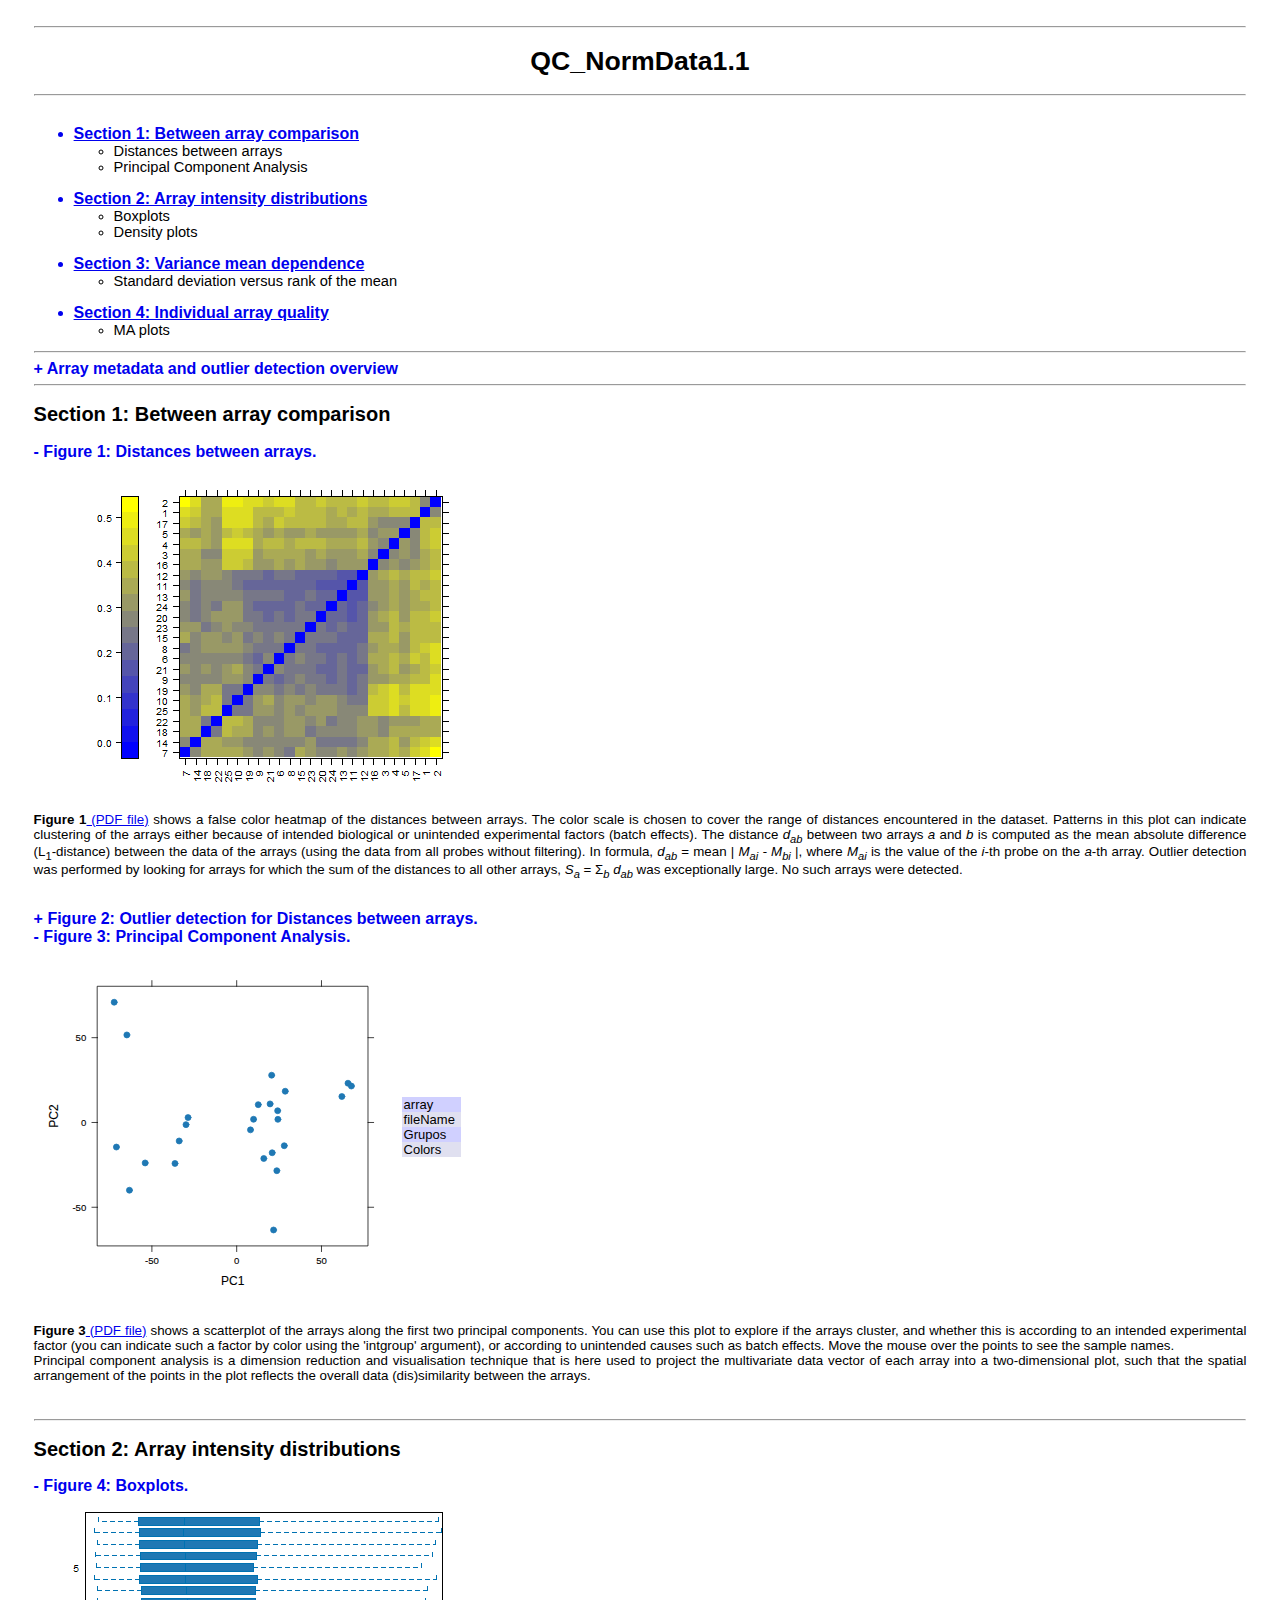
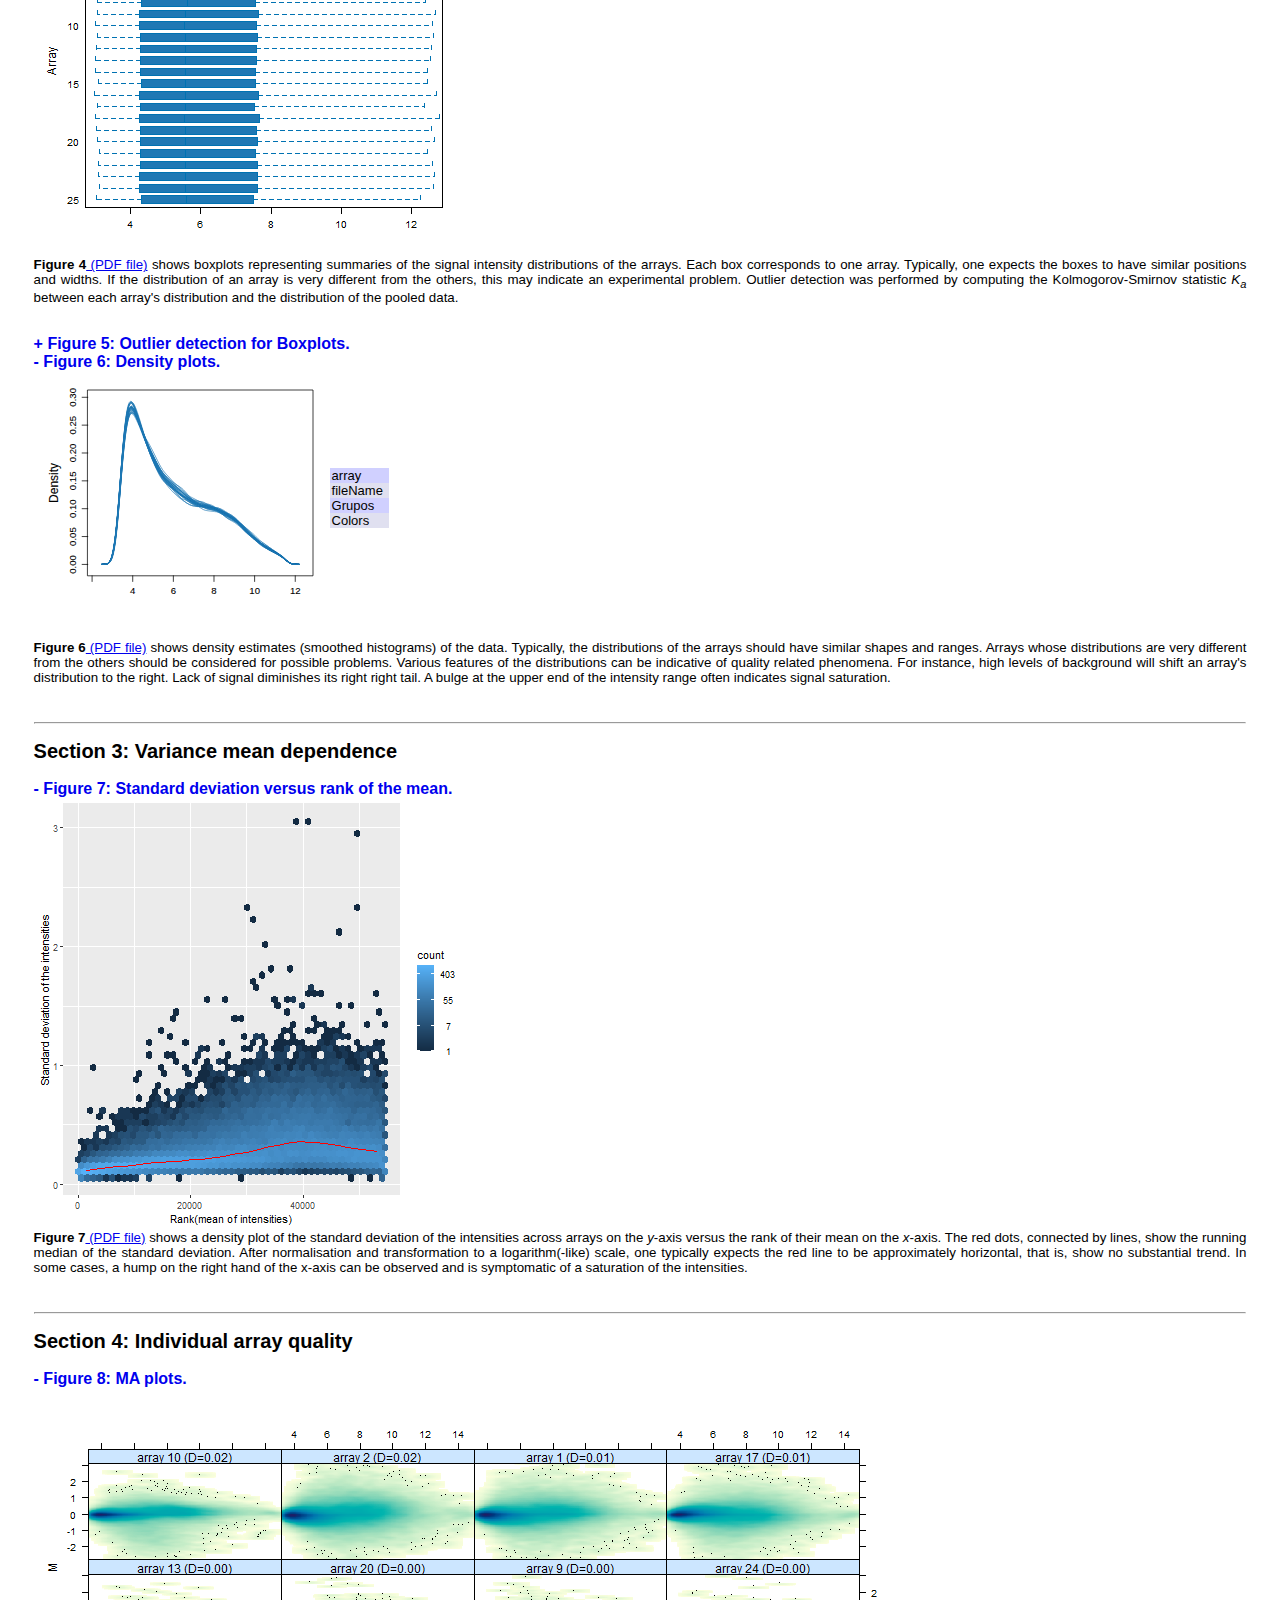
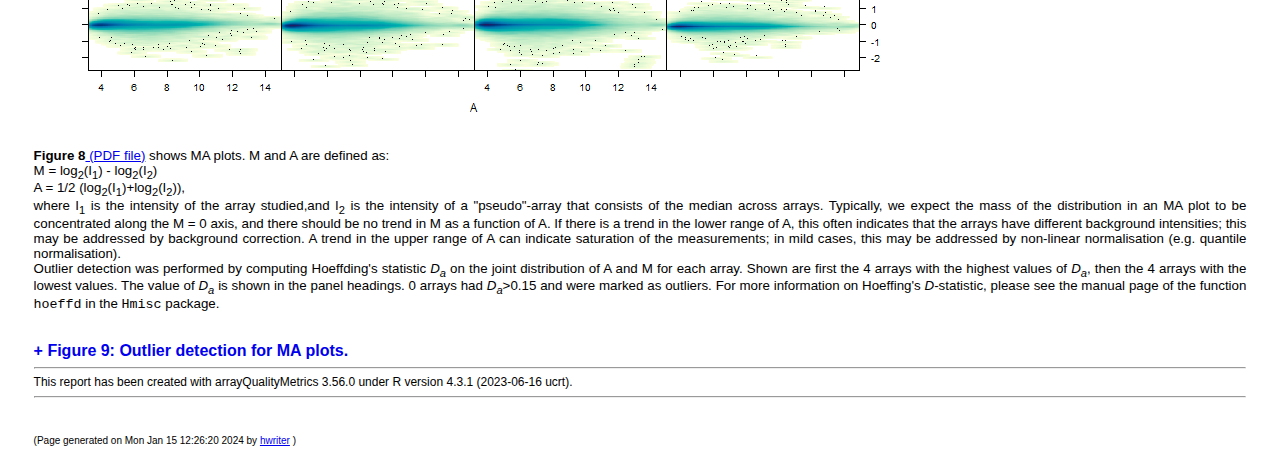
<file: QC_NormData1.1/index.html>
<!DOCTYPE html PUBLIC "-//W3C//DTD XHTML 1.0 Transitional//EN" "http://www.w3.org/TR/xhtml1/DTD/xhtml1-transitional.dtd">
<html xmlns='http://www.w3.org/1999/xhtml' xml:lang='en' lang='en'><head>
<meta http-equiv="Content-Type" content="text/html; charset=utf-8"></meta>
<title>QC_NormData1.1</title>

<script language="JavaScript" src="arrayQualityMetrics.js"></script>
<link rel="stylesheet" type="text/css" href="arrayQualityMetrics.css"></link>
</head>
<body onload="reportinit()"><hr><h1>QC_NormData1.1</h1><hr><UL><a href="#S1"><br><li class='tocsection'>Section 1: Between array comparison</li><UL></a><li class='tocmodule'>Distances between arrays</li><li class='tocmodule'>Principal Component Analysis</li></UL><a href="#S2"><br><li class='tocsection'>Section 2: Array intensity distributions</li><UL></a><li class='tocmodule'>Boxplots</li><li class='tocmodule'>Density plots</li></UL><a href="#S3"><br><li class='tocsection'>Section 3: Variance mean dependence</li><UL></a><li class='tocmodule'>Standard deviation versus rank of the mean</li></UL><a href="#S4"><br><li class='tocsection'>Section 4: Individual array quality</li><UL></a><li class='tocmodule'>MA plots</li></UL></UL><hr><a name="arraymetadata" id="arraymetadata-h" href="javascript: toggle('arraymetadata')" style="text-decoration:none;font-weight:bold;font-size:larger">+ Array metadata and outlier detection overview</a><br>

<div id="arraymetadata-b" style="display:none">
<table style="margin-left:auto;text-align:right;" border="1">
<tr>
<td bgcolor="#ffffff" style="font-weight:bold"> </td><td bgcolor="#ffffff" style="font-weight:bold">array</td><td bgcolor="#ffffff" style="font-weight:bold"><a href="#hm">*1</a></td><td bgcolor="#ffffff" style="font-weight:bold"><a href="#box">*2</a></td><td bgcolor="#ffffff" style="font-weight:bold"><a href="#ma">*3</a></td><td bgcolor="#ffffff" style="font-weight:bold">fileName</td><td bgcolor="#ffffff" style="font-weight:bold">Grupos</td><td bgcolor="#ffffff" style="font-weight:bold">Colors</td></tr>
<tr>
<td bgcolor="#d0d0ff"><input type='checkbox' name='ReportObjectCheckBoxes' value='' onchange='checkboxEvent(1)'></td><td bgcolor="#e0e0f0">1</td><td bgcolor="#d0d0ff"></td><td bgcolor="#e0e0f0"></td><td bgcolor="#d0d0ff"></td><td bgcolor="#e0e0f0">GSM1134026.CEL</td><td bgcolor="#d0d0ff">Xm</td><td bgcolor="#e0e0f0">red</td></tr>
<tr>
<td bgcolor="#ffffff"><input type='checkbox' name='ReportObjectCheckBoxes' value='' onchange='checkboxEvent(2)'></td><td bgcolor="#ffffff">2</td><td bgcolor="#ffffff"></td><td bgcolor="#ffffff"></td><td bgcolor="#ffffff"></td><td bgcolor="#ffffff">GSM1134027.CEL</td><td bgcolor="#ffffff">Xm</td><td bgcolor="#ffffff">red</td></tr>
<tr>
<td bgcolor="#d0d0ff"><input type='checkbox' name='ReportObjectCheckBoxes' value='' onchange='checkboxEvent(3)'></td><td bgcolor="#e0e0f0">3</td><td bgcolor="#d0d0ff"></td><td bgcolor="#e0e0f0"></td><td bgcolor="#d0d0ff"></td><td bgcolor="#e0e0f0">GSM1134028.CEL</td><td bgcolor="#d0d0ff">Xm</td><td bgcolor="#e0e0f0">red</td></tr>
<tr>
<td bgcolor="#ffffff"><input type='checkbox' name='ReportObjectCheckBoxes' value='' onchange='checkboxEvent(4)'></td><td bgcolor="#ffffff">4</td><td bgcolor="#ffffff"></td><td bgcolor="#ffffff"></td><td bgcolor="#ffffff"></td><td bgcolor="#ffffff">GSM1134029.CEL</td><td bgcolor="#ffffff">Xm</td><td bgcolor="#ffffff">red</td></tr>
<tr>
<td bgcolor="#d0d0ff"><input type='checkbox' name='ReportObjectCheckBoxes' value='' onchange='checkboxEvent(5)'></td><td bgcolor="#e0e0f0">5</td><td bgcolor="#d0d0ff"></td><td bgcolor="#e0e0f0"></td><td bgcolor="#d0d0ff"></td><td bgcolor="#e0e0f0">GSM1134030.CEL</td><td bgcolor="#d0d0ff">Xm</td><td bgcolor="#e0e0f0">red</td></tr>
<tr>
<td bgcolor="#ffffff"><input type='checkbox' name='ReportObjectCheckBoxes' value='' onchange='checkboxEvent(6)'></td><td bgcolor="#ffffff">6</td><td bgcolor="#ffffff"></td><td bgcolor="#ffffff"></td><td bgcolor="#ffffff"></td><td bgcolor="#ffffff">GSM1134031.CEL</td><td bgcolor="#ffffff">Xm</td><td bgcolor="#ffffff">red</td></tr>
<tr>
<td bgcolor="#d0d0ff"><input type='checkbox' name='ReportObjectCheckBoxes' value='' onchange='checkboxEvent(7)'></td><td bgcolor="#e0e0f0">7</td><td bgcolor="#d0d0ff"></td><td bgcolor="#e0e0f0"></td><td bgcolor="#d0d0ff"></td><td bgcolor="#e0e0f0">GSM1134033.CEL</td><td bgcolor="#d0d0ff">Xm</td><td bgcolor="#e0e0f0">red</td></tr>
<tr>
<td bgcolor="#ffffff"><input type='checkbox' name='ReportObjectCheckBoxes' value='' onchange='checkboxEvent(8)'></td><td bgcolor="#ffffff">8</td><td bgcolor="#ffffff"></td><td bgcolor="#ffffff"></td><td bgcolor="#ffffff"></td><td bgcolor="#ffffff">GSM1134034.CEL</td><td bgcolor="#ffffff">Xm</td><td bgcolor="#ffffff">red</td></tr>
<tr>
<td bgcolor="#d0d0ff"><input type='checkbox' name='ReportObjectCheckBoxes' value='' onchange='checkboxEvent(9)'></td><td bgcolor="#e0e0f0">9</td><td bgcolor="#d0d0ff"></td><td bgcolor="#e0e0f0"></td><td bgcolor="#d0d0ff"></td><td bgcolor="#e0e0f0">GSM1134035.CEL</td><td bgcolor="#d0d0ff">Xm</td><td bgcolor="#e0e0f0">red</td></tr>
<tr>
<td bgcolor="#ffffff"><input type='checkbox' name='ReportObjectCheckBoxes' value='' onchange='checkboxEvent(10)'></td><td bgcolor="#ffffff">10</td><td bgcolor="#ffffff"></td><td bgcolor="#ffffff"></td><td bgcolor="#ffffff"></td><td bgcolor="#ffffff">GSM1134036.CEL</td><td bgcolor="#ffffff">Xm</td><td bgcolor="#ffffff">red</td></tr>
<tr>
<td bgcolor="#d0d0ff"><input type='checkbox' name='ReportObjectCheckBoxes' value='' onchange='checkboxEvent(11)'></td><td bgcolor="#e0e0f0">11</td><td bgcolor="#d0d0ff"></td><td bgcolor="#e0e0f0"></td><td bgcolor="#d0d0ff"></td><td bgcolor="#e0e0f0">GSM1134037.CEL</td><td bgcolor="#d0d0ff">Xm</td><td bgcolor="#e0e0f0">red</td></tr>
<tr>
<td bgcolor="#ffffff"><input type='checkbox' name='ReportObjectCheckBoxes' value='' onchange='checkboxEvent(12)'></td><td bgcolor="#ffffff">12</td><td bgcolor="#ffffff"></td><td bgcolor="#ffffff"></td><td bgcolor="#ffffff"></td><td bgcolor="#ffffff">GSM1134038.CEL</td><td bgcolor="#ffffff">Xm</td><td bgcolor="#ffffff">red</td></tr>
<tr>
<td bgcolor="#d0d0ff"><input type='checkbox' name='ReportObjectCheckBoxes' value='' onchange='checkboxEvent(13)'></td><td bgcolor="#e0e0f0">13</td><td bgcolor="#d0d0ff"></td><td bgcolor="#e0e0f0"></td><td bgcolor="#d0d0ff"></td><td bgcolor="#e0e0f0">GSM1134039.CEL</td><td bgcolor="#d0d0ff">Xm</td><td bgcolor="#e0e0f0">red</td></tr>
<tr>
<td bgcolor="#ffffff"><input type='checkbox' name='ReportObjectCheckBoxes' value='' onchange='checkboxEvent(14)'></td><td bgcolor="#ffffff">14</td><td bgcolor="#ffffff"></td><td bgcolor="#ffffff"></td><td bgcolor="#ffffff"></td><td bgcolor="#ffffff">GSM1134040.CEL</td><td bgcolor="#ffffff">Xm</td><td bgcolor="#ffffff">red</td></tr>
<tr>
<td bgcolor="#d0d0ff"><input type='checkbox' name='ReportObjectCheckBoxes' value='' onchange='checkboxEvent(15)'></td><td bgcolor="#e0e0f0">15</td><td bgcolor="#d0d0ff"></td><td bgcolor="#e0e0f0"></td><td bgcolor="#d0d0ff"></td><td bgcolor="#e0e0f0">GSM1134041.CEL</td><td bgcolor="#d0d0ff">Xm</td><td bgcolor="#e0e0f0">red</td></tr>
<tr>
<td bgcolor="#ffffff"><input type='checkbox' name='ReportObjectCheckBoxes' value='' onchange='checkboxEvent(16)'></td><td bgcolor="#ffffff">16</td><td bgcolor="#ffffff"></td><td bgcolor="#ffffff"></td><td bgcolor="#ffffff"></td><td bgcolor="#ffffff">GSM1134042.CEL</td><td bgcolor="#ffffff">Xp</td><td bgcolor="#ffffff">blue</td></tr>
<tr>
<td bgcolor="#d0d0ff"><input type='checkbox' name='ReportObjectCheckBoxes' value='' onchange='checkboxEvent(17)'></td><td bgcolor="#e0e0f0">17</td><td bgcolor="#d0d0ff"></td><td bgcolor="#e0e0f0"></td><td bgcolor="#d0d0ff"></td><td bgcolor="#e0e0f0">GSM1134043.CEL</td><td bgcolor="#d0d0ff">Xp</td><td bgcolor="#e0e0f0">blue</td></tr>
<tr>
<td bgcolor="#ffffff"><input type='checkbox' name='ReportObjectCheckBoxes' value='' onchange='checkboxEvent(18)'></td><td bgcolor="#ffffff">18</td><td bgcolor="#ffffff"></td><td bgcolor="#ffffff"></td><td bgcolor="#ffffff"></td><td bgcolor="#ffffff">GSM1134044.CEL</td><td bgcolor="#ffffff">Xp</td><td bgcolor="#ffffff">blue</td></tr>
<tr>
<td bgcolor="#d0d0ff"><input type='checkbox' name='ReportObjectCheckBoxes' value='' onchange='checkboxEvent(19)'></td><td bgcolor="#e0e0f0">19</td><td bgcolor="#d0d0ff"></td><td bgcolor="#e0e0f0"></td><td bgcolor="#d0d0ff"></td><td bgcolor="#e0e0f0">GSM1134045.CEL</td><td bgcolor="#d0d0ff">Xp</td><td bgcolor="#e0e0f0">blue</td></tr>
<tr>
<td bgcolor="#ffffff"><input type='checkbox' name='ReportObjectCheckBoxes' value='' onchange='checkboxEvent(20)'></td><td bgcolor="#ffffff">20</td><td bgcolor="#ffffff"></td><td bgcolor="#ffffff"></td><td bgcolor="#ffffff"></td><td bgcolor="#ffffff">GSM1134046.CEL</td><td bgcolor="#ffffff">Xp</td><td bgcolor="#ffffff">blue</td></tr>
<tr>
<td bgcolor="#d0d0ff"><input type='checkbox' name='ReportObjectCheckBoxes' value='' onchange='checkboxEvent(21)'></td><td bgcolor="#e0e0f0">21</td><td bgcolor="#d0d0ff"></td><td bgcolor="#e0e0f0"></td><td bgcolor="#d0d0ff"></td><td bgcolor="#e0e0f0">GSM1134047.CEL</td><td bgcolor="#d0d0ff">Xp</td><td bgcolor="#e0e0f0">blue</td></tr>
<tr>
<td bgcolor="#ffffff"><input type='checkbox' name='ReportObjectCheckBoxes' value='' onchange='checkboxEvent(22)'></td><td bgcolor="#ffffff">22</td><td bgcolor="#ffffff"></td><td bgcolor="#ffffff"></td><td bgcolor="#ffffff"></td><td bgcolor="#ffffff">GSM1134048.CEL</td><td bgcolor="#ffffff">Xp</td><td bgcolor="#ffffff">blue</td></tr>
<tr>
<td bgcolor="#d0d0ff"><input type='checkbox' name='ReportObjectCheckBoxes' value='' onchange='checkboxEvent(23)'></td><td bgcolor="#e0e0f0">23</td><td bgcolor="#d0d0ff"></td><td bgcolor="#e0e0f0"></td><td bgcolor="#d0d0ff"></td><td bgcolor="#e0e0f0">GSM1134049.CEL</td><td bgcolor="#d0d0ff">Xp</td><td bgcolor="#e0e0f0">blue</td></tr>
<tr>
<td bgcolor="#ffffff"><input type='checkbox' name='ReportObjectCheckBoxes' value='' onchange='checkboxEvent(24)'></td><td bgcolor="#ffffff">24</td><td bgcolor="#ffffff"></td><td bgcolor="#ffffff"></td><td bgcolor="#ffffff"></td><td bgcolor="#ffffff">GSM1134050.CEL</td><td bgcolor="#ffffff">Xp</td><td bgcolor="#ffffff">blue</td></tr>
<tr>
<td bgcolor="#d0d0ff"><input type='checkbox' name='ReportObjectCheckBoxes' value='' onchange='checkboxEvent(25)'></td><td bgcolor="#e0e0f0">25</td><td bgcolor="#d0d0ff"></td><td bgcolor="#e0e0f0"></td><td bgcolor="#d0d0ff"></td><td bgcolor="#e0e0f0">GSM1134051.CEL</td><td bgcolor="#d0d0ff">Xp</td><td bgcolor="#e0e0f0">blue</td></tr>
</table>
<br>The columns named *1, *2, ... indicate the calls from the different outlier detection methods:<OL><LI> outlier detection by <a href="#hm">Distances between arrays</a></LI><LI> outlier detection by <a href="#box">Boxplots</a></LI><LI> outlier detection by <a href="#ma">MA plots</a></LI></OL>The outlier detection criteria are explained below in the respective sections. Arrays that were called outliers by at least one criterion are marked by checkbox selection in this table, and are indicated by highlighted lines or points in some of the plots below. By clicking the checkboxes in the table, or on the corresponding points/lines in the plots, you can modify the selection. To reset the selection, reload the HTML page in your browser.<br><br>At the scope covered by this software, outlier detection is a poorly defined question, and there is no 'right' or 'wrong' answer. These are hints which are intended to be followed up manually. If you want to automate outlier detection, you need to limit the scope to a particular platform and experimental design, and then choose and calibrate the metrics used.<br></div><hr><h2><a name= 'S1'>Section 1: Between array comparison</a></h2>

<a name="hm" id="hm-h" href="javascript: toggle('hm')" style="text-decoration:none;font-weight:bold;font-size:larger">- Figure 1: Distances between arrays.</a><br>

<div id="hm-b" style="display:block">
<img src="hm.png" border="0" alt="hm.png" id="Figls:hm"></img><br>
<b>Figure 1</b><a href="hm.pdf"> (PDF file)</a> shows a false color heatmap of the distances between arrays. The color scale is chosen to cover the range of distances encountered in the dataset. Patterns in this plot can indicate clustering of the arrays either because of intended biological or unintended experimental factors (batch effects). The distance <i>d<sub>ab</sub></i> between two arrays <i>a</i> and <i>b</i> is computed as the mean absolute difference (L<sub>1</sub>-distance) between the data of the arrays (using the data from all probes without filtering). In formula, <i>d<sub>ab</sub></i> = mean | <i>M<sub>ai</sub> - M<sub>bi</sub></i> |, where <i>M<sub>ai</sub></i> is the value of the <i>i</i>-th probe on the <i>a</i>-th array. Outlier detection was performed by looking for arrays for which the sum of the distances to all other arrays, <i>S<sub>a</sub></i> = &Sigma;<sub><i>b</i></sub> <i>d<sub>ab</sub></i> was exceptionally large. No such arrays were detected.<br><br><br>
</div>

<a name="out hm" id="out hm-h" href="javascript: toggle('out hm')" style="text-decoration:none;font-weight:bold;font-size:larger">+ Figure 2: Outlier detection for Distances between arrays.</a><br>

<div id="out hm-b" style="display:none">
<img src="out hm.png" border="0" alt="out hm.png" id="Figls:out hm"></img><br>
<b>Figure 2</b><a href="out hm.pdf"> (PDF file)</a> shows a bar chart of the sum of distances to other arrays <i>S<sub>a</sub></i>, the outlier detection criterion from the previous figure. The bars are shown in the original order of the arrays. Based on the distribution of the values across all arrays, a threshold of 9.94 was determined, which is indicated by the vertical line. None of the arrays exceeded the threshold and was considered an outlier.<br><br><br>
</div>

<a name="pca" id="pca-h" href="javascript: toggle('pca')" style="text-decoration:none;font-weight:bold;font-size:larger">- Figure 3: Principal Component Analysis.</a><br>

<div id="pca-b" style="display:block">
<table border="1">
<tr>
<td><?xml version="1.0" encoding="ISO8859-1"?>
<svg xmlns="http://www.w3.org/2000/svg" xmlns:xlink="http://www.w3.org/1999/xlink" width="360px" height="360px" viewBox="0 0 360 360" version="1.1" id="Fig:pca">
  <metadata xmlns:gridsvg="http://www.stat.auckland.ac.nz/~paul/R/gridSVG/">
    <gridsvg:generator name="gridSVG" version="1.7-5" time="2024-01-15 12:25:10.568448"/>
    <gridsvg:argument name="name" value="QC_NormData1.1/pca.svg"/>
    <gridsvg:argument name="exportCoords" value="none"/>
    <gridsvg:argument name="exportMappings" value="none"/>
    <gridsvg:argument name="exportJS" value="none"/>
    <gridsvg:argument name="res" value="72"/>
    <gridsvg:argument name="prefix" value="Fig:pca"/>
    <gridsvg:argument name="addClasses" value="FALSE"/>
    <gridsvg:argument name="indent" value="TRUE"/>
    <gridsvg:argument name="htmlWrapper" value="FALSE"/>
    <gridsvg:argument name="usePaths" value="none"/>
    <gridsvg:argument name="uniqueNames" value="TRUE"/>
    <gridsvg:separator name="id.sep" value="."/>
    <gridsvg:separator name="gPath.sep" value="::"/>
    <gridsvg:separator name="vpPath.sep" value="::"/>
  </metadata>
  <g transform="translate(0, 360) scale(1, -1)">
    <g id="Fig:pcagridSVG" fill="none" stroke="rgb(0,0,0)" stroke-dasharray="none" stroke-width="0.75" font-size="12" font-family="Helvetica, Arial, FreeSans, Liberation Sans, Nimbus Sans L, sans-serif" opacity="1" stroke-linecap="round" stroke-linejoin="round" stroke-miterlimit="10" stroke-opacity="1" fill-opacity="0" font-weight="normal" font-style="normal">
      <defs>
        <symbol id="Fig:pcagridSVG.pch19" viewBox="-5 -5 10 10" overflow="visible">
          <circle cx="0" cy="0" r="3.75"/>
        </symbol>
      </defs>
      <g id="Fig:pcaplot_01.background.1">
        <rect id="Fig:pcaplot_01.background.1.1" x="0" y="0" width="360" height="360" transform="" fill="none" stroke="none" stroke-opacity="0" fill-opacity="0"/>
      </g>
      <g id="Fig:pcaplot_01.toplevel.vp.1" font-size="12">
        <g id="Fig:pcaplot_01.xlab.vp.1">
          <g id="Fig:pcaplot_01.xlab.1">
            <g id="Fig:pcaplot_01.xlab.1.1" transform="translate(195.79, 26.58)" stroke-width="0.1">
              <g id="Fig:pcaplot_01.xlab.1.1.scale" transform="scale(1, -1)">
                <text x="0" y="0" id="Fig:pcaplot_01.xlab.1.1.text" text-anchor="middle" opacity="1" stroke="rgb(0,0,0)" fill="rgb(0,0,0)" stroke-opacity="1" fill-opacity="1" font-size="12" font-weight="normal" font-style="normal">
                  <tspan id="Fig:pcaplot_01.xlab.1.1.tspan.1" dy="4.31" x="0">PC1</tspan>
                </text>
              </g>
            </g>
          </g>
        </g>
        <g id="Fig:pcaplot_01.ylab.vp.1">
          <g id="Fig:pcaplot_01.ylab.1">
            <g id="Fig:pcaplot_01.ylab.1.1" transform="translate(16.31, 190.9)" stroke-width="0.1">
              <g id="Fig:pcaplot_01.ylab.1.1.scale" transform="scale(1, -1)">
                <text x="0" y="0" id="Fig:pcaplot_01.ylab.1.1.text" transform="rotate(-90)" text-anchor="middle" opacity="1" stroke="rgb(0,0,0)" fill="rgb(0,0,0)" stroke-opacity="1" fill-opacity="1" font-size="12" font-weight="normal" font-style="normal">
                  <tspan id="Fig:pcaplot_01.ylab.1.1.tspan.1" dy="4.31" x="0">PC2</tspan>
                </text>
              </g>
            </g>
          </g>
        </g>
        <g id="Fig:pcaplot_01.figure.vp.1"/>
        <defs>
          <clipPath id="Fig:pcaplot_01.panel.1.1.vp.1.clipPath">
            <rect x="60.58" y="61.08" width="270.41" height="259.64" fill="none" stroke="none"/>
          </clipPath>
        </defs>
        <g id="Fig:pcaplot_01.panel.1.1.vp.1" clip-path="url(#Fig:pcaplot_01.panel.1.1.vp.1.clipPath)"/>
        <g id="Fig:pcaplot_01.strip.1.1.off.vp.1">
          <g id="Fig:pcaplot_01.ticks.top.panel.1.1.1">
            <polyline id="Fig:pcaplot_01.ticks.top.panel.1.1.1.1" points="114.9,320.72 114.9,326.39" stroke="rgb(0,0,0)" opacity="1" stroke-dasharray="none" stroke-width="0.75" stroke-opacity="1" fill="none"/>
            <polyline id="Fig:pcaplot_01.ticks.top.panel.1.1.1.2" points="199.69,320.72 199.69,326.39" stroke="rgb(0,0,0)" opacity="1" stroke-dasharray="none" stroke-width="0.75" stroke-opacity="1" fill="none"/>
            <polyline id="Fig:pcaplot_01.ticks.top.panel.1.1.1.3" points="284.47,320.72 284.47,326.39" stroke="rgb(0,0,0)" opacity="1" stroke-dasharray="none" stroke-width="0.75" stroke-opacity="1" fill="none"/>
          </g>
        </g>
        <g id="Fig:pcaplot_01.strip.left.1.1.off.vp.1">
          <g id="Fig:pcaplot_01.ticks.left.panel.1.1.1">
            <polyline id="Fig:pcaplot_01.ticks.left.panel.1.1.1.1" points="60.58,99.74 54.91,99.74" stroke="rgb(0,0,0)" opacity="1" stroke-dasharray="none" stroke-width="0.75" stroke-opacity="1" fill="none"/>
            <polyline id="Fig:pcaplot_01.ticks.left.panel.1.1.1.2" points="60.58,184.53 54.91,184.53" stroke="rgb(0,0,0)" opacity="1" stroke-dasharray="none" stroke-width="0.75" stroke-opacity="1" fill="none"/>
            <polyline id="Fig:pcaplot_01.ticks.left.panel.1.1.1.3" points="60.58,269.32 54.91,269.32" stroke="rgb(0,0,0)" opacity="1" stroke-dasharray="none" stroke-width="0.75" stroke-opacity="1" fill="none"/>
          </g>
          <g id="Fig:pcaplot_01.ticklabels.left.panel.1.1.1">
            <g id="Fig:pcaplot_01.ticklabels.left.panel.1.1.1.1" transform="translate(49.25, 99.74)" stroke-width="0.1">
              <g id="Fig:pcaplot_01.ticklabels.left.panel.1.1.1.1.scale" transform="scale(1, -1)">
                <text x="0" y="0" id="Fig:pcaplot_01.ticklabels.left.panel.1.1.1.1.text" text-anchor="end" stroke="rgb(0,0,0)" opacity="1" fill="rgb(0,0,0)" stroke-opacity="1" fill-opacity="1" font-size="9.6" font-weight="normal" font-style="normal">
                  <tspan id="Fig:pcaplot_01.ticklabels.left.panel.1.1.1.1.tspan.1" dy="3.59" x="0">-50</tspan>
                </text>
              </g>
            </g>
            <g id="Fig:pcaplot_01.ticklabels.left.panel.1.1.1.2" transform="translate(49.25, 184.53)" stroke-width="0.1">
              <g id="Fig:pcaplot_01.ticklabels.left.panel.1.1.1.2.scale" transform="scale(1, -1)">
                <text x="0" y="0" id="Fig:pcaplot_01.ticklabels.left.panel.1.1.1.2.text" text-anchor="end" stroke="rgb(0,0,0)" opacity="1" fill="rgb(0,0,0)" stroke-opacity="1" fill-opacity="1" font-size="9.6" font-weight="normal" font-style="normal">
                  <tspan id="Fig:pcaplot_01.ticklabels.left.panel.1.1.1.2.tspan.1" dy="3.59" x="0">0</tspan>
                </text>
              </g>
            </g>
            <g id="Fig:pcaplot_01.ticklabels.left.panel.1.1.1.3" transform="translate(49.25, 269.32)" stroke-width="0.1">
              <g id="Fig:pcaplot_01.ticklabels.left.panel.1.1.1.3.scale" transform="scale(1, -1)">
                <text x="0" y="0" id="Fig:pcaplot_01.ticklabels.left.panel.1.1.1.3.text" text-anchor="end" stroke="rgb(0,0,0)" opacity="1" fill="rgb(0,0,0)" stroke-opacity="1" fill-opacity="1" font-size="9.6" font-weight="normal" font-style="normal">
                  <tspan id="Fig:pcaplot_01.ticklabels.left.panel.1.1.1.3.tspan.1" dy="3.59" x="0">50</tspan>
                </text>
              </g>
            </g>
          </g>
        </g>
        <g id="Fig:pcaplot_01.panel.1.1.off.vp.1">
          <g id="Fig:pcaplot_01.ticks.bottom.panel.1.1.1">
            <polyline id="Fig:pcaplot_01.ticks.bottom.panel.1.1.1.1" points="114.9,61.08 114.9,55.41" stroke="rgb(0,0,0)" opacity="1" stroke-dasharray="none" stroke-width="0.75" stroke-opacity="1" fill="none"/>
            <polyline id="Fig:pcaplot_01.ticks.bottom.panel.1.1.1.2" points="199.69,61.08 199.69,55.41" stroke="rgb(0,0,0)" opacity="1" stroke-dasharray="none" stroke-width="0.75" stroke-opacity="1" fill="none"/>
            <polyline id="Fig:pcaplot_01.ticks.bottom.panel.1.1.1.3" points="284.47,61.08 284.47,55.41" stroke="rgb(0,0,0)" opacity="1" stroke-dasharray="none" stroke-width="0.75" stroke-opacity="1" fill="none"/>
          </g>
          <g id="Fig:pcaplot_01.ticklabels.bottom.panel.1.1.1">
            <g id="Fig:pcaplot_01.ticklabels.bottom.panel.1.1.1.1" transform="translate(114.9, 49.74)" stroke-width="0.1">
              <g id="Fig:pcaplot_01.ticklabels.bottom.panel.1.1.1.1.scale" transform="scale(1, -1)">
                <text x="0" y="0" id="Fig:pcaplot_01.ticklabels.bottom.panel.1.1.1.1.text" text-anchor="middle" stroke="rgb(0,0,0)" opacity="1" fill="rgb(0,0,0)" stroke-opacity="1" fill-opacity="1" font-size="9.6" font-weight="normal" font-style="normal">
                  <tspan id="Fig:pcaplot_01.ticklabels.bottom.panel.1.1.1.1.tspan.1" dy="7.18" x="0">-50</tspan>
                </text>
              </g>
            </g>
            <g id="Fig:pcaplot_01.ticklabels.bottom.panel.1.1.1.2" transform="translate(199.69, 49.74)" stroke-width="0.1">
              <g id="Fig:pcaplot_01.ticklabels.bottom.panel.1.1.1.2.scale" transform="scale(1, -1)">
                <text x="0" y="0" id="Fig:pcaplot_01.ticklabels.bottom.panel.1.1.1.2.text" text-anchor="middle" stroke="rgb(0,0,0)" opacity="1" fill="rgb(0,0,0)" stroke-opacity="1" fill-opacity="1" font-size="9.6" font-weight="normal" font-style="normal">
                  <tspan id="Fig:pcaplot_01.ticklabels.bottom.panel.1.1.1.2.tspan.1" dy="7.18" x="0">0</tspan>
                </text>
              </g>
            </g>
            <g id="Fig:pcaplot_01.ticklabels.bottom.panel.1.1.1.3" transform="translate(284.47, 49.74)" stroke-width="0.1">
              <g id="Fig:pcaplot_01.ticklabels.bottom.panel.1.1.1.3.scale" transform="scale(1, -1)">
                <text x="0" y="0" id="Fig:pcaplot_01.ticklabels.bottom.panel.1.1.1.3.text" text-anchor="middle" stroke="rgb(0,0,0)" opacity="1" fill="rgb(0,0,0)" stroke-opacity="1" fill-opacity="1" font-size="9.6" font-weight="normal" font-style="normal">
                  <tspan id="Fig:pcaplot_01.ticklabels.bottom.panel.1.1.1.3.tspan.1" dy="7.18" x="0">50</tspan>
                </text>
              </g>
            </g>
          </g>
          <g id="Fig:pcaplot_01.ticks.right.panel.1.1.1">
            <polyline id="Fig:pcaplot_01.ticks.right.panel.1.1.1.1" points="330.99,99.74 336.66,99.74" stroke="rgb(0,0,0)" opacity="1" stroke-dasharray="none" stroke-width="0.75" stroke-opacity="1" fill="none"/>
            <polyline id="Fig:pcaplot_01.ticks.right.panel.1.1.1.2" points="330.99,184.53 336.66,184.53" stroke="rgb(0,0,0)" opacity="1" stroke-dasharray="none" stroke-width="0.75" stroke-opacity="1" fill="none"/>
            <polyline id="Fig:pcaplot_01.ticks.right.panel.1.1.1.3" points="330.99,269.32 336.66,269.32" stroke="rgb(0,0,0)" opacity="1" stroke-dasharray="none" stroke-width="0.75" stroke-opacity="1" fill="none"/>
          </g>
        </g>
        <defs>
          <clipPath id="Fig:pcaplot_01.panel.1.1.vp.2.clipPath">
            <rect x="60.58" y="61.08" width="270.41" height="259.64" fill="none" stroke="none"/>
          </clipPath>
        </defs>
        <g id="Fig:pcaplot_01.panel.1.1.vp.2" clip-path="url(#Fig:pcaplot_01.panel.1.1.vp.2.clipPath)">
          <g id="Fig:pcaplot_01.xyplot.points.panel.1.1.1">
            <use id="Fig:pcaplot_01.xyplot.points.panel.1.1.1.1" href="#Fig:pcagridSVG.pch19" x="89.88" y="272.06" width="8" height="8" transform=" translate(-4,-4)" stroke="rgb(31,120,180)" stroke-width="0.94" opacity="1" fill="rgb(31,120,180)" font-size="8" stroke-opacity="1" fill-opacity="1" font-weight="normal" font-style="normal"/>
            <use id="Fig:pcaplot_01.xyplot.points.panel.1.1.1.2" href="#Fig:pcagridSVG.pch19" x="77.19" y="304.77" width="8" height="8" transform=" translate(-4,-4)" stroke="rgb(31,120,180)" stroke-width="0.94" opacity="1" fill="rgb(31,120,180)" font-size="8" stroke-opacity="1" fill-opacity="1" font-weight="normal" font-style="normal"/>
            <use id="Fig:pcaplot_01.xyplot.points.panel.1.1.1.3" href="#Fig:pcagridSVG.pch19" x="108.16" y="144.05" width="8" height="8" transform=" translate(-4,-4)" stroke="rgb(31,120,180)" stroke-width="0.94" opacity="1" fill="rgb(31,120,180)" font-size="8" stroke-opacity="1" fill-opacity="1" font-weight="normal" font-style="normal"/>
            <use id="Fig:pcaplot_01.xyplot.points.panel.1.1.1.4" href="#Fig:pcagridSVG.pch19" x="92.45" y="116.78" width="8" height="8" transform=" translate(-4,-4)" stroke="rgb(31,120,180)" stroke-width="0.94" opacity="1" fill="rgb(31,120,180)" font-size="8" stroke-opacity="1" fill-opacity="1" font-weight="normal" font-style="normal"/>
            <use id="Fig:pcaplot_01.xyplot.points.panel.1.1.1.5" href="#Fig:pcagridSVG.pch19" x="137.99" y="143.54" width="8" height="8" transform=" translate(-4,-4)" stroke="rgb(31,120,180)" stroke-width="0.94" opacity="1" fill="rgb(31,120,180)" font-size="8" stroke-opacity="1" fill-opacity="1" font-weight="normal" font-style="normal"/>
            <use id="Fig:pcaplot_01.xyplot.points.panel.1.1.1.6" href="#Fig:pcagridSVG.pch19" x="247.27" y="161.28" width="8" height="8" transform=" translate(-4,-4)" stroke="rgb(31,120,180)" stroke-width="0.94" opacity="1" fill="rgb(31,120,180)" font-size="8" stroke-opacity="1" fill-opacity="1" font-weight="normal" font-style="normal"/>
            <use id="Fig:pcaplot_01.xyplot.points.panel.1.1.1.7" href="#Fig:pcagridSVG.pch19" x="236.58" y="77.02" width="8" height="8" transform=" translate(-4,-4)" stroke="rgb(31,120,180)" stroke-width="0.94" opacity="1" fill="rgb(31,120,180)" font-size="8" stroke-opacity="1" fill-opacity="1" font-weight="normal" font-style="normal"/>
            <use id="Fig:pcaplot_01.xyplot.points.panel.1.1.1.8" href="#Fig:pcagridSVG.pch19" x="235.19" y="154.24" width="8" height="8" transform=" translate(-4,-4)" stroke="rgb(31,120,180)" stroke-width="0.94" opacity="1" fill="rgb(31,120,180)" font-size="8" stroke-opacity="1" fill-opacity="1" font-weight="normal" font-style="normal"/>
            <use id="Fig:pcaplot_01.xyplot.points.panel.1.1.1.9" href="#Fig:pcagridSVG.pch19" x="226.81" y="148.51" width="8" height="8" transform=" translate(-4,-4)" stroke="rgb(31,120,180)" stroke-width="0.94" opacity="1" fill="rgb(31,120,180)" font-size="8" stroke-opacity="1" fill-opacity="1" font-weight="normal" font-style="normal"/>
            <use id="Fig:pcaplot_01.xyplot.points.panel.1.1.1.10" href="#Fig:pcagridSVG.pch19" x="314.39" y="220.96" width="8" height="8" transform=" translate(-4,-4)" stroke="rgb(31,120,180)" stroke-width="0.94" opacity="1" fill="rgb(31,120,180)" font-size="8" stroke-opacity="1" fill-opacity="1" font-weight="normal" font-style="normal"/>
            <use id="Fig:pcaplot_01.xyplot.points.panel.1.1.1.11" href="#Fig:pcagridSVG.pch19" x="240.67" y="196.28" width="8" height="8" transform=" translate(-4,-4)" stroke="rgb(31,120,180)" stroke-width="0.94" opacity="1" fill="rgb(31,120,180)" font-size="8" stroke-opacity="1" fill-opacity="1" font-weight="normal" font-style="normal"/>
            <use id="Fig:pcaplot_01.xyplot.points.panel.1.1.1.12" href="#Fig:pcagridSVG.pch19" x="248.22" y="215.76" width="8" height="8" transform=" translate(-4,-4)" stroke="rgb(31,120,180)" stroke-width="0.94" opacity="1" fill="rgb(31,120,180)" font-size="8" stroke-opacity="1" fill-opacity="1" font-weight="normal" font-style="normal"/>
            <use id="Fig:pcaplot_01.xyplot.points.panel.1.1.1.13" href="#Fig:pcagridSVG.pch19" x="233.09" y="203.1" width="8" height="8" transform=" translate(-4,-4)" stroke="rgb(31,120,180)" stroke-width="0.94" opacity="1" fill="rgb(31,120,180)" font-size="8" stroke-opacity="1" fill-opacity="1" font-weight="normal" font-style="normal"/>
            <use id="Fig:pcaplot_01.xyplot.points.panel.1.1.1.14" href="#Fig:pcagridSVG.pch19" x="239.84" y="136.3" width="8" height="8" transform=" translate(-4,-4)" stroke="rgb(31,120,180)" stroke-width="0.94" opacity="1" fill="rgb(31,120,180)" font-size="8" stroke-opacity="1" fill-opacity="1" font-weight="normal" font-style="normal"/>
            <use id="Fig:pcaplot_01.xyplot.points.panel.1.1.1.15" href="#Fig:pcagridSVG.pch19" x="234.66" y="231.79" width="8" height="8" transform=" translate(-4,-4)" stroke="rgb(31,120,180)" stroke-width="0.94" opacity="1" fill="rgb(31,120,180)" font-size="8" stroke-opacity="1" fill-opacity="1" font-weight="normal" font-style="normal"/>
            <use id="Fig:pcaplot_01.xyplot.points.panel.1.1.1.16" href="#Fig:pcagridSVG.pch19" x="142.18" y="166.04" width="8" height="8" transform=" translate(-4,-4)" stroke="rgb(31,120,180)" stroke-width="0.94" opacity="1" fill="rgb(31,120,180)" font-size="8" stroke-opacity="1" fill-opacity="1" font-weight="normal" font-style="normal"/>
            <use id="Fig:pcaplot_01.xyplot.points.panel.1.1.1.17" href="#Fig:pcagridSVG.pch19" x="79.41" y="159.95" width="8" height="8" transform=" translate(-4,-4)" stroke="rgb(31,120,180)" stroke-width="0.94" opacity="1" fill="rgb(31,120,180)" font-size="8" stroke-opacity="1" fill-opacity="1" font-weight="normal" font-style="normal"/>
            <use id="Fig:pcaplot_01.xyplot.points.panel.1.1.1.18" href="#Fig:pcagridSVG.pch19" x="151.05" y="189.43" width="8" height="8" transform=" translate(-4,-4)" stroke="rgb(31,120,180)" stroke-width="0.94" opacity="1" fill="rgb(31,120,180)" font-size="8" stroke-opacity="1" fill-opacity="1" font-weight="normal" font-style="normal"/>
            <use id="Fig:pcaplot_01.xyplot.points.panel.1.1.1.19" href="#Fig:pcagridSVG.pch19" x="304.89" y="210.48" width="8" height="8" transform=" translate(-4,-4)" stroke="rgb(31,120,180)" stroke-width="0.94" opacity="1" fill="rgb(31,120,180)" font-size="8" stroke-opacity="1" fill-opacity="1" font-weight="normal" font-style="normal"/>
            <use id="Fig:pcaplot_01.xyplot.points.panel.1.1.1.20" href="#Fig:pcagridSVG.pch19" x="240.9" y="187.64" width="8" height="8" transform=" translate(-4,-4)" stroke="rgb(31,120,180)" stroke-width="0.94" opacity="1" fill="rgb(31,120,180)" font-size="8" stroke-opacity="1" fill-opacity="1" font-weight="normal" font-style="normal"/>
            <use id="Fig:pcaplot_01.xyplot.points.panel.1.1.1.21" href="#Fig:pcagridSVG.pch19" x="216.56" y="187.7" width="8" height="8" transform=" translate(-4,-4)" stroke="rgb(31,120,180)" stroke-width="0.94" opacity="1" fill="rgb(31,120,180)" font-size="8" stroke-opacity="1" fill-opacity="1" font-weight="normal" font-style="normal"/>
            <use id="Fig:pcaplot_01.xyplot.points.panel.1.1.1.22" href="#Fig:pcagridSVG.pch19" x="149.03" y="182.36" width="8" height="8" transform=" translate(-4,-4)" stroke="rgb(31,120,180)" stroke-width="0.94" opacity="1" fill="rgb(31,120,180)" font-size="8" stroke-opacity="1" fill-opacity="1" font-weight="normal" font-style="normal"/>
            <use id="Fig:pcaplot_01.xyplot.points.panel.1.1.1.23" href="#Fig:pcagridSVG.pch19" x="221.25" y="202.36" width="8" height="8" transform=" translate(-4,-4)" stroke="rgb(31,120,180)" stroke-width="0.94" opacity="1" fill="rgb(31,120,180)" font-size="8" stroke-opacity="1" fill-opacity="1" font-weight="normal" font-style="normal"/>
            <use id="Fig:pcaplot_01.xyplot.points.panel.1.1.1.24" href="#Fig:pcagridSVG.pch19" x="213.49" y="177.14" width="8" height="8" transform=" translate(-4,-4)" stroke="rgb(31,120,180)" stroke-width="0.94" opacity="1" fill="rgb(31,120,180)" font-size="8" stroke-opacity="1" fill-opacity="1" font-weight="normal" font-style="normal"/>
            <use id="Fig:pcaplot_01.xyplot.points.panel.1.1.1.25" href="#Fig:pcagridSVG.pch19" x="311.03" y="223.77" width="8" height="8" transform=" translate(-4,-4)" stroke="rgb(31,120,180)" stroke-width="0.94" opacity="1" fill="rgb(31,120,180)" font-size="8" stroke-opacity="1" fill-opacity="1" font-weight="normal" font-style="normal"/>
          </g>
        </g>
        <g id="Fig:pcaplot_01.panel.1.1.off.vp.2">
          <g id="Fig:pcaplot_01.border.panel.1.1.1">
            <rect id="Fig:pcaplot_01.border.panel.1.1.1.1" x="60.58" y="61.08" width="270.41" height="259.64" transform="" stroke="rgb(0,0,0)" stroke-dasharray="none" stroke-width="0.75" opacity="1" fill="none" stroke-opacity="1" fill-opacity="0"/>
          </g>
        </g>
        <g id="Fig:pcaplot_01..1"/>
      </g>
    </g>
  </g>
</svg></td><td><table id='Tab:pca'><tr bgcolor='#d0d0ff'><td>array</td><td style='font-weight:bold'></td></tr>

<tr bgcolor='#e0e0f0'><td>fileName</td><td style='font-weight:bold'></td></tr>

<tr bgcolor='#d0d0ff'><td>Grupos</td><td style='font-weight:bold'></td></tr>

<tr bgcolor='#e0e0f0'><td>Colors</td><td style='font-weight:bold'></td></tr>
</table></td></tr>
</table>
<br>
<b>Figure 3</b><a href="pca.pdf"> (PDF file)</a> shows a scatterplot of the arrays along the first two principal components. You can use this plot to explore if the arrays cluster, and whether this is according to an intended experimental factor (you can indicate such a factor by color using the 'intgroup' argument), or according to unintended causes such as batch effects. Move the mouse over the points to see the sample names.<BR>Principal component analysis is a dimension reduction and visualisation technique that is here used to project the multivariate data vector of each array into a two-dimensional plot, such that the spatial arrangement of the points in the plot reflects the overall data (dis)similarity between the arrays.<br><br><br>
</div><hr><h2><a name= 'S2'>Section 2: Array intensity distributions</a></h2>

<a name="box" id="box-h" href="javascript: toggle('box')" style="text-decoration:none;font-weight:bold;font-size:larger">- Figure 4: Boxplots.</a><br>

<div id="box-b" style="display:block">
<img src="box.png" border="0" alt="box.png" id="Figls:box"></img><br>
<b>Figure 4</b><a href="box.pdf"> (PDF file)</a> shows boxplots representing summaries of the signal intensity distributions of the arrays. Each box corresponds to one array. Typically, one expects the boxes to have similar positions and widths. If the distribution of an array is very different from the others, this may indicate an experimental problem. Outlier detection was performed by computing the Kolmogorov-Smirnov statistic <i>K<sub>a</sub></i> between each array's distribution and the distribution of the pooled data.<br><br><br>
</div>

<a name="out box" id="out box-h" href="javascript: toggle('out box')" style="text-decoration:none;font-weight:bold;font-size:larger">+ Figure 5: Outlier detection for Boxplots.</a><br>

<div id="out box-b" style="display:none">
<img src="out box.png" border="0" alt="out box.png" id="Figls:out box"></img><br>
<b>Figure 5</b><a href="out box.pdf"> (PDF file)</a> shows a bar chart of the Kolmogorov-Smirnov statistic <i>K<sub>a</sub></i>, the outlier detection criterion from the previous figure. The bars are shown in the original order of the arrays. Based on the distribution of the values across all arrays, a threshold of 0.0167 was determined, which is indicated by the vertical line. None of the arrays exceeded the threshold and was considered an outlier.<br><br><br>
</div>

<a name="dens" id="dens-h" href="javascript: toggle('dens')" style="text-decoration:none;font-weight:bold;font-size:larger">- Figure 6: Density plots.</a><br>

<div id="dens-b" style="display:block">
<table border="1">
<tr>
<td><?xml version="1.0" encoding="ISO8859-1"?>
<svg xmlns="http://www.w3.org/2000/svg" xmlns:xlink="http://www.w3.org/1999/xlink" width="288px" height="252px" viewBox="0 0 288 252" version="1.1" id="Fig:dens">
  <metadata xmlns:gridsvg="http://www.stat.auckland.ac.nz/~paul/R/gridSVG/">
    <gridsvg:generator name="gridSVG" version="1.7-5" time="2024-01-15 12:25:42.134702"/>
    <gridsvg:argument name="name" value="QC_NormData1.1/dens.svg"/>
    <gridsvg:argument name="exportCoords" value="none"/>
    <gridsvg:argument name="exportMappings" value="none"/>
    <gridsvg:argument name="exportJS" value="none"/>
    <gridsvg:argument name="res" value="72"/>
    <gridsvg:argument name="prefix" value="Fig:dens"/>
    <gridsvg:argument name="addClasses" value="FALSE"/>
    <gridsvg:argument name="indent" value="TRUE"/>
    <gridsvg:argument name="htmlWrapper" value="FALSE"/>
    <gridsvg:argument name="usePaths" value="none"/>
    <gridsvg:argument name="uniqueNames" value="TRUE"/>
    <gridsvg:separator name="id.sep" value="."/>
    <gridsvg:separator name="gPath.sep" value="::"/>
    <gridsvg:separator name="vpPath.sep" value="::"/>
  </metadata>
  <g transform="translate(0, 252) scale(1, -1)">
    <g id="Fig:densgridSVG" fill="none" stroke="rgb(0,0,0)" stroke-dasharray="none" stroke-width="0.75" font-size="12" font-family="Helvetica, Arial, FreeSans, Liberation Sans, Nimbus Sans L, sans-serif" opacity="1" stroke-linecap="round" stroke-linejoin="round" stroke-miterlimit="10" stroke-opacity="1" fill-opacity="0" font-weight="normal" font-style="normal">
      <g id="Fig:densplot_01.background.1">
        <rect id="Fig:densplot_01.background.1.1" x="0" y="0" width="288" height="252" transform="" fill="none" stroke="none" stroke-opacity="0" fill-opacity="0"/>
      </g>
      <g id="Fig:densplot_01.toplevel.vp.1" font-size="12">
        <g id="Fig:densplot_01.ylab.vp.1">
          <g id="Fig:densplot_01.ylab.1">
            <g id="Fig:densplot_01.ylab.1.1" transform="translate(16.31, 141.09)" stroke-width="0.1">
              <g id="Fig:densplot_01.ylab.1.1.scale" transform="scale(1, -1)">
                <text x="0" y="0" id="Fig:densplot_01.ylab.1.1.text" transform="rotate(-90)" text-anchor="middle" opacity="1" stroke="rgb(0,0,0)" fill="rgb(0,0,0)" stroke-opacity="1" fill-opacity="1" font-size="12" font-weight="normal" font-style="normal">
                  <tspan id="Fig:densplot_01.ylab.1.1.tspan.1" dy="4.31" x="0">Density</tspan>
                </text>
              </g>
            </g>
          </g>
        </g>
        <g id="Fig:densplot_01.figure.vp.1"/>
        <defs>
          <clipPath id="Fig:densplot_01.panel.1.1.vp.1.clipPath">
            <rect x="50.8" y="48.19" width="225.2" height="185.81" fill="none" stroke="none"/>
          </clipPath>
        </defs>
        <g id="Fig:densplot_01.panel.1.1.vp.1" clip-path="url(#Fig:densplot_01.panel.1.1.vp.1.clipPath)"/>
        <g id="Fig:densplot_01.strip.1.1.off.vp.1"/>
        <g id="Fig:densplot_01.strip.left.1.1.off.vp.1">
          <g id="Fig:densplot_01.ticks.left.panel.1.1.1">
            <polyline id="Fig:densplot_01.ticks.left.panel.1.1.1.1" points="50.8,59.59 45.13,59.59" stroke="rgb(0,0,0)" opacity="1" stroke-dasharray="none" stroke-width="0.75" stroke-opacity="1" fill="none"/>
            <polyline id="Fig:densplot_01.ticks.left.panel.1.1.1.2" points="50.8,87.44 45.13,87.44" stroke="rgb(0,0,0)" opacity="1" stroke-dasharray="none" stroke-width="0.75" stroke-opacity="1" fill="none"/>
            <polyline id="Fig:densplot_01.ticks.left.panel.1.1.1.3" points="50.8,115.3 45.13,115.3" stroke="rgb(0,0,0)" opacity="1" stroke-dasharray="none" stroke-width="0.75" stroke-opacity="1" fill="none"/>
            <polyline id="Fig:densplot_01.ticks.left.panel.1.1.1.4" points="50.8,143.15 45.13,143.15" stroke="rgb(0,0,0)" opacity="1" stroke-dasharray="none" stroke-width="0.75" stroke-opacity="1" fill="none"/>
            <polyline id="Fig:densplot_01.ticks.left.panel.1.1.1.5" points="50.8,171.01 45.13,171.01" stroke="rgb(0,0,0)" opacity="1" stroke-dasharray="none" stroke-width="0.75" stroke-opacity="1" fill="none"/>
            <polyline id="Fig:densplot_01.ticks.left.panel.1.1.1.6" points="50.8,198.86 45.13,198.86" stroke="rgb(0,0,0)" opacity="1" stroke-dasharray="none" stroke-width="0.75" stroke-opacity="1" fill="none"/>
            <polyline id="Fig:densplot_01.ticks.left.panel.1.1.1.7" points="50.8,226.71 45.13,226.71" stroke="rgb(0,0,0)" opacity="1" stroke-dasharray="none" stroke-width="0.75" stroke-opacity="1" fill="none"/>
          </g>
          <g id="Fig:densplot_01.ticklabels.left.panel.1.1.1">
            <g id="Fig:densplot_01.ticklabels.left.panel.1.1.1.1" transform="translate(39.47, 59.59)" stroke-width="0.1">
              <g id="Fig:densplot_01.ticklabels.left.panel.1.1.1.1.scale" transform="scale(1, -1)">
                <text x="0" y="0" id="Fig:densplot_01.ticklabels.left.panel.1.1.1.1.text" transform="rotate(-90)" text-anchor="middle" stroke="rgb(0,0,0)" opacity="1" fill="rgb(0,0,0)" stroke-opacity="1" fill-opacity="1" font-size="9.6" font-weight="normal" font-style="normal">
                  <tspan id="Fig:densplot_01.ticklabels.left.panel.1.1.1.1.tspan.1" dy="0" x="0">0.00</tspan>
                </text>
              </g>
            </g>
            <g id="Fig:densplot_01.ticklabels.left.panel.1.1.1.2" transform="translate(39.47, 87.44)" stroke-width="0.1">
              <g id="Fig:densplot_01.ticklabels.left.panel.1.1.1.2.scale" transform="scale(1, -1)">
                <text x="0" y="0" id="Fig:densplot_01.ticklabels.left.panel.1.1.1.2.text" transform="rotate(-90)" text-anchor="middle" stroke="rgb(0,0,0)" opacity="1" fill="rgb(0,0,0)" stroke-opacity="1" fill-opacity="1" font-size="9.6" font-weight="normal" font-style="normal">
                  <tspan id="Fig:densplot_01.ticklabels.left.panel.1.1.1.2.tspan.1" dy="0" x="0">0.05</tspan>
                </text>
              </g>
            </g>
            <g id="Fig:densplot_01.ticklabels.left.panel.1.1.1.3" transform="translate(39.47, 115.3)" stroke-width="0.1">
              <g id="Fig:densplot_01.ticklabels.left.panel.1.1.1.3.scale" transform="scale(1, -1)">
                <text x="0" y="0" id="Fig:densplot_01.ticklabels.left.panel.1.1.1.3.text" transform="rotate(-90)" text-anchor="middle" stroke="rgb(0,0,0)" opacity="1" fill="rgb(0,0,0)" stroke-opacity="1" fill-opacity="1" font-size="9.6" font-weight="normal" font-style="normal">
                  <tspan id="Fig:densplot_01.ticklabels.left.panel.1.1.1.3.tspan.1" dy="0" x="0">0.10</tspan>
                </text>
              </g>
            </g>
            <g id="Fig:densplot_01.ticklabels.left.panel.1.1.1.4" transform="translate(39.47, 143.15)" stroke-width="0.1">
              <g id="Fig:densplot_01.ticklabels.left.panel.1.1.1.4.scale" transform="scale(1, -1)">
                <text x="0" y="0" id="Fig:densplot_01.ticklabels.left.panel.1.1.1.4.text" transform="rotate(-90)" text-anchor="middle" stroke="rgb(0,0,0)" opacity="1" fill="rgb(0,0,0)" stroke-opacity="1" fill-opacity="1" font-size="9.6" font-weight="normal" font-style="normal">
                  <tspan id="Fig:densplot_01.ticklabels.left.panel.1.1.1.4.tspan.1" dy="0" x="0">0.15</tspan>
                </text>
              </g>
            </g>
            <g id="Fig:densplot_01.ticklabels.left.panel.1.1.1.5" transform="translate(39.47, 171.01)" stroke-width="0.1">
              <g id="Fig:densplot_01.ticklabels.left.panel.1.1.1.5.scale" transform="scale(1, -1)">
                <text x="0" y="0" id="Fig:densplot_01.ticklabels.left.panel.1.1.1.5.text" transform="rotate(-90)" text-anchor="middle" stroke="rgb(0,0,0)" opacity="1" fill="rgb(0,0,0)" stroke-opacity="1" fill-opacity="1" font-size="9.6" font-weight="normal" font-style="normal">
                  <tspan id="Fig:densplot_01.ticklabels.left.panel.1.1.1.5.tspan.1" dy="0" x="0">0.20</tspan>
                </text>
              </g>
            </g>
            <g id="Fig:densplot_01.ticklabels.left.panel.1.1.1.6" transform="translate(39.47, 198.86)" stroke-width="0.1">
              <g id="Fig:densplot_01.ticklabels.left.panel.1.1.1.6.scale" transform="scale(1, -1)">
                <text x="0" y="0" id="Fig:densplot_01.ticklabels.left.panel.1.1.1.6.text" transform="rotate(-90)" text-anchor="middle" stroke="rgb(0,0,0)" opacity="1" fill="rgb(0,0,0)" stroke-opacity="1" fill-opacity="1" font-size="9.6" font-weight="normal" font-style="normal">
                  <tspan id="Fig:densplot_01.ticklabels.left.panel.1.1.1.6.tspan.1" dy="0" x="0">0.25</tspan>
                </text>
              </g>
            </g>
            <g id="Fig:densplot_01.ticklabels.left.panel.1.1.1.7" transform="translate(39.47, 226.71)" stroke-width="0.1">
              <g id="Fig:densplot_01.ticklabels.left.panel.1.1.1.7.scale" transform="scale(1, -1)">
                <text x="0" y="0" id="Fig:densplot_01.ticklabels.left.panel.1.1.1.7.text" transform="rotate(-90)" text-anchor="middle" stroke="rgb(0,0,0)" opacity="1" fill="rgb(0,0,0)" stroke-opacity="1" fill-opacity="1" font-size="9.6" font-weight="normal" font-style="normal">
                  <tspan id="Fig:densplot_01.ticklabels.left.panel.1.1.1.7.tspan.1" dy="0" x="0">0.30</tspan>
                </text>
              </g>
            </g>
          </g>
        </g>
        <g id="Fig:densplot_01.panel.1.1.off.vp.1">
          <g id="Fig:densplot_01.ticks.bottom.panel.1.1.1">
            <polyline id="Fig:densplot_01.ticks.bottom.panel.1.1.1.1" points="55.09,48.19 55.09,42.52" stroke="rgb(0,0,0)" opacity="1" stroke-dasharray="none" stroke-width="0.75" stroke-opacity="1" fill="none"/>
            <polyline id="Fig:densplot_01.ticks.bottom.panel.1.1.1.2" points="95.72,48.19 95.72,42.52" stroke="rgb(0,0,0)" opacity="1" stroke-dasharray="none" stroke-width="0.75" stroke-opacity="1" fill="none"/>
            <polyline id="Fig:densplot_01.ticks.bottom.panel.1.1.1.3" points="136.35,48.19 136.35,42.52" stroke="rgb(0,0,0)" opacity="1" stroke-dasharray="none" stroke-width="0.75" stroke-opacity="1" fill="none"/>
            <polyline id="Fig:densplot_01.ticks.bottom.panel.1.1.1.4" points="176.99,48.19 176.99,42.52" stroke="rgb(0,0,0)" opacity="1" stroke-dasharray="none" stroke-width="0.75" stroke-opacity="1" fill="none"/>
            <polyline id="Fig:densplot_01.ticks.bottom.panel.1.1.1.5" points="217.62,48.19 217.62,42.52" stroke="rgb(0,0,0)" opacity="1" stroke-dasharray="none" stroke-width="0.75" stroke-opacity="1" fill="none"/>
            <polyline id="Fig:densplot_01.ticks.bottom.panel.1.1.1.6" points="258.25,48.19 258.25,42.52" stroke="rgb(0,0,0)" opacity="1" stroke-dasharray="none" stroke-width="0.75" stroke-opacity="1" fill="none"/>
          </g>
          <g id="Fig:densplot_01.ticklabels.bottom.panel.1.1.1">
            <g id="Fig:densplot_01.ticklabels.bottom.panel.1.1.1.1" transform="translate(95.72, 36.85)" stroke-width="0.1">
              <g id="Fig:densplot_01.ticklabels.bottom.panel.1.1.1.1.scale" transform="scale(1, -1)">
                <text x="0" y="0" id="Fig:densplot_01.ticklabels.bottom.panel.1.1.1.1.text" text-anchor="middle" stroke="rgb(0,0,0)" opacity="1" fill="rgb(0,0,0)" stroke-opacity="1" fill-opacity="1" font-size="9.6" font-weight="normal" font-style="normal">
                  <tspan id="Fig:densplot_01.ticklabels.bottom.panel.1.1.1.1.tspan.1" dy="7.18" x="0">4</tspan>
                </text>
              </g>
            </g>
            <g id="Fig:densplot_01.ticklabels.bottom.panel.1.1.1.2" transform="translate(136.35, 36.85)" stroke-width="0.1">
              <g id="Fig:densplot_01.ticklabels.bottom.panel.1.1.1.2.scale" transform="scale(1, -1)">
                <text x="0" y="0" id="Fig:densplot_01.ticklabels.bottom.panel.1.1.1.2.text" text-anchor="middle" stroke="rgb(0,0,0)" opacity="1" fill="rgb(0,0,0)" stroke-opacity="1" fill-opacity="1" font-size="9.6" font-weight="normal" font-style="normal">
                  <tspan id="Fig:densplot_01.ticklabels.bottom.panel.1.1.1.2.tspan.1" dy="7.18" x="0">6</tspan>
                </text>
              </g>
            </g>
            <g id="Fig:densplot_01.ticklabels.bottom.panel.1.1.1.3" transform="translate(176.99, 36.85)" stroke-width="0.1">
              <g id="Fig:densplot_01.ticklabels.bottom.panel.1.1.1.3.scale" transform="scale(1, -1)">
                <text x="0" y="0" id="Fig:densplot_01.ticklabels.bottom.panel.1.1.1.3.text" text-anchor="middle" stroke="rgb(0,0,0)" opacity="1" fill="rgb(0,0,0)" stroke-opacity="1" fill-opacity="1" font-size="9.6" font-weight="normal" font-style="normal">
                  <tspan id="Fig:densplot_01.ticklabels.bottom.panel.1.1.1.3.tspan.1" dy="7.18" x="0">8</tspan>
                </text>
              </g>
            </g>
            <g id="Fig:densplot_01.ticklabels.bottom.panel.1.1.1.4" transform="translate(217.62, 36.85)" stroke-width="0.1">
              <g id="Fig:densplot_01.ticklabels.bottom.panel.1.1.1.4.scale" transform="scale(1, -1)">
                <text x="0" y="0" id="Fig:densplot_01.ticklabels.bottom.panel.1.1.1.4.text" text-anchor="middle" stroke="rgb(0,0,0)" opacity="1" fill="rgb(0,0,0)" stroke-opacity="1" fill-opacity="1" font-size="9.6" font-weight="normal" font-style="normal">
                  <tspan id="Fig:densplot_01.ticklabels.bottom.panel.1.1.1.4.tspan.1" dy="7.18" x="0">10</tspan>
                </text>
              </g>
            </g>
            <g id="Fig:densplot_01.ticklabels.bottom.panel.1.1.1.5" transform="translate(258.25, 36.85)" stroke-width="0.1">
              <g id="Fig:densplot_01.ticklabels.bottom.panel.1.1.1.5.scale" transform="scale(1, -1)">
                <text x="0" y="0" id="Fig:densplot_01.ticklabels.bottom.panel.1.1.1.5.text" text-anchor="middle" stroke="rgb(0,0,0)" opacity="1" fill="rgb(0,0,0)" stroke-opacity="1" fill-opacity="1" font-size="9.6" font-weight="normal" font-style="normal">
                  <tspan id="Fig:densplot_01.ticklabels.bottom.panel.1.1.1.5.tspan.1" dy="7.18" x="0">12</tspan>
                </text>
              </g>
            </g>
          </g>
        </g>
        <defs>
          <clipPath id="Fig:densplot_01.panel.1.1.vp.2.clipPath">
            <rect x="50.8" y="48.19" width="225.2" height="185.81" fill="none" stroke="none"/>
          </clipPath>
        </defs>
        <g id="Fig:densplot_01.panel.1.1.vp.2" clip-path="url(#Fig:densplot_01.panel.1.1.vp.2.clipPath)">
          <g id="Fig:densplot_01.xyplot.lines.group.1.panel.1.1.1">
            <polyline id="Fig:densplot_01.xyplot.lines.group.1.panel.1.1.1.1" points="64.65,59.6 65.04,59.61 65.42,59.62 65.81,59.63 66.2,59.64 66.58,59.66 66.97,59.68 67.36,59.71 67.74,59.75 68.13,59.79 68.51,59.86 68.9,59.93 69.29,60.02 69.67,60.15 70.06,60.29 70.45,60.48 70.83,60.7 71.22,60.97 71.61,61.29 71.99,61.67 72.38,62.13 72.77,62.68 73.15,63.32 73.54,64.07 73.93,64.93 74.31,65.92 74.7,67.05 75.08,68.36 75.47,69.84 75.86,71.5 76.24,73.35 76.63,75.4 77.02,77.66 77.4,80.16 77.79,82.91 78.18,85.88 78.56,89.08 78.95,92.51 79.34,96.16 79.72,100.03 80.11,104.14 80.5,108.45 80.88,112.94 81.27,117.58 81.65,122.37 82.04,127.27 82.43,132.27 82.81,137.34 83.2,142.45 83.59,147.56 83.97,152.65 84.36,157.7 84.75,162.67 85.13,167.53 85.52,172.25 85.91,176.81 86.29,181.2 86.68,185.4 87.07,189.39 87.45,193.17 87.84,196.69 88.22,199.95 88.61,202.97 89,205.74 89.38,208.28 89.77,210.57 90.16,212.62 90.54,214.4 90.93,215.95 91.32,217.29 91.7,218.42 92.09,219.36 92.48,220.11 92.86,220.68 93.25,221.05 93.64,221.26 94.02,221.34 94.41,221.27 94.79,221.08 95.18,220.77 95.57,220.34 95.95,219.8 96.34,219.16 96.73,218.44 97.11,217.65 97.5,216.78 97.89,215.85 98.27,214.85 98.66,213.8 99.05,212.71 99.43,211.58 99.82,210.42 100.21,209.23 100.59,208.03 100.98,206.8 101.36,205.56 101.75,204.31 102.14,203.05 102.52,201.8 102.91,200.54 103.3,199.28 103.68,198.03 104.07,196.79 104.46,195.55 104.84,194.32 105.23,193.1 105.62,191.89 106,190.69 106.39,189.5 106.78,188.32 107.16,187.14 107.55,185.98 107.93,184.82 108.32,183.67 108.71,182.53 109.09,181.39 109.48,180.26 109.87,179.14 110.25,178.03 110.64,176.92 111.03,175.83 111.41,174.74 111.8,173.66 112.19,172.6 112.57,171.54 112.96,170.5 113.35,169.48 113.73,168.47 114.12,167.49 114.5,166.52 114.89,165.58 115.28,164.65 115.66,163.75 116.05,162.86 116.44,162 116.82,161.16 117.21,160.34 117.6,159.53 117.98,158.75 118.37,157.98 118.76,157.23 119.14,156.5 119.53,155.79 119.92,155.09 120.3,154.4 120.69,153.73 121.07,153.07 121.46,152.42 121.85,151.79 122.23,151.18 122.62,150.57 123.01,149.98 123.39,149.39 123.78,148.82 124.17,148.26 124.55,147.71 124.94,147.17 125.33,146.63 125.71,146.1 126.1,145.58 126.49,145.06 126.87,144.54 127.26,144.03 127.64,143.53 128.03,143.02 128.42,142.53 128.8,142.03 129.19,141.55 129.58,141.06 129.96,140.59 130.35,140.12 130.74,139.67 131.12,139.22 131.51,138.78 131.9,138.35 132.28,137.94 132.67,137.53 133.06,137.14 133.44,136.76 133.83,136.38 134.21,136.01 134.6,135.65 134.99,135.29 135.37,134.93 135.76,134.58 136.15,134.22 136.53,133.86 136.92,133.49 137.31,133.12 137.69,132.74 138.08,132.35 138.47,131.95 138.85,131.55 139.24,131.13 139.63,130.71 140.01,130.28 140.4,129.84 140.78,129.4 141.17,128.95 141.56,128.51 141.94,128.06 142.33,127.61 142.72,127.17 143.1,126.73 143.49,126.3 143.88,125.87 144.26,125.46 144.65,125.06 145.04,124.66 145.42,124.28 145.81,123.92 146.2,123.57 146.58,123.23 146.97,122.91 147.35,122.6 147.74,122.3 148.13,122.02 148.51,121.76 148.9,121.5 149.29,121.26 149.67,121.03 150.06,120.8 150.45,120.59 150.83,120.39 151.22,120.19 151.61,120 151.99,119.81 152.38,119.63 152.77,119.45 153.15,119.28 153.54,119.11 153.92,118.95 154.31,118.79 154.7,118.64 155.08,118.49 155.47,118.36 155.86,118.23 156.24,118.11 156.63,117.99 157.02,117.89 157.4,117.8 157.79,117.72 158.18,117.65 158.56,117.59 158.95,117.54 159.34,117.5 159.72,117.47 160.11,117.45 160.49,117.43 160.88,117.41 161.27,117.41 161.65,117.4 162.04,117.39 162.43,117.38 162.81,117.37 163.2,117.36 163.59,117.34 163.97,117.31 164.36,117.29 164.75,117.25 165.13,117.21 165.52,117.17 165.9,117.12 166.29,117.07 166.68,117.01 167.06,116.96 167.45,116.9 167.84,116.84 168.22,116.78 168.61,116.72 169,116.67 169.38,116.61 169.77,116.55 170.16,116.5 170.54,116.44 170.93,116.38 171.32,116.32 171.7,116.25 172.09,116.18 172.47,116.1 172.86,116.01 173.25,115.92 173.63,115.81 174.02,115.7 174.41,115.58 174.79,115.45 175.18,115.32 175.57,115.17 175.95,115.02 176.34,114.87 176.73,114.72 177.11,114.56 177.5,114.41 177.89,114.26 178.27,114.11 178.66,113.97 179.04,113.84 179.43,113.71 179.82,113.6 180.2,113.49 180.59,113.4 180.98,113.31 181.36,113.23 181.75,113.16 182.14,113.1 182.52,113.04 182.91,112.98 183.3,112.92 183.68,112.86 184.07,112.79 184.46,112.72 184.84,112.64 185.23,112.55 185.61,112.45 186,112.34 186.39,112.21 186.77,112.07 187.16,111.91 187.55,111.74 187.93,111.55 188.32,111.35 188.71,111.13 189.09,110.91 189.48,110.66 189.87,110.41 190.25,110.15 190.64,109.88 191.03,109.61 191.41,109.32 191.8,109.04 192.18,108.75 192.57,108.46 192.96,108.17 193.34,107.88 193.73,107.6 194.12,107.31 194.5,107.03 194.89,106.74 195.28,106.47 195.66,106.19 196.05,105.92 196.44,105.65 196.82,105.38 197.21,105.11 197.6,104.84 197.98,104.58 198.37,104.32 198.75,104.05 199.14,103.79 199.53,103.53 199.91,103.26 200.3,103 200.69,102.73 201.07,102.46 201.46,102.19 201.85,101.92 202.23,101.64 202.62,101.36 203.01,101.08 203.39,100.79 203.78,100.5 204.17,100.21 204.55,99.91 204.94,99.61 205.32,99.3 205.71,98.99 206.1,98.67 206.48,98.35 206.87,98.02 207.26,97.68 207.64,97.34 208.03,97 208.42,96.64 208.8,96.28 209.19,95.92 209.58,95.55 209.96,95.17 210.35,94.79 210.74,94.4 211.12,94.01 211.51,93.61 211.89,93.21 212.28,92.8 212.67,92.4 213.05,91.99 213.44,91.58 213.83,91.16 214.21,90.75 214.6,90.34 214.99,89.94 215.37,89.54 215.76,89.14 216.15,88.75 216.53,88.36 216.92,87.99 217.31,87.62 217.69,87.26 218.08,86.9 218.46,86.56 218.85,86.23 219.24,85.9 219.62,85.59 220.01,85.29 220.4,84.99 220.78,84.7 221.17,84.42 221.56,84.15 221.94,83.88 222.33,83.62 222.72,83.36 223.1,83.11 223.49,82.86 223.88,82.62 224.26,82.37 224.65,82.12 225.03,81.88 225.42,81.63 225.81,81.38 226.19,81.12 226.58,80.87 226.97,80.61 227.35,80.34 227.74,80.07 228.13,79.8 228.51,79.52 228.9,79.24 229.29,78.95 229.67,78.66 230.06,78.37 230.45,78.07 230.83,77.78 231.22,77.48 231.6,77.18 231.99,76.88 232.38,76.59 232.76,76.29 233.15,76 233.54,75.71 233.92,75.43 234.31,75.15 234.7,74.87 235.08,74.6 235.47,74.33 235.86,74.06 236.24,73.8 236.63,73.54 237.02,73.29 237.4,73.04 237.79,72.79 238.17,72.54 238.56,72.3 238.95,72.05 239.33,71.81 239.72,71.56 240.11,71.32 240.49,71.07 240.88,70.81 241.27,70.56 241.65,70.3 242.04,70.03 242.43,69.75 242.81,69.47 243.2,69.18 243.59,68.88 243.97,68.58 244.36,68.26 244.74,67.94 245.13,67.6 245.52,67.26 245.9,66.91 246.29,66.56 246.68,66.2 247.06,65.84 247.45,65.47 247.84,65.1 248.22,64.74 248.61,64.38 249,64.02 249.38,63.67 249.77,63.33 250.16,63 250.54,62.69 250.93,62.38 251.31,62.1 251.7,61.83 252.09,61.58 252.47,61.34 252.86,61.13 253.25,60.93 253.63,60.75 254.02,60.59 254.41,60.45 254.79,60.32 255.18,60.2 255.57,60.11 255.95,60.02 256.34,59.95 256.73,59.88 257.11,59.83 257.5,59.78 257.88,59.75 258.27,59.71 258.66,59.69 259.04,59.67 259.43,59.65 259.82,59.64 260.2,59.63 260.59,59.62 260.98,59.61 261.36,59.61 261.75,59.6 262.14,59.6" stroke-dasharray="none" stroke="rgb(31,120,180)" stroke-width="0.75" opacity="1" stroke-opacity="1" fill="none"/>
          </g>
          <g id="Fig:densplot_01.xyplot.lines.group.2.panel.1.1.1">
            <polyline id="Fig:densplot_01.xyplot.lines.group.2.panel.1.1.1.1" points="64.63,59.6 65.02,59.61 65.4,59.62 65.79,59.63 66.18,59.64 66.56,59.65 66.95,59.68 67.34,59.7 67.72,59.74 68.11,59.79 68.5,59.85 68.88,59.92 69.27,60.01 69.66,60.13 70.04,60.28 70.43,60.46 70.82,60.67 71.2,60.94 71.59,61.25 71.98,61.63 72.36,62.08 72.75,62.62 73.14,63.26 73.52,64 73.91,64.85 74.3,65.83 74.68,66.95 75.07,68.24 75.46,69.71 75.84,71.36 76.23,73.2 76.62,75.23 77,77.48 77.39,79.94 77.78,82.67 78.16,85.62 78.55,88.8 78.94,92.21 79.32,95.84 79.71,99.69 80.09,103.77 80.48,108.06 80.87,112.53 81.25,117.16 81.64,121.94 82.03,126.84 82.41,131.83 82.8,136.92 83.19,142.05 83.57,147.19 83.96,152.32 84.35,157.42 84.73,162.46 85.12,167.41 85.51,172.23 85.89,176.9 86.28,181.41 86.67,185.74 87.05,189.88 87.44,193.8 87.83,197.49 88.21,200.9 88.6,204.06 88.99,206.97 89.37,209.63 89.76,212.03 90.15,214.18 90.53,216.06 90.92,217.66 91.31,219.01 91.69,220.14 92.08,221.05 92.47,221.74 92.85,222.23 93.24,222.5 93.62,222.59 94.01,222.51 94.4,222.29 94.78,221.93 95.17,221.44 95.56,220.83 95.94,220.11 96.33,219.3 96.72,218.41 97.1,217.46 97.49,216.44 97.88,215.38 98.26,214.27 98.65,213.12 99.04,211.94 99.42,210.74 99.81,209.53 100.2,208.3 100.58,207.05 100.97,205.81 101.36,204.55 101.74,203.3 102.13,202.05 102.52,200.79 102.9,199.54 103.29,198.3 103.68,197.06 104.06,195.83 104.45,194.61 104.84,193.4 105.22,192.2 105.61,191.01 106,189.83 106.38,188.67 106.77,187.52 107.16,186.39 107.54,185.27 107.93,184.17 108.31,183.09 108.7,182.02 109.09,180.96 109.47,179.93 109.86,178.91 110.25,177.9 110.63,176.91 111.02,175.92 111.41,174.95 111.79,174 112.18,173.05 112.57,172.11 112.95,171.17 113.34,170.25 113.73,169.32 114.11,168.41 114.5,167.5 114.89,166.59 115.27,165.69 115.66,164.79 116.05,163.9 116.43,163 116.82,162.12 117.21,161.24 117.59,160.36 117.98,159.49 118.37,158.63 118.75,157.78 119.14,156.93 119.53,156.1 119.91,155.28 120.3,154.47 120.69,153.68 121.07,152.9 121.46,152.13 121.84,151.38 122.23,150.65 122.62,149.94 123,149.24 123.39,148.56 123.78,147.9 124.16,147.25 124.55,146.62 124.94,146.01 125.32,145.41 125.71,144.82 126.1,144.25 126.48,143.68 126.87,143.13 127.26,142.58 127.64,142.05 128.03,141.52 128.42,140.99 128.8,140.47 129.19,139.96 129.58,139.45 129.96,138.95 130.35,138.45 130.74,137.95 131.12,137.46 131.51,136.98 131.9,136.5 132.28,136.03 132.67,135.57 133.06,135.12 133.44,134.67 133.83,134.23 134.22,133.8 134.6,133.38 134.99,132.97 135.38,132.57 135.76,132.18 136.15,131.79 136.53,131.41 136.92,131.03 137.31,130.67 137.69,130.31 138.08,129.95 138.47,129.6 138.85,129.25 139.24,128.9 139.63,128.56 140.01,128.22 140.4,127.88 140.79,127.55 141.17,127.23 141.56,126.9 141.95,126.58 142.33,126.27 142.72,125.96 143.11,125.66 143.49,125.36 143.88,125.07 144.27,124.79 144.65,124.51 145.04,124.23 145.43,123.96 145.81,123.69 146.2,123.43 146.59,123.17 146.97,122.9 147.36,122.64 147.75,122.38 148.13,122.12 148.52,121.85 148.91,121.59 149.29,121.32 149.68,121.06 150.07,120.8 150.45,120.54 150.84,120.29 151.22,120.04 151.61,119.8 152,119.58 152.38,119.36 152.77,119.16 153.16,118.98 153.54,118.82 153.93,118.67 154.32,118.54 154.7,118.43 155.09,118.34 155.48,118.27 155.86,118.22 156.25,118.18 156.64,118.16 157.02,118.14 157.41,118.14 157.8,118.14 158.18,118.14 158.57,118.15 158.96,118.15 159.34,118.14 159.73,118.13 160.12,118.11 160.5,118.08 160.89,118.03 161.28,117.98 161.66,117.91 162.05,117.83 162.44,117.74 162.82,117.64 163.21,117.53 163.6,117.42 163.98,117.3 164.37,117.19 164.75,117.07 165.14,116.95 165.53,116.84 165.91,116.73 166.3,116.63 166.69,116.53 167.07,116.44 167.46,116.37 167.85,116.29 168.23,116.23 168.62,116.17 169.01,116.13 169.39,116.09 169.78,116.06 170.17,116.03 170.55,116.01 170.94,116 171.33,115.99 171.71,115.99 172.1,116 172.49,116 172.87,116.01 173.26,116.03 173.65,116.05 174.03,116.07 174.42,116.1 174.81,116.13 175.19,116.15 175.58,116.18 175.97,116.21 176.35,116.24 176.74,116.27 177.13,116.29 177.51,116.3 177.9,116.31 178.29,116.31 178.67,116.3 179.06,116.27 179.44,116.24 179.83,116.19 180.22,116.12 180.6,116.03 180.99,115.94 181.38,115.82 181.76,115.68 182.15,115.53 182.54,115.35 182.92,115.17 183.31,114.96 183.7,114.74 184.08,114.51 184.47,114.27 184.86,114.01 185.24,113.75 185.63,113.48 186.02,113.2 186.4,112.92 186.79,112.64 187.18,112.36 187.56,112.08 187.95,111.8 188.34,111.52 188.72,111.25 189.11,110.98 189.5,110.71 189.88,110.45 190.27,110.18 190.66,109.92 191.04,109.66 191.43,109.4 191.82,109.14 192.2,108.88 192.59,108.62 192.98,108.35 193.36,108.08 193.75,107.81 194.13,107.53 194.52,107.24 194.91,106.96 195.29,106.67 195.68,106.37 196.07,106.08 196.45,105.78 196.84,105.48 197.23,105.18 197.61,104.88 198,104.58 198.39,104.28 198.77,103.98 199.16,103.69 199.55,103.4 199.93,103.11 200.32,102.82 200.71,102.53 201.09,102.25 201.48,101.96 201.87,101.68 202.25,101.39 202.64,101.1 203.03,100.82 203.41,100.53 203.8,100.23 204.19,99.93 204.57,99.63 204.96,99.33 205.35,99.02 205.73,98.71 206.12,98.39 206.51,98.08 206.89,97.76 207.28,97.43 207.66,97.11 208.05,96.79 208.44,96.47 208.82,96.14 209.21,95.82 209.6,95.5 209.98,95.19 210.37,94.87 210.76,94.56 211.14,94.25 211.53,93.94 211.92,93.63 212.3,93.32 212.69,93.02 213.08,92.71 213.46,92.4 213.85,92.09 214.24,91.78 214.62,91.46 215.01,91.13 215.4,90.8 215.78,90.47 216.17,90.12 216.56,89.77 216.94,89.41 217.33,89.05 217.72,88.68 218.1,88.3 218.49,87.91 218.88,87.52 219.26,87.13 219.65,86.73 220.04,86.34 220.42,85.94 220.81,85.54 221.2,85.15 221.58,84.76 221.97,84.38 222.35,84.01 222.74,83.64 223.13,83.28 223.51,82.93 223.9,82.59 224.29,82.27 224.67,81.95 225.06,81.64 225.45,81.33 225.83,81.04 226.22,80.75 226.61,80.47 226.99,80.2 227.38,79.93 227.77,79.66 228.15,79.4 228.54,79.14 228.93,78.88 229.31,78.62 229.7,78.36 230.09,78.1 230.47,77.84 230.86,77.58 231.25,77.32 231.63,77.06 232.02,76.81 232.41,76.55 232.79,76.29 233.18,76.03 233.57,75.77 233.95,75.51 234.34,75.26 234.73,75 235.11,74.74 235.5,74.48 235.88,74.22 236.27,73.96 236.66,73.7 237.04,73.44 237.43,73.18 237.82,72.91 238.2,72.65 238.59,72.38 238.98,72.11 239.36,71.84 239.75,71.57 240.14,71.29 240.52,71.02 240.91,70.74 241.3,70.46 241.68,70.17 242.07,69.89 242.46,69.6 242.84,69.31 243.23,69.01 243.62,68.71 244,68.41 244.39,68.1 244.78,67.79 245.16,67.47 245.55,67.14 245.94,66.82 246.32,66.49 246.71,66.15 247.1,65.81 247.48,65.47 247.87,65.13 248.26,64.78 248.64,64.44 249.03,64.1 249.42,63.77 249.8,63.44 250.19,63.13 250.57,62.82 250.96,62.52 251.35,62.24 251.73,61.97 252.12,61.71 252.51,61.48 252.89,61.26 253.28,61.05 253.67,60.87 254.05,60.7 254.44,60.54 254.83,60.4 255.21,60.28 255.6,60.18 255.99,60.08 256.37,60 256.76,59.93 257.15,59.87 257.53,59.82 257.92,59.77 258.31,59.74 258.69,59.71 259.08,59.68 259.47,59.66 259.85,59.65 260.24,59.63 260.63,59.62 261.01,59.62 261.4,59.61 261.79,59.6 262.17,59.6" stroke-dasharray="none" stroke="rgb(31,120,180)" stroke-width="0.75" opacity="1" stroke-opacity="1" fill="none"/>
          </g>
          <g id="Fig:densplot_01.xyplot.lines.group.3.panel.1.1.1">
            <polyline id="Fig:densplot_01.xyplot.lines.group.3.panel.1.1.1.1" points="64.7,59.61 65.09,59.61 65.48,59.62 65.86,59.63 66.25,59.65 66.64,59.67 67.02,59.7 67.41,59.73 67.79,59.77 68.18,59.83 68.57,59.9 68.95,59.99 69.34,60.1 69.72,60.24 70.11,60.41 70.5,60.62 70.88,60.88 71.27,61.18 71.66,61.55 72.04,62 72.43,62.53 72.81,63.15 73.2,63.87 73.59,64.7 73.97,65.65 74.36,66.77 74.74,68.04 75.13,69.48 75.52,71.09 75.9,72.89 76.29,74.88 76.67,77.08 77.06,79.52 77.45,82.19 77.83,85.07 78.22,88.17 78.61,91.48 78.99,95.01 79.38,98.74 79.76,102.7 80.15,106.84 80.54,111.14 80.92,115.59 81.31,120.16 81.69,124.83 82.08,129.59 82.47,134.41 82.85,139.25 83.24,144.09 83.63,148.91 84.01,153.67 84.4,158.37 84.78,162.96 85.17,167.41 85.56,171.73 85.94,175.89 86.33,179.87 86.71,183.67 87.1,187.28 87.49,190.66 87.87,193.81 88.26,196.74 88.65,199.47 89.03,201.97 89.42,204.26 89.8,206.34 90.19,208.18 90.58,209.81 90.96,211.24 91.35,212.49 91.73,213.56 92.12,214.46 92.51,215.19 92.89,215.73 93.28,216.12 93.66,216.38 94.05,216.51 94.44,216.52 94.82,216.41 95.21,216.19 95.6,215.85 95.98,215.43 96.37,214.92 96.75,214.34 97.14,213.68 97.53,212.96 97.91,212.18 98.3,211.35 98.68,210.47 99.07,209.55 99.46,208.6 99.84,207.62 100.23,206.62 100.62,205.59 101,204.54 101.39,203.48 101.77,202.41 102.16,201.34 102.55,200.25 102.93,199.16 103.32,198.07 103.7,196.98 104.09,195.89 104.48,194.8 104.86,193.72 105.25,192.63 105.63,191.56 106.02,190.48 106.41,189.41 106.79,188.35 107.18,187.29 107.57,186.23 107.95,185.19 108.34,184.15 108.72,183.11 109.11,182.08 109.5,181.06 109.88,180.04 110.27,179.04 110.65,178.03 111.04,177.04 111.43,176.05 111.81,175.07 112.2,174.09 112.59,173.13 112.97,172.17 113.36,171.22 113.74,170.28 114.13,169.35 114.52,168.42 114.9,167.51 115.29,166.61 115.67,165.72 116.06,164.85 116.45,163.99 116.83,163.14 117.22,162.31 117.61,161.5 117.99,160.7 118.38,159.93 118.76,159.16 119.15,158.42 119.54,157.7 119.92,156.99 120.31,156.29 120.69,155.62 121.08,154.95 121.47,154.3 121.85,153.66 122.24,153.03 122.62,152.42 123.01,151.8 123.4,151.2 123.78,150.6 124.17,150 124.56,149.42 124.94,148.83 125.33,148.25 125.71,147.68 126.1,147.11 126.49,146.54 126.87,145.99 127.26,145.44 127.64,144.91 128.03,144.39 128.42,143.87 128.8,143.37 129.19,142.89 129.58,142.42 129.96,141.96 130.35,141.51 130.73,141.07 131.12,140.65 131.51,140.23 131.89,139.82 132.28,139.42 132.66,139.02 133.05,138.62 133.44,138.22 133.82,137.82 134.21,137.42 134.59,137.02 134.98,136.62 135.37,136.21 135.75,135.8 136.14,135.39 136.53,134.98 136.91,134.56 137.3,134.15 137.68,133.74 138.07,133.34 138.46,132.94 138.84,132.54 139.23,132.16 139.61,131.77 140,131.4 140.39,131.04 140.77,130.68 141.16,130.33 141.55,129.99 141.93,129.66 142.32,129.33 142.7,129.01 143.09,128.69 143.48,128.37 143.86,128.06 144.25,127.75 144.63,127.44 145.02,127.13 145.41,126.82 145.79,126.52 146.18,126.21 146.57,125.9 146.95,125.6 147.34,125.3 147.72,125 148.11,124.7 148.5,124.41 148.88,124.13 149.27,123.85 149.65,123.58 150.04,123.32 150.43,123.06 150.81,122.81 151.2,122.57 151.58,122.34 151.97,122.11 152.36,121.89 152.74,121.67 153.13,121.46 153.52,121.25 153.9,121.04 154.29,120.84 154.67,120.63 155.06,120.42 155.45,120.21 155.83,120.01 156.22,119.8 156.6,119.59 156.99,119.39 157.38,119.19 157.76,118.99 158.15,118.8 158.54,118.62 158.92,118.44 159.31,118.28 159.69,118.12 160.08,117.98 160.47,117.85 160.85,117.74 161.24,117.64 161.62,117.55 162.01,117.48 162.4,117.42 162.78,117.37 163.17,117.33 163.55,117.3 163.94,117.28 164.33,117.26 164.71,117.25 165.1,117.24 165.49,117.23 165.87,117.21 166.26,117.2 166.64,117.18 167.03,117.16 167.42,117.13 167.8,117.09 168.19,117.05 168.57,116.99 168.96,116.93 169.35,116.86 169.73,116.78 170.12,116.7 170.51,116.61 170.89,116.51 171.28,116.41 171.66,116.31 172.05,116.2 172.44,116.09 172.82,115.98 173.21,115.87 173.59,115.77 173.98,115.66 174.37,115.56 174.75,115.47 175.14,115.37 175.52,115.28 175.91,115.19 176.3,115.1 176.68,115.02 177.07,114.93 177.46,114.85 177.84,114.76 178.23,114.67 178.61,114.58 179,114.49 179.39,114.39 179.77,114.28 180.16,114.17 180.54,114.05 180.93,113.93 181.32,113.8 181.7,113.67 182.09,113.52 182.48,113.38 182.86,113.22 183.25,113.06 183.63,112.9 184.02,112.73 184.41,112.56 184.79,112.38 185.18,112.2 185.56,112.02 185.95,111.84 186.34,111.65 186.72,111.46 187.11,111.27 187.5,111.07 187.88,110.87 188.27,110.67 188.65,110.47 189.04,110.25 189.43,110.04 189.81,109.81 190.2,109.58 190.58,109.34 190.97,109.1 191.36,108.84 191.74,108.58 192.13,108.31 192.51,108.04 192.9,107.76 193.29,107.47 193.67,107.19 194.06,106.9 194.45,106.61 194.83,106.31 195.22,106.03 195.6,105.74 195.99,105.46 196.38,105.18 196.76,104.91 197.15,104.63 197.53,104.37 197.92,104.1 198.31,103.84 198.69,103.58 199.08,103.31 199.47,103.05 199.85,102.78 200.24,102.5 200.62,102.22 201.01,101.93 201.4,101.63 201.78,101.32 202.17,101 202.55,100.67 202.94,100.33 203.33,99.98 203.71,99.63 204.1,99.26 204.48,98.89 204.87,98.51 205.26,98.13 205.64,97.74 206.03,97.36 206.42,96.97 206.8,96.59 207.19,96.21 207.57,95.84 207.96,95.47 208.35,95.1 208.73,94.75 209.12,94.39 209.5,94.05 209.89,93.71 210.28,93.38 210.66,93.05 211.05,92.72 211.44,92.4 211.82,92.08 212.21,91.77 212.59,91.45 212.98,91.12 213.37,90.8 213.75,90.47 214.14,90.13 214.52,89.78 214.91,89.43 215.3,89.07 215.68,88.7 216.07,88.32 216.46,87.93 216.84,87.53 217.23,87.12 217.61,86.71 218,86.29 218.39,85.88 218.77,85.46 219.16,85.04 219.54,84.62 219.93,84.21 220.32,83.8 220.7,83.41 221.09,83.02 221.47,82.65 221.86,82.29 222.25,81.95 222.63,81.62 223.02,81.3 223.41,81.01 223.79,80.73 224.18,80.46 224.56,80.22 224.95,79.98 225.34,79.76 225.72,79.55 226.11,79.35 226.49,79.17 226.88,78.98 227.27,78.81 227.65,78.63 228.04,78.46 228.43,78.29 228.81,78.11 229.2,77.94 229.58,77.75 229.97,77.56 230.36,77.36 230.74,77.16 231.13,76.94 231.51,76.72 231.9,76.49 232.29,76.25 232.67,76 233.06,75.75 233.44,75.49 233.83,75.23 234.22,74.96 234.6,74.69 234.99,74.41 235.38,74.14 235.76,73.87 236.15,73.59 236.53,73.32 236.92,73.05 237.31,72.78 237.69,72.52 238.08,72.26 238.46,72.01 238.85,71.75 239.24,71.5 239.62,71.26 240.01,71.02 240.4,70.78 240.78,70.54 241.17,70.3 241.55,70.06 241.94,69.82 242.33,69.58 242.71,69.34 243.1,69.09 243.48,68.83 243.87,68.58 244.26,68.31 244.64,68.03 245.03,67.75 245.42,67.46 245.8,67.15 246.19,66.84 246.57,66.52 246.96,66.2 247.35,65.86 247.73,65.52 248.12,65.18 248.5,64.83 248.89,64.49 249.28,64.14 249.66,63.8 250.05,63.47 250.43,63.14 250.82,62.82 251.21,62.52 251.59,62.23 251.98,61.95 252.37,61.69 252.75,61.45 253.14,61.23 253.52,61.02 253.91,60.83 254.3,60.66 254.68,60.51 255.07,60.37 255.45,60.25 255.84,60.14 256.23,60.05 256.61,59.97 257,59.91 257.39,59.85 257.77,59.8 258.16,59.76 258.54,59.72 258.93,59.7 259.32,59.67 259.7,59.66 260.09,59.64 260.47,59.63 260.86,59.62 261.25,59.61 261.63,59.61 262.02,59.6" stroke-dasharray="none" stroke="rgb(31,120,180)" stroke-width="0.75" opacity="1" stroke-opacity="1" fill="none"/>
          </g>
          <g id="Fig:densplot_01.xyplot.lines.group.4.panel.1.1.1">
            <polyline id="Fig:densplot_01.xyplot.lines.group.4.panel.1.1.1.1" points="65.02,59.61 65.41,59.61 65.79,59.62 66.18,59.63 66.56,59.64 66.95,59.66 67.33,59.69 67.72,59.72 68.1,59.76 68.49,59.81 68.87,59.87 69.26,59.95 69.64,60.06 70.03,60.19 70.41,60.34 70.8,60.54 71.18,60.77 71.57,61.06 71.96,61.41 72.34,61.82 72.73,62.31 73.11,62.89 73.5,63.55 73.88,64.34 74.27,65.26 74.65,66.32 75.04,67.52 75.42,68.88 75.81,70.41 76.19,72.12 76.58,74.04 76.96,76.19 77.35,78.55 77.73,81.12 78.12,83.92 78.5,86.94 78.89,90.18 79.28,93.66 79.66,97.38 80.05,101.3 80.43,105.42 80.82,109.71 81.2,114.17 81.59,118.77 81.97,123.51 82.36,128.35 82.74,133.26 83.13,138.22 83.51,143.19 83.9,148.16 84.28,153.09 84.67,157.94 85.05,162.7 85.44,167.34 85.82,171.83 86.21,176.17 86.6,180.33 86.98,184.29 87.37,188 87.75,191.48 88.14,194.73 88.52,197.75 88.91,200.52 89.29,203.06 89.68,205.35 90.06,207.37 90.45,209.17 90.83,210.75 91.22,212.12 91.6,213.29 91.99,214.28 92.37,215.08 92.76,215.69 93.14,216.15 93.53,216.47 93.92,216.67 94.3,216.74 94.69,216.7 95.07,216.55 95.46,216.29 95.84,215.95 96.23,215.53 96.61,215.03 97,214.46 97.38,213.82 97.77,213.12 98.15,212.35 98.54,211.54 98.92,210.67 99.31,209.76 99.69,208.81 100.08,207.82 100.46,206.8 100.85,205.75 101.24,204.67 101.62,203.58 102.01,202.47 102.39,201.35 102.78,200.23 103.16,199.1 103.55,197.97 103.93,196.84 104.32,195.72 104.7,194.61 105.09,193.5 105.47,192.4 105.86,191.32 106.24,190.24 106.63,189.18 107.01,188.14 107.4,187.1 107.78,186.08 108.17,185.08 108.56,184.09 108.94,183.11 109.33,182.15 109.71,181.2 110.1,180.27 110.48,179.34 110.87,178.43 111.25,177.53 111.64,176.64 112.02,175.75 112.41,174.88 112.79,174.01 113.18,173.14 113.56,172.27 113.95,171.41 114.33,170.55 114.72,169.69 115.1,168.83 115.49,167.97 115.88,167.11 116.26,166.25 116.65,165.39 117.03,164.53 117.42,163.68 117.8,162.83 118.19,161.98 118.57,161.15 118.96,160.32 119.34,159.5 119.73,158.7 120.11,157.91 120.5,157.14 120.88,156.38 121.27,155.64 121.65,154.93 122.04,154.23 122.42,153.55 122.81,152.9 123.2,152.26 123.58,151.65 123.97,151.06 124.35,150.5 124.74,149.95 125.12,149.43 125.51,148.92 125.89,148.44 126.28,147.97 126.66,147.53 127.05,147.1 127.43,146.68 127.82,146.28 128.2,145.88 128.59,145.5 128.97,145.12 129.36,144.75 129.74,144.38 130.13,144.01 130.52,143.64 130.9,143.27 131.29,142.89 131.67,142.52 132.06,142.13 132.44,141.74 132.83,141.35 133.21,140.95 133.6,140.54 133.98,140.12 134.37,139.7 134.75,139.28 135.14,138.85 135.52,138.42 135.91,137.98 136.29,137.54 136.68,137.1 137.06,136.66 137.45,136.22 137.84,135.78 138.22,135.34 138.61,134.9 138.99,134.46 139.38,134.03 139.76,133.6 140.15,133.17 140.53,132.75 140.92,132.34 141.3,131.93 141.69,131.53 142.07,131.13 142.46,130.75 142.84,130.37 143.23,130.01 143.61,129.66 144,129.33 144.38,129 144.77,128.69 145.16,128.4 145.54,128.12 145.93,127.86 146.31,127.6 146.7,127.36 147.08,127.13 147.47,126.91 147.85,126.7 148.24,126.49 148.62,126.28 149.01,126.08 149.39,125.87 149.78,125.66 150.16,125.45 150.55,125.23 150.93,125 151.32,124.76 151.7,124.52 152.09,124.26 152.48,124 152.86,123.73 153.25,123.44 153.63,123.16 154.02,122.87 154.4,122.57 154.79,122.28 155.17,121.98 155.56,121.69 155.94,121.4 156.33,121.12 156.71,120.84 157.1,120.57 157.48,120.31 157.87,120.05 158.25,119.81 158.64,119.58 159.03,119.36 159.41,119.14 159.8,118.94 160.18,118.75 160.57,118.57 160.95,118.41 161.34,118.25 161.72,118.11 162.11,117.97 162.49,117.85 162.88,117.74 163.26,117.63 163.65,117.54 164.03,117.45 164.42,117.37 164.8,117.29 165.19,117.22 165.57,117.15 165.96,117.08 166.35,117.01 166.73,116.94 167.12,116.86 167.5,116.78 167.89,116.68 168.27,116.58 168.66,116.48 169.04,116.36 169.43,116.23 169.81,116.09 170.2,115.94 170.58,115.79 170.97,115.63 171.35,115.47 171.74,115.31 172.12,115.15 172.51,114.99 172.89,114.83 173.28,114.69 173.67,114.54 174.05,114.41 174.44,114.29 174.82,114.18 175.21,114.08 175.59,114 175.98,113.92 176.36,113.85 176.75,113.8 177.13,113.75 177.52,113.7 177.9,113.66 178.29,113.62 178.67,113.57 179.06,113.53 179.44,113.48 179.83,113.42 180.21,113.35 180.6,113.27 180.99,113.18 181.37,113.07 181.76,112.95 182.14,112.82 182.53,112.67 182.91,112.51 183.3,112.34 183.68,112.15 184.07,111.96 184.45,111.76 184.84,111.55 185.22,111.33 185.61,111.12 185.99,110.9 186.38,110.69 186.76,110.47 187.15,110.27 187.53,110.07 187.92,109.88 188.31,109.7 188.69,109.53 189.08,109.37 189.46,109.21 189.85,109.07 190.23,108.94 190.62,108.81 191,108.68 191.39,108.56 191.77,108.44 192.16,108.32 192.54,108.19 192.93,108.06 193.31,107.92 193.7,107.77 194.08,107.6 194.47,107.43 194.85,107.23 195.24,107.02 195.63,106.79 196.01,106.55 196.4,106.28 196.78,106 197.17,105.71 197.55,105.39 197.94,105.06 198.32,104.71 198.71,104.35 199.09,103.98 199.48,103.6 199.86,103.21 200.25,102.82 200.63,102.42 201.02,102.01 201.4,101.61 201.79,101.2 202.17,100.8 202.56,100.39 202.95,99.99 203.33,99.6 203.72,99.21 204.1,98.82 204.49,98.44 204.87,98.06 205.26,97.7 205.64,97.33 206.03,96.98 206.41,96.62 206.8,96.28 207.18,95.93 207.57,95.59 207.95,95.26 208.34,94.92 208.72,94.59 209.11,94.25 209.49,93.92 209.88,93.58 210.27,93.24 210.65,92.9 211.04,92.55 211.42,92.2 211.81,91.84 212.19,91.48 212.58,91.11 212.96,90.74 213.35,90.36 213.73,89.97 214.12,89.58 214.5,89.19 214.89,88.79 215.27,88.39 215.66,87.98 216.04,87.58 216.43,87.17 216.81,86.77 217.2,86.37 217.59,85.97 217.97,85.57 218.36,85.18 218.74,84.79 219.13,84.41 219.51,84.04 219.9,83.67 220.28,83.31 220.67,82.96 221.05,82.61 221.44,82.27 221.82,81.94 222.21,81.61 222.59,81.29 222.98,80.97 223.36,80.66 223.75,80.35 224.13,80.05 224.52,79.75 224.91,79.45 225.29,79.16 225.68,78.87 226.06,78.59 226.45,78.31 226.83,78.03 227.22,77.76 227.6,77.49 227.99,77.23 228.37,76.97 228.76,76.72 229.14,76.48 229.53,76.24 229.91,76.01 230.3,75.79 230.68,75.58 231.07,75.37 231.45,75.18 231.84,74.98 232.23,74.8 232.61,74.62 233,74.45 233.38,74.28 233.77,74.11 234.15,73.94 234.54,73.78 234.92,73.61 235.31,73.44 235.69,73.27 236.08,73.09 236.46,72.91 236.85,72.72 237.23,72.52 237.62,72.32 238,72.11 238.39,71.89 238.78,71.67 239.16,71.44 239.55,71.2 239.93,70.95 240.32,70.7 240.7,70.44 241.09,70.18 241.47,69.91 241.86,69.64 242.24,69.36 242.63,69.08 243.01,68.79 243.4,68.5 243.78,68.21 244.17,67.91 244.55,67.6 244.94,67.3 245.32,66.98 245.71,66.67 246.1,66.34 246.48,66.02 246.87,65.69 247.25,65.36 247.64,65.03 248.02,64.7 248.41,64.36 248.79,64.04 249.18,63.71 249.56,63.39 249.95,63.08 250.33,62.78 250.72,62.49 251.1,62.21 251.49,61.95 251.87,61.7 252.26,61.46 252.64,61.24 253.03,61.04 253.42,60.85 253.8,60.69 254.19,60.53 254.57,60.4 254.96,60.28 255.34,60.17 255.73,60.07 256.11,59.99 256.5,59.92 256.88,59.86 257.27,59.81 257.65,59.77 258.04,59.73 258.42,59.7 258.81,59.68 259.19,59.66 259.58,59.65 259.96,59.63 260.35,59.62 260.74,59.61 261.12,59.61 261.51,59.6 261.89,59.6" stroke-dasharray="none" stroke="rgb(31,120,180)" stroke-width="0.75" opacity="1" stroke-opacity="1" fill="none"/>
          </g>
          <g id="Fig:densplot_01.xyplot.lines.group.5.panel.1.1.1">
            <polyline id="Fig:densplot_01.xyplot.lines.group.5.panel.1.1.1.1" points="65.3,59.61 65.69,59.62 66.07,59.63 66.46,59.64 66.84,59.66 67.23,59.68 67.61,59.71 67.99,59.75 68.38,59.8 68.76,59.86 69.15,59.94 69.53,60.04 69.92,60.16 70.3,60.32 70.68,60.51 71.07,60.75 71.45,61.03 71.84,61.38 72.22,61.79 72.61,62.27 72.99,62.85 73.37,63.53 73.76,64.33 74.14,65.25 74.53,66.3 74.91,67.5 75.29,68.86 75.68,70.39 76.06,72.13 76.45,74.06 76.83,76.19 77.22,78.52 77.6,81.06 77.98,83.81 78.37,86.79 78.75,90 79.14,93.41 79.52,97.03 79.91,100.82 80.29,104.8 80.67,108.93 81.06,113.22 81.44,117.63 81.83,122.15 82.21,126.74 82.6,131.39 82.98,136.06 83.36,140.74 83.75,145.4 84.13,150 84.52,154.54 84.9,158.97 85.29,163.3 85.67,167.49 86.05,171.53 86.44,175.39 86.82,179.05 87.21,182.52 87.59,185.79 87.97,188.85 88.36,191.7 88.74,194.34 89.13,196.73 89.51,198.9 89.9,200.87 90.28,202.63 90.66,204.2 91.05,205.58 91.43,206.77 91.82,207.77 92.2,208.59 92.59,209.26 92.97,209.79 93.35,210.17 93.74,210.44 94.12,210.57 94.51,210.59 94.89,210.49 95.28,210.3 95.66,210.03 96.04,209.68 96.43,209.25 96.81,208.76 97.2,208.21 97.58,207.6 97.97,206.94 98.35,206.25 98.73,205.53 99.12,204.77 99.5,203.99 99.89,203.19 100.27,202.37 100.66,201.54 101.04,200.7 101.42,199.85 101.81,198.99 102.19,198.12 102.58,197.25 102.96,196.37 103.34,195.48 103.73,194.59 104.11,193.69 104.5,192.79 104.88,191.88 105.27,190.96 105.65,190.04 106.03,189.12 106.42,188.19 106.8,187.27 107.19,186.35 107.57,185.44 107.96,184.53 108.34,183.63 108.72,182.74 109.11,181.87 109.49,181.01 109.88,180.17 110.26,179.34 110.65,178.53 111.03,177.74 111.41,176.96 111.8,176.19 112.18,175.44 112.57,174.69 112.95,173.95 113.34,173.22 113.72,172.48 114.1,171.75 114.49,171.01 114.87,170.26 115.26,169.51 115.64,168.75 116.02,167.98 116.41,167.2 116.79,166.42 117.18,165.63 117.56,164.84 117.95,164.05 118.33,163.26 118.71,162.48 119.1,161.71 119.48,160.95 119.87,160.21 120.25,159.48 120.64,158.78 121.02,158.1 121.4,157.45 121.79,156.82 122.17,156.22 122.56,155.64 122.94,155.09 123.33,154.56 123.71,154.05 124.09,153.56 124.48,153.09 124.86,152.62 125.25,152.18 125.63,151.74 126.02,151.3 126.4,150.87 126.78,150.45 127.17,150.02 127.55,149.6 127.94,149.18 128.32,148.75 128.71,148.33 129.09,147.91 129.47,147.49 129.86,147.07 130.24,146.66 130.63,146.25 131.01,145.85 131.39,145.46 131.78,145.08 132.16,144.71 132.55,144.36 132.93,144.01 133.32,143.68 133.7,143.36 134.08,143.05 134.47,142.76 134.85,142.48 135.24,142.21 135.62,141.94 136.01,141.69 136.39,141.43 136.77,141.18 137.16,140.93 137.54,140.68 137.93,140.43 138.31,140.18 138.7,139.92 139.08,139.65 139.46,139.37 139.85,139.09 140.23,138.79 140.62,138.49 141,138.17 141.39,137.84 141.77,137.51 142.15,137.16 142.54,136.81 142.92,136.44 143.31,136.07 143.69,135.69 144.07,135.31 144.46,134.92 144.84,134.53 145.23,134.13 145.61,133.73 146,133.34 146.38,132.94 146.76,132.55 147.15,132.17 147.53,131.78 147.92,131.41 148.3,131.05 148.69,130.7 149.07,130.35 149.45,130.02 149.84,129.7 150.22,129.39 150.61,129.09 150.99,128.81 151.38,128.53 151.76,128.27 152.14,128.02 152.53,127.77 152.91,127.54 153.3,127.31 153.68,127.09 154.07,126.88 154.45,126.67 154.83,126.46 155.22,126.26 155.6,126.06 155.99,125.86 156.37,125.66 156.76,125.47 157.14,125.27 157.52,125.07 157.91,124.87 158.29,124.67 158.68,124.47 159.06,124.27 159.44,124.07 159.83,123.87 160.21,123.67 160.6,123.47 160.98,123.28 161.37,123.08 161.75,122.89 162.13,122.69 162.52,122.5 162.9,122.3 163.29,122.11 163.67,121.91 164.06,121.7 164.44,121.49 164.82,121.27 165.21,121.04 165.59,120.81 165.98,120.56 166.36,120.3 166.75,120.04 167.13,119.76 167.51,119.47 167.9,119.18 168.28,118.88 168.67,118.58 169.05,118.28 169.44,117.98 169.82,117.69 170.2,117.41 170.59,117.14 170.97,116.88 171.36,116.64 171.74,116.42 172.13,116.22 172.51,116.04 172.89,115.88 173.28,115.73 173.66,115.61 174.05,115.5 174.43,115.4 174.81,115.31 175.2,115.23 175.58,115.15 175.97,115.08 176.35,114.99 176.74,114.91 177.12,114.81 177.5,114.7 177.89,114.58 178.27,114.44 178.66,114.29 179.04,114.13 179.43,113.95 179.81,113.75 180.19,113.54 180.58,113.32 180.96,113.08 181.35,112.83 181.73,112.58 182.12,112.31 182.5,112.03 182.88,111.75 183.27,111.46 183.65,111.17 184.04,110.88 184.42,110.58 184.81,110.27 185.19,109.97 185.57,109.66 185.96,109.35 186.34,109.04 186.73,108.72 187.11,108.41 187.49,108.1 187.88,107.78 188.26,107.47 188.65,107.17 189.03,106.86 189.42,106.56 189.8,106.27 190.18,105.98 190.57,105.7 190.95,105.43 191.34,105.16 191.72,104.91 192.11,104.66 192.49,104.42 192.87,104.19 193.26,103.96 193.64,103.74 194.03,103.52 194.41,103.31 194.8,103.09 195.18,102.88 195.56,102.66 195.95,102.45 196.33,102.22 196.72,101.99 197.1,101.76 197.49,101.52 197.87,101.27 198.25,101.01 198.64,100.74 199.02,100.46 199.41,100.17 199.79,99.88 200.18,99.58 200.56,99.27 200.94,98.95 201.33,98.63 201.71,98.3 202.1,97.96 202.48,97.62 202.86,97.28 203.25,96.93 203.63,96.58 204.02,96.23 204.4,95.87 204.79,95.52 205.17,95.16 205.55,94.81 205.94,94.45 206.32,94.1 206.71,93.75 207.09,93.4 207.48,93.05 207.86,92.71 208.24,92.37 208.63,92.04 209.01,91.72 209.4,91.4 209.78,91.08 210.17,90.78 210.55,90.47 210.93,90.18 211.32,89.88 211.7,89.59 212.09,89.31 212.47,89.02 212.86,88.74 213.24,88.45 213.62,88.17 214.01,87.88 214.39,87.59 214.78,87.29 215.16,86.99 215.54,86.68 215.93,86.36 216.31,86.04 216.7,85.71 217.08,85.38 217.47,85.04 217.85,84.69 218.23,84.34 218.62,83.99 219,83.63 219.39,83.28 219.77,82.92 220.16,82.56 220.54,82.2 220.92,81.85 221.31,81.5 221.69,81.15 222.08,80.81 222.46,80.47 222.85,80.14 223.23,79.82 223.61,79.5 224,79.2 224.38,78.89 224.77,78.6 225.15,78.31 225.54,78.03 225.92,77.76 226.3,77.49 226.69,77.22 227.07,76.97 227.46,76.71 227.84,76.47 228.23,76.23 228.61,75.99 228.99,75.76 229.38,75.53 229.76,75.3 230.15,75.08 230.53,74.87 230.91,74.66 231.3,74.46 231.68,74.25 232.07,74.06 232.45,73.86 232.84,73.67 233.22,73.49 233.6,73.3 233.99,73.12 234.37,72.94 234.76,72.76 235.14,72.58 235.53,72.41 235.91,72.22 236.29,72.04 236.68,71.86 237.06,71.67 237.45,71.48 237.83,71.28 238.22,71.09 238.6,70.89 238.98,70.68 239.37,70.47 239.75,70.26 240.14,70.04 240.52,69.83 240.91,69.6 241.29,69.38 241.67,69.15 242.06,68.92 242.44,68.68 242.83,68.44 243.21,68.19 243.59,67.94 243.98,67.68 244.36,67.42 244.75,67.15 245.13,66.88 245.52,66.6 245.9,66.31 246.28,66.01 246.67,65.71 247.05,65.4 247.44,65.09 247.82,64.78 248.21,64.46 248.59,64.15 248.97,63.83 249.36,63.52 249.74,63.21 250.13,62.91 250.51,62.62 250.9,62.34 251.28,62.07 251.66,61.82 252.05,61.57 252.43,61.35 252.82,61.14 253.2,60.94 253.59,60.77 253.97,60.6 254.35,60.46 254.74,60.33 255.12,60.22 255.51,60.12 255.89,60.03 256.28,59.95 256.66,59.89 257.04,59.83 257.43,59.79 257.81,59.75 258.2,59.72 258.58,59.69 258.96,59.67 259.35,59.65 259.73,59.64 260.12,59.63 260.5,59.62 260.89,59.61 261.27,59.61 261.65,59.6" stroke-dasharray="none" stroke="rgb(31,120,180)" stroke-width="0.75" opacity="1" stroke-opacity="1" fill="none"/>
          </g>
          <g id="Fig:densplot_01.xyplot.lines.group.6.panel.1.1.1">
            <polyline id="Fig:densplot_01.xyplot.lines.group.6.panel.1.1.1.1" points="64.75,59.6 65.14,59.61 65.52,59.62 65.91,59.63 66.3,59.64 66.68,59.66 67.07,59.68 67.45,59.71 67.84,59.74 68.22,59.79 68.61,59.85 69,59.92 69.38,60.02 69.77,60.14 70.15,60.28 70.54,60.46 70.93,60.68 71.31,60.94 71.7,61.26 72.08,61.65 72.47,62.1 72.86,62.64 73.24,63.27 73.63,64 74.01,64.85 74.4,65.85 74.79,66.99 75.17,68.29 75.56,69.74 75.94,71.38 76.33,73.21 76.72,75.25 77.1,77.52 77.49,80.02 77.87,82.74 78.26,85.68 78.64,88.85 79.03,92.25 79.42,95.9 79.8,99.78 80.19,103.87 80.57,108.16 80.96,112.62 81.35,117.25 81.73,122.02 82.12,126.93 82.5,131.93 82.89,137 83.28,142.11 83.66,147.23 84.05,152.34 84.43,157.4 84.82,162.38 85.21,167.26 85.59,172 85.98,176.6 86.36,181.03 86.75,185.27 87.14,189.29 87.52,193.06 87.91,196.59 88.29,199.88 88.68,202.92 89.06,205.71 89.45,208.26 89.84,210.53 90.22,212.53 90.61,214.29 90.99,215.82 91.38,217.13 91.77,218.23 92.15,219.12 92.54,219.8 92.92,220.29 93.31,220.61 93.7,220.78 94.08,220.8 94.47,220.69 94.85,220.45 95.24,220.09 95.63,219.62 96.01,219.05 96.4,218.4 96.78,217.66 97.17,216.86 97.56,215.99 97.94,215.05 98.33,214.05 98.71,213.01 99.1,211.93 99.48,210.8 99.87,209.65 100.26,208.46 100.64,207.24 101.03,206 101.41,204.75 101.8,203.48 102.19,202.21 102.57,200.93 102.96,199.65 103.34,198.37 103.73,197.09 104.12,195.82 104.5,194.57 104.89,193.32 105.27,192.09 105.66,190.88 106.05,189.69 106.43,188.52 106.82,187.36 107.2,186.23 107.59,185.11 107.97,184.01 108.36,182.93 108.75,181.87 109.13,180.82 109.52,179.79 109.9,178.77 110.29,177.76 110.68,176.76 111.06,175.78 111.45,174.8 111.83,173.83 112.22,172.87 112.61,171.92 112.99,170.97 113.38,170.03 113.76,169.09 114.15,168.17 114.54,167.25 114.92,166.33 115.31,165.42 115.69,164.52 116.08,163.63 116.47,162.74 116.85,161.86 117.24,160.99 117.62,160.13 118.01,159.27 118.39,158.42 118.78,157.57 119.17,156.74 119.55,155.91 119.94,155.09 120.32,154.28 120.71,153.48 121.1,152.69 121.48,151.91 121.87,151.15 122.25,150.4 122.64,149.67 123.03,148.95 123.41,148.26 123.8,147.58 124.18,146.93 124.57,146.3 124.96,145.7 125.34,145.12 125.73,144.56 126.11,144.03 126.5,143.52 126.89,143.04 127.27,142.59 127.66,142.16 128.04,141.75 128.43,141.36 128.81,140.99 129.2,140.64 129.59,140.31 129.97,139.99 130.36,139.68 130.74,139.38 131.13,139.09 131.52,138.8 131.9,138.51 132.29,138.23 132.67,137.94 133.06,137.66 133.45,137.36 133.83,137.06 134.22,136.75 134.6,136.44 134.99,136.11 135.38,135.78 135.76,135.44 136.15,135.1 136.53,134.75 136.92,134.4 137.31,134.04 137.69,133.69 138.08,133.34 138.46,132.99 138.85,132.64 139.23,132.31 139.62,131.97 140.01,131.65 140.39,131.34 140.78,131.04 141.16,130.75 141.55,130.47 141.94,130.19 142.32,129.93 142.71,129.67 143.09,129.42 143.48,129.17 143.87,128.93 144.25,128.69 144.64,128.45 145.02,128.2 145.41,127.96 145.8,127.71 146.18,127.46 146.57,127.2 146.95,126.94 147.34,126.67 147.73,126.39 148.11,126.11 148.5,125.83 148.88,125.54 149.27,125.24 149.65,124.94 150.04,124.65 150.43,124.35 150.81,124.05 151.2,123.76 151.58,123.47 151.97,123.18 152.36,122.91 152.74,122.64 153.13,122.38 153.51,122.14 153.9,121.9 154.29,121.68 154.67,121.47 155.06,121.27 155.44,121.09 155.83,120.91 156.22,120.75 156.6,120.6 156.99,120.46 157.37,120.32 157.76,120.2 158.15,120.08 158.53,119.96 158.92,119.85 159.3,119.75 159.69,119.64 160.07,119.54 160.46,119.45 160.85,119.35 161.23,119.26 161.62,119.17 162,119.08 162.39,118.99 162.78,118.91 163.16,118.83 163.55,118.74 163.93,118.66 164.32,118.59 164.71,118.51 165.09,118.44 165.48,118.36 165.86,118.29 166.25,118.22 166.64,118.15 167.02,118.09 167.41,118.02 167.79,117.96 168.18,117.89 168.57,117.83 168.95,117.77 169.34,117.7 169.72,117.63 170.11,117.56 170.49,117.49 170.88,117.41 171.27,117.33 171.65,117.24 172.04,117.15 172.42,117.04 172.81,116.94 173.2,116.82 173.58,116.7 173.97,116.57 174.35,116.43 174.74,116.29 175.13,116.14 175.51,115.99 175.9,115.83 176.28,115.67 176.67,115.51 177.06,115.34 177.44,115.18 177.83,115.02 178.21,114.86 178.6,114.7 178.99,114.54 179.37,114.39 179.76,114.24 180.14,114.1 180.53,113.96 180.91,113.82 181.3,113.69 181.69,113.56 182.07,113.43 182.46,113.3 182.84,113.18 183.23,113.06 183.62,112.94 184,112.81 184.39,112.69 184.77,112.56 185.16,112.43 185.55,112.3 185.93,112.16 186.32,112.02 186.7,111.87 187.09,111.71 187.48,111.55 187.86,111.38 188.25,111.2 188.63,111.01 189.02,110.81 189.41,110.6 189.79,110.38 190.18,110.15 190.56,109.91 190.95,109.66 191.33,109.4 191.72,109.13 192.11,108.85 192.49,108.56 192.88,108.26 193.26,107.95 193.65,107.64 194.04,107.33 194.42,107.01 194.81,106.69 195.19,106.37 195.58,106.05 195.97,105.74 196.35,105.43 196.74,105.12 197.12,104.82 197.51,104.52 197.9,104.24 198.28,103.96 198.67,103.68 199.05,103.42 199.44,103.16 199.83,102.9 200.21,102.65 200.6,102.4 200.98,102.15 201.37,101.9 201.75,101.64 202.14,101.38 202.53,101.11 202.91,100.83 203.3,100.54 203.68,100.24 204.07,99.92 204.46,99.59 204.84,99.25 205.23,98.89 205.61,98.51 206,98.11 206.39,97.7 206.77,97.28 207.16,96.84 207.54,96.39 207.93,95.94 208.32,95.47 208.7,95 209.09,94.53 209.47,94.06 209.86,93.58 210.25,93.11 210.63,92.64 211.02,92.18 211.4,91.73 211.79,91.28 212.17,90.85 212.56,90.42 212.95,90.01 213.33,89.6 213.72,89.21 214.1,88.83 214.49,88.47 214.88,88.11 215.26,87.76 215.65,87.43 216.03,87.1 216.42,86.78 216.81,86.47 217.19,86.16 217.58,85.86 217.96,85.56 218.35,85.26 218.74,84.97 219.12,84.68 219.51,84.38 219.89,84.09 220.28,83.8 220.67,83.51 221.05,83.21 221.44,82.92 221.82,82.62 222.21,82.33 222.59,82.03 222.98,81.74 223.37,81.45 223.75,81.16 224.14,80.88 224.52,80.6 224.91,80.32 225.3,80.05 225.68,79.78 226.07,79.52 226.45,79.26 226.84,79.01 227.23,78.76 227.61,78.51 228,78.26 228.38,78.01 228.77,77.77 229.16,77.53 229.54,77.28 229.93,77.03 230.31,76.79 230.7,76.54 231.08,76.29 231.47,76.04 231.86,75.78 232.24,75.53 232.63,75.27 233.01,75.01 233.4,74.75 233.79,74.49 234.17,74.23 234.56,73.97 234.94,73.71 235.33,73.45 235.72,73.19 236.1,72.94 236.49,72.68 236.87,72.43 237.26,72.19 237.65,71.94 238.03,71.7 238.42,71.46 238.8,71.22 239.19,70.99 239.58,70.76 239.96,70.53 240.35,70.3 240.73,70.07 241.12,69.84 241.5,69.61 241.89,69.37 242.28,69.13 242.66,68.89 243.05,68.64 243.43,68.39 243.82,68.13 244.21,67.86 244.59,67.58 244.98,67.3 245.36,67 245.75,66.7 246.14,66.39 246.52,66.07 246.91,65.75 247.29,65.42 247.68,65.09 248.07,64.76 248.45,64.42 248.84,64.09 249.22,63.76 249.61,63.44 250,63.12 250.38,62.81 250.77,62.52 251.15,62.24 251.54,61.97 251.92,61.71 252.31,61.48 252.7,61.25 253.08,61.05 253.47,60.86 253.85,60.69 254.24,60.54 254.63,60.4 255.01,60.28 255.4,60.17 255.78,60.08 256.17,60 256.56,59.93 256.94,59.87 257.33,59.81 257.71,59.77 258.1,59.74 258.49,59.71 258.87,59.68 259.26,59.66 259.64,59.65 260.03,59.63 260.42,59.62 260.8,59.62 261.19,59.61 261.57,59.6 261.96,59.6" stroke-dasharray="none" stroke="rgb(31,120,180)" stroke-width="0.75" opacity="1" stroke-opacity="1" fill="none"/>
          </g>
          <g id="Fig:densplot_01.xyplot.lines.group.7.panel.1.1.1">
            <polyline id="Fig:densplot_01.xyplot.lines.group.7.panel.1.1.1.1" points="65.15,59.61 65.53,59.61 65.92,59.62 66.3,59.63 66.69,59.65 67.07,59.66 67.45,59.69 67.84,59.72 68.22,59.76 68.61,59.82 68.99,59.88 69.38,59.97 69.76,60.07 70.15,60.21 70.53,60.37 70.92,60.57 71.3,60.81 71.69,61.11 72.07,61.47 72.46,61.89 72.84,62.39 73.23,62.97 73.61,63.67 74,64.48 74.38,65.41 74.77,66.47 75.15,67.68 75.54,69.04 75.92,70.57 76.3,72.31 76.69,74.24 77.07,76.36 77.46,78.68 77.84,81.21 78.23,83.94 78.61,86.89 79,90.07 79.38,93.46 79.77,97.03 80.15,100.78 80.54,104.7 80.92,108.78 81.31,113.01 81.69,117.36 82.08,121.81 82.46,126.34 82.85,130.92 83.23,135.53 83.62,140.14 84,144.74 84.39,149.3 84.77,153.79 85.16,158.2 85.54,162.5 85.92,166.69 86.31,170.74 86.69,174.63 87.08,178.34 87.46,181.88 87.85,185.24 88.23,188.41 88.62,191.39 89,194.17 89.39,196.73 89.77,199.07 90.16,201.22 90.54,203.17 90.93,204.93 91.31,206.5 91.7,207.88 92.08,209.06 92.47,210.06 92.85,210.88 93.24,211.55 93.62,212.07 94.01,212.44 94.39,212.68 94.77,212.76 95.16,212.72 95.54,212.57 95.93,212.32 96.31,211.98 96.7,211.55 97.08,211.04 97.47,210.45 97.85,209.8 98.24,209.1 98.62,208.34 99.01,207.55 99.39,206.72 99.78,205.86 100.16,204.97 100.55,204.06 100.93,203.14 101.32,202.2 101.7,201.25 102.09,200.3 102.47,199.34 102.86,198.38 103.24,197.42 103.63,196.47 104.01,195.52 104.39,194.57 104.78,193.64 105.16,192.71 105.55,191.8 105.93,190.89 106.32,190 106.7,189.11 107.09,188.24 107.47,187.37 107.86,186.52 108.24,185.67 108.63,184.83 109.01,184 109.4,183.18 109.78,182.36 110.17,181.55 110.55,180.73 110.94,179.92 111.32,179.11 111.71,178.3 112.09,177.49 112.48,176.68 112.86,175.87 113.24,175.06 113.63,174.25 114.01,173.43 114.4,172.62 114.78,171.8 115.17,170.99 115.55,170.18 115.94,169.36 116.32,168.55 116.71,167.74 117.09,166.94 117.48,166.13 117.86,165.33 118.25,164.54 118.63,163.75 119.02,162.96 119.4,162.18 119.79,161.4 120.17,160.63 120.56,159.87 120.94,159.12 121.33,158.38 121.71,157.66 122.1,156.95 122.48,156.25 122.86,155.57 123.25,154.9 123.63,154.25 124.02,153.63 124.4,153.02 124.79,152.44 125.17,151.87 125.56,151.32 125.94,150.79 126.33,150.28 126.71,149.78 127.1,149.3 127.48,148.83 127.87,148.37 128.25,147.92 128.64,147.47 129.02,147.03 129.41,146.6 129.79,146.16 130.18,145.73 130.56,145.29 130.95,144.86 131.33,144.43 131.71,144 132.1,143.57 132.48,143.15 132.87,142.73 133.25,142.32 133.64,141.91 134.02,141.51 134.41,141.13 134.79,140.75 135.18,140.39 135.56,140.03 135.95,139.69 136.33,139.35 136.72,139.03 137.1,138.72 137.49,138.42 137.87,138.12 138.26,137.82 138.64,137.53 139.03,137.24 139.41,136.95 139.8,136.66 140.18,136.36 140.57,136.06 140.95,135.75 141.33,135.43 141.72,135.11 142.1,134.77 142.49,134.43 142.87,134.08 143.26,133.73 143.64,133.37 144.03,133.01 144.41,132.64 144.8,132.27 145.18,131.9 145.57,131.54 145.95,131.17 146.34,130.81 146.72,130.45 147.11,130.1 147.49,129.75 147.88,129.4 148.26,129.07 148.65,128.73 149.03,128.4 149.42,128.08 149.8,127.76 150.18,127.45 150.57,127.14 150.95,126.84 151.34,126.55 151.72,126.25 152.11,125.97 152.49,125.69 152.88,125.42 153.26,125.15 153.65,124.89 154.03,124.64 154.42,124.4 154.8,124.17 155.19,123.95 155.57,123.74 155.96,123.54 156.34,123.35 156.73,123.17 157.11,123 157.5,122.84 157.88,122.68 158.27,122.54 158.65,122.4 159.04,122.27 159.42,122.14 159.8,122.01 160.19,121.88 160.57,121.75 160.96,121.61 161.34,121.47 161.73,121.33 162.11,121.17 162.5,121.01 162.88,120.85 163.27,120.67 163.65,120.49 164.04,120.3 164.42,120.11 164.81,119.91 165.19,119.71 165.58,119.51 165.96,119.3 166.35,119.1 166.73,118.91 167.12,118.72 167.5,118.53 167.89,118.35 168.27,118.18 168.65,118.01 169.04,117.86 169.42,117.71 169.81,117.57 170.19,117.43 170.58,117.3 170.96,117.18 171.35,117.06 171.73,116.94 172.12,116.82 172.5,116.71 172.89,116.6 173.27,116.48 173.66,116.37 174.04,116.25 174.43,116.13 174.81,116.01 175.2,115.88 175.58,115.75 175.97,115.61 176.35,115.46 176.74,115.32 177.12,115.16 177.51,115 177.89,114.83 178.27,114.65 178.66,114.46 179.04,114.27 179.43,114.08 179.81,113.87 180.2,113.66 180.58,113.44 180.97,113.21 181.35,112.98 181.74,112.74 182.12,112.5 182.51,112.25 182.89,112 183.28,111.75 183.66,111.5 184.05,111.25 184.43,110.99 184.82,110.74 185.2,110.5 185.59,110.26 185.97,110.02 186.36,109.79 186.74,109.57 187.12,109.35 187.51,109.14 187.89,108.93 188.28,108.74 188.66,108.55 189.05,108.36 189.43,108.18 189.82,108 190.2,107.83 190.59,107.66 190.97,107.48 191.36,107.3 191.74,107.12 192.13,106.94 192.51,106.74 192.9,106.54 193.28,106.33 193.67,106.12 194.05,105.89 194.44,105.65 194.82,105.4 195.21,105.14 195.59,104.86 195.98,104.58 196.36,104.28 196.74,103.98 197.13,103.66 197.51,103.34 197.9,103.01 198.28,102.67 198.67,102.33 199.05,101.98 199.44,101.63 199.82,101.27 200.21,100.92 200.59,100.56 200.98,100.21 201.36,99.86 201.75,99.5 202.13,99.15 202.52,98.81 202.9,98.46 203.29,98.12 203.67,97.78 204.06,97.43 204.44,97.09 204.83,96.75 205.21,96.4 205.59,96.05 205.98,95.7 206.36,95.34 206.75,94.97 207.13,94.6 207.52,94.21 207.9,93.82 208.29,93.43 208.67,93.02 209.06,92.61 209.44,92.19 209.83,91.77 210.21,91.34 210.6,90.91 210.98,90.48 211.37,90.06 211.75,89.63 212.14,89.22 212.52,88.81 212.91,88.41 213.29,88.02 213.68,87.64 214.06,87.28 214.45,86.93 214.83,86.59 215.21,86.26 215.6,85.95 215.98,85.66 216.37,85.37 216.75,85.1 217.14,84.84 217.52,84.59 217.91,84.34 218.29,84.11 218.68,83.88 219.06,83.65 219.45,83.43 219.83,83.22 220.22,83 220.6,82.78 220.99,82.56 221.37,82.34 221.76,82.11 222.14,81.88 222.53,81.65 222.91,81.4 223.3,81.15 223.68,80.9 224.06,80.64 224.45,80.37 224.83,80.09 225.22,79.8 225.6,79.51 225.99,79.21 226.37,78.9 226.76,78.59 227.14,78.27 227.53,77.95 227.91,77.62 228.3,77.3 228.68,76.97 229.07,76.65 229.45,76.33 229.84,76.01 230.22,75.7 230.61,75.4 230.99,75.11 231.38,74.82 231.76,74.55 232.15,74.28 232.53,74.03 232.92,73.79 233.3,73.56 233.68,73.34 234.07,73.13 234.45,72.93 234.84,72.74 235.22,72.56 235.61,72.38 235.99,72.21 236.38,72.05 236.76,71.89 237.15,71.74 237.53,71.59 237.92,71.44 238.3,71.29 238.69,71.14 239.07,70.99 239.46,70.84 239.84,70.69 240.23,70.54 240.61,70.38 241,70.21 241.38,70.04 241.77,69.86 242.15,69.67 242.53,69.48 242.92,69.27 243.3,69.05 243.69,68.82 244.07,68.58 244.46,68.33 244.84,68.06 245.23,67.78 245.61,67.48 246,67.17 246.38,66.84 246.77,66.51 247.15,66.16 247.54,65.81 247.92,65.45 248.31,65.08 248.69,64.71 249.08,64.35 249.46,63.99 249.85,63.63 250.23,63.28 250.62,62.94 251,62.61 251.38,62.31 251.77,62.01 252.15,61.74 252.54,61.48 252.92,61.25 253.31,61.03 253.69,60.83 254.08,60.66 254.46,60.5 254.85,60.36 255.23,60.24 255.62,60.13 256,60.04 256.39,59.96 256.77,59.89 257.16,59.83 257.54,59.79 257.93,59.75 258.31,59.71 258.7,59.69 259.08,59.66 259.47,59.65 259.85,59.63 260.24,59.62 260.62,59.62 261,59.61 261.39,59.6 261.77,59.6" stroke-dasharray="none" stroke="rgb(31,120,180)" stroke-width="0.75" opacity="1" stroke-opacity="1" fill="none"/>
          </g>
          <g id="Fig:densplot_01.xyplot.lines.group.8.panel.1.1.1">
            <polyline id="Fig:densplot_01.xyplot.lines.group.8.panel.1.1.1.1" points="65.07,59.6 65.45,59.61 65.84,59.61 66.22,59.62 66.6,59.64 66.99,59.65 67.37,59.67 67.76,59.7 68.14,59.74 68.53,59.78 68.91,59.84 69.3,59.91 69.68,60.01 70.07,60.12 70.45,60.27 70.84,60.45 71.22,60.66 71.61,60.93 71.99,61.24 72.38,61.62 72.76,62.07 73.15,62.62 73.53,63.26 73.92,64 74.3,64.85 74.69,65.84 75.07,66.96 75.46,68.24 75.84,69.71 76.23,71.35 76.61,73.18 76.99,75.2 77.38,77.41 77.76,79.84 78.15,82.5 78.53,85.39 78.92,88.49 79.3,91.79 79.69,95.29 80.07,98.99 80.46,102.86 80.84,106.92 81.23,111.14 81.61,115.48 82,119.93 82.38,124.46 82.77,129.05 83.15,133.68 83.54,138.32 83.92,142.94 84.31,147.52 84.69,152.04 85.08,156.47 85.46,160.79 85.85,164.99 86.23,169.03 86.62,172.91 87,176.61 87.38,180.13 87.77,183.47 88.15,186.61 88.54,189.56 88.92,192.28 89.31,194.79 89.69,197.1 90.08,199.22 90.46,201.16 90.85,202.9 91.23,204.47 91.62,205.83 92,207.03 92.39,208.06 92.77,208.94 93.16,209.67 93.54,210.26 93.93,210.72 94.31,211.02 94.7,211.2 95.08,211.27 95.47,211.23 95.85,211.09 96.24,210.85 96.62,210.52 97.01,210.09 97.39,209.59 97.77,209.03 98.16,208.4 98.54,207.71 98.93,206.98 99.31,206.21 99.7,205.39 100.08,204.56 100.47,203.7 100.85,202.82 101.24,201.93 101.62,201.04 102.01,200.15 102.39,199.25 102.78,198.36 103.16,197.47 103.55,196.59 103.93,195.72 104.32,194.85 104.7,193.99 105.09,193.13 105.47,192.28 105.86,191.43 106.24,190.58 106.63,189.73 107.01,188.87 107.4,188.02 107.78,187.15 108.16,186.28 108.55,185.4 108.93,184.52 109.32,183.63 109.7,182.73 110.09,181.83 110.47,180.93 110.86,180.02 111.24,179.12 111.63,178.21 112.01,177.32 112.4,176.42 112.78,175.54 113.17,174.66 113.55,173.79 113.94,172.94 114.32,172.09 114.71,171.26 115.09,170.44 115.48,169.63 115.86,168.83 116.25,168.04 116.63,167.25 117.02,166.47 117.4,165.7 117.79,164.93 118.17,164.17 118.55,163.4 118.94,162.64 119.32,161.88 119.71,161.11 120.09,160.35 120.48,159.59 120.86,158.83 121.25,158.07 121.63,157.31 122.02,156.56 122.4,155.81 122.79,155.08 123.17,154.35 123.56,153.63 123.94,152.93 124.33,152.25 124.71,151.58 125.1,150.93 125.48,150.29 125.87,149.68 126.25,149.08 126.64,148.51 127.02,147.96 127.41,147.44 127.79,146.93 128.18,146.44 128.56,145.97 128.94,145.53 129.33,145.11 129.71,144.7 130.1,144.32 130.48,143.95 130.87,143.6 131.25,143.27 131.64,142.95 132.02,142.65 132.41,142.36 132.79,142.08 133.18,141.8 133.56,141.54 133.95,141.28 134.33,141.03 134.72,140.78 135.1,140.52 135.49,140.27 135.87,140.02 136.26,139.76 136.64,139.49 137.03,139.22 137.41,138.95 137.8,138.66 138.18,138.38 138.57,138.09 138.95,137.79 139.33,137.49 139.72,137.19 140.1,136.89 140.49,136.58 140.87,136.28 141.26,135.98 141.64,135.69 142.03,135.39 142.41,135.1 142.8,134.81 143.18,134.53 143.57,134.24 143.95,133.96 144.34,133.68 144.72,133.4 145.11,133.12 145.49,132.83 145.88,132.54 146.26,132.25 146.65,131.95 147.03,131.65 147.42,131.34 147.8,131.02 148.19,130.7 148.57,130.36 148.96,130.03 149.34,129.68 149.72,129.34 150.11,128.98 150.49,128.63 150.88,128.27 151.26,127.92 151.65,127.56 152.03,127.21 152.42,126.87 152.8,126.53 153.19,126.2 153.57,125.87 153.96,125.56 154.34,125.27 154.73,124.98 155.11,124.71 155.5,124.46 155.88,124.23 156.27,124.01 156.65,123.81 157.04,123.63 157.42,123.47 157.81,123.33 158.19,123.2 158.58,123.1 158.96,123.01 159.35,122.93 159.73,122.87 160.11,122.82 160.5,122.78 160.88,122.74 161.27,122.72 161.65,122.69 162.04,122.67 162.42,122.64 162.81,122.61 163.19,122.58 163.58,122.53 163.96,122.48 164.35,122.4 164.73,122.32 165.12,122.22 165.5,122.11 165.89,121.97 166.27,121.83 166.66,121.66 167.04,121.49 167.43,121.3 167.81,121.1 168.2,120.89 168.58,120.68 168.97,120.46 169.35,120.23 169.74,120.01 170.12,119.78 170.5,119.56 170.89,119.34 171.27,119.12 171.66,118.91 172.04,118.7 172.43,118.5 172.81,118.3 173.2,118.1 173.58,117.91 173.97,117.72 174.35,117.53 174.74,117.34 175.12,117.15 175.51,116.96 175.89,116.77 176.28,116.58 176.66,116.39 177.05,116.2 177.43,116.01 177.82,115.82 178.2,115.62 178.59,115.43 178.97,115.23 179.36,115.03 179.74,114.83 180.13,114.63 180.51,114.43 180.89,114.23 181.28,114.02 181.66,113.82 182.05,113.61 182.43,113.4 182.82,113.18 183.2,112.97 183.59,112.75 183.97,112.53 184.36,112.3 184.74,112.07 185.13,111.84 185.51,111.61 185.9,111.37 186.28,111.13 186.67,110.89 187.05,110.65 187.44,110.4 187.82,110.16 188.21,109.91 188.59,109.66 188.98,109.42 189.36,109.17 189.75,108.93 190.13,108.69 190.52,108.45 190.9,108.21 191.28,107.97 191.67,107.73 192.05,107.5 192.44,107.27 192.82,107.04 193.21,106.81 193.59,106.58 193.98,106.34 194.36,106.11 194.75,105.88 195.13,105.64 195.52,105.4 195.9,105.16 196.29,104.91 196.67,104.65 197.06,104.38 197.44,104.11 197.83,103.83 198.21,103.53 198.6,103.23 198.98,102.91 199.37,102.58 199.75,102.23 200.14,101.87 200.52,101.5 200.91,101.11 201.29,100.7 201.67,100.28 202.06,99.85 202.44,99.4 202.83,98.94 203.21,98.47 203.6,98 203.98,97.51 204.37,97.02 204.75,96.52 205.14,96.03 205.52,95.53 205.91,95.04 206.29,94.56 206.68,94.09 207.06,93.63 207.45,93.18 207.83,92.74 208.22,92.32 208.6,91.91 208.99,91.52 209.37,91.15 209.76,90.79 210.14,90.44 210.53,90.11 210.91,89.79 211.3,89.49 211.68,89.19 212.06,88.9 212.45,88.62 212.83,88.34 213.22,88.06 213.6,87.79 213.99,87.51 214.37,87.24 214.76,86.97 215.14,86.69 215.53,86.41 215.91,86.14 216.3,85.86 216.68,85.57 217.07,85.29 217.45,85.01 217.84,84.72 218.22,84.43 218.61,84.14 218.99,83.85 219.38,83.56 219.76,83.27 220.15,82.98 220.53,82.68 220.92,82.38 221.3,82.08 221.69,81.78 222.07,81.47 222.45,81.17 222.84,80.86 223.22,80.54 223.61,80.23 223.99,79.92 224.38,79.6 224.76,79.29 225.15,78.97 225.53,78.66 225.92,78.35 226.3,78.04 226.69,77.73 227.07,77.43 227.46,77.13 227.84,76.84 228.23,76.55 228.61,76.27 229,75.99 229.38,75.71 229.77,75.45 230.15,75.18 230.54,74.93 230.92,74.68 231.31,74.43 231.69,74.19 232.08,73.95 232.46,73.72 232.84,73.49 233.23,73.27 233.61,73.05 234,72.84 234.38,72.62 234.77,72.42 235.15,72.21 235.54,72.01 235.92,71.8 236.31,71.6 236.69,71.4 237.08,71.2 237.46,71 237.85,70.8 238.23,70.6 238.62,70.4 239,70.2 239.39,70 239.77,69.79 240.16,69.59 240.54,69.38 240.93,69.17 241.31,68.96 241.7,68.75 242.08,68.54 242.46,68.32 242.85,68.09 243.23,67.86 243.62,67.63 244,67.39 244.39,67.14 244.77,66.88 245.16,66.61 245.54,66.34 245.93,66.06 246.31,65.77 246.7,65.47 247.08,65.16 247.47,64.86 247.85,64.54 248.24,64.23 248.62,63.91 249.01,63.6 249.39,63.29 249.78,62.98 250.16,62.69 250.55,62.4 250.93,62.12 251.32,61.86 251.7,61.61 252.09,61.38 252.47,61.17 252.85,60.97 253.24,60.79 253.62,60.62 254.01,60.48 254.39,60.34 254.78,60.23 255.16,60.13 255.55,60.04 255.93,59.96 256.32,59.89 256.7,59.84 257.09,59.79 257.47,59.75 257.86,59.72 258.24,59.69 258.63,59.67 259.01,59.65 259.4,59.64 259.78,59.63 260.17,59.62 260.55,59.61 260.94,59.61 261.32,59.6 261.71,59.6" stroke-dasharray="none" stroke="rgb(31,120,180)" stroke-width="0.75" opacity="1" stroke-opacity="1" fill="none"/>
          </g>
          <g id="Fig:densplot_01.xyplot.lines.group.9.panel.1.1.1">
            <polyline id="Fig:densplot_01.xyplot.lines.group.9.panel.1.1.1.1" points="64.95,59.6 65.33,59.6 65.72,59.61 66.1,59.61 66.49,59.62 66.87,59.63 67.26,59.65 67.64,59.66 68.03,59.69 68.41,59.72 68.8,59.76 69.19,59.82 69.57,59.88 69.96,59.97 70.34,60.07 70.73,60.2 71.11,60.37 71.5,60.57 71.88,60.82 72.27,61.11 72.65,61.47 73.04,61.89 73.42,62.39 73.81,63 74.2,63.71 74.58,64.53 74.97,65.48 75.35,66.57 75.74,67.81 76.12,69.22 76.51,70.83 76.89,72.64 77.28,74.66 77.66,76.89 78.05,79.34 78.44,82.01 78.82,84.92 79.21,88.11 79.59,91.53 79.98,95.18 80.36,99.06 80.75,103.16 81.13,107.45 81.52,111.94 81.9,116.63 82.29,121.47 82.67,126.43 83.06,131.5 83.45,136.63 83.83,141.82 84.22,147.03 84.6,152.22 84.99,157.37 85.37,162.45 85.76,167.42 86.14,172.27 86.53,176.98 86.91,181.5 87.3,185.8 87.69,189.89 88.07,193.75 88.46,197.37 88.84,200.75 89.23,203.87 89.61,206.71 90,209.26 90.38,211.56 90.77,213.61 91.15,215.41 91.54,216.97 91.92,218.31 92.31,219.4 92.7,220.26 93.08,220.94 93.47,221.44 93.85,221.77 94.24,221.95 94.62,221.98 95.01,221.86 95.39,221.62 95.78,221.27 96.16,220.82 96.55,220.29 96.94,219.67 97.32,218.97 97.71,218.2 98.09,217.37 98.48,216.48 98.86,215.54 99.25,214.55 99.63,213.53 100.02,212.46 100.4,211.35 100.79,210.21 101.17,209.04 101.56,207.85 101.95,206.63 102.33,205.4 102.72,204.15 103.1,202.88 103.49,201.61 103.87,200.32 104.26,199.04 104.64,197.75 105.03,196.46 105.41,195.18 105.8,193.91 106.19,192.64 106.57,191.38 106.96,190.14 107.34,188.91 107.73,187.69 108.11,186.48 108.5,185.3 108.88,184.12 109.27,182.96 109.65,181.82 110.04,180.69 110.42,179.58 110.81,178.48 111.2,177.39 111.58,176.32 111.97,175.26 112.35,174.22 112.74,173.18 113.12,172.16 113.51,171.15 113.89,170.15 114.28,169.16 114.66,168.18 115.05,167.21 115.43,166.25 115.82,165.31 116.21,164.37 116.59,163.45 116.98,162.53 117.36,161.63 117.75,160.74 118.13,159.86 118.52,159 118.9,158.15 119.29,157.31 119.67,156.5 120.06,155.69 120.45,154.91 120.83,154.14 121.22,153.39 121.6,152.65 121.99,151.94 122.37,151.24 122.76,150.56 123.14,149.9 123.53,149.25 123.91,148.62 124.3,148.01 124.68,147.42 125.07,146.84 125.46,146.27 125.84,145.72 126.23,145.18 126.61,144.66 127,144.15 127.38,143.66 127.77,143.18 128.15,142.71 128.54,142.26 128.92,141.82 129.31,141.39 129.7,140.98 130.08,140.57 130.47,140.18 130.85,139.8 131.24,139.43 131.62,139.07 132.01,138.72 132.39,138.37 132.78,138.03 133.16,137.7 133.55,137.37 133.93,137.05 134.32,136.73 134.71,136.42 135.09,136.1 135.48,135.8 135.86,135.49 136.25,135.19 136.63,134.9 137.02,134.6 137.4,134.31 137.79,134.02 138.17,133.74 138.56,133.45 138.95,133.17 139.33,132.9 139.72,132.62 140.1,132.35 140.49,132.08 140.87,131.81 141.26,131.54 141.64,131.28 142.03,131.01 142.41,130.75 142.8,130.49 143.18,130.23 143.57,129.98 143.96,129.72 144.34,129.47 144.73,129.21 145.11,128.96 145.5,128.7 145.88,128.45 146.27,128.19 146.65,127.93 147.04,127.67 147.42,127.41 147.81,127.14 148.19,126.86 148.58,126.58 148.97,126.3 149.35,126.01 149.74,125.71 150.12,125.41 150.51,125.11 150.89,124.8 151.28,124.49 151.66,124.18 152.05,123.86 152.43,123.55 152.82,123.24 153.21,122.94 153.59,122.64 153.98,122.35 154.36,122.07 154.75,121.79 155.13,121.53 155.52,121.27 155.9,121.03 156.29,120.81 156.67,120.59 157.06,120.39 157.44,120.19 157.83,120.01 158.22,119.85 158.6,119.69 158.99,119.54 159.37,119.41 159.76,119.28 160.14,119.17 160.53,119.06 160.91,118.96 161.3,118.87 161.68,118.78 162.07,118.71 162.46,118.64 162.84,118.57 163.23,118.52 163.61,118.47 164,118.42 164.38,118.39 164.77,118.35 165.15,118.33 165.54,118.31 165.92,118.29 166.31,118.28 166.69,118.27 167.08,118.27 167.47,118.27 167.85,118.27 168.24,118.27 168.62,118.28 169.01,118.28 169.39,118.28 169.78,118.28 170.16,118.27 170.55,118.26 170.93,118.24 171.32,118.22 171.71,118.18 172.09,118.13 172.48,118.07 172.86,118 173.25,117.91 173.63,117.82 174.02,117.71 174.4,117.59 174.79,117.46 175.17,117.33 175.56,117.18 175.94,117.02 176.33,116.86 176.72,116.69 177.1,116.52 177.49,116.34 177.87,116.16 178.26,115.99 178.64,115.81 179.03,115.63 179.41,115.45 179.8,115.28 180.18,115.11 180.57,114.94 180.96,114.77 181.34,114.61 181.73,114.45 182.11,114.29 182.5,114.14 182.88,113.98 183.27,113.83 183.65,113.68 184.04,113.53 184.42,113.37 184.81,113.22 185.19,113.07 185.58,112.91 185.97,112.75 186.35,112.59 186.74,112.42 187.12,112.25 187.51,112.08 187.89,111.91 188.28,111.73 188.66,111.54 189.05,111.35 189.43,111.16 189.82,110.96 190.2,110.76 190.59,110.55 190.98,110.33 191.36,110.11 191.75,109.89 192.13,109.65 192.52,109.41 192.9,109.17 193.29,108.92 193.67,108.66 194.06,108.39 194.44,108.12 194.83,107.84 195.22,107.55 195.6,107.26 195.99,106.96 196.37,106.65 196.76,106.34 197.14,106.02 197.53,105.69 197.91,105.36 198.3,105.02 198.68,104.67 199.07,104.32 199.45,103.96 199.84,103.6 200.23,103.23 200.61,102.85 201,102.47 201.38,102.08 201.77,101.68 202.15,101.28 202.54,100.87 202.92,100.46 203.31,100.04 203.69,99.61 204.08,99.18 204.47,98.74 204.85,98.3 205.24,97.85 205.62,97.41 206.01,96.95 206.39,96.5 206.78,96.05 207.16,95.6 207.55,95.15 207.93,94.7 208.32,94.26 208.7,93.82 209.09,93.39 209.48,92.97 209.86,92.55 210.25,92.14 210.63,91.74 211.02,91.35 211.4,90.98 211.79,90.61 212.17,90.25 212.56,89.9 212.94,89.56 213.33,89.23 213.72,88.91 214.1,88.59 214.49,88.28 214.87,87.98 215.26,87.69 215.64,87.4 216.03,87.11 216.41,86.82 216.8,86.54 217.18,86.26 217.57,85.97 217.95,85.68 218.34,85.39 218.73,85.1 219.11,84.8 219.5,84.5 219.88,84.19 220.27,83.87 220.65,83.55 221.04,83.22 221.42,82.89 221.81,82.55 222.19,82.21 222.58,81.87 222.96,81.52 223.35,81.17 223.74,80.82 224.12,80.48 224.51,80.14 224.89,79.8 225.28,79.46 225.66,79.13 226.05,78.81 226.43,78.49 226.82,78.18 227.2,77.87 227.59,77.58 227.98,77.28 228.36,77 228.75,76.72 229.13,76.45 229.52,76.19 229.9,75.93 230.29,75.68 230.67,75.44 231.06,75.19 231.44,74.96 231.83,74.72 232.21,74.5 232.6,74.27 232.99,74.05 233.37,73.83 233.76,73.61 234.14,73.4 234.53,73.18 234.91,72.97 235.3,72.76 235.68,72.55 236.07,72.34 236.45,72.12 236.84,71.91 237.23,71.7 237.61,71.49 238,71.28 238.38,71.06 238.77,70.85 239.15,70.63 239.54,70.42 239.92,70.2 240.31,69.99 240.69,69.77 241.08,69.55 241.46,69.33 241.85,69.1 242.24,68.87 242.62,68.64 243.01,68.41 243.39,68.17 243.78,67.92 244.16,67.66 244.55,67.4 244.93,67.13 245.32,66.86 245.7,66.57 246.09,66.28 246.48,65.98 246.86,65.67 247.25,65.36 247.63,65.04 248.02,64.72 248.4,64.4 248.79,64.08 249.17,63.76 249.56,63.44 249.94,63.13 250.33,62.83 250.71,62.54 251.1,62.26 251.49,61.99 251.87,61.74 252.26,61.5 252.64,61.28 253.03,61.07 253.41,60.88 253.8,60.71 254.18,60.55 254.57,60.42 254.95,60.29 255.34,60.18 255.73,60.08 256.11,60 256.5,59.93 256.88,59.87 257.27,59.82 257.65,59.77 258.04,59.74 258.42,59.71 258.81,59.68 259.19,59.66 259.58,59.65 259.96,59.63 260.35,59.62 260.74,59.62 261.12,59.61 261.51,59.6 261.89,59.6" stroke-dasharray="none" stroke="rgb(31,120,180)" stroke-width="0.75" opacity="1" stroke-opacity="1" fill="none"/>
          </g>
          <g id="Fig:densplot_01.xyplot.lines.group.10.panel.1.1.1">
            <polyline id="Fig:densplot_01.xyplot.lines.group.10.panel.1.1.1.1" points="64.95,59.6 65.34,59.61 65.72,59.61 66.11,59.62 66.5,59.63 66.88,59.65 67.27,59.67 67.65,59.7 68.04,59.73 68.42,59.77 68.81,59.83 69.19,59.9 69.58,59.99 69.96,60.1 70.35,60.24 70.74,60.41 71.12,60.61 71.51,60.86 71.89,61.17 72.28,61.54 72.66,61.97 73.05,62.49 73.43,63.09 73.82,63.79 74.21,64.63 74.59,65.59 74.98,66.7 75.36,67.95 75.75,69.37 76.13,70.97 76.52,72.75 76.9,74.78 77.29,77.01 77.67,79.46 78.06,82.14 78.45,85.04 78.83,88.18 79.22,91.56 79.6,95.19 79.99,99.04 80.37,103.1 80.76,107.36 81.14,111.79 81.53,116.39 81.92,121.14 82.3,126.02 82.69,130.99 83.07,136.02 83.46,141.09 83.84,146.17 84.23,151.23 84.61,156.24 85,161.17 85.38,165.99 85.77,170.69 86.16,175.24 86.54,179.62 86.93,183.82 87.31,187.79 87.7,191.54 88.08,195.06 88.47,198.35 88.85,201.42 89.24,204.24 89.63,206.83 90.01,209.14 90.4,211.21 90.78,213.05 91.17,214.68 91.55,216.09 91.94,217.29 92.32,218.28 92.71,219.05 93.09,219.65 93.48,220.07 93.87,220.33 94.25,220.44 94.64,220.4 95.02,220.22 95.41,219.9 95.79,219.46 96.18,218.92 96.56,218.29 96.95,217.56 97.33,216.76 97.72,215.87 98.11,214.92 98.49,213.91 98.88,212.86 99.26,211.77 99.65,210.64 100.03,209.49 100.42,208.31 100.8,207.13 101.19,205.93 101.58,204.74 101.96,203.55 102.35,202.37 102.73,201.2 103.12,200.05 103.5,198.91 103.89,197.8 104.27,196.7 104.66,195.62 105.04,194.56 105.43,193.52 105.82,192.5 106.2,191.49 106.59,190.49 106.97,189.5 107.36,188.51 107.74,187.53 108.13,186.55 108.51,185.56 108.9,184.57 109.29,183.57 109.67,182.56 110.06,181.54 110.44,180.52 110.83,179.49 111.21,178.45 111.6,177.41 111.98,176.37 112.37,175.32 112.75,174.29 113.14,173.26 113.53,172.24 113.91,171.24 114.3,170.25 114.68,169.28 115.07,168.34 115.45,167.42 115.84,166.52 116.22,165.65 116.61,164.8 117,163.98 117.38,163.18 117.77,162.41 118.15,161.65 118.54,160.92 118.92,160.2 119.31,159.5 119.69,158.81 120.08,158.13 120.46,157.47 120.85,156.8 121.24,156.15 121.62,155.5 122.01,154.86 122.39,154.22 122.78,153.58 123.16,152.95 123.55,152.32 123.93,151.69 124.32,151.08 124.71,150.46 125.09,149.86 125.48,149.26 125.86,148.67 126.25,148.09 126.63,147.52 127.02,146.96 127.4,146.42 127.79,145.89 128.17,145.38 128.56,144.88 128.95,144.4 129.33,143.94 129.72,143.5 130.1,143.07 130.49,142.67 130.87,142.29 131.26,141.92 131.64,141.57 132.03,141.24 132.42,140.92 132.8,140.61 133.19,140.32 133.57,140.03 133.96,139.76 134.34,139.48 134.73,139.21 135.11,138.94 135.5,138.66 135.88,138.38 136.27,138.09 136.66,137.8 137.04,137.49 137.43,137.18 137.81,136.85 138.2,136.5 138.58,136.15 138.97,135.78 139.35,135.4 139.74,135 140.13,134.59 140.51,134.17 140.9,133.74 141.28,133.31 141.67,132.86 142.05,132.41 142.44,131.95 142.82,131.49 143.21,131.02 143.59,130.56 143.98,130.09 144.37,129.63 144.75,129.16 145.14,128.71 145.52,128.25 145.91,127.8 146.29,127.36 146.68,126.93 147.06,126.51 147.45,126.09 147.83,125.69 148.22,125.29 148.61,124.91 148.99,124.54 149.38,124.18 149.76,123.84 150.15,123.51 150.53,123.19 150.92,122.89 151.3,122.61 151.69,122.34 152.08,122.09 152.46,121.85 152.85,121.62 153.23,121.42 153.62,121.23 154,121.05 154.39,120.88 154.77,120.73 155.16,120.58 155.54,120.44 155.93,120.3 156.32,120.17 156.7,120.03 157.09,119.89 157.47,119.75 157.86,119.6 158.24,119.44 158.63,119.27 159.01,119.09 159.4,118.9 159.79,118.69 160.17,118.47 160.56,118.24 160.94,117.99 161.33,117.73 161.71,117.47 162.1,117.2 162.48,116.92 162.87,116.64 163.25,116.36 163.64,116.09 164.03,115.82 164.41,115.57 164.8,115.32 165.18,115.08 165.57,114.86 165.95,114.65 166.34,114.46 166.72,114.29 167.11,114.13 167.5,113.99 167.88,113.86 168.27,113.75 168.65,113.65 169.04,113.56 169.42,113.49 169.81,113.42 170.19,113.36 170.58,113.3 170.96,113.25 171.35,113.2 171.74,113.15 172.12,113.1 172.51,113.05 172.89,113 173.28,112.95 173.66,112.9 174.05,112.84 174.43,112.79 174.82,112.74 175.21,112.69 175.59,112.63 175.98,112.59 176.36,112.54 176.75,112.49 177.13,112.45 177.52,112.41 177.9,112.37 178.29,112.33 178.67,112.3 179.06,112.26 179.45,112.23 179.83,112.19 180.22,112.15 180.6,112.11 180.99,112.06 181.37,112.01 181.76,111.95 182.14,111.89 182.53,111.82 182.92,111.75 183.3,111.67 183.69,111.58 184.07,111.49 184.46,111.39 184.84,111.29 185.23,111.18 185.61,111.07 186,110.95 186.38,110.84 186.77,110.72 187.16,110.59 187.54,110.47 187.93,110.34 188.31,110.21 188.7,110.08 189.08,109.94 189.47,109.8 189.85,109.66 190.24,109.52 190.63,109.37 191.01,109.22 191.4,109.06 191.78,108.9 192.17,108.74 192.55,108.57 192.94,108.39 193.32,108.21 193.71,108.02 194.09,107.83 194.48,107.63 194.87,107.42 195.25,107.21 195.64,106.99 196.02,106.75 196.41,106.51 196.79,106.26 197.18,106.01 197.56,105.74 197.95,105.46 198.33,105.17 198.72,104.88 199.11,104.57 199.49,104.25 199.88,103.93 200.26,103.6 200.65,103.25 201.03,102.9 201.42,102.54 201.8,102.18 202.19,101.81 202.58,101.43 202.96,101.04 203.35,100.65 203.73,100.26 204.12,99.86 204.5,99.46 204.89,99.06 205.27,98.65 205.66,98.24 206.04,97.83 206.43,97.41 206.82,97 207.2,96.59 207.59,96.17 207.97,95.76 208.36,95.35 208.74,94.94 209.13,94.53 209.51,94.13 209.9,93.73 210.29,93.33 210.67,92.94 211.06,92.55 211.44,92.17 211.83,91.78 212.21,91.41 212.6,91.03 212.98,90.66 213.37,90.3 213.75,89.93 214.14,89.57 214.53,89.21 214.91,88.86 215.3,88.5 215.68,88.14 216.07,87.79 216.45,87.43 216.84,87.08 217.22,86.72 217.61,86.37 218,86.02 218.38,85.67 218.77,85.32 219.15,84.97 219.54,84.63 219.92,84.29 220.31,83.95 220.69,83.61 221.08,83.28 221.46,82.95 221.85,82.62 222.24,82.3 222.62,81.98 223.01,81.67 223.39,81.36 223.78,81.05 224.16,80.75 224.55,80.45 224.93,80.15 225.32,79.86 225.71,79.57 226.09,79.29 226.48,79.01 226.86,78.73 227.25,78.46 227.63,78.19 228.02,77.92 228.4,77.66 228.79,77.4 229.17,77.15 229.56,76.9 229.95,76.66 230.33,76.41 230.72,76.18 231.1,75.94 231.49,75.71 231.87,75.48 232.26,75.25 232.64,75.02 233.03,74.8 233.42,74.57 233.8,74.35 234.19,74.13 234.57,73.91 234.96,73.69 235.34,73.47 235.73,73.24 236.11,73.02 236.5,72.8 236.88,72.58 237.27,72.35 237.66,72.12 238.04,71.89 238.43,71.66 238.81,71.43 239.2,71.19 239.58,70.95 239.97,70.7 240.35,70.45 240.74,70.2 241.13,69.94 241.51,69.68 241.9,69.41 242.28,69.14 242.67,68.86 243.05,68.58 243.44,68.29 243.82,67.99 244.21,67.69 244.59,67.38 244.98,67.07 245.37,66.76 245.75,66.44 246.14,66.11 246.52,65.78 246.91,65.46 247.29,65.13 247.68,64.8 248.06,64.47 248.45,64.14 248.83,63.82 249.22,63.5 249.61,63.19 249.99,62.89 250.38,62.6 250.76,62.32 251.15,62.06 251.53,61.81 251.92,61.57 252.3,61.35 252.69,61.14 253.08,60.95 253.46,60.77 253.85,60.62 254.23,60.47 254.62,60.35 255,60.23 255.39,60.13 255.77,60.04 256.16,59.97 256.54,59.9 256.93,59.85 257.32,59.8 257.7,59.76 258.09,59.72 258.47,59.7 258.86,59.67 259.24,59.66 259.63,59.64 260.01,59.63 260.4,59.62 260.79,59.61 261.17,59.61 261.56,59.6 261.94,59.6" stroke-dasharray="none" stroke="rgb(31,120,180)" stroke-width="0.75" opacity="1" stroke-opacity="1" fill="none"/>
          </g>
          <g id="Fig:densplot_01.xyplot.lines.group.11.panel.1.1.1">
            <polyline id="Fig:densplot_01.xyplot.lines.group.11.panel.1.1.1.1" points="65.09,59.61 65.47,59.61 65.86,59.62 66.24,59.63 66.63,59.65 67.01,59.67 67.4,59.7 67.78,59.73 68.17,59.77 68.55,59.83 68.94,59.9 69.32,59.99 69.71,60.11 70.1,60.25 70.48,60.42 70.87,60.64 71.25,60.89 71.64,61.21 72.02,61.59 72.41,62.05 72.79,62.59 73.18,63.22 73.56,63.96 73.95,64.81 74.33,65.81 74.72,66.96 75.1,68.27 75.49,69.75 75.87,71.4 76.26,73.25 76.64,75.3 77.03,77.6 77.41,80.11 77.8,82.85 78.18,85.82 78.57,89 78.96,92.41 79.34,96.05 79.73,99.92 80.11,103.99 80.5,108.23 80.88,112.64 81.27,117.19 81.65,121.87 82.04,126.65 82.42,131.51 82.81,136.4 83.19,141.31 83.58,146.21 83.96,151.07 84.35,155.86 84.73,160.55 85.12,165.12 85.5,169.54 85.89,173.8 86.27,177.89 86.66,181.78 87.04,185.48 87.43,188.93 87.82,192.16 88.2,195.16 88.59,197.93 88.97,200.49 89.36,202.82 89.74,204.94 90.13,206.81 90.51,208.47 90.9,209.94 91.28,211.23 91.67,212.33 92.05,213.27 92.44,214.04 92.82,214.64 93.21,215.1 93.59,215.42 93.98,215.62 94.36,215.71 94.75,215.69 95.13,215.56 95.52,215.33 95.91,215.02 96.29,214.62 96.68,214.16 97.06,213.63 97.45,213.03 97.83,212.38 98.22,211.67 98.6,210.92 98.99,210.12 99.37,209.29 99.76,208.43 100.14,207.53 100.53,206.61 100.91,205.66 101.3,204.69 101.68,203.7 102.07,202.7 102.45,201.68 102.84,200.65 103.22,199.6 103.61,198.55 103.99,197.48 104.38,196.41 104.77,195.33 105.15,194.24 105.54,193.15 105.92,192.06 106.31,190.96 106.69,189.85 107.08,188.75 107.46,187.64 107.85,186.53 108.23,185.42 108.62,184.31 109,183.2 109.39,182.09 109.77,180.98 110.16,179.87 110.54,178.77 110.93,177.66 111.31,176.56 111.7,175.47 112.08,174.37 112.47,173.28 112.86,172.2 113.24,171.13 113.63,170.06 114.01,169 114.4,167.96 114.78,166.92 115.17,165.9 115.55,164.9 115.94,163.91 116.32,162.95 116.71,162 117.09,161.09 117.48,160.19 117.86,159.33 118.25,158.49 118.63,157.69 119.02,156.92 119.4,156.18 119.79,155.48 120.17,154.81 120.56,154.16 120.94,153.55 121.33,152.96 121.72,152.41 122.1,151.88 122.49,151.36 122.87,150.87 123.26,150.39 123.64,149.92 124.03,149.45 124.41,149 124.8,148.54 125.18,148.09 125.57,147.63 125.95,147.17 126.34,146.71 126.72,146.25 127.11,145.78 127.49,145.31 127.88,144.84 128.26,144.37 128.65,143.9 129.03,143.44 129.42,142.98 129.81,142.53 130.19,142.09 130.58,141.65 130.96,141.23 131.35,140.82 131.73,140.41 132.12,140.02 132.5,139.64 132.89,139.26 133.27,138.9 133.66,138.53 134.04,138.18 134.43,137.82 134.81,137.47 135.2,137.12 135.58,136.77 135.97,136.41 136.35,136.05 136.74,135.7 137.12,135.33 137.51,134.97 137.89,134.6 138.28,134.22 138.67,133.85 139.05,133.47 139.44,133.1 139.82,132.72 140.21,132.35 140.59,131.98 140.98,131.61 141.36,131.25 141.75,130.89 142.13,130.54 142.52,130.2 142.9,129.86 143.29,129.54 143.67,129.22 144.06,128.92 144.44,128.62 144.83,128.34 145.21,128.06 145.6,127.8 145.98,127.55 146.37,127.31 146.75,127.08 147.14,126.85 147.53,126.64 147.91,126.43 148.3,126.23 148.68,126.04 149.07,125.85 149.45,125.67 149.84,125.49 150.22,125.32 150.61,125.14 150.99,124.97 151.38,124.8 151.76,124.62 152.15,124.45 152.53,124.28 152.92,124.1 153.3,123.92 153.69,123.74 154.07,123.55 154.46,123.36 154.84,123.17 155.23,122.98 155.62,122.78 156,122.58 156.39,122.37 156.77,122.17 157.16,121.96 157.54,121.75 157.93,121.54 158.31,121.34 158.7,121.13 159.08,120.92 159.47,120.72 159.85,120.52 160.24,120.32 160.62,120.13 161.01,119.94 161.39,119.76 161.78,119.58 162.16,119.42 162.55,119.26 162.93,119.11 163.32,118.97 163.7,118.83 164.09,118.71 164.48,118.59 164.86,118.49 165.25,118.39 165.63,118.29 166.02,118.21 166.4,118.13 166.79,118.06 167.17,117.99 167.56,117.92 167.94,117.86 168.33,117.79 168.71,117.73 169.1,117.66 169.48,117.6 169.87,117.53 170.25,117.46 170.64,117.39 171.02,117.31 171.41,117.23 171.79,117.14 172.18,117.05 172.57,116.96 172.95,116.86 173.34,116.77 173.72,116.67 174.11,116.57 174.49,116.47 174.88,116.37 175.26,116.27 175.65,116.17 176.03,116.08 176.42,115.98 176.8,115.89 177.19,115.8 177.57,115.7 177.96,115.61 178.34,115.52 178.73,115.42 179.11,115.32 179.5,115.22 179.88,115.12 180.27,115.01 180.65,114.89 181.04,114.76 181.43,114.63 181.81,114.49 182.2,114.35 182.58,114.19 182.97,114.02 183.35,113.85 183.74,113.66 184.12,113.47 184.51,113.27 184.89,113.06 185.28,112.85 185.66,112.63 186.05,112.4 186.43,112.17 186.82,111.93 187.2,111.69 187.59,111.44 187.97,111.19 188.36,110.94 188.74,110.68 189.13,110.42 189.52,110.16 189.9,109.89 190.29,109.63 190.67,109.36 191.06,109.09 191.44,108.81 191.83,108.54 192.21,108.26 192.6,107.99 192.98,107.71 193.37,107.44 193.75,107.16 194.14,106.89 194.52,106.61 194.91,106.33 195.29,106.05 195.68,105.78 196.06,105.5 196.45,105.22 196.83,104.93 197.22,104.65 197.6,104.36 197.99,104.07 198.38,103.78 198.76,103.49 199.15,103.19 199.53,102.89 199.92,102.59 200.3,102.28 200.69,101.98 201.07,101.66 201.46,101.35 201.84,101.03 202.23,100.71 202.61,100.38 203,100.05 203.38,99.71 203.77,99.36 204.15,99.01 204.54,98.66 204.92,98.29 205.31,97.92 205.69,97.54 206.08,97.14 206.46,96.75 206.85,96.34 207.24,95.92 207.62,95.5 208.01,95.07 208.39,94.63 208.78,94.18 209.16,93.73 209.55,93.27 209.93,92.82 210.32,92.36 210.7,91.9 211.09,91.44 211.47,90.98 211.86,90.53 212.24,90.08 212.63,89.64 213.01,89.21 213.4,88.79 213.78,88.38 214.17,87.98 214.55,87.59 214.94,87.21 215.33,86.85 215.71,86.5 216.1,86.16 216.48,85.84 216.87,85.52 217.25,85.22 217.64,84.93 218.02,84.65 218.41,84.38 218.79,84.12 219.18,83.86 219.56,83.61 219.95,83.36 220.33,83.12 220.72,82.88 221.1,82.64 221.49,82.4 221.87,82.16 222.26,81.92 222.64,81.68 223.03,81.43 223.41,81.18 223.8,80.93 224.19,80.68 224.57,80.41 224.96,80.15 225.34,79.88 225.73,79.6 226.11,79.33 226.5,79.05 226.88,78.76 227.27,78.48 227.65,78.19 228.04,77.9 228.42,77.62 228.81,77.33 229.19,77.05 229.58,76.77 229.96,76.5 230.35,76.23 230.73,75.96 231.12,75.7 231.5,75.45 231.89,75.2 232.28,74.96 232.66,74.73 233.05,74.51 233.43,74.29 233.82,74.08 234.2,73.87 234.59,73.67 234.97,73.47 235.36,73.27 235.74,73.08 236.13,72.89 236.51,72.69 236.9,72.49 237.28,72.3 237.67,72.09 238.05,71.89 238.44,71.68 238.82,71.46 239.21,71.24 239.59,71.01 239.98,70.78 240.36,70.54 240.75,70.29 241.14,70.04 241.52,69.78 241.91,69.51 242.29,69.24 242.68,68.97 243.06,68.69 243.45,68.4 243.83,68.11 244.22,67.81 244.6,67.51 244.99,67.2 245.37,66.89 245.76,66.58 246.14,66.26 246.53,65.94 246.91,65.62 247.3,65.29 247.68,64.97 248.07,64.64 248.45,64.32 248.84,63.99 249.23,63.68 249.61,63.37 250,63.06 250.38,62.76 250.77,62.48 251.15,62.21 251.54,61.95 251.92,61.7 252.31,61.47 252.69,61.25 253.08,61.05 253.46,60.87 253.85,60.7 254.23,60.55 254.62,60.41 255,60.29 255.39,60.18 255.77,60.08 256.16,60 256.54,59.93 256.93,59.87 257.31,59.82 257.7,59.78 258.09,59.74 258.47,59.71 258.86,59.68 259.24,59.66 259.63,59.65 260.01,59.63 260.4,59.62 260.78,59.62 261.17,59.61 261.55,59.6 261.94,59.6" stroke-dasharray="none" stroke="rgb(31,120,180)" stroke-width="0.75" opacity="1" stroke-opacity="1" fill="none"/>
          </g>
          <g id="Fig:densplot_01.xyplot.lines.group.12.panel.1.1.1">
            <polyline id="Fig:densplot_01.xyplot.lines.group.12.panel.1.1.1.1" points="64.96,59.6 65.35,59.61 65.73,59.62 66.12,59.63 66.5,59.64 66.89,59.66 67.27,59.68 67.66,59.71 68.04,59.75 68.43,59.8 68.81,59.87 69.2,59.95 69.58,60.06 69.97,60.19 70.35,60.34 70.74,60.54 71.13,60.78 71.51,61.07 71.9,61.42 72.28,61.85 72.67,62.34 73.05,62.93 73.44,63.61 73.82,64.42 74.21,65.36 74.59,66.44 74.98,67.67 75.36,69.06 75.75,70.63 76.14,72.37 76.52,74.35 76.91,76.53 77.29,78.93 77.68,81.54 78.06,84.37 78.45,87.42 78.83,90.68 79.22,94.21 79.6,97.94 79.99,101.86 80.37,105.96 80.76,110.23 81.14,114.65 81.53,119.21 81.92,123.89 82.3,128.65 82.69,133.46 83.07,138.31 83.46,143.17 83.84,148.02 84.23,152.82 84.61,157.54 85,162.17 85.38,166.69 85.77,171.07 86.15,175.31 86.54,179.39 86.92,183.27 87.31,186.94 87.7,190.41 88.08,193.67 88.47,196.71 88.85,199.54 89.24,202.16 89.62,204.53 90.01,206.66 90.39,208.58 90.78,210.3 91.16,211.8 91.55,213.11 91.93,214.23 92.32,215.14 92.7,215.86 93.09,216.41 93.48,216.82 93.86,217.07 94.25,217.18 94.63,217.17 95.02,217.02 95.4,216.76 95.79,216.4 96.17,215.95 96.56,215.43 96.94,214.83 97.33,214.17 97.71,213.44 98.1,212.66 98.49,211.84 98.87,210.98 99.26,210.09 99.64,209.16 100.03,208.21 100.41,207.23 100.8,206.23 101.18,205.21 101.57,204.17 101.95,203.12 102.34,202.05 102.72,200.97 103.11,199.87 103.49,198.76 103.88,197.64 104.27,196.52 104.65,195.39 105.04,194.25 105.42,193.12 105.81,191.99 106.19,190.85 106.58,189.73 106.96,188.61 107.35,187.49 107.73,186.39 108.12,185.29 108.5,184.21 108.89,183.14 109.27,182.08 109.66,181.03 110.05,179.99 110.43,178.96 110.82,177.94 111.2,176.93 111.59,175.92 111.97,174.92 112.36,173.93 112.74,172.95 113.13,171.97 113.51,170.99 113.9,170.02 114.28,169.06 114.67,168.11 115.05,167.16 115.44,166.23 115.83,165.3 116.21,164.39 116.6,163.49 116.98,162.61 117.37,161.74 117.75,160.89 118.14,160.05 118.52,159.24 118.91,158.45 119.29,157.68 119.68,156.93 120.06,156.21 120.45,155.51 120.84,154.83 121.22,154.18 121.61,153.56 121.99,152.96 122.38,152.39 122.76,151.84 123.15,151.31 123.53,150.8 123.92,150.32 124.3,149.86 124.69,149.42 125.07,148.99 125.46,148.58 125.84,148.18 126.23,147.78 126.62,147.4 127,147.02 127.39,146.65 127.77,146.28 128.16,145.9 128.54,145.52 128.93,145.14 129.31,144.75 129.7,144.36 130.08,143.96 130.47,143.55 130.85,143.14 131.24,142.72 131.62,142.3 132.01,141.87 132.4,141.44 132.78,141.01 133.17,140.59 133.55,140.16 133.94,139.73 134.32,139.31 134.71,138.9 135.09,138.49 135.48,138.09 135.86,137.69 136.25,137.3 136.63,136.92 137.02,136.55 137.4,136.18 137.79,135.82 138.18,135.47 138.56,135.12 138.95,134.77 139.33,134.44 139.72,134.1 140.1,133.77 140.49,133.45 140.87,133.13 141.26,132.82 141.64,132.5 142.03,132.2 142.41,131.89 142.8,131.59 143.18,131.29 143.57,130.99 143.96,130.69 144.34,130.39 144.73,130.1 145.11,129.8 145.5,129.49 145.88,129.19 146.27,128.88 146.65,128.57 147.04,128.25 147.42,127.94 147.81,127.61 148.19,127.29 148.58,126.96 148.97,126.63 149.35,126.3 149.74,125.97 150.12,125.64 150.51,125.32 150.89,125 151.28,124.69 151.66,124.38 152.05,124.09 152.43,123.8 152.82,123.52 153.2,123.26 153.59,123.01 153.97,122.78 154.36,122.55 154.75,122.34 155.13,122.13 155.52,121.94 155.9,121.76 156.29,121.59 156.67,121.43 157.06,121.27 157.44,121.12 157.83,120.98 158.21,120.84 158.6,120.7 158.98,120.56 159.37,120.42 159.75,120.29 160.14,120.15 160.53,120.01 160.91,119.87 161.3,119.73 161.68,119.59 162.07,119.44 162.45,119.3 162.84,119.16 163.22,119.02 163.61,118.88 163.99,118.75 164.38,118.61 164.76,118.49 165.15,118.37 165.53,118.25 165.92,118.14 166.31,118.04 166.69,117.95 167.08,117.86 167.46,117.78 167.85,117.7 168.23,117.63 168.62,117.57 169,117.51 169.39,117.46 169.77,117.4 170.16,117.35 170.54,117.31 170.93,117.26 171.32,117.21 171.7,117.17 172.09,117.12 172.47,117.06 172.86,117.01 173.24,116.95 173.63,116.89 174.01,116.82 174.4,116.75 174.78,116.67 175.17,116.58 175.55,116.49 175.94,116.39 176.32,116.27 176.71,116.15 177.1,116.02 177.48,115.87 177.87,115.71 178.25,115.55 178.64,115.37 179.02,115.17 179.41,114.97 179.79,114.75 180.18,114.53 180.56,114.29 180.95,114.04 181.33,113.79 181.72,113.52 182.1,113.25 182.49,112.98 182.88,112.7 183.26,112.42 183.65,112.13 184.03,111.85 184.42,111.57 184.8,111.29 185.19,111.01 185.57,110.74 185.96,110.47 186.34,110.21 186.73,109.95 187.11,109.7 187.5,109.46 187.88,109.22 188.27,108.99 188.66,108.76 189.04,108.53 189.43,108.31 189.81,108.1 190.2,107.88 190.58,107.67 190.97,107.46 191.35,107.25 191.74,107.04 192.12,106.83 192.51,106.62 192.89,106.41 193.28,106.2 193.67,105.98 194.05,105.76 194.44,105.54 194.82,105.31 195.21,105.08 195.59,104.85 195.98,104.61 196.36,104.37 196.75,104.13 197.13,103.88 197.52,103.63 197.9,103.37 198.29,103.11 198.67,102.85 199.06,102.58 199.45,102.3 199.83,102.03 200.22,101.74 200.6,101.46 200.99,101.16 201.37,100.86 201.76,100.56 202.14,100.25 202.53,99.94 202.91,99.62 203.3,99.29 203.68,98.95 204.07,98.61 204.45,98.26 204.84,97.9 205.23,97.53 205.61,97.16 206,96.77 206.38,96.38 206.77,95.97 207.15,95.56 207.54,95.14 207.92,94.71 208.31,94.28 208.69,93.84 209.08,93.4 209.46,92.95 209.85,92.5 210.23,92.06 210.62,91.61 211.01,91.17 211.39,90.74 211.78,90.32 212.16,89.9 212.55,89.49 212.93,89.1 213.32,88.71 213.7,88.34 214.09,87.98 214.47,87.63 214.86,87.29 215.24,86.95 215.63,86.63 216.02,86.31 216.4,86 216.79,85.69 217.17,85.38 217.56,85.08 217.94,84.78 218.33,84.48 218.71,84.18 219.1,83.88 219.48,83.58 219.87,83.28 220.25,82.98 220.64,82.68 221.02,82.39 221.41,82.09 221.8,81.81 222.18,81.52 222.57,81.24 222.95,80.96 223.34,80.69 223.72,80.42 224.11,80.16 224.49,79.9 224.88,79.64 225.26,79.39 225.65,79.13 226.03,78.88 226.42,78.63 226.8,78.39 227.19,78.14 227.58,77.89 227.96,77.64 228.35,77.39 228.73,77.15 229.12,76.9 229.5,76.65 229.89,76.41 230.27,76.16 230.66,75.92 231.04,75.68 231.43,75.45 231.81,75.22 232.2,74.99 232.58,74.77 232.97,74.55 233.36,74.34 233.74,74.13 234.13,73.93 234.51,73.73 234.9,73.54 235.28,73.35 235.67,73.16 236.05,72.97 236.44,72.78 236.82,72.59 237.21,72.4 237.59,72.21 237.98,72.01 238.37,71.81 238.75,71.6 239.14,71.39 239.52,71.16 239.91,70.94 240.29,70.7 240.68,70.45 241.06,70.2 241.45,69.94 241.83,69.67 242.22,69.39 242.6,69.1 242.99,68.81 243.37,68.51 243.76,68.21 244.15,67.9 244.53,67.58 244.92,67.26 245.3,66.94 245.69,66.61 246.07,66.28 246.46,65.95 246.84,65.62 247.23,65.29 247.61,64.96 248,64.63 248.38,64.31 248.77,63.99 249.15,63.67 249.54,63.36 249.93,63.06 250.31,62.77 250.7,62.49 251.08,62.22 251.47,61.96 251.85,61.72 252.24,61.49 252.62,61.27 253.01,61.07 253.39,60.89 253.78,60.72 254.16,60.57 254.55,60.43 254.93,60.31 255.32,60.2 255.71,60.1 256.09,60.02 256.48,59.95 256.86,59.88 257.25,59.83 257.63,59.79 258.02,59.75 258.4,59.72 258.79,59.69 259.17,59.67 259.56,59.65 259.94,59.64 260.33,59.63 260.71,59.62 261.1,59.61 261.49,59.61 261.87,59.6" stroke-dasharray="none" stroke="rgb(31,120,180)" stroke-width="0.75" opacity="1" stroke-opacity="1" fill="none"/>
          </g>
          <g id="Fig:densplot_01.xyplot.lines.group.13.panel.1.1.1">
            <polyline id="Fig:densplot_01.xyplot.lines.group.13.panel.1.1.1.1" points="64.89,59.6 65.28,59.61 65.66,59.62 66.05,59.63 66.43,59.64 66.82,59.66 67.21,59.69 67.59,59.72 67.98,59.76 68.36,59.81 68.75,59.88 69.13,59.96 69.52,60.07 69.9,60.2 70.29,60.36 70.67,60.55 71.06,60.8 71.45,61.1 71.83,61.45 72.22,61.87 72.6,62.37 72.99,62.96 73.37,63.64 73.76,64.45 74.14,65.38 74.53,66.44 74.91,67.65 75.3,69.02 75.68,70.55 76.07,72.26 76.46,74.2 76.84,76.33 77.23,78.66 77.61,81.19 78,83.94 78.38,86.89 78.77,90.07 79.15,93.48 79.54,97.08 79.92,100.87 80.31,104.84 80.7,108.97 81.08,113.25 81.47,117.67 81.85,122.22 82.24,126.84 82.62,131.53 83.01,136.26 83.39,141.01 83.78,145.75 84.16,150.46 84.55,155.11 84.93,159.68 85.32,164.15 85.71,168.5 86.09,172.71 86.48,176.77 86.86,180.63 87.25,184.29 87.63,187.76 88.02,191.01 88.4,194.06 88.79,196.89 89.17,199.5 89.56,201.85 89.94,203.97 90.33,205.88 90.72,207.58 91.1,209.07 91.49,210.37 91.87,211.47 92.26,212.36 92.64,213.07 93.03,213.64 93.41,214.05 93.8,214.33 94.18,214.47 94.57,214.5 94.96,214.41 95.34,214.21 95.73,213.93 96.11,213.57 96.5,213.14 96.88,212.64 97.27,212.07 97.65,211.44 98.04,210.76 98.42,210.04 98.81,209.27 99.19,208.46 99.58,207.62 99.97,206.74 100.35,205.82 100.74,204.88 101.12,203.91 101.51,202.92 101.89,201.91 102.28,200.88 102.66,199.83 103.05,198.78 103.43,197.71 103.82,196.63 104.21,195.55 104.59,194.47 104.98,193.38 105.36,192.29 105.75,191.21 106.13,190.13 106.52,189.05 106.9,187.98 107.29,186.91 107.67,185.86 108.06,184.81 108.44,183.78 108.83,182.75 109.22,181.74 109.6,180.74 109.99,179.75 110.37,178.77 110.76,177.81 111.14,176.86 111.53,175.93 111.91,175.01 112.3,174.1 112.68,173.2 113.07,172.32 113.46,171.45 113.84,170.59 114.23,169.74 114.61,168.9 115,168.07 115.38,167.25 115.77,166.44 116.15,165.64 116.54,164.85 116.92,164.07 117.31,163.3 117.69,162.54 118.08,161.79 118.47,161.06 118.85,160.33 119.24,159.62 119.62,158.92 120.01,158.23 120.39,157.56 120.78,156.89 121.16,156.23 121.55,155.59 121.93,154.96 122.32,154.33 122.7,153.71 123.09,153.1 123.48,152.49 123.86,151.9 124.25,151.3 124.63,150.72 125.02,150.13 125.4,149.56 125.79,148.99 126.17,148.42 126.56,147.87 126.94,147.32 127.33,146.78 127.72,146.26 128.1,145.74 128.49,145.24 128.87,144.75 129.26,144.28 129.64,143.82 130.03,143.38 130.41,142.96 130.8,142.56 131.18,142.18 131.57,141.81 131.95,141.47 132.34,141.14 132.73,140.83 133.11,140.53 133.5,140.24 133.88,139.97 134.27,139.7 134.65,139.45 135.04,139.19 135.42,138.93 135.81,138.68 136.19,138.42 136.58,138.15 136.97,137.87 137.35,137.59 137.74,137.29 138.12,136.98 138.51,136.66 138.89,136.32 139.28,135.98 139.66,135.62 140.05,135.26 140.43,134.89 140.82,134.51 141.2,134.13 141.59,133.75 141.98,133.37 142.36,132.99 142.75,132.62 143.13,132.26 143.52,131.9 143.9,131.56 144.29,131.22 144.67,130.9 145.06,130.59 145.44,130.29 145.83,130 146.22,129.72 146.6,129.45 146.99,129.18 147.37,128.92 147.76,128.67 148.14,128.41 148.53,128.16 148.91,127.91 149.3,127.66 149.68,127.41 150.07,127.16 150.45,126.9 150.84,126.64 151.23,126.38 151.61,126.12 152,125.86 152.38,125.59 152.77,125.32 153.15,125.05 153.54,124.78 153.92,124.52 154.31,124.25 154.69,123.98 155.08,123.71 155.46,123.45 155.85,123.19 156.24,122.93 156.62,122.67 157.01,122.41 157.39,122.16 157.78,121.91 158.16,121.66 158.55,121.42 158.93,121.18 159.32,120.94 159.7,120.71 160.09,120.48 160.48,120.26 160.86,120.04 161.25,119.83 161.63,119.62 162.02,119.41 162.4,119.22 162.79,119.03 163.17,118.85 163.56,118.67 163.94,118.51 164.33,118.35 164.71,118.2 165.1,118.06 165.49,117.94 165.87,117.82 166.26,117.71 166.64,117.62 167.03,117.53 167.41,117.46 167.8,117.39 168.18,117.33 168.57,117.28 168.95,117.24 169.34,117.2 169.73,117.17 170.11,117.13 170.5,117.1 170.88,117.07 171.27,117.03 171.65,116.98 172.04,116.94 172.42,116.88 172.81,116.81 173.19,116.74 173.58,116.66 173.96,116.57 174.35,116.47 174.74,116.36 175.12,116.25 175.51,116.12 175.89,115.99 176.28,115.86 176.66,115.72 177.05,115.58 177.43,115.43 177.82,115.28 178.2,115.13 178.59,114.97 178.98,114.81 179.36,114.66 179.75,114.49 180.13,114.33 180.52,114.16 180.9,113.99 181.29,113.81 181.67,113.62 182.06,113.43 182.44,113.24 182.83,113.03 183.21,112.82 183.6,112.61 183.99,112.39 184.37,112.16 184.76,111.92 185.14,111.68 185.53,111.44 185.91,111.19 186.3,110.94 186.68,110.68 187.07,110.43 187.45,110.18 187.84,109.92 188.22,109.67 188.61,109.41 189,109.16 189.38,108.91 189.77,108.66 190.15,108.41 190.54,108.16 190.92,107.92 191.31,107.67 191.69,107.43 192.08,107.18 192.46,106.94 192.85,106.69 193.24,106.45 193.62,106.21 194.01,105.96 194.39,105.72 194.78,105.48 195.16,105.24 195.55,104.99 195.93,104.75 196.32,104.51 196.7,104.27 197.09,104.02 197.47,103.78 197.86,103.53 198.25,103.28 198.63,103.03 199.02,102.77 199.4,102.51 199.79,102.24 200.17,101.97 200.56,101.69 200.94,101.4 201.33,101.1 201.71,100.79 202.1,100.48 202.49,100.16 202.87,99.83 203.26,99.48 203.64,99.13 204.03,98.78 204.41,98.41 204.8,98.04 205.18,97.66 205.57,97.28 205.95,96.89 206.34,96.49 206.72,96.09 207.11,95.68 207.5,95.27 207.88,94.86 208.27,94.44 208.65,94.02 209.04,93.6 209.42,93.18 209.81,92.75 210.19,92.32 210.58,91.89 210.96,91.46 211.35,91.03 211.74,90.6 212.12,90.18 212.51,89.76 212.89,89.34 213.28,88.92 213.66,88.51 214.05,88.11 214.43,87.72 214.82,87.33 215.2,86.95 215.59,86.57 215.97,86.21 216.36,85.85 216.75,85.5 217.13,85.16 217.52,84.83 217.9,84.51 218.29,84.2 218.67,83.89 219.06,83.59 219.44,83.3 219.83,83.02 220.21,82.74 220.6,82.47 220.98,82.21 221.37,81.95 221.76,81.69 222.14,81.44 222.53,81.2 222.91,80.96 223.3,80.72 223.68,80.48 224.07,80.25 224.45,80.01 224.84,79.78 225.22,79.55 225.61,79.31 226,79.08 226.38,78.84 226.77,78.61 227.15,78.37 227.54,78.13 227.92,77.89 228.31,77.65 228.69,77.41 229.08,77.17 229.46,76.94 229.85,76.7 230.23,76.46 230.62,76.23 231.01,76 231.39,75.77 231.78,75.55 232.16,75.32 232.55,75.11 232.93,74.89 233.32,74.68 233.7,74.46 234.09,74.25 234.47,74.04 234.86,73.83 235.25,73.62 235.63,73.41 236.02,73.2 236.4,72.98 236.79,72.75 237.17,72.53 237.56,72.3 237.94,72.06 238.33,71.81 238.71,71.57 239.1,71.31 239.48,71.05 239.87,70.79 240.26,70.52 240.64,70.25 241.03,69.97 241.41,69.69 241.8,69.41 242.18,69.13 242.57,68.84 242.95,68.55 243.34,68.26 243.72,67.97 244.11,67.67 244.5,67.38 244.88,67.08 245.27,66.78 245.65,66.47 246.04,66.17 246.42,65.86 246.81,65.55 247.19,65.23 247.58,64.92 247.96,64.61 248.35,64.29 248.73,63.98 249.12,63.67 249.51,63.37 249.89,63.07 250.28,62.78 250.66,62.5 251.05,62.23 251.43,61.97 251.82,61.73 252.2,61.5 252.59,61.28 252.97,61.08 253.36,60.89 253.74,60.72 254.13,60.57 254.52,60.43 254.9,60.31 255.29,60.2 255.67,60.1 256.06,60.01 256.44,59.94 256.83,59.88 257.21,59.83 257.6,59.78 257.98,59.74 258.37,59.71 258.76,59.69 259.14,59.67 259.53,59.65 259.91,59.64 260.3,59.63 260.68,59.62 261.07,59.61 261.45,59.6 261.84,59.6" stroke-dasharray="none" stroke="rgb(31,120,180)" stroke-width="0.75" opacity="1" stroke-opacity="1" fill="none"/>
          </g>
          <g id="Fig:densplot_01.xyplot.lines.group.14.panel.1.1.1">
            <polyline id="Fig:densplot_01.xyplot.lines.group.14.panel.1.1.1.1" points="64.94,59.61 65.33,59.61 65.71,59.62 66.1,59.63 66.48,59.65 66.87,59.66 67.25,59.69 67.64,59.72 68.02,59.76 68.41,59.82 68.79,59.89 69.18,59.97 69.56,60.08 69.95,60.22 70.33,60.38 70.72,60.58 71.11,60.84 71.49,61.14 71.88,61.51 72.26,61.94 72.65,62.45 73.03,63.05 73.42,63.75 73.8,64.58 74.19,65.53 74.57,66.62 74.96,67.86 75.34,69.25 75.73,70.81 76.11,72.57 76.5,74.54 76.88,76.7 77.27,79.07 77.65,81.64 78.04,84.43 78.42,87.42 78.81,90.64 79.19,94.08 79.58,97.72 79.96,101.53 80.35,105.52 80.73,109.67 81.12,113.96 81.51,118.39 81.89,122.92 82.28,127.53 82.66,132.19 83.05,136.88 83.43,141.59 83.82,146.28 84.2,150.92 84.59,155.5 84.97,159.99 85.36,164.37 85.74,168.63 86.13,172.75 86.51,176.72 86.9,180.48 87.28,184.06 87.67,187.45 88.05,190.64 88.44,193.63 88.82,196.42 89.21,199 89.59,201.33 89.98,203.46 90.36,205.4 90.75,207.13 91.13,208.68 91.52,210.04 91.91,211.21 92.29,212.18 92.68,212.99 93.06,213.64 93.45,214.13 93.83,214.49 94.22,214.71 94.6,214.79 94.99,214.73 95.37,214.56 95.76,214.29 96.14,213.92 96.53,213.45 96.91,212.91 97.3,212.28 97.68,211.57 98.07,210.81 98.45,210 98.84,209.15 99.22,208.25 99.61,207.33 99.99,206.37 100.38,205.4 100.76,204.41 101.15,203.42 101.53,202.42 101.92,201.41 102.31,200.4 102.69,199.4 103.08,198.39 103.46,197.39 103.85,196.39 104.23,195.39 104.62,194.39 105,193.39 105.39,192.4 105.77,191.4 106.16,190.4 106.54,189.4 106.93,188.39 107.31,187.39 107.7,186.39 108.08,185.39 108.47,184.4 108.85,183.41 109.24,182.42 109.62,181.45 110.01,180.49 110.39,179.54 110.78,178.61 111.16,177.69 111.55,176.8 111.93,175.92 112.32,175.06 112.71,174.23 113.09,173.41 113.48,172.62 113.86,171.84 114.25,171.08 114.63,170.34 115.02,169.61 115.4,168.89 115.79,168.19 116.17,167.5 116.56,166.82 116.94,166.14 117.33,165.46 117.71,164.79 118.1,164.13 118.48,163.46 118.87,162.8 119.25,162.14 119.64,161.48 120.02,160.81 120.41,160.15 120.79,159.48 121.18,158.82 121.56,158.15 121.95,157.48 122.34,156.81 122.72,156.14 123.11,155.47 123.49,154.8 123.88,154.14 124.26,153.48 124.65,152.82 125.03,152.17 125.42,151.53 125.8,150.9 126.19,150.28 126.57,149.68 126.96,149.09 127.34,148.52 127.73,147.97 128.11,147.44 128.5,146.93 128.88,146.44 129.27,145.98 129.65,145.54 130.04,145.11 130.42,144.71 130.81,144.33 131.19,143.96 131.58,143.61 131.96,143.28 132.35,142.95 132.74,142.64 133.12,142.33 133.51,142.03 133.89,141.73 134.28,141.43 134.66,141.13 135.05,140.82 135.43,140.52 135.82,140.2 136.2,139.88 136.59,139.55 136.97,139.21 137.36,138.86 137.74,138.5 138.13,138.14 138.51,137.77 138.9,137.4 139.28,137.01 139.67,136.63 140.05,136.24 140.44,135.85 140.82,135.47 141.21,135.08 141.59,134.69 141.98,134.31 142.36,133.94 142.75,133.57 143.14,133.2 143.52,132.84 143.91,132.49 144.29,132.14 144.68,131.79 145.06,131.45 145.45,131.11 145.83,130.78 146.22,130.44 146.6,130.11 146.99,129.77 147.37,129.44 147.76,129.09 148.14,128.75 148.53,128.4 148.91,128.05 149.3,127.69 149.68,127.33 150.07,126.97 150.45,126.6 150.84,126.24 151.22,125.87 151.61,125.51 151.99,125.14 152.38,124.79 152.76,124.44 153.15,124.1 153.54,123.77 153.92,123.45 154.31,123.14 154.69,122.85 155.08,122.57 155.46,122.3 155.85,122.06 156.23,121.82 156.62,121.6 157,121.4 157.39,121.21 157.77,121.03 158.16,120.86 158.54,120.71 158.93,120.56 159.31,120.42 159.7,120.29 160.08,120.16 160.47,120.03 160.85,119.91 161.24,119.78 161.62,119.66 162.01,119.53 162.39,119.39 162.78,119.26 163.16,119.12 163.55,118.97 163.94,118.82 164.32,118.66 164.71,118.5 165.09,118.34 165.48,118.17 165.86,118 166.25,117.82 166.63,117.65 167.02,117.48 167.4,117.31 167.79,117.14 168.17,116.97 168.56,116.8 168.94,116.65 169.33,116.49 169.71,116.34 170.1,116.2 170.48,116.06 170.87,115.92 171.25,115.79 171.64,115.66 172.02,115.53 172.41,115.41 172.79,115.28 173.18,115.16 173.56,115.03 173.95,114.91 174.34,114.77 174.72,114.64 175.11,114.5 175.49,114.35 175.88,114.2 176.26,114.04 176.65,113.88 177.03,113.71 177.42,113.54 177.8,113.36 178.19,113.18 178.57,112.99 178.96,112.81 179.34,112.62 179.73,112.43 180.11,112.25 180.5,112.06 180.88,111.87 181.27,111.69 181.65,111.51 182.04,111.32 182.42,111.14 182.81,110.96 183.19,110.78 183.58,110.6 183.96,110.42 184.35,110.23 184.74,110.04 185.12,109.84 185.51,109.64 185.89,109.44 186.28,109.23 186.66,109.02 187.05,108.8 187.43,108.57 187.82,108.34 188.2,108.11 188.59,107.88 188.97,107.64 189.36,107.4 189.74,107.17 190.13,106.93 190.51,106.69 190.9,106.46 191.28,106.22 191.67,105.99 192.05,105.76 192.44,105.53 192.82,105.31 193.21,105.09 193.59,104.87 193.98,104.65 194.36,104.43 194.75,104.21 195.14,104 195.52,103.78 195.91,103.57 196.29,103.35 196.68,103.13 197.06,102.91 197.45,102.68 197.83,102.45 198.22,102.22 198.6,101.97 198.99,101.72 199.37,101.46 199.76,101.19 200.14,100.9 200.53,100.61 200.91,100.3 201.3,99.97 201.68,99.63 202.07,99.28 202.45,98.91 202.84,98.53 203.22,98.14 203.61,97.74 203.99,97.33 204.38,96.91 204.76,96.49 205.15,96.07 205.54,95.65 205.92,95.23 206.31,94.82 206.69,94.42 207.08,94.02 207.46,93.64 207.85,93.27 208.23,92.91 208.62,92.56 209,92.23 209.39,91.92 209.77,91.62 210.16,91.33 210.54,91.05 210.93,90.79 211.31,90.53 211.7,90.29 212.08,90.05 212.47,89.81 212.85,89.58 213.24,89.35 213.62,89.12 214.01,88.88 214.39,88.64 214.78,88.4 215.17,88.14 215.55,87.88 215.94,87.61 216.32,87.33 216.71,87.04 217.09,86.74 217.48,86.43 217.86,86.11 218.25,85.78 218.63,85.45 219.02,85.11 219.4,84.76 219.79,84.41 220.17,84.06 220.56,83.71 220.94,83.36 221.33,83.01 221.71,82.67 222.1,82.33 222.48,81.99 222.87,81.65 223.25,81.33 223.64,81 224.02,80.69 224.41,80.38 224.79,80.07 225.18,79.77 225.57,79.48 225.95,79.19 226.34,78.91 226.72,78.64 227.11,78.37 227.49,78.11 227.88,77.85 228.26,77.6 228.65,77.36 229.03,77.12 229.42,76.88 229.8,76.66 230.19,76.43 230.57,76.21 230.96,76 231.34,75.78 231.73,75.57 232.11,75.36 232.5,75.16 232.88,74.95 233.27,74.74 233.65,74.53 234.04,74.31 234.42,74.1 234.81,73.88 235.19,73.65 235.58,73.43 235.97,73.2 236.35,72.96 236.74,72.73 237.12,72.49 237.51,72.25 237.89,72 238.28,71.75 238.66,71.51 239.05,71.26 239.43,71 239.82,70.75 240.2,70.5 240.59,70.24 240.97,69.99 241.36,69.73 241.74,69.47 242.13,69.21 242.51,68.95 242.9,68.68 243.28,68.41 243.67,68.13 244.05,67.85 244.44,67.56 244.82,67.27 245.21,66.97 245.59,66.66 245.98,66.35 246.37,66.03 246.75,65.71 247.14,65.38 247.52,65.05 247.91,64.72 248.29,64.39 248.68,64.06 249.06,63.74 249.45,63.42 249.83,63.11 250.22,62.8 250.6,62.51 250.99,62.23 251.37,61.96 251.76,61.71 252.14,61.47 252.53,61.25 252.91,61.04 253.3,60.86 253.68,60.69 254.07,60.53 254.45,60.4 254.84,60.28 255.22,60.17 255.61,60.07 255.99,59.99 256.38,59.92 256.77,59.86 257.15,59.81 257.54,59.77 257.92,59.73 258.31,59.7 258.69,59.68 259.08,59.66 259.46,59.64 259.85,59.63 260.23,59.62 260.62,59.61 261,59.61 261.39,59.6 261.77,59.6" stroke-dasharray="none" stroke="rgb(31,120,180)" stroke-width="0.75" opacity="1" stroke-opacity="1" fill="none"/>
          </g>
          <g id="Fig:densplot_01.xyplot.lines.group.15.panel.1.1.1">
            <polyline id="Fig:densplot_01.xyplot.lines.group.15.panel.1.1.1.1" points="65.1,59.61 65.49,59.61 65.87,59.62 66.26,59.63 66.64,59.65 67.03,59.67 67.41,59.69 67.8,59.72 68.18,59.77 68.57,59.82 68.95,59.89 69.34,59.98 69.72,60.09 70.11,60.22 70.49,60.39 70.87,60.6 71.26,60.85 71.64,61.15 72.03,61.52 72.41,61.94 72.8,62.45 73.18,63.05 73.57,63.76 73.95,64.58 74.34,65.52 74.72,66.6 75.11,67.83 75.49,69.21 75.88,70.77 76.26,72.54 76.65,74.5 77.03,76.65 77.41,79.02 77.8,81.59 78.18,84.37 78.57,87.39 78.95,90.64 79.34,94.1 79.72,97.76 80.11,101.61 80.49,105.63 80.88,109.82 81.26,114.17 81.65,118.65 82.03,123.23 82.42,127.89 82.8,132.59 83.19,137.33 83.57,142.07 83.95,146.78 84.34,151.44 84.72,156.02 85.11,160.49 85.49,164.84 85.88,169.06 86.26,173.11 86.65,176.97 87.03,180.62 87.42,184.08 87.8,187.33 88.19,190.36 88.57,193.18 88.96,195.79 89.34,198.15 89.73,200.28 90.11,202.21 90.49,203.95 90.88,205.48 91.26,206.84 91.65,208.01 92.03,208.99 92.42,209.8 92.8,210.47 93.19,211 93.57,211.41 93.96,211.68 94.34,211.85 94.73,211.89 95.11,211.83 95.5,211.68 95.88,211.45 96.27,211.14 96.65,210.76 97.03,210.31 97.42,209.79 97.8,209.22 98.19,208.59 98.57,207.93 98.96,207.22 99.34,206.47 99.73,205.7 100.11,204.89 100.5,204.05 100.88,203.2 101.27,202.32 101.65,201.44 102.04,200.54 102.42,199.63 102.81,198.71 103.19,197.78 103.58,196.85 103.96,195.91 104.34,194.97 104.73,194.02 105.11,193.07 105.5,192.12 105.88,191.16 106.27,190.21 106.65,189.25 107.04,188.29 107.42,187.33 107.81,186.37 108.19,185.42 108.58,184.47 108.96,183.52 109.35,182.59 109.73,181.65 110.12,180.73 110.5,179.82 110.88,178.92 111.27,178.04 111.65,177.16 112.04,176.3 112.42,175.45 112.81,174.62 113.19,173.79 113.58,172.97 113.96,172.17 114.35,171.37 114.73,170.57 115.12,169.78 115.5,168.99 115.89,168.2 116.27,167.41 116.66,166.63 117.04,165.84 117.42,165.05 117.81,164.26 118.19,163.47 118.58,162.69 118.96,161.91 119.35,161.13 119.73,160.37 120.12,159.61 120.5,158.87 120.89,158.15 121.27,157.44 121.66,156.75 122.04,156.08 122.43,155.43 122.81,154.81 123.2,154.2 123.58,153.61 123.96,153.05 124.35,152.5 124.73,151.97 125.12,151.46 125.5,150.96 125.89,150.47 126.27,150 126.66,149.53 127.04,149.08 127.43,148.63 127.81,148.18 128.2,147.74 128.58,147.3 128.97,146.87 129.35,146.45 129.74,146.02 130.12,145.6 130.5,145.18 130.89,144.77 131.27,144.36 131.66,143.95 132.04,143.55 132.43,143.15 132.81,142.76 133.2,142.37 133.58,141.98 133.97,141.6 134.35,141.22 134.74,140.85 135.12,140.48 135.51,140.11 135.89,139.75 136.28,139.39 136.66,139.03 137.04,138.67 137.43,138.32 137.81,137.97 138.2,137.63 138.58,137.28 138.97,136.94 139.35,136.61 139.74,136.28 140.12,135.95 140.51,135.63 140.89,135.31 141.28,135 141.66,134.69 142.05,134.39 142.43,134.09 142.82,133.79 143.2,133.5 143.59,133.21 143.97,132.92 144.35,132.63 144.74,132.34 145.12,132.05 145.51,131.76 145.89,131.46 146.28,131.16 146.66,130.86 147.05,130.55 147.43,130.23 147.82,129.91 148.2,129.59 148.59,129.26 148.97,128.92 149.36,128.59 149.74,128.25 150.13,127.92 150.51,127.59 150.89,127.26 151.28,126.94 151.66,126.62 152.05,126.31 152.43,126.02 152.82,125.73 153.2,125.45 153.59,125.19 153.97,124.94 154.36,124.7 154.74,124.46 155.13,124.24 155.51,124.03 155.9,123.83 156.28,123.63 156.67,123.44 157.05,123.25 157.43,123.06 157.82,122.88 158.2,122.69 158.59,122.51 158.97,122.32 159.36,122.14 159.74,121.96 160.13,121.77 160.51,121.59 160.9,121.4 161.28,121.22 161.67,121.04 162.05,120.86 162.44,120.69 162.82,120.52 163.21,120.35 163.59,120.2 163.97,120.05 164.36,119.91 164.74,119.77 165.13,119.64 165.51,119.52 165.9,119.41 166.28,119.3 166.67,119.2 167.05,119.11 167.44,119.01 167.82,118.92 168.21,118.84 168.59,118.75 168.98,118.66 169.36,118.57 169.75,118.47 170.13,118.37 170.51,118.27 170.9,118.16 171.28,118.04 171.67,117.91 172.05,117.77 172.44,117.63 172.82,117.47 173.21,117.31 173.59,117.13 173.98,116.95 174.36,116.75 174.75,116.55 175.13,116.34 175.52,116.12 175.9,115.89 176.29,115.65 176.67,115.41 177.05,115.16 177.44,114.91 177.82,114.65 178.21,114.39 178.59,114.12 178.98,113.86 179.36,113.59 179.75,113.32 180.13,113.05 180.52,112.77 180.9,112.51 181.29,112.24 181.67,111.97 182.06,111.71 182.44,111.45 182.83,111.2 183.21,110.95 183.6,110.7 183.98,110.46 184.36,110.23 184.75,110.01 185.13,109.8 185.52,109.59 185.9,109.39 186.29,109.2 186.67,109.01 187.06,108.83 187.44,108.66 187.83,108.49 188.21,108.33 188.6,108.18 188.98,108.02 189.37,107.87 189.75,107.72 190.14,107.57 190.52,107.42 190.9,107.27 191.29,107.11 191.67,106.95 192.06,106.78 192.44,106.61 192.83,106.43 193.21,106.24 193.6,106.04 193.98,105.83 194.37,105.62 194.75,105.39 195.14,105.16 195.52,104.91 195.91,104.65 196.29,104.39 196.68,104.12 197.06,103.84 197.44,103.55 197.83,103.25 198.21,102.95 198.6,102.65 198.98,102.34 199.37,102.03 199.75,101.71 200.14,101.4 200.52,101.08 200.91,100.76 201.29,100.45 201.68,100.13 202.06,99.81 202.45,99.49 202.83,99.17 203.22,98.85 203.6,98.53 203.98,98.2 204.37,97.87 204.75,97.54 205.14,97.2 205.52,96.85 205.91,96.5 206.29,96.14 206.68,95.78 207.06,95.4 207.45,95.02 207.83,94.63 208.22,94.23 208.6,93.83 208.99,93.42 209.37,93 209.76,92.58 210.14,92.15 210.52,91.72 210.91,91.29 211.29,90.85 211.68,90.41 212.06,89.98 212.45,89.54 212.83,89.11 213.22,88.69 213.6,88.26 213.99,87.85 214.37,87.44 214.76,87.03 215.14,86.64 215.53,86.25 215.91,85.87 216.3,85.5 216.68,85.15 217.07,84.8 217.45,84.46 217.83,84.13 218.22,83.81 218.6,83.5 218.99,83.19 219.37,82.9 219.76,82.61 220.14,82.32 220.53,82.04 220.91,81.77 221.3,81.5 221.68,81.24 222.07,80.98 222.45,80.72 222.84,80.46 223.22,80.21 223.61,79.96 223.99,79.71 224.37,79.46 224.76,79.22 225.14,78.97 225.53,78.73 225.91,78.49 226.3,78.25 226.68,78.02 227.07,77.78 227.45,77.55 227.84,77.33 228.22,77.1 228.61,76.88 228.99,76.65 229.38,76.44 229.76,76.22 230.15,76.01 230.53,75.8 230.91,75.59 231.3,75.38 231.68,75.18 232.07,74.98 232.45,74.77 232.84,74.57 233.22,74.37 233.61,74.17 233.99,73.97 234.38,73.77 234.76,73.57 235.15,73.37 235.53,73.16 235.92,72.96 236.3,72.75 236.69,72.53 237.07,72.32 237.45,72.1 237.84,71.88 238.22,71.65 238.61,71.42 238.99,71.19 239.38,70.96 239.76,70.72 240.15,70.48 240.53,70.23 240.92,69.98 241.3,69.72 241.69,69.46 242.07,69.19 242.46,68.92 242.84,68.64 243.23,68.35 243.61,68.06 243.99,67.76 244.38,67.45 244.76,67.13 245.15,66.81 245.53,66.48 245.92,66.15 246.3,65.81 246.69,65.47 247.07,65.13 247.46,64.78 247.84,64.44 248.23,64.1 248.61,63.77 249,63.44 249.38,63.12 249.77,62.81 250.15,62.51 250.53,62.23 250.92,61.96 251.3,61.7 251.69,61.47 252.07,61.25 252.46,61.04 252.84,60.86 253.23,60.69 253.61,60.53 254,60.4 254.38,60.27 254.77,60.17 255.15,60.07 255.54,59.99 255.92,59.92 256.31,59.86 256.69,59.81 257.08,59.77 257.46,59.73 257.84,59.7 258.23,59.68 258.61,59.66 259,59.64 259.38,59.63 259.77,59.62 260.15,59.61 260.54,59.61 260.92,59.6 261.31,59.6 261.69,59.6" stroke-dasharray="none" stroke="rgb(31,120,180)" stroke-width="0.75" opacity="1" stroke-opacity="1" fill="none"/>
          </g>
          <g id="Fig:densplot_01.xyplot.lines.group.16.panel.1.1.1">
            <polyline id="Fig:densplot_01.xyplot.lines.group.16.panel.1.1.1.1" points="64.8,59.6 65.19,59.61 65.57,59.62 65.96,59.63 66.34,59.64 66.73,59.66 67.12,59.68 67.5,59.71 67.89,59.74 68.27,59.79 68.66,59.85 69.04,59.93 69.43,60.03 69.82,60.15 70.2,60.3 70.59,60.48 70.97,60.7 71.36,60.98 71.74,61.31 72.13,61.71 72.52,62.18 72.9,62.74 73.29,63.39 73.67,64.15 74.06,65.04 74.45,66.08 74.83,67.26 75.22,68.61 75.6,70.12 75.99,71.82 76.37,73.72 76.76,75.85 77.15,78.21 77.53,80.79 77.92,83.61 78.3,86.65 78.69,89.92 79.08,93.42 79.46,97.18 79.85,101.16 80.23,105.34 80.62,109.7 81,114.23 81.39,118.92 81.78,123.73 82.16,128.66 82.55,133.66 82.93,138.7 83.32,143.76 83.71,148.81 84.09,153.81 84.48,158.75 84.86,163.57 85.25,168.26 85.63,172.8 86.02,177.17 86.41,181.35 86.79,185.32 87.18,189.05 87.56,192.52 87.95,195.75 88.34,198.73 88.72,201.46 89.11,203.93 89.49,206.16 89.88,208.12 90.26,209.81 90.65,211.28 91.04,212.53 91.42,213.58 91.81,214.42 92.19,215.08 92.58,215.54 92.97,215.84 93.35,215.99 93.74,216.01 94.12,215.91 94.51,215.7 94.89,215.39 95.28,214.97 95.67,214.47 96.05,213.9 96.44,213.27 96.82,212.58 97.21,211.83 97.6,211.04 97.98,210.2 98.37,209.31 98.75,208.39 99.14,207.44 99.52,206.46 99.91,205.45 100.3,204.42 100.68,203.36 101.07,202.28 101.45,201.19 101.84,200.08 102.23,198.96 102.61,197.84 103,196.71 103.38,195.58 103.77,194.46 104.15,193.35 104.54,192.24 104.93,191.15 105.31,190.08 105.7,189.03 106.08,188 106.47,186.99 106.86,186 107.24,185.04 107.63,184.1 108.01,183.18 108.4,182.29 108.78,181.42 109.17,180.56 109.56,179.72 109.94,178.9 110.33,178.08 110.71,177.27 111.1,176.46 111.49,175.65 111.87,174.85 112.26,174.03 112.64,173.21 113.03,172.39 113.41,171.55 113.8,170.71 114.19,169.85 114.57,168.99 114.96,168.11 115.34,167.23 115.73,166.35 116.12,165.45 116.5,164.56 116.89,163.67 117.27,162.78 117.66,161.89 118.04,161.01 118.43,160.14 118.82,159.27 119.2,158.42 119.59,157.59 119.97,156.77 120.36,155.96 120.75,155.17 121.13,154.4 121.52,153.64 121.9,152.91 122.29,152.19 122.67,151.49 123.06,150.8 123.45,150.13 123.83,149.48 124.22,148.85 124.6,148.23 124.99,147.62 125.38,147.03 125.76,146.46 126.15,145.9 126.53,145.35 126.92,144.81 127.3,144.29 127.69,143.78 128.08,143.28 128.46,142.78 128.85,142.3 129.23,141.83 129.62,141.38 130.01,140.93 130.39,140.49 130.78,140.07 131.16,139.65 131.55,139.25 131.93,138.85 132.32,138.47 132.71,138.1 133.09,137.74 133.48,137.39 133.86,137.04 134.25,136.71 134.64,136.38 135.02,136.07 135.41,135.75 135.79,135.45 136.18,135.15 136.56,134.85 136.95,134.55 137.34,134.26 137.72,133.97 138.11,133.69 138.49,133.4 138.88,133.12 139.27,132.84 139.65,132.56 140.04,132.28 140.42,132 140.81,131.72 141.19,131.44 141.58,131.16 141.97,130.88 142.35,130.6 142.74,130.32 143.12,130.04 143.51,129.76 143.9,129.48 144.28,129.2 144.67,128.92 145.05,128.63 145.44,128.35 145.82,128.07 146.21,127.79 146.6,127.51 146.98,127.24 147.37,126.97 147.75,126.7 148.14,126.44 148.53,126.18 148.91,125.94 149.3,125.69 149.68,125.46 150.07,125.23 150.45,125.01 150.84,124.8 151.23,124.6 151.61,124.41 152,124.22 152.38,124.03 152.77,123.86 153.16,123.68 153.54,123.52 153.93,123.35 154.31,123.19 154.7,123.02 155.08,122.86 155.47,122.69 155.86,122.53 156.24,122.36 156.63,122.19 157.01,122.02 157.4,121.85 157.79,121.67 158.17,121.49 158.56,121.31 158.94,121.13 159.33,120.95 159.71,120.77 160.1,120.59 160.49,120.41 160.87,120.24 161.26,120.07 161.64,119.91 162.03,119.75 162.42,119.6 162.8,119.45 163.19,119.32 163.57,119.18 163.96,119.06 164.34,118.95 164.73,118.84 165.12,118.73 165.5,118.63 165.89,118.54 166.27,118.45 166.66,118.37 167.04,118.29 167.43,118.22 167.82,118.14 168.2,118.07 168.59,118 168.97,117.93 169.36,117.87 169.75,117.8 170.13,117.73 170.52,117.67 170.9,117.6 171.29,117.53 171.67,117.46 172.06,117.39 172.45,117.31 172.83,117.24 173.22,117.16 173.6,117.07 173.99,116.99 174.38,116.9 174.76,116.8 175.15,116.71 175.53,116.6 175.92,116.5 176.3,116.4 176.69,116.29 177.08,116.18 177.46,116.07 177.85,115.95 178.23,115.84 178.62,115.73 179.01,115.61 179.39,115.5 179.78,115.39 180.16,115.27 180.55,115.16 180.93,115.04 181.32,114.92 181.71,114.8 182.09,114.68 182.48,114.55 182.86,114.41 183.25,114.27 183.64,114.12 184.02,113.97 184.41,113.8 184.79,113.63 185.18,113.44 185.56,113.24 185.95,113.03 186.34,112.82 186.72,112.59 187.11,112.35 187.49,112.09 187.88,111.83 188.27,111.56 188.65,111.28 189.04,111 189.42,110.71 189.81,110.41 190.19,110.1 190.58,109.8 190.97,109.49 191.35,109.18 191.74,108.87 192.12,108.55 192.51,108.24 192.9,107.93 193.28,107.62 193.67,107.31 194.05,107 194.44,106.69 194.82,106.38 195.21,106.07 195.6,105.76 195.98,105.46 196.37,105.15 196.75,104.84 197.14,104.53 197.53,104.22 197.91,103.9 198.3,103.59 198.68,103.27 199.07,102.95 199.45,102.62 199.84,102.29 200.23,101.96 200.61,101.62 201,101.28 201.38,100.93 201.77,100.58 202.16,100.22 202.54,99.86 202.93,99.49 203.31,99.12 203.7,98.74 204.08,98.35 204.47,97.96 204.86,97.56 205.24,97.16 205.63,96.76 206.01,96.35 206.4,95.94 206.79,95.54 207.17,95.13 207.56,94.72 207.94,94.32 208.33,93.93 208.71,93.54 209.1,93.16 209.49,92.78 209.87,92.42 210.26,92.07 210.64,91.73 211.03,91.4 211.42,91.08 211.8,90.78 212.19,90.48 212.57,90.19 212.96,89.91 213.34,89.64 213.73,89.38 214.12,89.11 214.5,88.85 214.89,88.6 215.27,88.34 215.66,88.07 216.05,87.81 216.43,87.54 216.82,87.26 217.2,86.98 217.59,86.69 217.97,86.4 218.36,86.1 218.75,85.79 219.13,85.47 219.52,85.14 219.9,84.81 220.29,84.47 220.68,84.12 221.06,83.77 221.45,83.42 221.83,83.06 222.22,82.7 222.6,82.34 222.99,81.98 223.38,81.62 223.76,81.26 224.15,80.91 224.53,80.56 224.92,80.22 225.31,79.89 225.69,79.56 226.08,79.25 226.46,78.94 226.85,78.64 227.23,78.36 227.62,78.08 228.01,77.82 228.39,77.56 228.78,77.31 229.16,77.07 229.55,76.84 229.94,76.61 230.32,76.39 230.71,76.17 231.09,75.96 231.48,75.74 231.86,75.53 232.25,75.32 232.64,75.1 233.02,74.88 233.41,74.66 233.79,74.44 234.18,74.22 234.57,73.99 234.95,73.76 235.34,73.52 235.72,73.29 236.11,73.05 236.49,72.82 236.88,72.58 237.27,72.35 237.65,72.12 238.04,71.88 238.42,71.65 238.81,71.42 239.2,71.2 239.58,70.97 239.97,70.75 240.35,70.52 240.74,70.3 241.12,70.08 241.51,69.85 241.9,69.62 242.28,69.39 242.67,69.15 243.05,68.9 243.44,68.65 243.83,68.39 244.21,68.12 244.6,67.85 244.98,67.56 245.37,67.26 245.75,66.96 246.14,66.65 246.53,66.32 246.91,66 247.3,65.66 247.68,65.32 248.07,64.98 248.46,64.64 248.84,64.3 249.23,63.96 249.61,63.62 250,63.3 250.38,62.98 250.77,62.67 251.16,62.38 251.54,62.1 251.93,61.83 252.31,61.58 252.7,61.35 253.09,61.14 253.47,60.94 253.86,60.76 254.24,60.6 254.63,60.45 255.01,60.32 255.4,60.21 255.79,60.11 256.17,60.02 256.56,59.95 256.94,59.88 257.33,59.83 257.72,59.78 258.1,59.75 258.49,59.71 258.87,59.69 259.26,59.67 259.64,59.65 260.03,59.64 260.42,59.63 260.8,59.62 261.19,59.61 261.57,59.61 261.96,59.6" stroke-dasharray="none" stroke="rgb(31,120,180)" stroke-width="0.75" opacity="1" stroke-opacity="1" fill="none"/>
          </g>
          <g id="Fig:densplot_01.xyplot.lines.group.17.panel.1.1.1">
            <polyline id="Fig:densplot_01.xyplot.lines.group.17.panel.1.1.1.1" points="65.27,59.61 65.65,59.61 66.04,59.62 66.42,59.64 66.8,59.65 67.19,59.67 67.57,59.7 67.96,59.74 68.34,59.78 68.73,59.84 69.11,59.92 69.5,60.01 69.88,60.13 70.27,60.27 70.65,60.45 71.03,60.68 71.42,60.95 71.8,61.27 72.19,61.66 72.57,62.12 72.96,62.66 73.34,63.3 73.73,64.06 74.11,64.93 74.49,65.94 74.88,67.08 75.26,68.38 75.65,69.83 76.03,71.47 76.42,73.32 76.8,75.37 77.19,77.61 77.57,80.05 77.96,82.71 78.34,85.57 78.72,88.65 79.11,91.97 79.49,95.47 79.88,99.17 80.26,103.04 80.65,107.07 81.03,111.25 81.42,115.57 81.8,120 82.19,124.52 82.57,129.09 82.95,133.7 83.34,138.33 83.72,142.95 84.11,147.54 84.49,152.07 84.88,156.51 85.26,160.85 85.65,165.08 86.03,169.18 86.41,173.14 86.8,176.91 87.18,180.5 87.57,183.9 87.95,187.13 88.34,190.16 88.72,192.99 89.11,195.64 89.49,198.05 89.88,200.27 90.26,202.29 90.64,204.13 91.03,205.79 91.41,207.27 91.8,208.58 92.18,209.69 92.57,210.65 92.95,211.46 93.34,212.12 93.72,212.65 94.1,213.04 94.49,213.31 94.87,213.44 95.26,213.46 95.64,213.38 96.03,213.2 96.41,212.92 96.8,212.56 97.18,212.11 97.57,211.57 97.95,210.96 98.33,210.28 98.72,209.55 99.1,208.76 99.49,207.92 99.87,207.04 100.26,206.11 100.64,205.15 101.03,204.16 101.41,203.15 101.8,202.12 102.18,201.07 102.56,200.02 102.95,198.96 103.33,197.89 103.72,196.83 104.1,195.76 104.49,194.7 104.87,193.65 105.26,192.61 105.64,191.58 106.02,190.56 106.41,189.56 106.79,188.57 107.18,187.59 107.56,186.63 107.95,185.69 108.33,184.76 108.72,183.86 109.1,182.96 109.49,182.08 109.87,181.22 110.25,180.37 110.64,179.54 111.02,178.72 111.41,177.91 111.79,177.11 112.18,176.32 112.56,175.53 112.95,174.76 113.33,173.98 113.71,173.21 114.1,172.44 114.48,171.67 114.87,170.9 115.25,170.13 115.64,169.36 116.02,168.59 116.41,167.81 116.79,167.03 117.18,166.26 117.56,165.48 117.94,164.7 118.33,163.92 118.71,163.14 119.1,162.37 119.48,161.61 119.87,160.85 120.25,160.1 120.64,159.36 121.02,158.63 121.41,157.92 121.79,157.22 122.17,156.54 122.56,155.87 122.94,155.23 123.33,154.61 123.71,154 124.1,153.43 124.48,152.87 124.87,152.34 125.25,151.83 125.63,151.35 126.02,150.88 126.4,150.44 126.79,150.02 127.17,149.62 127.56,149.24 127.94,148.87 128.33,148.51 128.71,148.17 129.1,147.83 129.48,147.49 129.86,147.16 130.25,146.83 130.63,146.5 131.02,146.16 131.4,145.81 131.79,145.46 132.17,145.09 132.56,144.72 132.94,144.34 133.33,143.95 133.71,143.56 134.09,143.16 134.48,142.75 134.86,142.34 135.25,141.93 135.63,141.53 136.02,141.12 136.4,140.72 136.79,140.32 137.17,139.93 137.55,139.55 137.94,139.17 138.32,138.79 138.71,138.42 139.09,138.05 139.48,137.68 139.86,137.31 140.25,136.94 140.63,136.57 141.02,136.19 141.4,135.8 141.78,135.41 142.17,135.02 142.55,134.61 142.94,134.2 143.32,133.78 143.71,133.36 144.09,132.93 144.48,132.5 144.86,132.08 145.24,131.65 145.63,131.22 146.01,130.8 146.4,130.39 146.78,129.99 147.17,129.6 147.55,129.22 147.94,128.86 148.32,128.51 148.71,128.18 149.09,127.87 149.47,127.57 149.86,127.29 150.24,127.02 150.63,126.77 151.01,126.54 151.4,126.31 151.78,126.1 152.17,125.89 152.55,125.69 152.94,125.5 153.32,125.3 153.7,125.11 154.09,124.92 154.47,124.72 154.86,124.52 155.24,124.31 155.63,124.1 156.01,123.88 156.4,123.66 156.78,123.43 157.16,123.2 157.55,122.96 157.93,122.72 158.32,122.48 158.7,122.23 159.09,121.98 159.47,121.73 159.86,121.47 160.24,121.22 160.63,120.96 161.01,120.7 161.39,120.44 161.78,120.18 162.16,119.92 162.55,119.65 162.93,119.39 163.32,119.12 163.7,118.86 164.09,118.59 164.47,118.32 164.85,118.06 165.24,117.79 165.62,117.53 166.01,117.27 166.39,117.02 166.78,116.77 167.16,116.54 167.55,116.31 167.93,116.09 168.32,115.88 168.7,115.68 169.08,115.5 169.47,115.33 169.85,115.17 170.24,115.03 170.62,114.9 171.01,114.78 171.39,114.68 171.78,114.59 172.16,114.51 172.55,114.44 172.93,114.38 173.31,114.32 173.7,114.26 174.08,114.21 174.47,114.16 174.85,114.11 175.24,114.06 175.62,114 176.01,113.94 176.39,113.87 176.77,113.8 177.16,113.72 177.54,113.63 177.93,113.54 178.31,113.44 178.7,113.33 179.08,113.22 179.47,113.1 179.85,112.97 180.24,112.84 180.62,112.7 181,112.56 181.39,112.41 181.77,112.26 182.16,112.11 182.54,111.95 182.93,111.78 183.31,111.62 183.7,111.45 184.08,111.29 184.46,111.12 184.85,110.95 185.23,110.78 185.62,110.6 186,110.43 186.39,110.26 186.77,110.08 187.16,109.9 187.54,109.72 187.93,109.54 188.31,109.35 188.69,109.16 189.08,108.96 189.46,108.76 189.85,108.56 190.23,108.35 190.62,108.14 191,107.92 191.39,107.7 191.77,107.47 192.16,107.24 192.54,107.01 192.92,106.77 193.31,106.53 193.69,106.29 194.08,106.05 194.46,105.8 194.85,105.56 195.23,105.31 195.62,105.06 196,104.81 196.38,104.56 196.77,104.31 197.15,104.05 197.54,103.79 197.92,103.53 198.31,103.26 198.69,102.99 199.08,102.71 199.46,102.42 199.85,102.12 200.23,101.81 200.61,101.5 201,101.17 201.38,100.83 201.77,100.47 202.15,100.11 202.54,99.74 202.92,99.35 203.31,98.95 203.69,98.55 204.07,98.13 204.46,97.7 204.84,97.27 205.23,96.84 205.61,96.4 206,95.95 206.38,95.51 206.77,95.06 207.15,94.62 207.54,94.18 207.92,93.75 208.3,93.32 208.69,92.9 209.07,92.48 209.46,92.07 209.84,91.67 210.23,91.27 210.61,90.88 211,90.5 211.38,90.12 211.77,89.75 212.15,89.39 212.53,89.03 212.92,88.67 213.3,88.32 213.69,87.97 214.07,87.62 214.46,87.28 214.84,86.94 215.23,86.6 215.61,86.27 215.99,85.94 216.38,85.62 216.76,85.29 217.15,84.98 217.53,84.67 217.92,84.36 218.3,84.06 218.69,83.77 219.07,83.48 219.46,83.2 219.84,82.93 220.22,82.67 220.61,82.41 220.99,82.17 221.38,81.92 221.76,81.69 222.15,81.46 222.53,81.24 222.92,81.02 223.3,80.8 223.69,80.58 224.07,80.36 224.45,80.14 224.84,79.92 225.22,79.69 225.61,79.46 225.99,79.23 226.38,78.98 226.76,78.74 227.15,78.48 227.53,78.21 227.91,77.94 228.3,77.67 228.68,77.38 229.07,77.09 229.45,76.8 229.84,76.51 230.22,76.21 230.61,75.92 230.99,75.62 231.38,75.33 231.76,75.03 232.14,74.75 232.53,74.46 232.91,74.18 233.3,73.91 233.68,73.65 234.07,73.38 234.45,73.13 234.84,72.88 235.22,72.64 235.6,72.4 235.99,72.16 236.37,71.94 236.76,71.71 237.14,71.49 237.53,71.27 237.91,71.06 238.3,70.84 238.68,70.63 239.07,70.42 239.45,70.21 239.83,70 240.22,69.79 240.6,69.58 240.99,69.37 241.37,69.15 241.76,68.93 242.14,68.71 242.53,68.49 242.91,68.25 243.3,68.02 243.68,67.78 244.06,67.53 244.45,67.27 244.83,67.01 245.22,66.73 245.6,66.46 245.99,66.17 246.37,65.88 246.76,65.58 247.14,65.27 247.52,64.96 247.91,64.65 248.29,64.33 248.68,64.02 249.06,63.71 249.45,63.4 249.83,63.1 250.22,62.8 250.6,62.51 250.99,62.24 251.37,61.97 251.75,61.72 252.14,61.49 252.52,61.27 252.91,61.07 253.29,60.88 253.68,60.71 254.06,60.55 254.45,60.42 254.83,60.29 255.21,60.18 255.6,60.09 255.98,60 256.37,59.93 256.75,59.87 257.14,59.82 257.52,59.78 257.91,59.74 258.29,59.71 258.68,59.68 259.06,59.66 259.44,59.65 259.83,59.63 260.21,59.62 260.6,59.62 260.98,59.61 261.37,59.6 261.75,59.6" stroke-dasharray="none" stroke="rgb(31,120,180)" stroke-width="0.75" opacity="1" stroke-opacity="1" fill="none"/>
          </g>
          <g id="Fig:densplot_01.xyplot.lines.group.18.panel.1.1.1">
            <polyline id="Fig:densplot_01.xyplot.lines.group.18.panel.1.1.1.1" points="64.77,59.6 65.16,59.61 65.55,59.62 65.93,59.63 66.32,59.64 66.7,59.66 67.09,59.68 67.48,59.71 67.86,59.75 68.25,59.8 68.63,59.86 69.02,59.94 69.4,60.04 69.79,60.16 70.18,60.31 70.56,60.49 70.95,60.71 71.33,60.98 71.72,61.29 72.11,61.68 72.49,62.15 72.88,62.69 73.26,63.32 73.65,64.05 74.04,64.9 74.42,65.88 74.81,67.02 75.19,68.3 75.58,69.75 75.97,71.37 76.35,73.18 76.74,75.18 77.12,77.42 77.51,79.88 77.9,82.57 78.28,85.47 78.67,88.6 79.05,91.95 79.44,95.53 79.83,99.35 80.21,103.39 80.6,107.62 80.98,112.03 81.37,116.6 81.76,121.32 82.14,126.16 82.53,131.12 82.91,136.14 83.3,141.21 83.68,146.3 84.07,151.38 84.46,156.42 84.84,161.4 85.23,166.27 85.61,171.02 86,175.63 86.39,180.08 86.77,184.35 87.16,188.42 87.54,192.26 87.93,195.85 88.32,199.21 88.7,202.34 89.09,205.22 89.47,207.86 89.86,210.26 90.25,212.39 90.63,214.27 91.02,215.92 91.4,217.36 91.79,218.58 92.18,219.6 92.56,220.43 92.95,221.04 93.33,221.48 93.72,221.75 94.11,221.87 94.49,221.85 94.88,221.7 95.26,221.42 95.65,221 96.04,220.47 96.42,219.85 96.81,219.15 97.19,218.36 97.58,217.49 97.96,216.56 98.35,215.56 98.74,214.51 99.12,213.41 99.51,212.28 99.89,211.12 100.28,209.92 100.67,208.7 101.05,207.46 101.44,206.21 101.82,204.94 102.21,203.67 102.6,202.39 102.98,201.11 103.37,199.82 103.75,198.54 104.14,197.26 104.53,195.97 104.91,194.7 105.3,193.42 105.68,192.15 106.07,190.89 106.46,189.64 106.84,188.39 107.23,187.15 107.61,185.92 108,184.71 108.39,183.5 108.77,182.31 109.16,181.14 109.54,179.98 109.93,178.83 110.32,177.7 110.7,176.59 111.09,175.49 111.47,174.41 111.86,173.34 112.25,172.29 112.63,171.25 113.02,170.23 113.4,169.22 113.79,168.22 114.17,167.24 114.56,166.27 114.95,165.3 115.33,164.35 115.72,163.4 116.1,162.47 116.49,161.54 116.88,160.63 117.26,159.72 117.65,158.83 118.03,157.95 118.42,157.07 118.81,156.21 119.19,155.37 119.58,154.54 119.96,153.72 120.35,152.93 120.74,152.14 121.12,151.38 121.51,150.63 121.89,149.91 122.28,149.21 122.67,148.53 123.05,147.87 123.44,147.23 123.82,146.61 124.21,146.02 124.6,145.46 124.98,144.92 125.37,144.39 125.75,143.9 126.14,143.42 126.53,142.96 126.91,142.53 127.3,142.11 127.68,141.72 128.07,141.33 128.45,140.97 128.84,140.61 129.23,140.26 129.61,139.93 130,139.6 130.38,139.27 130.77,138.95 131.16,138.63 131.54,138.3 131.93,137.97 132.31,137.64 132.7,137.29 133.09,136.94 133.47,136.58 133.86,136.21 134.24,135.83 134.63,135.44 135.02,135.04 135.4,134.62 135.79,134.2 136.17,133.77 136.56,133.33 136.95,132.88 137.33,132.43 137.72,131.97 138.1,131.51 138.49,131.05 138.88,130.6 139.26,130.14 139.65,129.7 140.03,129.26 140.42,128.84 140.81,128.44 141.19,128.04 141.58,127.67 141.96,127.32 142.35,126.98 142.73,126.67 143.12,126.38 143.51,126.12 143.89,125.87 144.28,125.65 144.66,125.44 145.05,125.26 145.44,125.09 145.82,124.94 146.21,124.8 146.59,124.66 146.98,124.53 147.37,124.41 147.75,124.29 148.14,124.16 148.52,124.03 148.91,123.89 149.3,123.74 149.68,123.58 150.07,123.41 150.45,123.22 150.84,123.02 151.23,122.8 151.61,122.57 152,122.33 152.38,122.07 152.77,121.81 153.16,121.53 153.54,121.25 153.93,120.97 154.31,120.69 154.7,120.4 155.09,120.12 155.47,119.85 155.86,119.58 156.24,119.33 156.63,119.08 157.01,118.86 157.4,118.64 157.79,118.44 158.17,118.26 158.56,118.1 158.94,117.96 159.33,117.84 159.72,117.73 160.1,117.65 160.49,117.58 160.87,117.52 161.26,117.49 161.65,117.46 162.03,117.45 162.42,117.45 162.8,117.46 163.19,117.48 163.58,117.5 163.96,117.53 164.35,117.55 164.73,117.58 165.12,117.61 165.51,117.64 165.89,117.66 166.28,117.68 166.66,117.7 167.05,117.71 167.44,117.72 167.82,117.72 168.21,117.72 168.59,117.71 168.98,117.7 169.37,117.69 169.75,117.67 170.14,117.65 170.52,117.63 170.91,117.6 171.29,117.58 171.68,117.55 172.07,117.52 172.45,117.49 172.84,117.45 173.22,117.42 173.61,117.38 174,117.33 174.38,117.29 174.77,117.24 175.15,117.19 175.54,117.13 175.93,117.07 176.31,117.01 176.7,116.94 177.08,116.87 177.47,116.8 177.86,116.72 178.24,116.64 178.63,116.56 179.01,116.47 179.4,116.38 179.79,116.29 180.17,116.19 180.56,116.09 180.94,115.99 181.33,115.88 181.72,115.77 182.1,115.65 182.49,115.53 182.87,115.39 183.26,115.25 183.65,115.11 184.03,114.95 184.42,114.78 184.8,114.61 185.19,114.42 185.57,114.22 185.96,114.02 186.35,113.8 186.73,113.58 187.12,113.35 187.5,113.12 187.89,112.87 188.28,112.63 188.66,112.38 189.05,112.13 189.43,111.87 189.82,111.62 190.21,111.37 190.59,111.12 190.98,110.87 191.36,110.62 191.75,110.37 192.14,110.13 192.52,109.89 192.91,109.65 193.29,109.41 193.68,109.18 194.07,108.94 194.45,108.71 194.84,108.47 195.22,108.23 195.61,107.98 196,107.74 196.38,107.48 196.77,107.22 197.15,106.95 197.54,106.68 197.93,106.39 198.31,106.1 198.7,105.79 199.08,105.48 199.47,105.15 199.85,104.82 200.24,104.47 200.63,104.11 201.01,103.74 201.4,103.37 201.78,102.98 202.17,102.59 202.56,102.19 202.94,101.79 203.33,101.38 203.71,100.97 204.1,100.56 204.49,100.15 204.87,99.74 205.26,99.33 205.64,98.92 206.03,98.51 206.42,98.11 206.8,97.71 207.19,97.31 207.57,96.91 207.96,96.52 208.35,96.14 208.73,95.75 209.12,95.37 209.5,94.98 209.89,94.6 210.28,94.22 210.66,93.84 211.05,93.46 211.43,93.08 211.82,92.7 212.21,92.32 212.59,91.93 212.98,91.55 213.36,91.16 213.75,90.77 214.13,90.38 214.52,89.99 214.91,89.6 215.29,89.21 215.68,88.82 216.06,88.43 216.45,88.04 216.84,87.65 217.22,87.26 217.61,86.87 217.99,86.48 218.38,86.09 218.77,85.71 219.15,85.32 219.54,84.94 219.92,84.55 220.31,84.17 220.7,83.8 221.08,83.43 221.47,83.06 221.85,82.7 222.24,82.35 222.63,82 223.01,81.67 223.4,81.34 223.78,81.02 224.17,80.71 224.56,80.42 224.94,80.13 225.33,79.85 225.71,79.59 226.1,79.33 226.49,79.08 226.87,78.84 227.26,78.6 227.64,78.37 228.03,78.14 228.42,77.91 228.8,77.69 229.19,77.46 229.57,77.23 229.96,77 230.34,76.77 230.73,76.53 231.12,76.29 231.5,76.05 231.89,75.8 232.27,75.55 232.66,75.29 233.05,75.04 233.43,74.77 233.82,74.51 234.2,74.24 234.59,73.97 234.98,73.7 235.36,73.43 235.75,73.16 236.13,72.89 236.52,72.62 236.91,72.36 237.29,72.09 237.68,71.82 238.06,71.56 238.45,71.29 238.84,71.03 239.22,70.77 239.61,70.52 239.99,70.26 240.38,70 240.77,69.75 241.15,69.5 241.54,69.24 241.92,68.99 242.31,68.73 242.7,68.48 243.08,68.22 243.47,67.96 243.85,67.7 244.24,67.43 244.62,67.16 245.01,66.88 245.4,66.6 245.78,66.31 246.17,66.02 246.55,65.72 246.94,65.42 247.33,65.11 247.71,64.81 248.1,64.5 248.48,64.19 248.87,63.88 249.26,63.57 249.64,63.27 250.03,62.98 250.41,62.69 250.8,62.41 251.19,62.15 251.57,61.89 251.96,61.65 252.34,61.42 252.73,61.21 253.12,61.02 253.5,60.84 253.89,60.67 254.27,60.52 254.66,60.39 255.05,60.27 255.43,60.17 255.82,60.07 256.2,59.99 256.59,59.93 256.98,59.87 257.36,59.81 257.75,59.77 258.13,59.74 258.52,59.71 258.9,59.68 259.29,59.66 259.68,59.65 260.06,59.63 260.45,59.62 260.83,59.62 261.22,59.61 261.61,59.6 261.99,59.6" stroke-dasharray="none" stroke="rgb(31,120,180)" stroke-width="0.75" opacity="1" stroke-opacity="1" fill="none"/>
          </g>
          <g id="Fig:densplot_01.xyplot.lines.group.19.panel.1.1.1">
            <polyline id="Fig:densplot_01.xyplot.lines.group.19.panel.1.1.1.1" points="64.86,59.61 65.25,59.61 65.63,59.62 66.02,59.63 66.41,59.65 66.79,59.66 67.18,59.69 67.56,59.72 67.95,59.76 68.33,59.81 68.72,59.88 69.1,59.97 69.49,60.07 69.88,60.21 70.26,60.37 70.65,60.56 71.03,60.8 71.42,61.1 71.8,61.45 72.19,61.88 72.57,62.37 72.96,62.95 73.35,63.63 73.73,64.43 74.12,65.36 74.5,66.43 74.89,67.64 75.27,69.01 75.66,70.54 76.04,72.26 76.43,74.2 76.82,76.34 77.2,78.7 77.59,81.26 77.97,84.05 78.36,87.05 78.74,90.26 79.13,93.74 79.51,97.41 79.9,101.29 80.29,105.34 80.67,109.57 81.06,113.95 81.44,118.47 81.83,123.11 82.21,127.84 82.6,132.63 82.98,137.46 83.37,142.29 83.75,147.11 84.14,151.89 84.53,156.59 84.91,161.2 85.3,165.69 85.68,170.05 86.07,174.25 86.45,178.29 86.84,182.13 87.22,185.76 87.61,189.18 88,192.39 88.38,195.39 88.77,198.17 89.15,200.74 89.54,203.07 89.92,205.16 90.31,207.05 90.69,208.73 91.08,210.22 91.47,211.51 91.85,212.62 92.24,213.52 92.62,214.25 93.01,214.82 93.39,215.24 93.78,215.51 94.16,215.66 94.55,215.67 94.94,215.55 95.32,215.32 95.71,214.98 96.09,214.56 96.48,214.06 96.86,213.48 97.25,212.83 97.63,212.12 98.02,211.34 98.41,210.53 98.79,209.67 99.18,208.78 99.56,207.85 99.95,206.9 100.33,205.93 100.72,204.93 101.1,203.93 101.49,202.91 101.88,201.89 102.26,200.85 102.65,199.82 103.03,198.78 103.42,197.74 103.8,196.7 104.19,195.66 104.57,194.63 104.96,193.59 105.35,192.57 105.73,191.55 106.12,190.53 106.5,189.52 106.89,188.52 107.27,187.53 107.66,186.54 108.04,185.56 108.43,184.59 108.82,183.63 109.2,182.67 109.59,181.72 109.97,180.77 110.36,179.83 110.74,178.89 111.13,177.95 111.51,177.02 111.9,176.08 112.29,175.14 112.67,174.2 113.06,173.25 113.44,172.3 113.83,171.35 114.21,170.39 114.6,169.43 114.98,168.47 115.37,167.5 115.75,166.53 116.14,165.57 116.53,164.61 116.91,163.66 117.3,162.71 117.68,161.78 118.07,160.86 118.45,159.95 118.84,159.07 119.22,158.2 119.61,157.36 120,156.55 120.38,155.76 120.77,155 121.15,154.26 121.54,153.56 121.92,152.89 122.31,152.24 122.69,151.63 123.08,151.04 123.47,150.48 123.85,149.95 124.24,149.45 124.62,148.98 125.01,148.52 125.39,148.09 125.78,147.68 126.16,147.29 126.55,146.92 126.94,146.56 127.32,146.22 127.71,145.89 128.09,145.56 128.48,145.25 128.86,144.93 129.25,144.62 129.63,144.31 130.02,144 130.41,143.68 130.79,143.35 131.18,143.02 131.56,142.68 131.95,142.32 132.33,141.95 132.72,141.57 133.1,141.18 133.49,140.77 133.88,140.35 134.26,139.92 134.65,139.48 135.03,139.02 135.42,138.56 135.8,138.09 136.19,137.62 136.57,137.14 136.96,136.67 137.35,136.2 137.73,135.73 138.12,135.27 138.5,134.82 138.89,134.38 139.27,133.95 139.66,133.54 140.04,133.14 140.43,132.76 140.82,132.4 141.2,132.05 141.59,131.71 141.97,131.39 142.36,131.09 142.74,130.79 143.13,130.51 143.51,130.24 143.9,129.97 144.29,129.71 144.67,129.45 145.06,129.19 145.44,128.94 145.83,128.68 146.21,128.42 146.6,128.16 146.98,127.89 147.37,127.62 147.75,127.35 148.14,127.08 148.53,126.8 148.91,126.52 149.3,126.25 149.68,125.97 150.07,125.7 150.45,125.44 150.84,125.19 151.22,124.94 151.61,124.71 152,124.48 152.38,124.27 152.77,124.07 153.15,123.89 153.54,123.72 153.92,123.55 154.31,123.4 154.69,123.26 155.08,123.12 155.47,122.99 155.85,122.86 156.24,122.72 156.62,122.59 157.01,122.45 157.39,122.3 157.78,122.15 158.16,121.99 158.55,121.81 158.94,121.62 159.32,121.43 159.71,121.22 160.09,121 160.48,120.78 160.86,120.55 161.25,120.31 161.63,120.07 162.02,119.82 162.41,119.58 162.79,119.34 163.18,119.1 163.56,118.86 163.95,118.63 164.33,118.41 164.72,118.19 165.1,117.98 165.49,117.78 165.88,117.58 166.26,117.39 166.65,117.21 167.03,117.04 167.42,116.87 167.8,116.71 168.19,116.55 168.57,116.4 168.96,116.26 169.35,116.13 169.73,116 170.12,115.88 170.5,115.77 170.89,115.67 171.27,115.57 171.66,115.49 172.04,115.41 172.43,115.34 172.82,115.28 173.2,115.23 173.59,115.18 173.97,115.14 174.36,115.11 174.74,115.08 175.13,115.05 175.51,115.03 175.9,115 176.29,114.98 176.67,114.95 177.06,114.92 177.44,114.88 177.83,114.84 178.21,114.8 178.6,114.74 178.98,114.68 179.37,114.61 179.76,114.52 180.14,114.43 180.53,114.33 180.91,114.22 181.3,114.1 181.68,113.97 182.07,113.83 182.45,113.68 182.84,113.52 183.22,113.35 183.61,113.17 184,112.99 184.38,112.79 184.77,112.59 185.15,112.39 185.54,112.18 185.92,111.96 186.31,111.74 186.69,111.51 187.08,111.29 187.47,111.05 187.85,110.82 188.24,110.58 188.62,110.34 189.01,110.1 189.39,109.86 189.78,109.61 190.16,109.37 190.55,109.12 190.94,108.87 191.32,108.62 191.71,108.37 192.09,108.12 192.48,107.86 192.86,107.61 193.25,107.35 193.63,107.09 194.02,106.83 194.41,106.57 194.79,106.31 195.18,106.04 195.56,105.78 195.95,105.51 196.33,105.25 196.72,104.98 197.1,104.71 197.49,104.45 197.88,104.18 198.26,103.91 198.65,103.64 199.03,103.36 199.42,103.09 199.8,102.81 200.19,102.52 200.57,102.23 200.96,101.93 201.35,101.63 201.73,101.31 202.12,100.99 202.5,100.66 202.89,100.31 203.27,99.96 203.66,99.59 204.04,99.21 204.43,98.82 204.82,98.42 205.2,98.01 205.59,97.59 205.97,97.16 206.36,96.72 206.74,96.28 207.13,95.83 207.51,95.38 207.9,94.93 208.29,94.48 208.67,94.03 209.06,93.58 209.44,93.13 209.83,92.69 210.21,92.26 210.6,91.83 210.98,91.4 211.37,90.99 211.76,90.58 212.14,90.19 212.53,89.8 212.91,89.42 213.3,89.04 213.68,88.68 214.07,88.33 214.45,87.98 214.84,87.65 215.22,87.32 215.61,87 216,86.69 216.38,86.39 216.77,86.09 217.15,85.8 217.54,85.52 217.92,85.24 218.31,84.96 218.69,84.69 219.08,84.42 219.47,84.14 219.85,83.87 220.24,83.6 220.62,83.33 221.01,83.05 221.39,82.78 221.78,82.5 222.16,82.21 222.55,81.93 222.94,81.64 223.32,81.34 223.71,81.05 224.09,80.75 224.48,80.45 224.86,80.15 225.25,79.85 225.63,79.55 226.02,79.25 226.41,78.95 226.79,78.65 227.18,78.36 227.56,78.07 227.95,77.79 228.33,77.51 228.72,77.24 229.1,76.97 229.49,76.7 229.88,76.44 230.26,76.19 230.65,75.94 231.03,75.7 231.42,75.46 231.8,75.22 232.19,74.99 232.57,74.76 232.96,74.54 233.35,74.31 233.73,74.09 234.12,73.87 234.5,73.65 234.89,73.44 235.27,73.22 235.66,73 236.04,72.78 236.43,72.55 236.82,72.33 237.2,72.11 237.59,71.88 237.97,71.65 238.36,71.41 238.74,71.18 239.13,70.94 239.51,70.7 239.9,70.45 240.29,70.2 240.67,69.95 241.06,69.7 241.44,69.44 241.83,69.18 242.21,68.91 242.6,68.64 242.98,68.37 243.37,68.09 243.76,67.81 244.14,67.53 244.53,67.24 244.91,66.95 245.3,66.65 245.68,66.34 246.07,66.04 246.45,65.72 246.84,65.41 247.22,65.09 247.61,64.77 248,64.46 248.38,64.14 248.77,63.82 249.15,63.51 249.54,63.21 249.92,62.91 250.31,62.62 250.69,62.34 251.08,62.08 251.47,61.82 251.85,61.59 252.24,61.36 252.62,61.15 253.01,60.96 253.39,60.78 253.78,60.62 254.16,60.48 254.55,60.35 254.94,60.24 255.32,60.13 255.71,60.04 256.09,59.97 256.48,59.9 256.86,59.85 257.25,59.8 257.63,59.76 258.02,59.72 258.41,59.7 258.79,59.67 259.18,59.66 259.56,59.64 259.95,59.63 260.33,59.62 260.72,59.61 261.1,59.61 261.49,59.6 261.88,59.6" stroke-dasharray="none" stroke="rgb(31,120,180)" stroke-width="0.75" opacity="1" stroke-opacity="1" fill="none"/>
          </g>
          <g id="Fig:densplot_01.xyplot.lines.group.20.panel.1.1.1">
            <polyline id="Fig:densplot_01.xyplot.lines.group.20.panel.1.1.1.1" points="64.89,59.61 65.28,59.61 65.66,59.62 66.05,59.63 66.44,59.65 66.82,59.67 67.21,59.69 67.59,59.73 67.98,59.77 68.36,59.82 68.75,59.89 69.13,59.98 69.52,60.09 69.91,60.23 70.29,60.4 70.68,60.6 71.06,60.85 71.45,61.16 71.83,61.53 72.22,61.97 72.6,62.49 72.99,63.1 73.38,63.81 73.76,64.64 74.15,65.61 74.53,66.72 74.92,67.99 75.3,69.42 75.69,71.02 76.07,72.81 76.46,74.81 76.85,77.04 77.23,79.48 77.62,82.14 78,85.01 78.39,88.11 78.77,91.42 79.16,94.97 79.54,98.74 79.93,102.71 80.32,106.85 80.7,111.15 81.09,115.6 81.47,120.17 81.86,124.86 82.24,129.63 82.63,134.44 83.02,139.27 83.4,144.1 83.79,148.9 84.17,153.65 84.56,158.3 84.94,162.84 85.33,167.25 85.71,171.51 86.1,175.61 86.49,179.53 86.87,183.25 87.26,186.72 87.64,189.98 88.03,193.03 88.41,195.85 88.8,198.45 89.18,200.84 89.57,202.99 89.96,204.9 90.34,206.61 90.73,208.12 91.11,209.44 91.5,210.58 91.88,211.54 92.27,212.33 92.65,212.94 93.04,213.41 93.43,213.74 93.81,213.95 94.2,214.03 94.58,214 94.97,213.85 95.35,213.6 95.74,213.26 96.12,212.83 96.51,212.33 96.9,211.76 97.28,211.12 97.67,210.42 98.05,209.67 98.44,208.87 98.82,208.03 99.21,207.16 99.59,206.26 99.98,205.34 100.37,204.39 100.75,203.43 101.14,202.47 101.52,201.5 101.91,200.52 102.29,199.54 102.68,198.57 103.06,197.6 103.45,196.63 103.84,195.66 104.22,194.7 104.61,193.75 104.99,192.79 105.38,191.84 105.76,190.89 106.15,189.94 106.53,188.98 106.92,188.02 107.31,187.06 107.69,186.1 108.08,185.12 108.46,184.15 108.85,183.16 109.23,182.18 109.62,181.19 110,180.2 110.39,179.21 110.78,178.21 111.16,177.23 111.55,176.24 111.93,175.26 112.32,174.28 112.7,173.32 113.09,172.36 113.47,171.41 113.86,170.47 114.25,169.54 114.63,168.62 115.02,167.71 115.4,166.8 115.79,165.91 116.17,165.02 116.56,164.15 116.95,163.28 117.33,162.41 117.72,161.56 118.1,160.71 118.49,159.87 118.87,159.05 119.26,158.23 119.64,157.43 120.03,156.64 120.42,155.86 120.8,155.1 121.19,154.35 121.57,153.63 121.96,152.93 122.34,152.25 122.73,151.59 123.11,150.95 123.5,150.34 123.89,149.75 124.27,149.19 124.66,148.65 125.04,148.13 125.43,147.63 125.81,147.15 126.2,146.69 126.58,146.24 126.97,145.81 127.36,145.39 127.74,144.97 128.13,144.57 128.51,144.17 128.9,143.77 129.28,143.37 129.67,142.98 130.05,142.58 130.44,142.19 130.83,141.79 131.21,141.39 131.6,140.99 131.98,140.59 132.37,140.19 132.75,139.78 133.14,139.38 133.52,138.97 133.91,138.56 134.3,138.16 134.68,137.75 135.07,137.34 135.45,136.94 135.84,136.54 136.22,136.14 136.61,135.74 136.99,135.35 137.38,134.96 137.77,134.58 138.15,134.2 138.54,133.83 138.92,133.47 139.31,133.11 139.69,132.76 140.08,132.43 140.46,132.1 140.85,131.78 141.24,131.47 141.62,131.17 142.01,130.88 142.39,130.59 142.78,130.31 143.16,130.04 143.55,129.77 143.93,129.51 144.32,129.25 144.71,128.98 145.09,128.72 145.48,128.46 145.86,128.2 146.25,127.93 146.63,127.66 147.02,127.39 147.4,127.11 147.79,126.83 148.18,126.54 148.56,126.25 148.95,125.96 149.33,125.66 149.72,125.36 150.1,125.06 150.49,124.76 150.87,124.46 151.26,124.16 151.65,123.87 152.03,123.58 152.42,123.29 152.8,123.02 153.19,122.75 153.57,122.49 153.96,122.24 154.35,122 154.73,121.77 155.12,121.56 155.5,121.36 155.89,121.18 156.27,121.01 156.66,120.86 157.04,120.72 157.43,120.6 157.82,120.49 158.2,120.39 158.59,120.31 158.97,120.25 159.36,120.19 159.74,120.15 160.13,120.12 160.51,120.09 160.9,120.07 161.29,120.06 161.67,120.06 162.06,120.05 162.44,120.05 162.83,120.06 163.21,120.06 163.6,120.05 163.98,120.05 164.37,120.04 164.76,120.03 165.14,120.01 165.53,119.99 165.91,119.96 166.3,119.92 166.68,119.87 167.07,119.81 167.45,119.75 167.84,119.67 168.23,119.59 168.61,119.5 169,119.4 169.38,119.29 169.77,119.18 170.15,119.06 170.54,118.93 170.92,118.79 171.31,118.66 171.7,118.51 172.08,118.37 172.47,118.22 172.85,118.07 173.24,117.92 173.62,117.77 174.01,117.62 174.39,117.47 174.78,117.32 175.17,117.17 175.55,117.02 175.94,116.88 176.32,116.73 176.71,116.59 177.09,116.44 177.48,116.3 177.86,116.16 178.25,116.02 178.64,115.87 179.02,115.73 179.41,115.59 179.79,115.44 180.18,115.29 180.56,115.13 180.95,114.98 181.33,114.81 181.72,114.64 182.11,114.46 182.49,114.28 182.88,114.08 183.26,113.88 183.65,113.67 184.03,113.44 184.42,113.21 184.8,112.97 185.19,112.71 185.58,112.45 185.96,112.18 186.35,111.9 186.73,111.62 187.12,111.33 187.5,111.05 187.89,110.75 188.28,110.47 188.66,110.18 189.05,109.9 189.43,109.62 189.82,109.35 190.2,109.09 190.59,108.84 190.97,108.6 191.36,108.37 191.75,108.15 192.13,107.94 192.52,107.74 192.9,107.55 193.29,107.36 193.67,107.17 194.06,106.99 194.44,106.82 194.83,106.64 195.22,106.46 195.6,106.27 195.99,106.08 196.37,105.89 196.76,105.69 197.14,105.48 197.53,105.26 197.91,105.03 198.3,104.79 198.69,104.54 199.07,104.28 199.46,104.01 199.84,103.73 200.23,103.44 200.61,103.14 201,102.83 201.38,102.5 201.77,102.17 202.16,101.83 202.54,101.48 202.93,101.11 203.31,100.74 203.7,100.36 204.08,99.96 204.47,99.55 204.85,99.14 205.24,98.71 205.63,98.27 206.01,97.82 206.4,97.37 206.78,96.9 207.17,96.42 207.55,95.94 207.94,95.45 208.32,94.96 208.71,94.46 209.1,93.97 209.48,93.47 209.87,92.98 210.25,92.49 210.64,92 211.02,91.53 211.41,91.07 211.79,90.61 212.18,90.17 212.57,89.74 212.95,89.32 213.34,88.92 213.72,88.53 214.11,88.16 214.49,87.8 214.88,87.45 215.26,87.12 215.65,86.8 216.04,86.49 216.42,86.18 216.81,85.89 217.19,85.61 217.58,85.33 217.96,85.05 218.35,84.78 218.73,84.51 219.12,84.24 219.51,83.97 219.89,83.71 220.28,83.44 220.66,83.17 221.05,82.9 221.43,82.62 221.82,82.35 222.21,82.07 222.59,81.79 222.98,81.51 223.36,81.23 223.75,80.94 224.13,80.66 224.52,80.37 224.9,80.08 225.29,79.8 225.68,79.51 226.06,79.22 226.45,78.94 226.83,78.65 227.22,78.36 227.6,78.08 227.99,77.8 228.37,77.52 228.76,77.24 229.15,76.96 229.53,76.68 229.92,76.41 230.3,76.14 230.69,75.88 231.07,75.61 231.46,75.35 231.84,75.09 232.23,74.84 232.62,74.59 233,74.35 233.39,74.1 233.77,73.86 234.16,73.63 234.54,73.4 234.93,73.17 235.31,72.94 235.7,72.71 236.09,72.49 236.47,72.27 236.86,72.04 237.24,71.82 237.63,71.6 238.01,71.38 238.4,71.16 238.78,70.93 239.17,70.71 239.56,70.48 239.94,70.26 240.33,70.03 240.71,69.8 241.1,69.56 241.48,69.33 241.87,69.09 242.25,68.84 242.64,68.6 243.03,68.35 243.41,68.09 243.8,67.83 244.18,67.56 244.57,67.29 244.95,67 245.34,66.72 245.72,66.42 246.11,66.12 246.5,65.82 246.88,65.51 247.27,65.19 247.65,64.88 248.04,64.56 248.42,64.24 248.81,63.92 249.19,63.61 249.58,63.3 249.97,62.99 250.35,62.7 250.74,62.42 251.12,62.15 251.51,61.89 251.89,61.64 252.28,61.41 252.66,61.2 253.05,61 253.44,60.82 253.82,60.66 254.21,60.51 254.59,60.38 254.98,60.26 255.36,60.15 255.75,60.06 256.13,59.98 256.52,59.92 256.91,59.86 257.29,59.81 257.68,59.77 258.06,59.73 258.45,59.7 258.83,59.68 259.22,59.66 259.61,59.64 259.99,59.63 260.38,59.62 260.76,59.61 261.15,59.61 261.53,59.6 261.92,59.6" stroke-dasharray="none" stroke="rgb(31,120,180)" stroke-width="0.75" opacity="1" stroke-opacity="1" fill="none"/>
          </g>
          <g id="Fig:densplot_01.xyplot.lines.group.21.panel.1.1.1">
            <polyline id="Fig:densplot_01.xyplot.lines.group.21.panel.1.1.1.1" points="65.04,59.6 65.43,59.61 65.81,59.61 66.2,59.62 66.58,59.63 66.97,59.64 67.35,59.66 67.74,59.69 68.12,59.72 68.5,59.76 68.89,59.81 69.27,59.88 69.66,59.96 70.04,60.06 70.43,60.19 70.81,60.36 71.2,60.55 71.58,60.8 71.97,61.09 72.35,61.44 72.74,61.85 73.12,62.36 73.51,62.96 73.89,63.65 74.28,64.46 74.66,65.39 75.05,66.46 75.43,67.68 75.82,69.08 76.2,70.67 76.59,72.43 76.97,74.4 77.36,76.56 77.74,78.94 78.13,81.55 78.51,84.4 78.9,87.48 79.28,90.77 79.67,94.28 80.05,98 80.43,101.91 80.82,106.03 81.2,110.33 81.59,114.77 81.97,119.35 82.36,124.03 82.74,128.79 83.13,133.62 83.51,138.48 83.9,143.35 84.28,148.19 84.67,152.98 85.05,157.7 85.44,162.32 85.82,166.83 86.21,171.18 86.59,175.36 86.98,179.36 87.36,183.18 87.75,186.79 88.13,190.2 88.52,193.4 88.9,196.35 89.29,199.07 89.67,201.57 90.06,203.86 90.44,205.93 90.83,207.8 91.21,209.46 91.6,210.91 91.98,212.15 92.37,213.23 92.75,214.13 93.13,214.87 93.52,215.45 93.9,215.89 94.29,216.17 94.67,216.32 95.06,216.34 95.44,216.25 95.83,216.06 96.21,215.76 96.6,215.37 96.98,214.88 97.37,214.31 97.75,213.66 98.14,212.95 98.52,212.18 98.91,211.36 99.29,210.48 99.68,209.55 100.06,208.59 100.45,207.59 100.83,206.56 101.22,205.51 101.6,204.44 101.99,203.35 102.37,202.25 102.76,201.15 103.14,200.03 103.53,198.92 103.91,197.81 104.3,196.7 104.68,195.6 105.06,194.51 105.45,193.43 105.83,192.36 106.22,191.3 106.6,190.26 106.99,189.23 107.37,188.21 107.76,187.22 108.14,186.23 108.53,185.25 108.91,184.29 109.3,183.33 109.68,182.38 110.07,181.43 110.45,180.49 110.84,179.55 111.22,178.6 111.61,177.66 111.99,176.7 112.38,175.75 112.76,174.79 113.15,173.82 113.53,172.85 113.92,171.88 114.3,170.91 114.69,169.93 115.07,168.96 115.46,167.99 115.84,167.03 116.23,166.09 116.61,165.15 116.99,164.23 117.38,163.33 117.76,162.45 118.15,161.59 118.53,160.76 118.92,159.96 119.3,159.18 119.69,158.42 120.07,157.69 120.46,156.99 120.84,156.31 121.23,155.65 121.61,155.02 122,154.4 122.38,153.81 122.77,153.23 123.15,152.66 123.54,152.11 123.92,151.57 124.31,151.04 124.69,150.51 125.08,149.99 125.46,149.48 125.85,148.97 126.23,148.46 126.62,147.95 127,147.44 127.39,146.94 127.77,146.43 128.16,145.93 128.54,145.43 128.93,144.93 129.31,144.44 129.69,143.95 130.08,143.46 130.46,142.98 130.85,142.52 131.23,142.06 131.62,141.61 132,141.18 132.39,140.76 132.77,140.35 133.16,139.96 133.54,139.58 133.93,139.22 134.31,138.87 134.7,138.53 135.08,138.21 135.47,137.9 135.85,137.6 136.24,137.32 136.62,137.03 137.01,136.76 137.39,136.5 137.78,136.24 138.16,135.99 138.55,135.74 138.93,135.5 139.32,135.26 139.7,135.02 140.09,134.79 140.47,134.56 140.86,134.33 141.24,134.11 141.62,133.89 142.01,133.67 142.39,133.45 142.78,133.24 143.16,133.02 143.55,132.8 143.93,132.58 144.32,132.36 144.7,132.14 145.09,131.9 145.47,131.66 145.86,131.42 146.24,131.17 146.63,130.91 147.01,130.64 147.4,130.36 147.78,130.07 148.17,129.78 148.55,129.48 148.94,129.17 149.32,128.86 149.71,128.55 150.09,128.23 150.48,127.91 150.86,127.6 151.25,127.29 151.63,126.99 152.02,126.69 152.4,126.41 152.79,126.13 153.17,125.87 153.55,125.62 153.94,125.39 154.32,125.17 154.71,124.97 155.09,124.78 155.48,124.6 155.86,124.44 156.25,124.29 156.63,124.15 157.02,124.02 157.4,123.9 157.79,123.79 158.17,123.68 158.56,123.57 158.94,123.47 159.33,123.37 159.71,123.26 160.1,123.16 160.48,123.05 160.87,122.94 161.25,122.83 161.64,122.71 162.02,122.59 162.41,122.46 162.79,122.33 163.18,122.2 163.56,122.07 163.95,121.93 164.33,121.79 164.72,121.66 165.1,121.52 165.49,121.39 165.87,121.26 166.25,121.14 166.64,121.02 167.02,120.9 167.41,120.79 167.79,120.69 168.18,120.58 168.56,120.49 168.95,120.39 169.33,120.3 169.72,120.21 170.1,120.12 170.49,120.03 170.87,119.94 171.26,119.85 171.64,119.75 172.03,119.65 172.41,119.54 172.8,119.42 173.18,119.3 173.57,119.17 173.95,119.03 174.34,118.88 174.72,118.71 175.11,118.54 175.49,118.35 175.88,118.16 176.26,117.95 176.65,117.72 177.03,117.49 177.42,117.24 177.8,116.98 178.18,116.71 178.57,116.44 178.95,116.15 179.34,115.85 179.72,115.55 180.11,115.25 180.49,114.94 180.88,114.63 181.26,114.32 181.65,114 182.03,113.69 182.42,113.39 182.8,113.08 183.19,112.78 183.57,112.48 183.96,112.19 184.34,111.9 184.73,111.61 185.11,111.33 185.5,111.05 185.88,110.77 186.27,110.5 186.65,110.22 187.04,109.95 187.42,109.69 187.81,109.42 188.19,109.15 188.58,108.89 188.96,108.63 189.35,108.37 189.73,108.11 190.11,107.85 190.5,107.59 190.88,107.34 191.27,107.09 191.65,106.84 192.04,106.59 192.42,106.34 192.81,106.09 193.19,105.84 193.58,105.59 193.96,105.34 194.35,105.09 194.73,104.83 195.12,104.57 195.5,104.31 195.89,104.04 196.27,103.76 196.66,103.48 197.04,103.19 197.43,102.89 197.81,102.59 198.2,102.28 198.58,101.96 198.97,101.63 199.35,101.3 199.74,100.95 200.12,100.61 200.51,100.25 200.89,99.89 201.28,99.53 201.66,99.16 202.05,98.79 202.43,98.42 202.81,98.05 203.2,97.67 203.58,97.3 203.97,96.93 204.35,96.56 204.74,96.19 205.12,95.82 205.51,95.46 205.89,95.1 206.28,94.75 206.66,94.39 207.05,94.04 207.43,93.7 207.82,93.35 208.2,93 208.59,92.66 208.97,92.32 209.36,91.97 209.74,91.63 210.13,91.28 210.51,90.93 210.9,90.58 211.28,90.23 211.67,89.87 212.05,89.51 212.44,89.15 212.82,88.78 213.21,88.41 213.59,88.04 213.98,87.67 214.36,87.3 214.74,86.93 215.13,86.55 215.51,86.18 215.9,85.81 216.28,85.44 216.67,85.08 217.05,84.72 217.44,84.36 217.82,84 218.21,83.65 218.59,83.31 218.98,82.97 219.36,82.64 219.75,82.31 220.13,81.99 220.52,81.67 220.9,81.36 221.29,81.06 221.67,80.76 222.06,80.46 222.44,80.18 222.83,79.9 223.21,79.62 223.6,79.35 223.98,79.09 224.37,78.82 224.75,78.57 225.14,78.32 225.52,78.07 225.91,77.83 226.29,77.59 226.67,77.35 227.06,77.12 227.44,76.89 227.83,76.66 228.21,76.44 228.6,76.22 228.98,76 229.37,75.78 229.75,75.56 230.14,75.34 230.52,75.13 230.91,74.92 231.29,74.7 231.68,74.49 232.06,74.28 232.45,74.08 232.83,73.87 233.22,73.66 233.6,73.46 233.99,73.25 234.37,73.04 234.76,72.84 235.14,72.63 235.53,72.42 235.91,72.21 236.3,72 236.68,71.79 237.07,71.58 237.45,71.36 237.84,71.14 238.22,70.92 238.61,70.7 238.99,70.47 239.37,70.24 239.76,70.01 240.14,69.78 240.53,69.54 240.91,69.3 241.3,69.06 241.68,68.81 242.07,68.57 242.45,68.32 242.84,68.07 243.22,67.81 243.61,67.55 243.99,67.29 244.38,67.02 244.76,66.75 245.15,66.47 245.53,66.19 245.92,65.9 246.3,65.6 246.69,65.31 247.07,65 247.46,64.7 247.84,64.39 248.23,64.09 248.61,63.78 249,63.48 249.38,63.18 249.77,62.89 250.15,62.6 250.54,62.33 250.92,62.06 251.3,61.81 251.69,61.57 252.07,61.35 252.46,61.14 252.84,60.95 253.23,60.77 253.61,60.61 254,60.47 254.38,60.34 254.77,60.22 255.15,60.12 255.54,60.04 255.92,59.96 256.31,59.89 256.69,59.84 257.08,59.79 257.46,59.75 257.85,59.72 258.23,59.69 258.62,59.67 259,59.65 259.39,59.64 259.77,59.63 260.16,59.62 260.54,59.61 260.93,59.61 261.31,59.6 261.7,59.6" stroke-dasharray="none" stroke="rgb(31,120,180)" stroke-width="0.75" opacity="1" stroke-opacity="1" fill="none"/>
          </g>
          <g id="Fig:densplot_01.xyplot.lines.group.22.panel.1.1.1">
            <polyline id="Fig:densplot_01.xyplot.lines.group.22.panel.1.1.1.1" points="64.97,59.6 65.35,59.61 65.74,59.61 66.12,59.62 66.51,59.63 66.89,59.65 67.28,59.67 67.66,59.69 68.05,59.73 68.43,59.77 68.82,59.82 69.2,59.89 69.59,59.98 69.98,60.09 70.36,60.23 70.75,60.39 71.13,60.59 71.52,60.85 71.9,61.15 72.29,61.52 72.67,61.95 73.06,62.46 73.44,63.06 73.83,63.77 74.21,64.6 74.6,65.56 74.99,66.66 75.37,67.91 75.76,69.31 76.14,70.89 76.53,72.68 76.91,74.67 77.3,76.87 77.68,79.29 78.07,81.91 78.45,84.76 78.84,87.82 79.22,91.14 79.61,94.68 80,98.42 80.38,102.36 80.77,106.49 81.15,110.79 81.54,115.24 81.92,119.85 82.31,124.56 82.69,129.36 83.08,134.23 83.46,139.12 83.85,144.03 84.23,148.93 84.62,153.78 85.01,158.56 85.39,163.24 85.78,167.81 86.16,172.24 86.55,176.52 86.93,180.62 87.32,184.5 87.7,188.18 88.09,191.66 88.47,194.91 88.86,197.95 89.24,200.76 89.63,203.33 90.02,205.65 90.4,207.75 90.79,209.64 91.17,211.31 91.56,212.79 91.94,214.06 92.33,215.13 92.71,216.01 93.1,216.72 93.48,217.27 93.87,217.66 94.25,217.92 94.64,218.05 95.03,218.04 95.41,217.9 95.8,217.67 96.18,217.33 96.57,216.91 96.95,216.41 97.34,215.84 97.72,215.19 98.11,214.47 98.49,213.7 98.88,212.89 99.26,212.03 99.65,211.13 100.04,210.19 100.42,209.21 100.81,208.2 101.19,207.17 101.58,206.11 101.96,205.03 102.35,203.92 102.73,202.79 103.12,201.64 103.5,200.48 103.89,199.29 104.27,198.09 104.66,196.88 105.05,195.66 105.43,194.43 105.82,193.19 106.2,191.95 106.59,190.7 106.97,189.46 107.36,188.23 107.74,187 108.13,185.78 108.51,184.58 108.9,183.39 109.28,182.22 109.67,181.06 110.06,179.93 110.44,178.82 110.83,177.72 111.21,176.65 111.6,175.6 111.98,174.57 112.37,173.55 112.75,172.55 113.14,171.57 113.52,170.6 113.91,169.64 114.29,168.7 114.68,167.77 115.07,166.85 115.45,165.94 115.84,165.04 116.22,164.15 116.61,163.27 116.99,162.4 117.38,161.54 117.76,160.7 118.15,159.86 118.53,159.04 118.92,158.24 119.3,157.45 119.69,156.68 120.08,155.92 120.46,155.18 120.85,154.46 121.23,153.75 121.62,153.07 122,152.41 122.39,151.77 122.77,151.14 123.16,150.53 123.54,149.93 123.93,149.35 124.31,148.79 124.7,148.24 125.09,147.71 125.47,147.18 125.86,146.67 126.24,146.16 126.63,145.67 127.01,145.18 127.4,144.7 127.78,144.24 128.17,143.78 128.55,143.32 128.94,142.88 129.32,142.45 129.71,142.03 130.1,141.62 130.48,141.22 130.87,140.83 131.25,140.45 131.64,140.08 132.02,139.72 132.41,139.37 132.79,139.03 133.18,138.69 133.56,138.36 133.95,138.03 134.33,137.7 134.72,137.36 135.11,137.03 135.49,136.68 135.88,136.33 136.26,135.98 136.65,135.61 137.03,135.24 137.42,134.85 137.8,134.46 138.19,134.05 138.57,133.64 138.96,133.23 139.34,132.81 139.73,132.39 140.12,131.98 140.5,131.56 140.89,131.15 141.27,130.75 141.66,130.36 142.04,129.98 142.43,129.61 142.81,129.25 143.2,128.91 143.58,128.58 143.97,128.27 144.35,127.96 144.74,127.68 145.13,127.4 145.51,127.14 145.9,126.88 146.28,126.64 146.67,126.4 147.05,126.17 147.44,125.95 147.82,125.73 148.21,125.52 148.59,125.31 148.98,125.1 149.36,124.9 149.75,124.7 150.14,124.5 150.52,124.31 150.91,124.12 151.29,123.93 151.68,123.74 152.06,123.56 152.45,123.38 152.83,123.2 153.22,123.03 153.6,122.87 153.99,122.72 154.37,122.57 154.76,122.42 155.15,122.29 155.53,122.16 155.92,122.05 156.3,121.94 156.69,121.84 157.07,121.75 157.46,121.66 157.84,121.59 158.23,121.51 158.61,121.45 159,121.39 159.38,121.33 159.77,121.28 160.16,121.22 160.54,121.17 160.93,121.12 161.31,121.07 161.7,121.01 162.08,120.96 162.47,120.9 162.85,120.84 163.24,120.78 163.62,120.72 164.01,120.65 164.39,120.57 164.78,120.49 165.17,120.41 165.55,120.33 165.94,120.24 166.32,120.14 166.71,120.04 167.09,119.93 167.48,119.82 167.86,119.7 168.25,119.58 168.63,119.46 169.02,119.33 169.4,119.2 169.79,119.07 170.18,118.93 170.56,118.8 170.95,118.66 171.33,118.52 171.72,118.39 172.1,118.26 172.49,118.12 172.87,117.99 173.26,117.87 173.64,117.74 174.03,117.61 174.41,117.49 174.8,117.36 175.19,117.24 175.57,117.11 175.96,116.97 176.34,116.83 176.73,116.68 177.11,116.53 177.5,116.36 177.88,116.19 178.27,116 178.65,115.8 179.04,115.6 179.42,115.38 179.81,115.15 180.2,114.91 180.58,114.67 180.97,114.42 181.35,114.17 181.74,113.92 182.12,113.67 182.51,113.43 182.89,113.19 183.28,112.96 183.66,112.74 184.05,112.53 184.43,112.33 184.82,112.15 185.21,111.98 185.59,111.82 185.98,111.68 186.36,111.55 186.75,111.44 187.13,111.33 187.52,111.23 187.9,111.15 188.29,111.06 188.67,110.98 189.06,110.9 189.44,110.82 189.83,110.74 190.22,110.65 190.6,110.55 190.99,110.44 191.37,110.32 191.76,110.19 192.14,110.05 192.53,109.89 192.91,109.71 193.3,109.52 193.68,109.31 194.07,109.08 194.45,108.84 194.84,108.58 195.23,108.31 195.61,108.01 196,107.7 196.38,107.38 196.77,107.04 197.15,106.69 197.54,106.33 197.92,105.96 198.31,105.58 198.69,105.19 199.08,104.79 199.46,104.38 199.85,103.98 200.24,103.56 200.62,103.15 201.01,102.73 201.39,102.31 201.78,101.89 202.16,101.48 202.55,101.06 202.93,100.65 203.32,100.23 203.7,99.82 204.09,99.42 204.47,99.01 204.86,98.61 205.25,98.21 205.63,97.8 206.02,97.4 206.4,97.01 206.79,96.61 207.17,96.21 207.56,95.8 207.94,95.4 208.33,95 208.71,94.59 209.1,94.18 209.48,93.77 209.87,93.35 210.26,92.94 210.64,92.52 211.03,92.1 211.41,91.68 211.8,91.26 212.18,90.84 212.57,90.43 212.95,90.01 213.34,89.6 213.72,89.19 214.11,88.78 214.49,88.38 214.88,87.98 215.27,87.59 215.65,87.2 216.04,86.82 216.42,86.44 216.81,86.07 217.19,85.71 217.58,85.35 217.96,84.99 218.35,84.64 218.73,84.3 219.12,83.97 219.5,83.63 219.89,83.31 220.28,82.99 220.66,82.68 221.05,82.37 221.43,82.06 221.82,81.76 222.2,81.47 222.59,81.18 222.97,80.89 223.36,80.61 223.74,80.33 224.13,80.06 224.51,79.78 224.9,79.51 225.29,79.24 225.67,78.97 226.06,78.7 226.44,78.44 226.83,78.17 227.21,77.9 227.6,77.64 227.98,77.37 228.37,77.1 228.75,76.83 229.14,76.57 229.52,76.3 229.91,76.04 230.3,75.77 230.68,75.51 231.07,75.25 231.45,75 231.84,74.74 232.22,74.5 232.61,74.25 232.99,74.02 233.38,73.79 233.76,73.56 234.15,73.34 234.53,73.13 234.92,72.93 235.31,72.73 235.69,72.54 236.08,72.36 236.46,72.18 236.85,72 237.23,71.82 237.62,71.65 238,71.48 238.39,71.31 238.77,71.13 239.16,70.95 239.54,70.77 239.93,70.59 240.32,70.39 240.7,70.19 241.09,69.98 241.47,69.77 241.86,69.54 242.24,69.31 242.63,69.07 243.01,68.81 243.4,68.55 243.78,68.27 244.17,67.99 244.55,67.7 244.94,67.4 245.33,67.09 245.71,66.77 246.1,66.45 246.48,66.12 246.87,65.78 247.25,65.45 247.64,65.11 248.02,64.77 248.41,64.44 248.79,64.1 249.18,63.77 249.56,63.45 249.95,63.14 250.34,62.83 250.72,62.54 251.11,62.26 251.49,61.99 251.88,61.74 252.26,61.5 252.65,61.28 253.03,61.08 253.42,60.89 253.8,60.72 254.19,60.57 254.57,60.43 254.96,60.3 255.35,60.19 255.73,60.1 256.12,60.01 256.5,59.94 256.89,59.88 257.27,59.83 257.66,59.78 258.04,59.74 258.43,59.71 258.81,59.69 259.2,59.67 259.58,59.65 259.97,59.64 260.36,59.63 260.74,59.62 261.13,59.61 261.51,59.61 261.9,59.6" stroke-dasharray="none" stroke="rgb(31,120,180)" stroke-width="0.75" opacity="1" stroke-opacity="1" fill="none"/>
          </g>
          <g id="Fig:densplot_01.xyplot.lines.group.23.panel.1.1.1">
            <polyline id="Fig:densplot_01.xyplot.lines.group.23.panel.1.1.1.1" points="64.84,59.6 65.22,59.61 65.61,59.62 65.99,59.63 66.38,59.64 66.76,59.66 67.15,59.68 67.54,59.71 67.92,59.75 68.31,59.8 68.69,59.86 69.08,59.95 69.46,60.05 69.85,60.18 70.24,60.33 70.62,60.52 71.01,60.76 71.39,61.05 71.78,61.4 72.16,61.81 72.55,62.31 72.94,62.89 73.32,63.57 73.71,64.35 74.09,65.29 74.48,66.36 74.87,67.59 75.25,68.97 75.64,70.54 76.02,72.28 76.41,74.23 76.79,76.42 77.18,78.83 77.57,81.45 77.95,84.3 78.34,87.38 78.72,90.68 79.11,94.21 79.49,97.99 79.88,101.96 80.27,106.12 80.65,110.46 81.04,114.95 81.42,119.58 81.81,124.33 82.19,129.18 82.58,134.08 82.97,139.01 83.35,143.95 83.74,148.87 84.12,153.74 84.51,158.54 84.89,163.22 85.28,167.78 85.67,172.19 86.05,176.45 86.44,180.52 86.82,184.41 87.21,188.05 87.59,191.47 87.98,194.67 88.37,197.64 88.75,200.39 89.14,202.9 89.52,205.19 89.91,207.22 90.29,209.02 90.68,210.62 91.07,212.01 91.45,213.21 91.84,214.22 92.22,215.06 92.61,215.7 93,216.2 93.38,216.55 93.77,216.77 94.15,216.87 94.54,216.86 94.92,216.74 95.31,216.51 95.7,216.2 96.08,215.81 96.47,215.35 96.85,214.83 97.24,214.24 97.62,213.59 98.01,212.88 98.4,212.13 98.78,211.33 99.17,210.48 99.55,209.59 99.94,208.67 100.32,207.7 100.71,206.69 101.1,205.65 101.48,204.57 101.87,203.47 102.25,202.34 102.64,201.19 103.02,200.01 103.41,198.81 103.8,197.6 104.18,196.38 104.57,195.15 104.95,193.92 105.34,192.68 105.72,191.45 106.11,190.22 106.5,189 106.88,187.79 107.27,186.59 107.65,185.41 108.04,184.25 108.42,183.11 108.81,181.98 109.2,180.88 109.58,179.79 109.97,178.73 110.35,177.69 110.74,176.67 111.13,175.68 111.51,174.7 111.9,173.75 112.28,172.82 112.67,171.9 113.05,171 113.44,170.13 113.83,169.26 114.21,168.41 114.6,167.58 114.98,166.75 115.37,165.94 115.75,165.13 116.14,164.33 116.53,163.54 116.91,162.75 117.3,161.97 117.68,161.18 118.07,160.41 118.45,159.63 118.84,158.86 119.23,158.09 119.61,157.33 120,156.57 120.38,155.82 120.77,155.08 121.15,154.34 121.54,153.63 121.93,152.92 122.31,152.24 122.7,151.57 123.08,150.91 123.47,150.28 123.85,149.66 124.24,149.07 124.63,148.5 125.01,147.95 125.4,147.41 125.78,146.9 126.17,146.4 126.55,145.91 126.94,145.44 127.33,144.98 127.71,144.53 128.1,144.09 128.48,143.65 128.87,143.21 129.26,142.78 129.64,142.35 130.03,141.92 130.41,141.49 130.8,141.05 131.18,140.62 131.57,140.19 131.96,139.76 132.34,139.33 132.73,138.9 133.11,138.48 133.5,138.06 133.88,137.65 134.27,137.25 134.66,136.85 135.04,136.46 135.43,136.07 135.81,135.7 136.2,135.33 136.58,134.97 136.97,134.62 137.36,134.27 137.74,133.93 138.13,133.59 138.51,133.26 138.9,132.93 139.28,132.6 139.67,132.28 140.06,131.96 140.44,131.64 140.83,131.33 141.21,131.01 141.6,130.7 141.98,130.4 142.37,130.1 142.76,129.8 143.14,129.51 143.53,129.23 143.91,128.95 144.3,128.68 144.69,128.42 145.07,128.17 145.46,127.92 145.84,127.67 146.23,127.44 146.61,127.2 147,126.97 147.39,126.74 147.77,126.51 148.16,126.28 148.54,126.05 148.93,125.82 149.31,125.58 149.7,125.34 150.09,125.09 150.47,124.83 150.86,124.58 151.24,124.31 151.63,124.04 152.01,123.77 152.4,123.49 152.79,123.21 153.17,122.93 153.56,122.64 153.94,122.36 154.33,122.09 154.71,121.81 155.1,121.54 155.49,121.28 155.87,121.03 156.26,120.78 156.64,120.55 157.03,120.33 157.41,120.12 157.8,119.91 158.19,119.73 158.57,119.55 158.96,119.39 159.34,119.24 159.73,119.09 160.11,118.96 160.5,118.84 160.89,118.73 161.27,118.62 161.66,118.53 162.04,118.43 162.43,118.35 162.82,118.27 163.2,118.19 163.59,118.12 163.97,118.06 164.36,118 164.74,117.94 165.13,117.89 165.52,117.84 165.9,117.8 166.29,117.77 166.67,117.74 167.06,117.71 167.44,117.69 167.83,117.67 168.22,117.66 168.6,117.65 168.99,117.65 169.37,117.64 169.76,117.64 170.14,117.63 170.53,117.62 170.92,117.61 171.3,117.6 171.69,117.57 172.07,117.54 172.46,117.5 172.84,117.44 173.23,117.38 173.62,117.31 174,117.22 174.39,117.12 174.77,117.01 175.16,116.88 175.54,116.75 175.93,116.61 176.32,116.46 176.7,116.3 177.09,116.13 177.47,115.97 177.86,115.79 178.24,115.62 178.63,115.45 179.02,115.27 179.4,115.1 179.79,114.93 180.17,114.76 180.56,114.6 180.95,114.43 181.33,114.27 181.72,114.11 182.1,113.94 182.49,113.78 182.87,113.62 183.26,113.45 183.65,113.28 184.03,113.1 184.42,112.92 184.8,112.74 185.19,112.54 185.57,112.35 185.96,112.15 186.35,111.94 186.73,111.73 187.12,111.52 187.5,111.3 187.89,111.09 188.27,110.87 188.66,110.65 189.05,110.44 189.43,110.23 189.82,110.02 190.2,109.81 190.59,109.61 190.97,109.42 191.36,109.22 191.75,109.03 192.13,108.84 192.52,108.66 192.9,108.47 193.29,108.28 193.67,108.09 194.06,107.9 194.45,107.7 194.83,107.49 195.22,107.27 195.6,107.04 195.99,106.8 196.37,106.55 196.76,106.28 197.15,106.01 197.53,105.71 197.92,105.4 198.3,105.08 198.69,104.74 199.08,104.39 199.46,104.02 199.85,103.65 200.23,103.26 200.62,102.86 201,102.45 201.39,102.04 201.78,101.62 202.16,101.19 202.55,100.76 202.93,100.33 203.32,99.9 203.7,99.46 204.09,99.03 204.48,98.59 204.86,98.16 205.25,97.73 205.63,97.3 206.02,96.88 206.4,96.45 206.79,96.03 207.18,95.62 207.56,95.2 207.95,94.79 208.33,94.38 208.72,93.97 209.1,93.56 209.49,93.16 209.88,92.76 210.26,92.36 210.65,91.96 211.03,91.56 211.42,91.17 211.8,90.78 212.19,90.39 212.58,90 212.96,89.62 213.35,89.25 213.73,88.87 214.12,88.51 214.5,88.15 214.89,87.79 215.28,87.45 215.66,87.11 216.05,86.77 216.43,86.45 216.82,86.13 217.21,85.81 217.59,85.51 217.98,85.21 218.36,84.91 218.75,84.62 219.13,84.34 219.52,84.06 219.91,83.78 220.29,83.5 220.68,83.23 221.06,82.95 221.45,82.68 221.83,82.41 222.22,82.13 222.61,81.85 222.99,81.58 223.38,81.29 223.76,81.01 224.15,80.72 224.53,80.43 224.92,80.14 225.31,79.84 225.69,79.54 226.08,79.24 226.46,78.94 226.85,78.64 227.23,78.33 227.62,78.03 228.01,77.73 228.39,77.43 228.78,77.13 229.16,76.83 229.55,76.54 229.93,76.26 230.32,75.98 230.71,75.7 231.09,75.43 231.48,75.17 231.86,74.92 232.25,74.67 232.64,74.43 233.02,74.2 233.41,73.97 233.79,73.75 234.18,73.54 234.56,73.32 234.95,73.12 235.34,72.91 235.72,72.71 236.11,72.51 236.49,72.31 236.88,72.11 237.26,71.91 237.65,71.71 238.04,71.5 238.42,71.3 238.81,71.09 239.19,70.88 239.58,70.67 239.96,70.46 240.35,70.24 240.74,70.02 241.12,69.79 241.51,69.56 241.89,69.32 242.28,69.09 242.66,68.84 243.05,68.59 243.44,68.33 243.82,68.06 244.21,67.79 244.59,67.52 244.98,67.23 245.36,66.94 245.75,66.64 246.14,66.33 246.52,66.02 246.91,65.7 247.29,65.37 247.68,65.05 248.06,64.72 248.45,64.39 248.84,64.07 249.22,63.74 249.61,63.43 249.99,63.11 250.38,62.81 250.77,62.52 251.15,62.24 251.54,61.98 251.92,61.72 252.31,61.49 252.69,61.27 253.08,61.06 253.47,60.87 253.85,60.7 254.24,60.55 254.62,60.41 255.01,60.29 255.39,60.18 255.78,60.08 256.17,60 256.55,59.93 256.94,59.87 257.32,59.82 257.71,59.77 258.09,59.74 258.48,59.71 258.87,59.68 259.25,59.66 259.64,59.65 260.02,59.63 260.41,59.62 260.79,59.62 261.18,59.61 261.57,59.6 261.95,59.6" stroke-dasharray="none" stroke="rgb(31,120,180)" stroke-width="0.75" opacity="1" stroke-opacity="1" fill="none"/>
          </g>
          <g id="Fig:densplot_01.xyplot.lines.group.24.panel.1.1.1">
            <polyline id="Fig:densplot_01.xyplot.lines.group.24.panel.1.1.1.1" points="64.85,59.6 65.24,59.61 65.62,59.62 66.01,59.63 66.39,59.64 66.78,59.66 67.17,59.68 67.55,59.71 67.94,59.75 68.32,59.8 68.71,59.87 69.09,59.95 69.48,60.06 69.87,60.19 70.25,60.34 70.64,60.54 71.02,60.78 71.41,61.07 71.79,61.42 72.18,61.84 72.56,62.34 72.95,62.92 73.34,63.6 73.72,64.4 74.11,65.33 74.49,66.4 74.88,67.62 75.26,68.99 75.65,70.54 76.04,72.27 76.42,74.22 76.81,76.38 77.19,78.76 77.58,81.35 77.96,84.15 78.35,87.18 78.73,90.43 79.12,93.93 79.51,97.64 79.89,101.56 80.28,105.66 80.66,109.93 81.05,114.36 81.43,118.93 81.82,123.63 82.2,128.43 82.59,133.29 82.98,138.19 83.36,143.1 83.75,148.01 84.13,152.88 84.52,157.68 84.9,162.39 85.29,166.99 85.68,171.45 86.06,175.76 86.45,179.91 86.83,183.86 87.22,187.58 87.6,191.1 87.99,194.39 88.37,197.47 88.76,200.32 89.15,202.94 89.53,205.31 89.92,207.42 90.3,209.32 90.69,211 91.07,212.47 91.46,213.74 91.85,214.81 92.23,215.67 92.62,216.34 93,216.84 93.39,217.19 93.77,217.4 94.16,217.47 94.54,217.41 94.93,217.22 95.32,216.92 95.7,216.52 96.09,216.04 96.47,215.48 96.86,214.85 97.24,214.15 97.63,213.39 98.02,212.58 98.4,211.72 98.79,210.83 99.17,209.9 99.56,208.95 99.94,207.97 100.33,206.96 100.71,205.93 101.1,204.88 101.49,203.82 101.87,202.75 102.26,201.67 102.64,200.57 103.03,199.46 103.41,198.34 103.8,197.22 104.18,196.08 104.57,194.94 104.96,193.79 105.34,192.63 105.73,191.46 106.11,190.29 106.5,189.11 106.88,187.93 107.27,186.75 107.66,185.56 108.04,184.38 108.43,183.21 108.81,182.04 109.2,180.88 109.58,179.74 109.97,178.6 110.35,177.49 110.74,176.39 111.13,175.31 111.51,174.25 111.9,173.21 112.28,172.19 112.67,171.2 113.05,170.22 113.44,169.27 113.83,168.35 114.21,167.44 114.6,166.55 114.98,165.69 115.37,164.84 115.75,164.01 116.14,163.19 116.52,162.39 116.91,161.61 117.3,160.84 117.68,160.07 118.07,159.32 118.45,158.57 118.84,157.84 119.22,157.11 119.61,156.39 119.99,155.68 120.38,154.97 120.77,154.27 121.15,153.58 121.54,152.91 121.92,152.24 122.31,151.58 122.69,150.94 123.08,150.31 123.47,149.7 123.85,149.11 124.24,148.54 124.62,147.99 125.01,147.46 125.39,146.95 125.78,146.47 126.16,146 126.55,145.55 126.94,145.13 127.32,144.71 127.71,144.32 128.09,143.94 128.48,143.56 128.86,143.2 129.25,142.84 129.64,142.49 130.02,142.14 130.41,141.8 130.79,141.45 131.18,141.1 131.56,140.75 131.95,140.39 132.33,140.03 132.72,139.66 133.11,139.29 133.49,138.91 133.88,138.53 134.26,138.13 134.65,137.74 135.03,137.33 135.42,136.92 135.81,136.5 136.19,136.08 136.58,135.65 136.96,135.22 137.35,134.79 137.73,134.35 138.12,133.91 138.5,133.47 138.89,133.04 139.28,132.61 139.66,132.19 140.05,131.77 140.43,131.37 140.82,130.98 141.2,130.61 141.59,130.25 141.97,129.92 142.36,129.6 142.75,129.31 143.13,129.03 143.52,128.78 143.9,128.55 144.29,128.34 144.67,128.16 145.06,127.99 145.45,127.83 145.83,127.7 146.22,127.57 146.6,127.45 146.99,127.34 147.37,127.23 147.76,127.12 148.14,127 148.53,126.88 148.92,126.76 149.3,126.62 149.69,126.48 150.07,126.33 150.46,126.16 150.84,125.97 151.23,125.78 151.62,125.57 152,125.36 152.39,125.13 152.77,124.89 153.16,124.65 153.54,124.39 153.93,124.13 154.31,123.87 154.7,123.6 155.09,123.34 155.47,123.07 155.86,122.8 156.24,122.54 156.63,122.28 157.01,122.02 157.4,121.76 157.78,121.51 158.17,121.27 158.56,121.04 158.94,120.81 159.33,120.59 159.71,120.39 160.1,120.19 160.48,120 160.87,119.83 161.26,119.67 161.64,119.52 162.03,119.39 162.41,119.27 162.8,119.17 163.18,119.08 163.57,119.01 163.95,118.95 164.34,118.91 164.73,118.89 165.11,118.88 165.5,118.88 165.88,118.9 166.27,118.92 166.65,118.96 167.04,119 167.43,119.04 167.81,119.08 168.2,119.13 168.58,119.17 168.97,119.2 169.35,119.22 169.74,119.24 170.12,119.24 170.51,119.22 170.9,119.19 171.28,119.14 171.67,119.07 172.05,118.99 172.44,118.88 172.82,118.77 173.21,118.63 173.6,118.48 173.98,118.31 174.37,118.14 174.75,117.95 175.14,117.75 175.52,117.55 175.91,117.34 176.29,117.13 176.68,116.92 177.07,116.7 177.45,116.49 177.84,116.27 178.22,116.06 178.61,115.86 178.99,115.65 179.38,115.45 179.76,115.25 180.15,115.06 180.54,114.87 180.92,114.68 181.31,114.5 181.69,114.32 182.08,114.14 182.46,113.97 182.85,113.81 183.24,113.64 183.62,113.48 184.01,113.33 184.39,113.17 184.78,113.01 185.16,112.86 185.55,112.7 185.93,112.53 186.32,112.37 186.71,112.19 187.09,112.02 187.48,111.83 187.86,111.63 188.25,111.41 188.63,111.19 189.02,110.96 189.41,110.71 189.79,110.45 190.18,110.18 190.56,109.89 190.95,109.6 191.33,109.29 191.72,108.98 192.1,108.65 192.49,108.33 192.88,107.99 193.26,107.66 193.65,107.32 194.03,106.99 194.42,106.65 194.8,106.32 195.19,105.99 195.57,105.67 195.96,105.35 196.35,105.04 196.73,104.73 197.12,104.42 197.5,104.12 197.89,103.83 198.27,103.53 198.66,103.24 199.05,102.94 199.43,102.65 199.82,102.35 200.2,102.05 200.59,101.74 200.97,101.43 201.36,101.12 201.74,100.79 202.13,100.46 202.52,100.13 202.9,99.79 203.29,99.44 203.67,99.08 204.06,98.72 204.44,98.36 204.83,97.98 205.22,97.6 205.6,97.22 205.99,96.83 206.37,96.44 206.76,96.04 207.14,95.63 207.53,95.22 207.91,94.81 208.3,94.39 208.69,93.97 209.07,93.55 209.46,93.12 209.84,92.7 210.23,92.27 210.61,91.85 211,91.43 211.39,91.01 211.77,90.59 212.16,90.18 212.54,89.78 212.93,89.38 213.31,88.98 213.7,88.6 214.08,88.22 214.47,87.85 214.86,87.49 215.24,87.13 215.63,86.78 216.01,86.44 216.4,86.1 216.78,85.77 217.17,85.44 217.55,85.12 217.94,84.8 218.33,84.49 218.71,84.17 219.1,83.86 219.48,83.55 219.87,83.25 220.25,82.94 220.64,82.64 221.03,82.34 221.41,82.04 221.8,81.74 222.18,81.44 222.57,81.15 222.95,80.85 223.34,80.56 223.72,80.27 224.11,79.98 224.5,79.69 224.88,79.41 225.27,79.12 225.65,78.83 226.04,78.55 226.42,78.27 226.81,77.98 227.2,77.7 227.58,77.42 227.97,77.15 228.35,76.87 228.74,76.6 229.12,76.33 229.51,76.07 229.89,75.81 230.28,75.56 230.67,75.31 231.05,75.07 231.44,74.84 231.82,74.61 232.21,74.39 232.59,74.17 232.98,73.96 233.36,73.76 233.75,73.57 234.14,73.37 234.52,73.19 234.91,73 235.29,72.82 235.68,72.65 236.06,72.47 236.45,72.29 236.84,72.11 237.22,71.93 237.61,71.75 237.99,71.57 238.38,71.38 238.76,71.19 239.15,70.99 239.53,70.79 239.92,70.58 240.31,70.37 240.69,70.15 241.08,69.93 241.46,69.7 241.85,69.46 242.23,69.22 242.62,68.97 243.01,68.71 243.39,68.44 243.78,68.17 244.16,67.88 244.55,67.59 244.93,67.29 245.32,66.99 245.7,66.67 246.09,66.35 246.48,66.02 246.86,65.69 247.25,65.35 247.63,65.02 248.02,64.68 248.4,64.34 248.79,64 249.18,63.67 249.56,63.35 249.95,63.03 250.33,62.73 250.72,62.43 251.1,62.15 251.49,61.89 251.87,61.64 252.26,61.41 252.65,61.19 253.03,60.99 253.42,60.81 253.8,60.64 254.19,60.49 254.57,60.36 254.96,60.24 255.34,60.14 255.73,60.05 256.12,59.97 256.5,59.9 256.89,59.85 257.27,59.8 257.66,59.76 258.04,59.72 258.43,59.7 258.82,59.67 259.2,59.66 259.59,59.64 259.97,59.63 260.36,59.62 260.74,59.61 261.13,59.61 261.51,59.6 261.9,59.6" stroke-dasharray="none" stroke="rgb(31,120,180)" stroke-width="0.75" opacity="1" stroke-opacity="1" fill="none"/>
          </g>
          <g id="Fig:densplot_01.xyplot.lines.group.25.panel.1.1.1">
            <polyline id="Fig:densplot_01.xyplot.lines.group.25.panel.1.1.1.1" points="65.14,59.6 65.53,59.61 65.91,59.62 66.29,59.63 66.68,59.64 67.06,59.66 67.45,59.68 67.83,59.71 68.22,59.75 68.6,59.79 68.99,59.85 69.37,59.93 69.76,60.03 70.14,60.15 70.52,60.3 70.91,60.48 71.29,60.7 71.68,60.97 72.06,61.29 72.45,61.68 72.83,62.14 73.22,62.69 73.6,63.32 73.99,64.06 74.37,64.91 74.75,65.89 75.14,67 75.52,68.28 75.91,69.73 76.29,71.34 76.68,73.13 77.06,75.12 77.45,77.29 77.83,79.68 78.22,82.3 78.6,85.13 78.98,88.16 79.37,91.4 79.75,94.84 80.14,98.47 80.52,102.3 80.91,106.31 81.29,110.48 81.68,114.77 82.06,119.18 82.45,123.69 82.83,128.27 83.21,132.89 83.6,137.55 83.98,142.19 84.37,146.8 84.75,151.37 85.14,155.85 85.52,160.24 85.91,164.5 86.29,168.61 86.68,172.56 87.06,176.34 87.44,179.94 87.83,183.35 88.21,186.56 88.6,189.55 88.98,192.31 89.37,194.86 89.75,197.21 90.14,199.35 90.52,201.29 90.91,203.04 91.29,204.58 91.67,205.92 92.06,207.09 92.44,208.09 92.83,208.94 93.21,209.63 93.6,210.18 93.98,210.58 94.37,210.84 94.75,210.98 95.14,211.02 95.52,210.95 95.9,210.78 96.29,210.52 96.67,210.16 97.06,209.73 97.44,209.22 97.83,208.65 98.21,208.02 98.6,207.35 98.98,206.62 99.37,205.85 99.75,205.05 100.13,204.22 100.52,203.37 100.9,202.5 101.29,201.62 101.67,200.73 102.06,199.83 102.44,198.93 102.83,198.04 103.21,197.15 103.6,196.26 103.98,195.39 104.36,194.53 104.75,193.68 105.13,192.85 105.52,192.03 105.9,191.22 106.29,190.44 106.67,189.66 107.06,188.91 107.44,188.17 107.83,187.44 108.21,186.73 108.59,186.03 108.98,185.34 109.36,184.66 109.75,183.98 110.13,183.31 110.52,182.65 110.9,181.98 111.29,181.31 111.67,180.64 112.06,179.96 112.44,179.27 112.82,178.58 113.21,177.88 113.59,177.16 113.98,176.44 114.36,175.71 114.75,174.98 115.13,174.23 115.52,173.47 115.9,172.71 116.29,171.95 116.67,171.17 117.05,170.4 117.44,169.62 117.82,168.84 118.21,168.06 118.59,167.28 118.98,166.5 119.36,165.71 119.75,164.94 120.13,164.16 120.52,163.39 120.9,162.62 121.28,161.86 121.67,161.11 122.05,160.37 122.44,159.64 122.82,158.92 123.21,158.22 123.59,157.54 123.98,156.87 124.36,156.23 124.75,155.61 125.13,155.01 125.51,154.43 125.9,153.87 126.28,153.34 126.67,152.82 127.05,152.33 127.44,151.85 127.82,151.39 128.21,150.94 128.59,150.5 128.98,150.08 129.36,149.66 129.74,149.24 130.13,148.83 130.51,148.42 130.9,148.01 131.28,147.59 131.67,147.18 132.05,146.76 132.44,146.34 132.82,145.91 133.21,145.49 133.59,145.06 133.97,144.62 134.36,144.19 134.74,143.77 135.13,143.34 135.51,142.92 135.9,142.51 136.28,142.11 136.67,141.71 137.05,141.33 137.43,140.96 137.82,140.61 138.2,140.27 138.59,139.95 138.97,139.64 139.36,139.34 139.74,139.06 140.13,138.79 140.51,138.53 140.9,138.28 141.28,138.03 141.66,137.79 142.05,137.55 142.43,137.31 142.82,137.07 143.2,136.82 143.59,136.56 143.97,136.29 144.36,136 144.74,135.7 145.13,135.39 145.51,135.06 145.89,134.71 146.28,134.35 146.66,133.97 147.05,133.58 147.43,133.17 147.82,132.75 148.2,132.32 148.59,131.88 148.97,131.44 149.36,130.99 149.74,130.54 150.12,130.09 150.51,129.64 150.89,129.2 151.28,128.75 151.66,128.32 152.05,127.88 152.43,127.46 152.82,127.04 153.2,126.62 153.59,126.22 153.97,125.81 154.35,125.42 154.74,125.02 155.12,124.64 155.51,124.25 155.89,123.88 156.28,123.51 156.66,123.15 157.05,122.79 157.43,122.45 157.82,122.11 158.2,121.78 158.58,121.46 158.97,121.16 159.35,120.86 159.74,120.58 160.12,120.3 160.51,120.04 160.89,119.79 161.28,119.55 161.66,119.32 162.05,119.1 162.43,118.88 162.81,118.67 163.2,118.46 163.58,118.25 163.97,118.05 164.35,117.85 164.74,117.64 165.12,117.44 165.51,117.23 165.89,117.03 166.28,116.83 166.66,116.63 167.04,116.43 167.43,116.23 167.81,116.05 168.2,115.86 168.58,115.69 168.97,115.52 169.35,115.37 169.74,115.23 170.12,115.1 170.51,114.99 170.89,114.88 171.27,114.79 171.66,114.72 172.04,114.65 172.43,114.6 172.81,114.56 173.2,114.53 173.58,114.5 173.97,114.48 174.35,114.46 174.74,114.44 175.12,114.42 175.5,114.4 175.89,114.37 176.27,114.34 176.66,114.3 177.04,114.24 177.43,114.18 177.81,114.1 178.2,114 178.58,113.9 178.97,113.77 179.35,113.64 179.73,113.48 180.12,113.31 180.5,113.12 180.89,112.92 181.27,112.7 181.66,112.47 182.04,112.23 182.43,111.97 182.81,111.7 183.2,111.41 183.58,111.12 183.96,110.82 184.35,110.51 184.73,110.2 185.12,109.88 185.5,109.55 185.89,109.23 186.27,108.9 186.66,108.57 187.04,108.25 187.43,107.93 187.81,107.62 188.19,107.32 188.58,107.02 188.96,106.73 189.35,106.46 189.73,106.2 190.12,105.95 190.5,105.71 190.89,105.49 191.27,105.29 191.66,105.09 192.04,104.91 192.42,104.74 192.81,104.58 193.19,104.43 193.58,104.28 193.96,104.14 194.35,104 194.73,103.86 195.12,103.72 195.5,103.57 195.89,103.41 196.27,103.25 196.65,103.07 197.04,102.88 197.42,102.68 197.81,102.46 198.19,102.23 198.58,101.98 198.96,101.71 199.35,101.44 199.73,101.14 200.12,100.84 200.5,100.53 200.88,100.2 201.27,99.87 201.65,99.52 202.04,99.17 202.42,98.82 202.81,98.46 203.19,98.1 203.58,97.74 203.96,97.38 204.35,97.01 204.73,96.65 205.11,96.29 205.5,95.93 205.88,95.57 206.27,95.21 206.65,94.85 207.04,94.5 207.42,94.14 207.81,93.79 208.19,93.44 208.58,93.09 208.96,92.74 209.34,92.38 209.73,92.03 210.11,91.68 210.5,91.32 210.88,90.97 211.27,90.61 211.65,90.25 212.04,89.88 212.42,89.52 212.81,89.15 213.19,88.78 213.57,88.4 213.96,88.03 214.34,87.65 214.73,87.28 215.11,86.9 215.5,86.52 215.88,86.14 216.27,85.76 216.65,85.38 217.04,85 217.42,84.62 217.8,84.24 218.19,83.87 218.57,83.49 218.96,83.12 219.34,82.76 219.73,82.39 220.11,82.04 220.5,81.68 220.88,81.33 221.27,80.99 221.65,80.65 222.03,80.32 222.42,79.99 222.8,79.68 223.19,79.37 223.57,79.07 223.96,78.78 224.34,78.5 224.73,78.23 225.11,77.96 225.5,77.71 225.88,77.47 226.26,77.23 226.65,77.01 227.03,76.79 227.42,76.58 227.8,76.37 228.19,76.17 228.57,75.98 228.96,75.79 229.34,75.6 229.73,75.42 230.11,75.24 230.49,75.06 230.88,74.88 231.26,74.7 231.65,74.53 232.03,74.35 232.42,74.17 232.8,74 233.19,73.82 233.57,73.64 233.96,73.46 234.34,73.28 234.72,73.1 235.11,72.92 235.49,72.73 235.88,72.54 236.26,72.35 236.65,72.16 237.03,71.96 237.42,71.76 237.8,71.55 238.19,71.34 238.57,71.12 238.95,70.9 239.34,70.67 239.72,70.44 240.11,70.21 240.49,69.97 240.88,69.72 241.26,69.47 241.65,69.22 242.03,68.96 242.42,68.7 242.8,68.44 243.18,68.17 243.57,67.9 243.95,67.62 244.34,67.34 244.72,67.06 245.11,66.77 245.49,66.47 245.88,66.17 246.26,65.87 246.65,65.56 247.03,65.24 247.41,64.93 247.8,64.61 248.18,64.3 248.57,63.98 248.95,63.66 249.34,63.36 249.72,63.05 250.11,62.76 250.49,62.47 250.88,62.2 251.26,61.93 251.64,61.68 252.03,61.45 252.41,61.23 252.8,61.03 253.18,60.85 253.57,60.68 253.95,60.52 254.34,60.39 254.72,60.27 255.11,60.16 255.49,60.07 255.87,59.99 256.26,59.92 256.64,59.86 257.03,59.8 257.41,59.76 257.8,59.73 258.18,59.7 258.57,59.68 258.95,59.66 259.34,59.64 259.72,59.63 260.1,59.62 260.49,59.61 260.87,59.61 261.26,59.6 261.64,59.6" stroke-dasharray="none" stroke="rgb(31,120,180)" stroke-width="0.75" opacity="1" stroke-opacity="1" fill="none"/>
          </g>
        </g>
        <g id="Fig:densplot_01.panel.1.1.off.vp.2">
          <g id="Fig:densplot_01.border.panel.1.1.1">
            <rect id="Fig:densplot_01.border.panel.1.1.1.1" x="50.8" y="48.19" width="225.2" height="185.81" transform="" stroke="rgb(0,0,0)" stroke-dasharray="none" stroke-width="0.75" opacity="1" fill="none" stroke-opacity="1" fill-opacity="0"/>
          </g>
        </g>
        <g id="Fig:densplot_01..1"/>
      </g>
    </g>
  </g>
</svg></td><td><table id='Tab:dens'><tr bgcolor='#d0d0ff'><td>array</td><td style='font-weight:bold'></td></tr>

<tr bgcolor='#e0e0f0'><td>fileName</td><td style='font-weight:bold'></td></tr>

<tr bgcolor='#d0d0ff'><td>Grupos</td><td style='font-weight:bold'></td></tr>

<tr bgcolor='#e0e0f0'><td>Colors</td><td style='font-weight:bold'></td></tr>
</table></td></tr>
</table>
<br>
<b>Figure 6</b><a href="dens.pdf"> (PDF file)</a> shows density estimates (smoothed histograms) of the data. Typically, the distributions of the arrays should have similar shapes and ranges. Arrays whose distributions are very different from the others should be considered for possible problems. Various features of the distributions can be indicative of quality related phenomena. For instance, high levels of background will shift an array's distribution to the right. Lack of signal diminishes its right right tail. A bulge at the upper end of the intensity range often indicates signal saturation.<br><br><br>
</div><hr><h2><a name= 'S3'>Section 3: Variance mean dependence</a></h2>

<a name="msd" id="msd-h" href="javascript: toggle('msd')" style="text-decoration:none;font-weight:bold;font-size:larger">- Figure 7: Standard deviation versus rank of the mean.</a><br>

<div id="msd-b" style="display:block">
<img src="msd.png" border="0" alt="msd.png" id="Figls:msd"></img><br>
<b>Figure 7</b><a href="msd.pdf"> (PDF file)</a> shows a density plot of the standard deviation of the intensities across arrays on the <i>y</i>-axis versus the rank of their mean on the <i>x</i>-axis. The red dots, connected by lines, show the running median of the standard deviation. After normalisation and transformation to a logarithm(-like) scale, one typically expects the red line to be approximately horizontal, that is, show no substantial trend. In some cases, a hump on the right hand of the x-axis can be observed and is symptomatic of a saturation of the intensities.<br><br><br>
</div><hr><h2><a name= 'S4'>Section 4: Individual array quality</a></h2>

<a name="ma" id="ma-h" href="javascript: toggle('ma')" style="text-decoration:none;font-weight:bold;font-size:larger">- Figure 8: MA plots.</a><br>

<div id="ma-b" style="display:block">
<img src="ma.png" border="0" alt="ma.png" id="Figls:ma"></img><br>
<b>Figure 8</b><a href="ma.pdf"> (PDF file)</a> shows MA plots. M and A are defined as:<br> M = log<sub>2</sub>(I<sub>1</sub>) - log<sub>2</sub>(I<sub>2</sub>)<br> A = 1/2 (log<sub>2</sub>(I<sub>1</sub>)+log<sub>2</sub>(I<sub>2</sub>)),<br> where I<sub>1</sub> is the intensity of the array studied,and I<sub>2</sub> is the intensity of a "pseudo"-array that consists of the median across arrays.  Typically, we expect the mass of the distribution in an MA plot to be concentrated along the M = 0 axis,  and there should be no trend in M as a function of A. If there is a trend in the lower range of A, this often  indicates that the arrays have different background intensities; this may be addressed by background correction.  A trend in the upper range of A can indicate saturation of the measurements; in mild cases, this may be addressed  by non-linear normalisation (e.g. quantile normalisation).<br> Outlier detection was performed by computing Hoeffding's statistic <i>D<sub>a</sub></i> on the joint distribution of A and M for each array.  Shown are first the 4 arrays with the highest values of <i>D<sub>a</sub></i>, then the 4 arrays with the lowest values.  The value of <i>D<sub>a</sub></i> is shown in the panel headings.  0 arrays had <i>D<sub>a</sub></i>&gt;0.15 and were marked as outliers.  For more information on Hoeffing's <i>D</i>-statistic, please see the manual page of the function  <tt>hoeffd</tt> in the <tt>Hmisc</tt> package.<br><br><br>
</div>

<a name="out ma" id="out ma-h" href="javascript: toggle('out ma')" style="text-decoration:none;font-weight:bold;font-size:larger">+ Figure 9: Outlier detection for MA plots.</a><br>

<div id="out ma-b" style="display:none">
<img src="out ma.png" border="0" alt="out ma.png" id="Figls:out ma"></img><br>
<b>Figure 9</b><a href="out ma.pdf"> (PDF file)</a> shows a bar chart of the <i>D<sub>a</sub></i>, the outlier detection criterion from the previous figure. The bars are shown in the original order of the arrays. A threshold of 0.15 was used, which is indicated by the vertical line. None of the arrays exceeded the threshold and was considered an outlier.<br><br><br>
</div><hr><span style="font-size:9pt">This report has been created with arrayQualityMetrics 3.56.0 under R version 4.3.1 (2023-06-16 ucrt).</span><hr>
<br/><br/><font size="-2">(Page generated on Mon Jan 15 12:26:20 2024 by <a href="http://www.embl.de/~gpau/hwriter/index.html">hwriter</a> )</font><br/>
</body></html>
</file>
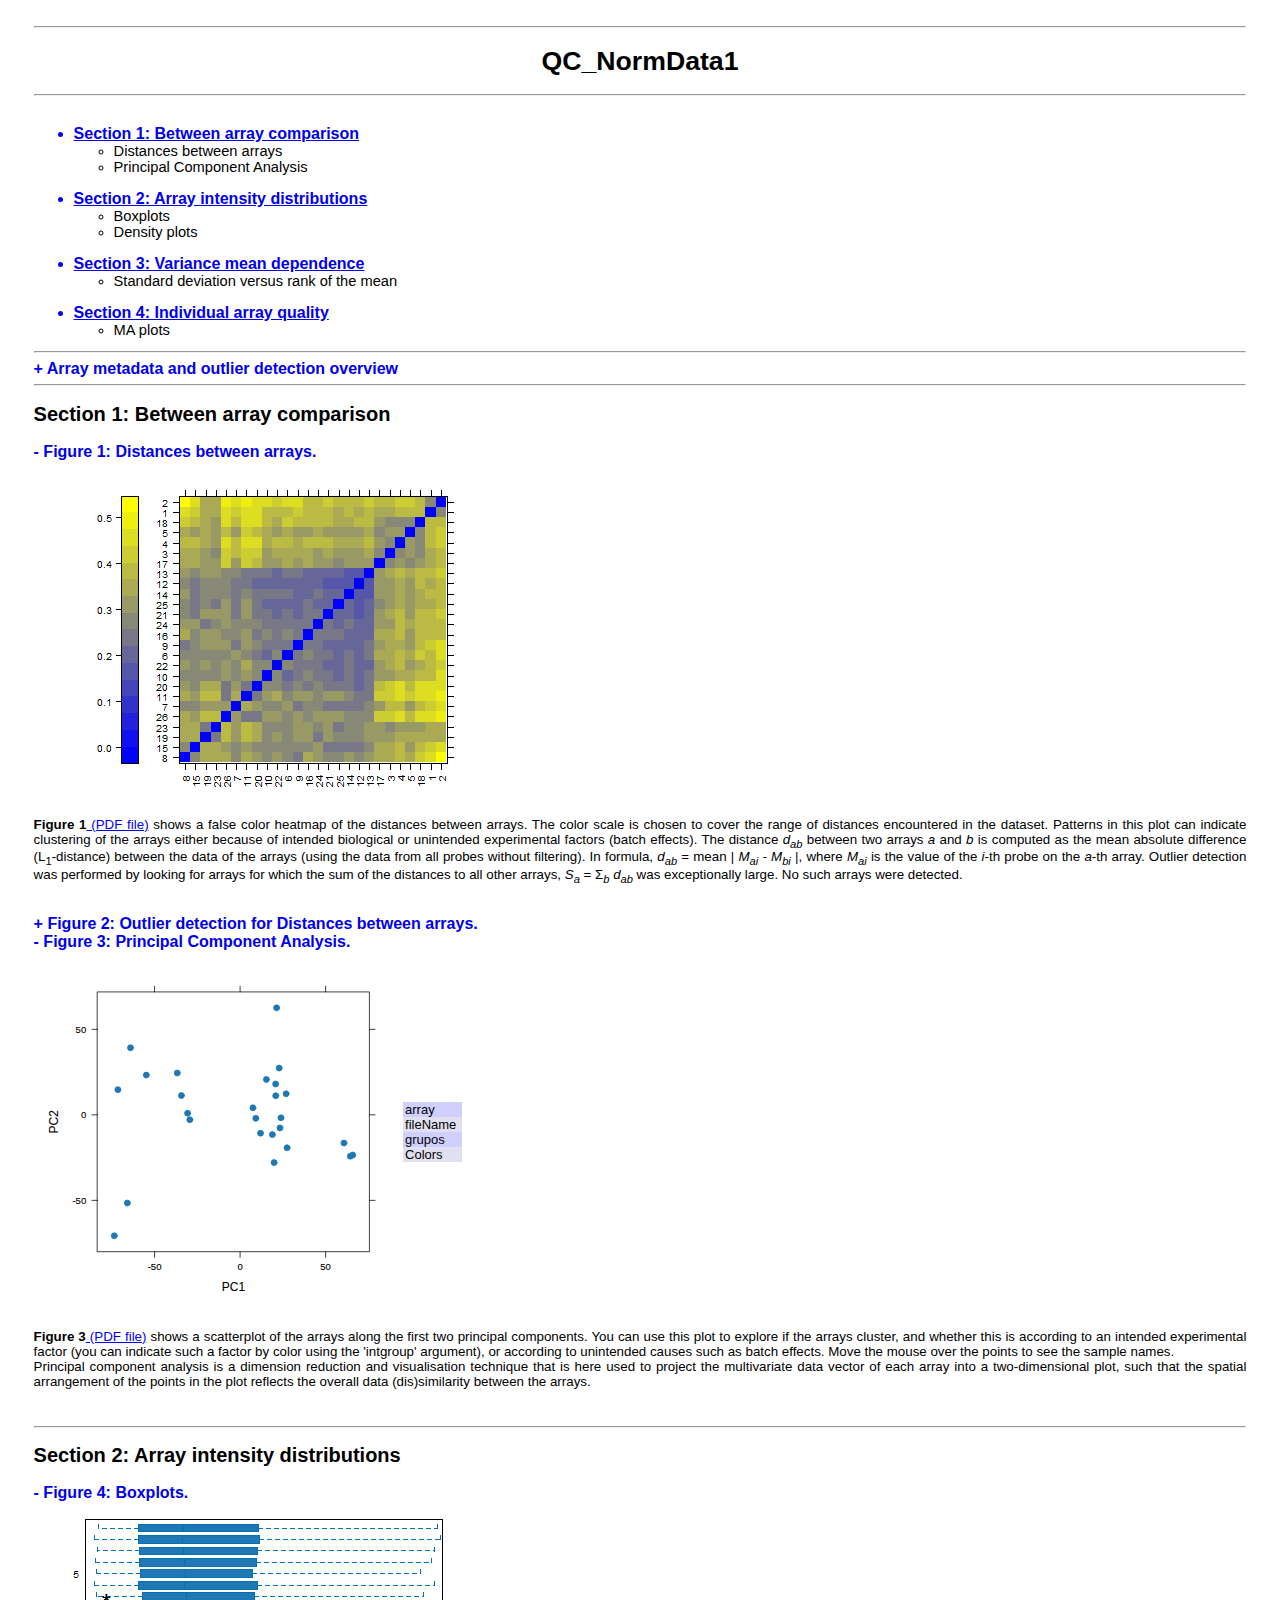
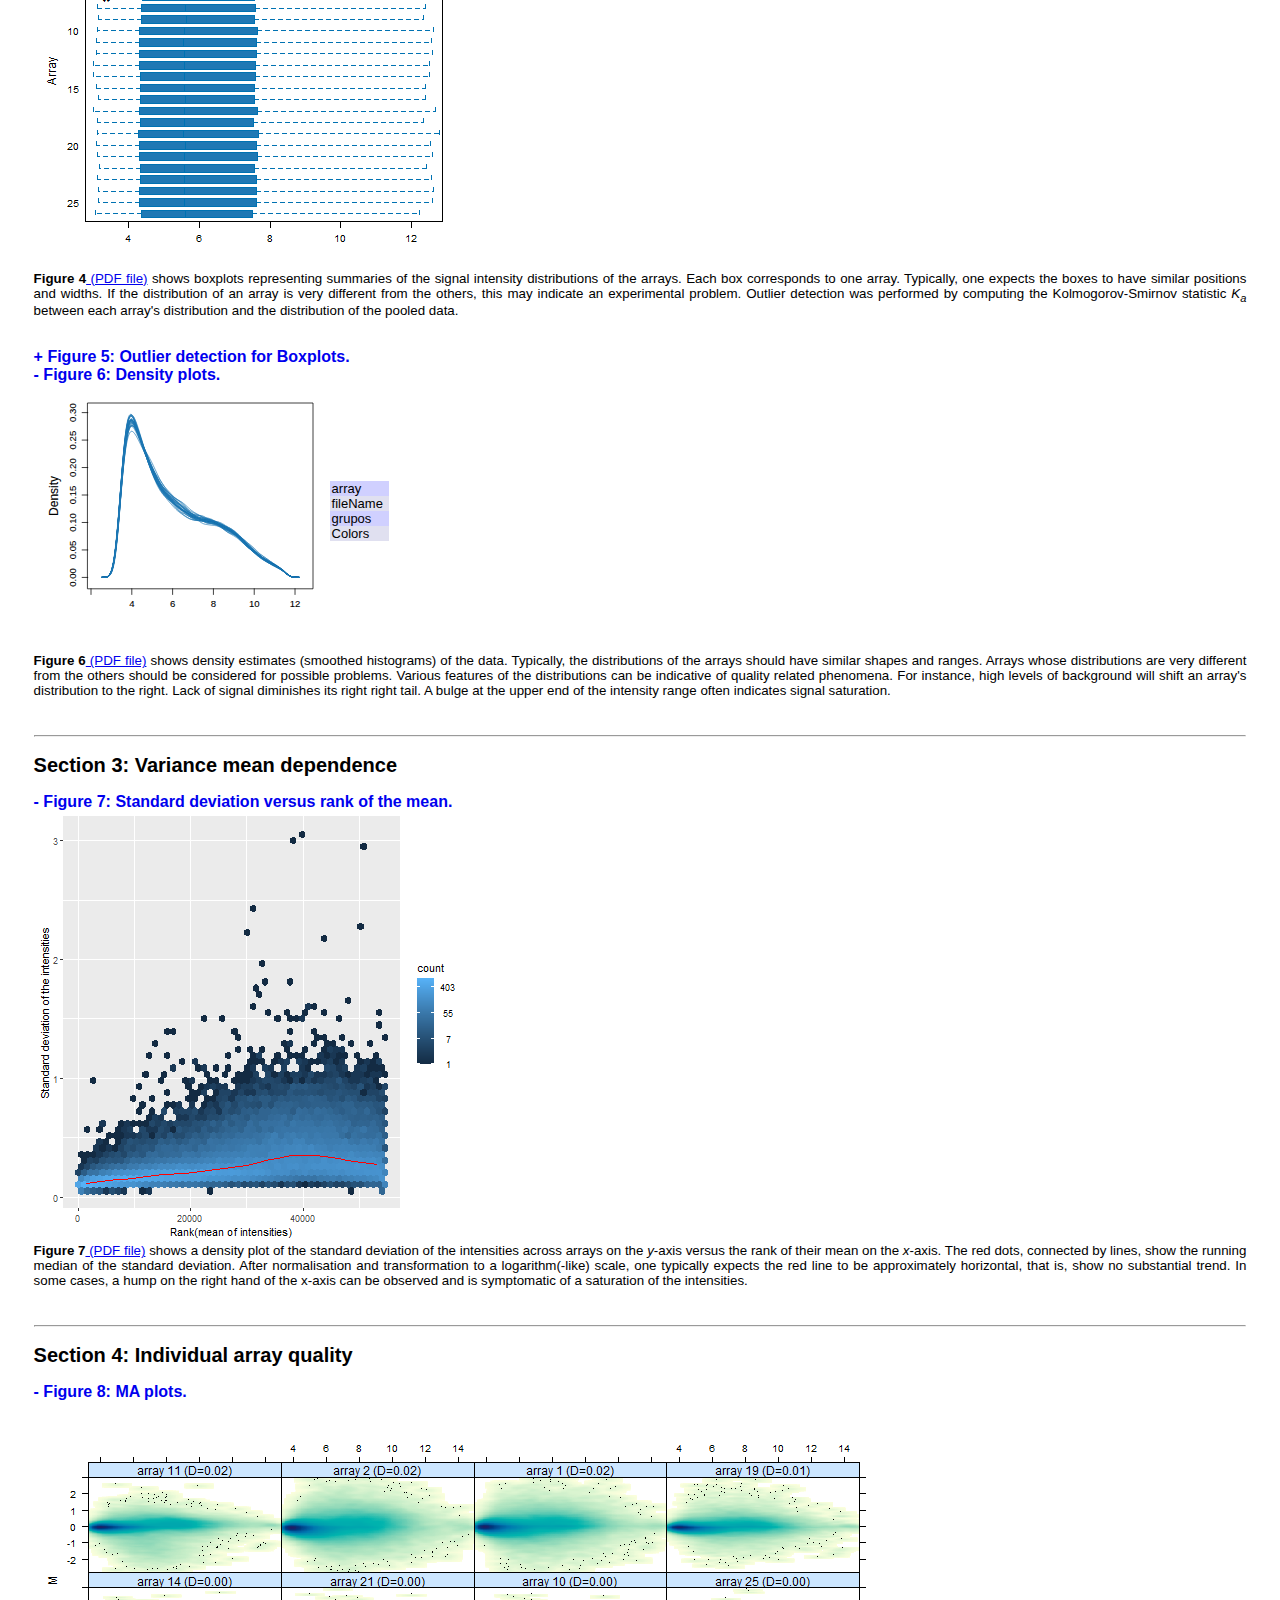
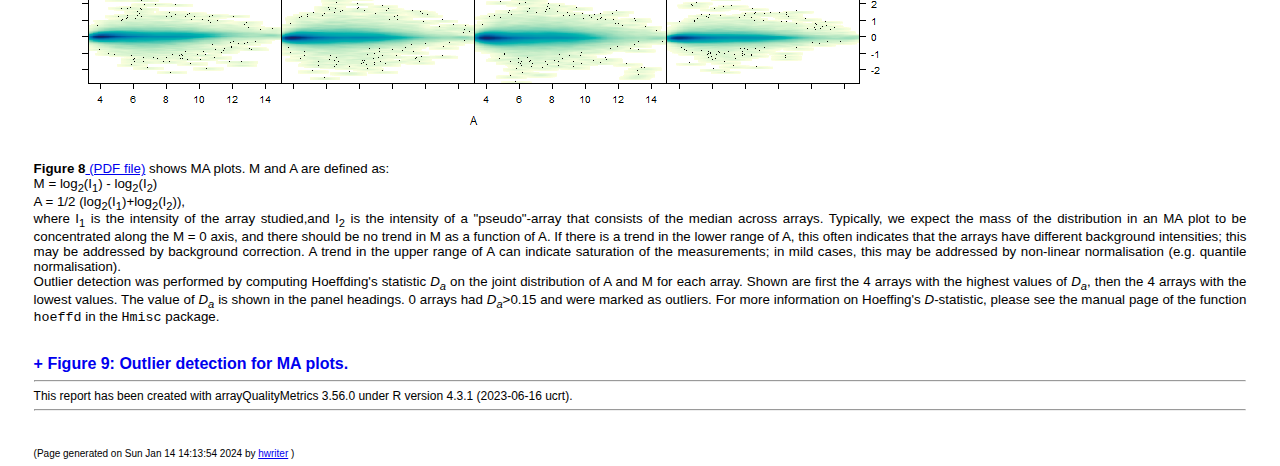
<file: QC_NormData1/index.html>
<!DOCTYPE html PUBLIC "-//W3C//DTD XHTML 1.0 Transitional//EN" "http://www.w3.org/TR/xhtml1/DTD/xhtml1-transitional.dtd">
<html xmlns='http://www.w3.org/1999/xhtml' xml:lang='en' lang='en'><head>
<meta http-equiv="Content-Type" content="text/html; charset=utf-8"></meta>
<title>QC_NormData1</title>

<script language="JavaScript" src="arrayQualityMetrics.js"></script>
<link rel="stylesheet" type="text/css" href="arrayQualityMetrics.css"></link>
</head>
<body onload="reportinit()"><hr><h1>QC_NormData1</h1><hr><UL><a href="#S1"><br><li class='tocsection'>Section 1: Between array comparison</li><UL></a><li class='tocmodule'>Distances between arrays</li><li class='tocmodule'>Principal Component Analysis</li></UL><a href="#S2"><br><li class='tocsection'>Section 2: Array intensity distributions</li><UL></a><li class='tocmodule'>Boxplots</li><li class='tocmodule'>Density plots</li></UL><a href="#S3"><br><li class='tocsection'>Section 3: Variance mean dependence</li><UL></a><li class='tocmodule'>Standard deviation versus rank of the mean</li></UL><a href="#S4"><br><li class='tocsection'>Section 4: Individual array quality</li><UL></a><li class='tocmodule'>MA plots</li></UL></UL><hr><a name="arraymetadata" id="arraymetadata-h" href="javascript: toggle('arraymetadata')" style="text-decoration:none;font-weight:bold;font-size:larger">+ Array metadata and outlier detection overview</a><br>

<div id="arraymetadata-b" style="display:none">
<table style="margin-left:auto;text-align:right;" border="1">
<tr>
<td style="font-weight:bold"> </td><td style="font-weight:bold">array</td><td style="font-weight:bold"><a href="#hm">*1</a></td><td style="font-weight:bold"><a href="#box">*2</a></td><td style="font-weight:bold"><a href="#ma">*3</a></td><td style="font-weight:bold">fileName</td><td style="font-weight:bold">grupos</td><td style="font-weight:bold">Colors</td></tr>
<tr>
<td bgcolor="#ffffff"><input type='checkbox' name='ReportObjectCheckBoxes' value='' onchange='checkboxEvent(1)'></td><td bgcolor="#ffffff">1</td><td bgcolor="#ffffff"></td><td bgcolor="#ffffff"></td><td bgcolor="#ffffff"></td><td bgcolor="#ffffff">GSM1134026.CEL</td><td bgcolor="#ffffff">Xm</td><td bgcolor="#ffffff">red</td></tr>
<tr>
<td bgcolor="#d0d0ff"><input type='checkbox' name='ReportObjectCheckBoxes' value='' onchange='checkboxEvent(2)'></td><td bgcolor="#e0e0f0">2</td><td bgcolor="#d0d0ff"></td><td bgcolor="#e0e0f0"></td><td bgcolor="#d0d0ff"></td><td bgcolor="#e0e0f0">GSM1134027.CEL</td><td bgcolor="#d0d0ff">Xm</td><td bgcolor="#e0e0f0">red</td></tr>
<tr>
<td bgcolor="#ffffff"><input type='checkbox' name='ReportObjectCheckBoxes' value='' onchange='checkboxEvent(3)'></td><td bgcolor="#ffffff">3</td><td bgcolor="#ffffff"></td><td bgcolor="#ffffff"></td><td bgcolor="#ffffff"></td><td bgcolor="#ffffff">GSM1134028.CEL</td><td bgcolor="#ffffff">Xm</td><td bgcolor="#ffffff">red</td></tr>
<tr>
<td bgcolor="#d0d0ff"><input type='checkbox' name='ReportObjectCheckBoxes' value='' onchange='checkboxEvent(4)'></td><td bgcolor="#e0e0f0">4</td><td bgcolor="#d0d0ff"></td><td bgcolor="#e0e0f0"></td><td bgcolor="#d0d0ff"></td><td bgcolor="#e0e0f0">GSM1134029.CEL</td><td bgcolor="#d0d0ff">Xm</td><td bgcolor="#e0e0f0">red</td></tr>
<tr>
<td bgcolor="#ffffff"><input type='checkbox' name='ReportObjectCheckBoxes' value='' onchange='checkboxEvent(5)'></td><td bgcolor="#ffffff">5</td><td bgcolor="#ffffff"></td><td bgcolor="#ffffff"></td><td bgcolor="#ffffff"></td><td bgcolor="#ffffff">GSM1134030.CEL</td><td bgcolor="#ffffff">Xm</td><td bgcolor="#ffffff">red</td></tr>
<tr>
<td bgcolor="#d0d0ff"><input type='checkbox' name='ReportObjectCheckBoxes' value='' onchange='checkboxEvent(6)'></td><td bgcolor="#e0e0f0">6</td><td bgcolor="#d0d0ff"></td><td bgcolor="#e0e0f0"></td><td bgcolor="#d0d0ff"></td><td bgcolor="#e0e0f0">GSM1134031.CEL</td><td bgcolor="#d0d0ff">Xm</td><td bgcolor="#e0e0f0">red</td></tr>
<tr>
<td bgcolor="#ffffff"><input type='checkbox' name='ReportObjectCheckBoxes' value='' onchange='checkboxEvent(7)'></td><td bgcolor="#ffffff">7</td><td bgcolor="#ffffff"></td><td bgcolor="#ffffff">x</td><td bgcolor="#ffffff"></td><td bgcolor="#ffffff">GSM1134032.CEL</td><td bgcolor="#ffffff">Xm</td><td bgcolor="#ffffff">red</td></tr>
<tr>
<td bgcolor="#d0d0ff"><input type='checkbox' name='ReportObjectCheckBoxes' value='' onchange='checkboxEvent(8)'></td><td bgcolor="#e0e0f0">8</td><td bgcolor="#d0d0ff"></td><td bgcolor="#e0e0f0"></td><td bgcolor="#d0d0ff"></td><td bgcolor="#e0e0f0">GSM1134033.CEL</td><td bgcolor="#d0d0ff">Xm</td><td bgcolor="#e0e0f0">red</td></tr>
<tr>
<td bgcolor="#ffffff"><input type='checkbox' name='ReportObjectCheckBoxes' value='' onchange='checkboxEvent(9)'></td><td bgcolor="#ffffff">9</td><td bgcolor="#ffffff"></td><td bgcolor="#ffffff"></td><td bgcolor="#ffffff"></td><td bgcolor="#ffffff">GSM1134034.CEL</td><td bgcolor="#ffffff">Xm</td><td bgcolor="#ffffff">red</td></tr>
<tr>
<td bgcolor="#d0d0ff"><input type='checkbox' name='ReportObjectCheckBoxes' value='' onchange='checkboxEvent(10)'></td><td bgcolor="#e0e0f0">10</td><td bgcolor="#d0d0ff"></td><td bgcolor="#e0e0f0"></td><td bgcolor="#d0d0ff"></td><td bgcolor="#e0e0f0">GSM1134035.CEL</td><td bgcolor="#d0d0ff">Xm</td><td bgcolor="#e0e0f0">red</td></tr>
<tr>
<td bgcolor="#ffffff"><input type='checkbox' name='ReportObjectCheckBoxes' value='' onchange='checkboxEvent(11)'></td><td bgcolor="#ffffff">11</td><td bgcolor="#ffffff"></td><td bgcolor="#ffffff"></td><td bgcolor="#ffffff"></td><td bgcolor="#ffffff">GSM1134036.CEL</td><td bgcolor="#ffffff">Xm</td><td bgcolor="#ffffff">red</td></tr>
<tr>
<td bgcolor="#d0d0ff"><input type='checkbox' name='ReportObjectCheckBoxes' value='' onchange='checkboxEvent(12)'></td><td bgcolor="#e0e0f0">12</td><td bgcolor="#d0d0ff"></td><td bgcolor="#e0e0f0"></td><td bgcolor="#d0d0ff"></td><td bgcolor="#e0e0f0">GSM1134037.CEL</td><td bgcolor="#d0d0ff">Xm</td><td bgcolor="#e0e0f0">red</td></tr>
<tr>
<td bgcolor="#ffffff"><input type='checkbox' name='ReportObjectCheckBoxes' value='' onchange='checkboxEvent(13)'></td><td bgcolor="#ffffff">13</td><td bgcolor="#ffffff"></td><td bgcolor="#ffffff"></td><td bgcolor="#ffffff"></td><td bgcolor="#ffffff">GSM1134038.CEL</td><td bgcolor="#ffffff">Xm</td><td bgcolor="#ffffff">red</td></tr>
<tr>
<td bgcolor="#d0d0ff"><input type='checkbox' name='ReportObjectCheckBoxes' value='' onchange='checkboxEvent(14)'></td><td bgcolor="#e0e0f0">14</td><td bgcolor="#d0d0ff"></td><td bgcolor="#e0e0f0"></td><td bgcolor="#d0d0ff"></td><td bgcolor="#e0e0f0">GSM1134039.CEL</td><td bgcolor="#d0d0ff">Xm</td><td bgcolor="#e0e0f0">red</td></tr>
<tr>
<td bgcolor="#ffffff"><input type='checkbox' name='ReportObjectCheckBoxes' value='' onchange='checkboxEvent(15)'></td><td bgcolor="#ffffff">15</td><td bgcolor="#ffffff"></td><td bgcolor="#ffffff"></td><td bgcolor="#ffffff"></td><td bgcolor="#ffffff">GSM1134040.CEL</td><td bgcolor="#ffffff">Xm</td><td bgcolor="#ffffff">red</td></tr>
<tr>
<td bgcolor="#d0d0ff"><input type='checkbox' name='ReportObjectCheckBoxes' value='' onchange='checkboxEvent(16)'></td><td bgcolor="#e0e0f0">16</td><td bgcolor="#d0d0ff"></td><td bgcolor="#e0e0f0"></td><td bgcolor="#d0d0ff"></td><td bgcolor="#e0e0f0">GSM1134041.CEL</td><td bgcolor="#d0d0ff">Xm</td><td bgcolor="#e0e0f0">red</td></tr>
<tr>
<td bgcolor="#ffffff"><input type='checkbox' name='ReportObjectCheckBoxes' value='' onchange='checkboxEvent(17)'></td><td bgcolor="#ffffff">17</td><td bgcolor="#ffffff"></td><td bgcolor="#ffffff"></td><td bgcolor="#ffffff"></td><td bgcolor="#ffffff">GSM1134042.CEL</td><td bgcolor="#ffffff">Xp</td><td bgcolor="#ffffff">blue</td></tr>
<tr>
<td bgcolor="#d0d0ff"><input type='checkbox' name='ReportObjectCheckBoxes' value='' onchange='checkboxEvent(18)'></td><td bgcolor="#e0e0f0">18</td><td bgcolor="#d0d0ff"></td><td bgcolor="#e0e0f0"></td><td bgcolor="#d0d0ff"></td><td bgcolor="#e0e0f0">GSM1134043.CEL</td><td bgcolor="#d0d0ff">Xp</td><td bgcolor="#e0e0f0">blue</td></tr>
<tr>
<td bgcolor="#ffffff"><input type='checkbox' name='ReportObjectCheckBoxes' value='' onchange='checkboxEvent(19)'></td><td bgcolor="#ffffff">19</td><td bgcolor="#ffffff"></td><td bgcolor="#ffffff"></td><td bgcolor="#ffffff"></td><td bgcolor="#ffffff">GSM1134044.CEL</td><td bgcolor="#ffffff">Xp</td><td bgcolor="#ffffff">blue</td></tr>
<tr>
<td bgcolor="#d0d0ff"><input type='checkbox' name='ReportObjectCheckBoxes' value='' onchange='checkboxEvent(20)'></td><td bgcolor="#e0e0f0">20</td><td bgcolor="#d0d0ff"></td><td bgcolor="#e0e0f0"></td><td bgcolor="#d0d0ff"></td><td bgcolor="#e0e0f0">GSM1134045.CEL</td><td bgcolor="#d0d0ff">Xp</td><td bgcolor="#e0e0f0">blue</td></tr>
<tr>
<td bgcolor="#ffffff"><input type='checkbox' name='ReportObjectCheckBoxes' value='' onchange='checkboxEvent(21)'></td><td bgcolor="#ffffff">21</td><td bgcolor="#ffffff"></td><td bgcolor="#ffffff"></td><td bgcolor="#ffffff"></td><td bgcolor="#ffffff">GSM1134046.CEL</td><td bgcolor="#ffffff">Xp</td><td bgcolor="#ffffff">blue</td></tr>
<tr>
<td bgcolor="#d0d0ff"><input type='checkbox' name='ReportObjectCheckBoxes' value='' onchange='checkboxEvent(22)'></td><td bgcolor="#e0e0f0">22</td><td bgcolor="#d0d0ff"></td><td bgcolor="#e0e0f0"></td><td bgcolor="#d0d0ff"></td><td bgcolor="#e0e0f0">GSM1134047.CEL</td><td bgcolor="#d0d0ff">Xp</td><td bgcolor="#e0e0f0">blue</td></tr>
<tr>
<td bgcolor="#ffffff"><input type='checkbox' name='ReportObjectCheckBoxes' value='' onchange='checkboxEvent(23)'></td><td bgcolor="#ffffff">23</td><td bgcolor="#ffffff"></td><td bgcolor="#ffffff"></td><td bgcolor="#ffffff"></td><td bgcolor="#ffffff">GSM1134048.CEL</td><td bgcolor="#ffffff">Xp</td><td bgcolor="#ffffff">blue</td></tr>
<tr>
<td bgcolor="#d0d0ff"><input type='checkbox' name='ReportObjectCheckBoxes' value='' onchange='checkboxEvent(24)'></td><td bgcolor="#e0e0f0">24</td><td bgcolor="#d0d0ff"></td><td bgcolor="#e0e0f0"></td><td bgcolor="#d0d0ff"></td><td bgcolor="#e0e0f0">GSM1134049.CEL</td><td bgcolor="#d0d0ff">Xp</td><td bgcolor="#e0e0f0">blue</td></tr>
<tr>
<td bgcolor="#ffffff"><input type='checkbox' name='ReportObjectCheckBoxes' value='' onchange='checkboxEvent(25)'></td><td bgcolor="#ffffff">25</td><td bgcolor="#ffffff"></td><td bgcolor="#ffffff"></td><td bgcolor="#ffffff"></td><td bgcolor="#ffffff">GSM1134050.CEL</td><td bgcolor="#ffffff">Xp</td><td bgcolor="#ffffff">blue</td></tr>
<tr>
<td bgcolor="#d0d0ff"><input type='checkbox' name='ReportObjectCheckBoxes' value='' onchange='checkboxEvent(26)'></td><td bgcolor="#e0e0f0">26</td><td bgcolor="#d0d0ff"></td><td bgcolor="#e0e0f0"></td><td bgcolor="#d0d0ff"></td><td bgcolor="#e0e0f0">GSM1134051.CEL</td><td bgcolor="#d0d0ff">Xp</td><td bgcolor="#e0e0f0">blue</td></tr>
</table>
<br>The columns named *1, *2, ... indicate the calls from the different outlier detection methods:<OL><LI> outlier detection by <a href="#hm">Distances between arrays</a></LI><LI> outlier detection by <a href="#box">Boxplots</a></LI><LI> outlier detection by <a href="#ma">MA plots</a></LI></OL>The outlier detection criteria are explained below in the respective sections. Arrays that were called outliers by at least one criterion are marked by checkbox selection in this table, and are indicated by highlighted lines or points in some of the plots below. By clicking the checkboxes in the table, or on the corresponding points/lines in the plots, you can modify the selection. To reset the selection, reload the HTML page in your browser.<br><br>At the scope covered by this software, outlier detection is a poorly defined question, and there is no 'right' or 'wrong' answer. These are hints which are intended to be followed up manually. If you want to automate outlier detection, you need to limit the scope to a particular platform and experimental design, and then choose and calibrate the metrics used.<br></div><hr><h2><a name= 'S1'>Section 1: Between array comparison</a></h2>

<a name="hm" id="hm-h" href="javascript: toggle('hm')" style="text-decoration:none;font-weight:bold;font-size:larger">- Figure 1: Distances between arrays.</a><br>

<div id="hm-b" style="display:block">
<img src="hm.png" border="0" alt="hm.png" id="Figls:hm"></img><br>
<b>Figure 1</b><a href="hm.pdf"> (PDF file)</a> shows a false color heatmap of the distances between arrays. The color scale is chosen to cover the range of distances encountered in the dataset. Patterns in this plot can indicate clustering of the arrays either because of intended biological or unintended experimental factors (batch effects). The distance <i>d<sub>ab</sub></i> between two arrays <i>a</i> and <i>b</i> is computed as the mean absolute difference (L<sub>1</sub>-distance) between the data of the arrays (using the data from all probes without filtering). In formula, <i>d<sub>ab</sub></i> = mean | <i>M<sub>ai</sub> - M<sub>bi</sub></i> |, where <i>M<sub>ai</sub></i> is the value of the <i>i</i>-th probe on the <i>a</i>-th array. Outlier detection was performed by looking for arrays for which the sum of the distances to all other arrays, <i>S<sub>a</sub></i> = &Sigma;<sub><i>b</i></sub> <i>d<sub>ab</sub></i> was exceptionally large. No such arrays were detected.<br><br><br>
</div>

<a name="out hm" id="out hm-h" href="javascript: toggle('out hm')" style="text-decoration:none;font-weight:bold;font-size:larger">+ Figure 2: Outlier detection for Distances between arrays.</a><br>

<div id="out hm-b" style="display:none">
<img src="out hm.png" border="0" alt="out hm.png" id="Figls:out hm"></img><br>
<b>Figure 2</b><a href="out hm.pdf"> (PDF file)</a> shows a bar chart of the sum of distances to other arrays <i>S<sub>a</sub></i>, the outlier detection criterion from the previous figure. The bars are shown in the original order of the arrays. Based on the distribution of the values across all arrays, a threshold of 10.5 was determined, which is indicated by the vertical line. None of the arrays exceeded the threshold and was considered an outlier.<br><br><br>
</div>

<a name="pca" id="pca-h" href="javascript: toggle('pca')" style="text-decoration:none;font-weight:bold;font-size:larger">- Figure 3: Principal Component Analysis.</a><br>

<div id="pca-b" style="display:block">
<table border="1">
<tr>
<td><?xml version="1.0" encoding="ISO8859-1"?>
<svg xmlns="http://www.w3.org/2000/svg" xmlns:xlink="http://www.w3.org/1999/xlink" width="361.43px" height="361.43px" viewBox="0 0 361.43 361.43" version="1.1" id="Fig:pca">
  <metadata xmlns:gridsvg="http://www.stat.auckland.ac.nz/~paul/R/gridSVG/">
    <gridsvg:generator name="gridSVG" version="1.7-5" time="2024-01-14 14:13:37.27858"/>
    <gridsvg:argument name="name" value="QC_NormData1/pca.svg"/>
    <gridsvg:argument name="exportCoords" value="none"/>
    <gridsvg:argument name="exportMappings" value="none"/>
    <gridsvg:argument name="exportJS" value="none"/>
    <gridsvg:argument name="res" value="72"/>
    <gridsvg:argument name="prefix" value="Fig:pca"/>
    <gridsvg:argument name="addClasses" value="FALSE"/>
    <gridsvg:argument name="indent" value="TRUE"/>
    <gridsvg:argument name="htmlWrapper" value="FALSE"/>
    <gridsvg:argument name="usePaths" value="none"/>
    <gridsvg:argument name="uniqueNames" value="TRUE"/>
    <gridsvg:separator name="id.sep" value="."/>
    <gridsvg:separator name="gPath.sep" value="::"/>
    <gridsvg:separator name="vpPath.sep" value="::"/>
  </metadata>
  <g transform="translate(0, 361.43) scale(1, -1)">
    <g id="Fig:pcagridSVG" fill="none" stroke="rgb(0,0,0)" stroke-dasharray="none" stroke-width="0.75" font-size="12" font-family="Helvetica, Arial, FreeSans, Liberation Sans, Nimbus Sans L, sans-serif" opacity="1" stroke-linecap="round" stroke-linejoin="round" stroke-miterlimit="10" stroke-opacity="1" fill-opacity="0" font-weight="normal" font-style="normal">
      <defs>
        <symbol id="Fig:pcagridSVG.pch19" viewBox="-5 -5 10 10" overflow="visible">
          <circle cx="0" cy="0" r="3.75"/>
        </symbol>
      </defs>
      <g id="Fig:pcaplot_01.background.1">
        <rect id="Fig:pcaplot_01.background.1.1" x="0" y="0" width="361.43" height="361.43" transform="" fill="none" stroke="none" stroke-opacity="0" fill-opacity="0"/>
      </g>
      <g id="Fig:pcaplot_01.toplevel.vp.1" font-size="12">
        <g id="Fig:pcaplot_01.xlab.vp.1">
          <g id="Fig:pcaplot_01.xlab.1">
            <g id="Fig:pcaplot_01.xlab.1.1" transform="translate(196.5, 27.22)" stroke-width="0.1">
              <g id="Fig:pcaplot_01.xlab.1.1.scale" transform="scale(1, -1)">
                <text x="0" y="0" id="Fig:pcaplot_01.xlab.1.1.text" text-anchor="middle" opacity="1" stroke="rgb(0,0,0)" fill="rgb(0,0,0)" stroke-opacity="1" fill-opacity="1" font-size="12" font-weight="normal" font-style="normal">
                  <tspan id="Fig:pcaplot_01.xlab.1.1.tspan.1" dy="4.31" x="0">PC1</tspan>
                </text>
              </g>
            </g>
          </g>
        </g>
        <g id="Fig:pcaplot_01.ylab.vp.1">
          <g id="Fig:pcaplot_01.ylab.1">
            <g id="Fig:pcaplot_01.ylab.1.1" transform="translate(16.31, 191.61)" stroke-width="0.1">
              <g id="Fig:pcaplot_01.ylab.1.1.scale" transform="scale(1, -1)">
                <text x="0" y="0" id="Fig:pcaplot_01.ylab.1.1.text" transform="rotate(-90)" text-anchor="middle" opacity="1" stroke="rgb(0,0,0)" fill="rgb(0,0,0)" stroke-opacity="1" fill-opacity="1" font-size="12" font-weight="normal" font-style="normal">
                  <tspan id="Fig:pcaplot_01.ylab.1.1.tspan.1" dy="4.31" x="0">PC2</tspan>
                </text>
              </g>
            </g>
          </g>
        </g>
        <g id="Fig:pcaplot_01.figure.vp.1"/>
        <defs>
          <clipPath id="Fig:pcaplot_01.panel.1.1.vp.1.clipPath">
            <rect x="60.58" y="61.71" width="271.83" height="259.8" fill="none" stroke="none"/>
          </clipPath>
        </defs>
        <g id="Fig:pcaplot_01.panel.1.1.vp.1" clip-path="url(#Fig:pcaplot_01.panel.1.1.vp.1.clipPath)"/>
        <g id="Fig:pcaplot_01.strip.1.1.off.vp.1">
          <g id="Fig:pcaplot_01.ticks.top.panel.1.1.1">
            <polyline id="Fig:pcaplot_01.ticks.top.panel.1.1.1.1" points="117.6,321.51 117.6,327.18" stroke="rgb(0,0,0)" opacity="1" stroke-dasharray="none" stroke-width="0.75" stroke-opacity="1" fill="none"/>
            <polyline id="Fig:pcaplot_01.ticks.top.panel.1.1.1.2" points="203.11,321.51 203.11,327.18" stroke="rgb(0,0,0)" opacity="1" stroke-dasharray="none" stroke-width="0.75" stroke-opacity="1" fill="none"/>
            <polyline id="Fig:pcaplot_01.ticks.top.panel.1.1.1.3" points="288.62,321.51 288.62,327.18" stroke="rgb(0,0,0)" opacity="1" stroke-dasharray="none" stroke-width="0.75" stroke-opacity="1" fill="none"/>
          </g>
        </g>
        <g id="Fig:pcaplot_01.strip.left.1.1.off.vp.1">
          <g id="Fig:pcaplot_01.ticks.left.panel.1.1.1">
            <polyline id="Fig:pcaplot_01.ticks.left.panel.1.1.1.1" points="60.58,113.08 54.91,113.08" stroke="rgb(0,0,0)" opacity="1" stroke-dasharray="none" stroke-width="0.75" stroke-opacity="1" fill="none"/>
            <polyline id="Fig:pcaplot_01.ticks.left.panel.1.1.1.2" points="60.58,198.59 54.91,198.59" stroke="rgb(0,0,0)" opacity="1" stroke-dasharray="none" stroke-width="0.75" stroke-opacity="1" fill="none"/>
            <polyline id="Fig:pcaplot_01.ticks.left.panel.1.1.1.3" points="60.58,284.1 54.91,284.1" stroke="rgb(0,0,0)" opacity="1" stroke-dasharray="none" stroke-width="0.75" stroke-opacity="1" fill="none"/>
          </g>
          <g id="Fig:pcaplot_01.ticklabels.left.panel.1.1.1">
            <g id="Fig:pcaplot_01.ticklabels.left.panel.1.1.1.1" transform="translate(49.25, 113.08)" stroke-width="0.1">
              <g id="Fig:pcaplot_01.ticklabels.left.panel.1.1.1.1.scale" transform="scale(1, -1)">
                <text x="0" y="0" id="Fig:pcaplot_01.ticklabels.left.panel.1.1.1.1.text" text-anchor="end" stroke="rgb(0,0,0)" opacity="1" fill="rgb(0,0,0)" stroke-opacity="1" fill-opacity="1" font-size="9.6" font-weight="normal" font-style="normal">
                  <tspan id="Fig:pcaplot_01.ticklabels.left.panel.1.1.1.1.tspan.1" dy="3.59" x="0">-50</tspan>
                </text>
              </g>
            </g>
            <g id="Fig:pcaplot_01.ticklabels.left.panel.1.1.1.2" transform="translate(49.25, 198.59)" stroke-width="0.1">
              <g id="Fig:pcaplot_01.ticklabels.left.panel.1.1.1.2.scale" transform="scale(1, -1)">
                <text x="0" y="0" id="Fig:pcaplot_01.ticklabels.left.panel.1.1.1.2.text" text-anchor="end" stroke="rgb(0,0,0)" opacity="1" fill="rgb(0,0,0)" stroke-opacity="1" fill-opacity="1" font-size="9.6" font-weight="normal" font-style="normal">
                  <tspan id="Fig:pcaplot_01.ticklabels.left.panel.1.1.1.2.tspan.1" dy="3.59" x="0">0</tspan>
                </text>
              </g>
            </g>
            <g id="Fig:pcaplot_01.ticklabels.left.panel.1.1.1.3" transform="translate(49.25, 284.1)" stroke-width="0.1">
              <g id="Fig:pcaplot_01.ticklabels.left.panel.1.1.1.3.scale" transform="scale(1, -1)">
                <text x="0" y="0" id="Fig:pcaplot_01.ticklabels.left.panel.1.1.1.3.text" text-anchor="end" stroke="rgb(0,0,0)" opacity="1" fill="rgb(0,0,0)" stroke-opacity="1" fill-opacity="1" font-size="9.6" font-weight="normal" font-style="normal">
                  <tspan id="Fig:pcaplot_01.ticklabels.left.panel.1.1.1.3.tspan.1" dy="3.59" x="0">50</tspan>
                </text>
              </g>
            </g>
          </g>
        </g>
        <g id="Fig:pcaplot_01.panel.1.1.off.vp.1">
          <g id="Fig:pcaplot_01.ticks.bottom.panel.1.1.1">
            <polyline id="Fig:pcaplot_01.ticks.bottom.panel.1.1.1.1" points="117.6,61.71 117.6,56.04" stroke="rgb(0,0,0)" opacity="1" stroke-dasharray="none" stroke-width="0.75" stroke-opacity="1" fill="none"/>
            <polyline id="Fig:pcaplot_01.ticks.bottom.panel.1.1.1.2" points="203.11,61.71 203.11,56.04" stroke="rgb(0,0,0)" opacity="1" stroke-dasharray="none" stroke-width="0.75" stroke-opacity="1" fill="none"/>
            <polyline id="Fig:pcaplot_01.ticks.bottom.panel.1.1.1.3" points="288.62,61.71 288.62,56.04" stroke="rgb(0,0,0)" opacity="1" stroke-dasharray="none" stroke-width="0.75" stroke-opacity="1" fill="none"/>
          </g>
          <g id="Fig:pcaplot_01.ticklabels.bottom.panel.1.1.1">
            <g id="Fig:pcaplot_01.ticklabels.bottom.panel.1.1.1.1" transform="translate(117.6, 50.37)" stroke-width="0.1">
              <g id="Fig:pcaplot_01.ticklabels.bottom.panel.1.1.1.1.scale" transform="scale(1, -1)">
                <text x="0" y="0" id="Fig:pcaplot_01.ticklabels.bottom.panel.1.1.1.1.text" text-anchor="middle" stroke="rgb(0,0,0)" opacity="1" fill="rgb(0,0,0)" stroke-opacity="1" fill-opacity="1" font-size="9.6" font-weight="normal" font-style="normal">
                  <tspan id="Fig:pcaplot_01.ticklabels.bottom.panel.1.1.1.1.tspan.1" dy="7.18" x="0">-50</tspan>
                </text>
              </g>
            </g>
            <g id="Fig:pcaplot_01.ticklabels.bottom.panel.1.1.1.2" transform="translate(203.11, 50.37)" stroke-width="0.1">
              <g id="Fig:pcaplot_01.ticklabels.bottom.panel.1.1.1.2.scale" transform="scale(1, -1)">
                <text x="0" y="0" id="Fig:pcaplot_01.ticklabels.bottom.panel.1.1.1.2.text" text-anchor="middle" stroke="rgb(0,0,0)" opacity="1" fill="rgb(0,0,0)" stroke-opacity="1" fill-opacity="1" font-size="9.6" font-weight="normal" font-style="normal">
                  <tspan id="Fig:pcaplot_01.ticklabels.bottom.panel.1.1.1.2.tspan.1" dy="7.18" x="0">0</tspan>
                </text>
              </g>
            </g>
            <g id="Fig:pcaplot_01.ticklabels.bottom.panel.1.1.1.3" transform="translate(288.62, 50.37)" stroke-width="0.1">
              <g id="Fig:pcaplot_01.ticklabels.bottom.panel.1.1.1.3.scale" transform="scale(1, -1)">
                <text x="0" y="0" id="Fig:pcaplot_01.ticklabels.bottom.panel.1.1.1.3.text" text-anchor="middle" stroke="rgb(0,0,0)" opacity="1" fill="rgb(0,0,0)" stroke-opacity="1" fill-opacity="1" font-size="9.6" font-weight="normal" font-style="normal">
                  <tspan id="Fig:pcaplot_01.ticklabels.bottom.panel.1.1.1.3.tspan.1" dy="7.18" x="0">50</tspan>
                </text>
              </g>
            </g>
          </g>
          <g id="Fig:pcaplot_01.ticks.right.panel.1.1.1">
            <polyline id="Fig:pcaplot_01.ticks.right.panel.1.1.1.1" points="332.42,113.08 338.09,113.08" stroke="rgb(0,0,0)" opacity="1" stroke-dasharray="none" stroke-width="0.75" stroke-opacity="1" fill="none"/>
            <polyline id="Fig:pcaplot_01.ticks.right.panel.1.1.1.2" points="332.42,198.59 338.09,198.59" stroke="rgb(0,0,0)" opacity="1" stroke-dasharray="none" stroke-width="0.75" stroke-opacity="1" fill="none"/>
            <polyline id="Fig:pcaplot_01.ticks.right.panel.1.1.1.3" points="332.42,284.1 338.09,284.1" stroke="rgb(0,0,0)" opacity="1" stroke-dasharray="none" stroke-width="0.75" stroke-opacity="1" fill="none"/>
          </g>
        </g>
        <defs>
          <clipPath id="Fig:pcaplot_01.panel.1.1.vp.2.clipPath">
            <rect x="60.58" y="61.71" width="271.83" height="259.8" fill="none" stroke="none"/>
          </clipPath>
        </defs>
        <g id="Fig:pcaplot_01.panel.1.1.vp.2" clip-path="url(#Fig:pcaplot_01.panel.1.1.vp.2.clipPath)">
          <g id="Fig:pcaplot_01.xyplot.points.panel.1.1.1">
            <use id="Fig:pcaplot_01.xyplot.points.panel.1.1.1.1" href="#Fig:pcagridSVG.pch19" x="90.36" y="110.36" width="8" height="8" transform=" translate(-4,-4)" stroke="rgb(31,120,180)" stroke-width="0.94" opacity="1" fill="rgb(31,120,180)" font-size="8" stroke-opacity="1" fill-opacity="1" font-weight="normal" font-style="normal"/>
            <use id="Fig:pcaplot_01.xyplot.points.panel.1.1.1.2" href="#Fig:pcagridSVG.pch19" x="77.28" y="77.67" width="8" height="8" transform=" translate(-4,-4)" stroke="rgb(31,120,180)" stroke-width="0.94" opacity="1" fill="rgb(31,120,180)" font-size="8" stroke-opacity="1" fill-opacity="1" font-weight="normal" font-style="normal"/>
            <use id="Fig:pcaplot_01.xyplot.points.panel.1.1.1.3" href="#Fig:pcagridSVG.pch19" x="109.27" y="238.33" width="8" height="8" transform=" translate(-4,-4)" stroke="rgb(31,120,180)" stroke-width="0.94" opacity="1" fill="rgb(31,120,180)" font-size="8" stroke-opacity="1" fill-opacity="1" font-weight="normal" font-style="normal"/>
            <use id="Fig:pcaplot_01.xyplot.points.panel.1.1.1.4" href="#Fig:pcagridSVG.pch19" x="93.49" y="265.65" width="8" height="8" transform=" translate(-4,-4)" stroke="rgb(31,120,180)" stroke-width="0.94" opacity="1" fill="rgb(31,120,180)" font-size="8" stroke-opacity="1" fill-opacity="1" font-weight="normal" font-style="normal"/>
            <use id="Fig:pcaplot_01.xyplot.points.panel.1.1.1.5" href="#Fig:pcagridSVG.pch19" x="140.28" y="240.42" width="8" height="8" transform=" translate(-4,-4)" stroke="rgb(31,120,180)" stroke-width="0.94" opacity="1" fill="rgb(31,120,180)" font-size="8" stroke-opacity="1" fill-opacity="1" font-weight="normal" font-style="normal"/>
            <use id="Fig:pcaplot_01.xyplot.points.panel.1.1.1.6" href="#Fig:pcagridSVG.pch19" x="249.11" y="219.65" width="8" height="8" transform=" translate(-4,-4)" stroke="rgb(31,120,180)" stroke-width="0.94" opacity="1" fill="rgb(31,120,180)" font-size="8" stroke-opacity="1" fill-opacity="1" font-weight="normal" font-style="normal"/>
            <use id="Fig:pcaplot_01.xyplot.points.panel.1.1.1.7" href="#Fig:pcagridSVG.pch19" x="238.73" y="217.7" width="8" height="8" transform=" translate(-4,-4)" stroke="rgb(31,120,180)" stroke-width="0.94" opacity="1" fill="rgb(31,120,180)" font-size="8" stroke-opacity="1" fill-opacity="1" font-weight="normal" font-style="normal"/>
            <use id="Fig:pcaplot_01.xyplot.points.panel.1.1.1.8" href="#Fig:pcagridSVG.pch19" x="239.62" y="305.56" width="8" height="8" transform=" translate(-4,-4)" stroke="rgb(31,120,180)" stroke-width="0.94" opacity="1" fill="rgb(31,120,180)" font-size="8" stroke-opacity="1" fill-opacity="1" font-weight="normal" font-style="normal"/>
            <use id="Fig:pcaplot_01.xyplot.points.panel.1.1.1.9" href="#Fig:pcagridSVG.pch19" x="238.62" y="229.42" width="8" height="8" transform=" translate(-4,-4)" stroke="rgb(31,120,180)" stroke-width="0.94" opacity="1" fill="rgb(31,120,180)" font-size="8" stroke-opacity="1" fill-opacity="1" font-weight="normal" font-style="normal"/>
            <use id="Fig:pcaplot_01.xyplot.points.panel.1.1.1.10" href="#Fig:pcagridSVG.pch19" x="229.38" y="233.98" width="8" height="8" transform=" translate(-4,-4)" stroke="rgb(31,120,180)" stroke-width="0.94" opacity="1" fill="rgb(31,120,180)" font-size="8" stroke-opacity="1" fill-opacity="1" font-weight="normal" font-style="normal"/>
            <use id="Fig:pcaplot_01.xyplot.points.panel.1.1.1.11" href="#Fig:pcagridSVG.pch19" x="315.73" y="158.41" width="8" height="8" transform=" translate(-4,-4)" stroke="rgb(31,120,180)" stroke-width="0.94" opacity="1" fill="rgb(31,120,180)" font-size="8" stroke-opacity="1" fill-opacity="1" font-weight="normal" font-style="normal"/>
            <use id="Fig:pcaplot_01.xyplot.points.panel.1.1.1.12" href="#Fig:pcagridSVG.pch19" x="242.96" y="185.55" width="8" height="8" transform=" translate(-4,-4)" stroke="rgb(31,120,180)" stroke-width="0.94" opacity="1" fill="rgb(31,120,180)" font-size="8" stroke-opacity="1" fill-opacity="1" font-weight="normal" font-style="normal"/>
            <use id="Fig:pcaplot_01.xyplot.points.panel.1.1.1.13" href="#Fig:pcagridSVG.pch19" x="250.09" y="165.64" width="8" height="8" transform=" translate(-4,-4)" stroke="rgb(31,120,180)" stroke-width="0.94" opacity="1" fill="rgb(31,120,180)" font-size="8" stroke-opacity="1" fill-opacity="1" font-weight="normal" font-style="normal"/>
            <use id="Fig:pcaplot_01.xyplot.points.panel.1.1.1.14" href="#Fig:pcagridSVG.pch19" x="235.39" y="178.83" width="8" height="8" transform=" translate(-4,-4)" stroke="rgb(31,120,180)" stroke-width="0.94" opacity="1" fill="rgb(31,120,180)" font-size="8" stroke-opacity="1" fill-opacity="1" font-weight="normal" font-style="normal"/>
            <use id="Fig:pcaplot_01.xyplot.points.panel.1.1.1.15" href="#Fig:pcagridSVG.pch19" x="242.17" y="245.32" width="8" height="8" transform=" translate(-4,-4)" stroke="rgb(31,120,180)" stroke-width="0.94" opacity="1" fill="rgb(31,120,180)" font-size="8" stroke-opacity="1" fill-opacity="1" font-weight="normal" font-style="normal"/>
            <use id="Fig:pcaplot_01.xyplot.points.panel.1.1.1.16" href="#Fig:pcagridSVG.pch19" x="237.12" y="150.85" width="8" height="8" transform=" translate(-4,-4)" stroke="rgb(31,120,180)" stroke-width="0.94" opacity="1" fill="rgb(31,120,180)" font-size="8" stroke-opacity="1" fill-opacity="1" font-weight="normal" font-style="normal"/>
            <use id="Fig:pcaplot_01.xyplot.points.panel.1.1.1.17" href="#Fig:pcagridSVG.pch19" x="144.43" y="217.87" width="8" height="8" transform=" translate(-4,-4)" stroke="rgb(31,120,180)" stroke-width="0.94" opacity="1" fill="rgb(31,120,180)" font-size="8" stroke-opacity="1" fill-opacity="1" font-weight="normal" font-style="normal"/>
            <use id="Fig:pcaplot_01.xyplot.points.panel.1.1.1.18" href="#Fig:pcagridSVG.pch19" x="80.91" y="223.8" width="8" height="8" transform=" translate(-4,-4)" stroke="rgb(31,120,180)" stroke-width="0.94" opacity="1" fill="rgb(31,120,180)" font-size="8" stroke-opacity="1" fill-opacity="1" font-weight="normal" font-style="normal"/>
            <use id="Fig:pcaplot_01.xyplot.points.panel.1.1.1.19" href="#Fig:pcagridSVG.pch19" x="152.83" y="193.75" width="8" height="8" transform=" translate(-4,-4)" stroke="rgb(31,120,180)" stroke-width="0.94" opacity="1" fill="rgb(31,120,180)" font-size="8" stroke-opacity="1" fill-opacity="1" font-weight="normal" font-style="normal"/>
            <use id="Fig:pcaplot_01.xyplot.points.panel.1.1.1.20" href="#Fig:pcagridSVG.pch19" x="306.98" y="170.4" width="8" height="8" transform=" translate(-4,-4)" stroke="rgb(31,120,180)" stroke-width="0.94" opacity="1" fill="rgb(31,120,180)" font-size="8" stroke-opacity="1" fill-opacity="1" font-weight="normal" font-style="normal"/>
            <use id="Fig:pcaplot_01.xyplot.points.panel.1.1.1.21" href="#Fig:pcagridSVG.pch19" x="243.98" y="195.63" width="8" height="8" transform=" translate(-4,-4)" stroke="rgb(31,120,180)" stroke-width="0.94" opacity="1" fill="rgb(31,120,180)" font-size="8" stroke-opacity="1" fill-opacity="1" font-weight="normal" font-style="normal"/>
            <use id="Fig:pcaplot_01.xyplot.points.panel.1.1.1.22" href="#Fig:pcagridSVG.pch19" x="218.83" y="195.07" width="8" height="8" transform=" translate(-4,-4)" stroke="rgb(31,120,180)" stroke-width="0.94" opacity="1" fill="rgb(31,120,180)" font-size="8" stroke-opacity="1" fill-opacity="1" font-weight="normal" font-style="normal"/>
            <use id="Fig:pcaplot_01.xyplot.points.panel.1.1.1.23" href="#Fig:pcagridSVG.pch19" x="150.58" y="200.28" width="8" height="8" transform=" translate(-4,-4)" stroke="rgb(31,120,180)" stroke-width="0.94" opacity="1" fill="rgb(31,120,180)" font-size="8" stroke-opacity="1" fill-opacity="1" font-weight="normal" font-style="normal"/>
            <use id="Fig:pcaplot_01.xyplot.points.panel.1.1.1.24" href="#Fig:pcagridSVG.pch19" x="223.51" y="180.25" width="8" height="8" transform=" translate(-4,-4)" stroke="rgb(31,120,180)" stroke-width="0.94" opacity="1" fill="rgb(31,120,180)" font-size="8" stroke-opacity="1" fill-opacity="1" font-weight="normal" font-style="normal"/>
            <use id="Fig:pcaplot_01.xyplot.points.panel.1.1.1.25" href="#Fig:pcagridSVG.pch19" x="215.96" y="205.66" width="8" height="8" transform=" translate(-4,-4)" stroke="rgb(31,120,180)" stroke-width="0.94" opacity="1" fill="rgb(31,120,180)" font-size="8" stroke-opacity="1" fill-opacity="1" font-weight="normal" font-style="normal"/>
            <use id="Fig:pcaplot_01.xyplot.points.panel.1.1.1.26" href="#Fig:pcagridSVG.pch19" x="313.31" y="157.21" width="8" height="8" transform=" translate(-4,-4)" stroke="rgb(31,120,180)" stroke-width="0.94" opacity="1" fill="rgb(31,120,180)" font-size="8" stroke-opacity="1" fill-opacity="1" font-weight="normal" font-style="normal"/>
          </g>
        </g>
        <g id="Fig:pcaplot_01.panel.1.1.off.vp.2">
          <g id="Fig:pcaplot_01.border.panel.1.1.1">
            <rect id="Fig:pcaplot_01.border.panel.1.1.1.1" x="60.58" y="61.71" width="271.83" height="259.8" transform="" stroke="rgb(0,0,0)" stroke-dasharray="none" stroke-width="0.75" opacity="1" fill="none" stroke-opacity="1" fill-opacity="0"/>
          </g>
        </g>
        <g id="Fig:pcaplot_01..1"/>
      </g>
    </g>
  </g>
</svg></td><td><table id='Tab:pca'><tr bgcolor='#d0d0ff'><td>array</td><td style='font-weight:bold'></td></tr>

<tr bgcolor='#e0e0f0'><td>fileName</td><td style='font-weight:bold'></td></tr>

<tr bgcolor='#d0d0ff'><td>grupos</td><td style='font-weight:bold'></td></tr>

<tr bgcolor='#e0e0f0'><td>Colors</td><td style='font-weight:bold'></td></tr>
</table></td></tr>
</table>
<br>
<b>Figure 3</b><a href="pca.pdf"> (PDF file)</a> shows a scatterplot of the arrays along the first two principal components. You can use this plot to explore if the arrays cluster, and whether this is according to an intended experimental factor (you can indicate such a factor by color using the 'intgroup' argument), or according to unintended causes such as batch effects. Move the mouse over the points to see the sample names.<BR>Principal component analysis is a dimension reduction and visualisation technique that is here used to project the multivariate data vector of each array into a two-dimensional plot, such that the spatial arrangement of the points in the plot reflects the overall data (dis)similarity between the arrays.<br><br><br>
</div><hr><h2><a name= 'S2'>Section 2: Array intensity distributions</a></h2>

<a name="box" id="box-h" href="javascript: toggle('box')" style="text-decoration:none;font-weight:bold;font-size:larger">- Figure 4: Boxplots.</a><br>

<div id="box-b" style="display:block">
<img src="box.png" border="0" alt="box.png" id="Figls:box"></img><br>
<b>Figure 4</b><a href="box.pdf"> (PDF file)</a> shows boxplots representing summaries of the signal intensity distributions of the arrays. Each box corresponds to one array. Typically, one expects the boxes to have similar positions and widths. If the distribution of an array is very different from the others, this may indicate an experimental problem. Outlier detection was performed by computing the Kolmogorov-Smirnov statistic <i>K<sub>a</sub></i> between each array's distribution and the distribution of the pooled data.<br><br><br>
</div>

<a name="out box" id="out box-h" href="javascript: toggle('out box')" style="text-decoration:none;font-weight:bold;font-size:larger">+ Figure 5: Outlier detection for Boxplots.</a><br>

<div id="out box-b" style="display:none">
<img src="out box.png" border="0" alt="out box.png" id="Figls:out box"></img><br>
<b>Figure 5</b><a href="out box.pdf"> (PDF file)</a> shows a bar chart of the Kolmogorov-Smirnov statistic <i>K<sub>a</sub></i>, the outlier detection criterion from the previous figure. The bars are shown in the original order of the arrays. Based on the distribution of the values across all arrays, a threshold of 0.0176 was determined, which is indicated by the vertical line. One array exceeded the threshold and was considered an outlier.<br><br><br>
</div>

<a name="dens" id="dens-h" href="javascript: toggle('dens')" style="text-decoration:none;font-weight:bold;font-size:larger">- Figure 6: Density plots.</a><br>

<div id="dens-b" style="display:block">
<table border="1">
<tr>
<td><?xml version="1.0" encoding="ISO8859-1"?>
<svg xmlns="http://www.w3.org/2000/svg" xmlns:xlink="http://www.w3.org/1999/xlink" width="288px" height="252px" viewBox="0 0 288 252" version="1.1" id="Fig:dens">
  <metadata xmlns:gridsvg="http://www.stat.auckland.ac.nz/~paul/R/gridSVG/">
    <gridsvg:generator name="gridSVG" version="1.7-5" time="2024-01-14 14:13:42.458879"/>
    <gridsvg:argument name="name" value="QC_NormData1/dens.svg"/>
    <gridsvg:argument name="exportCoords" value="none"/>
    <gridsvg:argument name="exportMappings" value="none"/>
    <gridsvg:argument name="exportJS" value="none"/>
    <gridsvg:argument name="res" value="72"/>
    <gridsvg:argument name="prefix" value="Fig:dens"/>
    <gridsvg:argument name="addClasses" value="FALSE"/>
    <gridsvg:argument name="indent" value="TRUE"/>
    <gridsvg:argument name="htmlWrapper" value="FALSE"/>
    <gridsvg:argument name="usePaths" value="none"/>
    <gridsvg:argument name="uniqueNames" value="TRUE"/>
    <gridsvg:separator name="id.sep" value="."/>
    <gridsvg:separator name="gPath.sep" value="::"/>
    <gridsvg:separator name="vpPath.sep" value="::"/>
  </metadata>
  <g transform="translate(0, 252) scale(1, -1)">
    <g id="Fig:densgridSVG" fill="none" stroke="rgb(0,0,0)" stroke-dasharray="none" stroke-width="0.75" font-size="12" font-family="Helvetica, Arial, FreeSans, Liberation Sans, Nimbus Sans L, sans-serif" opacity="1" stroke-linecap="round" stroke-linejoin="round" stroke-miterlimit="10" stroke-opacity="1" fill-opacity="0" font-weight="normal" font-style="normal">
      <g id="Fig:densplot_01.background.1">
        <rect id="Fig:densplot_01.background.1.1" x="0" y="0" width="288" height="252" transform="" fill="none" stroke="none" stroke-opacity="0" fill-opacity="0"/>
      </g>
      <g id="Fig:densplot_01.toplevel.vp.1" font-size="12">
        <g id="Fig:densplot_01.ylab.vp.1">
          <g id="Fig:densplot_01.ylab.1">
            <g id="Fig:densplot_01.ylab.1.1" transform="translate(16.31, 141.09)" stroke-width="0.1">
              <g id="Fig:densplot_01.ylab.1.1.scale" transform="scale(1, -1)">
                <text x="0" y="0" id="Fig:densplot_01.ylab.1.1.text" transform="rotate(-90)" text-anchor="middle" opacity="1" stroke="rgb(0,0,0)" fill="rgb(0,0,0)" stroke-opacity="1" fill-opacity="1" font-size="12" font-weight="normal" font-style="normal">
                  <tspan id="Fig:densplot_01.ylab.1.1.tspan.1" dy="4.31" x="0">Density</tspan>
                </text>
              </g>
            </g>
          </g>
        </g>
        <g id="Fig:densplot_01.figure.vp.1"/>
        <defs>
          <clipPath id="Fig:densplot_01.panel.1.1.vp.1.clipPath">
            <rect x="50.8" y="48.19" width="225.2" height="185.81" fill="none" stroke="none"/>
          </clipPath>
        </defs>
        <g id="Fig:densplot_01.panel.1.1.vp.1" clip-path="url(#Fig:densplot_01.panel.1.1.vp.1.clipPath)"/>
        <g id="Fig:densplot_01.strip.1.1.off.vp.1"/>
        <g id="Fig:densplot_01.strip.left.1.1.off.vp.1">
          <g id="Fig:densplot_01.ticks.left.panel.1.1.1">
            <polyline id="Fig:densplot_01.ticks.left.panel.1.1.1.1" points="50.8,59.59 45.13,59.59" stroke="rgb(0,0,0)" opacity="1" stroke-dasharray="none" stroke-width="0.75" stroke-opacity="1" fill="none"/>
            <polyline id="Fig:densplot_01.ticks.left.panel.1.1.1.2" points="50.8,87.06 45.13,87.06" stroke="rgb(0,0,0)" opacity="1" stroke-dasharray="none" stroke-width="0.75" stroke-opacity="1" fill="none"/>
            <polyline id="Fig:densplot_01.ticks.left.panel.1.1.1.3" points="50.8,114.52 45.13,114.52" stroke="rgb(0,0,0)" opacity="1" stroke-dasharray="none" stroke-width="0.75" stroke-opacity="1" fill="none"/>
            <polyline id="Fig:densplot_01.ticks.left.panel.1.1.1.4" points="50.8,141.99 45.13,141.99" stroke="rgb(0,0,0)" opacity="1" stroke-dasharray="none" stroke-width="0.75" stroke-opacity="1" fill="none"/>
            <polyline id="Fig:densplot_01.ticks.left.panel.1.1.1.5" points="50.8,169.46 45.13,169.46" stroke="rgb(0,0,0)" opacity="1" stroke-dasharray="none" stroke-width="0.75" stroke-opacity="1" fill="none"/>
            <polyline id="Fig:densplot_01.ticks.left.panel.1.1.1.6" points="50.8,196.92 45.13,196.92" stroke="rgb(0,0,0)" opacity="1" stroke-dasharray="none" stroke-width="0.75" stroke-opacity="1" fill="none"/>
            <polyline id="Fig:densplot_01.ticks.left.panel.1.1.1.7" points="50.8,224.39 45.13,224.39" stroke="rgb(0,0,0)" opacity="1" stroke-dasharray="none" stroke-width="0.75" stroke-opacity="1" fill="none"/>
          </g>
          <g id="Fig:densplot_01.ticklabels.left.panel.1.1.1">
            <g id="Fig:densplot_01.ticklabels.left.panel.1.1.1.1" transform="translate(39.47, 59.59)" stroke-width="0.1">
              <g id="Fig:densplot_01.ticklabels.left.panel.1.1.1.1.scale" transform="scale(1, -1)">
                <text x="0" y="0" id="Fig:densplot_01.ticklabels.left.panel.1.1.1.1.text" transform="rotate(-90)" text-anchor="middle" stroke="rgb(0,0,0)" opacity="1" fill="rgb(0,0,0)" stroke-opacity="1" fill-opacity="1" font-size="9.6" font-weight="normal" font-style="normal">
                  <tspan id="Fig:densplot_01.ticklabels.left.panel.1.1.1.1.tspan.1" dy="0" x="0">0.00</tspan>
                </text>
              </g>
            </g>
            <g id="Fig:densplot_01.ticklabels.left.panel.1.1.1.2" transform="translate(39.47, 87.06)" stroke-width="0.1">
              <g id="Fig:densplot_01.ticklabels.left.panel.1.1.1.2.scale" transform="scale(1, -1)">
                <text x="0" y="0" id="Fig:densplot_01.ticklabels.left.panel.1.1.1.2.text" transform="rotate(-90)" text-anchor="middle" stroke="rgb(0,0,0)" opacity="1" fill="rgb(0,0,0)" stroke-opacity="1" fill-opacity="1" font-size="9.6" font-weight="normal" font-style="normal">
                  <tspan id="Fig:densplot_01.ticklabels.left.panel.1.1.1.2.tspan.1" dy="0" x="0">0.05</tspan>
                </text>
              </g>
            </g>
            <g id="Fig:densplot_01.ticklabels.left.panel.1.1.1.3" transform="translate(39.47, 114.52)" stroke-width="0.1">
              <g id="Fig:densplot_01.ticklabels.left.panel.1.1.1.3.scale" transform="scale(1, -1)">
                <text x="0" y="0" id="Fig:densplot_01.ticklabels.left.panel.1.1.1.3.text" transform="rotate(-90)" text-anchor="middle" stroke="rgb(0,0,0)" opacity="1" fill="rgb(0,0,0)" stroke-opacity="1" fill-opacity="1" font-size="9.6" font-weight="normal" font-style="normal">
                  <tspan id="Fig:densplot_01.ticklabels.left.panel.1.1.1.3.tspan.1" dy="0" x="0">0.10</tspan>
                </text>
              </g>
            </g>
            <g id="Fig:densplot_01.ticklabels.left.panel.1.1.1.4" transform="translate(39.47, 141.99)" stroke-width="0.1">
              <g id="Fig:densplot_01.ticklabels.left.panel.1.1.1.4.scale" transform="scale(1, -1)">
                <text x="0" y="0" id="Fig:densplot_01.ticklabels.left.panel.1.1.1.4.text" transform="rotate(-90)" text-anchor="middle" stroke="rgb(0,0,0)" opacity="1" fill="rgb(0,0,0)" stroke-opacity="1" fill-opacity="1" font-size="9.6" font-weight="normal" font-style="normal">
                  <tspan id="Fig:densplot_01.ticklabels.left.panel.1.1.1.4.tspan.1" dy="0" x="0">0.15</tspan>
                </text>
              </g>
            </g>
            <g id="Fig:densplot_01.ticklabels.left.panel.1.1.1.5" transform="translate(39.47, 169.46)" stroke-width="0.1">
              <g id="Fig:densplot_01.ticklabels.left.panel.1.1.1.5.scale" transform="scale(1, -1)">
                <text x="0" y="0" id="Fig:densplot_01.ticklabels.left.panel.1.1.1.5.text" transform="rotate(-90)" text-anchor="middle" stroke="rgb(0,0,0)" opacity="1" fill="rgb(0,0,0)" stroke-opacity="1" fill-opacity="1" font-size="9.6" font-weight="normal" font-style="normal">
                  <tspan id="Fig:densplot_01.ticklabels.left.panel.1.1.1.5.tspan.1" dy="0" x="0">0.20</tspan>
                </text>
              </g>
            </g>
            <g id="Fig:densplot_01.ticklabels.left.panel.1.1.1.6" transform="translate(39.47, 196.92)" stroke-width="0.1">
              <g id="Fig:densplot_01.ticklabels.left.panel.1.1.1.6.scale" transform="scale(1, -1)">
                <text x="0" y="0" id="Fig:densplot_01.ticklabels.left.panel.1.1.1.6.text" transform="rotate(-90)" text-anchor="middle" stroke="rgb(0,0,0)" opacity="1" fill="rgb(0,0,0)" stroke-opacity="1" fill-opacity="1" font-size="9.6" font-weight="normal" font-style="normal">
                  <tspan id="Fig:densplot_01.ticklabels.left.panel.1.1.1.6.tspan.1" dy="0" x="0">0.25</tspan>
                </text>
              </g>
            </g>
            <g id="Fig:densplot_01.ticklabels.left.panel.1.1.1.7" transform="translate(39.47, 224.39)" stroke-width="0.1">
              <g id="Fig:densplot_01.ticklabels.left.panel.1.1.1.7.scale" transform="scale(1, -1)">
                <text x="0" y="0" id="Fig:densplot_01.ticklabels.left.panel.1.1.1.7.text" transform="rotate(-90)" text-anchor="middle" stroke="rgb(0,0,0)" opacity="1" fill="rgb(0,0,0)" stroke-opacity="1" fill-opacity="1" font-size="9.6" font-weight="normal" font-style="normal">
                  <tspan id="Fig:densplot_01.ticklabels.left.panel.1.1.1.7.tspan.1" dy="0" x="0">0.30</tspan>
                </text>
              </g>
            </g>
          </g>
        </g>
        <g id="Fig:densplot_01.panel.1.1.off.vp.1">
          <g id="Fig:densplot_01.ticks.bottom.panel.1.1.1">
            <polyline id="Fig:densplot_01.ticks.bottom.panel.1.1.1.1" points="54.01,48.19 54.01,42.52" stroke="rgb(0,0,0)" opacity="1" stroke-dasharray="none" stroke-width="0.75" stroke-opacity="1" fill="none"/>
            <polyline id="Fig:densplot_01.ticks.bottom.panel.1.1.1.2" points="94.81,48.19 94.81,42.52" stroke="rgb(0,0,0)" opacity="1" stroke-dasharray="none" stroke-width="0.75" stroke-opacity="1" fill="none"/>
            <polyline id="Fig:densplot_01.ticks.bottom.panel.1.1.1.3" points="135.62,48.19 135.62,42.52" stroke="rgb(0,0,0)" opacity="1" stroke-dasharray="none" stroke-width="0.75" stroke-opacity="1" fill="none"/>
            <polyline id="Fig:densplot_01.ticks.bottom.panel.1.1.1.4" points="176.42,48.19 176.42,42.52" stroke="rgb(0,0,0)" opacity="1" stroke-dasharray="none" stroke-width="0.75" stroke-opacity="1" fill="none"/>
            <polyline id="Fig:densplot_01.ticks.bottom.panel.1.1.1.5" points="217.23,48.19 217.23,42.52" stroke="rgb(0,0,0)" opacity="1" stroke-dasharray="none" stroke-width="0.75" stroke-opacity="1" fill="none"/>
            <polyline id="Fig:densplot_01.ticks.bottom.panel.1.1.1.6" points="258.03,48.19 258.03,42.52" stroke="rgb(0,0,0)" opacity="1" stroke-dasharray="none" stroke-width="0.75" stroke-opacity="1" fill="none"/>
          </g>
          <g id="Fig:densplot_01.ticklabels.bottom.panel.1.1.1">
            <g id="Fig:densplot_01.ticklabels.bottom.panel.1.1.1.1" transform="translate(94.81, 36.85)" stroke-width="0.1">
              <g id="Fig:densplot_01.ticklabels.bottom.panel.1.1.1.1.scale" transform="scale(1, -1)">
                <text x="0" y="0" id="Fig:densplot_01.ticklabels.bottom.panel.1.1.1.1.text" text-anchor="middle" stroke="rgb(0,0,0)" opacity="1" fill="rgb(0,0,0)" stroke-opacity="1" fill-opacity="1" font-size="9.6" font-weight="normal" font-style="normal">
                  <tspan id="Fig:densplot_01.ticklabels.bottom.panel.1.1.1.1.tspan.1" dy="7.18" x="0">4</tspan>
                </text>
              </g>
            </g>
            <g id="Fig:densplot_01.ticklabels.bottom.panel.1.1.1.2" transform="translate(135.62, 36.85)" stroke-width="0.1">
              <g id="Fig:densplot_01.ticklabels.bottom.panel.1.1.1.2.scale" transform="scale(1, -1)">
                <text x="0" y="0" id="Fig:densplot_01.ticklabels.bottom.panel.1.1.1.2.text" text-anchor="middle" stroke="rgb(0,0,0)" opacity="1" fill="rgb(0,0,0)" stroke-opacity="1" fill-opacity="1" font-size="9.6" font-weight="normal" font-style="normal">
                  <tspan id="Fig:densplot_01.ticklabels.bottom.panel.1.1.1.2.tspan.1" dy="7.18" x="0">6</tspan>
                </text>
              </g>
            </g>
            <g id="Fig:densplot_01.ticklabels.bottom.panel.1.1.1.3" transform="translate(176.42, 36.85)" stroke-width="0.1">
              <g id="Fig:densplot_01.ticklabels.bottom.panel.1.1.1.3.scale" transform="scale(1, -1)">
                <text x="0" y="0" id="Fig:densplot_01.ticklabels.bottom.panel.1.1.1.3.text" text-anchor="middle" stroke="rgb(0,0,0)" opacity="1" fill="rgb(0,0,0)" stroke-opacity="1" fill-opacity="1" font-size="9.6" font-weight="normal" font-style="normal">
                  <tspan id="Fig:densplot_01.ticklabels.bottom.panel.1.1.1.3.tspan.1" dy="7.18" x="0">8</tspan>
                </text>
              </g>
            </g>
            <g id="Fig:densplot_01.ticklabels.bottom.panel.1.1.1.4" transform="translate(217.23, 36.85)" stroke-width="0.1">
              <g id="Fig:densplot_01.ticklabels.bottom.panel.1.1.1.4.scale" transform="scale(1, -1)">
                <text x="0" y="0" id="Fig:densplot_01.ticklabels.bottom.panel.1.1.1.4.text" text-anchor="middle" stroke="rgb(0,0,0)" opacity="1" fill="rgb(0,0,0)" stroke-opacity="1" fill-opacity="1" font-size="9.6" font-weight="normal" font-style="normal">
                  <tspan id="Fig:densplot_01.ticklabels.bottom.panel.1.1.1.4.tspan.1" dy="7.18" x="0">10</tspan>
                </text>
              </g>
            </g>
            <g id="Fig:densplot_01.ticklabels.bottom.panel.1.1.1.5" transform="translate(258.03, 36.85)" stroke-width="0.1">
              <g id="Fig:densplot_01.ticklabels.bottom.panel.1.1.1.5.scale" transform="scale(1, -1)">
                <text x="0" y="0" id="Fig:densplot_01.ticklabels.bottom.panel.1.1.1.5.text" text-anchor="middle" stroke="rgb(0,0,0)" opacity="1" fill="rgb(0,0,0)" stroke-opacity="1" fill-opacity="1" font-size="9.6" font-weight="normal" font-style="normal">
                  <tspan id="Fig:densplot_01.ticklabels.bottom.panel.1.1.1.5.tspan.1" dy="7.18" x="0">12</tspan>
                </text>
              </g>
            </g>
          </g>
        </g>
        <defs>
          <clipPath id="Fig:densplot_01.panel.1.1.vp.2.clipPath">
            <rect x="50.8" y="48.19" width="225.2" height="185.81" fill="none" stroke="none"/>
          </clipPath>
        </defs>
        <g id="Fig:densplot_01.panel.1.1.vp.2" clip-path="url(#Fig:densplot_01.panel.1.1.vp.2.clipPath)">
          <g id="Fig:densplot_01.xyplot.lines.group.1.panel.1.1.1">
            <polyline id="Fig:densplot_01.xyplot.lines.group.1.panel.1.1.1.1" points="64.63,59.6 65.02,59.61 65.4,59.62 65.79,59.63 66.18,59.64 66.56,59.66 66.95,59.68 67.34,59.71 67.72,59.75 68.11,59.8 68.5,59.86 68.88,59.94 69.27,60.03 69.66,60.16 70.04,60.31 70.43,60.49 70.82,60.72 71.2,60.98 71.59,61.3 71.98,61.69 72.36,62.15 72.75,62.7 73.13,63.34 73.52,64.09 73.91,64.95 74.29,65.93 74.68,67.06 75.07,68.37 75.45,69.84 75.84,71.49 76.23,73.33 76.61,75.37 77,77.62 77.39,80.1 77.77,82.83 78.16,85.79 78.55,88.97 78.93,92.38 79.32,96.01 79.71,99.86 80.09,103.94 80.48,108.23 80.86,112.7 81.25,117.32 81.64,122.08 82.02,126.97 82.41,131.95 82.8,137.01 83.18,142.11 83.57,147.21 83.96,152.3 84.34,157.34 84.73,162.32 85.12,167.19 85.5,171.92 85.89,176.5 86.28,180.9 86.66,185.12 87.05,189.14 87.44,192.94 87.82,196.49 88.21,199.78 88.59,202.83 88.98,205.63 89.37,208.19 89.75,210.5 90.14,212.57 90.53,214.37 90.91,215.93 91.3,217.27 91.69,218.4 92.07,219.33 92.46,220.07 92.85,220.63 93.23,220.98 93.62,221.18 94.01,221.23 94.39,221.14 94.78,220.93 95.17,220.6 95.55,220.15 95.94,219.59 96.32,218.94 96.71,218.21 97.1,217.41 97.48,216.54 97.87,215.61 98.26,214.62 98.64,213.58 99.03,212.5 99.42,211.39 99.8,210.25 100.19,209.09 100.58,207.9 100.96,206.7 101.35,205.49 101.74,204.26 102.12,203.04 102.51,201.8 102.9,200.57 103.28,199.33 103.67,198.1 104.05,196.87 104.44,195.65 104.83,194.43 105.21,193.21 105.6,192 105.99,190.79 106.37,189.59 106.76,188.39 107.15,187.19 107.53,186 107.92,184.81 108.31,183.63 108.69,182.45 109.08,181.27 109.47,180.09 109.85,178.92 110.24,177.75 110.63,176.59 111.01,175.44 111.4,174.29 111.78,173.16 112.17,172.04 112.56,170.93 112.94,169.83 113.33,168.75 113.72,167.7 114.1,166.66 114.49,165.64 114.88,164.65 115.26,163.68 115.65,162.74 116.04,161.81 116.42,160.92 116.81,160.05 117.2,159.2 117.58,158.37 117.97,157.57 118.35,156.79 118.74,156.03 119.13,155.29 119.51,154.57 119.9,153.87 120.29,153.19 120.67,152.52 121.06,151.87 121.45,151.24 121.83,150.62 122.22,150.02 122.61,149.43 122.99,148.86 123.38,148.3 123.77,147.75 124.15,147.2 124.54,146.67 124.93,146.15 125.31,145.63 125.7,145.12 126.08,144.61 126.47,144.1 126.86,143.6 127.24,143.1 127.63,142.61 128.02,142.11 128.4,141.62 128.79,141.14 129.18,140.66 129.56,140.18 129.95,139.71 130.34,139.25 130.72,138.8 131.11,138.35 131.5,137.92 131.88,137.49 132.27,137.08 132.66,136.67 133.04,136.27 133.43,135.88 133.81,135.49 134.2,135.11 134.59,134.73 134.97,134.35 135.36,133.97 135.75,133.59 136.13,133.2 136.52,132.81 136.91,132.41 137.29,132.01 137.68,131.59 138.07,131.17 138.45,130.74 138.84,130.3 139.23,129.86 139.61,129.41 140,128.95 140.39,128.49 140.77,128.03 141.16,127.57 141.54,127.12 141.93,126.66 142.32,126.21 142.7,125.76 143.09,125.33 143.48,124.9 143.86,124.48 144.25,124.07 144.64,123.67 145.02,123.28 145.41,122.91 145.8,122.55 146.18,122.21 146.57,121.88 146.96,121.56 147.34,121.25 147.73,120.96 148.12,120.69 148.5,120.42 148.89,120.17 149.27,119.93 149.66,119.71 150.05,119.49 150.43,119.28 150.82,119.09 151.21,118.9 151.59,118.72 151.98,118.54 152.37,118.38 152.75,118.22 153.14,118.07 153.53,117.92 153.91,117.79 154.3,117.65 154.69,117.53 155.07,117.41 155.46,117.3 155.85,117.19 156.23,117.09 156.62,117 157,116.92 157.39,116.85 157.78,116.78 158.16,116.72 158.55,116.67 158.94,116.63 159.32,116.59 159.71,116.56 160.1,116.53 160.48,116.5 160.87,116.48 161.26,116.46 161.64,116.44 162.03,116.42 162.42,116.39 162.8,116.36 163.19,116.33 163.58,116.29 163.96,116.25 164.35,116.2 164.73,116.15 165.12,116.1 165.51,116.04 165.89,115.97 166.28,115.91 166.67,115.84 167.05,115.77 167.44,115.7 167.83,115.64 168.21,115.57 168.6,115.5 168.99,115.44 169.37,115.37 169.76,115.31 170.15,115.25 170.53,115.19 170.92,115.12 171.31,115.06 171.69,114.99 172.08,114.92 172.46,114.84 172.85,114.76 173.24,114.67 173.62,114.58 174.01,114.48 174.4,114.38 174.78,114.27 175.17,114.16 175.56,114.05 175.94,113.93 176.33,113.81 176.72,113.69 177.1,113.57 177.49,113.46 177.88,113.34 178.26,113.23 178.65,113.13 179.04,113.03 179.42,112.93 179.81,112.84 180.19,112.75 180.58,112.67 180.97,112.6 181.35,112.52 181.74,112.45 182.13,112.39 182.51,112.32 182.9,112.25 183.29,112.18 183.67,112.1 184.06,112.02 184.45,111.94 184.83,111.84 185.22,111.74 185.61,111.62 185.99,111.5 186.38,111.36 186.77,111.21 187.15,111.05 187.54,110.87 187.92,110.68 188.31,110.48 188.7,110.26 189.08,110.04 189.47,109.8 189.86,109.55 190.24,109.29 190.63,109.03 191.02,108.76 191.4,108.49 191.79,108.21 192.18,107.93 192.56,107.65 192.95,107.37 193.34,107.08 193.72,106.8 194.11,106.52 194.5,106.25 194.88,105.97 195.27,105.7 195.65,105.43 196.04,105.16 196.43,104.89 196.81,104.63 197.2,104.37 197.59,104.11 197.97,103.85 198.36,103.59 198.75,103.33 199.13,103.07 199.52,102.81 199.91,102.55 200.29,102.29 200.68,102.03 201.07,101.77 201.45,101.51 201.84,101.24 202.23,100.97 202.61,100.7 203,100.43 203.38,100.15 203.77,99.87 204.16,99.59 204.54,99.3 204.93,99.01 205.32,98.71 205.7,98.41 206.09,98.1 206.48,97.79 206.86,97.47 207.25,97.14 207.64,96.81 208.02,96.47 208.41,96.12 208.8,95.77 209.18,95.41 209.57,95.05 209.96,94.67 210.34,94.3 210.73,93.91 211.11,93.52 211.5,93.13 211.89,92.73 212.27,92.33 212.66,91.92 213.05,91.52 213.43,91.11 213.82,90.71 214.21,90.3 214.59,89.9 214.98,89.5 215.37,89.11 215.75,88.72 216.14,88.34 216.53,87.96 216.91,87.6 217.3,87.24 217.69,86.89 218.07,86.54 218.46,86.21 218.84,85.88 219.23,85.57 219.62,85.26 220,84.96 220.39,84.67 220.78,84.38 221.16,84.11 221.55,83.83 221.94,83.57 222.32,83.31 222.71,83.05 223.1,82.8 223.48,82.54 223.87,82.3 224.26,82.05 224.64,81.8 225.03,81.55 225.42,81.3 225.8,81.05 226.19,80.79 226.57,80.54 226.96,80.27 227.35,80.01 227.73,79.74 228.12,79.47 228.51,79.2 228.89,78.92 229.28,78.64 229.67,78.36 230.05,78.07 230.44,77.79 230.83,77.5 231.21,77.21 231.6,76.92 231.99,76.64 232.37,76.36 232.76,76.07 233.14,75.79 233.53,75.52 233.92,75.24 234.3,74.98 234.69,74.71 235.08,74.45 235.46,74.19 235.85,73.93 236.24,73.68 236.62,73.43 237.01,73.19 237.4,72.94 237.78,72.7 238.17,72.46 238.56,72.21 238.94,71.97 239.33,71.73 239.72,71.49 240.1,71.24 240.49,70.99 240.87,70.74 241.26,70.48 241.65,70.22 242.03,69.95 242.42,69.67 242.81,69.39 243.19,69.1 243.58,68.81 243.97,68.5 244.35,68.19 244.74,67.87 245.13,67.54 245.51,67.2 245.9,66.85 246.29,66.5 246.67,66.15 247.06,65.79 247.45,65.43 247.83,65.07 248.22,64.71 248.6,64.35 248.99,64 249.38,63.66 249.76,63.32 250.15,63 250.54,62.68 250.92,62.39 251.31,62.1 251.7,61.83 252.08,61.58 252.47,61.35 252.86,61.14 253.24,60.94 253.63,60.76 254.02,60.6 254.4,60.46 254.79,60.33 255.18,60.21 255.56,60.11 255.95,60.03 256.33,59.95 256.72,59.89 257.11,59.83 257.49,59.79 257.88,59.75 258.27,59.72 258.65,59.69 259.04,59.67 259.43,59.65 259.81,59.64 260.2,59.63 260.59,59.62 260.97,59.61 261.36,59.61 261.75,59.6 262.13,59.6" stroke-dasharray="none" stroke="rgb(31,120,180)" stroke-width="0.75" opacity="1" stroke-opacity="1" fill="none"/>
          </g>
          <g id="Fig:densplot_01.xyplot.lines.group.2.panel.1.1.1">
            <polyline id="Fig:densplot_01.xyplot.lines.group.2.panel.1.1.1.1" points="64.84,59.61 65.23,59.61 65.61,59.62 66,59.63 66.38,59.65 66.77,59.66 67.16,59.69 67.54,59.72 67.93,59.76 68.31,59.81 68.7,59.88 69.09,59.96 69.47,60.07 69.86,60.19 70.25,60.35 70.63,60.55 71.02,60.79 71.4,61.08 71.79,61.42 72.18,61.83 72.56,62.32 72.95,62.9 73.34,63.58 73.72,64.37 74.11,65.29 74.49,66.33 74.88,67.52 75.27,68.88 75.65,70.44 76.04,72.18 76.42,74.11 76.81,76.24 77.2,78.59 77.58,81.16 77.97,84 78.36,87.06 78.74,90.36 79.13,93.88 79.51,97.63 79.9,101.58 80.29,105.75 80.67,110.14 81.06,114.7 81.44,119.42 81.83,124.26 82.22,129.22 82.6,134.27 82.99,139.39 83.38,144.54 83.76,149.7 84.15,154.83 84.53,159.91 84.92,164.92 85.31,169.83 85.69,174.6 86.08,179.2 86.46,183.64 86.85,187.88 87.24,191.92 87.62,195.73 88.01,199.32 88.4,202.61 88.78,205.65 89.17,208.43 89.55,210.96 89.94,213.23 90.33,215.24 90.71,217 91.1,218.46 91.49,219.69 91.87,220.69 92.26,221.47 92.64,222.04 93.03,222.42 93.42,222.59 93.8,222.58 94.19,222.41 94.57,222.09 94.96,221.65 95.35,221.09 95.73,220.42 96.12,219.65 96.51,218.79 96.89,217.86 97.28,216.87 97.66,215.82 98.05,214.73 98.44,213.61 98.82,212.44 99.21,211.26 99.59,210.05 99.98,208.83 100.37,207.6 100.75,206.35 101.14,205.11 101.53,203.85 101.91,202.6 102.3,201.35 102.68,200.09 103.07,198.85 103.46,197.6 103.84,196.36 104.23,195.13 104.61,193.91 105,192.7 105.39,191.49 105.77,190.3 106.16,189.12 106.55,187.95 106.93,186.8 107.32,185.67 107.7,184.54 108.09,183.43 108.48,182.34 108.86,181.26 109.25,180.2 109.64,179.15 110.02,178.11 110.41,177.09 110.79,176.07 111.18,175.07 111.57,174.07 111.95,173.09 112.34,172.1 112.72,171.13 113.11,170.16 113.5,169.19 113.88,168.23 114.27,167.28 114.66,166.33 115.04,165.38 115.43,164.44 115.81,163.5 116.2,162.57 116.59,161.65 116.97,160.74 117.36,159.83 117.74,158.94 118.13,158.05 118.52,157.18 118.9,156.32 119.29,155.48 119.68,154.65 120.06,153.83 120.45,153.03 120.83,152.25 121.22,151.48 121.61,150.73 121.99,149.99 122.38,149.27 122.76,148.57 123.15,147.88 123.54,147.21 123.92,146.56 124.31,145.91 124.7,145.29 125.08,144.67 125.47,144.07 125.85,143.49 126.24,142.91 126.63,142.35 127.01,141.79 127.4,141.25 127.79,140.72 128.17,140.2 128.56,139.68 128.94,139.17 129.33,138.68 129.72,138.18 130.1,137.7 130.49,137.22 130.87,136.74 131.26,136.27 131.65,135.81 132.03,135.34 132.42,134.89 132.81,134.43 133.19,133.98 133.58,133.54 133.96,133.09 134.35,132.65 134.74,132.21 135.12,131.78 135.51,131.35 135.89,130.93 136.28,130.51 136.67,130.09 137.05,129.68 137.44,129.27 137.83,128.87 138.21,128.48 138.6,128.09 138.98,127.71 139.37,127.34 139.76,126.98 140.14,126.62 140.53,126.28 140.91,125.94 141.3,125.61 141.69,125.3 142.07,124.99 142.46,124.69 142.85,124.41 143.23,124.13 143.62,123.87 144,123.61 144.39,123.36 144.78,123.11 145.16,122.87 145.55,122.64 145.94,122.41 146.32,122.17 146.71,121.94 147.09,121.71 147.48,121.48 147.87,121.24 148.25,121 148.64,120.76 149.02,120.51 149.41,120.27 149.8,120.02 150.18,119.77 150.57,119.52 150.96,119.28 151.34,119.04 151.73,118.81 152.11,118.59 152.5,118.38 152.89,118.18 153.27,118 153.66,117.84 154.04,117.69 154.43,117.55 154.82,117.44 155.2,117.34 155.59,117.25 155.98,117.18 156.36,117.13 156.75,117.08 157.13,117.05 157.52,117.02 157.91,116.99 158.29,116.97 158.68,116.95 159.06,116.92 159.45,116.89 159.84,116.85 160.22,116.81 160.61,116.76 161,116.7 161.38,116.63 161.77,116.55 162.15,116.47 162.54,116.39 162.93,116.3 163.31,116.2 163.7,116.11 164.09,116.02 164.47,115.92 164.86,115.84 165.24,115.75 165.63,115.67 166.02,115.6 166.4,115.53 166.79,115.47 167.17,115.42 167.56,115.37 167.95,115.33 168.33,115.29 168.72,115.26 169.11,115.24 169.49,115.22 169.88,115.2 170.26,115.19 170.65,115.18 171.04,115.17 171.42,115.17 171.81,115.17 172.19,115.18 172.58,115.19 172.97,115.2 173.35,115.22 173.74,115.23 174.13,115.25 174.51,115.28 174.9,115.3 175.28,115.32 175.67,115.34 176.06,115.36 176.44,115.38 176.83,115.39 177.21,115.4 177.6,115.39 177.99,115.38 178.37,115.36 178.76,115.33 179.15,115.28 179.53,115.22 179.92,115.15 180.3,115.06 180.69,114.95 181.08,114.83 181.46,114.7 181.85,114.55 182.23,114.38 182.62,114.2 183.01,114.01 183.39,113.81 183.78,113.59 184.17,113.37 184.55,113.13 184.94,112.89 185.32,112.64 185.71,112.39 186.1,112.14 186.48,111.88 186.87,111.62 187.26,111.36 187.64,111.1 188.03,110.85 188.41,110.59 188.8,110.34 189.19,110.09 189.57,109.84 189.96,109.59 190.34,109.34 190.73,109.1 191.12,108.85 191.5,108.61 191.89,108.36 192.28,108.11 192.66,107.86 193.05,107.6 193.43,107.34 193.82,107.08 194.21,106.8 194.59,106.53 194.98,106.25 195.36,105.96 195.75,105.67 196.14,105.38 196.52,105.08 196.91,104.77 197.3,104.47 197.68,104.16 198.07,103.86 198.45,103.55 198.84,103.25 199.23,102.95 199.61,102.64 200,102.34 200.38,102.05 200.77,101.75 201.16,101.46 201.54,101.17 201.93,100.89 202.32,100.6 202.7,100.31 203.09,100.03 203.47,99.74 203.86,99.45 204.25,99.16 204.63,98.87 205.02,98.57 205.41,98.28 205.79,97.98 206.18,97.68 206.56,97.38 206.95,97.07 207.34,96.76 207.72,96.46 208.11,96.15 208.49,95.84 208.88,95.54 209.27,95.23 209.65,94.93 210.04,94.62 210.43,94.32 210.81,94.02 211.2,93.72 211.58,93.43 211.97,93.13 212.36,92.83 212.74,92.53 213.13,92.24 213.51,91.93 213.9,91.63 214.29,91.32 214.67,91.01 215.06,90.69 215.45,90.37 215.83,90.04 216.22,89.7 216.6,89.36 216.99,89.01 217.38,88.65 217.76,88.28 218.15,87.91 218.53,87.53 218.92,87.15 219.31,86.76 219.69,86.37 220.08,85.98 220.47,85.58 220.85,85.19 221.24,84.81 221.62,84.42 222.01,84.05 222.4,83.68 222.78,83.31 223.17,82.96 223.56,82.61 223.94,82.28 224.33,81.96 224.71,81.64 225.1,81.34 225.49,81.04 225.87,80.75 226.26,80.47 226.64,80.2 227.03,79.93 227.42,79.66 227.8,79.4 228.19,79.14 228.58,78.88 228.96,78.63 229.35,78.37 229.73,78.11 230.12,77.85 230.51,77.6 230.89,77.34 231.28,77.08 231.66,76.82 232.05,76.56 232.44,76.3 232.82,76.04 233.21,75.78 233.6,75.52 233.98,75.27 234.37,75.01 234.75,74.75 235.14,74.5 235.53,74.24 235.91,73.99 236.3,73.73 236.68,73.48 237.07,73.23 237.46,72.97 237.84,72.71 238.23,72.46 238.62,72.2 239,71.94 239.39,71.68 239.77,71.41 240.16,71.15 240.55,70.88 240.93,70.6 241.32,70.33 241.71,70.05 242.09,69.77 242.48,69.48 242.86,69.19 243.25,68.9 243.64,68.6 244.02,68.29 244.41,67.98 244.79,67.67 245.18,67.35 245.57,67.02 245.95,66.69 246.34,66.36 246.73,66.02 247.11,65.68 247.5,65.34 247.88,65 248.27,64.66 248.66,64.32 249.04,63.99 249.43,63.66 249.81,63.34 250.2,63.02 250.59,62.72 250.97,62.43 251.36,62.15 251.75,61.89 252.13,61.64 252.52,61.41 252.9,61.2 253.29,61 253.68,60.82 254.06,60.65 254.45,60.5 254.83,60.37 255.22,60.26 255.61,60.15 255.99,60.06 256.38,59.98 256.77,59.91 257.15,59.86 257.54,59.81 257.92,59.77 258.31,59.73 258.7,59.7 259.08,59.68 259.47,59.66 259.86,59.64 260.24,59.63 260.63,59.62 261.01,59.61 261.4,59.61 261.79,59.6 262.17,59.6" stroke-dasharray="none" stroke="rgb(31,120,180)" stroke-width="0.75" opacity="1" stroke-opacity="1" fill="none"/>
          </g>
          <g id="Fig:densplot_01.xyplot.lines.group.3.panel.1.1.1">
            <polyline id="Fig:densplot_01.xyplot.lines.group.3.panel.1.1.1.1" points="64.74,59.61 65.12,59.61 65.51,59.62 65.9,59.63 66.28,59.65 66.67,59.67 67.06,59.69 67.44,59.73 67.83,59.77 68.21,59.83 68.6,59.9 68.99,59.98 69.37,60.1 69.76,60.24 70.14,60.41 70.53,60.62 70.92,60.87 71.3,61.17 71.69,61.54 72.07,61.99 72.46,62.52 72.85,63.14 73.23,63.86 73.62,64.69 74,65.65 74.39,66.77 74.78,68.05 75.16,69.49 75.55,71.11 75.94,72.92 76.32,74.92 76.71,77.13 77.09,79.59 77.48,82.27 77.87,85.17 78.25,88.29 78.64,91.62 79.02,95.17 79.41,98.93 79.8,102.92 80.18,107.08 80.57,111.41 80.95,115.87 81.34,120.47 81.73,125.16 82.11,129.94 82.5,134.78 82.88,139.64 83.27,144.5 83.66,149.33 84.04,154.1 84.43,158.81 84.82,163.4 85.2,167.86 85.59,172.17 85.97,176.32 86.36,180.3 86.75,184.09 87.13,187.68 87.52,191.04 87.9,194.17 88.29,197.08 88.68,199.78 89.06,202.26 89.45,204.52 89.83,206.57 90.22,208.38 90.61,209.98 90.99,211.39 91.38,212.61 91.76,213.65 92.15,214.52 92.54,215.22 92.92,215.74 93.31,216.11 93.7,216.35 94.08,216.46 94.47,216.45 94.85,216.33 95.24,216.1 95.63,215.76 96.01,215.33 96.4,214.82 96.78,214.23 97.17,213.58 97.56,212.87 97.94,212.1 98.33,211.27 98.71,210.4 99.1,209.49 99.49,208.55 99.87,207.58 100.26,206.58 100.64,205.56 101.03,204.51 101.42,203.46 101.8,202.39 102.19,201.3 102.58,200.21 102.96,199.12 103.35,198.02 103.73,196.91 104.12,195.81 104.51,194.7 104.89,193.6 105.28,192.5 105.66,191.4 106.05,190.31 106.44,189.22 106.82,188.14 107.21,187.06 107.59,185.99 107.98,184.93 108.37,183.87 108.75,182.82 109.14,181.78 109.52,180.74 109.91,179.71 110.3,178.69 110.68,177.67 111.07,176.65 111.46,175.65 111.84,174.64 112.23,173.64 112.61,172.65 113,171.65 113.39,170.67 113.77,169.69 114.16,168.71 114.54,167.74 114.93,166.79 115.32,165.84 115.7,164.9 116.09,163.97 116.47,163.06 116.86,162.16 117.25,161.28 117.63,160.42 118.02,159.57 118.4,158.75 118.79,157.94 119.18,157.16 119.56,156.4 119.95,155.66 120.34,154.94 120.72,154.24 121.11,153.56 121.49,152.89 121.88,152.24 122.27,151.61 122.65,150.99 123.04,150.37 123.42,149.77 123.81,149.18 124.2,148.6 124.58,148.03 124.97,147.47 125.35,146.92 125.74,146.37 126.13,145.84 126.51,145.32 126.9,144.81 127.28,144.31 127.67,143.82 128.06,143.34 128.44,142.88 128.83,142.42 129.22,141.97 129.6,141.54 129.99,141.11 130.37,140.69 130.76,140.27 131.15,139.86 131.53,139.45 131.92,139.04 132.3,138.62 132.69,138.21 133.08,137.79 133.46,137.37 133.85,136.95 134.23,136.53 134.62,136.1 135.01,135.67 135.39,135.24 135.78,134.81 136.16,134.37 136.55,133.94 136.94,133.52 137.32,133.1 137.71,132.68 138.1,132.26 138.48,131.85 138.87,131.45 139.25,131.05 139.64,130.66 140.03,130.27 140.41,129.89 140.8,129.51 141.18,129.13 141.57,128.76 141.96,128.38 142.34,128.01 142.73,127.64 143.11,127.28 143.5,126.91 143.89,126.55 144.27,126.19 144.66,125.83 145.04,125.48 145.43,125.13 145.82,124.8 146.2,124.46 146.59,124.14 146.98,123.83 147.36,123.52 147.75,123.23 148.13,122.95 148.52,122.68 148.91,122.43 149.29,122.18 149.68,121.95 150.06,121.72 150.45,121.5 150.84,121.29 151.22,121.09 151.61,120.89 151.99,120.7 152.38,120.51 152.77,120.32 153.15,120.13 153.54,119.94 153.93,119.75 154.31,119.55 154.7,119.36 155.08,119.17 155.47,118.97 155.86,118.78 156.24,118.58 156.63,118.39 157.01,118.21 157.4,118.02 157.79,117.84 158.17,117.67 158.56,117.51 158.94,117.36 159.33,117.22 159.72,117.09 160.1,116.98 160.49,116.87 160.87,116.77 161.26,116.69 161.65,116.62 162.03,116.56 162.42,116.51 162.81,116.47 163.19,116.43 163.58,116.4 163.96,116.37 164.35,116.35 164.74,116.32 165.12,116.3 165.51,116.27 165.89,116.24 166.28,116.21 166.67,116.18 167.05,116.13 167.44,116.09 167.82,116.04 168.21,115.98 168.6,115.92 168.98,115.85 169.37,115.77 169.75,115.69 170.14,115.61 170.53,115.52 170.91,115.44 171.3,115.35 171.69,115.25 172.07,115.16 172.46,115.07 172.84,114.98 173.23,114.89 173.62,114.81 174,114.73 174.39,114.64 174.77,114.56 175.16,114.49 175.55,114.41 175.93,114.33 176.32,114.26 176.7,114.18 177.09,114.1 177.48,114.02 177.86,113.93 178.25,113.84 178.63,113.75 179.02,113.65 179.41,113.54 179.79,113.43 180.18,113.31 180.57,113.18 180.95,113.05 181.34,112.91 181.72,112.76 182.11,112.61 182.5,112.45 182.88,112.28 183.27,112.12 183.65,111.95 184.04,111.77 184.43,111.6 184.81,111.42 185.2,111.24 185.58,111.06 185.97,110.87 186.36,110.69 186.74,110.51 187.13,110.32 187.51,110.13 187.9,109.94 188.29,109.74 188.67,109.54 189.06,109.34 189.45,109.13 189.83,108.91 190.22,108.69 190.6,108.45 190.99,108.22 191.38,107.97 191.76,107.71 192.15,107.45 192.53,107.18 192.92,106.91 193.31,106.63 193.69,106.35 194.08,106.07 194.46,105.79 194.85,105.51 195.24,105.23 195.62,104.95 196.01,104.68 196.39,104.41 196.78,104.14 197.17,103.88 197.55,103.62 197.94,103.37 198.33,103.11 198.71,102.86 199.1,102.6 199.48,102.34 199.87,102.08 200.26,101.81 200.64,101.54 201.03,101.25 201.41,100.96 201.8,100.65 202.19,100.34 202.57,100.02 202.96,99.69 203.34,99.35 203.73,99 204.12,98.64 204.5,98.28 204.89,97.91 205.27,97.54 205.66,97.16 206.05,96.79 206.43,96.42 206.82,96.05 207.21,95.68 207.59,95.31 207.98,94.95 208.36,94.6 208.75,94.25 209.14,93.9 209.52,93.57 209.91,93.23 210.29,92.91 210.68,92.58 211.07,92.27 211.45,91.95 211.84,91.64 212.22,91.32 212.61,91 213,90.69 213.38,90.36 213.77,90.03 214.15,89.7 214.54,89.36 214.93,89.01 215.31,88.65 215.7,88.28 216.09,87.91 216.47,87.52 216.86,87.13 217.24,86.73 217.63,86.32 218.02,85.91 218.4,85.5 218.79,85.08 219.17,84.67 219.56,84.26 219.95,83.85 220.33,83.46 220.72,83.06 221.1,82.68 221.49,82.32 221.88,81.96 222.26,81.62 222.65,81.3 223.03,80.99 223.42,80.69 223.81,80.42 224.19,80.16 224.58,79.91 224.97,79.68 225.35,79.46 225.74,79.25 226.12,79.05 226.51,78.87 226.9,78.69 227.28,78.51 227.67,78.34 228.05,78.17 228.44,78 228.83,77.83 229.21,77.66 229.6,77.48 229.98,77.29 230.37,77.1 230.76,76.91 231.14,76.7 231.53,76.49 231.91,76.26 232.3,76.03 232.69,75.79 233.07,75.55 233.46,75.3 233.85,75.04 234.23,74.78 234.62,74.52 235,74.25 235.39,73.99 235.78,73.72 236.16,73.45 236.55,73.18 236.93,72.91 237.32,72.65 237.71,72.39 238.09,72.13 238.48,71.87 238.86,71.62 239.25,71.37 239.64,71.12 240.02,70.87 240.41,70.63 240.79,70.38 241.18,70.14 241.57,69.9 241.95,69.66 242.34,69.41 242.73,69.16 243.11,68.91 243.5,68.65 243.88,68.39 244.27,68.12 244.66,67.84 245.04,67.56 245.43,67.26 245.81,66.96 246.2,66.65 246.59,66.33 246.97,66.01 247.36,65.68 247.74,65.34 248.13,65 248.52,64.66 248.9,64.32 249.29,63.98 249.67,63.65 250.06,63.32 250.45,63 250.83,62.69 251.22,62.4 251.61,62.12 251.99,61.85 252.38,61.6 252.76,61.36 253.15,61.15 253.54,60.95 253.92,60.77 254.31,60.61 254.69,60.46 255.08,60.33 255.47,60.21 255.85,60.11 256.24,60.03 256.62,59.95 257.01,59.89 257.4,59.83 257.78,59.78 258.17,59.75 258.56,59.71 258.94,59.69 259.33,59.67 259.71,59.65 260.1,59.64 260.49,59.63 260.87,59.62 261.26,59.61 261.64,59.61 262.03,59.6" stroke-dasharray="none" stroke="rgb(31,120,180)" stroke-width="0.75" opacity="1" stroke-opacity="1" fill="none"/>
          </g>
          <g id="Fig:densplot_01.xyplot.lines.group.4.panel.1.1.1">
            <polyline id="Fig:densplot_01.xyplot.lines.group.4.panel.1.1.1.1" points="64.87,59.6 65.26,59.61 65.65,59.61 66.03,59.62 66.42,59.64 66.8,59.65 67.19,59.68 67.57,59.7 67.96,59.74 68.34,59.78 68.73,59.84 69.12,59.92 69.5,60.01 69.89,60.13 70.27,60.28 70.66,60.45 71.04,60.67 71.43,60.94 71.81,61.26 72.2,61.64 72.58,62.1 72.97,62.64 73.36,63.27 73.74,64.01 74.13,64.88 74.51,65.88 74.9,67.03 75.28,68.32 75.67,69.79 76.05,71.43 76.44,73.27 76.83,75.34 77.21,77.62 77.6,80.11 77.98,82.83 78.37,85.76 78.75,88.92 79.14,92.33 79.52,95.98 79.91,99.83 80.3,103.88 80.68,108.11 81.07,112.51 81.45,117.06 81.84,121.77 82.22,126.58 82.61,131.46 82.99,136.4 83.38,141.37 83.76,146.34 84.15,151.28 84.54,156.15 84.92,160.94 85.31,165.62 85.69,170.16 86.08,174.56 86.46,178.78 86.85,182.81 87.23,186.6 87.62,190.17 88.01,193.51 88.39,196.63 88.78,199.51 89.16,202.15 89.55,204.55 89.93,206.68 90.32,208.59 90.7,210.28 91.09,211.76 91.48,213.04 91.86,214.13 92.25,215.02 92.63,215.72 93.02,216.27 93.4,216.67 93.79,216.93 94.17,217.06 94.56,217.08 94.94,216.97 95.33,216.74 95.72,216.43 96.1,216.02 96.49,215.54 96.87,214.97 97.26,214.34 97.64,213.62 98.03,212.85 98.41,212.02 98.8,211.14 99.19,210.21 99.57,209.25 99.96,208.24 100.34,207.2 100.73,206.14 101.11,205.05 101.5,203.95 101.88,202.83 102.27,201.71 102.65,200.58 103.04,199.44 103.43,198.31 103.81,197.18 104.2,196.06 104.58,194.94 104.97,193.83 105.35,192.73 105.74,191.64 106.12,190.55 106.51,189.48 106.9,188.41 107.28,187.36 107.67,186.31 108.05,185.28 108.44,184.25 108.82,183.24 109.21,182.23 109.59,181.24 109.98,180.25 110.37,179.28 110.75,178.32 111.14,177.36 111.52,176.42 111.91,175.49 112.29,174.56 112.68,173.65 113.06,172.74 113.45,171.83 113.83,170.93 114.22,170.04 114.61,169.14 114.99,168.25 115.38,167.36 115.76,166.48 116.15,165.59 116.53,164.7 116.92,163.82 117.3,162.94 117.69,162.06 118.08,161.19 118.46,160.32 118.85,159.47 119.23,158.62 119.62,157.79 120,156.97 120.39,156.17 120.77,155.38 121.16,154.62 121.55,153.89 121.93,153.17 122.32,152.48 122.7,151.82 123.09,151.19 123.47,150.58 123.86,149.99 124.24,149.44 124.63,148.9 125.01,148.4 125.4,147.91 125.79,147.44 126.17,146.99 126.56,146.55 126.94,146.13 127.33,145.71 127.71,145.31 128.1,144.91 128.48,144.51 128.87,144.12 129.26,143.72 129.64,143.33 130.03,142.93 130.41,142.53 130.8,142.13 131.18,141.72 131.57,141.31 131.95,140.89 132.34,140.47 132.73,140.05 133.11,139.62 133.5,139.19 133.88,138.76 134.27,138.33 134.65,137.9 135.04,137.47 135.42,137.04 135.81,136.61 136.19,136.18 136.58,135.76 136.97,135.34 137.35,134.92 137.74,134.5 138.12,134.08 138.51,133.66 138.89,133.25 139.28,132.84 139.66,132.43 140.05,132.02 140.44,131.62 140.82,131.22 141.21,130.82 141.59,130.43 141.98,130.04 142.36,129.67 142.75,129.3 143.13,128.94 143.52,128.59 143.9,128.25 144.29,127.92 144.68,127.61 145.06,127.31 145.45,127.03 145.83,126.76 146.22,126.5 146.6,126.26 146.99,126.02 147.37,125.79 147.76,125.57 148.15,125.36 148.53,125.15 148.92,124.94 149.3,124.73 149.69,124.52 150.07,124.3 150.46,124.08 150.84,123.85 151.23,123.61 151.62,123.36 152,123.1 152.39,122.84 152.77,122.56 153.16,122.28 153.54,121.99 153.93,121.7 154.31,121.4 154.7,121.1 155.08,120.8 155.47,120.5 155.86,120.2 156.24,119.91 156.63,119.62 157.01,119.34 157.4,119.07 157.78,118.8 158.17,118.54 158.55,118.3 158.94,118.07 159.33,117.84 159.71,117.63 160.1,117.43 160.48,117.25 160.87,117.07 161.25,116.92 161.64,116.77 162.02,116.64 162.41,116.52 162.8,116.41 163.18,116.31 163.57,116.23 163.95,116.16 164.34,116.09 164.72,116.03 165.11,115.98 165.49,115.92 165.88,115.87 166.26,115.82 166.65,115.77 167.04,115.71 167.42,115.64 167.81,115.57 168.19,115.49 168.58,115.4 168.96,115.3 169.35,115.19 169.73,115.06 170.12,114.93 170.51,114.8 170.89,114.66 171.28,114.51 171.66,114.36 172.05,114.22 172.43,114.07 172.82,113.93 173.2,113.8 173.59,113.67 173.97,113.55 174.36,113.45 174.75,113.35 175.13,113.27 175.52,113.19 175.9,113.13 176.29,113.07 176.67,113.02 177.06,112.98 177.44,112.93 177.83,112.89 178.22,112.85 178.6,112.81 178.99,112.76 179.37,112.7 179.76,112.63 180.14,112.55 180.53,112.45 180.91,112.35 181.3,112.23 181.69,112.09 182.07,111.94 182.46,111.77 182.84,111.59 183.23,111.39 183.61,111.19 184,110.98 184.38,110.76 184.77,110.54 185.15,110.32 185.54,110.09 185.93,109.87 186.31,109.65 186.7,109.44 187.08,109.24 187.47,109.05 187.85,108.87 188.24,108.7 188.62,108.54 189.01,108.39 189.4,108.26 189.78,108.13 190.17,108.02 190.55,107.91 190.94,107.8 191.32,107.7 191.71,107.6 192.09,107.5 192.48,107.4 192.87,107.29 193.25,107.17 193.64,107.04 194.02,106.89 194.41,106.73 194.79,106.56 195.18,106.36 195.56,106.15 195.95,105.92 196.33,105.67 196.72,105.4 197.11,105.11 197.49,104.8 197.88,104.48 198.26,104.14 198.65,103.79 199.03,103.42 199.42,103.05 199.8,102.66 200.19,102.27 200.58,101.87 200.96,101.47 201.35,101.07 201.73,100.67 202.12,100.27 202.5,99.87 202.89,99.48 203.27,99.09 203.66,98.71 204.04,98.33 204.43,97.96 204.82,97.6 205.2,97.24 205.59,96.88 205.97,96.53 206.36,96.19 206.74,95.85 207.13,95.51 207.51,95.17 207.9,94.84 208.29,94.5 208.67,94.17 209.06,93.83 209.44,93.49 209.83,93.15 210.21,92.81 210.6,92.46 210.98,92.11 211.37,91.75 211.76,91.39 212.14,91.03 212.53,90.66 212.91,90.28 213.3,89.91 213.68,89.52 214.07,89.14 214.45,88.75 214.84,88.36 215.22,87.96 215.61,87.57 216,87.18 216.38,86.79 216.77,86.4 217.15,86.01 217.54,85.63 217.92,85.25 218.31,84.87 218.69,84.5 219.08,84.14 219.47,83.78 219.85,83.43 220.24,83.08 220.62,82.74 221.01,82.41 221.39,82.08 221.78,81.75 222.16,81.43 222.55,81.11 222.94,80.8 223.32,80.49 223.71,80.18 224.09,79.88 224.48,79.58 224.86,79.28 225.25,78.99 225.63,78.69 226.02,78.4 226.4,78.12 226.79,77.84 227.18,77.56 227.56,77.28 227.95,77.02 228.33,76.75 228.72,76.5 229.1,76.25 229.49,76.01 229.87,75.78 230.26,75.55 230.65,75.33 231.03,75.13 231.42,74.93 231.8,74.73 232.19,74.55 232.57,74.37 232.96,74.2 233.34,74.03 233.73,73.87 234.11,73.71 234.5,73.55 234.89,73.39 235.27,73.23 235.66,73.07 236.04,72.91 236.43,72.74 236.81,72.56 237.2,72.38 237.58,72.19 237.97,72 238.36,71.79 238.74,71.58 239.13,71.36 239.51,71.14 239.9,70.9 240.28,70.66 240.67,70.41 241.05,70.16 241.44,69.9 241.83,69.63 242.21,69.36 242.6,69.08 242.98,68.8 243.37,68.51 243.75,68.21 244.14,67.91 244.52,67.61 244.91,67.3 245.29,66.98 245.68,66.66 246.07,66.34 246.45,66.01 246.84,65.68 247.22,65.34 247.61,65.01 247.99,64.67 248.38,64.34 248.76,64.01 249.15,63.69 249.54,63.37 249.92,63.06 250.31,62.76 250.69,62.47 251.08,62.19 251.46,61.93 251.85,61.68 252.23,61.45 252.62,61.23 253.01,61.03 253.39,60.84 253.78,60.68 254.16,60.53 254.55,60.39 254.93,60.27 255.32,60.16 255.7,60.07 256.09,59.99 256.47,59.92 256.86,59.86 257.25,59.81 257.63,59.77 258.02,59.73 258.4,59.7 258.79,59.68 259.17,59.66 259.56,59.65 259.94,59.63 260.33,59.62 260.72,59.61 261.1,59.61 261.49,59.6 261.87,59.6" stroke-dasharray="none" stroke="rgb(31,120,180)" stroke-width="0.75" opacity="1" stroke-opacity="1" fill="none"/>
          </g>
          <g id="Fig:densplot_01.xyplot.lines.group.5.panel.1.1.1">
            <polyline id="Fig:densplot_01.xyplot.lines.group.5.panel.1.1.1.1" points="65.26,59.61 65.64,59.61 66.03,59.62 66.41,59.63 66.79,59.65 67.18,59.67 67.56,59.7 67.95,59.73 68.33,59.78 68.72,59.84 69.1,59.92 69.48,60.01 69.87,60.13 70.25,60.27 70.64,60.46 71.02,60.69 71.41,60.96 71.79,61.29 72.18,61.68 72.56,62.15 72.94,62.71 73.33,63.37 73.71,64.15 74.1,65.04 74.48,66.07 74.87,67.24 75.25,68.57 75.63,70.08 76.02,71.79 76.4,73.69 76.79,75.79 77.17,78.09 77.56,80.61 77.94,83.34 78.33,86.3 78.71,89.5 79.09,92.9 79.48,96.5 79.86,100.3 80.25,104.27 80.63,108.4 81.02,112.7 81.4,117.13 81.78,121.66 82.17,126.26 82.55,130.93 82.94,135.62 83.32,140.32 83.71,145 84.09,149.63 84.48,154.19 84.86,158.65 85.24,163 85.63,167.22 86.01,171.29 86.4,175.16 86.78,178.85 87.17,182.34 87.55,185.63 87.93,188.72 88.32,191.59 88.7,194.25 89.09,196.67 89.47,198.87 89.86,200.86 90.24,202.65 90.63,204.24 91.01,205.64 91.39,206.86 91.78,207.87 92.16,208.71 92.55,209.4 92.93,209.94 93.32,210.34 93.7,210.6 94.09,210.75 94.47,210.75 94.85,210.65 95.24,210.46 95.62,210.17 96.01,209.8 96.39,209.36 96.78,208.86 97.16,208.28 97.54,207.65 97.93,206.98 98.31,206.27 98.7,205.52 99.08,204.75 99.47,203.96 99.85,203.14 100.24,202.31 100.62,201.46 101,200.61 101.39,199.74 101.77,198.87 102.16,197.99 102.54,197.1 102.93,196.2 103.31,195.3 103.69,194.39 104.08,193.47 104.46,192.55 104.85,191.62 105.23,190.69 105.62,189.75 106,188.82 106.39,187.89 106.77,186.96 107.15,186.04 107.54,185.12 107.92,184.22 108.31,183.33 108.69,182.46 109.08,181.6 109.46,180.76 109.84,179.93 110.23,179.12 110.61,178.33 111,177.56 111.38,176.79 111.77,176.04 112.15,175.29 112.54,174.55 112.92,173.81 113.3,173.07 113.69,172.33 114.07,171.58 114.46,170.82 114.84,170.05 115.23,169.27 115.61,168.48 115.99,167.67 116.38,166.86 116.76,166.04 117.15,165.22 117.53,164.39 117.92,163.56 118.3,162.74 118.69,161.92 119.07,161.12 119.45,160.33 119.84,159.55 120.22,158.79 120.61,158.05 120.99,157.34 121.38,156.66 121.76,155.99 122.14,155.36 122.53,154.75 122.91,154.16 123.3,153.59 123.68,153.05 124.07,152.54 124.45,152.04 124.84,151.55 125.22,151.08 125.6,150.63 125.99,150.18 126.37,149.75 126.76,149.32 127.14,148.9 127.53,148.48 127.91,148.07 128.29,147.67 128.68,147.26 129.06,146.87 129.45,146.47 129.83,146.08 130.22,145.69 130.6,145.31 130.99,144.93 131.37,144.56 131.75,144.2 132.14,143.84 132.52,143.49 132.91,143.15 133.29,142.81 133.68,142.48 134.06,142.16 134.44,141.84 134.83,141.53 135.21,141.22 135.6,140.92 135.98,140.63 136.37,140.33 136.75,140.04 137.14,139.75 137.52,139.46 137.9,139.16 138.29,138.87 138.67,138.57 139.06,138.27 139.44,137.97 139.83,137.65 140.21,137.33 140.6,137.01 140.98,136.67 141.36,136.33 141.75,135.98 142.13,135.63 142.52,135.26 142.9,134.89 143.29,134.51 143.67,134.13 144.05,133.74 144.44,133.35 144.82,132.96 145.21,132.56 145.59,132.17 145.98,131.78 146.36,131.4 146.75,131.02 147.13,130.65 147.51,130.29 147.9,129.93 148.28,129.59 148.67,129.25 149.05,128.93 149.44,128.61 149.82,128.31 150.2,128.01 150.59,127.73 150.97,127.46 151.36,127.2 151.74,126.94 152.13,126.69 152.51,126.45 152.9,126.22 153.28,125.99 153.66,125.77 154.05,125.56 154.43,125.34 154.82,125.13 155.2,124.93 155.59,124.73 155.97,124.53 156.35,124.33 156.74,124.13 157.12,123.94 157.51,123.74 157.89,123.55 158.28,123.36 158.66,123.17 159.05,122.98 159.43,122.79 159.81,122.6 160.2,122.42 160.58,122.23 160.97,122.04 161.35,121.85 161.74,121.67 162.12,121.48 162.5,121.28 162.89,121.09 163.27,120.89 163.66,120.68 164.04,120.47 164.43,120.24 164.81,120.01 165.2,119.77 165.58,119.52 165.96,119.27 166.35,118.99 166.73,118.71 167.12,118.43 167.5,118.13 167.89,117.84 168.27,117.54 168.65,117.24 169.04,116.94 169.42,116.66 169.81,116.38 170.19,116.11 170.58,115.86 170.96,115.63 171.35,115.41 171.73,115.22 172.11,115.04 172.5,114.89 172.88,114.75 173.27,114.63 173.65,114.53 174.04,114.45 174.42,114.37 174.8,114.3 175.19,114.24 175.57,114.18 175.96,114.12 176.34,114.05 176.73,113.98 177.11,113.89 177.5,113.8 177.88,113.69 178.26,113.56 178.65,113.42 179.03,113.27 179.42,113.09 179.8,112.9 180.19,112.7 180.57,112.48 180.95,112.25 181.34,112 181.72,111.75 182.11,111.48 182.49,111.21 182.88,110.93 183.26,110.64 183.65,110.35 184.03,110.05 184.41,109.75 184.8,109.44 185.18,109.14 185.57,108.83 185.95,108.52 186.34,108.21 186.72,107.89 187.1,107.58 187.49,107.27 187.87,106.96 188.26,106.65 188.64,106.35 189.03,106.04 189.41,105.75 189.8,105.46 190.18,105.17 190.56,104.9 190.95,104.63 191.33,104.37 191.72,104.12 192.1,103.87 192.49,103.63 192.87,103.4 193.26,103.18 193.64,102.96 194.02,102.74 194.41,102.53 194.79,102.32 195.18,102.11 195.56,101.89 195.95,101.68 196.33,101.46 196.71,101.24 197.1,101.01 197.48,100.77 197.87,100.53 198.25,100.29 198.64,100.03 199.02,99.77 199.41,99.5 199.79,99.22 200.17,98.93 200.56,98.64 200.94,98.34 201.33,98.04 201.71,97.72 202.1,97.41 202.48,97.08 202.86,96.75 203.25,96.42 203.63,96.08 204.02,95.73 204.4,95.39 204.79,95.04 205.17,94.69 205.56,94.33 205.94,93.98 206.32,93.63 206.71,93.28 207.09,92.93 207.48,92.58 207.86,92.24 208.25,91.9 208.63,91.57 209.01,91.25 209.4,90.93 209.78,90.61 210.17,90.31 210.55,90.01 210.94,89.71 211.32,89.42 211.71,89.14 212.09,88.86 212.47,88.58 212.86,88.3 213.24,88.02 213.63,87.74 214.01,87.47 214.4,87.18 214.78,86.89 215.16,86.6 215.55,86.3 215.93,86 216.32,85.69 216.7,85.37 217.09,85.04 217.47,84.71 217.86,84.37 218.24,84.03 218.62,83.68 219.01,83.33 219.39,82.97 219.78,82.62 220.16,82.26 220.55,81.9 220.93,81.55 221.31,81.2 221.7,80.85 222.08,80.51 222.47,80.18 222.85,79.85 223.24,79.53 223.62,79.21 224.01,78.9 224.39,78.61 224.77,78.31 225.16,78.03 225.54,77.75 225.93,77.49 226.31,77.22 226.7,76.97 227.08,76.72 227.46,76.48 227.85,76.24 228.23,76 228.62,75.78 229,75.55 229.39,75.33 229.77,75.11 230.16,74.9 230.54,74.69 230.92,74.49 231.31,74.28 231.69,74.08 232.08,73.88 232.46,73.69 232.85,73.5 233.23,73.31 233.61,73.12 234,72.93 234.38,72.75 234.77,72.57 235.15,72.38 235.54,72.2 235.92,72.02 236.31,71.83 236.69,71.65 237.07,71.46 237.46,71.27 237.84,71.08 238.23,70.89 238.61,70.69 239,70.5 239.38,70.29 239.77,70.09 240.15,69.88 240.53,69.67 240.92,69.45 241.3,69.23 241.69,69.01 242.07,68.78 242.46,68.54 242.84,68.3 243.22,68.06 243.61,67.8 243.99,67.54 244.38,67.28 244.76,67 245.15,66.72 245.53,66.43 245.92,66.13 246.3,65.83 246.68,65.52 247.07,65.2 247.45,64.89 247.84,64.57 248.22,64.25 248.61,63.93 248.99,63.61 249.37,63.3 249.76,63 250.14,62.7 250.53,62.42 250.91,62.14 251.3,61.88 251.68,61.64 252.07,61.41 252.45,61.19 252.83,61 253.22,60.81 253.6,60.65 253.99,60.5 254.37,60.36 254.76,60.25 255.14,60.14 255.52,60.05 255.91,59.97 256.29,59.91 256.68,59.85 257.06,59.8 257.45,59.76 257.83,59.73 258.22,59.7 258.6,59.67 258.98,59.66 259.37,59.64 259.75,59.63 260.14,59.62 260.52,59.61 260.91,59.61 261.29,59.6 261.67,59.6" stroke-dasharray="none" stroke="rgb(31,120,180)" stroke-width="0.75" opacity="1" stroke-opacity="1" fill="none"/>
          </g>
          <g id="Fig:densplot_01.xyplot.lines.group.6.panel.1.1.1">
            <polyline id="Fig:densplot_01.xyplot.lines.group.6.panel.1.1.1.1" points="64.76,59.6 65.14,59.61 65.53,59.62 65.92,59.62 66.3,59.64 66.69,59.65 67.07,59.68 67.46,59.7 67.85,59.74 68.23,59.79 68.62,59.84 69,59.92 69.39,60.01 69.78,60.13 70.16,60.28 70.55,60.45 70.93,60.67 71.32,60.93 71.71,61.25 72.09,61.63 72.48,62.09 72.86,62.62 73.25,63.25 73.64,63.98 74.02,64.83 74.41,65.82 74.79,66.96 75.18,68.25 75.57,69.71 75.95,71.35 76.34,73.17 76.72,75.21 77.11,77.48 77.5,79.98 77.88,82.7 78.27,85.64 78.65,88.81 79.04,92.22 79.43,95.87 79.81,99.76 80.2,103.86 80.58,108.15 80.97,112.62 81.35,117.26 81.74,122.04 82.13,126.96 82.51,131.98 82.9,137.07 83.28,142.19 83.67,147.33 84.06,152.46 84.44,157.55 84.83,162.55 85.21,167.44 85.6,172.21 85.99,176.83 86.37,181.28 86.76,185.54 87.14,189.58 87.53,193.37 87.92,196.91 88.3,200.22 88.69,203.27 89.07,206.07 89.46,208.62 89.85,210.89 90.23,212.89 90.62,214.64 91,216.16 91.39,217.46 91.78,218.54 92.16,219.41 92.55,220.06 92.93,220.52 93.32,220.81 93.71,220.95 94.09,220.94 94.48,220.8 94.86,220.53 95.25,220.13 95.64,219.63 96.02,219.03 96.41,218.35 96.79,217.6 97.18,216.77 97.57,215.89 97.95,214.93 98.34,213.93 98.72,212.88 99.11,211.79 99.5,210.67 99.88,209.51 100.27,208.33 100.65,207.12 101.04,205.89 101.43,204.65 101.81,203.39 102.2,202.13 102.58,200.85 102.97,199.58 103.36,198.3 103.74,197.03 104.13,195.77 104.51,194.51 104.9,193.26 105.29,192.02 105.67,190.8 106.06,189.59 106.44,188.4 106.83,187.22 107.22,186.06 107.6,184.91 107.99,183.78 108.37,182.66 108.76,181.56 109.15,180.48 109.53,179.41 109.92,178.35 110.3,177.3 110.69,176.26 111.08,175.23 111.46,174.21 111.85,173.21 112.23,172.21 112.62,171.22 113.01,170.23 113.39,169.26 113.78,168.3 114.16,167.34 114.55,166.39 114.94,165.45 115.32,164.52 115.71,163.6 116.09,162.69 116.48,161.79 116.87,160.89 117.25,160.01 117.64,159.13 118.02,158.27 118.41,157.41 118.8,156.56 119.18,155.73 119.57,154.91 119.95,154.09 120.34,153.29 120.72,152.5 121.11,151.72 121.5,150.95 121.88,150.21 122.27,149.47 122.65,148.75 123.04,148.05 123.43,147.37 123.81,146.7 124.2,146.06 124.58,145.43 124.97,144.83 125.36,144.24 125.74,143.68 126.13,143.14 126.51,142.62 126.9,142.13 127.29,141.65 127.67,141.2 128.06,140.77 128.44,140.35 128.83,139.95 129.22,139.57 129.6,139.21 129.99,138.86 130.37,138.52 130.76,138.18 131.15,137.86 131.53,137.54 131.92,137.22 132.3,136.91 132.69,136.59 133.08,136.28 133.46,135.96 133.85,135.64 134.23,135.31 134.62,134.98 135.01,134.64 135.39,134.3 135.78,133.96 136.16,133.62 136.55,133.27 136.94,132.93 137.32,132.58 137.71,132.24 138.09,131.9 138.48,131.57 138.87,131.25 139.25,130.93 139.64,130.62 140.02,130.31 140.41,130.02 140.8,129.73 141.18,129.45 141.57,129.17 141.95,128.9 142.34,128.63 142.73,128.37 143.11,128.1 143.5,127.84 143.88,127.58 144.27,127.32 144.66,127.06 145.04,126.8 145.43,126.53 145.81,126.26 146.2,125.99 146.59,125.72 146.97,125.45 147.36,125.17 147.74,124.89 148.13,124.61 148.52,124.33 148.9,124.04 149.29,123.76 149.67,123.48 150.06,123.2 150.45,122.93 150.83,122.66 151.22,122.39 151.6,122.13 151.99,121.87 152.38,121.63 152.76,121.39 153.15,121.16 153.53,120.94 153.92,120.73 154.31,120.53 154.69,120.34 155.08,120.16 155.46,119.99 155.85,119.83 156.24,119.68 156.62,119.53 157.01,119.4 157.39,119.27 157.78,119.15 158.17,119.03 158.55,118.92 158.94,118.81 159.32,118.7 159.71,118.6 160.1,118.5 160.48,118.39 160.87,118.3 161.25,118.2 161.64,118.1 162.02,118.01 162.41,117.92 162.8,117.83 163.18,117.74 163.57,117.65 163.95,117.56 164.34,117.48 164.73,117.4 165.11,117.32 165.5,117.24 165.88,117.17 166.27,117.1 166.66,117.03 167.04,116.96 167.43,116.89 167.81,116.83 168.2,116.76 168.59,116.7 168.97,116.63 169.36,116.57 169.74,116.5 170.13,116.43 170.52,116.36 170.9,116.28 171.29,116.2 171.67,116.11 172.06,116.01 172.45,115.91 172.83,115.81 173.22,115.69 173.6,115.57 173.99,115.45 174.38,115.32 174.76,115.18 175.15,115.04 175.53,114.89 175.92,114.74 176.31,114.59 176.69,114.44 177.08,114.29 177.46,114.14 177.85,113.99 178.24,113.84 178.62,113.7 179.01,113.56 179.39,113.42 179.78,113.29 180.17,113.16 180.55,113.04 180.94,112.92 181.32,112.8 181.71,112.69 182.1,112.58 182.48,112.47 182.87,112.36 183.25,112.25 183.64,112.14 184.03,112.03 184.41,111.91 184.8,111.8 185.18,111.67 185.57,111.54 185.96,111.4 186.34,111.26 186.73,111.11 187.11,110.95 187.5,110.78 187.89,110.6 188.27,110.41 188.66,110.21 189.04,110 189.43,109.79 189.82,109.56 190.2,109.32 190.59,109.07 190.97,108.81 191.36,108.54 191.75,108.27 192.13,107.98 192.52,107.69 192.9,107.39 193.29,107.08 193.68,106.77 194.06,106.46 194.45,106.15 194.83,105.84 195.22,105.52 195.61,105.22 195.99,104.91 196.38,104.61 196.76,104.32 197.15,104.03 197.54,103.75 197.92,103.48 198.31,103.22 198.69,102.96 199.08,102.71 199.47,102.47 199.85,102.22 200.24,101.99 200.62,101.75 201.01,101.51 201.39,101.26 201.78,101.01 202.17,100.76 202.55,100.49 202.94,100.21 203.32,99.92 203.71,99.61 204.1,99.28 204.48,98.94 204.87,98.58 205.25,98.21 205.64,97.82 206.03,97.41 206.41,96.99 206.8,96.56 207.18,96.12 207.57,95.67 207.96,95.21 208.34,94.75 208.73,94.28 209.11,93.82 209.5,93.35 209.89,92.89 210.27,92.44 210.66,91.99 211.04,91.55 211.43,91.13 211.82,90.71 212.2,90.3 212.59,89.9 212.97,89.51 213.36,89.14 213.75,88.77 214.13,88.42 214.52,88.07 214.9,87.74 215.29,87.41 215.68,87.09 216.06,86.77 216.45,86.46 216.83,86.16 217.22,85.86 217.61,85.56 217.99,85.26 218.38,84.96 218.76,84.67 219.15,84.37 219.54,84.07 219.92,83.78 220.31,83.48 220.69,83.18 221.08,82.88 221.47,82.58 221.85,82.28 222.24,81.98 222.62,81.69 223.01,81.39 223.4,81.1 223.78,80.82 224.17,80.54 224.55,80.26 224.94,79.99 225.33,79.72 225.71,79.46 226.1,79.2 226.48,78.95 226.87,78.71 227.26,78.46 227.64,78.22 228.03,77.98 228.41,77.74 228.8,77.5 229.19,77.27 229.57,77.03 229.96,76.79 230.34,76.55 230.73,76.31 231.12,76.06 231.5,75.82 231.89,75.57 232.27,75.32 232.66,75.07 233.05,74.81 233.43,74.56 233.82,74.3 234.2,74.04 234.59,73.79 234.98,73.53 235.36,73.28 235.75,73.02 236.13,72.77 236.52,72.52 236.91,72.28 237.29,72.03 237.68,71.79 238.06,71.55 238.45,71.31 238.84,71.08 239.22,70.84 239.61,70.61 239.99,70.38 240.38,70.15 240.77,69.93 241.15,69.7 241.54,69.46 241.92,69.23 242.31,68.99 242.69,68.75 243.08,68.51 243.47,68.25 243.85,67.99 244.24,67.72 244.62,67.45 245.01,67.17 245.4,66.87 245.78,66.57 246.17,66.27 246.55,65.95 246.94,65.63 247.33,65.31 247.71,64.98 248.1,64.65 248.48,64.32 248.87,63.99 249.26,63.66 249.64,63.34 250.03,63.03 250.41,62.73 250.8,62.44 251.19,62.16 251.57,61.9 251.96,61.65 252.34,61.42 252.73,61.2 253.12,61 253.5,60.82 253.89,60.65 254.27,60.5 254.66,60.37 255.05,60.25 255.43,60.15 255.82,60.06 256.2,59.98 256.59,59.91 256.98,59.85 257.36,59.8 257.75,59.76 258.13,59.73 258.52,59.7 258.91,59.68 259.29,59.66 259.68,59.64 260.06,59.63 260.45,59.62 260.84,59.61 261.22,59.61 261.61,59.6 261.99,59.6" stroke-dasharray="none" stroke="rgb(31,120,180)" stroke-width="0.75" opacity="1" stroke-opacity="1" fill="none"/>
          </g>
          <g id="Fig:densplot_01.xyplot.lines.group.7.panel.1.1.1">
            <polyline id="Fig:densplot_01.xyplot.lines.group.7.panel.1.1.1.1" points="65.18,59.6 65.57,59.61 65.95,59.62 66.34,59.63 66.72,59.64 67.11,59.66 67.49,59.68 67.87,59.71 68.26,59.75 68.64,59.8 69.03,59.87 69.41,59.95 69.8,60.05 70.18,60.18 70.57,60.34 70.95,60.53 71.33,60.77 71.72,61.06 72.1,61.4 72.49,61.81 72.87,62.31 73.26,62.9 73.64,63.59 74.03,64.39 74.41,65.31 74.79,66.36 75.18,67.56 75.56,68.94 75.95,70.49 76.33,72.22 76.72,74.14 77.1,76.25 77.49,78.56 77.87,81.08 78.25,83.84 78.64,86.81 79.02,89.98 79.41,93.33 79.79,96.88 80.18,100.6 80.56,104.5 80.94,108.56 81.33,112.74 81.71,117.03 82.1,121.4 82.48,125.84 82.87,130.32 83.25,134.81 83.64,139.3 84.02,143.74 84.4,148.13 84.79,152.45 85.17,156.66 85.56,160.77 85.94,164.73 86.33,168.52 86.71,172.15 87.1,175.61 87.48,178.89 87.86,181.98 88.25,184.87 88.63,187.56 89.02,190.03 89.4,192.3 89.79,194.37 90.17,196.26 90.56,197.95 90.94,199.47 91.32,200.79 91.71,201.91 92.09,202.88 92.48,203.69 92.86,204.36 93.25,204.88 93.63,205.27 94.02,205.53 94.4,205.66 94.78,205.69 95.17,205.62 95.55,205.47 95.94,205.23 96.32,204.93 96.71,204.55 97.09,204.12 97.47,203.64 97.86,203.11 98.24,202.55 98.63,201.95 99.01,201.33 99.4,200.68 99.78,200.01 100.17,199.32 100.55,198.62 100.93,197.9 101.32,197.17 101.7,196.43 102.09,195.67 102.47,194.91 102.86,194.13 103.24,193.35 103.63,192.56 104.01,191.76 104.39,190.96 104.78,190.15 105.16,189.34 105.55,188.53 105.93,187.71 106.32,186.9 106.7,186.08 107.09,185.26 107.47,184.45 107.85,183.63 108.24,182.82 108.62,182.01 109.01,181.2 109.39,180.39 109.78,179.58 110.16,178.78 110.55,177.98 110.93,177.18 111.31,176.39 111.7,175.6 112.08,174.82 112.47,174.05 112.85,173.28 113.24,172.53 113.62,171.79 114,171.06 114.39,170.34 114.77,169.64 115.16,168.95 115.54,168.28 115.93,167.62 116.31,166.98 116.7,166.36 117.08,165.74 117.46,165.14 117.85,164.55 118.23,163.96 118.62,163.38 119,162.81 119.39,162.24 119.77,161.68 120.16,161.11 120.54,160.54 120.92,159.98 121.31,159.41 121.69,158.83 122.08,158.26 122.46,157.68 122.85,157.1 123.23,156.52 123.62,155.94 124,155.35 124.38,154.77 124.77,154.19 125.15,153.61 125.54,153.03 125.92,152.45 126.31,151.88 126.69,151.32 127.08,150.75 127.46,150.2 127.84,149.65 128.23,149.1 128.61,148.56 129,148.03 129.38,147.51 129.77,146.99 130.15,146.48 130.53,145.98 130.92,145.49 131.3,145 131.69,144.53 132.07,144.07 132.46,143.62 132.84,143.19 133.23,142.76 133.61,142.35 133.99,141.95 134.38,141.57 134.76,141.2 135.15,140.85 135.53,140.51 135.92,140.19 136.3,139.87 136.69,139.58 137.07,139.29 137.45,139.02 137.84,138.76 138.22,138.51 138.61,138.27 138.99,138.04 139.38,137.82 139.76,137.6 140.15,137.39 140.53,137.19 140.91,136.99 141.3,136.79 141.68,136.59 142.07,136.39 142.45,136.19 142.84,135.98 143.22,135.76 143.61,135.55 143.99,135.32 144.37,135.08 144.76,134.83 145.14,134.57 145.53,134.3 145.91,134.02 146.3,133.73 146.68,133.43 147.06,133.12 147.45,132.8 147.83,132.47 148.22,132.13 148.6,131.79 148.99,131.44 149.37,131.09 149.76,130.73 150.14,130.38 150.52,130.02 150.91,129.67 151.29,129.32 151.68,128.97 152.06,128.62 152.45,128.28 152.83,127.95 153.22,127.62 153.6,127.3 153.98,126.99 154.37,126.68 154.75,126.39 155.14,126.1 155.52,125.82 155.91,125.55 156.29,125.29 156.68,125.04 157.06,124.79 157.44,124.55 157.83,124.32 158.21,124.09 158.6,123.87 158.98,123.64 159.37,123.42 159.75,123.21 160.14,122.99 160.52,122.77 160.9,122.55 161.29,122.33 161.67,122.1 162.06,121.88 162.44,121.65 162.83,121.43 163.21,121.2 163.6,120.97 163.98,120.75 164.36,120.52 164.75,120.3 165.13,120.09 165.52,119.88 165.9,119.68 166.29,119.49 166.67,119.31 167.05,119.13 167.44,118.97 167.82,118.82 168.21,118.67 168.59,118.54 168.98,118.41 169.36,118.29 169.75,118.18 170.13,118.08 170.51,117.98 170.9,117.88 171.28,117.79 171.67,117.7 172.05,117.62 172.44,117.53 172.82,117.45 173.21,117.36 173.59,117.27 173.97,117.18 174.36,117.09 174.74,117 175.13,116.9 175.51,116.79 175.9,116.68 176.28,116.57 176.67,116.44 177.05,116.31 177.43,116.16 177.82,116 178.2,115.83 178.59,115.65 178.97,115.45 179.36,115.23 179.74,115 180.13,114.75 180.51,114.48 180.89,114.2 181.28,113.9 181.66,113.59 182.05,113.27 182.43,112.94 182.82,112.6 183.2,112.26 183.58,111.92 183.97,111.57 184.35,111.24 184.74,110.9 185.12,110.58 185.51,110.27 185.89,109.97 186.28,109.69 186.66,109.42 187.04,109.16 187.43,108.92 187.81,108.7 188.2,108.49 188.58,108.3 188.97,108.11 189.35,107.94 189.74,107.77 190.12,107.61 190.5,107.45 190.89,107.3 191.27,107.14 191.66,106.98 192.04,106.82 192.43,106.65 192.81,106.47 193.2,106.28 193.58,106.08 193.96,105.88 194.35,105.65 194.73,105.42 195.12,105.18 195.5,104.92 195.89,104.65 196.27,104.36 196.66,104.06 197.04,103.75 197.42,103.43 197.81,103.1 198.19,102.76 198.58,102.4 198.96,102.04 199.35,101.67 199.73,101.29 200.11,100.91 200.5,100.51 200.88,100.11 201.27,99.71 201.65,99.3 202.04,98.89 202.42,98.47 202.81,98.05 203.19,97.63 203.57,97.2 203.96,96.78 204.34,96.35 204.73,95.92 205.11,95.5 205.5,95.08 205.88,94.66 206.27,94.25 206.65,93.84 207.03,93.43 207.42,93.03 207.8,92.64 208.19,92.25 208.57,91.88 208.96,91.5 209.34,91.14 209.73,90.79 210.11,90.44 210.49,90.1 210.88,89.77 211.26,89.44 211.65,89.12 212.03,88.8 212.42,88.49 212.8,88.19 213.19,87.88 213.57,87.58 213.95,87.27 214.34,86.97 214.72,86.67 215.11,86.37 215.49,86.06 215.88,85.75 216.26,85.44 216.64,85.13 217.03,84.81 217.41,84.49 217.8,84.17 218.18,83.85 218.57,83.53 218.95,83.21 219.34,82.88 219.72,82.56 220.1,82.24 220.49,81.92 220.87,81.61 221.26,81.29 221.64,80.98 222.03,80.67 222.41,80.37 222.8,80.07 223.18,79.78 223.56,79.49 223.95,79.2 224.33,78.92 224.72,78.64 225.1,78.37 225.49,78.1 225.87,77.83 226.26,77.57 226.64,77.31 227.02,77.05 227.41,76.79 227.79,76.53 228.18,76.28 228.56,76.02 228.95,75.77 229.33,75.52 229.72,75.27 230.1,75.02 230.48,74.78 230.87,74.53 231.25,74.29 231.64,74.04 232.02,73.8 232.41,73.56 232.79,73.32 233.17,73.08 233.56,72.84 233.94,72.61 234.33,72.37 234.71,72.14 235.1,71.91 235.48,71.68 235.87,71.46 236.25,71.23 236.63,71.01 237.02,70.79 237.4,70.58 237.79,70.36 238.17,70.15 238.56,69.95 238.94,69.75 239.33,69.55 239.71,69.35 240.09,69.15 240.48,68.96 240.86,68.77 241.25,68.58 241.63,68.38 242.02,68.19 242.4,67.99 242.79,67.79 243.17,67.59 243.55,67.38 243.94,67.16 244.32,66.94 244.71,66.71 245.09,66.46 245.48,66.21 245.86,65.95 246.25,65.68 246.63,65.41 247.01,65.12 247.4,64.83 247.78,64.53 248.17,64.23 248.55,63.93 248.94,63.62 249.32,63.32 249.71,63.03 250.09,62.74 250.47,62.45 250.86,62.18 251.24,61.92 251.63,61.68 252.01,61.44 252.4,61.23 252.78,61.03 253.16,60.84 253.55,60.68 253.93,60.52 254.32,60.39 254.7,60.27 255.09,60.16 255.47,60.07 255.86,59.99 256.24,59.92 256.62,59.86 257.01,59.81 257.39,59.76 257.78,59.73 258.16,59.7 258.55,59.68 258.93,59.66 259.32,59.64 259.7,59.63 260.08,59.62 260.47,59.61 260.85,59.61 261.24,59.6 261.62,59.6" stroke-dasharray="none" stroke="rgb(31,120,180)" stroke-width="0.75" opacity="1" stroke-opacity="1" fill="none"/>
          </g>
          <g id="Fig:densplot_01.xyplot.lines.group.8.panel.1.1.1">
            <polyline id="Fig:densplot_01.xyplot.lines.group.8.panel.1.1.1.1" points="65.14,59.6 65.52,59.61 65.91,59.62 66.29,59.63 66.68,59.64 67.06,59.66 67.45,59.68 67.83,59.71 68.22,59.75 68.6,59.8 68.99,59.87 69.37,59.95 69.76,60.05 70.14,60.18 70.53,60.34 70.91,60.53 71.29,60.77 71.68,61.06 72.06,61.41 72.45,61.82 72.83,62.31 73.22,62.88 73.6,63.57 73.99,64.37 74.37,65.29 74.76,66.34 75.14,67.54 75.53,68.89 75.91,70.41 76.3,72.13 76.68,74.05 77.07,76.16 77.45,78.46 77.84,80.98 78.22,83.7 78.61,86.64 78.99,89.81 79.38,93.18 79.76,96.74 80.15,100.49 80.53,104.4 80.92,108.47 81.3,112.69 81.69,117.05 82.07,121.5 82.45,126.03 82.84,130.61 83.22,135.23 83.61,139.85 83.99,144.47 84.38,149.04 84.76,153.55 85.15,157.99 85.53,162.32 85.92,166.54 86.3,170.63 86.69,174.55 87.07,178.3 87.46,181.87 87.84,185.27 88.23,188.47 88.61,191.48 89,194.29 89.38,196.87 89.77,199.24 90.15,201.4 90.54,203.36 90.92,205.13 91.31,206.7 91.69,208.07 92.08,209.24 92.46,210.21 92.84,211.02 93.23,211.67 93.61,212.16 94,212.5 94.38,212.71 94.77,212.76 95.15,212.7 95.54,212.53 95.92,212.26 96.31,211.9 96.69,211.46 97.08,210.94 97.46,210.34 97.85,209.69 98.23,208.99 98.62,208.24 99,207.46 99.39,206.64 99.77,205.8 100.16,204.92 100.54,204.03 100.93,203.13 101.31,202.21 101.7,201.29 102.08,200.36 102.47,199.43 102.85,198.5 103.24,197.57 103.62,196.64 104,195.72 104.39,194.8 104.77,193.89 105.16,192.98 105.54,192.09 105.93,191.2 106.31,190.32 106.7,189.45 107.08,188.58 107.47,187.71 107.85,186.85 108.24,185.99 108.62,185.14 109.01,184.28 109.39,183.42 109.78,182.56 110.16,181.7 110.55,180.84 110.93,179.97 111.32,179.1 111.7,178.22 112.09,177.34 112.47,176.46 112.86,175.58 113.24,174.69 113.63,173.8 114.01,172.91 114.4,172.03 114.78,171.14 115.16,170.26 115.55,169.38 115.93,168.5 116.32,167.63 116.7,166.77 117.09,165.91 117.47,165.05 117.86,164.21 118.24,163.37 118.63,162.55 119.01,161.73 119.4,160.93 119.78,160.13 120.17,159.35 120.55,158.59 120.94,157.84 121.32,157.11 121.71,156.4 122.09,155.7 122.48,155.03 122.86,154.37 123.25,153.73 123.63,153.11 124.02,152.52 124.4,151.94 124.79,151.38 125.17,150.84 125.55,150.31 125.94,149.8 126.32,149.3 126.71,148.8 127.09,148.32 127.48,147.84 127.86,147.37 128.25,146.9 128.63,146.43 129.02,145.96 129.4,145.49 129.79,145.02 130.17,144.55 130.56,144.09 130.94,143.62 131.33,143.16 131.71,142.7 132.1,142.25 132.48,141.8 132.87,141.37 133.25,140.94 133.64,140.52 134.02,140.11 134.41,139.72 134.79,139.34 135.18,138.97 135.56,138.62 135.95,138.27 136.33,137.94 136.71,137.62 137.1,137.3 137.48,137 137.87,136.7 138.25,136.4 138.64,136.11 139.02,135.81 139.41,135.52 139.79,135.22 140.18,134.92 140.56,134.61 140.95,134.3 141.33,133.98 141.72,133.66 142.1,133.33 142.49,133 142.87,132.66 143.26,132.32 143.64,131.98 144.03,131.63 144.41,131.29 144.8,130.94 145.18,130.59 145.57,130.24 145.95,129.9 146.34,129.56 146.72,129.22 147.11,128.88 147.49,128.54 147.87,128.21 148.26,127.88 148.64,127.56 149.03,127.23 149.41,126.91 149.8,126.6 150.18,126.28 150.57,125.97 150.95,125.66 151.34,125.36 151.72,125.06 152.11,124.77 152.49,124.48 152.88,124.21 153.26,123.93 153.65,123.67 154.03,123.42 154.42,123.17 154.8,122.94 155.19,122.71 155.57,122.5 155.96,122.29 156.34,122.1 156.73,121.92 157.11,121.75 157.5,121.58 157.88,121.43 158.26,121.28 158.65,121.13 159.03,120.99 159.42,120.86 159.8,120.72 160.19,120.58 160.57,120.45 160.96,120.31 161.34,120.16 161.73,120.01 162.11,119.85 162.5,119.69 162.88,119.53 163.27,119.35 163.65,119.18 164.04,118.99 164.42,118.81 164.81,118.62 165.19,118.43 165.58,118.25 165.96,118.06 166.35,117.88 166.73,117.7 167.12,117.53 167.5,117.37 167.89,117.21 168.27,117.06 168.66,116.91 169.04,116.77 169.42,116.64 169.81,116.52 170.19,116.4 170.58,116.29 170.96,116.18 171.35,116.08 171.73,115.97 172.12,115.87 172.5,115.77 172.89,115.66 173.27,115.56 173.66,115.45 174.04,115.34 174.43,115.23 174.81,115.11 175.2,114.98 175.58,114.85 175.97,114.71 176.35,114.57 176.74,114.42 177.12,114.26 177.51,114.1 177.89,113.92 178.28,113.74 178.66,113.56 179.05,113.36 179.43,113.16 179.82,112.95 180.2,112.74 180.58,112.52 180.97,112.29 181.35,112.06 181.74,111.82 182.12,111.58 182.51,111.33 182.89,111.09 183.28,110.84 183.66,110.59 184.05,110.34 184.43,110.09 184.82,109.84 185.2,109.6 185.59,109.36 185.97,109.12 186.36,108.89 186.74,108.67 187.13,108.45 187.51,108.25 187.9,108.04 188.28,107.85 188.67,107.66 189.05,107.47 189.44,107.29 189.82,107.12 190.21,106.94 190.59,106.77 190.97,106.6 191.36,106.42 191.74,106.24 192.13,106.06 192.51,105.87 192.9,105.67 193.28,105.46 193.67,105.25 194.05,105.03 194.44,104.79 194.82,104.55 195.21,104.3 195.59,104.03 195.98,103.76 196.36,103.48 196.75,103.18 197.13,102.88 197.52,102.58 197.9,102.26 198.29,101.94 198.67,101.62 199.06,101.29 199.44,100.96 199.83,100.62 200.21,100.29 200.6,99.95 200.98,99.62 201.37,99.28 201.75,98.95 202.13,98.61 202.52,98.28 202.9,97.95 203.29,97.62 203.67,97.29 204.06,96.96 204.44,96.62 204.83,96.29 205.21,95.95 205.6,95.6 205.98,95.25 206.37,94.89 206.75,94.53 207.14,94.15 207.52,93.77 207.91,93.38 208.29,92.98 208.68,92.58 209.06,92.16 209.45,91.75 209.83,91.32 210.22,90.9 210.6,90.47 210.99,90.04 211.37,89.62 211.76,89.2 212.14,88.78 212.53,88.37 212.91,87.98 213.29,87.59 213.68,87.21 214.06,86.85 214.45,86.5 214.83,86.17 215.22,85.84 215.6,85.54 215.99,85.24 216.37,84.96 216.76,84.69 217.14,84.43 217.53,84.18 217.91,83.94 218.3,83.71 218.68,83.48 219.07,83.25 219.45,83.04 219.84,82.82 220.22,82.6 220.61,82.39 220.99,82.17 221.38,81.95 221.76,81.73 222.15,81.51 222.53,81.28 222.92,81.04 223.3,80.8 223.68,80.55 224.07,80.3 224.45,80.04 224.84,79.77 225.22,79.5 225.61,79.22 225.99,78.93 226.38,78.63 226.76,78.33 227.15,78.03 227.53,77.72 227.92,77.41 228.3,77.09 228.69,76.78 229.07,76.46 229.46,76.15 229.84,75.84 230.23,75.54 230.61,75.24 231,74.95 231.38,74.67 231.77,74.4 232.15,74.13 232.54,73.88 232.92,73.64 233.31,73.41 233.69,73.19 234.08,72.98 234.46,72.78 234.84,72.59 235.23,72.41 235.61,72.23 236,72.06 236.38,71.9 236.77,71.74 237.15,71.59 237.54,71.44 237.92,71.29 238.31,71.15 238.69,71 239.08,70.85 239.46,70.7 239.85,70.55 240.23,70.4 240.62,70.24 241,70.08 241.39,69.91 241.77,69.73 242.16,69.55 242.54,69.35 242.93,69.15 243.31,68.94 243.7,68.71 244.08,68.47 244.47,68.21 244.85,67.95 245.24,67.67 245.62,67.37 246,67.06 246.39,66.74 246.77,66.41 247.16,66.07 247.54,65.72 247.93,65.36 248.31,65 248.7,64.63 249.08,64.27 249.47,63.91 249.85,63.56 250.24,63.21 250.62,62.88 251.01,62.56 251.39,62.25 251.78,61.97 252.16,61.7 252.55,61.44 252.93,61.21 253.32,61 253.7,60.8 254.09,60.63 254.47,60.48 254.86,60.34 255.24,60.22 255.63,60.11 256.01,60.02 256.39,59.95 256.78,59.88 257.16,59.83 257.55,59.78 257.93,59.74 258.32,59.71 258.7,59.68 259.09,59.66 259.47,59.65 259.86,59.63 260.24,59.62 260.63,59.61 261.01,59.61 261.4,59.6 261.78,59.6" stroke-dasharray="none" stroke="rgb(31,120,180)" stroke-width="0.75" opacity="1" stroke-opacity="1" fill="none"/>
          </g>
          <g id="Fig:densplot_01.xyplot.lines.group.9.panel.1.1.1">
            <polyline id="Fig:densplot_01.xyplot.lines.group.9.panel.1.1.1.1" points="65.1,59.6 65.48,59.61 65.86,59.61 66.25,59.62 66.63,59.63 67.02,59.65 67.4,59.67 67.79,59.7 68.17,59.73 68.56,59.78 68.94,59.83 69.33,59.91 69.71,60 70.1,60.11 70.48,60.26 70.87,60.43 71.25,60.65 71.63,60.91 72.02,61.23 72.4,61.61 72.79,62.06 73.17,62.6 73.56,63.24 73.94,63.99 74.33,64.85 74.71,65.83 75.1,66.96 75.48,68.25 75.87,69.72 76.25,71.37 76.64,73.21 77.02,75.24 77.4,77.48 77.79,79.91 78.17,82.58 78.56,85.48 78.94,88.6 79.33,91.92 79.71,95.43 80.1,99.14 80.48,103.02 80.87,107.09 81.25,111.31 81.64,115.66 82.02,120.1 82.41,124.63 82.79,129.22 83.17,133.84 83.56,138.48 83.94,143.09 84.33,147.66 84.71,152.17 85.1,156.59 85.48,160.9 85.87,165.09 86.25,169.13 86.64,172.99 87.02,176.68 87.41,180.2 87.79,183.53 88.18,186.67 88.56,189.62 88.94,192.34 89.33,194.85 89.71,197.17 90.1,199.29 90.48,201.23 90.87,202.98 91.25,204.55 91.64,205.92 92.02,207.11 92.41,208.14 92.79,209.02 93.18,209.75 93.56,210.34 93.95,210.78 94.33,211.08 94.71,211.25 95.1,211.3 95.48,211.25 95.87,211.09 96.25,210.83 96.64,210.48 97.02,210.04 97.41,209.52 97.79,208.93 98.18,208.29 98.56,207.59 98.95,206.85 99.33,206.07 99.72,205.26 100.1,204.42 100.49,203.56 100.87,202.7 101.25,201.83 101.64,200.95 102.02,200.08 102.41,199.21 102.79,198.35 103.18,197.49 103.56,196.64 103.95,195.8 104.33,194.96 104.72,194.12 105.1,193.29 105.49,192.46 105.87,191.62 106.26,190.78 106.64,189.94 107.02,189.08 107.41,188.22 107.79,187.35 108.18,186.46 108.56,185.56 108.95,184.65 109.33,183.73 109.72,182.8 110.1,181.86 110.49,180.91 110.87,179.96 111.26,179 111.64,178.05 112.03,177.09 112.41,176.14 112.79,175.19 113.18,174.25 113.56,173.32 113.95,172.39 114.33,171.48 114.72,170.58 115.1,169.68 115.49,168.81 115.87,167.94 116.26,167.09 116.64,166.24 117.03,165.41 117.41,164.59 117.8,163.78 118.18,162.98 118.56,162.19 118.95,161.41 119.33,160.63 119.72,159.86 120.1,159.1 120.49,158.35 120.87,157.6 121.26,156.87 121.64,156.13 122.03,155.41 122.41,154.7 122.8,153.99 123.18,153.29 123.57,152.61 123.95,151.94 124.33,151.28 124.72,150.63 125.1,150 125.49,149.39 125.87,148.79 126.26,148.21 126.64,147.66 127.03,147.12 127.41,146.6 127.8,146.09 128.18,145.61 128.57,145.15 128.95,144.71 129.34,144.29 129.72,143.88 130.1,143.5 130.49,143.12 130.87,142.77 131.26,142.42 131.64,142.09 132.03,141.77 132.41,141.46 132.8,141.16 133.18,140.86 133.57,140.56 133.95,140.27 134.34,139.97 134.72,139.67 135.11,139.38 135.49,139.07 135.87,138.77 136.26,138.46 136.64,138.15 137.03,137.83 137.41,137.51 137.8,137.19 138.18,136.86 138.57,136.54 138.95,136.22 139.34,135.9 139.72,135.58 140.11,135.27 140.49,134.96 140.88,134.66 141.26,134.37 141.64,134.09 142.03,133.81 142.41,133.54 142.8,133.27 143.18,133.01 143.57,132.75 143.95,132.49 144.34,132.23 144.72,131.97 145.11,131.7 145.49,131.43 145.88,131.16 146.26,130.87 146.65,130.58 147.03,130.28 147.41,129.97 147.8,129.65 148.18,129.31 148.57,128.97 148.95,128.62 149.34,128.26 149.72,127.9 150.11,127.53 150.49,127.16 150.88,126.78 151.26,126.41 151.65,126.04 152.03,125.68 152.42,125.32 152.8,124.97 153.18,124.63 153.57,124.31 153.95,124 154.34,123.71 154.72,123.43 155.11,123.17 155.49,122.93 155.88,122.72 156.26,122.52 156.65,122.35 157.03,122.19 157.42,122.06 157.8,121.94 158.19,121.85 158.57,121.78 158.95,121.72 159.34,121.68 159.72,121.65 160.11,121.63 160.49,121.62 160.88,121.61 161.26,121.61 161.65,121.61 162.03,121.6 162.42,121.59 162.8,121.58 163.19,121.55 163.57,121.51 163.96,121.45 164.34,121.38 164.72,121.3 165.11,121.19 165.49,121.07 165.88,120.93 166.26,120.77 166.65,120.59 167.03,120.4 167.42,120.2 167.8,119.98 168.19,119.76 168.57,119.53 168.96,119.3 169.34,119.07 169.73,118.83 170.11,118.6 170.49,118.37 170.88,118.15 171.26,117.94 171.65,117.73 172.03,117.53 172.42,117.34 172.8,117.15 173.19,116.97 173.57,116.8 173.96,116.62 174.34,116.46 174.73,116.29 175.11,116.12 175.5,115.95 175.88,115.79 176.26,115.61 176.65,115.44 177.03,115.26 177.42,115.08 177.8,114.89 178.19,114.7 178.57,114.51 178.96,114.31 179.34,114.11 179.73,113.91 180.11,113.71 180.5,113.51 180.88,113.3 181.27,113.09 181.65,112.88 182.03,112.67 182.42,112.46 182.8,112.25 183.19,112.03 183.57,111.82 183.96,111.6 184.34,111.38 184.73,111.15 185.11,110.92 185.5,110.69 185.88,110.46 186.27,110.22 186.65,109.99 187.04,109.74 187.42,109.5 187.8,109.26 188.19,109.02 188.57,108.78 188.96,108.54 189.34,108.3 189.73,108.06 190.11,107.83 190.5,107.6 190.88,107.38 191.27,107.16 191.65,106.94 192.04,106.72 192.42,106.51 192.81,106.3 193.19,106.09 193.57,105.87 193.96,105.66 194.34,105.44 194.73,105.22 195.11,105 195.5,104.76 195.88,104.52 196.27,104.27 196.65,104.02 197.04,103.75 197.42,103.47 197.81,103.18 198.19,102.88 198.58,102.56 198.96,102.23 199.34,101.89 199.73,101.54 200.11,101.17 200.5,100.8 200.88,100.4 201.27,100 201.65,99.58 202.04,99.15 202.42,98.72 202.81,98.27 203.19,97.81 203.58,97.35 203.96,96.88 204.35,96.41 204.73,95.93 205.11,95.46 205.5,94.99 205.88,94.52 206.27,94.06 206.65,93.6 207.04,93.16 207.42,92.72 207.81,92.3 208.19,91.89 208.58,91.49 208.96,91.11 209.35,90.74 209.73,90.38 210.12,90.04 210.5,89.72 210.88,89.4 211.27,89.09 211.65,88.8 212.04,88.51 212.42,88.23 212.81,87.96 213.19,87.69 213.58,87.42 213.96,87.16 214.35,86.89 214.73,86.63 215.12,86.36 215.5,86.1 215.89,85.83 216.27,85.56 216.65,85.29 217.04,85.02 217.42,84.74 217.81,84.46 218.19,84.18 218.58,83.89 218.96,83.6 219.35,83.31 219.73,83.02 220.12,82.72 220.5,82.42 220.89,82.12 221.27,81.82 221.66,81.51 222.04,81.2 222.42,80.88 222.81,80.57 223.19,80.25 223.58,79.93 223.96,79.62 224.35,79.3 224.73,78.98 225.12,78.66 225.5,78.35 225.89,78.04 226.27,77.73 226.66,77.43 227.04,77.13 227.43,76.84 227.81,76.56 228.19,76.28 228.58,76 228.96,75.73 229.35,75.47 229.73,75.21 230.12,74.96 230.5,74.71 230.89,74.47 231.27,74.23 231.66,74 232.04,73.77 232.43,73.55 232.81,73.33 233.2,73.12 233.58,72.91 233.96,72.7 234.35,72.49 234.73,72.29 235.12,72.09 235.5,71.89 235.89,71.7 236.27,71.5 236.66,71.31 237.04,71.11 237.43,70.92 237.81,70.72 238.2,70.53 238.58,70.33 238.97,70.13 239.35,69.93 239.74,69.74 240.12,69.54 240.5,69.33 240.89,69.13 241.27,68.92 241.66,68.72 242.04,68.5 242.43,68.29 242.81,68.07 243.2,67.84 243.58,67.61 243.97,67.37 244.35,67.13 244.74,66.87 245.12,66.61 245.51,66.34 245.89,66.06 246.27,65.77 246.66,65.47 247.04,65.17 247.43,64.87 247.81,64.55 248.2,64.24 248.58,63.93 248.97,63.61 249.35,63.31 249.74,63 250.12,62.71 250.51,62.42 250.89,62.15 251.28,61.88 251.66,61.64 252.04,61.41 252.43,61.19 252.81,60.99 253.2,60.81 253.58,60.64 253.97,60.49 254.35,60.36 254.74,60.24 255.12,60.14 255.51,60.05 255.89,59.97 256.28,59.9 256.66,59.84 257.05,59.79 257.43,59.76 257.81,59.72 258.2,59.69 258.58,59.67 258.97,59.65 259.35,59.64 259.74,59.63 260.12,59.62 260.51,59.61 260.89,59.61 261.28,59.6 261.66,59.6" stroke-dasharray="none" stroke="rgb(31,120,180)" stroke-width="0.75" opacity="1" stroke-opacity="1" fill="none"/>
          </g>
          <g id="Fig:densplot_01.xyplot.lines.group.10.panel.1.1.1">
            <polyline id="Fig:densplot_01.xyplot.lines.group.10.panel.1.1.1.1" points="65.18,59.6 65.56,59.6 65.95,59.61 66.33,59.62 66.72,59.63 67.1,59.64 67.49,59.65 67.87,59.68 68.26,59.7 68.64,59.74 69.03,59.79 69.41,59.85 69.8,59.93 70.18,60.02 70.57,60.14 70.95,60.28 71.34,60.46 71.72,60.69 72.11,60.96 72.49,61.29 72.88,61.68 73.26,62.14 73.65,62.69 74.03,63.33 74.42,64.1 74.8,64.99 75.19,66.01 75.57,67.18 75.96,68.51 76.34,70 76.73,71.7 77.11,73.62 77.49,75.75 77.88,78.09 78.26,80.66 78.65,83.46 79.03,86.49 79.42,89.79 79.8,93.34 80.19,97.12 80.57,101.11 80.96,105.32 81.34,109.73 81.73,114.32 82.11,119.1 82.5,124.03 82.88,129.06 83.27,134.19 83.65,139.38 84.04,144.6 84.42,149.83 84.81,155.03 85.19,160.17 85.58,165.22 85.96,170.16 86.35,174.96 86.73,179.6 87.12,184.05 87.5,188.26 87.89,192.24 88.27,195.99 88.66,199.5 89.04,202.74 89.43,205.73 89.81,208.44 90.2,210.85 90.58,213.01 90.97,214.91 91.35,216.57 91.74,217.99 92.12,219.18 92.51,220.15 92.89,220.88 93.28,221.44 93.66,221.82 94.05,222.04 94.43,222.11 94.82,222.05 95.2,221.85 95.59,221.53 95.97,221.11 96.36,220.59 96.74,220 97.13,219.32 97.51,218.58 97.9,217.76 98.28,216.89 98.67,215.96 99.05,214.99 99.44,213.97 99.82,212.91 100.2,211.82 100.59,210.68 100.97,209.52 101.36,208.33 101.74,207.12 102.13,205.89 102.51,204.65 102.9,203.39 103.28,202.12 103.67,200.84 104.05,199.56 104.44,198.28 104.82,196.99 105.21,195.71 105.59,194.44 105.98,193.17 106.36,191.9 106.75,190.65 107.13,189.4 107.52,188.16 107.9,186.94 108.29,185.72 108.67,184.52 109.06,183.33 109.44,182.15 109.83,180.99 110.21,179.83 110.6,178.69 110.98,177.57 111.37,176.45 111.75,175.36 112.14,174.27 112.52,173.2 112.91,172.14 113.29,171.09 113.68,170.06 114.06,169.03 114.45,168.03 114.83,167.03 115.22,166.04 115.6,165.07 115.99,164.1 116.37,163.15 116.76,162.21 117.14,161.28 117.53,160.36 117.91,159.46 118.3,158.57 118.68,157.69 119.07,156.83 119.45,155.98 119.84,155.15 120.22,154.33 120.61,153.53 120.99,152.75 121.38,151.99 121.76,151.24 122.15,150.52 122.53,149.81 122.91,149.12 123.3,148.45 123.68,147.8 124.07,147.17 124.45,146.56 124.84,145.96 125.22,145.39 125.61,144.83 125.99,144.29 126.38,143.77 126.76,143.26 127.15,142.78 127.53,142.3 127.92,141.85 128.3,141.41 128.69,140.98 129.07,140.56 129.46,140.16 129.84,139.77 130.23,139.39 130.61,139.02 131,138.65 131.38,138.3 131.77,137.94 132.15,137.6 132.54,137.25 132.92,136.91 133.31,136.57 133.69,136.24 134.08,135.9 134.46,135.57 134.85,135.23 135.23,134.9 135.62,134.57 136,134.25 136.39,133.92 136.77,133.6 137.16,133.28 137.54,132.96 137.93,132.65 138.31,132.34 138.7,132.03 139.08,131.73 139.47,131.44 139.85,131.15 140.24,130.87 140.62,130.6 141.01,130.33 141.39,130.06 141.78,129.8 142.16,129.55 142.55,129.3 142.93,129.06 143.32,128.82 143.7,128.58 144.09,128.35 144.47,128.11 144.86,127.88 145.24,127.65 145.62,127.41 146.01,127.17 146.39,126.92 146.78,126.67 147.16,126.42 147.55,126.15 147.93,125.88 148.32,125.59 148.7,125.29 149.09,124.99 149.47,124.67 149.86,124.35 150.24,124.02 150.63,123.68 151.01,123.33 151.4,122.98 151.78,122.63 152.17,122.28 152.55,121.93 152.94,121.59 153.32,121.25 153.71,120.93 154.09,120.62 154.48,120.33 154.86,120.05 155.25,119.78 155.63,119.54 156.02,119.31 156.4,119.1 156.79,118.91 157.17,118.74 157.56,118.58 157.94,118.44 158.33,118.32 158.71,118.2 159.1,118.1 159.48,118.01 159.87,117.92 160.25,117.85 160.64,117.78 161.02,117.71 161.41,117.65 161.79,117.6 162.18,117.55 162.56,117.5 162.95,117.46 163.33,117.43 163.72,117.39 164.1,117.37 164.49,117.35 164.87,117.33 165.26,117.32 165.64,117.31 166.03,117.31 166.41,117.32 166.8,117.33 167.18,117.34 167.56,117.35 167.95,117.37 168.33,117.39 168.72,117.41 169.1,117.42 169.49,117.43 169.87,117.44 170.26,117.44 170.64,117.42 171.03,117.4 171.41,117.37 171.8,117.32 172.18,117.26 172.57,117.19 172.95,117.1 173.34,117 173.72,116.89 174.11,116.76 174.49,116.62 174.88,116.48 175.26,116.32 175.65,116.16 176.03,115.99 176.42,115.81 176.8,115.63 177.19,115.46 177.57,115.28 177.96,115.1 178.34,114.92 178.73,114.75 179.11,114.58 179.5,114.41 179.88,114.25 180.27,114.09 180.65,113.93 181.04,113.78 181.42,113.63 181.81,113.48 182.19,113.34 182.58,113.19 182.96,113.05 183.35,112.91 183.73,112.77 184.12,112.62 184.5,112.48 184.89,112.33 185.27,112.18 185.66,112.03 186.04,111.88 186.43,111.72 186.81,111.56 187.2,111.4 187.58,111.23 187.97,111.06 188.35,110.88 188.74,110.7 189.12,110.52 189.51,110.32 189.89,110.13 190.27,109.92 190.66,109.71 191.04,109.5 191.43,109.28 191.81,109.05 192.2,108.81 192.58,108.57 192.97,108.32 193.35,108.07 193.74,107.81 194.12,107.54 194.51,107.26 194.89,106.98 195.28,106.69 195.66,106.4 196.05,106.1 196.43,105.79 196.82,105.48 197.2,105.16 197.59,104.84 197.97,104.51 198.36,104.18 198.74,103.84 199.13,103.5 199.51,103.15 199.9,102.8 200.28,102.44 200.67,102.08 201.05,101.71 201.44,101.34 201.82,100.96 202.21,100.57 202.59,100.18 202.98,99.78 203.36,99.38 203.75,98.97 204.13,98.55 204.52,98.13 204.9,97.7 205.29,97.27 205.67,96.83 206.06,96.39 206.44,95.95 206.83,95.5 207.21,95.06 207.6,94.62 207.98,94.18 208.37,93.74 208.75,93.31 209.14,92.88 209.52,92.46 209.91,92.05 210.29,91.65 210.68,91.25 211.06,90.87 211.45,90.5 211.83,90.13 212.22,89.78 212.6,89.43 212.98,89.1 213.37,88.77 213.75,88.46 214.14,88.15 214.52,87.85 214.91,87.55 215.29,87.26 215.68,86.97 216.06,86.68 216.45,86.4 216.83,86.12 217.22,85.83 217.6,85.54 217.99,85.26 218.37,84.96 218.76,84.67 219.14,84.36 219.53,84.06 219.91,83.74 220.3,83.42 220.68,83.1 221.07,82.77 221.45,82.44 221.84,82.1 222.22,81.76 222.61,81.42 222.99,81.08 223.38,80.74 223.76,80.4 224.15,80.06 224.53,79.73 224.92,79.41 225.3,79.08 225.69,78.77 226.07,78.46 226.46,78.16 226.84,77.86 227.23,77.57 227.61,77.29 228,77.02 228.38,76.75 228.77,76.49 229.15,76.23 229.54,75.98 229.92,75.73 230.31,75.49 230.69,75.25 231.08,75.02 231.46,74.79 231.85,74.56 232.23,74.34 232.62,74.12 233,73.89 233.39,73.68 233.77,73.46 234.16,73.24 234.54,73.03 234.92,72.81 235.31,72.6 235.69,72.38 236.08,72.17 236.46,71.95 236.85,71.74 237.23,71.52 237.62,71.31 238,71.1 238.39,70.88 238.77,70.67 239.16,70.46 239.54,70.25 239.93,70.03 240.31,69.82 240.7,69.61 241.08,69.4 241.47,69.18 241.85,68.96 242.24,68.74 242.62,68.52 243.01,68.29 243.39,68.06 243.78,67.82 244.16,67.57 244.55,67.32 244.93,67.06 245.32,66.79 245.7,66.51 246.09,66.23 246.47,65.93 246.86,65.63 247.24,65.33 247.63,65.02 248.01,64.7 248.4,64.38 248.78,64.06 249.17,63.75 249.55,63.44 249.94,63.13 250.32,62.83 250.71,62.54 251.09,62.26 251.48,61.99 251.86,61.74 252.25,61.5 252.63,61.28 253.02,61.08 253.4,60.89 253.79,60.72 254.17,60.56 254.56,60.42 254.94,60.3 255.33,60.19 255.71,60.09 256.1,60.01 256.48,59.93 256.87,59.87 257.25,59.82 257.63,59.78 258.02,59.74 258.4,59.71 258.79,59.68 259.17,59.66 259.56,59.65 259.94,59.63 260.33,59.62 260.71,59.62 261.1,59.61 261.48,59.6 261.87,59.6" stroke-dasharray="none" stroke="rgb(31,120,180)" stroke-width="0.75" opacity="1" stroke-opacity="1" fill="none"/>
          </g>
          <g id="Fig:densplot_01.xyplot.lines.group.11.panel.1.1.1">
            <polyline id="Fig:densplot_01.xyplot.lines.group.11.panel.1.1.1.1" points="64.83,59.6 65.22,59.6 65.61,59.61 65.99,59.62 66.38,59.63 66.76,59.64 67.15,59.66 67.53,59.69 67.92,59.72 68.3,59.76 68.69,59.81 69.08,59.87 69.46,59.96 69.85,60.06 70.23,60.19 70.62,60.34 71,60.53 71.39,60.77 71.78,61.06 72.16,61.41 72.55,61.82 72.93,62.31 73.32,62.89 73.7,63.56 74.09,64.36 74.48,65.29 74.86,66.35 75.25,67.56 75.63,68.93 76.02,70.47 76.4,72.21 76.79,74.17 77.18,76.35 77.56,78.74 77.95,81.35 78.33,84.19 78.72,87.25 79.1,90.57 79.49,94.13 79.87,97.92 80.26,101.92 80.65,106.11 81.03,110.49 81.42,115.03 81.8,119.74 82.19,124.58 82.57,129.52 82.96,134.53 83.35,139.58 83.73,144.65 84.12,149.71 84.5,154.73 84.89,159.68 85.27,164.53 85.66,169.27 86.05,173.87 86.43,178.31 86.82,182.57 87.2,186.62 87.59,190.44 87.97,194.05 88.36,197.44 88.74,200.59 89.13,203.51 89.52,206.2 89.9,208.6 90.29,210.76 90.67,212.7 91.06,214.41 91.44,215.91 91.83,217.19 92.22,218.26 92.6,219.09 92.99,219.75 93.37,220.22 93.76,220.53 94.14,220.67 94.53,220.67 94.92,220.52 95.3,220.21 95.69,219.79 96.07,219.26 96.46,218.63 96.84,217.91 97.23,217.1 97.62,216.21 98,215.25 98.39,214.23 98.77,213.17 99.16,212.06 99.54,210.93 99.93,209.76 100.31,208.57 100.7,207.38 101.09,206.17 101.47,204.97 101.86,203.77 102.24,202.58 102.63,201.4 103.01,200.23 103.4,199.09 103.79,197.97 104.17,196.86 104.56,195.78 104.94,194.71 105.33,193.66 105.71,192.63 106.1,191.61 106.49,190.6 106.87,189.6 107.26,188.6 107.64,187.6 108.03,186.6 108.41,185.59 108.8,184.57 109.19,183.55 109.57,182.52 109.96,181.47 110.34,180.42 110.73,179.35 111.11,178.28 111.5,177.21 111.88,176.13 112.27,175.05 112.66,173.97 113.04,172.9 113.43,171.84 113.81,170.8 114.2,169.78 114.58,168.77 114.97,167.79 115.36,166.83 115.74,165.9 116.13,164.99 116.51,164.11 116.9,163.26 117.28,162.43 117.67,161.63 118.06,160.84 118.44,160.08 118.83,159.33 119.21,158.6 119.6,157.89 119.98,157.18 120.37,156.49 120.75,155.81 121.14,155.13 121.53,154.46 121.91,153.8 122.3,153.14 122.68,152.49 123.07,151.85 123.45,151.21 123.84,150.58 124.23,149.96 124.61,149.35 125,148.74 125.38,148.15 125.77,147.58 126.15,147.01 126.54,146.45 126.93,145.92 127.31,145.39 127.7,144.89 128.08,144.39 128.47,143.92 128.85,143.45 129.24,143.01 129.63,142.58 130.01,142.17 130.4,141.77 130.78,141.39 131.17,141.02 131.55,140.67 131.94,140.32 132.32,139.99 132.71,139.67 133.1,139.36 133.48,139.05 133.87,138.74 134.25,138.44 134.64,138.15 135.02,137.85 135.41,137.54 135.8,137.24 136.18,136.93 136.57,136.61 136.95,136.28 137.34,135.95 137.72,135.6 138.11,135.24 138.5,134.87 138.88,134.5 139.27,134.11 139.65,133.7 140.04,133.29 140.42,132.87 140.81,132.43 141.2,131.99 141.58,131.54 141.97,131.09 142.35,130.63 142.74,130.17 143.12,129.7 143.51,129.24 143.89,128.77 144.28,128.31 144.67,127.85 145.05,127.4 145.44,126.95 145.82,126.51 146.21,126.07 146.59,125.65 146.98,125.23 147.37,124.82 147.75,124.43 148.14,124.04 148.52,123.67 148.91,123.3 149.29,122.96 149.68,122.62 150.07,122.29 150.45,121.99 150.84,121.69 151.22,121.41 151.61,121.15 151.99,120.9 152.38,120.67 152.76,120.45 153.15,120.24 153.54,120.05 153.92,119.87 154.31,119.7 154.69,119.54 155.08,119.39 155.46,119.25 155.85,119.1 156.24,118.96 156.62,118.82 157.01,118.67 157.39,118.52 157.78,118.36 158.16,118.19 158.55,118.01 158.94,117.82 159.32,117.62 159.71,117.4 160.09,117.17 160.48,116.94 160.86,116.69 161.25,116.43 161.64,116.17 162.02,115.9 162.41,115.64 162.79,115.37 163.18,115.11 163.56,114.85 163.95,114.61 164.33,114.37 164.72,114.14 165.11,113.93 165.49,113.73 165.88,113.55 166.26,113.38 166.65,113.23 167.03,113.1 167.42,112.98 167.81,112.87 168.19,112.78 168.58,112.69 168.96,112.62 169.35,112.55 169.73,112.49 170.12,112.43 170.51,112.38 170.89,112.33 171.28,112.28 171.66,112.24 172.05,112.19 172.43,112.14 172.82,112.09 173.2,112.03 173.59,111.98 173.98,111.93 174.36,111.87 174.75,111.82 175.13,111.76 175.52,111.71 175.9,111.66 176.29,111.61 176.68,111.56 177.06,111.52 177.45,111.48 177.83,111.43 178.22,111.39 178.6,111.35 178.99,111.31 179.38,111.27 179.76,111.23 180.15,111.19 180.53,111.14 180.92,111.09 181.3,111.03 181.69,110.97 182.08,110.91 182.46,110.84 182.85,110.77 183.23,110.69 183.62,110.61 184,110.52 184.39,110.44 184.77,110.35 185.16,110.25 185.55,110.16 185.93,110.06 186.32,109.96 186.7,109.86 187.09,109.76 187.47,109.65 187.86,109.55 188.25,109.44 188.63,109.33 189.02,109.21 189.4,109.09 189.79,108.97 190.17,108.84 190.56,108.7 190.95,108.56 191.33,108.41 191.72,108.26 192.1,108.1 192.49,107.93 192.87,107.76 193.26,107.58 193.65,107.39 194.03,107.19 194.42,106.99 194.8,106.77 195.19,106.55 195.57,106.32 195.96,106.09 196.34,105.84 196.73,105.59 197.12,105.33 197.5,105.06 197.89,104.78 198.27,104.49 198.66,104.19 199.04,103.89 199.43,103.58 199.82,103.26 200.2,102.93 200.59,102.6 200.97,102.26 201.36,101.91 201.74,101.55 202.13,101.19 202.52,100.82 202.9,100.45 203.29,100.07 203.67,99.69 204.06,99.3 204.44,98.91 204.83,98.51 205.21,98.12 205.6,97.71 205.99,97.31 206.37,96.91 206.76,96.5 207.14,96.09 207.53,95.69 207.91,95.28 208.3,94.87 208.69,94.47 209.07,94.06 209.46,93.66 209.84,93.26 210.23,92.87 210.61,92.48 211,92.09 211.39,91.71 211.77,91.33 212.16,90.96 212.54,90.59 212.93,90.23 213.31,89.86 213.7,89.51 214.09,89.15 214.47,88.8 214.86,88.45 215.24,88.1 215.63,87.76 216.01,87.41 216.4,87.07 216.78,86.73 217.17,86.39 217.56,86.05 217.94,85.71 218.33,85.37 218.71,85.04 219.1,84.71 219.48,84.37 219.87,84.04 220.26,83.72 220.64,83.39 221.03,83.07 221.41,82.75 221.8,82.43 222.18,82.11 222.57,81.8 222.96,81.49 223.34,81.18 223.73,80.88 224.11,80.57 224.5,80.27 224.88,79.97 225.27,79.68 225.66,79.38 226.04,79.09 226.43,78.81 226.81,78.53 227.2,78.25 227.58,77.98 227.97,77.71 228.35,77.44 228.74,77.18 229.13,76.93 229.51,76.68 229.9,76.43 230.28,76.19 230.67,75.96 231.05,75.72 231.44,75.49 231.83,75.27 232.21,75.05 232.6,74.83 232.98,74.61 233.37,74.39 233.75,74.17 234.14,73.96 234.53,73.74 234.91,73.53 235.3,73.31 235.68,73.1 236.07,72.88 236.45,72.66 236.84,72.44 237.22,72.22 237.61,72 238,71.78 238.38,71.55 238.77,71.32 239.15,71.09 239.54,70.85 239.92,70.61 240.31,70.37 240.7,70.12 241.08,69.87 241.47,69.61 241.85,69.35 242.24,69.08 242.62,68.81 243.01,68.53 243.4,68.24 243.78,67.95 244.17,67.65 244.55,67.35 244.94,67.04 245.32,66.73 245.71,66.41 246.1,66.09 246.48,65.77 246.87,65.44 247.25,65.11 247.64,64.78 248.02,64.46 248.41,64.13 248.79,63.81 249.18,63.5 249.57,63.19 249.95,62.89 250.34,62.6 250.72,62.32 251.11,62.06 251.49,61.8 251.88,61.57 252.27,61.34 252.65,61.14 253.04,60.95 253.42,60.77 253.81,60.62 254.19,60.47 254.58,60.34 254.97,60.23 255.35,60.13 255.74,60.04 256.12,59.97 256.51,59.9 256.89,59.84 257.28,59.8 257.67,59.76 258.05,59.72 258.44,59.7 258.82,59.67 259.21,59.66 259.59,59.64 259.98,59.63 260.36,59.62 260.75,59.61 261.14,59.61 261.52,59.6 261.91,59.6" stroke-dasharray="none" stroke="rgb(31,120,180)" stroke-width="0.75" opacity="1" stroke-opacity="1" fill="none"/>
          </g>
          <g id="Fig:densplot_01.xyplot.lines.group.12.panel.1.1.1">
            <polyline id="Fig:densplot_01.xyplot.lines.group.12.panel.1.1.1.1" points="65.08,59.61 65.46,59.61 65.85,59.62 66.23,59.63 66.62,59.65 67,59.67 67.39,59.7 67.77,59.73 68.16,59.77 68.54,59.83 68.93,59.9 69.31,59.99 69.7,60.11 70.08,60.25 70.47,60.42 70.85,60.63 71.24,60.89 71.62,61.2 72.01,61.59 72.39,62.04 72.78,62.58 73.17,63.21 73.55,63.94 73.94,64.79 74.32,65.79 74.71,66.93 75.09,68.23 75.48,69.7 75.86,71.35 76.25,73.19 76.63,75.23 77.02,77.52 77.4,80.02 77.79,82.75 78.17,85.7 78.56,88.87 78.94,92.27 79.33,95.89 79.71,99.75 80.1,103.8 80.48,108.03 80.87,112.43 81.25,116.97 81.64,121.64 82.02,126.42 82.41,131.28 82.79,136.18 83.18,141.1 83.57,146.01 83.95,150.89 84.34,155.7 84.72,160.43 85.11,165.02 85.49,169.48 85.88,173.79 86.26,177.92 86.65,181.86 87.03,185.6 87.42,189.1 87.8,192.37 88.19,195.41 88.57,198.23 88.96,200.81 89.34,203.18 89.73,205.32 90.11,207.2 90.5,208.88 90.88,210.35 91.27,211.63 91.65,212.72 92.04,213.64 92.42,214.39 92.81,214.96 93.19,215.38 93.58,215.67 93.97,215.83 94.35,215.88 94.74,215.82 95.12,215.65 95.51,215.38 95.89,215.02 96.28,214.59 96.66,214.09 97.05,213.52 97.43,212.9 97.82,212.23 98.2,211.5 98.59,210.73 98.97,209.92 99.36,209.09 99.74,208.22 100.13,207.33 100.51,206.41 100.9,205.46 101.28,204.5 101.67,203.52 102.05,202.53 102.44,201.52 102.82,200.5 103.21,199.47 103.59,198.43 103.98,197.37 104.37,196.31 104.75,195.24 105.14,194.16 105.52,193.08 105.91,191.99 106.29,190.89 106.68,189.79 107.06,188.69 107.45,187.58 107.83,186.47 108.22,185.35 108.6,184.23 108.99,183.11 109.37,181.99 109.76,180.86 110.14,179.74 110.53,178.61 110.91,177.47 111.3,176.34 111.68,175.2 112.07,174.07 112.45,172.93 112.84,171.8 113.22,170.66 113.61,169.54 113.99,168.42 114.38,167.31 114.77,166.22 115.15,165.14 115.54,164.08 115.92,163.03 116.31,162.02 116.69,161.04 117.08,160.08 117.46,159.16 117.85,158.28 118.23,157.43 118.62,156.61 119,155.85 119.39,155.12 119.77,154.42 120.16,153.77 120.54,153.15 120.93,152.56 121.31,152 121.7,151.47 122.08,150.96 122.47,150.47 122.85,150 123.24,149.54 123.62,149.09 124.01,148.64 124.39,148.2 124.78,147.75 125.17,147.31 125.55,146.86 125.94,146.4 126.32,145.95 126.71,145.48 127.09,145.01 127.48,144.54 127.86,144.06 128.25,143.58 128.63,143.1 129.02,142.61 129.4,142.13 129.79,141.66 130.17,141.18 130.56,140.72 130.94,140.26 131.33,139.8 131.71,139.36 132.1,138.92 132.48,138.49 132.87,138.06 133.25,137.65 133.64,137.24 134.02,136.84 134.41,136.44 134.79,136.06 135.18,135.67 135.57,135.29 135.95,134.92 136.34,134.55 136.72,134.18 137.11,133.82 137.49,133.45 137.88,133.09 138.26,132.73 138.65,132.38 139.03,132.02 139.42,131.66 139.8,131.31 140.19,130.96 140.57,130.61 140.96,130.26 141.34,129.92 141.73,129.58 142.11,129.24 142.5,128.9 142.88,128.58 143.27,128.26 143.65,127.95 144.04,127.64 144.42,127.34 144.81,127.05 145.19,126.77 145.58,126.51 145.97,126.25 146.35,126 146.74,125.75 147.12,125.52 147.51,125.29 147.89,125.07 148.28,124.86 148.66,124.66 149.05,124.45 149.43,124.26 149.82,124.06 150.2,123.87 150.59,123.69 150.97,123.5 151.36,123.32 151.74,123.13 152.13,122.95 152.51,122.77 152.9,122.58 153.28,122.4 153.67,122.22 154.05,122.04 154.44,121.86 154.82,121.68 155.21,121.49 155.59,121.31 155.98,121.12 156.37,120.94 156.75,120.75 157.14,120.56 157.52,120.38 157.91,120.19 158.29,120 158.68,119.82 159.06,119.63 159.45,119.45 159.83,119.26 160.22,119.09 160.6,118.91 160.99,118.74 161.37,118.58 161.76,118.42 162.14,118.27 162.53,118.13 162.91,118 163.3,117.87 163.68,117.75 164.07,117.64 164.45,117.54 164.84,117.45 165.22,117.37 165.61,117.29 165.99,117.22 166.38,117.15 166.77,117.09 167.15,117.04 167.54,116.98 167.92,116.93 168.31,116.88 168.69,116.83 169.08,116.77 169.46,116.71 169.85,116.65 170.23,116.59 170.62,116.52 171,116.44 171.39,116.36 171.77,116.28 172.16,116.18 172.54,116.09 172.93,115.99 173.31,115.88 173.7,115.78 174.08,115.67 174.47,115.56 174.85,115.44 175.24,115.33 175.62,115.22 176.01,115.11 176.39,115 176.78,114.9 177.17,114.79 177.55,114.69 177.94,114.59 178.32,114.49 178.71,114.39 179.09,114.29 179.48,114.18 179.86,114.08 180.25,113.97 180.63,113.85 181.02,113.73 181.4,113.61 181.79,113.47 182.17,113.33 182.56,113.18 182.94,113.02 183.33,112.86 183.71,112.68 184.1,112.5 184.48,112.31 184.87,112.11 185.25,111.9 185.64,111.69 186.02,111.47 186.41,111.24 186.79,111.01 187.18,110.78 187.56,110.54 187.95,110.29 188.34,110.04 188.72,109.79 189.11,109.54 189.49,109.29 189.88,109.03 190.26,108.77 190.65,108.51 191.03,108.25 191.42,107.99 191.8,107.73 192.19,107.46 192.57,107.2 192.96,106.94 193.34,106.67 193.73,106.41 194.11,106.14 194.5,105.87 194.88,105.6 195.27,105.33 195.65,105.06 196.04,104.79 196.42,104.51 196.81,104.23 197.19,103.95 197.58,103.67 197.96,103.38 198.35,103.09 198.74,102.8 199.12,102.51 199.51,102.22 199.89,101.92 200.28,101.63 200.66,101.33 201.05,101.03 201.43,100.72 201.82,100.42 202.2,100.11 202.59,99.8 202.97,99.48 203.36,99.15 203.74,98.82 204.13,98.48 204.51,98.14 204.9,97.78 205.28,97.42 205.67,97.05 206.05,96.66 206.44,96.27 206.82,95.86 207.21,95.45 207.59,95.02 207.98,94.59 208.36,94.15 208.75,93.7 209.14,93.25 209.52,92.79 209.91,92.34 210.29,91.88 210.68,91.42 211.06,90.96 211.45,90.51 211.83,90.07 212.22,89.63 212.6,89.2 212.99,88.78 213.37,88.37 213.76,87.97 214.14,87.58 214.53,87.21 214.91,86.85 215.3,86.5 215.68,86.16 216.07,85.84 216.45,85.52 216.84,85.22 217.22,84.93 217.61,84.65 217.99,84.38 218.38,84.11 218.76,83.85 219.15,83.59 219.54,83.34 219.92,83.09 220.31,82.85 220.69,82.6 221.08,82.36 221.46,82.12 221.85,81.87 222.23,81.62 222.62,81.37 223,81.12 223.39,80.87 223.77,80.61 224.16,80.35 224.54,80.08 224.93,79.81 225.31,79.54 225.7,79.27 226.08,78.99 226.47,78.72 226.85,78.44 227.24,78.16 227.62,77.88 228.01,77.6 228.39,77.32 228.78,77.04 229.16,76.77 229.55,76.5 229.94,76.23 230.32,75.97 230.71,75.72 231.09,75.47 231.48,75.23 231.86,74.99 232.25,74.76 232.63,74.54 233.02,74.33 233.4,74.12 233.79,73.91 234.17,73.71 234.56,73.52 234.94,73.32 235.33,73.13 235.71,72.95 236.1,72.76 236.48,72.57 236.87,72.38 237.25,72.18 237.64,71.98 238.02,71.78 238.41,71.57 238.79,71.36 239.18,71.14 239.56,70.91 239.95,70.68 240.34,70.43 240.72,70.19 241.11,69.93 241.49,69.67 241.88,69.4 242.26,69.13 242.65,68.85 243.03,68.57 243.42,68.28 243.8,67.98 244.19,67.68 244.57,67.38 244.96,67.07 245.34,66.76 245.73,66.45 246.11,66.13 246.5,65.81 246.88,65.48 247.27,65.16 247.65,64.83 248.04,64.51 248.42,64.19 248.81,63.87 249.19,63.55 249.58,63.25 249.96,62.95 250.35,62.66 250.74,62.38 251.12,62.11 251.51,61.86 251.89,61.62 252.28,61.39 252.66,61.18 253.05,60.98 253.43,60.81 253.82,60.65 254.2,60.5 254.59,60.37 254.97,60.25 255.36,60.15 255.74,60.06 256.13,59.98 256.51,59.91 256.9,59.85 257.28,59.8 257.67,59.76 258.05,59.73 258.44,59.7 258.82,59.68 259.21,59.66 259.59,59.64 259.98,59.63 260.36,59.62 260.75,59.61 261.14,59.61 261.52,59.6 261.91,59.6" stroke-dasharray="none" stroke="rgb(31,120,180)" stroke-width="0.75" opacity="1" stroke-opacity="1" fill="none"/>
          </g>
          <g id="Fig:densplot_01.xyplot.lines.group.13.panel.1.1.1">
            <polyline id="Fig:densplot_01.xyplot.lines.group.13.panel.1.1.1.1" points="64.99,59.6 65.37,59.61 65.76,59.62 66.14,59.63 66.53,59.64 66.91,59.66 67.3,59.68 67.68,59.71 68.07,59.75 68.45,59.8 68.84,59.87 69.22,59.95 69.61,60.05 69.99,60.18 70.38,60.34 70.76,60.53 71.15,60.77 71.53,61.06 71.92,61.41 72.3,61.83 72.69,62.33 73.07,62.92 73.46,63.6 73.84,64.41 74.23,65.35 74.61,66.43 75,67.66 75.38,69.05 75.77,70.62 76.15,72.37 76.54,74.34 76.92,76.53 77.31,78.93 77.69,81.55 78.08,84.39 78.47,87.45 78.85,90.72 79.24,94.25 79.62,97.99 80.01,101.92 80.39,106.04 80.78,110.32 81.16,114.75 81.55,119.32 81.93,124.01 82.32,128.79 82.7,133.61 83.09,138.47 83.47,143.34 83.86,148.2 84.24,153.01 84.63,157.74 85.01,162.38 85.4,166.9 85.78,171.29 86.17,175.53 86.55,179.6 86.94,183.49 87.32,187.15 87.71,190.61 88.09,193.86 88.48,196.9 88.86,199.73 89.25,202.33 89.63,204.69 90.02,206.81 90.4,208.72 90.79,210.42 91.17,211.92 91.56,213.22 91.94,214.33 92.33,215.24 92.71,215.95 93.1,216.51 93.48,216.91 93.87,217.16 94.25,217.28 94.64,217.27 95.02,217.13 95.41,216.87 95.79,216.52 96.18,216.08 96.56,215.56 96.95,214.97 97.33,214.31 97.72,213.59 98.1,212.81 98.49,211.99 98.87,211.13 99.26,210.23 99.64,209.3 100.03,208.34 100.42,207.35 100.8,206.33 101.19,205.29 101.57,204.24 101.96,203.16 102.34,202.07 102.73,200.97 103.11,199.85 103.5,198.73 103.88,197.6 104.27,196.46 104.65,195.32 105.04,194.17 105.42,193.03 105.81,191.9 106.19,190.76 106.58,189.64 106.96,188.52 107.35,187.41 107.73,186.3 108.12,185.21 108.5,184.13 108.89,183.05 109.27,181.98 109.66,180.92 110.04,179.86 110.43,178.81 110.81,177.76 111.2,176.71 111.58,175.66 111.97,174.62 112.35,173.57 112.74,172.53 113.12,171.49 113.51,170.45 113.89,169.42 114.28,168.4 114.66,167.38 115.05,166.38 115.43,165.39 115.82,164.41 116.2,163.46 116.59,162.52 116.97,161.61 117.36,160.71 117.74,159.84 118.13,159 118.51,158.18 118.9,157.39 119.28,156.63 119.67,155.9 120.05,155.19 120.44,154.51 120.82,153.85 121.21,153.22 121.59,152.62 121.98,152.05 122.37,151.49 122.75,150.96 123.14,150.45 123.52,149.95 123.91,149.48 124.29,149.02 124.68,148.57 125.06,148.14 125.45,147.71 125.83,147.3 126.22,146.88 126.6,146.47 126.99,146.07 127.37,145.66 127.76,145.24 128.14,144.83 128.53,144.41 128.91,143.99 129.3,143.56 129.68,143.13 130.07,142.7 130.45,142.26 130.84,141.82 131.22,141.38 131.61,140.94 131.99,140.51 132.38,140.08 132.76,139.65 133.15,139.23 133.53,138.82 133.92,138.42 134.3,138.02 134.69,137.64 135.07,137.26 135.46,136.89 135.84,136.53 136.23,136.18 136.61,135.83 137,135.48 137.38,135.14 137.77,134.79 138.15,134.45 138.54,134.11 138.92,133.77 139.31,133.43 139.69,133.08 140.08,132.73 140.46,132.39 140.85,132.04 141.23,131.69 141.62,131.34 142,130.99 142.39,130.64 142.77,130.3 143.16,129.95 143.54,129.61 143.93,129.27 144.31,128.93 144.7,128.59 145.09,128.26 145.47,127.92 145.86,127.59 146.24,127.26 146.63,126.93 147.01,126.61 147.4,126.28 147.78,125.95 148.17,125.63 148.55,125.31 148.94,124.99 149.32,124.67 149.71,124.36 150.09,124.05 150.48,123.75 150.86,123.46 151.25,123.17 151.63,122.9 152.02,122.63 152.4,122.37 152.79,122.13 153.17,121.89 153.56,121.67 153.94,121.46 154.33,121.26 154.71,121.07 155.1,120.88 155.48,120.71 155.87,120.55 156.25,120.39 156.64,120.24 157.02,120.09 157.41,119.95 157.79,119.82 158.18,119.68 158.56,119.55 158.95,119.41 159.33,119.28 159.72,119.15 160.1,119.01 160.49,118.88 160.87,118.74 161.26,118.6 161.64,118.47 162.03,118.33 162.41,118.19 162.8,118.05 163.18,117.91 163.57,117.78 163.95,117.65 164.34,117.52 164.72,117.4 165.11,117.29 165.49,117.18 165.88,117.07 166.26,116.98 166.65,116.89 167.04,116.81 167.42,116.74 167.81,116.67 168.19,116.61 168.58,116.56 168.96,116.51 169.35,116.47 169.73,116.43 170.12,116.39 170.5,116.35 170.89,116.32 171.27,116.28 171.66,116.24 172.04,116.2 172.43,116.15 172.81,116.1 173.2,116.05 173.58,115.99 173.97,115.93 174.35,115.85 174.74,115.77 175.12,115.69 175.51,115.59 175.89,115.48 176.28,115.37 176.66,115.24 177.05,115.11 177.43,114.96 177.82,114.8 178.2,114.63 178.59,114.45 178.97,114.25 179.36,114.05 179.74,113.83 180.13,113.6 180.51,113.36 180.9,113.11 181.28,112.85 181.67,112.58 182.05,112.31 182.44,112.03 182.82,111.75 183.21,111.46 183.59,111.18 183.98,110.89 184.36,110.6 184.75,110.32 185.13,110.04 185.52,109.76 185.9,109.49 186.29,109.23 186.67,108.97 187.06,108.71 187.44,108.47 187.83,108.23 188.21,108 188.6,107.77 188.98,107.55 189.37,107.33 189.76,107.12 190.14,106.92 190.53,106.71 190.91,106.51 191.3,106.32 191.68,106.12 192.07,105.93 192.45,105.73 192.84,105.54 193.22,105.35 193.61,105.15 193.99,104.95 194.38,104.76 194.76,104.55 195.15,104.35 195.53,104.14 195.92,103.93 196.3,103.71 196.69,103.49 197.07,103.27 197.46,103.04 197.84,102.8 198.23,102.56 198.61,102.31 199,102.05 199.38,101.79 199.77,101.53 200.15,101.25 200.54,100.97 200.92,100.68 201.31,100.39 201.69,100.09 202.08,99.78 202.46,99.47 202.85,99.15 203.23,98.82 203.62,98.49 204,98.15 204.39,97.8 204.77,97.44 205.16,97.08 205.54,96.7 205.93,96.32 206.31,95.93 206.7,95.53 207.08,95.13 207.47,94.71 207.85,94.29 208.24,93.86 208.62,93.43 209.01,92.99 209.39,92.55 209.78,92.12 210.16,91.68 210.55,91.24 210.93,90.81 211.32,90.39 211.71,89.97 212.09,89.57 212.48,89.17 212.86,88.78 213.25,88.41 213.63,88.04 214.02,87.69 214.4,87.35 214.79,87.01 215.17,86.69 215.56,86.37 215.94,86.06 216.33,85.75 216.71,85.44 217.1,85.14 217.48,84.84 217.87,84.54 218.25,84.24 218.64,83.94 219.02,83.63 219.41,83.33 219.79,83.03 220.18,82.73 220.56,82.42 220.95,82.13 221.33,81.83 221.72,81.53 222.1,81.24 222.49,80.96 222.87,80.67 223.26,80.4 223.64,80.12 224.03,79.85 224.41,79.59 224.8,79.33 225.18,79.07 225.57,78.82 225.95,78.57 226.34,78.32 226.72,78.08 227.11,77.83 227.49,77.59 227.88,77.35 228.26,77.11 228.65,76.87 229.03,76.64 229.42,76.4 229.8,76.17 230.19,75.94 230.57,75.72 230.96,75.49 231.34,75.27 231.73,75.06 232.11,74.85 232.5,74.64 232.88,74.44 233.27,74.24 233.66,74.04 234.04,73.85 234.43,73.66 234.81,73.47 235.2,73.29 235.58,73.1 235.97,72.92 236.35,72.73 236.74,72.55 237.12,72.36 237.51,72.16 237.89,71.97 238.28,71.76 238.66,71.55 239.05,71.34 239.43,71.11 239.82,70.88 240.2,70.64 240.59,70.39 240.97,70.14 241.36,69.87 241.74,69.6 242.13,69.32 242.51,69.04 242.9,68.74 243.28,68.44 243.67,68.13 244.05,67.82 244.44,67.5 244.82,67.18 245.21,66.85 245.59,66.52 245.98,66.19 246.36,65.86 246.75,65.53 247.13,65.19 247.52,64.86 247.9,64.53 248.29,64.21 248.67,63.88 249.06,63.57 249.44,63.26 249.83,62.96 250.21,62.67 250.6,62.39 250.98,62.13 251.37,61.88 251.75,61.64 252.14,61.41 252.52,61.2 252.91,61.01 253.29,60.83 253.68,60.67 254.06,60.52 254.45,60.39 254.83,60.27 255.22,60.17 255.6,60.07 255.99,59.99 256.38,59.93 256.76,59.87 257.15,59.82 257.53,59.77 257.92,59.74 258.3,59.71 258.69,59.68 259.07,59.66 259.46,59.65 259.84,59.63 260.23,59.62 260.61,59.62 261,59.61 261.38,59.6 261.77,59.6" stroke-dasharray="none" stroke="rgb(31,120,180)" stroke-width="0.75" opacity="1" stroke-opacity="1" fill="none"/>
          </g>
          <g id="Fig:densplot_01.xyplot.lines.group.14.panel.1.1.1">
            <polyline id="Fig:densplot_01.xyplot.lines.group.14.panel.1.1.1.1" points="64.92,59.6 65.3,59.61 65.69,59.62 66.08,59.63 66.46,59.64 66.85,59.66 67.23,59.68 67.62,59.71 68,59.75 68.39,59.81 68.77,59.87 69.16,59.96 69.54,60.06 69.93,60.19 70.31,60.35 70.7,60.54 71.09,60.79 71.47,61.08 71.86,61.44 72.24,61.86 72.63,62.36 73.01,62.94 73.4,63.62 73.78,64.44 74.17,65.37 74.55,66.44 74.94,67.66 75.32,69.04 75.71,70.58 76.1,72.31 76.48,74.26 76.87,76.4 77.25,78.75 77.64,81.31 78.02,84.08 78.41,87.06 78.79,90.26 79.18,93.69 79.56,97.32 79.95,101.14 80.34,105.13 80.72,109.28 81.11,113.58 81.49,118.01 81.88,122.57 82.26,127.2 82.65,131.9 83.03,136.64 83.42,141.39 83.8,146.13 84.19,150.85 84.57,155.49 84.96,160.06 85.35,164.52 85.73,168.86 86.12,173.06 86.5,177.11 86.89,180.96 87.27,184.61 87.66,188.06 88.04,191.31 88.43,194.34 88.81,197.15 89.2,199.74 89.58,202.07 89.97,204.17 90.36,206.06 90.74,207.73 91.13,209.2 91.51,210.47 91.9,211.54 92.28,212.4 92.67,213.1 93.05,213.64 93.44,214.03 93.82,214.28 94.21,214.41 94.59,214.42 94.98,214.31 95.37,214.1 95.75,213.8 96.14,213.43 96.52,212.99 96.91,212.48 97.29,211.9 97.68,211.26 98.06,210.58 98.45,209.84 98.83,209.07 99.22,208.26 99.6,207.41 99.99,206.52 100.38,205.6 100.76,204.66 101.15,203.69 101.53,202.71 101.92,201.7 102.3,200.68 102.69,199.65 103.07,198.6 103.46,197.55 103.84,196.48 104.23,195.42 104.61,194.35 105,193.27 105.39,192.2 105.77,191.12 106.16,190.05 106.54,188.97 106.93,187.9 107.31,186.83 107.7,185.76 108.08,184.69 108.47,183.63 108.85,182.57 109.24,181.51 109.62,180.46 110.01,179.42 110.4,178.38 110.78,177.35 111.17,176.34 111.55,175.33 111.94,174.34 112.32,173.36 112.71,172.4 113.09,171.45 113.48,170.53 113.86,169.62 114.25,168.73 114.63,167.86 115.02,167.01 115.41,166.18 115.79,165.37 116.18,164.59 116.56,163.82 116.95,163.07 117.33,162.33 117.72,161.61 118.1,160.91 118.49,160.22 118.87,159.54 119.26,158.87 119.64,158.21 120.03,157.55 120.42,156.91 120.8,156.26 121.19,155.62 121.57,154.98 121.96,154.34 122.34,153.7 122.73,153.06 123.11,152.42 123.5,151.79 123.88,151.15 124.27,150.52 124.65,149.9 125.04,149.27 125.43,148.66 125.81,148.05 126.2,147.44 126.58,146.85 126.97,146.27 127.35,145.71 127.74,145.16 128.12,144.62 128.51,144.1 128.89,143.6 129.28,143.11 129.66,142.65 130.05,142.21 130.44,141.78 130.82,141.37 131.21,140.98 131.59,140.61 131.98,140.25 132.36,139.92 132.75,139.59 133.13,139.28 133.52,138.98 133.9,138.69 134.29,138.4 134.67,138.12 135.06,137.84 135.45,137.56 135.83,137.29 136.22,137 136.6,136.72 136.99,136.43 137.37,136.13 137.76,135.82 138.14,135.5 138.53,135.18 138.91,134.85 139.3,134.51 139.68,134.17 140.07,133.82 140.46,133.46 140.84,133.11 141.23,132.75 141.61,132.39 142,132.04 142.38,131.69 142.77,131.34 143.15,130.99 143.54,130.66 143.92,130.33 144.31,130 144.69,129.69 145.08,129.38 145.47,129.08 145.85,128.78 146.24,128.49 146.62,128.21 147.01,127.93 147.39,127.65 147.78,127.38 148.16,127.1 148.55,126.84 148.93,126.57 149.32,126.3 149.7,126.03 150.09,125.76 150.48,125.5 150.86,125.23 151.25,124.96 151.63,124.69 152.02,124.42 152.4,124.15 152.79,123.89 153.17,123.62 153.56,123.35 153.94,123.08 154.33,122.82 154.71,122.55 155.1,122.29 155.49,122.03 155.87,121.77 156.26,121.51 156.64,121.25 157.03,121 157.41,120.75 157.8,120.5 158.18,120.26 158.57,120.02 158.95,119.79 159.34,119.56 159.72,119.33 160.11,119.11 160.5,118.9 160.88,118.69 161.27,118.49 161.65,118.3 162.04,118.11 162.42,117.93 162.81,117.75 163.19,117.59 163.58,117.43 163.96,117.28 164.35,117.14 164.73,117.01 165.12,116.89 165.51,116.78 165.89,116.67 166.28,116.58 166.66,116.5 167.05,116.42 167.43,116.36 167.82,116.3 168.2,116.25 168.59,116.2 168.97,116.16 169.36,116.13 169.74,116.1 170.13,116.07 170.52,116.04 170.9,116 171.29,115.97 171.67,115.94 172.06,115.9 172.44,115.85 172.83,115.8 173.21,115.74 173.6,115.68 173.98,115.61 174.37,115.52 174.75,115.43 175.14,115.34 175.53,115.23 175.91,115.11 176.3,114.99 176.68,114.86 177.07,114.72 177.45,114.57 177.84,114.42 178.22,114.26 178.61,114.1 178.99,113.93 179.38,113.76 179.76,113.57 180.15,113.39 180.54,113.2 180.92,113 181.31,112.8 181.69,112.6 182.08,112.39 182.46,112.18 182.85,111.96 183.23,111.74 183.62,111.52 184,111.29 184.39,111.06 184.77,110.83 185.16,110.6 185.55,110.37 185.93,110.13 186.32,109.9 186.7,109.66 187.09,109.43 187.47,109.19 187.86,108.96 188.24,108.73 188.63,108.49 189.01,108.26 189.4,108.03 189.78,107.8 190.17,107.57 190.56,107.33 190.94,107.1 191.33,106.87 191.71,106.64 192.1,106.41 192.48,106.17 192.87,105.94 193.25,105.71 193.64,105.47 194.02,105.24 194.41,105.01 194.79,104.78 195.18,104.54 195.57,104.31 195.95,104.08 196.34,103.84 196.72,103.61 197.11,103.37 197.49,103.13 197.88,102.89 198.26,102.65 198.65,102.4 199.03,102.14 199.42,101.88 199.8,101.61 200.19,101.34 200.58,101.06 200.96,100.77 201.35,100.47 201.73,100.17 202.12,99.85 202.5,99.53 202.89,99.2 203.27,98.86 203.66,98.52 204.04,98.16 204.43,97.8 204.82,97.44 205.2,97.06 205.59,96.69 205.97,96.3 206.36,95.91 206.74,95.52 207.13,95.12 207.51,94.71 207.9,94.3 208.28,93.89 208.67,93.48 209.05,93.06 209.44,92.64 209.83,92.22 210.21,91.8 210.6,91.37 210.98,90.95 211.37,90.53 211.75,90.11 212.14,89.69 212.52,89.28 212.91,88.87 213.29,88.46 213.68,88.06 214.06,87.67 214.45,87.29 214.84,86.91 215.22,86.54 215.61,86.18 215.99,85.83 216.38,85.48 216.76,85.14 217.15,84.81 217.53,84.49 217.92,84.18 218.3,83.87 218.69,83.57 219.07,83.28 219.46,82.99 219.85,82.71 220.23,82.44 220.62,82.17 221,81.9 221.39,81.64 221.77,81.39 222.16,81.14 222.54,80.89 222.93,80.65 223.31,80.41 223.7,80.17 224.08,79.93 224.47,79.7 224.86,79.46 225.24,79.23 225.63,79 226.01,78.77 226.4,78.54 226.78,78.3 227.17,78.07 227.55,77.84 227.94,77.61 228.32,77.38 228.71,77.15 229.09,76.92 229.48,76.69 229.87,76.47 230.25,76.24 230.64,76.02 231.02,75.8 231.41,75.58 231.79,75.37 232.18,75.16 232.56,74.94 232.95,74.74 233.33,74.53 233.72,74.32 234.1,74.11 234.49,73.9 234.88,73.69 235.26,73.48 235.65,73.27 236.03,73.05 236.42,72.83 236.8,72.61 237.19,72.38 237.57,72.14 237.96,71.9 238.34,71.65 238.73,71.4 239.11,71.15 239.5,70.89 239.89,70.63 240.27,70.36 240.66,70.09 241.04,69.82 241.43,69.54 241.81,69.26 242.2,68.98 242.58,68.7 242.97,68.42 243.35,68.14 243.74,67.86 244.12,67.57 244.51,67.28 244.9,67 245.28,66.71 245.67,66.41 246.05,66.12 246.44,65.82 246.82,65.52 247.21,65.22 247.59,64.91 247.98,64.61 248.36,64.31 248.75,64 249.13,63.7 249.52,63.41 249.91,63.11 250.29,62.83 250.68,62.55 251.06,62.28 251.45,62.02 251.83,61.78 252.22,61.55 252.6,61.33 252.99,61.12 253.37,60.93 253.76,60.76 254.14,60.61 254.53,60.46 254.92,60.34 255.3,60.22 255.69,60.12 256.07,60.03 256.46,59.96 256.84,59.89 257.23,59.84 257.61,59.79 258,59.75 258.38,59.72 258.77,59.69 259.15,59.67 259.54,59.65 259.93,59.64 260.31,59.63 260.7,59.62 261.08,59.61 261.47,59.61 261.85,59.6" stroke-dasharray="none" stroke="rgb(31,120,180)" stroke-width="0.75" opacity="1" stroke-opacity="1" fill="none"/>
          </g>
          <g id="Fig:densplot_01.xyplot.lines.group.15.panel.1.1.1">
            <polyline id="Fig:densplot_01.xyplot.lines.group.15.panel.1.1.1.1" points="65.36,59.61 65.74,59.62 66.12,59.63 66.51,59.64 66.89,59.66 67.28,59.69 67.66,59.72 68.05,59.76 68.43,59.81 68.82,59.88 69.2,59.96 69.59,60.07 69.97,60.21 70.35,60.37 70.74,60.57 71.12,60.81 71.51,61.11 71.89,61.48 72.28,61.91 72.66,62.42 73.05,63.02 73.43,63.71 73.81,64.52 74.2,65.47 74.58,66.56 74.97,67.79 75.35,69.19 75.74,70.75 76.12,72.49 76.51,74.42 76.89,76.58 77.27,78.95 77.66,81.53 78.04,84.31 78.43,87.3 78.81,90.5 79.2,93.91 79.58,97.55 79.97,101.37 80.35,105.36 80.74,109.5 81.12,113.79 81.5,118.21 81.89,122.73 82.27,127.35 82.66,132.01 83.04,136.71 83.43,141.42 83.81,146.12 84.2,150.78 84.58,155.38 84.96,159.88 85.35,164.28 85.73,168.55 86.12,172.69 86.5,176.67 86.89,180.48 87.27,184.09 87.66,187.5 88.04,190.71 88.43,193.72 88.81,196.52 89.19,199.11 89.58,201.49 89.96,203.63 90.35,205.56 90.73,207.29 91.12,208.83 91.5,210.18 91.89,211.34 92.27,212.32 92.65,213.11 93.04,213.73 93.42,214.2 93.81,214.53 94.19,214.72 94.58,214.79 94.96,214.74 95.35,214.55 95.73,214.27 96.11,213.89 96.5,213.43 96.88,212.89 97.27,212.28 97.65,211.6 98.04,210.86 98.42,210.08 98.81,209.25 99.19,208.39 99.58,207.49 99.96,206.57 100.34,205.63 100.73,204.67 101.11,203.7 101.5,202.71 101.88,201.72 102.27,200.72 102.65,199.72 103.04,198.71 103.42,197.7 103.8,196.68 104.19,195.66 104.57,194.64 104.96,193.62 105.34,192.6 105.73,191.57 106.11,190.54 106.5,189.5 106.88,188.47 107.27,187.44 107.65,186.4 108.03,185.37 108.42,184.34 108.8,183.32 109.19,182.3 109.57,181.3 109.96,180.3 110.34,179.32 110.73,178.35 111.11,177.4 111.49,176.46 111.88,175.55 112.26,174.65 112.65,173.77 113.03,172.91 113.42,172.07 113.8,171.25 114.19,170.45 114.57,169.67 114.96,168.89 115.34,168.14 115.72,167.39 116.11,166.66 116.49,165.95 116.88,165.24 117.26,164.54 117.65,163.84 118.03,163.16 118.42,162.48 118.8,161.8 119.18,161.13 119.57,160.46 119.95,159.8 120.34,159.14 120.72,158.47 121.11,157.81 121.49,157.15 121.88,156.49 122.26,155.83 122.64,155.17 123.03,154.51 123.41,153.85 123.8,153.19 124.18,152.54 124.57,151.89 124.95,151.25 125.34,150.62 125.72,149.99 126.11,149.38 126.49,148.78 126.87,148.2 127.26,147.64 127.64,147.1 128.03,146.57 128.41,146.07 128.8,145.59 129.18,145.13 129.57,144.69 129.95,144.27 130.33,143.87 130.72,143.49 131.1,143.12 131.49,142.77 131.87,142.43 132.26,142.1 132.64,141.77 133.03,141.45 133.41,141.13 133.8,140.8 134.18,140.48 134.56,140.15 134.95,139.81 135.33,139.47 135.72,139.12 136.1,138.76 136.49,138.39 136.87,138.01 137.26,137.63 137.64,137.24 138.02,136.84 138.41,136.44 138.79,136.04 139.18,135.64 139.56,135.24 139.95,134.83 140.33,134.44 140.72,134.04 141.1,133.65 141.48,133.27 141.87,132.89 142.25,132.51 142.64,132.15 143.02,131.79 143.41,131.43 143.79,131.08 144.18,130.73 144.56,130.39 144.95,130.05 145.33,129.71 145.71,129.37 146.1,129.03 146.48,128.69 146.87,128.34 147.25,127.99 147.64,127.64 148.02,127.29 148.41,126.93 148.79,126.57 149.17,126.21 149.56,125.84 149.94,125.47 150.33,125.11 150.71,124.74 151.1,124.38 151.48,124.02 151.87,123.67 152.25,123.32 152.64,122.99 153.02,122.66 153.4,122.35 153.79,122.05 154.17,121.77 154.56,121.5 154.94,121.24 155.33,121 155.71,120.78 156.1,120.58 156.48,120.39 156.86,120.21 157.25,120.05 157.63,119.9 158.02,119.76 158.4,119.64 158.79,119.52 159.17,119.4 159.56,119.29 159.94,119.18 160.32,119.07 160.71,118.96 161.09,118.84 161.48,118.72 161.86,118.59 162.25,118.46 162.63,118.32 163.02,118.17 163.4,118.01 163.79,117.85 164.17,117.67 164.55,117.5 164.94,117.31 165.32,117.13 165.71,116.94 166.09,116.75 166.48,116.57 166.86,116.39 167.25,116.21 167.63,116.03 168.01,115.87 168.4,115.7 168.78,115.55 169.17,115.41 169.55,115.27 169.94,115.14 170.32,115.01 170.71,114.89 171.09,114.77 171.48,114.66 171.86,114.55 172.24,114.44 172.63,114.33 173.01,114.22 173.4,114.1 173.78,113.98 174.17,113.86 174.55,113.73 174.94,113.59 175.32,113.45 175.7,113.3 176.09,113.15 176.47,112.99 176.86,112.82 177.24,112.65 177.63,112.47 178.01,112.29 178.4,112.11 178.78,111.92 179.16,111.74 179.55,111.55 179.93,111.37 180.32,111.18 180.7,111 181.09,110.82 181.47,110.64 181.86,110.47 182.24,110.3 182.63,110.12 183.01,109.95 183.39,109.78 183.78,109.61 184.16,109.43 184.55,109.25 184.93,109.07 185.32,108.89 185.7,108.7 186.09,108.5 186.47,108.3 186.85,108.09 187.24,107.88 187.62,107.66 188.01,107.44 188.39,107.21 188.78,106.98 189.16,106.75 189.55,106.52 189.93,106.28 190.32,106.04 190.7,105.81 191.08,105.57 191.47,105.34 191.85,105.11 192.24,104.88 192.62,104.65 193.01,104.43 193.39,104.21 193.78,104 194.16,103.78 194.54,103.57 194.93,103.36 195.31,103.15 195.7,102.95 196.08,102.74 196.47,102.54 196.85,102.33 197.24,102.12 197.62,101.91 198,101.69 198.39,101.46 198.77,101.23 199.16,100.99 199.54,100.73 199.93,100.47 200.31,100.19 200.7,99.9 201.08,99.59 201.47,99.27 201.85,98.93 202.23,98.58 202.62,98.21 203,97.84 203.39,97.45 203.77,97.05 204.16,96.64 204.54,96.23 204.93,95.82 205.31,95.4 205.69,94.99 206.08,94.58 206.46,94.17 206.85,93.78 207.23,93.4 207.62,93.02 208,92.66 208.39,92.32 208.77,91.98 209.16,91.67 209.54,91.37 209.92,91.08 210.31,90.8 210.69,90.54 211.08,90.28 211.46,90.04 211.85,89.8 212.23,89.57 212.62,89.34 213,89.11 213.38,88.88 213.77,88.64 214.15,88.4 214.54,88.16 214.92,87.91 215.31,87.64 215.69,87.38 216.08,87.1 216.46,86.81 216.84,86.51 217.23,86.2 217.61,85.88 218,85.56 218.38,85.22 218.77,84.89 219.15,84.55 219.54,84.2 219.92,83.86 220.31,83.51 220.69,83.17 221.07,82.83 221.46,82.49 221.84,82.15 222.23,81.82 222.61,81.5 223,81.17 223.38,80.86 223.77,80.55 224.15,80.24 224.53,79.94 224.92,79.65 225.3,79.37 225.69,79.08 226.07,78.81 226.46,78.54 226.84,78.27 227.23,78.01 227.61,77.76 228,77.51 228.38,77.27 228.76,77.03 229.15,76.8 229.53,76.57 229.92,76.35 230.3,76.13 230.69,75.92 231.07,75.71 231.46,75.5 231.84,75.29 232.22,75.08 232.61,74.88 232.99,74.67 233.38,74.47 233.76,74.26 234.15,74.05 234.53,73.84 234.92,73.63 235.3,73.41 235.68,73.19 236.07,72.97 236.45,72.74 236.84,72.52 237.22,72.29 237.61,72.05 237.99,71.82 238.38,71.58 238.76,71.34 239.15,71.1 239.53,70.86 239.91,70.61 240.3,70.37 240.68,70.12 241.07,69.87 241.45,69.61 241.84,69.36 242.22,69.1 242.61,68.84 242.99,68.57 243.37,68.3 243.76,68.02 244.14,67.74 244.53,67.45 244.91,67.16 245.3,66.86 245.68,66.56 246.07,66.25 246.45,65.93 246.84,65.61 247.22,65.29 247.6,64.96 247.99,64.63 248.37,64.31 248.76,63.98 249.14,63.66 249.53,63.35 249.91,63.04 250.3,62.74 250.68,62.45 251.06,62.17 251.45,61.91 251.83,61.66 252.22,61.43 252.6,61.21 252.99,61.01 253.37,60.83 253.76,60.66 254.14,60.51 254.52,60.38 254.91,60.26 255.29,60.15 255.68,60.06 256.06,59.98 256.45,59.91 256.83,59.86 257.22,59.81 257.6,59.76 257.99,59.73 258.37,59.7 258.75,59.68 259.14,59.66 259.52,59.64 259.91,59.63 260.29,59.62 260.68,59.61 261.06,59.61 261.45,59.6 261.83,59.6" stroke-dasharray="none" stroke="rgb(31,120,180)" stroke-width="0.75" opacity="1" stroke-opacity="1" fill="none"/>
          </g>
          <g id="Fig:densplot_01.xyplot.lines.group.16.panel.1.1.1">
            <polyline id="Fig:densplot_01.xyplot.lines.group.16.panel.1.1.1.1" points="65.07,59.61 65.45,59.61 65.84,59.62 66.22,59.63 66.61,59.65 66.99,59.66 67.38,59.69 67.76,59.72 68.14,59.76 68.53,59.82 68.91,59.88 69.3,59.97 69.68,60.08 70.07,60.21 70.45,60.37 70.84,60.57 71.22,60.82 71.61,61.12 71.99,61.47 72.38,61.89 72.76,62.39 73.15,62.98 73.53,63.68 73.92,64.49 74.3,65.42 74.69,66.49 75.07,67.7 75.46,69.07 75.84,70.62 76.23,72.38 76.61,74.32 77,76.47 77.38,78.82 77.77,81.38 78.15,84.16 78.54,87.16 78.92,90.41 79.31,93.86 79.69,97.52 80.08,101.36 80.46,105.39 80.85,109.58 81.23,113.93 81.62,118.42 82,123 82.39,127.67 82.77,132.38 83.16,137.13 83.54,141.89 83.93,146.62 84.31,151.29 84.7,155.88 85.08,160.37 85.47,164.74 85.85,168.98 86.24,173.05 86.62,176.93 87.01,180.6 87.39,184.07 87.78,187.33 88.16,190.38 88.54,193.22 88.93,195.83 89.31,198.19 89.7,200.33 90.08,202.26 90.47,203.99 90.85,205.52 91.24,206.86 91.62,208.03 92.01,208.99 92.39,209.79 92.78,210.44 93.16,210.95 93.55,211.33 93.93,211.59 94.32,211.73 94.7,211.75 95.09,211.67 95.47,211.51 95.86,211.26 96.24,210.94 96.63,210.55 97.01,210.09 97.4,209.57 97.78,209 98.17,208.38 98.55,207.72 98.94,207.03 99.32,206.3 99.71,205.54 100.09,204.75 100.48,203.94 100.86,203.11 101.25,202.26 101.63,201.4 102.02,200.52 102.4,199.63 102.79,198.73 103.17,197.82 103.56,196.9 103.94,195.97 104.33,195.03 104.71,194.09 105.1,193.14 105.48,192.18 105.87,191.22 106.25,190.25 106.64,189.28 107.02,188.31 107.41,187.34 107.79,186.37 108.18,185.4 108.56,184.44 108.95,183.48 109.33,182.53 109.71,181.59 110.1,180.65 110.48,179.72 110.87,178.8 111.25,177.89 111.64,176.98 112.02,176.08 112.41,175.19 112.79,174.3 113.18,173.42 113.56,172.54 113.95,171.66 114.33,170.79 114.72,169.91 115.1,169.04 115.49,168.17 115.87,167.3 116.26,166.43 116.64,165.56 117.03,164.7 117.41,163.85 117.8,163 118.18,162.17 118.57,161.34 118.95,160.54 119.34,159.75 119.72,158.98 120.11,158.23 120.49,157.5 120.88,156.8 121.26,156.12 121.65,155.47 122.03,154.84 122.42,154.23 122.8,153.65 123.19,153.09 123.57,152.54 123.96,152.02 124.34,151.51 124.73,151.01 125.11,150.53 125.5,150.05 125.88,149.58 126.27,149.12 126.65,148.66 127.04,148.2 127.42,147.75 127.81,147.3 128.19,146.85 128.58,146.41 128.96,145.97 129.35,145.53 129.73,145.09 130.11,144.66 130.5,144.23 130.88,143.8 131.27,143.38 131.65,142.96 132.04,142.55 132.42,142.14 132.81,141.73 133.19,141.32 133.58,140.92 133.96,140.53 134.35,140.13 134.73,139.74 135.12,139.34 135.5,138.95 135.89,138.56 136.27,138.18 136.66,137.79 137.04,137.41 137.43,137.03 137.81,136.65 138.2,136.28 138.58,135.91 138.97,135.55 139.35,135.19 139.74,134.84 140.12,134.5 140.51,134.16 140.89,133.83 141.28,133.5 141.66,133.18 142.05,132.87 142.43,132.56 142.82,132.26 143.2,131.96 143.59,131.66 143.97,131.36 144.36,131.07 144.74,130.78 145.13,130.49 145.51,130.19 145.9,129.9 146.28,129.6 146.67,129.3 147.05,129 147.44,128.69 147.82,128.38 148.21,128.07 148.59,127.75 148.98,127.44 149.36,127.12 149.75,126.8 150.13,126.48 150.51,126.17 150.9,125.86 151.28,125.55 151.67,125.25 152.05,124.96 152.44,124.67 152.82,124.39 153.21,124.13 153.59,123.87 153.98,123.62 154.36,123.38 154.75,123.15 155.13,122.93 155.52,122.72 155.9,122.51 156.29,122.31 156.67,122.12 157.06,121.93 157.44,121.74 157.83,121.55 158.21,121.37 158.6,121.19 158.98,121.01 159.37,120.83 159.75,120.65 160.14,120.47 160.52,120.3 160.91,120.12 161.29,119.95 161.68,119.78 162.06,119.62 162.45,119.46 162.83,119.3 163.22,119.16 163.6,119.01 163.99,118.88 164.37,118.75 164.76,118.63 165.14,118.52 165.53,118.41 165.91,118.31 166.3,118.22 166.68,118.13 167.07,118.05 167.45,117.96 167.84,117.88 168.22,117.8 168.61,117.72 168.99,117.64 169.38,117.55 169.76,117.46 170.15,117.36 170.53,117.26 170.91,117.15 171.3,117.03 171.68,116.9 172.07,116.76 172.45,116.61 172.84,116.45 173.22,116.28 173.61,116.1 173.99,115.91 174.38,115.71 174.76,115.5 175.15,115.28 175.53,115.06 175.92,114.83 176.3,114.59 176.69,114.35 177.07,114.1 177.46,113.85 177.84,113.6 178.23,113.34 178.61,113.08 179,112.81 179.38,112.55 179.77,112.29 180.15,112.02 180.54,111.76 180.92,111.5 181.31,111.24 181.69,110.98 182.08,110.72 182.46,110.47 182.85,110.23 183.23,109.99 183.62,109.75 184,109.52 184.39,109.3 184.77,109.08 185.16,108.87 185.54,108.67 185.93,108.47 186.31,108.28 186.7,108.1 187.08,107.92 187.47,107.74 187.85,107.58 188.24,107.42 188.62,107.26 189.01,107.1 189.39,106.95 189.78,106.8 190.16,106.65 190.55,106.5 190.93,106.34 191.32,106.19 191.7,106.04 192.08,105.88 192.47,105.71 192.85,105.54 193.24,105.37 193.62,105.18 194.01,104.99 194.39,104.79 194.78,104.59 195.16,104.37 195.55,104.14 195.93,103.9 196.32,103.65 196.7,103.39 197.09,103.13 197.47,102.85 197.86,102.57 198.24,102.28 198.63,101.98 199.01,101.68 199.4,101.37 199.78,101.06 200.17,100.75 200.55,100.44 200.94,100.12 201.32,99.81 201.71,99.49 202.09,99.17 202.48,98.86 202.86,98.54 203.25,98.22 203.63,97.9 204.02,97.58 204.4,97.25 204.79,96.92 205.17,96.59 205.56,96.25 205.94,95.91 206.33,95.55 206.71,95.2 207.1,94.83 207.48,94.46 207.87,94.09 208.25,93.7 208.64,93.31 209.02,92.91 209.41,92.51 209.79,92.1 210.18,91.68 210.56,91.26 210.95,90.84 211.33,90.42 211.72,89.99 212.1,89.57 212.48,89.14 212.87,88.72 213.25,88.29 213.64,87.88 214.02,87.46 214.41,87.05 214.79,86.65 215.18,86.26 215.56,85.88 215.95,85.5 216.33,85.13 216.72,84.77 217.1,84.42 217.49,84.09 217.87,83.76 218.26,83.44 218.64,83.12 219.03,82.82 219.41,82.53 219.8,82.24 220.18,81.96 220.57,81.68 220.95,81.41 221.34,81.15 221.72,80.89 222.11,80.63 222.49,80.38 222.88,80.13 223.26,79.88 223.65,79.64 224.03,79.39 224.42,79.15 224.8,78.91 225.19,78.67 225.57,78.43 225.96,78.19 226.34,77.96 226.73,77.73 227.11,77.49 227.5,77.26 227.88,77.04 228.27,76.81 228.65,76.59 229.04,76.37 229.42,76.15 229.81,75.94 230.19,75.73 230.58,75.52 230.96,75.32 231.35,75.12 231.73,74.92 232.12,74.73 232.5,74.54 232.88,74.34 233.27,74.16 233.65,73.97 234.04,73.78 234.42,73.59 234.81,73.4 235.19,73.21 235.58,73.01 235.96,72.81 236.35,72.61 236.73,72.41 237.12,72.2 237.5,71.99 237.89,71.77 238.27,71.55 238.66,71.32 239.04,71.09 239.43,70.85 239.81,70.61 240.2,70.37 240.58,70.12 240.97,69.87 241.35,69.62 241.74,69.35 242.12,69.09 242.51,68.82 242.89,68.54 243.28,68.25 243.66,67.96 244.05,67.67 244.43,67.36 244.82,67.05 245.2,66.74 245.59,66.41 245.97,66.09 246.36,65.76 246.74,65.42 247.13,65.08 247.51,64.75 247.9,64.41 248.28,64.08 248.67,63.75 249.05,63.42 249.44,63.11 249.82,62.8 250.21,62.51 250.59,62.23 250.98,61.96 251.36,61.71 251.75,61.47 252.13,61.25 252.52,61.05 252.9,60.86 253.28,60.69 253.67,60.54 254.05,60.4 254.44,60.28 254.82,60.17 255.21,60.08 255.59,60 255.98,59.93 256.36,59.87 256.75,59.81 257.13,59.77 257.52,59.74 257.9,59.71 258.29,59.68 258.67,59.66 259.06,59.65 259.44,59.63 259.83,59.62 260.21,59.62 260.6,59.61 260.98,59.6 261.37,59.6 261.75,59.6" stroke-dasharray="none" stroke="rgb(31,120,180)" stroke-width="0.75" opacity="1" stroke-opacity="1" fill="none"/>
          </g>
          <g id="Fig:densplot_01.xyplot.lines.group.17.panel.1.1.1">
            <polyline id="Fig:densplot_01.xyplot.lines.group.17.panel.1.1.1.1" points="64.82,59.6 65.21,59.61 65.59,59.62 65.98,59.63 66.36,59.64 66.75,59.66 67.13,59.68 67.52,59.71 67.91,59.75 68.29,59.79 68.68,59.85 69.06,59.93 69.45,60.03 69.83,60.16 70.22,60.31 70.61,60.49 70.99,60.71 71.38,60.99 71.76,61.32 72.15,61.73 72.54,62.2 72.92,62.76 73.31,63.42 73.69,64.18 74.08,65.07 74.46,66.12 74.85,67.3 75.24,68.65 75.62,70.17 76.01,71.88 76.39,73.78 76.78,75.91 77.16,78.27 77.55,80.86 77.94,83.67 78.32,86.71 78.71,89.98 79.09,93.48 79.48,97.24 79.87,101.22 80.25,105.39 80.64,109.75 81.02,114.28 81.41,118.96 81.79,123.76 82.18,128.69 82.57,133.69 82.95,138.73 83.34,143.78 83.72,148.82 84.11,153.83 84.49,158.77 84.88,163.59 85.27,168.28 85.65,172.83 86.04,177.2 86.42,181.39 86.81,185.37 87.2,189.11 87.58,192.59 87.97,195.83 88.35,198.82 88.74,201.57 89.12,204.06 89.51,206.3 89.9,208.27 90.28,209.99 90.67,211.47 91.05,212.73 91.44,213.79 91.82,214.64 92.21,215.31 92.6,215.78 92.98,216.07 93.37,216.22 93.75,216.24 94.14,216.12 94.53,215.9 94.91,215.57 95.3,215.13 95.68,214.61 96.07,214.01 96.45,213.35 96.84,212.63 97.23,211.85 97.61,211.03 98,210.16 98.38,209.24 98.77,208.3 99.15,207.32 99.54,206.32 99.93,205.29 100.31,204.24 100.7,203.17 101.08,202.08 101.47,200.99 101.86,199.88 102.24,198.76 102.63,197.64 103.01,196.53 103.4,195.41 103.78,194.3 104.17,193.2 104.56,192.11 104.94,191.03 105.33,189.97 105.71,188.93 106.1,187.91 106.48,186.91 106.87,185.94 107.26,184.98 107.64,184.05 108.03,183.14 108.41,182.25 108.8,181.38 109.19,180.52 109.57,179.67 109.96,178.83 110.34,177.99 110.73,177.16 111.11,176.33 111.5,175.49 111.89,174.64 112.27,173.79 112.66,172.92 113.04,172.04 113.43,171.15 113.81,170.24 114.2,169.32 114.59,168.38 114.97,167.44 115.36,166.48 115.74,165.52 116.13,164.56 116.52,163.6 116.9,162.63 117.29,161.68 117.67,160.73 118.06,159.79 118.44,158.87 118.83,157.96 119.22,157.07 119.6,156.2 119.99,155.36 120.37,154.53 120.76,153.73 121.14,152.95 121.53,152.2 121.92,151.47 122.3,150.77 122.69,150.08 123.07,149.42 123.46,148.78 123.85,148.16 124.23,147.56 124.62,146.98 125,146.41 125.39,145.87 125.77,145.33 126.16,144.81 126.55,144.3 126.93,143.8 127.32,143.32 127.7,142.84 128.09,142.37 128.47,141.91 128.86,141.46 129.25,141.01 129.63,140.58 130.02,140.14 130.4,139.72 130.79,139.29 131.18,138.88 131.56,138.46 131.95,138.05 132.33,137.65 132.72,137.25 133.1,136.86 133.49,136.47 133.88,136.08 134.26,135.7 134.65,135.32 135.03,134.94 135.42,134.58 135.8,134.21 136.19,133.86 136.58,133.5 136.96,133.16 137.35,132.82 137.73,132.49 138.12,132.17 138.51,131.85 138.89,131.54 139.28,131.24 139.66,130.95 140.05,130.67 140.43,130.39 140.82,130.12 141.21,129.85 141.59,129.59 141.98,129.34 142.36,129.08 142.75,128.83 143.13,128.58 143.52,128.33 143.91,128.07 144.29,127.82 144.68,127.57 145.06,127.32 145.45,127.06 145.84,126.8 146.22,126.54 146.61,126.28 146.99,126.03 147.38,125.77 147.76,125.51 148.15,125.26 148.54,125.01 148.92,124.76 149.31,124.52 149.69,124.28 150.08,124.05 150.47,123.82 150.85,123.61 151.24,123.4 151.62,123.2 152.01,123 152.39,122.81 152.78,122.63 153.17,122.45 153.55,122.28 153.94,122.11 154.32,121.95 154.71,121.78 155.09,121.62 155.48,121.45 155.87,121.29 156.25,121.12 156.64,120.96 157.02,120.79 157.41,120.61 157.8,120.44 158.18,120.26 158.57,120.09 158.95,119.91 159.34,119.73 159.72,119.56 160.11,119.38 160.5,119.22 160.88,119.05 161.27,118.89 161.65,118.74 162.04,118.59 162.42,118.45 162.81,118.32 163.2,118.2 163.58,118.08 163.97,117.97 164.35,117.86 164.74,117.76 165.13,117.66 165.51,117.57 165.9,117.48 166.28,117.4 166.67,117.32 167.05,117.24 167.44,117.16 167.83,117.08 168.21,117.01 168.6,116.94 168.98,116.86 169.37,116.79 169.75,116.72 170.14,116.66 170.53,116.59 170.91,116.52 171.3,116.46 171.68,116.39 172.07,116.32 172.46,116.25 172.84,116.18 173.23,116.1 173.61,116.02 174,115.94 174.38,115.85 174.77,115.76 175.16,115.67 175.54,115.57 175.93,115.47 176.31,115.37 176.7,115.26 177.08,115.15 177.47,115.04 177.86,114.93 178.24,114.82 178.63,114.7 179.01,114.59 179.4,114.48 179.79,114.37 180.17,114.26 180.56,114.14 180.94,114.03 181.33,113.92 181.71,113.8 182.1,113.68 182.49,113.56 182.87,113.42 183.26,113.29 183.64,113.14 184.03,112.99 184.41,112.83 184.8,112.66 185.19,112.47 185.57,112.28 185.96,112.07 186.34,111.86 186.73,111.63 187.12,111.39 187.5,111.15 187.89,110.89 188.27,110.62 188.66,110.35 189.04,110.06 189.43,109.78 189.82,109.48 190.2,109.19 190.59,108.88 190.97,108.58 191.36,108.28 191.74,107.97 192.13,107.67 192.52,107.36 192.9,107.06 193.29,106.75 193.67,106.45 194.06,106.15 194.45,105.85 194.83,105.55 195.22,105.25 195.6,104.95 195.99,104.65 196.37,104.35 196.76,104.05 197.15,103.75 197.53,103.45 197.92,103.14 198.3,102.84 198.69,102.53 199.07,102.22 199.46,101.91 199.85,101.59 200.23,101.27 200.62,100.95 201,100.62 201.39,100.29 201.78,99.96 202.16,99.62 202.55,99.28 202.93,98.93 203.32,98.57 203.7,98.21 204.09,97.84 204.48,97.47 204.86,97.09 205.25,96.71 205.63,96.32 206.02,95.93 206.4,95.53 206.79,95.14 207.18,94.74 207.56,94.34 207.95,93.95 208.33,93.56 208.72,93.17 209.11,92.79 209.49,92.42 209.88,92.06 210.26,91.7 210.65,91.36 211.03,91.02 211.42,90.7 211.81,90.39 212.19,90.09 212.58,89.79 212.96,89.51 213.35,89.23 213.73,88.96 214.12,88.7 214.51,88.44 214.89,88.18 215.28,87.92 215.66,87.66 216.05,87.39 216.44,87.13 216.82,86.85 217.21,86.58 217.59,86.29 217.98,86 218.36,85.7 218.75,85.39 219.14,85.07 219.52,84.75 219.91,84.42 220.29,84.08 220.68,83.74 221.06,83.39 221.45,83.04 221.84,82.69 222.22,82.33 222.61,81.98 222.99,81.62 223.38,81.27 223.77,80.92 224.15,80.57 224.54,80.23 224.92,79.9 225.31,79.58 225.69,79.26 226.08,78.95 226.47,78.65 226.85,78.36 227.24,78.08 227.62,77.81 228.01,77.55 228.39,77.3 228.78,77.06 229.17,76.82 229.55,76.6 229.94,76.37 230.32,76.16 230.71,75.94 231.1,75.73 231.48,75.52 231.87,75.31 232.25,75.1 232.64,74.89 233.02,74.68 233.41,74.46 233.8,74.25 234.18,74.03 234.57,73.81 234.95,73.58 235.34,73.36 235.72,73.13 236.11,72.9 236.5,72.67 236.88,72.44 237.27,72.21 237.65,71.99 238.04,71.76 238.43,71.53 238.81,71.31 239.2,71.09 239.58,70.86 239.97,70.64 240.35,70.42 240.74,70.2 241.13,69.97 241.51,69.75 241.9,69.52 242.28,69.29 242.67,69.05 243.05,68.81 243.44,68.56 243.83,68.31 244.21,68.04 244.6,67.77 244.98,67.49 245.37,67.2 245.76,66.9 246.14,66.59 246.53,66.27 246.91,65.95 247.3,65.62 247.68,65.29 248.07,64.95 248.46,64.61 248.84,64.28 249.23,63.94 249.61,63.61 250,63.29 250.38,62.97 250.77,62.67 251.16,62.38 251.54,62.1 251.93,61.83 252.31,61.59 252.7,61.35 253.09,61.14 253.47,60.94 253.86,60.77 254.24,60.6 254.63,60.46 255.01,60.33 255.4,60.21 255.79,60.11 256.17,60.03 256.56,59.95 256.94,59.89 257.33,59.83 257.71,59.78 258.1,59.75 258.49,59.71 258.87,59.69 259.26,59.67 259.64,59.65 260.03,59.64 260.42,59.63 260.8,59.62 261.19,59.61 261.57,59.61 261.96,59.6" stroke-dasharray="none" stroke="rgb(31,120,180)" stroke-width="0.75" opacity="1" stroke-opacity="1" fill="none"/>
          </g>
          <g id="Fig:densplot_01.xyplot.lines.group.18.panel.1.1.1">
            <polyline id="Fig:densplot_01.xyplot.lines.group.18.panel.1.1.1.1" points="64.99,59.6 65.38,59.61 65.76,59.62 66.15,59.63 66.53,59.64 66.92,59.66 67.3,59.68 67.69,59.71 68.07,59.75 68.46,59.8 68.84,59.87 69.23,59.95 69.61,60.05 70,60.18 70.38,60.34 70.77,60.53 71.15,60.77 71.54,61.06 71.92,61.41 72.31,61.82 72.69,62.3 73.08,62.88 73.46,63.56 73.85,64.36 74.23,65.27 74.62,66.32 75,67.5 75.39,68.85 75.77,70.37 76.16,72.09 76.54,74 76.93,76.1 77.31,78.4 77.7,80.91 78.08,83.62 78.47,86.57 78.85,89.75 79.24,93.12 79.62,96.68 80.01,100.43 80.39,104.35 80.78,108.43 81.17,112.68 81.55,117.04 81.94,121.51 82.32,126.05 82.71,130.64 83.09,135.27 83.48,139.91 83.86,144.53 84.25,149.11 84.63,153.62 85.02,158.05 85.4,162.37 85.79,166.58 86.17,170.65 86.56,174.54 86.94,178.26 87.33,181.81 87.71,185.18 88.1,188.36 88.48,191.35 88.87,194.14 89.25,196.7 89.64,199.06 90.02,201.23 90.41,203.21 90.79,205 91.18,206.61 91.56,208.03 91.95,209.26 92.33,210.32 92.72,211.22 93.1,211.97 93.49,212.57 93.87,213.03 94.26,213.36 94.64,213.54 95.03,213.6 95.41,213.55 95.8,213.39 96.18,213.14 96.57,212.79 96.95,212.35 97.34,211.83 97.72,211.22 98.11,210.56 98.49,209.83 98.88,209.04 99.26,208.21 99.65,207.32 100.03,206.4 100.42,205.44 100.8,204.46 101.19,203.45 101.57,202.43 101.96,201.39 102.34,200.34 102.73,199.28 103.11,198.22 103.5,197.16 103.88,196.1 104.27,195.05 104.65,194 105.04,192.97 105.42,191.94 105.81,190.94 106.19,189.94 106.58,188.96 106.96,187.99 107.35,187.04 107.73,186.1 108.12,185.19 108.5,184.28 108.89,183.39 109.27,182.51 109.66,181.64 110.04,180.78 110.43,179.93 110.81,179.09 111.2,178.25 111.58,177.41 111.97,176.58 112.35,175.75 112.74,174.92 113.12,174.09 113.51,173.26 113.89,172.43 114.28,171.59 114.66,170.76 115.05,169.93 115.43,169.09 115.82,168.26 116.2,167.43 116.59,166.6 116.97,165.77 117.36,164.95 117.74,164.13 118.13,163.32 118.51,162.52 118.9,161.73 119.28,160.95 119.67,160.17 120.05,159.42 120.44,158.67 120.82,157.94 121.21,157.23 121.59,156.53 121.98,155.85 122.36,155.19 122.75,154.55 123.13,153.93 123.52,153.32 123.9,152.74 124.29,152.19 124.67,151.65 125.06,151.13 125.44,150.64 125.83,150.16 126.21,149.71 126.6,149.27 126.98,148.86 127.37,148.46 127.75,148.07 128.14,147.7 128.52,147.34 128.91,146.99 129.29,146.64 129.68,146.3 130.06,145.96 130.45,145.62 130.83,145.27 131.22,144.92 131.6,144.56 131.99,144.2 132.37,143.82 132.76,143.44 133.14,143.05 133.53,142.65 133.91,142.25 134.3,141.84 134.68,141.42 135.07,141.01 135.45,140.59 135.84,140.17 136.22,139.76 136.61,139.34 136.99,138.93 137.38,138.53 137.76,138.13 138.15,137.72 138.53,137.33 138.92,136.93 139.3,136.53 139.69,136.13 140.07,135.73 140.46,135.32 140.84,134.91 141.23,134.49 141.61,134.07 142,133.64 142.38,133.21 142.77,132.77 143.15,132.32 143.54,131.87 143.92,131.42 144.31,130.98 144.69,130.53 145.08,130.09 145.46,129.66 145.85,129.23 146.23,128.82 146.62,128.43 147,128.05 147.39,127.68 147.77,127.34 148.16,127.02 148.54,126.72 148.93,126.44 149.31,126.18 149.7,125.94 150.08,125.72 150.47,125.51 150.85,125.31 151.24,125.13 151.62,124.95 152.01,124.78 152.39,124.61 152.78,124.44 153.16,124.27 153.55,124.09 153.93,123.91 154.32,123.72 154.7,123.53 155.09,123.32 155.47,123.11 155.86,122.88 156.24,122.65 156.63,122.41 157.01,122.17 157.4,121.92 157.79,121.66 158.17,121.4 158.56,121.13 158.94,120.87 159.33,120.6 159.71,120.33 160.1,120.06 160.48,119.79 160.87,119.51 161.25,119.24 161.64,118.97 162.02,118.7 162.41,118.43 162.79,118.16 163.18,117.89 163.56,117.62 163.95,117.35 164.33,117.09 164.72,116.83 165.1,116.57 165.49,116.31 165.87,116.06 166.26,115.82 166.64,115.59 167.03,115.36 167.41,115.14 167.8,114.93 168.18,114.74 168.57,114.55 168.95,114.38 169.34,114.23 169.72,114.09 170.11,113.96 170.49,113.85 170.88,113.75 171.26,113.66 171.65,113.59 172.03,113.53 172.42,113.47 172.8,113.43 173.19,113.39 173.57,113.35 173.96,113.31 174.34,113.28 174.73,113.24 175.11,113.2 175.5,113.15 175.88,113.1 176.27,113.04 176.65,112.98 177.04,112.9 177.42,112.82 177.81,112.73 178.19,112.63 178.58,112.52 178.96,112.41 179.35,112.29 179.73,112.16 180.12,112.02 180.5,111.88 180.89,111.73 181.27,111.58 181.66,111.42 182.04,111.27 182.43,111.11 182.81,110.94 183.2,110.78 183.58,110.61 183.97,110.45 184.35,110.28 184.74,110.11 185.12,109.94 185.51,109.78 185.89,109.61 186.28,109.44 186.66,109.27 187.05,109.09 187.43,108.92 187.82,108.74 188.2,108.56 188.59,108.38 188.97,108.19 189.36,107.99 189.74,107.79 190.13,107.59 190.51,107.38 190.9,107.17 191.28,106.95 191.67,106.72 192.05,106.49 192.44,106.26 192.82,106.03 193.21,105.79 193.59,105.55 193.98,105.3 194.36,105.06 194.75,104.81 195.13,104.56 195.52,104.31 195.9,104.06 196.29,103.81 196.67,103.56 197.06,103.3 197.44,103.05 197.83,102.79 198.21,102.52 198.6,102.25 198.98,101.97 199.37,101.69 199.75,101.4 200.14,101.11 200.52,100.8 200.91,100.49 201.29,100.16 201.68,99.83 202.06,99.48 202.45,99.13 202.83,98.77 203.22,98.39 203.6,98.01 203.99,97.62 204.37,97.21 204.76,96.81 205.14,96.39 205.53,95.97 205.91,95.55 206.3,95.12 206.68,94.7 207.07,94.27 207.45,93.84 207.84,93.41 208.22,92.98 208.61,92.56 208.99,92.14 209.38,91.73 209.76,91.32 210.15,90.92 210.53,90.52 210.92,90.13 211.3,89.75 211.69,89.37 212.07,89 212.46,88.64 212.84,88.28 213.23,87.93 213.61,87.58 214,87.24 214.38,86.9 214.77,86.57 215.15,86.25 215.54,85.92 215.92,85.61 216.31,85.29 216.69,84.99 217.08,84.68 217.46,84.39 217.85,84.09 218.23,83.81 218.62,83.52 219,83.25 219.39,82.98 219.77,82.71 220.16,82.45 220.54,82.2 220.93,81.96 221.31,81.71 221.7,81.48 222.08,81.25 222.47,81.02 222.85,80.79 223.24,80.57 223.62,80.35 224.01,80.13 224.39,79.9 224.78,79.68 225.16,79.45 225.55,79.22 225.93,78.98 226.32,78.74 226.7,78.49 227.09,78.24 227.47,77.98 227.86,77.71 228.24,77.44 228.63,77.16 229.01,76.88 229.4,76.6 229.78,76.32 230.17,76.03 230.55,75.74 230.94,75.45 231.32,75.16 231.71,74.88 232.09,74.6 232.48,74.32 232.86,74.04 233.25,73.78 233.63,73.51 234.02,73.25 234.41,73 234.79,72.76 235.18,72.51 235.56,72.28 235.95,72.05 236.33,71.82 236.72,71.6 237.1,71.39 237.49,71.17 237.87,70.96 238.26,70.75 238.64,70.54 239.03,70.34 239.41,70.13 239.8,69.92 240.18,69.72 240.57,69.51 240.95,69.29 241.34,69.08 241.72,68.86 242.11,68.64 242.49,68.41 242.88,68.18 243.26,67.94 243.65,67.7 244.03,67.44 244.42,67.19 244.8,66.92 245.19,66.65 245.57,66.37 245.96,66.08 246.34,65.78 246.73,65.48 247.11,65.18 247.5,64.87 247.88,64.56 248.27,64.25 248.65,63.93 249.04,63.62 249.42,63.32 249.81,63.02 250.19,62.73 250.58,62.44 250.96,62.17 251.35,61.91 251.73,61.67 252.12,61.44 252.5,61.22 252.89,61.02 253.27,60.84 253.66,60.67 254.04,60.52 254.43,60.39 254.81,60.27 255.2,60.16 255.58,60.07 255.97,59.99 256.35,59.92 256.74,59.86 257.12,59.81 257.51,59.77 257.89,59.73 258.28,59.7 258.66,59.68 259.05,59.66 259.43,59.64 259.82,59.63 260.2,59.62 260.59,59.61 260.97,59.61 261.36,59.6 261.74,59.6" stroke-dasharray="none" stroke="rgb(31,120,180)" stroke-width="0.75" opacity="1" stroke-opacity="1" fill="none"/>
          </g>
          <g id="Fig:densplot_01.xyplot.lines.group.19.panel.1.1.1">
            <polyline id="Fig:densplot_01.xyplot.lines.group.19.panel.1.1.1.1" points="64.77,59.6 65.16,59.61 65.55,59.62 65.93,59.63 66.32,59.64 66.7,59.66 67.09,59.68 67.48,59.71 67.86,59.74 68.25,59.79 68.63,59.85 69.02,59.92 69.41,60.02 69.79,60.14 70.18,60.28 70.56,60.46 70.95,60.68 71.34,60.94 71.72,61.25 72.11,61.64 72.49,62.09 72.88,62.63 73.27,63.26 73.65,63.98 74.04,64.82 74.42,65.8 74.81,66.93 75.2,68.21 75.58,69.65 75.97,71.27 76.36,73.08 76.74,75.08 77.13,77.32 77.51,79.78 77.9,82.47 78.29,85.38 78.67,88.52 79.06,91.88 79.44,95.46 79.83,99.3 80.22,103.35 80.6,107.59 80.99,112.02 81.37,116.6 81.76,121.33 82.15,126.19 82.53,131.16 82.92,136.2 83.3,141.28 83.69,146.38 84.08,151.47 84.46,156.53 84.85,161.51 85.23,166.39 85.62,171.15 86.01,175.77 86.39,180.22 86.78,184.5 87.17,188.58 87.55,192.43 87.94,196.03 88.32,199.4 88.71,202.53 89.1,205.42 89.48,208.07 89.87,210.48 90.25,212.62 90.64,214.51 91.03,216.18 91.41,217.62 91.8,218.86 92.18,219.88 92.57,220.71 92.96,221.33 93.34,221.76 93.73,222.03 94.11,222.15 94.5,222.12 94.89,221.96 95.27,221.66 95.66,221.23 96.04,220.68 96.43,220.05 96.82,219.32 97.2,218.51 97.59,217.62 97.98,216.66 98.36,215.64 98.75,214.57 99.13,213.45 99.52,212.3 99.91,211.11 100.29,209.89 100.68,208.65 101.06,207.4 101.45,206.13 101.84,204.85 102.22,203.56 102.61,202.27 102.99,200.98 103.38,199.68 103.77,198.39 104.15,197.1 104.54,195.82 104.92,194.53 105.31,193.25 105.7,191.98 106.08,190.71 106.47,189.45 106.85,188.2 107.24,186.95 107.63,185.71 108.01,184.48 108.4,183.26 108.79,182.05 109.17,180.85 109.56,179.66 109.94,178.48 110.33,177.31 110.72,176.15 111.1,175 111.49,173.86 111.87,172.74 112.26,171.62 112.65,170.52 113.03,169.43 113.42,168.35 113.8,167.29 114.19,166.23 114.58,165.19 114.96,164.16 115.35,163.15 115.73,162.15 116.12,161.16 116.51,160.19 116.89,159.24 117.28,158.3 117.66,157.38 118.05,156.48 118.44,155.6 118.82,154.73 119.21,153.89 119.59,153.06 119.98,152.26 120.37,151.48 120.75,150.72 121.14,149.98 121.53,149.26 121.91,148.57 122.3,147.9 122.68,147.25 123.07,146.63 123.46,146.03 123.84,145.45 124.23,144.9 124.61,144.37 125,143.87 125.39,143.38 125.77,142.92 126.16,142.47 126.54,142.04 126.93,141.63 127.32,141.24 127.7,140.86 128.09,140.49 128.47,140.13 128.86,139.77 129.25,139.43 129.63,139.08 130.02,138.74 130.4,138.4 130.79,138.05 131.18,137.7 131.56,137.34 131.95,136.98 132.34,136.6 132.72,136.22 133.11,135.82 133.49,135.42 133.88,135 134.27,134.58 134.65,134.14 135.04,133.7 135.42,133.25 135.81,132.79 136.2,132.32 136.58,131.86 136.97,131.39 137.35,130.92 137.74,130.45 138.13,129.99 138.51,129.54 138.9,129.1 139.28,128.66 139.67,128.24 140.06,127.84 140.44,127.45 140.83,127.08 141.21,126.73 141.6,126.39 141.99,126.08 142.37,125.78 142.76,125.51 143.15,125.26 143.53,125.02 143.92,124.8 144.3,124.6 144.69,124.41 145.08,124.23 145.46,124.07 145.85,123.91 146.23,123.76 146.62,123.61 147.01,123.47 147.39,123.32 147.78,123.16 148.16,123 148.55,122.84 148.94,122.66 149.32,122.47 149.71,122.28 150.09,122.06 150.48,121.84 150.87,121.6 151.25,121.35 151.64,121.09 152.02,120.82 152.41,120.54 152.8,120.26 153.18,119.97 153.57,119.67 153.96,119.38 154.34,119.09 154.73,118.81 155.11,118.54 155.5,118.27 155.89,118.02 156.27,117.78 156.66,117.56 157.04,117.36 157.43,117.17 157.82,117.01 158.2,116.86 158.59,116.74 158.97,116.64 159.36,116.55 159.75,116.49 160.13,116.44 160.52,116.41 160.9,116.4 161.29,116.4 161.68,116.41 162.06,116.43 162.45,116.46 162.83,116.49 163.22,116.53 163.61,116.57 163.99,116.61 164.38,116.65 164.77,116.69 165.15,116.73 165.54,116.76 165.92,116.78 166.31,116.8 166.7,116.82 167.08,116.82 167.47,116.82 167.85,116.82 168.24,116.81 168.63,116.79 169.01,116.77 169.4,116.75 169.78,116.72 170.17,116.69 170.56,116.66 170.94,116.63 171.33,116.6 171.71,116.56 172.1,116.53 172.49,116.5 172.87,116.46 173.26,116.43 173.64,116.39 174.03,116.36 174.42,116.32 174.8,116.28 175.19,116.23 175.58,116.19 175.96,116.14 176.35,116.08 176.73,116.02 177.12,115.96 177.51,115.89 177.89,115.82 178.28,115.75 178.66,115.67 179.05,115.59 179.44,115.5 179.82,115.41 180.21,115.31 180.59,115.21 180.98,115.1 181.37,114.99 181.75,114.87 182.14,114.75 182.52,114.61 182.91,114.47 183.3,114.32 183.68,114.17 184.07,114 184.45,113.83 184.84,113.64 185.23,113.45 185.61,113.25 186,113.04 186.38,112.82 186.77,112.6 187.16,112.36 187.54,112.13 187.93,111.88 188.32,111.64 188.7,111.39 189.09,111.15 189.47,110.9 189.86,110.65 190.25,110.41 190.63,110.16 191.02,109.93 191.4,109.69 191.79,109.45 192.18,109.22 192.56,109 192.95,108.77 193.33,108.55 193.72,108.32 194.11,108.1 194.49,107.88 194.88,107.65 195.26,107.42 195.65,107.19 196.04,106.95 196.42,106.7 196.81,106.45 197.19,106.19 197.58,105.92 197.97,105.64 198.35,105.35 198.74,105.05 199.13,104.73 199.51,104.41 199.9,104.08 200.28,103.74 200.67,103.38 201.06,103.02 201.44,102.65 201.83,102.27 202.21,101.89 202.6,101.5 202.99,101.1 203.37,100.7 203.76,100.3 204.14,99.9 204.53,99.5 204.92,99.09 205.3,98.69 205.69,98.29 206.07,97.89 206.46,97.5 206.85,97.1 207.23,96.71 207.62,96.32 208,95.94 208.39,95.56 208.78,95.18 209.16,94.8 209.55,94.42 209.94,94.05 210.32,93.67 210.71,93.3 211.09,92.92 211.48,92.55 211.87,92.18 212.25,91.8 212.64,91.43 213.02,91.05 213.41,90.68 213.8,90.3 214.18,89.92 214.57,89.54 214.95,89.17 215.34,88.79 215.73,88.41 216.11,88.02 216.5,87.64 216.88,87.26 217.27,86.87 217.66,86.49 218.04,86.1 218.43,85.72 218.81,85.33 219.2,84.94 219.59,84.56 219.97,84.17 220.36,83.79 220.75,83.41 221.13,83.04 221.52,82.67 221.9,82.3 222.29,81.95 222.68,81.6 223.06,81.26 223.45,80.93 223.83,80.61 224.22,80.31 224.61,80.01 224.99,79.73 225.38,79.46 225.76,79.2 226.15,78.94 226.54,78.7 226.92,78.47 227.31,78.24 227.69,78.02 228.08,77.8 228.47,77.59 228.85,77.37 229.24,77.16 229.62,76.94 230.01,76.72 230.4,76.5 230.78,76.27 231.17,76.04 231.56,75.8 231.94,75.56 232.33,75.32 232.71,75.07 233.1,74.81 233.49,74.56 233.87,74.3 234.26,74.03 234.64,73.77 235.03,73.5 235.42,73.24 235.8,72.97 236.19,72.71 236.57,72.44 236.96,72.18 237.35,71.92 237.73,71.66 238.12,71.4 238.5,71.14 238.89,70.88 239.28,70.63 239.66,70.37 240.05,70.12 240.43,69.87 240.82,69.62 241.21,69.37 241.59,69.13 241.98,68.88 242.37,68.63 242.75,68.38 243.14,68.12 243.52,67.87 243.91,67.61 244.3,67.35 244.68,67.08 245.07,66.81 245.45,66.54 245.84,66.26 246.23,65.97 246.61,65.68 247,65.39 247.38,65.09 247.77,64.79 248.16,64.48 248.54,64.18 248.93,63.87 249.31,63.57 249.7,63.28 250.09,62.98 250.47,62.7 250.86,62.43 251.24,62.16 251.63,61.91 252.02,61.67 252.4,61.44 252.79,61.23 253.18,61.04 253.56,60.86 253.95,60.69 254.33,60.54 254.72,60.41 255.11,60.28 255.49,60.18 255.88,60.09 256.26,60 256.65,59.93 257.04,59.87 257.42,59.82 257.81,59.78 258.19,59.74 258.58,59.71 258.97,59.69 259.35,59.67 259.74,59.65 260.12,59.64 260.51,59.62 260.9,59.62 261.28,59.61 261.67,59.61 262.05,59.6" stroke-dasharray="none" stroke="rgb(31,120,180)" stroke-width="0.75" opacity="1" stroke-opacity="1" fill="none"/>
          </g>
          <g id="Fig:densplot_01.xyplot.lines.group.20.panel.1.1.1">
            <polyline id="Fig:densplot_01.xyplot.lines.group.20.panel.1.1.1.1" points="64.92,59.61 65.31,59.61 65.69,59.62 66.08,59.63 66.46,59.65 66.85,59.67 67.24,59.69 67.62,59.72 68.01,59.76 68.39,59.82 68.78,59.89 69.16,59.97 69.55,60.08 69.93,60.21 70.32,60.38 70.7,60.58 71.09,60.82 71.48,61.12 71.86,61.48 72.25,61.91 72.63,62.42 73.02,63.01 73.4,63.7 73.79,64.51 74.17,65.46 74.56,66.54 74.94,67.77 75.33,69.17 75.72,70.73 76.1,72.47 76.49,74.43 76.87,76.61 77.26,78.99 77.64,81.59 78.03,84.41 78.41,87.45 78.8,90.7 79.18,94.2 79.57,97.92 79.96,101.82 80.34,105.91 80.73,110.17 81.11,114.57 81.5,119.11 81.88,123.78 82.27,128.52 82.65,133.33 83.04,138.16 83.42,142.99 83.81,147.81 84.2,152.59 84.58,157.28 84.97,161.87 85.35,166.34 85.74,170.67 86.12,174.85 86.51,178.85 86.89,182.67 87.28,186.26 87.66,189.65 88.05,192.82 88.43,195.79 88.82,198.54 89.21,201.07 89.59,203.38 89.98,205.45 90.36,207.31 90.75,208.98 91.13,210.45 91.52,211.73 91.9,212.83 92.29,213.73 92.67,214.45 93.06,215.02 93.45,215.43 93.83,215.7 94.22,215.83 94.6,215.84 94.99,215.71 95.37,215.47 95.76,215.12 96.14,214.69 96.53,214.16 96.91,213.56 97.3,212.89 97.69,212.15 98.07,211.35 98.46,210.51 98.84,209.63 99.23,208.72 99.61,207.78 100,206.81 100.38,205.82 100.77,204.82 101.15,203.81 101.54,202.79 101.93,201.76 102.31,200.73 102.7,199.69 103.08,198.65 103.47,197.61 103.85,196.58 104.24,195.54 104.62,194.5 105.01,193.46 105.39,192.43 105.78,191.39 106.17,190.36 106.55,189.33 106.94,188.3 107.32,187.28 107.71,186.26 108.09,185.24 108.48,184.23 108.86,183.23 109.25,182.23 109.63,181.23 110.02,180.24 110.41,179.25 110.79,178.26 111.18,177.28 111.56,176.3 111.95,175.32 112.33,174.34 112.72,173.36 113.1,172.37 113.49,171.39 113.87,170.4 114.26,169.41 114.65,168.42 115.03,167.42 115.42,166.43 115.8,165.44 116.19,164.45 116.57,163.47 116.96,162.49 117.34,161.53 117.73,160.58 118.11,159.65 118.5,158.73 118.88,157.85 119.27,156.98 119.66,156.15 120.04,155.34 120.43,154.57 120.81,153.82 121.2,153.11 121.58,152.44 121.97,151.79 122.35,151.18 122.74,150.6 123.12,150.05 123.51,149.53 123.9,149.04 124.28,148.57 124.67,148.13 125.05,147.71 125.44,147.31 125.82,146.92 126.21,146.55 126.59,146.19 126.98,145.84 127.36,145.5 127.75,145.16 128.14,144.83 128.52,144.5 128.91,144.16 129.29,143.83 129.68,143.48 130.06,143.13 130.45,142.77 130.83,142.4 131.22,142.02 131.6,141.63 131.99,141.22 132.38,140.8 132.76,140.36 133.15,139.91 133.53,139.46 133.92,138.99 134.3,138.51 134.69,138.02 135.07,137.53 135.46,137.03 135.84,136.54 136.23,136.04 136.62,135.55 137,135.06 137.39,134.59 137.77,134.12 138.16,133.67 138.54,133.23 138.93,132.8 139.31,132.39 139.7,131.99 140.08,131.62 140.47,131.26 140.86,130.92 141.24,130.59 141.63,130.27 142.01,129.97 142.4,129.68 142.78,129.39 143.17,129.12 143.55,128.85 143.94,128.58 144.32,128.32 144.71,128.06 145.1,127.79 145.48,127.52 145.87,127.25 146.25,126.98 146.64,126.7 147.02,126.42 147.41,126.14 147.79,125.86 148.18,125.58 148.56,125.3 148.95,125.02 149.33,124.75 149.72,124.48 150.11,124.22 150.49,123.98 150.88,123.74 151.26,123.51 151.65,123.3 152.03,123.1 152.42,122.91 152.8,122.73 153.19,122.56 153.57,122.41 153.96,122.26 154.35,122.11 154.73,121.97 155.12,121.84 155.5,121.7 155.89,121.56 156.27,121.42 156.66,121.27 157.04,121.12 157.43,120.95 157.81,120.78 158.2,120.6 158.59,120.4 158.97,120.2 159.36,119.99 159.74,119.78 160.13,119.56 160.51,119.33 160.9,119.1 161.28,118.87 161.67,118.64 162.05,118.42 162.44,118.19 162.83,117.97 163.21,117.76 163.6,117.55 163.98,117.35 164.37,117.15 164.75,116.96 165.14,116.78 165.52,116.6 165.91,116.43 166.29,116.26 166.68,116.1 167.07,115.95 167.45,115.8 167.84,115.65 168.22,115.51 168.61,115.38 168.99,115.25 169.38,115.13 169.76,115.02 170.15,114.91 170.53,114.81 170.92,114.72 171.31,114.64 171.69,114.57 172.08,114.51 172.46,114.45 172.85,114.4 173.23,114.36 173.62,114.33 174,114.3 174.39,114.27 174.77,114.25 175.16,114.22 175.55,114.2 175.93,114.18 176.32,114.15 176.7,114.12 177.09,114.08 177.47,114.04 177.86,113.99 178.24,113.93 178.63,113.86 179.01,113.78 179.4,113.7 179.78,113.6 180.17,113.49 180.56,113.37 180.94,113.24 181.33,113.11 181.71,112.96 182.1,112.81 182.48,112.64 182.87,112.47 183.25,112.3 183.64,112.12 184.02,111.93 184.41,111.74 184.8,111.54 185.18,111.35 185.57,111.14 185.95,110.94 186.34,110.73 186.72,110.53 187.11,110.32 187.49,110.1 187.88,109.89 188.26,109.67 188.65,109.45 189.04,109.22 189.42,109 189.81,108.77 190.19,108.54 190.58,108.3 190.96,108.06 191.35,107.82 191.73,107.57 192.12,107.33 192.5,107.08 192.89,106.82 193.28,106.57 193.66,106.32 194.05,106.06 194.43,105.81 194.82,105.55 195.2,105.3 195.59,105.04 195.97,104.79 196.36,104.53 196.74,104.28 197.13,104.03 197.52,103.77 197.9,103.52 198.29,103.26 198.67,103 199.06,102.74 199.44,102.47 199.83,102.19 200.21,101.92 200.6,101.63 200.98,101.33 201.37,101.03 201.76,100.71 202.14,100.39 202.53,100.05 202.91,99.71 203.3,99.35 203.68,98.98 204.07,98.6 204.45,98.21 204.84,97.81 205.22,97.4 205.61,96.98 206,96.56 206.38,96.12 206.77,95.69 207.15,95.25 207.54,94.81 207.92,94.37 208.31,93.93 208.69,93.49 209.08,93.05 209.46,92.62 209.85,92.19 210.23,91.76 210.62,91.34 211.01,90.93 211.39,90.53 211.78,90.13 212.16,89.74 212.55,89.35 212.93,88.98 213.32,88.61 213.7,88.25 214.09,87.9 214.47,87.55 214.86,87.21 215.25,86.88 215.63,86.56 216.02,86.25 216.4,85.94 216.79,85.64 217.17,85.35 217.56,85.06 217.94,84.78 218.33,84.5 218.71,84.22 219.1,83.95 219.49,83.68 219.87,83.41 220.26,83.15 220.64,82.88 221.03,82.61 221.41,82.34 221.8,82.07 222.18,81.79 222.57,81.52 222.95,81.24 223.34,80.96 223.73,80.68 224.11,80.39 224.5,80.1 224.88,79.82 225.27,79.53 225.65,79.24 226.04,78.95 226.42,78.67 226.81,78.38 227.19,78.1 227.58,77.83 227.97,77.55 228.35,77.28 228.74,77.02 229.12,76.76 229.51,76.5 229.89,76.25 230.28,76 230.66,75.76 231.05,75.52 231.43,75.29 231.82,75.06 232.21,74.84 232.59,74.61 232.98,74.39 233.36,74.18 233.75,73.96 234.13,73.74 234.52,73.53 234.9,73.31 235.29,73.1 235.67,72.88 236.06,72.66 236.45,72.44 236.83,72.22 237.22,72 237.6,71.77 237.99,71.54 238.37,71.3 238.76,71.07 239.14,70.83 239.53,70.58 239.91,70.34 240.3,70.09 240.68,69.83 241.07,69.58 241.46,69.32 241.84,69.06 242.23,68.8 242.61,68.53 243,68.26 243.38,67.99 243.77,67.72 244.15,67.44 244.54,67.16 244.92,66.87 245.31,66.58 245.7,66.29 246.08,65.99 246.47,65.69 246.85,65.38 247.24,65.08 247.62,64.77 248.01,64.46 248.39,64.15 248.78,63.84 249.16,63.54 249.55,63.24 249.94,62.94 250.32,62.66 250.71,62.38 251.09,62.12 251.48,61.86 251.86,61.63 252.25,61.4 252.63,61.19 253.02,60.99 253.4,60.82 253.79,60.65 254.18,60.51 254.56,60.37 254.95,60.26 255.33,60.15 255.72,60.06 256.1,59.98 256.49,59.91 256.87,59.86 257.26,59.81 257.64,59.77 258.03,59.73 258.42,59.7 258.8,59.68 259.19,59.66 259.57,59.64 259.96,59.63 260.34,59.62 260.73,59.61 261.11,59.61 261.5,59.6 261.88,59.6" stroke-dasharray="none" stroke="rgb(31,120,180)" stroke-width="0.75" opacity="1" stroke-opacity="1" fill="none"/>
          </g>
          <g id="Fig:densplot_01.xyplot.lines.group.21.panel.1.1.1">
            <polyline id="Fig:densplot_01.xyplot.lines.group.21.panel.1.1.1.1" points="64.94,59.61 65.32,59.61 65.71,59.62 66.1,59.63 66.48,59.65 66.87,59.67 67.25,59.7 67.64,59.73 68.02,59.77 68.41,59.83 68.79,59.9 69.18,59.99 69.56,60.1 69.95,60.24 70.33,60.41 70.72,60.62 71.11,60.87 71.49,61.19 71.88,61.56 72.26,62.01 72.65,62.54 73.03,63.15 73.42,63.87 73.8,64.7 74.19,65.69 74.57,66.81 74.96,68.08 75.34,69.52 75.73,71.14 76.11,72.94 76.5,74.94 76.89,77.18 77.27,79.64 77.66,82.31 78.04,85.19 78.43,88.3 78.81,91.62 79.2,95.18 79.58,98.96 79.97,102.93 80.35,107.08 80.74,111.39 81.12,115.84 81.51,120.43 81.9,125.12 82.28,129.89 82.67,134.71 83.05,139.55 83.44,144.39 83.82,149.2 84.21,153.96 84.59,158.63 84.98,163.18 85.36,167.6 85.75,171.88 86.13,175.99 86.52,179.92 86.91,183.66 87.29,187.16 87.68,190.44 88.06,193.49 88.45,196.33 88.83,198.95 89.22,201.34 89.6,203.5 89.99,205.41 90.37,207.12 90.76,208.62 91.14,209.92 91.53,211.04 91.92,211.98 92.3,212.75 92.69,213.33 93.07,213.76 93.46,214.05 93.84,214.22 94.23,214.26 94.61,214.18 95,213.99 95.38,213.7 95.77,213.31 96.15,212.85 96.54,212.31 96.92,211.71 97.31,211.04 97.7,210.31 98.08,209.54 98.47,208.72 98.85,207.87 99.24,206.98 99.62,206.07 100.01,205.14 100.39,204.19 100.78,203.23 101.16,202.26 101.55,201.28 101.93,200.3 102.32,199.32 102.71,198.34 103.09,197.36 103.48,196.38 103.86,195.41 104.25,194.44 104.63,193.47 105.02,192.5 105.4,191.54 105.79,190.57 106.17,189.61 106.56,188.65 106.94,187.68 107.33,186.71 107.72,185.74 108.1,184.77 108.49,183.79 108.87,182.8 109.26,181.81 109.64,180.82 110.03,179.82 110.41,178.82 110.8,177.82 111.18,176.82 111.57,175.81 111.95,174.81 112.34,173.81 112.72,172.82 113.11,171.82 113.5,170.83 113.88,169.85 114.27,168.88 114.65,167.91 115.04,166.94 115.42,165.99 115.81,165.04 116.19,164.1 116.58,163.18 116.96,162.26 117.35,161.35 117.73,160.46 118.12,159.57 118.51,158.71 118.89,157.85 119.28,157.02 119.66,156.21 120.05,155.41 120.43,154.64 120.82,153.89 121.2,153.16 121.59,152.47 121.97,151.8 122.36,151.15 122.74,150.53 123.13,149.94 123.52,149.37 123.9,148.82 124.29,148.31 124.67,147.81 125.06,147.33 125.44,146.87 125.83,146.43 126.21,146 126.6,145.58 126.98,145.17 127.37,144.76 127.75,144.35 128.14,143.95 128.53,143.55 128.91,143.14 129.3,142.73 129.68,142.31 130.07,141.89 130.45,141.47 130.84,141.03 131.22,140.6 131.61,140.16 131.99,139.71 132.38,139.27 132.76,138.82 133.15,138.36 133.53,137.91 133.92,137.46 134.31,137.01 134.69,136.56 135.08,136.11 135.46,135.66 135.85,135.22 136.23,134.78 136.62,134.35 137,133.92 137.39,133.5 137.77,133.08 138.16,132.67 138.54,132.27 138.93,131.88 139.32,131.5 139.7,131.12 140.09,130.77 140.47,130.42 140.86,130.08 141.24,129.76 141.63,129.44 142.01,129.14 142.4,128.85 142.78,128.57 143.17,128.3 143.55,128.04 143.94,127.78 144.33,127.53 144.71,127.29 145.1,127.05 145.48,126.8 145.87,126.56 146.25,126.32 146.64,126.08 147.02,125.83 147.41,125.58 147.79,125.32 148.18,125.06 148.56,124.8 148.95,124.53 149.34,124.25 149.72,123.98 150.11,123.7 150.49,123.41 150.88,123.13 151.26,122.85 151.65,122.57 152.03,122.29 152.42,122.02 152.8,121.75 153.19,121.49 153.57,121.24 153.96,121.01 154.34,120.78 154.73,120.57 155.12,120.37 155.5,120.18 155.89,120.02 156.27,119.86 156.66,119.73 157.04,119.61 157.43,119.5 157.81,119.41 158.2,119.34 158.58,119.28 158.97,119.23 159.35,119.19 159.74,119.16 160.13,119.14 160.51,119.13 160.9,119.12 161.28,119.12 161.67,119.12 162.05,119.12 162.44,119.11 162.82,119.11 163.21,119.11 163.59,119.1 163.98,119.08 164.36,119.07 164.75,119.04 165.14,119.01 165.52,118.98 165.91,118.93 166.29,118.88 166.68,118.82 167.06,118.75 167.45,118.68 167.83,118.6 168.22,118.51 168.6,118.41 168.99,118.3 169.37,118.19 169.76,118.07 170.15,117.95 170.53,117.82 170.92,117.68 171.3,117.54 171.69,117.4 172.07,117.26 172.46,117.12 172.84,116.97 173.23,116.83 173.61,116.69 174,116.54 174.38,116.41 174.77,116.27 175.15,116.13 175.54,116 175.93,115.87 176.31,115.74 176.7,115.61 177.08,115.48 177.47,115.35 177.85,115.22 178.24,115.09 178.62,114.96 179.01,114.83 179.39,114.69 179.78,114.54 180.16,114.4 180.55,114.24 180.94,114.08 181.32,113.92 181.71,113.74 182.09,113.56 182.48,113.37 182.86,113.17 183.25,112.96 183.63,112.74 184.02,112.51 184.4,112.28 184.79,112.04 185.17,111.79 185.56,111.53 185.95,111.27 186.33,111 186.72,110.73 187.1,110.46 187.49,110.19 187.87,109.92 188.26,109.64 188.64,109.38 189.03,109.11 189.41,108.85 189.8,108.6 190.18,108.35 190.57,108.11 190.95,107.88 191.34,107.65 191.73,107.43 192.11,107.22 192.5,107.02 192.88,106.82 193.27,106.63 193.65,106.44 194.04,106.25 194.42,106.07 194.81,105.88 195.19,105.7 195.58,105.51 195.96,105.32 196.35,105.12 196.74,104.92 197.12,104.72 197.51,104.51 197.89,104.28 198.28,104.05 198.66,103.81 199.05,103.57 199.43,103.31 199.82,103.04 200.2,102.76 200.59,102.47 200.97,102.17 201.36,101.86 201.75,101.53 202.13,101.2 202.52,100.86 202.9,100.5 203.29,100.13 203.67,99.75 204.06,99.36 204.44,98.95 204.83,98.54 205.21,98.12 205.6,97.68 205.98,97.24 206.37,96.78 206.76,96.32 207.14,95.85 207.53,95.38 207.91,94.9 208.3,94.41 208.68,93.93 209.07,93.44 209.45,92.96 209.84,92.48 210.22,92.01 210.61,91.54 210.99,91.08 211.38,90.63 211.76,90.19 212.15,89.76 212.54,89.34 212.92,88.93 213.31,88.54 213.69,88.16 214.08,87.8 214.46,87.44 214.85,87.1 215.23,86.77 215.62,86.45 216,86.14 216.39,85.84 216.77,85.55 217.16,85.27 217.55,84.99 217.93,84.71 218.32,84.44 218.7,84.17 219.09,83.9 219.47,83.63 219.86,83.37 220.24,83.1 220.63,82.83 221.01,82.57 221.4,82.3 221.78,82.02 222.17,81.75 222.56,81.47 222.94,81.2 223.33,80.92 223.71,80.64 224.1,80.35 224.48,80.07 224.87,79.79 225.25,79.51 225.64,79.22 226.02,78.94 226.41,78.66 226.79,78.38 227.18,78.1 227.57,77.82 227.95,77.54 228.34,77.27 228.72,76.99 229.11,76.72 229.49,76.46 229.88,76.19 230.26,75.93 230.65,75.68 231.03,75.42 231.42,75.17 231.8,74.93 232.19,74.68 232.57,74.45 232.96,74.21 233.35,73.98 233.73,73.75 234.12,73.52 234.5,73.3 234.89,73.08 235.27,72.86 235.66,72.64 236.04,72.42 236.43,72.2 236.81,71.99 237.2,71.77 237.58,71.55 237.97,71.33 238.36,71.1 238.74,70.88 239.13,70.65 239.51,70.42 239.9,70.19 240.28,69.96 240.67,69.72 241.05,69.49 241.44,69.25 241.82,69 242.21,68.76 242.59,68.51 242.98,68.25 243.37,67.99 243.75,67.73 244.14,67.46 244.52,67.18 244.91,66.9 245.29,66.61 245.68,66.32 246.06,66.02 246.45,65.72 246.83,65.41 247.22,65.1 247.6,64.78 247.99,64.47 248.37,64.15 248.76,63.84 249.15,63.53 249.53,63.22 249.92,62.92 250.3,62.63 250.69,62.35 251.07,62.09 251.46,61.83 251.84,61.59 252.23,61.37 252.61,61.16 253,60.97 253.38,60.79 253.77,60.63 254.16,60.48 254.54,60.35 254.93,60.24 255.31,60.14 255.7,60.05 256.08,59.97 256.47,59.9 256.85,59.85 257.24,59.8 257.62,59.76 258.01,59.73 258.39,59.7 258.78,59.68 259.17,59.66 259.55,59.64 259.94,59.63 260.32,59.62 260.71,59.61 261.09,59.61 261.48,59.6 261.86,59.6" stroke-dasharray="none" stroke="rgb(31,120,180)" stroke-width="0.75" opacity="1" stroke-opacity="1" fill="none"/>
          </g>
          <g id="Fig:densplot_01.xyplot.lines.group.22.panel.1.1.1">
            <polyline id="Fig:densplot_01.xyplot.lines.group.22.panel.1.1.1.1" points="65.35,59.6 65.73,59.61 66.12,59.62 66.5,59.62 66.89,59.64 67.27,59.65 67.66,59.68 68.04,59.7 68.42,59.74 68.81,59.79 69.19,59.85 69.58,59.93 69.96,60.02 70.35,60.14 70.73,60.29 71.11,60.48 71.5,60.71 71.88,60.98 72.27,61.31 72.65,61.71 73.04,62.17 73.42,62.74 73.8,63.41 74.19,64.18 74.57,65.07 74.96,66.1 75.34,67.27 75.73,68.59 76.11,70.12 76.49,71.84 76.88,73.74 77.26,75.85 77.65,78.16 78.03,80.69 78.42,83.45 78.8,86.47 79.18,89.7 79.57,93.15 79.95,96.81 80.34,100.68 80.72,104.73 81.11,108.96 81.49,113.38 81.87,117.92 82.26,122.59 82.64,127.34 83.03,132.15 83.41,137.01 83.79,141.89 84.18,146.75 84.56,151.56 84.95,156.31 85.33,160.97 85.72,165.52 86.1,169.93 86.48,174.19 86.87,178.25 87.25,182.13 87.64,185.81 88.02,189.28 88.41,192.55 88.79,195.6 89.17,198.42 89.56,200.99 89.94,203.34 90.33,205.49 90.71,207.42 91.1,209.15 91.48,210.67 91.86,211.99 92.25,213.11 92.63,214.05 93.02,214.82 93.4,215.44 93.79,215.9 94.17,216.21 94.55,216.37 94.94,216.4 95.32,216.3 95.71,216.09 96.09,215.78 96.48,215.37 96.86,214.87 97.24,214.27 97.63,213.59 98.01,212.85 98.4,212.04 98.78,211.18 99.17,210.27 99.55,209.32 99.93,208.33 100.32,207.32 100.7,206.28 101.09,205.22 101.47,204.16 101.85,203.08 102.24,202.01 102.62,200.93 103.01,199.86 103.39,198.8 103.78,197.75 104.16,196.71 104.54,195.68 104.93,194.66 105.31,193.66 105.7,192.67 106.08,191.7 106.47,190.73 106.85,189.77 107.23,188.82 107.62,187.87 108,186.93 108.39,185.99 108.77,185.04 109.16,184.09 109.54,183.14 109.92,182.17 110.31,181.2 110.69,180.21 111.08,179.21 111.46,178.2 111.85,177.17 112.23,176.13 112.61,175.08 113,174.02 113.38,172.95 113.77,171.87 114.15,170.8 114.54,169.72 114.92,168.65 115.3,167.59 115.69,166.55 116.07,165.52 116.46,164.51 116.84,163.53 117.23,162.58 117.61,161.65 117.99,160.76 118.38,159.9 118.76,159.09 119.15,158.3 119.53,157.55 119.91,156.84 120.3,156.15 120.68,155.5 121.07,154.88 121.45,154.28 121.84,153.71 122.22,153.16 122.6,152.62 122.99,152.09 123.37,151.57 123.76,151.06 124.14,150.56 124.53,150.05 124.91,149.55 125.29,149.04 125.68,148.52 126.06,148 126.45,147.48 126.83,146.94 127.22,146.41 127.6,145.86 127.98,145.32 128.37,144.77 128.75,144.22 129.14,143.67 129.52,143.13 129.91,142.59 130.29,142.06 130.67,141.54 131.06,141.04 131.44,140.55 131.83,140.07 132.21,139.62 132.6,139.18 132.98,138.77 133.36,138.37 133.75,137.99 134.13,137.63 134.52,137.29 134.9,136.97 135.29,136.67 135.67,136.38 136.05,136.1 136.44,135.83 136.82,135.57 137.21,135.33 137.59,135.09 137.98,134.85 138.36,134.63 138.74,134.4 139.13,134.19 139.51,133.97 139.9,133.76 140.28,133.55 140.66,133.35 141.05,133.14 141.43,132.93 141.82,132.73 142.2,132.52 142.59,132.32 142.97,132.11 143.35,131.89 143.74,131.67 144.12,131.44 144.51,131.21 144.89,130.96 145.28,130.71 145.66,130.45 146.04,130.17 146.43,129.89 146.81,129.59 147.2,129.29 147.58,128.97 147.97,128.65 148.35,128.32 148.73,127.99 149.12,127.65 149.5,127.31 149.89,126.97 150.27,126.63 150.66,126.3 151.04,125.98 151.42,125.66 151.81,125.35 152.19,125.06 152.58,124.78 152.96,124.51 153.35,124.26 153.73,124.03 154.11,123.81 154.5,123.61 154.88,123.42 155.27,123.25 155.65,123.1 156.04,122.96 156.42,122.83 156.8,122.71 157.19,122.61 157.57,122.51 157.96,122.42 158.34,122.33 158.72,122.25 159.11,122.17 159.49,122.08 159.88,122 160.26,121.91 160.65,121.82 161.03,121.72 161.41,121.62 161.8,121.51 162.18,121.39 162.57,121.27 162.95,121.15 163.34,121.02 163.72,120.88 164.1,120.75 164.49,120.61 164.87,120.48 165.26,120.34 165.64,120.21 166.03,120.08 166.41,119.96 166.79,119.84 167.18,119.73 167.56,119.63 167.95,119.53 168.33,119.44 168.72,119.35 169.1,119.26 169.48,119.18 169.87,119.1 170.25,119.02 170.64,118.94 171.02,118.85 171.41,118.76 171.79,118.67 172.17,118.56 172.56,118.45 172.94,118.33 173.33,118.2 173.71,118.06 174.1,117.91 174.48,117.74 174.86,117.56 175.25,117.37 175.63,117.17 176.02,116.96 176.4,116.73 176.78,116.5 177.17,116.25 177.55,115.99 177.94,115.73 178.32,115.46 178.71,115.18 179.09,114.9 179.47,114.61 179.86,114.32 180.24,114.03 180.63,113.74 181.01,113.45 181.4,113.17 181.78,112.88 182.16,112.6 182.55,112.32 182.93,112.04 183.32,111.77 183.7,111.5 184.09,111.23 184.47,110.97 184.85,110.71 185.24,110.44 185.62,110.18 186.01,109.92 186.39,109.65 186.78,109.39 187.16,109.12 187.54,108.86 187.93,108.59 188.31,108.32 188.7,108.05 189.08,107.78 189.47,107.51 189.85,107.24 190.23,106.98 190.62,106.71 191,106.45 191.39,106.18 191.77,105.92 192.16,105.66 192.54,105.41 192.92,105.15 193.31,104.9 193.69,104.65 194.08,104.4 194.46,104.14 194.85,103.89 195.23,103.64 195.61,103.38 196,103.12 196.38,102.85 196.77,102.58 197.15,102.31 197.53,102.02 197.92,101.74 198.3,101.44 198.69,101.14 199.07,100.83 199.46,100.51 199.84,100.19 200.22,99.86 200.61,99.52 200.99,99.18 201.38,98.84 201.76,98.49 202.15,98.13 202.53,97.78 202.91,97.42 203.3,97.06 203.68,96.7 204.07,96.34 204.45,95.98 204.84,95.62 205.22,95.27 205.6,94.91 205.99,94.56 206.37,94.21 206.76,93.86 207.14,93.51 207.53,93.16 207.91,92.82 208.29,92.47 208.68,92.13 209.06,91.79 209.45,91.44 209.83,91.1 210.22,90.75 210.6,90.4 210.98,90.05 211.37,89.7 211.75,89.34 212.14,88.98 212.52,88.62 212.91,88.26 213.29,87.9 213.67,87.53 214.06,87.16 214.44,86.8 214.83,86.43 215.21,86.06 215.59,85.7 215.98,85.33 216.36,84.97 216.75,84.61 217.13,84.26 217.52,83.91 217.9,83.56 218.28,83.22 218.67,82.89 219.05,82.55 219.44,82.23 219.82,81.91 220.21,81.59 220.59,81.29 220.97,80.98 221.36,80.69 221.74,80.39 222.13,80.11 222.51,79.83 222.9,79.55 223.28,79.29 223.66,79.02 224.05,78.76 224.43,78.51 224.82,78.26 225.2,78.02 225.59,77.78 225.97,77.54 226.35,77.31 226.74,77.08 227.12,76.86 227.51,76.63 227.89,76.41 228.28,76.19 228.66,75.97 229.04,75.76 229.43,75.54 229.81,75.33 230.2,75.12 230.58,74.91 230.97,74.7 231.35,74.49 231.73,74.28 232.12,74.07 232.5,73.87 232.89,73.66 233.27,73.46 233.65,73.26 234.04,73.05 234.42,72.85 234.81,72.65 235.19,72.45 235.58,72.25 235.96,72.04 236.34,71.84 236.73,71.63 237.11,71.42 237.5,71.21 237.88,71 238.27,70.78 238.65,70.56 239.03,70.34 239.42,70.11 239.8,69.88 240.19,69.65 240.57,69.42 240.96,69.18 241.34,68.94 241.72,68.7 242.11,68.45 242.49,68.2 242.88,67.95 243.26,67.7 243.65,67.44 244.03,67.17 244.41,66.91 244.8,66.63 245.18,66.36 245.57,66.07 245.95,65.79 246.34,65.49 246.72,65.2 247.1,64.9 247.49,64.6 247.87,64.3 248.26,63.99 248.64,63.69 249.03,63.39 249.41,63.1 249.79,62.81 250.18,62.53 250.56,62.26 250.95,62 251.33,61.76 251.72,61.53 252.1,61.31 252.48,61.11 252.87,60.92 253.25,60.75 253.64,60.59 254.02,60.45 254.4,60.32 254.79,60.21 255.17,60.11 255.56,60.03 255.94,59.95 256.33,59.89 256.71,59.83 257.09,59.79 257.48,59.75 257.86,59.72 258.25,59.69 258.63,59.67 259.02,59.65 259.4,59.64 259.78,59.63 260.17,59.62 260.55,59.61 260.94,59.61 261.32,59.6 261.71,59.6" stroke-dasharray="none" stroke="rgb(31,120,180)" stroke-width="0.75" opacity="1" stroke-opacity="1" fill="none"/>
          </g>
          <g id="Fig:densplot_01.xyplot.lines.group.23.panel.1.1.1">
            <polyline id="Fig:densplot_01.xyplot.lines.group.23.panel.1.1.1.1" points="64.96,59.6 65.35,59.61 65.73,59.61 66.12,59.62 66.5,59.63 66.89,59.65 67.27,59.67 67.66,59.69 68.04,59.73 68.43,59.77 68.82,59.83 69.2,59.9 69.59,59.98 69.97,60.09 70.36,60.23 70.74,60.39 71.13,60.6 71.51,60.85 71.9,61.16 72.28,61.52 72.67,61.95 73.05,62.46 73.44,63.06 73.82,63.76 74.21,64.59 74.6,65.55 74.98,66.63 75.37,67.87 75.75,69.27 76.14,70.83 76.52,72.61 76.91,74.59 77.29,76.77 77.68,79.17 78.06,81.78 78.45,84.6 78.83,87.65 79.22,90.95 79.61,94.47 79.99,98.2 80.38,102.13 80.76,106.24 81.15,110.53 81.53,114.98 81.92,119.58 82.3,124.3 82.69,129.11 83.07,133.99 83.46,138.9 83.84,143.84 84.23,148.77 84.62,153.65 85,158.46 85.39,163.19 85.77,167.8 86.16,172.28 86.54,176.61 86.93,180.77 87.31,184.71 87.7,188.44 88.08,191.96 88.47,195.26 88.85,198.34 89.24,201.19 89.63,203.79 90.01,206.13 90.4,208.24 90.78,210.13 91.17,211.8 91.55,213.26 91.94,214.51 92.32,215.55 92.71,216.39 93.09,217.06 93.48,217.56 93.86,217.91 94.25,218.12 94.64,218.19 95.02,218.12 95.41,217.94 95.79,217.66 96.18,217.28 96.56,216.82 96.95,216.28 97.33,215.68 97.72,215.01 98.1,214.28 98.49,213.5 98.87,212.68 99.26,211.82 99.64,210.93 100.03,210.01 100.42,209.05 100.8,208.07 101.19,207.06 101.57,206.02 101.96,204.97 102.34,203.89 102.73,202.79 103.11,201.66 103.5,200.51 103.88,199.34 104.27,198.15 104.65,196.94 105.04,195.72 105.43,194.48 105.81,193.23 106.2,191.97 106.58,190.71 106.97,189.44 107.35,188.18 107.74,186.92 108.12,185.67 108.51,184.43 108.89,183.2 109.28,181.99 109.66,180.8 110.05,179.63 110.44,178.47 110.82,177.34 111.21,176.24 111.59,175.15 111.98,174.08 112.36,173.02 112.75,171.99 113.13,170.97 113.52,169.97 113.9,168.98 114.29,168.01 114.67,167.04 115.06,166.09 115.45,165.14 115.83,164.21 116.22,163.29 116.6,162.38 116.99,161.48 117.37,160.6 117.76,159.73 118.14,158.87 118.53,158.02 118.91,157.2 119.3,156.39 119.68,155.61 120.07,154.84 120.45,154.08 120.84,153.35 121.23,152.64 121.61,151.95 122,151.28 122.38,150.63 122.77,149.99 123.15,149.37 123.54,148.77 123.92,148.18 124.31,147.61 124.69,147.05 125.08,146.51 125.46,145.97 125.85,145.45 126.24,144.94 126.62,144.44 127.01,143.95 127.39,143.47 127.78,143 128.16,142.54 128.55,142.1 128.93,141.66 129.32,141.25 129.7,140.84 130.09,140.45 130.47,140.07 130.86,139.7 131.25,139.34 131.63,138.99 132.02,138.65 132.4,138.32 132.79,138 133.17,137.68 133.56,137.36 133.94,137.03 134.33,136.71 134.71,136.38 135.1,136.03 135.48,135.68 135.87,135.32 136.26,134.95 136.64,134.57 137.03,134.17 137.41,133.76 137.8,133.34 138.18,132.92 138.57,132.48 138.95,132.04 139.34,131.6 139.72,131.16 140.11,130.73 140.49,130.3 140.88,129.88 141.27,129.47 141.65,129.07 142.04,128.68 142.42,128.31 142.81,127.96 143.19,127.62 143.58,127.31 143.96,127 144.35,126.71 144.73,126.44 145.12,126.18 145.5,125.94 145.89,125.7 146.27,125.47 146.66,125.25 147.05,125.04 147.43,124.83 147.82,124.62 148.2,124.42 148.59,124.22 148.97,124.01 149.36,123.81 149.74,123.61 150.13,123.4 150.51,123.2 150.9,122.99 151.28,122.78 151.67,122.58 152.06,122.37 152.44,122.17 152.83,121.97 153.21,121.78 153.6,121.6 153.98,121.42 154.37,121.25 154.75,121.09 155.14,120.94 155.52,120.8 155.91,120.67 156.29,120.55 156.68,120.44 157.07,120.34 157.45,120.25 157.84,120.17 158.22,120.1 158.61,120.03 158.99,119.97 159.38,119.92 159.76,119.86 160.15,119.81 160.53,119.77 160.92,119.72 161.3,119.68 161.69,119.64 162.08,119.59 162.46,119.55 162.85,119.51 163.23,119.46 163.62,119.41 164,119.37 164.39,119.31 164.77,119.26 165.16,119.2 165.54,119.14 165.93,119.08 166.31,119.01 166.7,118.93 167.08,118.85 167.47,118.76 167.86,118.67 168.24,118.58 168.63,118.48 169.01,118.37 169.4,118.26 169.78,118.14 170.17,118.02 170.55,117.9 170.94,117.78 171.32,117.65 171.71,117.53 172.09,117.4 172.48,117.28 172.87,117.15 173.25,117.03 173.64,116.9 174.02,116.77 174.41,116.64 174.79,116.51 175.18,116.37 175.56,116.23 175.95,116.08 176.33,115.93 176.72,115.76 177.1,115.59 177.49,115.4 177.88,115.21 178.26,115 178.65,114.79 179.03,114.56 179.42,114.33 179.8,114.08 180.19,113.84 180.57,113.58 180.96,113.33 181.34,113.08 181.73,112.83 182.11,112.58 182.5,112.35 182.89,112.12 183.27,111.9 183.66,111.7 184.04,111.51 184.43,111.33 184.81,111.17 185.2,111.02 185.58,110.89 185.97,110.77 186.35,110.66 186.74,110.56 187.12,110.48 187.51,110.4 187.89,110.32 188.28,110.25 188.67,110.18 189.05,110.11 189.44,110.04 189.82,109.96 190.21,109.87 190.59,109.77 190.98,109.66 191.36,109.53 191.75,109.4 192.13,109.24 192.52,109.08 192.9,108.89 193.29,108.69 193.68,108.47 194.06,108.24 194.45,107.99 194.83,107.73 195.22,107.45 195.6,107.16 195.99,106.86 196.37,106.54 196.76,106.21 197.14,105.88 197.53,105.53 197.91,105.17 198.3,104.81 198.69,104.44 199.07,104.06 199.46,103.67 199.84,103.29 200.23,102.89 200.61,102.5 201,102.1 201.38,101.69 201.77,101.29 202.15,100.89 202.54,100.48 202.92,100.08 203.31,99.67 203.7,99.27 204.08,98.86 204.47,98.46 204.85,98.06 205.24,97.66 205.62,97.26 206.01,96.87 206.39,96.47 206.78,96.07 207.16,95.67 207.55,95.27 207.93,94.87 208.32,94.47 208.71,94.07 209.09,93.66 209.48,93.26 209.86,92.85 210.25,92.44 210.63,92.03 211.02,91.62 211.4,91.21 211.79,90.8 212.17,90.39 212.56,89.98 212.94,89.57 213.33,89.16 213.71,88.76 214.1,88.36 214.49,87.97 214.87,87.57 215.26,87.19 215.64,86.81 216.03,86.43 216.41,86.06 216.8,85.69 217.18,85.33 217.57,84.97 217.95,84.63 218.34,84.28 218.72,83.94 219.11,83.61 219.5,83.29 219.88,82.97 220.27,82.66 220.65,82.35 221.04,82.05 221.42,81.75 221.81,81.46 222.19,81.17 222.58,80.89 222.96,80.61 223.35,80.33 223.73,80.06 224.12,79.79 224.51,79.52 224.89,79.26 225.28,78.99 225.66,78.72 226.05,78.46 226.43,78.19 226.82,77.93 227.2,77.66 227.59,77.4 227.97,77.13 228.36,76.86 228.74,76.6 229.13,76.33 229.52,76.07 229.9,75.8 230.29,75.54 230.67,75.28 231.06,75.02 231.44,74.77 231.83,74.52 232.21,74.28 232.6,74.04 232.98,73.81 233.37,73.59 233.75,73.37 234.14,73.16 234.52,72.95 234.91,72.75 235.3,72.56 235.68,72.38 236.07,72.2 236.45,72.02 236.84,71.85 237.22,71.68 237.61,71.51 237.99,71.35 238.38,71.18 238.76,71.01 239.15,70.83 239.53,70.65 239.92,70.47 240.31,70.28 240.69,70.08 241.08,69.87 241.46,69.65 241.85,69.43 242.23,69.19 242.62,68.95 243,68.69 243.39,68.42 243.77,68.15 244.16,67.86 244.54,67.56 244.93,67.26 245.32,66.94 245.7,66.62 246.09,66.3 246.47,65.96 246.86,65.63 247.24,65.29 247.63,64.95 248.01,64.61 248.4,64.27 248.78,63.94 249.17,63.61 249.55,63.29 249.94,62.98 250.33,62.68 250.71,62.4 251.1,62.12 251.48,61.86 251.87,61.62 252.25,61.39 252.64,61.18 253.02,60.98 253.41,60.8 253.79,60.64 254.18,60.49 254.56,60.36 254.95,60.25 255.33,60.14 255.72,60.05 256.11,59.98 256.49,59.91 256.88,59.85 257.26,59.8 257.65,59.76 258.03,59.73 258.42,59.7 258.8,59.68 259.19,59.66 259.57,59.64 259.96,59.63 260.34,59.62 260.73,59.61 261.12,59.61 261.5,59.6 261.89,59.6" stroke-dasharray="none" stroke="rgb(31,120,180)" stroke-width="0.75" opacity="1" stroke-opacity="1" fill="none"/>
          </g>
          <g id="Fig:densplot_01.xyplot.lines.group.24.panel.1.1.1">
            <polyline id="Fig:densplot_01.xyplot.lines.group.24.panel.1.1.1.1" points="64.93,59.6 65.32,59.61 65.7,59.62 66.09,59.63 66.47,59.64 66.86,59.66 67.24,59.69 67.63,59.72 68.01,59.76 68.4,59.81 68.79,59.87 69.17,59.96 69.56,60.07 69.94,60.2 70.33,60.36 70.71,60.56 71.1,60.8 71.48,61.1 71.87,61.46 72.26,61.89 72.64,62.4 73.03,63 73.41,63.69 73.8,64.5 74.18,65.46 74.57,66.56 74.95,67.82 75.34,69.24 75.73,70.84 76.11,72.62 76.5,74.6 76.88,76.84 77.27,79.29 77.65,81.96 78.04,84.86 78.42,87.99 78.81,91.33 79.19,94.91 79.58,98.73 79.97,102.75 80.35,106.96 80.74,111.33 81.12,115.86 81.51,120.52 81.89,125.29 82.28,130.16 82.66,135.08 83.05,140.02 83.44,144.96 83.82,149.88 84.21,154.75 84.59,159.54 84.98,164.21 85.36,168.75 85.75,173.13 86.13,177.36 86.52,181.4 86.91,185.25 87.29,188.85 87.68,192.23 88.06,195.38 88.45,198.31 88.83,201 89.22,203.47 89.6,205.71 89.99,207.68 90.38,209.44 90.76,210.99 91.15,212.34 91.53,213.49 91.92,214.47 92.3,215.27 92.69,215.88 93.07,216.35 93.46,216.67 93.85,216.87 94.23,216.95 94.62,216.92 95,216.79 95.39,216.55 95.77,216.23 96.16,215.83 96.54,215.36 96.93,214.83 97.31,214.24 97.7,213.59 98.09,212.87 98.47,212.11 98.86,211.31 99.24,210.46 99.63,209.56 100.01,208.63 100.4,207.66 100.78,206.65 101.17,205.6 101.56,204.52 101.94,203.42 102.33,202.29 102.71,201.13 103.1,199.95 103.48,198.75 103.87,197.53 104.25,196.3 104.64,195.07 105.03,193.82 105.41,192.57 105.8,191.32 106.18,190.07 106.57,188.83 106.95,187.59 107.34,186.36 107.72,185.15 108.11,183.94 108.5,182.76 108.88,181.59 109.27,180.44 109.65,179.31 110.04,178.2 110.42,177.11 110.81,176.05 111.19,175 111.58,173.98 111.97,172.98 112.35,172 112.74,171.04 113.12,170.09 113.51,169.17 113.89,168.26 114.28,167.37 114.66,166.49 115.05,165.62 115.43,164.77 115.82,163.92 116.21,163.09 116.59,162.27 116.98,161.45 117.36,160.65 117.75,159.85 118.13,159.06 118.52,158.28 118.9,157.5 119.29,156.74 119.68,155.99 120.06,155.25 120.45,154.52 120.83,153.8 121.22,153.1 121.6,152.41 121.99,151.73 122.37,151.07 122.76,150.43 123.15,149.8 123.53,149.19 123.92,148.59 124.3,148 124.69,147.44 125.07,146.88 125.46,146.34 125.84,145.81 126.23,145.29 126.62,144.78 127,144.28 127.39,143.79 127.77,143.31 128.16,142.83 128.54,142.36 128.93,141.89 129.31,141.43 129.7,140.97 130.08,140.52 130.47,140.08 130.86,139.64 131.24,139.21 131.63,138.79 132.01,138.37 132.4,137.97 132.78,137.57 133.17,137.18 133.55,136.8 133.94,136.43 134.33,136.06 134.71,135.71 135.1,135.36 135.48,135.01 135.87,134.68 136.25,134.34 136.64,134.01 137.02,133.68 137.41,133.34 137.8,133.01 138.18,132.67 138.57,132.33 138.95,131.99 139.34,131.65 139.72,131.3 140.11,130.95 140.49,130.6 140.88,130.25 141.27,129.89 141.65,129.55 142.04,129.2 142.42,128.86 142.81,128.53 143.19,128.2 143.58,127.88 143.96,127.57 144.35,127.27 144.74,126.98 145.12,126.7 145.51,126.43 145.89,126.17 146.28,125.92 146.66,125.67 147.05,125.42 147.43,125.18 147.82,124.95 148.2,124.71 148.59,124.48 148.98,124.24 149.36,124 149.75,123.76 150.13,123.52 150.52,123.27 150.9,123.02 151.29,122.77 151.67,122.51 152.06,122.25 152.45,121.98 152.83,121.72 153.22,121.46 153.6,121.2 153.99,120.94 154.37,120.68 154.76,120.43 155.14,120.19 155.53,119.95 155.92,119.72 156.3,119.5 156.69,119.3 157.07,119.1 157.46,118.91 157.84,118.73 158.23,118.57 158.61,118.41 159,118.27 159.39,118.13 159.77,118.01 160.16,117.89 160.54,117.78 160.93,117.67 161.31,117.58 161.7,117.49 162.08,117.4 162.47,117.32 162.86,117.24 163.24,117.17 163.63,117.09 164.01,117.03 164.4,116.96 164.78,116.9 165.17,116.85 165.55,116.79 165.94,116.74 166.32,116.7 166.71,116.66 167.1,116.63 167.48,116.6 167.87,116.57 168.25,116.55 168.64,116.54 169.02,116.52 169.41,116.51 169.79,116.51 170.18,116.5 170.57,116.49 170.95,116.48 171.34,116.47 171.72,116.45 172.11,116.43 172.49,116.4 172.88,116.36 173.26,116.31 173.65,116.26 174.04,116.19 174.42,116.11 174.81,116.02 175.19,115.92 175.58,115.81 175.96,115.69 176.35,115.55 176.73,115.41 177.12,115.26 177.51,115.11 177.89,114.95 178.28,114.78 178.66,114.61 179.05,114.44 179.43,114.27 179.82,114.1 180.2,113.92 180.59,113.75 180.97,113.57 181.36,113.4 181.75,113.22 182.13,113.05 182.52,112.87 182.9,112.69 183.29,112.51 183.67,112.33 184.06,112.15 184.44,111.96 184.83,111.77 185.22,111.57 185.6,111.37 185.99,111.17 186.37,110.97 186.76,110.76 187.14,110.55 187.53,110.34 187.91,110.13 188.3,109.92 188.69,109.71 189.07,109.5 189.46,109.29 189.84,109.09 190.23,108.89 190.61,108.69 191,108.5 191.38,108.31 191.77,108.13 192.16,107.94 192.54,107.76 192.93,107.58 193.31,107.4 193.7,107.21 194.08,107.02 194.47,106.83 194.85,106.63 195.24,106.42 195.63,106.21 196.01,105.98 196.4,105.74 196.78,105.49 197.17,105.22 197.55,104.94 197.94,104.64 198.32,104.33 198.71,104.01 199.09,103.67 199.48,103.32 199.87,102.96 200.25,102.59 200.64,102.2 201.02,101.81 201.41,101.41 201.79,101.01 202.18,100.59 202.56,100.18 202.95,99.76 203.34,99.34 203.72,98.92 204.11,98.5 204.49,98.08 204.88,97.66 205.26,97.24 205.65,96.82 206.03,96.41 206.42,95.99 206.81,95.58 207.19,95.16 207.58,94.75 207.96,94.34 208.35,93.93 208.73,93.52 209.12,93.11 209.5,92.71 209.89,92.3 210.28,91.9 210.66,91.5 211.05,91.11 211.43,90.71 211.82,90.32 212.2,89.94 212.59,89.56 212.97,89.18 213.36,88.81 213.75,88.45 214.13,88.09 214.52,87.74 214.9,87.4 215.29,87.06 215.67,86.73 216.06,86.4 216.44,86.08 216.83,85.77 217.21,85.47 217.6,85.16 217.99,84.87 218.37,84.57 218.76,84.28 219.14,83.99 219.53,83.71 219.91,83.42 220.3,83.14 220.68,82.85 221.07,82.57 221.46,82.29 221.84,82 222.23,81.72 222.61,81.43 223,81.15 223.38,80.86 223.77,80.57 224.15,80.28 224.54,79.99 224.93,79.7 225.31,79.41 225.7,79.12 226.08,78.83 226.47,78.54 226.85,78.25 227.24,77.96 227.62,77.67 228.01,77.38 228.4,77.1 228.78,76.82 229.17,76.54 229.55,76.27 229.94,76 230.32,75.74 230.71,75.49 231.09,75.23 231.48,74.99 231.87,74.75 232.25,74.51 232.64,74.28 233.02,74.06 233.41,73.84 233.79,73.63 234.18,73.42 234.56,73.21 234.95,73.01 235.33,72.8 235.72,72.6 236.11,72.4 236.49,72.21 236.88,72.01 237.26,71.81 237.65,71.61 238.03,71.41 238.42,71.2 238.8,71 239.19,70.79 239.58,70.58 239.96,70.37 240.35,70.15 240.73,69.93 241.12,69.7 241.5,69.48 241.89,69.24 242.27,69 242.66,68.76 243.05,68.51 243.43,68.25 243.82,67.99 244.2,67.71 244.59,67.43 244.97,67.15 245.36,66.85 245.74,66.55 246.13,66.24 246.52,65.92 246.9,65.6 247.29,65.28 247.67,64.95 248.06,64.62 248.44,64.29 248.83,63.97 249.21,63.65 249.6,63.33 249.98,63.02 250.37,62.72 250.76,62.43 251.14,62.16 251.53,61.9 251.91,61.65 252.3,61.42 252.68,61.2 253.07,61 253.45,60.82 253.84,60.66 254.23,60.51 254.61,60.38 255,60.26 255.38,60.15 255.77,60.06 256.15,59.98 256.54,59.91 256.92,59.86 257.31,59.81 257.7,59.77 258.08,59.73 258.47,59.7 258.85,59.68 259.24,59.66 259.62,59.64 260.01,59.63 260.39,59.62 260.78,59.61 261.17,59.61 261.55,59.6 261.94,59.6" stroke-dasharray="none" stroke="rgb(31,120,180)" stroke-width="0.75" opacity="1" stroke-opacity="1" fill="none"/>
          </g>
          <g id="Fig:densplot_01.xyplot.lines.group.25.panel.1.1.1">
            <polyline id="Fig:densplot_01.xyplot.lines.group.25.panel.1.1.1.1" points="64.93,59.6 65.31,59.61 65.7,59.62 66.08,59.63 66.47,59.64 66.85,59.66 67.24,59.69 67.63,59.72 68.01,59.76 68.4,59.81 68.78,59.88 69.17,59.96 69.55,60.07 69.94,60.2 70.32,60.36 70.71,60.56 71.09,60.8 71.48,61.1 71.87,61.46 72.25,61.89 72.64,62.4 73.02,62.99 73.41,63.68 73.79,64.49 74.18,65.45 74.56,66.54 74.95,67.77 75.33,69.17 75.72,70.75 76.1,72.5 76.49,74.47 76.88,76.67 77.26,79.07 77.65,81.69 78.03,84.53 78.42,87.59 78.8,90.87 79.19,94.39 79.57,98.14 79.96,102.08 80.34,106.21 80.73,110.5 81.12,114.96 81.5,119.55 81.89,124.27 82.27,129.08 82.66,133.95 83.04,138.86 83.43,143.79 83.81,148.7 84.2,153.58 84.58,158.38 84.97,163.09 85.35,167.68 85.74,172.14 86.13,176.44 86.51,180.58 86.9,184.52 87.28,188.23 87.67,191.73 88.05,195 88.44,198.06 88.82,200.89 89.21,203.49 89.59,205.84 89.98,207.94 90.37,209.81 90.75,211.47 91.14,212.92 91.52,214.17 91.91,215.22 92.29,216.07 92.68,216.72 93.06,217.21 93.45,217.55 93.83,217.74 94.22,217.79 94.6,217.71 94.99,217.51 95.38,217.18 95.76,216.77 96.15,216.26 96.53,215.67 96.92,215 97.3,214.27 97.69,213.47 98.07,212.61 98.46,211.71 98.84,210.77 99.23,209.79 99.62,208.79 100,207.75 100.39,206.69 100.77,205.62 101.16,204.53 101.54,203.43 101.93,202.32 102.31,201.21 102.7,200.09 103.08,198.96 103.47,197.83 103.86,196.7 104.24,195.56 104.63,194.41 105.01,193.27 105.4,192.11 105.78,190.95 106.17,189.79 106.55,188.62 106.94,187.45 107.32,186.27 107.71,185.1 108.09,183.92 108.48,182.74 108.87,181.57 109.25,180.4 109.64,179.24 110.02,178.09 110.41,176.95 110.79,175.83 111.18,174.73 111.56,173.64 111.95,172.57 112.33,171.53 112.72,170.5 113.11,169.5 113.49,168.52 113.88,167.57 114.26,166.64 114.65,165.74 115.03,164.85 115.42,163.99 115.8,163.15 116.19,162.33 116.57,161.53 116.96,160.74 117.34,159.96 117.73,159.2 118.12,158.45 118.5,157.71 118.89,156.98 119.27,156.25 119.66,155.53 120.04,154.81 120.43,154.1 120.81,153.4 121.2,152.7 121.58,152.01 121.97,151.33 122.36,150.65 122.74,149.99 123.13,149.35 123.51,148.72 123.9,148.1 124.28,147.51 124.67,146.94 125.05,146.38 125.44,145.85 125.82,145.34 126.21,144.85 126.59,144.39 126.98,143.94 127.37,143.51 127.75,143.1 128.14,142.71 128.52,142.32 128.91,141.95 129.29,141.59 129.68,141.24 130.06,140.89 130.45,140.54 130.83,140.2 131.22,139.85 131.61,139.5 131.99,139.15 132.38,138.8 132.76,138.44 133.15,138.07 133.53,137.7 133.92,137.31 134.3,136.92 134.69,136.52 135.07,136.11 135.46,135.7 135.85,135.27 136.23,134.84 136.62,134.4 137,133.96 137.39,133.51 137.77,133.06 138.16,132.61 138.54,132.17 138.93,131.73 139.31,131.29 139.7,130.87 140.08,130.46 140.47,130.06 140.86,129.69 141.24,129.33 141.63,128.99 142.01,128.67 142.4,128.37 142.78,128.1 143.17,127.85 143.55,127.62 143.94,127.41 144.32,127.21 144.71,127.04 145.1,126.88 145.48,126.73 145.87,126.59 146.25,126.46 146.64,126.33 147.02,126.2 147.41,126.07 147.79,125.93 148.18,125.79 148.56,125.64 148.95,125.48 149.33,125.31 149.72,125.13 150.11,124.93 150.49,124.73 150.88,124.51 151.26,124.28 151.65,124.05 152.03,123.8 152.42,123.55 152.8,123.3 153.19,123.04 153.57,122.78 153.96,122.52 154.35,122.26 154.73,122 155.12,121.74 155.5,121.48 155.89,121.23 156.27,120.98 156.66,120.74 157.04,120.51 157.43,120.27 157.81,120.05 158.2,119.83 158.58,119.62 158.97,119.42 159.36,119.22 159.74,119.04 160.13,118.86 160.51,118.69 160.9,118.54 161.28,118.4 161.67,118.27 162.05,118.16 162.44,118.06 162.82,117.97 163.21,117.9 163.6,117.84 163.98,117.81 164.37,117.78 164.75,117.77 165.14,117.78 165.52,117.79 165.91,117.82 166.29,117.86 166.68,117.91 167.06,117.95 167.45,118.01 167.84,118.06 168.22,118.11 168.61,118.15 168.99,118.19 169.38,118.21 169.76,118.22 170.15,118.22 170.53,118.2 170.92,118.17 171.3,118.12 171.69,118.04 172.07,117.95 172.46,117.85 172.85,117.72 173.23,117.58 173.62,117.43 174,117.26 174.39,117.09 174.77,116.9 175.16,116.71 175.54,116.51 175.93,116.3 176.31,116.1 176.7,115.89 177.09,115.69 177.47,115.48 177.86,115.28 178.24,115.08 178.63,114.88 179.01,114.68 179.4,114.49 179.78,114.29 180.17,114.11 180.55,113.92 180.94,113.74 181.32,113.57 181.71,113.4 182.1,113.23 182.48,113.06 182.87,112.9 183.25,112.75 183.64,112.59 184.02,112.44 184.41,112.29 184.79,112.15 185.18,112 185.56,111.84 185.95,111.69 186.34,111.53 186.72,111.36 187.11,111.19 187.49,111 187.88,110.8 188.26,110.59 188.65,110.37 189.03,110.13 189.42,109.88 189.8,109.62 190.19,109.34 190.57,109.04 190.96,108.74 191.35,108.43 191.73,108.1 192.12,107.77 192.5,107.44 192.89,107.1 193.27,106.76 193.66,106.43 194.04,106.09 194.43,105.76 194.81,105.44 195.2,105.12 195.59,104.8 195.97,104.5 196.36,104.2 196.74,103.91 197.13,103.63 197.51,103.35 197.9,103.07 198.28,102.8 198.67,102.53 199.05,102.25 199.44,101.98 199.83,101.7 200.21,101.42 200.6,101.13 200.98,100.83 201.37,100.52 201.75,100.21 202.14,99.89 202.52,99.56 202.91,99.22 203.29,98.88 203.68,98.52 204.06,98.16 204.45,97.8 204.84,97.43 205.22,97.05 205.61,96.66 205.99,96.27 206.38,95.88 206.76,95.48 207.15,95.08 207.53,94.67 207.92,94.27 208.3,93.85 208.69,93.44 209.08,93.02 209.46,92.6 209.85,92.19 210.23,91.77 210.62,91.35 211,90.94 211.39,90.53 211.77,90.12 212.16,89.72 212.54,89.32 212.93,88.93 213.31,88.55 213.7,88.18 214.09,87.81 214.47,87.45 214.86,87.1 215.24,86.76 215.63,86.42 216.01,86.09 216.4,85.76 216.78,85.44 217.17,85.12 217.55,84.81 217.94,84.5 218.33,84.19 218.71,83.88 219.1,83.58 219.48,83.27 219.87,82.97 220.25,82.67 220.64,82.36 221.02,82.06 221.41,81.76 221.79,81.46 222.18,81.16 222.56,80.86 222.95,80.56 223.34,80.27 223.72,79.97 224.11,79.68 224.49,79.39 224.88,79.1 225.26,78.81 225.65,78.53 226.03,78.24 226.42,77.96 226.8,77.68 227.19,77.41 227.58,77.13 227.96,76.86 228.35,76.6 228.73,76.34 229.12,76.08 229.5,75.82 229.89,75.58 230.27,75.33 230.66,75.1 231.04,74.87 231.43,74.64 231.82,74.42 232.2,74.21 232.59,74.01 232.97,73.81 233.36,73.61 233.74,73.42 234.13,73.24 234.51,73.05 234.9,72.88 235.28,72.7 235.67,72.52 236.05,72.35 236.44,72.17 236.83,72 237.21,71.82 237.6,71.64 237.98,71.46 238.37,71.27 238.75,71.08 239.14,70.88 239.52,70.68 239.91,70.48 240.29,70.26 240.68,70.05 241.07,69.82 241.45,69.59 241.84,69.36 242.22,69.12 242.61,68.87 242.99,68.61 243.38,68.35 243.76,68.08 244.15,67.8 244.53,67.51 244.92,67.22 245.3,66.92 245.69,66.61 246.08,66.29 246.46,65.97 246.85,65.65 247.23,65.32 247.62,64.98 248,64.65 248.39,64.32 248.77,63.99 249.16,63.67 249.54,63.35 249.93,63.04 250.32,62.73 250.7,62.44 251.09,62.16 251.47,61.9 251.86,61.65 252.24,61.42 252.63,61.2 253.01,61 253.4,60.82 253.78,60.65 254.17,60.51 254.55,60.37 254.94,60.25 255.33,60.15 255.71,60.06 256.1,59.98 256.48,59.91 256.87,59.85 257.25,59.8 257.64,59.76 258.02,59.73 258.41,59.7 258.79,59.68 259.18,59.66 259.57,59.64 259.95,59.63 260.34,59.62 260.72,59.61 261.11,59.61 261.49,59.6 261.88,59.6" stroke-dasharray="none" stroke="rgb(31,120,180)" stroke-width="0.75" opacity="1" stroke-opacity="1" fill="none"/>
          </g>
          <g id="Fig:densplot_01.xyplot.lines.group.26.panel.1.1.1">
            <polyline id="Fig:densplot_01.xyplot.lines.group.26.panel.1.1.1.1" points="65.11,59.6 65.49,59.61 65.88,59.62 66.26,59.63 66.65,59.64 67.03,59.65 67.42,59.68 67.8,59.7 68.18,59.74 68.57,59.79 68.95,59.85 69.34,59.92 69.72,60.01 70.11,60.13 70.49,60.28 70.88,60.46 71.26,60.67 71.64,60.93 72.03,61.25 72.41,61.62 72.8,62.07 73.18,62.61 73.57,63.23 73.95,63.95 74.34,64.78 74.72,65.74 75.1,66.83 75.49,68.09 75.87,69.51 76.26,71.09 76.64,72.86 77.03,74.81 77.41,76.95 77.8,79.3 78.18,81.89 78.56,84.69 78.95,87.69 79.33,90.9 79.72,94.31 80.1,97.91 80.49,101.7 80.87,105.69 81.26,109.82 81.64,114.09 82.02,118.48 82.41,122.97 82.79,127.53 83.18,132.14 83.56,136.78 83.95,141.42 84.33,146.04 84.72,150.6 85.1,155.09 85.48,159.49 85.87,163.77 86.25,167.9 86.64,171.88 87.02,175.69 87.41,179.32 87.79,182.77 88.18,186.02 88.56,189.06 88.95,191.87 89.33,194.47 89.71,196.87 90.1,199.06 90.48,201.06 90.87,202.86 91.25,204.45 91.64,205.84 92.02,207.06 92.41,208.11 92.79,208.99 93.17,209.73 93.56,210.32 93.94,210.76 94.33,211.05 94.71,211.23 95.1,211.29 95.48,211.24 95.87,211.09 96.25,210.85 96.63,210.51 97.02,210.08 97.4,209.58 97.79,209.01 98.17,208.38 98.56,207.7 98.94,206.97 99.33,206.18 99.71,205.36 100.09,204.51 100.48,203.63 100.86,202.74 101.25,201.83 101.63,200.91 102.02,199.98 102.4,199.05 102.79,198.13 103.17,197.21 103.55,196.3 103.94,195.4 104.32,194.52 104.71,193.65 105.09,192.81 105.48,191.98 105.86,191.16 106.25,190.37 106.63,189.59 107.01,188.84 107.4,188.1 107.78,187.37 108.17,186.66 108.55,185.97 108.94,185.28 109.32,184.6 109.71,183.92 110.09,183.25 110.47,182.57 110.86,181.9 111.24,181.22 111.63,180.53 112.01,179.83 112.4,179.13 112.78,178.41 113.17,177.68 113.55,176.94 113.93,176.19 114.32,175.43 114.7,174.66 115.09,173.88 115.47,173.09 115.86,172.3 116.24,171.49 116.63,170.69 117.01,169.88 117.39,169.07 117.78,168.26 118.16,167.45 118.55,166.64 118.93,165.82 119.32,165.02 119.7,164.21 120.09,163.4 120.47,162.6 120.85,161.81 121.24,161.03 121.62,160.25 122.01,159.48 122.39,158.73 122.78,157.99 123.16,157.26 123.55,156.56 123.93,155.87 124.31,155.2 124.7,154.56 125.08,153.93 125.47,153.32 125.85,152.74 126.24,152.18 126.62,151.63 127.01,151.11 127.39,150.61 127.78,150.12 128.16,149.64 128.54,149.18 128.93,148.73 129.31,148.29 129.7,147.86 130.08,147.43 130.47,147.01 130.85,146.59 131.24,146.17 131.62,145.76 132,145.34 132.39,144.92 132.77,144.51 133.16,144.09 133.54,143.67 133.93,143.26 134.31,142.84 134.7,142.43 135.08,142.03 135.46,141.62 135.85,141.23 136.23,140.84 136.62,140.46 137,140.1 137.39,139.74 137.77,139.4 138.16,139.07 138.54,138.76 138.92,138.46 139.31,138.17 139.69,137.89 140.08,137.62 140.46,137.36 140.85,137.11 141.23,136.86 141.62,136.61 142,136.37 142.38,136.12 142.77,135.86 143.15,135.6 143.54,135.33 143.92,135.04 144.31,134.74 144.69,134.43 145.08,134.1 145.46,133.75 145.84,133.39 146.23,133.01 146.61,132.62 147,132.21 147.38,131.79 147.77,131.36 148.15,130.92 148.54,130.48 148.92,130.03 149.3,129.57 149.69,129.12 150.07,128.66 150.46,128.21 150.84,127.77 151.23,127.32 151.61,126.88 152,126.45 152.38,126.02 152.76,125.6 153.15,125.19 153.53,124.79 153.92,124.38 154.3,123.99 154.69,123.6 155.07,123.22 155.46,122.85 155.84,122.48 156.22,122.12 156.61,121.77 156.99,121.43 157.38,121.1 157.76,120.78 158.15,120.47 158.53,120.17 158.92,119.89 159.3,119.61 159.68,119.35 160.07,119.1 160.45,118.86 160.84,118.63 161.22,118.41 161.61,118.19 161.99,117.99 162.38,117.78 162.76,117.58 163.15,117.38 163.53,117.18 163.91,116.98 164.3,116.78 164.68,116.57 165.07,116.37 165.45,116.17 165.84,115.96 166.22,115.76 166.61,115.55 166.99,115.36 167.37,115.16 167.76,114.97 168.14,114.79 168.53,114.62 168.91,114.46 169.3,114.31 169.68,114.18 170.07,114.06 170.45,113.95 170.83,113.85 171.22,113.77 171.6,113.7 171.99,113.65 172.37,113.6 172.76,113.57 173.14,113.54 173.53,113.52 173.91,113.51 174.29,113.5 174.68,113.48 175.06,113.47 175.45,113.45 175.83,113.43 176.22,113.4 176.6,113.36 176.99,113.31 177.37,113.25 177.75,113.17 178.14,113.08 178.52,112.98 178.91,112.86 179.29,112.73 179.68,112.57 180.06,112.41 180.45,112.22 180.83,112.02 181.21,111.81 181.6,111.58 181.98,111.34 182.37,111.08 182.75,110.81 183.14,110.53 183.52,110.24 183.91,109.94 184.29,109.64 184.67,109.32 185.06,109.01 185.44,108.69 185.83,108.37 186.21,108.05 186.6,107.73 186.98,107.41 187.37,107.1 187.75,106.8 188.13,106.51 188.52,106.23 188.9,105.95 189.29,105.69 189.67,105.44 190.06,105.21 190.44,104.98 190.83,104.78 191.21,104.58 191.59,104.4 191.98,104.22 192.36,104.06 192.75,103.91 193.13,103.76 193.52,103.62 193.9,103.49 194.29,103.35 194.67,103.21 195.05,103.07 195.44,102.93 195.82,102.78 196.21,102.62 196.59,102.45 196.98,102.26 197.36,102.07 197.75,101.86 198.13,101.63 198.51,101.39 198.9,101.13 199.28,100.86 199.67,100.58 200.05,100.29 200.44,99.98 200.82,99.66 201.21,99.33 201.59,98.99 201.98,98.65 202.36,98.3 202.74,97.95 203.13,97.59 203.51,97.23 203.9,96.87 204.28,96.51 204.67,96.15 205.05,95.79 205.44,95.44 205.82,95.08 206.2,94.73 206.59,94.38 206.97,94.03 207.36,93.69 207.74,93.34 208.13,93 208.51,92.65 208.9,92.31 209.28,91.97 209.66,91.62 210.05,91.28 210.43,90.93 210.82,90.58 211.2,90.23 211.59,89.88 211.97,89.52 212.36,89.16 212.74,88.79 213.12,88.43 213.51,88.06 213.89,87.69 214.28,87.31 214.66,86.93 215.05,86.56 215.43,86.18 215.82,85.8 216.2,85.42 216.58,85.04 216.97,84.66 217.35,84.28 217.74,83.91 218.12,83.54 218.51,83.17 218.89,82.81 219.28,82.45 219.66,82.09 220.04,81.74 220.43,81.39 220.81,81.05 221.2,80.72 221.58,80.39 221.97,80.07 222.35,79.76 222.74,79.45 223.12,79.16 223.5,78.87 223.89,78.58 224.27,78.31 224.66,78.04 225.04,77.78 225.43,77.53 225.81,77.29 226.2,77.06 226.58,76.83 226.96,76.61 227.35,76.4 227.73,76.19 228.12,75.99 228.5,75.8 228.89,75.61 229.27,75.42 229.66,75.24 230.04,75.06 230.42,74.88 230.81,74.7 231.19,74.53 231.58,74.36 231.96,74.18 232.35,74.01 232.73,73.84 233.12,73.67 233.5,73.5 233.88,73.33 234.27,73.15 234.65,72.98 235.04,72.8 235.42,72.62 235.81,72.44 236.19,72.26 236.58,72.07 236.96,71.87 237.35,71.68 237.73,71.47 238.11,71.26 238.5,71.05 238.88,70.83 239.27,70.61 239.65,70.38 240.04,70.15 240.42,69.91 240.81,69.67 241.19,69.42 241.57,69.17 241.96,68.92 242.34,68.66 242.73,68.4 243.11,68.14 243.5,67.87 243.88,67.6 244.27,67.32 244.65,67.04 245.03,66.75 245.42,66.46 245.8,66.17 246.19,65.87 246.57,65.56 246.96,65.26 247.34,64.94 247.73,64.63 248.11,64.32 248.49,64 248.88,63.69 249.26,63.38 249.65,63.08 250.03,62.79 250.42,62.5 250.8,62.23 251.19,61.96 251.57,61.71 251.95,61.48 252.34,61.26 252.72,61.05 253.11,60.87 253.49,60.7 253.88,60.54 254.26,60.4 254.65,60.28 255.03,60.17 255.41,60.08 255.8,59.99 256.18,59.92 256.57,59.86 256.95,59.81 257.34,59.77 257.72,59.73 258.11,59.7 258.49,59.68 258.87,59.66 259.26,59.64 259.64,59.63 260.03,59.62 260.41,59.61 260.8,59.61 261.18,59.6 261.57,59.6" stroke-dasharray="none" stroke="rgb(31,120,180)" stroke-width="0.75" opacity="1" stroke-opacity="1" fill="none"/>
          </g>
        </g>
        <g id="Fig:densplot_01.panel.1.1.off.vp.2">
          <g id="Fig:densplot_01.border.panel.1.1.1">
            <rect id="Fig:densplot_01.border.panel.1.1.1.1" x="50.8" y="48.19" width="225.2" height="185.81" transform="" stroke="rgb(0,0,0)" stroke-dasharray="none" stroke-width="0.75" opacity="1" fill="none" stroke-opacity="1" fill-opacity="0"/>
          </g>
        </g>
        <g id="Fig:densplot_01..1"/>
      </g>
    </g>
  </g>
</svg></td><td><table id='Tab:dens'><tr bgcolor='#d0d0ff'><td>array</td><td style='font-weight:bold'></td></tr>

<tr bgcolor='#e0e0f0'><td>fileName</td><td style='font-weight:bold'></td></tr>

<tr bgcolor='#d0d0ff'><td>grupos</td><td style='font-weight:bold'></td></tr>

<tr bgcolor='#e0e0f0'><td>Colors</td><td style='font-weight:bold'></td></tr>
</table></td></tr>
</table>
<br>
<b>Figure 6</b><a href="dens.pdf"> (PDF file)</a> shows density estimates (smoothed histograms) of the data. Typically, the distributions of the arrays should have similar shapes and ranges. Arrays whose distributions are very different from the others should be considered for possible problems. Various features of the distributions can be indicative of quality related phenomena. For instance, high levels of background will shift an array's distribution to the right. Lack of signal diminishes its right right tail. A bulge at the upper end of the intensity range often indicates signal saturation.<br><br><br>
</div><hr><h2><a name= 'S3'>Section 3: Variance mean dependence</a></h2>

<a name="msd" id="msd-h" href="javascript: toggle('msd')" style="text-decoration:none;font-weight:bold;font-size:larger">- Figure 7: Standard deviation versus rank of the mean.</a><br>

<div id="msd-b" style="display:block">
<img src="msd.png" border="0" alt="msd.png" id="Figls:msd"></img><br>
<b>Figure 7</b><a href="msd.pdf"> (PDF file)</a> shows a density plot of the standard deviation of the intensities across arrays on the <i>y</i>-axis versus the rank of their mean on the <i>x</i>-axis. The red dots, connected by lines, show the running median of the standard deviation. After normalisation and transformation to a logarithm(-like) scale, one typically expects the red line to be approximately horizontal, that is, show no substantial trend. In some cases, a hump on the right hand of the x-axis can be observed and is symptomatic of a saturation of the intensities.<br><br><br>
</div><hr><h2><a name= 'S4'>Section 4: Individual array quality</a></h2>

<a name="ma" id="ma-h" href="javascript: toggle('ma')" style="text-decoration:none;font-weight:bold;font-size:larger">- Figure 8: MA plots.</a><br>

<div id="ma-b" style="display:block">
<img src="ma.png" border="0" alt="ma.png" id="Figls:ma"></img><br>
<b>Figure 8</b><a href="ma.pdf"> (PDF file)</a> shows MA plots. M and A are defined as:<br> M = log<sub>2</sub>(I<sub>1</sub>) - log<sub>2</sub>(I<sub>2</sub>)<br> A = 1/2 (log<sub>2</sub>(I<sub>1</sub>)+log<sub>2</sub>(I<sub>2</sub>)),<br> where I<sub>1</sub> is the intensity of the array studied,and I<sub>2</sub> is the intensity of a "pseudo"-array that consists of the median across arrays.  Typically, we expect the mass of the distribution in an MA plot to be concentrated along the M = 0 axis,  and there should be no trend in M as a function of A. If there is a trend in the lower range of A, this often  indicates that the arrays have different background intensities; this may be addressed by background correction.  A trend in the upper range of A can indicate saturation of the measurements; in mild cases, this may be addressed  by non-linear normalisation (e.g. quantile normalisation).<br> Outlier detection was performed by computing Hoeffding's statistic <i>D<sub>a</sub></i> on the joint distribution of A and M for each array.  Shown are first the 4 arrays with the highest values of <i>D<sub>a</sub></i>, then the 4 arrays with the lowest values.  The value of <i>D<sub>a</sub></i> is shown in the panel headings.  0 arrays had <i>D<sub>a</sub></i>&gt;0.15 and were marked as outliers.  For more information on Hoeffing's <i>D</i>-statistic, please see the manual page of the function  <tt>hoeffd</tt> in the <tt>Hmisc</tt> package.<br><br><br>
</div>

<a name="out ma" id="out ma-h" href="javascript: toggle('out ma')" style="text-decoration:none;font-weight:bold;font-size:larger">+ Figure 9: Outlier detection for MA plots.</a><br>

<div id="out ma-b" style="display:none">
<img src="out ma.png" border="0" alt="out ma.png" id="Figls:out ma"></img><br>
<b>Figure 9</b><a href="out ma.pdf"> (PDF file)</a> shows a bar chart of the <i>D<sub>a</sub></i>, the outlier detection criterion from the previous figure. The bars are shown in the original order of the arrays. A threshold of 0.15 was used, which is indicated by the vertical line. None of the arrays exceeded the threshold and was considered an outlier.<br><br><br>
</div><hr><span style="font-size:9pt">This report has been created with arrayQualityMetrics 3.56.0 under R version 4.3.1 (2023-06-16 ucrt).</span><hr>
<br/><br/><font size="-2">(Page generated on Sun Jan 14 14:13:54 2024 by <a href="http://www.embl.de/~gpau/hwriter/index.html">hwriter</a> )</font><br/>
</body></html>
</file>
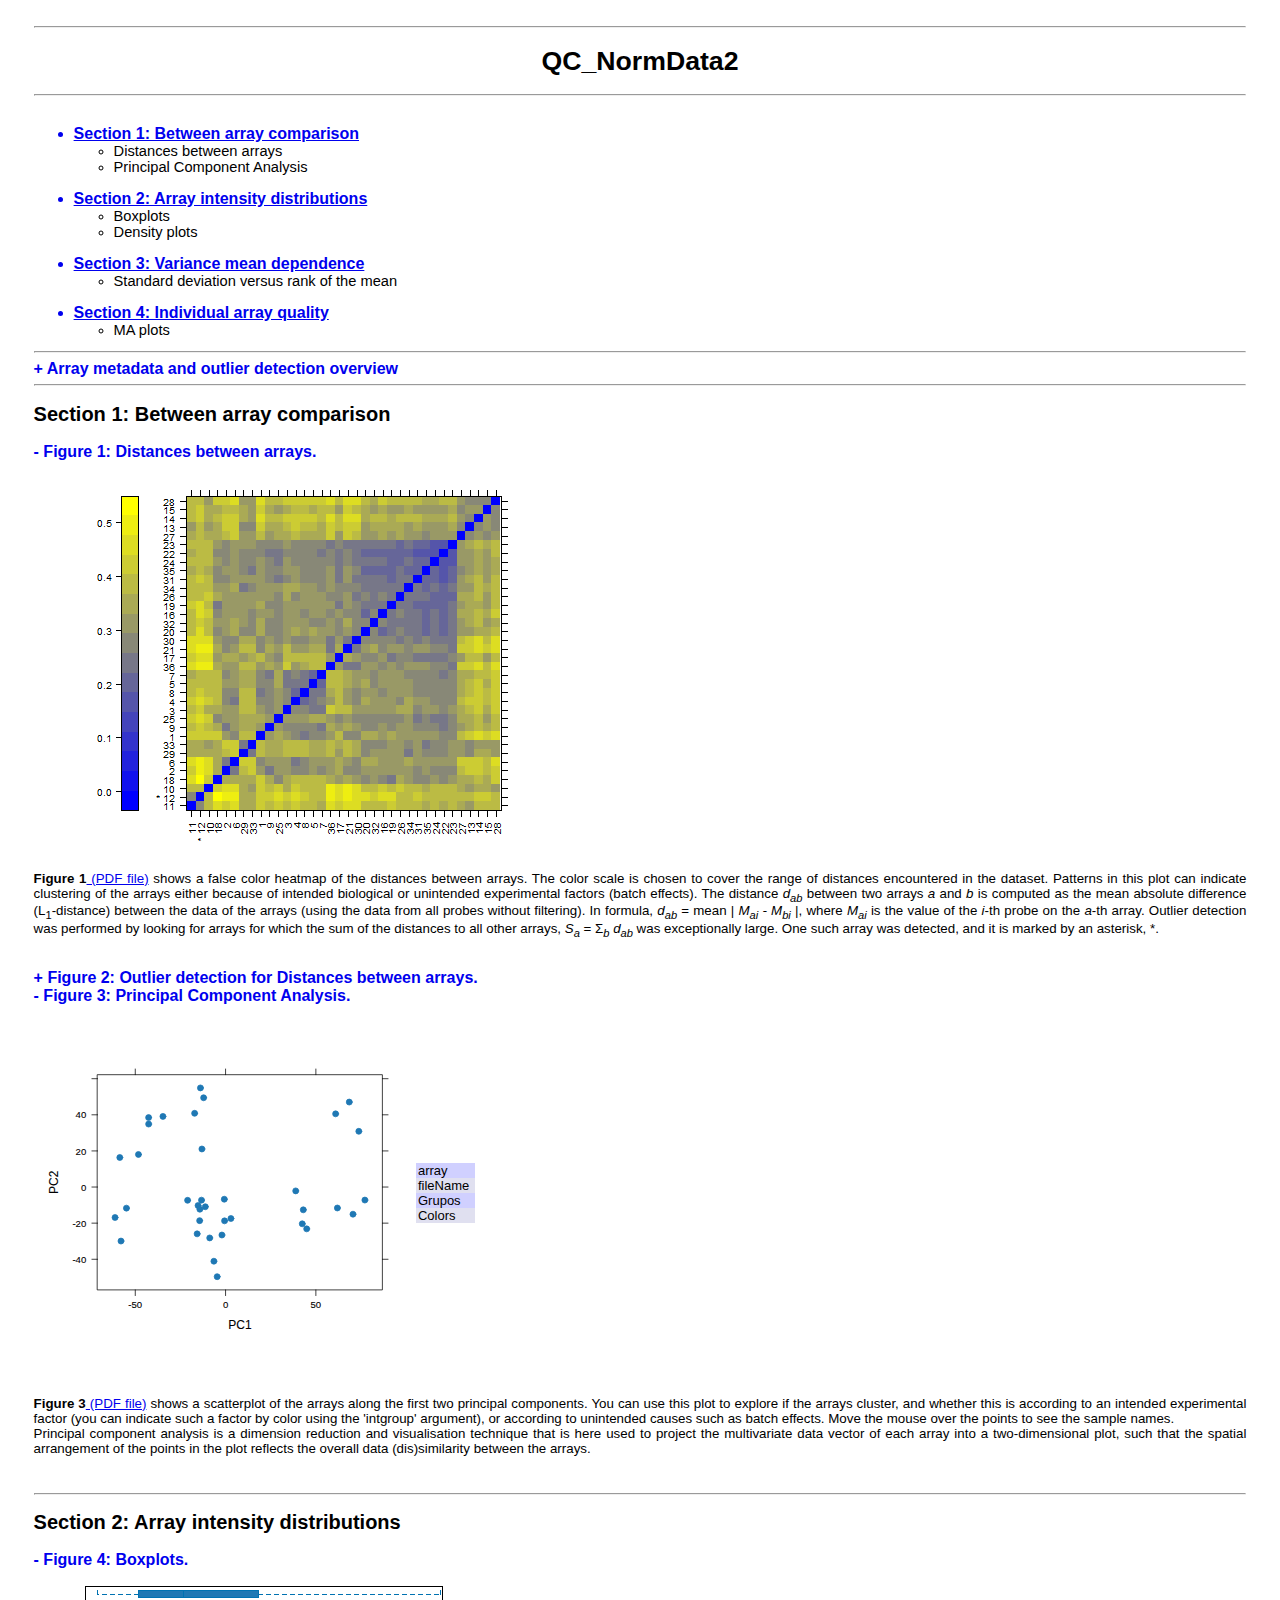
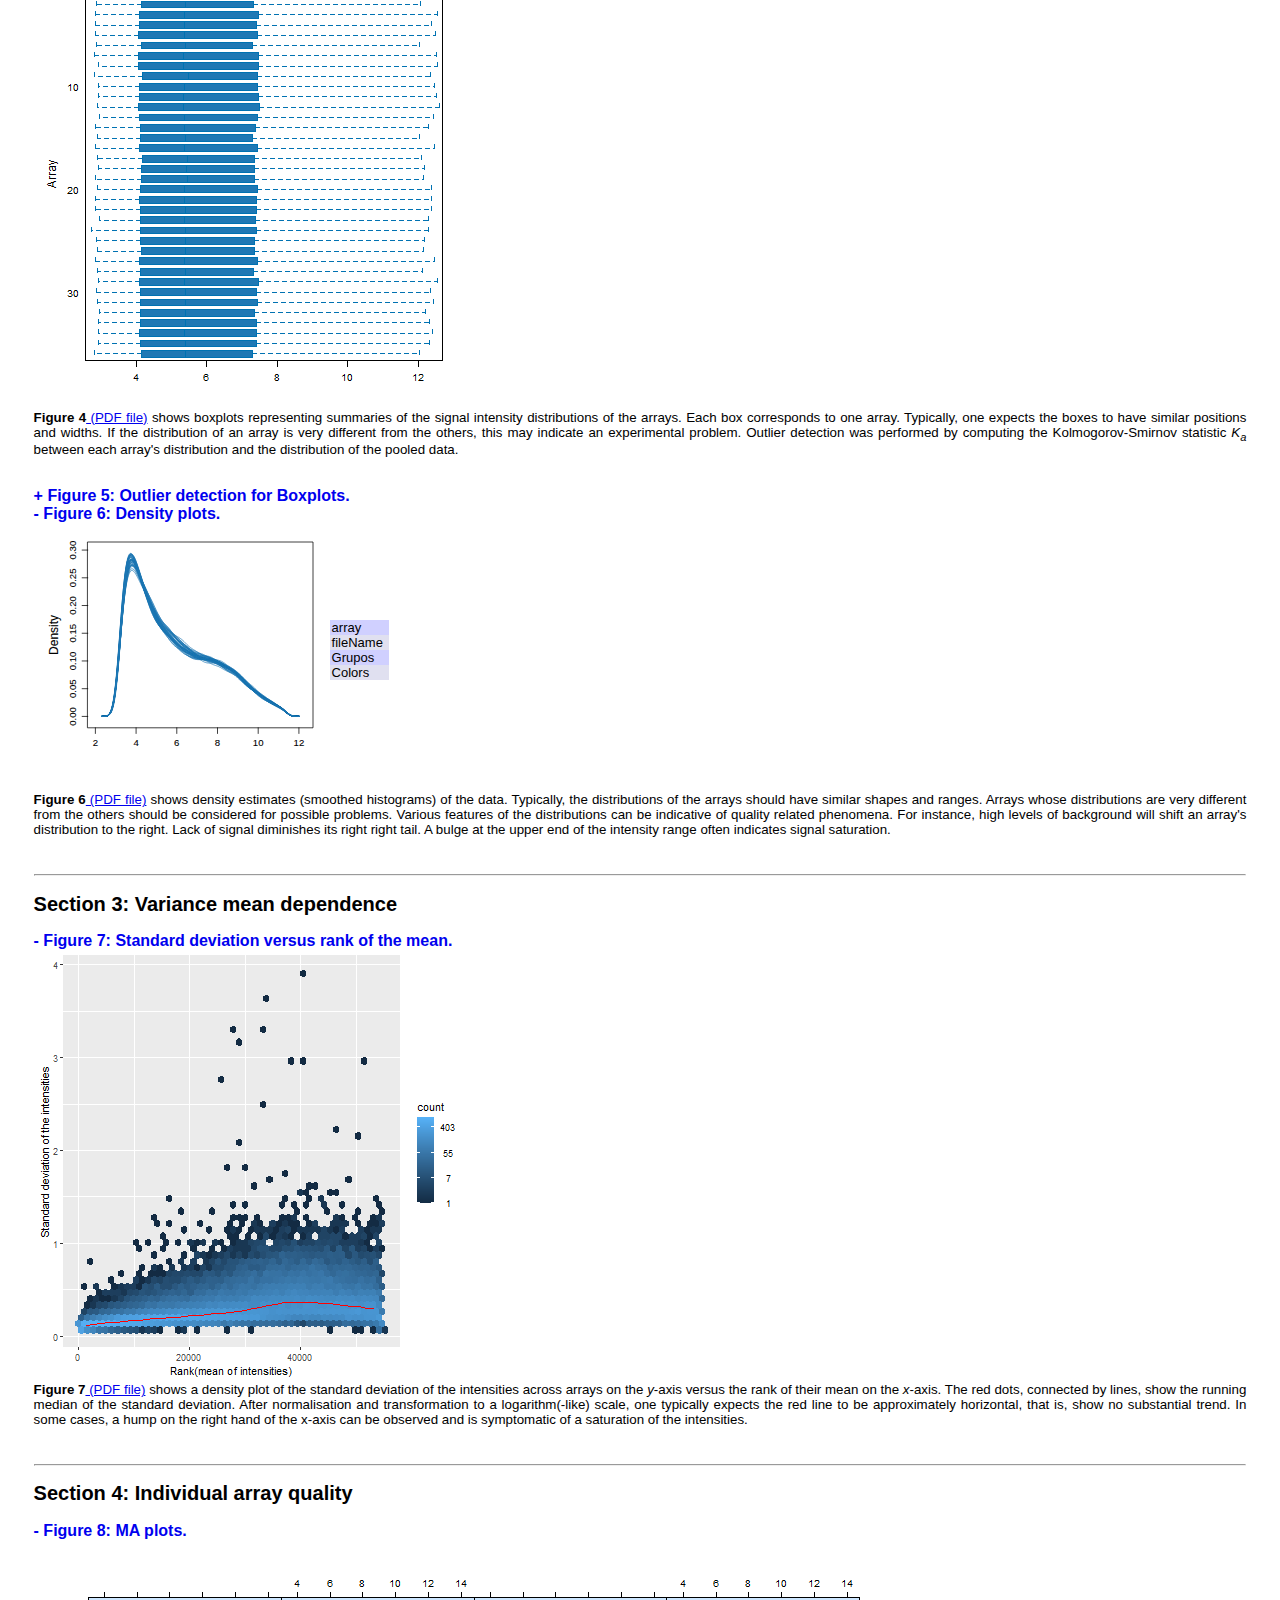
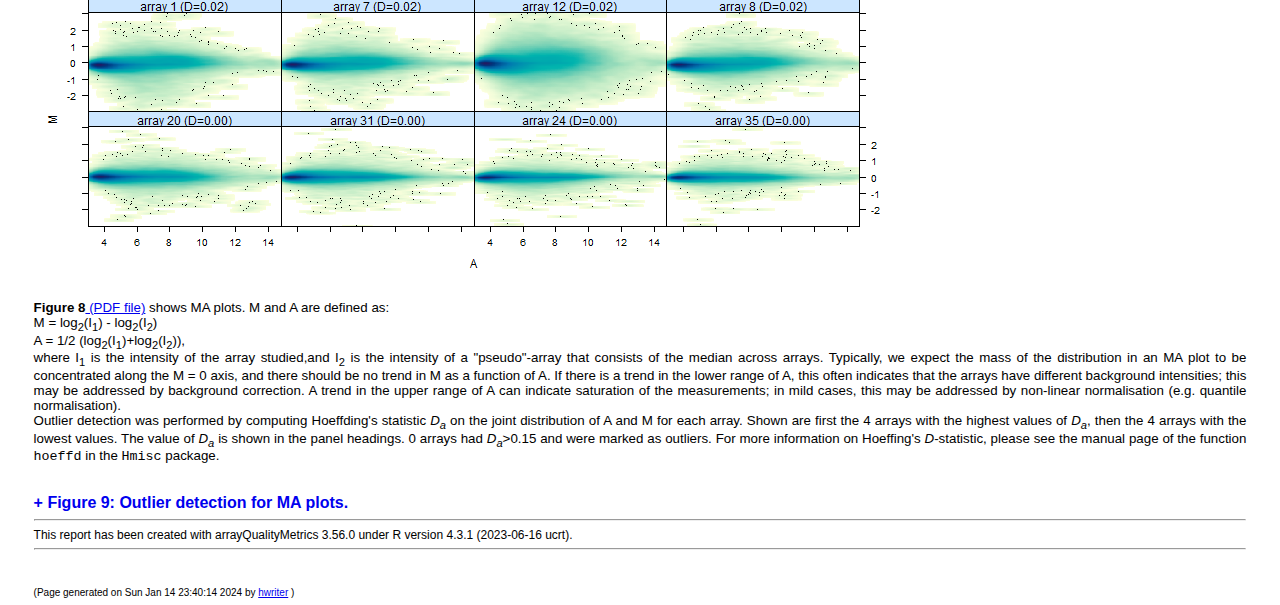
<file: QC_NormData2/index.html>
<!DOCTYPE html PUBLIC "-//W3C//DTD XHTML 1.0 Transitional//EN" "http://www.w3.org/TR/xhtml1/DTD/xhtml1-transitional.dtd">
<html xmlns='http://www.w3.org/1999/xhtml' xml:lang='en' lang='en'><head>
<meta http-equiv="Content-Type" content="text/html; charset=utf-8"></meta>
<title>QC_NormData2</title>

<script language="JavaScript" src="arrayQualityMetrics.js"></script>
<link rel="stylesheet" type="text/css" href="arrayQualityMetrics.css"></link>
</head>
<body onload="reportinit()"><hr><h1>QC_NormData2</h1><hr><UL><a href="#S1"><br><li class='tocsection'>Section 1: Between array comparison</li><UL></a><li class='tocmodule'>Distances between arrays</li><li class='tocmodule'>Principal Component Analysis</li></UL><a href="#S2"><br><li class='tocsection'>Section 2: Array intensity distributions</li><UL></a><li class='tocmodule'>Boxplots</li><li class='tocmodule'>Density plots</li></UL><a href="#S3"><br><li class='tocsection'>Section 3: Variance mean dependence</li><UL></a><li class='tocmodule'>Standard deviation versus rank of the mean</li></UL><a href="#S4"><br><li class='tocsection'>Section 4: Individual array quality</li><UL></a><li class='tocmodule'>MA plots</li></UL></UL><hr><a name="arraymetadata" id="arraymetadata-h" href="javascript: toggle('arraymetadata')" style="text-decoration:none;font-weight:bold;font-size:larger">+ Array metadata and outlier detection overview</a><br>

<div id="arraymetadata-b" style="display:none">
<table style="margin-left:auto;text-align:right;" border="1">
<tr>
<td style="font-weight:bold"> </td><td style="font-weight:bold">array</td><td style="font-weight:bold"><a href="#hm">*1</a></td><td style="font-weight:bold"><a href="#box">*2</a></td><td style="font-weight:bold"><a href="#ma">*3</a></td><td style="font-weight:bold">fileName</td><td style="font-weight:bold">Grupos</td><td style="font-weight:bold">Colors</td></tr>
<tr>
<td bgcolor="#ffffff"><input type='checkbox' name='ReportObjectCheckBoxes' value='' onchange='checkboxEvent(1)'></td><td bgcolor="#ffffff">1</td><td bgcolor="#ffffff"></td><td bgcolor="#ffffff"></td><td bgcolor="#ffffff"></td><td bgcolor="#ffffff">GSM1134016.CEL</td><td bgcolor="#ffffff">XX</td><td bgcolor="#ffffff">blue</td></tr>
<tr>
<td bgcolor="#d0d0ff"><input type='checkbox' name='ReportObjectCheckBoxes' value='' onchange='checkboxEvent(2)'></td><td bgcolor="#e0e0f0">2</td><td bgcolor="#d0d0ff"></td><td bgcolor="#e0e0f0"></td><td bgcolor="#d0d0ff"></td><td bgcolor="#e0e0f0">GSM1134017.CEL</td><td bgcolor="#d0d0ff">XX</td><td bgcolor="#e0e0f0">blue</td></tr>
<tr>
<td bgcolor="#ffffff"><input type='checkbox' name='ReportObjectCheckBoxes' value='' onchange='checkboxEvent(3)'></td><td bgcolor="#ffffff">3</td><td bgcolor="#ffffff"></td><td bgcolor="#ffffff"></td><td bgcolor="#ffffff"></td><td bgcolor="#ffffff">GSM1134018.CEL</td><td bgcolor="#ffffff">XX</td><td bgcolor="#ffffff">blue</td></tr>
<tr>
<td bgcolor="#d0d0ff"><input type='checkbox' name='ReportObjectCheckBoxes' value='' onchange='checkboxEvent(4)'></td><td bgcolor="#e0e0f0">4</td><td bgcolor="#d0d0ff"></td><td bgcolor="#e0e0f0"></td><td bgcolor="#d0d0ff"></td><td bgcolor="#e0e0f0">GSM1134019.CEL</td><td bgcolor="#d0d0ff">XX</td><td bgcolor="#e0e0f0">blue</td></tr>
<tr>
<td bgcolor="#ffffff"><input type='checkbox' name='ReportObjectCheckBoxes' value='' onchange='checkboxEvent(5)'></td><td bgcolor="#ffffff">5</td><td bgcolor="#ffffff"></td><td bgcolor="#ffffff"></td><td bgcolor="#ffffff"></td><td bgcolor="#ffffff">GSM1134020.CEL</td><td bgcolor="#ffffff">XX</td><td bgcolor="#ffffff">blue</td></tr>
<tr>
<td bgcolor="#d0d0ff"><input type='checkbox' name='ReportObjectCheckBoxes' value='' onchange='checkboxEvent(6)'></td><td bgcolor="#e0e0f0">6</td><td bgcolor="#d0d0ff"></td><td bgcolor="#e0e0f0"></td><td bgcolor="#d0d0ff"></td><td bgcolor="#e0e0f0">GSM1134021.CEL</td><td bgcolor="#d0d0ff">XX</td><td bgcolor="#e0e0f0">blue</td></tr>
<tr>
<td bgcolor="#ffffff"><input type='checkbox' name='ReportObjectCheckBoxes' value='' onchange='checkboxEvent(7)'></td><td bgcolor="#ffffff">7</td><td bgcolor="#ffffff"></td><td bgcolor="#ffffff"></td><td bgcolor="#ffffff"></td><td bgcolor="#ffffff">GSM1134022.CEL</td><td bgcolor="#ffffff">XX</td><td bgcolor="#ffffff">blue</td></tr>
<tr>
<td bgcolor="#d0d0ff"><input type='checkbox' name='ReportObjectCheckBoxes' value='' onchange='checkboxEvent(8)'></td><td bgcolor="#e0e0f0">8</td><td bgcolor="#d0d0ff"></td><td bgcolor="#e0e0f0"></td><td bgcolor="#d0d0ff"></td><td bgcolor="#e0e0f0">GSM1134023.CEL</td><td bgcolor="#d0d0ff">XX</td><td bgcolor="#e0e0f0">blue</td></tr>
<tr>
<td bgcolor="#ffffff"><input type='checkbox' name='ReportObjectCheckBoxes' value='' onchange='checkboxEvent(9)'></td><td bgcolor="#ffffff">9</td><td bgcolor="#ffffff"></td><td bgcolor="#ffffff"></td><td bgcolor="#ffffff"></td><td bgcolor="#ffffff">GSM1134024.CEL</td><td bgcolor="#ffffff">XX</td><td bgcolor="#ffffff">blue</td></tr>
<tr>
<td bgcolor="#d0d0ff"><input type='checkbox' name='ReportObjectCheckBoxes' value='' onchange='checkboxEvent(10)'></td><td bgcolor="#e0e0f0">10</td><td bgcolor="#d0d0ff"></td><td bgcolor="#e0e0f0"></td><td bgcolor="#d0d0ff"></td><td bgcolor="#e0e0f0">GSM1134025.CEL</td><td bgcolor="#d0d0ff">XX</td><td bgcolor="#e0e0f0">blue</td></tr>
<tr>
<td bgcolor="#ffffff"><input type='checkbox' name='ReportObjectCheckBoxes' value='' onchange='checkboxEvent(11)'></td><td bgcolor="#ffffff">11</td><td bgcolor="#ffffff"></td><td bgcolor="#ffffff"></td><td bgcolor="#ffffff"></td><td bgcolor="#ffffff">GSM1134026.CEL</td><td bgcolor="#ffffff">XO</td><td bgcolor="#ffffff">red</td></tr>
<tr>
<td bgcolor="#d0d0ff"><input type='checkbox' name='ReportObjectCheckBoxes' value='' onchange='checkboxEvent(12)'></td><td bgcolor="#e0e0f0">12</td><td bgcolor="#d0d0ff">x</td><td bgcolor="#e0e0f0"></td><td bgcolor="#d0d0ff"></td><td bgcolor="#e0e0f0">GSM1134027.CEL</td><td bgcolor="#d0d0ff">XO</td><td bgcolor="#e0e0f0">red</td></tr>
<tr>
<td bgcolor="#ffffff"><input type='checkbox' name='ReportObjectCheckBoxes' value='' onchange='checkboxEvent(13)'></td><td bgcolor="#ffffff">13</td><td bgcolor="#ffffff"></td><td bgcolor="#ffffff"></td><td bgcolor="#ffffff"></td><td bgcolor="#ffffff">GSM1134028.CEL</td><td bgcolor="#ffffff">XO</td><td bgcolor="#ffffff">red</td></tr>
<tr>
<td bgcolor="#d0d0ff"><input type='checkbox' name='ReportObjectCheckBoxes' value='' onchange='checkboxEvent(14)'></td><td bgcolor="#e0e0f0">14</td><td bgcolor="#d0d0ff"></td><td bgcolor="#e0e0f0"></td><td bgcolor="#d0d0ff"></td><td bgcolor="#e0e0f0">GSM1134029.CEL</td><td bgcolor="#d0d0ff">XO</td><td bgcolor="#e0e0f0">red</td></tr>
<tr>
<td bgcolor="#ffffff"><input type='checkbox' name='ReportObjectCheckBoxes' value='' onchange='checkboxEvent(15)'></td><td bgcolor="#ffffff">15</td><td bgcolor="#ffffff"></td><td bgcolor="#ffffff"></td><td bgcolor="#ffffff"></td><td bgcolor="#ffffff">GSM1134030.CEL</td><td bgcolor="#ffffff">XO</td><td bgcolor="#ffffff">red</td></tr>
<tr>
<td bgcolor="#d0d0ff"><input type='checkbox' name='ReportObjectCheckBoxes' value='' onchange='checkboxEvent(16)'></td><td bgcolor="#e0e0f0">16</td><td bgcolor="#d0d0ff"></td><td bgcolor="#e0e0f0"></td><td bgcolor="#d0d0ff"></td><td bgcolor="#e0e0f0">GSM1134031.CEL</td><td bgcolor="#d0d0ff">XO</td><td bgcolor="#e0e0f0">red</td></tr>
<tr>
<td bgcolor="#ffffff"><input type='checkbox' name='ReportObjectCheckBoxes' value='' onchange='checkboxEvent(17)'></td><td bgcolor="#ffffff">17</td><td bgcolor="#ffffff"></td><td bgcolor="#ffffff"></td><td bgcolor="#ffffff"></td><td bgcolor="#ffffff">GSM1134032.CEL</td><td bgcolor="#ffffff">XO</td><td bgcolor="#ffffff">red</td></tr>
<tr>
<td bgcolor="#d0d0ff"><input type='checkbox' name='ReportObjectCheckBoxes' value='' onchange='checkboxEvent(18)'></td><td bgcolor="#e0e0f0">18</td><td bgcolor="#d0d0ff"></td><td bgcolor="#e0e0f0"></td><td bgcolor="#d0d0ff"></td><td bgcolor="#e0e0f0">GSM1134033.CEL</td><td bgcolor="#d0d0ff">XO</td><td bgcolor="#e0e0f0">red</td></tr>
<tr>
<td bgcolor="#ffffff"><input type='checkbox' name='ReportObjectCheckBoxes' value='' onchange='checkboxEvent(19)'></td><td bgcolor="#ffffff">19</td><td bgcolor="#ffffff"></td><td bgcolor="#ffffff"></td><td bgcolor="#ffffff"></td><td bgcolor="#ffffff">GSM1134034.CEL</td><td bgcolor="#ffffff">XO</td><td bgcolor="#ffffff">red</td></tr>
<tr>
<td bgcolor="#d0d0ff"><input type='checkbox' name='ReportObjectCheckBoxes' value='' onchange='checkboxEvent(20)'></td><td bgcolor="#e0e0f0">20</td><td bgcolor="#d0d0ff"></td><td bgcolor="#e0e0f0"></td><td bgcolor="#d0d0ff"></td><td bgcolor="#e0e0f0">GSM1134035.CEL</td><td bgcolor="#d0d0ff">XO</td><td bgcolor="#e0e0f0">red</td></tr>
<tr>
<td bgcolor="#ffffff"><input type='checkbox' name='ReportObjectCheckBoxes' value='' onchange='checkboxEvent(21)'></td><td bgcolor="#ffffff">21</td><td bgcolor="#ffffff"></td><td bgcolor="#ffffff"></td><td bgcolor="#ffffff"></td><td bgcolor="#ffffff">GSM1134036.CEL</td><td bgcolor="#ffffff">XO</td><td bgcolor="#ffffff">red</td></tr>
<tr>
<td bgcolor="#d0d0ff"><input type='checkbox' name='ReportObjectCheckBoxes' value='' onchange='checkboxEvent(22)'></td><td bgcolor="#e0e0f0">22</td><td bgcolor="#d0d0ff"></td><td bgcolor="#e0e0f0"></td><td bgcolor="#d0d0ff"></td><td bgcolor="#e0e0f0">GSM1134037.CEL</td><td bgcolor="#d0d0ff">XO</td><td bgcolor="#e0e0f0">red</td></tr>
<tr>
<td bgcolor="#ffffff"><input type='checkbox' name='ReportObjectCheckBoxes' value='' onchange='checkboxEvent(23)'></td><td bgcolor="#ffffff">23</td><td bgcolor="#ffffff"></td><td bgcolor="#ffffff"></td><td bgcolor="#ffffff"></td><td bgcolor="#ffffff">GSM1134038.CEL</td><td bgcolor="#ffffff">XO</td><td bgcolor="#ffffff">red</td></tr>
<tr>
<td bgcolor="#d0d0ff"><input type='checkbox' name='ReportObjectCheckBoxes' value='' onchange='checkboxEvent(24)'></td><td bgcolor="#e0e0f0">24</td><td bgcolor="#d0d0ff"></td><td bgcolor="#e0e0f0"></td><td bgcolor="#d0d0ff"></td><td bgcolor="#e0e0f0">GSM1134039.CEL</td><td bgcolor="#d0d0ff">XO</td><td bgcolor="#e0e0f0">red</td></tr>
<tr>
<td bgcolor="#ffffff"><input type='checkbox' name='ReportObjectCheckBoxes' value='' onchange='checkboxEvent(25)'></td><td bgcolor="#ffffff">25</td><td bgcolor="#ffffff"></td><td bgcolor="#ffffff"></td><td bgcolor="#ffffff"></td><td bgcolor="#ffffff">GSM1134040.CEL</td><td bgcolor="#ffffff">XO</td><td bgcolor="#ffffff">red</td></tr>
<tr>
<td bgcolor="#d0d0ff"><input type='checkbox' name='ReportObjectCheckBoxes' value='' onchange='checkboxEvent(26)'></td><td bgcolor="#e0e0f0">26</td><td bgcolor="#d0d0ff"></td><td bgcolor="#e0e0f0"></td><td bgcolor="#d0d0ff"></td><td bgcolor="#e0e0f0">GSM1134041.CEL</td><td bgcolor="#d0d0ff">XO</td><td bgcolor="#e0e0f0">red</td></tr>
<tr>
<td bgcolor="#ffffff"><input type='checkbox' name='ReportObjectCheckBoxes' value='' onchange='checkboxEvent(27)'></td><td bgcolor="#ffffff">27</td><td bgcolor="#ffffff"></td><td bgcolor="#ffffff"></td><td bgcolor="#ffffff"></td><td bgcolor="#ffffff">GSM1134042.CEL</td><td bgcolor="#ffffff">XO</td><td bgcolor="#ffffff">red</td></tr>
<tr>
<td bgcolor="#d0d0ff"><input type='checkbox' name='ReportObjectCheckBoxes' value='' onchange='checkboxEvent(28)'></td><td bgcolor="#e0e0f0">28</td><td bgcolor="#d0d0ff"></td><td bgcolor="#e0e0f0"></td><td bgcolor="#d0d0ff"></td><td bgcolor="#e0e0f0">GSM1134043.CEL</td><td bgcolor="#d0d0ff">XO</td><td bgcolor="#e0e0f0">red</td></tr>
<tr>
<td bgcolor="#ffffff"><input type='checkbox' name='ReportObjectCheckBoxes' value='' onchange='checkboxEvent(29)'></td><td bgcolor="#ffffff">29</td><td bgcolor="#ffffff"></td><td bgcolor="#ffffff"></td><td bgcolor="#ffffff"></td><td bgcolor="#ffffff">GSM1134044.CEL</td><td bgcolor="#ffffff">XO</td><td bgcolor="#ffffff">red</td></tr>
<tr>
<td bgcolor="#d0d0ff"><input type='checkbox' name='ReportObjectCheckBoxes' value='' onchange='checkboxEvent(30)'></td><td bgcolor="#e0e0f0">30</td><td bgcolor="#d0d0ff"></td><td bgcolor="#e0e0f0"></td><td bgcolor="#d0d0ff"></td><td bgcolor="#e0e0f0">GSM1134045.CEL</td><td bgcolor="#d0d0ff">XO</td><td bgcolor="#e0e0f0">red</td></tr>
<tr>
<td bgcolor="#ffffff"><input type='checkbox' name='ReportObjectCheckBoxes' value='' onchange='checkboxEvent(31)'></td><td bgcolor="#ffffff">31</td><td bgcolor="#ffffff"></td><td bgcolor="#ffffff"></td><td bgcolor="#ffffff"></td><td bgcolor="#ffffff">GSM1134046.CEL</td><td bgcolor="#ffffff">XO</td><td bgcolor="#ffffff">red</td></tr>
<tr>
<td bgcolor="#d0d0ff"><input type='checkbox' name='ReportObjectCheckBoxes' value='' onchange='checkboxEvent(32)'></td><td bgcolor="#e0e0f0">32</td><td bgcolor="#d0d0ff"></td><td bgcolor="#e0e0f0"></td><td bgcolor="#d0d0ff"></td><td bgcolor="#e0e0f0">GSM1134047.CEL</td><td bgcolor="#d0d0ff">XO</td><td bgcolor="#e0e0f0">red</td></tr>
<tr>
<td bgcolor="#ffffff"><input type='checkbox' name='ReportObjectCheckBoxes' value='' onchange='checkboxEvent(33)'></td><td bgcolor="#ffffff">33</td><td bgcolor="#ffffff"></td><td bgcolor="#ffffff"></td><td bgcolor="#ffffff"></td><td bgcolor="#ffffff">GSM1134048.CEL</td><td bgcolor="#ffffff">XO</td><td bgcolor="#ffffff">red</td></tr>
<tr>
<td bgcolor="#d0d0ff"><input type='checkbox' name='ReportObjectCheckBoxes' value='' onchange='checkboxEvent(34)'></td><td bgcolor="#e0e0f0">34</td><td bgcolor="#d0d0ff"></td><td bgcolor="#e0e0f0"></td><td bgcolor="#d0d0ff"></td><td bgcolor="#e0e0f0">GSM1134049.CEL</td><td bgcolor="#d0d0ff">XO</td><td bgcolor="#e0e0f0">red</td></tr>
<tr>
<td bgcolor="#ffffff"><input type='checkbox' name='ReportObjectCheckBoxes' value='' onchange='checkboxEvent(35)'></td><td bgcolor="#ffffff">35</td><td bgcolor="#ffffff"></td><td bgcolor="#ffffff"></td><td bgcolor="#ffffff"></td><td bgcolor="#ffffff">GSM1134050.CEL</td><td bgcolor="#ffffff">XO</td><td bgcolor="#ffffff">red</td></tr>
<tr>
<td bgcolor="#d0d0ff"><input type='checkbox' name='ReportObjectCheckBoxes' value='' onchange='checkboxEvent(36)'></td><td bgcolor="#e0e0f0">36</td><td bgcolor="#d0d0ff"></td><td bgcolor="#e0e0f0"></td><td bgcolor="#d0d0ff"></td><td bgcolor="#e0e0f0">GSM1134051.CEL</td><td bgcolor="#d0d0ff">XO</td><td bgcolor="#e0e0f0">red</td></tr>
</table>
<br>The columns named *1, *2, ... indicate the calls from the different outlier detection methods:<OL><LI> outlier detection by <a href="#hm">Distances between arrays</a></LI><LI> outlier detection by <a href="#box">Boxplots</a></LI><LI> outlier detection by <a href="#ma">MA plots</a></LI></OL>The outlier detection criteria are explained below in the respective sections. Arrays that were called outliers by at least one criterion are marked by checkbox selection in this table, and are indicated by highlighted lines or points in some of the plots below. By clicking the checkboxes in the table, or on the corresponding points/lines in the plots, you can modify the selection. To reset the selection, reload the HTML page in your browser.<br><br>At the scope covered by this software, outlier detection is a poorly defined question, and there is no 'right' or 'wrong' answer. These are hints which are intended to be followed up manually. If you want to automate outlier detection, you need to limit the scope to a particular platform and experimental design, and then choose and calibrate the metrics used.<br></div><hr><h2><a name= 'S1'>Section 1: Between array comparison</a></h2>

<a name="hm" id="hm-h" href="javascript: toggle('hm')" style="text-decoration:none;font-weight:bold;font-size:larger">- Figure 1: Distances between arrays.</a><br>

<div id="hm-b" style="display:block">
<img src="hm.png" border="0" alt="hm.png" id="Figls:hm"></img><br>
<b>Figure 1</b><a href="hm.pdf"> (PDF file)</a> shows a false color heatmap of the distances between arrays. The color scale is chosen to cover the range of distances encountered in the dataset. Patterns in this plot can indicate clustering of the arrays either because of intended biological or unintended experimental factors (batch effects). The distance <i>d<sub>ab</sub></i> between two arrays <i>a</i> and <i>b</i> is computed as the mean absolute difference (L<sub>1</sub>-distance) between the data of the arrays (using the data from all probes without filtering). In formula, <i>d<sub>ab</sub></i> = mean | <i>M<sub>ai</sub> - M<sub>bi</sub></i> |, where <i>M<sub>ai</sub></i> is the value of the <i>i</i>-th probe on the <i>a</i>-th array. Outlier detection was performed by looking for arrays for which the sum of the distances to all other arrays, <i>S<sub>a</sub></i> = &Sigma;<sub><i>b</i></sub> <i>d<sub>ab</sub></i> was exceptionally large. One such array was detected, and it is marked by an asterisk, *.<br><br><br>
</div>

<a name="out hm" id="out hm-h" href="javascript: toggle('out hm')" style="text-decoration:none;font-weight:bold;font-size:larger">+ Figure 2: Outlier detection for Distances between arrays.</a><br>

<div id="out hm-b" style="display:none">
<img src="out hm.png" border="0" alt="out hm.png" id="Figls:out hm"></img><br>
<b>Figure 2</b><a href="out hm.pdf"> (PDF file)</a> shows a bar chart of the sum of distances to other arrays <i>S<sub>a</sub></i>, the outlier detection criterion from the previous figure. The bars are shown in the original order of the arrays. Based on the distribution of the values across all arrays, a threshold of 14.6 was determined, which is indicated by the vertical line. One array exceeded the threshold and was considered an outlier.<br><br><br>
</div>

<a name="pca" id="pca-h" href="javascript: toggle('pca')" style="text-decoration:none;font-weight:bold;font-size:larger">- Figure 3: Principal Component Analysis.</a><br>

<div id="pca-b" style="display:block">
<table border="1">
<tr>
<td><?xml version="1.0" encoding="ISO8859-1"?>
<svg xmlns="http://www.w3.org/2000/svg" xmlns:xlink="http://www.w3.org/1999/xlink" width="374.4px" height="374.4px" viewBox="0 0 374.4 374.4" version="1.1" id="Fig:pca">
  <metadata xmlns:gridsvg="http://www.stat.auckland.ac.nz/~paul/R/gridSVG/">
    <gridsvg:generator name="gridSVG" version="1.7-5" time="2024-01-14 23:39:35.26055"/>
    <gridsvg:argument name="name" value="QC_NormData2/pca.svg"/>
    <gridsvg:argument name="exportCoords" value="none"/>
    <gridsvg:argument name="exportMappings" value="none"/>
    <gridsvg:argument name="exportJS" value="none"/>
    <gridsvg:argument name="res" value="72"/>
    <gridsvg:argument name="prefix" value="Fig:pca"/>
    <gridsvg:argument name="addClasses" value="FALSE"/>
    <gridsvg:argument name="indent" value="TRUE"/>
    <gridsvg:argument name="htmlWrapper" value="FALSE"/>
    <gridsvg:argument name="usePaths" value="none"/>
    <gridsvg:argument name="uniqueNames" value="TRUE"/>
    <gridsvg:separator name="id.sep" value="."/>
    <gridsvg:separator name="gPath.sep" value="::"/>
    <gridsvg:separator name="vpPath.sep" value="::"/>
  </metadata>
  <g transform="translate(0, 374.4) scale(1, -1)">
    <g id="Fig:pcagridSVG" fill="none" stroke="rgb(0,0,0)" stroke-dasharray="none" stroke-width="0.75" font-size="12" font-family="Helvetica, Arial, FreeSans, Liberation Sans, Nimbus Sans L, sans-serif" opacity="1" stroke-linecap="round" stroke-linejoin="round" stroke-miterlimit="10" stroke-opacity="1" fill-opacity="0" font-weight="normal" font-style="normal">
      <defs>
        <symbol id="Fig:pcagridSVG.pch19" viewBox="-5 -5 10 10" overflow="visible">
          <circle cx="0" cy="0" r="3.75"/>
        </symbol>
      </defs>
      <g id="Fig:pcaplot_01.background.1">
        <rect id="Fig:pcaplot_01.background.1.1" x="0" y="0" width="374.4" height="374.4" transform="" fill="none" stroke="none" stroke-opacity="0" fill-opacity="0"/>
      </g>
      <g id="Fig:pcaplot_01.toplevel.vp.1" font-size="12">
        <g id="Fig:pcaplot_01.xlab.vp.1">
          <g id="Fig:pcaplot_01.xlab.1">
            <g id="Fig:pcaplot_01.xlab.1.1" transform="translate(202.99, 56)" stroke-width="0.1">
              <g id="Fig:pcaplot_01.xlab.1.1.scale" transform="scale(1, -1)">
                <text x="0" y="0" id="Fig:pcaplot_01.xlab.1.1.text" text-anchor="middle" opacity="1" stroke="rgb(0,0,0)" fill="rgb(0,0,0)" stroke-opacity="1" fill-opacity="1" font-size="12" font-weight="normal" font-style="normal">
                  <tspan id="Fig:pcaplot_01.xlab.1.1.tspan.1" dy="4.31" x="0">PC1</tspan>
                </text>
              </g>
            </g>
          </g>
        </g>
        <g id="Fig:pcaplot_01.ylab.vp.1">
          <g id="Fig:pcaplot_01.ylab.1">
            <g id="Fig:pcaplot_01.ylab.1.1" transform="translate(16.31, 198.1)" stroke-width="0.1">
              <g id="Fig:pcaplot_01.ylab.1.1.scale" transform="scale(1, -1)">
                <text x="0" y="0" id="Fig:pcaplot_01.ylab.1.1.text" transform="rotate(-90)" text-anchor="middle" opacity="1" stroke="rgb(0,0,0)" fill="rgb(0,0,0)" stroke-opacity="1" fill-opacity="1" font-size="12" font-weight="normal" font-style="normal">
                  <tspan id="Fig:pcaplot_01.ylab.1.1.tspan.1" dy="4.31" x="0">PC2</tspan>
                </text>
              </g>
            </g>
          </g>
        </g>
        <g id="Fig:pcaplot_01.figure.vp.1"/>
        <defs>
          <clipPath id="Fig:pcaplot_01.panel.1.1.vp.1.clipPath">
            <rect x="60.58" y="90.49" width="284.81" height="215.21" fill="none" stroke="none"/>
          </clipPath>
        </defs>
        <g id="Fig:pcaplot_01.panel.1.1.vp.1" clip-path="url(#Fig:pcaplot_01.panel.1.1.vp.1.clipPath)"/>
        <g id="Fig:pcaplot_01.strip.1.1.off.vp.1">
          <g id="Fig:pcaplot_01.ticks.top.panel.1.1.1">
            <polyline id="Fig:pcaplot_01.ticks.top.panel.1.1.1.1" points="98.28,305.7 98.28,311.37" stroke="rgb(0,0,0)" opacity="1" stroke-dasharray="none" stroke-width="0.75" stroke-opacity="1" fill="none"/>
            <polyline id="Fig:pcaplot_01.ticks.top.panel.1.1.1.2" points="188.57,305.7 188.57,311.37" stroke="rgb(0,0,0)" opacity="1" stroke-dasharray="none" stroke-width="0.75" stroke-opacity="1" fill="none"/>
            <polyline id="Fig:pcaplot_01.ticks.top.panel.1.1.1.3" points="278.87,305.7 278.87,311.37" stroke="rgb(0,0,0)" opacity="1" stroke-dasharray="none" stroke-width="0.75" stroke-opacity="1" fill="none"/>
          </g>
        </g>
        <g id="Fig:pcaplot_01.strip.left.1.1.off.vp.1">
          <g id="Fig:pcaplot_01.ticks.left.panel.1.1.1">
            <polyline id="Fig:pcaplot_01.ticks.left.panel.1.1.1.1" points="60.58,121.12 54.91,121.12" stroke="rgb(0,0,0)" opacity="1" stroke-dasharray="none" stroke-width="0.75" stroke-opacity="1" fill="none"/>
            <polyline id="Fig:pcaplot_01.ticks.left.panel.1.1.1.2" points="60.58,157.24 54.91,157.24" stroke="rgb(0,0,0)" opacity="1" stroke-dasharray="none" stroke-width="0.75" stroke-opacity="1" fill="none"/>
            <polyline id="Fig:pcaplot_01.ticks.left.panel.1.1.1.3" points="60.58,193.36 54.91,193.36" stroke="rgb(0,0,0)" opacity="1" stroke-dasharray="none" stroke-width="0.75" stroke-opacity="1" fill="none"/>
            <polyline id="Fig:pcaplot_01.ticks.left.panel.1.1.1.4" points="60.58,229.47 54.91,229.47" stroke="rgb(0,0,0)" opacity="1" stroke-dasharray="none" stroke-width="0.75" stroke-opacity="1" fill="none"/>
            <polyline id="Fig:pcaplot_01.ticks.left.panel.1.1.1.5" points="60.58,265.59 54.91,265.59" stroke="rgb(0,0,0)" opacity="1" stroke-dasharray="none" stroke-width="0.75" stroke-opacity="1" fill="none"/>
            <polyline id="Fig:pcaplot_01.ticks.left.panel.1.1.1.6" points="60.58,301.71 54.91,301.71" stroke="rgb(0,0,0)" opacity="1" stroke-dasharray="none" stroke-width="0.75" stroke-opacity="1" fill="none"/>
          </g>
          <g id="Fig:pcaplot_01.ticklabels.left.panel.1.1.1">
            <g id="Fig:pcaplot_01.ticklabels.left.panel.1.1.1.1" transform="translate(49.25, 121.12)" stroke-width="0.1">
              <g id="Fig:pcaplot_01.ticklabels.left.panel.1.1.1.1.scale" transform="scale(1, -1)">
                <text x="0" y="0" id="Fig:pcaplot_01.ticklabels.left.panel.1.1.1.1.text" text-anchor="end" stroke="rgb(0,0,0)" opacity="1" fill="rgb(0,0,0)" stroke-opacity="1" fill-opacity="1" font-size="9.6" font-weight="normal" font-style="normal">
                  <tspan id="Fig:pcaplot_01.ticklabels.left.panel.1.1.1.1.tspan.1" dy="3.59" x="0">-40</tspan>
                </text>
              </g>
            </g>
            <g id="Fig:pcaplot_01.ticklabels.left.panel.1.1.1.2" transform="translate(49.25, 157.24)" stroke-width="0.1">
              <g id="Fig:pcaplot_01.ticklabels.left.panel.1.1.1.2.scale" transform="scale(1, -1)">
                <text x="0" y="0" id="Fig:pcaplot_01.ticklabels.left.panel.1.1.1.2.text" text-anchor="end" stroke="rgb(0,0,0)" opacity="1" fill="rgb(0,0,0)" stroke-opacity="1" fill-opacity="1" font-size="9.6" font-weight="normal" font-style="normal">
                  <tspan id="Fig:pcaplot_01.ticklabels.left.panel.1.1.1.2.tspan.1" dy="3.59" x="0">-20</tspan>
                </text>
              </g>
            </g>
            <g id="Fig:pcaplot_01.ticklabels.left.panel.1.1.1.3" transform="translate(49.25, 193.36)" stroke-width="0.1">
              <g id="Fig:pcaplot_01.ticklabels.left.panel.1.1.1.3.scale" transform="scale(1, -1)">
                <text x="0" y="0" id="Fig:pcaplot_01.ticklabels.left.panel.1.1.1.3.text" text-anchor="end" stroke="rgb(0,0,0)" opacity="1" fill="rgb(0,0,0)" stroke-opacity="1" fill-opacity="1" font-size="9.6" font-weight="normal" font-style="normal">
                  <tspan id="Fig:pcaplot_01.ticklabels.left.panel.1.1.1.3.tspan.1" dy="3.59" x="0">0</tspan>
                </text>
              </g>
            </g>
            <g id="Fig:pcaplot_01.ticklabels.left.panel.1.1.1.4" transform="translate(49.25, 229.47)" stroke-width="0.1">
              <g id="Fig:pcaplot_01.ticklabels.left.panel.1.1.1.4.scale" transform="scale(1, -1)">
                <text x="0" y="0" id="Fig:pcaplot_01.ticklabels.left.panel.1.1.1.4.text" text-anchor="end" stroke="rgb(0,0,0)" opacity="1" fill="rgb(0,0,0)" stroke-opacity="1" fill-opacity="1" font-size="9.6" font-weight="normal" font-style="normal">
                  <tspan id="Fig:pcaplot_01.ticklabels.left.panel.1.1.1.4.tspan.1" dy="3.59" x="0">20</tspan>
                </text>
              </g>
            </g>
            <g id="Fig:pcaplot_01.ticklabels.left.panel.1.1.1.5" transform="translate(49.25, 265.59)" stroke-width="0.1">
              <g id="Fig:pcaplot_01.ticklabels.left.panel.1.1.1.5.scale" transform="scale(1, -1)">
                <text x="0" y="0" id="Fig:pcaplot_01.ticklabels.left.panel.1.1.1.5.text" text-anchor="end" stroke="rgb(0,0,0)" opacity="1" fill="rgb(0,0,0)" stroke-opacity="1" fill-opacity="1" font-size="9.6" font-weight="normal" font-style="normal">
                  <tspan id="Fig:pcaplot_01.ticklabels.left.panel.1.1.1.5.tspan.1" dy="3.59" x="0">40</tspan>
                </text>
              </g>
            </g>
          </g>
        </g>
        <g id="Fig:pcaplot_01.panel.1.1.off.vp.1">
          <g id="Fig:pcaplot_01.ticks.bottom.panel.1.1.1">
            <polyline id="Fig:pcaplot_01.ticks.bottom.panel.1.1.1.1" points="98.28,90.49 98.28,84.82" stroke="rgb(0,0,0)" opacity="1" stroke-dasharray="none" stroke-width="0.75" stroke-opacity="1" fill="none"/>
            <polyline id="Fig:pcaplot_01.ticks.bottom.panel.1.1.1.2" points="188.57,90.49 188.57,84.82" stroke="rgb(0,0,0)" opacity="1" stroke-dasharray="none" stroke-width="0.75" stroke-opacity="1" fill="none"/>
            <polyline id="Fig:pcaplot_01.ticks.bottom.panel.1.1.1.3" points="278.87,90.49 278.87,84.82" stroke="rgb(0,0,0)" opacity="1" stroke-dasharray="none" stroke-width="0.75" stroke-opacity="1" fill="none"/>
          </g>
          <g id="Fig:pcaplot_01.ticklabels.bottom.panel.1.1.1">
            <g id="Fig:pcaplot_01.ticklabels.bottom.panel.1.1.1.1" transform="translate(98.28, 79.15)" stroke-width="0.1">
              <g id="Fig:pcaplot_01.ticklabels.bottom.panel.1.1.1.1.scale" transform="scale(1, -1)">
                <text x="0" y="0" id="Fig:pcaplot_01.ticklabels.bottom.panel.1.1.1.1.text" text-anchor="middle" stroke="rgb(0,0,0)" opacity="1" fill="rgb(0,0,0)" stroke-opacity="1" fill-opacity="1" font-size="9.6" font-weight="normal" font-style="normal">
                  <tspan id="Fig:pcaplot_01.ticklabels.bottom.panel.1.1.1.1.tspan.1" dy="7.18" x="0">-50</tspan>
                </text>
              </g>
            </g>
            <g id="Fig:pcaplot_01.ticklabels.bottom.panel.1.1.1.2" transform="translate(188.57, 79.15)" stroke-width="0.1">
              <g id="Fig:pcaplot_01.ticklabels.bottom.panel.1.1.1.2.scale" transform="scale(1, -1)">
                <text x="0" y="0" id="Fig:pcaplot_01.ticklabels.bottom.panel.1.1.1.2.text" text-anchor="middle" stroke="rgb(0,0,0)" opacity="1" fill="rgb(0,0,0)" stroke-opacity="1" fill-opacity="1" font-size="9.6" font-weight="normal" font-style="normal">
                  <tspan id="Fig:pcaplot_01.ticklabels.bottom.panel.1.1.1.2.tspan.1" dy="7.18" x="0">0</tspan>
                </text>
              </g>
            </g>
            <g id="Fig:pcaplot_01.ticklabels.bottom.panel.1.1.1.3" transform="translate(278.87, 79.15)" stroke-width="0.1">
              <g id="Fig:pcaplot_01.ticklabels.bottom.panel.1.1.1.3.scale" transform="scale(1, -1)">
                <text x="0" y="0" id="Fig:pcaplot_01.ticklabels.bottom.panel.1.1.1.3.text" text-anchor="middle" stroke="rgb(0,0,0)" opacity="1" fill="rgb(0,0,0)" stroke-opacity="1" fill-opacity="1" font-size="9.6" font-weight="normal" font-style="normal">
                  <tspan id="Fig:pcaplot_01.ticklabels.bottom.panel.1.1.1.3.tspan.1" dy="7.18" x="0">50</tspan>
                </text>
              </g>
            </g>
          </g>
          <g id="Fig:pcaplot_01.ticks.right.panel.1.1.1">
            <polyline id="Fig:pcaplot_01.ticks.right.panel.1.1.1.1" points="345.39,121.12 351.06,121.12" stroke="rgb(0,0,0)" opacity="1" stroke-dasharray="none" stroke-width="0.75" stroke-opacity="1" fill="none"/>
            <polyline id="Fig:pcaplot_01.ticks.right.panel.1.1.1.2" points="345.39,157.24 351.06,157.24" stroke="rgb(0,0,0)" opacity="1" stroke-dasharray="none" stroke-width="0.75" stroke-opacity="1" fill="none"/>
            <polyline id="Fig:pcaplot_01.ticks.right.panel.1.1.1.3" points="345.39,193.36 351.06,193.36" stroke="rgb(0,0,0)" opacity="1" stroke-dasharray="none" stroke-width="0.75" stroke-opacity="1" fill="none"/>
            <polyline id="Fig:pcaplot_01.ticks.right.panel.1.1.1.4" points="345.39,229.47 351.06,229.47" stroke="rgb(0,0,0)" opacity="1" stroke-dasharray="none" stroke-width="0.75" stroke-opacity="1" fill="none"/>
            <polyline id="Fig:pcaplot_01.ticks.right.panel.1.1.1.5" points="345.39,265.59 351.06,265.59" stroke="rgb(0,0,0)" opacity="1" stroke-dasharray="none" stroke-width="0.75" stroke-opacity="1" fill="none"/>
            <polyline id="Fig:pcaplot_01.ticks.right.panel.1.1.1.6" points="345.39,301.71 351.06,301.71" stroke="rgb(0,0,0)" opacity="1" stroke-dasharray="none" stroke-width="0.75" stroke-opacity="1" fill="none"/>
          </g>
        </g>
        <defs>
          <clipPath id="Fig:pcaplot_01.panel.1.1.vp.2.clipPath">
            <rect x="60.58" y="90.49" width="284.81" height="215.21" fill="none" stroke="none"/>
          </clipPath>
        </defs>
        <g id="Fig:pcaplot_01.panel.1.1.vp.2" clip-path="url(#Fig:pcaplot_01.panel.1.1.vp.2.clipPath)">
          <g id="Fig:pcaplot_01.xyplot.points.panel.1.1.1">
            <use id="Fig:pcaplot_01.xyplot.points.panel.1.1.1.1" href="#Fig:pcagridSVG.pch19" x="111.66" y="256.33" width="8" height="8" transform=" translate(-4,-4)" stroke="rgb(31,120,180)" stroke-width="0.94" opacity="1" fill="rgb(31,120,180)" font-size="8" stroke-opacity="1" fill-opacity="1" font-weight="normal" font-style="normal"/>
            <use id="Fig:pcaplot_01.xyplot.points.panel.1.1.1.2" href="#Fig:pcagridSVG.pch19" x="101.46" y="225.92" width="8" height="8" transform=" translate(-4,-4)" stroke="rgb(31,120,180)" stroke-width="0.94" opacity="1" fill="rgb(31,120,180)" font-size="8" stroke-opacity="1" fill-opacity="1" font-weight="normal" font-style="normal"/>
            <use id="Fig:pcaplot_01.xyplot.points.panel.1.1.1.3" href="#Fig:pcagridSVG.pch19" x="157.65" y="267.08" width="8" height="8" transform=" translate(-4,-4)" stroke="rgb(31,120,180)" stroke-width="0.94" opacity="1" fill="rgb(31,120,180)" font-size="8" stroke-opacity="1" fill-opacity="1" font-weight="normal" font-style="normal"/>
            <use id="Fig:pcaplot_01.xyplot.points.panel.1.1.1.4" href="#Fig:pcagridSVG.pch19" x="111.63" y="262.81" width="8" height="8" transform=" translate(-4,-4)" stroke="rgb(31,120,180)" stroke-width="0.94" opacity="1" fill="rgb(31,120,180)" font-size="8" stroke-opacity="1" fill-opacity="1" font-weight="normal" font-style="normal"/>
            <use id="Fig:pcaplot_01.xyplot.points.panel.1.1.1.5" href="#Fig:pcagridSVG.pch19" x="163.46" y="292.49" width="8" height="8" transform=" translate(-4,-4)" stroke="rgb(31,120,180)" stroke-width="0.94" opacity="1" fill="rgb(31,120,180)" font-size="8" stroke-opacity="1" fill-opacity="1" font-weight="normal" font-style="normal"/>
            <use id="Fig:pcaplot_01.xyplot.points.panel.1.1.1.6" href="#Fig:pcagridSVG.pch19" x="82.82" y="222.9" width="8" height="8" transform=" translate(-4,-4)" stroke="rgb(31,120,180)" stroke-width="0.94" opacity="1" fill="rgb(31,120,180)" font-size="8" stroke-opacity="1" fill-opacity="1" font-weight="normal" font-style="normal"/>
            <use id="Fig:pcaplot_01.xyplot.points.panel.1.1.1.7" href="#Fig:pcagridSVG.pch19" x="166.65" y="282.66" width="8" height="8" transform=" translate(-4,-4)" stroke="rgb(31,120,180)" stroke-width="0.94" opacity="1" fill="rgb(31,120,180)" font-size="8" stroke-opacity="1" fill-opacity="1" font-weight="normal" font-style="normal"/>
            <use id="Fig:pcaplot_01.xyplot.points.panel.1.1.1.8" href="#Fig:pcagridSVG.pch19" x="125.96" y="264.01" width="8" height="8" transform=" translate(-4,-4)" stroke="rgb(31,120,180)" stroke-width="0.94" opacity="1" fill="rgb(31,120,180)" font-size="8" stroke-opacity="1" fill-opacity="1" font-weight="normal" font-style="normal"/>
            <use id="Fig:pcaplot_01.xyplot.points.panel.1.1.1.9" href="#Fig:pcagridSVG.pch19" x="164.92" y="231.41" width="8" height="8" transform=" translate(-4,-4)" stroke="rgb(31,120,180)" stroke-width="0.94" opacity="1" fill="rgb(31,120,180)" font-size="8" stroke-opacity="1" fill-opacity="1" font-weight="normal" font-style="normal"/>
            <use id="Fig:pcaplot_01.xyplot.points.panel.1.1.1.10" href="#Fig:pcagridSVG.pch19" x="321.85" y="249.09" width="8" height="8" transform=" translate(-4,-4)" stroke="rgb(31,120,180)" stroke-width="0.94" opacity="1" fill="rgb(31,120,180)" font-size="8" stroke-opacity="1" fill-opacity="1" font-weight="normal" font-style="normal"/>
            <use id="Fig:pcaplot_01.xyplot.points.panel.1.1.1.11" href="#Fig:pcagridSVG.pch19" x="298.65" y="266.55" width="8" height="8" transform=" translate(-4,-4)" stroke="rgb(31,120,180)" stroke-width="0.94" opacity="1" fill="rgb(31,120,180)" font-size="8" stroke-opacity="1" fill-opacity="1" font-weight="normal" font-style="normal"/>
            <use id="Fig:pcaplot_01.xyplot.points.panel.1.1.1.12" href="#Fig:pcagridSVG.pch19" x="312.28" y="278.32" width="8" height="8" transform=" translate(-4,-4)" stroke="rgb(31,120,180)" stroke-width="0.94" opacity="1" fill="rgb(31,120,180)" font-size="8" stroke-opacity="1" fill-opacity="1" font-weight="normal" font-style="normal"/>
            <use id="Fig:pcaplot_01.xyplot.points.panel.1.1.1.13" href="#Fig:pcagridSVG.pch19" x="300.4" y="172.41" width="8" height="8" transform=" translate(-4,-4)" stroke="rgb(31,120,180)" stroke-width="0.94" opacity="1" fill="rgb(31,120,180)" font-size="8" stroke-opacity="1" fill-opacity="1" font-weight="normal" font-style="normal"/>
            <use id="Fig:pcaplot_01.xyplot.points.panel.1.1.1.14" href="#Fig:pcagridSVG.pch19" x="316" y="166.2" width="8" height="8" transform=" translate(-4,-4)" stroke="rgb(31,120,180)" stroke-width="0.94" opacity="1" fill="rgb(31,120,180)" font-size="8" stroke-opacity="1" fill-opacity="1" font-weight="normal" font-style="normal"/>
            <use id="Fig:pcaplot_01.xyplot.points.panel.1.1.1.15" href="#Fig:pcagridSVG.pch19" x="266.3" y="170.57" width="8" height="8" transform=" translate(-4,-4)" stroke="rgb(31,120,180)" stroke-width="0.94" opacity="1" fill="rgb(31,120,180)" font-size="8" stroke-opacity="1" fill-opacity="1" font-weight="normal" font-style="normal"/>
            <use id="Fig:pcaplot_01.xyplot.points.panel.1.1.1.16" href="#Fig:pcagridSVG.pch19" x="160.15" y="146.55" width="8" height="8" transform=" translate(-4,-4)" stroke="rgb(31,120,180)" stroke-width="0.94" opacity="1" fill="rgb(31,120,180)" font-size="8" stroke-opacity="1" fill-opacity="1" font-weight="normal" font-style="normal"/>
            <use id="Fig:pcaplot_01.xyplot.points.panel.1.1.1.17" href="#Fig:pcagridSVG.pch19" x="176.92" y="119.18" width="8" height="8" transform=" translate(-4,-4)" stroke="rgb(31,120,180)" stroke-width="0.94" opacity="1" fill="rgb(31,120,180)" font-size="8" stroke-opacity="1" fill-opacity="1" font-weight="normal" font-style="normal"/>
            <use id="Fig:pcaplot_01.xyplot.points.panel.1.1.1.18" href="#Fig:pcagridSVG.pch19" x="180.19" y="103.71" width="8" height="8" transform=" translate(-4,-4)" stroke="rgb(31,120,180)" stroke-width="0.94" opacity="1" fill="rgb(31,120,180)" font-size="8" stroke-opacity="1" fill-opacity="1" font-weight="normal" font-style="normal"/>
            <use id="Fig:pcaplot_01.xyplot.points.panel.1.1.1.19" href="#Fig:pcagridSVG.pch19" x="172.73" y="142.47" width="8" height="8" transform=" translate(-4,-4)" stroke="rgb(31,120,180)" stroke-width="0.94" opacity="1" fill="rgb(31,120,180)" font-size="8" stroke-opacity="1" fill-opacity="1" font-weight="normal" font-style="normal"/>
            <use id="Fig:pcaplot_01.xyplot.points.panel.1.1.1.20" href="#Fig:pcagridSVG.pch19" x="184.93" y="145.37" width="8" height="8" transform=" translate(-4,-4)" stroke="rgb(31,120,180)" stroke-width="0.94" opacity="1" fill="rgb(31,120,180)" font-size="8" stroke-opacity="1" fill-opacity="1" font-weight="normal" font-style="normal"/>
            <use id="Fig:pcaplot_01.xyplot.points.panel.1.1.1.21" href="#Fig:pcagridSVG.pch19" x="78.07" y="162.88" width="8" height="8" transform=" translate(-4,-4)" stroke="rgb(31,120,180)" stroke-width="0.94" opacity="1" fill="rgb(31,120,180)" font-size="8" stroke-opacity="1" fill-opacity="1" font-weight="normal" font-style="normal"/>
            <use id="Fig:pcaplot_01.xyplot.points.panel.1.1.1.22" href="#Fig:pcagridSVG.pch19" x="161.07" y="174.84" width="8" height="8" transform=" translate(-4,-4)" stroke="rgb(31,120,180)" stroke-width="0.94" opacity="1" fill="rgb(31,120,180)" font-size="8" stroke-opacity="1" fill-opacity="1" font-weight="normal" font-style="normal"/>
            <use id="Fig:pcaplot_01.xyplot.points.panel.1.1.1.23" href="#Fig:pcagridSVG.pch19" x="150.62" y="180.08" width="8" height="8" transform=" translate(-4,-4)" stroke="rgb(31,120,180)" stroke-width="0.94" opacity="1" fill="rgb(31,120,180)" font-size="8" stroke-opacity="1" fill-opacity="1" font-weight="normal" font-style="normal"/>
            <use id="Fig:pcaplot_01.xyplot.points.panel.1.1.1.24" href="#Fig:pcagridSVG.pch19" x="168.32" y="173.66" width="8" height="8" transform=" translate(-4,-4)" stroke="rgb(31,120,180)" stroke-width="0.94" opacity="1" fill="rgb(31,120,180)" font-size="8" stroke-opacity="1" fill-opacity="1" font-weight="normal" font-style="normal"/>
            <use id="Fig:pcaplot_01.xyplot.points.panel.1.1.1.25" href="#Fig:pcagridSVG.pch19" x="162.67" y="159.76" width="8" height="8" transform=" translate(-4,-4)" stroke="rgb(31,120,180)" stroke-width="0.94" opacity="1" fill="rgb(31,120,180)" font-size="8" stroke-opacity="1" fill-opacity="1" font-weight="normal" font-style="normal"/>
            <use id="Fig:pcaplot_01.xyplot.points.panel.1.1.1.26" href="#Fig:pcagridSVG.pch19" x="164.53" y="180.27" width="8" height="8" transform=" translate(-4,-4)" stroke="rgb(31,120,180)" stroke-width="0.94" opacity="1" fill="rgb(31,120,180)" font-size="8" stroke-opacity="1" fill-opacity="1" font-weight="normal" font-style="normal"/>
            <use id="Fig:pcaplot_01.xyplot.points.panel.1.1.1.27" href="#Fig:pcagridSVG.pch19" x="258.73" y="189.51" width="8" height="8" transform=" translate(-4,-4)" stroke="rgb(31,120,180)" stroke-width="0.94" opacity="1" fill="rgb(31,120,180)" font-size="8" stroke-opacity="1" fill-opacity="1" font-weight="normal" font-style="normal"/>
            <use id="Fig:pcaplot_01.xyplot.points.panel.1.1.1.28" href="#Fig:pcagridSVG.pch19" x="327.9" y="180.33" width="8" height="8" transform=" translate(-4,-4)" stroke="rgb(31,120,180)" stroke-width="0.94" opacity="1" fill="rgb(31,120,180)" font-size="8" stroke-opacity="1" fill-opacity="1" font-weight="normal" font-style="normal"/>
            <use id="Fig:pcaplot_01.xyplot.points.panel.1.1.1.29" href="#Fig:pcagridSVG.pch19" x="265.27" y="156.59" width="8" height="8" transform=" translate(-4,-4)" stroke="rgb(31,120,180)" stroke-width="0.94" opacity="1" fill="rgb(31,120,180)" font-size="8" stroke-opacity="1" fill-opacity="1" font-weight="normal" font-style="normal"/>
            <use id="Fig:pcaplot_01.xyplot.points.panel.1.1.1.30" href="#Fig:pcagridSVG.pch19" x="89.45" y="172.26" width="8" height="8" transform=" translate(-4,-4)" stroke="rgb(31,120,180)" stroke-width="0.94" opacity="1" fill="rgb(31,120,180)" font-size="8" stroke-opacity="1" fill-opacity="1" font-weight="normal" font-style="normal"/>
            <use id="Fig:pcaplot_01.xyplot.points.panel.1.1.1.31" href="#Fig:pcagridSVG.pch19" x="162.88" y="171.17" width="8" height="8" transform=" translate(-4,-4)" stroke="rgb(31,120,180)" stroke-width="0.94" opacity="1" fill="rgb(31,120,180)" font-size="8" stroke-opacity="1" fill-opacity="1" font-weight="normal" font-style="normal"/>
            <use id="Fig:pcaplot_01.xyplot.points.panel.1.1.1.32" href="#Fig:pcagridSVG.pch19" x="187.31" y="181.19" width="8" height="8" transform=" translate(-4,-4)" stroke="rgb(31,120,180)" stroke-width="0.94" opacity="1" fill="rgb(31,120,180)" font-size="8" stroke-opacity="1" fill-opacity="1" font-weight="normal" font-style="normal"/>
            <use id="Fig:pcaplot_01.xyplot.points.panel.1.1.1.33" href="#Fig:pcagridSVG.pch19" x="269.71" y="151.52" width="8" height="8" transform=" translate(-4,-4)" stroke="rgb(31,120,180)" stroke-width="0.94" opacity="1" fill="rgb(31,120,180)" font-size="8" stroke-opacity="1" fill-opacity="1" font-weight="normal" font-style="normal"/>
            <use id="Fig:pcaplot_01.xyplot.points.panel.1.1.1.34" href="#Fig:pcagridSVG.pch19" x="187.59" y="159.54" width="8" height="8" transform=" translate(-4,-4)" stroke="rgb(31,120,180)" stroke-width="0.94" opacity="1" fill="rgb(31,120,180)" font-size="8" stroke-opacity="1" fill-opacity="1" font-weight="normal" font-style="normal"/>
            <use id="Fig:pcaplot_01.xyplot.points.panel.1.1.1.35" href="#Fig:pcagridSVG.pch19" x="193.95" y="161.88" width="8" height="8" transform=" translate(-4,-4)" stroke="rgb(31,120,180)" stroke-width="0.94" opacity="1" fill="rgb(31,120,180)" font-size="8" stroke-opacity="1" fill-opacity="1" font-weight="normal" font-style="normal"/>
            <use id="Fig:pcaplot_01.xyplot.points.panel.1.1.1.36" href="#Fig:pcagridSVG.pch19" x="84" y="139.34" width="8" height="8" transform=" translate(-4,-4)" stroke="rgb(31,120,180)" stroke-width="0.94" opacity="1" fill="rgb(31,120,180)" font-size="8" stroke-opacity="1" fill-opacity="1" font-weight="normal" font-style="normal"/>
          </g>
        </g>
        <g id="Fig:pcaplot_01.panel.1.1.off.vp.2">
          <g id="Fig:pcaplot_01.border.panel.1.1.1">
            <rect id="Fig:pcaplot_01.border.panel.1.1.1.1" x="60.58" y="90.49" width="284.81" height="215.21" transform="" stroke="rgb(0,0,0)" stroke-dasharray="none" stroke-width="0.75" opacity="1" fill="none" stroke-opacity="1" fill-opacity="0"/>
          </g>
        </g>
        <g id="Fig:pcaplot_01..1"/>
      </g>
    </g>
  </g>
</svg></td><td><table id='Tab:pca'><tr bgcolor='#d0d0ff'><td>array</td><td style='font-weight:bold'></td></tr>

<tr bgcolor='#e0e0f0'><td>fileName</td><td style='font-weight:bold'></td></tr>

<tr bgcolor='#d0d0ff'><td>Grupos</td><td style='font-weight:bold'></td></tr>

<tr bgcolor='#e0e0f0'><td>Colors</td><td style='font-weight:bold'></td></tr>
</table></td></tr>
</table>
<br>
<b>Figure 3</b><a href="pca.pdf"> (PDF file)</a> shows a scatterplot of the arrays along the first two principal components. You can use this plot to explore if the arrays cluster, and whether this is according to an intended experimental factor (you can indicate such a factor by color using the 'intgroup' argument), or according to unintended causes such as batch effects. Move the mouse over the points to see the sample names.<BR>Principal component analysis is a dimension reduction and visualisation technique that is here used to project the multivariate data vector of each array into a two-dimensional plot, such that the spatial arrangement of the points in the plot reflects the overall data (dis)similarity between the arrays.<br><br><br>
</div><hr><h2><a name= 'S2'>Section 2: Array intensity distributions</a></h2>

<a name="box" id="box-h" href="javascript: toggle('box')" style="text-decoration:none;font-weight:bold;font-size:larger">- Figure 4: Boxplots.</a><br>

<div id="box-b" style="display:block">
<img src="box.png" border="0" alt="box.png" id="Figls:box"></img><br>
<b>Figure 4</b><a href="box.pdf"> (PDF file)</a> shows boxplots representing summaries of the signal intensity distributions of the arrays. Each box corresponds to one array. Typically, one expects the boxes to have similar positions and widths. If the distribution of an array is very different from the others, this may indicate an experimental problem. Outlier detection was performed by computing the Kolmogorov-Smirnov statistic <i>K<sub>a</sub></i> between each array's distribution and the distribution of the pooled data.<br><br><br>
</div>

<a name="out box" id="out box-h" href="javascript: toggle('out box')" style="text-decoration:none;font-weight:bold;font-size:larger">+ Figure 5: Outlier detection for Boxplots.</a><br>

<div id="out box-b" style="display:none">
<img src="out box.png" border="0" alt="out box.png" id="Figls:out box"></img><br>
<b>Figure 5</b><a href="out box.pdf"> (PDF file)</a> shows a bar chart of the Kolmogorov-Smirnov statistic <i>K<sub>a</sub></i>, the outlier detection criterion from the previous figure. The bars are shown in the original order of the arrays. Based on the distribution of the values across all arrays, a threshold of 0.0216 was determined, which is indicated by the vertical line. None of the arrays exceeded the threshold and was considered an outlier.<br><br><br>
</div>

<a name="dens" id="dens-h" href="javascript: toggle('dens')" style="text-decoration:none;font-weight:bold;font-size:larger">- Figure 6: Density plots.</a><br>

<div id="dens-b" style="display:block">
<table border="1">
<tr>
<td><?xml version="1.0" encoding="ISO8859-1"?>
<svg xmlns="http://www.w3.org/2000/svg" xmlns:xlink="http://www.w3.org/1999/xlink" width="288px" height="252px" viewBox="0 0 288 252" version="1.1" id="Fig:dens">
  <metadata xmlns:gridsvg="http://www.stat.auckland.ac.nz/~paul/R/gridSVG/">
    <gridsvg:generator name="gridSVG" version="1.7-5" time="2024-01-14 23:39:48.008799"/>
    <gridsvg:argument name="name" value="QC_NormData2/dens.svg"/>
    <gridsvg:argument name="exportCoords" value="none"/>
    <gridsvg:argument name="exportMappings" value="none"/>
    <gridsvg:argument name="exportJS" value="none"/>
    <gridsvg:argument name="res" value="72"/>
    <gridsvg:argument name="prefix" value="Fig:dens"/>
    <gridsvg:argument name="addClasses" value="FALSE"/>
    <gridsvg:argument name="indent" value="TRUE"/>
    <gridsvg:argument name="htmlWrapper" value="FALSE"/>
    <gridsvg:argument name="usePaths" value="none"/>
    <gridsvg:argument name="uniqueNames" value="TRUE"/>
    <gridsvg:separator name="id.sep" value="."/>
    <gridsvg:separator name="gPath.sep" value="::"/>
    <gridsvg:separator name="vpPath.sep" value="::"/>
  </metadata>
  <g transform="translate(0, 252) scale(1, -1)">
    <g id="Fig:densgridSVG" fill="none" stroke="rgb(0,0,0)" stroke-dasharray="none" stroke-width="0.75" font-size="12" font-family="Helvetica, Arial, FreeSans, Liberation Sans, Nimbus Sans L, sans-serif" opacity="1" stroke-linecap="round" stroke-linejoin="round" stroke-miterlimit="10" stroke-opacity="1" fill-opacity="0" font-weight="normal" font-style="normal">
      <g id="Fig:densplot_01.background.1">
        <rect id="Fig:densplot_01.background.1.1" x="0" y="0" width="288" height="252" transform="" fill="none" stroke="none" stroke-opacity="0" fill-opacity="0"/>
      </g>
      <g id="Fig:densplot_01.toplevel.vp.1" font-size="12">
        <g id="Fig:densplot_01.ylab.vp.1">
          <g id="Fig:densplot_01.ylab.1">
            <g id="Fig:densplot_01.ylab.1.1" transform="translate(16.31, 141.09)" stroke-width="0.1">
              <g id="Fig:densplot_01.ylab.1.1.scale" transform="scale(1, -1)">
                <text x="0" y="0" id="Fig:densplot_01.ylab.1.1.text" transform="rotate(-90)" text-anchor="middle" opacity="1" stroke="rgb(0,0,0)" fill="rgb(0,0,0)" stroke-opacity="1" fill-opacity="1" font-size="12" font-weight="normal" font-style="normal">
                  <tspan id="Fig:densplot_01.ylab.1.1.tspan.1" dy="4.31" x="0">Density</tspan>
                </text>
              </g>
            </g>
          </g>
        </g>
        <g id="Fig:densplot_01.figure.vp.1"/>
        <defs>
          <clipPath id="Fig:densplot_01.panel.1.1.vp.1.clipPath">
            <rect x="50.8" y="48.19" width="225.2" height="185.81" fill="none" stroke="none"/>
          </clipPath>
        </defs>
        <g id="Fig:densplot_01.panel.1.1.vp.1" clip-path="url(#Fig:densplot_01.panel.1.1.vp.1.clipPath)"/>
        <g id="Fig:densplot_01.strip.1.1.off.vp.1"/>
        <g id="Fig:densplot_01.strip.left.1.1.off.vp.1">
          <g id="Fig:densplot_01.ticks.left.panel.1.1.1">
            <polyline id="Fig:densplot_01.ticks.left.panel.1.1.1.1" points="50.8,59.59 45.13,59.59" stroke="rgb(0,0,0)" opacity="1" stroke-dasharray="none" stroke-width="0.75" stroke-opacity="1" fill="none"/>
            <polyline id="Fig:densplot_01.ticks.left.panel.1.1.1.2" points="50.8,87.31 45.13,87.31" stroke="rgb(0,0,0)" opacity="1" stroke-dasharray="none" stroke-width="0.75" stroke-opacity="1" fill="none"/>
            <polyline id="Fig:densplot_01.ticks.left.panel.1.1.1.3" points="50.8,115.04 45.13,115.04" stroke="rgb(0,0,0)" opacity="1" stroke-dasharray="none" stroke-width="0.75" stroke-opacity="1" fill="none"/>
            <polyline id="Fig:densplot_01.ticks.left.panel.1.1.1.4" points="50.8,142.76 45.13,142.76" stroke="rgb(0,0,0)" opacity="1" stroke-dasharray="none" stroke-width="0.75" stroke-opacity="1" fill="none"/>
            <polyline id="Fig:densplot_01.ticks.left.panel.1.1.1.5" points="50.8,170.48 45.13,170.48" stroke="rgb(0,0,0)" opacity="1" stroke-dasharray="none" stroke-width="0.75" stroke-opacity="1" fill="none"/>
            <polyline id="Fig:densplot_01.ticks.left.panel.1.1.1.6" points="50.8,198.2 45.13,198.2" stroke="rgb(0,0,0)" opacity="1" stroke-dasharray="none" stroke-width="0.75" stroke-opacity="1" fill="none"/>
            <polyline id="Fig:densplot_01.ticks.left.panel.1.1.1.7" points="50.8,225.93 45.13,225.93" stroke="rgb(0,0,0)" opacity="1" stroke-dasharray="none" stroke-width="0.75" stroke-opacity="1" fill="none"/>
          </g>
          <g id="Fig:densplot_01.ticklabels.left.panel.1.1.1">
            <g id="Fig:densplot_01.ticklabels.left.panel.1.1.1.1" transform="translate(39.47, 59.59)" stroke-width="0.1">
              <g id="Fig:densplot_01.ticklabels.left.panel.1.1.1.1.scale" transform="scale(1, -1)">
                <text x="0" y="0" id="Fig:densplot_01.ticklabels.left.panel.1.1.1.1.text" transform="rotate(-90)" text-anchor="middle" stroke="rgb(0,0,0)" opacity="1" fill="rgb(0,0,0)" stroke-opacity="1" fill-opacity="1" font-size="9.6" font-weight="normal" font-style="normal">
                  <tspan id="Fig:densplot_01.ticklabels.left.panel.1.1.1.1.tspan.1" dy="0" x="0">0.00</tspan>
                </text>
              </g>
            </g>
            <g id="Fig:densplot_01.ticklabels.left.panel.1.1.1.2" transform="translate(39.47, 87.31)" stroke-width="0.1">
              <g id="Fig:densplot_01.ticklabels.left.panel.1.1.1.2.scale" transform="scale(1, -1)">
                <text x="0" y="0" id="Fig:densplot_01.ticklabels.left.panel.1.1.1.2.text" transform="rotate(-90)" text-anchor="middle" stroke="rgb(0,0,0)" opacity="1" fill="rgb(0,0,0)" stroke-opacity="1" fill-opacity="1" font-size="9.6" font-weight="normal" font-style="normal">
                  <tspan id="Fig:densplot_01.ticklabels.left.panel.1.1.1.2.tspan.1" dy="0" x="0">0.05</tspan>
                </text>
              </g>
            </g>
            <g id="Fig:densplot_01.ticklabels.left.panel.1.1.1.3" transform="translate(39.47, 115.04)" stroke-width="0.1">
              <g id="Fig:densplot_01.ticklabels.left.panel.1.1.1.3.scale" transform="scale(1, -1)">
                <text x="0" y="0" id="Fig:densplot_01.ticklabels.left.panel.1.1.1.3.text" transform="rotate(-90)" text-anchor="middle" stroke="rgb(0,0,0)" opacity="1" fill="rgb(0,0,0)" stroke-opacity="1" fill-opacity="1" font-size="9.6" font-weight="normal" font-style="normal">
                  <tspan id="Fig:densplot_01.ticklabels.left.panel.1.1.1.3.tspan.1" dy="0" x="0">0.10</tspan>
                </text>
              </g>
            </g>
            <g id="Fig:densplot_01.ticklabels.left.panel.1.1.1.4" transform="translate(39.47, 142.76)" stroke-width="0.1">
              <g id="Fig:densplot_01.ticklabels.left.panel.1.1.1.4.scale" transform="scale(1, -1)">
                <text x="0" y="0" id="Fig:densplot_01.ticklabels.left.panel.1.1.1.4.text" transform="rotate(-90)" text-anchor="middle" stroke="rgb(0,0,0)" opacity="1" fill="rgb(0,0,0)" stroke-opacity="1" fill-opacity="1" font-size="9.6" font-weight="normal" font-style="normal">
                  <tspan id="Fig:densplot_01.ticklabels.left.panel.1.1.1.4.tspan.1" dy="0" x="0">0.15</tspan>
                </text>
              </g>
            </g>
            <g id="Fig:densplot_01.ticklabels.left.panel.1.1.1.5" transform="translate(39.47, 170.48)" stroke-width="0.1">
              <g id="Fig:densplot_01.ticklabels.left.panel.1.1.1.5.scale" transform="scale(1, -1)">
                <text x="0" y="0" id="Fig:densplot_01.ticklabels.left.panel.1.1.1.5.text" transform="rotate(-90)" text-anchor="middle" stroke="rgb(0,0,0)" opacity="1" fill="rgb(0,0,0)" stroke-opacity="1" fill-opacity="1" font-size="9.6" font-weight="normal" font-style="normal">
                  <tspan id="Fig:densplot_01.ticklabels.left.panel.1.1.1.5.tspan.1" dy="0" x="0">0.20</tspan>
                </text>
              </g>
            </g>
            <g id="Fig:densplot_01.ticklabels.left.panel.1.1.1.6" transform="translate(39.47, 198.2)" stroke-width="0.1">
              <g id="Fig:densplot_01.ticklabels.left.panel.1.1.1.6.scale" transform="scale(1, -1)">
                <text x="0" y="0" id="Fig:densplot_01.ticklabels.left.panel.1.1.1.6.text" transform="rotate(-90)" text-anchor="middle" stroke="rgb(0,0,0)" opacity="1" fill="rgb(0,0,0)" stroke-opacity="1" fill-opacity="1" font-size="9.6" font-weight="normal" font-style="normal">
                  <tspan id="Fig:densplot_01.ticklabels.left.panel.1.1.1.6.tspan.1" dy="0" x="0">0.25</tspan>
                </text>
              </g>
            </g>
            <g id="Fig:densplot_01.ticklabels.left.panel.1.1.1.7" transform="translate(39.47, 225.93)" stroke-width="0.1">
              <g id="Fig:densplot_01.ticklabels.left.panel.1.1.1.7.scale" transform="scale(1, -1)">
                <text x="0" y="0" id="Fig:densplot_01.ticklabels.left.panel.1.1.1.7.text" transform="rotate(-90)" text-anchor="middle" stroke="rgb(0,0,0)" opacity="1" fill="rgb(0,0,0)" stroke-opacity="1" fill-opacity="1" font-size="9.6" font-weight="normal" font-style="normal">
                  <tspan id="Fig:densplot_01.ticklabels.left.panel.1.1.1.7.tspan.1" dy="0" x="0">0.30</tspan>
                </text>
              </g>
            </g>
          </g>
        </g>
        <g id="Fig:densplot_01.panel.1.1.off.vp.1">
          <g id="Fig:densplot_01.ticks.bottom.panel.1.1.1">
            <polyline id="Fig:densplot_01.ticks.bottom.panel.1.1.1.1" points="58.38,48.19 58.38,42.52" stroke="rgb(0,0,0)" opacity="1" stroke-dasharray="none" stroke-width="0.75" stroke-opacity="1" fill="none"/>
            <polyline id="Fig:densplot_01.ticks.bottom.panel.1.1.1.2" points="99.09,48.19 99.09,42.52" stroke="rgb(0,0,0)" opacity="1" stroke-dasharray="none" stroke-width="0.75" stroke-opacity="1" fill="none"/>
            <polyline id="Fig:densplot_01.ticks.bottom.panel.1.1.1.3" points="139.79,48.19 139.79,42.52" stroke="rgb(0,0,0)" opacity="1" stroke-dasharray="none" stroke-width="0.75" stroke-opacity="1" fill="none"/>
            <polyline id="Fig:densplot_01.ticks.bottom.panel.1.1.1.4" points="180.5,48.19 180.5,42.52" stroke="rgb(0,0,0)" opacity="1" stroke-dasharray="none" stroke-width="0.75" stroke-opacity="1" fill="none"/>
            <polyline id="Fig:densplot_01.ticks.bottom.panel.1.1.1.5" points="221.2,48.19 221.2,42.52" stroke="rgb(0,0,0)" opacity="1" stroke-dasharray="none" stroke-width="0.75" stroke-opacity="1" fill="none"/>
            <polyline id="Fig:densplot_01.ticks.bottom.panel.1.1.1.6" points="261.91,48.19 261.91,42.52" stroke="rgb(0,0,0)" opacity="1" stroke-dasharray="none" stroke-width="0.75" stroke-opacity="1" fill="none"/>
          </g>
          <g id="Fig:densplot_01.ticklabels.bottom.panel.1.1.1">
            <g id="Fig:densplot_01.ticklabels.bottom.panel.1.1.1.1" transform="translate(58.38, 36.85)" stroke-width="0.1">
              <g id="Fig:densplot_01.ticklabels.bottom.panel.1.1.1.1.scale" transform="scale(1, -1)">
                <text x="0" y="0" id="Fig:densplot_01.ticklabels.bottom.panel.1.1.1.1.text" text-anchor="middle" stroke="rgb(0,0,0)" opacity="1" fill="rgb(0,0,0)" stroke-opacity="1" fill-opacity="1" font-size="9.6" font-weight="normal" font-style="normal">
                  <tspan id="Fig:densplot_01.ticklabels.bottom.panel.1.1.1.1.tspan.1" dy="7.18" x="0">2</tspan>
                </text>
              </g>
            </g>
            <g id="Fig:densplot_01.ticklabels.bottom.panel.1.1.1.2" transform="translate(99.09, 36.85)" stroke-width="0.1">
              <g id="Fig:densplot_01.ticklabels.bottom.panel.1.1.1.2.scale" transform="scale(1, -1)">
                <text x="0" y="0" id="Fig:densplot_01.ticklabels.bottom.panel.1.1.1.2.text" text-anchor="middle" stroke="rgb(0,0,0)" opacity="1" fill="rgb(0,0,0)" stroke-opacity="1" fill-opacity="1" font-size="9.6" font-weight="normal" font-style="normal">
                  <tspan id="Fig:densplot_01.ticklabels.bottom.panel.1.1.1.2.tspan.1" dy="7.18" x="0">4</tspan>
                </text>
              </g>
            </g>
            <g id="Fig:densplot_01.ticklabels.bottom.panel.1.1.1.3" transform="translate(139.79, 36.85)" stroke-width="0.1">
              <g id="Fig:densplot_01.ticklabels.bottom.panel.1.1.1.3.scale" transform="scale(1, -1)">
                <text x="0" y="0" id="Fig:densplot_01.ticklabels.bottom.panel.1.1.1.3.text" text-anchor="middle" stroke="rgb(0,0,0)" opacity="1" fill="rgb(0,0,0)" stroke-opacity="1" fill-opacity="1" font-size="9.6" font-weight="normal" font-style="normal">
                  <tspan id="Fig:densplot_01.ticklabels.bottom.panel.1.1.1.3.tspan.1" dy="7.18" x="0">6</tspan>
                </text>
              </g>
            </g>
            <g id="Fig:densplot_01.ticklabels.bottom.panel.1.1.1.4" transform="translate(180.5, 36.85)" stroke-width="0.1">
              <g id="Fig:densplot_01.ticklabels.bottom.panel.1.1.1.4.scale" transform="scale(1, -1)">
                <text x="0" y="0" id="Fig:densplot_01.ticklabels.bottom.panel.1.1.1.4.text" text-anchor="middle" stroke="rgb(0,0,0)" opacity="1" fill="rgb(0,0,0)" stroke-opacity="1" fill-opacity="1" font-size="9.6" font-weight="normal" font-style="normal">
                  <tspan id="Fig:densplot_01.ticklabels.bottom.panel.1.1.1.4.tspan.1" dy="7.18" x="0">8</tspan>
                </text>
              </g>
            </g>
            <g id="Fig:densplot_01.ticklabels.bottom.panel.1.1.1.5" transform="translate(221.2, 36.85)" stroke-width="0.1">
              <g id="Fig:densplot_01.ticklabels.bottom.panel.1.1.1.5.scale" transform="scale(1, -1)">
                <text x="0" y="0" id="Fig:densplot_01.ticklabels.bottom.panel.1.1.1.5.text" text-anchor="middle" stroke="rgb(0,0,0)" opacity="1" fill="rgb(0,0,0)" stroke-opacity="1" fill-opacity="1" font-size="9.6" font-weight="normal" font-style="normal">
                  <tspan id="Fig:densplot_01.ticklabels.bottom.panel.1.1.1.5.tspan.1" dy="7.18" x="0">10</tspan>
                </text>
              </g>
            </g>
            <g id="Fig:densplot_01.ticklabels.bottom.panel.1.1.1.6" transform="translate(261.91, 36.85)" stroke-width="0.1">
              <g id="Fig:densplot_01.ticklabels.bottom.panel.1.1.1.6.scale" transform="scale(1, -1)">
                <text x="0" y="0" id="Fig:densplot_01.ticklabels.bottom.panel.1.1.1.6.text" text-anchor="middle" stroke="rgb(0,0,0)" opacity="1" fill="rgb(0,0,0)" stroke-opacity="1" fill-opacity="1" font-size="9.6" font-weight="normal" font-style="normal">
                  <tspan id="Fig:densplot_01.ticklabels.bottom.panel.1.1.1.6.tspan.1" dy="7.18" x="0">12</tspan>
                </text>
              </g>
            </g>
          </g>
        </g>
        <defs>
          <clipPath id="Fig:densplot_01.panel.1.1.vp.2.clipPath">
            <rect x="50.8" y="48.19" width="225.2" height="185.81" fill="none" stroke="none"/>
          </clipPath>
        </defs>
        <g id="Fig:densplot_01.panel.1.1.vp.2" clip-path="url(#Fig:densplot_01.panel.1.1.vp.2.clipPath)">
          <g id="Fig:densplot_01.xyplot.lines.group.1.panel.1.1.1">
            <polyline id="Fig:densplot_01.xyplot.lines.group.1.panel.1.1.1.1" points="64.65,59.6 65.04,59.61 65.42,59.62 65.81,59.63 66.2,59.64 66.58,59.66 66.97,59.68 67.36,59.71 67.74,59.75 68.13,59.8 68.52,59.86 68.9,59.94 69.29,60.04 69.68,60.16 70.06,60.32 70.45,60.51 70.83,60.74 71.22,61.02 71.61,61.35 71.99,61.76 72.38,62.25 72.77,62.83 73.15,63.51 73.54,64.3 73.93,65.22 74.31,66.27 74.7,67.49 75.09,68.89 75.47,70.47 75.86,72.24 76.24,74.22 76.63,76.41 77.02,78.83 77.4,81.51 77.79,84.45 78.18,87.62 78.56,91.04 78.95,94.69 79.34,98.57 79.72,102.68 80.11,107.04 80.5,111.59 80.88,116.31 81.27,121.19 81.66,126.2 82.04,131.31 82.43,136.51 82.81,141.76 83.2,147.02 83.59,152.26 83.97,157.45 84.36,162.57 84.75,167.59 85.13,172.46 85.52,177.16 85.91,181.68 86.29,185.99 86.68,190.09 87.07,193.96 87.45,197.6 87.84,200.94 88.22,204.02 88.61,206.84 89,209.41 89.38,211.72 89.77,213.78 90.16,215.6 90.54,217.14 90.93,218.46 91.32,219.56 91.7,220.46 92.09,221.16 92.48,221.68 92.86,222.02 93.25,222.18 93.63,222.19 94.02,222.06 94.41,221.8 94.79,221.43 95.18,220.94 95.57,220.35 95.95,219.65 96.34,218.87 96.73,218.01 97.11,217.09 97.5,216.1 97.89,215.06 98.27,213.97 98.66,212.83 99.05,211.66 99.43,210.46 99.82,209.23 100.2,207.99 100.59,206.73 100.98,205.46 101.36,204.18 101.75,202.9 102.14,201.62 102.52,200.34 102.91,199.07 103.3,197.81 103.68,196.55 104.07,195.3 104.46,194.06 104.84,192.83 105.23,191.6 105.61,190.39 106,189.19 106.39,187.99 106.77,186.8 107.16,185.62 107.55,184.45 107.93,183.28 108.32,182.11 108.71,180.95 109.09,179.8 109.48,178.65 109.87,177.5 110.25,176.36 110.64,175.23 111.03,174.1 111.41,172.98 111.8,171.86 112.18,170.75 112.57,169.66 112.96,168.57 113.34,167.5 113.73,166.45 114.12,165.41 114.5,164.4 114.89,163.41 115.28,162.44 115.66,161.5 116.05,160.59 116.44,159.7 116.82,158.86 117.21,158.04 117.59,157.26 117.98,156.51 118.37,155.79 118.75,155.11 119.14,154.45 119.53,153.83 119.91,153.24 120.3,152.67 120.69,152.12 121.07,151.6 121.46,151.09 121.85,150.6 122.23,150.13 122.62,149.67 123,149.22 123.39,148.77 123.78,148.34 124.16,147.91 124.55,147.48 124.94,147.06 125.32,146.64 125.71,146.21 126.1,145.79 126.48,145.37 126.87,144.95 127.26,144.52 127.64,144.1 128.03,143.66 128.42,143.23 128.8,142.79 129.19,142.34 129.57,141.89 129.96,141.44 130.35,140.98 130.73,140.51 131.12,140.04 131.51,139.57 131.89,139.09 132.28,138.61 132.67,138.12 133.05,137.63 133.44,137.14 133.83,136.65 134.21,136.17 134.6,135.68 134.98,135.19 135.37,134.72 135.76,134.24 136.14,133.77 136.53,133.31 136.92,132.86 137.3,132.41 137.69,131.98 138.08,131.55 138.46,131.14 138.85,130.74 139.24,130.35 139.62,129.97 140.01,129.6 140.4,129.25 140.78,128.91 141.17,128.57 141.55,128.24 141.94,127.92 142.33,127.61 142.71,127.3 143.1,126.99 143.49,126.69 143.87,126.38 144.26,126.07 144.65,125.76 145.03,125.44 145.42,125.12 145.81,124.8 146.19,124.46 146.58,124.13 146.96,123.79 147.35,123.44 147.74,123.09 148.12,122.74 148.51,122.39 148.9,122.05 149.28,121.7 149.67,121.36 150.06,121.03 150.44,120.7 150.83,120.38 151.22,120.07 151.6,119.78 151.99,119.49 152.37,119.22 152.76,118.96 153.15,118.71 153.53,118.48 153.92,118.26 154.31,118.06 154.69,117.86 155.08,117.68 155.47,117.52 155.85,117.36 156.24,117.22 156.63,117.1 157.01,116.98 157.4,116.88 157.79,116.78 158.17,116.7 158.56,116.63 158.94,116.57 159.33,116.52 159.72,116.48 160.1,116.45 160.49,116.42 160.88,116.4 161.26,116.39 161.65,116.38 162.04,116.37 162.42,116.37 162.81,116.36 163.2,116.36 163.58,116.35 163.97,116.34 164.35,116.33 164.74,116.32 165.13,116.3 165.51,116.28 165.9,116.26 166.29,116.23 166.67,116.2 167.06,116.17 167.45,116.13 167.83,116.09 168.22,116.05 168.61,116.01 168.99,115.96 169.38,115.92 169.77,115.88 170.15,115.83 170.54,115.78 170.92,115.74 171.31,115.69 171.7,115.64 172.08,115.58 172.47,115.53 172.86,115.47 173.24,115.4 173.63,115.34 174.02,115.26 174.4,115.18 174.79,115.09 175.18,114.99 175.56,114.89 175.95,114.77 176.33,114.65 176.72,114.52 177.11,114.38 177.49,114.23 177.88,114.08 178.27,113.91 178.65,113.75 179.04,113.57 179.43,113.4 179.81,113.22 180.2,113.03 180.59,112.85 180.97,112.67 181.36,112.49 181.74,112.31 182.13,112.14 182.52,111.97 182.9,111.8 183.29,111.65 183.68,111.49 184.06,111.34 184.45,111.2 184.84,111.07 185.22,110.93 185.61,110.8 186,110.67 186.38,110.55 186.77,110.42 187.16,110.29 187.54,110.16 187.93,110.02 188.31,109.88 188.7,109.73 189.09,109.57 189.47,109.41 189.86,109.24 190.25,109.06 190.63,108.88 191.02,108.69 191.41,108.49 191.79,108.29 192.18,108.09 192.57,107.88 192.95,107.67 193.34,107.47 193.72,107.26 194.11,107.06 194.5,106.86 194.88,106.66 195.27,106.46 195.66,106.27 196.04,106.07 196.43,105.88 196.82,105.69 197.2,105.49 197.59,105.29 197.98,105.09 198.36,104.88 198.75,104.66 199.14,104.43 199.52,104.19 199.91,103.94 200.29,103.68 200.68,103.41 201.07,103.12 201.45,102.82 201.84,102.51 202.23,102.19 202.61,101.86 203,101.52 203.39,101.16 203.77,100.8 204.16,100.43 204.55,100.05 204.93,99.67 205.32,99.28 205.7,98.88 206.09,98.48 206.48,98.08 206.86,97.67 207.25,97.26 207.64,96.85 208.02,96.44 208.41,96.03 208.8,95.62 209.18,95.21 209.57,94.8 209.96,94.39 210.34,93.99 210.73,93.59 211.11,93.19 211.5,92.8 211.89,92.41 212.27,92.03 212.66,91.65 213.05,91.27 213.43,90.91 213.82,90.54 214.21,90.18 214.59,89.82 214.98,89.46 215.37,89.11 215.75,88.75 216.14,88.4 216.53,88.05 216.91,87.69 217.3,87.34 217.68,86.98 218.07,86.63 218.46,86.27 218.84,85.9 219.23,85.54 219.62,85.18 220,84.81 220.39,84.44 220.78,84.08 221.16,83.71 221.55,83.34 221.94,82.98 222.32,82.62 222.71,82.27 223.09,81.92 223.48,81.58 223.87,81.25 224.25,80.92 224.64,80.61 225.03,80.3 225.41,80.01 225.8,79.73 226.19,79.45 226.57,79.2 226.96,78.95 227.35,78.71 227.73,78.48 228.12,78.27 228.51,78.06 228.89,77.85 229.28,77.66 229.66,77.47 230.05,77.28 230.44,77.1 230.82,76.92 231.21,76.74 231.6,76.55 231.98,76.36 232.37,76.17 232.76,75.98 233.14,75.77 233.53,75.57 233.92,75.35 234.3,75.13 234.69,74.9 235.07,74.67 235.46,74.42 235.85,74.18 236.23,73.92 236.62,73.66 237.01,73.4 237.39,73.13 237.78,72.85 238.17,72.58 238.55,72.3 238.94,72.02 239.33,71.74 239.71,71.45 240.1,71.17 240.48,70.89 240.87,70.6 241.26,70.32 241.64,70.03 242.03,69.75 242.42,69.46 242.8,69.17 243.19,68.88 243.58,68.58 243.96,68.29 244.35,67.98 244.74,67.68 245.12,67.36 245.51,67.05 245.9,66.73 246.28,66.4 246.67,66.07 247.05,65.74 247.44,65.4 247.83,65.06 248.21,64.73 248.6,64.39 248.99,64.06 249.37,63.73 249.76,63.4 250.15,63.09 250.53,62.79 250.92,62.49 251.31,62.21 251.69,61.95 252.08,61.69 252.46,61.46 252.85,61.24 253.24,61.04 253.62,60.85 254.01,60.69 254.4,60.53 254.78,60.4 255.17,60.28 255.56,60.17 255.94,60.08 256.33,60 256.72,59.93 257.1,59.87 257.49,59.81 257.88,59.77 258.26,59.74 258.65,59.71 259.03,59.68 259.42,59.66 259.81,59.65 260.19,59.63 260.58,59.62 260.97,59.62 261.35,59.61 261.74,59.6 262.13,59.6" stroke-dasharray="none" stroke="rgb(31,120,180)" stroke-width="0.75" opacity="1" stroke-opacity="1" fill="none"/>
          </g>
          <g id="Fig:densplot_01.xyplot.lines.group.2.panel.1.1.1">
            <polyline id="Fig:densplot_01.xyplot.lines.group.2.panel.1.1.1.1" points="65.13,59.6 65.51,59.61 65.9,59.62 66.28,59.63 66.67,59.64 67.05,59.66 67.44,59.69 67.82,59.72 68.21,59.76 68.59,59.81 68.98,59.88 69.36,59.96 69.75,60.06 70.13,60.19 70.51,60.36 70.9,60.56 71.28,60.8 71.67,61.09 72.05,61.43 72.44,61.85 72.82,62.35 73.21,62.94 73.59,63.62 73.98,64.41 74.36,65.33 74.75,66.37 75.13,67.56 75.51,68.92 75.9,70.45 76.28,72.16 76.67,74.04 77.05,76.12 77.44,78.39 77.82,80.88 78.21,83.6 78.59,86.52 78.98,89.64 79.36,92.95 79.75,96.46 80.13,100.14 80.52,104 80.9,108.02 81.28,112.18 81.67,116.45 82.05,120.81 82.44,125.24 82.82,129.73 83.21,134.24 83.59,138.75 83.98,143.24 84.36,147.67 84.75,152.04 85.13,156.33 85.52,160.51 85.9,164.55 86.28,168.43 86.67,172.16 87.05,175.72 87.44,179.11 87.82,182.32 88.21,185.34 88.59,188.16 88.98,190.76 89.36,193.18 89.75,195.41 90.13,197.46 90.52,199.33 90.9,201.02 91.28,202.53 91.67,203.86 92.05,205.03 92.44,206.07 92.82,206.96 93.21,207.72 93.59,208.35 93.98,208.85 94.36,209.23 94.75,209.51 95.13,209.69 95.52,209.78 95.9,209.79 96.28,209.72 96.67,209.57 97.05,209.34 97.44,209.06 97.82,208.71 98.21,208.32 98.59,207.87 98.98,207.38 99.36,206.84 99.75,206.25 100.13,205.63 100.52,204.97 100.9,204.28 101.29,203.56 101.67,202.82 102.05,202.04 102.44,201.24 102.82,200.41 103.21,199.57 103.59,198.72 103.98,197.85 104.36,196.97 104.75,196.08 105.13,195.19 105.52,194.3 105.9,193.41 106.29,192.52 106.67,191.64 107.05,190.76 107.44,189.9 107.82,189.04 108.21,188.19 108.59,187.35 108.98,186.51 109.36,185.69 109.75,184.87 110.13,184.06 110.52,183.26 110.9,182.46 111.29,181.67 111.67,180.87 112.05,180.08 112.44,179.29 112.82,178.49 113.21,177.69 113.59,176.89 113.98,176.08 114.36,175.27 114.75,174.45 115.13,173.62 115.52,172.79 115.9,171.95 116.29,171.1 116.67,170.24 117.05,169.39 117.44,168.52 117.82,167.66 118.21,166.8 118.59,165.94 118.98,165.09 119.36,164.25 119.75,163.42 120.13,162.61 120.52,161.81 120.9,161.04 121.29,160.3 121.67,159.59 122.06,158.9 122.44,158.25 122.82,157.63 123.21,157.04 123.59,156.48 123.98,155.96 124.36,155.47 124.75,155 125.13,154.56 125.52,154.14 125.9,153.75 126.29,153.36 126.67,152.99 127.06,152.63 127.44,152.28 127.82,151.92 128.21,151.57 128.59,151.21 128.98,150.84 129.36,150.47 129.75,150.08 130.13,149.69 130.52,149.28 130.9,148.86 131.29,148.43 131.67,147.98 132.06,147.52 132.44,147.05 132.82,146.57 133.21,146.08 133.59,145.58 133.98,145.06 134.36,144.54 134.75,144.01 135.13,143.48 135.52,142.94 135.9,142.4 136.29,141.86 136.67,141.31 137.06,140.77 137.44,140.24 137.83,139.71 138.21,139.19 138.59,138.67 138.98,138.17 139.36,137.69 139.75,137.22 140.13,136.77 140.52,136.33 140.9,135.92 141.29,135.53 141.67,135.16 142.06,134.82 142.44,134.5 142.83,134.2 143.21,133.92 143.59,133.66 143.98,133.41 144.36,133.18 144.75,132.97 145.13,132.77 145.52,132.57 145.9,132.38 146.29,132.19 146.67,131.99 147.06,131.8 147.44,131.6 147.83,131.38 148.21,131.16 148.59,130.92 148.98,130.67 149.36,130.41 149.75,130.13 150.13,129.84 150.52,129.53 150.9,129.2 151.29,128.86 151.67,128.51 152.06,128.15 152.44,127.78 152.83,127.4 153.21,127.02 153.59,126.62 153.98,126.23 154.36,125.83 154.75,125.43 155.13,125.03 155.52,124.64 155.9,124.24 156.29,123.85 156.67,123.47 157.06,123.09 157.44,122.72 157.83,122.36 158.21,122 158.6,121.66 158.98,121.33 159.36,121.02 159.75,120.71 160.13,120.42 160.52,120.14 160.9,119.88 161.29,119.63 161.67,119.39 162.06,119.18 162.44,118.97 162.83,118.78 163.21,118.61 163.6,118.45 163.98,118.3 164.36,118.17 164.75,118.04 165.13,117.93 165.52,117.83 165.9,117.73 166.29,117.64 166.67,117.56 167.06,117.48 167.44,117.4 167.83,117.32 168.21,117.23 168.6,117.15 168.98,117.05 169.36,116.95 169.75,116.84 170.13,116.73 170.52,116.6 170.9,116.47 171.29,116.33 171.67,116.17 172.06,116.01 172.44,115.84 172.83,115.67 173.21,115.49 173.6,115.31 173.98,115.13 174.36,114.94 174.75,114.75 175.13,114.57 175.52,114.38 175.9,114.2 176.29,114.02 176.67,113.84 177.06,113.66 177.44,113.47 177.83,113.29 178.21,113.11 178.6,112.93 178.98,112.74 179.37,112.54 179.75,112.35 180.13,112.14 180.52,111.93 180.9,111.71 181.29,111.48 181.67,111.24 182.06,111 182.44,110.75 182.83,110.49 183.21,110.23 183.6,109.97 183.98,109.7 184.37,109.43 184.75,109.16 185.13,108.9 185.52,108.64 185.9,108.38 186.29,108.13 186.67,107.89 187.06,107.65 187.44,107.43 187.83,107.21 188.21,107.01 188.6,106.81 188.98,106.62 189.37,106.43 189.75,106.25 190.13,106.08 190.52,105.9 190.9,105.73 191.29,105.55 191.67,105.37 192.06,105.18 192.44,104.99 192.83,104.78 193.21,104.57 193.6,104.34 193.98,104.09 194.37,103.84 194.75,103.56 195.13,103.28 195.52,102.97 195.9,102.66 196.29,102.33 196.67,101.98 197.06,101.63 197.44,101.27 197.83,100.9 198.21,100.52 198.6,100.14 198.98,99.76 199.37,99.37 199.75,98.99 200.14,98.61 200.52,98.23 200.9,97.85 201.29,97.48 201.67,97.12 202.06,96.76 202.44,96.41 202.83,96.07 203.21,95.73 203.6,95.39 203.98,95.06 204.37,94.74 204.75,94.42 205.14,94.1 205.52,93.79 205.9,93.48 206.29,93.17 206.67,92.86 207.06,92.55 207.44,92.25 207.83,91.94 208.21,91.63 208.6,91.32 208.98,91.01 209.37,90.7 209.75,90.39 210.14,90.08 210.52,89.77 210.9,89.46 211.29,89.14 211.67,88.83 212.06,88.51 212.44,88.2 212.83,87.88 213.21,87.57 213.6,87.25 213.98,86.94 214.37,86.63 214.75,86.32 215.14,86.01 215.52,85.7 215.91,85.4 216.29,85.1 216.67,84.8 217.06,84.51 217.44,84.21 217.83,83.93 218.21,83.65 218.6,83.37 218.98,83.09 219.37,82.82 219.75,82.56 220.14,82.3 220.52,82.04 220.91,81.79 221.29,81.54 221.67,81.3 222.06,81.06 222.44,80.83 222.83,80.59 223.21,80.36 223.6,80.14 223.98,79.91 224.37,79.68 224.75,79.46 225.14,79.24 225.52,79.01 225.91,78.79 226.29,78.56 226.67,78.33 227.06,78.1 227.44,77.87 227.83,77.63 228.21,77.39 228.6,77.15 228.98,76.9 229.37,76.66 229.75,76.4 230.14,76.15 230.52,75.89 230.91,75.63 231.29,75.37 231.67,75.11 232.06,74.84 232.44,74.58 232.83,74.32 233.21,74.05 233.6,73.79 233.98,73.53 234.37,73.26 234.75,73.01 235.14,72.75 235.52,72.5 235.91,72.25 236.29,72 236.68,71.76 237.06,71.52 237.44,71.28 237.83,71.05 238.21,70.83 238.6,70.61 238.98,70.39 239.37,70.17 239.75,69.96 240.14,69.75 240.52,69.54 240.91,69.33 241.29,69.12 241.68,68.91 242.06,68.7 242.44,68.48 242.83,68.26 243.21,68.04 243.6,67.8 243.98,67.56 244.37,67.31 244.75,67.05 245.14,66.79 245.52,66.51 245.91,66.22 246.29,65.93 246.68,65.63 247.06,65.32 247.44,65 247.83,64.69 248.21,64.36 248.6,64.04 248.98,63.72 249.37,63.41 249.75,63.1 250.14,62.8 250.52,62.5 250.91,62.22 251.29,61.95 251.68,61.7 252.06,61.46 252.44,61.24 252.83,61.04 253.21,60.85 253.6,60.68 253.98,60.52 254.37,60.39 254.75,60.26 255.14,60.16 255.52,60.07 255.91,59.98 256.29,59.91 256.68,59.85 257.06,59.8 257.45,59.76 257.83,59.73 258.21,59.7 258.6,59.68 258.98,59.66 259.37,59.64 259.75,59.63 260.14,59.62 260.52,59.61 260.91,59.61 261.29,59.6 261.68,59.6" stroke-dasharray="none" stroke="rgb(31,120,180)" stroke-width="0.75" opacity="1" stroke-opacity="1" fill="none"/>
          </g>
          <g id="Fig:densplot_01.xyplot.lines.group.3.panel.1.1.1">
            <polyline id="Fig:densplot_01.xyplot.lines.group.3.panel.1.1.1.1" points="64.84,59.6 65.22,59.61 65.61,59.62 65.99,59.63 66.38,59.64 66.77,59.66 67.15,59.68 67.54,59.71 67.92,59.75 68.31,59.8 68.7,59.86 69.08,59.94 69.47,60.03 69.85,60.16 70.24,60.31 70.63,60.5 71.01,60.72 71.4,61 71.78,61.34 72.17,61.74 72.56,62.22 72.94,62.79 73.33,63.45 73.71,64.22 74.1,65.11 74.49,66.16 74.87,67.36 75.26,68.72 75.64,70.26 76.03,71.97 76.41,73.89 76.8,76.01 77.19,78.39 77.57,80.99 77.96,83.82 78.34,86.88 78.73,90.17 79.12,93.69 79.5,97.45 79.89,101.44 80.27,105.64 80.66,110.03 81.05,114.58 81.43,119.29 81.82,124.13 82.2,129.09 82.59,134.14 82.98,139.24 83.36,144.36 83.75,149.48 84.13,154.57 84.52,159.62 84.91,164.56 85.29,169.39 85.68,174.08 86.06,178.62 86.45,182.98 86.84,187.15 87.22,191.11 87.61,194.8 87.99,198.26 88.38,201.48 88.77,204.45 89.15,207.17 89.54,209.65 89.92,211.86 90.31,213.79 90.7,215.49 91.08,216.95 91.47,218.19 91.85,219.21 92.24,220.03 92.63,220.65 93.01,221.06 93.4,221.3 93.78,221.39 94.17,221.34 94.56,221.15 94.94,220.84 95.33,220.4 95.71,219.85 96.1,219.22 96.49,218.49 96.87,217.69 97.26,216.82 97.64,215.89 98.03,214.89 98.41,213.84 98.8,212.74 99.19,211.6 99.57,210.42 99.96,209.22 100.34,207.98 100.73,206.72 101.12,205.44 101.5,204.15 101.89,202.85 102.27,201.55 102.66,200.24 103.05,198.94 103.43,197.64 103.82,196.36 104.2,195.09 104.59,193.84 104.98,192.6 105.36,191.38 105.75,190.18 106.13,189 106.52,187.84 106.91,186.69 107.29,185.57 107.68,184.45 108.06,183.36 108.45,182.28 108.84,181.21 109.22,180.15 109.61,179.1 109.99,178.06 110.38,177.02 110.77,175.99 111.15,174.97 111.54,173.96 111.92,172.96 112.31,171.96 112.7,170.97 113.08,169.99 113.47,169.02 113.85,168.07 114.24,167.13 114.63,166.2 115.01,165.29 115.4,164.39 115.78,163.5 116.17,162.63 116.56,161.78 116.94,160.94 117.33,160.12 117.71,159.32 118.1,158.52 118.49,157.74 118.87,156.98 119.26,156.23 119.64,155.49 120.03,154.76 120.41,154.05 120.8,153.35 121.19,152.67 121.57,152 121.96,151.36 122.34,150.72 122.73,150.11 123.12,149.52 123.5,148.94 123.89,148.39 124.27,147.86 124.66,147.35 125.05,146.86 125.43,146.39 125.82,145.94 126.2,145.51 126.59,145.09 126.98,144.68 127.36,144.29 127.75,143.9 128.13,143.51 128.52,143.13 128.91,142.75 129.29,142.37 129.68,141.98 130.06,141.6 130.45,141.2 130.84,140.81 131.22,140.4 131.61,139.99 131.99,139.57 132.38,139.15 132.77,138.72 133.15,138.29 133.54,137.85 133.92,137.41 134.31,136.96 134.7,136.51 135.08,136.06 135.47,135.61 135.85,135.15 136.24,134.69 136.63,134.23 137.01,133.78 137.4,133.32 137.78,132.86 138.17,132.41 138.56,131.96 138.94,131.52 139.33,131.09 139.71,130.67 140.1,130.25 140.49,129.85 140.87,129.47 141.26,129.1 141.64,128.74 142.03,128.41 142.41,128.08 142.8,127.78 143.19,127.5 143.57,127.23 143.96,126.98 144.34,126.74 144.73,126.52 145.12,126.31 145.5,126.11 145.89,125.91 146.27,125.73 146.66,125.55 147.05,125.37 147.43,125.19 147.82,125.02 148.2,124.84 148.59,124.66 148.98,124.47 149.36,124.29 149.75,124.09 150.13,123.9 150.52,123.69 150.91,123.48 151.29,123.27 151.68,123.05 152.06,122.83 152.45,122.6 152.84,122.37 153.22,122.13 153.61,121.89 153.99,121.65 154.38,121.41 154.77,121.17 155.15,120.93 155.54,120.69 155.92,120.45 156.31,120.22 156.7,119.98 157.08,119.76 157.47,119.53 157.85,119.31 158.24,119.1 158.63,118.9 159.01,118.7 159.4,118.5 159.78,118.32 160.17,118.14 160.56,117.97 160.94,117.81 161.33,117.66 161.71,117.52 162.1,117.4 162.49,117.28 162.87,117.17 163.26,117.08 163.64,117 164.03,116.93 164.41,116.88 164.8,116.84 165.19,116.81 165.57,116.8 165.96,116.8 166.34,116.81 166.73,116.83 167.12,116.85 167.5,116.89 167.89,116.93 168.27,116.97 168.66,117.01 169.05,117.05 169.43,117.09 169.82,117.12 170.2,117.14 170.59,117.16 170.98,117.16 171.36,117.16 171.75,117.14 172.13,117.11 172.52,117.06 172.91,117.01 173.29,116.95 173.68,116.87 174.06,116.79 174.45,116.69 174.84,116.6 175.22,116.49 175.61,116.38 175.99,116.28 176.38,116.16 176.77,116.05 177.15,115.94 177.54,115.83 177.92,115.71 178.31,115.6 178.7,115.48 179.08,115.36 179.47,115.24 179.85,115.11 180.24,114.97 180.63,114.83 181.01,114.67 181.4,114.51 181.78,114.33 182.17,114.14 182.56,113.94 182.94,113.72 183.33,113.49 183.71,113.25 184.1,113 184.49,112.73 184.87,112.46 185.26,112.17 185.64,111.89 186.03,111.59 186.42,111.29 186.8,110.99 187.19,110.69 187.57,110.39 187.96,110.09 188.34,109.79 188.73,109.49 189.12,109.2 189.5,108.91 189.89,108.63 190.27,108.35 190.66,108.08 191.05,107.81 191.43,107.55 191.82,107.3 192.2,107.04 192.59,106.8 192.98,106.56 193.36,106.32 193.75,106.09 194.13,105.86 194.52,105.64 194.91,105.42 195.29,105.19 195.68,104.97 196.06,104.75 196.45,104.53 196.84,104.3 197.22,104.07 197.61,103.84 197.99,103.59 198.38,103.34 198.77,103.08 199.15,102.81 199.54,102.52 199.92,102.23 200.31,101.92 200.7,101.59 201.08,101.26 201.47,100.9 201.85,100.54 202.24,100.16 202.63,99.77 203.01,99.37 203.4,98.96 203.78,98.55 204.17,98.12 204.56,97.7 204.94,97.27 205.33,96.84 205.71,96.41 206.1,95.99 206.49,95.57 206.87,95.16 207.26,94.76 207.64,94.37 208.03,93.99 208.42,93.63 208.8,93.27 209.19,92.93 209.57,92.6 209.96,92.28 210.34,91.97 210.73,91.66 211.12,91.37 211.5,91.08 211.89,90.79 212.27,90.51 212.66,90.22 213.05,89.94 213.43,89.65 213.82,89.35 214.2,89.06 214.59,88.75 214.98,88.45 215.36,88.13 215.75,87.81 216.13,87.49 216.52,87.16 216.91,86.83 217.29,86.49 217.68,86.16 218.06,85.82 218.45,85.49 218.84,85.16 219.22,84.83 219.61,84.5 219.99,84.17 220.38,83.86 220.77,83.54 221.15,83.23 221.54,82.92 221.92,82.62 222.31,82.33 222.7,82.03 223.08,81.74 223.47,81.45 223.85,81.17 224.24,80.89 224.63,80.61 225.01,80.33 225.4,80.05 225.78,79.78 226.17,79.5 226.56,79.23 226.94,78.97 227.33,78.7 227.71,78.44 228.1,78.18 228.49,77.93 228.87,77.68 229.26,77.43 229.64,77.18 230.03,76.94 230.42,76.71 230.8,76.47 231.19,76.24 231.57,76.01 231.96,75.78 232.34,75.55 232.73,75.33 233.12,75.1 233.5,74.88 233.89,74.66 234.27,74.43 234.66,74.21 235.05,73.98 235.43,73.76 235.82,73.53 236.2,73.31 236.59,73.08 236.98,72.86 237.36,72.63 237.75,72.4 238.13,72.17 238.52,71.95 238.91,71.72 239.29,71.49 239.68,71.25 240.06,71.02 240.45,70.78 240.84,70.54 241.22,70.3 241.61,70.05 241.99,69.8 242.38,69.55 242.77,69.28 243.15,69.01 243.54,68.74 243.92,68.45 244.31,68.16 244.7,67.87 245.08,67.56 245.47,67.25 245.85,66.92 246.24,66.6 246.63,66.26 247.01,65.92 247.4,65.58 247.78,65.23 248.17,64.88 248.56,64.54 248.94,64.19 249.33,63.85 249.71,63.52 250.1,63.19 250.49,62.88 250.87,62.57 251.26,62.28 251.64,62.01 252.03,61.75 252.42,61.5 252.8,61.27 253.19,61.07 253.57,60.88 253.96,60.7 254.34,60.55 254.73,60.41 255.12,60.28 255.5,60.17 255.89,60.08 256.27,60 256.66,59.93 257.05,59.86 257.43,59.81 257.82,59.77 258.2,59.73 258.59,59.71 258.98,59.68 259.36,59.66 259.75,59.65 260.13,59.63 260.52,59.62 260.91,59.61 261.29,59.61 261.68,59.6 262.06,59.6" stroke-dasharray="none" stroke="rgb(31,120,180)" stroke-width="0.75" opacity="1" stroke-opacity="1" fill="none"/>
          </g>
          <g id="Fig:densplot_01.xyplot.lines.group.4.panel.1.1.1">
            <polyline id="Fig:densplot_01.xyplot.lines.group.4.panel.1.1.1.1" points="64.9,59.6 65.28,59.61 65.67,59.61 66.05,59.62 66.44,59.64 66.82,59.65 67.21,59.67 67.6,59.7 67.98,59.74 68.37,59.78 68.75,59.84 69.14,59.91 69.52,60.01 69.91,60.12 70.3,60.27 70.68,60.45 71.07,60.66 71.45,60.93 71.84,61.25 72.22,61.64 72.61,62.1 73,62.65 73.38,63.29 73.77,64.03 74.15,64.91 74.54,65.93 74.92,67.1 75.31,68.42 75.7,69.92 76.08,71.59 76.47,73.47 76.85,75.59 77.24,77.92 77.62,80.48 78.01,83.26 78.4,86.27 78.78,89.51 79.17,92.99 79.55,96.72 79.94,100.66 80.32,104.81 80.71,109.14 81.1,113.64 81.48,118.29 81.87,123.08 82.25,127.99 82.64,132.97 83.02,138 83.41,143.05 83.79,148.1 84.18,153.12 84.57,158.08 84.95,162.94 85.34,167.68 85.72,172.29 86.11,176.74 86.49,181.02 86.88,185.11 87.27,188.95 87.65,192.56 88.04,195.95 88.42,199.09 88.81,202 89.19,204.67 89.58,207.09 89.97,209.22 90.35,211.12 90.74,212.78 91.12,214.23 91.51,215.46 91.89,216.48 92.28,217.3 92.67,217.9 93.05,218.34 93.44,218.61 93.82,218.74 94.21,218.73 94.59,218.6 94.98,218.34 95.37,217.96 95.75,217.5 96.14,216.95 96.52,216.33 96.91,215.64 97.29,214.9 97.68,214.09 98.07,213.24 98.45,212.35 98.84,211.42 99.22,210.46 99.61,209.47 99.99,208.46 100.38,207.43 100.77,206.37 101.15,205.3 101.54,204.21 101.92,203.11 102.31,202 102.69,200.89 103.08,199.76 103.46,198.64 103.85,197.51 104.24,196.38 104.62,195.26 105.01,194.14 105.39,193.02 105.78,191.92 106.16,190.82 106.55,189.73 106.94,188.66 107.32,187.59 107.71,186.54 108.09,185.5 108.48,184.47 108.86,183.45 109.25,182.45 109.64,181.46 110.02,180.48 110.41,179.5 110.79,178.54 111.18,177.58 111.56,176.64 111.95,175.69 112.34,174.75 112.72,173.82 113.11,172.89 113.49,171.96 113.88,171.04 114.26,170.12 114.65,169.2 115.04,168.29 115.42,167.38 115.81,166.47 116.19,165.58 116.58,164.69 116.96,163.81 117.35,162.94 117.74,162.08 118.12,161.24 118.51,160.41 118.89,159.6 119.28,158.81 119.66,158.04 120.05,157.29 120.43,156.55 120.82,155.84 121.21,155.14 121.59,154.46 121.98,153.81 122.36,153.17 122.75,152.55 123.13,151.94 123.52,151.35 123.91,150.77 124.29,150.21 124.68,149.65 125.06,149.11 125.45,148.58 125.83,148.06 126.22,147.54 126.61,147.03 126.99,146.54 127.38,146.05 127.76,145.56 128.15,145.09 128.53,144.62 128.92,144.15 129.31,143.7 129.69,143.25 130.08,142.82 130.46,142.38 130.85,141.96 131.23,141.54 131.62,141.13 132.01,140.73 132.39,140.33 132.78,139.94 133.16,139.55 133.55,139.17 133.93,138.79 134.32,138.42 134.71,138.06 135.09,137.71 135.48,137.36 135.86,137.02 136.25,136.68 136.63,136.36 137.02,136.04 137.41,135.73 137.79,135.44 138.18,135.15 138.56,134.87 138.95,134.6 139.33,134.34 139.72,134.08 140.1,133.82 140.49,133.57 140.88,133.32 141.26,133.06 141.65,132.8 142.03,132.54 142.42,132.27 142.8,131.98 143.19,131.69 143.58,131.38 143.96,131.06 144.35,130.72 144.73,130.37 145.12,130.01 145.5,129.63 145.89,129.24 146.28,128.84 146.66,128.43 147.05,128.01 147.43,127.59 147.82,127.16 148.2,126.74 148.59,126.31 148.98,125.89 149.36,125.48 149.75,125.07 150.13,124.67 150.52,124.28 150.9,123.9 151.29,123.53 151.68,123.18 152.06,122.84 152.45,122.51 152.83,122.2 153.22,121.9 153.6,121.61 153.99,121.34 154.38,121.07 154.76,120.82 155.15,120.58 155.53,120.35 155.92,120.13 156.3,119.92 156.69,119.73 157.07,119.53 157.46,119.35 157.85,119.18 158.23,119.01 158.62,118.86 159,118.71 159.39,118.57 159.77,118.43 160.16,118.3 160.55,118.18 160.93,118.06 161.32,117.95 161.7,117.84 162.09,117.73 162.47,117.64 162.86,117.54 163.25,117.45 163.63,117.36 164.02,117.27 164.4,117.19 164.79,117.11 165.17,117.04 165.56,116.96 165.95,116.89 166.33,116.82 166.72,116.76 167.1,116.69 167.49,116.62 167.87,116.55 168.26,116.48 168.65,116.41 169.03,116.34 169.42,116.26 169.8,116.17 170.19,116.08 170.57,115.98 170.96,115.88 171.35,115.77 171.73,115.64 172.12,115.51 172.5,115.37 172.89,115.22 173.27,115.06 173.66,114.9 174.05,114.72 174.43,114.54 174.82,114.35 175.2,114.15 175.59,113.96 175.97,113.75 176.36,113.55 176.74,113.34 177.13,113.13 177.52,112.92 177.9,112.72 178.29,112.51 178.67,112.31 179.06,112.11 179.44,111.91 179.83,111.72 180.22,111.53 180.6,111.35 180.99,111.17 181.37,111 181.76,110.83 182.14,110.67 182.53,110.51 182.92,110.36 183.3,110.21 183.69,110.06 184.07,109.92 184.46,109.78 184.84,109.65 185.23,109.51 185.62,109.38 186,109.25 186.39,109.11 186.77,108.98 187.16,108.84 187.54,108.71 187.93,108.56 188.32,108.42 188.7,108.27 189.09,108.12 189.47,107.96 189.86,107.79 190.24,107.62 190.63,107.44 191.02,107.25 191.4,107.06 191.79,106.86 192.17,106.66 192.56,106.45 192.94,106.23 193.33,106 193.71,105.77 194.1,105.54 194.49,105.3 194.87,105.05 195.26,104.8 195.64,104.55 196.03,104.29 196.41,104.03 196.8,103.76 197.19,103.5 197.57,103.22 197.96,102.94 198.34,102.66 198.73,102.37 199.11,102.08 199.5,101.78 199.89,101.48 200.27,101.17 200.66,100.86 201.04,100.54 201.43,100.22 201.81,99.89 202.2,99.55 202.59,99.22 202.97,98.87 203.36,98.53 203.74,98.18 204.13,97.82 204.51,97.47 204.9,97.11 205.29,96.75 205.67,96.39 206.06,96.02 206.44,95.66 206.83,95.29 207.21,94.92 207.6,94.55 207.99,94.18 208.37,93.8 208.76,93.42 209.14,93.04 209.53,92.66 209.91,92.28 210.3,91.9 210.69,91.52 211.07,91.14 211.46,90.76 211.84,90.38 212.23,90.01 212.61,89.64 213,89.28 213.38,88.91 213.77,88.56 214.16,88.21 214.54,87.87 214.93,87.54 215.31,87.21 215.7,86.88 216.08,86.56 216.47,86.25 216.86,85.94 217.24,85.64 217.63,85.34 218.01,85.04 218.4,84.75 218.78,84.46 219.17,84.17 219.56,83.88 219.94,83.6 220.33,83.31 220.71,83.03 221.1,82.75 221.48,82.47 221.87,82.19 222.26,81.91 222.64,81.64 223.03,81.36 223.41,81.09 223.8,80.82 224.18,80.55 224.57,80.29 224.96,80.03 225.34,79.76 225.73,79.5 226.11,79.25 226.5,78.99 226.88,78.74 227.27,78.49 227.66,78.24 228.04,77.99 228.43,77.75 228.81,77.51 229.2,77.27 229.58,77.04 229.97,76.8 230.35,76.58 230.74,76.35 231.13,76.12 231.51,75.9 231.9,75.68 232.28,75.46 232.67,75.25 233.05,75.03 233.44,74.81 233.83,74.59 234.21,74.37 234.6,74.15 234.98,73.93 235.37,73.71 235.75,73.48 236.14,73.26 236.53,73.03 236.91,72.8 237.3,72.57 237.68,72.34 238.07,72.11 238.45,71.88 238.84,71.65 239.23,71.43 239.61,71.2 240,70.98 240.38,70.76 240.77,70.54 241.15,70.32 241.54,70.11 241.93,69.89 242.31,69.67 242.7,69.45 243.08,69.22 243.47,68.99 243.85,68.75 244.24,68.5 244.63,68.25 245.01,67.98 245.4,67.71 245.78,67.42 246.17,67.12 246.55,66.81 246.94,66.48 247.33,66.15 247.71,65.81 248.1,65.46 248.48,65.11 248.87,64.75 249.25,64.39 249.64,64.04 250.02,63.69 250.41,63.35 250.8,63.01 251.18,62.69 251.57,62.38 251.95,62.09 252.34,61.82 252.72,61.56 253.11,61.32 253.5,61.1 253.88,60.9 254.27,60.72 254.65,60.56 255.04,60.41 255.42,60.28 255.81,60.17 256.2,60.07 256.58,59.99 256.97,59.92 257.35,59.86 257.74,59.81 258.12,59.76 258.51,59.73 258.9,59.7 259.28,59.68 259.67,59.66 260.05,59.64 260.44,59.63 260.82,59.62 261.21,59.61 261.6,59.61 261.98,59.6" stroke-dasharray="none" stroke="rgb(31,120,180)" stroke-width="0.75" opacity="1" stroke-opacity="1" fill="none"/>
          </g>
          <g id="Fig:densplot_01.xyplot.lines.group.5.panel.1.1.1">
            <polyline id="Fig:densplot_01.xyplot.lines.group.5.panel.1.1.1.1" points="64.87,59.6 65.26,59.61 65.65,59.62 66.03,59.63 66.42,59.64 66.8,59.66 67.19,59.68 67.58,59.71 67.96,59.75 68.35,59.8 68.73,59.86 69.12,59.95 69.51,60.05 69.89,60.18 70.28,60.34 70.66,60.54 71.05,60.78 71.43,61.07 71.82,61.43 72.21,61.86 72.59,62.37 72.98,62.97 73.36,63.67 73.75,64.49 74.14,65.44 74.52,66.55 74.91,67.83 75.29,69.27 75.68,70.9 76.06,72.72 76.45,74.75 76.84,77.01 77.22,79.52 77.61,82.27 77.99,85.25 78.38,88.47 78.77,91.92 79.15,95.6 79.54,99.54 79.92,103.7 80.31,108.05 80.69,112.59 81.08,117.28 81.47,122.12 81.85,127.08 82.24,132.13 82.62,137.25 83.01,142.39 83.4,147.54 83.78,152.65 84.17,157.72 84.55,162.7 84.94,167.54 85.32,172.25 85.71,176.79 86.1,181.15 86.48,185.31 86.87,189.26 87.25,192.97 87.64,196.4 88.03,199.58 88.41,202.52 88.8,205.2 89.18,207.62 89.57,209.8 89.95,211.72 90.34,213.36 90.73,214.78 91.11,215.97 91.5,216.96 91.88,217.75 92.27,218.35 92.66,218.76 93.04,218.99 93.43,219.08 93.81,219.03 94.2,218.85 94.59,218.57 94.97,218.17 95.36,217.67 95.74,217.08 96.13,216.42 96.51,215.69 96.9,214.89 97.29,214.04 97.67,213.14 98.06,212.18 98.44,211.18 98.83,210.15 99.22,209.09 99.6,207.99 99.99,206.88 100.37,205.74 100.76,204.59 101.14,203.42 101.53,202.25 101.92,201.07 102.3,199.88 102.69,198.7 103.07,197.52 103.46,196.35 103.85,195.19 104.23,194.04 104.62,192.9 105,191.76 105.39,190.65 105.77,189.54 106.16,188.45 106.55,187.36 106.93,186.29 107.32,185.23 107.7,184.17 108.09,183.12 108.48,182.08 108.86,181.04 109.25,180.01 109.63,178.98 110.02,177.95 110.4,176.93 110.79,175.9 111.18,174.89 111.56,173.87 111.95,172.86 112.33,171.85 112.72,170.85 113.11,169.85 113.49,168.86 113.88,167.88 114.26,166.91 114.65,165.94 115.04,164.99 115.42,164.04 115.81,163.11 116.19,162.19 116.58,161.29 116.96,160.41 117.35,159.54 117.74,158.68 118.12,157.85 118.51,157.03 118.89,156.24 119.28,155.47 119.67,154.72 120.05,154 120.44,153.3 120.82,152.62 121.21,151.96 121.59,151.33 121.98,150.73 122.37,150.14 122.75,149.58 123.14,149.04 123.52,148.52 123.91,148.01 124.3,147.52 124.68,147.05 125.07,146.59 125.45,146.14 125.84,145.69 126.22,145.26 126.61,144.83 127,144.4 127.38,143.97 127.77,143.54 128.15,143.12 128.54,142.69 128.93,142.26 129.31,141.83 129.7,141.4 130.08,140.97 130.47,140.55 130.85,140.12 131.24,139.7 131.63,139.29 132.01,138.88 132.4,138.48 132.78,138.09 133.17,137.71 133.56,137.35 133.94,136.99 134.33,136.65 134.71,136.32 135.1,136 135.48,135.69 135.87,135.4 136.26,135.11 136.64,134.82 137.03,134.54 137.41,134.26 137.8,133.98 138.19,133.69 138.57,133.4 138.96,133.1 139.34,132.79 139.73,132.47 140.12,132.13 140.5,131.79 140.89,131.43 141.27,131.06 141.66,130.67 142.04,130.28 142.43,129.88 142.82,129.48 143.2,129.07 143.59,128.66 143.97,128.25 144.36,127.84 144.75,127.44 145.13,127.05 145.52,126.68 145.9,126.31 146.29,125.97 146.67,125.63 147.06,125.32 147.45,125.02 147.83,124.75 148.22,124.49 148.6,124.25 148.99,124.03 149.38,123.83 149.76,123.64 150.15,123.47 150.53,123.31 150.92,123.16 151.3,123.03 151.69,122.9 152.08,122.78 152.46,122.67 152.85,122.56 153.23,122.46 153.62,122.36 154.01,122.26 154.39,122.16 154.78,122.06 155.16,121.96 155.55,121.86 155.93,121.75 156.32,121.64 156.71,121.53 157.09,121.42 157.48,121.3 157.86,121.17 158.25,121.04 158.64,120.91 159.02,120.77 159.41,120.63 159.79,120.49 160.18,120.34 160.56,120.19 160.95,120.04 161.34,119.88 161.72,119.73 162.11,119.57 162.49,119.42 162.88,119.27 163.27,119.12 163.65,118.98 164.04,118.84 164.42,118.7 164.81,118.57 165.2,118.45 165.58,118.34 165.97,118.23 166.35,118.13 166.74,118.04 167.12,117.95 167.51,117.88 167.9,117.8 168.28,117.74 168.67,117.67 169.05,117.61 169.44,117.56 169.83,117.5 170.21,117.44 170.6,117.37 170.98,117.31 171.37,117.24 171.75,117.16 172.14,117.07 172.53,116.98 172.91,116.88 173.3,116.76 173.68,116.64 174.07,116.51 174.46,116.37 174.84,116.22 175.23,116.06 175.61,115.9 176,115.73 176.38,115.55 176.77,115.36 177.16,115.17 177.54,114.98 177.93,114.78 178.31,114.59 178.7,114.39 179.09,114.19 179.47,113.99 179.86,113.79 180.24,113.6 180.63,113.4 181.01,113.21 181.4,113.02 181.79,112.83 182.17,112.65 182.56,112.47 182.94,112.29 183.33,112.11 183.72,111.93 184.1,111.76 184.49,111.58 184.87,111.41 185.26,111.23 185.64,111.06 186.03,110.88 186.42,110.71 186.8,110.52 187.19,110.34 187.57,110.15 187.96,109.96 188.35,109.77 188.73,109.57 189.12,109.36 189.5,109.16 189.89,108.94 190.28,108.72 190.66,108.49 191.05,108.27 191.43,108.03 191.82,107.79 192.2,107.55 192.59,107.31 192.98,107.06 193.36,106.82 193.75,106.57 194.13,106.32 194.52,106.07 194.91,105.82 195.29,105.57 195.68,105.32 196.06,105.07 196.45,104.82 196.83,104.57 197.22,104.31 197.61,104.05 197.99,103.79 198.38,103.52 198.76,103.24 199.15,102.95 199.54,102.65 199.92,102.35 200.31,102.03 200.69,101.7 201.08,101.36 201.46,101.01 201.85,100.65 202.24,100.28 202.62,99.9 203.01,99.51 203.39,99.11 203.78,98.71 204.17,98.3 204.55,97.89 204.94,97.47 205.32,97.05 205.71,96.62 206.09,96.2 206.48,95.78 206.87,95.35 207.25,94.93 207.64,94.51 208.02,94.1 208.41,93.68 208.8,93.27 209.18,92.86 209.57,92.46 209.95,92.06 210.34,91.67 210.73,91.28 211.11,90.9 211.5,90.52 211.88,90.16 212.27,89.79 212.65,89.44 213.04,89.09 213.43,88.76 213.81,88.43 214.2,88.1 214.58,87.79 214.97,87.48 215.36,87.18 215.74,86.89 216.13,86.6 216.51,86.32 216.9,86.05 217.28,85.77 217.67,85.5 218.06,85.24 218.44,84.97 218.83,84.7 219.21,84.44 219.6,84.17 219.99,83.9 220.37,83.63 220.76,83.36 221.14,83.08 221.53,82.8 221.91,82.52 222.3,82.24 222.69,81.95 223.07,81.67 223.46,81.38 223.84,81.09 224.23,80.8 224.62,80.51 225,80.22 225.39,79.93 225.77,79.64 226.16,79.35 226.54,79.06 226.93,78.77 227.32,78.49 227.7,78.21 228.09,77.93 228.47,77.65 228.86,77.37 229.25,77.09 229.63,76.82 230.02,76.55 230.4,76.28 230.79,76.01 231.17,75.75 231.56,75.48 231.95,75.22 232.33,74.97 232.72,74.71 233.1,74.46 233.49,74.22 233.88,73.98 234.26,73.74 234.65,73.51 235.03,73.28 235.42,73.06 235.81,72.85 236.19,72.64 236.58,72.44 236.96,72.24 237.35,72.05 237.73,71.87 238.12,71.69 238.51,71.51 238.89,71.33 239.28,71.16 239.66,70.99 240.05,70.81 240.44,70.64 240.82,70.46 241.21,70.27 241.59,70.08 241.98,69.88 242.36,69.67 242.75,69.45 243.14,69.21 243.52,68.97 243.91,68.71 244.29,68.43 244.68,68.15 245.07,67.84 245.45,67.52 245.84,67.19 246.22,66.85 246.61,66.5 246.99,66.14 247.38,65.78 247.77,65.41 248.15,65.03 248.54,64.66 248.92,64.29 249.31,63.93 249.7,63.57 250.08,63.23 250.47,62.89 250.85,62.58 251.24,62.27 251.62,61.99 252.01,61.72 252.4,61.47 252.78,61.24 253.17,61.03 253.55,60.84 253.94,60.66 254.33,60.51 254.71,60.37 255.1,60.25 255.48,60.14 255.87,60.05 256.25,59.97 256.64,59.9 257.03,59.85 257.41,59.8 257.8,59.76 258.18,59.72 258.57,59.7 258.96,59.67 259.34,59.66 259.73,59.64 260.11,59.63 260.5,59.62 260.89,59.61 261.27,59.61 261.66,59.6 262.04,59.6" stroke-dasharray="none" stroke="rgb(31,120,180)" stroke-width="0.75" opacity="1" stroke-opacity="1" fill="none"/>
          </g>
          <g id="Fig:densplot_01.xyplot.lines.group.6.panel.1.1.1">
            <polyline id="Fig:densplot_01.xyplot.lines.group.6.panel.1.1.1.1" points="65.13,59.6 65.51,59.61 65.9,59.62 66.28,59.62 66.67,59.64 67.05,59.65 67.44,59.67 67.82,59.7 68.21,59.74 68.59,59.79 68.98,59.85 69.36,59.93 69.74,60.02 70.13,60.14 70.51,60.29 70.9,60.48 71.28,60.71 71.67,60.99 72.05,61.33 72.44,61.73 72.82,62.2 73.21,62.77 73.59,63.44 73.98,64.23 74.36,65.13 74.74,66.17 75.13,67.35 75.51,68.69 75.9,70.23 76.28,71.96 76.67,73.88 77.05,76 77.44,78.32 77.82,80.86 78.21,83.62 78.59,86.64 78.98,89.87 79.36,93.31 79.74,96.95 80.13,100.78 80.51,104.8 80.9,108.99 81.28,113.35 81.67,117.84 82.05,122.42 82.44,127.09 82.82,131.81 83.21,136.57 83.59,141.33 83.98,146.07 84.36,150.76 84.74,155.37 85.13,159.88 85.51,164.28 85.9,168.54 86.28,172.64 86.67,176.54 87.05,180.25 87.44,183.76 87.82,187.07 88.21,190.17 88.59,193.05 88.97,195.7 89.36,198.11 89.74,200.3 90.13,202.29 90.51,204.07 90.9,205.66 91.28,207.05 91.67,208.24 92.05,209.24 92.44,210.08 92.82,210.77 93.21,211.3 93.59,211.7 93.97,211.98 94.36,212.11 94.74,212.13 95.13,212.04 95.51,211.86 95.9,211.6 96.28,211.25 96.67,210.83 97.05,210.34 97.44,209.78 97.82,209.18 98.21,208.54 98.59,207.86 98.97,207.15 99.36,206.41 99.74,205.66 100.13,204.89 100.51,204.12 100.9,203.34 101.28,202.56 101.67,201.79 102.05,201.01 102.44,200.25 102.82,199.49 103.21,198.74 103.59,198 103.97,197.26 104.36,196.53 104.74,195.8 105.13,195.07 105.51,194.34 105.9,193.6 106.28,192.86 106.67,192.12 107.05,191.36 107.44,190.59 107.82,189.81 108.21,189.01 108.59,188.19 108.97,187.36 109.36,186.51 109.74,185.64 110.13,184.75 110.51,183.84 110.9,182.9 111.28,181.95 111.67,180.99 112.05,180 112.44,179.01 112.82,178 113.21,176.98 113.59,175.95 113.97,174.92 114.36,173.89 114.74,172.86 115.13,171.84 115.51,170.83 115.9,169.83 116.28,168.86 116.67,167.9 117.05,166.97 117.44,166.06 117.82,165.18 118.21,164.33 118.59,163.52 118.97,162.74 119.36,161.99 119.74,161.27 120.13,160.58 120.51,159.93 120.9,159.3 121.28,158.71 121.67,158.14 122.05,157.59 122.44,157.07 122.82,156.56 123.21,156.08 123.59,155.61 123.97,155.16 124.36,154.72 124.74,154.29 125.13,153.87 125.51,153.46 125.9,153.06 126.28,152.67 126.67,152.29 127.05,151.91 127.44,151.53 127.82,151.15 128.21,150.78 128.59,150.4 128.97,150.02 129.36,149.64 129.74,149.25 130.13,148.85 130.51,148.45 130.9,148.04 131.28,147.62 131.67,147.19 132.05,146.75 132.44,146.3 132.82,145.84 133.21,145.38 133.59,144.91 133.97,144.44 134.36,143.97 134.74,143.49 135.13,143.02 135.51,142.55 135.9,142.09 136.28,141.64 136.67,141.19 137.05,140.75 137.44,140.33 137.82,139.91 138.2,139.51 138.59,139.11 138.97,138.72 139.36,138.34 139.74,137.97 140.13,137.61 140.51,137.25 140.9,136.89 141.28,136.53 141.67,136.18 142.05,135.82 142.44,135.47 142.82,135.11 143.2,134.75 143.59,134.39 143.97,134.04 144.36,133.68 144.74,133.33 145.13,132.97 145.51,132.63 145.9,132.28 146.28,131.95 146.67,131.61 147.05,131.29 147.44,130.97 147.82,130.66 148.2,130.36 148.59,130.07 148.97,129.78 149.36,129.5 149.74,129.23 150.13,128.96 150.51,128.69 150.9,128.42 151.28,128.15 151.67,127.88 152.05,127.6 152.44,127.32 152.82,127.03 153.2,126.73 153.59,126.42 153.97,126.1 154.36,125.78 154.74,125.44 155.13,125.1 155.51,124.74 155.9,124.38 156.28,124.01 156.67,123.63 157.05,123.25 157.44,122.87 157.82,122.49 158.2,122.11 158.59,121.72 158.97,121.35 159.36,120.98 159.74,120.61 160.13,120.25 160.51,119.9 160.9,119.56 161.28,119.24 161.67,118.92 162.05,118.62 162.44,118.33 162.82,118.05 163.2,117.78 163.59,117.53 163.97,117.3 164.36,117.07 164.74,116.86 165.13,116.66 165.51,116.48 165.9,116.3 166.28,116.12 166.67,115.96 167.05,115.8 167.44,115.64 167.82,115.49 168.2,115.33 168.59,115.18 168.97,115.02 169.36,114.85 169.74,114.68 170.13,114.5 170.51,114.31 170.9,114.12 171.28,113.92 171.67,113.72 172.05,113.51 172.44,113.3 172.82,113.08 173.2,112.87 173.59,112.66 173.97,112.45 174.36,112.24 174.74,112.05 175.13,111.86 175.51,111.68 175.9,111.5 176.28,111.34 176.67,111.19 177.05,111.04 177.44,110.9 177.82,110.77 178.2,110.64 178.59,110.51 178.97,110.39 179.36,110.26 179.74,110.13 180.13,109.99 180.51,109.85 180.9,109.7 181.28,109.54 181.67,109.37 182.05,109.2 182.44,109.01 182.82,108.82 183.2,108.62 183.59,108.41 183.97,108.2 184.36,107.98 184.74,107.76 185.13,107.53 185.51,107.31 185.9,107.08 186.28,106.86 186.67,106.64 187.05,106.42 187.43,106.2 187.82,105.99 188.2,105.78 188.59,105.58 188.97,105.38 189.36,105.18 189.74,104.99 190.13,104.8 190.51,104.62 190.9,104.44 191.28,104.26 191.67,104.08 192.05,103.91 192.43,103.74 192.82,103.57 193.2,103.39 193.59,103.22 193.97,103.04 194.36,102.87 194.74,102.68 195.13,102.5 195.51,102.31 195.9,102.11 196.28,101.91 196.67,101.71 197.05,101.49 197.43,101.27 197.82,101.05 198.2,100.82 198.59,100.58 198.97,100.34 199.36,100.09 199.74,99.84 200.13,99.58 200.51,99.32 200.9,99.05 201.28,98.77 201.67,98.49 202.05,98.21 202.43,97.92 202.82,97.63 203.2,97.33 203.59,97.02 203.97,96.7 204.36,96.38 204.74,96.06 205.13,95.72 205.51,95.38 205.9,95.03 206.28,94.68 206.67,94.32 207.05,93.95 207.43,93.58 207.82,93.2 208.2,92.82 208.59,92.43 208.97,92.04 209.36,91.65 209.74,91.26 210.13,90.87 210.51,90.48 210.9,90.08 211.28,89.7 211.67,89.31 212.05,88.93 212.43,88.55 212.82,88.17 213.2,87.81 213.59,87.44 213.97,87.08 214.36,86.73 214.74,86.39 215.13,86.05 215.51,85.73 215.9,85.41 216.28,85.09 216.67,84.79 217.05,84.5 217.43,84.21 217.82,83.93 218.2,83.67 218.59,83.4 218.97,83.15 219.36,82.9 219.74,82.66 220.13,82.43 220.51,82.2 220.9,81.98 221.28,81.75 221.67,81.54 222.05,81.32 222.43,81.1 222.82,80.89 223.2,80.67 223.59,80.45 223.97,80.23 224.36,80.01 224.74,79.79 225.13,79.55 225.51,79.32 225.9,79.08 226.28,78.84 226.67,78.59 227.05,78.35 227.43,78.09 227.82,77.84 228.2,77.59 228.59,77.33 228.97,77.08 229.36,76.83 229.74,76.58 230.13,76.33 230.51,76.08 230.9,75.84 231.28,75.6 231.66,75.37 232.05,75.14 232.43,74.91 232.82,74.69 233.2,74.47 233.59,74.25 233.97,74.04 234.36,73.83 234.74,73.62 235.13,73.41 235.51,73.21 235.9,73 236.28,72.8 236.66,72.59 237.05,72.38 237.43,72.18 237.82,71.97 238.2,71.76 238.59,71.56 238.97,71.35 239.36,71.14 239.74,70.92 240.13,70.71 240.51,70.5 240.9,70.28 241.28,70.05 241.66,69.83 242.05,69.6 242.43,69.36 242.82,69.12 243.2,68.87 243.59,68.61 243.97,68.34 244.36,68.06 244.74,67.77 245.13,67.47 245.51,67.17 245.9,66.85 246.28,66.52 246.66,66.19 247.05,65.84 247.43,65.5 247.82,65.15 248.2,64.79 248.59,64.44 248.97,64.09 249.36,63.74 249.74,63.4 250.13,63.07 250.51,62.75 250.9,62.44 251.28,62.15 251.66,61.88 252.05,61.62 252.43,61.38 252.82,61.16 253.2,60.95 253.59,60.77 253.97,60.6 254.36,60.45 254.74,60.32 255.13,60.21 255.51,60.11 255.9,60.02 256.28,59.94 256.66,59.88 257.05,59.82 257.43,59.78 257.82,59.74 258.2,59.71 258.59,59.68 258.97,59.66 259.36,59.65 259.74,59.63 260.13,59.62 260.51,59.62 260.9,59.61 261.28,59.6 261.66,59.6" stroke-dasharray="none" stroke="rgb(31,120,180)" stroke-width="0.75" opacity="1" stroke-opacity="1" fill="none"/>
          </g>
          <g id="Fig:densplot_01.xyplot.lines.group.7.panel.1.1.1">
            <polyline id="Fig:densplot_01.xyplot.lines.group.7.panel.1.1.1.1" points="64.66,59.61 65.05,59.61 65.44,59.62 65.82,59.63 66.21,59.65 66.6,59.67 66.98,59.7 67.37,59.73 67.75,59.78 68.14,59.83 68.53,59.9 68.91,59.99 69.3,60.1 69.69,60.25 70.07,60.42 70.46,60.64 70.85,60.9 71.23,61.21 71.62,61.59 72.01,62.04 72.39,62.58 72.78,63.22 73.16,63.97 73.55,64.83 73.94,65.83 74.32,66.97 74.71,68.28 75.1,69.79 75.48,71.48 75.87,73.37 76.26,75.46 76.64,77.77 77.03,80.31 77.42,83.12 77.8,86.17 78.19,89.46 78.58,92.98 78.96,96.72 79.35,100.69 79.73,104.87 80.12,109.29 80.51,113.87 80.89,118.61 81.28,123.48 81.67,128.46 82.05,133.53 82.44,138.65 82.83,143.8 83.21,148.94 83.6,154.04 83.99,159.08 84.37,164.03 84.76,168.86 85.14,173.53 85.53,178.02 85.92,182.32 86.3,186.42 86.69,190.3 87.08,193.96 87.46,197.38 87.85,200.52 88.24,203.4 88.62,206.04 89.01,208.43 89.4,210.57 89.78,212.48 90.17,214.16 90.55,215.56 90.94,216.76 91.33,217.74 91.71,218.54 92.1,219.15 92.49,219.58 92.87,219.83 93.26,219.92 93.65,219.86 94.03,219.67 94.42,219.37 94.81,218.95 95.19,218.44 95.58,217.82 95.97,217.11 96.35,216.34 96.74,215.5 97.12,214.6 97.51,213.66 97.9,212.67 98.28,211.64 98.67,210.58 99.06,209.5 99.44,208.39 99.83,207.26 100.22,206.12 100.6,204.97 100.99,203.81 101.38,202.64 101.76,201.47 102.15,200.29 102.53,199.11 102.92,197.93 103.31,196.76 103.69,195.58 104.08,194.41 104.47,193.23 104.85,192.06 105.24,190.89 105.63,189.72 106.01,188.56 106.4,187.39 106.79,186.23 107.17,185.06 107.56,183.89 107.94,182.73 108.33,181.56 108.72,180.39 109.1,179.23 109.49,178.06 109.88,176.9 110.26,175.74 110.65,174.59 111.04,173.45 111.42,172.31 111.81,171.19 112.2,170.09 112.58,169 112.97,167.93 113.36,166.89 113.74,165.87 114.13,164.88 114.51,163.92 114.9,162.99 115.29,162.09 115.67,161.22 116.06,160.39 116.45,159.59 116.83,158.82 117.22,158.09 117.61,157.38 117.99,156.7 118.38,156.04 118.77,155.41 119.15,154.8 119.54,154.21 119.92,153.64 120.31,153.08 120.7,152.54 121.08,152.01 121.47,151.48 121.86,150.97 122.24,150.46 122.63,149.96 123.02,149.46 123.4,148.96 123.79,148.46 124.18,147.96 124.56,147.46 124.95,146.96 125.33,146.45 125.72,145.94 126.11,145.42 126.49,144.89 126.88,144.36 127.27,143.82 127.65,143.27 128.04,142.71 128.43,142.14 128.81,141.57 129.2,140.99 129.59,140.41 129.97,139.82 130.36,139.23 130.74,138.65 131.13,138.06 131.52,137.49 131.9,136.91 132.29,136.35 132.68,135.8 133.06,135.27 133.45,134.75 133.84,134.24 134.22,133.75 134.61,133.28 135,132.82 135.38,132.39 135.77,131.97 136.16,131.57 136.54,131.19 136.93,130.82 137.31,130.47 137.7,130.14 138.09,129.82 138.47,129.52 138.86,129.23 139.25,128.95 139.63,128.68 140.02,128.43 140.41,128.19 140.79,127.95 141.18,127.73 141.57,127.51 141.95,127.31 142.34,127.1 142.72,126.91 143.11,126.72 143.5,126.53 143.88,126.35 144.27,126.16 144.66,125.98 145.04,125.79 145.43,125.6 145.82,125.4 146.2,125.2 146.59,124.99 146.98,124.77 147.36,124.55 147.75,124.32 148.13,124.07 148.52,123.82 148.91,123.57 149.29,123.3 149.68,123.03 150.07,122.75 150.45,122.47 150.84,122.19 151.23,121.91 151.61,121.62 152,121.34 152.39,121.06 152.77,120.79 153.16,120.53 153.55,120.28 153.93,120.03 154.32,119.8 154.7,119.59 155.09,119.38 155.48,119.19 155.86,119.02 156.25,118.87 156.64,118.73 157.02,118.61 157.41,118.5 157.8,118.41 158.18,118.34 158.57,118.28 158.96,118.24 159.34,118.21 159.73,118.19 160.11,118.18 160.5,118.18 160.89,118.19 161.27,118.2 161.66,118.22 162.05,118.24 162.43,118.26 162.82,118.28 163.21,118.29 163.59,118.31 163.98,118.32 164.37,118.32 164.75,118.32 165.14,118.31 165.52,118.29 165.91,118.26 166.3,118.23 166.68,118.18 167.07,118.13 167.46,118.06 167.84,117.99 168.23,117.91 168.62,117.82 169,117.72 169.39,117.62 169.78,117.51 170.16,117.39 170.55,117.27 170.93,117.15 171.32,117.03 171.71,116.91 172.09,116.79 172.48,116.67 172.87,116.55 173.25,116.44 173.64,116.33 174.03,116.22 174.41,116.12 174.8,116.02 175.19,115.93 175.57,115.84 175.96,115.75 176.35,115.67 176.73,115.58 177.12,115.5 177.5,115.41 177.89,115.33 178.28,115.24 178.66,115.15 179.05,115.06 179.44,114.96 179.82,114.85 180.21,114.74 180.6,114.62 180.98,114.49 181.37,114.36 181.76,114.21 182.14,114.06 182.53,113.9 182.91,113.72 183.3,113.54 183.69,113.35 184.07,113.15 184.46,112.94 184.85,112.72 185.23,112.49 185.62,112.25 186.01,112.01 186.39,111.75 186.78,111.49 187.17,111.22 187.55,110.95 187.94,110.66 188.32,110.38 188.71,110.09 189.1,109.8 189.48,109.51 189.87,109.21 190.26,108.92 190.64,108.64 191.03,108.36 191.42,108.08 191.8,107.81 192.19,107.55 192.58,107.31 192.96,107.07 193.35,106.84 193.74,106.62 194.12,106.41 194.51,106.21 194.89,106.01 195.28,105.82 195.67,105.64 196.05,105.45 196.44,105.26 196.83,105.08 197.21,104.88 197.6,104.68 197.99,104.47 198.37,104.24 198.76,104 199.15,103.75 199.53,103.49 199.92,103.2 200.3,102.9 200.69,102.58 201.08,102.25 201.46,101.9 201.85,101.54 202.24,101.16 202.62,100.78 203.01,100.38 203.4,99.97 203.78,99.56 204.17,99.15 204.56,98.73 204.94,98.31 205.33,97.89 205.71,97.47 206.1,97.05 206.49,96.64 206.87,96.24 207.26,95.84 207.65,95.44 208.03,95.05 208.42,94.68 208.81,94.3 209.19,93.93 209.58,93.57 209.97,93.22 210.35,92.87 210.74,92.52 211.12,92.18 211.51,91.84 211.9,91.5 212.28,91.16 212.67,90.83 213.06,90.49 213.44,90.15 213.83,89.82 214.22,89.48 214.6,89.14 214.99,88.8 215.38,88.46 215.76,88.12 216.15,87.78 216.54,87.43 216.92,87.09 217.31,86.75 217.69,86.4 218.08,86.06 218.47,85.72 218.85,85.38 219.24,85.04 219.63,84.71 220.01,84.38 220.4,84.06 220.79,83.74 221.17,83.42 221.56,83.11 221.95,82.81 222.33,82.51 222.72,82.21 223.1,81.92 223.49,81.64 223.88,81.36 224.26,81.09 224.65,80.82 225.04,80.55 225.42,80.29 225.81,80.03 226.2,79.77 226.58,79.51 226.97,79.26 227.36,79.01 227.74,78.75 228.13,78.5 228.51,78.24 228.9,77.99 229.29,77.73 229.67,77.48 230.06,77.22 230.45,76.96 230.83,76.69 231.22,76.43 231.61,76.17 231.99,75.9 232.38,75.63 232.77,75.37 233.15,75.1 233.54,74.83 233.93,74.57 234.31,74.3 234.7,74.04 235.08,73.78 235.47,73.53 235.86,73.28 236.24,73.03 236.63,72.78 237.02,72.54 237.4,72.31 237.79,72.08 238.18,71.85 238.56,71.63 238.95,71.41 239.34,71.19 239.72,70.98 240.11,70.77 240.49,70.56 240.88,70.35 241.27,70.14 241.65,69.93 242.04,69.71 242.43,69.49 242.81,69.27 243.2,69.04 243.59,68.8 243.97,68.56 244.36,68.31 244.75,68.05 245.13,67.77 245.52,67.49 245.9,67.2 246.29,66.9 246.68,66.58 247.06,66.26 247.45,65.94 247.84,65.6 248.22,65.26 248.61,64.92 249,64.57 249.38,64.23 249.77,63.89 250.16,63.55 250.54,63.22 250.93,62.9 251.32,62.6 251.7,62.3 252.09,62.02 252.47,61.76 252.86,61.51 253.25,61.28 253.63,61.07 254.02,60.88 254.41,60.7 254.79,60.55 255.18,60.4 255.57,60.28 255.95,60.17 256.34,60.08 256.73,59.99 257.11,59.92 257.5,59.86 257.88,59.81 258.27,59.77 258.66,59.73 259.04,59.7 259.43,59.68 259.82,59.66 260.2,59.64 260.59,59.63 260.98,59.62 261.36,59.61 261.75,59.61 262.14,59.6" stroke-dasharray="none" stroke="rgb(31,120,180)" stroke-width="0.75" opacity="1" stroke-opacity="1" fill="none"/>
          </g>
          <g id="Fig:densplot_01.xyplot.lines.group.8.panel.1.1.1">
            <polyline id="Fig:densplot_01.xyplot.lines.group.8.panel.1.1.1.1" points="64.7,59.61 65.08,59.61 65.47,59.62 65.86,59.63 66.24,59.64 66.63,59.66 67.02,59.68 67.4,59.72 67.79,59.75 68.18,59.81 68.56,59.87 68.95,59.95 69.33,60.05 69.72,60.18 70.11,60.34 70.49,60.53 70.88,60.76 71.27,61.05 71.65,61.39 72.04,61.8 72.43,62.3 72.81,62.88 73.2,63.57 73.58,64.36 73.97,65.28 74.36,66.34 74.74,67.58 75.13,68.98 75.52,70.57 75.9,72.35 76.29,74.33 76.68,76.52 77.06,78.95 77.45,81.65 77.83,84.58 78.22,87.75 78.61,91.16 78.99,94.8 79.38,98.68 79.77,102.81 80.15,107.16 80.54,111.7 80.93,116.41 81.31,121.28 81.7,126.27 82.08,131.37 82.47,136.56 82.86,141.79 83.24,147.03 83.63,152.24 84.02,157.41 84.4,162.5 84.79,167.48 85.18,172.3 85.56,176.95 85.95,181.42 86.33,185.68 86.72,189.72 87.11,193.52 87.49,197.06 87.88,200.31 88.27,203.3 88.65,206.02 89.04,208.49 89.43,210.7 89.81,212.66 90.2,214.36 90.58,215.81 90.97,217.03 91.36,218.05 91.74,218.88 92.13,219.53 92.52,220.01 92.9,220.31 93.29,220.47 93.68,220.5 94.06,220.42 94.45,220.23 94.83,219.94 95.22,219.57 95.61,219.1 95.99,218.56 96.38,217.96 96.77,217.28 97.15,216.55 97.54,215.77 97.93,214.93 98.31,214.03 98.7,213.08 99.08,212.08 99.47,211.04 99.86,209.96 100.24,208.83 100.63,207.66 101.02,206.46 101.4,205.22 101.79,203.95 102.18,202.65 102.56,201.33 102.95,199.99 103.34,198.64 103.72,197.28 104.11,195.91 104.49,194.54 104.88,193.17 105.27,191.81 105.65,190.47 106.04,189.13 106.43,187.82 106.81,186.53 107.2,185.26 107.59,184.02 107.97,182.8 108.36,181.6 108.74,180.44 109.13,179.3 109.52,178.19 109.9,177.1 110.29,176.03 110.68,174.98 111.06,173.96 111.45,172.95 111.84,171.96 112.22,170.98 112.61,170.01 112.99,169.05 113.38,168.1 113.77,167.16 114.15,166.23 114.54,165.31 114.93,164.39 115.31,163.48 115.7,162.58 116.09,161.69 116.47,160.81 116.86,159.94 117.24,159.08 117.63,158.24 118.02,157.42 118.4,156.61 118.79,155.83 119.18,155.07 119.56,154.33 119.95,153.62 120.34,152.94 120.72,152.28 121.11,151.65 121.49,151.05 121.88,150.48 122.27,149.94 122.65,149.43 123.04,148.94 123.43,148.47 123.81,148.02 124.2,147.6 124.59,147.19 124.97,146.79 125.36,146.41 125.74,146.03 126.13,145.65 126.52,145.27 126.9,144.89 127.29,144.51 127.68,144.12 128.06,143.72 128.45,143.31 128.84,142.9 129.22,142.47 129.61,142.03 129.99,141.59 130.38,141.13 130.77,140.67 131.15,140.2 131.54,139.73 131.93,139.26 132.31,138.79 132.7,138.32 133.09,137.86 133.47,137.4 133.86,136.96 134.24,136.52 134.63,136.09 135.02,135.67 135.4,135.27 135.79,134.88 136.18,134.5 136.56,134.13 136.95,133.77 137.34,133.43 137.72,133.09 138.11,132.76 138.49,132.43 138.88,132.11 139.27,131.8 139.65,131.48 140.04,131.17 140.43,130.86 140.81,130.54 141.2,130.22 141.59,129.9 141.97,129.58 142.36,129.24 142.74,128.9 143.13,128.56 143.52,128.21 143.9,127.85 144.29,127.49 144.68,127.12 145.06,126.74 145.45,126.36 145.84,125.97 146.22,125.59 146.61,125.19 146.99,124.8 147.38,124.41 147.77,124.02 148.15,123.64 148.54,123.26 148.93,122.88 149.31,122.52 149.7,122.17 150.09,121.83 150.47,121.5 150.86,121.19 151.24,120.9 151.63,120.62 152.02,120.36 152.4,120.12 152.79,119.89 153.18,119.69 153.56,119.5 153.95,119.33 154.34,119.18 154.72,119.04 155.11,118.91 155.49,118.79 155.88,118.69 156.27,118.59 156.65,118.5 157.04,118.41 157.43,118.33 157.81,118.25 158.2,118.18 158.59,118.1 158.97,118.02 159.36,117.94 159.74,117.86 160.13,117.79 160.52,117.7 160.9,117.62 161.29,117.54 161.68,117.46 162.06,117.37 162.45,117.29 162.84,117.2 163.22,117.12 163.61,117.04 163.99,116.96 164.38,116.88 164.77,116.8 165.15,116.73 165.54,116.65 165.93,116.59 166.31,116.52 166.7,116.46 167.09,116.4 167.47,116.35 167.86,116.3 168.24,116.25 168.63,116.21 169.02,116.16 169.4,116.12 169.79,116.08 170.18,116.04 170.56,116 170.95,115.96 171.34,115.91 171.72,115.86 172.11,115.81 172.49,115.75 172.88,115.69 173.27,115.62 173.65,115.54 174.04,115.46 174.43,115.37 174.81,115.27 175.2,115.17 175.59,115.05 175.97,114.94 176.36,114.82 176.74,114.69 177.13,114.56 177.52,114.43 177.9,114.29 178.29,114.16 178.68,114.02 179.06,113.88 179.45,113.74 179.84,113.6 180.22,113.46 180.61,113.31 180.99,113.17 181.38,113.02 181.77,112.87 182.15,112.72 182.54,112.56 182.93,112.39 183.31,112.22 183.7,112.04 184.09,111.86 184.47,111.67 184.86,111.47 185.24,111.26 185.63,111.04 186.02,110.82 186.4,110.58 186.79,110.34 187.18,110.1 187.56,109.85 187.95,109.59 188.34,109.33 188.72,109.06 189.11,108.8 189.49,108.53 189.88,108.26 190.27,108 190.65,107.73 191.04,107.47 191.43,107.21 191.81,106.96 192.2,106.7 192.59,106.46 192.97,106.22 193.36,105.98 193.74,105.75 194.13,105.53 194.52,105.31 194.9,105.09 195.29,104.88 195.68,104.67 196.06,104.47 196.45,104.26 196.84,104.06 197.22,103.85 197.61,103.65 197.99,103.44 198.38,103.22 198.77,103 199.15,102.78 199.54,102.54 199.93,102.3 200.31,102.05 200.7,101.8 201.09,101.53 201.47,101.25 201.86,100.97 202.24,100.68 202.63,100.38 203.02,100.07 203.4,99.75 203.79,99.42 204.18,99.08 204.56,98.74 204.95,98.39 205.34,98.03 205.72,97.67 206.11,97.29 206.49,96.91 206.88,96.53 207.27,96.14 207.65,95.74 208.04,95.34 208.43,94.93 208.81,94.52 209.2,94.11 209.59,93.69 209.97,93.28 210.36,92.86 210.74,92.45 211.13,92.04 211.52,91.64 211.9,91.24 212.29,90.85 212.68,90.47 213.06,90.09 213.45,89.72 213.84,89.36 214.22,89.01 214.61,88.67 214.99,88.34 215.38,88.01 215.77,87.7 216.15,87.4 216.54,87.1 216.93,86.81 217.31,86.52 217.7,86.25 218.09,85.97 218.47,85.7 218.86,85.43 219.24,85.16 219.63,84.9 220.02,84.63 220.4,84.36 220.79,84.09 221.18,83.82 221.56,83.54 221.95,83.26 222.34,82.97 222.72,82.68 223.11,82.39 223.49,82.09 223.88,81.79 224.27,81.49 224.65,81.18 225.04,80.88 225.43,80.57 225.81,80.27 226.2,79.96 226.59,79.66 226.97,79.37 227.36,79.07 227.74,78.79 228.13,78.51 228.52,78.23 228.9,77.96 229.29,77.7 229.68,77.45 230.06,77.19 230.45,76.95 230.84,76.71 231.22,76.47 231.61,76.23 231.99,76 232.38,75.76 232.77,75.53 233.15,75.3 233.54,75.06 233.93,74.82 234.31,74.59 234.7,74.34 235.09,74.1 235.47,73.85 235.86,73.61 236.24,73.36 236.63,73.1 237.02,72.85 237.4,72.6 237.79,72.35 238.18,72.1 238.56,71.86 238.95,71.61 239.34,71.37 239.72,71.13 240.11,70.9 240.49,70.67 240.88,70.44 241.27,70.21 241.65,69.98 242.04,69.75 242.43,69.52 242.81,69.29 243.2,69.06 243.59,68.82 243.97,68.58 244.36,68.32 244.75,68.06 245.13,67.79 245.52,67.51 245.9,67.22 246.29,66.92 246.68,66.61 247.06,66.29 247.45,65.96 247.84,65.63 248.22,65.28 248.61,64.94 249,64.59 249.38,64.24 249.77,63.9 250.15,63.56 250.54,63.22 250.93,62.9 251.31,62.59 251.7,62.29 252.09,62.01 252.47,61.74 252.86,61.49 253.25,61.26 253.63,61.05 254.02,60.86 254.4,60.68 254.79,60.52 255.18,60.38 255.56,60.26 255.95,60.15 256.34,60.06 256.72,59.98 257.11,59.91 257.5,59.85 257.88,59.8 258.27,59.76 258.65,59.72 259.04,59.7 259.43,59.67 259.81,59.66 260.2,59.64 260.59,59.63 260.97,59.62 261.36,59.61 261.75,59.61 262.13,59.6" stroke-dasharray="none" stroke="rgb(31,120,180)" stroke-width="0.75" opacity="1" stroke-opacity="1" fill="none"/>
          </g>
          <g id="Fig:densplot_01.xyplot.lines.group.9.panel.1.1.1">
            <polyline id="Fig:densplot_01.xyplot.lines.group.9.panel.1.1.1.1" points="64.97,59.6 65.35,59.61 65.74,59.61 66.12,59.62 66.51,59.63 66.89,59.65 67.28,59.67 67.66,59.7 68.05,59.73 68.43,59.78 68.82,59.83 69.2,59.91 69.59,60 69.97,60.11 70.36,60.25 70.75,60.42 71.13,60.64 71.52,60.9 71.9,61.22 72.29,61.6 72.67,62.05 73.06,62.58 73.44,63.21 73.83,63.95 74.21,64.81 74.6,65.8 74.98,66.92 75.37,68.19 75.75,69.63 76.14,71.26 76.52,73.09 76.91,75.11 77.3,77.32 77.68,79.74 78.07,82.36 78.45,85.19 78.84,88.26 79.22,91.53 79.61,94.99 79.99,98.63 80.38,102.44 80.76,106.41 81.15,110.52 81.53,114.76 81.92,119.11 82.3,123.52 82.69,127.99 83.08,132.48 83.46,136.98 83.85,141.47 84.23,145.91 84.62,150.28 85,154.57 85.39,158.75 85.77,162.82 86.16,166.75 86.54,170.52 86.93,174.11 87.31,177.52 87.7,180.76 88.08,183.81 88.47,186.66 88.85,189.33 89.24,191.78 89.63,194.01 90.01,196.05 90.4,197.9 90.78,199.57 91.17,201.05 91.55,202.35 91.94,203.47 92.32,204.41 92.71,205.2 93.09,205.85 93.48,206.36 93.86,206.74 94.25,207.01 94.63,207.16 95.02,207.2 95.41,207.15 95.79,207.02 96.18,206.82 96.56,206.56 96.95,206.23 97.33,205.84 97.72,205.4 98.1,204.91 98.49,204.38 98.87,203.82 99.26,203.21 99.64,202.58 100.03,201.9 100.41,201.19 100.8,200.46 101.18,199.69 101.57,198.9 101.96,198.09 102.34,197.25 102.73,196.39 103.11,195.51 103.5,194.62 103.88,193.71 104.27,192.79 104.65,191.87 105.04,190.95 105.42,190.02 105.81,189.1 106.19,188.18 106.58,187.26 106.96,186.36 107.35,185.47 107.74,184.58 108.12,183.72 108.51,182.86 108.89,182.02 109.28,181.19 109.66,180.37 110.05,179.57 110.43,178.77 110.82,177.98 111.2,177.2 111.59,176.43 111.97,175.66 112.36,174.89 112.74,174.12 113.13,173.35 113.51,172.57 113.9,171.8 114.29,171.02 114.67,170.23 115.06,169.44 115.44,168.64 115.83,167.84 116.21,167.03 116.6,166.22 116.98,165.41 117.37,164.6 117.75,163.78 118.14,162.97 118.52,162.16 118.91,161.35 119.29,160.55 119.68,159.77 120.07,158.99 120.45,158.23 120.84,157.49 121.22,156.77 121.61,156.07 121.99,155.4 122.38,154.75 122.76,154.12 123.15,153.53 123.53,152.96 123.92,152.42 124.3,151.92 124.69,151.44 125.07,150.99 125.46,150.56 125.84,150.16 126.23,149.77 126.62,149.41 127,149.07 127.39,148.74 127.77,148.41 128.16,148.1 128.54,147.79 128.93,147.49 129.31,147.19 129.7,146.88 130.08,146.57 130.47,146.25 130.85,145.93 131.24,145.6 131.62,145.25 132.01,144.9 132.4,144.54 132.78,144.17 133.17,143.78 133.55,143.39 133.94,143 134.32,142.59 134.71,142.18 135.09,141.77 135.48,141.35 135.86,140.94 136.25,140.52 136.63,140.11 137.02,139.71 137.4,139.31 137.79,138.91 138.17,138.52 138.56,138.14 138.95,137.76 139.33,137.4 139.72,137.03 140.1,136.68 140.49,136.32 140.87,135.98 141.26,135.63 141.64,135.28 142.03,134.94 142.41,134.59 142.8,134.25 143.18,133.9 143.57,133.56 143.95,133.21 144.34,132.86 144.72,132.51 145.11,132.17 145.5,131.82 145.88,131.48 146.27,131.15 146.65,130.82 147.04,130.5 147.42,130.18 147.81,129.88 148.19,129.59 148.58,129.31 148.96,129.04 149.35,128.78 149.73,128.53 150.12,128.28 150.5,128.05 150.89,127.83 151.28,127.61 151.66,127.39 152.05,127.18 152.43,126.96 152.82,126.75 153.2,126.53 153.59,126.31 153.97,126.09 154.36,125.86 154.74,125.63 155.13,125.4 155.51,125.16 155.9,124.91 156.28,124.66 156.67,124.42 157.05,124.17 157.44,123.92 157.83,123.67 158.21,123.43 158.6,123.19 158.98,122.96 159.37,122.74 159.75,122.52 160.14,122.31 160.52,122.11 160.91,121.93 161.29,121.75 161.68,121.59 162.06,121.44 162.45,121.29 162.83,121.16 163.22,121.04 163.61,120.93 163.99,120.83 164.38,120.73 164.76,120.65 165.15,120.57 165.53,120.49 165.92,120.42 166.3,120.35 166.69,120.29 167.07,120.22 167.46,120.15 167.84,120.09 168.23,120.02 168.61,119.94 169,119.86 169.38,119.78 169.77,119.69 170.16,119.59 170.54,119.48 170.93,119.37 171.31,119.25 171.7,119.12 172.08,118.98 172.47,118.83 172.85,118.68 173.24,118.52 173.62,118.36 174.01,118.18 174.39,118.01 174.78,117.82 175.16,117.63 175.55,117.44 175.94,117.24 176.32,117.04 176.71,116.84 177.09,116.63 177.48,116.42 177.86,116.2 178.25,115.98 178.63,115.75 179.02,115.52 179.4,115.29 179.79,115.05 180.17,114.81 180.56,114.56 180.94,114.31 181.33,114.06 181.71,113.8 182.1,113.54 182.49,113.28 182.87,113.01 183.26,112.75 183.64,112.48 184.03,112.22 184.41,111.95 184.8,111.69 185.18,111.42 185.57,111.17 185.95,110.91 186.34,110.66 186.72,110.42 187.11,110.18 187.49,109.94 187.88,109.72 188.27,109.5 188.65,109.29 189.04,109.08 189.42,108.88 189.81,108.68 190.19,108.49 190.58,108.31 190.96,108.13 191.35,107.94 191.73,107.76 192.12,107.58 192.5,107.4 192.89,107.21 193.27,107.01 193.66,106.81 194.04,106.61 194.43,106.39 194.82,106.16 195.2,105.93 195.59,105.69 195.97,105.43 196.36,105.17 196.74,104.9 197.13,104.62 197.51,104.33 197.9,104.04 198.28,103.73 198.67,103.42 199.05,103.11 199.44,102.79 199.82,102.46 200.21,102.12 200.6,101.78 200.98,101.43 201.37,101.08 201.75,100.72 202.14,100.35 202.52,99.98 202.91,99.6 203.29,99.21 203.68,98.81 204.06,98.41 204.45,98.01 204.83,97.6 205.22,97.19 205.6,96.78 205.99,96.36 206.37,95.95 206.76,95.53 207.15,95.11 207.53,94.7 207.92,94.29 208.3,93.88 208.69,93.47 209.07,93.06 209.46,92.66 209.84,92.25 210.23,91.85 210.61,91.46 211,91.06 211.38,90.67 211.77,90.28 212.15,89.89 212.54,89.5 212.93,89.12 213.31,88.74 213.7,88.36 214.08,87.98 214.47,87.62 214.85,87.25 215.24,86.9 215.62,86.54 216.01,86.2 216.39,85.86 216.78,85.53 217.16,85.2 217.55,84.89 217.93,84.58 218.32,84.28 218.7,83.99 219.09,83.7 219.48,83.43 219.86,83.16 220.25,82.91 220.63,82.66 221.02,82.41 221.4,82.17 221.79,81.94 222.17,81.72 222.56,81.49 222.94,81.27 223.33,81.06 223.71,80.84 224.1,80.62 224.48,80.41 224.87,80.19 225.26,79.97 225.64,79.75 226.03,79.52 226.41,79.3 226.8,79.07 227.18,78.84 227.57,78.6 227.95,78.36 228.34,78.12 228.72,77.87 229.11,77.62 229.49,77.37 229.88,77.12 230.26,76.86 230.65,76.6 231.03,76.33 231.42,76.07 231.81,75.8 232.19,75.53 232.58,75.25 232.96,74.98 233.35,74.7 233.73,74.43 234.12,74.15 234.5,73.88 234.89,73.61 235.27,73.34 235.66,73.08 236.04,72.82 236.43,72.56 236.81,72.32 237.2,72.08 237.59,71.84 237.97,71.62 238.36,71.4 238.74,71.2 239.13,70.99 239.51,70.8 239.9,70.61 240.28,70.42 240.67,70.24 241.05,70.06 241.44,69.87 241.82,69.69 242.21,69.5 242.59,69.3 242.98,69.1 243.36,68.88 243.75,68.66 244.14,68.42 244.52,68.16 244.91,67.9 245.29,67.62 245.68,67.32 246.06,67.01 246.45,66.68 246.83,66.35 247.22,66 247.6,65.64 247.99,65.28 248.37,64.92 248.76,64.55 249.14,64.18 249.53,63.82 249.91,63.47 250.3,63.13 250.69,62.79 251.07,62.47 251.46,62.17 251.84,61.89 252.23,61.62 252.61,61.38 253,61.15 253.38,60.94 253.77,60.75 254.15,60.59 254.54,60.44 254.92,60.31 255.31,60.19 255.69,60.09 256.08,60 256.47,59.93 256.85,59.87 257.24,59.81 257.62,59.77 258.01,59.73 258.39,59.7 258.78,59.68 259.16,59.66 259.55,59.64 259.93,59.63 260.32,59.62 260.7,59.61 261.09,59.61 261.47,59.6 261.86,59.6" stroke-dasharray="none" stroke="rgb(31,120,180)" stroke-width="0.75" opacity="1" stroke-opacity="1" fill="none"/>
          </g>
          <g id="Fig:densplot_01.xyplot.lines.group.10.panel.1.1.1">
            <polyline id="Fig:densplot_01.xyplot.lines.group.10.panel.1.1.1.1" points="64.81,59.6 65.19,59.6 65.58,59.61 65.96,59.62 66.35,59.63 66.74,59.64 67.12,59.66 67.51,59.68 67.89,59.71 68.28,59.75 68.67,59.8 69.05,59.86 69.44,59.95 69.82,60.05 70.21,60.17 70.59,60.33 70.98,60.52 71.37,60.75 71.75,61.04 72.14,61.38 72.52,61.79 72.91,62.28 73.3,62.86 73.68,63.53 74.07,64.31 74.45,65.24 74.84,66.31 75.23,67.52 75.61,68.9 76,70.45 76.38,72.18 76.77,74.14 77.16,76.33 77.54,78.74 77.93,81.37 78.31,84.23 78.7,87.32 79.09,90.64 79.47,94.24 79.86,98.06 80.24,102.1 80.63,106.35 81.02,110.78 81.4,115.39 81.79,120.15 82.17,125.07 82.56,130.1 82.95,135.2 83.33,140.35 83.72,145.53 84.1,150.7 84.49,155.85 84.88,160.92 85.26,165.9 85.65,170.76 86.03,175.47 86.42,180.03 86.81,184.4 87.19,188.56 87.58,192.46 87.96,196.14 88.35,199.57 88.74,202.76 89.12,205.7 89.51,208.38 89.89,210.78 90.28,212.91 90.67,214.8 91.05,216.46 91.44,217.88 91.82,219.09 92.21,220.09 92.6,220.87 92.98,221.45 93.37,221.86 93.75,222.12 94.14,222.22 94.52,222.19 94.91,222.04 95.3,221.75 95.68,221.35 96.07,220.85 96.45,220.27 96.84,219.61 97.23,218.88 97.61,218.07 98,217.19 98.38,216.26 98.77,215.27 99.16,214.23 99.54,213.14 99.93,212.02 100.31,210.85 100.7,209.64 101.09,208.39 101.47,207.12 101.86,205.82 102.24,204.5 102.63,203.15 103.02,201.79 103.4,200.42 103.79,199.04 104.17,197.65 104.56,196.27 104.95,194.89 105.33,193.52 105.72,192.16 106.1,190.82 106.49,189.5 106.88,188.2 107.26,186.92 107.65,185.66 108.03,184.43 108.42,183.23 108.81,182.05 109.19,180.9 109.58,179.76 109.96,178.65 110.35,177.56 110.74,176.49 111.12,175.43 111.51,174.39 111.89,173.36 112.28,172.35 112.67,171.34 113.05,170.34 113.44,169.35 113.82,168.37 114.21,167.4 114.6,166.43 114.98,165.48 115.37,164.53 115.75,163.6 116.14,162.68 116.53,161.77 116.91,160.88 117.3,160 117.68,159.14 118.07,158.3 118.45,157.47 118.84,156.67 119.23,155.89 119.61,155.13 120,154.39 120.38,153.68 120.77,152.98 121.16,152.31 121.54,151.66 121.93,151.03 122.31,150.43 122.7,149.84 123.09,149.27 123.47,148.72 123.86,148.18 124.24,147.67 124.63,147.17 125.02,146.68 125.4,146.2 125.79,145.74 126.17,145.28 126.56,144.84 126.95,144.4 127.33,143.97 127.72,143.55 128.1,143.12 128.49,142.71 128.88,142.29 129.26,141.88 129.65,141.46 130.03,141.05 130.42,140.64 130.81,140.23 131.19,139.83 131.58,139.42 131.96,139.01 132.35,138.61 132.74,138.21 133.12,137.81 133.51,137.41 133.89,137.02 134.28,136.63 134.67,136.24 135.05,135.85 135.44,135.47 135.82,135.09 136.21,134.71 136.6,134.33 136.98,133.95 137.37,133.58 137.75,133.2 138.14,132.82 138.53,132.44 138.91,132.06 139.3,131.68 139.68,131.3 140.07,130.91 140.45,130.53 140.84,130.15 141.23,129.76 141.61,129.39 142,129.01 142.38,128.64 142.77,128.27 143.16,127.91 143.54,127.56 143.93,127.22 144.31,126.88 144.7,126.56 145.09,126.24 145.47,125.94 145.86,125.64 146.24,125.36 146.63,125.08 147.02,124.82 147.4,124.56 147.79,124.32 148.17,124.09 148.56,123.86 148.95,123.65 149.33,123.44 149.72,123.24 150.1,123.05 150.49,122.87 150.88,122.7 151.26,122.54 151.65,122.38 152.03,122.22 152.42,122.08 152.81,121.93 153.19,121.79 153.58,121.66 153.96,121.52 154.35,121.38 154.74,121.24 155.12,121.1 155.51,120.96 155.89,120.81 156.28,120.65 156.67,120.49 157.05,120.32 157.44,120.15 157.82,119.97 158.21,119.78 158.6,119.59 158.98,119.39 159.37,119.19 159.75,118.99 160.14,118.78 160.53,118.58 160.91,118.38 161.3,118.18 161.68,117.99 162.07,117.81 162.46,117.64 162.84,117.48 163.23,117.34 163.61,117.21 164,117.1 164.38,117.01 164.77,116.95 165.16,116.9 165.54,116.87 165.93,116.86 166.31,116.87 166.7,116.89 167.09,116.93 167.47,116.98 167.86,117.04 168.24,117.11 168.63,117.18 169.02,117.25 169.4,117.31 169.79,117.36 170.17,117.4 170.56,117.43 170.95,117.44 171.33,117.44 171.72,117.41 172.1,117.36 172.49,117.28 172.88,117.19 173.26,117.07 173.65,116.94 174.03,116.78 174.42,116.61 174.81,116.41 175.19,116.21 175.58,116 175.96,115.78 176.35,115.55 176.74,115.32 177.12,115.09 177.51,114.86 177.89,114.63 178.28,114.41 178.67,114.19 179.05,113.99 179.44,113.79 179.82,113.61 180.21,113.44 180.6,113.27 180.98,113.12 181.37,112.98 181.75,112.84 182.14,112.72 182.53,112.6 182.91,112.49 183.3,112.38 183.68,112.27 184.07,112.16 184.46,112.05 184.84,111.94 185.23,111.81 185.61,111.68 186,111.54 186.38,111.4 186.77,111.24 187.16,111.07 187.54,110.89 187.93,110.7 188.31,110.51 188.7,110.3 189.09,110.09 189.47,109.88 189.86,109.66 190.24,109.44 190.63,109.22 191.02,109 191.4,108.79 191.79,108.57 192.17,108.36 192.56,108.15 192.95,107.94 193.33,107.74 193.72,107.53 194.1,107.33 194.49,107.12 194.88,106.91 195.26,106.7 195.65,106.48 196.03,106.25 196.42,106.02 196.81,105.77 197.19,105.52 197.58,105.26 197.96,104.99 198.35,104.7 198.74,104.41 199.12,104.1 199.51,103.79 199.89,103.46 200.28,103.13 200.67,102.79 201.05,102.45 201.44,102.1 201.82,101.74 202.21,101.38 202.6,101.02 202.98,100.66 203.37,100.29 203.75,99.92 204.14,99.55 204.53,99.18 204.91,98.8 205.3,98.42 205.68,98.04 206.07,97.66 206.46,97.27 206.84,96.88 207.23,96.48 207.61,96.08 208,95.68 208.39,95.27 208.77,94.86 209.16,94.45 209.54,94.03 209.93,93.62 210.31,93.2 210.7,92.79 211.09,92.38 211.47,91.97 211.86,91.57 212.24,91.18 212.63,90.79 213.02,90.4 213.4,90.02 213.79,89.66 214.17,89.29 214.56,88.94 214.95,88.59 215.33,88.25 215.72,87.92 216.1,87.59 216.49,87.26 216.88,86.94 217.26,86.62 217.65,86.3 218.03,85.99 218.42,85.68 218.81,85.36 219.19,85.05 219.58,84.74 219.96,84.42 220.35,84.11 220.74,83.8 221.12,83.48 221.51,83.17 221.89,82.85 222.28,82.53 222.67,82.21 223.05,81.89 223.44,81.57 223.82,81.25 224.21,80.93 224.6,80.61 224.98,80.28 225.37,79.96 225.75,79.64 226.14,79.32 226.53,79 226.91,78.68 227.3,78.36 227.68,78.05 228.07,77.75 228.46,77.44 228.84,77.14 229.23,76.85 229.61,76.57 230,76.28 230.39,76.01 230.77,75.74 231.16,75.48 231.54,75.22 231.93,74.97 232.31,74.72 232.7,74.48 233.09,74.24 233.47,74.01 233.86,73.78 234.24,73.55 234.63,73.33 235.02,73.11 235.4,72.89 235.79,72.68 236.17,72.47 236.56,72.26 236.95,72.05 237.33,71.85 237.72,71.65 238.1,71.45 238.49,71.25 238.88,71.05 239.26,70.86 239.65,70.66 240.03,70.47 240.42,70.27 240.81,70.07 241.19,69.87 241.58,69.67 241.96,69.46 242.35,69.24 242.74,69.02 243.12,68.78 243.51,68.54 243.89,68.29 244.28,68.03 244.67,67.76 245.05,67.47 245.44,67.18 245.82,66.87 246.21,66.56 246.6,66.24 246.98,65.91 247.37,65.57 247.75,65.23 248.14,64.88 248.53,64.54 248.91,64.19 249.3,63.85 249.68,63.52 250.07,63.19 250.46,62.87 250.84,62.57 251.23,62.28 251.61,62 252,61.74 252.39,61.49 252.77,61.27 253.16,61.06 253.54,60.87 253.93,60.7 254.32,60.54 254.7,60.4 255.09,60.28 255.47,60.17 255.86,60.07 256.24,59.99 256.63,59.92 257.02,59.86 257.4,59.81 257.79,59.77 258.17,59.73 258.56,59.7 258.95,59.68 259.33,59.66 259.72,59.65 260.1,59.63 260.49,59.62 260.88,59.61 261.26,59.61 261.65,59.6 262.03,59.6" stroke-dasharray="none" stroke="rgb(31,120,180)" stroke-width="0.75" opacity="1" stroke-opacity="1" fill="none"/>
          </g>
          <g id="Fig:densplot_01.xyplot.lines.group.11.panel.1.1.1">
            <polyline id="Fig:densplot_01.xyplot.lines.group.11.panel.1.1.1.1" points="64.72,59.6 65.1,59.61 65.49,59.62 65.88,59.63 66.26,59.64 66.65,59.66 67.04,59.68 67.42,59.71 67.81,59.75 68.2,59.8 68.58,59.86 68.97,59.93 69.35,60.03 69.74,60.15 70.13,60.3 70.51,60.48 70.9,60.7 71.29,60.97 71.67,61.29 72.06,61.69 72.45,62.15 72.83,62.71 73.22,63.35 73.6,64.1 73.99,64.97 74.38,65.96 74.76,67.13 75.15,68.45 75.54,69.94 75.92,71.61 76.31,73.48 76.69,75.54 77.08,77.83 77.47,80.37 77.85,83.14 78.24,86.13 78.63,89.36 79.01,92.81 79.4,96.48 79.79,100.4 80.17,104.54 80.56,108.87 80.94,113.37 81.33,118.04 81.72,122.84 82.1,127.76 82.49,132.77 82.88,137.85 83.26,142.96 83.65,148.08 84.04,153.17 84.42,158.21 84.81,163.17 85.19,168.01 85.58,172.72 85.97,177.27 86.35,181.65 86.74,185.84 87.13,189.83 87.51,193.6 87.9,197.09 88.28,200.35 88.67,203.37 89.06,206.15 89.44,208.68 89.83,210.98 90.22,213.02 90.6,214.79 90.99,216.34 91.38,217.67 91.76,218.79 92.15,219.71 92.53,220.43 92.92,220.96 93.31,221.29 93.69,221.47 94.08,221.5 94.47,221.39 94.85,221.15 95.24,220.79 95.63,220.31 96.01,219.72 96.4,219.05 96.78,218.3 97.17,217.49 97.56,216.61 97.94,215.68 98.33,214.69 98.72,213.68 99.1,212.63 99.49,211.55 99.88,210.46 100.26,209.34 100.65,208.22 101.03,207.08 101.42,205.93 101.81,204.78 102.19,203.62 102.58,202.45 102.97,201.28 103.35,200.09 103.74,198.9 104.12,197.7 104.51,196.5 104.9,195.28 105.28,194.05 105.67,192.81 106.06,191.56 106.44,190.3 106.83,189.03 107.22,187.75 107.6,186.47 107.99,185.18 108.37,183.9 108.76,182.61 109.15,181.34 109.53,180.07 109.92,178.81 110.31,177.57 110.69,176.35 111.08,175.15 111.47,173.99 111.85,172.85 112.24,171.73 112.62,170.65 113.01,169.6 113.4,168.59 113.78,167.6 114.17,166.65 114.56,165.74 114.94,164.85 115.33,163.98 115.71,163.15 116.1,162.33 116.49,161.54 116.87,160.78 117.26,160.03 117.65,159.3 118.03,158.58 118.42,157.88 118.81,157.19 119.19,156.52 119.58,155.86 119.96,155.21 120.35,154.57 120.74,153.95 121.12,153.33 121.51,152.73 121.9,152.14 122.28,151.56 122.67,150.99 123.06,150.43 123.44,149.89 123.83,149.34 124.21,148.81 124.6,148.29 124.99,147.77 125.37,147.26 125.76,146.75 126.15,146.24 126.53,145.74 126.92,145.24 127.3,144.75 127.69,144.25 128.08,143.76 128.46,143.27 128.85,142.78 129.24,142.29 129.62,141.8 130.01,141.32 130.4,140.85 130.78,140.37 131.17,139.9 131.55,139.44 131.94,138.98 132.33,138.53 132.71,138.09 133.1,137.65 133.49,137.21 133.87,136.78 134.26,136.36 134.65,135.94 135.03,135.52 135.42,135.1 135.8,134.68 136.19,134.27 136.58,133.85 136.96,133.43 137.35,133.01 137.74,132.58 138.12,132.15 138.51,131.72 138.89,131.28 139.28,130.84 139.67,130.4 140.05,129.95 140.44,129.5 140.83,129.05 141.21,128.6 141.6,128.15 141.99,127.7 142.37,127.25 142.76,126.81 143.14,126.37 143.53,125.94 143.92,125.53 144.3,125.12 144.69,124.72 145.08,124.33 145.46,123.96 145.85,123.6 146.24,123.26 146.62,122.93 147.01,122.61 147.39,122.31 147.78,122.03 148.17,121.76 148.55,121.5 148.94,121.26 149.33,121.02 149.71,120.8 150.1,120.59 150.49,120.38 150.87,120.19 151.26,120 151.64,119.81 152.03,119.63 152.42,119.46 152.8,119.29 153.19,119.12 153.58,118.95 153.96,118.78 154.35,118.62 154.73,118.46 155.12,118.3 155.51,118.14 155.89,117.99 156.28,117.85 156.67,117.71 157.05,117.58 157.44,117.46 157.83,117.34 158.21,117.24 158.6,117.16 158.98,117.08 159.37,117.02 159.76,116.98 160.14,116.95 160.53,116.93 160.92,116.92 161.3,116.93 161.69,116.94 162.08,116.97 162.46,117 162.85,117.03 163.23,117.07 163.62,117.1 164.01,117.13 164.39,117.16 164.78,117.18 165.17,117.2 165.55,117.2 165.94,117.19 166.32,117.18 166.71,117.15 167.1,117.11 167.48,117.06 167.87,117.01 168.26,116.95 168.64,116.88 169.03,116.81 169.42,116.73 169.8,116.65 170.19,116.57 170.57,116.48 170.96,116.4 171.35,116.32 171.73,116.23 172.12,116.15 172.51,116.06 172.89,115.97 173.28,115.88 173.67,115.78 174.05,115.68 174.44,115.58 174.82,115.47 175.21,115.36 175.6,115.24 175.98,115.12 176.37,114.99 176.76,114.86 177.14,114.72 177.53,114.57 177.91,114.42 178.3,114.27 178.69,114.12 179.07,113.97 179.46,113.81 179.85,113.66 180.23,113.5 180.62,113.35 181.01,113.2 181.39,113.05 181.78,112.9 182.16,112.75 182.55,112.6 182.94,112.45 183.32,112.3 183.71,112.15 184.1,112.01 184.48,111.86 184.87,111.7 185.26,111.55 185.64,111.39 186.03,111.23 186.41,111.07 186.8,110.91 187.19,110.74 187.57,110.56 187.96,110.38 188.35,110.2 188.73,110.01 189.12,109.82 189.51,109.62 189.89,109.42 190.28,109.21 190.66,109 191.05,108.78 191.44,108.56 191.82,108.33 192.21,108.1 192.6,107.85 192.98,107.61 193.37,107.36 193.75,107.1 194.14,106.84 194.53,106.57 194.91,106.29 195.3,106.02 195.69,105.74 196.07,105.46 196.46,105.17 196.85,104.89 197.23,104.6 197.62,104.32 198,104.04 198.39,103.76 198.78,103.48 199.16,103.21 199.55,102.94 199.94,102.67 200.32,102.41 200.71,102.15 201.1,101.89 201.48,101.63 201.87,101.37 202.25,101.11 202.64,100.85 203.03,100.58 203.41,100.31 203.8,100.03 204.19,99.75 204.57,99.45 204.96,99.15 205.34,98.83 205.73,98.5 206.12,98.16 206.5,97.81 206.89,97.45 207.28,97.08 207.66,96.69 208.05,96.3 208.44,95.89 208.82,95.48 209.21,95.05 209.59,94.63 209.98,94.19 210.37,93.76 210.75,93.32 211.14,92.88 211.53,92.44 211.91,92.01 212.3,91.58 212.69,91.16 213.07,90.74 213.46,90.33 213.84,89.94 214.23,89.55 214.62,89.17 215,88.81 215.39,88.45 215.78,88.11 216.16,87.78 216.55,87.46 216.93,87.15 217.32,86.85 217.71,86.56 218.09,86.27 218.48,86 218.87,85.72 219.25,85.46 219.64,85.2 220.03,84.93 220.41,84.68 220.8,84.42 221.18,84.16 221.57,83.9 221.96,83.64 222.34,83.38 222.73,83.12 223.12,82.86 223.5,82.59 223.89,82.33 224.28,82.06 224.66,81.79 225.05,81.52 225.43,81.24 225.82,80.97 226.21,80.69 226.59,80.41 226.98,80.13 227.37,79.85 227.75,79.56 228.14,79.28 228.52,78.99 228.91,78.7 229.3,78.41 229.68,78.12 230.07,77.83 230.46,77.53 230.84,77.24 231.23,76.95 231.62,76.67 232,76.38 232.39,76.1 232.77,75.82 233.16,75.55 233.55,75.28 233.93,75.01 234.32,74.75 234.71,74.49 235.09,74.24 235.48,74 235.87,73.75 236.25,73.51 236.64,73.28 237.02,73.05 237.41,72.82 237.8,72.59 238.18,72.36 238.57,72.13 238.96,71.91 239.34,71.68 239.73,71.44 240.12,71.21 240.5,70.97 240.89,70.72 241.27,70.47 241.66,70.21 242.05,69.94 242.43,69.67 242.82,69.39 243.21,69.09 243.59,68.79 243.98,68.48 244.36,68.16 244.75,67.83 245.14,67.5 245.52,67.15 245.91,66.8 246.3,66.45 246.68,66.08 247.07,65.72 247.46,65.36 247.84,64.99 248.23,64.63 248.61,64.28 249,63.92 249.39,63.58 249.77,63.25 250.16,62.93 250.55,62.62 250.93,62.33 251.32,62.05 251.71,61.79 252.09,61.54 252.48,61.31 252.86,61.1 253.25,60.91 253.64,60.74 254.02,60.58 254.41,60.44 254.8,60.31 255.18,60.2 255.57,60.11 255.95,60.02 256.34,59.95 256.73,59.89 257.11,59.83 257.5,59.79 257.89,59.75 258.27,59.72 258.66,59.69 259.05,59.67 259.43,59.65 259.82,59.64 260.2,59.63 260.59,59.62 260.98,59.61 261.36,59.61 261.75,59.6 262.14,59.6" stroke-dasharray="none" stroke="rgb(31,120,180)" stroke-width="0.75" opacity="1" stroke-opacity="1" fill="none"/>
          </g>
          <g id="Fig:densplot_01.xyplot.lines.group.12.panel.1.1.1">
            <polyline id="Fig:densplot_01.xyplot.lines.group.12.panel.1.1.1.1" points="64.63,59.6 65.02,59.61 65.4,59.61 65.79,59.62 66.18,59.64 66.56,59.65 66.95,59.67 67.34,59.7 67.72,59.73 68.11,59.78 68.5,59.83 68.88,59.9 69.27,59.99 69.66,60.1 70.04,60.24 70.43,60.41 70.82,60.62 71.2,60.87 71.59,61.17 71.98,61.53 72.36,61.98 72.75,62.5 73.14,63.11 73.52,63.83 73.91,64.65 74.3,65.6 74.68,66.71 75.07,67.98 75.46,69.41 75.84,71.03 76.23,72.83 76.62,74.83 77,77.04 77.39,79.5 77.78,82.2 78.16,85.12 78.55,88.28 78.94,91.66 79.32,95.26 79.71,99.09 80.09,103.17 80.48,107.45 80.87,111.91 81.25,116.53 81.64,121.31 82.03,126.21 82.41,131.22 82.8,136.31 83.19,141.45 83.57,146.62 83.96,151.77 84.35,156.9 84.73,161.96 85.12,166.94 85.51,171.79 85.89,176.49 86.28,181.04 86.67,185.41 87.05,189.58 87.44,193.55 87.83,197.25 88.21,200.7 88.6,203.9 88.99,206.85 89.37,209.54 89.76,211.97 90.15,214.14 90.53,216.01 90.92,217.63 91.31,219 91.69,220.14 92.08,221.05 92.47,221.75 92.85,222.24 93.24,222.5 93.62,222.59 94.01,222.52 94.4,222.29 94.78,221.93 95.17,221.45 95.56,220.85 95.94,220.14 96.33,219.35 96.72,218.48 97.1,217.55 97.49,216.57 97.88,215.55 98.26,214.48 98.65,213.37 99.04,212.25 99.42,211.1 99.81,209.94 100.2,208.77 100.58,207.59 100.97,206.4 101.36,205.2 101.74,204 102.13,202.8 102.52,201.59 102.9,200.39 103.29,199.19 103.68,197.99 104.06,196.79 104.45,195.59 104.84,194.4 105.22,193.21 105.61,192.02 106,190.84 106.38,189.67 106.77,188.5 107.16,187.34 107.54,186.18 107.93,185.03 108.31,183.88 108.7,182.74 109.09,181.61 109.47,180.49 109.86,179.38 110.25,178.27 110.63,177.18 111.02,176.09 111.41,175.02 111.79,173.97 112.18,172.92 112.57,171.9 112.95,170.88 113.34,169.89 113.73,168.91 114.11,167.95 114.5,167.01 114.89,166.09 115.27,165.19 115.66,164.31 116.05,163.44 116.43,162.59 116.82,161.76 117.21,160.94 117.59,160.14 117.98,159.35 118.37,158.57 118.75,157.8 119.14,157.04 119.53,156.29 119.91,155.55 120.3,154.82 120.69,154.09 121.07,153.37 121.46,152.65 121.84,151.94 122.23,151.24 122.62,150.55 123,149.86 123.39,149.18 123.78,148.51 124.16,147.85 124.55,147.2 124.94,146.56 125.32,145.93 125.71,145.31 126.1,144.7 126.48,144.11 126.87,143.53 127.26,142.97 127.64,142.41 128.03,141.87 128.42,141.34 128.8,140.83 129.19,140.32 129.58,139.83 129.96,139.35 130.35,138.87 130.74,138.4 131.12,137.94 131.51,137.49 131.9,137.04 132.28,136.6 132.67,136.15 133.06,135.72 133.44,135.28 133.83,134.85 134.22,134.41 134.6,133.98 134.99,133.55 135.38,133.13 135.76,132.7 136.15,132.28 136.53,131.86 136.92,131.44 137.31,131.03 137.69,130.62 138.08,130.22 138.47,129.81 138.85,129.42 139.24,129.02 139.63,128.63 140.01,128.25 140.4,127.87 140.79,127.5 141.17,127.13 141.56,126.77 141.95,126.41 142.33,126.06 142.72,125.72 143.11,125.38 143.49,125.05 143.88,124.73 144.27,124.41 144.65,124.11 145.04,123.81 145.43,123.52 145.81,123.24 146.2,122.97 146.59,122.71 146.97,122.46 147.36,122.22 147.75,121.98 148.13,121.75 148.52,121.53 148.91,121.31 149.29,121.1 149.68,120.89 150.07,120.69 150.45,120.49 150.84,120.29 151.22,120.1 151.61,119.91 152,119.72 152.38,119.54 152.77,119.36 153.16,119.19 153.54,119.02 153.93,118.85 154.32,118.7 154.7,118.54 155.09,118.4 155.48,118.26 155.86,118.13 156.25,118 156.64,117.89 157.02,117.78 157.41,117.67 157.8,117.58 158.18,117.49 158.57,117.4 158.96,117.33 159.34,117.25 159.73,117.18 160.12,117.11 160.5,117.05 160.89,116.99 161.28,116.93 161.66,116.88 162.05,116.82 162.44,116.77 162.82,116.72 163.21,116.67 163.6,116.63 163.98,116.59 164.37,116.55 164.75,116.51 165.14,116.47 165.53,116.44 165.91,116.41 166.3,116.38 166.69,116.36 167.07,116.34 167.46,116.32 167.85,116.31 168.23,116.29 168.62,116.28 169.01,116.27 169.39,116.27 169.78,116.26 170.17,116.26 170.55,116.26 170.94,116.26 171.33,116.26 171.71,116.26 172.1,116.27 172.49,116.27 172.87,116.28 173.26,116.28 173.65,116.29 174.03,116.3 174.42,116.31 174.81,116.31 175.19,116.32 175.58,116.32 175.97,116.32 176.35,116.31 176.74,116.29 177.13,116.27 177.51,116.24 177.9,116.2 178.29,116.14 178.67,116.08 179.06,116 179.44,115.9 179.83,115.79 180.22,115.67 180.6,115.53 180.99,115.38 181.38,115.22 181.76,115.04 182.15,114.84 182.54,114.64 182.92,114.43 183.31,114.21 183.7,113.98 184.08,113.74 184.47,113.5 184.86,113.25 185.24,112.99 185.63,112.74 186.02,112.48 186.4,112.21 186.79,111.95 187.18,111.68 187.56,111.42 187.95,111.15 188.34,110.88 188.72,110.62 189.11,110.35 189.5,110.09 189.88,109.83 190.27,109.57 190.66,109.31 191.04,109.06 191.43,108.81 191.82,108.57 192.2,108.32 192.59,108.08 192.98,107.84 193.36,107.6 193.75,107.36 194.13,107.12 194.52,106.87 194.91,106.63 195.29,106.38 195.68,106.13 196.07,105.87 196.45,105.61 196.84,105.34 197.23,105.06 197.61,104.78 198,104.49 198.39,104.2 198.77,103.9 199.16,103.6 199.55,103.29 199.93,102.98 200.32,102.66 200.71,102.34 201.09,102.01 201.48,101.68 201.87,101.35 202.25,101.02 202.64,100.68 203.03,100.35 203.41,100.01 203.8,99.66 204.19,99.32 204.57,98.97 204.96,98.62 205.35,98.27 205.73,97.92 206.12,97.57 206.51,97.22 206.89,96.87 207.28,96.52 207.66,96.17 208.05,95.83 208.44,95.49 208.82,95.16 209.21,94.83 209.6,94.5 209.98,94.18 210.37,93.87 210.76,93.56 211.14,93.26 211.53,92.96 211.92,92.66 212.3,92.37 212.69,92.07 213.08,91.78 213.46,91.48 213.85,91.18 214.24,90.87 214.62,90.56 215.01,90.24 215.4,89.91 215.78,89.58 216.17,89.24 216.56,88.89 216.94,88.53 217.33,88.17 217.72,87.8 218.1,87.42 218.49,87.04 218.88,86.66 219.26,86.28 219.65,85.89 220.04,85.51 220.42,85.13 220.81,84.76 221.2,84.39 221.58,84.02 221.97,83.67 222.35,83.32 222.74,82.97 223.13,82.64 223.51,82.31 223.9,82 224.29,81.69 224.67,81.39 225.06,81.1 225.45,80.81 225.83,80.53 226.22,80.26 226.61,79.99 226.99,79.73 227.38,79.47 227.77,79.21 228.15,78.96 228.54,78.71 228.93,78.45 229.31,78.2 229.7,77.96 230.09,77.71 230.47,77.46 230.86,77.21 231.25,76.96 231.63,76.71 232.02,76.47 232.41,76.22 232.79,75.97 233.18,75.72 233.57,75.47 233.95,75.22 234.34,74.96 234.73,74.71 235.11,74.45 235.5,74.2 235.88,73.94 236.27,73.68 236.66,73.42 237.04,73.16 237.43,72.89 237.82,72.63 238.2,72.36 238.59,72.1 238.98,71.83 239.36,71.57 239.75,71.3 240.14,71.04 240.52,70.77 240.91,70.51 241.3,70.25 241.68,69.98 242.07,69.72 242.46,69.45 242.84,69.19 243.23,68.92 243.62,68.65 244,68.37 244.39,68.09 244.78,67.8 245.16,67.51 245.55,67.21 245.94,66.91 246.32,66.6 246.71,66.28 247.1,65.95 247.48,65.62 247.87,65.29 248.26,64.95 248.64,64.62 249.03,64.28 249.42,63.95 249.8,63.62 250.19,63.3 250.57,62.98 250.96,62.68 251.35,62.39 251.73,62.11 252.12,61.84 252.51,61.59 252.89,61.36 253.28,61.15 253.67,60.95 254.05,60.77 254.44,60.61 254.83,60.46 255.21,60.33 255.6,60.22 255.99,60.12 256.37,60.03 256.76,59.95 257.15,59.89 257.53,59.83 257.92,59.79 258.31,59.75 258.69,59.72 259.08,59.69 259.47,59.67 259.85,59.65 260.24,59.64 260.63,59.63 261.01,59.62 261.4,59.61 261.79,59.61 262.17,59.6" stroke-dasharray="none" stroke="rgb(31,120,180)" stroke-width="0.75" opacity="1" stroke-opacity="1" fill="none"/>
          </g>
          <g id="Fig:densplot_01.xyplot.lines.group.13.panel.1.1.1">
            <polyline id="Fig:densplot_01.xyplot.lines.group.13.panel.1.1.1.1" points="64.89,59.61 65.28,59.61 65.67,59.62 66.05,59.64 66.44,59.65 66.82,59.67 67.21,59.7 67.59,59.74 67.98,59.78 68.37,59.84 68.75,59.91 69.14,60.01 69.52,60.13 69.91,60.27 70.3,60.45 70.68,60.67 71.07,60.93 71.45,61.25 71.84,61.64 72.22,62.11 72.61,62.65 73,63.3 73.38,64.04 73.77,64.9 74.15,65.9 74.54,67.07 74.92,68.38 75.31,69.87 75.7,71.54 76.08,73.39 76.47,75.44 76.85,77.73 77.24,80.25 77.63,82.98 78.01,85.94 78.4,89.12 78.78,92.52 79.17,96.13 79.55,99.97 79.94,104.02 80.33,108.24 80.71,112.62 81.1,117.14 81.48,121.78 81.87,126.53 82.25,131.35 82.64,136.22 83.03,141.1 83.41,145.97 83.8,150.8 84.18,155.58 84.57,160.26 84.95,164.82 85.34,169.23 85.73,173.49 86.11,177.58 86.5,181.49 86.88,185.2 87.27,188.69 87.66,191.93 88.04,194.96 88.43,197.77 88.81,200.36 89.2,202.73 89.58,204.89 89.97,206.83 90.36,208.54 90.74,210.05 91.13,211.39 91.51,212.55 91.9,213.54 92.28,214.36 92.67,215.02 93.06,215.52 93.44,215.89 93.83,216.13 94.21,216.25 94.6,216.25 94.99,216.14 95.37,215.91 95.76,215.58 96.14,215.17 96.53,214.67 96.91,214.09 97.3,213.44 97.69,212.72 98.07,211.94 98.46,211.1 98.84,210.21 99.23,209.29 99.61,208.33 100,207.35 100.39,206.33 100.77,205.3 101.16,204.26 101.54,203.21 101.93,202.15 102.32,201.09 102.7,200.03 103.09,198.97 103.47,197.92 103.86,196.88 104.24,195.84 104.63,194.8 105.02,193.78 105.4,192.76 105.79,191.74 106.17,190.73 106.56,189.72 106.94,188.72 107.33,187.72 107.72,186.72 108.1,185.72 108.49,184.72 108.87,183.72 109.26,182.72 109.65,181.73 110.03,180.73 110.42,179.73 110.8,178.73 111.19,177.73 111.57,176.73 111.96,175.74 112.35,174.75 112.73,173.77 113.12,172.79 113.5,171.82 113.89,170.85 114.27,169.9 114.66,168.96 115.05,168.03 115.43,167.11 115.82,166.21 116.2,165.32 116.59,164.44 116.98,163.58 117.36,162.73 117.75,161.9 118.13,161.08 118.52,160.27 118.9,159.48 119.29,158.7 119.68,157.93 120.06,157.17 120.45,156.43 120.83,155.69 121.22,154.97 121.6,154.25 121.99,153.55 122.38,152.87 122.76,152.19 123.15,151.52 123.53,150.87 123.92,150.23 124.3,149.6 124.69,148.99 125.08,148.39 125.46,147.8 125.85,147.23 126.23,146.67 126.62,146.13 127.01,145.6 127.39,145.09 127.78,144.59 128.16,144.1 128.55,143.62 128.93,143.16 129.32,142.71 129.71,142.26 130.09,141.83 130.48,141.4 130.86,140.98 131.25,140.57 131.63,140.16 132.02,139.76 132.41,139.36 132.79,138.97 133.18,138.58 133.56,138.2 133.95,137.82 134.34,137.44 134.72,137.06 135.11,136.69 135.49,136.33 135.88,135.96 136.26,135.6 136.65,135.24 137.04,134.89 137.42,134.54 137.81,134.19 138.19,133.84 138.58,133.49 138.96,133.14 139.35,132.79 139.74,132.44 140.12,132.09 140.51,131.74 140.89,131.38 141.28,131.02 141.67,130.65 142.05,130.28 142.44,129.91 142.82,129.53 143.21,129.15 143.59,128.77 143.98,128.39 144.37,128.01 144.75,127.63 145.14,127.25 145.52,126.88 145.91,126.51 146.29,126.15 146.68,125.79 147.07,125.44 147.45,125.1 147.84,124.77 148.22,124.45 148.61,124.14 149,123.84 149.38,123.55 149.77,123.27 150.15,123 150.54,122.73 150.92,122.47 151.31,122.22 151.7,121.98 152.08,121.73 152.47,121.49 152.85,121.26 153.24,121.02 153.62,120.79 154.01,120.56 154.4,120.33 154.78,120.11 155.17,119.88 155.55,119.66 155.94,119.44 156.33,119.23 156.71,119.03 157.1,118.83 157.48,118.64 157.87,118.46 158.25,118.29 158.64,118.13 159.03,117.99 159.41,117.85 159.8,117.73 160.18,117.63 160.57,117.53 160.95,117.45 161.34,117.38 161.73,117.32 162.11,117.28 162.5,117.24 162.88,117.2 163.27,117.18 163.65,117.16 164.04,117.14 164.43,117.13 164.81,117.12 165.2,117.11 165.58,117.09 165.97,117.08 166.36,117.06 166.74,117.04 167.13,117.01 167.51,116.98 167.9,116.95 168.28,116.9 168.67,116.85 169.06,116.8 169.44,116.73 169.83,116.66 170.21,116.58 170.6,116.5 170.98,116.41 171.37,116.31 171.76,116.2 172.14,116.1 172.53,115.98 172.91,115.87 173.3,115.75 173.69,115.64 174.07,115.52 174.46,115.4 174.84,115.28 175.23,115.17 175.61,115.06 176,114.95 176.39,114.84 176.77,114.73 177.16,114.63 177.54,114.52 177.93,114.42 178.31,114.32 178.7,114.21 179.09,114.11 179.47,114 179.86,113.88 180.24,113.77 180.63,113.64 181.02,113.51 181.4,113.38 181.79,113.24 182.17,113.09 182.56,112.93 182.94,112.77 183.33,112.6 183.72,112.42 184.1,112.24 184.49,112.05 184.87,111.86 185.26,111.66 185.64,111.46 186.03,111.25 186.42,111.04 186.8,110.82 187.19,110.6 187.57,110.38 187.96,110.16 188.35,109.93 188.73,109.69 189.12,109.46 189.5,109.22 189.89,108.97 190.27,108.72 190.66,108.47 191.05,108.22 191.43,107.97 191.82,107.71 192.2,107.46 192.59,107.2 192.97,106.94 193.36,106.69 193.75,106.44 194.13,106.19 194.52,105.95 194.9,105.71 195.29,105.47 195.68,105.23 196.06,105 196.45,104.77 196.83,104.53 197.22,104.29 197.6,104.05 197.99,103.8 198.38,103.55 198.76,103.28 199.15,103.01 199.53,102.73 199.92,102.43 200.3,102.12 200.69,101.8 201.08,101.46 201.46,101.11 201.85,100.75 202.23,100.38 202.62,100 203,99.61 203.39,99.21 203.78,98.8 204.16,98.39 204.55,97.98 204.93,97.57 205.32,97.16 205.71,96.75 206.09,96.35 206.48,95.95 206.86,95.56 207.25,95.18 207.63,94.8 208.02,94.44 208.41,94.08 208.79,93.73 209.18,93.4 209.56,93.06 209.95,92.74 210.33,92.41 210.72,92.09 211.11,91.78 211.49,91.46 211.88,91.14 212.26,90.82 212.65,90.49 213.04,90.16 213.42,89.82 213.81,89.48 214.19,89.12 214.58,88.76 214.96,88.4 215.35,88.02 215.74,87.64 216.12,87.25 216.51,86.86 216.89,86.46 217.28,86.07 217.66,85.67 218.05,85.27 218.44,84.87 218.82,84.48 219.21,84.1 219.59,83.72 219.98,83.35 220.37,82.98 220.75,82.63 221.14,82.29 221.52,81.96 221.91,81.65 222.29,81.35 222.68,81.06 223.07,80.79 223.45,80.53 223.84,80.28 224.22,80.05 224.61,79.82 224.99,79.61 225.38,79.41 225.77,79.21 226.15,79.03 226.54,78.84 226.92,78.66 227.31,78.49 227.7,78.31 228.08,78.13 228.47,77.95 228.85,77.76 229.24,77.57 229.62,77.38 230.01,77.17 230.4,76.96 230.78,76.75 231.17,76.53 231.55,76.3 231.94,76.06 232.32,75.82 232.71,75.57 233.1,75.33 233.48,75.07 233.87,74.82 234.25,74.56 234.64,74.3 235.03,74.05 235.41,73.79 235.8,73.54 236.18,73.28 236.57,73.03 236.95,72.78 237.34,72.53 237.73,72.29 238.11,72.04 238.5,71.8 238.88,71.56 239.27,71.33 239.65,71.09 240.04,70.85 240.43,70.62 240.81,70.38 241.2,70.15 241.58,69.91 241.97,69.67 242.36,69.43 242.74,69.19 243.13,68.93 243.51,68.68 243.9,68.41 244.28,68.14 244.67,67.87 245.06,67.58 245.44,67.28 245.83,66.98 246.21,66.67 246.6,66.35 246.98,66.02 247.37,65.68 247.76,65.35 248.14,65 248.53,64.66 248.91,64.32 249.3,63.97 249.68,63.64 250.07,63.31 250.46,62.99 250.84,62.68 251.23,62.38 251.61,62.1 252,61.83 252.39,61.58 252.77,61.34 253.16,61.13 253.54,60.93 253.93,60.75 254.31,60.59 254.7,60.44 255.09,60.31 255.47,60.2 255.86,60.1 256.24,60.01 256.63,59.94 257.01,59.88 257.4,59.82 257.79,59.78 258.17,59.74 258.56,59.71 258.94,59.68 259.33,59.66 259.72,59.65 260.1,59.63 260.49,59.62 260.87,59.62 261.26,59.61 261.64,59.6 262.03,59.6" stroke-dasharray="none" stroke="rgb(31,120,180)" stroke-width="0.75" opacity="1" stroke-opacity="1" fill="none"/>
          </g>
          <g id="Fig:densplot_01.xyplot.lines.group.14.panel.1.1.1">
            <polyline id="Fig:densplot_01.xyplot.lines.group.14.panel.1.1.1.1" points="65.06,59.6 65.45,59.61 65.83,59.62 66.22,59.63 66.6,59.64 66.99,59.66 67.38,59.68 67.76,59.71 68.15,59.74 68.53,59.79 68.92,59.85 69.3,59.93 69.69,60.03 70.07,60.15 70.46,60.3 70.84,60.48 71.23,60.71 71.61,60.98 72,61.32 72.38,61.71 72.77,62.18 73.15,62.74 73.54,63.38 73.92,64.15 74.31,65.05 74.69,66.08 75.08,67.25 75.46,68.57 75.85,70.07 76.24,71.75 76.62,73.66 77.01,75.77 77.39,78.09 77.78,80.63 78.16,83.4 78.55,86.38 78.93,89.61 79.32,93.09 79.7,96.79 80.09,100.7 80.47,104.8 80.86,109.09 81.24,113.54 81.63,118.16 82.01,122.92 82.4,127.78 82.78,132.71 83.17,137.69 83.55,142.69 83.94,147.7 84.32,152.66 84.71,157.56 85.1,162.36 85.48,167.05 85.87,171.59 86.25,175.98 86.64,180.2 87.02,184.19 87.41,187.95 87.79,191.49 88.18,194.8 88.56,197.88 88.95,200.71 89.33,203.31 89.72,205.62 90.1,207.69 90.49,209.54 90.87,211.16 91.26,212.57 91.64,213.78 92.03,214.79 92.41,215.57 92.8,216.19 93.19,216.65 93.57,216.95 93.96,217.12 94.34,217.15 94.73,217.05 95.11,216.83 95.5,216.5 95.88,216.07 96.27,215.56 96.65,214.97 97.04,214.31 97.42,213.58 97.81,212.78 98.19,211.93 98.58,211.04 98.96,210.11 99.35,209.16 99.73,208.17 100.12,207.17 100.5,206.15 100.89,205.12 101.27,204.1 101.66,203.07 102.05,202.04 102.43,201.02 102.82,200.01 103.2,199.01 103.59,198.01 103.97,197.03 104.36,196.06 104.74,195.1 105.13,194.14 105.51,193.19 105.9,192.24 106.28,191.3 106.67,190.35 107.05,189.4 107.44,188.45 107.82,187.49 108.21,186.53 108.59,185.56 108.98,184.58 109.36,183.59 109.75,182.6 110.13,181.6 110.52,180.59 110.91,179.57 111.29,178.55 111.68,177.53 112.06,176.5 112.45,175.48 112.83,174.45 113.22,173.44 113.6,172.43 113.99,171.43 114.37,170.45 114.76,169.49 115.14,168.54 115.53,167.61 115.91,166.7 116.3,165.83 116.68,164.98 117.07,164.15 117.45,163.36 117.84,162.59 118.22,161.85 118.61,161.13 118.99,160.45 119.38,159.79 119.77,159.15 120.15,158.52 120.54,157.92 120.92,157.33 121.31,156.75 121.69,156.19 122.08,155.63 122.46,155.08 122.85,154.53 123.23,153.98 123.62,153.43 124,152.88 124.39,152.33 124.77,151.78 125.16,151.23 125.54,150.68 125.93,150.13 126.31,149.57 126.7,149.02 127.08,148.47 127.47,147.92 127.85,147.37 128.24,146.83 128.63,146.28 129.01,145.74 129.4,145.21 129.78,144.68 130.17,144.15 130.55,143.63 130.94,143.11 131.32,142.6 131.71,142.1 132.09,141.6 132.48,141.1 132.86,140.62 133.25,140.14 133.63,139.66 134.02,139.2 134.4,138.74 134.79,138.29 135.17,137.85 135.56,137.42 135.94,136.99 136.33,136.58 136.71,136.17 137.1,135.77 137.49,135.38 137.87,134.99 138.26,134.61 138.64,134.24 139.03,133.87 139.41,133.5 139.8,133.14 140.18,132.79 140.57,132.44 140.95,132.09 141.34,131.74 141.72,131.4 142.11,131.07 142.49,130.74 142.88,130.42 143.26,130.1 143.65,129.79 144.03,129.49 144.42,129.2 144.8,128.91 145.19,128.64 145.58,128.37 145.96,128.11 146.35,127.86 146.73,127.61 147.12,127.37 147.5,127.13 147.89,126.9 148.27,126.67 148.66,126.44 149.04,126.21 149.43,125.98 149.81,125.75 150.2,125.51 150.58,125.27 150.97,125.02 151.35,124.77 151.74,124.51 152.12,124.24 152.51,123.97 152.89,123.69 153.28,123.41 153.66,123.12 154.05,122.84 154.44,122.55 154.82,122.26 155.21,121.97 155.59,121.68 155.98,121.4 156.36,121.12 156.75,120.85 157.13,120.58 157.52,120.32 157.9,120.06 158.29,119.81 158.67,119.57 159.06,119.34 159.44,119.12 159.83,118.9 160.21,118.69 160.6,118.48 160.98,118.28 161.37,118.1 161.75,117.91 162.14,117.74 162.52,117.58 162.91,117.42 163.3,117.27 163.68,117.13 164.07,117 164.45,116.87 164.84,116.76 165.22,116.65 165.61,116.54 165.99,116.44 166.38,116.35 166.76,116.25 167.15,116.16 167.53,116.06 167.92,115.96 168.3,115.85 168.69,115.74 169.07,115.62 169.46,115.49 169.84,115.35 170.23,115.21 170.61,115.06 171,114.9 171.38,114.74 171.77,114.58 172.16,114.42 172.54,114.26 172.93,114.1 173.31,113.96 173.7,113.82 174.08,113.7 174.47,113.59 174.85,113.5 175.24,113.42 175.62,113.36 176.01,113.32 176.39,113.29 176.78,113.27 177.16,113.27 177.55,113.28 177.93,113.3 178.32,113.32 178.7,113.33 179.09,113.35 179.47,113.36 179.86,113.35 180.24,113.34 180.63,113.3 181.02,113.25 181.4,113.18 181.79,113.09 182.17,112.98 182.56,112.84 182.94,112.68 183.33,112.51 183.71,112.31 184.1,112.1 184.48,111.88 184.87,111.65 185.25,111.41 185.64,111.17 186.02,110.93 186.41,110.69 186.79,110.46 187.18,110.23 187.56,110.01 187.95,109.8 188.33,109.6 188.72,109.41 189.1,109.23 189.49,109.06 189.88,108.9 190.26,108.74 190.65,108.59 191.03,108.44 191.42,108.29 191.8,108.14 192.19,107.99 192.57,107.82 192.96,107.65 193.34,107.47 193.73,107.28 194.11,107.07 194.5,106.86 194.88,106.62 195.27,106.38 195.65,106.11 196.04,105.83 196.42,105.54 196.81,105.23 197.19,104.92 197.58,104.59 197.96,104.24 198.35,103.89 198.74,103.53 199.12,103.16 199.51,102.78 199.89,102.39 200.28,102 200.66,101.61 201.05,101.21 201.43,100.81 201.82,100.41 202.2,100.01 202.59,99.61 202.97,99.21 203.36,98.81 203.74,98.42 204.13,98.03 204.51,97.65 204.9,97.27 205.28,96.89 205.67,96.52 206.05,96.15 206.44,95.79 206.83,95.44 207.21,95.08 207.6,94.73 207.98,94.39 208.37,94.04 208.75,93.7 209.14,93.35 209.52,93.01 209.91,92.67 210.29,92.32 210.68,91.97 211.06,91.62 211.45,91.27 211.83,90.92 212.22,90.56 212.6,90.2 212.99,89.84 213.37,89.47 213.76,89.11 214.14,88.74 214.53,88.36 214.91,87.99 215.3,87.61 215.69,87.24 216.07,86.86 216.46,86.48 216.84,86.09 217.23,85.71 217.61,85.33 218,84.95 218.38,84.58 218.77,84.2 219.15,83.83 219.54,83.46 219.92,83.1 220.31,82.74 220.69,82.39 221.08,82.04 221.46,81.7 221.85,81.36 222.23,81.03 222.62,80.71 223,80.39 223.39,80.08 223.77,79.78 224.16,79.48 224.55,79.18 224.93,78.89 225.32,78.6 225.7,78.32 226.09,78.05 226.47,77.78 226.86,77.51 227.24,77.25 227.63,77 228.01,76.75 228.4,76.51 228.78,76.28 229.17,76.05 229.55,75.83 229.94,75.61 230.32,75.41 230.71,75.21 231.09,75.01 231.48,74.83 231.86,74.64 232.25,74.47 232.63,74.3 233.02,74.13 233.41,73.96 233.79,73.8 234.18,73.63 234.56,73.47 234.95,73.3 235.33,73.14 235.72,72.96 236.1,72.79 236.49,72.61 236.87,72.42 237.26,72.23 237.64,72.04 238.03,71.83 238.41,71.62 238.8,71.41 239.18,71.18 239.57,70.95 239.95,70.72 240.34,70.48 240.72,70.23 241.11,69.98 241.49,69.73 241.88,69.47 242.27,69.2 242.65,68.94 243.04,68.66 243.42,68.38 243.81,68.1 244.19,67.81 244.58,67.52 244.96,67.22 245.35,66.92 245.73,66.61 246.12,66.3 246.5,65.98 246.89,65.66 247.27,65.34 247.66,65.01 248.04,64.68 248.43,64.35 248.81,64.03 249.2,63.7 249.58,63.39 249.97,63.08 250.35,62.78 250.74,62.49 251.13,62.21 251.51,61.94 251.9,61.69 252.28,61.46 252.67,61.24 253.05,61.04 253.44,60.85 253.82,60.68 254.21,60.53 254.59,60.4 254.98,60.27 255.36,60.17 255.75,60.07 256.13,59.99 256.52,59.92 256.9,59.86 257.29,59.81 257.67,59.77 258.06,59.73 258.44,59.7 258.83,59.68 259.22,59.66 259.6,59.65 259.99,59.63 260.37,59.62 260.76,59.61 261.14,59.61 261.53,59.6 261.91,59.6" stroke-dasharray="none" stroke="rgb(31,120,180)" stroke-width="0.75" opacity="1" stroke-opacity="1" fill="none"/>
          </g>
          <g id="Fig:densplot_01.xyplot.lines.group.15.panel.1.1.1">
            <polyline id="Fig:densplot_01.xyplot.lines.group.15.panel.1.1.1.1" points="65.15,59.6 65.53,59.61 65.92,59.62 66.3,59.63 66.69,59.64 67.07,59.66 67.46,59.69 67.84,59.72 68.22,59.76 68.61,59.81 68.99,59.88 69.38,59.97 69.76,60.07 70.15,60.21 70.53,60.38 70.91,60.59 71.3,60.84 71.68,61.14 72.07,61.5 72.45,61.94 72.84,62.47 73.22,63.09 73.6,63.81 73.99,64.65 74.37,65.61 74.76,66.71 75.14,67.97 75.53,69.42 75.91,71.04 76.29,72.84 76.68,74.84 77.06,77.04 77.45,79.44 77.83,82.07 78.22,84.94 78.6,88.01 78.98,91.29 79.37,94.76 79.75,98.43 80.14,102.28 80.52,106.31 80.91,110.49 81.29,114.81 81.67,119.24 82.06,123.75 82.44,128.33 82.83,132.95 83.21,137.6 83.6,142.23 83.98,146.84 84.36,151.38 84.75,155.86 85.13,160.24 85.52,164.5 85.9,168.61 86.29,172.56 86.67,176.34 87.05,179.94 87.44,183.36 87.82,186.57 88.21,189.59 88.59,192.37 88.98,194.92 89.36,197.27 89.74,199.4 90.13,201.34 90.51,203.07 90.9,204.6 91.28,205.92 91.67,207.04 92.05,207.99 92.43,208.78 92.82,209.42 93.2,209.9 93.59,210.25 93.97,210.45 94.36,210.53 94.74,210.5 95.12,210.37 95.51,210.14 95.89,209.83 96.28,209.44 96.66,208.97 97.05,208.43 97.43,207.84 97.81,207.2 98.2,206.51 98.58,205.78 98.97,205.02 99.35,204.22 99.74,203.39 100.12,202.55 100.5,201.68 100.89,200.81 101.27,199.92 101.66,199.02 102.04,198.11 102.43,197.2 102.81,196.29 103.19,195.38 103.58,194.47 103.96,193.56 104.35,192.66 104.73,191.77 105.12,190.89 105.5,190.01 105.88,189.15 106.27,188.3 106.65,187.45 107.04,186.62 107.42,185.8 107.81,184.99 108.19,184.19 108.57,183.4 108.96,182.62 109.34,181.85 109.73,181.08 110.11,180.32 110.5,179.57 110.88,178.81 111.26,178.06 111.65,177.31 112.03,176.57 112.42,175.82 112.8,175.08 113.18,174.33 113.57,173.58 113.95,172.84 114.34,172.09 114.72,171.35 115.11,170.6 115.49,169.85 115.87,169.11 116.26,168.36 116.64,167.62 117.03,166.87 117.41,166.13 117.8,165.39 118.18,164.66 118.56,163.92 118.95,163.2 119.33,162.47 119.72,161.76 120.1,161.05 120.49,160.35 120.87,159.66 121.25,158.99 121.64,158.33 122.02,157.69 122.41,157.06 122.79,156.45 123.18,155.86 123.56,155.3 123.94,154.75 124.33,154.22 124.71,153.71 125.1,153.22 125.48,152.74 125.87,152.29 126.25,151.84 126.63,151.41 127.02,150.98 127.4,150.57 127.79,150.16 128.17,149.75 128.56,149.35 128.94,148.95 129.32,148.55 129.71,148.15 130.09,147.75 130.48,147.35 130.86,146.96 131.25,146.56 131.63,146.17 132.01,145.79 132.4,145.41 132.78,145.04 133.17,144.68 133.55,144.32 133.94,143.97 134.32,143.63 134.7,143.3 135.09,142.97 135.47,142.65 135.86,142.33 136.24,142.02 136.63,141.71 137.01,141.4 137.39,141.09 137.78,140.78 138.16,140.47 138.55,140.15 138.93,139.83 139.32,139.5 139.7,139.17 140.08,138.83 140.47,138.48 140.85,138.13 141.24,137.77 141.62,137.41 142.01,137.04 142.39,136.66 142.77,136.28 143.16,135.9 143.54,135.52 143.93,135.13 144.31,134.74 144.7,134.35 145.08,133.96 145.46,133.57 145.85,133.18 146.23,132.79 146.62,132.4 147,132.02 147.39,131.64 147.77,131.26 148.15,130.9 148.54,130.54 148.92,130.18 149.31,129.84 149.69,129.5 150.08,129.18 150.46,128.87 150.84,128.57 151.23,128.28 151.61,128.01 152,127.75 152.38,127.5 152.77,127.26 153.15,127.05 153.53,126.84 153.92,126.64 154.3,126.45 154.69,126.27 155.07,126.1 155.46,125.94 155.84,125.78 156.22,125.62 156.61,125.46 156.99,125.31 157.38,125.15 157.76,124.99 158.15,124.82 158.53,124.65 158.91,124.48 159.3,124.3 159.68,124.12 160.07,123.93 160.45,123.73 160.84,123.53 161.22,123.33 161.6,123.11 161.99,122.9 162.37,122.68 162.76,122.45 163.14,122.22 163.53,121.98 163.91,121.73 164.29,121.49 164.68,121.23 165.06,120.97 165.45,120.71 165.83,120.44 166.22,120.16 166.6,119.89 166.98,119.61 167.37,119.33 167.75,119.06 168.14,118.78 168.52,118.52 168.91,118.25 169.29,118 169.67,117.76 170.06,117.53 170.44,117.31 170.83,117.11 171.21,116.91 171.6,116.73 171.98,116.57 172.36,116.41 172.75,116.26 173.13,116.12 173.52,115.99 173.9,115.85 174.29,115.72 174.67,115.58 175.05,115.45 175.44,115.3 175.82,115.15 176.21,114.99 176.59,114.82 176.98,114.65 177.36,114.46 177.74,114.27 178.13,114.07 178.51,113.86 178.9,113.64 179.28,113.42 179.67,113.2 180.05,112.97 180.43,112.73 180.82,112.5 181.2,112.26 181.59,112.02 181.97,111.78 182.35,111.53 182.74,111.28 183.12,111.03 183.51,110.78 183.89,110.52 184.28,110.25 184.66,109.98 185.04,109.7 185.43,109.42 185.81,109.14 186.2,108.84 186.58,108.55 186.97,108.25 187.35,107.94 187.73,107.64 188.12,107.33 188.5,107.02 188.89,106.71 189.27,106.41 189.66,106.1 190.04,105.8 190.42,105.51 190.81,105.22 191.19,104.94 191.58,104.66 191.96,104.39 192.35,104.13 192.73,103.87 193.11,103.63 193.5,103.39 193.88,103.15 194.27,102.92 194.65,102.7 195.04,102.48 195.42,102.26 195.8,102.04 196.19,101.82 196.57,101.6 196.96,101.38 197.34,101.15 197.73,100.91 198.11,100.67 198.49,100.42 198.88,100.16 199.26,99.88 199.65,99.6 200.03,99.3 200.42,98.99 200.8,98.67 201.18,98.33 201.57,97.98 201.95,97.62 202.34,97.25 202.72,96.87 203.11,96.49 203.49,96.09 203.87,95.69 204.26,95.29 204.64,94.89 205.03,94.49 205.41,94.08 205.8,93.69 206.18,93.29 206.56,92.91 206.95,92.53 207.33,92.16 207.72,91.8 208.1,91.44 208.49,91.1 208.87,90.77 209.25,90.44 209.64,90.13 210.02,89.82 210.41,89.53 210.79,89.24 211.18,88.95 211.56,88.68 211.94,88.4 212.33,88.14 212.71,87.87 213.1,87.6 213.48,87.34 213.87,87.07 214.25,86.8 214.63,86.53 215.02,86.26 215.4,85.98 215.79,85.7 216.17,85.41 216.56,85.12 216.94,84.82 217.32,84.51 217.71,84.2 218.09,83.89 218.48,83.58 218.86,83.26 219.25,82.94 219.63,82.61 220.01,82.29 220.4,81.96 220.78,81.64 221.17,81.31 221.55,80.99 221.94,80.67 222.32,80.35 222.7,80.03 223.09,79.72 223.47,79.41 223.86,79.1 224.24,78.8 224.63,78.5 225.01,78.2 225.39,77.91 225.78,77.62 226.16,77.33 226.55,77.05 226.93,76.77 227.32,76.5 227.7,76.23 228.08,75.97 228.47,75.71 228.85,75.46 229.24,75.22 229.62,74.98 230.01,74.75 230.39,74.52 230.77,74.31 231.16,74.1 231.54,73.89 231.93,73.69 232.31,73.5 232.7,73.31 233.08,73.13 233.46,72.95 233.85,72.78 234.23,72.61 234.62,72.44 235,72.27 235.39,72.1 235.77,71.94 236.15,71.77 236.54,71.6 236.92,71.42 237.31,71.24 237.69,71.06 238.08,70.88 238.46,70.69 238.84,70.5 239.23,70.3 239.61,70.1 240,69.89 240.38,69.68 240.77,69.47 241.15,69.25 241.53,69.02 241.92,68.79 242.3,68.55 242.69,68.31 243.07,68.06 243.46,67.81 243.84,67.55 244.22,67.28 244.61,67 244.99,66.72 245.38,66.43 245.76,66.13 246.15,65.82 246.53,65.51 246.91,65.2 247.3,64.88 247.68,64.56 248.07,64.24 248.45,63.92 248.84,63.6 249.22,63.29 249.6,62.99 249.99,62.69 250.37,62.41 250.76,62.13 251.14,61.87 251.53,61.62 251.91,61.39 252.29,61.18 252.68,60.98 253.06,60.8 253.45,60.64 253.83,60.49 254.21,60.35 254.6,60.24 254.98,60.13 255.37,60.04 255.75,59.97 256.14,59.9 256.52,59.84 256.9,59.79 257.29,59.75 257.67,59.72 258.06,59.69 258.44,59.67 258.83,59.65 259.21,59.64 259.59,59.63 259.98,59.62 260.36,59.61 260.75,59.61 261.13,59.6 261.52,59.6" stroke-dasharray="none" stroke="rgb(31,120,180)" stroke-width="0.75" opacity="1" stroke-opacity="1" fill="none"/>
          </g>
          <g id="Fig:densplot_01.xyplot.lines.group.16.panel.1.1.1">
            <polyline id="Fig:densplot_01.xyplot.lines.group.16.panel.1.1.1.1" points="64.9,59.6 65.29,59.61 65.67,59.62 66.06,59.62 66.44,59.64 66.83,59.65 67.21,59.68 67.6,59.7 67.99,59.74 68.37,59.78 68.76,59.84 69.14,59.92 69.53,60.01 69.91,60.13 70.3,60.28 70.69,60.46 71.07,60.67 71.46,60.94 71.84,61.27 72.23,61.65 72.61,62.11 73,62.66 73.39,63.29 73.77,64.02 74.16,64.9 74.54,65.91 74.93,67.06 75.31,68.36 75.7,69.83 76.09,71.48 76.47,73.33 76.86,75.41 77.24,77.7 77.63,80.21 78.01,82.94 78.4,85.9 78.79,89.09 79.17,92.52 79.56,96.2 79.94,100.1 80.33,104.2 80.71,108.49 81.1,112.96 81.49,117.59 81.87,122.38 82.26,127.3 82.64,132.3 83.03,137.37 83.41,142.47 83.8,147.59 84.18,152.69 84.57,157.75 84.96,162.71 85.34,167.58 85.73,172.31 86.11,176.89 86.5,181.31 86.88,185.53 87.27,189.51 87.66,193.26 88.04,196.77 88.43,200.04 88.81,203.06 89.2,205.83 89.58,208.35 89.97,210.57 90.36,212.54 90.74,214.27 91.13,215.77 91.51,217.04 91.9,218.1 92.28,218.95 92.67,219.57 93.06,220.01 93.44,220.29 93.83,220.42 94.21,220.39 94.6,220.24 94.98,219.95 95.37,219.54 95.76,219.04 96.14,218.44 96.53,217.76 96.91,217.01 97.3,216.19 97.68,215.31 98.07,214.37 98.46,213.38 98.84,212.36 99.23,211.3 99.61,210.21 100,209.09 100.38,207.95 100.77,206.79 101.16,205.6 101.54,204.41 101.93,203.2 102.31,201.98 102.7,200.75 103.08,199.52 103.47,198.29 103.86,197.06 104.24,195.83 104.63,194.61 105.01,193.4 105.4,192.2 105.78,191.01 106.17,189.85 106.56,188.7 106.94,187.58 107.33,186.47 107.71,185.39 108.1,184.33 108.48,183.3 108.87,182.28 109.26,181.29 109.64,180.32 110.03,179.36 110.41,178.41 110.8,177.47 111.18,176.55 111.57,175.62 111.96,174.7 112.34,173.77 112.73,172.85 113.11,171.91 113.5,170.97 113.88,170.03 114.27,169.07 114.66,168.11 115.04,167.14 115.43,166.17 115.81,165.2 116.2,164.22 116.58,163.25 116.97,162.29 117.35,161.33 117.74,160.39 118.13,159.45 118.51,158.54 118.9,157.64 119.28,156.76 119.67,155.91 120.05,155.07 120.44,154.26 120.83,153.46 121.21,152.69 121.6,151.95 121.98,151.22 122.37,150.52 122.75,149.84 123.14,149.17 123.53,148.53 123.91,147.91 124.3,147.31 124.68,146.73 125.07,146.18 125.45,145.64 125.84,145.12 126.23,144.63 126.61,144.15 127,143.7 127.38,143.27 127.77,142.86 128.15,142.46 128.54,142.09 128.93,141.73 129.31,141.39 129.7,141.06 130.08,140.74 130.47,140.43 130.85,140.13 131.24,139.84 131.63,139.54 132.01,139.25 132.4,138.95 132.78,138.65 133.17,138.35 133.55,138.03 133.94,137.71 134.33,137.38 134.71,137.03 135.1,136.68 135.48,136.31 135.87,135.93 136.25,135.54 136.64,135.15 137.03,134.75 137.41,134.33 137.8,133.92 138.18,133.5 138.57,133.09 138.95,132.67 139.34,132.26 139.73,131.85 140.11,131.45 140.5,131.06 140.88,130.68 141.27,130.31 141.65,129.95 142.04,129.61 142.43,129.28 142.81,128.97 143.2,128.67 143.58,128.39 143.97,128.12 144.35,127.87 144.74,127.63 145.13,127.4 145.51,127.18 145.9,126.97 146.28,126.76 146.67,126.56 147.05,126.36 147.44,126.16 147.83,125.96 148.21,125.76 148.6,125.56 148.98,125.34 149.37,125.13 149.75,124.91 150.14,124.68 150.53,124.45 150.91,124.21 151.3,123.97 151.68,123.73 152.07,123.49 152.45,123.24 152.84,123 153.22,122.76 153.61,122.52 154,122.28 154.38,122.05 154.77,121.83 155.15,121.61 155.54,121.4 155.92,121.2 156.31,121 156.7,120.81 157.08,120.63 157.47,120.45 157.85,120.28 158.24,120.11 158.62,119.95 159.01,119.8 159.4,119.65 159.78,119.5 160.17,119.36 160.55,119.23 160.94,119.1 161.32,118.98 161.71,118.86 162.1,118.75 162.48,118.64 162.87,118.54 163.25,118.45 163.64,118.36 164.02,118.28 164.41,118.2 164.8,118.12 165.18,118.05 165.57,117.99 165.95,117.92 166.34,117.86 166.72,117.8 167.11,117.74 167.5,117.68 167.88,117.61 168.27,117.55 168.65,117.48 169.04,117.41 169.42,117.34 169.81,117.27 170.2,117.19 170.58,117.11 170.97,117.03 171.35,116.94 171.74,116.85 172.12,116.76 172.51,116.66 172.9,116.56 173.28,116.46 173.67,116.36 174.05,116.25 174.44,116.14 174.82,116.03 175.21,115.92 175.6,115.81 175.98,115.69 176.37,115.57 176.75,115.45 177.14,115.33 177.52,115.21 177.91,115.08 178.3,114.95 178.68,114.82 179.07,114.69 179.45,114.55 179.84,114.42 180.22,114.27 180.61,114.13 181,113.98 181.38,113.84 181.77,113.68 182.15,113.53 182.54,113.37 182.92,113.21 183.31,113.05 183.7,112.89 184.08,112.72 184.47,112.55 184.85,112.38 185.24,112.2 185.62,112.02 186.01,111.84 186.39,111.66 186.78,111.47 187.17,111.28 187.55,111.08 187.94,110.88 188.32,110.67 188.71,110.46 189.09,110.23 189.48,110.01 189.87,109.77 190.25,109.53 190.64,109.27 191.02,109.01 191.41,108.74 191.79,108.46 192.18,108.18 192.57,107.89 192.95,107.59 193.34,107.28 193.72,106.97 194.11,106.66 194.49,106.34 194.88,106.03 195.27,105.72 195.65,105.4 196.04,105.09 196.42,104.79 196.81,104.49 197.19,104.19 197.58,103.9 197.97,103.61 198.35,103.33 198.74,103.06 199.12,102.79 199.51,102.52 199.89,102.25 200.28,101.98 200.67,101.71 201.05,101.44 201.44,101.17 201.82,100.89 202.21,100.6 202.59,100.3 202.98,100 203.37,99.68 203.75,99.35 204.14,99.01 204.52,98.65 204.91,98.28 205.29,97.9 205.68,97.51 206.07,97.11 206.45,96.69 206.84,96.27 207.22,95.83 207.61,95.39 207.99,94.95 208.38,94.5 208.77,94.06 209.15,93.61 209.54,93.16 209.92,92.72 210.31,92.28 210.69,91.85 211.08,91.42 211.47,91 211.85,90.59 212.24,90.19 212.62,89.8 213.01,89.41 213.39,89.04 213.78,88.68 214.17,88.32 214.55,87.97 214.94,87.63 215.32,87.3 215.71,86.97 216.09,86.65 216.48,86.33 216.87,86.02 217.25,85.71 217.64,85.4 218.02,85.09 218.41,84.78 218.79,84.48 219.18,84.17 219.56,83.86 219.95,83.56 220.34,83.25 220.72,82.94 221.11,82.63 221.49,82.33 221.88,82.02 222.26,81.72 222.65,81.42 223.04,81.13 223.42,80.84 223.81,80.56 224.19,80.28 224.58,80.01 224.96,79.74 225.35,79.49 225.74,79.23 226.12,78.99 226.51,78.74 226.89,78.51 227.28,78.27 227.66,78.04 228.05,77.81 228.44,77.58 228.82,77.35 229.21,77.12 229.59,76.88 229.98,76.64 230.36,76.4 230.75,76.15 231.14,75.89 231.52,75.63 231.91,75.37 232.29,75.1 232.68,74.83 233.06,74.56 233.45,74.28 233.84,74 234.22,73.72 234.61,73.45 234.99,73.18 235.38,72.91 235.76,72.64 236.15,72.38 236.54,72.13 236.92,71.89 237.31,71.65 237.69,71.42 238.08,71.2 238.46,70.98 238.85,70.77 239.24,70.57 239.62,70.38 240.01,70.18 240.39,69.99 240.78,69.81 241.16,69.62 241.55,69.43 241.94,69.23 242.32,69.04 242.71,68.83 243.09,68.62 243.48,68.39 243.86,68.16 244.25,67.91 244.64,67.66 245.02,67.39 245.41,67.11 245.79,66.81 246.18,66.51 246.56,66.19 246.95,65.87 247.34,65.54 247.72,65.2 248.11,64.86 248.49,64.52 248.88,64.18 249.26,63.84 249.65,63.51 250.04,63.18 250.42,62.87 250.81,62.56 251.19,62.27 251.58,62 251.96,61.74 252.35,61.49 252.74,61.26 253.12,61.05 253.51,60.86 253.89,60.69 254.28,60.54 254.66,60.4 255.05,60.27 255.43,60.16 255.82,60.07 256.21,59.99 256.59,59.92 256.98,59.86 257.36,59.81 257.75,59.77 258.13,59.73 258.52,59.7 258.91,59.68 259.29,59.66 259.68,59.64 260.06,59.63 260.45,59.62 260.83,59.61 261.22,59.61 261.61,59.6 261.99,59.6" stroke-dasharray="none" stroke="rgb(31,120,180)" stroke-width="0.75" opacity="1" stroke-opacity="1" fill="none"/>
          </g>
          <g id="Fig:densplot_01.xyplot.lines.group.17.panel.1.1.1">
            <polyline id="Fig:densplot_01.xyplot.lines.group.17.panel.1.1.1.1" points="65.25,59.6 65.64,59.61 66.02,59.62 66.41,59.63 66.79,59.64 67.17,59.66 67.56,59.68 67.94,59.71 68.33,59.75 68.71,59.8 69.1,59.87 69.48,59.95 69.86,60.05 70.25,60.18 70.63,60.35 71.02,60.54 71.4,60.79 71.79,61.08 72.17,61.43 72.55,61.86 72.94,62.37 73.32,62.97 73.71,63.66 74.09,64.47 74.48,65.41 74.86,66.48 75.24,67.72 75.63,69.12 76.01,70.7 76.4,72.45 76.78,74.4 77.17,76.54 77.55,78.88 77.93,81.47 78.32,84.26 78.7,87.25 79.09,90.45 79.47,93.84 79.85,97.41 80.24,101.16 80.62,105.1 81.01,109.17 81.39,113.37 81.78,117.66 82.16,122.03 82.54,126.46 82.93,130.92 83.31,135.39 83.7,139.84 84.08,144.25 84.47,148.59 84.85,152.85 85.23,157.01 85.62,161.05 86,164.93 86.39,168.65 86.77,172.21 87.16,175.6 87.54,178.81 87.92,181.83 88.31,184.66 88.69,187.27 89.08,189.69 89.46,191.92 89.85,193.96 90.23,195.82 90.61,197.5 91,199 91.38,200.3 91.77,201.44 92.15,202.43 92.54,203.27 92.92,203.97 93.3,204.53 93.69,204.97 94.07,205.26 94.46,205.44 94.84,205.52 95.23,205.51 95.61,205.4 95.99,205.21 96.38,204.94 96.76,204.59 97.15,204.19 97.53,203.72 97.92,203.21 98.3,202.65 98.68,202.06 99.07,201.43 99.45,200.77 99.84,200.08 100.22,199.37 100.61,198.64 100.99,197.9 101.37,197.15 101.76,196.38 102.14,195.6 102.53,194.82 102.91,194.02 103.3,193.22 103.68,192.42 104.06,191.61 104.45,190.79 104.83,189.98 105.22,189.16 105.6,188.34 105.98,187.52 106.37,186.7 106.75,185.88 107.14,185.06 107.52,184.25 107.91,183.44 108.29,182.64 108.67,181.84 109.06,181.05 109.44,180.27 109.83,179.5 110.21,178.74 110.6,178 110.98,177.27 111.36,176.55 111.75,175.84 112.13,175.15 112.52,174.48 112.9,173.82 113.29,173.18 113.67,172.56 114.05,171.95 114.44,171.35 114.82,170.77 115.21,170.2 115.59,169.64 115.98,169.09 116.36,168.54 116.74,168 117.13,167.46 117.51,166.93 117.9,166.39 118.28,165.84 118.67,165.29 119.05,164.73 119.43,164.16 119.82,163.58 120.2,162.99 120.59,162.39 120.97,161.78 121.36,161.16 121.74,160.53 122.12,159.89 122.51,159.24 122.89,158.59 123.28,157.94 123.66,157.28 124.05,156.63 124.43,155.98 124.81,155.33 125.2,154.69 125.58,154.06 125.97,153.44 126.35,152.83 126.74,152.24 127.12,151.66 127.5,151.09 127.89,150.54 128.27,150 128.66,149.49 129.04,148.99 129.43,148.51 129.81,148.04 130.19,147.59 130.58,147.16 130.96,146.74 131.35,146.33 131.73,145.94 132.12,145.57 132.5,145.2 132.88,144.85 133.27,144.5 133.65,144.17 134.04,143.84 134.42,143.52 134.8,143.21 135.19,142.91 135.57,142.61 135.96,142.32 136.34,142.04 136.73,141.76 137.11,141.49 137.49,141.23 137.88,140.97 138.26,140.72 138.65,140.48 139.03,140.24 139.42,140.01 139.8,139.78 140.18,139.55 140.57,139.32 140.95,139.1 141.34,138.87 141.72,138.64 142.11,138.4 142.49,138.15 142.87,137.9 143.26,137.64 143.64,137.37 144.03,137.08 144.41,136.78 144.8,136.47 145.18,136.15 145.56,135.81 145.95,135.46 146.33,135.1 146.72,134.73 147.1,134.36 147.49,133.97 147.87,133.58 148.25,133.19 148.64,132.8 149.02,132.41 149.41,132.03 149.79,131.65 150.18,131.27 150.56,130.91 150.94,130.55 151.33,130.2 151.71,129.87 152.1,129.54 152.48,129.22 152.87,128.91 153.25,128.62 153.63,128.33 154.02,128.05 154.4,127.78 154.79,127.52 155.17,127.26 155.56,127 155.94,126.75 156.32,126.51 156.71,126.26 157.09,126.02 157.48,125.78 157.86,125.54 158.25,125.3 158.63,125.06 159.01,124.82 159.4,124.58 159.78,124.34 160.17,124.1 160.55,123.87 160.93,123.63 161.32,123.4 161.7,123.16 162.09,122.93 162.47,122.7 162.86,122.47 163.24,122.25 163.62,122.02 164.01,121.81 164.39,121.59 164.78,121.38 165.16,121.17 165.55,120.97 165.93,120.78 166.31,120.59 166.7,120.41 167.08,120.24 167.47,120.07 167.85,119.91 168.24,119.75 168.62,119.61 169,119.46 169.39,119.33 169.77,119.2 170.16,119.07 170.54,118.95 170.93,118.83 171.31,118.72 171.69,118.61 172.08,118.5 172.46,118.39 172.85,118.28 173.23,118.18 173.62,118.07 174,117.97 174.38,117.87 174.77,117.76 175.15,117.66 175.54,117.55 175.92,117.43 176.31,117.31 176.69,117.19 177.07,117.05 177.46,116.9 177.84,116.74 178.23,116.56 178.61,116.37 179,116.16 179.38,115.94 179.76,115.69 180.15,115.43 180.53,115.15 180.92,114.85 181.3,114.54 181.69,114.21 182.07,113.88 182.45,113.53 182.84,113.19 183.22,112.84 183.61,112.49 183.99,112.14 184.38,111.8 184.76,111.47 185.14,111.15 185.53,110.84 185.91,110.54 186.3,110.26 186.68,109.98 187.06,109.72 187.45,109.47 187.83,109.24 188.22,109.01 188.6,108.78 188.99,108.56 189.37,108.35 189.75,108.13 190.14,107.92 190.52,107.7 190.91,107.48 191.29,107.25 191.68,107.03 192.06,106.79 192.44,106.55 192.83,106.31 193.21,106.05 193.6,105.8 193.98,105.53 194.37,105.26 194.75,104.99 195.13,104.71 195.52,104.42 195.9,104.13 196.29,103.84 196.67,103.54 197.06,103.23 197.44,102.92 197.82,102.6 198.21,102.28 198.59,101.95 198.98,101.61 199.36,101.27 199.75,100.92 200.13,100.57 200.51,100.2 200.9,99.84 201.28,99.46 201.67,99.07 202.05,98.68 202.44,98.29 202.82,97.89 203.2,97.48 203.59,97.07 203.97,96.66 204.36,96.24 204.74,95.82 205.13,95.4 205.51,94.98 205.89,94.56 206.28,94.14 206.66,93.72 207.05,93.31 207.43,92.9 207.82,92.49 208.2,92.09 208.58,91.7 208.97,91.31 209.35,90.92 209.74,90.55 210.12,90.18 210.51,89.81 210.89,89.46 211.27,89.11 211.66,88.76 212.04,88.42 212.43,88.09 212.81,87.76 213.2,87.44 213.58,87.12 213.96,86.81 214.35,86.49 214.73,86.18 215.12,85.87 215.5,85.57 215.88,85.26 216.27,84.96 216.65,84.65 217.04,84.35 217.42,84.04 217.81,83.74 218.19,83.43 218.57,83.13 218.96,82.82 219.34,82.52 219.73,82.22 220.11,81.92 220.5,81.63 220.88,81.33 221.26,81.04 221.65,80.76 222.03,80.47 222.42,80.19 222.8,79.91 223.19,79.63 223.57,79.36 223.95,79.09 224.34,78.83 224.72,78.56 225.11,78.3 225.49,78.04 225.88,77.78 226.26,77.52 226.64,77.26 227.03,77.01 227.41,76.75 227.8,76.5 228.18,76.24 228.57,75.99 228.95,75.74 229.33,75.49 229.72,75.23 230.1,74.98 230.49,74.73 230.87,74.48 231.26,74.23 231.64,73.98 232.02,73.73 232.41,73.48 232.79,73.24 233.18,73 233.56,72.75 233.95,72.52 234.33,72.28 234.71,72.04 235.1,71.81 235.48,71.58 235.87,71.36 236.25,71.13 236.64,70.91 237.02,70.69 237.4,70.48 237.79,70.27 238.17,70.06 238.56,69.85 238.94,69.64 239.33,69.44 239.71,69.24 240.09,69.03 240.48,68.83 240.86,68.63 241.25,68.43 241.63,68.23 242.01,68.02 242.4,67.82 242.78,67.6 243.17,67.39 243.55,67.17 243.94,66.94 244.32,66.71 244.7,66.47 245.09,66.22 245.47,65.97 245.86,65.7 246.24,65.44 246.63,65.16 247.01,64.88 247.39,64.6 247.78,64.31 248.16,64.02 248.55,63.73 248.93,63.44 249.32,63.16 249.7,62.88 250.08,62.6 250.47,62.33 250.85,62.08 251.24,61.83 251.62,61.6 252.01,61.38 252.39,61.17 252.77,60.98 253.16,60.81 253.54,60.65 253.93,60.5 254.31,60.37 254.7,60.25 255.08,60.15 255.46,60.06 255.85,59.98 256.23,59.91 256.62,59.85 257,59.81 257.39,59.76 257.77,59.73 258.15,59.7 258.54,59.68 258.92,59.66 259.31,59.64 259.69,59.63 260.08,59.62 260.46,59.61 260.84,59.61 261.23,59.6 261.61,59.6" stroke-dasharray="none" stroke="rgb(31,120,180)" stroke-width="0.75" opacity="1" stroke-opacity="1" fill="none"/>
          </g>
          <g id="Fig:densplot_01.xyplot.lines.group.18.panel.1.1.1">
            <polyline id="Fig:densplot_01.xyplot.lines.group.18.panel.1.1.1.1" points="65.1,59.6 65.49,59.61 65.87,59.62 66.26,59.63 66.64,59.64 67.03,59.66 67.41,59.68 67.8,59.71 68.18,59.75 68.57,59.8 68.95,59.87 69.34,59.95 69.72,60.05 70.1,60.17 70.49,60.33 70.87,60.53 71.26,60.76 71.64,61.05 72.03,61.39 72.41,61.79 72.8,62.27 73.18,62.85 73.57,63.53 73.95,64.31 74.34,65.22 74.72,66.26 75.11,67.43 75.49,68.76 75.88,70.29 76.26,72 76.65,73.9 77.03,75.98 77.42,78.27 77.8,80.77 78.19,83.47 78.57,86.42 78.95,89.57 79.34,92.92 79.72,96.47 80.11,100.2 80.49,104.1 80.88,108.16 81.26,112.38 81.65,116.72 82.03,121.15 82.42,125.66 82.8,130.22 83.19,134.81 83.57,139.4 83.96,143.98 84.34,148.51 84.73,152.97 85.11,157.35 85.5,161.63 85.88,165.78 86.27,169.79 86.65,173.63 87.04,177.3 87.42,180.8 87.8,184.12 88.19,187.25 88.57,190.19 88.96,192.92 89.34,195.43 89.73,197.75 90.11,199.88 90.5,201.81 90.88,203.56 91.27,205.13 91.65,206.51 92.04,207.7 92.42,208.72 92.81,209.59 93.19,210.3 93.58,210.88 93.96,211.31 94.35,211.61 94.73,211.77 95.12,211.82 95.5,211.77 95.89,211.62 96.27,211.38 96.65,211.07 97.04,210.67 97.42,210.2 97.81,209.67 98.19,209.09 98.58,208.46 98.96,207.8 99.35,207.1 99.73,206.36 100.12,205.59 100.5,204.81 100.89,204 101.27,203.17 101.66,202.33 102.04,201.48 102.43,200.61 102.81,199.72 103.2,198.83 103.58,197.93 103.97,197.02 104.35,196.1 104.74,195.18 105.12,194.25 105.51,193.31 105.89,192.37 106.27,191.43 106.66,190.48 107.04,189.53 107.43,188.59 107.81,187.64 108.2,186.7 108.58,185.77 108.97,184.83 109.35,183.91 109.74,182.99 110.12,182.08 110.51,181.17 110.89,180.28 111.28,179.39 111.66,178.52 112.05,177.65 112.43,176.79 112.82,175.94 113.2,175.1 113.59,174.27 113.97,173.45 114.36,172.63 114.74,171.81 115.12,171.01 115.51,170.2 115.89,169.4 116.28,168.6 116.66,167.8 117.05,167.01 117.43,166.21 117.82,165.42 118.2,164.62 118.59,163.83 118.97,163.04 119.36,162.26 119.74,161.48 120.13,160.71 120.51,159.94 120.9,159.19 121.28,158.46 121.67,157.74 122.05,157.04 122.44,156.36 122.82,155.7 123.21,155.06 123.59,154.45 123.97,153.87 124.36,153.32 124.74,152.78 125.13,152.28 125.51,151.79 125.9,151.33 126.28,150.89 126.67,150.47 127.05,150.05 127.44,149.65 127.82,149.26 128.21,148.87 128.59,148.49 128.98,148.1 129.36,147.72 129.75,147.33 130.13,146.93 130.52,146.53 130.9,146.12 131.29,145.71 131.67,145.29 132.06,144.87 132.44,144.45 132.82,144.02 133.21,143.59 133.59,143.16 133.98,142.73 134.36,142.31 134.75,141.89 135.13,141.48 135.52,141.07 135.9,140.67 136.29,140.27 136.67,139.88 137.06,139.49 137.44,139.11 137.83,138.73 138.21,138.35 138.6,137.97 138.98,137.59 139.37,137.21 139.75,136.83 140.14,136.45 140.52,136.07 140.91,135.68 141.29,135.29 141.67,134.9 142.06,134.5 142.44,134.11 142.83,133.71 143.21,133.32 143.6,132.93 143.98,132.54 144.37,132.16 144.75,131.78 145.14,131.4 145.52,131.04 145.91,130.69 146.29,130.34 146.68,130 147.06,129.68 147.45,129.36 147.83,129.05 148.22,128.76 148.6,128.47 148.99,128.2 149.37,127.93 149.76,127.67 150.14,127.42 150.52,127.17 150.91,126.93 151.29,126.69 151.68,126.45 152.06,126.22 152.45,125.99 152.83,125.75 153.22,125.52 153.6,125.28 153.99,125.04 154.37,124.8 154.76,124.56 155.14,124.31 155.53,124.07 155.91,123.82 156.3,123.57 156.68,123.32 157.07,123.08 157.45,122.84 157.84,122.6 158.22,122.37 158.61,122.14 158.99,121.93 159.37,121.71 159.76,121.51 160.14,121.31 160.53,121.11 160.91,120.92 161.3,120.74 161.68,120.56 162.07,120.38 162.45,120.21 162.84,120.03 163.22,119.86 163.61,119.68 163.99,119.51 164.38,119.33 164.76,119.15 165.15,118.97 165.53,118.8 165.92,118.62 166.3,118.44 166.69,118.26 167.07,118.08 167.46,117.91 167.84,117.74 168.22,117.58 168.61,117.42 168.99,117.27 169.38,117.13 169.76,116.99 170.15,116.87 170.53,116.74 170.92,116.63 171.3,116.52 171.69,116.41 172.07,116.31 172.46,116.21 172.84,116.11 173.23,116.01 173.61,115.91 174,115.81 174.38,115.7 174.77,115.59 175.15,115.47 175.54,115.34 175.92,115.21 176.31,115.07 176.69,114.92 177.07,114.77 177.46,114.6 177.84,114.43 178.23,114.26 178.61,114.08 179,113.89 179.38,113.7 179.77,113.51 180.15,113.31 180.54,113.11 180.92,112.91 181.31,112.7 181.69,112.5 182.08,112.29 182.46,112.08 182.85,111.87 183.23,111.65 183.62,111.43 184,111.22 184.39,111 184.77,110.77 185.16,110.55 185.54,110.32 185.93,110.1 186.31,109.87 186.69,109.65 187.08,109.42 187.46,109.2 187.85,108.98 188.23,108.76 188.62,108.54 189,108.32 189.39,108.11 189.77,107.89 190.16,107.68 190.54,107.47 190.93,107.25 191.31,107.03 191.7,106.81 192.08,106.58 192.47,106.35 192.85,106.11 193.24,105.86 193.62,105.6 194.01,105.34 194.39,105.07 194.78,104.78 195.16,104.49 195.54,104.19 195.93,103.88 196.31,103.56 196.7,103.23 197.08,102.89 197.47,102.55 197.85,102.21 198.24,101.86 198.62,101.5 199.01,101.14 199.39,100.79 199.78,100.43 200.16,100.07 200.55,99.72 200.93,99.37 201.32,99.01 201.7,98.67 202.09,98.32 202.47,97.97 202.86,97.63 203.24,97.29 203.63,96.95 204.01,96.6 204.39,96.26 204.78,95.91 205.16,95.56 205.55,95.2 205.93,94.84 206.32,94.47 206.7,94.1 207.09,93.73 207.47,93.34 207.86,92.96 208.24,92.57 208.63,92.18 209.01,91.78 209.4,91.39 209.78,90.99 210.17,90.6 210.55,90.21 210.94,89.82 211.32,89.43 211.71,89.05 212.09,88.68 212.48,88.31 212.86,87.96 213.24,87.6 213.63,87.26 214.01,86.93 214.4,86.6 214.78,86.29 215.17,85.98 215.55,85.68 215.94,85.39 216.32,85.11 216.71,84.84 217.09,84.58 217.48,84.32 217.86,84.07 218.25,83.83 218.63,83.59 219.02,83.35 219.4,83.11 219.79,82.88 220.17,82.65 220.56,82.41 220.94,82.17 221.33,81.93 221.71,81.69 222.09,81.43 222.48,81.17 222.86,80.91 223.25,80.64 223.63,80.36 224.02,80.07 224.4,79.78 224.79,79.48 225.17,79.18 225.56,78.87 225.94,78.56 226.33,78.25 226.71,77.93 227.1,77.62 227.48,77.31 227.87,77 228.25,76.69 228.64,76.39 229.02,76.1 229.41,75.81 229.79,75.52 230.18,75.25 230.56,74.99 230.94,74.73 231.33,74.48 231.71,74.24 232.1,74 232.48,73.78 232.87,73.56 233.25,73.35 233.64,73.15 234.02,72.95 234.41,72.76 234.79,72.58 235.18,72.4 235.56,72.23 235.95,72.06 236.33,71.89 236.72,71.73 237.1,71.57 237.49,71.41 237.87,71.26 238.26,71.1 238.64,70.94 239.03,70.78 239.41,70.62 239.79,70.46 240.18,70.29 240.56,70.13 240.95,69.95 241.33,69.77 241.72,69.59 242.1,69.39 242.49,69.2 242.87,68.99 243.26,68.77 243.64,68.55 244.03,68.31 244.41,68.06 244.8,67.8 245.18,67.53 245.57,67.25 245.95,66.96 246.34,66.65 246.72,66.34 247.11,66.02 247.49,65.68 247.88,65.34 248.26,65 248.64,64.66 249.03,64.31 249.41,63.96 249.8,63.62 250.18,63.29 250.57,62.96 250.95,62.65 251.34,62.34 251.72,62.06 252.11,61.79 252.49,61.53 252.88,61.3 253.26,61.08 253.65,60.88 254.03,60.7 254.42,60.54 254.8,60.4 255.19,60.27 255.57,60.16 255.96,60.06 256.34,59.98 256.73,59.91 257.11,59.85 257.5,59.8 257.88,59.76 258.26,59.72 258.65,59.7 259.03,59.67 259.42,59.65 259.8,59.64 260.19,59.63 260.57,59.62 260.96,59.61 261.34,59.61 261.73,59.6" stroke-dasharray="none" stroke="rgb(31,120,180)" stroke-width="0.75" opacity="1" stroke-opacity="1" fill="none"/>
          </g>
          <g id="Fig:densplot_01.xyplot.lines.group.19.panel.1.1.1">
            <polyline id="Fig:densplot_01.xyplot.lines.group.19.panel.1.1.1.1" points="65.11,59.6 65.5,59.61 65.88,59.61 66.26,59.62 66.65,59.63 67.03,59.65 67.42,59.67 67.8,59.7 68.19,59.73 68.57,59.78 68.96,59.84 69.34,59.91 69.73,60 70.11,60.12 70.5,60.26 70.88,60.44 71.27,60.65 71.65,60.92 72.03,61.23 72.42,61.61 72.8,62.07 73.19,62.62 73.57,63.25 73.96,63.99 74.34,64.85 74.73,65.84 75.11,66.97 75.5,68.27 75.88,69.75 76.27,71.4 76.65,73.23 77.04,75.26 77.42,77.5 77.81,79.95 78.19,82.64 78.57,85.55 78.96,88.66 79.34,91.98 79.73,95.5 80.11,99.21 80.5,103.12 80.88,107.2 81.27,111.43 81.65,115.77 82.04,120.22 82.42,124.75 82.81,129.34 83.19,133.96 83.58,138.58 83.96,143.18 84.34,147.74 84.73,152.22 85.11,156.62 85.5,160.91 85.88,165.05 86.27,169.04 86.65,172.86 87.04,176.51 87.42,179.99 87.81,183.27 88.19,186.36 88.58,189.24 88.96,191.9 89.35,194.37 89.73,196.64 90.11,198.72 90.5,200.62 90.88,202.33 91.27,203.85 91.65,205.19 92.04,206.37 92.42,207.4 92.81,208.28 93.19,209.01 93.58,209.62 93.96,210.08 94.35,210.41 94.73,210.63 95.12,210.74 95.5,210.75 95.88,210.66 96.27,210.48 96.65,210.21 97.04,209.85 97.42,209.41 97.81,208.91 98.19,208.34 98.58,207.72 98.96,207.04 99.35,206.3 99.73,205.52 100.12,204.7 100.5,203.85 100.89,202.97 101.27,202.07 101.65,201.15 102.04,200.21 102.42,199.27 102.81,198.32 103.19,197.37 103.58,196.42 103.96,195.48 104.35,194.55 104.73,193.63 105.12,192.73 105.5,191.83 105.89,190.96 106.27,190.09 106.66,189.24 107.04,188.41 107.42,187.59 107.81,186.78 108.19,185.98 108.58,185.19 108.96,184.41 109.35,183.63 109.73,182.85 110.12,182.07 110.5,181.3 110.89,180.52 111.27,179.73 111.66,178.94 112.04,178.15 112.43,177.35 112.81,176.54 113.19,175.72 113.58,174.9 113.96,174.07 114.35,173.23 114.73,172.39 115.12,171.54 115.5,170.68 115.89,169.82 116.27,168.96 116.66,168.09 117.04,167.23 117.43,166.36 117.81,165.49 118.2,164.63 118.58,163.77 118.97,162.91 119.35,162.06 119.73,161.22 120.12,160.39 120.5,159.57 120.89,158.76 121.27,157.97 121.66,157.2 122.04,156.44 122.43,155.7 122.81,154.98 123.2,154.29 123.58,153.62 123.97,152.98 124.35,152.36 124.74,151.77 125.12,151.2 125.5,150.66 125.89,150.15 126.27,149.67 126.66,149.21 127.04,148.77 127.43,148.36 127.81,147.96 128.2,147.58 128.58,147.22 128.97,146.86 129.35,146.52 129.74,146.18 130.12,145.84 130.51,145.51 130.89,145.17 131.27,144.84 131.66,144.5 132.04,144.15 132.43,143.81 132.81,143.46 133.2,143.1 133.58,142.74 133.97,142.38 134.35,142.02 134.74,141.65 135.12,141.29 135.51,140.93 135.89,140.57 136.28,140.21 136.66,139.86 137.04,139.52 137.43,139.18 137.81,138.85 138.2,138.52 138.58,138.21 138.97,137.9 139.35,137.6 139.74,137.3 140.12,137.01 140.51,136.73 140.89,136.45 141.28,136.17 141.66,135.9 142.05,135.63 142.43,135.35 142.81,135.08 143.2,134.8 143.58,134.52 143.97,134.23 144.35,133.93 144.74,133.62 145.12,133.31 145.51,132.98 145.89,132.65 146.28,132.3 146.66,131.94 147.05,131.58 147.43,131.2 147.82,130.81 148.2,130.42 148.58,130.02 148.97,129.61 149.35,129.2 149.74,128.78 150.12,128.37 150.51,127.95 150.89,127.54 151.28,127.13 151.66,126.73 152.05,126.34 152.43,125.96 152.82,125.59 153.2,125.25 153.59,124.91 153.97,124.6 154.35,124.31 154.74,124.04 155.12,123.8 155.51,123.58 155.89,123.39 156.28,123.22 156.66,123.08 157.05,122.97 157.43,122.87 157.82,122.8 158.2,122.75 158.59,122.72 158.97,122.71 159.36,122.7 159.74,122.7 160.13,122.71 160.51,122.72 160.89,122.73 161.28,122.73 161.66,122.73 162.05,122.72 162.43,122.69 162.82,122.65 163.2,122.59 163.59,122.52 163.97,122.42 164.36,122.31 164.74,122.19 165.13,122.05 165.51,121.89 165.9,121.72 166.28,121.54 166.66,121.35 167.05,121.16 167.43,120.96 167.82,120.75 168.2,120.54 168.59,120.34 168.97,120.13 169.36,119.93 169.74,119.72 170.13,119.52 170.51,119.33 170.9,119.13 171.28,118.94 171.67,118.74 172.05,118.55 172.43,118.36 172.82,118.17 173.2,117.97 173.59,117.78 173.97,117.58 174.36,117.38 174.74,117.18 175.13,116.97 175.51,116.76 175.9,116.55 176.28,116.34 176.67,116.12 177.05,115.91 177.44,115.69 177.82,115.47 178.2,115.26 178.59,115.04 178.97,114.83 179.36,114.62 179.74,114.41 180.13,114.2 180.51,113.99 180.9,113.78 181.28,113.58 181.67,113.37 182.05,113.16 182.44,112.96 182.82,112.75 183.21,112.53 183.59,112.32 183.97,112.1 184.36,111.88 184.74,111.65 185.13,111.42 185.51,111.18 185.9,110.95 186.28,110.7 186.67,110.46 187.05,110.21 187.44,109.96 187.82,109.71 188.21,109.46 188.59,109.2 188.98,108.95 189.36,108.7 189.74,108.45 190.13,108.2 190.51,107.95 190.9,107.71 191.28,107.46 191.67,107.22 192.05,106.98 192.44,106.75 192.82,106.51 193.21,106.27 193.59,106.04 193.98,105.8 194.36,105.56 194.75,105.32 195.13,105.08 195.51,104.83 195.9,104.58 196.28,104.32 196.67,104.05 197.05,103.78 197.44,103.5 197.82,103.2 198.21,102.9 198.59,102.58 198.98,102.25 199.36,101.91 199.75,101.55 200.13,101.18 200.52,100.79 200.9,100.39 201.29,99.97 201.67,99.53 202.05,99.08 202.44,98.62 202.82,98.14 203.21,97.66 203.59,97.17 203.98,96.67 204.36,96.17 204.75,95.67 205.13,95.17 205.52,94.67 205.9,94.18 206.29,93.69 206.67,93.22 207.06,92.76 207.44,92.32 207.82,91.89 208.21,91.47 208.59,91.07 208.98,90.69 209.36,90.32 209.75,89.97 210.13,89.64 210.52,89.32 210.9,89.01 211.29,88.71 211.67,88.42 212.06,88.14 212.44,87.87 212.83,87.6 213.21,87.33 213.59,87.07 213.98,86.81 214.36,86.55 214.75,86.28 215.13,86.02 215.52,85.75 215.9,85.48 216.29,85.21 216.67,84.93 217.06,84.66 217.44,84.38 217.83,84.1 218.21,83.81 218.6,83.53 218.98,83.24 219.36,82.95 219.75,82.66 220.13,82.37 220.52,82.08 220.9,81.79 221.29,81.5 221.67,81.2 222.06,80.91 222.44,80.62 222.83,80.32 223.21,80.03 223.6,79.74 223.98,79.44 224.37,79.15 224.75,78.86 225.13,78.56 225.52,78.27 225.9,77.98 226.29,77.69 226.67,77.4 227.06,77.11 227.44,76.82 227.83,76.54 228.21,76.25 228.6,75.97 228.98,75.7 229.37,75.42 229.75,75.15 230.14,74.89 230.52,74.62 230.9,74.37 231.29,74.12 231.67,73.87 232.06,73.63 232.44,73.4 232.83,73.17 233.21,72.95 233.6,72.73 233.98,72.52 234.37,72.31 234.75,72.11 235.14,71.91 235.52,71.72 235.91,71.52 236.29,71.33 236.67,71.14 237.06,70.95 237.44,70.77 237.83,70.58 238.21,70.39 238.6,70.21 238.98,70.02 239.37,69.83 239.75,69.64 240.14,69.45 240.52,69.26 240.91,69.06 241.29,68.86 241.68,68.66 242.06,68.45 242.44,68.24 242.83,68.02 243.21,67.79 243.6,67.55 243.98,67.31 244.37,67.06 244.75,66.79 245.14,66.52 245.52,66.24 245.91,65.95 246.29,65.66 246.68,65.35 247.06,65.04 247.45,64.73 247.83,64.41 248.22,64.09 248.6,63.77 248.98,63.46 249.37,63.15 249.75,62.85 250.14,62.56 250.52,62.28 250.91,62.01 251.29,61.75 251.68,61.51 252.06,61.29 252.45,61.08 252.83,60.89 253.22,60.72 253.6,60.56 253.99,60.42 254.37,60.29 254.75,60.18 255.14,60.09 255.52,60.01 255.91,59.93 256.29,59.87 256.68,59.82 257.06,59.77 257.45,59.74 257.83,59.71 258.22,59.68 258.6,59.66 258.99,59.65 259.37,59.63 259.76,59.62 260.14,59.62 260.52,59.61 260.91,59.6 261.29,59.6 261.68,59.6" stroke-dasharray="none" stroke="rgb(31,120,180)" stroke-width="0.75" opacity="1" stroke-opacity="1" fill="none"/>
          </g>
          <g id="Fig:densplot_01.xyplot.lines.group.20.panel.1.1.1">
            <polyline id="Fig:densplot_01.xyplot.lines.group.20.panel.1.1.1.1" points="65.11,59.6 65.5,59.6 65.88,59.61 66.27,59.61 66.65,59.62 67.04,59.64 67.42,59.65 67.81,59.67 68.19,59.7 68.58,59.73 68.96,59.78 69.35,59.84 69.73,59.91 70.12,60 70.5,60.11 70.89,60.25 71.27,60.43 71.66,60.64 72.04,60.9 72.43,61.21 72.81,61.59 73.2,62.03 73.58,62.55 73.97,63.18 74.35,63.92 74.74,64.77 75.12,65.75 75.51,66.87 75.89,68.15 76.28,69.6 76.66,71.26 77.05,73.11 77.43,75.17 77.82,77.44 78.2,79.93 78.59,82.64 78.97,85.62 79.36,88.85 79.74,92.31 80.13,96 80.51,99.91 80.9,104.04 81.28,108.36 81.67,112.9 82.05,117.61 82.44,122.46 82.82,127.43 83.21,132.49 83.59,137.62 83.98,142.8 84.36,147.98 84.75,153.14 85.13,158.24 85.52,163.26 85.9,168.17 86.29,172.95 86.67,177.58 87.06,182 87.44,186.2 87.83,190.2 88.21,193.96 88.6,197.48 88.98,200.76 89.37,203.79 89.75,206.51 90.14,208.98 90.52,211.2 90.91,213.18 91.29,214.92 91.68,216.44 92.06,217.72 92.45,218.76 92.83,219.61 93.22,220.27 93.6,220.76 93.99,221.09 94.37,221.27 94.76,221.3 95.14,221.18 95.53,220.94 95.91,220.6 96.3,220.16 96.68,219.62 97.07,219.01 97.45,218.31 97.84,217.53 98.22,216.7 98.61,215.81 98.99,214.87 99.38,213.89 99.76,212.87 100.15,211.81 100.53,210.72 100.92,209.6 101.3,208.46 101.69,207.3 102.07,206.13 102.46,204.94 102.84,203.73 103.23,202.52 103.61,201.3 104,200.07 104.38,198.84 104.77,197.61 105.15,196.37 105.54,195.14 105.92,193.92 106.31,192.7 106.69,191.49 107.08,190.28 107.46,189.09 107.85,187.9 108.23,186.73 108.62,185.57 109,184.42 109.39,183.28 109.77,182.16 110.16,181.05 110.54,179.95 110.93,178.86 111.31,177.78 111.7,176.72 112.08,175.66 112.47,174.61 112.85,173.57 113.24,172.54 113.62,171.52 114.01,170.51 114.39,169.51 114.78,168.52 115.16,167.54 115.55,166.57 115.93,165.62 116.32,164.68 116.7,163.75 117.09,162.84 117.47,161.95 117.86,161.07 118.24,160.21 118.63,159.37 119.01,158.56 119.4,157.76 119.78,156.98 120.17,156.22 120.55,155.47 120.94,154.75 121.32,154.05 121.71,153.37 122.09,152.7 122.48,152.05 122.86,151.42 123.25,150.81 123.63,150.21 124.02,149.63 124.4,149.06 124.79,148.51 125.17,147.97 125.56,147.44 125.94,146.92 126.33,146.42 126.71,145.93 127.1,145.45 127.48,144.98 127.87,144.52 128.25,144.07 128.64,143.62 129.02,143.19 129.41,142.76 129.79,142.34 130.18,141.93 130.56,141.53 130.95,141.12 131.33,140.73 131.72,140.34 132.1,139.95 132.49,139.56 132.87,139.18 133.26,138.8 133.64,138.42 134.03,138.04 134.41,137.65 134.8,137.27 135.18,136.88 135.57,136.5 135.95,136.11 136.34,135.71 136.72,135.32 137.11,134.92 137.49,134.53 137.88,134.13 138.26,133.73 138.65,133.34 139.03,132.95 139.42,132.56 139.8,132.18 140.19,131.81 140.57,131.45 140.96,131.1 141.34,130.75 141.73,130.42 142.11,130.11 142.5,129.8 142.88,129.51 143.27,129.22 143.65,128.95 144.04,128.69 144.42,128.44 144.81,128.19 145.19,127.95 145.58,127.72 145.96,127.49 146.35,127.26 146.73,127.03 147.12,126.8 147.5,126.58 147.89,126.35 148.27,126.12 148.66,125.89 149.04,125.65 149.43,125.42 149.81,125.19 150.2,124.95 150.58,124.71 150.97,124.48 151.35,124.24 151.74,124.01 152.12,123.77 152.51,123.54 152.89,123.31 153.28,123.08 153.66,122.85 154.05,122.62 154.43,122.39 154.82,122.16 155.2,121.94 155.59,121.71 155.97,121.49 156.36,121.26 156.74,121.04 157.13,120.81 157.51,120.59 157.9,120.37 158.28,120.15 158.67,119.94 159.05,119.73 159.44,119.52 159.82,119.32 160.21,119.13 160.59,118.95 160.98,118.78 161.36,118.63 161.75,118.48 162.13,118.35 162.52,118.24 162.9,118.14 163.29,118.06 163.67,117.99 164.06,117.94 164.44,117.91 164.83,117.89 165.21,117.89 165.6,117.9 165.98,117.92 166.37,117.94 166.75,117.98 167.14,118.02 167.52,118.06 167.91,118.1 168.3,118.14 168.68,118.18 169.07,118.2 169.45,118.22 169.84,118.23 170.22,118.23 170.61,118.21 170.99,118.18 171.38,118.13 171.76,118.07 172.15,117.99 172.53,117.9 172.92,117.8 173.3,117.68 173.69,117.55 174.07,117.41 174.46,117.27 174.84,117.11 175.23,116.95 175.61,116.79 176,116.62 176.38,116.45 176.77,116.28 177.15,116.11 177.54,115.95 177.92,115.79 178.31,115.63 178.69,115.47 179.08,115.32 179.46,115.17 179.85,115.02 180.23,114.87 180.62,114.73 181,114.59 181.39,114.44 181.77,114.3 182.16,114.16 182.54,114.01 182.93,113.86 183.31,113.71 183.7,113.56 184.08,113.41 184.47,113.25 184.85,113.09 185.24,112.92 185.62,112.75 186.01,112.57 186.39,112.39 186.78,112.2 187.16,112.01 187.55,111.82 187.93,111.61 188.32,111.41 188.7,111.19 189.09,110.98 189.47,110.75 189.86,110.53 190.24,110.29 190.63,110.06 191.01,109.82 191.4,109.58 191.78,109.33 192.17,109.08 192.55,108.83 192.94,108.57 193.32,108.32 193.71,108.06 194.09,107.79 194.48,107.52 194.86,107.25 195.25,106.97 195.63,106.68 196.02,106.39 196.4,106.09 196.79,105.77 197.17,105.46 197.56,105.13 197.94,104.79 198.33,104.44 198.71,104.08 199.1,103.71 199.48,103.33 199.87,102.94 200.25,102.54 200.64,102.14 201.02,101.72 201.41,101.3 201.79,100.88 202.18,100.45 202.56,100.02 202.95,99.59 203.33,99.15 203.72,98.71 204.1,98.27 204.49,97.82 204.87,97.38 205.26,96.93 205.64,96.48 206.03,96.03 206.41,95.58 206.8,95.12 207.18,94.67 207.57,94.23 207.95,93.78 208.34,93.34 208.72,92.9 209.11,92.47 209.49,92.05 209.88,91.64 210.26,91.23 210.65,90.84 211.03,90.46 211.42,90.09 211.8,89.73 212.19,89.39 212.57,89.05 212.96,88.73 213.34,88.42 213.73,88.12 214.11,87.83 214.5,87.55 214.88,87.27 215.27,87 215.65,86.73 216.04,86.47 216.42,86.2 216.81,85.93 217.19,85.66 217.58,85.39 217.96,85.11 218.35,84.83 218.73,84.54 219.12,84.24 219.5,83.94 219.89,83.63 220.27,83.31 220.66,82.98 221.04,82.65 221.43,82.31 221.81,81.97 222.2,81.62 222.58,81.27 222.97,80.92 223.35,80.57 223.74,80.23 224.12,79.88 224.51,79.54 224.89,79.21 225.28,78.88 225.66,78.56 226.05,78.25 226.43,77.94 226.82,77.64 227.2,77.36 227.59,77.08 227.97,76.81 228.36,76.54 228.74,76.29 229.13,76.04 229.51,75.8 229.9,75.56 230.28,75.33 230.67,75.1 231.05,74.88 231.44,74.66 231.82,74.45 232.21,74.23 232.59,74.02 232.98,73.81 233.36,73.6 233.75,73.39 234.13,73.18 234.52,72.97 234.9,72.76 235.29,72.55 235.67,72.34 236.06,72.13 236.44,71.91 236.83,71.7 237.21,71.48 237.6,71.26 237.98,71.04 238.37,70.82 238.75,70.6 239.14,70.39 239.52,70.17 239.91,69.95 240.29,69.73 240.68,69.52 241.06,69.3 241.45,69.08 241.83,68.86 242.22,68.65 242.6,68.43 242.99,68.2 243.37,67.98 243.76,67.75 244.14,67.51 244.53,67.27 244.91,67.02 245.3,66.76 245.68,66.49 246.07,66.22 246.45,65.94 246.84,65.65 247.22,65.35 247.61,65.05 247.99,64.75 248.38,64.44 248.76,64.12 249.15,63.81 249.53,63.5 249.92,63.2 250.3,62.9 250.69,62.61 251.07,62.33 251.46,62.06 251.84,61.8 252.23,61.56 252.61,61.34 253,61.12 253.38,60.93 253.77,60.75 254.15,60.6 254.54,60.45 254.92,60.32 255.31,60.21 255.69,60.11 256.08,60.02 256.46,59.95 256.85,59.88 257.23,59.83 257.62,59.78 258,59.75 258.39,59.71 258.77,59.69 259.16,59.67 259.54,59.65 259.93,59.64 260.31,59.63 260.7,59.62 261.08,59.61 261.47,59.61 261.85,59.6" stroke-dasharray="none" stroke="rgb(31,120,180)" stroke-width="0.75" opacity="1" stroke-opacity="1" fill="none"/>
          </g>
          <g id="Fig:densplot_01.xyplot.lines.group.21.panel.1.1.1">
            <polyline id="Fig:densplot_01.xyplot.lines.group.21.panel.1.1.1.1" points="64.91,59.6 65.29,59.61 65.68,59.61 66.06,59.62 66.45,59.63 66.84,59.65 67.22,59.67 67.61,59.69 67.99,59.72 68.38,59.76 68.76,59.81 69.15,59.88 69.53,59.97 69.92,60.07 70.31,60.2 70.69,60.36 71.08,60.55 71.46,60.79 71.85,61.09 72.23,61.43 72.62,61.85 73,62.34 73.39,62.91 73.77,63.6 74.16,64.41 74.55,65.33 74.93,66.4 75.32,67.61 75.7,68.98 76.09,70.53 76.47,72.3 76.86,74.27 77.24,76.45 77.63,78.85 78.02,81.48 78.4,84.33 78.79,87.41 79.17,90.78 79.56,94.37 79.94,98.17 80.33,102.19 80.71,106.41 81.1,110.82 81.49,115.4 81.87,120.14 82.26,125 82.64,129.96 83.03,134.97 83.41,140.03 83.8,145.1 84.18,150.16 84.57,155.15 84.95,160.06 85.34,164.87 85.73,169.55 86.11,174.08 86.5,178.44 86.88,182.6 87.27,186.53 87.65,190.24 88.04,193.73 88.42,196.98 88.81,200 89.2,202.79 89.58,205.31 89.97,207.58 90.35,209.63 90.74,211.46 91.12,213.07 91.51,214.48 91.89,215.69 92.28,216.69 92.66,217.5 93.05,218.15 93.44,218.65 93.82,218.99 94.21,219.2 94.59,219.27 94.98,219.2 95.36,219.02 95.75,218.74 96.13,218.36 96.52,217.89 96.91,217.34 97.29,216.71 97.68,215.99 98.06,215.22 98.45,214.39 98.83,213.51 99.22,212.58 99.6,211.61 99.99,210.6 100.38,209.56 100.76,208.49 101.15,207.4 101.53,206.29 101.92,205.16 102.3,204.03 102.69,202.88 103.07,201.73 103.46,200.58 103.84,199.43 104.23,198.28 104.62,197.14 105,196 105.39,194.87 105.77,193.74 106.16,192.63 106.54,191.52 106.93,190.42 107.31,189.33 107.7,188.25 108.09,187.18 108.47,186.12 108.86,185.06 109.24,184 109.63,182.95 110.01,181.91 110.4,180.86 110.78,179.82 111.17,178.79 111.55,177.76 111.94,176.73 112.33,175.71 112.71,174.69 113.1,173.68 113.48,172.68 113.87,171.69 114.25,170.71 114.64,169.75 115.02,168.8 115.41,167.87 115.8,166.96 116.18,166.07 116.57,165.2 116.95,164.36 117.34,163.54 117.72,162.74 118.11,161.97 118.49,161.22 118.88,160.49 119.27,159.79 119.65,159.1 120.04,158.44 120.42,157.79 120.81,157.16 121.19,156.55 121.58,155.96 121.96,155.37 122.35,154.81 122.73,154.25 123.12,153.7 123.51,153.16 123.89,152.63 124.28,152.11 124.66,151.6 125.05,151.09 125.43,150.58 125.82,150.08 126.2,149.57 126.59,149.07 126.98,148.57 127.36,148.07 127.75,147.57 128.13,147.06 128.52,146.56 128.9,146.06 129.29,145.55 129.67,145.04 130.06,144.54 130.45,144.03 130.83,143.53 131.22,143.04 131.6,142.54 131.99,142.06 132.37,141.58 132.76,141.11 133.14,140.65 133.53,140.21 133.91,139.77 134.3,139.34 134.69,138.92 135.07,138.51 135.46,138.11 135.84,137.72 136.23,137.34 136.61,136.96 137,136.58 137.38,136.21 137.77,135.83 138.16,135.46 138.54,135.09 138.93,134.71 139.31,134.32 139.7,133.93 140.08,133.54 140.47,133.14 140.85,132.73 141.24,132.32 141.62,131.9 142.01,131.48 142.4,131.05 142.78,130.62 143.17,130.18 143.55,129.74 143.94,129.31 144.32,128.87 144.71,128.44 145.09,128.01 145.48,127.59 145.87,127.17 146.25,126.76 146.64,126.37 147.02,125.98 147.41,125.61 147.79,125.24 148.18,124.9 148.56,124.56 148.95,124.24 149.34,123.94 149.72,123.64 150.11,123.36 150.49,123.09 150.88,122.83 151.26,122.58 151.65,122.34 152.03,122.11 152.42,121.88 152.8,121.66 153.19,121.44 153.58,121.23 153.96,121.02 154.35,120.82 154.73,120.62 155.12,120.42 155.5,120.22 155.89,120.03 156.27,119.84 156.66,119.66 157.05,119.47 157.43,119.29 157.82,119.11 158.2,118.93 158.59,118.75 158.97,118.57 159.36,118.39 159.74,118.21 160.13,118.02 160.51,117.83 160.9,117.63 161.29,117.42 161.67,117.21 162.06,116.99 162.44,116.77 162.83,116.54 163.21,116.31 163.6,116.07 163.98,115.83 164.37,115.59 164.76,115.36 165.14,115.12 165.53,114.89 165.91,114.67 166.3,114.46 166.68,114.26 167.07,114.07 167.45,113.9 167.84,113.74 168.23,113.6 168.61,113.48 169,113.37 169.38,113.27 169.77,113.2 170.15,113.13 170.54,113.08 170.92,113.04 171.31,113.02 171.69,113 172.08,112.99 172.47,112.98 172.85,112.98 173.24,112.99 173.62,112.99 174.01,113 174.39,113 174.78,113.01 175.16,113.01 175.55,113.01 175.94,113 176.32,112.99 176.71,112.97 177.09,112.95 177.48,112.91 177.86,112.87 178.25,112.83 178.63,112.77 179.02,112.71 179.4,112.63 179.79,112.55 180.18,112.47 180.56,112.37 180.95,112.27 181.33,112.16 181.72,112.05 182.1,111.94 182.49,111.82 182.87,111.7 183.26,111.57 183.65,111.45 184.03,111.32 184.42,111.19 184.8,111.07 185.19,110.94 185.57,110.82 185.96,110.69 186.34,110.57 186.73,110.44 187.12,110.31 187.5,110.18 187.89,110.05 188.27,109.92 188.66,109.79 189.04,109.65 189.43,109.51 189.81,109.37 190.2,109.22 190.58,109.06 190.97,108.9 191.36,108.74 191.74,108.57 192.13,108.4 192.51,108.21 192.9,108.03 193.28,107.83 193.67,107.63 194.05,107.43 194.44,107.21 194.83,106.99 195.21,106.76 195.6,106.52 195.98,106.27 196.37,106.02 196.75,105.75 197.14,105.48 197.52,105.19 197.91,104.9 198.3,104.59 198.68,104.27 199.07,103.95 199.45,103.61 199.84,103.27 200.22,102.91 200.61,102.55 200.99,102.18 201.38,101.8 201.76,101.41 202.15,101.02 202.54,100.63 202.92,100.23 203.31,99.83 203.69,99.42 204.08,99.02 204.46,98.61 204.85,98.2 205.23,97.8 205.62,97.39 206.01,96.99 206.39,96.59 206.78,96.19 207.16,95.79 207.55,95.39 207.93,95 208.32,94.61 208.7,94.22 209.09,93.84 209.47,93.46 209.86,93.08 210.25,92.7 210.63,92.32 211.02,91.95 211.4,91.57 211.79,91.2 212.17,90.83 212.56,90.46 212.94,90.09 213.33,89.72 213.72,89.35 214.1,88.99 214.49,88.62 214.87,88.25 215.26,87.89 215.64,87.52 216.03,87.15 216.41,86.79 216.8,86.43 217.19,86.07 217.57,85.71 217.96,85.36 218.34,85.01 218.73,84.66 219.11,84.31 219.5,83.97 219.88,83.63 220.27,83.3 220.65,82.97 221.04,82.64 221.43,82.32 221.81,82 222.2,81.68 222.58,81.37 222.97,81.07 223.35,80.77 223.74,80.47 224.12,80.17 224.51,79.89 224.9,79.6 225.28,79.32 225.67,79.05 226.05,78.78 226.44,78.52 226.82,78.26 227.21,78 227.59,77.75 227.98,77.51 228.36,77.27 228.75,77.03 229.14,76.79 229.52,76.56 229.91,76.32 230.29,76.09 230.68,75.86 231.06,75.63 231.45,75.4 231.83,75.18 232.22,74.95 232.61,74.72 232.99,74.49 233.38,74.27 233.76,74.04 234.15,73.81 234.53,73.59 234.92,73.36 235.3,73.14 235.69,72.92 236.08,72.7 236.46,72.48 236.85,72.26 237.23,72.04 237.62,71.82 238,71.6 238.39,71.38 238.77,71.15 239.16,70.93 239.54,70.7 239.93,70.47 240.32,70.24 240.7,70 241.09,69.76 241.47,69.52 241.86,69.27 242.24,69.01 242.63,68.75 243.01,68.48 243.4,68.21 243.79,67.93 244.17,67.64 244.56,67.35 244.94,67.05 245.33,66.74 245.71,66.43 246.1,66.12 246.48,65.8 246.87,65.48 247.26,65.15 247.64,64.83 248.03,64.5 248.41,64.18 248.8,63.86 249.18,63.54 249.57,63.23 249.95,62.93 250.34,62.64 250.72,62.35 251.11,62.09 251.5,61.83 251.88,61.59 252.27,61.37 252.65,61.16 253.04,60.96 253.42,60.78 253.81,60.62 254.19,60.48 254.58,60.35 254.97,60.24 255.35,60.13 255.74,60.04 256.12,59.97 256.51,59.9 256.89,59.85 257.28,59.8 257.66,59.76 258.05,59.72 258.43,59.7 258.82,59.67 259.21,59.66 259.59,59.64 259.98,59.63 260.36,59.62 260.75,59.61 261.13,59.61 261.52,59.6 261.9,59.6" stroke-dasharray="none" stroke="rgb(31,120,180)" stroke-width="0.75" opacity="1" stroke-opacity="1" fill="none"/>
          </g>
          <g id="Fig:densplot_01.xyplot.lines.group.22.panel.1.1.1">
            <polyline id="Fig:densplot_01.xyplot.lines.group.22.panel.1.1.1.1" points="64.89,59.6 65.28,59.61 65.66,59.62 66.05,59.62 66.43,59.64 66.82,59.65 67.2,59.68 67.59,59.7 67.98,59.74 68.36,59.79 68.75,59.85 69.13,59.93 69.52,60.02 69.9,60.15 70.29,60.29 70.67,60.48 71.06,60.71 71.45,60.99 71.83,61.32 72.22,61.73 72.6,62.2 72.99,62.77 73.37,63.42 73.76,64.21 74.14,65.12 74.53,66.17 74.92,67.37 75.3,68.72 75.69,70.25 76.07,71.97 76.46,73.91 76.84,76.06 77.23,78.43 77.61,81.01 78,83.82 78.39,86.85 78.77,90.11 79.16,93.62 79.54,97.34 79.93,101.26 80.31,105.37 80.7,109.65 81.09,114.08 81.47,118.65 81.86,123.35 82.24,128.12 82.63,132.94 83.01,137.8 83.4,142.66 83.78,147.5 84.17,152.28 84.56,156.97 84.94,161.57 85.33,166.04 85.71,170.36 86.1,174.53 86.48,178.52 86.87,182.3 87.25,185.86 87.64,189.22 88.03,192.36 88.41,195.29 88.8,198.01 89.18,200.51 89.57,202.76 89.95,204.79 90.34,206.62 90.72,208.25 91.11,209.7 91.5,210.96 91.88,212.04 92.27,212.93 92.65,213.66 93.04,214.24 93.42,214.68 93.81,214.99 94.19,215.18 94.58,215.24 94.97,215.18 95.35,215.03 95.74,214.78 96.12,214.44 96.51,214.03 96.89,213.55 97.28,212.99 97.66,212.37 98.05,211.7 98.44,210.97 98.82,210.21 99.21,209.4 99.59,208.55 99.98,207.68 100.36,206.77 100.75,205.84 101.13,204.88 101.52,203.91 101.91,202.93 102.29,201.93 102.68,200.91 103.06,199.89 103.45,198.86 103.83,197.83 104.22,196.79 104.6,195.75 104.99,194.7 105.38,193.66 105.76,192.61 106.15,191.56 106.53,190.51 106.92,189.46 107.3,188.41 107.69,187.35 108.07,186.29 108.46,185.23 108.85,184.16 109.23,183.09 109.62,182.01 110,180.92 110.39,179.83 110.77,178.73 111.16,177.63 111.54,176.53 111.93,175.42 112.32,174.31 112.7,173.21 113.09,172.11 113.47,171.02 113.86,169.94 114.24,168.87 114.63,167.82 115.01,166.79 115.4,165.79 115.79,164.81 116.17,163.86 116.56,162.94 116.94,162.05 117.33,161.19 117.71,160.37 118.1,159.58 118.48,158.82 118.87,158.09 119.26,157.39 119.64,156.72 120.03,156.08 120.41,155.46 120.8,154.86 121.18,154.29 121.57,153.73 121.95,153.19 122.34,152.66 122.73,152.15 123.11,151.65 123.5,151.15 123.88,150.67 124.27,150.2 124.65,149.74 125.04,149.28 125.43,148.83 125.81,148.38 126.2,147.95 126.58,147.51 126.97,147.08 127.35,146.66 127.74,146.23 128.12,145.81 128.51,145.39 128.9,144.96 129.28,144.53 129.67,144.1 130.05,143.67 130.44,143.22 130.82,142.78 131.21,142.32 131.59,141.86 131.98,141.39 132.37,140.91 132.75,140.43 133.14,139.94 133.52,139.45 133.91,138.96 134.29,138.47 134.68,137.98 135.06,137.49 135.45,137.01 135.84,136.53 136.22,136.06 136.61,135.6 136.99,135.15 137.38,134.72 137.76,134.3 138.15,133.89 138.53,133.49 138.92,133.11 139.31,132.74 139.69,132.39 140.08,132.05 140.46,131.72 140.85,131.41 141.23,131.1 141.62,130.8 142,130.52 142.39,130.24 142.78,129.97 143.16,129.7 143.55,129.44 143.93,129.18 144.32,128.93 144.7,128.68 145.09,128.43 145.47,128.18 145.86,127.94 146.25,127.69 146.63,127.45 147.02,127.21 147.4,126.96 147.79,126.72 148.17,126.48 148.56,126.24 148.94,126 149.33,125.76 149.72,125.53 150.1,125.3 150.49,125.07 150.87,124.85 151.26,124.63 151.64,124.43 152.03,124.22 152.41,124.03 152.8,123.84 153.19,123.66 153.57,123.48 153.96,123.31 154.34,123.15 154.73,122.99 155.11,122.83 155.5,122.68 155.88,122.52 156.27,122.37 156.66,122.21 157.04,122.05 157.43,121.89 157.81,121.72 158.2,121.55 158.58,121.37 158.97,121.18 159.35,120.99 159.74,120.8 160.13,120.6 160.51,120.4 160.9,120.2 161.28,120 161.67,119.81 162.05,119.61 162.44,119.42 162.82,119.24 163.21,119.07 163.6,118.9 163.98,118.74 164.37,118.59 164.75,118.45 165.14,118.32 165.52,118.2 165.91,118.09 166.29,117.98 166.68,117.88 167.07,117.79 167.45,117.7 167.84,117.61 168.22,117.53 168.61,117.45 168.99,117.37 169.38,117.29 169.77,117.21 170.15,117.14 170.54,117.06 170.92,116.98 171.31,116.9 171.69,116.83 172.08,116.75 172.46,116.68 172.85,116.61 173.24,116.53 173.62,116.46 174.01,116.39 174.39,116.33 174.78,116.26 175.16,116.19 175.55,116.13 175.93,116.06 176.32,115.99 176.71,115.92 177.09,115.85 177.48,115.77 177.86,115.69 178.25,115.6 178.63,115.51 179.02,115.41 179.4,115.31 179.79,115.19 180.18,115.07 180.56,114.94 180.95,114.79 181.33,114.64 181.72,114.48 182.1,114.31 182.49,114.13 182.87,113.94 183.26,113.74 183.65,113.53 184.03,113.31 184.42,113.09 184.8,112.85 185.19,112.6 185.57,112.35 185.96,112.09 186.34,111.82 186.73,111.54 187.12,111.26 187.5,110.98 187.89,110.7 188.27,110.41 188.66,110.12 189.04,109.83 189.43,109.54 189.81,109.26 190.2,108.98 190.59,108.7 190.97,108.42 191.36,108.15 191.74,107.89 192.13,107.62 192.51,107.36 192.9,107.11 193.28,106.86 193.67,106.61 194.06,106.36 194.44,106.12 194.83,105.87 195.21,105.63 195.6,105.38 195.98,105.12 196.37,104.87 196.75,104.61 197.14,104.34 197.53,104.07 197.91,103.78 198.3,103.5 198.68,103.2 199.07,102.89 199.45,102.58 199.84,102.26 200.22,101.93 200.61,101.6 201,101.25 201.38,100.9 201.77,100.54 202.15,100.17 202.54,99.8 202.92,99.42 203.31,99.03 203.69,98.64 204.08,98.24 204.47,97.83 204.85,97.42 205.24,97.01 205.62,96.59 206.01,96.17 206.39,95.74 206.78,95.32 207.16,94.89 207.55,94.46 207.94,94.03 208.32,93.6 208.71,93.17 209.09,92.74 209.48,92.32 209.86,91.9 210.25,91.47 210.63,91.06 211.02,90.64 211.41,90.23 211.79,89.82 212.18,89.42 212.56,89.02 212.95,88.63 213.33,88.24 213.72,87.85 214.11,87.48 214.49,87.11 214.88,86.75 215.26,86.4 215.65,86.06 216.03,85.72 216.42,85.4 216.8,85.09 217.19,84.79 217.58,84.5 217.96,84.22 218.35,83.95 218.73,83.69 219.12,83.44 219.5,83.19 219.89,82.96 220.27,82.72 220.66,82.49 221.05,82.26 221.43,82.03 221.82,81.8 222.2,81.57 222.59,81.33 222.97,81.09 223.36,80.85 223.74,80.6 224.13,80.34 224.52,80.08 224.9,79.81 225.29,79.54 225.67,79.26 226.06,78.98 226.44,78.7 226.83,78.41 227.21,78.13 227.6,77.84 227.99,77.55 228.37,77.27 228.76,76.99 229.14,76.71 229.53,76.43 229.91,76.16 230.3,75.89 230.68,75.63 231.07,75.38 231.46,75.12 231.84,74.88 232.23,74.63 232.61,74.4 233,74.17 233.38,73.94 233.77,73.71 234.15,73.49 234.54,73.27 234.93,73.06 235.31,72.85 235.7,72.64 236.08,72.43 236.47,72.22 236.85,72.02 237.24,71.82 237.62,71.62 238.01,71.42 238.4,71.22 238.78,71.02 239.17,70.82 239.55,70.61 239.94,70.41 240.32,70.2 240.71,69.99 241.09,69.77 241.48,69.55 241.87,69.32 242.25,69.09 242.64,68.85 243.02,68.6 243.41,68.35 243.79,68.08 244.18,67.81 244.56,67.53 244.95,67.24 245.34,66.94 245.72,66.64 246.11,66.33 246.49,66.01 246.88,65.68 247.26,65.35 247.65,65.02 248.03,64.69 248.42,64.36 248.81,64.03 249.19,63.7 249.58,63.38 249.96,63.07 250.35,62.77 250.73,62.47 251.12,62.2 251.5,61.93 251.89,61.68 252.28,61.45 252.66,61.23 253.05,61.03 253.43,60.84 253.82,60.67 254.2,60.52 254.59,60.39 254.97,60.27 255.36,60.16 255.75,60.07 256.13,59.99 256.52,59.92 256.9,59.86 257.29,59.81 257.67,59.77 258.06,59.73 258.45,59.7 258.83,59.68 259.22,59.66 259.6,59.64 259.99,59.63 260.37,59.62 260.76,59.61 261.14,59.61 261.53,59.6 261.92,59.6" stroke-dasharray="none" stroke="rgb(31,120,180)" stroke-width="0.75" opacity="1" stroke-opacity="1" fill="none"/>
          </g>
          <g id="Fig:densplot_01.xyplot.lines.group.23.panel.1.1.1">
            <polyline id="Fig:densplot_01.xyplot.lines.group.23.panel.1.1.1.1" points="65.23,59.61 65.61,59.61 66,59.62 66.38,59.63 66.77,59.65 67.15,59.67 67.54,59.7 67.92,59.73 68.31,59.77 68.69,59.83 69.08,59.9 69.46,60 69.85,60.11 70.23,60.25 70.62,60.43 71,60.64 71.39,60.91 71.77,61.23 72.16,61.61 72.54,62.07 72.93,62.61 73.31,63.24 73.7,63.98 74.08,64.86 74.47,65.87 74.85,67.02 75.24,68.33 75.62,69.8 76,71.45 76.39,73.31 76.77,75.39 77.16,77.68 77.54,80.18 77.93,82.9 78.31,85.84 78.7,88.99 79.08,92.39 79.47,96.01 79.85,99.83 80.24,103.83 80.62,108.01 81.01,112.34 81.39,116.81 81.78,121.41 82.16,126.11 82.55,130.87 82.93,135.67 83.32,140.49 83.7,145.3 84.09,150.07 84.47,154.78 84.86,159.4 85.24,163.9 85.62,168.29 86.01,172.53 86.39,176.61 86.78,180.52 87.16,184.2 87.55,187.69 87.93,190.98 88.32,194.07 88.7,196.94 89.09,199.61 89.47,202.06 89.86,204.27 90.24,206.28 90.63,208.09 91.01,209.7 91.4,211.13 91.78,212.37 92.17,213.43 92.55,214.29 92.94,214.99 93.32,215.54 93.71,215.94 94.09,216.19 94.48,216.32 94.86,216.3 95.24,216.16 95.63,215.9 96.01,215.55 96.4,215.1 96.78,214.57 97.17,213.96 97.55,213.27 97.94,212.52 98.32,211.71 98.71,210.86 99.09,209.98 99.48,209.06 99.86,208.12 100.25,207.15 100.63,206.17 101.02,205.18 101.4,204.18 101.79,203.18 102.17,202.17 102.56,201.16 102.94,200.15 103.33,199.14 103.71,198.13 104.1,197.12 104.48,196.11 104.87,195.1 105.25,194.08 105.63,193.06 106.02,192.04 106.4,191.02 106.79,189.99 107.17,188.96 107.56,187.92 107.94,186.89 108.33,185.85 108.71,184.82 109.1,183.78 109.48,182.75 109.87,181.72 110.25,180.69 110.64,179.67 111.02,178.65 111.41,177.64 111.79,176.64 112.18,175.64 112.56,174.65 112.95,173.66 113.33,172.68 113.72,171.71 114.1,170.75 114.49,169.8 114.87,168.85 115.25,167.91 115.64,166.98 116.02,166.06 116.41,165.15 116.79,164.25 117.18,163.36 117.56,162.48 117.95,161.62 118.33,160.77 118.72,159.94 119.1,159.14 119.49,158.35 119.87,157.58 120.26,156.84 120.64,156.12 121.03,155.42 121.41,154.76 121.8,154.12 122.18,153.51 122.57,152.93 122.95,152.38 123.34,151.85 123.72,151.35 124.11,150.88 124.49,150.43 124.87,150.01 125.26,149.6 125.64,149.2 126.03,148.82 126.41,148.46 126.8,148.09 127.18,147.74 127.57,147.38 127.95,147.02 128.34,146.66 128.72,146.29 129.11,145.92 129.49,145.53 129.88,145.14 130.26,144.73 130.65,144.31 131.03,143.89 131.42,143.45 131.8,143.01 132.19,142.55 132.57,142.1 132.96,141.64 133.34,141.18 133.73,140.72 134.11,140.26 134.5,139.81 134.88,139.36 135.26,138.91 135.65,138.47 136.03,138.03 136.42,137.6 136.8,137.17 137.19,136.75 137.57,136.34 137.96,135.92 138.34,135.52 138.73,135.11 139.11,134.71 139.5,134.3 139.88,133.9 140.27,133.51 140.65,133.11 141.04,132.72 141.42,132.33 141.81,131.95 142.19,131.57 142.58,131.2 142.96,130.83 143.35,130.47 143.73,130.11 144.12,129.77 144.5,129.43 144.88,129.09 145.27,128.77 145.65,128.45 146.04,128.14 146.42,127.84 146.81,127.54 147.19,127.24 147.58,126.95 147.96,126.67 148.35,126.39 148.73,126.11 149.12,125.84 149.5,125.56 149.89,125.29 150.27,125.03 150.66,124.76 151.04,124.5 151.43,124.24 151.81,123.98 152.2,123.73 152.58,123.48 152.97,123.23 153.35,122.99 153.74,122.76 154.12,122.53 154.5,122.31 154.89,122.1 155.27,121.9 155.66,121.7 156.04,121.52 156.43,121.34 156.81,121.17 157.2,121.02 157.58,120.87 157.97,120.72 158.35,120.59 158.74,120.46 159.12,120.35 159.51,120.23 159.89,120.12 160.28,120.02 160.66,119.92 161.05,119.82 161.43,119.72 161.82,119.62 162.2,119.53 162.59,119.43 162.97,119.33 163.36,119.23 163.74,119.12 164.13,119.01 164.51,118.91 164.89,118.8 165.28,118.68 165.66,118.57 166.05,118.45 166.43,118.34 166.82,118.23 167.2,118.11 167.59,118 167.97,117.9 168.36,117.79 168.74,117.69 169.13,117.59 169.51,117.5 169.9,117.41 170.28,117.33 170.67,117.25 171.05,117.18 171.44,117.11 171.82,117.04 172.21,116.98 172.59,116.92 172.98,116.86 173.36,116.8 173.75,116.73 174.13,116.67 174.51,116.6 174.9,116.52 175.28,116.44 175.67,116.35 176.05,116.25 176.44,116.14 176.82,116.02 177.21,115.88 177.59,115.73 177.98,115.56 178.36,115.39 178.75,115.19 179.13,114.99 179.52,114.76 179.9,114.53 180.29,114.27 180.67,114.01 181.06,113.74 181.44,113.46 181.83,113.16 182.21,112.87 182.6,112.56 182.98,112.25 183.37,111.95 183.75,111.64 184.13,111.33 184.52,111.03 184.9,110.73 185.29,110.43 185.67,110.14 186.06,109.86 186.44,109.59 186.83,109.32 187.21,109.06 187.6,108.81 187.98,108.57 188.37,108.33 188.75,108.11 189.14,107.88 189.52,107.67 189.91,107.45 190.29,107.24 190.68,107.04 191.06,106.83 191.45,106.63 191.83,106.43 192.22,106.23 192.6,106.03 192.99,105.82 193.37,105.62 193.76,105.41 194.14,105.2 194.52,104.98 194.91,104.76 195.29,104.54 195.68,104.31 196.06,104.08 196.45,103.84 196.83,103.6 197.22,103.35 197.6,103.1 197.99,102.84 198.37,102.58 198.76,102.31 199.14,102.03 199.53,101.75 199.91,101.46 200.3,101.17 200.68,100.87 201.07,100.56 201.45,100.25 201.84,99.92 202.22,99.59 202.61,99.25 202.99,98.91 203.38,98.55 203.76,98.19 204.14,97.81 204.53,97.43 204.91,97.04 205.3,96.64 205.68,96.23 206.07,95.82 206.45,95.4 206.84,94.97 207.22,94.54 207.61,94.1 207.99,93.66 208.38,93.22 208.76,92.78 209.15,92.34 209.53,91.9 209.92,91.47 210.3,91.04 210.69,90.62 211.07,90.2 211.46,89.8 211.84,89.4 212.23,89.01 212.61,88.64 213,88.27 213.38,87.91 213.76,87.57 214.15,87.24 214.53,86.91 214.92,86.59 215.3,86.28 215.69,85.98 216.07,85.68 216.46,85.38 216.84,85.09 217.23,84.8 217.61,84.51 218,84.22 218.38,83.92 218.77,83.63 219.15,83.34 219.54,83.05 219.92,82.75 220.31,82.46 220.69,82.17 221.08,81.88 221.46,81.59 221.85,81.3 222.23,81.02 222.62,80.74 223,80.47 223.38,80.2 223.77,79.94 224.15,79.68 224.54,79.42 224.92,79.17 225.31,78.92 225.69,78.68 226.08,78.44 226.46,78.2 226.85,77.96 227.23,77.72 227.62,77.49 228,77.26 228.39,77.02 228.77,76.79 229.16,76.56 229.54,76.33 229.93,76.1 230.31,75.87 230.7,75.64 231.08,75.41 231.47,75.19 231.85,74.97 232.24,74.75 232.62,74.53 233.01,74.32 233.39,74.11 233.77,73.9 234.16,73.7 234.54,73.5 234.93,73.3 235.31,73.1 235.7,72.9 236.08,72.71 236.47,72.51 236.85,72.31 237.24,72.12 237.62,71.91 238.01,71.71 238.39,71.5 238.78,71.29 239.16,71.07 239.55,70.85 239.93,70.62 240.32,70.38 240.7,70.14 241.09,69.89 241.47,69.64 241.86,69.38 242.24,69.12 242.63,68.85 243.01,68.57 243.39,68.29 243.78,68 244.16,67.71 244.55,67.41 244.93,67.11 245.32,66.8 245.7,66.49 246.09,66.18 246.47,65.86 246.86,65.54 247.24,65.22 247.63,64.9 248.01,64.58 248.4,64.26 248.78,63.94 249.17,63.63 249.55,63.32 249.94,63.02 250.32,62.73 250.71,62.45 251.09,62.18 251.48,61.92 251.86,61.68 252.25,61.45 252.63,61.23 253.01,61.03 253.4,60.85 253.78,60.68 254.17,60.53 254.55,60.4 254.94,60.28 255.32,60.17 255.71,60.08 256.09,60 256.48,59.93 256.86,59.87 257.25,59.82 257.63,59.77 258.02,59.74 258.4,59.71 258.79,59.68 259.17,59.66 259.56,59.65 259.94,59.63 260.33,59.62 260.71,59.62 261.1,59.61 261.48,59.6 261.87,59.6" stroke-dasharray="none" stroke="rgb(31,120,180)" stroke-width="0.75" opacity="1" stroke-opacity="1" fill="none"/>
          </g>
          <g id="Fig:densplot_01.xyplot.lines.group.24.panel.1.1.1">
            <polyline id="Fig:densplot_01.xyplot.lines.group.24.panel.1.1.1.1" points="65.04,59.61 65.42,59.61 65.81,59.62 66.19,59.63 66.58,59.65 66.96,59.67 67.35,59.69 67.73,59.72 68.12,59.76 68.51,59.82 68.89,59.89 69.28,59.97 69.66,60.08 70.05,60.22 70.43,60.38 70.82,60.58 71.2,60.83 71.59,61.14 71.97,61.5 72.36,61.93 72.74,62.43 73.13,63.02 73.51,63.73 73.9,64.55 74.28,65.5 74.67,66.58 75.05,67.81 75.44,69.19 75.82,70.74 76.21,72.51 76.59,74.47 76.98,76.62 77.36,78.98 77.75,81.55 78.13,84.33 78.52,87.33 78.9,90.57 79.29,94.02 79.67,97.67 80.06,101.5 80.44,105.51 80.83,109.69 81.21,114.01 81.6,118.48 81.98,123.06 82.37,127.71 82.75,132.42 83.14,137.16 83.52,141.92 83.91,146.66 84.3,151.36 84.68,155.98 85.07,160.51 85.45,164.93 85.84,169.22 86.22,173.36 86.61,177.32 86.99,181.07 87.38,184.63 87.76,187.98 88.15,191.13 88.53,194.05 88.92,196.76 89.3,199.23 89.69,201.45 90.07,203.47 90.46,205.27 90.84,206.88 91.23,208.29 91.61,209.51 92,210.54 92.38,211.39 92.77,212.09 93.15,212.64 93.54,213.06 93.92,213.35 94.31,213.52 94.69,213.57 95.08,213.51 95.46,213.36 95.85,213.12 96.23,212.8 96.62,212.41 97,211.94 97.39,211.4 97.77,210.79 98.16,210.13 98.54,209.41 98.93,208.64 99.31,207.83 99.7,206.97 100.08,206.07 100.47,205.14 100.86,204.18 101.24,203.19 101.63,202.18 102.01,201.16 102.4,200.12 102.78,199.06 103.17,198 103.55,196.94 103.94,195.88 104.32,194.82 104.71,193.77 105.09,192.72 105.48,191.68 105.86,190.65 106.25,189.64 106.63,188.63 107.02,187.63 107.4,186.64 107.79,185.67 108.17,184.7 108.56,183.74 108.94,182.79 109.33,181.85 109.71,180.92 110.1,179.99 110.48,179.06 110.87,178.14 111.25,177.22 111.64,176.31 112.02,175.41 112.41,174.5 112.79,173.61 113.18,172.72 113.56,171.83 113.95,170.96 114.33,170.1 114.72,169.24 115.1,168.4 115.49,167.57 115.87,166.76 116.26,165.96 116.65,165.18 117.03,164.42 117.42,163.68 117.8,162.95 118.19,162.23 118.57,161.54 118.96,160.86 119.34,160.2 119.73,159.55 120.11,158.9 120.5,158.27 120.88,157.65 121.27,157.03 121.65,156.41 122.04,155.8 122.42,155.19 122.81,154.57 123.19,153.96 123.58,153.35 123.96,152.73 124.35,152.12 124.73,151.5 125.12,150.89 125.5,150.29 125.89,149.69 126.27,149.1 126.66,148.52 127.04,147.95 127.43,147.4 127.81,146.87 128.2,146.35 128.58,145.86 128.97,145.38 129.35,144.93 129.74,144.5 130.12,144.09 130.51,143.7 130.89,143.32 131.28,142.96 131.66,142.62 132.05,142.29 132.43,141.97 132.82,141.66 133.21,141.36 133.59,141.07 133.98,140.77 134.36,140.48 134.75,140.19 135.13,139.9 135.52,139.61 135.9,139.32 136.29,139.03 136.67,138.73 137.06,138.43 137.44,138.12 137.83,137.81 138.21,137.5 138.6,137.18 138.98,136.86 139.37,136.53 139.75,136.19 140.14,135.85 140.52,135.5 140.91,135.14 141.29,134.78 141.68,134.41 142.06,134.03 142.45,133.65 142.83,133.27 143.22,132.88 143.6,132.49 143.99,132.09 144.37,131.69 144.76,131.3 145.14,130.9 145.53,130.5 145.91,130.11 146.3,129.71 146.68,129.32 147.07,128.94 147.45,128.56 147.84,128.19 148.22,127.82 148.61,127.46 149,127.1 149.38,126.76 149.77,126.42 150.15,126.09 150.54,125.78 150.92,125.47 151.31,125.17 151.69,124.89 152.08,124.61 152.46,124.35 152.85,124.1 153.23,123.86 153.62,123.63 154,123.41 154.39,123.21 154.77,123.01 155.16,122.82 155.54,122.64 155.93,122.46 156.31,122.29 156.7,122.13 157.08,121.97 157.47,121.8 157.85,121.64 158.24,121.48 158.62,121.31 159.01,121.15 159.39,120.98 159.78,120.8 160.16,120.62 160.55,120.44 160.93,120.25 161.32,120.06 161.7,119.87 162.09,119.68 162.47,119.48 162.86,119.29 163.24,119.1 163.63,118.91 164.01,118.72 164.4,118.55 164.78,118.38 165.17,118.21 165.56,118.06 165.94,117.92 166.33,117.78 166.71,117.66 167.1,117.55 167.48,117.46 167.87,117.37 168.25,117.29 168.64,117.22 169.02,117.15 169.41,117.1 169.79,117.05 170.18,117 170.56,116.96 170.95,116.91 171.33,116.87 171.72,116.82 172.1,116.77 172.49,116.72 172.87,116.67 173.26,116.6 173.64,116.54 174.03,116.47 174.41,116.39 174.8,116.3 175.18,116.21 175.57,116.11 175.95,116 176.34,115.89 176.72,115.77 177.11,115.64 177.49,115.5 177.88,115.35 178.26,115.2 178.65,115.03 179.03,114.86 179.42,114.68 179.8,114.49 180.19,114.28 180.57,114.07 180.96,113.85 181.35,113.62 181.73,113.38 182.12,113.14 182.5,112.88 182.89,112.63 183.27,112.36 183.66,112.1 184.04,111.83 184.43,111.56 184.81,111.29 185.2,111.02 185.58,110.76 185.97,110.49 186.35,110.23 186.74,109.98 187.12,109.73 187.51,109.49 187.89,109.25 188.28,109.02 188.66,108.79 189.05,108.56 189.43,108.34 189.82,108.13 190.2,107.91 190.59,107.7 190.97,107.49 191.36,107.28 191.74,107.07 192.13,106.85 192.51,106.64 192.9,106.42 193.28,106.2 193.67,105.97 194.05,105.74 194.44,105.5 194.82,105.27 195.21,105.02 195.59,104.77 195.98,104.52 196.36,104.26 196.75,104 197.13,103.74 197.52,103.47 197.91,103.19 198.29,102.92 198.68,102.64 199.06,102.35 199.45,102.06 199.83,101.76 200.22,101.46 200.6,101.15 200.99,100.83 201.37,100.51 201.76,100.17 202.14,99.83 202.53,99.48 202.91,99.12 203.3,98.75 203.68,98.37 204.07,97.98 204.45,97.58 204.84,97.17 205.22,96.76 205.61,96.34 205.99,95.92 206.38,95.49 206.76,95.06 207.15,94.63 207.53,94.2 207.92,93.76 208.3,93.33 208.69,92.9 209.07,92.47 209.46,92.05 209.84,91.63 210.23,91.21 210.61,90.8 211,90.4 211.38,90 211.77,89.6 212.15,89.22 212.54,88.83 212.92,88.46 213.31,88.09 213.7,87.73 214.08,87.38 214.47,87.03 214.85,86.69 215.24,86.36 215.62,86.04 216.01,85.72 216.39,85.41 216.78,85.11 217.16,84.81 217.55,84.52 217.93,84.23 218.32,83.95 218.7,83.66 219.09,83.39 219.47,83.11 219.86,82.84 220.24,82.56 220.63,82.29 221.01,82.02 221.4,81.75 221.78,81.47 222.17,81.2 222.55,80.93 222.94,80.66 223.32,80.39 223.71,80.12 224.09,79.86 224.48,79.59 224.86,79.33 225.25,79.07 225.63,78.82 226.02,78.57 226.4,78.33 226.79,78.09 227.17,77.85 227.56,77.62 227.94,77.39 228.33,77.17 228.71,76.95 229.1,76.73 229.49,76.51 229.87,76.3 230.26,76.09 230.64,75.88 231.03,75.67 231.41,75.46 231.8,75.25 232.18,75.03 232.57,74.82 232.95,74.61 233.34,74.4 233.72,74.18 234.11,73.96 234.49,73.74 234.88,73.52 235.26,73.3 235.65,73.07 236.03,72.85 236.42,72.62 236.8,72.39 237.19,72.15 237.57,71.92 237.96,71.68 238.34,71.44 238.73,71.2 239.11,70.96 239.5,70.71 239.88,70.47 240.27,70.22 240.65,69.97 241.04,69.72 241.42,69.46 241.81,69.2 242.19,68.95 242.58,68.68 242.96,68.42 243.35,68.15 243.73,67.87 244.12,67.59 244.5,67.31 244.89,67.02 245.27,66.73 245.66,66.43 246.05,66.13 246.43,65.82 246.82,65.51 247.2,65.19 247.59,64.87 247.97,64.56 248.36,64.24 248.74,63.92 249.13,63.61 249.51,63.3 249.9,63 250.28,62.7 250.67,62.42 251.05,62.15 251.44,61.89 251.82,61.64 252.21,61.41 252.59,61.2 252.98,61 253.36,60.82 253.75,60.65 254.13,60.51 254.52,60.37 254.9,60.25 255.29,60.15 255.67,60.06 256.06,59.98 256.44,59.91 256.83,59.85 257.21,59.8 257.6,59.76 257.98,59.73 258.37,59.7 258.75,59.68 259.14,59.66 259.52,59.64 259.91,59.63 260.29,59.62 260.68,59.61 261.06,59.61 261.45,59.6 261.84,59.6" stroke-dasharray="none" stroke="rgb(31,120,180)" stroke-width="0.75" opacity="1" stroke-opacity="1" fill="none"/>
          </g>
          <g id="Fig:densplot_01.xyplot.lines.group.25.panel.1.1.1">
            <polyline id="Fig:densplot_01.xyplot.lines.group.25.panel.1.1.1.1" points="65.03,59.61 65.42,59.61 65.8,59.62 66.19,59.63 66.57,59.65 66.96,59.67 67.34,59.69 67.73,59.72 68.11,59.77 68.5,59.82 68.88,59.89 69.27,59.98 69.65,60.09 70.04,60.23 70.42,60.4 70.81,60.61 71.19,60.86 71.58,61.17 71.96,61.54 72.35,61.98 72.73,62.49 73.12,63.1 73.5,63.82 73.89,64.65 74.27,65.61 74.66,66.71 75.04,67.94 75.43,69.34 75.81,70.92 76.2,72.7 76.58,74.66 76.97,76.83 77.35,79.19 77.74,81.76 78.12,84.53 78.51,87.53 78.89,90.76 79.28,94.18 79.66,97.8 80.05,101.59 80.43,105.55 80.82,109.67 81.2,113.93 81.59,118.33 81.98,122.81 82.36,127.37 82.75,131.99 83.13,136.63 83.52,141.28 83.9,145.92 84.29,150.51 84.67,155.03 85.06,159.47 85.44,163.8 85.83,168.02 86.21,172.11 86.6,176.01 86.98,179.75 87.37,183.31 87.75,186.68 88.14,189.87 88.52,192.86 88.91,195.65 89.29,198.2 89.68,200.55 90.06,202.7 90.45,204.66 90.83,206.42 91.22,208 91.6,209.39 91.99,210.57 92.37,211.59 92.76,212.44 93.14,213.14 93.53,213.7 93.91,214.12 94.3,214.4 94.68,214.53 95.07,214.55 95.45,214.46 95.84,214.26 96.22,213.97 96.61,213.58 96.99,213.11 97.38,212.54 97.76,211.9 98.15,211.19 98.53,210.41 98.92,209.58 99.31,208.69 99.69,207.76 100.08,206.78 100.46,205.77 100.85,204.73 101.23,203.67 101.62,202.59 102,201.5 102.39,200.4 102.77,199.3 103.16,198.21 103.54,197.13 103.93,196.05 104.31,194.99 104.7,193.95 105.08,192.92 105.47,191.92 105.85,190.93 106.24,189.96 106.62,189.01 107.01,188.08 107.39,187.17 107.78,186.27 108.16,185.39 108.55,184.53 108.93,183.67 109.32,182.83 109.7,181.99 110.09,181.16 110.47,180.34 110.86,179.53 111.24,178.72 111.63,177.91 112.01,177.1 112.4,176.29 112.78,175.48 113.17,174.68 113.55,173.87 113.94,173.06 114.32,172.24 114.71,171.43 115.09,170.61 115.48,169.79 115.87,168.98 116.25,168.16 116.64,167.35 117.02,166.54 117.41,165.74 117.79,164.95 118.18,164.16 118.56,163.39 118.95,162.64 119.33,161.9 119.72,161.17 120.1,160.46 120.49,159.77 120.87,159.1 121.26,158.45 121.64,157.81 122.03,157.2 122.41,156.59 122.8,156 123.18,155.43 123.57,154.87 123.95,154.32 124.34,153.77 124.72,153.24 125.11,152.71 125.49,152.18 125.88,151.66 126.26,151.15 126.65,150.64 127.03,150.13 127.42,149.63 127.8,149.13 128.19,148.64 128.57,148.15 128.96,147.68 129.34,147.21 129.73,146.76 130.11,146.31 130.5,145.88 130.88,145.46 131.27,145.06 131.65,144.66 132.04,144.28 132.42,143.91 132.81,143.55 133.2,143.2 133.58,142.85 133.97,142.51 134.35,142.18 134.74,141.84 135.12,141.5 135.51,141.16 135.89,140.81 136.28,140.46 136.66,140.1 137.05,139.74 137.43,139.36 137.82,138.97 138.2,138.58 138.59,138.18 138.97,137.76 139.36,137.35 139.74,136.92 140.13,136.49 140.51,136.06 140.9,135.62 141.28,135.19 141.67,134.75 142.05,134.31 142.44,133.87 142.82,133.44 143.21,133 143.59,132.57 143.98,132.14 144.36,131.72 144.75,131.3 145.13,130.88 145.52,130.46 145.9,130.05 146.29,129.64 146.67,129.24 147.06,128.84 147.44,128.44 147.83,128.05 148.21,127.66 148.6,127.28 148.98,126.91 149.37,126.54 149.75,126.18 150.14,125.83 150.53,125.49 150.91,125.16 151.3,124.84 151.68,124.53 152.07,124.23 152.45,123.95 152.84,123.68 153.22,123.42 153.61,123.18 153.99,122.95 154.38,122.74 154.76,122.54 155.15,122.35 155.53,122.17 155.92,122.01 156.3,121.86 156.69,121.71 157.07,121.58 157.46,121.45 157.84,121.32 158.23,121.2 158.61,121.08 159,120.96 159.38,120.84 159.77,120.72 160.15,120.59 160.54,120.46 160.92,120.32 161.31,120.17 161.69,120.01 162.08,119.85 162.46,119.67 162.85,119.49 163.23,119.3 163.62,119.1 164,118.89 164.39,118.68 164.77,118.46 165.16,118.24 165.54,118.02 165.93,117.8 166.31,117.58 166.7,117.37 167.08,117.16 167.47,116.96 167.86,116.77 168.24,116.59 168.63,116.42 169.01,116.26 169.4,116.11 169.78,115.97 170.17,115.84 170.55,115.72 170.94,115.6 171.32,115.49 171.71,115.38 172.09,115.28 172.48,115.17 172.86,115.07 173.25,114.96 173.63,114.84 174.02,114.72 174.4,114.6 174.79,114.46 175.17,114.32 175.56,114.18 175.94,114.02 176.33,113.86 176.71,113.69 177.1,113.52 177.48,113.34 177.87,113.16 178.25,112.97 178.64,112.78 179.02,112.59 179.41,112.4 179.79,112.21 180.18,112.01 180.56,111.82 180.95,111.62 181.33,111.42 181.72,111.22 182.1,111.02 182.49,110.82 182.87,110.61 183.26,110.4 183.64,110.19 184.03,109.98 184.41,109.76 184.8,109.54 185.19,109.32 185.57,109.09 185.96,108.86 186.34,108.63 186.73,108.4 187.11,108.17 187.5,107.93 187.88,107.69 188.27,107.46 188.65,107.23 189.04,106.99 189.42,106.76 189.81,106.53 190.19,106.31 190.58,106.08 190.96,105.87 191.35,105.65 191.73,105.44 192.12,105.23 192.5,105.02 192.89,104.82 193.27,104.62 193.66,104.43 194.04,104.23 194.43,104.04 194.81,103.85 195.2,103.66 195.58,103.46 195.97,103.27 196.35,103.06 196.74,102.86 197.12,102.64 197.51,102.42 197.89,102.18 198.28,101.94 198.66,101.67 199.05,101.39 199.43,101.1 199.82,100.79 200.2,100.46 200.59,100.11 200.97,99.75 201.36,99.37 201.74,98.97 202.13,98.57 202.52,98.15 202.9,97.72 203.29,97.29 203.67,96.86 204.06,96.43 204.44,95.99 204.83,95.57 205.21,95.15 205.6,94.74 205.98,94.33 206.37,93.95 206.75,93.57 207.14,93.21 207.52,92.87 207.91,92.53 208.29,92.21 208.68,91.91 209.06,91.61 209.45,91.33 209.83,91.06 210.22,90.8 210.6,90.54 210.99,90.29 211.37,90.04 211.76,89.79 212.14,89.55 212.53,89.3 212.91,89.06 213.3,88.81 213.68,88.56 214.07,88.3 214.45,88.04 214.84,87.76 215.22,87.49 215.61,87.2 215.99,86.91 216.38,86.61 216.76,86.31 217.15,85.99 217.53,85.68 217.92,85.35 218.3,85.02 218.69,84.69 219.07,84.35 219.46,84.01 219.85,83.67 220.23,83.33 220.62,83 221,82.66 221.39,82.33 221.77,81.99 222.16,81.67 222.54,81.34 222.93,81.02 223.31,80.71 223.7,80.4 224.08,80.09 224.47,79.79 224.85,79.5 225.24,79.21 225.62,78.92 226.01,78.64 226.39,78.36 226.78,78.09 227.16,77.83 227.55,77.57 227.93,77.31 228.32,77.06 228.7,76.82 229.09,76.58 229.47,76.35 229.86,76.12 230.24,75.9 230.63,75.68 231.01,75.47 231.4,75.27 231.78,75.06 232.17,74.86 232.55,74.67 232.94,74.47 233.32,74.28 233.71,74.08 234.09,73.89 234.48,73.69 234.86,73.49 235.25,73.29 235.63,73.09 236.02,72.88 236.41,72.67 236.79,72.46 237.18,72.24 237.56,72.02 237.95,71.79 238.33,71.56 238.72,71.33 239.1,71.1 239.49,70.86 239.87,70.62 240.26,70.38 240.64,70.13 241.03,69.88 241.41,69.63 241.8,69.38 242.18,69.12 242.57,68.86 242.95,68.6 243.34,68.33 243.72,68.05 244.11,67.77 244.49,67.48 244.88,67.19 245.26,66.89 245.65,66.59 246.03,66.28 246.42,65.96 246.8,65.64 247.19,65.31 247.57,64.99 247.96,64.66 248.34,64.33 248.73,64 249.11,63.68 249.5,63.36 249.88,63.05 250.27,62.75 250.65,62.46 251.04,62.18 251.42,61.91 251.81,61.67 252.19,61.43 252.58,61.21 252.96,61.01 253.35,60.83 253.74,60.66 254.12,60.51 254.51,60.37 254.89,60.26 255.28,60.15 255.66,60.06 256.05,59.98 256.43,59.91 256.82,59.85 257.2,59.8 257.59,59.76 257.97,59.73 258.36,59.7 258.74,59.68 259.13,59.66 259.51,59.64 259.9,59.63 260.28,59.62 260.67,59.61 261.05,59.61 261.44,59.6 261.82,59.6" stroke-dasharray="none" stroke="rgb(31,120,180)" stroke-width="0.75" opacity="1" stroke-opacity="1" fill="none"/>
          </g>
          <g id="Fig:densplot_01.xyplot.lines.group.26.panel.1.1.1">
            <polyline id="Fig:densplot_01.xyplot.lines.group.26.panel.1.1.1.1" points="65.03,59.61 65.42,59.61 65.8,59.62 66.19,59.63 66.57,59.64 66.96,59.66 67.34,59.69 67.73,59.72 68.11,59.76 68.5,59.81 68.88,59.88 69.27,59.96 69.65,60.06 70.04,60.18 70.42,60.35 70.81,60.54 71.19,60.78 71.58,61.07 71.96,61.41 72.35,61.82 72.73,62.3 73.12,62.88 73.5,63.56 73.89,64.35 74.27,65.25 74.66,66.29 75.04,67.46 75.43,68.8 75.81,70.33 76.2,72.03 76.58,73.93 76.97,76.02 77.35,78.32 77.74,80.82 78.12,83.54 78.51,86.5 78.89,89.68 79.28,93.07 79.66,96.65 80.05,100.43 80.43,104.38 80.81,108.51 81.2,112.81 81.58,117.23 81.97,121.75 82.35,126.35 82.74,131.02 83.12,135.71 83.51,140.42 83.89,145.11 84.28,149.74 84.66,154.31 85.05,158.78 85.43,163.13 85.82,167.36 86.2,171.41 86.59,175.28 86.97,178.96 87.36,182.45 87.74,185.73 88.13,188.81 88.51,191.67 88.9,194.3 89.28,196.69 89.67,198.87 90.05,200.84 90.44,202.61 90.82,204.19 91.21,205.57 91.59,206.76 91.98,207.77 92.36,208.61 92.75,209.31 93.13,209.87 93.52,210.3 93.9,210.6 94.29,210.78 94.67,210.85 95.06,210.82 95.44,210.71 95.83,210.52 96.21,210.26 96.6,209.93 96.98,209.53 97.37,209.08 97.75,208.57 98.14,208.03 98.52,207.44 98.91,206.81 99.29,206.16 99.68,205.46 100.06,204.74 100.45,203.99 100.83,203.21 101.22,202.41 101.6,201.59 101.99,200.74 102.37,199.88 102.76,199 103.14,198.1 103.53,197.18 103.91,196.25 104.3,195.32 104.68,194.37 105.07,193.42 105.45,192.46 105.84,191.51 106.22,190.56 106.61,189.61 106.99,188.67 107.38,187.74 107.76,186.82 108.15,185.92 108.53,185.02 108.92,184.14 109.3,183.28 109.69,182.42 110.07,181.57 110.46,180.74 110.84,179.91 111.23,179.09 111.61,178.27 112,177.45 112.38,176.64 112.77,175.82 113.15,175 113.54,174.17 113.92,173.35 114.31,172.51 114.69,171.68 115.08,170.84 115.46,169.99 115.85,169.15 116.23,168.3 116.62,167.45 117,166.61 117.39,165.76 117.77,164.92 118.16,164.09 118.54,163.26 118.93,162.43 119.31,161.62 119.7,160.82 120.08,160.03 120.47,159.25 120.85,158.49 121.24,157.75 121.62,157.03 122.01,156.34 122.39,155.66 122.78,155 123.16,154.38 123.55,153.77 123.93,153.2 124.32,152.65 124.7,152.12 125.09,151.62 125.47,151.14 125.86,150.68 126.24,150.24 126.63,149.82 127.01,149.41 127.4,149.01 127.78,148.62 128.17,148.25 128.55,147.87 128.94,147.51 129.32,147.14 129.71,146.78 130.09,146.42 130.48,146.06 130.86,145.7 131.25,145.34 131.63,144.97 132.02,144.61 132.4,144.24 132.79,143.87 133.17,143.5 133.56,143.12 133.94,142.74 134.33,142.35 134.71,141.97 135.1,141.57 135.48,141.18 135.87,140.78 136.25,140.37 136.64,139.97 137.02,139.56 137.41,139.14 137.79,138.73 138.18,138.31 138.56,137.9 138.95,137.49 139.33,137.08 139.72,136.67 140.1,136.27 140.49,135.87 140.87,135.48 141.26,135.1 141.64,134.73 142.03,134.36 142.41,134.01 142.8,133.67 143.18,133.34 143.57,133.01 143.95,132.7 144.34,132.39 144.72,132.1 145.11,131.81 145.49,131.52 145.88,131.24 146.26,130.97 146.65,130.69 147.03,130.41 147.42,130.13 147.8,129.85 148.19,129.56 148.57,129.27 148.96,128.97 149.34,128.67 149.73,128.36 150.11,128.05 150.5,127.74 150.88,127.42 151.27,127.1 151.65,126.79 152.04,126.47 152.42,126.16 152.81,125.86 153.19,125.56 153.58,125.27 153.96,124.99 154.35,124.72 154.73,124.46 155.12,124.2 155.5,123.96 155.89,123.73 156.27,123.51 156.66,123.3 157.04,123.1 157.43,122.91 157.81,122.72 158.2,122.54 158.58,122.37 158.97,122.2 159.35,122.03 159.74,121.87 160.12,121.71 160.51,121.55 160.89,121.39 161.28,121.23 161.66,121.07 162.05,120.9 162.43,120.74 162.82,120.57 163.2,120.4 163.59,120.23 163.97,120.06 164.36,119.89 164.74,119.71 165.13,119.54 165.51,119.37 165.9,119.2 166.28,119.03 166.67,118.87 167.05,118.71 167.44,118.55 167.82,118.4 168.21,118.26 168.59,118.12 168.98,117.98 169.36,117.85 169.75,117.73 170.13,117.6 170.52,117.48 170.9,117.36 171.29,117.24 171.67,117.12 172.06,117 172.44,116.87 172.83,116.74 173.21,116.6 173.6,116.46 173.98,116.31 174.37,116.15 174.75,115.98 175.14,115.8 175.52,115.61 175.91,115.41 176.29,115.21 176.68,114.99 177.06,114.77 177.45,114.54 177.83,114.3 178.21,114.05 178.6,113.8 178.98,113.54 179.37,113.28 179.75,113.02 180.14,112.75 180.52,112.49 180.91,112.22 181.29,111.96 181.68,111.7 182.06,111.44 182.45,111.18 182.83,110.93 183.22,110.69 183.6,110.46 183.99,110.22 184.37,110 184.76,109.79 185.14,109.58 185.53,109.38 185.91,109.19 186.3,109 186.68,108.82 187.07,108.65 187.45,108.49 187.84,108.33 188.22,108.18 188.61,108.03 188.99,107.88 189.38,107.74 189.76,107.6 190.15,107.45 190.53,107.31 190.92,107.16 191.3,107.01 191.69,106.85 192.07,106.68 192.46,106.51 192.84,106.32 193.23,106.12 193.61,105.91 194,105.68 194.38,105.44 194.77,105.18 195.15,104.91 195.54,104.63 195.92,104.33 196.31,104.02 196.69,103.7 197.08,103.37 197.46,103.03 197.85,102.69 198.23,102.34 198.62,101.98 199,101.63 199.39,101.27 199.77,100.92 200.16,100.56 200.54,100.21 200.93,99.85 201.31,99.5 201.7,99.16 202.08,98.81 202.47,98.46 202.85,98.12 203.24,97.77 203.62,97.43 204.01,97.08 204.39,96.73 204.78,96.38 205.16,96.03 205.55,95.67 205.93,95.31 206.32,94.94 206.7,94.57 207.09,94.2 207.47,93.82 207.86,93.45 208.24,93.06 208.63,92.68 209.01,92.29 209.4,91.9 209.78,91.51 210.17,91.12 210.55,90.73 210.94,90.33 211.32,89.94 211.71,89.54 212.09,89.15 212.48,88.76 212.86,88.36 213.25,87.97 213.63,87.59 214.02,87.2 214.4,86.82 214.79,86.45 215.17,86.08 215.56,85.72 215.94,85.37 216.33,85.02 216.71,84.68 217.1,84.36 217.48,84.04 217.87,83.72 218.25,83.42 218.64,83.12 219.02,82.83 219.41,82.55 219.79,82.27 220.18,82 220.56,81.73 220.95,81.46 221.33,81.2 221.72,80.94 222.1,80.68 222.49,80.42 222.87,80.16 223.26,79.91 223.64,79.65 224.03,79.4 224.41,79.14 224.8,78.89 225.18,78.63 225.57,78.38 225.95,78.13 226.34,77.88 226.72,77.63 227.11,77.38 227.49,77.14 227.88,76.89 228.26,76.66 228.65,76.42 229.03,76.19 229.42,75.96 229.8,75.73 230.19,75.51 230.57,75.3 230.96,75.08 231.34,74.87 231.73,74.67 232.11,74.46 232.5,74.26 232.88,74.07 233.27,73.87 233.65,73.68 234.04,73.48 234.42,73.29 234.81,73.1 235.19,72.91 235.58,72.71 235.96,72.52 236.35,72.32 236.73,72.12 237.12,71.92 237.5,71.72 237.89,71.51 238.27,71.3 238.66,71.09 239.04,70.87 239.43,70.65 239.81,70.43 240.2,70.21 240.58,69.98 240.97,69.75 241.35,69.51 241.74,69.27 242.12,69.03 242.51,68.78 242.89,68.53 243.28,68.27 243.66,68.01 244.05,67.74 244.43,67.46 244.82,67.18 245.2,66.89 245.59,66.59 245.97,66.29 246.36,65.98 246.74,65.67 247.13,65.35 247.51,65.03 247.9,64.7 248.28,64.38 248.67,64.06 249.05,63.74 249.44,63.42 249.82,63.11 250.21,62.81 250.59,62.52 250.98,62.24 251.36,61.97 251.75,61.72 252.13,61.49 252.52,61.27 252.9,61.06 253.29,60.87 253.67,60.7 254.06,60.55 254.44,60.41 254.83,60.29 255.21,60.18 255.6,60.08 255.98,60 256.37,59.93 256.75,59.86 257.14,59.81 257.52,59.77 257.91,59.74 258.29,59.71 258.68,59.68 259.06,59.66 259.45,59.64 259.83,59.63 260.22,59.62 260.6,59.61 260.99,59.61 261.37,59.6 261.76,59.6" stroke-dasharray="none" stroke="rgb(31,120,180)" stroke-width="0.75" opacity="1" stroke-opacity="1" fill="none"/>
          </g>
          <g id="Fig:densplot_01.xyplot.lines.group.27.panel.1.1.1">
            <polyline id="Fig:densplot_01.xyplot.lines.group.27.panel.1.1.1.1" points="64.92,59.6 65.31,59.61 65.69,59.62 66.08,59.63 66.47,59.64 66.85,59.66 67.24,59.68 67.62,59.71 68.01,59.74 68.39,59.79 68.78,59.85 69.16,59.93 69.55,60.03 69.94,60.15 70.32,60.3 70.71,60.49 71.09,60.71 71.48,60.99 71.86,61.33 72.25,61.73 72.64,62.2 73.02,62.76 73.41,63.42 73.79,64.19 74.18,65.1 74.56,66.14 74.95,67.33 75.33,68.68 75.72,70.21 76.11,71.91 76.49,73.84 76.88,75.99 77.26,78.36 77.65,80.95 78.03,83.77 78.42,86.82 78.8,90.1 79.19,93.64 79.58,97.41 79.96,101.39 80.35,105.57 80.73,109.93 81.12,114.47 81.5,119.15 81.89,123.98 82.27,128.91 82.66,133.91 83.05,138.95 83.43,144.01 83.82,149.06 84.2,154.07 84.59,159 84.97,163.82 85.36,168.52 85.75,173.07 86.13,177.45 86.52,181.64 86.9,185.61 87.29,189.33 87.67,192.8 88.06,196.04 88.44,199.03 88.83,201.76 89.22,204.25 89.6,206.46 89.99,208.4 90.37,210.11 90.76,211.59 91.14,212.85 91.53,213.9 91.91,214.76 92.3,215.41 92.69,215.88 93.07,216.19 93.46,216.36 93.84,216.4 94.23,216.31 94.61,216.12 95,215.81 95.38,215.41 95.77,214.92 96.16,214.36 96.54,213.73 96.93,213.04 97.31,212.3 97.7,211.49 98.08,210.64 98.47,209.74 98.85,208.81 99.24,207.84 99.63,206.85 100.01,205.82 100.4,204.77 100.78,203.7 101.17,202.61 101.55,201.51 101.94,200.4 102.33,199.28 102.71,198.16 103.1,197.03 103.48,195.91 103.87,194.79 104.25,193.68 104.64,192.57 105.02,191.48 105.41,190.4 105.8,189.33 106.18,188.28 106.57,187.24 106.95,186.21 107.34,185.2 107.72,184.21 108.11,183.23 108.49,182.27 108.88,181.32 109.27,180.38 109.65,179.45 110.04,178.53 110.42,177.63 110.81,176.73 111.19,175.84 111.58,174.95 111.96,174.08 112.35,173.2 112.74,172.34 113.12,171.48 113.51,170.62 113.89,169.77 114.28,168.93 114.66,168.1 115.05,167.28 115.44,166.47 115.82,165.67 116.21,164.88 116.59,164.1 116.98,163.34 117.36,162.58 117.75,161.84 118.13,161.12 118.52,160.4 118.91,159.7 119.29,159 119.68,158.32 120.06,157.64 120.45,156.96 120.83,156.3 121.22,155.63 121.6,154.97 121.99,154.3 122.38,153.64 122.76,152.97 123.15,152.3 123.53,151.63 123.92,150.96 124.3,150.29 124.69,149.62 125.07,148.94 125.46,148.27 125.85,147.6 126.23,146.93 126.62,146.27 127,145.62 127.39,144.97 127.77,144.34 128.16,143.72 128.54,143.12 128.93,142.53 129.32,141.96 129.7,141.41 130.09,140.88 130.47,140.37 130.86,139.88 131.24,139.41 131.63,138.96 132.02,138.54 132.4,138.14 132.79,137.75 133.17,137.39 133.56,137.04 133.94,136.71 134.33,136.39 134.71,136.08 135.1,135.79 135.49,135.51 135.87,135.23 136.26,134.96 136.64,134.7 137.03,134.44 137.41,134.18 137.8,133.92 138.18,133.67 138.57,133.41 138.96,133.15 139.34,132.89 139.73,132.63 140.11,132.37 140.5,132.11 140.88,131.84 141.27,131.57 141.65,131.31 142.04,131.04 142.43,130.77 142.81,130.5 143.2,130.23 143.58,129.96 143.97,129.69 144.35,129.43 144.74,129.17 145.13,128.91 145.51,128.66 145.9,128.41 146.28,128.17 146.67,127.93 147.05,127.7 147.44,127.47 147.82,127.24 148.21,127.01 148.6,126.79 148.98,126.57 149.37,126.34 149.75,126.12 150.14,125.89 150.52,125.66 150.91,125.43 151.29,125.19 151.68,124.94 152.07,124.7 152.45,124.45 152.84,124.19 153.22,123.93 153.61,123.67 153.99,123.41 154.38,123.15 154.76,122.89 155.15,122.63 155.54,122.38 155.92,122.13 156.31,121.9 156.69,121.67 157.08,121.45 157.46,121.25 157.85,121.05 158.24,120.87 158.62,120.7 159.01,120.54 159.39,120.4 159.78,120.26 160.16,120.13 160.55,120.02 160.93,119.91 161.32,119.81 161.71,119.71 162.09,119.62 162.48,119.53 162.86,119.44 163.25,119.36 163.63,119.28 164.02,119.19 164.4,119.11 164.79,119.02 165.18,118.93 165.56,118.84 165.95,118.75 166.33,118.66 166.72,118.57 167.1,118.48 167.49,118.39 167.87,118.3 168.26,118.21 168.65,118.12 169.03,118.04 169.42,117.95 169.8,117.86 170.19,117.77 170.57,117.69 170.96,117.6 171.34,117.51 171.73,117.41 172.12,117.31 172.5,117.21 172.89,117.1 173.27,116.99 173.66,116.87 174.04,116.75 174.43,116.62 174.82,116.48 175.2,116.35 175.59,116.21 175.97,116.06 176.36,115.92 176.74,115.78 177.13,115.63 177.51,115.49 177.9,115.36 178.29,115.23 178.67,115.1 179.06,114.98 179.44,114.87 179.83,114.76 180.21,114.65 180.6,114.55 180.98,114.46 181.37,114.36 181.76,114.27 182.14,114.17 182.53,114.07 182.91,113.96 183.3,113.85 183.68,113.72 184.07,113.59 184.45,113.44 184.84,113.28 185.23,113.1 185.61,112.91 186,112.69 186.38,112.46 186.77,112.22 187.15,111.96 187.54,111.67 187.93,111.38 188.31,111.07 188.7,110.74 189.08,110.41 189.47,110.07 189.85,109.73 190.24,109.38 190.62,109.03 191.01,108.68 191.4,108.34 191.78,108 192.17,107.67 192.55,107.35 192.94,107.04 193.32,106.74 193.71,106.44 194.09,106.16 194.48,105.89 194.87,105.62 195.25,105.36 195.64,105.11 196.02,104.86 196.41,104.6 196.79,104.35 197.18,104.09 197.56,103.82 197.95,103.55 198.34,103.26 198.72,102.97 199.11,102.66 199.49,102.34 199.88,102.01 200.26,101.67 200.65,101.31 201.03,100.94 201.42,100.56 201.81,100.17 202.19,99.77 202.58,99.35 202.96,98.93 203.35,98.51 203.73,98.07 204.12,97.63 204.51,97.18 204.89,96.74 205.28,96.29 205.66,95.84 206.05,95.39 206.43,94.94 206.82,94.5 207.2,94.07 207.59,93.64 207.98,93.22 208.36,92.82 208.75,92.42 209.13,92.04 209.52,91.68 209.9,91.32 210.29,90.99 210.67,90.67 211.06,90.36 211.45,90.07 211.83,89.8 212.22,89.53 212.6,89.28 212.99,89.03 213.37,88.8 213.76,88.56 214.14,88.33 214.53,88.1 214.92,87.87 215.3,87.64 215.69,87.4 216.07,87.16 216.46,86.91 216.84,86.65 217.23,86.38 217.62,86.1 218,85.81 218.39,85.51 218.77,85.19 219.16,84.87 219.54,84.54 219.93,84.2 220.31,83.86 220.7,83.5 221.09,83.14 221.47,82.78 221.86,82.41 222.24,82.04 222.63,81.67 223.01,81.31 223.4,80.94 223.78,80.58 224.17,80.23 224.56,79.88 224.94,79.54 225.33,79.21 225.71,78.9 226.1,78.59 226.48,78.29 226.87,78.01 227.25,77.74 227.64,77.48 228.03,77.23 228.41,76.99 228.8,76.76 229.18,76.54 229.57,76.33 229.95,76.12 230.34,75.92 230.73,75.73 231.11,75.53 231.5,75.34 231.88,75.15 232.27,74.95 232.65,74.76 233.04,74.56 233.42,74.36 233.81,74.16 234.2,73.96 234.58,73.75 234.97,73.53 235.35,73.32 235.74,73.1 236.12,72.88 236.51,72.66 236.89,72.43 237.28,72.21 237.67,71.98 238.05,71.75 238.44,71.52 238.82,71.29 239.21,71.06 239.59,70.82 239.98,70.59 240.36,70.35 240.75,70.11 241.14,69.87 241.52,69.63 241.91,69.38 242.29,69.13 242.68,68.87 243.06,68.61 243.45,68.34 243.83,68.06 244.22,67.78 244.61,67.5 244.99,67.2 245.38,66.9 245.76,66.6 246.15,66.28 246.53,65.97 246.92,65.65 247.31,65.32 247.69,64.99 248.08,64.66 248.46,64.34 248.85,64.01 249.23,63.69 249.62,63.37 250,63.07 250.39,62.76 250.78,62.48 251.16,62.2 251.55,61.94 251.93,61.69 252.32,61.45 252.7,61.24 253.09,61.03 253.47,60.85 253.86,60.68 254.25,60.53 254.63,60.4 255.02,60.27 255.4,60.17 255.79,60.07 256.17,59.99 256.56,59.92 256.94,59.86 257.33,59.81 257.72,59.77 258.1,59.73 258.49,59.7 258.87,59.68 259.26,59.66 259.64,59.65 260.03,59.63 260.42,59.62 260.8,59.62 261.19,59.61 261.57,59.6 261.96,59.6" stroke-dasharray="none" stroke="rgb(31,120,180)" stroke-width="0.75" opacity="1" stroke-opacity="1" fill="none"/>
          </g>
          <g id="Fig:densplot_01.xyplot.lines.group.28.panel.1.1.1">
            <polyline id="Fig:densplot_01.xyplot.lines.group.28.panel.1.1.1.1" points="65.47,59.61 65.85,59.62 66.24,59.63 66.62,59.64 67,59.65 67.39,59.68 67.77,59.71 68.16,59.74 68.54,59.79 68.92,59.85 69.31,59.93 69.69,60.03 70.08,60.15 70.46,60.3 70.84,60.49 71.23,60.72 71.61,61 72,61.34 72.38,61.74 72.76,62.21 73.15,62.76 73.53,63.43 73.92,64.21 74.3,65.1 74.68,66.13 75.07,67.3 75.45,68.62 75.84,70.11 76.22,71.8 76.6,73.68 76.99,75.76 77.37,78.03 77.76,80.52 78.14,83.2 78.52,86.11 78.91,89.25 79.29,92.6 79.68,96.13 80.06,99.86 80.44,103.75 80.83,107.81 81.21,112.01 81.6,116.35 81.98,120.79 82.36,125.31 82.75,129.88 83.13,134.48 83.52,139.1 83.9,143.7 84.28,148.26 84.67,152.75 85.05,157.16 85.44,161.47 85.82,165.66 86.2,169.72 86.59,173.62 86.97,177.34 87.36,180.89 87.74,184.27 88.12,187.46 88.51,190.46 88.89,193.28 89.28,195.89 89.66,198.29 90.04,200.5 90.43,202.53 90.81,204.38 91.2,206.06 91.58,207.56 91.96,208.87 92.35,210.01 92.73,211 93.12,211.83 93.5,212.52 93.88,213.08 94.27,213.49 94.65,213.77 95.03,213.91 95.42,213.94 95.8,213.86 96.19,213.67 96.57,213.39 96.95,213 97.34,212.52 97.72,211.95 98.11,211.3 98.49,210.58 98.87,209.8 99.26,208.96 99.64,208.06 100.03,207.11 100.41,206.12 100.79,205.1 101.18,204.05 101.56,202.98 101.95,201.89 102.33,200.79 102.71,199.69 103.1,198.58 103.48,197.49 103.87,196.4 104.25,195.32 104.63,194.26 105.02,193.21 105.4,192.19 105.79,191.18 106.17,190.19 106.55,189.22 106.94,188.27 107.32,187.34 107.71,186.42 108.09,185.52 108.47,184.64 108.86,183.77 109.24,182.9 109.63,182.05 110.01,181.21 110.39,180.38 110.78,179.56 111.16,178.74 111.55,177.93 111.93,177.13 112.31,176.34 112.7,175.55 113.08,174.76 113.47,173.99 113.85,173.22 114.23,172.45 114.62,171.69 115,170.94 115.39,170.18 115.77,169.44 116.15,168.69 116.54,167.95 116.92,167.22 117.31,166.48 117.69,165.75 118.07,165.02 118.46,164.29 118.84,163.57 119.23,162.85 119.61,162.14 119.99,161.43 120.38,160.73 120.76,160.04 121.15,159.35 121.53,158.68 121.91,158.01 122.3,157.36 122.68,156.73 123.07,156.11 123.45,155.5 123.83,154.91 124.22,154.35 124.6,153.8 124.99,153.27 125.37,152.76 125.75,152.26 126.14,151.79 126.52,151.34 126.91,150.9 127.29,150.48 127.67,150.07 128.06,149.68 128.44,149.3 128.83,148.92 129.21,148.56 129.59,148.2 129.98,147.85 130.36,147.5 130.75,147.14 131.13,146.79 131.51,146.44 131.9,146.08 132.28,145.71 132.66,145.34 133.05,144.96 133.43,144.57 133.82,144.17 134.2,143.77 134.58,143.35 134.97,142.93 135.35,142.5 135.74,142.06 136.12,141.62 136.5,141.18 136.89,140.73 137.27,140.28 137.66,139.83 138.04,139.39 138.42,138.94 138.81,138.5 139.19,138.06 139.58,137.62 139.96,137.19 140.34,136.76 140.73,136.33 141.11,135.91 141.5,135.49 141.88,135.07 142.26,134.66 142.65,134.25 143.03,133.84 143.42,133.43 143.8,133.03 144.18,132.62 144.57,132.22 144.95,131.83 145.34,131.44 145.72,131.05 146.1,130.67 146.49,130.3 146.87,129.94 147.26,129.58 147.64,129.24 148.02,128.9 148.41,128.58 148.79,128.26 149.18,127.96 149.56,127.67 149.94,127.39 150.33,127.12 150.71,126.86 151.1,126.6 151.48,126.36 151.86,126.12 152.25,125.89 152.63,125.66 153.02,125.44 153.4,125.21 153.78,124.99 154.17,124.77 154.55,124.54 154.94,124.31 155.32,124.08 155.7,123.84 156.09,123.59 156.47,123.34 156.86,123.08 157.24,122.82 157.62,122.55 158.01,122.27 158.39,121.99 158.78,121.71 159.16,121.42 159.54,121.14 159.93,120.85 160.31,120.57 160.7,120.29 161.08,120.02 161.46,119.75 161.85,119.49 162.23,119.24 162.62,119 163,118.77 163.38,118.54 163.77,118.33 164.15,118.12 164.54,117.92 164.92,117.73 165.3,117.54 165.69,117.36 166.07,117.18 166.46,117.01 166.84,116.84 167.22,116.67 167.61,116.5 167.99,116.33 168.37,116.16 168.76,116 169.14,115.83 169.53,115.67 169.91,115.52 170.29,115.36 170.68,115.21 171.06,115.07 171.45,114.93 171.83,114.8 172.21,114.67 172.6,114.55 172.98,114.43 173.37,114.32 173.75,114.22 174.13,114.11 174.52,114.02 174.9,113.92 175.29,113.82 175.67,113.73 176.05,113.63 176.44,113.54 176.82,113.43 177.21,113.33 177.59,113.22 177.97,113.11 178.36,112.99 178.74,112.87 179.13,112.74 179.51,112.61 179.89,112.47 180.28,112.33 180.66,112.17 181.05,112.02 181.43,111.86 181.81,111.69 182.2,111.52 182.58,111.35 182.97,111.17 183.35,110.99 183.73,110.81 184.12,110.63 184.5,110.45 184.89,110.28 185.27,110.1 185.65,109.93 186.04,109.76 186.42,109.59 186.81,109.43 187.19,109.26 187.57,109.1 187.96,108.95 188.34,108.79 188.73,108.64 189.11,108.48 189.49,108.33 189.88,108.17 190.26,108.01 190.65,107.84 191.03,107.67 191.41,107.5 191.8,107.32 192.18,107.13 192.57,106.94 192.95,106.73 193.33,106.52 193.72,106.3 194.1,106.07 194.49,105.83 194.87,105.58 195.25,105.33 195.64,105.06 196.02,104.78 196.41,104.5 196.79,104.21 197.17,103.9 197.56,103.59 197.94,103.27 198.33,102.95 198.71,102.61 199.09,102.26 199.48,101.91 199.86,101.55 200.25,101.17 200.63,100.79 201.01,100.4 201.4,100.01 201.78,99.6 202.17,99.18 202.55,98.76 202.93,98.33 203.32,97.89 203.7,97.45 204.08,97 204.47,96.55 204.85,96.09 205.24,95.63 205.62,95.18 206,94.72 206.39,94.27 206.77,93.82 207.16,93.38 207.54,92.94 207.92,92.51 208.31,92.09 208.69,91.68 209.08,91.28 209.46,90.88 209.84,90.5 210.23,90.12 210.61,89.75 211,89.39 211.38,89.04 211.76,88.7 212.15,88.36 212.53,88.03 212.92,87.71 213.3,87.39 213.68,87.08 214.07,86.77 214.45,86.47 214.84,86.17 215.22,85.87 215.6,85.58 215.99,85.3 216.37,85.01 216.76,84.73 217.14,84.46 217.52,84.19 217.91,83.93 218.29,83.67 218.68,83.41 219.06,83.16 219.44,82.92 219.83,82.68 220.21,82.45 220.6,82.22 220.98,81.99 221.36,81.77 221.75,81.55 222.13,81.33 222.52,81.12 222.9,80.9 223.28,80.68 223.67,80.46 224.05,80.24 224.44,80.01 224.82,79.78 225.2,79.55 225.59,79.3 225.97,79.06 226.36,78.8 226.74,78.54 227.12,78.28 227.51,78 227.89,77.72 228.28,77.44 228.66,77.15 229.04,76.86 229.43,76.56 229.81,76.26 230.2,75.96 230.58,75.65 230.96,75.35 231.35,75.05 231.73,74.75 232.12,74.45 232.5,74.16 232.88,73.87 233.27,73.59 233.65,73.31 234.04,73.04 234.42,72.77 234.8,72.51 235.19,72.26 235.57,72.02 235.96,71.78 236.34,71.55 236.72,71.33 237.11,71.11 237.49,70.9 237.88,70.69 238.26,70.48 238.64,70.28 239.03,70.08 239.41,69.88 239.79,69.68 240.18,69.48 240.56,69.28 240.95,69.07 241.33,68.87 241.71,68.65 242.1,68.44 242.48,68.22 242.87,67.99 243.25,67.76 243.63,67.52 244.02,67.27 244.4,67.02 244.79,66.75 245.17,66.49 245.55,66.21 245.94,65.93 246.32,65.64 246.71,65.35 247.09,65.05 247.47,64.75 247.86,64.45 248.24,64.14 248.63,63.84 249.01,63.53 249.39,63.24 249.78,62.95 250.16,62.66 250.55,62.38 250.93,62.12 251.31,61.86 251.7,61.63 252.08,61.4 252.47,61.19 252.85,61 253.23,60.82 253.62,60.65 254,60.5 254.39,60.37 254.77,60.25 255.15,60.15 255.54,60.06 255.92,59.98 256.31,59.91 256.69,59.85 257.07,59.8 257.46,59.76 257.84,59.73 258.23,59.7 258.61,59.68 258.99,59.66 259.38,59.64 259.76,59.63 260.15,59.62 260.53,59.61 260.91,59.61 261.3,59.6 261.68,59.6" stroke-dasharray="none" stroke="rgb(31,120,180)" stroke-width="0.75" opacity="1" stroke-opacity="1" fill="none"/>
          </g>
          <g id="Fig:densplot_01.xyplot.lines.group.29.panel.1.1.1">
            <polyline id="Fig:densplot_01.xyplot.lines.group.29.panel.1.1.1.1" points="64.84,59.6 65.23,59.61 65.61,59.62 66,59.63 66.38,59.64 66.77,59.66 67.16,59.68 67.54,59.71 67.93,59.74 68.31,59.79 68.7,59.85 69.08,59.93 69.47,60.02 69.86,60.14 70.24,60.29 70.63,60.47 71.01,60.68 71.4,60.94 71.79,61.26 72.17,61.65 72.56,62.1 72.94,62.64 73.33,63.26 73.71,63.99 74.1,64.83 74.49,65.82 74.87,66.94 75.26,68.22 75.64,69.66 76.03,71.28 76.42,73.07 76.8,75.09 77.19,77.33 77.57,79.78 77.96,82.45 78.35,85.35 78.73,88.47 79.12,91.81 79.5,95.4 79.89,99.22 80.27,103.24 80.66,107.45 81.05,111.84 81.43,116.39 81.82,121.09 82.2,125.92 82.59,130.85 82.98,135.85 83.36,140.88 83.75,145.93 84.13,150.98 84.52,155.98 84.91,160.91 85.29,165.74 85.68,170.45 86.06,175.02 86.45,179.43 86.83,183.66 87.22,187.69 87.61,191.48 87.99,195.04 88.38,198.38 88.76,201.48 89.15,204.35 89.54,206.98 89.92,209.35 90.31,211.46 90.69,213.34 91.08,215 91.46,216.44 91.85,217.68 92.24,218.71 92.62,219.54 93.01,220.17 93.39,220.63 93.78,220.93 94.17,221.09 94.55,221.1 94.94,220.99 95.32,220.73 95.71,220.36 96.1,219.89 96.48,219.32 96.87,218.67 97.25,217.94 97.64,217.14 98.02,216.27 98.41,215.34 98.8,214.35 99.18,213.33 99.57,212.26 99.95,211.16 100.34,210.03 100.73,208.87 101.11,207.69 101.5,206.49 101.88,205.27 102.27,204.05 102.65,202.81 103.04,201.57 103.43,200.33 103.81,199.08 104.2,197.83 104.58,196.58 104.97,195.33 105.36,194.09 105.74,192.85 106.13,191.62 106.51,190.39 106.9,189.17 107.29,187.96 107.67,186.75 108.06,185.55 108.44,184.36 108.83,183.18 109.21,182.01 109.6,180.84 109.99,179.68 110.37,178.53 110.76,177.38 111.14,176.24 111.53,175.11 111.92,173.99 112.3,172.88 112.69,171.77 113.07,170.68 113.46,169.59 113.85,168.52 114.23,167.46 114.62,166.42 115,165.39 115.39,164.38 115.77,163.39 116.16,162.41 116.55,161.46 116.93,160.53 117.32,159.63 117.7,158.74 118.09,157.88 118.48,157.04 118.86,156.22 119.25,155.42 119.63,154.65 120.02,153.9 120.4,153.16 120.79,152.45 121.18,151.75 121.56,151.08 121.95,150.43 122.33,149.79 122.72,149.18 123.11,148.59 123.49,148.01 123.88,147.46 124.26,146.93 124.65,146.42 125.04,145.93 125.42,145.46 125.81,145.01 126.19,144.58 126.58,144.16 126.96,143.76 127.35,143.38 127.74,143 128.12,142.64 128.51,142.28 128.89,141.93 129.28,141.58 129.67,141.23 130.05,140.87 130.44,140.51 130.82,140.15 131.21,139.77 131.59,139.39 131.98,139 132.37,138.59 132.75,138.18 133.14,137.75 133.52,137.32 133.91,136.88 134.3,136.42 134.68,135.96 135.07,135.49 135.45,135.01 135.84,134.53 136.23,134.04 136.61,133.56 137,133.06 137.38,132.57 137.77,132.08 138.15,131.59 138.54,131.11 138.93,130.63 139.31,130.16 139.7,129.69 140.08,129.24 140.47,128.81 140.86,128.38 141.24,127.97 141.63,127.58 142.01,127.21 142.4,126.86 142.78,126.52 143.17,126.21 143.56,125.92 143.94,125.65 144.33,125.39 144.71,125.15 145.1,124.93 145.49,124.73 145.87,124.54 146.26,124.35 146.64,124.18 147.03,124.01 147.42,123.85 147.8,123.69 148.19,123.53 148.57,123.37 148.96,123.2 149.34,123.04 149.73,122.87 150.12,122.69 150.5,122.51 150.89,122.33 151.27,122.14 151.66,121.95 152.05,121.75 152.43,121.56 152.82,121.36 153.2,121.16 153.59,120.96 153.98,120.77 154.36,120.57 154.75,120.38 155.13,120.2 155.52,120.01 155.9,119.84 156.29,119.67 156.68,119.5 157.06,119.35 157.45,119.19 157.83,119.05 158.22,118.91 158.61,118.77 158.99,118.65 159.38,118.53 159.76,118.42 160.15,118.32 160.53,118.22 160.92,118.13 161.31,118.05 161.69,117.98 162.08,117.91 162.46,117.85 162.85,117.8 163.24,117.75 163.62,117.71 164.01,117.67 164.39,117.64 164.78,117.61 165.17,117.58 165.55,117.55 165.94,117.53 166.32,117.5 166.71,117.47 167.09,117.44 167.48,117.41 167.87,117.38 168.25,117.34 168.64,117.3 169.02,117.26 169.41,117.22 169.8,117.17 170.18,117.13 170.57,117.08 170.95,117.03 171.34,116.98 171.72,116.94 172.11,116.89 172.5,116.84 172.88,116.79 173.27,116.75 173.65,116.7 174.04,116.66 174.43,116.62 174.81,116.57 175.2,116.53 175.58,116.49 175.97,116.45 176.36,116.41 176.74,116.37 177.13,116.33 177.51,116.29 177.9,116.25 178.28,116.21 178.67,116.17 179.06,116.12 179.44,116.07 179.83,116.02 180.21,115.96 180.6,115.9 180.99,115.83 181.37,115.75 181.76,115.67 182.14,115.57 182.53,115.46 182.92,115.34 183.3,115.21 183.69,115.06 184.07,114.9 184.46,114.73 184.84,114.54 185.23,114.33 185.62,114.11 186,113.88 186.39,113.64 186.77,113.38 187.16,113.11 187.55,112.83 187.93,112.55 188.32,112.26 188.7,111.96 189.09,111.67 189.47,111.37 189.86,111.07 190.25,110.78 190.63,110.48 191.02,110.2 191.4,109.92 191.79,109.64 192.18,109.38 192.56,109.12 192.95,108.87 193.33,108.62 193.72,108.39 194.11,108.16 194.49,107.93 194.88,107.7 195.26,107.48 195.65,107.25 196.03,107.03 196.42,106.79 196.81,106.56 197.19,106.31 197.58,106.05 197.96,105.79 198.35,105.51 198.74,105.21 199.12,104.91 199.51,104.59 199.89,104.26 200.28,103.91 200.66,103.55 201.05,103.18 201.44,102.8 201.82,102.41 202.21,102.01 202.59,101.6 202.98,101.18 203.37,100.76 203.75,100.33 204.14,99.9 204.52,99.46 204.91,99.03 205.3,98.6 205.68,98.16 206.07,97.73 206.45,97.3 206.84,96.87 207.22,96.45 207.61,96.03 208,95.61 208.38,95.2 208.77,94.79 209.15,94.38 209.54,93.98 209.93,93.58 210.31,93.18 210.7,92.79 211.08,92.4 211.47,92.01 211.86,91.63 212.24,91.25 212.63,90.86 213.01,90.49 213.4,90.11 213.78,89.74 214.17,89.37 214.56,89 214.94,88.63 215.33,88.26 215.71,87.9 216.1,87.53 216.49,87.17 216.87,86.81 217.26,86.45 217.64,86.09 218.03,85.73 218.41,85.36 218.8,85 219.19,84.64 219.57,84.28 219.96,83.93 220.34,83.57 220.73,83.22 221.12,82.87 221.5,82.52 221.89,82.18 222.27,81.85 222.66,81.53 223.05,81.21 223.43,80.9 223.82,80.6 224.2,80.31 224.59,80.02 224.97,79.75 225.36,79.49 225.75,79.24 226.13,78.99 226.52,78.75 226.9,78.52 227.29,78.29 227.68,78.07 228.06,77.85 228.45,77.63 228.83,77.41 229.22,77.19 229.6,76.97 229.99,76.75 230.38,76.53 230.76,76.3 231.15,76.07 231.53,75.83 231.92,75.59 232.31,75.34 232.69,75.09 233.08,74.83 233.46,74.57 233.85,74.3 234.24,74.03 234.62,73.76 235.01,73.48 235.39,73.19 235.78,72.91 236.16,72.62 236.55,72.34 236.94,72.05 237.32,71.77 237.71,71.49 238.09,71.21 238.48,70.93 238.87,70.66 239.25,70.39 239.64,70.13 240.02,69.88 240.41,69.63 240.79,69.38 241.18,69.14 241.57,68.9 241.95,68.67 242.34,68.44 242.72,68.21 243.11,67.98 243.5,67.75 243.88,67.52 244.27,67.28 244.65,67.04 245.04,66.79 245.43,66.53 245.81,66.27 246.2,66 246.58,65.72 246.97,65.43 247.35,65.13 247.74,64.83 248.13,64.53 248.51,64.22 248.9,63.91 249.28,63.61 249.67,63.3 250.06,63 250.44,62.71 250.83,62.43 251.21,62.15 251.6,61.9 251.99,61.65 252.37,61.42 252.76,61.2 253.14,61 253.53,60.82 253.91,60.66 254.3,60.51 254.69,60.37 255.07,60.25 255.46,60.15 255.84,60.06 256.23,59.98 256.62,59.91 257,59.85 257.39,59.8 257.77,59.76 258.16,59.73 258.54,59.7 258.93,59.68 259.32,59.66 259.7,59.64 260.09,59.63 260.47,59.62 260.86,59.61 261.25,59.61 261.63,59.6 262.02,59.6" stroke-dasharray="none" stroke="rgb(31,120,180)" stroke-width="0.75" opacity="1" stroke-opacity="1" fill="none"/>
          </g>
          <g id="Fig:densplot_01.xyplot.lines.group.30.panel.1.1.1">
            <polyline id="Fig:densplot_01.xyplot.lines.group.30.panel.1.1.1.1" points="65.02,59.61 65.4,59.61 65.79,59.62 66.17,59.63 66.56,59.65 66.94,59.67 67.33,59.69 67.71,59.72 68.1,59.76 68.48,59.82 68.87,59.89 69.25,59.98 69.64,60.09 70.02,60.22 70.41,60.39 70.8,60.59 71.18,60.84 71.57,61.15 71.95,61.51 72.34,61.94 72.72,62.45 73.11,63.05 73.49,63.76 73.88,64.59 74.26,65.54 74.65,66.64 75.03,67.88 75.42,69.28 75.8,70.85 76.19,72.62 76.57,74.6 76.96,76.79 77.35,79.19 77.73,81.79 78.12,84.62 78.5,87.66 78.89,90.94 79.27,94.45 79.66,98.17 80.04,102.07 80.43,106.16 80.81,110.41 81.2,114.81 81.58,119.36 81.97,124.01 82.35,128.74 82.74,133.53 83.12,138.34 83.51,143.16 83.9,147.96 84.28,152.7 84.67,157.36 85.05,161.92 85.44,166.36 85.82,170.65 86.21,174.79 86.59,178.76 86.98,182.51 87.36,186.05 87.75,189.39 88.13,192.52 88.52,195.44 88.9,198.14 89.29,200.63 89.67,202.87 90.06,204.9 90.44,206.74 90.83,208.37 91.22,209.82 91.6,211.09 91.99,212.17 92.37,213.06 92.76,213.79 93.14,214.37 93.53,214.81 93.91,215.11 94.3,215.29 94.68,215.33 95.07,215.25 95.45,215.06 95.84,214.77 96.22,214.4 96.61,213.94 96.99,213.41 97.38,212.8 97.77,212.12 98.15,211.39 98.54,210.62 98.92,209.8 99.31,208.95 99.69,208.07 100.08,207.16 100.46,206.23 100.85,205.28 101.23,204.32 101.62,203.35 102,202.36 102.39,201.37 102.77,200.38 103.16,199.37 103.54,198.36 103.93,197.35 104.32,196.33 104.7,195.3 105.09,194.27 105.47,193.24 105.86,192.2 106.24,191.16 106.63,190.12 107.01,189.07 107.4,188.03 107.78,186.98 108.17,185.94 108.55,184.9 108.94,183.87 109.32,182.85 109.71,181.83 110.09,180.81 110.48,179.81 110.87,178.82 111.25,177.83 111.64,176.85 112.02,175.88 112.41,174.91 112.79,173.95 113.18,173 113.56,172.05 113.95,171.1 114.33,170.16 114.72,169.22 115.1,168.28 115.49,167.34 115.87,166.4 116.26,165.47 116.64,164.54 117.03,163.62 117.41,162.71 117.8,161.81 118.19,160.92 118.57,160.04 118.96,159.19 119.34,158.35 119.73,157.53 120.11,156.74 120.5,155.98 120.88,155.24 121.27,154.53 121.65,153.86 122.04,153.22 122.42,152.61 122.81,152.04 123.19,151.5 123.58,150.98 123.96,150.51 124.35,150.06 124.74,149.64 125.12,149.25 125.51,148.88 125.89,148.53 126.28,148.19 126.66,147.87 127.05,147.56 127.43,147.26 127.82,146.96 128.2,146.66 128.59,146.36 128.97,146.05 129.36,145.74 129.74,145.41 130.13,145.07 130.51,144.72 130.9,144.35 131.29,143.96 131.67,143.56 132.06,143.14 132.44,142.71 132.83,142.26 133.21,141.8 133.6,141.32 133.98,140.83 134.37,140.33 134.75,139.82 135.14,139.3 135.52,138.78 135.91,138.25 136.29,137.72 136.68,137.2 137.06,136.67 137.45,136.15 137.83,135.63 138.22,135.12 138.61,134.61 138.99,134.12 139.38,133.64 139.76,133.16 140.15,132.7 140.53,132.26 140.92,131.82 141.3,131.4 141.69,131 142.07,130.61 142.46,130.23 142.84,129.87 143.23,129.53 143.61,129.2 144,128.88 144.38,128.57 144.77,128.28 145.16,128 145.54,127.73 145.93,127.47 146.31,127.23 146.7,126.99 147.08,126.76 147.47,126.54 147.85,126.32 148.24,126.11 148.62,125.91 149.01,125.72 149.39,125.53 149.78,125.35 150.16,125.17 150.55,125 150.93,124.83 151.32,124.67 151.71,124.51 152.09,124.35 152.48,124.2 152.86,124.04 153.25,123.89 153.63,123.74 154.02,123.59 154.4,123.44 154.79,123.29 155.17,123.13 155.56,122.97 155.94,122.81 156.33,122.64 156.71,122.47 157.1,122.29 157.48,122.11 157.87,121.92 158.26,121.73 158.64,121.52 159.03,121.32 159.41,121.1 159.8,120.88 160.18,120.66 160.57,120.44 160.95,120.21 161.34,119.97 161.72,119.74 162.11,119.51 162.49,119.27 162.88,119.04 163.26,118.82 163.65,118.59 164.03,118.37 164.42,118.16 164.8,117.96 165.19,117.76 165.58,117.57 165.96,117.39 166.35,117.22 166.73,117.06 167.12,116.91 167.5,116.76 167.89,116.63 168.27,116.5 168.66,116.38 169.04,116.27 169.43,116.16 169.81,116.06 170.2,115.97 170.58,115.87 170.97,115.79 171.35,115.7 171.74,115.62 172.13,115.53 172.51,115.46 172.9,115.38 173.28,115.3 173.67,115.23 174.05,115.16 174.44,115.09 174.82,115.03 175.21,114.97 175.59,114.91 175.98,114.86 176.36,114.81 176.75,114.76 177.13,114.71 177.52,114.66 177.9,114.62 178.29,114.57 178.68,114.52 179.06,114.47 179.45,114.41 179.83,114.35 180.22,114.28 180.6,114.2 180.99,114.11 181.37,114.01 181.76,113.9 182.14,113.77 182.53,113.63 182.91,113.48 183.3,113.31 183.68,113.13 184.07,112.94 184.45,112.73 184.84,112.51 185.22,112.27 185.61,112.03 186,111.78 186.38,111.52 186.77,111.25 187.15,110.97 187.54,110.69 187.92,110.41 188.31,110.13 188.69,109.84 189.08,109.56 189.46,109.27 189.85,108.99 190.23,108.71 190.62,108.44 191,108.17 191.39,107.91 191.77,107.65 192.16,107.4 192.55,107.15 192.93,106.91 193.32,106.67 193.7,106.43 194.09,106.2 194.47,105.97 194.86,105.74 195.24,105.5 195.63,105.27 196.01,105.03 196.4,104.79 196.78,104.54 197.17,104.29 197.55,104.03 197.94,103.76 198.32,103.47 198.71,103.18 199.1,102.88 199.48,102.57 199.87,102.25 200.25,101.92 200.64,101.57 201.02,101.22 201.41,100.85 201.79,100.48 202.18,100.09 202.56,99.7 202.95,99.3 203.33,98.9 203.72,98.49 204.1,98.07 204.49,97.66 204.87,97.24 205.26,96.82 205.65,96.4 206.03,95.97 206.42,95.55 206.8,95.14 207.19,94.72 207.57,94.31 207.96,93.89 208.34,93.48 208.73,93.08 209.11,92.67 209.5,92.27 209.88,91.87 210.27,91.47 210.65,91.08 211.04,90.69 211.42,90.3 211.81,89.91 212.19,89.53 212.58,89.15 212.97,88.77 213.35,88.41 213.74,88.04 214.12,87.69 214.51,87.34 214.89,87 215.28,86.67 215.66,86.35 216.05,86.03 216.43,85.72 216.82,85.42 217.2,85.13 217.59,84.84 217.97,84.56 218.36,84.28 218.74,84.01 219.13,83.74 219.52,83.47 219.9,83.2 220.29,82.92 220.67,82.65 221.06,82.37 221.44,82.1 221.83,81.81 222.21,81.53 222.6,81.24 222.98,80.96 223.37,80.67 223.75,80.38 224.14,80.08 224.52,79.79 224.91,79.51 225.29,79.22 225.68,78.94 226.07,78.66 226.45,78.38 226.84,78.11 227.22,77.85 227.61,77.59 227.99,77.33 228.38,77.08 228.76,76.84 229.15,76.59 229.53,76.36 229.92,76.12 230.3,75.89 230.69,75.66 231.07,75.43 231.46,75.2 231.84,74.97 232.23,74.74 232.61,74.51 233,74.28 233.39,74.05 233.77,73.82 234.16,73.59 234.54,73.35 234.93,73.12 235.31,72.89 235.7,72.65 236.08,72.42 236.47,72.19 236.85,71.96 237.24,71.73 237.62,71.5 238.01,71.27 238.39,71.05 238.78,70.83 239.16,70.6 239.55,70.38 239.94,70.16 240.32,69.94 240.71,69.72 241.09,69.5 241.48,69.27 241.86,69.05 242.25,68.82 242.63,68.58 243.02,68.34 243.4,68.09 243.79,67.84 244.17,67.58 244.56,67.31 244.94,67.04 245.33,66.75 245.71,66.46 246.1,66.16 246.49,65.85 246.87,65.54 247.26,65.22 247.64,64.9 248.03,64.58 248.41,64.26 248.8,63.93 249.18,63.62 249.57,63.3 249.95,63 250.34,62.7 250.72,62.41 251.11,62.14 251.49,61.88 251.88,61.63 252.26,61.4 252.65,61.19 253.03,60.99 253.42,60.81 253.81,60.64 254.19,60.5 254.58,60.36 254.96,60.25 255.35,60.14 255.73,60.05 256.12,59.97 256.5,59.91 256.89,59.85 257.27,59.8 257.66,59.76 258.04,59.73 258.43,59.7 258.81,59.68 259.2,59.66 259.58,59.64 259.97,59.63 260.36,59.62 260.74,59.61 261.13,59.61 261.51,59.6 261.9,59.6" stroke-dasharray="none" stroke="rgb(31,120,180)" stroke-width="0.75" opacity="1" stroke-opacity="1" fill="none"/>
          </g>
          <g id="Fig:densplot_01.xyplot.lines.group.31.panel.1.1.1">
            <polyline id="Fig:densplot_01.xyplot.lines.group.31.panel.1.1.1.1" points="64.9,59.6 65.28,59.61 65.67,59.62 66.05,59.63 66.44,59.64 66.82,59.66 67.21,59.68 67.6,59.71 67.98,59.75 68.37,59.81 68.75,59.87 69.14,59.96 69.52,60.06 69.91,60.19 70.29,60.35 70.68,60.54 71.06,60.79 71.45,61.08 71.83,61.44 72.22,61.86 72.6,62.37 72.99,62.95 73.37,63.64 73.76,64.46 74.15,65.41 74.53,66.49 74.92,67.72 75.3,69.12 75.69,70.68 76.07,72.43 76.46,74.42 76.84,76.6 77.23,79 77.61,81.61 78,84.44 78.38,87.49 78.77,90.76 79.15,94.28 79.54,98 79.92,101.92 80.31,106.01 80.69,110.27 81.08,114.67 81.47,119.21 81.85,123.87 82.24,128.6 82.62,133.39 83.01,138.19 83.39,143 83.78,147.79 84.16,152.52 84.55,157.16 84.93,161.69 85.32,166.1 85.7,170.36 86.09,174.46 86.47,178.38 86.86,182.09 87.24,185.57 87.63,188.85 88.02,191.9 88.4,194.74 88.79,197.36 89.17,199.77 89.56,201.92 89.94,203.86 90.33,205.59 90.71,207.13 91.1,208.48 91.48,209.65 91.87,210.65 92.25,211.46 92.64,212.11 93.02,212.62 93.41,212.99 93.79,213.23 94.18,213.36 94.56,213.37 94.95,213.26 95.34,213.05 95.72,212.76 96.11,212.38 96.49,211.92 96.88,211.39 97.26,210.8 97.65,210.14 98.03,209.43 98.42,208.67 98.8,207.88 99.19,207.05 99.57,206.19 99.96,205.31 100.34,204.4 100.73,203.49 101.11,202.56 101.5,201.63 101.89,200.7 102.27,199.76 102.66,198.83 103.04,197.9 103.43,196.98 103.81,196.06 104.2,195.15 104.58,194.24 104.97,193.34 105.35,192.44 105.74,191.55 106.12,190.66 106.51,189.77 106.89,188.87 107.28,187.98 107.66,187.08 108.05,186.17 108.43,185.26 108.82,184.33 109.21,183.4 109.59,182.46 109.98,181.51 110.36,180.55 110.75,179.58 111.13,178.61 111.52,177.62 111.9,176.62 112.29,175.62 112.67,174.62 113.06,173.6 113.44,172.59 113.83,171.57 114.21,170.56 114.6,169.55 114.98,168.54 115.37,167.53 115.76,166.53 116.14,165.55 116.53,164.57 116.91,163.6 117.3,162.65 117.68,161.71 118.07,160.79 118.45,159.89 118.84,159.01 119.22,158.14 119.61,157.3 119.99,156.49 120.38,155.69 120.76,154.92 121.15,154.18 121.53,153.47 121.92,152.79 122.3,152.14 122.69,151.52 123.08,150.93 123.46,150.36 123.85,149.83 124.23,149.34 124.62,148.87 125,148.43 125.39,148.02 125.77,147.62 126.16,147.25 126.54,146.9 126.93,146.56 127.31,146.23 127.7,145.91 128.08,145.58 128.47,145.26 128.85,144.93 129.24,144.6 129.63,144.25 130.01,143.89 130.4,143.51 130.78,143.12 131.17,142.71 131.55,142.29 131.94,141.85 132.32,141.39 132.71,140.92 133.09,140.43 133.48,139.94 133.86,139.44 134.25,138.94 134.63,138.44 135.02,137.93 135.4,137.43 135.79,136.94 136.17,136.46 136.56,135.98 136.95,135.52 137.33,135.07 137.72,134.64 138.1,134.23 138.49,133.83 138.87,133.45 139.26,133.08 139.64,132.74 140.03,132.41 140.41,132.1 140.8,131.8 141.18,131.52 141.57,131.24 141.95,130.98 142.34,130.73 142.72,130.48 143.11,130.23 143.49,129.98 143.88,129.73 144.27,129.48 144.65,129.22 145.04,128.96 145.42,128.68 145.81,128.4 146.19,128.1 146.58,127.8 146.96,127.48 147.35,127.16 147.73,126.82 148.12,126.48 148.5,126.13 148.89,125.77 149.27,125.42 149.66,125.06 150.04,124.71 150.43,124.36 150.82,124.01 151.2,123.68 151.59,123.35 151.97,123.04 152.36,122.74 152.74,122.45 153.13,122.18 153.51,121.92 153.9,121.69 154.28,121.47 154.67,121.26 155.05,121.07 155.44,120.9 155.82,120.75 156.21,120.6 156.59,120.48 156.98,120.36 157.36,120.26 157.75,120.18 158.14,120.1 158.52,120.04 158.91,119.98 159.29,119.94 159.68,119.9 160.06,119.88 160.45,119.86 160.83,119.85 161.22,119.85 161.6,119.86 161.99,119.87 162.37,119.88 162.76,119.9 163.14,119.92 163.53,119.95 163.91,119.97 164.3,119.99 164.69,120.01 165.07,120.02 165.46,120.03 165.84,120.04 166.23,120.03 166.61,120.01 167,119.99 167.38,119.95 167.77,119.9 168.15,119.83 168.54,119.76 168.92,119.66 169.31,119.56 169.69,119.44 170.08,119.3 170.46,119.15 170.85,118.99 171.23,118.82 171.62,118.64 172.01,118.45 172.39,118.25 172.78,118.04 173.16,117.83 173.55,117.62 173.93,117.41 174.32,117.2 174.7,116.99 175.09,116.79 175.47,116.6 175.86,116.41 176.24,116.23 176.63,116.07 177.01,115.91 177.4,115.76 177.78,115.63 178.17,115.5 178.56,115.37 178.94,115.26 179.33,115.14 179.71,115.03 180.1,114.92 180.48,114.81 180.87,114.69 181.25,114.56 181.64,114.42 182.02,114.27 182.41,114.11 182.79,113.93 183.18,113.73 183.56,113.52 183.95,113.29 184.33,113.04 184.72,112.78 185.1,112.5 185.49,112.22 185.88,111.92 186.26,111.61 186.65,111.3 187.03,110.99 187.42,110.68 187.8,110.37 188.19,110.06 188.57,109.77 188.96,109.49 189.34,109.21 189.73,108.96 190.11,108.71 190.5,108.49 190.88,108.28 191.27,108.08 191.65,107.89 192.04,107.72 192.43,107.55 192.81,107.39 193.2,107.24 193.58,107.09 193.97,106.93 194.35,106.77 194.74,106.6 195.12,106.43 195.51,106.23 195.89,106.03 196.28,105.81 196.66,105.57 197.05,105.32 197.43,105.05 197.82,104.76 198.2,104.46 198.59,104.14 198.97,103.81 199.36,103.46 199.75,103.11 200.13,102.74 200.52,102.37 200.9,102 201.29,101.62 201.67,101.23 202.06,100.85 202.44,100.46 202.83,100.07 203.21,99.68 203.6,99.28 203.98,98.89 204.37,98.49 204.75,98.09 205.14,97.69 205.52,97.28 205.91,96.86 206.3,96.44 206.68,96.01 207.07,95.58 207.45,95.14 207.84,94.69 208.22,94.24 208.61,93.78 208.99,93.32 209.38,92.85 209.76,92.38 210.15,91.92 210.53,91.45 210.92,90.99 211.3,90.53 211.69,90.08 212.07,89.64 212.46,89.21 212.84,88.79 213.23,88.38 213.62,87.98 214,87.61 214.39,87.24 214.77,86.89 215.16,86.56 215.54,86.24 215.93,85.93 216.31,85.63 216.7,85.35 217.08,85.08 217.47,84.81 217.85,84.55 218.24,84.29 218.62,84.04 219.01,83.78 219.39,83.53 219.78,83.28 220.17,83.02 220.55,82.76 220.94,82.5 221.32,82.24 221.71,81.97 222.09,81.7 222.48,81.42 222.86,81.14 223.25,80.86 223.63,80.58 224.02,80.3 224.4,80.01 224.79,79.73 225.17,79.44 225.56,79.16 225.94,78.88 226.33,78.6 226.71,78.32 227.1,78.04 227.49,77.76 227.87,77.49 228.26,77.22 228.64,76.95 229.03,76.68 229.41,76.41 229.8,76.15 230.18,75.88 230.57,75.62 230.95,75.36 231.34,75.1 231.72,74.85 232.11,74.59 232.49,74.34 232.88,74.09 233.26,73.85 233.65,73.6 234.04,73.36 234.42,73.12 234.81,72.88 235.19,72.65 235.58,72.42 235.96,72.2 236.35,71.98 236.73,71.76 237.12,71.55 237.5,71.34 237.89,71.13 238.27,70.93 238.66,70.72 239.04,70.53 239.43,70.33 239.81,70.13 240.2,69.94 240.58,69.74 240.97,69.54 241.36,69.34 241.74,69.14 242.13,68.93 242.51,68.72 242.9,68.5 243.28,68.27 243.67,68.03 244.05,67.78 244.44,67.52 244.82,67.26 245.21,66.98 245.59,66.69 245.98,66.39 246.36,66.09 246.75,65.77 247.13,65.45 247.52,65.12 247.91,64.79 248.29,64.46 248.68,64.13 249.06,63.8 249.45,63.48 249.83,63.16 250.22,62.85 250.6,62.55 250.99,62.27 251.37,61.99 251.76,61.74 252.14,61.5 252.53,61.27 252.91,61.06 253.3,60.87 253.68,60.7 254.07,60.55 254.45,60.41 254.84,60.28 255.23,60.17 255.61,60.08 256,60 256.38,59.93 256.77,59.87 257.15,59.81 257.54,59.77 257.92,59.74 258.31,59.71 258.69,59.68 259.08,59.66 259.46,59.65 259.85,59.63 260.23,59.62 260.62,59.62 261,59.61 261.39,59.6 261.78,59.6" stroke-dasharray="none" stroke="rgb(31,120,180)" stroke-width="0.75" opacity="1" stroke-opacity="1" fill="none"/>
          </g>
          <g id="Fig:densplot_01.xyplot.lines.group.32.panel.1.1.1">
            <polyline id="Fig:densplot_01.xyplot.lines.group.32.panel.1.1.1.1" points="65.5,59.6 65.89,59.61 66.27,59.62 66.66,59.63 67.04,59.64 67.42,59.66 67.81,59.68 68.19,59.71 68.58,59.75 68.96,59.8 69.34,59.86 69.73,59.94 70.11,60.04 70.5,60.16 70.88,60.32 71.26,60.52 71.65,60.76 72.03,61.04 72.41,61.39 72.8,61.8 73.18,62.29 73.57,62.89 73.95,63.58 74.33,64.39 74.72,65.32 75.1,66.39 75.49,67.61 75.87,69 76.25,70.59 76.64,72.37 77.02,74.34 77.41,76.52 77.79,78.91 78.17,81.52 78.56,84.37 78.94,87.47 79.33,90.79 79.71,94.32 80.09,98.05 80.48,101.99 80.86,106.11 81.25,110.41 81.63,114.88 82.01,119.47 82.4,124.17 82.78,128.94 83.16,133.77 83.55,138.64 83.93,143.51 84.32,148.35 84.7,153.13 85.08,157.84 85.47,162.45 85.85,166.95 86.24,171.3 86.62,175.48 87,179.46 87.39,183.26 87.77,186.87 88.16,190.26 88.54,193.44 88.92,196.41 89.31,199.12 89.69,201.6 90.08,203.87 90.46,205.92 90.84,207.76 91.23,209.39 91.61,210.82 92,212.03 92.38,213.05 92.76,213.89 93.15,214.57 93.53,215.09 93.91,215.46 94.3,215.69 94.68,215.76 95.07,215.72 95.45,215.56 95.83,215.3 96.22,214.94 96.6,214.5 96.99,213.98 97.37,213.38 97.75,212.72 98.14,212 98.52,211.23 98.91,210.42 99.29,209.58 99.67,208.7 100.06,207.8 100.44,206.88 100.83,205.95 101.21,205 101.59,204.05 101.98,203.09 102.36,202.14 102.75,201.19 103.13,200.24 103.51,199.29 103.9,198.35 104.28,197.42 104.66,196.49 105.05,195.57 105.43,194.65 105.82,193.73 106.2,192.8 106.58,191.88 106.97,190.94 107.35,190 107.74,189.05 108.12,188.09 108.5,187.11 108.89,186.11 109.27,185.1 109.66,184.08 110.04,183.03 110.42,181.98 110.81,180.9 111.19,179.82 111.58,178.72 111.96,177.62 112.34,176.52 112.73,175.41 113.11,174.31 113.5,173.21 113.88,172.13 114.26,171.05 114.65,170 115.03,168.96 115.41,167.94 115.8,166.95 116.18,165.98 116.57,165.05 116.95,164.14 117.33,163.26 117.72,162.42 118.1,161.6 118.49,160.82 118.87,160.07 119.25,159.35 119.64,158.65 120.02,157.99 120.41,157.35 120.79,156.74 121.17,156.15 121.56,155.59 121.94,155.04 122.33,154.51 122.71,153.99 123.09,153.48 123.48,152.98 123.86,152.49 124.25,152 124.63,151.51 125.01,151.02 125.4,150.53 125.78,150.03 126.16,149.53 126.55,149.02 126.93,148.51 127.32,147.98 127.7,147.46 128.08,146.93 128.47,146.4 128.85,145.86 129.24,145.33 129.62,144.8 130,144.27 130.39,143.75 130.77,143.24 131.16,142.74 131.54,142.25 131.92,141.78 132.31,141.32 132.69,140.88 133.08,140.46 133.46,140.05 133.84,139.66 134.23,139.29 134.61,138.94 135,138.6 135.38,138.28 135.76,137.97 136.15,137.67 136.53,137.37 136.91,137.09 137.3,136.81 137.68,136.54 138.07,136.27 138.45,136 138.83,135.73 139.22,135.46 139.6,135.19 139.99,134.91 140.37,134.64 140.75,134.36 141.14,134.07 141.52,133.79 141.91,133.5 142.29,133.22 142.67,132.93 143.06,132.64 143.44,132.35 143.83,132.06 144.21,131.77 144.59,131.49 144.98,131.2 145.36,130.92 145.75,130.63 146.13,130.35 146.51,130.06 146.9,129.78 147.28,129.5 147.66,129.22 148.05,128.94 148.43,128.67 148.82,128.39 149.2,128.12 149.58,127.85 149.97,127.58 150.35,127.32 150.74,127.07 151.12,126.82 151.5,126.58 151.89,126.34 152.27,126.12 152.66,125.9 153.04,125.69 153.42,125.49 153.81,125.3 154.19,125.12 154.58,124.94 154.96,124.78 155.34,124.62 155.73,124.47 156.11,124.33 156.5,124.19 156.88,124.06 157.26,123.93 157.65,123.8 158.03,123.67 158.41,123.54 158.8,123.41 159.18,123.28 159.57,123.15 159.95,123.01 160.33,122.88 160.72,122.74 161.1,122.6 161.49,122.46 161.87,122.32 162.25,122.18 162.64,122.04 163.02,121.91 163.41,121.77 163.79,121.64 164.17,121.51 164.56,121.39 164.94,121.27 165.33,121.16 165.71,121.05 166.09,120.95 166.48,120.85 166.86,120.76 167.25,120.67 167.63,120.58 168.01,120.5 168.4,120.42 168.78,120.33 169.16,120.25 169.55,120.17 169.93,120.08 170.32,119.99 170.7,119.9 171.08,119.8 171.47,119.7 171.85,119.59 172.24,119.48 172.62,119.35 173,119.22 173.39,119.08 173.77,118.93 174.16,118.76 174.54,118.59 174.92,118.4 175.31,118.2 175.69,117.98 176.08,117.76 176.46,117.52 176.84,117.27 177.23,117 177.61,116.73 178,116.45 178.38,116.15 178.76,115.86 179.15,115.55 179.53,115.24 179.91,114.92 180.3,114.61 180.68,114.29 181.07,113.97 181.45,113.65 181.83,113.33 182.22,113.01 182.6,112.69 182.99,112.38 183.37,112.07 183.75,111.77 184.14,111.46 184.52,111.16 184.91,110.87 185.29,110.58 185.67,110.29 186.06,110.01 186.44,109.73 186.83,109.46 187.21,109.2 187.59,108.94 187.98,108.69 188.36,108.44 188.74,108.2 189.13,107.96 189.51,107.73 189.9,107.5 190.28,107.28 190.66,107.06 191.05,106.84 191.43,106.62 191.82,106.4 192.2,106.18 192.58,105.96 192.97,105.73 193.35,105.49 193.74,105.25 194.12,105 194.5,104.75 194.89,104.48 195.27,104.21 195.66,103.93 196.04,103.63 196.42,103.33 196.81,103.02 197.19,102.69 197.58,102.36 197.96,102.03 198.34,101.68 198.73,101.33 199.11,100.97 199.49,100.6 199.88,100.23 200.26,99.85 200.65,99.47 201.03,99.09 201.41,98.7 201.8,98.31 202.18,97.92 202.57,97.53 202.95,97.14 203.33,96.76 203.72,96.37 204.1,95.98 204.49,95.6 204.87,95.22 205.25,94.85 205.64,94.48 206.02,94.11 206.41,93.75 206.79,93.39 207.17,93.04 207.56,92.68 207.94,92.34 208.33,91.99 208.71,91.65 209.09,91.31 209.48,90.98 209.86,90.64 210.24,90.3 210.63,89.97 211.01,89.63 211.4,89.3 211.78,88.96 212.16,88.62 212.55,88.28 212.93,87.93 213.32,87.59 213.7,87.24 214.08,86.89 214.47,86.53 214.85,86.18 215.24,85.82 215.62,85.47 216,85.11 216.39,84.75 216.77,84.39 217.16,84.04 217.54,83.68 217.92,83.33 218.31,82.98 218.69,82.64 219.08,82.29 219.46,81.96 219.84,81.63 220.23,81.3 220.61,80.98 220.99,80.67 221.38,80.36 221.76,80.06 222.15,79.76 222.53,79.48 222.91,79.2 223.3,78.93 223.68,78.66 224.07,78.4 224.45,78.15 224.83,77.91 225.22,77.67 225.6,77.43 225.99,77.2 226.37,76.97 226.75,76.75 227.14,76.53 227.52,76.31 227.91,76.1 228.29,75.89 228.67,75.68 229.06,75.47 229.44,75.26 229.83,75.06 230.21,74.85 230.59,74.65 230.98,74.45 231.36,74.25 231.74,74.05 232.13,73.85 232.51,73.66 232.9,73.46 233.28,73.27 233.66,73.08 234.05,72.89 234.43,72.69 234.82,72.5 235.2,72.3 235.58,72.11 235.97,71.91 236.35,71.71 236.74,71.5 237.12,71.3 237.5,71.09 237.89,70.88 238.27,70.67 238.66,70.45 239.04,70.24 239.42,70.02 239.81,69.8 240.19,69.58 240.58,69.36 240.96,69.14 241.34,68.92 241.73,68.69 242.11,68.47 242.49,68.24 242.88,68.01 243.26,67.78 243.65,67.55 244.03,67.31 244.41,67.06 244.8,66.81 245.18,66.56 245.57,66.29 245.95,66.02 246.33,65.75 246.72,65.47 247.1,65.18 247.49,64.88 247.87,64.58 248.25,64.28 248.64,63.98 249.02,63.68 249.41,63.38 249.79,63.09 250.17,62.8 250.56,62.52 250.94,62.24 251.33,61.98 251.71,61.73 252.09,61.5 252.48,61.28 252.86,61.08 253.24,60.89 253.63,60.72 254.01,60.56 254.4,60.42 254.78,60.3 255.16,60.19 255.55,60.09 255.93,60.01 256.32,59.94 256.7,59.87 257.08,59.82 257.47,59.78 257.85,59.74 258.24,59.71 258.62,59.68 259,59.66 259.39,59.65 259.77,59.63 260.16,59.62 260.54,59.62 260.92,59.61 261.31,59.6 261.69,59.6" stroke-dasharray="none" stroke="rgb(31,120,180)" stroke-width="0.75" opacity="1" stroke-opacity="1" fill="none"/>
          </g>
          <g id="Fig:densplot_01.xyplot.lines.group.33.panel.1.1.1">
            <polyline id="Fig:densplot_01.xyplot.lines.group.33.panel.1.1.1.1" points="65.03,59.6 65.41,59.61 65.8,59.61 66.19,59.62 66.57,59.63 66.96,59.65 67.34,59.66 67.73,59.69 68.11,59.72 68.5,59.76 68.88,59.82 69.27,59.89 69.65,59.97 70.04,60.08 70.42,60.21 70.81,60.37 71.19,60.58 71.58,60.83 71.96,61.13 72.35,61.49 72.73,61.92 73.12,62.43 73.5,63.03 73.89,63.74 74.27,64.57 74.66,65.53 75.04,66.62 75.43,67.86 75.81,69.27 76.2,70.86 76.58,72.66 76.97,74.66 77.35,76.87 77.74,79.29 78.12,81.92 78.51,84.78 78.89,87.87 79.28,91.21 79.66,94.76 80.05,98.52 80.43,102.48 80.82,106.62 81.2,110.93 81.59,115.4 81.97,120.02 82.36,124.74 82.74,129.53 83.13,134.39 83.51,139.28 83.9,144.18 84.29,149.05 84.67,153.87 85.06,158.62 85.44,163.26 85.83,167.79 86.21,172.18 86.6,176.42 86.98,180.44 87.37,184.28 87.75,187.91 88.14,191.33 88.52,194.54 88.91,197.52 89.29,200.29 89.68,202.79 90.06,205.06 90.45,207.12 90.83,208.97 91.22,210.62 91.6,212.06 91.99,213.31 92.37,214.35 92.76,215.22 93.14,215.92 93.53,216.47 93.91,216.88 94.3,217.16 94.68,217.3 95.07,217.31 95.45,217.21 95.84,217.02 96.22,216.73 96.61,216.36 96.99,215.91 97.38,215.39 97.76,214.79 98.15,214.14 98.53,213.43 98.92,212.68 99.3,211.88 99.69,211.04 100.07,210.16 100.46,209.24 100.84,208.29 101.23,207.32 101.61,206.31 102,205.28 102.38,204.23 102.77,203.15 103.16,202.05 103.54,200.93 103.93,199.79 104.31,198.63 104.7,197.45 105.08,196.25 105.47,195.04 105.85,193.81 106.24,192.58 106.62,191.33 107.01,190.07 107.39,188.82 107.78,187.56 108.16,186.3 108.55,185.05 108.93,183.81 109.32,182.58 109.7,181.37 110.09,180.18 110.47,179.01 110.86,177.87 111.24,176.75 111.63,175.66 112.01,174.6 112.4,173.57 112.78,172.56 113.17,171.58 113.55,170.63 113.94,169.71 114.32,168.8 114.71,167.91 115.09,167.04 115.48,166.19 115.86,165.34 116.25,164.51 116.63,163.69 117.02,162.88 117.4,162.08 117.79,161.29 118.17,160.5 118.56,159.73 118.94,158.97 119.33,158.22 119.71,157.48 120.1,156.76 120.48,156.05 120.87,155.36 121.26,154.69 121.64,154.03 122.03,153.4 122.41,152.78 122.8,152.17 123.18,151.58 123.57,151.01 123.95,150.45 124.34,149.91 124.72,149.37 125.11,148.85 125.49,148.33 125.88,147.82 126.26,147.32 126.65,146.82 127.03,146.33 127.42,145.85 127.8,145.37 128.19,144.9 128.57,144.44 128.96,143.98 129.34,143.53 129.73,143.08 130.11,142.65 130.5,142.22 130.88,141.8 131.27,141.39 131.65,140.98 132.04,140.59 132.42,140.19 132.81,139.81 133.19,139.42 133.58,139.04 133.96,138.66 134.35,138.28 134.73,137.9 135.12,137.51 135.5,137.12 135.89,136.73 136.27,136.33 136.66,135.93 137.04,135.53 137.43,135.11 137.81,134.7 138.2,134.28 138.58,133.86 138.97,133.43 139.36,133.01 139.74,132.58 140.13,132.16 140.51,131.74 140.9,131.32 141.28,130.91 141.67,130.5 142.05,130.1 142.44,129.7 142.82,129.3 143.21,128.92 143.59,128.53 143.98,128.16 144.36,127.78 144.75,127.42 145.13,127.06 145.52,126.71 145.9,126.37 146.29,126.04 146.67,125.71 147.06,125.4 147.44,125.1 147.83,124.81 148.21,124.54 148.6,124.28 148.98,124.04 149.37,123.82 149.75,123.61 150.14,123.42 150.52,123.24 150.91,123.09 151.29,122.94 151.68,122.82 152.06,122.7 152.45,122.6 152.83,122.51 153.22,122.43 153.6,122.36 153.99,122.29 154.37,122.23 154.76,122.18 155.14,122.13 155.53,122.08 155.91,122.03 156.3,121.98 156.68,121.93 157.07,121.88 157.46,121.83 157.84,121.77 158.23,121.71 158.61,121.65 159,121.58 159.38,121.5 159.77,121.42 160.15,121.34 160.54,121.26 160.92,121.17 161.31,121.07 161.69,120.98 162.08,120.88 162.46,120.78 162.85,120.68 163.23,120.58 163.62,120.48 164,120.38 164.39,120.29 164.77,120.19 165.16,120.1 165.54,120.01 165.93,119.92 166.31,119.83 166.7,119.74 167.08,119.65 167.47,119.56 167.85,119.47 168.24,119.37 168.62,119.27 169.01,119.16 169.39,119.05 169.78,118.94 170.16,118.82 170.55,118.7 170.93,118.57 171.32,118.44 171.7,118.3 172.09,118.16 172.47,118.02 172.86,117.88 173.24,117.74 173.63,117.59 174.01,117.45 174.4,117.3 174.78,117.16 175.17,117.01 175.56,116.87 175.94,116.72 176.33,116.57 176.71,116.41 177.1,116.25 177.48,116.09 177.87,115.92 178.25,115.74 178.64,115.56 179.02,115.37 179.41,115.17 179.79,114.97 180.18,114.75 180.56,114.54 180.95,114.31 181.33,114.09 181.72,113.86 182.1,113.63 182.49,113.4 182.87,113.17 183.26,112.95 183.64,112.74 184.03,112.52 184.41,112.32 184.8,112.13 185.18,111.95 185.57,111.78 185.95,111.61 186.34,111.46 186.72,111.32 187.11,111.18 187.49,111.05 187.88,110.93 188.26,110.81 188.65,110.69 189.03,110.57 189.42,110.46 189.8,110.33 190.19,110.21 190.57,110.07 190.96,109.93 191.34,109.78 191.73,109.62 192.11,109.46 192.5,109.27 192.88,109.08 193.27,108.87 193.65,108.66 194.04,108.43 194.43,108.18 194.81,107.93 195.2,107.66 195.58,107.38 195.97,107.09 196.35,106.78 196.74,106.47 197.12,106.14 197.51,105.8 197.89,105.45 198.28,105.09 198.66,104.71 199.05,104.33 199.43,103.94 199.82,103.53 200.2,103.12 200.59,102.7 200.97,102.27 201.36,101.84 201.74,101.4 202.13,100.95 202.51,100.5 202.9,100.05 203.28,99.59 203.67,99.14 204.05,98.68 204.44,98.22 204.82,97.76 205.21,97.3 205.59,96.85 205.98,96.39 206.36,95.94 206.75,95.49 207.13,95.04 207.52,94.59 207.9,94.15 208.29,93.71 208.67,93.27 209.06,92.84 209.44,92.41 209.83,91.99 210.21,91.57 210.6,91.15 210.98,90.74 211.37,90.34 211.75,89.95 212.14,89.56 212.53,89.18 212.91,88.81 213.3,88.44 213.68,88.08 214.07,87.73 214.45,87.38 214.84,87.05 215.22,86.71 215.61,86.38 215.99,86.06 216.38,85.74 216.76,85.43 217.15,85.11 217.53,84.8 217.92,84.5 218.3,84.19 218.69,83.88 219.07,83.58 219.46,83.27 219.84,82.97 220.23,82.66 220.61,82.36 221,82.06 221.38,81.76 221.77,81.46 222.15,81.16 222.54,80.86 222.92,80.57 223.31,80.27 223.69,79.98 224.08,79.69 224.46,79.41 224.85,79.13 225.23,78.85 225.62,78.57 226,78.3 226.39,78.03 226.77,77.76 227.16,77.49 227.54,77.23 227.93,76.96 228.31,76.7 228.7,76.45 229.08,76.19 229.47,75.94 229.85,75.69 230.24,75.44 230.63,75.2 231.01,74.96 231.4,74.72 231.78,74.49 232.17,74.26 232.55,74.03 232.94,73.82 233.32,73.6 233.71,73.39 234.09,73.19 234.48,72.99 234.86,72.79 235.25,72.6 235.63,72.41 236.02,72.23 236.4,72.05 236.79,71.86 237.17,71.68 237.56,71.5 237.94,71.32 238.33,71.13 238.71,70.95 239.1,70.76 239.48,70.56 239.87,70.36 240.25,70.16 240.64,69.95 241.02,69.74 241.41,69.52 241.79,69.3 242.18,69.06 242.56,68.83 242.95,68.58 243.33,68.33 243.72,68.06 244.1,67.8 244.49,67.52 244.87,67.24 245.26,66.95 245.64,66.65 246.03,66.34 246.41,66.03 246.8,65.71 247.18,65.39 247.57,65.07 247.95,64.75 248.34,64.42 248.73,64.1 249.11,63.78 249.5,63.46 249.88,63.15 250.27,62.85 250.65,62.56 251.04,62.28 251.42,62.01 251.81,61.76 252.19,61.52 252.58,61.3 252.96,61.09 253.35,60.9 253.73,60.73 254.12,60.57 254.5,60.43 254.89,60.31 255.27,60.2 255.66,60.1 256.04,60.01 256.43,59.94 256.81,59.88 257.2,59.83 257.58,59.78 257.97,59.74 258.35,59.71 258.74,59.69 259.12,59.67 259.51,59.65 259.89,59.64 260.28,59.63 260.66,59.62 261.05,59.61 261.43,59.6 261.82,59.6" stroke-dasharray="none" stroke="rgb(31,120,180)" stroke-width="0.75" opacity="1" stroke-opacity="1" fill="none"/>
          </g>
          <g id="Fig:densplot_01.xyplot.lines.group.34.panel.1.1.1">
            <polyline id="Fig:densplot_01.xyplot.lines.group.34.panel.1.1.1.1" points="65.04,59.61 65.43,59.61 65.81,59.62 66.2,59.63 66.58,59.64 66.97,59.66 67.35,59.69 67.74,59.72 68.12,59.76 68.51,59.81 68.89,59.88 69.28,59.97 69.67,60.08 70.05,60.21 70.44,60.38 70.82,60.58 71.21,60.83 71.59,61.14 71.98,61.51 72.36,61.96 72.75,62.48 73.13,63.1 73.52,63.82 73.9,64.67 74.29,65.66 74.67,66.8 75.06,68.09 75.44,69.56 75.83,71.2 76.22,73.04 76.6,75.11 76.99,77.4 77.37,79.92 77.76,82.66 78.14,85.62 78.53,88.81 78.91,92.22 79.3,95.88 79.68,99.76 80.07,103.83 80.45,108.08 80.84,112.48 81.22,117.04 81.61,121.71 81.99,126.5 82.38,131.35 82.77,136.24 83.15,141.15 83.54,146.05 83.92,150.91 84.31,155.71 84.69,160.41 85.08,164.99 85.46,169.43 85.85,173.71 86.23,177.83 86.62,181.76 87,185.49 87.39,188.97 87.77,192.24 88.16,195.29 88.54,198.11 88.93,200.71 89.32,203.09 89.7,205.23 90.09,207.13 90.47,208.82 90.86,210.31 91.24,211.62 91.63,212.74 92.01,213.69 92.4,214.47 92.78,215.08 93.17,215.55 93.55,215.89 93.94,216.11 94.32,216.22 94.71,216.23 95.09,216.13 95.48,215.94 95.87,215.67 96.25,215.33 96.64,214.92 97.02,214.44 97.41,213.91 97.79,213.31 98.18,212.65 98.56,211.95 98.95,211.2 99.33,210.41 99.72,209.58 100.1,208.7 100.49,207.77 100.87,206.81 101.26,205.82 101.64,204.79 102.03,203.73 102.42,202.64 102.8,201.52 103.19,200.37 103.57,199.21 103.96,198.02 104.34,196.82 104.73,195.61 105.11,194.4 105.5,193.17 105.88,191.95 106.27,190.72 106.65,189.5 107.04,188.29 107.42,187.09 107.81,185.89 108.19,184.72 108.58,183.55 108.97,182.4 109.35,181.27 109.74,180.16 110.12,179.06 110.51,177.97 110.89,176.91 111.28,175.86 111.66,174.83 112.05,173.82 112.43,172.82 112.82,171.84 113.2,170.88 113.59,169.93 113.97,169 114.36,168.09 114.74,167.19 115.13,166.31 115.52,165.45 115.9,164.6 116.29,163.78 116.67,162.97 117.06,162.18 117.44,161.4 117.83,160.64 118.21,159.9 118.6,159.17 118.98,158.46 119.37,157.77 119.75,157.09 120.14,156.43 120.52,155.78 120.91,155.15 121.29,154.53 121.68,153.94 122.07,153.36 122.45,152.79 122.84,152.24 123.22,151.71 123.61,151.19 123.99,150.69 124.38,150.2 124.76,149.72 125.15,149.24 125.53,148.78 125.92,148.32 126.3,147.86 126.69,147.41 127.07,146.95 127.46,146.49 127.84,146.03 128.23,145.56 128.62,145.08 129,144.59 129.39,144.09 129.77,143.58 130.16,143.07 130.54,142.54 130.93,142.01 131.31,141.47 131.7,140.93 132.08,140.38 132.47,139.84 132.85,139.3 133.24,138.77 133.62,138.24 134.01,137.72 134.4,137.21 134.78,136.72 135.17,136.24 135.55,135.78 135.94,135.33 136.32,134.9 136.71,134.48 137.09,134.07 137.48,133.68 137.86,133.3 138.25,132.94 138.63,132.58 139.02,132.23 139.4,131.9 139.79,131.57 140.17,131.25 140.56,130.94 140.95,130.63 141.33,130.34 141.72,130.05 142.1,129.76 142.49,129.49 142.87,129.22 143.26,128.96 143.64,128.71 144.03,128.47 144.41,128.23 144.8,128 145.18,127.77 145.57,127.55 145.95,127.34 146.34,127.12 146.72,126.91 147.11,126.69 147.5,126.48 147.88,126.26 148.27,126.03 148.65,125.8 149.04,125.55 149.42,125.3 149.81,125.04 150.19,124.77 150.58,124.49 150.96,124.2 151.35,123.9 151.73,123.59 152.12,123.28 152.5,122.96 152.89,122.64 153.27,122.31 153.66,121.99 154.05,121.66 154.43,121.35 154.82,121.04 155.2,120.74 155.59,120.45 155.97,120.18 156.36,119.93 156.74,119.68 157.13,119.46 157.51,119.25 157.9,119.06 158.28,118.89 158.67,118.74 159.05,118.61 159.44,118.49 159.82,118.38 160.21,118.29 160.6,118.21 160.98,118.14 161.37,118.09 161.75,118.04 162.14,118 162.52,117.97 162.91,117.94 163.29,117.92 163.68,117.9 164.06,117.88 164.45,117.87 164.83,117.85 165.22,117.84 165.6,117.83 165.99,117.82 166.37,117.81 166.76,117.79 167.15,117.78 167.53,117.76 167.92,117.74 168.3,117.72 168.69,117.69 169.07,117.66 169.46,117.62 169.84,117.58 170.23,117.53 170.61,117.47 171,117.41 171.38,117.35 171.77,117.27 172.15,117.19 172.54,117.1 172.92,117.01 173.31,116.91 173.7,116.81 174.08,116.7 174.47,116.59 174.85,116.48 175.24,116.36 175.62,116.24 176.01,116.12 176.39,116 176.78,115.87 177.16,115.75 177.55,115.62 177.93,115.5 178.32,115.37 178.7,115.25 179.09,115.12 179.47,114.99 179.86,114.86 180.25,114.73 180.63,114.59 181.02,114.45 181.4,114.31 181.79,114.16 182.17,114.01 182.56,113.85 182.94,113.68 183.33,113.51 183.71,113.33 184.1,113.14 184.48,112.95 184.87,112.74 185.25,112.53 185.64,112.32 186.02,112.1 186.41,111.87 186.8,111.64 187.18,111.41 187.57,111.17 187.95,110.93 188.34,110.69 188.72,110.45 189.11,110.21 189.49,109.97 189.88,109.73 190.26,109.5 190.65,109.26 191.03,109.03 191.42,108.8 191.8,108.57 192.19,108.34 192.57,108.11 192.96,107.88 193.35,107.65 193.73,107.41 194.12,107.17 194.5,106.93 194.89,106.68 195.27,106.43 195.66,106.16 196.04,105.89 196.43,105.61 196.81,105.32 197.2,105.02 197.58,104.71 197.97,104.39 198.35,104.06 198.74,103.71 199.13,103.36 199.51,103 199.9,102.62 200.28,102.24 200.67,101.85 201.05,101.45 201.44,101.04 201.82,100.63 202.21,100.21 202.59,99.79 202.98,99.37 203.36,98.94 203.75,98.51 204.13,98.08 204.52,97.65 204.9,97.22 205.29,96.8 205.68,96.37 206.06,95.95 206.45,95.52 206.83,95.1 207.22,94.69 207.6,94.28 207.99,93.86 208.37,93.46 208.76,93.05 209.14,92.65 209.53,92.26 209.91,91.86 210.3,91.47 210.68,91.09 211.07,90.71 211.45,90.34 211.84,89.97 212.23,89.61 212.61,89.25 213,88.9 213.38,88.56 213.77,88.22 214.15,87.9 214.54,87.58 214.92,87.26 215.31,86.96 215.69,86.65 216.08,86.36 216.46,86.07 216.85,85.78 217.23,85.5 217.62,85.22 218,84.94 218.39,84.66 218.78,84.39 219.16,84.11 219.55,83.83 219.93,83.55 220.32,83.26 220.7,82.97 221.09,82.68 221.47,82.39 221.86,82.09 222.24,81.8 222.63,81.49 223.01,81.19 223.4,80.88 223.78,80.58 224.17,80.27 224.55,79.96 224.94,79.65 225.33,79.34 225.71,79.03 226.1,78.71 226.48,78.41 226.87,78.1 227.25,77.79 227.64,77.49 228.02,77.18 228.41,76.89 228.79,76.59 229.18,76.3 229.56,76.02 229.95,75.74 230.33,75.47 230.72,75.2 231.1,74.94 231.49,74.69 231.88,74.44 232.26,74.21 232.65,73.98 233.03,73.75 233.42,73.54 233.8,73.33 234.19,73.12 234.57,72.92 234.96,72.72 235.34,72.53 235.73,72.34 236.11,72.15 236.5,71.96 236.88,71.78 237.27,71.59 237.65,71.4 238.04,71.21 238.43,71.02 238.81,70.83 239.2,70.64 239.58,70.45 239.97,70.25 240.35,70.05 240.74,69.84 241.12,69.63 241.51,69.42 241.89,69.2 242.28,68.98 242.66,68.75 243.05,68.51 243.43,68.27 243.82,68.02 244.2,67.76 244.59,67.49 244.98,67.21 245.36,66.92 245.75,66.62 246.13,66.32 246.52,66.01 246.9,65.69 247.29,65.37 247.67,65.04 248.06,64.71 248.44,64.38 248.83,64.05 249.21,63.72 249.6,63.4 249.98,63.09 250.37,62.78 250.75,62.49 251.14,62.21 251.53,61.94 251.91,61.69 252.3,61.45 252.68,61.23 253.07,61.03 253.45,60.84 253.84,60.68 254.22,60.52 254.61,60.39 254.99,60.27 255.38,60.16 255.76,60.07 256.15,59.99 256.53,59.92 256.92,59.86 257.3,59.81 257.69,59.77 258.08,59.73 258.46,59.7 258.85,59.68 259.23,59.66 259.62,59.64 260,59.63 260.39,59.62 260.77,59.61 261.16,59.61 261.54,59.6 261.93,59.6" stroke-dasharray="none" stroke="rgb(31,120,180)" stroke-width="0.75" opacity="1" stroke-opacity="1" fill="none"/>
          </g>
          <g id="Fig:densplot_01.xyplot.lines.group.35.panel.1.1.1">
            <polyline id="Fig:densplot_01.xyplot.lines.group.35.panel.1.1.1.1" points="64.94,59.6 65.32,59.61 65.71,59.62 66.09,59.63 66.48,59.64 66.87,59.66 67.25,59.68 67.64,59.71 68.02,59.74 68.41,59.79 68.79,59.86 69.18,59.94 69.56,60.04 69.95,60.16 70.33,60.31 70.72,60.5 71.1,60.74 71.49,61.03 71.88,61.38 72.26,61.79 72.65,62.28 73.03,62.86 73.42,63.55 73.8,64.36 74.19,65.3 74.57,66.37 74.96,67.6 75.34,68.99 75.73,70.55 76.11,72.32 76.5,74.31 76.89,76.51 77.27,78.93 77.66,81.56 78.04,84.41 78.43,87.5 78.81,90.83 79.2,94.39 79.58,98.17 79.97,102.14 80.35,106.3 80.74,110.63 81.12,115.11 81.51,119.74 81.9,124.48 82.28,129.3 82.67,134.18 83.05,139.08 83.44,143.99 83.82,148.88 84.21,153.71 84.59,158.46 84.98,163.1 85.36,167.63 85.75,172 86.14,176.22 86.52,180.27 86.91,184.08 87.29,187.69 87.68,191.09 88.06,194.27 88.45,197.23 88.83,199.96 89.22,202.47 89.6,204.72 89.99,206.76 90.37,208.58 90.76,210.19 91.15,211.61 91.53,212.83 91.92,213.86 92.3,214.7 92.69,215.36 93.07,215.88 93.46,216.24 93.84,216.47 94.23,216.57 94.61,216.55 95,216.4 95.38,216.15 95.77,215.82 96.16,215.4 96.54,214.9 96.93,214.34 97.31,213.71 97.7,213.02 98.08,212.29 98.47,211.51 98.85,210.7 99.24,209.86 99.62,208.98 100.01,208.08 100.4,207.15 100.78,206.21 101.17,205.24 101.55,204.26 101.94,203.27 102.32,202.25 102.71,201.22 103.09,200.18 103.48,199.12 103.86,198.04 104.25,196.95 104.63,195.84 105.02,194.72 105.41,193.58 105.79,192.43 106.18,191.26 106.56,190.08 106.95,188.89 107.33,187.69 107.72,186.48 108.1,185.26 108.49,184.04 108.87,182.83 109.26,181.61 109.64,180.4 110.03,179.19 110.42,178 110.8,176.82 111.19,175.66 111.57,174.52 111.96,173.4 112.34,172.31 112.73,171.24 113.11,170.2 113.5,169.19 113.88,168.22 114.27,167.27 114.65,166.36 115.04,165.48 115.43,164.62 115.81,163.79 116.2,163 116.58,162.23 116.97,161.47 117.35,160.74 117.74,160.03 118.12,159.33 118.51,158.65 118.89,157.98 119.28,157.31 119.67,156.66 120.05,156.01 120.44,155.37 120.82,154.74 121.21,154.11 121.59,153.5 121.98,152.89 122.36,152.28 122.75,151.69 123.13,151.11 123.52,150.54 123.9,149.99 124.29,149.45 124.68,148.92 125.06,148.41 125.45,147.92 125.83,147.44 126.22,146.97 126.6,146.52 126.99,146.08 127.37,145.65 127.76,145.23 128.14,144.83 128.53,144.43 128.91,144.03 129.3,143.64 129.69,143.25 130.07,142.87 130.46,142.48 130.84,142.09 131.23,141.7 131.61,141.3 132,140.9 132.38,140.49 132.77,140.08 133.15,139.66 133.54,139.23 133.93,138.79 134.31,138.35 134.7,137.9 135.08,137.45 135.47,136.99 135.85,136.53 136.24,136.06 136.62,135.6 137.01,135.13 137.39,134.66 137.78,134.2 138.16,133.74 138.55,133.29 138.94,132.84 139.32,132.41 139.71,131.99 140.09,131.58 140.48,131.18 140.86,130.81 141.25,130.45 141.63,130.1 142.02,129.78 142.4,129.48 142.79,129.2 143.17,128.94 143.56,128.7 143.95,128.48 144.33,128.28 144.72,128.1 145.1,127.93 145.49,127.79 145.87,127.65 146.26,127.52 146.64,127.41 147.03,127.29 147.41,127.18 147.8,127.07 148.18,126.96 148.57,126.84 148.96,126.71 149.34,126.57 149.73,126.42 150.11,126.26 150.5,126.08 150.88,125.88 151.27,125.66 151.65,125.43 152.04,125.19 152.42,124.93 152.81,124.65 153.2,124.36 153.58,124.07 153.97,123.77 154.35,123.46 154.74,123.16 155.12,122.85 155.51,122.55 155.89,122.26 156.28,121.98 156.66,121.7 157.05,121.44 157.43,121.19 157.82,120.96 158.21,120.74 158.59,120.53 158.98,120.35 159.36,120.17 159.75,120.02 160.13,119.87 160.52,119.74 160.9,119.63 161.29,119.53 161.67,119.44 162.06,119.36 162.44,119.3 162.83,119.24 163.22,119.19 163.6,119.16 163.99,119.13 164.37,119.12 164.76,119.1 165.14,119.1 165.53,119.09 165.91,119.09 166.3,119.1 166.68,119.1 167.07,119.1 167.46,119.09 167.84,119.09 168.23,119.07 168.61,119.05 169,119.02 169.38,118.98 169.77,118.92 170.15,118.86 170.54,118.79 170.92,118.7 171.31,118.61 171.69,118.5 172.08,118.38 172.47,118.25 172.85,118.12 173.24,117.98 173.62,117.83 174.01,117.68 174.39,117.52 174.78,117.36 175.16,117.2 175.55,117.03 175.93,116.86 176.32,116.7 176.7,116.53 177.09,116.36 177.48,116.19 177.86,116.02 178.25,115.84 178.63,115.67 179.02,115.5 179.4,115.32 179.79,115.14 180.17,114.96 180.56,114.78 180.94,114.6 181.33,114.42 181.71,114.24 182.1,114.05 182.49,113.87 182.87,113.68 183.26,113.5 183.64,113.32 184.03,113.13 184.41,112.95 184.8,112.77 185.18,112.58 185.57,112.39 185.95,112.2 186.34,112.01 186.73,111.81 187.11,111.61 187.5,111.39 187.88,111.17 188.27,110.94 188.65,110.69 189.04,110.44 189.42,110.18 189.81,109.9 190.19,109.62 190.58,109.32 190.96,109.01 191.35,108.7 191.74,108.37 192.12,108.05 192.51,107.71 192.89,107.38 193.28,107.04 193.66,106.71 194.05,106.37 194.43,106.04 194.82,105.71 195.2,105.39 195.59,105.07 195.97,104.75 196.36,104.44 196.75,104.14 197.13,103.84 197.52,103.54 197.9,103.24 198.29,102.94 198.67,102.64 199.06,102.35 199.44,102.04 199.83,101.74 200.21,101.43 200.6,101.12 200.99,100.8 201.37,100.47 201.76,100.13 202.14,99.79 202.53,99.44 202.91,99.08 203.3,98.72 203.68,98.35 204.07,97.97 204.45,97.58 204.84,97.19 205.22,96.79 205.61,96.39 206,95.99 206.38,95.57 206.77,95.16 207.15,94.74 207.54,94.32 207.92,93.9 208.31,93.48 208.69,93.06 209.08,92.64 209.46,92.21 209.85,91.79 210.23,91.38 210.62,90.96 211.01,90.55 211.39,90.15 211.78,89.75 212.16,89.35 212.55,88.96 212.93,88.58 213.32,88.21 213.7,87.84 214.09,87.48 214.47,87.13 214.86,86.79 215.24,86.45 215.63,86.11 216.02,85.79 216.4,85.47 216.79,85.15 217.17,84.84 217.56,84.53 217.94,84.22 218.33,83.92 218.71,83.62 219.1,83.32 219.48,83.02 219.87,82.73 220.26,82.43 220.64,82.14 221.03,81.84 221.41,81.55 221.8,81.26 222.18,80.97 222.57,80.68 222.95,80.39 223.34,80.1 223.72,79.81 224.11,79.52 224.49,79.23 224.88,78.95 225.27,78.66 225.65,78.37 226.04,78.08 226.42,77.79 226.81,77.5 227.19,77.22 227.58,76.93 227.96,76.65 228.35,76.37 228.73,76.09 229.12,75.82 229.5,75.55 229.89,75.29 230.28,75.04 230.66,74.8 231.05,74.56 231.43,74.33 231.82,74.11 232.2,73.9 232.59,73.7 232.97,73.51 233.36,73.32 233.74,73.14 234.13,72.97 234.52,72.8 234.9,72.63 235.29,72.47 235.67,72.31 236.06,72.15 236.44,71.99 236.83,71.82 237.21,71.66 237.6,71.49 237.98,71.32 238.37,71.14 238.75,70.96 239.14,70.78 239.53,70.59 239.91,70.39 240.3,70.19 240.68,69.98 241.07,69.76 241.45,69.54 241.84,69.31 242.22,69.07 242.61,68.83 242.99,68.57 243.38,68.31 243.76,68.04 244.15,67.76 244.54,67.46 244.92,67.17 245.31,66.86 245.69,66.54 246.08,66.21 246.46,65.88 246.85,65.55 247.23,65.21 247.62,64.86 248,64.52 248.39,64.18 248.77,63.84 249.16,63.51 249.55,63.19 249.93,62.87 250.32,62.57 250.7,62.27 251.09,62 251.47,61.74 251.86,61.5 252.24,61.27 252.63,61.06 253.01,60.87 253.4,60.69 253.79,60.54 254.17,60.4 254.56,60.28 254.94,60.17 255.33,60.07 255.71,59.99 256.1,59.92 256.48,59.86 256.87,59.81 257.25,59.77 257.64,59.73 258.02,59.7 258.41,59.68 258.8,59.66 259.18,59.64 259.57,59.63 259.95,59.62 260.34,59.61 260.72,59.61 261.11,59.6 261.49,59.6 261.88,59.6" stroke-dasharray="none" stroke="rgb(31,120,180)" stroke-width="0.75" opacity="1" stroke-opacity="1" fill="none"/>
          </g>
          <g id="Fig:densplot_01.xyplot.lines.group.36.panel.1.1.1">
            <polyline id="Fig:densplot_01.xyplot.lines.group.36.panel.1.1.1.1" points="65.16,59.6 65.54,59.61 65.93,59.61 66.31,59.62 66.7,59.63 67.08,59.65 67.47,59.67 67.85,59.69 68.23,59.73 68.62,59.77 69,59.83 69.39,59.9 69.77,59.99 70.16,60.1 70.54,60.25 70.93,60.42 71.31,60.63 71.7,60.89 72.08,61.2 72.46,61.57 72.85,62.03 73.23,62.56 73.62,63.18 74,63.91 74.39,64.75 74.77,65.71 75.16,66.83 75.54,68.11 75.92,69.55 76.31,71.17 76.69,72.97 77.08,74.96 77.46,77.15 77.85,79.58 78.23,82.23 78.62,85.09 79,88.16 79.39,91.44 79.77,94.93 80.15,98.61 80.54,102.51 80.92,106.58 81.31,110.8 81.69,115.16 82.08,119.62 82.46,124.18 82.85,128.81 83.23,133.49 83.62,138.18 84,142.86 84.38,147.5 84.77,152.08 85.15,156.57 85.54,160.97 85.92,165.2 86.31,169.29 86.69,173.22 87.08,176.96 87.46,180.52 87.84,183.89 88.23,187.05 88.61,189.97 89,192.67 89.38,195.18 89.77,197.47 90.15,199.56 90.54,201.46 90.92,203.17 91.31,204.66 91.69,205.97 92.07,207.11 92.46,208.09 92.84,208.93 93.23,209.61 93.61,210.17 94,210.56 94.38,210.84 94.77,211.01 95.15,211.07 95.54,211.04 95.92,210.91 96.3,210.69 96.69,210.38 97.07,210 97.46,209.55 97.84,209.04 98.23,208.47 98.61,207.85 99,207.18 99.38,206.47 99.77,205.71 100.15,204.93 100.53,204.13 100.92,203.3 101.3,202.46 101.69,201.61 102.07,200.75 102.46,199.88 102.84,199.02 103.23,198.15 103.61,197.3 103.99,196.45 104.38,195.61 104.76,194.78 105.15,193.97 105.53,193.16 105.92,192.37 106.3,191.58 106.69,190.81 107.07,190.04 107.46,189.29 107.84,188.54 108.22,187.79 108.61,187.05 108.99,186.32 109.38,185.59 109.76,184.86 110.15,184.13 110.53,183.41 110.92,182.68 111.3,181.95 111.69,181.22 112.07,180.49 112.45,179.76 112.84,179.03 113.22,178.29 113.61,177.54 113.99,176.79 114.38,176.03 114.76,175.27 115.15,174.49 115.53,173.71 115.91,172.92 116.3,172.12 116.68,171.31 117.07,170.5 117.45,169.67 117.84,168.85 118.22,168.02 118.61,167.19 118.99,166.36 119.38,165.54 119.76,164.72 120.14,163.91 120.53,163.12 120.91,162.34 121.3,161.57 121.68,160.83 122.07,160.11 122.45,159.4 122.84,158.73 123.22,158.07 123.61,157.44 123.99,156.84 124.37,156.26 124.76,155.7 125.14,155.16 125.53,154.64 125.91,154.14 126.3,153.66 126.68,153.19 127.07,152.73 127.45,152.29 127.84,151.85 128.22,151.42 128.6,150.99 128.99,150.56 129.37,150.14 129.76,149.71 130.14,149.29 130.53,148.86 130.91,148.43 131.3,148 131.68,147.56 132.06,147.13 132.45,146.69 132.83,146.25 133.22,145.81 133.6,145.37 133.99,144.93 134.37,144.49 134.76,144.06 135.14,143.64 135.53,143.22 135.91,142.81 136.29,142.41 136.68,142.02 137.06,141.63 137.45,141.25 137.83,140.88 138.22,140.52 138.6,140.16 138.99,139.81 139.37,139.46 139.76,139.11 140.14,138.76 140.52,138.41 140.91,138.07 141.29,137.71 141.68,137.36 142.06,137 142.45,136.64 142.83,136.27 143.22,135.9 143.6,135.52 143.98,135.14 144.37,134.76 144.75,134.37 145.14,133.97 145.52,133.57 145.91,133.17 146.29,132.76 146.68,132.35 147.06,131.93 147.45,131.52 147.83,131.1 148.21,130.67 148.6,130.25 148.98,129.82 149.37,129.39 149.75,128.96 150.14,128.54 150.52,128.12 150.91,127.7 151.29,127.28 151.68,126.87 152.06,126.47 152.44,126.07 152.83,125.69 153.21,125.31 153.6,124.95 153.98,124.6 154.37,124.25 154.75,123.92 155.14,123.6 155.52,123.29 155.91,122.99 156.29,122.7 156.67,122.42 157.06,122.14 157.44,121.88 157.83,121.62 158.21,121.36 158.6,121.12 158.98,120.87 159.37,120.63 159.75,120.39 160.13,120.16 160.52,119.93 160.9,119.71 161.29,119.48 161.67,119.26 162.06,119.05 162.44,118.83 162.83,118.62 163.21,118.42 163.6,118.22 163.98,118.02 164.36,117.82 164.75,117.63 165.13,117.44 165.52,117.26 165.9,117.07 166.29,116.89 166.67,116.72 167.06,116.54 167.44,116.37 167.83,116.21 168.21,116.05 168.59,115.89 168.98,115.74 169.36,115.6 169.75,115.47 170.13,115.34 170.52,115.22 170.9,115.11 171.29,115.02 171.67,114.93 172.05,114.85 172.44,114.78 172.82,114.71 173.21,114.65 173.59,114.6 173.98,114.54 174.36,114.49 174.75,114.44 175.13,114.38 175.52,114.31 175.9,114.24 176.28,114.16 176.67,114.07 177.05,113.96 177.44,113.85 177.82,113.72 178.21,113.57 178.59,113.42 178.98,113.25 179.36,113.07 179.75,112.88 180.13,112.67 180.51,112.45 180.9,112.23 181.28,112 181.67,111.75 182.05,111.5 182.44,111.24 182.82,110.97 183.21,110.7 183.59,110.42 183.98,110.13 184.36,109.83 184.74,109.53 185.13,109.23 185.51,108.91 185.9,108.6 186.28,108.28 186.67,107.97 187.05,107.65 187.44,107.33 187.82,107.02 188.2,106.72 188.59,106.42 188.97,106.14 189.36,105.86 189.74,105.6 190.13,105.35 190.51,105.12 190.9,104.9 191.28,104.7 191.67,104.52 192.05,104.35 192.43,104.19 192.82,104.04 193.2,103.9 193.59,103.77 193.97,103.65 194.36,103.52 194.74,103.39 195.13,103.26 195.51,103.12 195.9,102.97 196.28,102.8 196.66,102.63 197.05,102.43 197.43,102.22 197.82,101.99 198.2,101.75 198.59,101.48 198.97,101.2 199.36,100.9 199.74,100.58 200.12,100.26 200.51,99.92 200.89,99.57 201.28,99.21 201.66,98.84 202.05,98.47 202.43,98.09 202.82,97.71 203.2,97.34 203.59,96.96 203.97,96.58 204.35,96.2 204.74,95.83 205.12,95.46 205.51,95.09 205.89,94.73 206.28,94.37 206.66,94.01 207.05,93.66 207.43,93.31 207.82,92.97 208.2,92.63 208.58,92.29 208.97,91.95 209.35,91.61 209.74,91.27 210.12,90.94 210.51,90.6 210.89,90.26 211.28,89.92 211.66,89.58 212.04,89.23 212.43,88.88 212.81,88.53 213.2,88.17 213.58,87.81 213.97,87.44 214.35,87.08 214.74,86.7 215.12,86.33 215.51,85.95 215.89,85.57 216.27,85.19 216.66,84.81 217.04,84.43 217.43,84.05 217.81,83.67 218.2,83.29 218.58,82.91 218.97,82.54 219.35,82.17 219.74,81.81 220.12,81.45 220.5,81.09 220.89,80.75 221.27,80.4 221.66,80.07 222.04,79.73 222.43,79.41 222.81,79.1 223.2,78.79 223.58,78.49 223.97,78.2 224.35,77.92 224.73,77.65 225.12,77.39 225.5,77.14 225.89,76.89 226.27,76.66 226.66,76.44 227.04,76.22 227.43,76.02 227.81,75.82 228.19,75.63 228.58,75.45 228.96,75.28 229.35,75.1 229.73,74.94 230.12,74.77 230.5,74.61 230.89,74.45 231.27,74.29 231.66,74.13 232.04,73.98 232.42,73.82 232.81,73.66 233.19,73.49 233.58,73.33 233.96,73.16 234.35,72.99 234.73,72.81 235.12,72.64 235.5,72.46 235.89,72.27 236.27,72.08 236.65,71.89 237.04,71.7 237.42,71.5 237.81,71.3 238.19,71.09 238.58,70.88 238.96,70.66 239.35,70.45 239.73,70.23 240.11,70 240.5,69.77 240.88,69.54 241.27,69.31 241.65,69.07 242.04,68.83 242.42,68.59 242.81,68.34 243.19,68.09 243.58,67.83 243.96,67.57 244.34,67.3 244.73,67.03 245.11,66.75 245.5,66.47 245.88,66.18 246.27,65.89 246.65,65.59 247.04,65.29 247.42,64.98 247.81,64.67 248.19,64.36 248.57,64.05 248.96,63.75 249.34,63.44 249.73,63.14 250.11,62.85 250.5,62.57 250.88,62.29 251.27,62.03 251.65,61.78 252.04,61.54 252.42,61.32 252.8,61.11 253.19,60.92 253.57,60.75 253.96,60.59 254.34,60.45 254.73,60.32 255.11,60.21 255.5,60.11 255.88,60.02 256.26,59.95 256.65,59.88 257.03,59.83 257.42,59.78 257.8,59.74 258.19,59.71 258.57,59.69 258.96,59.67 259.34,59.65 259.73,59.64 260.11,59.62 260.49,59.62 260.88,59.61 261.26,59.6 261.65,59.6" stroke-dasharray="none" stroke="rgb(31,120,180)" stroke-width="0.75" opacity="1" stroke-opacity="1" fill="none"/>
          </g>
        </g>
        <g id="Fig:densplot_01.panel.1.1.off.vp.2">
          <g id="Fig:densplot_01.border.panel.1.1.1">
            <rect id="Fig:densplot_01.border.panel.1.1.1.1" x="50.8" y="48.19" width="225.2" height="185.81" transform="" stroke="rgb(0,0,0)" stroke-dasharray="none" stroke-width="0.75" opacity="1" fill="none" stroke-opacity="1" fill-opacity="0"/>
          </g>
        </g>
        <g id="Fig:densplot_01..1"/>
      </g>
    </g>
  </g>
</svg></td><td><table id='Tab:dens'><tr bgcolor='#d0d0ff'><td>array</td><td style='font-weight:bold'></td></tr>

<tr bgcolor='#e0e0f0'><td>fileName</td><td style='font-weight:bold'></td></tr>

<tr bgcolor='#d0d0ff'><td>Grupos</td><td style='font-weight:bold'></td></tr>

<tr bgcolor='#e0e0f0'><td>Colors</td><td style='font-weight:bold'></td></tr>
</table></td></tr>
</table>
<br>
<b>Figure 6</b><a href="dens.pdf"> (PDF file)</a> shows density estimates (smoothed histograms) of the data. Typically, the distributions of the arrays should have similar shapes and ranges. Arrays whose distributions are very different from the others should be considered for possible problems. Various features of the distributions can be indicative of quality related phenomena. For instance, high levels of background will shift an array's distribution to the right. Lack of signal diminishes its right right tail. A bulge at the upper end of the intensity range often indicates signal saturation.<br><br><br>
</div><hr><h2><a name= 'S3'>Section 3: Variance mean dependence</a></h2>

<a name="msd" id="msd-h" href="javascript: toggle('msd')" style="text-decoration:none;font-weight:bold;font-size:larger">- Figure 7: Standard deviation versus rank of the mean.</a><br>

<div id="msd-b" style="display:block">
<img src="msd.png" border="0" alt="msd.png" id="Figls:msd"></img><br>
<b>Figure 7</b><a href="msd.pdf"> (PDF file)</a> shows a density plot of the standard deviation of the intensities across arrays on the <i>y</i>-axis versus the rank of their mean on the <i>x</i>-axis. The red dots, connected by lines, show the running median of the standard deviation. After normalisation and transformation to a logarithm(-like) scale, one typically expects the red line to be approximately horizontal, that is, show no substantial trend. In some cases, a hump on the right hand of the x-axis can be observed and is symptomatic of a saturation of the intensities.<br><br><br>
</div><hr><h2><a name= 'S4'>Section 4: Individual array quality</a></h2>

<a name="ma" id="ma-h" href="javascript: toggle('ma')" style="text-decoration:none;font-weight:bold;font-size:larger">- Figure 8: MA plots.</a><br>

<div id="ma-b" style="display:block">
<img src="ma.png" border="0" alt="ma.png" id="Figls:ma"></img><br>
<b>Figure 8</b><a href="ma.pdf"> (PDF file)</a> shows MA plots. M and A are defined as:<br> M = log<sub>2</sub>(I<sub>1</sub>) - log<sub>2</sub>(I<sub>2</sub>)<br> A = 1/2 (log<sub>2</sub>(I<sub>1</sub>)+log<sub>2</sub>(I<sub>2</sub>)),<br> where I<sub>1</sub> is the intensity of the array studied,and I<sub>2</sub> is the intensity of a "pseudo"-array that consists of the median across arrays.  Typically, we expect the mass of the distribution in an MA plot to be concentrated along the M = 0 axis,  and there should be no trend in M as a function of A. If there is a trend in the lower range of A, this often  indicates that the arrays have different background intensities; this may be addressed by background correction.  A trend in the upper range of A can indicate saturation of the measurements; in mild cases, this may be addressed  by non-linear normalisation (e.g. quantile normalisation).<br> Outlier detection was performed by computing Hoeffding's statistic <i>D<sub>a</sub></i> on the joint distribution of A and M for each array.  Shown are first the 4 arrays with the highest values of <i>D<sub>a</sub></i>, then the 4 arrays with the lowest values.  The value of <i>D<sub>a</sub></i> is shown in the panel headings.  0 arrays had <i>D<sub>a</sub></i>&gt;0.15 and were marked as outliers.  For more information on Hoeffing's <i>D</i>-statistic, please see the manual page of the function  <tt>hoeffd</tt> in the <tt>Hmisc</tt> package.<br><br><br>
</div>

<a name="out ma" id="out ma-h" href="javascript: toggle('out ma')" style="text-decoration:none;font-weight:bold;font-size:larger">+ Figure 9: Outlier detection for MA plots.</a><br>

<div id="out ma-b" style="display:none">
<img src="out ma.png" border="0" alt="out ma.png" id="Figls:out ma"></img><br>
<b>Figure 9</b><a href="out ma.pdf"> (PDF file)</a> shows a bar chart of the <i>D<sub>a</sub></i>, the outlier detection criterion from the previous figure. The bars are shown in the original order of the arrays. A threshold of 0.15 was used, which is indicated by the vertical line. None of the arrays exceeded the threshold and was considered an outlier.<br><br><br>
</div><hr><span style="font-size:9pt">This report has been created with arrayQualityMetrics 3.56.0 under R version 4.3.1 (2023-06-16 ucrt).</span><hr>
<br/><br/><font size="-2">(Page generated on Sun Jan 14 23:40:14 2024 by <a href="http://www.embl.de/~gpau/hwriter/index.html">hwriter</a> )</font><br/>
</body></html>
</file>
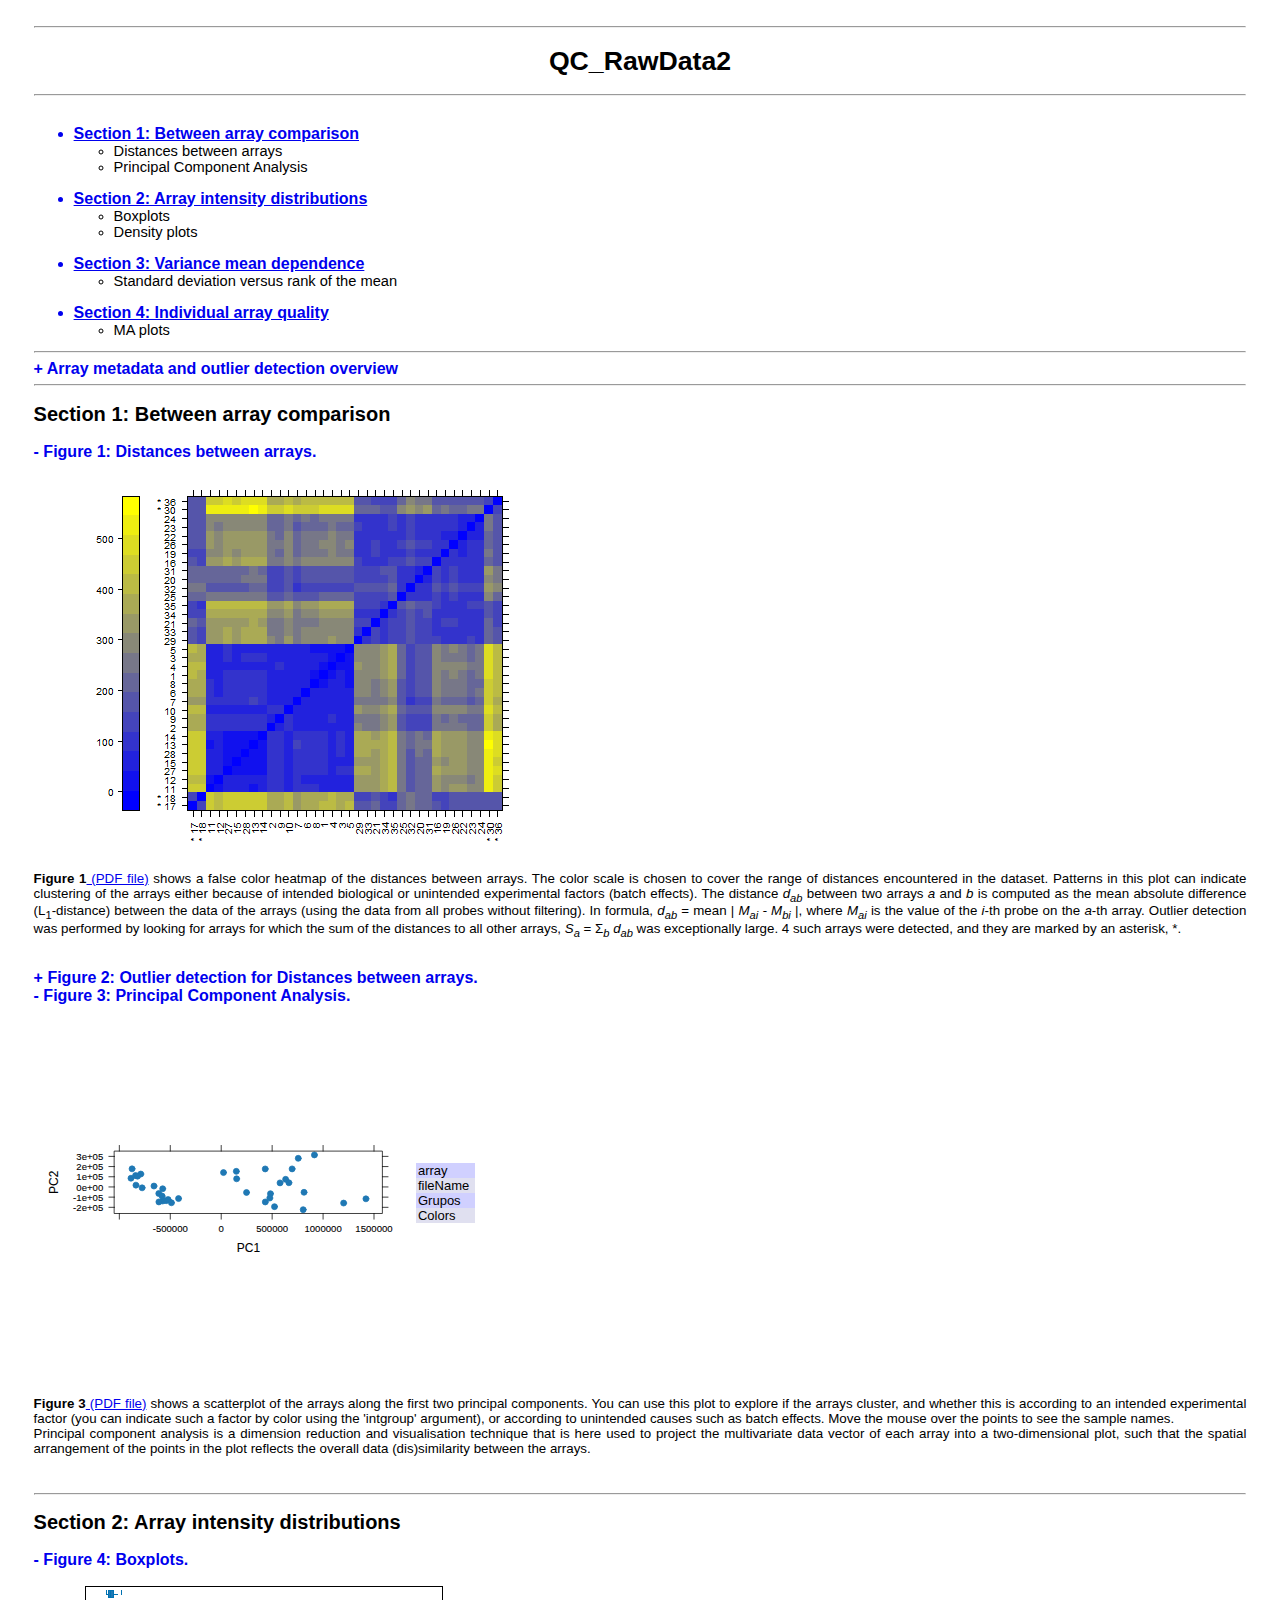
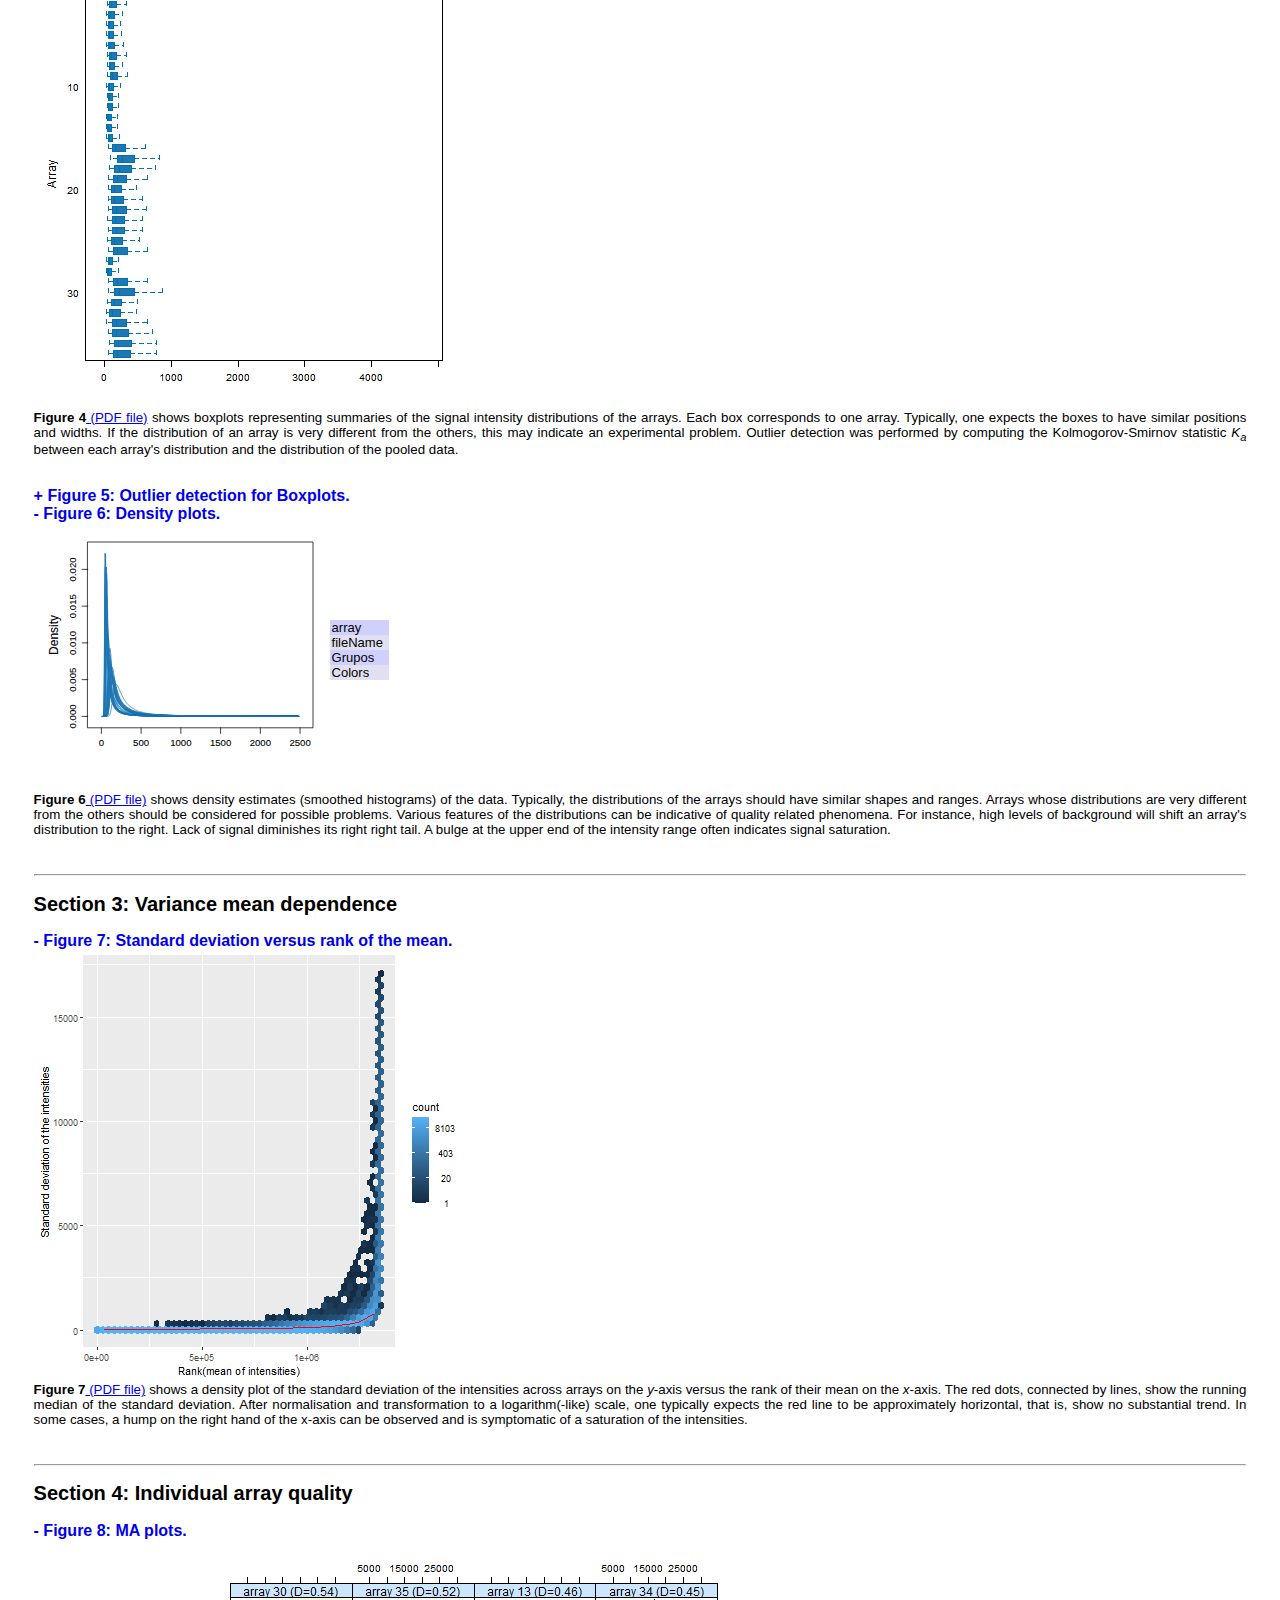
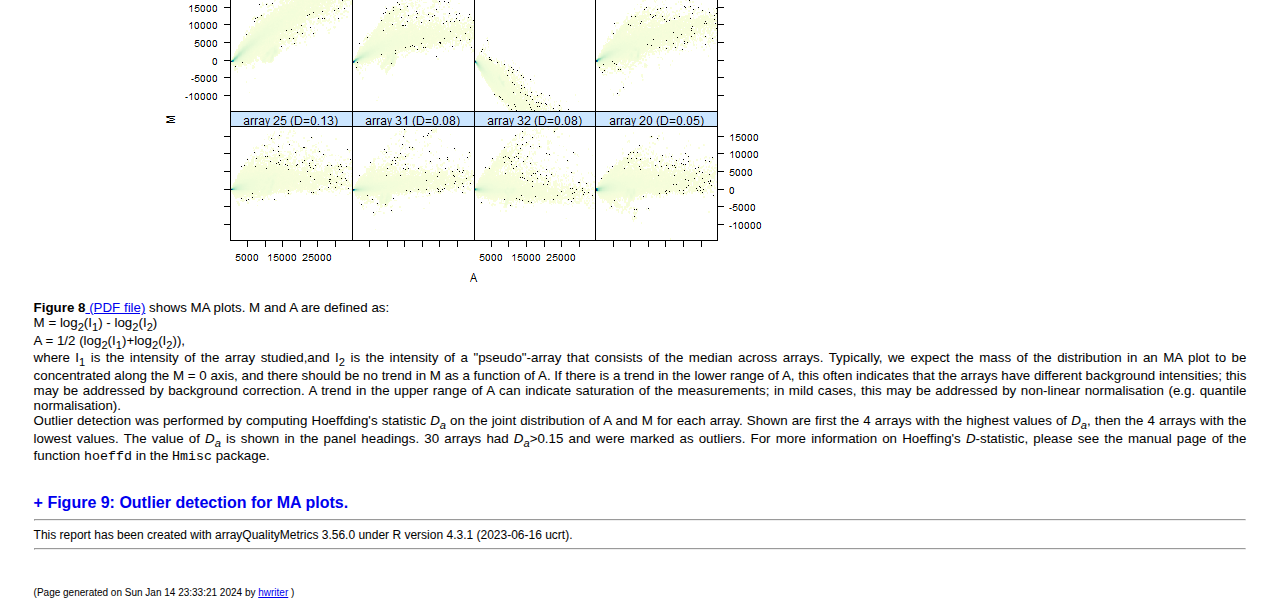
<file: QC_RawData2/index.html>
<!DOCTYPE html PUBLIC "-//W3C//DTD XHTML 1.0 Transitional//EN" "http://www.w3.org/TR/xhtml1/DTD/xhtml1-transitional.dtd">
<html xmlns='http://www.w3.org/1999/xhtml' xml:lang='en' lang='en'><head>
<meta http-equiv="Content-Type" content="text/html; charset=utf-8"></meta>
<title>QC_RawData2</title>

<script language="JavaScript" src="arrayQualityMetrics.js"></script>
<link rel="stylesheet" type="text/css" href="arrayQualityMetrics.css"></link>
</head>
<body onload="reportinit()"><hr><h1>QC_RawData2</h1><hr><UL><a href="#S1"><br><li class='tocsection'>Section 1: Between array comparison</li><UL></a><li class='tocmodule'>Distances between arrays</li><li class='tocmodule'>Principal Component Analysis</li></UL><a href="#S2"><br><li class='tocsection'>Section 2: Array intensity distributions</li><UL></a><li class='tocmodule'>Boxplots</li><li class='tocmodule'>Density plots</li></UL><a href="#S3"><br><li class='tocsection'>Section 3: Variance mean dependence</li><UL></a><li class='tocmodule'>Standard deviation versus rank of the mean</li></UL><a href="#S4"><br><li class='tocsection'>Section 4: Individual array quality</li><UL></a><li class='tocmodule'>MA plots</li></UL></UL><hr><a name="arraymetadata" id="arraymetadata-h" href="javascript: toggle('arraymetadata')" style="text-decoration:none;font-weight:bold;font-size:larger">+ Array metadata and outlier detection overview</a><br>

<div id="arraymetadata-b" style="display:none">
<table style="margin-left:auto;text-align:right;" border="1">
<tr>
<td style="font-weight:bold"> </td><td style="font-weight:bold">array</td><td style="font-weight:bold"><a href="#hm">*1</a></td><td style="font-weight:bold"><a href="#box">*2</a></td><td style="font-weight:bold"><a href="#ma">*3</a></td><td style="font-weight:bold">fileName</td><td style="font-weight:bold">Grupos</td><td style="font-weight:bold">Colors</td></tr>
<tr>
<td bgcolor="#ffffff"><input type='checkbox' name='ReportObjectCheckBoxes' value='' onchange='checkboxEvent(1)'></td><td bgcolor="#ffffff">1</td><td bgcolor="#ffffff"></td><td bgcolor="#ffffff"></td><td bgcolor="#ffffff">x</td><td bgcolor="#ffffff">GSM1134016.CEL</td><td bgcolor="#ffffff">XX</td><td bgcolor="#ffffff">blue</td></tr>
<tr>
<td bgcolor="#d0d0ff"><input type='checkbox' name='ReportObjectCheckBoxes' value='' onchange='checkboxEvent(2)'></td><td bgcolor="#e0e0f0">2</td><td bgcolor="#d0d0ff"></td><td bgcolor="#e0e0f0"></td><td bgcolor="#d0d0ff">x</td><td bgcolor="#e0e0f0">GSM1134017.CEL</td><td bgcolor="#d0d0ff">XX</td><td bgcolor="#e0e0f0">blue</td></tr>
<tr>
<td bgcolor="#ffffff"><input type='checkbox' name='ReportObjectCheckBoxes' value='' onchange='checkboxEvent(3)'></td><td bgcolor="#ffffff">3</td><td bgcolor="#ffffff"></td><td bgcolor="#ffffff"></td><td bgcolor="#ffffff">x</td><td bgcolor="#ffffff">GSM1134018.CEL</td><td bgcolor="#ffffff">XX</td><td bgcolor="#ffffff">blue</td></tr>
<tr>
<td bgcolor="#d0d0ff"><input type='checkbox' name='ReportObjectCheckBoxes' value='' onchange='checkboxEvent(4)'></td><td bgcolor="#e0e0f0">4</td><td bgcolor="#d0d0ff"></td><td bgcolor="#e0e0f0"></td><td bgcolor="#d0d0ff">x</td><td bgcolor="#e0e0f0">GSM1134019.CEL</td><td bgcolor="#d0d0ff">XX</td><td bgcolor="#e0e0f0">blue</td></tr>
<tr>
<td bgcolor="#ffffff"><input type='checkbox' name='ReportObjectCheckBoxes' value='' onchange='checkboxEvent(5)'></td><td bgcolor="#ffffff">5</td><td bgcolor="#ffffff"></td><td bgcolor="#ffffff"></td><td bgcolor="#ffffff">x</td><td bgcolor="#ffffff">GSM1134020.CEL</td><td bgcolor="#ffffff">XX</td><td bgcolor="#ffffff">blue</td></tr>
<tr>
<td bgcolor="#d0d0ff"><input type='checkbox' name='ReportObjectCheckBoxes' value='' onchange='checkboxEvent(6)'></td><td bgcolor="#e0e0f0">6</td><td bgcolor="#d0d0ff"></td><td bgcolor="#e0e0f0"></td><td bgcolor="#d0d0ff">x</td><td bgcolor="#e0e0f0">GSM1134021.CEL</td><td bgcolor="#d0d0ff">XX</td><td bgcolor="#e0e0f0">blue</td></tr>
<tr>
<td bgcolor="#ffffff"><input type='checkbox' name='ReportObjectCheckBoxes' value='' onchange='checkboxEvent(7)'></td><td bgcolor="#ffffff">7</td><td bgcolor="#ffffff"></td><td bgcolor="#ffffff"></td><td bgcolor="#ffffff"></td><td bgcolor="#ffffff">GSM1134022.CEL</td><td bgcolor="#ffffff">XX</td><td bgcolor="#ffffff">blue</td></tr>
<tr>
<td bgcolor="#d0d0ff"><input type='checkbox' name='ReportObjectCheckBoxes' value='' onchange='checkboxEvent(8)'></td><td bgcolor="#e0e0f0">8</td><td bgcolor="#d0d0ff"></td><td bgcolor="#e0e0f0"></td><td bgcolor="#d0d0ff">x</td><td bgcolor="#e0e0f0">GSM1134023.CEL</td><td bgcolor="#d0d0ff">XX</td><td bgcolor="#e0e0f0">blue</td></tr>
<tr>
<td bgcolor="#ffffff"><input type='checkbox' name='ReportObjectCheckBoxes' value='' onchange='checkboxEvent(9)'></td><td bgcolor="#ffffff">9</td><td bgcolor="#ffffff"></td><td bgcolor="#ffffff"></td><td bgcolor="#ffffff"></td><td bgcolor="#ffffff">GSM1134024.CEL</td><td bgcolor="#ffffff">XX</td><td bgcolor="#ffffff">blue</td></tr>
<tr>
<td bgcolor="#d0d0ff"><input type='checkbox' name='ReportObjectCheckBoxes' value='' onchange='checkboxEvent(10)'></td><td bgcolor="#e0e0f0">10</td><td bgcolor="#d0d0ff"></td><td bgcolor="#e0e0f0"></td><td bgcolor="#d0d0ff">x</td><td bgcolor="#e0e0f0">GSM1134025.CEL</td><td bgcolor="#d0d0ff">XX</td><td bgcolor="#e0e0f0">blue</td></tr>
<tr>
<td bgcolor="#ffffff"><input type='checkbox' name='ReportObjectCheckBoxes' value='' onchange='checkboxEvent(11)'></td><td bgcolor="#ffffff">11</td><td bgcolor="#ffffff"></td><td bgcolor="#ffffff"></td><td bgcolor="#ffffff">x</td><td bgcolor="#ffffff">GSM1134026.CEL</td><td bgcolor="#ffffff">XO</td><td bgcolor="#ffffff">red</td></tr>
<tr>
<td bgcolor="#d0d0ff"><input type='checkbox' name='ReportObjectCheckBoxes' value='' onchange='checkboxEvent(12)'></td><td bgcolor="#e0e0f0">12</td><td bgcolor="#d0d0ff"></td><td bgcolor="#e0e0f0"></td><td bgcolor="#d0d0ff">x</td><td bgcolor="#e0e0f0">GSM1134027.CEL</td><td bgcolor="#d0d0ff">XO</td><td bgcolor="#e0e0f0">red</td></tr>
<tr>
<td bgcolor="#ffffff"><input type='checkbox' name='ReportObjectCheckBoxes' value='' onchange='checkboxEvent(13)'></td><td bgcolor="#ffffff">13</td><td bgcolor="#ffffff"></td><td bgcolor="#ffffff"></td><td bgcolor="#ffffff">x</td><td bgcolor="#ffffff">GSM1134028.CEL</td><td bgcolor="#ffffff">XO</td><td bgcolor="#ffffff">red</td></tr>
<tr>
<td bgcolor="#d0d0ff"><input type='checkbox' name='ReportObjectCheckBoxes' value='' onchange='checkboxEvent(14)'></td><td bgcolor="#e0e0f0">14</td><td bgcolor="#d0d0ff"></td><td bgcolor="#e0e0f0"></td><td bgcolor="#d0d0ff">x</td><td bgcolor="#e0e0f0">GSM1134029.CEL</td><td bgcolor="#d0d0ff">XO</td><td bgcolor="#e0e0f0">red</td></tr>
<tr>
<td bgcolor="#ffffff"><input type='checkbox' name='ReportObjectCheckBoxes' value='' onchange='checkboxEvent(15)'></td><td bgcolor="#ffffff">15</td><td bgcolor="#ffffff"></td><td bgcolor="#ffffff"></td><td bgcolor="#ffffff">x</td><td bgcolor="#ffffff">GSM1134030.CEL</td><td bgcolor="#ffffff">XO</td><td bgcolor="#ffffff">red</td></tr>
<tr>
<td bgcolor="#d0d0ff"><input type='checkbox' name='ReportObjectCheckBoxes' value='' onchange='checkboxEvent(16)'></td><td bgcolor="#e0e0f0">16</td><td bgcolor="#d0d0ff"></td><td bgcolor="#e0e0f0"></td><td bgcolor="#d0d0ff">x</td><td bgcolor="#e0e0f0">GSM1134031.CEL</td><td bgcolor="#d0d0ff">XO</td><td bgcolor="#e0e0f0">red</td></tr>
<tr>
<td bgcolor="#ffffff"><input type='checkbox' name='ReportObjectCheckBoxes' value='' onchange='checkboxEvent(17)'></td><td bgcolor="#ffffff">17</td><td bgcolor="#ffffff">x</td><td bgcolor="#ffffff"></td><td bgcolor="#ffffff">x</td><td bgcolor="#ffffff">GSM1134032.CEL</td><td bgcolor="#ffffff">XO</td><td bgcolor="#ffffff">red</td></tr>
<tr>
<td bgcolor="#d0d0ff"><input type='checkbox' name='ReportObjectCheckBoxes' value='' onchange='checkboxEvent(18)'></td><td bgcolor="#e0e0f0">18</td><td bgcolor="#d0d0ff">x</td><td bgcolor="#e0e0f0"></td><td bgcolor="#d0d0ff">x</td><td bgcolor="#e0e0f0">GSM1134033.CEL</td><td bgcolor="#d0d0ff">XO</td><td bgcolor="#e0e0f0">red</td></tr>
<tr>
<td bgcolor="#ffffff"><input type='checkbox' name='ReportObjectCheckBoxes' value='' onchange='checkboxEvent(19)'></td><td bgcolor="#ffffff">19</td><td bgcolor="#ffffff"></td><td bgcolor="#ffffff"></td><td bgcolor="#ffffff">x</td><td bgcolor="#ffffff">GSM1134034.CEL</td><td bgcolor="#ffffff">XO</td><td bgcolor="#ffffff">red</td></tr>
<tr>
<td bgcolor="#d0d0ff"><input type='checkbox' name='ReportObjectCheckBoxes' value='' onchange='checkboxEvent(20)'></td><td bgcolor="#e0e0f0">20</td><td bgcolor="#d0d0ff"></td><td bgcolor="#e0e0f0"></td><td bgcolor="#d0d0ff"></td><td bgcolor="#e0e0f0">GSM1134035.CEL</td><td bgcolor="#d0d0ff">XO</td><td bgcolor="#e0e0f0">red</td></tr>
<tr>
<td bgcolor="#ffffff"><input type='checkbox' name='ReportObjectCheckBoxes' value='' onchange='checkboxEvent(21)'></td><td bgcolor="#ffffff">21</td><td bgcolor="#ffffff"></td><td bgcolor="#ffffff"></td><td bgcolor="#ffffff">x</td><td bgcolor="#ffffff">GSM1134036.CEL</td><td bgcolor="#ffffff">XO</td><td bgcolor="#ffffff">red</td></tr>
<tr>
<td bgcolor="#d0d0ff"><input type='checkbox' name='ReportObjectCheckBoxes' value='' onchange='checkboxEvent(22)'></td><td bgcolor="#e0e0f0">22</td><td bgcolor="#d0d0ff"></td><td bgcolor="#e0e0f0"></td><td bgcolor="#d0d0ff">x</td><td bgcolor="#e0e0f0">GSM1134037.CEL</td><td bgcolor="#d0d0ff">XO</td><td bgcolor="#e0e0f0">red</td></tr>
<tr>
<td bgcolor="#ffffff"><input type='checkbox' name='ReportObjectCheckBoxes' value='' onchange='checkboxEvent(23)'></td><td bgcolor="#ffffff">23</td><td bgcolor="#ffffff"></td><td bgcolor="#ffffff"></td><td bgcolor="#ffffff">x</td><td bgcolor="#ffffff">GSM1134038.CEL</td><td bgcolor="#ffffff">XO</td><td bgcolor="#ffffff">red</td></tr>
<tr>
<td bgcolor="#d0d0ff"><input type='checkbox' name='ReportObjectCheckBoxes' value='' onchange='checkboxEvent(24)'></td><td bgcolor="#e0e0f0">24</td><td bgcolor="#d0d0ff"></td><td bgcolor="#e0e0f0"></td><td bgcolor="#d0d0ff">x</td><td bgcolor="#e0e0f0">GSM1134039.CEL</td><td bgcolor="#d0d0ff">XO</td><td bgcolor="#e0e0f0">red</td></tr>
<tr>
<td bgcolor="#ffffff"><input type='checkbox' name='ReportObjectCheckBoxes' value='' onchange='checkboxEvent(25)'></td><td bgcolor="#ffffff">25</td><td bgcolor="#ffffff"></td><td bgcolor="#ffffff"></td><td bgcolor="#ffffff"></td><td bgcolor="#ffffff">GSM1134040.CEL</td><td bgcolor="#ffffff">XO</td><td bgcolor="#ffffff">red</td></tr>
<tr>
<td bgcolor="#d0d0ff"><input type='checkbox' name='ReportObjectCheckBoxes' value='' onchange='checkboxEvent(26)'></td><td bgcolor="#e0e0f0">26</td><td bgcolor="#d0d0ff"></td><td bgcolor="#e0e0f0"></td><td bgcolor="#d0d0ff">x</td><td bgcolor="#e0e0f0">GSM1134041.CEL</td><td bgcolor="#d0d0ff">XO</td><td bgcolor="#e0e0f0">red</td></tr>
<tr>
<td bgcolor="#ffffff"><input type='checkbox' name='ReportObjectCheckBoxes' value='' onchange='checkboxEvent(27)'></td><td bgcolor="#ffffff">27</td><td bgcolor="#ffffff"></td><td bgcolor="#ffffff"></td><td bgcolor="#ffffff">x</td><td bgcolor="#ffffff">GSM1134042.CEL</td><td bgcolor="#ffffff">XO</td><td bgcolor="#ffffff">red</td></tr>
<tr>
<td bgcolor="#d0d0ff"><input type='checkbox' name='ReportObjectCheckBoxes' value='' onchange='checkboxEvent(28)'></td><td bgcolor="#e0e0f0">28</td><td bgcolor="#d0d0ff"></td><td bgcolor="#e0e0f0"></td><td bgcolor="#d0d0ff">x</td><td bgcolor="#e0e0f0">GSM1134043.CEL</td><td bgcolor="#d0d0ff">XO</td><td bgcolor="#e0e0f0">red</td></tr>
<tr>
<td bgcolor="#ffffff"><input type='checkbox' name='ReportObjectCheckBoxes' value='' onchange='checkboxEvent(29)'></td><td bgcolor="#ffffff">29</td><td bgcolor="#ffffff"></td><td bgcolor="#ffffff"></td><td bgcolor="#ffffff">x</td><td bgcolor="#ffffff">GSM1134044.CEL</td><td bgcolor="#ffffff">XO</td><td bgcolor="#ffffff">red</td></tr>
<tr>
<td bgcolor="#d0d0ff"><input type='checkbox' name='ReportObjectCheckBoxes' value='' onchange='checkboxEvent(30)'></td><td bgcolor="#e0e0f0">30</td><td bgcolor="#d0d0ff">x</td><td bgcolor="#e0e0f0"></td><td bgcolor="#d0d0ff">x</td><td bgcolor="#e0e0f0">GSM1134045.CEL</td><td bgcolor="#d0d0ff">XO</td><td bgcolor="#e0e0f0">red</td></tr>
<tr>
<td bgcolor="#ffffff"><input type='checkbox' name='ReportObjectCheckBoxes' value='' onchange='checkboxEvent(31)'></td><td bgcolor="#ffffff">31</td><td bgcolor="#ffffff"></td><td bgcolor="#ffffff"></td><td bgcolor="#ffffff"></td><td bgcolor="#ffffff">GSM1134046.CEL</td><td bgcolor="#ffffff">XO</td><td bgcolor="#ffffff">red</td></tr>
<tr>
<td bgcolor="#d0d0ff"><input type='checkbox' name='ReportObjectCheckBoxes' value='' onchange='checkboxEvent(32)'></td><td bgcolor="#e0e0f0">32</td><td bgcolor="#d0d0ff"></td><td bgcolor="#e0e0f0"></td><td bgcolor="#d0d0ff"></td><td bgcolor="#e0e0f0">GSM1134047.CEL</td><td bgcolor="#d0d0ff">XO</td><td bgcolor="#e0e0f0">red</td></tr>
<tr>
<td bgcolor="#ffffff"><input type='checkbox' name='ReportObjectCheckBoxes' value='' onchange='checkboxEvent(33)'></td><td bgcolor="#ffffff">33</td><td bgcolor="#ffffff"></td><td bgcolor="#ffffff"></td><td bgcolor="#ffffff">x</td><td bgcolor="#ffffff">GSM1134048.CEL</td><td bgcolor="#ffffff">XO</td><td bgcolor="#ffffff">red</td></tr>
<tr>
<td bgcolor="#d0d0ff"><input type='checkbox' name='ReportObjectCheckBoxes' value='' onchange='checkboxEvent(34)'></td><td bgcolor="#e0e0f0">34</td><td bgcolor="#d0d0ff"></td><td bgcolor="#e0e0f0"></td><td bgcolor="#d0d0ff">x</td><td bgcolor="#e0e0f0">GSM1134049.CEL</td><td bgcolor="#d0d0ff">XO</td><td bgcolor="#e0e0f0">red</td></tr>
<tr>
<td bgcolor="#ffffff"><input type='checkbox' name='ReportObjectCheckBoxes' value='' onchange='checkboxEvent(35)'></td><td bgcolor="#ffffff">35</td><td bgcolor="#ffffff"></td><td bgcolor="#ffffff"></td><td bgcolor="#ffffff">x</td><td bgcolor="#ffffff">GSM1134050.CEL</td><td bgcolor="#ffffff">XO</td><td bgcolor="#ffffff">red</td></tr>
<tr>
<td bgcolor="#d0d0ff"><input type='checkbox' name='ReportObjectCheckBoxes' value='' onchange='checkboxEvent(36)'></td><td bgcolor="#e0e0f0">36</td><td bgcolor="#d0d0ff">x</td><td bgcolor="#e0e0f0"></td><td bgcolor="#d0d0ff">x</td><td bgcolor="#e0e0f0">GSM1134051.CEL</td><td bgcolor="#d0d0ff">XO</td><td bgcolor="#e0e0f0">red</td></tr>
</table>
<br>The columns named *1, *2, ... indicate the calls from the different outlier detection methods:<OL><LI> outlier detection by <a href="#hm">Distances between arrays</a></LI><LI> outlier detection by <a href="#box">Boxplots</a></LI><LI> outlier detection by <a href="#ma">MA plots</a></LI></OL>The outlier detection criteria are explained below in the respective sections. Arrays that were called outliers by at least one criterion are marked by checkbox selection in this table, and are indicated by highlighted lines or points in some of the plots below. By clicking the checkboxes in the table, or on the corresponding points/lines in the plots, you can modify the selection. To reset the selection, reload the HTML page in your browser.<br><br>At the scope covered by this software, outlier detection is a poorly defined question, and there is no 'right' or 'wrong' answer. These are hints which are intended to be followed up manually. If you want to automate outlier detection, you need to limit the scope to a particular platform and experimental design, and then choose and calibrate the metrics used.<br></div><hr><h2><a name= 'S1'>Section 1: Between array comparison</a></h2>

<a name="hm" id="hm-h" href="javascript: toggle('hm')" style="text-decoration:none;font-weight:bold;font-size:larger">- Figure 1: Distances between arrays.</a><br>

<div id="hm-b" style="display:block">
<img src="hm.png" border="0" alt="hm.png" id="Figls:hm"></img><br>
<b>Figure 1</b><a href="hm.pdf"> (PDF file)</a> shows a false color heatmap of the distances between arrays. The color scale is chosen to cover the range of distances encountered in the dataset. Patterns in this plot can indicate clustering of the arrays either because of intended biological or unintended experimental factors (batch effects). The distance <i>d<sub>ab</sub></i> between two arrays <i>a</i> and <i>b</i> is computed as the mean absolute difference (L<sub>1</sub>-distance) between the data of the arrays (using the data from all probes without filtering). In formula, <i>d<sub>ab</sub></i> = mean | <i>M<sub>ai</sub> - M<sub>bi</sub></i> |, where <i>M<sub>ai</sub></i> is the value of the <i>i</i>-th probe on the <i>a</i>-th array. Outlier detection was performed by looking for arrays for which the sum of the distances to all other arrays, <i>S<sub>a</sub></i> = &Sigma;<sub><i>b</i></sub> <i>d<sub>ab</sub></i> was exceptionally large. 4 such arrays were detected, and they are marked by an asterisk, *.<br><br><br>
</div>

<a name="out hm" id="out hm-h" href="javascript: toggle('out hm')" style="text-decoration:none;font-weight:bold;font-size:larger">+ Figure 2: Outlier detection for Distances between arrays.</a><br>

<div id="out hm-b" style="display:none">
<img src="out hm.png" border="0" alt="out hm.png" id="Figls:out hm"></img><br>
<b>Figure 2</b><a href="out hm.pdf"> (PDF file)</a> shows a bar chart of the sum of distances to other arrays <i>S<sub>a</sub></i>, the outlier detection criterion from the previous figure. The bars are shown in the original order of the arrays. Based on the distribution of the values across all arrays, a threshold of 9760 was determined, which is indicated by the vertical line. 4 arrays exceeded the threshold and were considered outliers.<br><br><br>
</div>

<a name="pca" id="pca-h" href="javascript: toggle('pca')" style="text-decoration:none;font-weight:bold;font-size:larger">- Figure 3: Principal Component Analysis.</a><br>

<div id="pca-b" style="display:block">
<table border="1">
<tr>
<td><?xml version="1.0" encoding="ISO8859-1"?>
<svg xmlns="http://www.w3.org/2000/svg" xmlns:xlink="http://www.w3.org/1999/xlink" width="374.4px" height="374.4px" viewBox="0 0 374.4 374.4" version="1.1" id="Fig:pca">
  <metadata xmlns:gridsvg="http://www.stat.auckland.ac.nz/~paul/R/gridSVG/">
    <gridsvg:generator name="gridSVG" version="1.7-5" time="2024-01-14 23:23:57.040893"/>
    <gridsvg:argument name="name" value="QC_RawData2/pca.svg"/>
    <gridsvg:argument name="exportCoords" value="none"/>
    <gridsvg:argument name="exportMappings" value="none"/>
    <gridsvg:argument name="exportJS" value="none"/>
    <gridsvg:argument name="res" value="72"/>
    <gridsvg:argument name="prefix" value="Fig:pca"/>
    <gridsvg:argument name="addClasses" value="FALSE"/>
    <gridsvg:argument name="indent" value="TRUE"/>
    <gridsvg:argument name="htmlWrapper" value="FALSE"/>
    <gridsvg:argument name="usePaths" value="none"/>
    <gridsvg:argument name="uniqueNames" value="TRUE"/>
    <gridsvg:separator name="id.sep" value="."/>
    <gridsvg:separator name="gPath.sep" value="::"/>
    <gridsvg:separator name="vpPath.sep" value="::"/>
  </metadata>
  <g transform="translate(0, 374.4) scale(1, -1)">
    <g id="Fig:pcagridSVG" fill="none" stroke="rgb(0,0,0)" stroke-dasharray="none" stroke-width="0.75" font-size="12" font-family="Helvetica, Arial, FreeSans, Liberation Sans, Nimbus Sans L, sans-serif" opacity="1" stroke-linecap="round" stroke-linejoin="round" stroke-miterlimit="10" stroke-opacity="1" fill-opacity="0" font-weight="normal" font-style="normal">
      <defs>
        <symbol id="Fig:pcagridSVG.pch19" viewBox="-5 -5 10 10" overflow="visible">
          <circle cx="0" cy="0" r="3.75"/>
        </symbol>
      </defs>
      <g id="Fig:pcaplot_01.background.1">
        <rect id="Fig:pcaplot_01.background.1.1" x="0" y="0" width="374.4" height="374.4" transform="" fill="none" stroke="none" stroke-opacity="0" fill-opacity="0"/>
      </g>
      <g id="Fig:pcaplot_01.toplevel.vp.1" font-size="12">
        <g id="Fig:pcaplot_01.xlab.vp.1">
          <g id="Fig:pcaplot_01.xlab.1">
            <g id="Fig:pcaplot_01.xlab.1.1" transform="translate(211.47, 132.41)" stroke-width="0.1">
              <g id="Fig:pcaplot_01.xlab.1.1.scale" transform="scale(1, -1)">
                <text x="0" y="0" id="Fig:pcaplot_01.xlab.1.1.text" text-anchor="middle" opacity="1" stroke="rgb(0,0,0)" fill="rgb(0,0,0)" stroke-opacity="1" fill-opacity="1" font-size="12" font-weight="normal" font-style="normal">
                  <tspan id="Fig:pcaplot_01.xlab.1.1.tspan.1" dy="4.31" x="0">PC1</tspan>
                </text>
              </g>
            </g>
          </g>
        </g>
        <g id="Fig:pcaplot_01.ylab.vp.1">
          <g id="Fig:pcaplot_01.ylab.1">
            <g id="Fig:pcaplot_01.ylab.1.1" transform="translate(16.31, 198.1)" stroke-width="0.1">
              <g id="Fig:pcaplot_01.ylab.1.1.scale" transform="scale(1, -1)">
                <text x="0" y="0" id="Fig:pcaplot_01.ylab.1.1.text" transform="rotate(-90)" text-anchor="middle" opacity="1" stroke="rgb(0,0,0)" fill="rgb(0,0,0)" stroke-opacity="1" fill-opacity="1" font-size="12" font-weight="normal" font-style="normal">
                  <tspan id="Fig:pcaplot_01.ylab.1.1.tspan.1" dy="4.31" x="0">PC2</tspan>
                </text>
              </g>
            </g>
          </g>
        </g>
        <g id="Fig:pcaplot_01.figure.vp.1"/>
        <defs>
          <clipPath id="Fig:pcaplot_01.panel.1.1.vp.1.clipPath">
            <rect x="77.54" y="166.9" width="267.85" height="62.39" fill="none" stroke="none"/>
          </clipPath>
        </defs>
        <g id="Fig:pcaplot_01.panel.1.1.vp.1" clip-path="url(#Fig:pcaplot_01.panel.1.1.vp.1.clipPath)"/>
        <g id="Fig:pcaplot_01.strip.1.1.off.vp.1">
          <g id="Fig:pcaplot_01.ticks.top.panel.1.1.1">
            <polyline id="Fig:pcaplot_01.ticks.top.panel.1.1.1.1" points="82.34,229.29 82.34,234.96" stroke="rgb(0,0,0)" opacity="1" stroke-dasharray="none" stroke-width="0.75" stroke-opacity="1" fill="none"/>
            <polyline id="Fig:pcaplot_01.ticks.top.panel.1.1.1.2" points="133.27,229.29 133.27,234.96" stroke="rgb(0,0,0)" opacity="1" stroke-dasharray="none" stroke-width="0.75" stroke-opacity="1" fill="none"/>
            <polyline id="Fig:pcaplot_01.ticks.top.panel.1.1.1.3" points="184.21,229.29 184.21,234.96" stroke="rgb(0,0,0)" opacity="1" stroke-dasharray="none" stroke-width="0.75" stroke-opacity="1" fill="none"/>
            <polyline id="Fig:pcaplot_01.ticks.top.panel.1.1.1.4" points="235.15,229.29 235.15,234.96" stroke="rgb(0,0,0)" opacity="1" stroke-dasharray="none" stroke-width="0.75" stroke-opacity="1" fill="none"/>
            <polyline id="Fig:pcaplot_01.ticks.top.panel.1.1.1.5" points="286.09,229.29 286.09,234.96" stroke="rgb(0,0,0)" opacity="1" stroke-dasharray="none" stroke-width="0.75" stroke-opacity="1" fill="none"/>
            <polyline id="Fig:pcaplot_01.ticks.top.panel.1.1.1.6" points="337.02,229.29 337.02,234.96" stroke="rgb(0,0,0)" opacity="1" stroke-dasharray="none" stroke-width="0.75" stroke-opacity="1" fill="none"/>
          </g>
        </g>
        <g id="Fig:pcaplot_01.strip.left.1.1.off.vp.1">
          <g id="Fig:pcaplot_01.ticks.left.panel.1.1.1">
            <polyline id="Fig:pcaplot_01.ticks.left.panel.1.1.1.1" points="77.54,173.08 71.87,173.08" stroke="rgb(0,0,0)" opacity="1" stroke-dasharray="none" stroke-width="0.75" stroke-opacity="1" fill="none"/>
            <polyline id="Fig:pcaplot_01.ticks.left.panel.1.1.1.2" points="77.54,183.26 71.87,183.26" stroke="rgb(0,0,0)" opacity="1" stroke-dasharray="none" stroke-width="0.75" stroke-opacity="1" fill="none"/>
            <polyline id="Fig:pcaplot_01.ticks.left.panel.1.1.1.3" points="77.54,193.45 71.87,193.45" stroke="rgb(0,0,0)" opacity="1" stroke-dasharray="none" stroke-width="0.75" stroke-opacity="1" fill="none"/>
            <polyline id="Fig:pcaplot_01.ticks.left.panel.1.1.1.4" points="77.54,203.64 71.87,203.64" stroke="rgb(0,0,0)" opacity="1" stroke-dasharray="none" stroke-width="0.75" stroke-opacity="1" fill="none"/>
            <polyline id="Fig:pcaplot_01.ticks.left.panel.1.1.1.5" points="77.54,213.83 71.87,213.83" stroke="rgb(0,0,0)" opacity="1" stroke-dasharray="none" stroke-width="0.75" stroke-opacity="1" fill="none"/>
            <polyline id="Fig:pcaplot_01.ticks.left.panel.1.1.1.6" points="77.54,224.01 71.87,224.01" stroke="rgb(0,0,0)" opacity="1" stroke-dasharray="none" stroke-width="0.75" stroke-opacity="1" fill="none"/>
          </g>
          <g id="Fig:pcaplot_01.ticklabels.left.panel.1.1.1">
            <g id="Fig:pcaplot_01.ticklabels.left.panel.1.1.1.1" transform="translate(66.21, 173.08)" stroke-width="0.1">
              <g id="Fig:pcaplot_01.ticklabels.left.panel.1.1.1.1.scale" transform="scale(1, -1)">
                <text x="0" y="0" id="Fig:pcaplot_01.ticklabels.left.panel.1.1.1.1.text" text-anchor="end" stroke="rgb(0,0,0)" opacity="1" fill="rgb(0,0,0)" stroke-opacity="1" fill-opacity="1" font-size="9.6" font-weight="normal" font-style="normal">
                  <tspan id="Fig:pcaplot_01.ticklabels.left.panel.1.1.1.1.tspan.1" dy="3.59" x="0">-2e+05</tspan>
                </text>
              </g>
            </g>
            <g id="Fig:pcaplot_01.ticklabels.left.panel.1.1.1.2" transform="translate(66.21, 183.26)" stroke-width="0.1">
              <g id="Fig:pcaplot_01.ticklabels.left.panel.1.1.1.2.scale" transform="scale(1, -1)">
                <text x="0" y="0" id="Fig:pcaplot_01.ticklabels.left.panel.1.1.1.2.text" text-anchor="end" stroke="rgb(0,0,0)" opacity="1" fill="rgb(0,0,0)" stroke-opacity="1" fill-opacity="1" font-size="9.6" font-weight="normal" font-style="normal">
                  <tspan id="Fig:pcaplot_01.ticklabels.left.panel.1.1.1.2.tspan.1" dy="3.59" x="0">-1e+05</tspan>
                </text>
              </g>
            </g>
            <g id="Fig:pcaplot_01.ticklabels.left.panel.1.1.1.3" transform="translate(66.21, 193.45)" stroke-width="0.1">
              <g id="Fig:pcaplot_01.ticklabels.left.panel.1.1.1.3.scale" transform="scale(1, -1)">
                <text x="0" y="0" id="Fig:pcaplot_01.ticklabels.left.panel.1.1.1.3.text" text-anchor="end" stroke="rgb(0,0,0)" opacity="1" fill="rgb(0,0,0)" stroke-opacity="1" fill-opacity="1" font-size="9.6" font-weight="normal" font-style="normal">
                  <tspan id="Fig:pcaplot_01.ticklabels.left.panel.1.1.1.3.tspan.1" dy="3.59" x="0">0e+00</tspan>
                </text>
              </g>
            </g>
            <g id="Fig:pcaplot_01.ticklabels.left.panel.1.1.1.4" transform="translate(66.21, 203.64)" stroke-width="0.1">
              <g id="Fig:pcaplot_01.ticklabels.left.panel.1.1.1.4.scale" transform="scale(1, -1)">
                <text x="0" y="0" id="Fig:pcaplot_01.ticklabels.left.panel.1.1.1.4.text" text-anchor="end" stroke="rgb(0,0,0)" opacity="1" fill="rgb(0,0,0)" stroke-opacity="1" fill-opacity="1" font-size="9.6" font-weight="normal" font-style="normal">
                  <tspan id="Fig:pcaplot_01.ticklabels.left.panel.1.1.1.4.tspan.1" dy="3.59" x="0">1e+05</tspan>
                </text>
              </g>
            </g>
            <g id="Fig:pcaplot_01.ticklabels.left.panel.1.1.1.5" transform="translate(66.21, 213.83)" stroke-width="0.1">
              <g id="Fig:pcaplot_01.ticklabels.left.panel.1.1.1.5.scale" transform="scale(1, -1)">
                <text x="0" y="0" id="Fig:pcaplot_01.ticklabels.left.panel.1.1.1.5.text" text-anchor="end" stroke="rgb(0,0,0)" opacity="1" fill="rgb(0,0,0)" stroke-opacity="1" fill-opacity="1" font-size="9.6" font-weight="normal" font-style="normal">
                  <tspan id="Fig:pcaplot_01.ticklabels.left.panel.1.1.1.5.tspan.1" dy="3.59" x="0">2e+05</tspan>
                </text>
              </g>
            </g>
            <g id="Fig:pcaplot_01.ticklabels.left.panel.1.1.1.6" transform="translate(66.21, 224.01)" stroke-width="0.1">
              <g id="Fig:pcaplot_01.ticklabels.left.panel.1.1.1.6.scale" transform="scale(1, -1)">
                <text x="0" y="0" id="Fig:pcaplot_01.ticklabels.left.panel.1.1.1.6.text" text-anchor="end" stroke="rgb(0,0,0)" opacity="1" fill="rgb(0,0,0)" stroke-opacity="1" fill-opacity="1" font-size="9.6" font-weight="normal" font-style="normal">
                  <tspan id="Fig:pcaplot_01.ticklabels.left.panel.1.1.1.6.tspan.1" dy="3.59" x="0">3e+05</tspan>
                </text>
              </g>
            </g>
          </g>
        </g>
        <g id="Fig:pcaplot_01.panel.1.1.off.vp.1">
          <g id="Fig:pcaplot_01.ticks.bottom.panel.1.1.1">
            <polyline id="Fig:pcaplot_01.ticks.bottom.panel.1.1.1.1" points="82.34,166.9 82.34,161.23" stroke="rgb(0,0,0)" opacity="1" stroke-dasharray="none" stroke-width="0.75" stroke-opacity="1" fill="none"/>
            <polyline id="Fig:pcaplot_01.ticks.bottom.panel.1.1.1.2" points="133.27,166.9 133.27,161.23" stroke="rgb(0,0,0)" opacity="1" stroke-dasharray="none" stroke-width="0.75" stroke-opacity="1" fill="none"/>
            <polyline id="Fig:pcaplot_01.ticks.bottom.panel.1.1.1.3" points="184.21,166.9 184.21,161.23" stroke="rgb(0,0,0)" opacity="1" stroke-dasharray="none" stroke-width="0.75" stroke-opacity="1" fill="none"/>
            <polyline id="Fig:pcaplot_01.ticks.bottom.panel.1.1.1.4" points="235.15,166.9 235.15,161.23" stroke="rgb(0,0,0)" opacity="1" stroke-dasharray="none" stroke-width="0.75" stroke-opacity="1" fill="none"/>
            <polyline id="Fig:pcaplot_01.ticks.bottom.panel.1.1.1.5" points="286.09,166.9 286.09,161.23" stroke="rgb(0,0,0)" opacity="1" stroke-dasharray="none" stroke-width="0.75" stroke-opacity="1" fill="none"/>
            <polyline id="Fig:pcaplot_01.ticks.bottom.panel.1.1.1.6" points="337.02,166.9 337.02,161.23" stroke="rgb(0,0,0)" opacity="1" stroke-dasharray="none" stroke-width="0.75" stroke-opacity="1" fill="none"/>
          </g>
          <g id="Fig:pcaplot_01.ticklabels.bottom.panel.1.1.1">
            <g id="Fig:pcaplot_01.ticklabels.bottom.panel.1.1.1.1" transform="translate(133.27, 155.56)" stroke-width="0.1">
              <g id="Fig:pcaplot_01.ticklabels.bottom.panel.1.1.1.1.scale" transform="scale(1, -1)">
                <text x="0" y="0" id="Fig:pcaplot_01.ticklabels.bottom.panel.1.1.1.1.text" text-anchor="middle" stroke="rgb(0,0,0)" opacity="1" fill="rgb(0,0,0)" stroke-opacity="1" fill-opacity="1" font-size="9.6" font-weight="normal" font-style="normal">
                  <tspan id="Fig:pcaplot_01.ticklabels.bottom.panel.1.1.1.1.tspan.1" dy="7.18" x="0">-500000</tspan>
                </text>
              </g>
            </g>
            <g id="Fig:pcaplot_01.ticklabels.bottom.panel.1.1.1.2" transform="translate(184.21, 155.56)" stroke-width="0.1">
              <g id="Fig:pcaplot_01.ticklabels.bottom.panel.1.1.1.2.scale" transform="scale(1, -1)">
                <text x="0" y="0" id="Fig:pcaplot_01.ticklabels.bottom.panel.1.1.1.2.text" text-anchor="middle" stroke="rgb(0,0,0)" opacity="1" fill="rgb(0,0,0)" stroke-opacity="1" fill-opacity="1" font-size="9.6" font-weight="normal" font-style="normal">
                  <tspan id="Fig:pcaplot_01.ticklabels.bottom.panel.1.1.1.2.tspan.1" dy="7.18" x="0">0</tspan>
                </text>
              </g>
            </g>
            <g id="Fig:pcaplot_01.ticklabels.bottom.panel.1.1.1.3" transform="translate(235.15, 155.56)" stroke-width="0.1">
              <g id="Fig:pcaplot_01.ticklabels.bottom.panel.1.1.1.3.scale" transform="scale(1, -1)">
                <text x="0" y="0" id="Fig:pcaplot_01.ticklabels.bottom.panel.1.1.1.3.text" text-anchor="middle" stroke="rgb(0,0,0)" opacity="1" fill="rgb(0,0,0)" stroke-opacity="1" fill-opacity="1" font-size="9.6" font-weight="normal" font-style="normal">
                  <tspan id="Fig:pcaplot_01.ticklabels.bottom.panel.1.1.1.3.tspan.1" dy="7.18" x="0">500000</tspan>
                </text>
              </g>
            </g>
            <g id="Fig:pcaplot_01.ticklabels.bottom.panel.1.1.1.4" transform="translate(286.09, 155.56)" stroke-width="0.1">
              <g id="Fig:pcaplot_01.ticklabels.bottom.panel.1.1.1.4.scale" transform="scale(1, -1)">
                <text x="0" y="0" id="Fig:pcaplot_01.ticklabels.bottom.panel.1.1.1.4.text" text-anchor="middle" stroke="rgb(0,0,0)" opacity="1" fill="rgb(0,0,0)" stroke-opacity="1" fill-opacity="1" font-size="9.6" font-weight="normal" font-style="normal">
                  <tspan id="Fig:pcaplot_01.ticklabels.bottom.panel.1.1.1.4.tspan.1" dy="7.18" x="0">1000000</tspan>
                </text>
              </g>
            </g>
            <g id="Fig:pcaplot_01.ticklabels.bottom.panel.1.1.1.5" transform="translate(337.02, 155.56)" stroke-width="0.1">
              <g id="Fig:pcaplot_01.ticklabels.bottom.panel.1.1.1.5.scale" transform="scale(1, -1)">
                <text x="0" y="0" id="Fig:pcaplot_01.ticklabels.bottom.panel.1.1.1.5.text" text-anchor="middle" stroke="rgb(0,0,0)" opacity="1" fill="rgb(0,0,0)" stroke-opacity="1" fill-opacity="1" font-size="9.6" font-weight="normal" font-style="normal">
                  <tspan id="Fig:pcaplot_01.ticklabels.bottom.panel.1.1.1.5.tspan.1" dy="7.18" x="0">1500000</tspan>
                </text>
              </g>
            </g>
          </g>
          <g id="Fig:pcaplot_01.ticks.right.panel.1.1.1">
            <polyline id="Fig:pcaplot_01.ticks.right.panel.1.1.1.1" points="345.39,173.08 351.06,173.08" stroke="rgb(0,0,0)" opacity="1" stroke-dasharray="none" stroke-width="0.75" stroke-opacity="1" fill="none"/>
            <polyline id="Fig:pcaplot_01.ticks.right.panel.1.1.1.2" points="345.39,183.26 351.06,183.26" stroke="rgb(0,0,0)" opacity="1" stroke-dasharray="none" stroke-width="0.75" stroke-opacity="1" fill="none"/>
            <polyline id="Fig:pcaplot_01.ticks.right.panel.1.1.1.3" points="345.39,193.45 351.06,193.45" stroke="rgb(0,0,0)" opacity="1" stroke-dasharray="none" stroke-width="0.75" stroke-opacity="1" fill="none"/>
            <polyline id="Fig:pcaplot_01.ticks.right.panel.1.1.1.4" points="345.39,203.64 351.06,203.64" stroke="rgb(0,0,0)" opacity="1" stroke-dasharray="none" stroke-width="0.75" stroke-opacity="1" fill="none"/>
            <polyline id="Fig:pcaplot_01.ticks.right.panel.1.1.1.5" points="345.39,213.83 351.06,213.83" stroke="rgb(0,0,0)" opacity="1" stroke-dasharray="none" stroke-width="0.75" stroke-opacity="1" fill="none"/>
            <polyline id="Fig:pcaplot_01.ticks.right.panel.1.1.1.6" points="345.39,224.01 351.06,224.01" stroke="rgb(0,0,0)" opacity="1" stroke-dasharray="none" stroke-width="0.75" stroke-opacity="1" fill="none"/>
          </g>
        </g>
        <defs>
          <clipPath id="Fig:pcaplot_01.panel.1.1.vp.2.clipPath">
            <rect x="77.54" y="166.9" width="267.85" height="62.39" fill="none" stroke="none"/>
          </clipPath>
        </defs>
        <g id="Fig:pcaplot_01.panel.1.1.vp.2" clip-path="url(#Fig:pcaplot_01.panel.1.1.vp.2.clipPath)">
          <g id="Fig:pcaplot_01.xyplot.points.panel.1.1.1">
            <use id="Fig:pcaplot_01.xyplot.points.panel.1.1.1.1" href="#Fig:pcagridSVG.pch19" x="125.75" y="179.38" width="8" height="8" transform=" translate(-4,-4)" stroke="rgb(31,120,180)" stroke-width="0.94" opacity="1" fill="rgb(31,120,180)" font-size="8" stroke-opacity="1" fill-opacity="1" font-weight="normal" font-style="normal"/>
            <use id="Fig:pcaplot_01.xyplot.points.panel.1.1.1.2" href="#Fig:pcagridSVG.pch19" x="121.81" y="186.89" width="8" height="8" transform=" translate(-4,-4)" stroke="rgb(31,120,180)" stroke-width="0.94" opacity="1" fill="rgb(31,120,180)" font-size="8" stroke-opacity="1" fill-opacity="1" font-weight="normal" font-style="normal"/>
            <use id="Fig:pcaplot_01.xyplot.points.panel.1.1.1.3" href="#Fig:pcagridSVG.pch19" x="125.1" y="184.31" width="8" height="8" transform=" translate(-4,-4)" stroke="rgb(31,120,180)" stroke-width="0.94" opacity="1" fill="rgb(31,120,180)" font-size="8" stroke-opacity="1" fill-opacity="1" font-weight="normal" font-style="normal"/>
            <use id="Fig:pcaplot_01.xyplot.points.panel.1.1.1.4" href="#Fig:pcagridSVG.pch19" x="121.91" y="178.47" width="8" height="8" transform=" translate(-4,-4)" stroke="rgb(31,120,180)" stroke-width="0.94" opacity="1" fill="rgb(31,120,180)" font-size="8" stroke-opacity="1" fill-opacity="1" font-weight="normal" font-style="normal"/>
            <use id="Fig:pcaplot_01.xyplot.points.panel.1.1.1.5" href="#Fig:pcagridSVG.pch19" x="129.27" y="179.75" width="8" height="8" transform=" translate(-4,-4)" stroke="rgb(31,120,180)" stroke-width="0.94" opacity="1" fill="rgb(31,120,180)" font-size="8" stroke-opacity="1" fill-opacity="1" font-weight="normal" font-style="normal"/>
            <use id="Fig:pcaplot_01.xyplot.points.panel.1.1.1.6" href="#Fig:pcagridSVG.pch19" x="131.14" y="180.86" width="8" height="8" transform=" translate(-4,-4)" stroke="rgb(31,120,180)" stroke-width="0.94" opacity="1" fill="rgb(31,120,180)" font-size="8" stroke-opacity="1" fill-opacity="1" font-weight="normal" font-style="normal"/>
            <use id="Fig:pcaplot_01.xyplot.points.panel.1.1.1.7" href="#Fig:pcagridSVG.pch19" x="141.57" y="181.84" width="8" height="8" transform=" translate(-4,-4)" stroke="rgb(31,120,180)" stroke-width="0.94" opacity="1" fill="rgb(31,120,180)" font-size="8" stroke-opacity="1" fill-opacity="1" font-weight="normal" font-style="normal"/>
            <use id="Fig:pcaplot_01.xyplot.points.panel.1.1.1.8" href="#Fig:pcagridSVG.pch19" x="134.46" y="177.63" width="8" height="8" transform=" translate(-4,-4)" stroke="rgb(31,120,180)" stroke-width="0.94" opacity="1" fill="rgb(31,120,180)" font-size="8" stroke-opacity="1" fill-opacity="1" font-weight="normal" font-style="normal"/>
            <use id="Fig:pcaplot_01.xyplot.points.panel.1.1.1.9" href="#Fig:pcagridSVG.pch19" x="125.71" y="191.64" width="8" height="8" transform=" translate(-4,-4)" stroke="rgb(31,120,180)" stroke-width="0.94" opacity="1" fill="rgb(31,120,180)" font-size="8" stroke-opacity="1" fill-opacity="1" font-weight="normal" font-style="normal"/>
            <use id="Fig:pcaplot_01.xyplot.points.panel.1.1.1.10" href="#Fig:pcagridSVG.pch19" x="116.99" y="194.35" width="8" height="8" transform=" translate(-4,-4)" stroke="rgb(31,120,180)" stroke-width="0.94" opacity="1" fill="rgb(31,120,180)" font-size="8" stroke-opacity="1" fill-opacity="1" font-weight="normal" font-style="normal"/>
            <use id="Fig:pcaplot_01.xyplot.points.panel.1.1.1.11" href="#Fig:pcagridSVG.pch19" x="98.96" y="195.24" width="8" height="8" transform=" translate(-4,-4)" stroke="rgb(31,120,180)" stroke-width="0.94" opacity="1" fill="rgb(31,120,180)" font-size="8" stroke-opacity="1" fill-opacity="1" font-weight="normal" font-style="normal"/>
            <use id="Fig:pcaplot_01.xyplot.points.panel.1.1.1.12" href="#Fig:pcagridSVG.pch19" x="105.13" y="192.57" width="8" height="8" transform=" translate(-4,-4)" stroke="rgb(31,120,180)" stroke-width="0.94" opacity="1" fill="rgb(31,120,180)" font-size="8" stroke-opacity="1" fill-opacity="1" font-weight="normal" font-style="normal"/>
            <use id="Fig:pcaplot_01.xyplot.points.panel.1.1.1.13" href="#Fig:pcagridSVG.pch19" x="93.99" y="202.17" width="8" height="8" transform=" translate(-4,-4)" stroke="rgb(31,120,180)" stroke-width="0.94" opacity="1" fill="rgb(31,120,180)" font-size="8" stroke-opacity="1" fill-opacity="1" font-weight="normal" font-style="normal"/>
            <use id="Fig:pcaplot_01.xyplot.points.panel.1.1.1.14" href="#Fig:pcagridSVG.pch19" x="98.59" y="204.88" width="8" height="8" transform=" translate(-4,-4)" stroke="rgb(31,120,180)" stroke-width="0.94" opacity="1" fill="rgb(31,120,180)" font-size="8" stroke-opacity="1" fill-opacity="1" font-weight="normal" font-style="normal"/>
            <use id="Fig:pcaplot_01.xyplot.points.panel.1.1.1.15" href="#Fig:pcagridSVG.pch19" x="103.82" y="206.36" width="8" height="8" transform=" translate(-4,-4)" stroke="rgb(31,120,180)" stroke-width="0.94" opacity="1" fill="rgb(31,120,180)" font-size="8" stroke-opacity="1" fill-opacity="1" font-weight="normal" font-style="normal"/>
            <use id="Fig:pcaplot_01.xyplot.points.panel.1.1.1.16" href="#Fig:pcagridSVG.pch19" x="267.05" y="188.1" width="8" height="8" transform=" translate(-4,-4)" stroke="rgb(31,120,180)" stroke-width="0.94" opacity="1" fill="rgb(31,120,180)" font-size="8" stroke-opacity="1" fill-opacity="1" font-weight="normal" font-style="normal"/>
            <use id="Fig:pcaplot_01.xyplot.points.panel.1.1.1.17" href="#Fig:pcagridSVG.pch19" x="261.26" y="222.06" width="8" height="8" transform=" translate(-4,-4)" stroke="rgb(31,120,180)" stroke-width="0.94" opacity="1" fill="rgb(31,120,180)" font-size="8" stroke-opacity="1" fill-opacity="1" font-weight="normal" font-style="normal"/>
            <use id="Fig:pcaplot_01.xyplot.points.panel.1.1.1.18" href="#Fig:pcagridSVG.pch19" x="277.44" y="225.46" width="8" height="8" transform=" translate(-4,-4)" stroke="rgb(31,120,180)" stroke-width="0.94" opacity="1" fill="rgb(31,120,180)" font-size="8" stroke-opacity="1" fill-opacity="1" font-weight="normal" font-style="normal"/>
            <use id="Fig:pcaplot_01.xyplot.points.panel.1.1.1.19" href="#Fig:pcagridSVG.pch19" x="228.23" y="211.47" width="8" height="8" transform=" translate(-4,-4)" stroke="rgb(31,120,180)" stroke-width="0.94" opacity="1" fill="rgb(31,120,180)" font-size="8" stroke-opacity="1" fill-opacity="1" font-weight="normal" font-style="normal"/>
            <use id="Fig:pcaplot_01.xyplot.points.panel.1.1.1.20" href="#Fig:pcagridSVG.pch19" x="199.32" y="209.05" width="8" height="8" transform=" translate(-4,-4)" stroke="rgb(31,120,180)" stroke-width="0.94" opacity="1" fill="rgb(31,120,180)" font-size="8" stroke-opacity="1" fill-opacity="1" font-weight="normal" font-style="normal"/>
            <use id="Fig:pcaplot_01.xyplot.points.panel.1.1.1.21" href="#Fig:pcagridSVG.pch19" x="266.22" y="170.73" width="8" height="8" transform=" translate(-4,-4)" stroke="rgb(31,120,180)" stroke-width="0.94" opacity="1" fill="rgb(31,120,180)" font-size="8" stroke-opacity="1" fill-opacity="1" font-weight="normal" font-style="normal"/>
            <use id="Fig:pcaplot_01.xyplot.points.panel.1.1.1.22" href="#Fig:pcagridSVG.pch19" x="233.48" y="186.72" width="8" height="8" transform=" translate(-4,-4)" stroke="rgb(31,120,180)" stroke-width="0.94" opacity="1" fill="rgb(31,120,180)" font-size="8" stroke-opacity="1" fill-opacity="1" font-weight="normal" font-style="normal"/>
            <use id="Fig:pcaplot_01.xyplot.points.panel.1.1.1.23" href="#Fig:pcagridSVG.pch19" x="232.82" y="182.36" width="8" height="8" transform=" translate(-4,-4)" stroke="rgb(31,120,180)" stroke-width="0.94" opacity="1" fill="rgb(31,120,180)" font-size="8" stroke-opacity="1" fill-opacity="1" font-weight="normal" font-style="normal"/>
            <use id="Fig:pcaplot_01.xyplot.points.panel.1.1.1.24" href="#Fig:pcagridSVG.pch19" x="237.53" y="173.75" width="8" height="8" transform=" translate(-4,-4)" stroke="rgb(31,120,180)" stroke-width="0.94" opacity="1" fill="rgb(31,120,180)" font-size="8" stroke-opacity="1" fill-opacity="1" font-weight="normal" font-style="normal"/>
            <use id="Fig:pcaplot_01.xyplot.points.panel.1.1.1.25" href="#Fig:pcagridSVG.pch19" x="209.54" y="187.92" width="8" height="8" transform=" translate(-4,-4)" stroke="rgb(31,120,180)" stroke-width="0.94" opacity="1" fill="rgb(31,120,180)" font-size="8" stroke-opacity="1" fill-opacity="1" font-weight="normal" font-style="normal"/>
            <use id="Fig:pcaplot_01.xyplot.points.panel.1.1.1.26" href="#Fig:pcagridSVG.pch19" x="228.3" y="178.43" width="8" height="8" transform=" translate(-4,-4)" stroke="rgb(31,120,180)" stroke-width="0.94" opacity="1" fill="rgb(31,120,180)" font-size="8" stroke-opacity="1" fill-opacity="1" font-weight="normal" font-style="normal"/>
            <use id="Fig:pcaplot_01.xyplot.points.panel.1.1.1.27" href="#Fig:pcagridSVG.pch19" x="95.07" y="211.56" width="8" height="8" transform=" translate(-4,-4)" stroke="rgb(31,120,180)" stroke-width="0.94" opacity="1" fill="rgb(31,120,180)" font-size="8" stroke-opacity="1" fill-opacity="1" font-weight="normal" font-style="normal"/>
            <use id="Fig:pcaplot_01.xyplot.points.panel.1.1.1.28" href="#Fig:pcagridSVG.pch19" x="100.61" y="204.22" width="8" height="8" transform=" translate(-4,-4)" stroke="rgb(31,120,180)" stroke-width="0.94" opacity="1" fill="rgb(31,120,180)" font-size="8" stroke-opacity="1" fill-opacity="1" font-weight="normal" font-style="normal"/>
            <use id="Fig:pcaplot_01.xyplot.points.panel.1.1.1.29" href="#Fig:pcagridSVG.pch19" x="243.05" y="197.52" width="8" height="8" transform=" translate(-4,-4)" stroke="rgb(31,120,180)" stroke-width="0.94" opacity="1" fill="rgb(31,120,180)" font-size="8" stroke-opacity="1" fill-opacity="1" font-weight="normal" font-style="normal"/>
            <use id="Fig:pcaplot_01.xyplot.points.panel.1.1.1.30" href="#Fig:pcagridSVG.pch19" x="328.95" y="181.57" width="8" height="8" transform=" translate(-4,-4)" stroke="rgb(31,120,180)" stroke-width="0.94" opacity="1" fill="rgb(31,120,180)" font-size="8" stroke-opacity="1" fill-opacity="1" font-weight="normal" font-style="normal"/>
            <use id="Fig:pcaplot_01.xyplot.points.panel.1.1.1.31" href="#Fig:pcagridSVG.pch19" x="199.65" y="201.59" width="8" height="8" transform=" translate(-4,-4)" stroke="rgb(31,120,180)" stroke-width="0.94" opacity="1" fill="rgb(31,120,180)" font-size="8" stroke-opacity="1" fill-opacity="1" font-weight="normal" font-style="normal"/>
            <use id="Fig:pcaplot_01.xyplot.points.panel.1.1.1.32" href="#Fig:pcagridSVG.pch19" x="186.53" y="207.83" width="8" height="8" transform=" translate(-4,-4)" stroke="rgb(31,120,180)" stroke-width="0.94" opacity="1" fill="rgb(31,120,180)" font-size="8" stroke-opacity="1" fill-opacity="1" font-weight="normal" font-style="normal"/>
            <use id="Fig:pcaplot_01.xyplot.points.panel.1.1.1.33" href="#Fig:pcagridSVG.pch19" x="248.66" y="201.06" width="8" height="8" transform=" translate(-4,-4)" stroke="rgb(31,120,180)" stroke-width="0.94" opacity="1" fill="rgb(31,120,180)" font-size="8" stroke-opacity="1" fill-opacity="1" font-weight="normal" font-style="normal"/>
            <use id="Fig:pcaplot_01.xyplot.points.panel.1.1.1.34" href="#Fig:pcagridSVG.pch19" x="251.92" y="197.63" width="8" height="8" transform=" translate(-4,-4)" stroke="rgb(31,120,180)" stroke-width="0.94" opacity="1" fill="rgb(31,120,180)" font-size="8" stroke-opacity="1" fill-opacity="1" font-weight="normal" font-style="normal"/>
            <use id="Fig:pcaplot_01.xyplot.points.panel.1.1.1.35" href="#Fig:pcagridSVG.pch19" x="255.13" y="211.52" width="8" height="8" transform=" translate(-4,-4)" stroke="rgb(31,120,180)" stroke-width="0.94" opacity="1" fill="rgb(31,120,180)" font-size="8" stroke-opacity="1" fill-opacity="1" font-weight="normal" font-style="normal"/>
            <use id="Fig:pcaplot_01.xyplot.points.panel.1.1.1.36" href="#Fig:pcagridSVG.pch19" x="306.65" y="177.33" width="8" height="8" transform=" translate(-4,-4)" stroke="rgb(31,120,180)" stroke-width="0.94" opacity="1" fill="rgb(31,120,180)" font-size="8" stroke-opacity="1" fill-opacity="1" font-weight="normal" font-style="normal"/>
          </g>
        </g>
        <g id="Fig:pcaplot_01.panel.1.1.off.vp.2">
          <g id="Fig:pcaplot_01.border.panel.1.1.1">
            <rect id="Fig:pcaplot_01.border.panel.1.1.1.1" x="77.54" y="166.9" width="267.85" height="62.39" transform="" stroke="rgb(0,0,0)" stroke-dasharray="none" stroke-width="0.75" opacity="1" fill="none" stroke-opacity="1" fill-opacity="0"/>
          </g>
        </g>
        <g id="Fig:pcaplot_01..1"/>
      </g>
    </g>
  </g>
</svg></td><td><table id='Tab:pca'><tr bgcolor='#d0d0ff'><td>array</td><td style='font-weight:bold'></td></tr>

<tr bgcolor='#e0e0f0'><td>fileName</td><td style='font-weight:bold'></td></tr>

<tr bgcolor='#d0d0ff'><td>Grupos</td><td style='font-weight:bold'></td></tr>

<tr bgcolor='#e0e0f0'><td>Colors</td><td style='font-weight:bold'></td></tr>
</table></td></tr>
</table>
<br>
<b>Figure 3</b><a href="pca.pdf"> (PDF file)</a> shows a scatterplot of the arrays along the first two principal components. You can use this plot to explore if the arrays cluster, and whether this is according to an intended experimental factor (you can indicate such a factor by color using the 'intgroup' argument), or according to unintended causes such as batch effects. Move the mouse over the points to see the sample names.<BR>Principal component analysis is a dimension reduction and visualisation technique that is here used to project the multivariate data vector of each array into a two-dimensional plot, such that the spatial arrangement of the points in the plot reflects the overall data (dis)similarity between the arrays.<br><br><br>
</div><hr><h2><a name= 'S2'>Section 2: Array intensity distributions</a></h2>

<a name="box" id="box-h" href="javascript: toggle('box')" style="text-decoration:none;font-weight:bold;font-size:larger">- Figure 4: Boxplots.</a><br>

<div id="box-b" style="display:block">
<img src="box.png" border="0" alt="box.png" id="Figls:box"></img><br>
<b>Figure 4</b><a href="box.pdf"> (PDF file)</a> shows boxplots representing summaries of the signal intensity distributions of the arrays. Each box corresponds to one array. Typically, one expects the boxes to have similar positions and widths. If the distribution of an array is very different from the others, this may indicate an experimental problem. Outlier detection was performed by computing the Kolmogorov-Smirnov statistic <i>K<sub>a</sub></i> between each array's distribution and the distribution of the pooled data.<br><br><br>
</div>

<a name="out box" id="out box-h" href="javascript: toggle('out box')" style="text-decoration:none;font-weight:bold;font-size:larger">+ Figure 5: Outlier detection for Boxplots.</a><br>

<div id="out box-b" style="display:none">
<img src="out box.png" border="0" alt="out box.png" id="Figls:out box"></img><br>
<b>Figure 5</b><a href="out box.pdf"> (PDF file)</a> shows a bar chart of the Kolmogorov-Smirnov statistic <i>K<sub>a</sub></i>, the outlier detection criterion from the previous figure. The bars are shown in the original order of the arrays. Based on the distribution of the values across all arrays, a threshold of 0.508 was determined, which is indicated by the vertical line. None of the arrays exceeded the threshold and was considered an outlier.<br><br><br>
</div>

<a name="dens" id="dens-h" href="javascript: toggle('dens')" style="text-decoration:none;font-weight:bold;font-size:larger">- Figure 6: Density plots.</a><br>

<div id="dens-b" style="display:block">
<table border="1">
<tr>
<td><?xml version="1.0" encoding="ISO8859-1"?>
<svg xmlns="http://www.w3.org/2000/svg" xmlns:xlink="http://www.w3.org/1999/xlink" width="288px" height="252px" viewBox="0 0 288 252" version="1.1" id="Fig:dens">
  <metadata xmlns:gridsvg="http://www.stat.auckland.ac.nz/~paul/R/gridSVG/">
    <gridsvg:generator name="gridSVG" version="1.7-5" time="2024-01-14 23:24:57.879449"/>
    <gridsvg:argument name="name" value="QC_RawData2/dens.svg"/>
    <gridsvg:argument name="exportCoords" value="none"/>
    <gridsvg:argument name="exportMappings" value="none"/>
    <gridsvg:argument name="exportJS" value="none"/>
    <gridsvg:argument name="res" value="72"/>
    <gridsvg:argument name="prefix" value="Fig:dens"/>
    <gridsvg:argument name="addClasses" value="FALSE"/>
    <gridsvg:argument name="indent" value="TRUE"/>
    <gridsvg:argument name="htmlWrapper" value="FALSE"/>
    <gridsvg:argument name="usePaths" value="none"/>
    <gridsvg:argument name="uniqueNames" value="TRUE"/>
    <gridsvg:separator name="id.sep" value="."/>
    <gridsvg:separator name="gPath.sep" value="::"/>
    <gridsvg:separator name="vpPath.sep" value="::"/>
  </metadata>
  <g transform="translate(0, 252) scale(1, -1)">
    <g id="Fig:densgridSVG" fill="none" stroke="rgb(0,0,0)" stroke-dasharray="none" stroke-width="0.75" font-size="12" font-family="Helvetica, Arial, FreeSans, Liberation Sans, Nimbus Sans L, sans-serif" opacity="1" stroke-linecap="round" stroke-linejoin="round" stroke-miterlimit="10" stroke-opacity="1" fill-opacity="0" font-weight="normal" font-style="normal">
      <g id="Fig:densplot_01.background.1">
        <rect id="Fig:densplot_01.background.1.1" x="0" y="0" width="288" height="252" transform="" fill="none" stroke="none" stroke-opacity="0" fill-opacity="0"/>
      </g>
      <g id="Fig:densplot_01.toplevel.vp.1" font-size="12">
        <g id="Fig:densplot_01.ylab.vp.1">
          <g id="Fig:densplot_01.ylab.1">
            <g id="Fig:densplot_01.ylab.1.1" transform="translate(16.31, 141.09)" stroke-width="0.1">
              <g id="Fig:densplot_01.ylab.1.1.scale" transform="scale(1, -1)">
                <text x="0" y="0" id="Fig:densplot_01.ylab.1.1.text" transform="rotate(-90)" text-anchor="middle" opacity="1" stroke="rgb(0,0,0)" fill="rgb(0,0,0)" stroke-opacity="1" fill-opacity="1" font-size="12" font-weight="normal" font-style="normal">
                  <tspan id="Fig:densplot_01.ylab.1.1.tspan.1" dy="4.31" x="0">Density</tspan>
                </text>
              </g>
            </g>
          </g>
        </g>
        <g id="Fig:densplot_01.figure.vp.1"/>
        <defs>
          <clipPath id="Fig:densplot_01.panel.1.1.vp.1.clipPath">
            <rect x="50.8" y="48.19" width="225.2" height="185.81" fill="none" stroke="none"/>
          </clipPath>
        </defs>
        <g id="Fig:densplot_01.panel.1.1.vp.1" clip-path="url(#Fig:densplot_01.panel.1.1.vp.1.clipPath)"/>
        <g id="Fig:densplot_01.strip.1.1.off.vp.1"/>
        <g id="Fig:densplot_01.strip.left.1.1.off.vp.1">
          <g id="Fig:densplot_01.ticks.left.panel.1.1.1">
            <polyline id="Fig:densplot_01.ticks.left.panel.1.1.1.1" points="50.8,59.6 45.13,59.6" stroke="rgb(0,0,0)" opacity="1" stroke-dasharray="none" stroke-width="0.75" stroke-opacity="1" fill="none"/>
            <polyline id="Fig:densplot_01.ticks.left.panel.1.1.1.2" points="50.8,96.35 45.13,96.35" stroke="rgb(0,0,0)" opacity="1" stroke-dasharray="none" stroke-width="0.75" stroke-opacity="1" fill="none"/>
            <polyline id="Fig:densplot_01.ticks.left.panel.1.1.1.3" points="50.8,133.11 45.13,133.11" stroke="rgb(0,0,0)" opacity="1" stroke-dasharray="none" stroke-width="0.75" stroke-opacity="1" fill="none"/>
            <polyline id="Fig:densplot_01.ticks.left.panel.1.1.1.4" points="50.8,169.87 45.13,169.87" stroke="rgb(0,0,0)" opacity="1" stroke-dasharray="none" stroke-width="0.75" stroke-opacity="1" fill="none"/>
            <polyline id="Fig:densplot_01.ticks.left.panel.1.1.1.5" points="50.8,206.62 45.13,206.62" stroke="rgb(0,0,0)" opacity="1" stroke-dasharray="none" stroke-width="0.75" stroke-opacity="1" fill="none"/>
          </g>
          <g id="Fig:densplot_01.ticklabels.left.panel.1.1.1">
            <g id="Fig:densplot_01.ticklabels.left.panel.1.1.1.1" transform="translate(39.47, 59.6)" stroke-width="0.1">
              <g id="Fig:densplot_01.ticklabels.left.panel.1.1.1.1.scale" transform="scale(1, -1)">
                <text x="0" y="0" id="Fig:densplot_01.ticklabels.left.panel.1.1.1.1.text" transform="rotate(-90)" text-anchor="middle" stroke="rgb(0,0,0)" opacity="1" fill="rgb(0,0,0)" stroke-opacity="1" fill-opacity="1" font-size="9.6" font-weight="normal" font-style="normal">
                  <tspan id="Fig:densplot_01.ticklabels.left.panel.1.1.1.1.tspan.1" dy="0" x="0">0.000</tspan>
                </text>
              </g>
            </g>
            <g id="Fig:densplot_01.ticklabels.left.panel.1.1.1.2" transform="translate(39.47, 96.35)" stroke-width="0.1">
              <g id="Fig:densplot_01.ticklabels.left.panel.1.1.1.2.scale" transform="scale(1, -1)">
                <text x="0" y="0" id="Fig:densplot_01.ticklabels.left.panel.1.1.1.2.text" transform="rotate(-90)" text-anchor="middle" stroke="rgb(0,0,0)" opacity="1" fill="rgb(0,0,0)" stroke-opacity="1" fill-opacity="1" font-size="9.6" font-weight="normal" font-style="normal">
                  <tspan id="Fig:densplot_01.ticklabels.left.panel.1.1.1.2.tspan.1" dy="0" x="0">0.005</tspan>
                </text>
              </g>
            </g>
            <g id="Fig:densplot_01.ticklabels.left.panel.1.1.1.3" transform="translate(39.47, 133.11)" stroke-width="0.1">
              <g id="Fig:densplot_01.ticklabels.left.panel.1.1.1.3.scale" transform="scale(1, -1)">
                <text x="0" y="0" id="Fig:densplot_01.ticklabels.left.panel.1.1.1.3.text" transform="rotate(-90)" text-anchor="middle" stroke="rgb(0,0,0)" opacity="1" fill="rgb(0,0,0)" stroke-opacity="1" fill-opacity="1" font-size="9.6" font-weight="normal" font-style="normal">
                  <tspan id="Fig:densplot_01.ticklabels.left.panel.1.1.1.3.tspan.1" dy="0" x="0">0.010</tspan>
                </text>
              </g>
            </g>
            <g id="Fig:densplot_01.ticklabels.left.panel.1.1.1.4" transform="translate(39.47, 169.87)" stroke-width="0.1">
              <g id="Fig:densplot_01.ticklabels.left.panel.1.1.1.4.scale" transform="scale(1, -1)">
                <text x="0" y="0" id="Fig:densplot_01.ticklabels.left.panel.1.1.1.4.text" transform="rotate(-90)" text-anchor="middle" stroke="rgb(0,0,0)" opacity="1" fill="rgb(0,0,0)" stroke-opacity="1" fill-opacity="1" font-size="9.6" font-weight="normal" font-style="normal">
                  <tspan id="Fig:densplot_01.ticklabels.left.panel.1.1.1.4.tspan.1" dy="0" x="0">0.015</tspan>
                </text>
              </g>
            </g>
            <g id="Fig:densplot_01.ticklabels.left.panel.1.1.1.5" transform="translate(39.47, 206.62)" stroke-width="0.1">
              <g id="Fig:densplot_01.ticklabels.left.panel.1.1.1.5.scale" transform="scale(1, -1)">
                <text x="0" y="0" id="Fig:densplot_01.ticklabels.left.panel.1.1.1.5.text" transform="rotate(-90)" text-anchor="middle" stroke="rgb(0,0,0)" opacity="1" fill="rgb(0,0,0)" stroke-opacity="1" fill-opacity="1" font-size="9.6" font-weight="normal" font-style="normal">
                  <tspan id="Fig:densplot_01.ticklabels.left.panel.1.1.1.5.tspan.1" dy="0" x="0">0.020</tspan>
                </text>
              </g>
            </g>
          </g>
        </g>
        <g id="Fig:densplot_01.panel.1.1.off.vp.1">
          <g id="Fig:densplot_01.ticks.bottom.panel.1.1.1">
            <polyline id="Fig:densplot_01.ticks.bottom.panel.1.1.1.1" points="64.37,48.19 64.37,42.52" stroke="rgb(0,0,0)" opacity="1" stroke-dasharray="none" stroke-width="0.75" stroke-opacity="1" fill="none"/>
            <polyline id="Fig:densplot_01.ticks.bottom.panel.1.1.1.2" points="104.11,48.19 104.11,42.52" stroke="rgb(0,0,0)" opacity="1" stroke-dasharray="none" stroke-width="0.75" stroke-opacity="1" fill="none"/>
            <polyline id="Fig:densplot_01.ticks.bottom.panel.1.1.1.3" points="143.85,48.19 143.85,42.52" stroke="rgb(0,0,0)" opacity="1" stroke-dasharray="none" stroke-width="0.75" stroke-opacity="1" fill="none"/>
            <polyline id="Fig:densplot_01.ticks.bottom.panel.1.1.1.4" points="183.59,48.19 183.59,42.52" stroke="rgb(0,0,0)" opacity="1" stroke-dasharray="none" stroke-width="0.75" stroke-opacity="1" fill="none"/>
            <polyline id="Fig:densplot_01.ticks.bottom.panel.1.1.1.5" points="223.33,48.19 223.33,42.52" stroke="rgb(0,0,0)" opacity="1" stroke-dasharray="none" stroke-width="0.75" stroke-opacity="1" fill="none"/>
            <polyline id="Fig:densplot_01.ticks.bottom.panel.1.1.1.6" points="263.07,48.19 263.07,42.52" stroke="rgb(0,0,0)" opacity="1" stroke-dasharray="none" stroke-width="0.75" stroke-opacity="1" fill="none"/>
          </g>
          <g id="Fig:densplot_01.ticklabels.bottom.panel.1.1.1">
            <g id="Fig:densplot_01.ticklabels.bottom.panel.1.1.1.1" transform="translate(64.37, 36.85)" stroke-width="0.1">
              <g id="Fig:densplot_01.ticklabels.bottom.panel.1.1.1.1.scale" transform="scale(1, -1)">
                <text x="0" y="0" id="Fig:densplot_01.ticklabels.bottom.panel.1.1.1.1.text" text-anchor="middle" stroke="rgb(0,0,0)" opacity="1" fill="rgb(0,0,0)" stroke-opacity="1" fill-opacity="1" font-size="9.6" font-weight="normal" font-style="normal">
                  <tspan id="Fig:densplot_01.ticklabels.bottom.panel.1.1.1.1.tspan.1" dy="7.18" x="0">0</tspan>
                </text>
              </g>
            </g>
            <g id="Fig:densplot_01.ticklabels.bottom.panel.1.1.1.2" transform="translate(104.11, 36.85)" stroke-width="0.1">
              <g id="Fig:densplot_01.ticklabels.bottom.panel.1.1.1.2.scale" transform="scale(1, -1)">
                <text x="0" y="0" id="Fig:densplot_01.ticklabels.bottom.panel.1.1.1.2.text" text-anchor="middle" stroke="rgb(0,0,0)" opacity="1" fill="rgb(0,0,0)" stroke-opacity="1" fill-opacity="1" font-size="9.6" font-weight="normal" font-style="normal">
                  <tspan id="Fig:densplot_01.ticklabels.bottom.panel.1.1.1.2.tspan.1" dy="7.18" x="0">500</tspan>
                </text>
              </g>
            </g>
            <g id="Fig:densplot_01.ticklabels.bottom.panel.1.1.1.3" transform="translate(143.85, 36.85)" stroke-width="0.1">
              <g id="Fig:densplot_01.ticklabels.bottom.panel.1.1.1.3.scale" transform="scale(1, -1)">
                <text x="0" y="0" id="Fig:densplot_01.ticklabels.bottom.panel.1.1.1.3.text" text-anchor="middle" stroke="rgb(0,0,0)" opacity="1" fill="rgb(0,0,0)" stroke-opacity="1" fill-opacity="1" font-size="9.6" font-weight="normal" font-style="normal">
                  <tspan id="Fig:densplot_01.ticklabels.bottom.panel.1.1.1.3.tspan.1" dy="7.18" x="0">1000</tspan>
                </text>
              </g>
            </g>
            <g id="Fig:densplot_01.ticklabels.bottom.panel.1.1.1.4" transform="translate(183.59, 36.85)" stroke-width="0.1">
              <g id="Fig:densplot_01.ticklabels.bottom.panel.1.1.1.4.scale" transform="scale(1, -1)">
                <text x="0" y="0" id="Fig:densplot_01.ticklabels.bottom.panel.1.1.1.4.text" text-anchor="middle" stroke="rgb(0,0,0)" opacity="1" fill="rgb(0,0,0)" stroke-opacity="1" fill-opacity="1" font-size="9.6" font-weight="normal" font-style="normal">
                  <tspan id="Fig:densplot_01.ticklabels.bottom.panel.1.1.1.4.tspan.1" dy="7.18" x="0">1500</tspan>
                </text>
              </g>
            </g>
            <g id="Fig:densplot_01.ticklabels.bottom.panel.1.1.1.5" transform="translate(223.33, 36.85)" stroke-width="0.1">
              <g id="Fig:densplot_01.ticklabels.bottom.panel.1.1.1.5.scale" transform="scale(1, -1)">
                <text x="0" y="0" id="Fig:densplot_01.ticklabels.bottom.panel.1.1.1.5.text" text-anchor="middle" stroke="rgb(0,0,0)" opacity="1" fill="rgb(0,0,0)" stroke-opacity="1" fill-opacity="1" font-size="9.6" font-weight="normal" font-style="normal">
                  <tspan id="Fig:densplot_01.ticklabels.bottom.panel.1.1.1.5.tspan.1" dy="7.18" x="0">2000</tspan>
                </text>
              </g>
            </g>
            <g id="Fig:densplot_01.ticklabels.bottom.panel.1.1.1.6" transform="translate(263.07, 36.85)" stroke-width="0.1">
              <g id="Fig:densplot_01.ticklabels.bottom.panel.1.1.1.6.scale" transform="scale(1, -1)">
                <text x="0" y="0" id="Fig:densplot_01.ticklabels.bottom.panel.1.1.1.6.text" text-anchor="middle" stroke="rgb(0,0,0)" opacity="1" fill="rgb(0,0,0)" stroke-opacity="1" fill-opacity="1" font-size="9.6" font-weight="normal" font-style="normal">
                  <tspan id="Fig:densplot_01.ticklabels.bottom.panel.1.1.1.6.tspan.1" dy="7.18" x="0">2500</tspan>
                </text>
              </g>
            </g>
          </g>
        </g>
        <defs>
          <clipPath id="Fig:densplot_01.panel.1.1.vp.2.clipPath">
            <rect x="50.8" y="48.19" width="225.2" height="185.81" fill="none" stroke="none"/>
          </clipPath>
        </defs>
        <g id="Fig:densplot_01.panel.1.1.vp.2" clip-path="url(#Fig:densplot_01.panel.1.1.vp.2.clipPath)">
          <g id="Fig:densplot_01.xyplot.lines.group.1.panel.1.1.1">
            <polyline id="Fig:densplot_01.xyplot.lines.group.1.panel.1.1.1.1" points="66.54,59.6 66.92,59.66 67.3,60.46 67.68,65.42 68.06,82.09 68.44,115.15 68.82,154.51 69.2,180.39 69.58,183.82 69.95,172.02 70.33,155.48 70.71,140.02 71.09,127.61 71.47,117.59 71.85,109.56 72.23,103.4 72.61,98.57 72.99,94.63 73.37,91.21 73.75,88.12 74.13,85.42 74.51,83.17 74.89,81.2 75.27,79.24 75.65,77.49 76.03,76.03 76.41,74.73 76.79,73.44 77.17,72.38 77.55,71.6 77.93,70.86 78.31,70.11 78.69,69.38 79.06,68.71 79.44,68.12 79.82,67.65 80.2,67.06 80.58,66.56 80.96,66.18 81.34,65.87 81.72,65.61 82.1,65.33 82.48,64.97 82.86,64.7 83.24,64.46 83.62,64.23 84,64.01 84.38,63.81 84.76,63.63 85.14,63.4 85.52,63.23 85.9,63.13 86.28,63.03 86.66,62.92 87.04,62.79 87.42,62.66 87.8,62.52 88.18,62.37 88.55,62.29 88.93,62.22 89.31,62.09 89.69,61.96 90.07,61.89 90.45,61.87 90.83,61.81 91.21,61.74 91.59,61.71 91.97,61.62 92.35,61.53 92.73,61.47 93.11,61.42 93.49,61.39 93.87,61.33 94.25,61.26 94.63,61.24 95.01,61.2 95.39,61.12 95.77,61.07 96.15,61.06 96.53,61.02 96.91,60.96 97.29,60.93 97.66,60.92 98.04,60.88 98.42,60.85 98.8,60.85 99.18,60.84 99.56,60.79 99.94,60.75 100.32,60.73 100.7,60.71 101.08,60.71 101.46,60.7 101.84,60.69 102.22,60.63 102.6,60.57 102.98,60.57 103.36,60.58 103.74,60.56 104.12,60.53 104.5,60.51 104.88,60.47 105.26,60.46 105.64,60.44 106.02,60.4 106.4,60.36 106.77,60.34 107.15,60.35 107.53,60.38 107.91,60.38 108.29,60.36 108.67,60.33 109.05,60.31 109.43,60.3 109.81,60.27 110.19,60.25 110.57,60.26 110.95,60.25 111.33,60.23 111.71,60.21 112.09,60.21 112.47,60.22 112.85,60.21 113.23,60.19 113.61,60.19 113.99,60.19 114.37,60.17 114.75,60.17 115.13,60.16 115.51,60.15 115.88,60.14 116.26,60.13 116.64,60.13 117.02,60.12 117.4,60.11 117.78,60.08 118.16,60.08 118.54,60.08 118.92,60.07 119.3,60.05 119.68,60.06 120.06,60.06 120.44,60.05 120.82,60.03 121.2,60.03 121.58,60.03 121.96,60.01 122.34,60.01 122.72,60.02 123.1,60.02 123.48,60.02 123.86,60.02 124.24,59.99 124.62,59.98 124.99,60 125.37,59.99 125.75,59.95 126.13,59.96 126.51,59.96 126.89,59.96 127.27,59.96 127.65,59.96 128.03,59.96 128.41,59.93 128.79,59.93 129.17,59.93 129.55,59.94 129.93,59.94 130.31,59.93 130.69,59.9 131.07,59.89 131.45,59.89 131.83,59.9 132.21,59.9 132.59,59.91 132.97,59.92 133.35,59.9 133.73,59.89 134.11,59.88 134.48,59.88 134.86,59.88 135.24,59.87 135.62,59.86 136,59.85 136.38,59.86 136.76,59.87 137.14,59.87 137.52,59.87 137.9,59.87 138.28,59.85 138.66,59.84 139.04,59.84 139.42,59.84 139.8,59.85 140.18,59.86 140.56,59.85 140.94,59.84 141.32,59.83 141.7,59.82 142.08,59.81 142.46,59.82 142.84,59.82 143.22,59.82 143.59,59.82 143.97,59.82 144.35,59.81 144.73,59.81 145.11,59.81 145.49,59.81 145.87,59.8 146.25,59.8 146.63,59.81 147.01,59.81 147.39,59.81 147.77,59.8 148.15,59.79 148.53,59.78 148.91,59.78 149.29,59.78 149.67,59.79 150.05,59.79 150.43,59.78 150.81,59.78 151.19,59.77 151.57,59.77 151.95,59.77 152.33,59.77 152.7,59.77 153.08,59.76 153.46,59.76 153.84,59.77 154.22,59.77 154.6,59.77 154.98,59.76 155.36,59.76 155.74,59.77 156.12,59.76 156.5,59.75 156.88,59.75 157.26,59.76 157.64,59.75 158.02,59.75 158.4,59.75 158.78,59.74 159.16,59.75 159.54,59.75 159.92,59.75 160.3,59.74 160.68,59.75 161.06,59.75 161.44,59.75 161.81,59.74 162.19,59.74 162.57,59.73 162.95,59.73 163.33,59.73 163.71,59.74 164.09,59.73 164.47,59.73 164.85,59.73 165.23,59.74 165.61,59.74 165.99,59.73 166.37,59.73 166.75,59.72 167.13,59.72 167.51,59.73 167.89,59.72 168.27,59.72 168.65,59.72 169.03,59.72 169.41,59.72 169.79,59.72 170.17,59.72 170.55,59.71 170.92,59.71 171.3,59.71 171.68,59.72 172.06,59.72 172.44,59.72 172.82,59.71 173.2,59.71 173.58,59.71 173.96,59.71 174.34,59.7 174.72,59.7 175.1,59.7 175.48,59.71 175.86,59.71 176.24,59.7 176.62,59.7 177,59.7 177.38,59.7 177.76,59.7 178.14,59.69 178.52,59.69 178.9,59.7 179.28,59.69 179.66,59.69 180.04,59.7 180.41,59.7 180.79,59.7 181.17,59.69 181.55,59.69 181.93,59.69 182.31,59.69 182.69,59.7 183.07,59.69 183.45,59.68 183.83,59.68 184.21,59.68 184.59,59.68 184.97,59.68 185.35,59.68 185.73,59.69 186.11,59.69 186.49,59.68 186.87,59.68 187.25,59.68 187.63,59.68 188.01,59.68 188.39,59.68 188.77,59.68 189.15,59.68 189.52,59.68 189.9,59.68 190.28,59.67 190.66,59.67 191.04,59.68 191.42,59.68 191.8,59.68 192.18,59.67 192.56,59.68 192.94,59.68 193.32,59.68 193.7,59.68 194.08,59.68 194.46,59.67 194.84,59.67 195.22,59.68 195.6,59.68 195.98,59.68 196.36,59.67 196.74,59.67 197.12,59.67 197.5,59.67 197.88,59.67 198.26,59.67 198.63,59.66 199.01,59.67 199.39,59.67 199.77,59.67 200.15,59.67 200.53,59.67 200.91,59.66 201.29,59.66 201.67,59.66 202.05,59.66 202.43,59.66 202.81,59.66 203.19,59.66 203.57,59.66 203.95,59.66 204.33,59.66 204.71,59.67 205.09,59.67 205.47,59.65 205.85,59.65 206.23,59.65 206.61,59.66 206.99,59.66 207.37,59.66 207.74,59.66 208.12,59.66 208.5,59.66 208.88,59.66 209.26,59.66 209.64,59.66 210.02,59.66 210.4,59.66 210.78,59.66 211.16,59.65 211.54,59.65 211.92,59.65 212.3,59.66 212.68,59.66 213.06,59.66 213.44,59.65 213.82,59.65 214.2,59.65 214.58,59.66 214.96,59.66 215.34,59.65 215.72,59.65 216.1,59.65 216.48,59.66 216.85,59.65 217.23,59.65 217.61,59.65 217.99,59.65 218.37,59.65 218.75,59.65 219.13,59.65 219.51,59.66 219.89,59.66 220.27,59.66 220.65,59.66 221.03,59.66 221.41,59.65 221.79,59.65 222.17,59.64 222.55,59.65 222.93,59.65 223.31,59.65 223.69,59.65 224.07,59.64 224.45,59.64 224.83,59.64 225.21,59.65 225.59,59.64 225.97,59.64 226.34,59.64 226.72,59.65 227.1,59.65 227.48,59.65 227.86,59.65 228.24,59.65 228.62,59.65 229,59.65 229.38,59.64 229.76,59.64 230.14,59.64 230.52,59.64 230.9,59.64 231.28,59.64 231.66,59.65 232.04,59.64 232.42,59.64 232.8,59.64 233.18,59.64 233.56,59.64 233.94,59.64 234.32,59.64 234.7,59.64 235.08,59.64 235.45,59.64 235.83,59.64 236.21,59.64 236.59,59.64 236.97,59.64 237.35,59.64 237.73,59.64 238.11,59.64 238.49,59.64 238.87,59.64 239.25,59.64 239.63,59.64 240.01,59.63 240.39,59.64 240.77,59.64 241.15,59.64 241.53,59.63 241.91,59.63 242.29,59.64 242.67,59.64 243.05,59.63 243.43,59.64 243.81,59.63 244.19,59.63 244.56,59.63 244.94,59.64 245.32,59.64 245.7,59.64 246.08,59.64 246.46,59.63 246.84,59.63 247.22,59.63 247.6,59.64 247.98,59.64 248.36,59.64 248.74,59.63 249.12,59.64 249.5,59.64 249.88,59.64 250.26,59.63 250.64,59.63 251.02,59.63 251.4,59.63 251.78,59.63 252.16,59.63 252.54,59.63 252.92,59.63 253.3,59.63 253.67,59.63 254.05,59.63 254.43,59.62 254.81,59.62 255.19,59.63 255.57,59.63 255.95,59.63 256.33,59.63 256.71,59.63 257.09,59.63 257.47,59.63 257.85,59.63 258.23,59.63 258.61,59.63 258.99,59.63 259.37,59.62 259.75,59.61 260.13,59.6 260.51,59.6" stroke-dasharray="none" stroke="rgb(31,120,180)" stroke-width="0.75" opacity="1" stroke-opacity="1" fill="none"/>
          </g>
          <g id="Fig:densplot_01.xyplot.lines.group.2.panel.1.1.1">
            <polyline id="Fig:densplot_01.xyplot.lines.group.2.panel.1.1.1.1" points="66.68,59.6 67.06,59.61 67.44,59.75 67.82,60.66 68.2,64.48 68.58,74.89 68.96,93.87 69.34,117.37 69.72,136.83 70.1,146.46 70.48,146.8 70.86,141.5 71.24,134.11 71.62,126.39 72,119.36 72.38,113.58 72.76,108.73 73.14,104.32 73.52,100.52 73.9,97.27 74.28,94.22 74.65,91.39 75.03,88.89 75.41,86.6 75.79,84.56 76.17,82.73 76.55,81.14 76.93,79.57 77.31,78.11 77.69,76.9 78.07,75.81 78.45,74.77 78.83,73.82 79.21,72.95 79.59,72.15 79.97,71.4 80.35,70.65 80.73,70.02 81.11,69.46 81.49,68.9 81.87,68.4 82.25,67.97 82.63,67.56 83.01,67.16 83.39,66.79 83.77,66.46 84.15,66.13 84.53,65.83 84.91,65.54 85.29,65.27 85.67,65.04 86.05,64.82 86.43,64.56 86.81,64.35 87.19,64.19 87.57,64.03 87.95,63.86 88.33,63.69 88.71,63.52 89.09,63.38 89.47,63.28 89.85,63.13 90.23,62.96 90.61,62.83 90.99,62.75 91.37,62.68 91.75,62.59 92.13,62.49 92.51,62.38 92.89,62.29 93.27,62.23 93.65,62.16 94.03,62.07 94.41,62 94.79,61.95 95.16,61.88 95.54,61.81 95.92,61.77 96.3,61.72 96.68,61.67 97.06,61.59 97.44,61.51 97.82,61.47 98.2,61.45 98.58,61.4 98.96,61.36 99.34,61.34 99.72,61.29 100.1,61.24 100.48,61.21 100.86,61.19 101.24,61.14 101.62,61.11 102,61.07 102.38,61.03 102.76,60.99 103.14,60.95 103.52,60.9 103.9,60.88 104.28,60.87 104.66,60.85 105.04,60.82 105.42,60.77 105.8,60.74 106.18,60.72 106.56,60.72 106.94,60.7 107.32,60.65 107.7,60.62 108.08,60.59 108.46,60.58 108.84,60.57 109.22,60.57 109.6,60.56 109.98,60.53 110.36,60.51 110.74,60.5 111.12,60.49 111.5,60.47 111.88,60.44 112.26,60.42 112.64,60.41 113.02,60.39 113.4,60.39 113.78,60.39 114.16,60.38 114.54,60.35 114.92,60.33 115.3,60.32 115.68,60.3 116.05,60.28 116.43,60.26 116.81,60.24 117.19,60.23 117.57,60.23 117.95,60.24 118.33,60.25 118.71,60.25 119.09,60.23 119.47,60.21 119.85,60.2 120.23,60.18 120.61,60.16 120.99,60.15 121.37,60.16 121.75,60.16 122.13,60.16 122.51,60.16 122.89,60.15 123.27,60.14 123.65,60.13 124.03,60.13 124.41,60.13 124.79,60.12 125.17,60.11 125.55,60.09 125.93,60.07 126.31,60.05 126.69,60.05 127.07,60.06 127.45,60.07 127.83,60.07 128.21,60.05 128.59,60.04 128.97,60.02 129.35,60.02 129.73,60.01 130.11,60 130.49,60.01 130.87,60.01 131.25,60.01 131.63,60.01 132.01,59.99 132.39,59.97 132.77,59.97 133.15,59.97 133.53,59.96 133.91,59.95 134.29,59.96 134.67,59.95 135.05,59.94 135.43,59.93 135.81,59.93 136.19,59.93 136.56,59.93 136.94,59.93 137.32,59.94 137.7,59.93 138.08,59.92 138.46,59.92 138.84,59.91 139.22,59.91 139.6,59.9 139.98,59.89 140.36,59.89 140.74,59.89 141.12,59.89 141.5,59.89 141.88,59.88 142.26,59.88 142.64,59.89 143.02,59.89 143.4,59.89 143.78,59.88 144.16,59.87 144.54,59.86 144.92,59.84 145.3,59.84 145.68,59.84 146.06,59.84 146.44,59.84 146.82,59.84 147.2,59.84 147.58,59.85 147.96,59.84 148.34,59.84 148.72,59.83 149.1,59.83 149.48,59.82 149.86,59.82 150.24,59.82 150.62,59.82 151,59.82 151.38,59.81 151.76,59.8 152.14,59.8 152.52,59.8 152.9,59.81 153.28,59.81 153.66,59.8 154.04,59.8 154.42,59.8 154.8,59.8 155.18,59.8 155.56,59.8 155.94,59.8 156.32,59.8 156.7,59.8 157.07,59.8 157.45,59.79 157.83,59.78 158.21,59.78 158.59,59.78 158.97,59.77 159.35,59.78 159.73,59.78 160.11,59.77 160.49,59.77 160.87,59.77 161.25,59.78 161.63,59.77 162.01,59.76 162.39,59.76 162.77,59.77 163.15,59.77 163.53,59.77 163.91,59.77 164.29,59.76 164.67,59.76 165.05,59.75 165.43,59.75 165.81,59.74 166.19,59.74 166.57,59.75 166.95,59.75 167.33,59.75 167.71,59.74 168.09,59.74 168.47,59.74 168.85,59.73 169.23,59.73 169.61,59.73 169.99,59.73 170.37,59.73 170.75,59.73 171.13,59.73 171.51,59.73 171.89,59.74 172.27,59.74 172.65,59.73 173.03,59.73 173.41,59.73 173.79,59.72 174.17,59.72 174.55,59.72 174.93,59.72 175.31,59.72 175.69,59.72 176.07,59.72 176.45,59.71 176.83,59.71 177.21,59.7 177.59,59.71 177.96,59.71 178.34,59.71 178.72,59.71 179.1,59.71 179.48,59.71 179.86,59.71 180.24,59.71 180.62,59.71 181,59.7 181.38,59.7 181.76,59.7 182.14,59.7 182.52,59.7 182.9,59.7 183.28,59.7 183.66,59.7 184.04,59.7 184.42,59.7 184.8,59.7 185.18,59.7 185.56,59.7 185.94,59.7 186.32,59.7 186.7,59.7 187.08,59.7 187.46,59.69 187.84,59.69 188.22,59.69 188.6,59.7 188.98,59.69 189.36,59.69 189.74,59.69 190.12,59.69 190.5,59.69 190.88,59.68 191.26,59.68 191.64,59.69 192.02,59.69 192.4,59.69 192.78,59.69 193.16,59.69 193.54,59.68 193.92,59.68 194.3,59.68 194.68,59.68 195.06,59.69 195.44,59.69 195.82,59.7 196.2,59.7 196.58,59.69 196.96,59.68 197.34,59.68 197.72,59.68 198.1,59.68 198.47,59.68 198.85,59.67 199.23,59.68 199.61,59.68 199.99,59.68 200.37,59.68 200.75,59.67 201.13,59.67 201.51,59.68 201.89,59.68 202.27,59.68 202.65,59.68 203.03,59.68 203.41,59.67 203.79,59.67 204.17,59.67 204.55,59.67 204.93,59.67 205.31,59.67 205.69,59.66 206.07,59.66 206.45,59.67 206.83,59.67 207.21,59.67 207.59,59.67 207.97,59.66 208.35,59.66 208.73,59.66 209.11,59.66 209.49,59.66 209.87,59.66 210.25,59.66 210.63,59.66 211.01,59.66 211.39,59.66 211.77,59.66 212.15,59.66 212.53,59.65 212.91,59.65 213.29,59.66 213.67,59.66 214.05,59.66 214.43,59.66 214.81,59.66 215.19,59.65 215.57,59.65 215.95,59.65 216.33,59.66 216.71,59.66 217.09,59.67 217.47,59.67 217.85,59.66 218.23,59.65 218.61,59.65 218.98,59.65 219.36,59.65 219.74,59.65 220.12,59.66 220.5,59.66 220.88,59.65 221.26,59.65 221.64,59.65 222.02,59.65 222.4,59.65 222.78,59.65 223.16,59.65 223.54,59.66 223.92,59.66 224.3,59.65 224.68,59.65 225.06,59.65 225.44,59.65 225.82,59.65 226.2,59.65 226.58,59.65 226.96,59.65 227.34,59.65 227.72,59.65 228.1,59.65 228.48,59.64 228.86,59.64 229.24,59.65 229.62,59.65 230,59.65 230.38,59.65 230.76,59.64 231.14,59.64 231.52,59.65 231.9,59.65 232.28,59.64 232.66,59.64 233.04,59.65 233.42,59.65 233.8,59.65 234.18,59.65 234.56,59.65 234.94,59.65 235.32,59.65 235.7,59.65 236.08,59.64 236.46,59.64 236.84,59.64 237.22,59.65 237.6,59.65 237.98,59.65 238.36,59.64 238.74,59.64 239.12,59.64 239.5,59.64 239.87,59.64 240.25,59.64 240.63,59.64 241.01,59.64 241.39,59.64 241.77,59.64 242.15,59.64 242.53,59.64 242.91,59.64 243.29,59.64 243.67,59.64 244.05,59.64 244.43,59.64 244.81,59.64 245.19,59.64 245.57,59.64 245.95,59.64 246.33,59.63 246.71,59.64 247.09,59.63 247.47,59.63 247.85,59.63 248.23,59.64 248.61,59.64 248.99,59.64 249.37,59.63 249.75,59.63 250.13,59.64 250.51,59.64 250.89,59.64 251.27,59.64 251.65,59.63 252.03,59.63 252.41,59.63 252.79,59.63 253.17,59.64 253.55,59.64 253.93,59.63 254.31,59.63 254.69,59.63 255.07,59.63 255.45,59.63 255.83,59.63 256.21,59.64 256.59,59.64 256.97,59.63 257.35,59.63 257.73,59.63 258.11,59.64 258.49,59.64 258.87,59.64 259.25,59.63 259.63,59.63 260.01,59.61 260.38,59.6 260.76,59.6" stroke-dasharray="none" stroke="rgb(31,120,180)" stroke-width="0.75" opacity="1" stroke-opacity="1" fill="none"/>
          </g>
          <g id="Fig:densplot_01.xyplot.lines.group.3.panel.1.1.1">
            <polyline id="Fig:densplot_01.xyplot.lines.group.3.panel.1.1.1.1" points="66.33,59.6 66.71,59.62 67.09,59.95 67.47,62.48 67.85,72.75 68.23,96.63 68.61,130.79 68.99,160.88 69.37,174.46 69.75,171.43 70.13,159.53 70.51,145.43 70.89,132.65 71.27,122.28 71.65,113.83 72.03,107.06 72.41,101.91 72.79,97.66 73.17,93.85 73.55,90.62 73.93,87.93 74.31,85.54 74.69,83.31 75.07,81.28 75.45,79.4 75.83,77.85 76.21,76.59 76.59,75.35 76.97,74.15 77.35,73.03 77.73,72.04 78.11,71.16 78.49,70.41 78.87,69.71 79.25,69 79.63,68.42 80.02,67.91 80.4,67.43 80.78,67.03 81.16,66.65 81.54,66.27 81.92,65.93 82.3,65.56 82.68,65.22 83.06,64.93 83.44,64.75 83.82,64.58 84.2,64.35 84.58,64.09 84.96,63.81 85.34,63.59 85.72,63.41 86.1,63.31 86.48,63.21 86.86,63.13 87.24,62.98 87.62,62.83 88,62.67 88.38,62.53 88.76,62.45 89.14,62.38 89.52,62.25 89.9,62.16 90.28,62.1 90.66,62.05 91.04,61.98 91.42,61.85 91.8,61.76 92.18,61.7 92.56,61.65 92.94,61.59 93.32,61.5 93.7,61.44 94.08,61.41 94.46,61.4 94.84,61.34 95.22,61.26 95.6,61.21 95.98,61.17 96.36,61.14 96.74,61.08 97.12,61.03 97.5,60.98 97.88,60.93 98.26,60.92 98.64,60.9 99.02,60.87 99.4,60.85 99.78,60.82 100.16,60.79 100.54,60.76 100.92,60.73 101.3,60.71 101.68,60.67 102.06,60.63 102.44,60.6 102.82,60.6 103.2,60.6 103.58,60.57 103.96,60.56 104.34,60.55 104.72,60.53 105.1,60.52 105.48,60.52 105.86,60.5 106.24,60.46 106.62,60.43 107,60.42 107.38,60.4 107.76,60.38 108.14,60.36 108.52,60.36 108.9,60.37 109.28,60.35 109.66,60.31 110.04,60.28 110.42,60.26 110.8,60.26 111.18,60.25 111.56,60.25 111.94,60.25 112.32,60.23 112.7,60.21 113.08,60.2 113.46,60.2 113.84,60.2 114.22,60.18 114.6,60.15 114.98,60.16 115.36,60.16 115.74,60.16 116.12,60.15 116.5,60.12 116.88,60.13 117.26,60.15 117.64,60.15 118.02,60.13 118.4,60.13 118.78,60.1 119.16,60.08 119.54,60.08 119.92,60.08 120.3,60.07 120.68,60.06 121.06,60.05 121.44,60.04 121.82,60.04 122.2,60.05 122.58,60.03 122.96,60.01 123.34,60 123.72,59.99 124.1,59.99 124.48,60 124.87,60.01 125.25,60.01 125.63,60 126.01,59.98 126.39,59.97 126.77,59.98 127.15,59.97 127.53,59.96 127.91,59.96 128.29,59.95 128.67,59.94 129.05,59.94 129.43,59.93 129.81,59.93 130.19,59.94 130.57,59.93 130.95,59.92 131.33,59.92 131.71,59.91 132.09,59.9 132.47,59.89 132.85,59.9 133.23,59.91 133.61,59.92 133.99,59.9 134.37,59.88 134.75,59.88 135.13,59.88 135.51,59.87 135.89,59.86 136.27,59.87 136.65,59.86 137.03,59.85 137.41,59.84 137.79,59.84 138.17,59.85 138.55,59.84 138.93,59.84 139.31,59.83 139.69,59.84 140.07,59.85 140.45,59.84 140.83,59.83 141.21,59.82 141.59,59.81 141.97,59.82 142.35,59.81 142.73,59.82 143.11,59.83 143.49,59.82 143.87,59.81 144.25,59.82 144.63,59.82 145.01,59.82 145.39,59.8 145.77,59.79 146.15,59.8 146.53,59.8 146.91,59.8 147.29,59.8 147.67,59.79 148.05,59.78 148.43,59.79 148.81,59.8 149.19,59.79 149.57,59.78 149.95,59.78 150.33,59.78 150.71,59.78 151.09,59.78 151.47,59.77 151.85,59.77 152.23,59.76 152.61,59.77 152.99,59.77 153.37,59.76 153.75,59.75 154.13,59.75 154.51,59.76 154.89,59.77 155.27,59.77 155.65,59.76 156.03,59.76 156.41,59.76 156.79,59.75 157.17,59.74 157.55,59.75 157.93,59.75 158.31,59.74 158.69,59.74 159.07,59.74 159.45,59.75 159.83,59.75 160.21,59.75 160.59,59.75 160.97,59.75 161.35,59.74 161.73,59.74 162.11,59.74 162.49,59.74 162.87,59.75 163.25,59.73 163.63,59.73 164.01,59.73 164.39,59.73 164.77,59.73 165.15,59.72 165.53,59.72 165.91,59.73 166.29,59.73 166.67,59.72 167.05,59.72 167.43,59.72 167.81,59.73 168.19,59.72 168.57,59.71 168.95,59.71 169.33,59.7 169.71,59.7 170.1,59.7 170.48,59.7 170.86,59.71 171.24,59.71 171.62,59.71 172,59.71 172.38,59.7 172.76,59.7 173.14,59.7 173.52,59.71 173.9,59.7 174.28,59.69 174.66,59.69 175.04,59.7 175.42,59.7 175.8,59.7 176.18,59.69 176.56,59.7 176.94,59.7 177.32,59.7 177.7,59.69 178.08,59.69 178.46,59.69 178.84,59.7 179.22,59.69 179.6,59.69 179.98,59.69 180.36,59.69 180.74,59.69 181.12,59.7 181.5,59.7 181.88,59.7 182.26,59.69 182.64,59.68 183.02,59.68 183.4,59.69 183.78,59.69 184.16,59.69 184.54,59.69 184.92,59.68 185.3,59.68 185.68,59.68 186.06,59.68 186.44,59.68 186.82,59.68 187.2,59.68 187.58,59.68 187.96,59.68 188.34,59.68 188.72,59.68 189.1,59.68 189.48,59.68 189.86,59.68 190.24,59.68 190.62,59.68 191,59.68 191.38,59.68 191.76,59.68 192.14,59.68 192.52,59.68 192.9,59.67 193.28,59.67 193.66,59.67 194.04,59.67 194.42,59.67 194.8,59.66 195.18,59.67 195.56,59.67 195.94,59.67 196.32,59.67 196.7,59.67 197.08,59.66 197.46,59.67 197.84,59.67 198.22,59.68 198.6,59.68 198.98,59.67 199.36,59.66 199.74,59.66 200.12,59.66 200.5,59.67 200.88,59.67 201.26,59.66 201.64,59.66 202.02,59.67 202.4,59.67 202.78,59.66 203.16,59.66 203.54,59.65 203.92,59.65 204.3,59.64 204.68,59.65 205.06,59.65 205.44,59.66 205.82,59.66 206.2,59.66 206.58,59.66 206.96,59.66 207.34,59.65 207.72,59.65 208.1,59.65 208.48,59.65 208.86,59.66 209.24,59.66 209.62,59.65 210,59.66 210.38,59.66 210.76,59.66 211.14,59.65 211.52,59.65 211.9,59.65 212.28,59.66 212.66,59.66 213.04,59.66 213.42,59.65 213.8,59.65 214.18,59.65 214.56,59.66 214.94,59.66 215.33,59.66 215.71,59.66 216.09,59.65 216.47,59.65 216.85,59.65 217.23,59.65 217.61,59.64 217.99,59.64 218.37,59.64 218.75,59.64 219.13,59.65 219.51,59.65 219.89,59.66 220.27,59.65 220.65,59.65 221.03,59.64 221.41,59.64 221.79,59.64 222.17,59.64 222.55,59.64 222.93,59.65 223.31,59.65 223.69,59.64 224.07,59.64 224.45,59.64 224.83,59.64 225.21,59.64 225.59,59.64 225.97,59.64 226.35,59.64 226.73,59.64 227.11,59.64 227.49,59.64 227.87,59.64 228.25,59.64 228.63,59.64 229.01,59.65 229.39,59.65 229.77,59.64 230.15,59.64 230.53,59.64 230.91,59.64 231.29,59.64 231.67,59.64 232.05,59.64 232.43,59.63 232.81,59.63 233.19,59.63 233.57,59.64 233.95,59.64 234.33,59.64 234.71,59.64 235.09,59.64 235.47,59.63 235.85,59.64 236.23,59.64 236.61,59.64 236.99,59.64 237.37,59.64 237.75,59.64 238.13,59.64 238.51,59.64 238.89,59.64 239.27,59.64 239.65,59.63 240.03,59.63 240.41,59.63 240.79,59.63 241.17,59.63 241.55,59.63 241.93,59.64 242.31,59.64 242.69,59.64 243.07,59.63 243.45,59.64 243.83,59.64 244.21,59.63 244.59,59.64 244.97,59.64 245.35,59.64 245.73,59.63 246.11,59.63 246.49,59.63 246.87,59.63 247.25,59.63 247.63,59.63 248.01,59.63 248.39,59.63 248.77,59.63 249.15,59.63 249.53,59.63 249.91,59.63 250.29,59.63 250.67,59.64 251.05,59.63 251.43,59.63 251.81,59.63 252.19,59.63 252.57,59.63 252.95,59.63 253.33,59.63 253.71,59.63 254.09,59.63 254.47,59.63 254.85,59.63 255.23,59.64 255.61,59.63 255.99,59.63 256.37,59.63 256.75,59.62 257.13,59.62 257.51,59.63 257.89,59.63 258.27,59.63 258.65,59.62 259.03,59.62 259.41,59.62 259.79,59.61 260.17,59.6 260.56,59.6" stroke-dasharray="none" stroke="rgb(31,120,180)" stroke-width="0.75" opacity="1" stroke-opacity="1" fill="none"/>
          </g>
          <g id="Fig:densplot_01.xyplot.lines.group.4.panel.1.1.1">
            <polyline id="Fig:densplot_01.xyplot.lines.group.4.panel.1.1.1.1" points="66.19,59.6 66.57,59.65 66.95,60.35 67.33,65.17 67.71,82.78 68.09,118.34 68.47,158.8 68.85,183.74 69.23,185.85 69.61,172.95 69.99,155.62 70.37,140.44 70.75,128.6 71.13,119.25 71.51,111.35 71.89,104.88 72.27,99.52 72.65,95.44 73.03,91.72 73.41,88.41 73.79,85.81 74.17,83.38 74.55,81.18 74.93,79.3 75.31,77.56 75.69,75.88 76.07,74.52 76.45,73.48 76.83,72.23 77.21,71.27 77.59,70.49 77.97,69.69 78.35,68.93 78.73,68.39 79.12,67.81 79.5,67.33 79.88,66.84 80.26,66.38 80.64,66.04 81.02,65.61 81.4,65.28 81.78,64.99 82.16,64.65 82.54,64.47 82.92,64.27 83.3,64 83.68,63.73 84.06,63.49 84.44,63.32 84.82,63.25 85.2,63.13 85.58,62.93 85.96,62.82 86.34,62.68 86.72,62.54 87.1,62.44 87.48,62.32 87.86,62.19 88.24,62.06 88.62,61.97 89,61.91 89.38,61.86 89.76,61.8 90.14,61.73 90.52,61.61 90.9,61.51 91.28,61.48 91.66,61.47 92.04,61.42 92.42,61.36 92.8,61.3 93.18,61.24 93.56,61.2 93.94,61.17 94.32,61.12 94.7,61.08 95.08,61.04 95.46,60.96 95.84,60.9 96.22,60.89 96.6,60.87 96.98,60.83 97.36,60.79 97.74,60.77 98.12,60.75 98.5,60.72 98.88,60.71 99.26,60.69 99.64,60.65 100.02,60.61 100.4,60.59 100.79,60.57 101.17,60.56 101.55,60.53 101.93,60.49 102.31,60.46 102.69,60.43 103.07,60.44 103.45,60.43 103.83,60.4 104.21,60.39 104.59,60.39 104.97,60.38 105.35,60.37 105.73,60.36 106.11,60.32 106.49,60.29 106.87,60.28 107.25,60.26 107.63,60.25 108.01,60.24 108.39,60.23 108.77,60.21 109.15,60.19 109.53,60.18 109.91,60.17 110.29,60.17 110.67,60.18 111.05,60.18 111.43,60.18 111.81,60.18 112.19,60.15 112.57,60.14 112.95,60.13 113.33,60.11 113.71,60.13 114.09,60.13 114.47,60.11 114.85,60.1 115.23,60.07 115.61,60.09 115.99,60.08 116.37,60.09 116.75,60.07 117.13,60.04 117.51,60.03 117.89,60.02 118.27,60.02 118.65,60.02 119.03,60.03 119.41,60.02 119.79,60.01 120.17,60 120.55,59.98 120.93,59.98 121.31,59.98 121.69,59.96 122.08,59.96 122.46,59.97 122.84,59.98 123.22,59.97 123.6,59.96 123.98,59.96 124.36,59.95 124.74,59.94 125.12,59.93 125.5,59.92 125.88,59.91 126.26,59.9 126.64,59.89 127.02,59.88 127.4,59.9 127.78,59.9 128.16,59.89 128.54,59.87 128.92,59.87 129.3,59.88 129.68,59.88 130.06,59.87 130.44,59.88 130.82,59.9 131.2,59.89 131.58,59.86 131.96,59.86 132.34,59.87 132.72,59.88 133.1,59.87 133.48,59.86 133.86,59.85 134.24,59.85 134.62,59.84 135,59.84 135.38,59.83 135.76,59.82 136.14,59.83 136.52,59.83 136.9,59.83 137.28,59.83 137.66,59.82 138.04,59.81 138.42,59.81 138.8,59.8 139.18,59.8 139.56,59.8 139.94,59.81 140.32,59.82 140.7,59.83 141.08,59.83 141.46,59.81 141.84,59.8 142.22,59.8 142.6,59.8 142.98,59.81 143.37,59.8 143.75,59.79 144.13,59.77 144.51,59.77 144.89,59.78 145.27,59.78 145.65,59.78 146.03,59.78 146.41,59.78 146.79,59.78 147.17,59.78 147.55,59.78 147.93,59.78 148.31,59.78 148.69,59.76 149.07,59.74 149.45,59.74 149.83,59.75 150.21,59.75 150.59,59.75 150.97,59.75 151.35,59.75 151.73,59.75 152.11,59.76 152.49,59.76 152.87,59.75 153.25,59.75 153.63,59.76 154.01,59.75 154.39,59.75 154.77,59.76 155.15,59.75 155.53,59.74 155.91,59.73 156.29,59.73 156.67,59.72 157.05,59.73 157.43,59.73 157.81,59.73 158.19,59.73 158.57,59.73 158.95,59.72 159.33,59.73 159.71,59.73 160.09,59.73 160.47,59.73 160.85,59.73 161.23,59.72 161.61,59.71 161.99,59.72 162.37,59.73 162.75,59.73 163.13,59.71 163.51,59.72 163.89,59.71 164.27,59.7 164.65,59.71 165.04,59.72 165.42,59.71 165.8,59.7 166.18,59.71 166.56,59.71 166.94,59.72 167.32,59.72 167.7,59.71 168.08,59.7 168.46,59.7 168.84,59.7 169.22,59.7 169.6,59.7 169.98,59.69 170.36,59.69 170.74,59.69 171.12,59.7 171.5,59.7 171.88,59.7 172.26,59.69 172.64,59.69 173.02,59.7 173.4,59.69 173.78,59.69 174.16,59.69 174.54,59.69 174.92,59.68 175.3,59.68 175.68,59.68 176.06,59.68 176.44,59.68 176.82,59.68 177.2,59.69 177.58,59.69 177.96,59.68 178.34,59.68 178.72,59.68 179.1,59.69 179.48,59.68 179.86,59.69 180.24,59.69 180.62,59.69 181,59.68 181.38,59.68 181.76,59.68 182.14,59.68 182.52,59.68 182.9,59.68 183.28,59.68 183.66,59.68 184.04,59.68 184.42,59.67 184.8,59.68 185.18,59.68 185.56,59.68 185.94,59.67 186.33,59.67 186.71,59.67 187.09,59.66 187.47,59.66 187.85,59.67 188.23,59.67 188.61,59.67 188.99,59.66 189.37,59.66 189.75,59.66 190.13,59.67 190.51,59.67 190.89,59.67 191.27,59.66 191.65,59.67 192.03,59.67 192.41,59.67 192.79,59.66 193.17,59.66 193.55,59.65 193.93,59.65 194.31,59.66 194.69,59.66 195.07,59.67 195.45,59.66 195.83,59.65 196.21,59.66 196.59,59.66 196.97,59.66 197.35,59.66 197.73,59.65 198.11,59.66 198.49,59.66 198.87,59.65 199.25,59.65 199.63,59.65 200.01,59.66 200.39,59.65 200.77,59.65 201.15,59.66 201.53,59.66 201.91,59.66 202.29,59.66 202.67,59.65 203.05,59.66 203.43,59.64 203.81,59.65 204.19,59.66 204.57,59.66 204.95,59.65 205.33,59.65 205.71,59.66 206.09,59.66 206.47,59.64 206.85,59.64 207.23,59.65 207.62,59.66 208,59.65 208.38,59.65 208.76,59.64 209.14,59.64 209.52,59.65 209.9,59.65 210.28,59.65 210.66,59.65 211.04,59.66 211.42,59.66 211.8,59.65 212.18,59.64 212.56,59.64 212.94,59.65 213.32,59.66 213.7,59.65 214.08,59.65 214.46,59.64 214.84,59.64 215.22,59.64 215.6,59.65 215.98,59.64 216.36,59.65 216.74,59.65 217.12,59.64 217.5,59.64 217.88,59.65 218.26,59.66 218.64,59.65 219.02,59.64 219.4,59.64 219.78,59.64 220.16,59.64 220.54,59.64 220.92,59.64 221.3,59.64 221.68,59.65 222.06,59.65 222.44,59.64 222.82,59.64 223.2,59.64 223.58,59.64 223.96,59.64 224.34,59.64 224.72,59.64 225.1,59.64 225.48,59.64 225.86,59.63 226.24,59.63 226.62,59.64 227,59.64 227.38,59.64 227.76,59.64 228.14,59.64 228.52,59.63 228.9,59.63 229.29,59.64 229.67,59.64 230.05,59.64 230.43,59.64 230.81,59.64 231.19,59.64 231.57,59.63 231.95,59.63 232.33,59.63 232.71,59.63 233.09,59.63 233.47,59.64 233.85,59.64 234.23,59.64 234.61,59.63 234.99,59.63 235.37,59.63 235.75,59.63 236.13,59.63 236.51,59.63 236.89,59.64 237.27,59.64 237.65,59.63 238.03,59.63 238.41,59.63 238.79,59.63 239.17,59.63 239.55,59.64 239.93,59.63 240.31,59.63 240.69,59.63 241.07,59.63 241.45,59.63 241.83,59.63 242.21,59.63 242.59,59.63 242.97,59.63 243.35,59.63 243.73,59.63 244.11,59.63 244.49,59.62 244.87,59.63 245.25,59.63 245.63,59.63 246.01,59.63 246.39,59.63 246.77,59.64 247.15,59.64 247.53,59.63 247.91,59.63 248.29,59.63 248.67,59.63 249.05,59.63 249.43,59.63 249.81,59.63 250.19,59.63 250.58,59.63 250.96,59.63 251.34,59.63 251.72,59.64 252.1,59.64 252.48,59.63 252.86,59.63 253.24,59.63 253.62,59.63 254,59.63 254.38,59.63 254.76,59.63 255.14,59.63 255.52,59.63 255.9,59.63 256.28,59.63 256.66,59.62 257.04,59.63 257.42,59.63 257.8,59.63 258.18,59.63 258.56,59.63 258.94,59.62 259.32,59.62 259.7,59.61 260.08,59.6 260.46,59.6" stroke-dasharray="none" stroke="rgb(31,120,180)" stroke-width="0.75" opacity="1" stroke-opacity="1" fill="none"/>
          </g>
          <g id="Fig:densplot_01.xyplot.lines.group.5.panel.1.1.1">
            <polyline id="Fig:densplot_01.xyplot.lines.group.5.panel.1.1.1.1" points="66.26,59.6 66.64,59.66 67.02,60.68 67.4,67.47 67.78,89.6 68.16,127.9 68.54,164.51 68.92,180.72 69.3,176.09 69.68,161.62 70.06,146.12 70.44,133.17 70.82,122.98 71.2,114.82 71.58,108.21 71.97,102.76 72.35,98.26 72.73,94.51 73.11,91.25 73.49,88.33 73.87,85.72 74.25,83.41 74.63,81.37 75.01,79.68 75.39,78.19 75.77,76.77 76.15,75.41 76.53,74.2 76.91,73.1 77.29,72.02 77.67,71.14 78.05,70.44 78.43,69.72 78.81,69 79.19,68.42 79.57,67.92 79.95,67.45 80.33,66.99 80.71,66.5 81.09,66.1 81.47,65.76 81.85,65.41 82.23,65.11 82.61,64.86 82.99,64.62 83.37,64.37 83.75,64.14 84.13,63.9 84.51,63.71 84.89,63.58 85.27,63.46 85.65,63.26 86.03,63.11 86.41,63 86.79,62.86 87.17,62.69 87.55,62.55 87.93,62.44 88.31,62.31 88.69,62.25 89.07,62.2 89.45,62.12 89.83,62.02 90.21,61.94 90.6,61.89 90.98,61.83 91.36,61.71 91.74,61.61 92.12,61.57 92.5,61.52 92.88,61.48 93.26,61.43 93.64,61.37 94.02,61.33 94.4,61.3 94.78,61.26 95.16,61.18 95.54,61.1 95.92,61.07 96.3,61.06 96.68,61.03 97.06,61.01 97.44,60.98 97.82,60.92 98.2,60.86 98.58,60.81 98.96,60.76 99.34,60.72 99.72,60.71 100.1,60.71 100.48,60.7 100.86,60.67 101.24,60.63 101.62,60.59 102,60.56 102.38,60.55 102.76,60.57 103.14,60.56 103.52,60.53 103.9,60.51 104.28,60.48 104.66,60.47 105.04,60.45 105.42,60.42 105.8,60.41 106.18,60.41 106.56,60.4 106.94,60.36 107.32,60.33 107.7,60.32 108.08,60.31 108.46,60.29 108.84,60.28 109.22,60.29 109.61,60.28 109.99,60.27 110.37,60.26 110.75,60.23 111.13,60.22 111.51,60.22 111.89,60.21 112.27,60.19 112.65,60.16 113.03,60.18 113.41,60.19 113.79,60.18 114.17,60.16 114.55,60.15 114.93,60.13 115.31,60.11 115.69,60.11 116.07,60.12 116.45,60.11 116.83,60.1 117.21,60.11 117.59,60.12 117.97,60.09 118.35,60.07 118.73,60.06 119.11,60.05 119.49,60.04 119.87,60.03 120.25,60.01 120.63,60 121.01,60.02 121.39,60.02 121.77,60.01 122.15,59.99 122.53,59.99 122.91,59.98 123.29,59.99 123.67,59.99 124.05,59.99 124.43,59.98 124.81,59.98 125.19,59.96 125.57,59.95 125.95,59.96 126.33,59.97 126.71,59.95 127.09,59.94 127.47,59.93 127.85,59.93 128.24,59.91 128.62,59.91 129,59.91 129.38,59.92 129.76,59.91 130.14,59.91 130.52,59.89 130.9,59.9 131.28,59.9 131.66,59.91 132.04,59.91 132.42,59.9 132.8,59.88 133.18,59.86 133.56,59.86 133.94,59.86 134.32,59.86 134.7,59.86 135.08,59.86 135.46,59.84 135.84,59.85 136.22,59.84 136.6,59.83 136.98,59.83 137.36,59.84 137.74,59.84 138.12,59.82 138.5,59.82 138.88,59.83 139.26,59.82 139.64,59.81 140.02,59.81 140.4,59.81 140.78,59.82 141.16,59.82 141.54,59.82 141.92,59.81 142.3,59.82 142.68,59.83 143.06,59.83 143.44,59.82 143.82,59.81 144.2,59.8 144.58,59.8 144.96,59.79 145.34,59.79 145.72,59.79 146.1,59.79 146.48,59.78 146.87,59.78 147.25,59.78 147.63,59.78 148.01,59.78 148.39,59.78 148.77,59.78 149.15,59.78 149.53,59.77 149.91,59.77 150.29,59.77 150.67,59.76 151.05,59.76 151.43,59.76 151.81,59.76 152.19,59.76 152.57,59.76 152.95,59.75 153.33,59.75 153.71,59.75 154.09,59.75 154.47,59.75 154.85,59.74 155.23,59.74 155.61,59.75 155.99,59.75 156.37,59.76 156.75,59.75 157.13,59.74 157.51,59.73 157.89,59.73 158.27,59.73 158.65,59.73 159.03,59.73 159.41,59.73 159.79,59.73 160.17,59.72 160.55,59.73 160.93,59.72 161.31,59.71 161.69,59.72 162.07,59.73 162.45,59.73 162.83,59.73 163.21,59.73 163.59,59.73 163.97,59.71 164.35,59.71 164.73,59.71 165.11,59.71 165.49,59.7 165.88,59.71 166.26,59.72 166.64,59.71 167.02,59.71 167.4,59.72 167.78,59.72 168.16,59.71 168.54,59.71 168.92,59.71 169.3,59.71 169.68,59.71 170.06,59.71 170.44,59.7 170.82,59.71 171.2,59.71 171.58,59.71 171.96,59.7 172.34,59.7 172.72,59.7 173.1,59.69 173.48,59.69 173.86,59.69 174.24,59.7 174.62,59.7 175,59.7 175.38,59.7 175.76,59.7 176.14,59.69 176.52,59.69 176.9,59.69 177.28,59.69 177.66,59.69 178.04,59.69 178.42,59.68 178.8,59.68 179.18,59.69 179.56,59.69 179.94,59.69 180.32,59.69 180.7,59.69 181.08,59.69 181.46,59.69 181.84,59.68 182.22,59.68 182.6,59.67 182.98,59.67 183.36,59.68 183.74,59.68 184.12,59.69 184.51,59.68 184.89,59.68 185.27,59.68 185.65,59.68 186.03,59.67 186.41,59.66 186.79,59.66 187.17,59.67 187.55,59.67 187.93,59.67 188.31,59.67 188.69,59.67 189.07,59.67 189.45,59.67 189.83,59.66 190.21,59.66 190.59,59.67 190.97,59.67 191.35,59.67 191.73,59.67 192.11,59.67 192.49,59.66 192.87,59.67 193.25,59.67 193.63,59.67 194.01,59.67 194.39,59.66 194.77,59.66 195.15,59.67 195.53,59.67 195.91,59.67 196.29,59.67 196.67,59.66 197.05,59.66 197.43,59.66 197.81,59.66 198.19,59.66 198.57,59.67 198.95,59.67 199.33,59.66 199.71,59.66 200.09,59.65 200.47,59.66 200.85,59.66 201.23,59.66 201.61,59.67 201.99,59.66 202.37,59.65 202.75,59.65 203.13,59.65 203.52,59.65 203.9,59.66 204.28,59.66 204.66,59.65 205.04,59.65 205.42,59.66 205.8,59.66 206.18,59.66 206.56,59.66 206.94,59.66 207.32,59.66 207.7,59.67 208.08,59.67 208.46,59.67 208.84,59.66 209.22,59.66 209.6,59.65 209.98,59.64 210.36,59.64 210.74,59.64 211.12,59.65 211.5,59.65 211.88,59.65 212.26,59.65 212.64,59.65 213.02,59.65 213.4,59.65 213.78,59.65 214.16,59.65 214.54,59.65 214.92,59.65 215.3,59.65 215.68,59.65 216.06,59.65 216.44,59.65 216.82,59.65 217.2,59.65 217.58,59.64 217.96,59.64 218.34,59.64 218.72,59.64 219.1,59.64 219.48,59.64 219.86,59.64 220.24,59.64 220.62,59.65 221,59.65 221.38,59.65 221.76,59.65 222.15,59.65 222.53,59.65 222.91,59.65 223.29,59.64 223.67,59.64 224.05,59.64 224.43,59.64 224.81,59.64 225.19,59.64 225.57,59.64 225.95,59.64 226.33,59.63 226.71,59.63 227.09,59.64 227.47,59.64 227.85,59.64 228.23,59.64 228.61,59.64 228.99,59.63 229.37,59.64 229.75,59.64 230.13,59.64 230.51,59.64 230.89,59.64 231.27,59.64 231.65,59.64 232.03,59.64 232.41,59.64 232.79,59.64 233.17,59.64 233.55,59.64 233.93,59.65 234.31,59.65 234.69,59.63 235.07,59.63 235.45,59.63 235.83,59.64 236.21,59.64 236.59,59.64 236.97,59.63 237.35,59.63 237.73,59.63 238.11,59.63 238.49,59.63 238.87,59.63 239.25,59.63 239.63,59.63 240.01,59.63 240.39,59.64 240.77,59.64 241.16,59.63 241.54,59.63 241.92,59.63 242.3,59.63 242.68,59.63 243.06,59.63 243.44,59.63 243.82,59.63 244.2,59.64 244.58,59.63 244.96,59.63 245.34,59.62 245.72,59.63 246.1,59.63 246.48,59.63 246.86,59.63 247.24,59.63 247.62,59.63 248,59.63 248.38,59.63 248.76,59.63 249.14,59.63 249.52,59.63 249.9,59.64 250.28,59.64 250.66,59.63 251.04,59.63 251.42,59.63 251.8,59.63 252.18,59.63 252.56,59.63 252.94,59.63 253.32,59.63 253.7,59.63 254.08,59.63 254.46,59.62 254.84,59.62 255.22,59.62 255.6,59.63 255.98,59.62 256.36,59.63 256.74,59.63 257.12,59.63 257.5,59.62 257.88,59.63 258.26,59.63 258.64,59.63 259.02,59.63 259.4,59.62 259.79,59.61 260.17,59.6 260.55,59.6" stroke-dasharray="none" stroke="rgb(31,120,180)" stroke-width="0.75" opacity="1" stroke-opacity="1" fill="none"/>
          </g>
          <g id="Fig:densplot_01.xyplot.lines.group.6.panel.1.1.1">
            <polyline id="Fig:densplot_01.xyplot.lines.group.6.panel.1.1.1.1" points="65.78,59.6 66.16,59.6 66.54,59.66 66.92,60.47 67.3,65.69 67.69,82.6 68.07,112.64 68.45,143.98 68.83,162.26 69.21,164.51 69.59,156.82 69.97,145.38 70.35,134.24 70.74,124.83 71.12,117.13 71.5,110.58 71.88,104.98 72.26,100.44 72.64,96.68 73.02,93.47 73.41,90.71 73.79,88.3 74.17,86 74.55,83.85 74.93,81.96 75.31,80.2 75.69,78.58 76.07,77.16 76.46,75.93 76.84,74.8 77.22,73.79 77.6,72.91 77.98,72.05 78.36,71.16 78.74,70.35 79.12,69.65 79.51,69.02 79.89,68.49 80.27,67.99 80.65,67.48 81.03,67.03 81.41,66.67 81.79,66.31 82.18,65.93 82.56,65.56 82.94,65.26 83.32,65.02 83.7,64.8 84.08,64.54 84.46,64.3 84.84,64.15 85.23,63.97 85.61,63.73 85.99,63.54 86.37,63.35 86.75,63.17 87.13,63.06 87.51,62.95 87.9,62.83 88.28,62.69 88.66,62.56 89.04,62.46 89.42,62.35 89.8,62.23 90.18,62.17 90.56,62.13 90.95,62.03 91.33,61.95 91.71,61.87 92.09,61.79 92.47,61.73 92.85,61.71 93.23,61.64 93.61,61.55 94,61.48 94.38,61.44 94.76,61.41 95.14,61.35 95.52,61.29 95.9,61.25 96.28,61.18 96.67,61.16 97.05,61.13 97.43,61.08 97.81,61.02 98.19,60.98 98.57,60.94 98.95,60.9 99.33,60.87 99.72,60.84 100.1,60.81 100.48,60.77 100.86,60.73 101.24,60.71 101.62,60.7 102,60.68 102.39,60.67 102.77,60.65 103.15,60.63 103.53,60.59 103.91,60.57 104.29,60.57 104.67,60.55 105.05,60.53 105.44,60.5 105.82,60.48 106.2,60.47 106.58,60.46 106.96,60.44 107.34,60.43 107.72,60.41 108.1,60.4 108.49,60.41 108.87,60.4 109.25,60.37 109.63,60.35 110.01,60.33 110.39,60.31 110.77,60.28 111.16,60.26 111.54,60.27 111.92,60.26 112.3,60.24 112.68,60.22 113.06,60.21 113.44,60.21 113.82,60.21 114.21,60.2 114.59,60.18 114.97,60.16 115.35,60.16 115.73,60.17 116.11,60.17 116.49,60.15 116.88,60.11 117.26,60.1 117.64,60.1 118.02,60.1 118.4,60.1 118.78,60.1 119.16,60.1 119.54,60.08 119.93,60.07 120.31,60.06 120.69,60.06 121.07,60.06 121.45,60.05 121.83,60.04 122.21,60.03 122.59,60.03 122.98,60.03 123.36,60.03 123.74,60.01 124.12,59.99 124.5,59.98 124.88,59.97 125.26,59.96 125.65,59.98 126.03,59.98 126.41,59.98 126.79,59.97 127.17,59.97 127.55,59.96 127.93,59.95 128.31,59.94 128.7,59.92 129.08,59.91 129.46,59.92 129.84,59.93 130.22,59.93 130.6,59.93 130.98,59.93 131.37,59.93 131.75,59.91 132.13,59.91 132.51,59.92 132.89,59.91 133.27,59.9 133.65,59.89 134.03,59.9 134.42,59.91 134.8,59.9 135.18,59.89 135.56,59.88 135.94,59.87 136.32,59.86 136.7,59.86 137.08,59.86 137.47,59.86 137.85,59.87 138.23,59.87 138.61,59.86 138.99,59.86 139.37,59.85 139.75,59.84 140.14,59.83 140.52,59.83 140.9,59.83 141.28,59.83 141.66,59.82 142.04,59.83 142.42,59.83 142.8,59.83 143.19,59.83 143.57,59.83 143.95,59.82 144.33,59.81 144.71,59.81 145.09,59.81 145.47,59.81 145.86,59.8 146.24,59.8 146.62,59.8 147,59.79 147.38,59.79 147.76,59.8 148.14,59.79 148.52,59.79 148.91,59.79 149.29,59.79 149.67,59.78 150.05,59.77 150.43,59.76 150.81,59.77 151.19,59.77 151.57,59.77 151.96,59.76 152.34,59.77 152.72,59.77 153.1,59.77 153.48,59.75 153.86,59.75 154.24,59.75 154.63,59.77 155.01,59.77 155.39,59.77 155.77,59.77 156.15,59.77 156.53,59.76 156.91,59.76 157.29,59.76 157.68,59.76 158.06,59.76 158.44,59.76 158.82,59.76 159.2,59.76 159.58,59.76 159.96,59.76 160.35,59.74 160.73,59.74 161.11,59.74 161.49,59.74 161.87,59.74 162.25,59.74 162.63,59.74 163.01,59.74 163.4,59.75 163.78,59.74 164.16,59.73 164.54,59.73 164.92,59.74 165.3,59.74 165.68,59.73 166.06,59.72 166.45,59.73 166.83,59.74 167.21,59.73 167.59,59.73 167.97,59.72 168.35,59.73 168.73,59.73 169.12,59.73 169.5,59.72 169.88,59.72 170.26,59.73 170.64,59.72 171.02,59.72 171.4,59.71 171.78,59.71 172.17,59.72 172.55,59.71 172.93,59.7 173.31,59.7 173.69,59.7 174.07,59.7 174.45,59.7 174.84,59.7 175.22,59.7 175.6,59.7 175.98,59.7 176.36,59.7 176.74,59.7 177.12,59.71 177.5,59.71 177.89,59.71 178.27,59.71 178.65,59.7 179.03,59.7 179.41,59.7 179.79,59.7 180.17,59.71 180.56,59.71 180.94,59.7 181.32,59.69 181.7,59.69 182.08,59.68 182.46,59.68 182.84,59.69 183.22,59.69 183.61,59.69 183.99,59.7 184.37,59.69 184.75,59.69 185.13,59.69 185.51,59.68 185.89,59.67 186.27,59.67 186.66,59.67 187.04,59.67 187.42,59.68 187.8,59.68 188.18,59.68 188.56,59.68 188.94,59.68 189.33,59.69 189.71,59.68 190.09,59.68 190.47,59.68 190.85,59.67 191.23,59.67 191.61,59.68 191.99,59.68 192.38,59.67 192.76,59.68 193.14,59.68 193.52,59.67 193.9,59.67 194.28,59.67 194.66,59.67 195.05,59.67 195.43,59.67 195.81,59.67 196.19,59.67 196.57,59.67 196.95,59.67 197.33,59.67 197.71,59.68 198.1,59.67 198.48,59.67 198.86,59.67 199.24,59.67 199.62,59.67 200,59.67 200.38,59.67 200.76,59.66 201.15,59.66 201.53,59.66 201.91,59.66 202.29,59.67 202.67,59.66 203.05,59.67 203.43,59.67 203.82,59.66 204.2,59.66 204.58,59.66 204.96,59.65 205.34,59.65 205.72,59.65 206.1,59.66 206.48,59.66 206.87,59.65 207.25,59.66 207.63,59.66 208.01,59.66 208.39,59.66 208.77,59.65 209.15,59.66 209.54,59.66 209.92,59.66 210.3,59.66 210.68,59.65 211.06,59.65 211.44,59.66 211.82,59.66 212.2,59.66 212.59,59.66 212.97,59.65 213.35,59.65 213.73,59.65 214.11,59.65 214.49,59.65 214.87,59.65 215.25,59.65 215.64,59.65 216.02,59.65 216.4,59.65 216.78,59.65 217.16,59.66 217.54,59.66 217.92,59.65 218.31,59.65 218.69,59.65 219.07,59.65 219.45,59.66 219.83,59.65 220.21,59.65 220.59,59.65 220.97,59.65 221.36,59.65 221.74,59.64 222.12,59.64 222.5,59.65 222.88,59.65 223.26,59.65 223.64,59.65 224.03,59.64 224.41,59.64 224.79,59.65 225.17,59.65 225.55,59.65 225.93,59.65 226.31,59.65 226.69,59.65 227.08,59.65 227.46,59.65 227.84,59.64 228.22,59.64 228.6,59.64 228.98,59.65 229.36,59.64 229.74,59.64 230.13,59.64 230.51,59.64 230.89,59.64 231.27,59.64 231.65,59.63 232.03,59.64 232.41,59.64 232.8,59.64 233.18,59.64 233.56,59.64 233.94,59.64 234.32,59.64 234.7,59.64 235.08,59.64 235.46,59.64 235.85,59.64 236.23,59.64 236.61,59.64 236.99,59.64 237.37,59.64 237.75,59.64 238.13,59.64 238.52,59.63 238.9,59.63 239.28,59.64 239.66,59.64 240.04,59.64 240.42,59.64 240.8,59.64 241.18,59.64 241.57,59.64 241.95,59.64 242.33,59.64 242.71,59.64 243.09,59.64 243.47,59.63 243.85,59.63 244.23,59.63 244.62,59.63 245,59.63 245.38,59.63 245.76,59.64 246.14,59.64 246.52,59.64 246.9,59.63 247.29,59.63 247.67,59.63 248.05,59.63 248.43,59.63 248.81,59.63 249.19,59.63 249.57,59.63 249.95,59.63 250.34,59.63 250.72,59.63 251.1,59.63 251.48,59.63 251.86,59.63 252.24,59.63 252.62,59.63 253.01,59.63 253.39,59.63 253.77,59.63 254.15,59.63 254.53,59.63 254.91,59.64 255.29,59.64 255.67,59.63 256.06,59.63 256.44,59.63 256.82,59.63 257.2,59.62 257.58,59.63 257.96,59.63 258.34,59.63 258.72,59.63 259.11,59.63 259.49,59.63 259.87,59.62 260.25,59.6 260.63,59.6" stroke-dasharray="none" stroke="rgb(31,120,180)" stroke-width="0.75" opacity="1" stroke-opacity="1" fill="none"/>
          </g>
          <g id="Fig:densplot_01.xyplot.lines.group.7.panel.1.1.1">
            <polyline id="Fig:densplot_01.xyplot.lines.group.7.panel.1.1.1.1" points="66.37,59.6 66.75,59.61 67.13,59.77 67.51,60.8 67.89,65.16 68.27,77.13 68.65,98.92 69.03,125.42 69.41,146.53 69.79,155.57 70.17,153.33 70.55,145.01 70.93,135.12 71.32,125.63 71.7,117.3 72.08,110.56 72.46,105.2 72.84,100.89 73.22,97.29 73.6,94.23 73.98,91.51 74.36,88.9 74.74,86.58 75.12,84.54 75.5,82.69 75.88,81.1 76.26,79.66 76.64,78.29 77.02,77.05 77.4,75.91 77.78,74.82 78.16,73.84 78.54,73.01 78.92,72.18 79.3,71.36 79.68,70.61 80.06,69.95 80.44,69.41 80.83,68.93 81.21,68.42 81.59,67.91 81.97,67.47 82.35,67.09 82.73,66.72 83.11,66.37 83.49,66.07 83.87,65.8 84.25,65.51 84.63,65.22 85.01,64.97 85.39,64.77 85.77,64.57 86.15,64.35 86.53,64.13 86.91,63.93 87.29,63.76 87.67,63.63 88.05,63.51 88.43,63.38 88.81,63.23 89.19,63.09 89.57,62.98 89.95,62.88 90.34,62.8 90.72,62.71 91.1,62.61 91.48,62.5 91.86,62.39 92.24,62.3 92.62,62.24 93,62.17 93.38,62.09 93.76,62 94.14,61.93 94.52,61.88 94.9,61.82 95.28,61.74 95.66,61.69 96.04,61.66 96.42,61.6 96.8,61.55 97.18,61.52 97.56,61.47 97.94,61.41 98.32,61.34 98.7,61.29 99.08,61.25 99.46,61.21 99.85,61.19 100.23,61.14 100.61,61.09 100.99,61.05 101.37,61.02 101.75,60.97 102.13,60.94 102.51,60.95 102.89,60.94 103.27,60.91 103.65,60.89 104.03,60.85 104.41,60.81 104.79,60.81 105.17,60.78 105.55,60.73 105.93,60.71 106.31,60.71 106.69,60.68 107.07,60.63 107.45,60.62 107.83,60.62 108.21,60.61 108.59,60.58 108.97,60.55 109.36,60.54 109.74,60.52 110.12,60.48 110.5,60.47 110.88,60.48 111.26,60.48 111.64,60.45 112.02,60.42 112.4,60.4 112.78,60.38 113.16,60.38 113.54,60.37 113.92,60.36 114.3,60.35 114.68,60.34 115.06,60.33 115.44,60.32 115.82,60.31 116.2,60.29 116.58,60.27 116.96,60.26 117.34,60.25 117.72,60.25 118.1,60.24 118.49,60.24 118.87,60.24 119.25,60.24 119.63,60.23 120.01,60.21 120.39,60.18 120.77,60.16 121.15,60.16 121.53,60.16 121.91,60.17 122.29,60.17 122.67,60.17 123.05,60.16 123.43,60.15 123.81,60.14 124.19,60.12 124.57,60.1 124.95,60.09 125.33,60.08 125.71,60.08 126.09,60.08 126.47,60.07 126.85,60.07 127.23,60.06 127.61,60.05 128,60.05 128.38,60.05 128.76,60.05 129.14,60.04 129.52,60.02 129.9,60.02 130.28,60.02 130.66,60.02 131.04,60.02 131.42,60.01 131.8,60.01 132.18,60 132.56,59.99 132.94,59.98 133.32,59.98 133.7,59.98 134.08,59.98 134.46,59.97 134.84,59.97 135.22,59.97 135.6,59.96 135.98,59.95 136.36,59.94 136.74,59.95 137.12,59.96 137.51,59.95 137.89,59.94 138.27,59.94 138.65,59.94 139.03,59.93 139.41,59.92 139.79,59.92 140.17,59.91 140.55,59.91 140.93,59.91 141.31,59.91 141.69,59.9 142.07,59.89 142.45,59.89 142.83,59.89 143.21,59.89 143.59,59.89 143.97,59.9 144.35,59.91 144.73,59.9 145.11,59.88 145.49,59.87 145.87,59.86 146.25,59.85 146.63,59.84 147.02,59.85 147.4,59.85 147.78,59.86 148.16,59.86 148.54,59.85 148.92,59.84 149.3,59.84 149.68,59.84 150.06,59.84 150.44,59.84 150.82,59.84 151.2,59.83 151.58,59.83 151.96,59.84 152.34,59.84 152.72,59.84 153.1,59.83 153.48,59.82 153.86,59.82 154.24,59.83 154.62,59.83 155,59.82 155.38,59.82 155.76,59.81 156.14,59.81 156.53,59.81 156.91,59.81 157.29,59.81 157.67,59.81 158.05,59.81 158.43,59.81 158.81,59.81 159.19,59.81 159.57,59.8 159.95,59.79 160.33,59.79 160.71,59.79 161.09,59.79 161.47,59.79 161.85,59.79 162.23,59.78 162.61,59.77 162.99,59.77 163.37,59.78 163.75,59.77 164.13,59.77 164.51,59.76 164.89,59.76 165.27,59.77 165.65,59.77 166.04,59.76 166.42,59.76 166.8,59.76 167.18,59.76 167.56,59.76 167.94,59.76 168.32,59.75 168.7,59.75 169.08,59.75 169.46,59.76 169.84,59.75 170.22,59.75 170.6,59.75 170.98,59.75 171.36,59.74 171.74,59.74 172.12,59.74 172.5,59.74 172.88,59.73 173.26,59.73 173.64,59.73 174.02,59.73 174.4,59.74 174.78,59.74 175.17,59.74 175.55,59.73 175.93,59.73 176.31,59.73 176.69,59.73 177.07,59.74 177.45,59.73 177.83,59.73 178.21,59.73 178.59,59.72 178.97,59.72 179.35,59.72 179.73,59.73 180.11,59.73 180.49,59.73 180.87,59.72 181.25,59.71 181.63,59.72 182.01,59.72 182.39,59.73 182.77,59.73 183.15,59.73 183.53,59.73 183.91,59.73 184.29,59.72 184.68,59.72 185.06,59.72 185.44,59.71 185.82,59.71 186.2,59.71 186.58,59.71 186.96,59.71 187.34,59.72 187.72,59.71 188.1,59.71 188.48,59.71 188.86,59.71 189.24,59.71 189.62,59.71 190,59.7 190.38,59.7 190.76,59.71 191.14,59.71 191.52,59.7 191.9,59.7 192.28,59.71 192.66,59.71 193.04,59.7 193.42,59.69 193.8,59.69 194.19,59.69 194.57,59.69 194.95,59.68 195.33,59.69 195.71,59.69 196.09,59.69 196.47,59.69 196.85,59.68 197.23,59.68 197.61,59.69 197.99,59.69 198.37,59.68 198.75,59.68 199.13,59.68 199.51,59.68 199.89,59.68 200.27,59.69 200.65,59.69 201.03,59.69 201.41,59.69 201.79,59.69 202.17,59.69 202.55,59.69 202.93,59.69 203.31,59.68 203.7,59.68 204.08,59.68 204.46,59.68 204.84,59.68 205.22,59.68 205.6,59.67 205.98,59.67 206.36,59.67 206.74,59.67 207.12,59.68 207.5,59.68 207.88,59.68 208.26,59.67 208.64,59.67 209.02,59.67 209.4,59.67 209.78,59.68 210.16,59.68 210.54,59.68 210.92,59.67 211.3,59.67 211.68,59.67 212.06,59.67 212.44,59.67 212.82,59.67 213.21,59.68 213.59,59.68 213.97,59.68 214.35,59.67 214.73,59.67 215.11,59.67 215.49,59.67 215.87,59.67 216.25,59.66 216.63,59.66 217.01,59.66 217.39,59.66 217.77,59.66 218.15,59.66 218.53,59.66 218.91,59.66 219.29,59.66 219.67,59.66 220.05,59.66 220.43,59.66 220.81,59.66 221.19,59.66 221.57,59.66 221.95,59.66 222.33,59.66 222.72,59.66 223.1,59.66 223.48,59.66 223.86,59.66 224.24,59.66 224.62,59.65 225,59.65 225.38,59.66 225.76,59.67 226.14,59.66 226.52,59.66 226.9,59.65 227.28,59.65 227.66,59.65 228.04,59.66 228.42,59.66 228.8,59.66 229.18,59.66 229.56,59.66 229.94,59.66 230.32,59.66 230.7,59.65 231.08,59.65 231.46,59.65 231.85,59.65 232.23,59.65 232.61,59.65 232.99,59.65 233.37,59.66 233.75,59.66 234.13,59.66 234.51,59.65 234.89,59.65 235.27,59.65 235.65,59.65 236.03,59.65 236.41,59.64 236.79,59.65 237.17,59.65 237.55,59.64 237.93,59.65 238.31,59.65 238.69,59.65 239.07,59.65 239.45,59.65 239.83,59.64 240.21,59.64 240.59,59.65 240.97,59.65 241.36,59.64 241.74,59.65 242.12,59.64 242.5,59.64 242.88,59.65 243.26,59.65 243.64,59.65 244.02,59.66 244.4,59.65 244.78,59.65 245.16,59.65 245.54,59.65 245.92,59.65 246.3,59.65 246.68,59.65 247.06,59.65 247.44,59.64 247.82,59.64 248.2,59.64 248.58,59.64 248.96,59.64 249.34,59.64 249.72,59.64 250.1,59.64 250.48,59.65 250.87,59.65 251.25,59.64 251.63,59.64 252.01,59.64 252.39,59.63 252.77,59.63 253.15,59.64 253.53,59.64 253.91,59.64 254.29,59.64 254.67,59.65 255.05,59.64 255.43,59.64 255.81,59.64 256.19,59.64 256.57,59.64 256.95,59.64 257.33,59.64 257.71,59.63 258.09,59.64 258.47,59.64 258.85,59.64 259.23,59.64 259.61,59.63 259.99,59.61 260.38,59.6 260.76,59.6" stroke-dasharray="none" stroke="rgb(31,120,180)" stroke-width="0.75" opacity="1" stroke-opacity="1" fill="none"/>
          </g>
          <g id="Fig:densplot_01.xyplot.lines.group.8.panel.1.1.1">
            <polyline id="Fig:densplot_01.xyplot.lines.group.8.panel.1.1.1.1" points="66.64,59.6 67.02,59.63 67.4,60.14 67.78,63.62 68.16,76.49 68.54,104.06 68.92,139.97 69.3,168.25 69.68,177.79 70.06,170.68 70.44,156.55 70.81,142.21 71.19,129.59 71.57,119.2 71.95,111.17 72.33,104.99 72.71,100.1 73.09,96.1 73.47,92.66 73.85,89.67 74.23,87.01 74.61,84.57 74.99,82.36 75.37,80.39 75.75,78.72 76.13,77.3 76.51,76 76.89,74.81 77.27,73.72 77.65,72.7 78.03,71.7 78.4,70.81 78.78,70.03 79.16,69.36 79.54,68.77 79.92,68.21 80.3,67.7 80.68,67.33 81.06,66.91 81.44,66.5 81.82,66.12 82.2,65.77 82.58,65.42 82.96,65.09 83.34,64.81 83.72,64.58 84.1,64.38 84.48,64.26 84.86,64.12 85.24,63.88 85.62,63.66 85.99,63.48 86.37,63.32 86.75,63.15 87.13,63.03 87.51,62.87 87.89,62.76 88.27,62.64 88.65,62.52 89.03,62.44 89.41,62.34 89.79,62.21 90.17,62.11 90.55,62.02 90.93,61.97 91.31,61.91 91.69,61.78 92.07,61.72 92.45,61.68 92.83,61.62 93.21,61.6 93.58,61.56 93.96,61.5 94.34,61.44 94.72,61.35 95.1,61.28 95.48,61.24 95.86,61.21 96.24,61.21 96.62,61.18 97,61.16 97.38,61.11 97.76,61.03 98.14,60.97 98.52,60.93 98.9,60.93 99.28,60.9 99.66,60.88 100.04,60.84 100.42,60.82 100.8,60.81 101.17,60.77 101.55,60.73 101.93,60.71 102.31,60.67 102.69,60.63 103.07,60.6 103.45,60.57 103.83,60.55 104.21,60.52 104.59,60.51 104.97,60.51 105.35,60.5 105.73,60.5 106.11,60.48 106.49,60.44 106.87,60.41 107.25,60.4 107.63,60.39 108.01,60.38 108.39,60.35 108.76,60.33 109.14,60.34 109.52,60.35 109.9,60.33 110.28,60.29 110.66,60.27 111.04,60.27 111.42,60.27 111.8,60.28 112.18,60.29 112.56,60.27 112.94,60.25 113.32,60.25 113.7,60.25 114.08,60.24 114.46,60.23 114.84,60.21 115.22,60.19 115.6,60.17 115.98,60.15 116.35,60.13 116.73,60.13 117.11,60.12 117.49,60.12 117.87,60.12 118.25,60.12 118.63,60.11 119.01,60.09 119.39,60.09 119.77,60.1 120.15,60.1 120.53,60.09 120.91,60.06 121.29,60.08 121.67,60.09 122.05,60.06 122.43,60.05 122.81,60.05 123.19,60.02 123.57,59.99 123.94,60.01 124.32,60.02 124.7,60 125.08,59.99 125.46,59.99 125.84,60 126.22,60 126.6,60.01 126.98,60 127.36,59.97 127.74,59.98 128.12,59.98 128.5,59.96 128.88,59.95 129.26,59.95 129.64,59.94 130.02,59.94 130.4,59.93 130.78,59.93 131.16,59.92 131.53,59.91 131.91,59.91 132.29,59.91 132.67,59.91 133.05,59.91 133.43,59.91 133.81,59.9 134.19,59.9 134.57,59.89 134.95,59.9 135.33,59.9 135.71,59.89 136.09,59.89 136.47,59.89 136.85,59.88 137.23,59.88 137.61,59.89 137.99,59.88 138.37,59.87 138.75,59.86 139.12,59.86 139.5,59.85 139.88,59.84 140.26,59.84 140.64,59.84 141.02,59.85 141.4,59.86 141.78,59.85 142.16,59.82 142.54,59.81 142.92,59.81 143.3,59.83 143.68,59.84 144.06,59.83 144.44,59.83 144.82,59.84 145.2,59.84 145.58,59.83 145.96,59.82 146.34,59.8 146.71,59.8 147.09,59.81 147.47,59.81 147.85,59.82 148.23,59.81 148.61,59.81 148.99,59.81 149.37,59.81 149.75,59.8 150.13,59.8 150.51,59.8 150.89,59.8 151.27,59.79 151.65,59.78 152.03,59.78 152.41,59.77 152.79,59.78 153.17,59.78 153.55,59.79 153.93,59.79 154.3,59.78 154.68,59.78 155.06,59.79 155.44,59.78 155.82,59.78 156.2,59.78 156.58,59.77 156.96,59.76 157.34,59.75 157.72,59.75 158.1,59.76 158.48,59.77 158.86,59.77 159.24,59.76 159.62,59.75 160,59.75 160.38,59.76 160.76,59.76 161.14,59.76 161.52,59.76 161.89,59.75 162.27,59.75 162.65,59.75 163.03,59.74 163.41,59.74 163.79,59.75 164.17,59.75 164.55,59.74 164.93,59.74 165.31,59.73 165.69,59.73 166.07,59.73 166.45,59.72 166.83,59.73 167.21,59.73 167.59,59.73 167.97,59.71 168.35,59.71 168.73,59.72 169.11,59.72 169.48,59.73 169.86,59.73 170.24,59.73 170.62,59.73 171,59.73 171.38,59.73 171.76,59.72 172.14,59.72 172.52,59.72 172.9,59.72 173.28,59.72 173.66,59.71 174.04,59.71 174.42,59.71 174.8,59.71 175.18,59.71 175.56,59.71 175.94,59.71 176.32,59.71 176.7,59.72 177.07,59.72 177.45,59.72 177.83,59.71 178.21,59.71 178.59,59.71 178.97,59.71 179.35,59.7 179.73,59.71 180.11,59.71 180.49,59.71 180.87,59.71 181.25,59.71 181.63,59.71 182.01,59.71 182.39,59.7 182.77,59.7 183.15,59.7 183.53,59.7 183.91,59.69 184.29,59.68 184.66,59.68 185.04,59.69 185.42,59.7 185.8,59.69 186.18,59.7 186.56,59.7 186.94,59.7 187.32,59.7 187.7,59.7 188.08,59.69 188.46,59.69 188.84,59.68 189.22,59.68 189.6,59.68 189.98,59.68 190.36,59.68 190.74,59.68 191.12,59.68 191.5,59.69 191.88,59.69 192.25,59.69 192.63,59.68 193.01,59.68 193.39,59.68 193.77,59.68 194.15,59.68 194.53,59.68 194.91,59.68 195.29,59.68 195.67,59.67 196.05,59.67 196.43,59.68 196.81,59.69 197.19,59.68 197.57,59.67 197.95,59.67 198.33,59.67 198.71,59.67 199.09,59.68 199.47,59.68 199.84,59.68 200.22,59.67 200.6,59.67 200.98,59.67 201.36,59.66 201.74,59.65 202.12,59.66 202.5,59.66 202.88,59.65 203.26,59.66 203.64,59.66 204.02,59.66 204.4,59.66 204.78,59.66 205.16,59.66 205.54,59.67 205.92,59.67 206.3,59.67 206.68,59.67 207.06,59.66 207.43,59.66 207.81,59.65 208.19,59.65 208.57,59.66 208.95,59.65 209.33,59.65 209.71,59.66 210.09,59.65 210.47,59.66 210.85,59.67 211.23,59.67 211.61,59.66 211.99,59.66 212.37,59.66 212.75,59.66 213.13,59.66 213.51,59.66 213.89,59.67 214.27,59.66 214.65,59.65 215.02,59.65 215.4,59.65 215.78,59.65 216.16,59.66 216.54,59.66 216.92,59.66 217.3,59.66 217.68,59.65 218.06,59.65 218.44,59.66 218.82,59.66 219.2,59.66 219.58,59.66 219.96,59.65 220.34,59.65 220.72,59.65 221.1,59.65 221.48,59.65 221.86,59.65 222.24,59.65 222.61,59.64 222.99,59.65 223.37,59.65 223.75,59.65 224.13,59.65 224.51,59.65 224.89,59.65 225.27,59.65 225.65,59.65 226.03,59.65 226.41,59.65 226.79,59.65 227.17,59.65 227.55,59.64 227.93,59.65 228.31,59.65 228.69,59.65 229.07,59.65 229.45,59.66 229.83,59.66 230.2,59.65 230.58,59.65 230.96,59.65 231.34,59.65 231.72,59.65 232.1,59.65 232.48,59.64 232.86,59.64 233.24,59.64 233.62,59.64 234,59.64 234.38,59.64 234.76,59.63 235.14,59.63 235.52,59.64 235.9,59.64 236.28,59.64 236.66,59.64 237.04,59.64 237.42,59.64 237.79,59.64 238.17,59.63 238.55,59.63 238.93,59.64 239.31,59.64 239.69,59.64 240.07,59.64 240.45,59.64 240.83,59.64 241.21,59.64 241.59,59.64 241.97,59.64 242.35,59.64 242.73,59.64 243.11,59.64 243.49,59.64 243.87,59.64 244.25,59.64 244.63,59.64 245.01,59.64 245.38,59.64 245.76,59.64 246.14,59.64 246.52,59.64 246.9,59.64 247.28,59.64 247.66,59.64 248.04,59.64 248.42,59.64 248.8,59.64 249.18,59.64 249.56,59.64 249.94,59.63 250.32,59.64 250.7,59.64 251.08,59.64 251.46,59.63 251.84,59.63 252.22,59.63 252.6,59.63 252.97,59.63 253.35,59.64 253.73,59.64 254.11,59.64 254.49,59.64 254.87,59.64 255.25,59.64 255.63,59.64 256.01,59.64 256.39,59.64 256.77,59.63 257.15,59.63 257.53,59.62 257.91,59.63 258.29,59.63 258.67,59.63 259.05,59.64 259.43,59.63 259.81,59.62 260.19,59.6 260.56,59.6" stroke-dasharray="none" stroke="rgb(31,120,180)" stroke-width="0.75" opacity="1" stroke-opacity="1" fill="none"/>
          </g>
          <g id="Fig:densplot_01.xyplot.lines.group.9.panel.1.1.1">
            <polyline id="Fig:densplot_01.xyplot.lines.group.9.panel.1.1.1.1" points="66.94,59.6 67.32,59.6 67.69,59.64 68.07,59.92 68.45,61.11 68.83,64.79 69.21,73.11 69.59,86.96 69.97,104.3 70.35,120.85 70.73,132.67 71.11,138.36 71.49,138.45 71.87,134.64 72.25,129.23 72.63,123.76 73,118.46 73.38,113.24 73.76,108.53 74.14,104.33 74.52,100.57 74.9,97.28 75.28,94.39 75.66,91.77 76.04,89.42 76.42,87.18 76.8,85.11 77.18,83.22 77.56,81.56 77.94,80.12 78.31,78.73 78.69,77.37 79.07,76.13 79.45,75.07 79.83,74.12 80.21,73.16 80.59,72.28 80.97,71.54 81.35,70.87 81.73,70.25 82.11,69.68 82.49,69.11 82.87,68.59 83.25,68.11 83.62,67.67 84,67.22 84.38,66.78 84.76,66.4 85.14,66.05 85.52,65.72 85.9,65.45 86.28,65.23 86.66,65.01 87.04,64.76 87.42,64.54 87.8,64.35 88.18,64.16 88.55,64 88.93,63.85 89.31,63.66 89.69,63.47 90.07,63.32 90.45,63.2 90.83,63.08 91.21,62.95 91.59,62.83 91.97,62.72 92.35,62.61 92.73,62.53 93.11,62.45 93.49,62.36 93.86,62.27 94.24,62.19 94.62,62.12 95,62.01 95.38,61.88 95.76,61.78 96.14,61.7 96.52,61.68 96.9,61.67 97.28,61.62 97.66,61.57 98.04,61.51 98.42,61.45 98.8,61.4 99.17,61.36 99.55,61.3 99.93,61.25 100.31,61.22 100.69,61.21 101.07,61.19 101.45,61.15 101.83,61.09 102.21,61.03 102.59,60.99 102.97,60.96 103.35,60.92 103.73,60.9 104.11,60.88 104.48,60.84 104.86,60.8 105.24,60.77 105.62,60.74 106,60.71 106.38,60.7 106.76,60.69 107.14,60.67 107.52,60.65 107.9,60.64 108.28,60.61 108.66,60.6 109.04,60.58 109.42,60.54 109.79,60.52 110.17,60.51 110.55,60.49 110.93,60.46 111.31,60.44 111.69,60.42 112.07,60.41 112.45,60.4 112.83,60.38 113.21,60.37 113.59,60.35 113.97,60.33 114.35,60.31 114.72,60.29 115.1,60.28 115.48,60.28 115.86,60.29 116.24,60.29 116.62,60.27 117,60.26 117.38,60.25 117.76,60.24 118.14,60.24 118.52,60.24 118.9,60.22 119.28,60.19 119.66,60.18 120.03,60.18 120.41,60.18 120.79,60.17 121.17,60.16 121.55,60.14 121.93,60.13 122.31,60.13 122.69,60.12 123.07,60.11 123.45,60.1 123.83,60.09 124.21,60.07 124.59,60.06 124.97,60.05 125.34,60.05 125.72,60.05 126.1,60.05 126.48,60.05 126.86,60.04 127.24,60.03 127.62,60.02 128,60.01 128.38,60.01 128.76,60.02 129.14,60.03 129.52,60.02 129.9,59.99 130.28,59.98 130.65,60 131.03,59.99 131.41,59.98 131.79,59.96 132.17,59.94 132.55,59.94 132.93,59.94 133.31,59.94 133.69,59.96 134.07,59.95 134.45,59.94 134.83,59.93 135.21,59.93 135.58,59.94 135.96,59.93 136.34,59.93 136.72,59.92 137.1,59.91 137.48,59.91 137.86,59.91 138.24,59.91 138.62,59.91 139,59.9 139.38,59.89 139.76,59.89 140.14,59.89 140.52,59.88 140.89,59.88 141.27,59.87 141.65,59.86 142.03,59.85 142.41,59.86 142.79,59.87 143.17,59.87 143.55,59.87 143.93,59.86 144.31,59.85 144.69,59.85 145.07,59.86 145.45,59.85 145.83,59.85 146.2,59.84 146.58,59.84 146.96,59.84 147.34,59.84 147.72,59.84 148.1,59.84 148.48,59.83 148.86,59.83 149.24,59.83 149.62,59.83 150,59.83 150.38,59.83 150.76,59.82 151.14,59.82 151.51,59.81 151.89,59.81 152.27,59.81 152.65,59.81 153.03,59.81 153.41,59.8 153.79,59.8 154.17,59.8 154.55,59.79 154.93,59.79 155.31,59.78 155.69,59.78 156.07,59.78 156.45,59.78 156.82,59.79 157.2,59.79 157.58,59.78 157.96,59.78 158.34,59.78 158.72,59.77 159.1,59.77 159.48,59.76 159.86,59.76 160.24,59.76 160.62,59.76 161,59.76 161.38,59.77 161.75,59.77 162.13,59.77 162.51,59.76 162.89,59.75 163.27,59.75 163.65,59.76 164.03,59.76 164.41,59.76 164.79,59.75 165.17,59.75 165.55,59.75 165.93,59.75 166.31,59.75 166.69,59.74 167.06,59.74 167.44,59.73 167.82,59.73 168.2,59.73 168.58,59.73 168.96,59.73 169.34,59.74 169.72,59.74 170.1,59.73 170.48,59.73 170.86,59.74 171.24,59.74 171.62,59.74 172,59.73 172.37,59.72 172.75,59.73 173.13,59.72 173.51,59.72 173.89,59.71 174.27,59.72 174.65,59.72 175.03,59.72 175.41,59.71 175.79,59.71 176.17,59.71 176.55,59.7 176.93,59.7 177.31,59.71 177.68,59.7 178.06,59.7 178.44,59.71 178.82,59.71 179.2,59.71 179.58,59.71 179.96,59.71 180.34,59.71 180.72,59.71 181.1,59.71 181.48,59.71 181.86,59.71 182.24,59.71 182.62,59.7 182.99,59.7 183.37,59.69 183.75,59.69 184.13,59.7 184.51,59.7 184.89,59.7 185.27,59.7 185.65,59.69 186.03,59.69 186.41,59.69 186.79,59.69 187.17,59.69 187.55,59.69 187.92,59.69 188.3,59.69 188.68,59.69 189.06,59.69 189.44,59.69 189.82,59.68 190.2,59.69 190.58,59.69 190.96,59.69 191.34,59.69 191.72,59.69 192.1,59.69 192.48,59.69 192.86,59.69 193.23,59.69 193.61,59.69 193.99,59.69 194.37,59.68 194.75,59.68 195.13,59.67 195.51,59.68 195.89,59.68 196.27,59.68 196.65,59.67 197.03,59.67 197.41,59.67 197.79,59.68 198.17,59.68 198.54,59.68 198.92,59.67 199.3,59.67 199.68,59.67 200.06,59.67 200.44,59.68 200.82,59.68 201.2,59.67 201.58,59.67 201.96,59.67 202.34,59.67 202.72,59.67 203.1,59.67 203.48,59.67 203.85,59.67 204.23,59.66 204.61,59.66 204.99,59.66 205.37,59.67 205.75,59.67 206.13,59.67 206.51,59.67 206.89,59.67 207.27,59.68 207.65,59.67 208.03,59.67 208.41,59.67 208.79,59.66 209.16,59.66 209.54,59.65 209.92,59.65 210.3,59.65 210.68,59.66 211.06,59.66 211.44,59.66 211.82,59.66 212.2,59.66 212.58,59.66 212.96,59.66 213.34,59.66 213.72,59.66 214.09,59.67 214.47,59.67 214.85,59.67 215.23,59.66 215.61,59.65 215.99,59.65 216.37,59.66 216.75,59.66 217.13,59.65 217.51,59.64 217.89,59.65 218.27,59.66 218.65,59.66 219.03,59.66 219.4,59.65 219.78,59.65 220.16,59.65 220.54,59.65 220.92,59.65 221.3,59.65 221.68,59.65 222.06,59.65 222.44,59.65 222.82,59.65 223.2,59.65 223.58,59.65 223.96,59.65 224.34,59.65 224.71,59.65 225.09,59.65 225.47,59.65 225.85,59.65 226.23,59.65 226.61,59.65 226.99,59.64 227.37,59.65 227.75,59.65 228.13,59.65 228.51,59.65 228.89,59.65 229.27,59.65 229.65,59.65 230.02,59.65 230.4,59.65 230.78,59.65 231.16,59.65 231.54,59.64 231.92,59.64 232.3,59.64 232.68,59.64 233.06,59.64 233.44,59.64 233.82,59.64 234.2,59.65 234.58,59.65 234.95,59.65 235.33,59.65 235.71,59.64 236.09,59.64 236.47,59.64 236.85,59.64 237.23,59.64 237.61,59.64 237.99,59.64 238.37,59.64 238.75,59.63 239.13,59.63 239.51,59.64 239.89,59.64 240.26,59.64 240.64,59.64 241.02,59.64 241.4,59.63 241.78,59.64 242.16,59.64 242.54,59.64 242.92,59.64 243.3,59.64 243.68,59.64 244.06,59.64 244.44,59.64 244.82,59.63 245.2,59.64 245.57,59.64 245.95,59.64 246.33,59.64 246.71,59.63 247.09,59.63 247.47,59.63 247.85,59.63 248.23,59.63 248.61,59.63 248.99,59.63 249.37,59.63 249.75,59.63 250.13,59.63 250.51,59.63 250.88,59.63 251.26,59.63 251.64,59.64 252.02,59.64 252.4,59.64 252.78,59.64 253.16,59.63 253.54,59.64 253.92,59.64 254.3,59.64 254.68,59.64 255.06,59.64 255.44,59.63 255.82,59.63 256.19,59.64 256.57,59.63 256.95,59.63 257.33,59.63 257.71,59.63 258.09,59.63 258.47,59.63 258.85,59.63 259.23,59.62 259.61,59.62 259.99,59.61 260.37,59.6 260.75,59.6" stroke-dasharray="none" stroke="rgb(31,120,180)" stroke-width="0.75" opacity="1" stroke-opacity="1" fill="none"/>
          </g>
          <g id="Fig:densplot_01.xyplot.lines.group.10.panel.1.1.1">
            <polyline id="Fig:densplot_01.xyplot.lines.group.10.panel.1.1.1.1" points="66.41,59.6 66.79,59.77 67.17,61.6 67.55,71.28 67.93,98.69 68.31,142.27 68.69,180.02 69.07,191.97 69.45,182.48 69.83,164.42 70.21,146.62 70.59,132.56 70.97,121.15 71.35,112.15 71.73,105.25 72.11,99.72 72.48,95.48 72.86,91.94 73.24,88.72 73.62,85.91 74,83.65 74.38,81.48 74.76,79.59 75.14,77.86 75.52,76.25 75.9,74.91 76.28,73.84 76.66,72.76 77.04,71.78 77.42,70.97 77.8,70.07 78.18,69.3 78.56,68.56 78.94,67.96 79.32,67.62 79.7,67.18 80.08,66.6 80.46,66.1 80.84,65.78 81.22,65.58 81.6,65.28 81.98,64.94 82.36,64.69 82.74,64.37 83.12,64.13 83.5,63.97 83.88,63.8 84.26,63.59 84.64,63.36 85.02,63.21 85.4,63.09 85.78,62.96 86.16,62.83 86.54,62.74 86.92,62.59 87.3,62.43 87.68,62.34 88.06,62.27 88.44,62.18 88.82,62.09 89.2,61.99 89.58,61.9 89.96,61.81 90.33,61.73 90.71,61.66 91.09,61.61 91.47,61.57 91.85,61.48 92.23,61.42 92.61,61.38 92.99,61.34 93.37,61.29 93.75,61.25 94.13,61.2 94.51,61.18 94.89,61.15 95.27,61.11 95.65,61.07 96.03,61.02 96.41,60.96 96.79,60.91 97.17,60.87 97.55,60.85 97.93,60.85 98.31,60.84 98.69,60.8 99.07,60.77 99.45,60.74 99.83,60.7 100.21,60.65 100.59,60.63 100.97,60.62 101.35,60.61 101.73,60.58 102.11,60.56 102.49,60.55 102.87,60.52 103.25,60.49 103.63,60.47 104.01,60.46 104.39,60.45 104.77,60.43 105.15,60.41 105.53,60.41 105.91,60.39 106.29,60.36 106.67,60.36 107.05,60.34 107.43,60.33 107.81,60.31 108.18,60.29 108.56,60.27 108.94,60.24 109.32,60.22 109.7,60.22 110.08,60.21 110.46,60.2 110.84,60.19 111.22,60.18 111.6,60.17 111.98,60.16 112.36,60.15 112.74,60.15 113.12,60.14 113.5,60.12 113.88,60.12 114.26,60.13 114.64,60.1 115.02,60.11 115.4,60.11 115.78,60.09 116.16,60.07 116.54,60.06 116.92,60.06 117.3,60.09 117.68,60.07 118.06,60.07 118.44,60.05 118.82,60.05 119.2,60.05 119.58,60.03 119.96,60.03 120.34,60.02 120.72,60 121.1,60.01 121.48,60.02 121.86,60 122.24,59.97 122.62,59.98 123,59.98 123.38,59.97 123.76,59.96 124.14,59.97 124.52,59.96 124.9,59.94 125.28,59.93 125.65,59.94 126.03,59.94 126.41,59.93 126.79,59.93 127.17,59.92 127.55,59.92 127.93,59.91 128.31,59.9 128.69,59.9 129.07,59.91 129.45,59.91 129.83,59.91 130.21,59.91 130.59,59.9 130.97,59.9 131.35,59.9 131.73,59.89 132.11,59.88 132.49,59.87 132.87,59.87 133.25,59.87 133.63,59.85 134.01,59.85 134.39,59.85 134.77,59.85 135.15,59.85 135.53,59.84 135.91,59.84 136.29,59.84 136.67,59.84 137.05,59.84 137.43,59.83 137.81,59.83 138.19,59.82 138.57,59.82 138.95,59.84 139.33,59.84 139.71,59.84 140.09,59.82 140.47,59.8 140.85,59.8 141.23,59.8 141.61,59.8 141.99,59.8 142.37,59.8 142.75,59.8 143.13,59.8 143.5,59.8 143.88,59.79 144.26,59.79 144.64,59.79 145.02,59.79 145.4,59.78 145.78,59.77 146.16,59.78 146.54,59.78 146.92,59.78 147.3,59.79 147.68,59.78 148.06,59.78 148.44,59.78 148.82,59.77 149.2,59.77 149.58,59.77 149.96,59.77 150.34,59.78 150.72,59.78 151.1,59.77 151.48,59.76 151.86,59.76 152.24,59.75 152.62,59.75 153,59.76 153.38,59.77 153.76,59.76 154.14,59.76 154.52,59.75 154.9,59.75 155.28,59.76 155.66,59.76 156.04,59.74 156.42,59.73 156.8,59.73 157.18,59.74 157.56,59.73 157.94,59.72 158.32,59.72 158.7,59.73 159.08,59.74 159.46,59.74 159.84,59.74 160.22,59.75 160.6,59.74 160.97,59.73 161.35,59.74 161.73,59.74 162.11,59.72 162.49,59.71 162.87,59.72 163.25,59.72 163.63,59.72 164.01,59.72 164.39,59.71 164.77,59.7 165.15,59.7 165.53,59.71 165.91,59.7 166.29,59.7 166.67,59.7 167.05,59.69 167.43,59.7 167.81,59.7 168.19,59.71 168.57,59.71 168.95,59.71 169.33,59.71 169.71,59.71 170.09,59.71 170.47,59.71 170.85,59.7 171.23,59.71 171.61,59.71 171.99,59.7 172.37,59.7 172.75,59.7 173.13,59.69 173.51,59.68 173.89,59.69 174.27,59.69 174.65,59.68 175.03,59.68 175.41,59.68 175.79,59.69 176.17,59.69 176.55,59.69 176.93,59.69 177.31,59.69 177.69,59.69 178.07,59.69 178.45,59.69 178.82,59.69 179.2,59.69 179.58,59.68 179.96,59.68 180.34,59.68 180.72,59.68 181.1,59.68 181.48,59.67 181.86,59.67 182.24,59.67 182.62,59.68 183,59.68 183.38,59.68 183.76,59.67 184.14,59.67 184.52,59.67 184.9,59.67 185.28,59.67 185.66,59.67 186.04,59.67 186.42,59.68 186.8,59.67 187.18,59.68 187.56,59.68 187.94,59.68 188.32,59.67 188.7,59.67 189.08,59.68 189.46,59.67 189.84,59.67 190.22,59.66 190.6,59.67 190.98,59.66 191.36,59.66 191.74,59.67 192.12,59.67 192.5,59.67 192.88,59.67 193.26,59.67 193.64,59.67 194.02,59.67 194.4,59.67 194.78,59.67 195.16,59.66 195.54,59.66 195.92,59.67 196.29,59.66 196.67,59.66 197.05,59.66 197.43,59.67 197.81,59.67 198.19,59.67 198.57,59.66 198.95,59.67 199.33,59.67 199.71,59.66 200.09,59.66 200.47,59.65 200.85,59.65 201.23,59.66 201.61,59.66 201.99,59.66 202.37,59.66 202.75,59.65 203.13,59.65 203.51,59.65 203.89,59.66 204.27,59.66 204.65,59.66 205.03,59.65 205.41,59.65 205.79,59.65 206.17,59.65 206.55,59.66 206.93,59.66 207.31,59.65 207.69,59.65 208.07,59.65 208.45,59.65 208.83,59.65 209.21,59.65 209.59,59.65 209.97,59.65 210.35,59.65 210.73,59.65 211.11,59.64 211.49,59.64 211.87,59.64 212.25,59.65 212.63,59.65 213.01,59.65 213.39,59.65 213.77,59.65 214.14,59.65 214.52,59.65 214.9,59.65 215.28,59.65 215.66,59.65 216.04,59.64 216.42,59.64 216.8,59.64 217.18,59.64 217.56,59.64 217.94,59.64 218.32,59.64 218.7,59.64 219.08,59.65 219.46,59.64 219.84,59.64 220.22,59.64 220.6,59.64 220.98,59.63 221.36,59.63 221.74,59.64 222.12,59.64 222.5,59.64 222.88,59.65 223.26,59.64 223.64,59.64 224.02,59.63 224.4,59.63 224.78,59.64 225.16,59.64 225.54,59.64 225.92,59.64 226.3,59.64 226.68,59.64 227.06,59.64 227.44,59.64 227.82,59.64 228.2,59.63 228.58,59.63 228.96,59.63 229.34,59.63 229.72,59.63 230.1,59.63 230.48,59.63 230.86,59.63 231.24,59.64 231.62,59.64 231.99,59.64 232.37,59.63 232.75,59.64 233.13,59.63 233.51,59.63 233.89,59.63 234.27,59.63 234.65,59.63 235.03,59.63 235.41,59.63 235.79,59.63 236.17,59.64 236.55,59.64 236.93,59.64 237.31,59.63 237.69,59.63 238.07,59.63 238.45,59.63 238.83,59.63 239.21,59.63 239.59,59.63 239.97,59.63 240.35,59.63 240.73,59.63 241.11,59.63 241.49,59.64 241.87,59.64 242.25,59.64 242.63,59.63 243.01,59.63 243.39,59.63 243.77,59.63 244.15,59.63 244.53,59.63 244.91,59.63 245.29,59.63 245.67,59.63 246.05,59.63 246.43,59.63 246.81,59.63 247.19,59.63 247.57,59.63 247.95,59.63 248.33,59.63 248.71,59.63 249.09,59.63 249.46,59.62 249.84,59.63 250.22,59.63 250.6,59.63 250.98,59.63 251.36,59.63 251.74,59.62 252.12,59.63 252.5,59.63 252.88,59.63 253.26,59.63 253.64,59.62 254.02,59.62 254.4,59.62 254.78,59.63 255.16,59.63 255.54,59.63 255.92,59.63 256.3,59.63 256.68,59.63 257.06,59.63 257.44,59.63 257.82,59.63 258.2,59.63 258.58,59.63 258.96,59.63 259.34,59.63 259.72,59.62 260.1,59.6 260.48,59.6" stroke-dasharray="none" stroke="rgb(31,120,180)" stroke-width="0.75" opacity="1" stroke-opacity="1" fill="none"/>
          </g>
          <g id="Fig:densplot_01.xyplot.lines.group.11.panel.1.1.1">
            <polyline id="Fig:densplot_01.xyplot.lines.group.11.panel.1.1.1.1" points="66.45,59.6 66.83,59.6 67.21,59.76 67.59,61.85 67.97,74.67 68.35,112.25 68.73,166.82 69.11,203.93 69.49,208.85 69.87,193.31 70.25,169.96 70.63,149.88 71.01,134.35 71.39,121.97 71.77,112.78 72.14,105.54 72.52,99.57 72.9,94.54 73.28,90.56 73.66,87.34 74.04,84.4 74.42,81.91 74.8,79.82 75.18,77.83 75.56,76.14 75.94,74.71 76.32,73.29 76.7,72 77.08,70.91 77.46,70.14 77.84,69.47 78.22,68.64 78.6,67.97 78.98,67.41 79.35,66.91 79.73,66.48 80.11,66.14 80.49,65.73 80.87,65.33 81.25,65 81.63,64.62 82.01,64.29 82.39,64.07 82.77,63.88 83.15,63.7 83.53,63.47 83.91,63.29 84.29,63.17 84.67,62.99 85.05,62.8 85.43,62.63 85.81,62.52 86.18,62.44 86.56,62.35 86.94,62.22 87.32,62.07 87.7,61.99 88.08,61.92 88.46,61.8 88.84,61.7 89.22,61.65 89.6,61.61 89.98,61.57 90.36,61.52 90.74,61.42 91.12,61.32 91.5,61.24 91.88,61.21 92.26,61.19 92.64,61.14 93.01,61.07 93.39,61.01 93.77,60.96 94.15,60.95 94.53,60.92 94.91,60.88 95.29,60.84 95.67,60.81 96.05,60.78 96.43,60.75 96.81,60.68 97.19,60.64 97.57,60.63 97.95,60.61 98.33,60.6 98.71,60.58 99.09,60.54 99.47,60.51 99.85,60.51 100.22,60.47 100.6,60.45 100.98,60.42 101.36,60.41 101.74,60.37 102.12,60.38 102.5,60.36 102.88,60.35 103.26,60.33 103.64,60.33 104.02,60.33 104.4,60.32 104.78,60.3 105.16,60.28 105.54,60.27 105.92,60.23 106.3,60.23 106.68,60.2 107.05,60.2 107.43,60.19 107.81,60.19 108.19,60.17 108.57,60.19 108.95,60.19 109.33,60.15 109.71,60.12 110.09,60.11 110.47,60.13 110.85,60.1 111.23,60.09 111.61,60.1 111.99,60.08 112.37,60.07 112.75,60.07 113.13,60.05 113.51,60.02 113.88,60.03 114.26,60.02 114.64,60.01 115.02,60 115.4,60.01 115.78,60 116.16,59.97 116.54,59.97 116.92,59.97 117.3,59.97 117.68,59.94 118.06,59.93 118.44,59.96 118.82,59.95 119.2,59.92 119.58,59.91 119.96,59.94 120.34,59.95 120.72,59.92 121.09,59.9 121.47,59.89 121.85,59.89 122.23,59.89 122.61,59.89 122.99,59.89 123.37,59.87 123.75,59.88 124.13,59.88 124.51,59.87 124.89,59.86 125.27,59.85 125.65,59.86 126.03,59.87 126.41,59.87 126.79,59.85 127.17,59.85 127.55,59.83 127.92,59.83 128.3,59.83 128.68,59.83 129.06,59.83 129.44,59.83 129.82,59.82 130.2,59.81 130.58,59.8 130.96,59.81 131.34,59.81 131.72,59.8 132.1,59.8 132.48,59.8 132.86,59.79 133.24,59.79 133.62,59.8 134,59.79 134.38,59.78 134.75,59.78 135.13,59.78 135.51,59.77 135.89,59.77 136.27,59.78 136.65,59.77 137.03,59.75 137.41,59.76 137.79,59.77 138.17,59.76 138.55,59.76 138.93,59.76 139.31,59.77 139.69,59.76 140.07,59.75 140.45,59.75 140.83,59.75 141.21,59.74 141.59,59.74 141.96,59.73 142.34,59.73 142.72,59.74 143.1,59.74 143.48,59.75 143.86,59.75 144.24,59.74 144.62,59.74 145,59.73 145.38,59.73 145.76,59.73 146.14,59.74 146.52,59.74 146.9,59.75 147.28,59.73 147.66,59.72 148.04,59.73 148.42,59.74 148.79,59.73 149.17,59.72 149.55,59.72 149.93,59.72 150.31,59.73 150.69,59.73 151.07,59.72 151.45,59.72 151.83,59.72 152.21,59.71 152.59,59.71 152.97,59.71 153.35,59.7 153.73,59.71 154.11,59.7 154.49,59.69 154.87,59.7 155.25,59.7 155.62,59.69 156,59.69 156.38,59.7 156.76,59.71 157.14,59.7 157.52,59.7 157.9,59.7 158.28,59.7 158.66,59.71 159.04,59.7 159.42,59.69 159.8,59.69 160.18,59.68 160.56,59.68 160.94,59.68 161.32,59.7 161.7,59.69 162.08,59.68 162.46,59.7 162.83,59.69 163.21,59.69 163.59,59.68 163.97,59.68 164.35,59.69 164.73,59.69 165.11,59.69 165.49,59.68 165.87,59.67 166.25,59.67 166.63,59.68 167.01,59.69 167.39,59.68 167.77,59.69 168.15,59.68 168.53,59.66 168.91,59.67 169.29,59.67 169.66,59.68 170.04,59.68 170.42,59.69 170.8,59.68 171.18,59.68 171.56,59.68 171.94,59.67 172.32,59.68 172.7,59.67 173.08,59.66 173.46,59.67 173.84,59.67 174.22,59.66 174.6,59.66 174.98,59.67 175.36,59.67 175.74,59.67 176.12,59.67 176.5,59.67 176.87,59.67 177.25,59.67 177.63,59.66 178.01,59.65 178.39,59.66 178.77,59.66 179.15,59.66 179.53,59.66 179.91,59.65 180.29,59.66 180.67,59.65 181.05,59.65 181.43,59.65 181.81,59.66 182.19,59.66 182.57,59.66 182.95,59.65 183.33,59.65 183.7,59.65 184.08,59.65 184.46,59.66 184.84,59.65 185.22,59.65 185.6,59.65 185.98,59.65 186.36,59.64 186.74,59.64 187.12,59.65 187.5,59.66 187.88,59.65 188.26,59.65 188.64,59.65 189.02,59.65 189.4,59.65 189.78,59.65 190.16,59.65 190.53,59.64 190.91,59.64 191.29,59.65 191.67,59.64 192.05,59.65 192.43,59.65 192.81,59.65 193.19,59.64 193.57,59.64 193.95,59.64 194.33,59.64 194.71,59.64 195.09,59.64 195.47,59.64 195.85,59.64 196.23,59.64 196.61,59.65 196.99,59.65 197.37,59.65 197.74,59.65 198.12,59.65 198.5,59.64 198.88,59.64 199.26,59.64 199.64,59.65 200.02,59.64 200.4,59.63 200.78,59.63 201.16,59.64 201.54,59.64 201.92,59.64 202.3,59.64 202.68,59.64 203.06,59.63 203.44,59.64 203.82,59.64 204.2,59.63 204.57,59.63 204.95,59.63 205.33,59.63 205.71,59.64 206.09,59.64 206.47,59.63 206.85,59.63 207.23,59.63 207.61,59.63 207.99,59.64 208.37,59.63 208.75,59.63 209.13,59.64 209.51,59.63 209.89,59.63 210.27,59.63 210.65,59.63 211.03,59.63 211.4,59.63 211.78,59.64 212.16,59.63 212.54,59.64 212.92,59.64 213.3,59.64 213.68,59.63 214.06,59.63 214.44,59.63 214.82,59.63 215.2,59.63 215.58,59.62 215.96,59.62 216.34,59.63 216.72,59.63 217.1,59.64 217.48,59.63 217.86,59.64 218.24,59.63 218.61,59.63 218.99,59.63 219.37,59.63 219.75,59.63 220.13,59.63 220.51,59.63 220.89,59.63 221.27,59.62 221.65,59.63 222.03,59.63 222.41,59.62 222.79,59.63 223.17,59.63 223.55,59.62 223.93,59.63 224.31,59.64 224.69,59.63 225.07,59.63 225.44,59.64 225.82,59.63 226.2,59.62 226.58,59.63 226.96,59.63 227.34,59.63 227.72,59.63 228.1,59.63 228.48,59.63 228.86,59.63 229.24,59.63 229.62,59.63 230,59.62 230.38,59.62 230.76,59.62 231.14,59.63 231.52,59.62 231.9,59.62 232.27,59.62 232.65,59.63 233.03,59.62 233.41,59.62 233.79,59.62 234.17,59.62 234.55,59.62 234.93,59.62 235.31,59.62 235.69,59.62 236.07,59.62 236.45,59.62 236.83,59.62 237.21,59.62 237.59,59.62 237.97,59.62 238.35,59.62 238.73,59.62 239.11,59.62 239.48,59.62 239.86,59.62 240.24,59.62 240.62,59.62 241,59.62 241.38,59.62 241.76,59.62 242.14,59.62 242.52,59.62 242.9,59.62 243.28,59.62 243.66,59.62 244.04,59.62 244.42,59.62 244.8,59.62 245.18,59.62 245.56,59.62 245.94,59.62 246.31,59.62 246.69,59.62 247.07,59.62 247.45,59.62 247.83,59.62 248.21,59.62 248.59,59.61 248.97,59.62 249.35,59.62 249.73,59.62 250.11,59.62 250.49,59.62 250.87,59.62 251.25,59.62 251.63,59.62 252.01,59.62 252.39,59.62 252.77,59.62 253.14,59.62 253.52,59.62 253.9,59.62 254.28,59.62 254.66,59.61 255.04,59.61 255.42,59.61 255.8,59.61 256.18,59.61 256.56,59.62 256.94,59.62 257.32,59.62 257.7,59.62 258.08,59.62 258.46,59.62 258.84,59.62 259.22,59.62 259.6,59.61 259.98,59.6 260.35,59.6" stroke-dasharray="none" stroke="rgb(31,120,180)" stroke-width="0.75" opacity="1" stroke-opacity="1" fill="none"/>
          </g>
          <g id="Fig:densplot_01.xyplot.lines.group.12.panel.1.1.1">
            <polyline id="Fig:densplot_01.xyplot.lines.group.12.panel.1.1.1.1" points="66.59,59.6 66.97,59.6 67.35,59.72 67.73,61.18 68.11,70.18 68.49,97.85 68.87,144.29 69.25,185.74 69.63,202.06 70.01,194.09 70.39,175.26 70.76,156.14 71.14,139.38 71.52,126.67 71.9,116.8 72.28,108.67 72.66,101.88 73.04,96.32 73.42,91.82 73.8,88.32 74.18,85.59 74.56,83.16 74.94,80.88 75.31,78.7 75.69,76.86 76.07,75.2 76.45,74 76.83,72.76 77.21,71.62 77.59,70.68 77.97,69.87 78.35,69.16 78.73,68.52 79.11,67.88 79.49,67.21 79.87,66.71 80.24,66.31 80.62,65.95 81,65.59 81.38,65.23 81.76,64.91 82.14,64.68 82.52,64.41 82.9,64.13 83.28,63.87 83.66,63.61 84.04,63.42 84.42,63.31 84.8,63.18 85.17,63 85.55,62.82 85.93,62.75 86.31,62.65 86.69,62.46 87.07,62.33 87.45,62.3 87.83,62.2 88.21,62.05 88.59,61.99 88.97,61.92 89.35,61.83 89.73,61.76 90.1,61.67 90.48,61.61 90.86,61.54 91.24,61.45 91.62,61.37 92,61.29 92.38,61.25 92.76,61.25 93.14,61.21 93.52,61.12 93.9,61.05 94.28,61.05 94.66,61.01 95.03,60.97 95.41,60.92 95.79,60.88 96.17,60.86 96.55,60.83 96.93,60.75 97.31,60.73 97.69,60.7 98.07,60.67 98.45,60.67 98.83,60.62 99.21,60.6 99.58,60.58 99.96,60.57 100.34,60.55 100.72,60.53 101.1,60.5 101.48,60.5 101.86,60.48 102.24,60.42 102.62,60.39 103,60.38 103.38,60.36 103.76,60.33 104.14,60.34 104.51,60.32 104.89,60.29 105.27,60.3 105.65,60.28 106.03,60.29 106.41,60.27 106.79,60.26 107.17,60.23 107.55,60.2 107.93,60.2 108.31,60.18 108.69,60.17 109.07,60.18 109.44,60.18 109.82,60.16 110.2,60.14 110.58,60.15 110.96,60.16 111.34,60.12 111.72,60.12 112.1,60.13 112.48,60.1 112.86,60.1 113.24,60.1 113.62,60.08 114,60.07 114.37,60.07 114.75,60.03 115.13,60.02 115.51,60.02 115.89,60.03 116.27,60.04 116.65,60.02 117.03,60.02 117.41,59.99 117.79,59.98 118.17,59.99 118.55,59.97 118.93,59.94 119.3,59.95 119.68,59.96 120.06,59.95 120.44,59.92 120.82,59.93 121.2,59.92 121.58,59.91 121.96,59.93 122.34,59.94 122.72,59.94 123.1,59.92 123.48,59.9 123.85,59.89 124.23,59.88 124.61,59.88 124.99,59.9 125.37,59.89 125.75,59.87 126.13,59.87 126.51,59.87 126.89,59.88 127.27,59.88 127.65,59.87 128.03,59.85 128.41,59.85 128.78,59.87 129.16,59.86 129.54,59.85 129.92,59.83 130.3,59.84 130.68,59.84 131.06,59.83 131.44,59.83 131.82,59.83 132.2,59.84 132.58,59.83 132.96,59.82 133.34,59.83 133.71,59.82 134.09,59.79 134.47,59.79 134.85,59.8 135.23,59.81 135.61,59.8 135.99,59.79 136.37,59.79 136.75,59.8 137.13,59.8 137.51,59.79 137.89,59.77 138.27,59.78 138.64,59.78 139.02,59.77 139.4,59.76 139.78,59.76 140.16,59.77 140.54,59.77 140.92,59.77 141.3,59.77 141.68,59.77 142.06,59.76 142.44,59.76 142.82,59.75 143.2,59.75 143.57,59.76 143.95,59.77 144.33,59.76 144.71,59.74 145.09,59.74 145.47,59.74 145.85,59.75 146.23,59.75 146.61,59.75 146.99,59.74 147.37,59.75 147.75,59.74 148.12,59.73 148.5,59.73 148.88,59.73 149.26,59.73 149.64,59.72 150.02,59.72 150.4,59.72 150.78,59.72 151.16,59.72 151.54,59.72 151.92,59.72 152.3,59.73 152.68,59.72 153.05,59.72 153.43,59.71 153.81,59.72 154.19,59.74 154.57,59.72 154.95,59.71 155.33,59.71 155.71,59.7 156.09,59.69 156.47,59.7 156.85,59.71 157.23,59.72 157.61,59.7 157.98,59.7 158.36,59.7 158.74,59.7 159.12,59.71 159.5,59.7 159.88,59.69 160.26,59.69 160.64,59.69 161.02,59.7 161.4,59.71 161.78,59.7 162.16,59.69 162.54,59.69 162.91,59.7 163.29,59.7 163.67,59.69 164.05,59.68 164.43,59.69 164.81,59.69 165.19,59.7 165.57,59.7 165.95,59.7 166.33,59.7 166.71,59.69 167.09,59.68 167.47,59.68 167.84,59.68 168.22,59.68 168.6,59.68 168.98,59.69 169.36,59.68 169.74,59.68 170.12,59.68 170.5,59.68 170.88,59.68 171.26,59.67 171.64,59.67 172.02,59.67 172.39,59.67 172.77,59.67 173.15,59.67 173.53,59.67 173.91,59.67 174.29,59.67 174.67,59.67 175.05,59.67 175.43,59.66 175.81,59.66 176.19,59.66 176.57,59.67 176.95,59.67 177.32,59.68 177.7,59.67 178.08,59.67 178.46,59.68 178.84,59.67 179.22,59.67 179.6,59.67 179.98,59.66 180.36,59.65 180.74,59.66 181.12,59.66 181.5,59.66 181.88,59.66 182.25,59.66 182.63,59.65 183.01,59.65 183.39,59.66 183.77,59.66 184.15,59.67 184.53,59.66 184.91,59.65 185.29,59.65 185.67,59.65 186.05,59.65 186.43,59.65 186.81,59.66 187.18,59.66 187.56,59.66 187.94,59.66 188.32,59.65 188.7,59.65 189.08,59.64 189.46,59.65 189.84,59.66 190.22,59.66 190.6,59.66 190.98,59.66 191.36,59.65 191.74,59.65 192.11,59.65 192.49,59.65 192.87,59.64 193.25,59.64 193.63,59.64 194.01,59.65 194.39,59.65 194.77,59.64 195.15,59.64 195.53,59.64 195.91,59.64 196.29,59.65 196.66,59.64 197.04,59.64 197.42,59.64 197.8,59.65 198.18,59.65 198.56,59.65 198.94,59.64 199.32,59.64 199.7,59.64 200.08,59.64 200.46,59.64 200.84,59.64 201.22,59.64 201.59,59.64 201.97,59.64 202.35,59.64 202.73,59.63 203.11,59.64 203.49,59.64 203.87,59.64 204.25,59.64 204.63,59.64 205.01,59.64 205.39,59.64 205.77,59.64 206.15,59.64 206.52,59.64 206.9,59.64 207.28,59.64 207.66,59.64 208.04,59.64 208.42,59.64 208.8,59.63 209.18,59.63 209.56,59.63 209.94,59.63 210.32,59.63 210.7,59.64 211.08,59.64 211.45,59.63 211.83,59.64 212.21,59.63 212.59,59.63 212.97,59.63 213.35,59.63 213.73,59.63 214.11,59.63 214.49,59.62 214.87,59.63 215.25,59.63 215.63,59.63 216.01,59.63 216.38,59.64 216.76,59.63 217.14,59.64 217.52,59.64 217.9,59.63 218.28,59.63 218.66,59.64 219.04,59.64 219.42,59.63 219.8,59.63 220.18,59.63 220.56,59.63 220.93,59.63 221.31,59.63 221.69,59.63 222.07,59.63 222.45,59.63 222.83,59.63 223.21,59.63 223.59,59.63 223.97,59.63 224.35,59.63 224.73,59.63 225.11,59.62 225.49,59.62 225.86,59.62 226.24,59.63 226.62,59.63 227,59.63 227.38,59.63 227.76,59.63 228.14,59.63 228.52,59.62 228.9,59.62 229.28,59.62 229.66,59.62 230.04,59.62 230.42,59.62 230.79,59.62 231.17,59.62 231.55,59.63 231.93,59.63 232.31,59.62 232.69,59.62 233.07,59.62 233.45,59.63 233.83,59.63 234.21,59.63 234.59,59.63 234.97,59.62 235.35,59.62 235.72,59.62 236.1,59.62 236.48,59.62 236.86,59.62 237.24,59.62 237.62,59.62 238,59.62 238.38,59.62 238.76,59.62 239.14,59.62 239.52,59.63 239.9,59.62 240.28,59.62 240.65,59.62 241.03,59.62 241.41,59.62 241.79,59.62 242.17,59.62 242.55,59.62 242.93,59.62 243.31,59.62 243.69,59.62 244.07,59.62 244.45,59.62 244.83,59.62 245.2,59.62 245.58,59.62 245.96,59.62 246.34,59.62 246.72,59.62 247.1,59.62 247.48,59.62 247.86,59.62 248.24,59.62 248.62,59.63 249,59.62 249.38,59.62 249.76,59.63 250.13,59.62 250.51,59.62 250.89,59.62 251.27,59.61 251.65,59.61 252.03,59.62 252.41,59.62 252.79,59.62 253.17,59.62 253.55,59.62 253.93,59.62 254.31,59.62 254.69,59.62 255.06,59.61 255.44,59.62 255.82,59.62 256.2,59.62 256.58,59.62 256.96,59.61 257.34,59.62 257.72,59.61 258.1,59.62 258.48,59.62 258.86,59.62 259.24,59.62 259.62,59.62 259.99,59.6 260.37,59.6" stroke-dasharray="none" stroke="rgb(31,120,180)" stroke-width="0.75" opacity="1" stroke-opacity="1" fill="none"/>
          </g>
          <g id="Fig:densplot_01.xyplot.lines.group.13.panel.1.1.1">
            <polyline id="Fig:densplot_01.xyplot.lines.group.13.panel.1.1.1.1" points="66.21,59.6 66.59,59.89 66.97,65.5 67.35,101.69 67.73,176.14 68.11,222.59 68.49,216.56 68.87,189.91 69.25,165.62 69.63,147.06 70.01,132.56 70.39,121.12 70.77,112.28 71.15,105.43 71.53,99.59 71.91,94.65 72.29,90.33 72.67,86.56 73.05,83.51 73.43,81.02 73.81,79.12 74.19,77.32 74.57,75.76 74.95,74.34 75.33,73.08 75.71,72.01 76.09,71.06 76.47,70.28 76.85,69.53 77.23,68.81 77.61,68.17 77.99,67.57 78.37,67.11 78.75,66.6 79.13,66.14 79.51,65.79 79.89,65.47 80.27,65.11 80.65,64.75 81.03,64.56 81.41,64.32 81.79,64.06 82.17,63.84 82.55,63.61 82.93,63.4 83.31,63.23 83.69,63.12 84.07,62.96 84.45,62.79 84.83,62.63 85.21,62.48 85.59,62.41 85.97,62.35 86.35,62.23 86.73,62.08 87.11,61.97 87.49,61.89 87.87,61.83 88.25,61.74 88.63,61.66 89.01,61.58 89.39,61.47 89.77,61.4 90.15,61.36 90.53,61.33 90.91,61.27 91.29,61.21 91.67,61.17 92.05,61.13 92.43,61.07 92.81,61.03 93.19,61 93.57,60.95 93.95,60.9 94.33,60.88 94.71,60.87 95.09,60.81 95.47,60.77 95.85,60.75 96.23,60.75 96.61,60.68 96.99,60.61 97.37,60.6 97.75,60.6 98.13,60.57 98.51,60.56 98.89,60.54 99.27,60.48 99.65,60.46 100.03,60.44 100.41,60.41 100.79,60.4 101.17,60.37 101.55,60.38 101.93,60.36 102.31,60.34 102.69,60.35 103.07,60.34 103.45,60.29 103.83,60.26 104.21,60.24 104.59,60.23 104.97,60.27 105.35,60.26 105.73,60.22 106.11,60.16 106.49,60.15 106.87,60.15 107.25,60.17 107.63,60.15 108.01,60.13 108.39,60.15 108.77,60.14 109.15,60.11 109.53,60.11 109.91,60.09 110.29,60.09 110.67,60.06 111.05,60.05 111.43,60.03 111.81,60.05 112.19,60.07 112.57,60.02 112.95,60.02 113.32,60.02 113.7,59.99 114.08,59.99 114.46,59.99 114.84,59.99 115.22,59.97 115.6,59.98 115.98,59.97 116.36,59.96 116.74,59.97 117.12,59.96 117.5,59.92 117.88,59.93 118.26,59.93 118.64,59.93 119.02,59.92 119.4,59.9 119.78,59.93 120.16,59.94 120.54,59.91 120.92,59.91 121.3,59.91 121.68,59.9 122.06,59.88 122.44,59.87 122.82,59.87 123.2,59.87 123.58,59.87 123.96,59.86 124.34,59.84 124.72,59.85 125.1,59.84 125.48,59.83 125.86,59.84 126.24,59.84 126.62,59.84 127,59.84 127.38,59.83 127.76,59.83 128.14,59.83 128.52,59.81 128.9,59.81 129.28,59.81 129.66,59.81 130.04,59.8 130.42,59.8 130.8,59.8 131.18,59.8 131.56,59.79 131.94,59.8 132.32,59.8 132.7,59.8 133.08,59.78 133.46,59.78 133.84,59.79 134.22,59.78 134.6,59.77 134.98,59.77 135.36,59.75 135.74,59.75 136.12,59.75 136.5,59.75 136.88,59.76 137.26,59.77 137.64,59.77 138.02,59.76 138.4,59.77 138.78,59.77 139.16,59.75 139.54,59.74 139.92,59.74 140.3,59.75 140.68,59.75 141.06,59.74 141.44,59.74 141.82,59.73 142.2,59.73 142.58,59.74 142.96,59.73 143.34,59.72 143.72,59.72 144.1,59.73 144.48,59.72 144.86,59.72 145.24,59.73 145.62,59.74 146,59.73 146.38,59.72 146.76,59.72 147.14,59.73 147.52,59.72 147.9,59.71 148.28,59.71 148.66,59.72 149.04,59.72 149.42,59.71 149.8,59.71 150.18,59.72 150.56,59.71 150.94,59.71 151.32,59.7 151.7,59.7 152.08,59.71 152.46,59.71 152.84,59.7 153.22,59.7 153.6,59.7 153.98,59.7 154.36,59.7 154.74,59.7 155.12,59.7 155.5,59.69 155.88,59.7 156.26,59.69 156.64,59.69 157.02,59.69 157.4,59.69 157.78,59.68 158.16,59.69 158.54,59.69 158.92,59.68 159.3,59.69 159.68,59.69 160.06,59.69 160.44,59.68 160.82,59.67 161.2,59.67 161.57,59.68 161.95,59.68 162.33,59.68 162.71,59.67 163.09,59.68 163.47,59.67 163.85,59.67 164.23,59.67 164.61,59.66 164.99,59.67 165.37,59.67 165.75,59.68 166.13,59.67 166.51,59.66 166.89,59.66 167.27,59.66 167.65,59.66 168.03,59.67 168.41,59.67 168.79,59.67 169.17,59.66 169.55,59.67 169.93,59.68 170.31,59.68 170.69,59.67 171.07,59.67 171.45,59.66 171.83,59.66 172.21,59.66 172.59,59.66 172.97,59.67 173.35,59.67 173.73,59.66 174.11,59.66 174.49,59.65 174.87,59.66 175.25,59.66 175.63,59.66 176.01,59.66 176.39,59.67 176.77,59.66 177.15,59.66 177.53,59.65 177.91,59.65 178.29,59.65 178.67,59.66 179.05,59.65 179.43,59.65 179.81,59.65 180.19,59.65 180.57,59.66 180.95,59.65 181.33,59.65 181.71,59.65 182.09,59.65 182.47,59.65 182.85,59.65 183.23,59.65 183.61,59.64 183.99,59.64 184.37,59.65 184.75,59.64 185.13,59.64 185.51,59.64 185.89,59.64 186.27,59.65 186.65,59.65 187.03,59.65 187.41,59.65 187.79,59.65 188.17,59.64 188.55,59.64 188.93,59.64 189.31,59.64 189.69,59.64 190.07,59.64 190.45,59.64 190.83,59.65 191.21,59.64 191.59,59.64 191.97,59.64 192.35,59.64 192.73,59.64 193.11,59.64 193.49,59.64 193.87,59.64 194.25,59.64 194.63,59.64 195.01,59.64 195.39,59.64 195.77,59.64 196.15,59.64 196.53,59.64 196.91,59.64 197.29,59.64 197.67,59.63 198.05,59.63 198.43,59.63 198.81,59.64 199.19,59.64 199.57,59.64 199.95,59.63 200.33,59.63 200.71,59.63 201.09,59.63 201.47,59.63 201.85,59.63 202.23,59.63 202.61,59.64 202.99,59.63 203.37,59.64 203.75,59.64 204.13,59.64 204.51,59.63 204.89,59.63 205.27,59.62 205.65,59.63 206.03,59.64 206.41,59.63 206.79,59.63 207.17,59.63 207.55,59.63 207.93,59.64 208.31,59.63 208.69,59.63 209.07,59.63 209.45,59.63 209.82,59.63 210.2,59.62 210.58,59.63 210.96,59.63 211.34,59.63 211.72,59.63 212.1,59.63 212.48,59.63 212.86,59.63 213.24,59.62 213.62,59.62 214,59.63 214.38,59.63 214.76,59.62 215.14,59.63 215.52,59.63 215.9,59.62 216.28,59.62 216.66,59.62 217.04,59.62 217.42,59.62 217.8,59.62 218.18,59.62 218.56,59.62 218.94,59.62 219.32,59.62 219.7,59.62 220.08,59.62 220.46,59.62 220.84,59.62 221.22,59.62 221.6,59.62 221.98,59.62 222.36,59.63 222.74,59.62 223.12,59.63 223.5,59.62 223.88,59.62 224.26,59.62 224.64,59.62 225.02,59.62 225.4,59.62 225.78,59.62 226.16,59.62 226.54,59.62 226.92,59.62 227.3,59.62 227.68,59.62 228.06,59.62 228.44,59.62 228.82,59.62 229.2,59.63 229.58,59.63 229.96,59.62 230.34,59.63 230.72,59.62 231.1,59.62 231.48,59.62 231.86,59.62 232.24,59.62 232.62,59.62 233,59.62 233.38,59.62 233.76,59.62 234.14,59.62 234.52,59.62 234.9,59.62 235.28,59.62 235.66,59.62 236.04,59.62 236.42,59.62 236.8,59.62 237.18,59.62 237.56,59.62 237.94,59.62 238.32,59.62 238.7,59.62 239.08,59.62 239.46,59.62 239.84,59.61 240.22,59.61 240.6,59.62 240.98,59.62 241.36,59.62 241.74,59.62 242.12,59.61 242.5,59.62 242.88,59.62 243.26,59.62 243.64,59.62 244.02,59.62 244.4,59.62 244.78,59.62 245.16,59.62 245.54,59.62 245.92,59.62 246.3,59.61 246.68,59.61 247.06,59.61 247.44,59.62 247.82,59.62 248.2,59.62 248.58,59.62 248.96,59.62 249.34,59.62 249.72,59.62 250.1,59.62 250.48,59.62 250.86,59.61 251.24,59.61 251.62,59.61 252,59.62 252.38,59.62 252.76,59.62 253.14,59.62 253.52,59.62 253.9,59.62 254.28,59.61 254.66,59.61 255.04,59.62 255.42,59.62 255.8,59.62 256.18,59.62 256.56,59.62 256.94,59.61 257.32,59.61 257.7,59.62 258.07,59.62 258.45,59.62 258.83,59.61 259.21,59.61 259.59,59.61 259.97,59.6 260.35,59.6" stroke-dasharray="none" stroke="rgb(31,120,180)" stroke-width="0.75" opacity="1" stroke-opacity="1" fill="none"/>
          </g>
          <g id="Fig:densplot_01.xyplot.lines.group.14.panel.1.1.1">
            <polyline id="Fig:densplot_01.xyplot.lines.group.14.panel.1.1.1.1" points="66.3,59.6 66.68,60.01 67.06,66.49 67.44,102.37 67.82,172.23 68.2,222.4 68.58,221.31 68.96,196.03 69.34,169.43 69.72,147.83 70.1,132.19 70.48,120.99 70.86,112.02 71.24,105.08 71.62,99.46 72,94.37 72.38,89.99 72.76,86.23 73.14,83.36 73.52,81.15 73.9,79.1 74.28,77.33 74.66,75.61 75.04,74.16 75.42,72.93 75.8,71.87 76.18,70.95 76.56,70.17 76.94,69.36 77.32,68.6 77.7,67.97 78.08,67.42 78.45,66.93 78.83,66.41 79.21,65.97 79.59,65.56 79.97,65.15 80.35,64.86 80.73,64.67 81.11,64.39 81.49,64.08 81.87,63.89 82.25,63.76 82.63,63.58 83.01,63.32 83.39,63.13 83.77,63.01 84.15,62.89 84.53,62.78 84.91,62.64 85.29,62.48 85.67,62.33 86.05,62.19 86.43,62.08 86.81,62.02 87.19,61.94 87.57,61.85 87.95,61.8 88.33,61.73 88.71,61.62 89.09,61.54 89.47,61.5 89.85,61.44 90.23,61.35 90.61,61.3 90.99,61.26 91.37,61.22 91.75,61.17 92.13,61.11 92.5,61.04 92.88,61.02 93.26,60.98 93.64,60.89 94.02,60.84 94.4,60.81 94.78,60.78 95.16,60.75 95.54,60.75 95.92,60.72 96.3,60.67 96.68,60.64 97.06,60.6 97.44,60.57 97.82,60.53 98.2,60.53 98.58,60.51 98.96,60.5 99.34,60.54 99.72,60.47 100.1,60.43 100.48,60.43 100.86,60.39 101.24,60.36 101.62,60.35 102,60.35 102.38,60.32 102.76,60.33 103.14,60.27 103.52,60.26 103.9,60.27 104.28,60.23 104.66,60.23 105.04,60.21 105.42,60.23 105.8,60.21 106.18,60.19 106.55,60.17 106.93,60.18 107.31,60.17 107.69,60.17 108.07,60.13 108.45,60.11 108.83,60.11 109.21,60.08 109.59,60.07 109.97,60.08 110.35,60.07 110.73,60.06 111.11,60.04 111.49,60.06 111.87,60.06 112.25,60.03 112.63,60.02 113.01,60.05 113.39,60.03 113.77,60.02 114.15,60 114.53,59.99 114.91,59.99 115.29,59.97 115.67,59.97 116.05,59.96 116.43,59.96 116.81,59.94 117.19,59.94 117.57,59.95 117.95,59.94 118.33,59.93 118.71,59.92 119.09,59.91 119.47,59.91 119.85,59.9 120.23,59.9 120.6,59.89 120.98,59.88 121.36,59.89 121.74,59.9 122.12,59.88 122.5,59.87 122.88,59.86 123.26,59.87 123.64,59.87 124.02,59.86 124.4,59.86 124.78,59.85 125.16,59.83 125.54,59.82 125.92,59.82 126.3,59.83 126.68,59.82 127.06,59.82 127.44,59.83 127.82,59.83 128.2,59.82 128.58,59.81 128.96,59.81 129.34,59.8 129.72,59.81 130.1,59.81 130.48,59.81 130.86,59.81 131.24,59.8 131.62,59.8 132,59.79 132.38,59.79 132.76,59.8 133.14,59.8 133.52,59.8 133.9,59.8 134.28,59.79 134.65,59.79 135.03,59.78 135.41,59.78 135.79,59.77 136.17,59.77 136.55,59.78 136.93,59.78 137.31,59.77 137.69,59.77 138.07,59.77 138.45,59.76 138.83,59.76 139.21,59.76 139.59,59.76 139.97,59.75 140.35,59.75 140.73,59.76 141.11,59.77 141.49,59.75 141.87,59.74 142.25,59.75 142.63,59.75 143.01,59.75 143.39,59.74 143.77,59.74 144.15,59.75 144.53,59.74 144.91,59.73 145.29,59.73 145.67,59.73 146.05,59.73 146.43,59.73 146.81,59.72 147.19,59.73 147.57,59.73 147.95,59.72 148.33,59.72 148.7,59.72 149.08,59.72 149.46,59.73 149.84,59.72 150.22,59.71 150.6,59.71 150.98,59.72 151.36,59.72 151.74,59.71 152.12,59.69 152.5,59.7 152.88,59.71 153.26,59.69 153.64,59.69 154.02,59.7 154.4,59.7 154.78,59.7 155.16,59.7 155.54,59.71 155.92,59.71 156.3,59.71 156.68,59.7 157.06,59.7 157.44,59.7 157.82,59.7 158.2,59.7 158.58,59.69 158.96,59.69 159.34,59.69 159.72,59.7 160.1,59.7 160.48,59.7 160.86,59.7 161.24,59.69 161.62,59.69 162,59.69 162.38,59.68 162.75,59.7 163.13,59.69 163.51,59.69 163.89,59.69 164.27,59.69 164.65,59.68 165.03,59.68 165.41,59.67 165.79,59.68 166.17,59.67 166.55,59.68 166.93,59.67 167.31,59.66 167.69,59.67 168.07,59.67 168.45,59.68 168.83,59.67 169.21,59.67 169.59,59.67 169.97,59.67 170.35,59.66 170.73,59.66 171.11,59.67 171.49,59.67 171.87,59.67 172.25,59.67 172.63,59.67 173.01,59.66 173.39,59.66 173.77,59.66 174.15,59.66 174.53,59.66 174.91,59.66 175.29,59.67 175.67,59.67 176.05,59.67 176.42,59.67 176.8,59.67 177.18,59.66 177.56,59.66 177.94,59.66 178.32,59.66 178.7,59.65 179.08,59.66 179.46,59.66 179.84,59.67 180.22,59.66 180.6,59.65 180.98,59.66 181.36,59.66 181.74,59.66 182.12,59.65 182.5,59.65 182.88,59.65 183.26,59.65 183.64,59.65 184.02,59.65 184.4,59.65 184.78,59.65 185.16,59.65 185.54,59.66 185.92,59.66 186.3,59.65 186.68,59.65 187.06,59.65 187.44,59.65 187.82,59.65 188.2,59.65 188.58,59.64 188.96,59.64 189.34,59.65 189.72,59.65 190.1,59.65 190.47,59.64 190.85,59.65 191.23,59.64 191.61,59.64 191.99,59.64 192.37,59.65 192.75,59.64 193.13,59.64 193.51,59.64 193.89,59.64 194.27,59.64 194.65,59.64 195.03,59.64 195.41,59.64 195.79,59.64 196.17,59.63 196.55,59.63 196.93,59.64 197.31,59.64 197.69,59.64 198.07,59.64 198.45,59.64 198.83,59.64 199.21,59.65 199.59,59.64 199.97,59.64 200.35,59.64 200.73,59.64 201.11,59.63 201.49,59.64 201.87,59.64 202.25,59.64 202.63,59.64 203.01,59.63 203.39,59.63 203.77,59.63 204.15,59.63 204.52,59.63 204.9,59.64 205.28,59.64 205.66,59.63 206.04,59.64 206.42,59.64 206.8,59.64 207.18,59.64 207.56,59.64 207.94,59.63 208.32,59.63 208.7,59.63 209.08,59.64 209.46,59.63 209.84,59.63 210.22,59.63 210.6,59.63 210.98,59.63 211.36,59.63 211.74,59.63 212.12,59.63 212.5,59.63 212.88,59.63 213.26,59.63 213.64,59.63 214.02,59.63 214.4,59.63 214.78,59.63 215.16,59.62 215.54,59.63 215.92,59.63 216.3,59.63 216.68,59.64 217.06,59.63 217.44,59.63 217.82,59.63 218.2,59.63 218.57,59.63 218.95,59.63 219.33,59.63 219.71,59.63 220.09,59.63 220.47,59.63 220.85,59.62 221.23,59.62 221.61,59.62 221.99,59.63 222.37,59.63 222.75,59.62 223.13,59.62 223.51,59.63 223.89,59.63 224.27,59.63 224.65,59.63 225.03,59.63 225.41,59.62 225.79,59.62 226.17,59.62 226.55,59.62 226.93,59.62 227.31,59.62 227.69,59.62 228.07,59.62 228.45,59.62 228.83,59.62 229.21,59.62 229.59,59.62 229.97,59.63 230.35,59.62 230.73,59.62 231.11,59.62 231.49,59.62 231.87,59.62 232.25,59.63 232.62,59.63 233,59.63 233.38,59.62 233.76,59.62 234.14,59.62 234.52,59.62 234.9,59.62 235.28,59.62 235.66,59.62 236.04,59.62 236.42,59.62 236.8,59.62 237.18,59.62 237.56,59.63 237.94,59.63 238.32,59.62 238.7,59.62 239.08,59.62 239.46,59.62 239.84,59.62 240.22,59.62 240.6,59.63 240.98,59.63 241.36,59.62 241.74,59.62 242.12,59.62 242.5,59.62 242.88,59.62 243.26,59.62 243.64,59.62 244.02,59.62 244.4,59.62 244.78,59.62 245.16,59.62 245.54,59.62 245.92,59.62 246.3,59.62 246.67,59.62 247.05,59.62 247.43,59.62 247.81,59.62 248.19,59.62 248.57,59.62 248.95,59.62 249.33,59.62 249.71,59.62 250.09,59.62 250.47,59.62 250.85,59.62 251.23,59.62 251.61,59.62 251.99,59.62 252.37,59.62 252.75,59.62 253.13,59.62 253.51,59.62 253.89,59.62 254.27,59.62 254.65,59.61 255.03,59.62 255.41,59.62 255.79,59.62 256.17,59.61 256.55,59.61 256.93,59.62 257.31,59.62 257.69,59.62 258.07,59.62 258.45,59.62 258.83,59.62 259.21,59.62 259.59,59.61 259.97,59.6 260.35,59.6" stroke-dasharray="none" stroke="rgb(31,120,180)" stroke-width="0.75" opacity="1" stroke-opacity="1" fill="none"/>
          </g>
          <g id="Fig:densplot_01.xyplot.lines.group.15.panel.1.1.1">
            <polyline id="Fig:densplot_01.xyplot.lines.group.15.panel.1.1.1.1" points="66.2,59.61 66.58,59.9 66.96,62.98 67.34,78.75 67.72,120.06 68.1,172.12 68.48,196.85 68.86,189.55 69.24,170.74 69.62,151.92 70,136.92 70.38,125.86 70.76,117.31 71.14,110.55 71.52,104.93 71.9,99.98 72.28,95.74 72.66,91.77 73.04,88.29 73.42,85.63 73.8,83.07 74.18,81.05 74.56,79.45 74.94,77.7 75.32,76.16 75.7,74.79 76.08,73.75 76.46,72.65 76.84,71.69 77.22,70.79 77.6,69.99 77.98,69.28 78.36,68.71 78.74,68.11 79.12,67.54 79.5,66.99 79.88,66.6 80.26,66.17 80.64,65.74 81.02,65.33 81.4,65.12 81.78,64.9 82.16,64.64 82.54,64.36 82.92,64.11 83.31,63.91 83.69,63.71 84.07,63.54 84.45,63.37 84.83,63.17 85.21,62.96 85.59,62.83 85.97,62.69 86.35,62.54 86.73,62.49 87.11,62.42 87.49,62.29 87.87,62.17 88.25,62.06 88.63,61.98 89.01,61.87 89.39,61.75 89.77,61.71 90.15,61.66 90.53,61.58 90.91,61.5 91.29,61.47 91.67,61.44 92.05,61.35 92.43,61.28 92.81,61.26 93.19,61.22 93.57,61.14 93.95,61.09 94.33,61.06 94.71,61.01 95.09,60.95 95.47,60.92 95.85,60.89 96.23,60.84 96.61,60.79 96.99,60.75 97.37,60.73 97.75,60.71 98.13,60.67 98.51,60.62 98.89,60.58 99.27,60.56 99.65,60.55 100.03,60.53 100.41,60.51 100.79,60.5 101.17,60.46 101.55,60.43 101.93,60.43 102.31,60.43 102.69,60.42 103.07,60.38 103.45,60.35 103.83,60.35 104.21,60.33 104.59,60.31 104.97,60.31 105.35,60.28 105.73,60.24 106.11,60.22 106.49,60.24 106.87,60.22 107.25,60.19 107.63,60.19 108.01,60.17 108.39,60.16 108.77,60.17 109.15,60.17 109.53,60.14 109.91,60.11 110.29,60.1 110.68,60.1 111.06,60.09 111.44,60.08 111.82,60.05 112.2,60.04 112.58,60.07 112.96,60.07 113.34,60.06 113.72,60.03 114.1,60 114.48,59.99 114.86,60.01 115.24,60 115.62,59.99 116,59.99 116.38,59.99 116.76,59.97 117.14,59.94 117.52,59.93 117.9,59.95 118.28,59.95 118.66,59.96 119.04,59.94 119.42,59.92 119.8,59.9 120.18,59.88 120.56,59.89 120.94,59.9 121.32,59.89 121.7,59.89 122.08,59.9 122.46,59.9 122.84,59.88 123.22,59.87 123.6,59.87 123.98,59.88 124.36,59.87 124.74,59.86 125.12,59.86 125.5,59.84 125.88,59.84 126.26,59.83 126.64,59.82 127.02,59.83 127.4,59.84 127.78,59.84 128.16,59.84 128.54,59.84 128.92,59.84 129.3,59.83 129.68,59.83 130.06,59.83 130.44,59.82 130.82,59.8 131.2,59.79 131.58,59.79 131.96,59.79 132.34,59.78 132.72,59.8 133.1,59.81 133.48,59.79 133.86,59.77 134.24,59.77 134.62,59.79 135,59.79 135.38,59.78 135.76,59.77 136.14,59.77 136.52,59.77 136.9,59.76 137.28,59.75 137.66,59.74 138.05,59.75 138.43,59.76 138.81,59.77 139.19,59.76 139.57,59.75 139.95,59.75 140.33,59.74 140.71,59.74 141.09,59.74 141.47,59.75 141.85,59.75 142.23,59.74 142.61,59.73 142.99,59.74 143.37,59.73 143.75,59.73 144.13,59.73 144.51,59.74 144.89,59.74 145.27,59.73 145.65,59.73 146.03,59.73 146.41,59.72 146.79,59.72 147.17,59.72 147.55,59.72 147.93,59.72 148.31,59.72 148.69,59.72 149.07,59.71 149.45,59.72 149.83,59.71 150.21,59.71 150.59,59.71 150.97,59.71 151.35,59.7 151.73,59.71 152.11,59.71 152.49,59.71 152.87,59.71 153.25,59.71 153.63,59.7 154.01,59.7 154.39,59.7 154.77,59.7 155.15,59.69 155.53,59.69 155.91,59.68 156.29,59.69 156.67,59.69 157.05,59.69 157.43,59.68 157.81,59.69 158.19,59.68 158.57,59.68 158.95,59.68 159.33,59.68 159.71,59.68 160.09,59.68 160.47,59.67 160.85,59.67 161.23,59.68 161.61,59.68 161.99,59.68 162.37,59.68 162.75,59.68 163.13,59.68 163.51,59.67 163.89,59.67 164.27,59.67 164.65,59.67 165.03,59.68 165.42,59.68 165.8,59.68 166.18,59.68 166.56,59.66 166.94,59.67 167.32,59.67 167.7,59.68 168.08,59.68 168.46,59.68 168.84,59.67 169.22,59.66 169.6,59.66 169.98,59.66 170.36,59.66 170.74,59.66 171.12,59.67 171.5,59.67 171.88,59.67 172.26,59.66 172.64,59.66 173.02,59.66 173.4,59.66 173.78,59.67 174.16,59.67 174.54,59.66 174.92,59.66 175.3,59.66 175.68,59.66 176.06,59.66 176.44,59.66 176.82,59.66 177.2,59.66 177.58,59.65 177.96,59.64 178.34,59.65 178.72,59.65 179.1,59.66 179.48,59.66 179.86,59.65 180.24,59.65 180.62,59.65 181,59.66 181.38,59.65 181.76,59.65 182.14,59.65 182.52,59.65 182.9,59.65 183.28,59.65 183.66,59.65 184.04,59.65 184.42,59.65 184.8,59.65 185.18,59.65 185.56,59.64 185.94,59.64 186.32,59.65 186.7,59.64 187.08,59.64 187.46,59.64 187.84,59.64 188.22,59.64 188.6,59.65 188.98,59.65 189.36,59.65 189.74,59.65 190.12,59.64 190.5,59.65 190.88,59.65 191.26,59.65 191.64,59.65 192.02,59.65 192.4,59.64 192.79,59.64 193.17,59.64 193.55,59.64 193.93,59.63 194.31,59.64 194.69,59.64 195.07,59.64 195.45,59.64 195.83,59.63 196.21,59.64 196.59,59.64 196.97,59.64 197.35,59.64 197.73,59.64 198.11,59.64 198.49,59.64 198.87,59.64 199.25,59.63 199.63,59.64 200.01,59.64 200.39,59.64 200.77,59.63 201.15,59.63 201.53,59.63 201.91,59.64 202.29,59.63 202.67,59.63 203.05,59.63 203.43,59.63 203.81,59.63 204.19,59.63 204.57,59.63 204.95,59.63 205.33,59.63 205.71,59.63 206.09,59.62 206.47,59.63 206.85,59.63 207.23,59.63 207.61,59.62 207.99,59.63 208.37,59.63 208.75,59.63 209.13,59.63 209.51,59.63 209.89,59.63 210.27,59.63 210.65,59.63 211.03,59.63 211.41,59.63 211.79,59.63 212.17,59.62 212.55,59.63 212.93,59.63 213.31,59.63 213.69,59.62 214.07,59.63 214.45,59.63 214.83,59.63 215.21,59.63 215.59,59.63 215.97,59.63 216.35,59.62 216.73,59.62 217.11,59.62 217.49,59.62 217.87,59.62 218.25,59.63 218.63,59.63 219.01,59.62 219.39,59.63 219.77,59.63 220.16,59.63 220.54,59.63 220.92,59.63 221.3,59.63 221.68,59.63 222.06,59.63 222.44,59.62 222.82,59.62 223.2,59.62 223.58,59.62 223.96,59.62 224.34,59.62 224.72,59.62 225.1,59.62 225.48,59.63 225.86,59.63 226.24,59.63 226.62,59.63 227,59.63 227.38,59.62 227.76,59.63 228.14,59.63 228.52,59.62 228.9,59.62 229.28,59.62 229.66,59.62 230.04,59.63 230.42,59.63 230.8,59.62 231.18,59.62 231.56,59.62 231.94,59.62 232.32,59.62 232.7,59.62 233.08,59.62 233.46,59.62 233.84,59.62 234.22,59.63 234.6,59.62 234.98,59.62 235.36,59.62 235.74,59.62 236.12,59.62 236.5,59.62 236.88,59.62 237.26,59.62 237.64,59.62 238.02,59.62 238.4,59.62 238.78,59.62 239.16,59.62 239.54,59.62 239.92,59.62 240.3,59.62 240.68,59.62 241.06,59.62 241.44,59.62 241.82,59.62 242.2,59.61 242.58,59.61 242.96,59.62 243.34,59.62 243.72,59.62 244.1,59.62 244.48,59.62 244.86,59.62 245.24,59.62 245.62,59.62 246,59.62 246.38,59.62 246.76,59.62 247.15,59.62 247.53,59.62 247.91,59.62 248.29,59.62 248.67,59.61 249.05,59.62 249.43,59.62 249.81,59.62 250.19,59.62 250.57,59.62 250.95,59.62 251.33,59.62 251.71,59.62 252.09,59.62 252.47,59.62 252.85,59.62 253.23,59.62 253.61,59.61 253.99,59.61 254.37,59.61 254.75,59.61 255.13,59.61 255.51,59.61 255.89,59.62 256.27,59.62 256.65,59.62 257.03,59.61 257.41,59.61 257.79,59.61 258.17,59.61 258.55,59.61 258.93,59.61 259.31,59.62 259.69,59.61 260.07,59.6 260.45,59.6" stroke-dasharray="none" stroke="rgb(31,120,180)" stroke-width="0.75" opacity="1" stroke-opacity="1" fill="none"/>
          </g>
          <g id="Fig:densplot_01.xyplot.lines.group.16.panel.1.1.1">
            <polyline id="Fig:densplot_01.xyplot.lines.group.16.panel.1.1.1.1" points="65.94,59.6 66.32,59.6 66.7,59.6 67.09,59.6 67.47,59.61 67.85,59.64 68.23,59.75 68.62,60.06 69,60.82 69.38,62.41 69.77,65.31 70.15,69.9 70.53,76.31 70.91,84.22 71.3,92.9 71.68,101.33 72.06,108.46 72.44,113.52 72.83,116.21 73.21,116.68 73.59,115.35 73.98,112.73 74.36,109.33 74.74,105.56 75.12,101.78 75.51,98.21 75.89,94.99 76.27,92.13 76.65,89.61 77.04,87.39 77.42,85.39 77.8,83.59 78.19,81.99 78.57,80.58 78.95,79.35 79.33,78.28 79.72,77.31 80.1,76.4 80.48,75.56 80.86,74.79 81.25,74.09 81.63,73.44 82.01,72.85 82.4,72.29 82.78,71.76 83.16,71.28 83.54,70.85 83.93,70.44 84.31,70.04 84.69,69.64 85.07,69.25 85.46,68.88 85.84,68.53 86.22,68.2 86.61,67.9 86.99,67.62 87.37,67.34 87.75,67.06 88.14,66.81 88.52,66.58 88.9,66.37 89.28,66.18 89.67,65.98 90.05,65.79 90.43,65.59 90.81,65.4 91.2,65.21 91.58,65.05 91.96,64.89 92.35,64.74 92.73,64.6 93.11,64.45 93.49,64.3 93.88,64.16 94.26,64.02 94.64,63.89 95.02,63.77 95.41,63.68 95.79,63.6 96.17,63.51 96.56,63.41 96.94,63.29 97.32,63.17 97.7,63.06 98.09,62.97 98.47,62.9 98.85,62.83 99.23,62.76 99.62,62.68 100,62.61 100.38,62.54 100.77,62.48 101.15,62.41 101.53,62.35 101.91,62.29 102.3,62.23 102.68,62.18 103.06,62.14 103.44,62.1 103.83,62.06 104.21,62.01 104.59,61.95 104.98,61.9 105.36,61.86 105.74,61.82 106.12,61.79 106.51,61.74 106.89,61.7 107.27,61.65 107.65,61.6 108.04,61.56 108.42,61.52 108.8,61.49 109.19,61.46 109.57,61.44 109.95,61.42 110.33,61.39 110.72,61.35 111.1,61.33 111.48,61.3 111.86,61.27 112.25,61.24 112.63,61.21 113.01,61.18 113.4,61.16 113.78,61.15 114.16,61.13 114.54,61.11 114.93,61.07 115.31,61.05 115.69,61.03 116.07,61.02 116.46,61 116.84,60.97 117.22,60.94 117.6,60.92 117.99,60.91 118.37,60.89 118.75,60.86 119.14,60.85 119.52,60.83 119.9,60.82 120.28,60.81 120.67,60.79 121.05,60.77 121.43,60.75 121.81,60.74 122.2,60.72 122.58,60.71 122.96,60.69 123.35,60.67 123.73,60.65 124.11,60.64 124.49,60.62 124.88,60.62 125.26,60.61 125.64,60.61 126.02,60.59 126.41,60.58 126.79,60.56 127.17,60.55 127.56,60.54 127.94,60.54 128.32,60.53 128.7,60.52 129.09,60.51 129.47,60.49 129.85,60.47 130.23,60.45 130.62,60.45 131,60.44 131.38,60.44 131.77,60.43 132.15,60.41 132.53,60.4 132.91,60.39 133.3,60.38 133.68,60.38 134.06,60.37 134.44,60.36 134.83,60.35 135.21,60.35 135.59,60.35 135.98,60.34 136.36,60.33 136.74,60.32 137.12,60.32 137.51,60.32 137.89,60.32 138.27,60.31 138.65,60.3 139.04,60.29 139.42,60.28 139.8,60.27 140.18,60.27 140.57,60.26 140.95,60.25 141.33,60.24 141.72,60.23 142.1,60.23 142.48,60.22 142.86,60.22 143.25,60.21 143.63,60.21 144.01,60.21 144.39,60.21 144.78,60.2 145.16,60.19 145.54,60.17 145.93,60.16 146.31,60.16 146.69,60.16 147.07,60.16 147.46,60.16 147.84,60.17 148.22,60.16 148.6,60.16 148.99,60.15 149.37,60.14 149.75,60.13 150.14,60.11 150.52,60.11 150.9,60.1 151.28,60.1 151.67,60.1 152.05,60.1 152.43,60.1 152.81,60.1 153.2,60.09 153.58,60.09 153.96,60.09 154.35,60.09 154.73,60.08 155.11,60.08 155.49,60.07 155.88,60.06 156.26,60.06 156.64,60.05 157.02,60.05 157.41,60.04 157.79,60.03 158.17,60.02 158.56,60.02 158.94,60.02 159.32,60.02 159.7,60.02 160.09,60.03 160.47,60.03 160.85,60.02 161.23,60.01 161.62,59.99 162,59.99 162.38,59.99 162.76,59.99 163.15,59.99 163.53,59.98 163.91,59.98 164.3,59.98 164.68,59.98 165.06,59.98 165.44,59.97 165.83,59.97 166.21,59.96 166.59,59.97 166.97,59.97 167.36,59.98 167.74,59.97 168.12,59.97 168.51,59.96 168.89,59.95 169.27,59.94 169.65,59.94 170.04,59.93 170.42,59.93 170.8,59.93 171.18,59.93 171.57,59.93 171.95,59.92 172.33,59.91 172.72,59.91 173.1,59.91 173.48,59.91 173.86,59.91 174.25,59.91 174.63,59.91 175.01,59.9 175.39,59.89 175.78,59.89 176.16,59.89 176.54,59.89 176.93,59.89 177.31,59.88 177.69,59.88 178.07,59.88 178.46,59.88 178.84,59.88 179.22,59.88 179.6,59.88 179.99,59.88 180.37,59.88 180.75,59.88 181.14,59.87 181.52,59.87 181.9,59.87 182.28,59.86 182.67,59.86 183.05,59.86 183.43,59.86 183.81,59.86 184.2,59.86 184.58,59.86 184.96,59.85 185.34,59.85 185.73,59.85 186.11,59.85 186.49,59.86 186.88,59.86 187.26,59.86 187.64,59.85 188.02,59.85 188.41,59.85 188.79,59.85 189.17,59.85 189.55,59.85 189.94,59.85 190.32,59.85 190.7,59.85 191.09,59.84 191.47,59.84 191.85,59.84 192.23,59.84 192.62,59.84 193,59.84 193.38,59.84 193.76,59.84 194.15,59.83 194.53,59.82 194.91,59.81 195.3,59.81 195.68,59.82 196.06,59.82 196.44,59.82 196.83,59.82 197.21,59.82 197.59,59.81 197.97,59.81 198.36,59.81 198.74,59.8 199.12,59.8 199.51,59.8 199.89,59.8 200.27,59.8 200.65,59.8 201.04,59.8 201.42,59.8 201.8,59.79 202.18,59.79 202.57,59.8 202.95,59.8 203.33,59.8 203.72,59.8 204.1,59.8 204.48,59.8 204.86,59.8 205.25,59.79 205.63,59.79 206.01,59.79 206.39,59.78 206.78,59.78 207.16,59.78 207.54,59.78 207.93,59.78 208.31,59.78 208.69,59.78 209.07,59.78 209.46,59.78 209.84,59.78 210.22,59.78 210.6,59.78 210.99,59.78 211.37,59.78 211.75,59.77 212.13,59.77 212.52,59.76 212.9,59.76 213.28,59.76 213.67,59.76 214.05,59.76 214.43,59.76 214.81,59.76 215.2,59.76 215.58,59.77 215.96,59.76 216.34,59.76 216.73,59.76 217.11,59.75 217.49,59.75 217.88,59.75 218.26,59.76 218.64,59.76 219.02,59.76 219.41,59.76 219.79,59.76 220.17,59.76 220.55,59.76 220.94,59.75 221.32,59.75 221.7,59.74 222.09,59.74 222.47,59.74 222.85,59.75 223.23,59.75 223.62,59.75 224,59.75 224.38,59.74 224.76,59.74 225.15,59.74 225.53,59.75 225.91,59.74 226.3,59.74 226.68,59.73 227.06,59.73 227.44,59.73 227.83,59.73 228.21,59.73 228.59,59.74 228.97,59.74 229.36,59.74 229.74,59.74 230.12,59.74 230.51,59.73 230.89,59.73 231.27,59.73 231.65,59.73 232.04,59.73 232.42,59.73 232.8,59.73 233.18,59.73 233.57,59.73 233.95,59.73 234.33,59.73 234.71,59.73 235.1,59.73 235.48,59.73 235.86,59.74 236.25,59.74 236.63,59.73 237.01,59.73 237.39,59.73 237.78,59.73 238.16,59.73 238.54,59.73 238.92,59.73 239.31,59.73 239.69,59.73 240.07,59.73 240.46,59.73 240.84,59.72 241.22,59.72 241.6,59.72 241.99,59.72 242.37,59.72 242.75,59.72 243.13,59.72 243.52,59.72 243.9,59.72 244.28,59.71 244.67,59.71 245.05,59.71 245.43,59.71 245.81,59.71 246.2,59.71 246.58,59.71 246.96,59.71 247.34,59.71 247.73,59.72 248.11,59.72 248.49,59.72 248.88,59.72 249.26,59.72 249.64,59.71 250.02,59.71 250.41,59.7 250.79,59.7 251.17,59.71 251.55,59.71 251.94,59.71 252.32,59.71 252.7,59.71 253.09,59.7 253.47,59.7 253.85,59.7 254.23,59.7 254.62,59.7 255,59.7 255.38,59.7 255.76,59.7 256.15,59.7 256.53,59.7 256.91,59.7 257.29,59.7 257.68,59.7 258.06,59.69 258.44,59.69 258.83,59.69 259.21,59.68 259.59,59.66 259.97,59.64 260.36,59.62 260.74,59.61 261.12,59.6 261.5,59.6" stroke-dasharray="none" stroke="rgb(31,120,180)" stroke-width="0.75" opacity="1" stroke-opacity="1" fill="none"/>
          </g>
          <g id="Fig:densplot_01.xyplot.lines.group.17.panel.1.1.1">
            <polyline id="Fig:densplot_01.xyplot.lines.group.17.panel.1.1.1.1" points="68.17,59.6 68.55,59.6 68.93,59.6 69.31,59.6 69.69,59.6 70.07,59.61 70.45,59.62 70.83,59.65 71.21,59.72 71.58,59.86 71.96,60.11 72.34,60.53 72.72,61.18 73.1,62.13 73.48,63.46 73.86,65.2 74.24,67.34 74.62,69.82 75,72.57 75.38,75.44 75.76,78.34 76.14,81.13 76.52,83.74 76.89,86.05 77.27,88 77.65,89.53 78.03,90.62 78.41,91.31 78.79,91.65 79.17,91.72 79.55,91.57 79.93,91.23 80.31,90.73 80.69,90.09 81.07,89.34 81.45,88.51 81.82,87.64 82.2,86.73 82.58,85.83 82.96,84.94 83.34,84.08 83.72,83.24 84.1,82.41 84.48,81.59 84.86,80.78 85.24,80 85.62,79.24 86,78.52 86.38,77.82 86.76,77.13 87.13,76.48 87.51,75.85 87.89,75.26 88.27,74.7 88.65,74.17 89.03,73.68 89.41,73.22 89.79,72.78 90.17,72.36 90.55,71.97 90.93,71.6 91.31,71.23 91.69,70.87 92.06,70.51 92.44,70.16 92.82,69.84 93.2,69.54 93.58,69.25 93.96,68.98 94.34,68.7 94.72,68.44 95.1,68.18 95.48,67.93 95.86,67.69 96.24,67.47 96.62,67.26 97,67.04 97.37,66.83 97.75,66.61 98.13,66.39 98.51,66.19 98.89,65.99 99.27,65.79 99.65,65.61 100.03,65.43 100.41,65.26 100.79,65.1 101.17,64.95 101.55,64.81 101.93,64.68 102.3,64.57 102.68,64.46 103.06,64.36 103.44,64.26 103.82,64.15 104.2,64.04 104.58,63.93 104.96,63.81 105.34,63.71 105.72,63.62 106.1,63.53 106.48,63.44 106.86,63.33 107.24,63.22 107.61,63.13 107.99,63.05 108.37,62.97 108.75,62.9 109.13,62.82 109.51,62.76 109.89,62.7 110.27,62.65 110.65,62.59 111.03,62.53 111.41,62.47 111.79,62.41 112.17,62.34 112.55,62.28 112.92,62.22 113.3,62.17 113.68,62.13 114.06,62.09 114.44,62.05 114.82,62.01 115.2,61.97 115.58,61.92 115.96,61.88 116.34,61.84 116.72,61.8 117.1,61.76 117.48,61.73 117.85,61.7 118.23,61.66 118.61,61.62 118.99,61.58 119.37,61.54 119.75,61.5 120.13,61.47 120.51,61.44 120.89,61.42 121.27,61.39 121.65,61.36 122.03,61.32 122.41,61.29 122.79,61.27 123.16,61.25 123.54,61.24 123.92,61.22 124.3,61.2 124.68,61.18 125.06,61.15 125.44,61.12 125.82,61.08 126.2,61.05 126.58,61.02 126.96,60.99 127.34,60.98 127.72,60.96 128.09,60.95 128.47,60.93 128.85,60.92 129.23,60.9 129.61,60.88 129.99,60.86 130.37,60.84 130.75,60.82 131.13,60.8 131.51,60.79 131.89,60.77 132.27,60.76 132.65,60.75 133.03,60.73 133.4,60.72 133.78,60.71 134.16,60.69 134.54,60.67 134.92,60.66 135.3,60.65 135.68,60.64 136.06,60.63 136.44,60.62 136.82,60.61 137.2,60.59 137.58,60.57 137.96,60.56 138.33,60.55 138.71,60.55 139.09,60.54 139.47,60.53 139.85,60.53 140.23,60.52 140.61,60.52 140.99,60.51 141.37,60.5 141.75,60.48 142.13,60.47 142.51,60.45 142.89,60.44 143.27,60.43 143.64,60.42 144.02,60.42 144.4,60.42 144.78,60.41 145.16,60.41 145.54,60.39 145.92,60.39 146.3,60.38 146.68,60.37 147.06,60.37 147.44,60.36 147.82,60.35 148.2,60.33 148.57,60.32 148.95,60.31 149.33,60.3 149.71,60.3 150.09,60.3 150.47,60.3 150.85,60.29 151.23,60.28 151.61,60.27 151.99,60.26 152.37,60.25 152.75,60.24 153.13,60.23 153.51,60.23 153.88,60.22 154.26,60.21 154.64,60.2 155.02,60.2 155.4,60.2 155.78,60.19 156.16,60.19 156.54,60.18 156.92,60.17 157.3,60.17 157.68,60.16 158.06,60.15 158.44,60.14 158.82,60.14 159.19,60.14 159.57,60.14 159.95,60.14 160.33,60.13 160.71,60.13 161.09,60.13 161.47,60.13 161.85,60.13 162.23,60.12 162.61,60.11 162.99,60.1 163.37,60.1 163.75,60.09 164.12,60.09 164.5,60.09 164.88,60.09 165.26,60.09 165.64,60.09 166.02,60.09 166.4,60.09 166.78,60.08 167.16,60.08 167.54,60.07 167.92,60.06 168.3,60.06 168.68,60.05 169.06,60.05 169.43,60.05 169.81,60.04 170.19,60.04 170.57,60.03 170.95,60.03 171.33,60.02 171.71,60.01 172.09,60.01 172.47,60.01 172.85,60.01 173.23,60.01 173.61,60.01 173.99,60 174.36,60 174.74,59.99 175.12,59.99 175.5,59.99 175.88,59.99 176.26,59.98 176.64,59.98 177.02,59.97 177.4,59.97 177.78,59.97 178.16,59.97 178.54,59.97 178.92,59.97 179.3,59.97 179.67,59.97 180.05,59.97 180.43,59.97 180.81,59.97 181.19,59.96 181.57,59.95 181.95,59.95 182.33,59.94 182.71,59.94 183.09,59.94 183.47,59.94 183.85,59.94 184.23,59.94 184.6,59.94 184.98,59.94 185.36,59.94 185.74,59.94 186.12,59.93 186.5,59.93 186.88,59.92 187.26,59.91 187.64,59.91 188.02,59.9 188.4,59.9 188.78,59.89 189.16,59.89 189.54,59.89 189.91,59.89 190.29,59.89 190.67,59.89 191.05,59.89 191.43,59.89 191.81,59.89 192.19,59.89 192.57,59.89 192.95,59.89 193.33,59.89 193.71,59.89 194.09,59.88 194.47,59.88 194.84,59.87 195.22,59.87 195.6,59.87 195.98,59.87 196.36,59.86 196.74,59.86 197.12,59.86 197.5,59.86 197.88,59.86 198.26,59.85 198.64,59.85 199.02,59.85 199.4,59.85 199.78,59.85 200.15,59.84 200.53,59.84 200.91,59.84 201.29,59.84 201.67,59.84 202.05,59.84 202.43,59.84 202.81,59.84 203.19,59.84 203.57,59.84 203.95,59.84 204.33,59.84 204.71,59.84 205.09,59.84 205.46,59.84 205.84,59.83 206.22,59.83 206.6,59.82 206.98,59.82 207.36,59.82 207.74,59.82 208.12,59.82 208.5,59.82 208.88,59.82 209.26,59.82 209.64,59.82 210.02,59.82 210.39,59.82 210.77,59.81 211.15,59.81 211.53,59.8 211.91,59.8 212.29,59.79 212.67,59.79 213.05,59.79 213.43,59.79 213.81,59.79 214.19,59.8 214.57,59.8 214.95,59.8 215.33,59.8 215.7,59.79 216.08,59.79 216.46,59.78 216.84,59.78 217.22,59.78 217.6,59.79 217.98,59.79 218.36,59.79 218.74,59.79 219.12,59.79 219.5,59.79 219.88,59.78 220.26,59.78 220.63,59.78 221.01,59.78 221.39,59.78 221.77,59.78 222.15,59.79 222.53,59.78 222.91,59.78 223.29,59.78 223.67,59.78 224.05,59.78 224.43,59.78 224.81,59.78 225.19,59.78 225.57,59.77 225.94,59.77 226.32,59.76 226.7,59.76 227.08,59.76 227.46,59.76 227.84,59.76 228.22,59.76 228.6,59.76 228.98,59.76 229.36,59.76 229.74,59.76 230.12,59.75 230.5,59.75 230.87,59.75 231.25,59.75 231.63,59.75 232.01,59.75 232.39,59.75 232.77,59.75 233.15,59.75 233.53,59.75 233.91,59.75 234.29,59.75 234.67,59.75 235.05,59.75 235.43,59.75 235.81,59.75 236.18,59.75 236.56,59.75 236.94,59.75 237.32,59.75 237.7,59.75 238.08,59.75 238.46,59.75 238.84,59.75 239.22,59.75 239.6,59.75 239.98,59.75 240.36,59.75 240.74,59.74 241.11,59.74 241.49,59.74 241.87,59.73 242.25,59.73 242.63,59.73 243.01,59.74 243.39,59.74 243.77,59.74 244.15,59.74 244.53,59.74 244.91,59.74 245.29,59.75 245.67,59.74 246.05,59.74 246.42,59.74 246.8,59.73 247.18,59.72 247.56,59.72 247.94,59.72 248.32,59.72 248.7,59.72 249.08,59.73 249.46,59.73 249.84,59.72 250.22,59.72 250.6,59.72 250.98,59.72 251.35,59.72 251.73,59.72 252.11,59.72 252.49,59.72 252.87,59.72 253.25,59.72 253.63,59.72 254.01,59.72 254.39,59.72 254.77,59.71 255.15,59.71 255.53,59.71 255.91,59.71 256.29,59.71 256.66,59.71 257.04,59.71 257.42,59.71 257.8,59.71 258.18,59.71 258.56,59.71 258.94,59.7 259.32,59.68 259.7,59.66 260.08,59.64 260.46,59.62 260.84,59.61 261.22,59.6 261.6,59.6 261.97,59.6" stroke-dasharray="none" stroke="rgb(31,120,180)" stroke-width="0.75" opacity="1" stroke-opacity="1" fill="none"/>
          </g>
          <g id="Fig:densplot_01.xyplot.lines.group.18.panel.1.1.1">
            <polyline id="Fig:densplot_01.xyplot.lines.group.18.panel.1.1.1.1" points="66.92,59.6 67.31,59.6 67.69,59.6 68.07,59.6 68.45,59.6 68.83,59.61 69.21,59.64 69.59,59.71 69.98,59.87 70.36,60.21 70.74,60.83 71.12,61.9 71.5,63.56 71.88,65.93 72.26,69.04 72.65,72.85 73.03,77.19 73.41,81.81 73.79,86.39 74.17,90.62 74.55,94.2 74.94,96.96 75.32,98.81 75.7,99.83 76.08,100.1 76.46,99.77 76.84,98.96 77.22,97.79 77.61,96.36 77.99,94.76 78.37,93.07 78.75,91.36 79.13,89.7 79.51,88.13 79.89,86.69 80.28,85.33 80.66,84.04 81.04,82.82 81.42,81.67 81.8,80.59 82.18,79.58 82.57,78.61 82.95,77.7 83.33,76.86 83.71,76.13 84.09,75.48 84.47,74.89 84.85,74.32 85.24,73.76 85.62,73.21 86,72.69 86.38,72.18 86.76,71.71 87.14,71.26 87.52,70.85 87.91,70.46 88.29,70.11 88.67,69.77 89.05,69.45 89.43,69.13 89.81,68.83 90.2,68.55 90.58,68.29 90.96,68.05 91.34,67.8 91.72,67.54 92.1,67.29 92.48,67.04 92.87,66.81 93.25,66.6 93.63,66.41 94.01,66.23 94.39,66.04 94.77,65.86 95.15,65.68 95.54,65.5 95.92,65.34 96.3,65.19 96.68,65.05 97.06,64.91 97.44,64.77 97.83,64.64 98.21,64.51 98.59,64.37 98.97,64.22 99.35,64.08 99.73,63.95 100.11,63.83 100.5,63.72 100.88,63.61 101.26,63.52 101.64,63.42 102.02,63.33 102.4,63.24 102.78,63.16 103.17,63.09 103.55,63.03 103.93,62.97 104.31,62.9 104.69,62.84 105.07,62.78 105.46,62.72 105.84,62.67 106.22,62.61 106.6,62.55 106.98,62.48 107.36,62.4 107.74,62.32 108.13,62.26 108.51,62.2 108.89,62.15 109.27,62.1 109.65,62.06 110.03,62.02 110.41,61.98 110.8,61.95 111.18,61.91 111.56,61.87 111.94,61.84 112.32,61.8 112.7,61.77 113.09,61.74 113.47,61.71 113.85,61.68 114.23,61.64 114.61,61.6 114.99,61.56 115.37,61.52 115.76,61.48 116.14,61.45 116.52,61.41 116.9,61.39 117.28,61.36 117.66,61.35 118.04,61.33 118.43,61.3 118.81,61.28 119.19,61.25 119.57,61.23 119.95,61.2 120.33,61.18 120.72,61.15 121.1,61.13 121.48,61.1 121.86,61.08 122.24,61.07 122.62,61.05 123,61.02 123.39,61 123.77,60.98 124.15,60.97 124.53,60.96 124.91,60.94 125.29,60.93 125.67,60.91 126.06,60.88 126.44,60.86 126.82,60.84 127.2,60.82 127.58,60.81 127.96,60.8 128.35,60.79 128.73,60.78 129.11,60.77 129.49,60.75 129.87,60.73 130.25,60.71 130.63,60.69 131.02,60.67 131.4,60.65 131.78,60.63 132.16,60.62 132.54,60.6 132.92,60.6 133.3,60.6 133.69,60.6 134.07,60.59 134.45,60.58 134.83,60.57 135.21,60.55 135.59,60.54 135.98,60.54 136.36,60.54 136.74,60.53 137.12,60.52 137.5,60.51 137.88,60.49 138.26,60.48 138.65,60.46 139.03,60.45 139.41,60.44 139.79,60.43 140.17,60.42 140.55,60.41 140.93,60.41 141.32,60.41 141.7,60.41 142.08,60.4 142.46,60.4 142.84,60.4 143.22,60.39 143.61,60.38 143.99,60.36 144.37,60.35 144.75,60.34 145.13,60.33 145.51,60.33 145.89,60.32 146.28,60.32 146.66,60.31 147.04,60.3 147.42,60.29 147.8,60.28 148.18,60.27 148.56,60.26 148.95,60.26 149.33,60.26 149.71,60.25 150.09,60.25 150.47,60.24 150.85,60.23 151.24,60.23 151.62,60.22 152,60.22 152.38,60.21 152.76,60.21 153.14,60.2 153.52,60.2 153.91,60.2 154.29,60.2 154.67,60.19 155.05,60.19 155.43,60.19 155.81,60.18 156.2,60.18 156.58,60.17 156.96,60.16 157.34,60.15 157.72,60.14 158.1,60.13 158.48,60.13 158.87,60.13 159.25,60.12 159.63,60.12 160.01,60.11 160.39,60.1 160.77,60.1 161.15,60.1 161.54,60.1 161.92,60.09 162.3,60.09 162.68,60.08 163.06,60.07 163.44,60.07 163.83,60.06 164.21,60.05 164.59,60.04 164.97,60.04 165.35,60.04 165.73,60.04 166.11,60.04 166.5,60.04 166.88,60.03 167.26,60.03 167.64,60.02 168.02,60.02 168.4,60.02 168.78,60.02 169.17,60.02 169.55,60.02 169.93,60.01 170.31,60.01 170.69,60.01 171.07,60.01 171.46,60.01 171.84,60.01 172.22,60 172.6,60 172.98,59.99 173.36,59.99 173.74,59.98 174.13,59.98 174.51,59.98 174.89,59.98 175.27,59.98 175.65,59.98 176.03,59.98 176.41,59.98 176.8,59.98 177.18,59.98 177.56,59.98 177.94,59.98 178.32,59.97 178.7,59.97 179.09,59.97 179.47,59.97 179.85,59.97 180.23,59.97 180.61,59.97 180.99,59.96 181.37,59.96 181.76,59.95 182.14,59.94 182.52,59.94 182.9,59.93 183.28,59.93 183.66,59.93 184.04,59.94 184.43,59.94 184.81,59.94 185.19,59.93 185.57,59.92 185.95,59.91 186.33,59.9 186.72,59.9 187.1,59.9 187.48,59.9 187.86,59.91 188.24,59.91 188.62,59.91 189,59.91 189.39,59.91 189.77,59.9 190.15,59.9 190.53,59.9 190.91,59.9 191.29,59.9 191.67,59.9 192.06,59.89 192.44,59.89 192.82,59.88 193.2,59.88 193.58,59.88 193.96,59.87 194.35,59.87 194.73,59.86 195.11,59.86 195.49,59.86 195.87,59.87 196.25,59.87 196.63,59.88 197.02,59.87 197.4,59.87 197.78,59.87 198.16,59.87 198.54,59.87 198.92,59.86 199.3,59.86 199.69,59.86 200.07,59.86 200.45,59.85 200.83,59.85 201.21,59.85 201.59,59.84 201.98,59.84 202.36,59.83 202.74,59.83 203.12,59.83 203.5,59.83 203.88,59.83 204.26,59.82 204.65,59.82 205.03,59.82 205.41,59.81 205.79,59.81 206.17,59.82 206.55,59.82 206.93,59.83 207.32,59.83 207.7,59.83 208.08,59.82 208.46,59.82 208.84,59.82 209.22,59.82 209.61,59.82 209.99,59.82 210.37,59.81 210.75,59.81 211.13,59.81 211.51,59.81 211.89,59.82 212.28,59.82 212.66,59.82 213.04,59.81 213.42,59.81 213.8,59.8 214.18,59.8 214.56,59.8 214.95,59.8 215.33,59.8 215.71,59.8 216.09,59.8 216.47,59.8 216.85,59.8 217.24,59.79 217.62,59.79 218,59.79 218.38,59.79 218.76,59.79 219.14,59.8 219.52,59.8 219.91,59.8 220.29,59.79 220.67,59.79 221.05,59.79 221.43,59.78 221.81,59.78 222.19,59.78 222.58,59.78 222.96,59.78 223.34,59.78 223.72,59.78 224.1,59.78 224.48,59.77 224.87,59.77 225.25,59.77 225.63,59.77 226.01,59.77 226.39,59.77 226.77,59.77 227.15,59.76 227.54,59.76 227.92,59.76 228.3,59.76 228.68,59.76 229.06,59.76 229.44,59.77 229.82,59.77 230.21,59.76 230.59,59.76 230.97,59.76 231.35,59.76 231.73,59.76 232.11,59.76 232.5,59.76 232.88,59.76 233.26,59.76 233.64,59.76 234.02,59.76 234.4,59.76 234.78,59.76 235.17,59.76 235.55,59.76 235.93,59.75 236.31,59.75 236.69,59.75 237.07,59.75 237.45,59.75 237.84,59.75 238.22,59.75 238.6,59.75 238.98,59.75 239.36,59.75 239.74,59.75 240.13,59.75 240.51,59.75 240.89,59.75 241.27,59.75 241.65,59.75 242.03,59.74 242.41,59.74 242.8,59.74 243.18,59.74 243.56,59.74 243.94,59.74 244.32,59.74 244.7,59.74 245.08,59.74 245.47,59.75 245.85,59.75 246.23,59.75 246.61,59.75 246.99,59.75 247.37,59.74 247.76,59.74 248.14,59.73 248.52,59.73 248.9,59.73 249.28,59.73 249.66,59.73 250.04,59.74 250.43,59.74 250.81,59.74 251.19,59.74 251.57,59.74 251.95,59.73 252.33,59.73 252.71,59.73 253.1,59.73 253.48,59.72 253.86,59.72 254.24,59.72 254.62,59.72 255,59.72 255.39,59.72 255.77,59.72 256.15,59.72 256.53,59.73 256.91,59.73 257.29,59.73 257.67,59.73 258.06,59.73 258.44,59.72 258.82,59.72 259.2,59.7 259.58,59.68 259.96,59.65 260.35,59.63 260.73,59.61 261.11,59.6 261.49,59.6 261.87,59.6" stroke-dasharray="none" stroke="rgb(31,120,180)" stroke-width="0.75" opacity="1" stroke-opacity="1" fill="none"/>
          </g>
          <g id="Fig:densplot_01.xyplot.lines.group.19.panel.1.1.1">
            <polyline id="Fig:densplot_01.xyplot.lines.group.19.panel.1.1.1.1" points="66.08,59.6 66.47,59.6 66.85,59.6 67.23,59.6 67.61,59.6 68,59.61 68.38,59.64 68.76,59.76 69.14,60.06 69.53,60.77 69.91,62.17 70.29,64.58 70.67,68.22 71.06,73.11 71.44,79.01 71.82,85.4 72.2,91.65 72.59,97.12 72.97,101.36 73.35,104.16 73.74,105.54 74.12,105.73 74.5,105.01 74.88,103.65 75.27,101.86 75.65,99.84 76.03,97.73 76.41,95.64 76.8,93.62 77.18,91.68 77.56,89.86 77.94,88.18 78.33,86.65 78.71,85.22 79.09,83.86 79.47,82.58 79.86,81.38 80.24,80.28 80.62,79.27 81.01,78.37 81.39,77.53 81.77,76.76 82.15,76.04 82.54,75.39 82.92,74.79 83.3,74.2 83.68,73.61 84.07,73.03 84.45,72.47 84.83,71.95 85.21,71.48 85.6,71.05 85.98,70.65 86.36,70.28 86.74,69.92 87.13,69.56 87.51,69.2 87.89,68.85 88.27,68.51 88.66,68.19 89.04,67.89 89.42,67.61 89.81,67.34 90.19,67.1 90.57,66.87 90.95,66.64 91.34,66.4 91.72,66.16 92.1,65.94 92.48,65.74 92.87,65.56 93.25,65.38 93.63,65.19 94.01,65.02 94.4,64.87 94.78,64.73 95.16,64.61 95.54,64.5 95.93,64.37 96.31,64.23 96.69,64.1 97.07,63.96 97.46,63.83 97.84,63.72 98.22,63.62 98.61,63.53 98.99,63.43 99.37,63.32 99.75,63.22 100.14,63.13 100.52,63.04 100.9,62.95 101.28,62.86 101.67,62.78 102.05,62.71 102.43,62.65 102.81,62.59 103.2,62.55 103.58,62.49 103.96,62.44 104.34,62.37 104.73,62.29 105.11,62.21 105.49,62.14 105.87,62.08 106.26,62.04 106.64,62.01 107.02,61.98 107.41,61.94 107.79,61.89 108.17,61.83 108.55,61.78 108.94,61.72 109.32,61.67 109.7,61.63 110.08,61.59 110.47,61.57 110.85,61.54 111.23,61.5 111.61,61.46 112,61.43 112.38,61.41 112.76,61.4 113.14,61.37 113.53,61.34 113.91,61.3 114.29,61.26 114.68,61.23 115.06,61.19 115.44,61.16 115.82,61.14 116.21,61.13 116.59,61.11 116.97,61.09 117.35,61.06 117.74,61.03 118.12,61 118.5,60.97 118.88,60.95 119.27,60.94 119.65,60.93 120.03,60.92 120.41,60.91 120.8,60.88 121.18,60.86 121.56,60.83 121.94,60.81 122.33,60.79 122.71,60.77 123.09,60.75 123.48,60.73 123.86,60.72 124.24,60.71 124.62,60.7 125.01,60.69 125.39,60.67 125.77,60.65 126.15,60.63 126.54,60.62 126.92,60.6 127.3,60.59 127.68,60.58 128.07,60.57 128.45,60.56 128.83,60.55 129.21,60.54 129.6,60.53 129.98,60.52 130.36,60.51 130.74,60.51 131.13,60.5 131.51,60.48 131.89,60.46 132.28,60.44 132.66,60.43 133.04,60.42 133.42,60.42 133.81,60.41 134.19,60.4 134.57,60.38 134.95,60.37 135.34,60.37 135.72,60.37 136.1,60.37 136.48,60.37 136.87,60.36 137.25,60.35 137.63,60.33 138.01,60.32 138.4,60.31 138.78,60.3 139.16,60.3 139.54,60.29 139.93,60.29 140.31,60.27 140.69,60.26 141.08,60.25 141.46,60.23 141.84,60.22 142.22,60.21 142.61,60.21 142.99,60.21 143.37,60.2 143.75,60.19 144.14,60.18 144.52,60.17 144.9,60.17 145.28,60.17 145.67,60.17 146.05,60.17 146.43,60.17 146.81,60.16 147.2,60.15 147.58,60.14 147.96,60.13 148.35,60.13 148.73,60.13 149.11,60.14 149.49,60.13 149.88,60.13 150.26,60.12 150.64,60.11 151.02,60.1 151.41,60.1 151.79,60.1 152.17,60.1 152.55,60.09 152.94,60.08 153.32,60.07 153.7,60.06 154.08,60.06 154.47,60.06 154.85,60.06 155.23,60.05 155.61,60.04 156,60.03 156.38,60.03 156.76,60.03 157.15,60.03 157.53,60.04 157.91,60.04 158.29,60.05 158.68,60.05 159.06,60.04 159.44,60.04 159.82,60.03 160.21,60.02 160.59,60.01 160.97,59.99 161.35,59.98 161.74,59.97 162.12,59.97 162.5,59.97 162.88,59.97 163.27,59.97 163.65,59.98 164.03,59.98 164.41,59.98 164.8,59.98 165.18,59.97 165.56,59.97 165.95,59.96 166.33,59.95 166.71,59.95 167.09,59.95 167.48,59.95 167.86,59.95 168.24,59.95 168.62,59.94 169.01,59.93 169.39,59.93 169.77,59.92 170.15,59.92 170.54,59.91 170.92,59.91 171.3,59.91 171.68,59.91 172.07,59.91 172.45,59.91 172.83,59.91 173.21,59.91 173.6,59.91 173.98,59.91 174.36,59.91 174.75,59.91 175.13,59.91 175.51,59.9 175.89,59.89 176.28,59.88 176.66,59.88 177.04,59.88 177.42,59.88 177.81,59.88 178.19,59.88 178.57,59.88 178.95,59.88 179.34,59.88 179.72,59.88 180.1,59.87 180.48,59.87 180.87,59.86 181.25,59.86 181.63,59.86 182.02,59.86 182.4,59.85 182.78,59.85 183.16,59.85 183.55,59.85 183.93,59.85 184.31,59.85 184.69,59.84 185.08,59.84 185.46,59.84 185.84,59.83 186.22,59.83 186.61,59.83 186.99,59.83 187.37,59.84 187.75,59.84 188.14,59.84 188.52,59.83 188.9,59.83 189.28,59.83 189.67,59.82 190.05,59.83 190.43,59.83 190.82,59.83 191.2,59.82 191.58,59.82 191.96,59.82 192.35,59.81 192.73,59.81 193.11,59.81 193.49,59.8 193.88,59.8 194.26,59.8 194.64,59.8 195.02,59.8 195.41,59.8 195.79,59.81 196.17,59.81 196.55,59.81 196.94,59.81 197.32,59.8 197.7,59.79 198.08,59.79 198.47,59.79 198.85,59.79 199.23,59.79 199.62,59.79 200,59.79 200.38,59.79 200.76,59.79 201.15,59.79 201.53,59.79 201.91,59.79 202.29,59.78 202.68,59.78 203.06,59.78 203.44,59.78 203.82,59.77 204.21,59.77 204.59,59.77 204.97,59.77 205.35,59.77 205.74,59.77 206.12,59.77 206.5,59.77 206.89,59.77 207.27,59.77 207.65,59.77 208.03,59.77 208.42,59.77 208.8,59.77 209.18,59.77 209.56,59.77 209.95,59.77 210.33,59.77 210.71,59.77 211.09,59.76 211.48,59.76 211.86,59.76 212.24,59.75 212.62,59.75 213.01,59.75 213.39,59.75 213.77,59.75 214.15,59.75 214.54,59.74 214.92,59.74 215.3,59.74 215.69,59.74 216.07,59.75 216.45,59.74 216.83,59.74 217.22,59.74 217.6,59.74 217.98,59.74 218.36,59.74 218.75,59.74 219.13,59.74 219.51,59.74 219.89,59.74 220.28,59.74 220.66,59.74 221.04,59.74 221.42,59.74 221.81,59.73 222.19,59.73 222.57,59.73 222.95,59.73 223.34,59.73 223.72,59.74 224.1,59.74 224.49,59.73 224.87,59.73 225.25,59.73 225.63,59.73 226.02,59.72 226.4,59.72 226.78,59.72 227.16,59.72 227.55,59.72 227.93,59.72 228.31,59.72 228.69,59.72 229.08,59.72 229.46,59.72 229.84,59.73 230.22,59.73 230.61,59.72 230.99,59.72 231.37,59.72 231.75,59.73 232.14,59.73 232.52,59.73 232.9,59.72 233.29,59.72 233.67,59.72 234.05,59.72 234.43,59.71 234.82,59.71 235.2,59.71 235.58,59.71 235.96,59.71 236.35,59.7 236.73,59.7 237.11,59.7 237.49,59.7 237.88,59.7 238.26,59.71 238.64,59.71 239.02,59.71 239.41,59.71 239.79,59.7 240.17,59.7 240.56,59.7 240.94,59.7 241.32,59.7 241.7,59.7 242.09,59.7 242.47,59.7 242.85,59.7 243.23,59.7 243.62,59.7 244,59.7 244.38,59.7 244.76,59.7 245.15,59.7 245.53,59.7 245.91,59.7 246.29,59.7 246.68,59.7 247.06,59.7 247.44,59.69 247.82,59.69 248.21,59.69 248.59,59.69 248.97,59.69 249.36,59.69 249.74,59.69 250.12,59.69 250.5,59.69 250.89,59.69 251.27,59.69 251.65,59.69 252.03,59.69 252.42,59.69 252.8,59.69 253.18,59.69 253.56,59.69 253.95,59.69 254.33,59.69 254.71,59.69 255.09,59.69 255.48,59.69 255.86,59.69 256.24,59.68 256.62,59.68 257.01,59.68 257.39,59.68 257.77,59.69 258.16,59.69 258.54,59.69 258.92,59.68 259.3,59.67 259.69,59.65 260.07,59.63 260.45,59.61 260.83,59.6 261.22,59.6 261.6,59.6" stroke-dasharray="none" stroke="rgb(31,120,180)" stroke-width="0.75" opacity="1" stroke-opacity="1" fill="none"/>
          </g>
          <g id="Fig:densplot_01.xyplot.lines.group.20.panel.1.1.1">
            <polyline id="Fig:densplot_01.xyplot.lines.group.20.panel.1.1.1.1" points="66.96,59.6 67.34,59.6 67.72,59.6 68.1,59.62 68.48,59.7 68.86,60.01 69.24,60.9 69.62,63 70,67.1 70.38,73.85 70.76,83.33 71.14,94.74 71.52,106.4 71.9,116.47 72.28,123.65 72.66,127.4 73.04,127.77 73.42,125.32 73.8,121.14 74.18,116.24 74.56,111.19 74.94,106.32 75.32,101.84 75.7,97.84 76.08,94.31 76.46,91.27 76.84,88.68 77.22,86.48 77.6,84.52 77.98,82.77 78.36,81.21 78.74,79.8 79.12,78.52 79.5,77.37 79.88,76.38 80.26,75.54 80.64,74.8 81.02,74.12 81.4,73.47 81.78,72.81 82.16,72.2 82.54,71.64 82.92,71.13 83.3,70.61 83.68,70.12 84.06,69.67 84.44,69.22 84.82,68.76 85.2,68.33 85.58,67.95 85.96,67.62 86.34,67.3 86.72,66.97 87.1,66.64 87.48,66.35 87.86,66.07 88.24,65.84 88.62,65.64 89,65.44 89.38,65.23 89.76,65.04 90.14,64.87 90.52,64.69 90.9,64.49 91.28,64.28 91.66,64.1 92.04,63.95 92.42,63.85 92.8,63.75 93.18,63.62 93.56,63.48 93.94,63.34 94.32,63.22 94.7,63.11 95.08,63.01 95.46,62.91 95.84,62.84 96.22,62.78 96.6,62.73 96.98,62.66 97.36,62.58 97.74,62.5 98.12,62.42 98.5,62.33 98.88,62.25 99.26,62.2 99.64,62.15 100.02,62.09 100.4,62.03 100.78,61.99 101.16,61.94 101.54,61.87 101.92,61.8 102.3,61.76 102.68,61.73 103.06,61.7 103.44,61.64 103.82,61.59 104.2,61.55 104.58,61.49 104.96,61.44 105.34,61.4 105.72,61.37 106.1,61.33 106.48,61.3 106.86,61.27 107.24,61.24 107.62,61.21 108,61.17 108.38,61.14 108.76,61.12 109.14,61.09 109.52,61.05 109.9,61.01 110.28,60.99 110.66,60.97 111.04,60.96 111.41,60.95 111.79,60.94 112.17,60.92 112.55,60.9 112.93,60.88 113.31,60.85 113.69,60.84 114.07,60.82 114.45,60.81 114.83,60.78 115.21,60.77 115.59,60.75 115.97,60.73 116.35,60.7 116.73,60.68 117.11,60.66 117.49,60.64 117.87,60.63 118.25,60.62 118.63,60.6 119.01,60.58 119.39,60.56 119.77,60.55 120.15,60.54 120.53,60.52 120.91,60.52 121.29,60.53 121.67,60.51 122.05,60.5 122.43,60.48 122.81,60.47 123.19,60.45 123.57,60.44 123.95,60.43 124.33,60.42 124.71,60.41 125.09,60.39 125.47,60.38 125.85,60.36 126.23,60.36 126.61,60.36 126.99,60.36 127.37,60.34 127.75,60.33 128.13,60.33 128.51,60.32 128.89,60.32 129.27,60.31 129.65,60.3 130.03,60.29 130.41,60.29 130.79,60.27 131.17,60.26 131.55,60.24 131.93,60.24 132.31,60.23 132.69,60.22 133.07,60.2 133.45,60.19 133.83,60.18 134.21,60.18 134.59,60.19 134.97,60.18 135.35,60.18 135.73,60.17 136.11,60.17 136.49,60.16 136.87,60.15 137.25,60.15 137.63,60.15 138.01,60.14 138.39,60.12 138.77,60.12 139.15,60.12 139.53,60.11 139.91,60.09 140.29,60.08 140.67,60.08 141.05,60.08 141.43,60.08 141.81,60.08 142.19,60.08 142.57,60.08 142.95,60.07 143.33,60.06 143.71,60.06 144.09,60.05 144.47,60.04 144.85,60.03 145.23,60.03 145.61,60.03 145.99,60.03 146.37,60.02 146.75,60.01 147.13,60 147.51,60 147.89,59.99 148.27,59.99 148.65,60 149.03,60 149.41,60.01 149.79,60.01 150.17,60 150.55,59.99 150.93,59.98 151.31,59.98 151.69,59.98 152.07,59.97 152.45,59.97 152.83,59.97 153.21,59.97 153.59,59.98 153.97,59.97 154.35,59.96 154.73,59.96 155.11,59.95 155.49,59.95 155.87,59.95 156.25,59.94 156.63,59.92 157.01,59.91 157.39,59.9 157.77,59.91 158.15,59.91 158.53,59.92 158.91,59.92 159.29,59.91 159.67,59.91 160.05,59.9 160.43,59.9 160.81,59.89 161.19,59.89 161.57,59.89 161.95,59.89 162.33,59.88 162.71,59.88 163.09,59.88 163.47,59.88 163.85,59.88 164.23,59.87 164.61,59.87 164.99,59.87 165.37,59.86 165.75,59.86 166.13,59.87 166.51,59.86 166.89,59.86 167.27,59.87 167.65,59.87 168.03,59.87 168.41,59.86 168.79,59.85 169.17,59.85 169.55,59.85 169.93,59.84 170.31,59.84 170.69,59.84 171.07,59.84 171.45,59.84 171.83,59.83 172.21,59.83 172.59,59.83 172.97,59.83 173.35,59.84 173.73,59.84 174.11,59.84 174.49,59.83 174.87,59.83 175.25,59.83 175.63,59.83 176.01,59.82 176.39,59.82 176.77,59.81 177.15,59.8 177.53,59.8 177.91,59.8 178.29,59.81 178.67,59.81 179.05,59.82 179.43,59.82 179.81,59.83 180.19,59.83 180.57,59.82 180.95,59.81 181.33,59.8 181.71,59.79 182.09,59.79 182.47,59.8 182.85,59.8 183.23,59.8 183.61,59.79 183.99,59.79 184.37,59.79 184.75,59.79 185.13,59.8 185.51,59.8 185.89,59.79 186.27,59.79 186.65,59.78 187.03,59.78 187.41,59.78 187.79,59.77 188.17,59.77 188.55,59.76 188.93,59.76 189.31,59.76 189.69,59.77 190.07,59.77 190.45,59.77 190.83,59.77 191.21,59.77 191.59,59.77 191.97,59.76 192.35,59.75 192.73,59.75 193.11,59.75 193.49,59.76 193.87,59.77 194.25,59.77 194.63,59.77 195.01,59.76 195.39,59.76 195.77,59.76 196.15,59.76 196.53,59.76 196.91,59.76 197.29,59.76 197.67,59.76 198.05,59.76 198.43,59.76 198.81,59.75 199.19,59.75 199.57,59.75 199.95,59.75 200.33,59.75 200.71,59.74 201.09,59.74 201.47,59.74 201.85,59.73 202.23,59.73 202.61,59.74 202.99,59.74 203.37,59.74 203.75,59.74 204.13,59.74 204.51,59.74 204.89,59.74 205.27,59.74 205.65,59.73 206.03,59.73 206.41,59.74 206.79,59.74 207.17,59.74 207.55,59.73 207.93,59.72 208.31,59.72 208.69,59.73 209.07,59.73 209.45,59.73 209.83,59.73 210.2,59.72 210.58,59.72 210.96,59.72 211.34,59.72 211.72,59.73 212.1,59.72 212.48,59.72 212.86,59.71 213.24,59.71 213.62,59.71 214,59.72 214.38,59.72 214.76,59.71 215.14,59.71 215.52,59.71 215.9,59.72 216.28,59.72 216.66,59.71 217.04,59.71 217.42,59.71 217.8,59.71 218.18,59.72 218.56,59.71 218.94,59.71 219.32,59.71 219.7,59.7 220.08,59.7 220.46,59.7 220.84,59.71 221.22,59.7 221.6,59.7 221.98,59.7 222.36,59.7 222.74,59.7 223.12,59.7 223.5,59.7 223.88,59.7 224.26,59.7 224.64,59.7 225.02,59.71 225.4,59.71 225.78,59.71 226.16,59.7 226.54,59.7 226.92,59.7 227.3,59.7 227.68,59.71 228.06,59.7 228.44,59.7 228.82,59.7 229.2,59.7 229.58,59.69 229.96,59.69 230.34,59.69 230.72,59.69 231.1,59.69 231.48,59.69 231.86,59.7 232.24,59.7 232.62,59.7 233,59.7 233.38,59.69 233.76,59.68 234.14,59.68 234.52,59.68 234.9,59.68 235.28,59.69 235.66,59.69 236.04,59.69 236.42,59.68 236.8,59.68 237.18,59.68 237.56,59.68 237.94,59.68 238.32,59.68 238.7,59.68 239.08,59.68 239.46,59.68 239.84,59.68 240.22,59.68 240.6,59.68 240.98,59.68 241.36,59.68 241.74,59.67 242.12,59.67 242.5,59.67 242.88,59.67 243.26,59.67 243.64,59.67 244.02,59.67 244.4,59.67 244.78,59.67 245.16,59.67 245.54,59.67 245.92,59.68 246.3,59.68 246.68,59.68 247.06,59.68 247.44,59.68 247.82,59.68 248.2,59.68 248.58,59.67 248.96,59.67 249.34,59.67 249.72,59.67 250.1,59.68 250.48,59.68 250.86,59.68 251.24,59.68 251.62,59.68 252,59.68 252.38,59.68 252.76,59.67 253.14,59.67 253.52,59.66 253.9,59.66 254.28,59.67 254.66,59.67 255.04,59.66 255.42,59.66 255.8,59.67 256.18,59.67 256.56,59.67 256.94,59.67 257.32,59.66 257.7,59.67 258.08,59.67 258.46,59.67 258.84,59.66 259.22,59.66 259.6,59.64 259.98,59.62 260.36,59.61 260.74,59.6 261.12,59.6" stroke-dasharray="none" stroke="rgb(31,120,180)" stroke-width="0.75" opacity="1" stroke-opacity="1" fill="none"/>
          </g>
          <g id="Fig:densplot_01.xyplot.lines.group.21.panel.1.1.1">
            <polyline id="Fig:densplot_01.xyplot.lines.group.21.panel.1.1.1.1" points="66.25,59.6 66.63,59.6 67.01,59.6 67.4,59.6 67.78,59.63 68.16,59.72 68.54,60.02 68.92,60.84 69.3,62.68 69.69,66.18 70.07,71.86 70.45,79.81 70.83,89.52 71.21,99.87 71.6,109.31 71.98,116.48 72.36,120.63 72.74,121.75 73.12,120.4 73.5,117.39 73.89,113.45 74.27,109.12 74.65,104.83 75.03,100.86 75.41,97.29 75.8,94.11 76.18,91.26 76.56,88.72 76.94,86.51 77.32,84.61 77.7,82.93 78.09,81.41 78.47,80.06 78.85,78.85 79.23,77.76 79.61,76.75 80,75.85 80.38,75.04 80.76,74.31 81.14,73.63 81.52,73.01 81.9,72.45 82.29,71.93 82.67,71.45 83.05,70.98 83.43,70.53 83.81,70.06 84.2,69.59 84.58,69.14 84.96,68.72 85.34,68.36 85.72,68.02 86.1,67.7 86.49,67.4 86.87,67.12 87.25,66.88 87.63,66.64 88.01,66.39 88.4,66.11 88.78,65.84 89.16,65.59 89.54,65.38 89.92,65.21 90.3,65.06 90.69,64.91 91.07,64.75 91.45,64.58 91.83,64.41 92.21,64.24 92.59,64.08 92.98,63.93 93.36,63.81 93.74,63.68 94.12,63.57 94.5,63.47 94.89,63.38 95.27,63.3 95.65,63.23 96.03,63.16 96.41,63.06 96.79,62.94 97.18,62.82 97.56,62.72 97.94,62.65 98.32,62.59 98.7,62.52 99.09,62.45 99.47,62.38 99.85,62.33 100.23,62.29 100.61,62.24 100.99,62.17 101.38,62.11 101.76,62.06 102.14,62.02 102.52,61.99 102.9,61.95 103.29,61.9 103.67,61.84 104.05,61.79 104.43,61.76 104.81,61.72 105.19,61.68 105.58,61.62 105.96,61.57 106.34,61.53 106.72,61.5 107.1,61.47 107.49,61.44 107.87,61.39 108.25,61.35 108.63,61.3 109.01,61.26 109.39,61.25 109.78,61.24 110.16,61.24 110.54,61.21 110.92,61.18 111.3,61.14 111.69,61.1 112.07,61.07 112.45,61.04 112.83,61.03 113.21,61.01 113.59,61 113.98,60.98 114.36,60.96 114.74,60.94 115.12,60.92 115.5,60.9 115.88,60.88 116.27,60.85 116.65,60.82 117.03,60.81 117.41,60.8 117.79,60.8 118.18,60.81 118.56,60.8 118.94,60.79 119.32,60.76 119.7,60.74 120.08,60.72 120.47,60.71 120.85,60.69 121.23,60.66 121.61,60.64 121.99,60.63 122.38,60.62 122.76,60.6 123.14,60.6 123.52,60.59 123.9,60.58 124.28,60.57 124.67,60.55 125.05,60.52 125.43,60.51 125.81,60.5 126.19,60.5 126.58,60.5 126.96,60.49 127.34,60.48 127.72,60.47 128.1,60.46 128.48,60.44 128.87,60.42 129.25,60.4 129.63,60.39 130.01,60.38 130.39,60.38 130.78,60.38 131.16,60.37 131.54,60.36 131.92,60.36 132.3,60.35 132.68,60.35 133.07,60.33 133.45,60.32 133.83,60.31 134.21,60.3 134.59,60.3 134.98,60.29 135.36,60.29 135.74,60.29 136.12,60.3 136.5,60.29 136.88,60.29 137.27,60.27 137.65,60.26 138.03,60.24 138.41,60.24 138.79,60.23 139.17,60.22 139.56,60.21 139.94,60.2 140.32,60.19 140.7,60.18 141.08,60.19 141.47,60.19 141.85,60.19 142.23,60.19 142.61,60.19 142.99,60.18 143.37,60.16 143.76,60.15 144.14,60.15 144.52,60.16 144.9,60.16 145.28,60.17 145.67,60.16 146.05,60.15 146.43,60.13 146.81,60.11 147.19,60.1 147.57,60.09 147.96,60.09 148.34,60.1 148.72,60.1 149.1,60.1 149.48,60.09 149.87,60.09 150.25,60.09 150.63,60.09 151.01,60.09 151.39,60.07 151.77,60.06 152.16,60.05 152.54,60.05 152.92,60.04 153.3,60.04 153.68,60.03 154.07,60.03 154.45,60.02 154.83,60.02 155.21,60.01 155.59,60.01 155.97,60.01 156.36,60.01 156.74,60.01 157.12,60.01 157.5,60.01 157.88,60.01 158.27,60.01 158.65,60 159.03,59.99 159.41,59.98 159.79,59.98 160.17,59.98 160.56,59.99 160.94,60 161.32,60 161.7,59.99 162.08,59.98 162.46,59.98 162.85,59.98 163.23,59.97 163.61,59.96 163.99,59.95 164.37,59.95 164.76,59.95 165.14,59.94 165.52,59.94 165.9,59.93 166.28,59.92 166.66,59.92 167.05,59.93 167.43,59.93 167.81,59.93 168.19,59.93 168.57,59.92 168.96,59.91 169.34,59.91 169.72,59.91 170.1,59.91 170.48,59.91 170.86,59.91 171.25,59.9 171.63,59.9 172.01,59.9 172.39,59.91 172.77,59.91 173.16,59.91 173.54,59.91 173.92,59.91 174.3,59.91 174.68,59.9 175.06,59.9 175.45,59.9 175.83,59.89 176.21,59.88 176.59,59.88 176.97,59.88 177.36,59.88 177.74,59.88 178.12,59.88 178.5,59.88 178.88,59.88 179.26,59.88 179.65,59.87 180.03,59.86 180.41,59.86 180.79,59.86 181.17,59.86 181.56,59.87 181.94,59.86 182.32,59.86 182.7,59.85 183.08,59.86 183.46,59.85 183.85,59.85 184.23,59.84 184.61,59.84 184.99,59.84 185.37,59.84 185.75,59.84 186.14,59.84 186.52,59.84 186.9,59.84 187.28,59.83 187.66,59.84 188.05,59.84 188.43,59.84 188.81,59.83 189.19,59.83 189.57,59.83 189.95,59.83 190.34,59.83 190.72,59.83 191.1,59.83 191.48,59.83 191.86,59.82 192.25,59.82 192.63,59.82 193.01,59.82 193.39,59.82 193.77,59.82 194.15,59.82 194.54,59.81 194.92,59.81 195.3,59.81 195.68,59.82 196.06,59.82 196.45,59.82 196.83,59.81 197.21,59.81 197.59,59.81 197.97,59.8 198.35,59.8 198.74,59.8 199.12,59.8 199.5,59.79 199.88,59.79 200.26,59.79 200.65,59.79 201.03,59.79 201.41,59.79 201.79,59.79 202.17,59.78 202.55,59.78 202.94,59.78 203.32,59.79 203.7,59.79 204.08,59.79 204.46,59.79 204.85,59.79 205.23,59.79 205.61,59.79 205.99,59.78 206.37,59.78 206.75,59.79 207.14,59.8 207.52,59.8 207.9,59.79 208.28,59.78 208.66,59.78 209.04,59.78 209.43,59.77 209.81,59.77 210.19,59.77 210.57,59.77 210.95,59.77 211.34,59.76 211.72,59.76 212.1,59.76 212.48,59.76 212.86,59.76 213.24,59.77 213.63,59.77 214.01,59.76 214.39,59.76 214.77,59.75 215.15,59.75 215.54,59.75 215.92,59.76 216.3,59.76 216.68,59.76 217.06,59.76 217.44,59.76 217.83,59.76 218.21,59.76 218.59,59.76 218.97,59.76 219.35,59.76 219.74,59.75 220.12,59.75 220.5,59.75 220.88,59.75 221.26,59.75 221.64,59.74 222.03,59.74 222.41,59.74 222.79,59.74 223.17,59.74 223.55,59.74 223.94,59.74 224.32,59.74 224.7,59.74 225.08,59.74 225.46,59.74 225.84,59.73 226.23,59.73 226.61,59.73 226.99,59.73 227.37,59.74 227.75,59.74 228.14,59.74 228.52,59.73 228.9,59.73 229.28,59.73 229.66,59.73 230.04,59.73 230.43,59.73 230.81,59.73 231.19,59.72 231.57,59.72 231.95,59.72 232.33,59.72 232.72,59.72 233.1,59.72 233.48,59.73 233.86,59.73 234.24,59.73 234.63,59.73 235.01,59.73 235.39,59.73 235.77,59.72 236.15,59.72 236.53,59.72 236.92,59.72 237.3,59.72 237.68,59.72 238.06,59.72 238.44,59.72 238.83,59.72 239.21,59.73 239.59,59.72 239.97,59.72 240.35,59.71 240.73,59.71 241.12,59.71 241.5,59.71 241.88,59.71 242.26,59.71 242.64,59.71 243.03,59.7 243.41,59.7 243.79,59.7 244.17,59.7 244.55,59.71 244.93,59.71 245.32,59.71 245.7,59.71 246.08,59.72 246.46,59.72 246.84,59.71 247.23,59.71 247.61,59.7 247.99,59.7 248.37,59.7 248.75,59.7 249.13,59.7 249.52,59.7 249.9,59.71 250.28,59.71 250.66,59.71 251.04,59.7 251.43,59.7 251.81,59.7 252.19,59.7 252.57,59.7 252.95,59.7 253.33,59.7 253.72,59.7 254.1,59.7 254.48,59.69 254.86,59.69 255.24,59.7 255.62,59.7 256.01,59.7 256.39,59.7 256.77,59.69 257.15,59.69 257.53,59.69 257.92,59.7 258.3,59.7 258.68,59.69 259.06,59.68 259.44,59.67 259.82,59.65 260.21,59.62 260.59,59.61 260.97,59.6 261.35,59.6" stroke-dasharray="none" stroke="rgb(31,120,180)" stroke-width="0.75" opacity="1" stroke-opacity="1" fill="none"/>
          </g>
          <g id="Fig:densplot_01.xyplot.lines.group.22.panel.1.1.1">
            <polyline id="Fig:densplot_01.xyplot.lines.group.22.panel.1.1.1.1" points="66.83,59.6 67.21,59.6 67.59,59.6 67.97,59.61 68.35,59.65 68.73,59.79 69.11,60.19 69.49,61.13 69.88,62.99 70.26,66.2 70.64,70.96 71.02,77.14 71.4,84.2 71.78,91.41 72.16,98.01 72.54,103.36 72.92,107.06 73.31,109.01 73.69,109.39 74.07,108.55 74.45,106.88 74.83,104.69 75.21,102.22 75.59,99.64 75.97,97.06 76.35,94.55 76.74,92.19 77.12,90.04 77.5,88.12 77.88,86.42 78.26,84.9 78.64,83.52 79.02,82.25 79.4,81.09 79.78,80.02 80.17,79.02 80.55,78.1 80.93,77.25 81.31,76.45 81.69,75.68 82.07,74.95 82.45,74.27 82.83,73.66 83.21,73.1 83.6,72.58 83.98,72.08 84.36,71.62 84.74,71.19 85.12,70.78 85.5,70.4 85.88,70.02 86.26,69.65 86.64,69.28 87.03,68.94 87.41,68.62 87.79,68.3 88.17,68 88.55,67.72 88.93,67.46 89.31,67.21 89.69,66.97 90.07,66.72 90.45,66.48 90.84,66.24 91.22,66.02 91.6,65.8 91.98,65.61 92.36,65.43 92.74,65.26 93.12,65.09 93.5,64.93 93.88,64.75 94.27,64.57 94.65,64.4 95.03,64.27 95.41,64.15 95.79,64.03 96.17,63.91 96.55,63.79 96.93,63.68 97.31,63.56 97.7,63.45 98.08,63.35 98.46,63.26 98.84,63.17 99.22,63.09 99.6,63.01 99.98,62.93 100.36,62.86 100.74,62.79 101.13,62.72 101.51,62.65 101.89,62.57 102.27,62.5 102.65,62.42 103.03,62.36 103.41,62.3 103.79,62.24 104.17,62.18 104.56,62.13 104.94,62.07 105.32,62.02 105.7,61.98 106.08,61.94 106.46,61.91 106.84,61.88 107.22,61.84 107.6,61.79 107.99,61.74 108.37,61.7 108.75,61.66 109.13,61.63 109.51,61.61 109.89,61.58 110.27,61.55 110.65,61.51 111.03,61.46 111.42,61.41 111.8,61.37 112.18,61.33 112.56,61.3 112.94,61.27 113.32,61.25 113.7,61.22 114.08,61.2 114.46,61.17 114.85,61.14 115.23,61.12 115.61,61.1 115.99,61.08 116.37,61.06 116.75,61.05 117.13,61.04 117.51,61.03 117.89,61 118.28,60.98 118.66,60.95 119.04,60.93 119.42,60.91 119.8,60.88 120.18,60.85 120.56,60.83 120.94,60.81 121.32,60.8 121.71,60.8 122.09,60.79 122.47,60.77 122.85,60.75 123.23,60.73 123.61,60.71 123.99,60.7 124.37,60.69 124.75,60.67 125.14,60.65 125.52,60.63 125.9,60.61 126.28,60.59 126.66,60.59 127.04,60.58 127.42,60.57 127.8,60.56 128.18,60.55 128.57,60.55 128.95,60.54 129.33,60.53 129.71,60.51 130.09,60.49 130.47,60.48 130.85,60.47 131.23,60.46 131.61,60.45 132,60.44 132.38,60.43 132.76,60.42 133.14,60.42 133.52,60.41 133.9,60.39 134.28,60.38 134.66,60.37 135.04,60.36 135.43,60.35 135.81,60.34 136.19,60.34 136.57,60.33 136.95,60.33 137.33,60.32 137.71,60.31 138.09,60.3 138.47,60.29 138.86,60.29 139.24,60.28 139.62,60.27 140,60.27 140.38,60.26 140.76,60.26 141.14,60.25 141.52,60.24 141.9,60.24 142.29,60.23 142.67,60.22 143.05,60.21 143.43,60.21 143.81,60.2 144.19,60.19 144.57,60.19 144.95,60.19 145.33,60.18 145.72,60.17 146.1,60.17 146.48,60.17 146.86,60.17 147.24,60.17 147.62,60.16 148,60.16 148.38,60.16 148.76,60.15 149.14,60.14 149.53,60.13 149.91,60.13 150.29,60.12 150.67,60.11 151.05,60.11 151.43,60.1 151.81,60.09 152.19,60.09 152.57,60.08 152.96,60.07 153.34,60.07 153.72,60.07 154.1,60.06 154.48,60.06 154.86,60.05 155.24,60.05 155.62,60.05 156,60.05 156.39,60.05 156.77,60.05 157.15,60.04 157.53,60.03 157.91,60.03 158.29,60.02 158.67,60.01 159.05,60.01 159.43,60.01 159.82,60 160.2,60 160.58,59.99 160.96,59.99 161.34,59.99 161.72,59.99 162.1,59.99 162.48,59.99 162.86,59.98 163.25,59.98 163.63,59.98 164.01,59.98 164.39,59.98 164.77,59.97 165.15,59.96 165.53,59.96 165.91,59.96 166.29,59.96 166.68,59.95 167.06,59.96 167.44,59.95 167.82,59.95 168.2,59.94 168.58,59.92 168.96,59.92 169.34,59.91 169.72,59.92 170.11,59.92 170.49,59.92 170.87,59.92 171.25,59.92 171.63,59.92 172.01,59.92 172.39,59.92 172.77,59.92 173.15,59.91 173.54,59.91 173.92,59.9 174.3,59.9 174.68,59.89 175.06,59.89 175.44,59.89 175.82,59.89 176.2,59.89 176.58,59.89 176.97,59.88 177.35,59.88 177.73,59.88 178.11,59.88 178.49,59.88 178.87,59.88 179.25,59.88 179.63,59.88 180.01,59.88 180.4,59.89 180.78,59.89 181.16,59.89 181.54,59.88 181.92,59.88 182.3,59.87 182.68,59.86 183.06,59.86 183.44,59.85 183.83,59.85 184.21,59.85 184.59,59.85 184.97,59.85 185.35,59.85 185.73,59.85 186.11,59.85 186.49,59.85 186.87,59.85 187.26,59.84 187.64,59.84 188.02,59.84 188.4,59.83 188.78,59.83 189.16,59.83 189.54,59.83 189.92,59.83 190.3,59.83 190.69,59.83 191.07,59.82 191.45,59.82 191.83,59.81 192.21,59.81 192.59,59.81 192.97,59.81 193.35,59.82 193.73,59.82 194.12,59.82 194.5,59.82 194.88,59.82 195.26,59.81 195.64,59.81 196.02,59.81 196.4,59.81 196.78,59.8 197.16,59.8 197.55,59.79 197.93,59.79 198.31,59.8 198.69,59.8 199.07,59.79 199.45,59.79 199.83,59.78 200.21,59.78 200.59,59.78 200.98,59.79 201.36,59.79 201.74,59.79 202.12,59.79 202.5,59.79 202.88,59.79 203.26,59.79 203.64,59.79 204.02,59.79 204.41,59.79 204.79,59.79 205.17,59.79 205.55,59.79 205.93,59.78 206.31,59.78 206.69,59.78 207.07,59.78 207.45,59.78 207.84,59.78 208.22,59.78 208.6,59.78 208.98,59.78 209.36,59.77 209.74,59.77 210.12,59.77 210.5,59.77 210.88,59.76 211.26,59.76 211.65,59.77 212.03,59.77 212.41,59.77 212.79,59.77 213.17,59.77 213.55,59.76 213.93,59.76 214.31,59.75 214.69,59.75 215.08,59.75 215.46,59.75 215.84,59.75 216.22,59.75 216.6,59.75 216.98,59.75 217.36,59.75 217.74,59.75 218.12,59.75 218.51,59.75 218.89,59.75 219.27,59.74 219.65,59.74 220.03,59.74 220.41,59.73 220.79,59.73 221.17,59.74 221.55,59.74 221.94,59.74 222.32,59.74 222.7,59.74 223.08,59.74 223.46,59.74 223.84,59.74 224.22,59.74 224.6,59.74 224.98,59.74 225.37,59.74 225.75,59.74 226.13,59.74 226.51,59.74 226.89,59.73 227.27,59.73 227.65,59.73 228.03,59.72 228.41,59.72 228.8,59.72 229.18,59.72 229.56,59.73 229.94,59.73 230.32,59.73 230.7,59.73 231.08,59.73 231.46,59.73 231.84,59.73 232.23,59.73 232.61,59.73 232.99,59.72 233.37,59.72 233.75,59.72 234.13,59.72 234.51,59.72 234.89,59.72 235.27,59.72 235.66,59.73 236.04,59.73 236.42,59.72 236.8,59.72 237.18,59.72 237.56,59.71 237.94,59.71 238.32,59.71 238.7,59.71 239.09,59.71 239.47,59.71 239.85,59.71 240.23,59.71 240.61,59.71 240.99,59.72 241.37,59.72 241.75,59.72 242.13,59.72 242.52,59.72 242.9,59.72 243.28,59.71 243.66,59.71 244.04,59.71 244.42,59.71 244.8,59.71 245.18,59.71 245.56,59.7 245.95,59.7 246.33,59.71 246.71,59.71 247.09,59.71 247.47,59.71 247.85,59.71 248.23,59.7 248.61,59.7 248.99,59.7 249.38,59.7 249.76,59.7 250.14,59.7 250.52,59.7 250.9,59.7 251.28,59.69 251.66,59.69 252.04,59.69 252.42,59.69 252.81,59.69 253.19,59.7 253.57,59.7 253.95,59.7 254.33,59.7 254.71,59.7 255.09,59.7 255.47,59.7 255.85,59.7 256.24,59.7 256.62,59.69 257,59.69 257.38,59.69 257.76,59.69 258.14,59.68 258.52,59.69 258.9,59.68 259.28,59.67 259.67,59.66 260.05,59.63 260.43,59.62 260.81,59.6 261.19,59.6 261.57,59.6" stroke-dasharray="none" stroke="rgb(31,120,180)" stroke-width="0.75" opacity="1" stroke-opacity="1" fill="none"/>
          </g>
          <g id="Fig:densplot_01.xyplot.lines.group.23.panel.1.1.1">
            <polyline id="Fig:densplot_01.xyplot.lines.group.23.panel.1.1.1.1" points="66.6,59.6 66.98,59.6 67.36,59.6 67.75,59.63 68.13,59.71 68.51,59.99 68.89,60.7 69.27,62.26 69.65,65.17 70.03,69.85 70.41,76.34 70.8,84.18 71.18,92.43 71.56,100.02 71.94,106.08 72.32,110.16 72.7,112.19 73.08,112.43 73.46,111.3 73.85,109.26 74.23,106.71 74.61,103.94 74.99,101.14 75.37,98.42 75.75,95.88 76.13,93.55 76.51,91.43 76.89,89.48 77.28,87.7 77.66,86.08 78.04,84.58 78.42,83.2 78.8,81.9 79.18,80.68 79.56,79.56 79.94,78.56 80.33,77.64 80.71,76.8 81.09,76.02 81.47,75.3 81.85,74.61 82.23,73.93 82.61,73.29 82.99,72.68 83.38,72.12 83.76,71.58 84.14,71.06 84.52,70.57 84.9,70.11 85.28,69.69 85.66,69.31 86.04,68.96 86.42,68.63 86.81,68.31 87.19,67.98 87.57,67.65 87.95,67.33 88.33,67.03 88.71,66.76 89.09,66.51 89.47,66.25 89.86,66 90.24,65.78 90.62,65.59 91,65.41 91.38,65.24 91.76,65.05 92.14,64.84 92.52,64.64 92.91,64.45 93.29,64.27 93.67,64.12 94.05,64 94.43,63.89 94.81,63.78 95.19,63.66 95.57,63.55 95.95,63.45 96.34,63.35 96.72,63.25 97.1,63.16 97.48,63.07 97.86,62.98 98.24,62.9 98.62,62.83 99,62.76 99.39,62.68 99.77,62.62 100.15,62.55 100.53,62.49 100.91,62.43 101.29,62.36 101.67,62.3 102.05,62.25 102.44,62.2 102.82,62.15 103.2,62.09 103.58,62.02 103.96,61.96 104.34,61.91 104.72,61.87 105.1,61.84 105.49,61.8 105.87,61.77 106.25,61.73 106.63,61.68 107.01,61.63 107.39,61.59 107.77,61.54 108.15,61.5 108.53,61.45 108.92,61.41 109.3,61.38 109.68,61.35 110.06,61.32 110.44,61.28 110.82,61.25 111.2,61.23 111.58,61.21 111.97,61.18 112.35,61.15 112.73,61.12 113.11,61.1 113.49,61.07 113.87,61.04 114.25,61.01 114.63,60.99 115.02,60.98 115.4,60.96 115.78,60.95 116.16,60.93 116.54,60.9 116.92,60.87 117.3,60.84 117.68,60.82 118.06,60.8 118.45,60.78 118.83,60.78 119.21,60.77 119.59,60.77 119.97,60.75 120.35,60.73 120.73,60.71 121.11,60.69 121.5,60.67 121.88,60.65 122.26,60.64 122.64,60.62 123.02,60.6 123.4,60.59 123.78,60.58 124.16,60.57 124.55,60.55 124.93,60.53 125.31,60.52 125.69,60.52 126.07,60.52 126.45,60.51 126.83,60.5 127.21,60.49 127.59,60.49 127.98,60.48 128.36,60.46 128.74,60.44 129.12,60.42 129.5,60.42 129.88,60.41 130.26,60.41 130.64,60.4 131.03,60.39 131.41,60.37 131.79,60.35 132.17,60.33 132.55,60.32 132.93,60.31 133.31,60.3 133.69,60.29 134.08,60.28 134.46,60.27 134.84,60.27 135.22,60.27 135.6,60.28 135.98,60.27 136.36,60.27 136.74,60.26 137.12,60.25 137.51,60.23 137.89,60.22 138.27,60.2 138.65,60.19 139.03,60.19 139.41,60.19 139.79,60.19 140.17,60.18 140.56,60.18 140.94,60.17 141.32,60.16 141.7,60.15 142.08,60.15 142.46,60.14 142.84,60.14 143.22,60.14 143.61,60.14 143.99,60.13 144.37,60.13 144.75,60.12 145.13,60.11 145.51,60.1 145.89,60.1 146.27,60.1 146.66,60.09 147.04,60.09 147.42,60.08 147.8,60.08 148.18,60.07 148.56,60.07 148.94,60.06 149.32,60.05 149.7,60.06 150.09,60.06 150.47,60.05 150.85,60.05 151.23,60.04 151.61,60.04 151.99,60.03 152.37,60.02 152.75,60.02 153.14,60.01 153.52,60.01 153.9,60.01 154.28,60.01 154.66,60 155.04,60 155.42,59.99 155.8,59.99 156.19,59.99 156.57,59.99 156.95,59.99 157.33,59.98 157.71,59.98 158.09,59.99 158.47,59.98 158.85,59.97 159.23,59.96 159.62,59.95 160,59.95 160.38,59.95 160.76,59.95 161.14,59.95 161.52,59.95 161.9,59.94 162.28,59.93 162.67,59.93 163.05,59.93 163.43,59.93 163.81,59.93 164.19,59.92 164.57,59.92 164.95,59.92 165.33,59.92 165.72,59.92 166.1,59.92 166.48,59.92 166.86,59.92 167.24,59.92 167.62,59.91 168,59.9 168.38,59.9 168.76,59.89 169.15,59.88 169.53,59.88 169.91,59.88 170.29,59.88 170.67,59.89 171.05,59.89 171.43,59.88 171.81,59.88 172.2,59.88 172.58,59.88 172.96,59.88 173.34,59.88 173.72,59.87 174.1,59.86 174.48,59.86 174.86,59.85 175.25,59.85 175.63,59.85 176.01,59.85 176.39,59.86 176.77,59.86 177.15,59.87 177.53,59.87 177.91,59.87 178.3,59.86 178.68,59.85 179.06,59.84 179.44,59.83 179.82,59.83 180.2,59.83 180.58,59.82 180.96,59.82 181.34,59.82 181.73,59.82 182.11,59.82 182.49,59.82 182.87,59.82 183.25,59.82 183.63,59.82 184.01,59.83 184.39,59.84 184.78,59.84 185.16,59.83 185.54,59.83 185.92,59.82 186.3,59.81 186.68,59.81 187.06,59.81 187.44,59.81 187.83,59.8 188.21,59.8 188.59,59.8 188.97,59.8 189.35,59.8 189.73,59.8 190.11,59.8 190.49,59.8 190.87,59.8 191.26,59.8 191.64,59.8 192.02,59.79 192.4,59.79 192.78,59.79 193.16,59.79 193.54,59.79 193.92,59.79 194.31,59.78 194.69,59.78 195.07,59.78 195.45,59.78 195.83,59.78 196.21,59.77 196.59,59.77 196.97,59.77 197.36,59.77 197.74,59.77 198.12,59.77 198.5,59.77 198.88,59.77 199.26,59.77 199.64,59.78 200.02,59.77 200.4,59.77 200.79,59.76 201.17,59.76 201.55,59.76 201.93,59.76 202.31,59.77 202.69,59.77 203.07,59.77 203.45,59.77 203.84,59.76 204.22,59.76 204.6,59.76 204.98,59.76 205.36,59.76 205.74,59.76 206.12,59.76 206.5,59.76 206.89,59.76 207.27,59.75 207.65,59.75 208.03,59.75 208.41,59.75 208.79,59.74 209.17,59.74 209.55,59.74 209.94,59.74 210.32,59.74 210.7,59.74 211.08,59.74 211.46,59.75 211.84,59.75 212.22,59.75 212.6,59.74 212.98,59.73 213.37,59.73 213.75,59.73 214.13,59.74 214.51,59.74 214.89,59.74 215.27,59.73 215.65,59.74 216.03,59.74 216.42,59.73 216.8,59.73 217.18,59.73 217.56,59.73 217.94,59.73 218.32,59.73 218.7,59.73 219.08,59.73 219.47,59.73 219.85,59.73 220.23,59.73 220.61,59.72 220.99,59.72 221.37,59.72 221.75,59.72 222.13,59.73 222.51,59.73 222.9,59.73 223.28,59.73 223.66,59.72 224.04,59.72 224.42,59.72 224.8,59.72 225.18,59.72 225.56,59.72 225.95,59.71 226.33,59.71 226.71,59.71 227.09,59.71 227.47,59.71 227.85,59.71 228.23,59.71 228.61,59.71 229,59.71 229.38,59.71 229.76,59.71 230.14,59.71 230.52,59.7 230.9,59.69 231.28,59.69 231.66,59.7 232.04,59.7 232.43,59.7 232.81,59.7 233.19,59.7 233.57,59.71 233.95,59.71 234.33,59.71 234.71,59.7 235.09,59.7 235.48,59.7 235.86,59.7 236.24,59.7 236.62,59.7 237,59.7 237.38,59.7 237.76,59.7 238.14,59.7 238.53,59.7 238.91,59.7 239.29,59.7 239.67,59.7 240.05,59.7 240.43,59.7 240.81,59.7 241.19,59.7 241.57,59.7 241.96,59.7 242.34,59.69 242.72,59.69 243.1,59.69 243.48,59.69 243.86,59.69 244.24,59.69 244.62,59.69 245.01,59.69 245.39,59.69 245.77,59.69 246.15,59.69 246.53,59.69 246.91,59.69 247.29,59.69 247.67,59.68 248.06,59.68 248.44,59.68 248.82,59.68 249.2,59.68 249.58,59.68 249.96,59.68 250.34,59.68 250.72,59.69 251.11,59.68 251.49,59.68 251.87,59.68 252.25,59.69 252.63,59.69 253.01,59.69 253.39,59.68 253.77,59.68 254.15,59.68 254.54,59.68 254.92,59.67 255.3,59.68 255.68,59.68 256.06,59.68 256.44,59.68 256.82,59.68 257.2,59.68 257.59,59.68 257.97,59.68 258.35,59.67 258.73,59.67 259.11,59.66 259.49,59.65 259.87,59.63 260.25,59.61 260.64,59.6 261.02,59.6 261.4,59.6" stroke-dasharray="none" stroke="rgb(31,120,180)" stroke-width="0.75" opacity="1" stroke-opacity="1" fill="none"/>
          </g>
          <g id="Fig:densplot_01.xyplot.lines.group.24.panel.1.1.1">
            <polyline id="Fig:densplot_01.xyplot.lines.group.24.panel.1.1.1.1" points="66.21,59.6 66.6,59.6 66.98,59.6 67.36,59.6 67.74,59.62 68.12,59.66 68.51,59.78 68.89,60.13 69.27,60.95 69.65,62.6 70.03,65.45 70.42,69.75 70.8,75.48 71.18,82.26 71.56,89.41 71.94,96.14 72.33,101.75 72.71,105.8 73.09,108.19 73.47,109.11 73.85,108.84 74.24,107.72 74.62,106.06 75,104.05 75.38,101.8 75.76,99.4 76.14,96.99 76.53,94.69 76.91,92.58 77.29,90.62 77.67,88.79 78.05,87.11 78.44,85.57 78.82,84.15 79.2,82.84 79.58,81.65 79.96,80.54 80.35,79.47 80.73,78.47 81.11,77.55 81.49,76.73 81.87,75.96 82.26,75.23 82.64,74.55 83.02,73.93 83.4,73.33 83.78,72.73 84.17,72.15 84.55,71.59 84.93,71.06 85.31,70.54 85.69,70.04 86.08,69.58 86.46,69.16 86.84,68.77 87.22,68.4 87.6,68.04 87.99,67.71 88.37,67.39 88.75,67.07 89.13,66.78 89.51,66.51 89.89,66.27 90.28,66.05 90.66,65.84 91.04,65.64 91.42,65.43 91.8,65.26 92.19,65.09 92.57,64.93 92.95,64.75 93.33,64.58 93.71,64.41 94.1,64.26 94.48,64.1 94.86,63.96 95.24,63.83 95.62,63.72 96.01,63.63 96.39,63.55 96.77,63.46 97.15,63.36 97.53,63.25 97.92,63.15 98.3,63.06 98.68,62.97 99.06,62.88 99.44,62.8 99.83,62.73 100.21,62.68 100.59,62.62 100.97,62.55 101.35,62.48 101.74,62.41 102.12,62.34 102.5,62.27 102.88,62.19 103.26,62.13 103.64,62.09 104.03,62.04 104.41,61.98 104.79,61.93 105.17,61.88 105.55,61.84 105.94,61.78 106.32,61.72 106.7,61.67 107.08,61.63 107.46,61.6 107.85,61.57 108.23,61.54 108.61,61.52 108.99,61.49 109.37,61.46 109.76,61.44 110.14,61.41 110.52,61.37 110.9,61.32 111.28,61.27 111.67,61.23 112.05,61.2 112.43,61.17 112.81,61.14 113.19,61.11 113.58,61.09 113.96,61.09 114.34,61.09 114.72,61.07 115.1,61.03 115.49,61 115.87,60.98 116.25,60.96 116.63,60.94 117.01,60.93 117.39,60.91 117.78,60.88 118.16,60.86 118.54,60.83 118.92,60.81 119.3,60.79 119.69,60.76 120.07,60.73 120.45,60.71 120.83,60.69 121.21,60.68 121.6,60.66 121.98,60.64 122.36,60.63 122.74,60.63 123.12,60.63 123.51,60.62 123.89,60.61 124.27,60.59 124.65,60.58 125.03,60.57 125.42,60.56 125.8,60.55 126.18,60.53 126.56,60.51 126.94,60.49 127.33,60.48 127.71,60.47 128.09,60.45 128.47,60.44 128.85,60.43 129.24,60.42 129.62,60.42 130,60.41 130.38,60.4 130.76,60.39 131.14,60.38 131.53,60.37 131.91,60.37 132.29,60.36 132.67,60.36 133.05,60.35 133.44,60.34 133.82,60.32 134.2,60.31 134.58,60.3 134.96,60.29 135.35,60.28 135.73,60.28 136.11,60.27 136.49,60.26 136.87,60.25 137.26,60.24 137.64,60.24 138.02,60.23 138.4,60.23 138.78,60.22 139.17,60.21 139.55,60.21 139.93,60.21 140.31,60.2 140.69,60.2 141.08,60.19 141.46,60.19 141.84,60.18 142.22,60.17 142.6,60.16 142.99,60.15 143.37,60.14 143.75,60.13 144.13,60.12 144.51,60.12 144.89,60.12 145.28,60.12 145.66,60.12 146.04,60.11 146.42,60.11 146.8,60.11 147.19,60.1 147.57,60.1 147.95,60.1 148.33,60.1 148.71,60.09 149.1,60.09 149.48,60.08 149.86,60.07 150.24,60.05 150.62,60.04 151.01,60.04 151.39,60.04 151.77,60.04 152.15,60.04 152.53,60.03 152.92,60.03 153.3,60.03 153.68,60.02 154.06,60.01 154.44,60.01 154.83,60 155.21,60 155.59,59.99 155.97,59.98 156.35,59.97 156.74,59.98 157.12,59.98 157.5,59.98 157.88,59.98 158.26,59.98 158.64,59.98 159.03,59.98 159.41,59.98 159.79,59.97 160.17,59.96 160.55,59.95 160.94,59.95 161.32,59.95 161.7,59.95 162.08,59.95 162.46,59.95 162.85,59.95 163.23,59.95 163.61,59.94 163.99,59.93 164.37,59.93 164.76,59.93 165.14,59.92 165.52,59.92 165.9,59.92 166.28,59.91 166.67,59.9 167.05,59.9 167.43,59.89 167.81,59.89 168.19,59.89 168.58,59.89 168.96,59.9 169.34,59.9 169.72,59.9 170.1,59.9 170.49,59.89 170.87,59.89 171.25,59.88 171.63,59.88 172.01,59.88 172.39,59.88 172.78,59.88 173.16,59.87 173.54,59.87 173.92,59.86 174.3,59.86 174.69,59.86 175.07,59.85 175.45,59.85 175.83,59.85 176.21,59.85 176.6,59.85 176.98,59.85 177.36,59.85 177.74,59.85 178.12,59.85 178.51,59.86 178.89,59.86 179.27,59.86 179.65,59.85 180.03,59.85 180.42,59.85 180.8,59.85 181.18,59.84 181.56,59.84 181.94,59.84 182.33,59.83 182.71,59.83 183.09,59.83 183.47,59.82 183.85,59.82 184.24,59.82 184.62,59.82 185,59.81 185.38,59.81 185.76,59.81 186.14,59.81 186.53,59.81 186.91,59.81 187.29,59.81 187.67,59.81 188.05,59.81 188.44,59.82 188.82,59.82 189.2,59.81 189.58,59.81 189.96,59.81 190.35,59.81 190.73,59.81 191.11,59.8 191.49,59.8 191.87,59.8 192.26,59.8 192.64,59.79 193.02,59.79 193.4,59.79 193.78,59.79 194.17,59.79 194.55,59.79 194.93,59.78 195.31,59.78 195.69,59.78 196.08,59.78 196.46,59.78 196.84,59.79 197.22,59.79 197.6,59.78 197.99,59.78 198.37,59.77 198.75,59.77 199.13,59.77 199.51,59.76 199.89,59.76 200.28,59.76 200.66,59.76 201.04,59.77 201.42,59.77 201.8,59.76 202.19,59.76 202.57,59.76 202.95,59.76 203.33,59.76 203.71,59.76 204.1,59.76 204.48,59.76 204.86,59.76 205.24,59.76 205.62,59.76 206.01,59.76 206.39,59.76 206.77,59.76 207.15,59.76 207.53,59.76 207.92,59.76 208.3,59.76 208.68,59.76 209.06,59.76 209.44,59.76 209.83,59.75 210.21,59.74 210.59,59.73 210.97,59.73 211.35,59.73 211.74,59.74 212.12,59.74 212.5,59.74 212.88,59.74 213.26,59.74 213.64,59.73 214.03,59.73 214.41,59.73 214.79,59.73 215.17,59.73 215.55,59.73 215.94,59.72 216.32,59.72 216.7,59.72 217.08,59.72 217.46,59.72 217.85,59.73 218.23,59.73 218.61,59.73 218.99,59.73 219.37,59.73 219.76,59.73 220.14,59.73 220.52,59.72 220.9,59.72 221.28,59.72 221.67,59.72 222.05,59.72 222.43,59.72 222.81,59.72 223.19,59.72 223.58,59.72 223.96,59.72 224.34,59.72 224.72,59.72 225.1,59.72 225.49,59.72 225.87,59.72 226.25,59.72 226.63,59.72 227.01,59.72 227.39,59.72 227.78,59.72 228.16,59.71 228.54,59.71 228.92,59.72 229.3,59.72 229.69,59.72 230.07,59.72 230.45,59.72 230.83,59.72 231.21,59.72 231.6,59.71 231.98,59.71 232.36,59.7 232.74,59.7 233.12,59.71 233.51,59.71 233.89,59.71 234.27,59.71 234.65,59.71 235.03,59.71 235.42,59.71 235.8,59.7 236.18,59.7 236.56,59.7 236.94,59.7 237.33,59.7 237.71,59.7 238.09,59.7 238.47,59.7 238.85,59.7 239.24,59.7 239.62,59.7 240,59.7 240.38,59.7 240.76,59.7 241.14,59.7 241.53,59.7 241.91,59.7 242.29,59.7 242.67,59.7 243.05,59.69 243.44,59.69 243.82,59.69 244.2,59.7 244.58,59.7 244.96,59.69 245.35,59.69 245.73,59.69 246.11,59.69 246.49,59.69 246.87,59.69 247.26,59.69 247.64,59.69 248.02,59.69 248.4,59.69 248.78,59.69 249.17,59.69 249.55,59.68 249.93,59.69 250.31,59.69 250.69,59.69 251.08,59.69 251.46,59.69 251.84,59.69 252.22,59.69 252.6,59.69 252.99,59.69 253.37,59.69 253.75,59.68 254.13,59.68 254.51,59.68 254.89,59.68 255.28,59.68 255.66,59.68 256.04,59.68 256.42,59.68 256.8,59.68 257.19,59.68 257.57,59.68 257.95,59.68 258.33,59.67 258.71,59.67 259.1,59.67 259.48,59.66 259.86,59.64 260.24,59.62 260.62,59.6 261.01,59.6 261.39,59.6" stroke-dasharray="none" stroke="rgb(31,120,180)" stroke-width="0.75" opacity="1" stroke-opacity="1" fill="none"/>
          </g>
          <g id="Fig:densplot_01.xyplot.lines.group.25.panel.1.1.1">
            <polyline id="Fig:densplot_01.xyplot.lines.group.25.panel.1.1.1.1" points="66.4,59.6 66.78,59.6 67.16,59.6 67.54,59.62 67.92,59.7 68.31,60 68.69,60.86 69.07,62.84 69.45,66.51 69.83,72.18 70.21,79.66 70.59,88.09 70.98,96.28 71.36,103.15 71.74,108.1 72.12,111.05 72.5,112.25 72.88,112.1 73.26,110.89 73.65,108.94 74.03,106.56 74.41,104.04 74.79,101.52 75.17,99.04 75.55,96.59 75.93,94.22 76.32,91.98 76.7,89.92 77.08,88.03 77.46,86.35 77.84,84.86 78.22,83.52 78.6,82.25 78.98,81.04 79.37,79.92 79.75,78.9 80.13,77.97 80.51,77.07 80.89,76.23 81.27,75.42 81.65,74.64 82.04,73.88 82.42,73.17 82.8,72.51 83.18,71.89 83.56,71.32 83.94,70.8 84.32,70.3 84.71,69.84 85.09,69.42 85.47,69.05 85.85,68.7 86.23,68.34 86.61,67.99 86.99,67.63 87.38,67.3 87.76,66.97 88.14,66.68 88.52,66.41 88.9,66.16 89.28,65.94 89.66,65.74 90.04,65.54 90.43,65.34 90.81,65.15 91.19,64.96 91.57,64.76 91.95,64.59 92.33,64.44 92.71,64.31 93.1,64.18 93.48,64.05 93.86,63.92 94.24,63.77 94.62,63.63 95,63.49 95.38,63.37 95.77,63.26 96.15,63.17 96.53,63.08 96.91,62.99 97.29,62.88 97.67,62.78 98.05,62.68 98.43,62.6 98.82,62.52 99.2,62.46 99.58,62.39 99.96,62.33 100.34,62.26 100.72,62.2 101.1,62.14 101.49,62.08 101.87,62.01 102.25,61.95 102.63,61.9 103.01,61.86 103.39,61.82 103.77,61.78 104.16,61.74 104.54,61.7 104.92,61.67 105.3,61.63 105.68,61.6 106.06,61.56 106.44,61.5 106.83,61.45 107.21,61.4 107.59,61.36 107.97,61.34 108.35,61.3 108.73,61.26 109.11,61.22 109.49,61.19 109.88,61.16 110.26,61.13 110.64,61.11 111.02,61.1 111.4,61.08 111.78,61.07 112.16,61.05 112.55,61.01 112.93,60.98 113.31,60.96 113.69,60.94 114.07,60.92 114.45,60.89 114.83,60.86 115.22,60.84 115.6,60.82 115.98,60.81 116.36,60.79 116.74,60.77 117.12,60.75 117.5,60.73 117.89,60.7 118.27,60.68 118.65,60.67 119.03,60.66 119.41,60.65 119.79,60.64 120.17,60.62 120.55,60.6 120.94,60.59 121.32,60.58 121.7,60.57 122.08,60.55 122.46,60.53 122.84,60.51 123.22,60.5 123.61,60.5 123.99,60.49 124.37,60.48 124.75,60.47 125.13,60.45 125.51,60.43 125.89,60.43 126.28,60.42 126.66,60.41 127.04,60.4 127.42,60.39 127.8,60.39 128.18,60.38 128.56,60.36 128.95,60.34 129.33,60.32 129.71,60.3 130.09,60.29 130.47,60.29 130.85,60.3 131.23,60.3 131.61,60.29 132,60.28 132.38,60.27 132.76,60.26 133.14,60.27 133.52,60.27 133.9,60.27 134.28,60.25 134.67,60.23 135.05,60.2 135.43,60.18 135.81,60.17 136.19,60.17 136.57,60.16 136.95,60.16 137.34,60.15 137.72,60.16 138.1,60.16 138.48,60.16 138.86,60.15 139.24,60.14 139.62,60.12 140,60.12 140.39,60.12 140.77,60.12 141.15,60.11 141.53,60.1 141.91,60.09 142.29,60.09 142.67,60.08 143.06,60.08 143.44,60.08 143.82,60.08 144.2,60.07 144.58,60.07 144.96,60.06 145.34,60.05 145.73,60.05 146.11,60.05 146.49,60.05 146.87,60.04 147.25,60.03 147.63,60.02 148.01,60.02 148.4,60.02 148.78,60.02 149.16,60.02 149.54,60.02 149.92,60.02 150.3,60.01 150.68,60.01 151.06,60 151.45,60 151.83,59.99 152.21,59.99 152.59,60 152.97,60 153.35,60 153.73,59.99 154.12,59.98 154.5,59.97 154.88,59.97 155.26,59.98 155.64,59.97 156.02,59.97 156.4,59.96 156.79,59.96 157.17,59.95 157.55,59.95 157.93,59.94 158.31,59.93 158.69,59.92 159.07,59.92 159.46,59.92 159.84,59.92 160.22,59.92 160.6,59.91 160.98,59.91 161.36,59.91 161.74,59.91 162.12,59.91 162.51,59.91 162.89,59.91 163.27,59.9 163.65,59.9 164.03,59.9 164.41,59.9 164.79,59.89 165.18,59.88 165.56,59.88 165.94,59.88 166.32,59.88 166.7,59.88 167.08,59.88 167.46,59.88 167.85,59.87 168.23,59.86 168.61,59.86 168.99,59.86 169.37,59.86 169.75,59.86 170.13,59.86 170.52,59.86 170.9,59.86 171.28,59.86 171.66,59.86 172.04,59.87 172.42,59.87 172.8,59.86 173.18,59.85 173.57,59.84 173.95,59.84 174.33,59.84 174.71,59.84 175.09,59.84 175.47,59.84 175.85,59.84 176.24,59.84 176.62,59.84 177,59.84 177.38,59.84 177.76,59.83 178.14,59.83 178.52,59.82 178.91,59.82 179.29,59.82 179.67,59.81 180.05,59.81 180.43,59.82 180.81,59.82 181.19,59.82 181.57,59.81 181.96,59.8 182.34,59.8 182.72,59.79 183.1,59.79 183.48,59.79 183.86,59.79 184.24,59.79 184.63,59.8 185.01,59.8 185.39,59.79 185.77,59.79 186.15,59.79 186.53,59.79 186.91,59.79 187.3,59.8 187.68,59.8 188.06,59.79 188.44,59.78 188.82,59.78 189.2,59.78 189.58,59.78 189.97,59.78 190.35,59.78 190.73,59.78 191.11,59.78 191.49,59.78 191.87,59.77 192.25,59.76 192.63,59.76 193.02,59.76 193.4,59.76 193.78,59.76 194.16,59.76 194.54,59.76 194.92,59.76 195.3,59.76 195.69,59.76 196.07,59.76 196.45,59.76 196.83,59.76 197.21,59.76 197.59,59.75 197.97,59.76 198.36,59.76 198.74,59.76 199.12,59.75 199.5,59.75 199.88,59.75 200.26,59.75 200.64,59.76 201.03,59.76 201.41,59.76 201.79,59.76 202.17,59.76 202.55,59.75 202.93,59.75 203.31,59.74 203.69,59.74 204.08,59.74 204.46,59.74 204.84,59.75 205.22,59.75 205.6,59.74 205.98,59.74 206.36,59.74 206.75,59.74 207.13,59.74 207.51,59.74 207.89,59.74 208.27,59.73 208.65,59.73 209.03,59.73 209.42,59.73 209.8,59.73 210.18,59.74 210.56,59.73 210.94,59.73 211.32,59.73 211.7,59.73 212.09,59.73 212.47,59.73 212.85,59.73 213.23,59.72 213.61,59.72 213.99,59.72 214.37,59.72 214.75,59.72 215.14,59.72 215.52,59.71 215.9,59.71 216.28,59.72 216.66,59.72 217.04,59.72 217.42,59.72 217.81,59.72 218.19,59.72 218.57,59.72 218.95,59.72 219.33,59.72 219.71,59.72 220.09,59.71 220.48,59.71 220.86,59.71 221.24,59.71 221.62,59.71 222,59.71 222.38,59.72 222.76,59.71 223.14,59.71 223.53,59.7 223.91,59.7 224.29,59.7 224.67,59.71 225.05,59.71 225.43,59.71 225.81,59.7 226.2,59.7 226.58,59.7 226.96,59.7 227.34,59.7 227.72,59.7 228.1,59.7 228.48,59.7 228.87,59.7 229.25,59.7 229.63,59.7 230.01,59.7 230.39,59.7 230.77,59.7 231.15,59.7 231.54,59.7 231.92,59.7 232.3,59.7 232.68,59.69 233.06,59.69 233.44,59.69 233.82,59.69 234.2,59.7 234.59,59.69 234.97,59.69 235.35,59.69 235.73,59.69 236.11,59.69 236.49,59.69 236.87,59.69 237.26,59.69 237.64,59.69 238.02,59.68 238.4,59.68 238.78,59.68 239.16,59.68 239.54,59.68 239.93,59.68 240.31,59.68 240.69,59.68 241.07,59.68 241.45,59.68 241.83,59.69 242.21,59.69 242.6,59.68 242.98,59.68 243.36,59.68 243.74,59.68 244.12,59.68 244.5,59.68 244.88,59.68 245.26,59.68 245.65,59.68 246.03,59.68 246.41,59.68 246.79,59.68 247.17,59.68 247.55,59.68 247.93,59.68 248.32,59.68 248.7,59.67 249.08,59.67 249.46,59.67 249.84,59.67 250.22,59.67 250.6,59.67 250.99,59.67 251.37,59.67 251.75,59.68 252.13,59.68 252.51,59.68 252.89,59.68 253.27,59.68 253.66,59.68 254.04,59.68 254.42,59.68 254.8,59.68 255.18,59.67 255.56,59.67 255.94,59.67 256.32,59.67 256.71,59.67 257.09,59.67 257.47,59.67 257.85,59.67 258.23,59.67 258.61,59.67 258.99,59.67 259.38,59.66 259.76,59.64 260.14,59.62 260.52,59.6 260.9,59.6 261.28,59.6" stroke-dasharray="none" stroke="rgb(31,120,180)" stroke-width="0.75" opacity="1" stroke-opacity="1" fill="none"/>
          </g>
          <g id="Fig:densplot_01.xyplot.lines.group.26.panel.1.1.1">
            <polyline id="Fig:densplot_01.xyplot.lines.group.26.panel.1.1.1.1" points="66.82,59.6 67.2,59.6 67.58,59.6 67.96,59.6 68.34,59.6 68.72,59.62 69.1,59.68 69.49,59.82 69.87,60.16 70.25,60.87 70.63,62.18 71.01,64.33 71.39,67.47 71.77,71.58 72.15,76.49 72.53,81.88 72.92,87.36 73.3,92.49 73.68,96.89 74.06,100.27 74.44,102.49 74.82,103.58 75.2,103.71 75.58,103.09 75.96,101.94 76.35,100.42 76.73,98.7 77.11,96.88 77.49,95.04 77.87,93.21 78.25,91.43 78.63,89.73 79.01,88.12 79.39,86.61 79.78,85.18 80.16,83.86 80.54,82.65 80.92,81.53 81.3,80.49 81.68,79.53 82.06,78.65 82.44,77.84 82.83,77.07 83.21,76.33 83.59,75.61 83.97,74.93 84.35,74.3 84.73,73.73 85.11,73.22 85.49,72.75 85.87,72.32 86.26,71.89 86.64,71.44 87.02,70.98 87.4,70.52 87.78,70.08 88.16,69.66 88.54,69.27 88.92,68.9 89.3,68.54 89.69,68.19 90.07,67.86 90.45,67.55 90.83,67.26 91.21,67.01 91.59,66.77 91.97,66.54 92.35,66.34 92.73,66.14 93.12,65.95 93.5,65.73 93.88,65.52 94.26,65.31 94.64,65.13 95.02,64.97 95.4,64.82 95.78,64.67 96.17,64.52 96.55,64.38 96.93,64.25 97.31,64.11 97.69,63.98 98.07,63.86 98.45,63.76 98.83,63.65 99.21,63.53 99.6,63.42 99.98,63.31 100.36,63.21 100.74,63.13 101.12,63.05 101.5,62.99 101.88,62.92 102.26,62.84 102.64,62.76 103.03,62.68 103.41,62.6 103.79,62.53 104.17,62.47 104.55,62.41 104.93,62.34 105.31,62.27 105.69,62.22 106.07,62.17 106.46,62.11 106.84,62.05 107.22,61.99 107.6,61.95 107.98,61.91 108.36,61.87 108.74,61.83 109.12,61.79 109.5,61.75 109.89,61.72 110.27,61.69 110.65,61.66 111.03,61.62 111.41,61.59 111.79,61.55 112.17,61.5 112.55,61.45 112.94,61.41 113.32,61.36 113.7,61.33 114.08,61.29 114.46,61.26 114.84,61.24 115.22,61.23 115.6,61.22 115.98,61.21 116.37,61.19 116.75,61.17 117.13,61.14 117.51,61.11 117.89,61.08 118.27,61.06 118.65,61.03 119.03,61 119.41,60.98 119.8,60.96 120.18,60.94 120.56,60.93 120.94,60.91 121.32,60.89 121.7,60.87 122.08,60.84 122.46,60.82 122.84,60.81 123.23,60.8 123.61,60.77 123.99,60.75 124.37,60.73 124.75,60.71 125.13,60.7 125.51,60.69 125.89,60.69 126.28,60.68 126.66,60.67 127.04,60.66 127.42,60.64 127.8,60.62 128.18,60.6 128.56,60.58 128.94,60.57 129.32,60.55 129.71,60.54 130.09,60.53 130.47,60.51 130.85,60.5 131.23,60.49 131.61,60.48 131.99,60.47 132.37,60.46 132.75,60.45 133.14,60.44 133.52,60.43 133.9,60.42 134.28,60.41 134.66,60.4 135.04,60.39 135.42,60.38 135.8,60.36 136.18,60.35 136.57,60.34 136.95,60.33 137.33,60.33 137.71,60.32 138.09,60.31 138.47,60.3 138.85,60.29 139.23,60.29 139.62,60.28 140,60.28 140.38,60.28 140.76,60.28 141.14,60.27 141.52,60.27 141.9,60.26 142.28,60.25 142.66,60.25 143.05,60.25 143.43,60.24 143.81,60.23 144.19,60.22 144.57,60.21 144.95,60.21 145.33,60.2 145.71,60.19 146.09,60.17 146.48,60.16 146.86,60.15 147.24,60.15 147.62,60.16 148,60.16 148.38,60.15 148.76,60.14 149.14,60.13 149.52,60.12 149.91,60.11 150.29,60.1 150.67,60.1 151.05,60.1 151.43,60.1 151.81,60.1 152.19,60.09 152.57,60.08 152.95,60.08 153.34,60.08 153.72,60.08 154.1,60.07 154.48,60.07 154.86,60.06 155.24,60.05 155.62,60.04 156,60.04 156.39,60.04 156.77,60.05 157.15,60.05 157.53,60.04 157.91,60.04 158.29,60.03 158.67,60.03 159.05,60.02 159.43,60.01 159.82,60 160.2,59.99 160.58,59.99 160.96,59.99 161.34,59.99 161.72,59.99 162.1,59.99 162.48,59.99 162.86,59.98 163.25,59.98 163.63,59.98 164.01,59.98 164.39,59.98 164.77,59.98 165.15,59.97 165.53,59.96 165.91,59.95 166.29,59.94 166.68,59.94 167.06,59.95 167.44,59.95 167.82,59.95 168.2,59.95 168.58,59.94 168.96,59.94 169.34,59.93 169.73,59.93 170.11,59.93 170.49,59.93 170.87,59.93 171.25,59.92 171.63,59.92 172.01,59.91 172.39,59.91 172.77,59.9 173.16,59.9 173.54,59.9 173.92,59.91 174.3,59.91 174.68,59.91 175.06,59.9 175.44,59.9 175.82,59.9 176.2,59.9 176.59,59.9 176.97,59.89 177.35,59.89 177.73,59.89 178.11,59.88 178.49,59.88 178.87,59.88 179.25,59.87 179.63,59.87 180.02,59.87 180.4,59.87 180.78,59.87 181.16,59.87 181.54,59.86 181.92,59.86 182.3,59.86 182.68,59.86 183.07,59.85 183.45,59.85 183.83,59.85 184.21,59.84 184.59,59.84 184.97,59.84 185.35,59.84 185.73,59.83 186.11,59.83 186.5,59.83 186.88,59.84 187.26,59.84 187.64,59.84 188.02,59.84 188.4,59.84 188.78,59.84 189.16,59.83 189.54,59.83 189.93,59.83 190.31,59.84 190.69,59.83 191.07,59.83 191.45,59.82 191.83,59.81 192.21,59.81 192.59,59.82 192.97,59.82 193.36,59.82 193.74,59.82 194.12,59.82 194.5,59.81 194.88,59.81 195.26,59.8 195.64,59.8 196.02,59.8 196.4,59.8 196.79,59.81 197.17,59.81 197.55,59.81 197.93,59.81 198.31,59.8 198.69,59.8 199.07,59.79 199.45,59.79 199.84,59.79 200.22,59.78 200.6,59.78 200.98,59.78 201.36,59.79 201.74,59.79 202.12,59.79 202.5,59.79 202.88,59.79 203.27,59.79 203.65,59.78 204.03,59.78 204.41,59.79 204.79,59.79 205.17,59.79 205.55,59.78 205.93,59.78 206.31,59.78 206.7,59.77 207.08,59.77 207.46,59.77 207.84,59.77 208.22,59.77 208.6,59.77 208.98,59.77 209.36,59.76 209.74,59.76 210.13,59.77 210.51,59.77 210.89,59.77 211.27,59.77 211.65,59.77 212.03,59.76 212.41,59.75 212.79,59.75 213.18,59.75 213.56,59.75 213.94,59.76 214.32,59.76 214.7,59.76 215.08,59.76 215.46,59.75 215.84,59.75 216.22,59.74 216.61,59.74 216.99,59.74 217.37,59.74 217.75,59.74 218.13,59.73 218.51,59.73 218.89,59.73 219.27,59.74 219.65,59.74 220.04,59.74 220.42,59.74 220.8,59.74 221.18,59.74 221.56,59.75 221.94,59.75 222.32,59.75 222.7,59.74 223.08,59.74 223.47,59.74 223.85,59.74 224.23,59.74 224.61,59.74 224.99,59.73 225.37,59.73 225.75,59.73 226.13,59.73 226.52,59.73 226.9,59.72 227.28,59.72 227.66,59.72 228.04,59.72 228.42,59.72 228.8,59.72 229.18,59.72 229.56,59.72 229.95,59.72 230.33,59.72 230.71,59.72 231.09,59.72 231.47,59.72 231.85,59.72 232.23,59.72 232.61,59.72 232.99,59.72 233.38,59.72 233.76,59.72 234.14,59.72 234.52,59.72 234.9,59.72 235.28,59.71 235.66,59.71 236.04,59.71 236.42,59.71 236.81,59.71 237.19,59.71 237.57,59.71 237.95,59.71 238.33,59.72 238.71,59.72 239.09,59.72 239.47,59.72 239.85,59.72 240.24,59.71 240.62,59.71 241,59.71 241.38,59.71 241.76,59.71 242.14,59.71 242.52,59.71 242.9,59.71 243.29,59.71 243.67,59.7 244.05,59.7 244.43,59.7 244.81,59.7 245.19,59.69 245.57,59.69 245.95,59.7 246.33,59.7 246.72,59.71 247.1,59.71 247.48,59.71 247.86,59.71 248.24,59.7 248.62,59.7 249,59.7 249.38,59.7 249.76,59.7 250.15,59.69 250.53,59.69 250.91,59.69 251.29,59.69 251.67,59.69 252.05,59.7 252.43,59.7 252.81,59.7 253.19,59.7 253.58,59.7 253.96,59.7 254.34,59.69 254.72,59.69 255.1,59.69 255.48,59.69 255.86,59.69 256.24,59.69 256.63,59.69 257.01,59.69 257.39,59.69 257.77,59.69 258.15,59.7 258.53,59.69 258.91,59.69 259.29,59.68 259.67,59.65 260.06,59.63 260.44,59.61 260.82,59.6 261.2,59.6 261.58,59.6" stroke-dasharray="none" stroke="rgb(31,120,180)" stroke-width="0.75" opacity="1" stroke-opacity="1" fill="none"/>
          </g>
          <g id="Fig:densplot_01.xyplot.lines.group.27.panel.1.1.1">
            <polyline id="Fig:densplot_01.xyplot.lines.group.27.panel.1.1.1.1" points="66.24,59.6 66.62,59.72 67,61.43 67.38,72.87 67.76,110.55 68.14,168.46 68.52,205.92 68.9,203.01 69.28,182.3 69.66,159.29 70.04,141.08 70.42,127.81 70.8,117.93 71.18,110.28 71.56,104.29 71.94,98.9 72.32,94.64 72.7,90.89 73.08,87.54 73.46,85.03 73.84,82.65 74.22,80.75 74.6,78.7 74.98,76.89 75.36,75.34 75.74,73.97 76.12,72.83 76.5,71.92 76.88,71.05 77.26,70.18 77.64,69.35 78.02,68.57 78.4,68.03 78.78,67.58 79.16,67.06 79.54,66.61 79.92,66.21 80.3,65.86 80.68,65.52 81.06,65.17 81.44,64.9 81.82,64.69 82.2,64.39 82.58,64.13 82.96,63.95 83.34,63.74 83.72,63.54 84.1,63.33 84.48,63.15 84.86,62.97 85.24,62.84 85.62,62.72 86,62.61 86.38,62.52 86.76,62.43 87.14,62.34 87.52,62.22 87.9,62.09 88.28,62 88.66,61.91 89.04,61.82 89.42,61.71 89.8,61.65 90.18,61.61 90.56,61.56 90.94,61.5 91.32,61.39 91.7,61.3 92.08,61.26 92.46,61.22 92.84,61.18 93.22,61.13 93.6,61.08 93.98,61.05 94.36,61.01 94.74,60.97 95.12,60.95 95.5,60.92 95.88,60.87 96.26,60.83 96.64,60.79 97.02,60.74 97.4,60.72 97.78,60.71 98.16,60.68 98.54,60.64 98.92,60.6 99.3,60.58 99.68,60.57 100.06,60.56 100.44,60.55 100.82,60.5 101.2,60.46 101.58,60.44 101.96,60.42 102.34,60.4 102.72,60.39 103.1,60.37 103.48,60.32 103.86,60.29 104.24,60.31 104.62,60.29 105,60.28 105.38,60.28 105.76,60.26 106.14,60.24 106.52,60.23 106.9,60.19 107.28,60.18 107.66,60.18 108.04,60.18 108.42,60.15 108.8,60.16 109.18,60.17 109.56,60.15 109.94,60.13 110.32,60.13 110.7,60.12 111.08,60.1 111.46,60.08 111.84,60.07 112.22,60.07 112.6,60.09 112.98,60.05 113.36,60.03 113.74,60.01 114.12,60.01 114.5,60.02 114.88,59.98 115.26,59.99 115.64,60 116.02,59.99 116.4,59.97 116.78,59.97 117.16,60 117.54,59.97 117.92,59.95 118.3,59.96 118.68,59.97 119.06,59.95 119.44,59.95 119.82,59.94 120.2,59.93 120.58,59.91 120.96,59.91 121.34,59.91 121.72,59.9 122.1,59.9 122.48,59.89 122.86,59.89 123.24,59.88 123.62,59.88 124,59.9 124.38,59.9 124.76,59.88 125.14,59.87 125.52,59.86 125.9,59.84 126.28,59.84 126.66,59.86 127.04,59.84 127.42,59.84 127.8,59.84 128.18,59.85 128.56,59.84 128.94,59.82 129.32,59.82 129.7,59.82 130.08,59.82 130.46,59.81 130.84,59.82 131.22,59.82 131.6,59.81 131.98,59.8 132.36,59.8 132.74,59.79 133.12,59.79 133.5,59.79 133.88,59.78 134.26,59.78 134.64,59.79 135.02,59.79 135.4,59.77 135.78,59.78 136.16,59.78 136.54,59.78 136.92,59.77 137.3,59.76 137.68,59.76 138.06,59.75 138.44,59.75 138.81,59.75 139.19,59.76 139.57,59.75 139.95,59.74 140.33,59.74 140.71,59.75 141.09,59.75 141.47,59.74 141.85,59.74 142.23,59.74 142.61,59.74 142.99,59.75 143.37,59.75 143.75,59.73 144.13,59.73 144.51,59.73 144.89,59.73 145.27,59.73 145.65,59.73 146.03,59.72 146.41,59.72 146.79,59.72 147.17,59.72 147.55,59.73 147.93,59.73 148.31,59.72 148.69,59.72 149.07,59.72 149.45,59.72 149.83,59.72 150.21,59.71 150.59,59.7 150.97,59.71 151.35,59.71 151.73,59.7 152.11,59.7 152.49,59.71 152.87,59.71 153.25,59.71 153.63,59.71 154.01,59.71 154.39,59.69 154.77,59.7 155.15,59.71 155.53,59.69 155.91,59.69 156.29,59.68 156.67,59.69 157.05,59.7 157.43,59.7 157.81,59.7 158.19,59.69 158.57,59.68 158.95,59.68 159.33,59.68 159.71,59.69 160.09,59.69 160.47,59.69 160.85,59.69 161.23,59.69 161.61,59.68 161.99,59.69 162.37,59.67 162.75,59.67 163.13,59.68 163.51,59.68 163.89,59.67 164.27,59.68 164.65,59.68 165.03,59.68 165.41,59.67 165.79,59.68 166.17,59.69 166.55,59.68 166.93,59.68 167.31,59.68 167.69,59.67 168.07,59.67 168.45,59.66 168.83,59.66 169.21,59.66 169.59,59.67 169.97,59.66 170.35,59.67 170.73,59.67 171.11,59.67 171.49,59.67 171.87,59.67 172.25,59.66 172.63,59.66 173.01,59.67 173.39,59.66 173.77,59.66 174.15,59.66 174.53,59.66 174.91,59.65 175.29,59.66 175.67,59.65 176.05,59.66 176.43,59.66 176.81,59.65 177.19,59.66 177.57,59.66 177.95,59.66 178.33,59.66 178.71,59.66 179.09,59.66 179.47,59.66 179.85,59.66 180.23,59.65 180.61,59.66 180.99,59.65 181.37,59.65 181.75,59.65 182.13,59.65 182.51,59.65 182.89,59.65 183.27,59.65 183.65,59.65 184.03,59.65 184.41,59.65 184.79,59.65 185.17,59.65 185.55,59.65 185.93,59.65 186.31,59.64 186.69,59.64 187.07,59.65 187.45,59.65 187.83,59.65 188.21,59.65 188.59,59.65 188.97,59.65 189.35,59.65 189.73,59.65 190.11,59.64 190.49,59.64 190.87,59.64 191.25,59.65 191.63,59.65 192.01,59.64 192.39,59.65 192.77,59.65 193.15,59.65 193.53,59.65 193.91,59.64 194.29,59.64 194.67,59.65 195.05,59.65 195.43,59.64 195.81,59.65 196.19,59.64 196.57,59.64 196.95,59.63 197.33,59.63 197.71,59.64 198.09,59.64 198.47,59.64 198.85,59.64 199.23,59.63 199.61,59.63 199.99,59.64 200.37,59.64 200.75,59.64 201.13,59.63 201.51,59.63 201.89,59.62 202.27,59.62 202.65,59.62 203.03,59.62 203.41,59.63 203.79,59.63 204.17,59.63 204.55,59.63 204.93,59.63 205.31,59.64 205.69,59.64 206.07,59.64 206.45,59.63 206.83,59.63 207.21,59.63 207.59,59.63 207.97,59.63 208.35,59.63 208.73,59.62 209.11,59.62 209.49,59.63 209.87,59.63 210.25,59.63 210.63,59.63 211.01,59.63 211.39,59.64 211.77,59.63 212.15,59.63 212.53,59.62 212.91,59.63 213.29,59.63 213.67,59.63 214.05,59.63 214.43,59.63 214.81,59.63 215.19,59.63 215.57,59.63 215.95,59.62 216.33,59.62 216.71,59.62 217.09,59.62 217.47,59.62 217.85,59.62 218.23,59.63 218.61,59.62 218.99,59.63 219.37,59.63 219.75,59.63 220.13,59.63 220.51,59.62 220.89,59.62 221.27,59.63 221.65,59.63 222.03,59.63 222.41,59.63 222.79,59.63 223.17,59.63 223.55,59.62 223.93,59.62 224.31,59.63 224.69,59.63 225.07,59.63 225.45,59.62 225.83,59.63 226.21,59.63 226.59,59.62 226.97,59.62 227.35,59.62 227.73,59.62 228.11,59.63 228.49,59.63 228.87,59.63 229.25,59.63 229.63,59.63 230.01,59.62 230.39,59.62 230.77,59.62 231.15,59.63 231.53,59.63 231.91,59.63 232.29,59.63 232.67,59.62 233.05,59.62 233.43,59.62 233.81,59.63 234.19,59.63 234.57,59.62 234.95,59.62 235.33,59.62 235.71,59.62 236.09,59.62 236.47,59.62 236.85,59.62 237.23,59.62 237.61,59.62 237.99,59.62 238.37,59.62 238.75,59.62 239.13,59.63 239.51,59.62 239.89,59.62 240.27,59.62 240.65,59.62 241.03,59.62 241.41,59.63 241.79,59.62 242.17,59.62 242.55,59.62 242.93,59.62 243.31,59.62 243.69,59.62 244.07,59.62 244.45,59.62 244.83,59.62 245.21,59.62 245.59,59.62 245.97,59.62 246.35,59.62 246.73,59.62 247.11,59.62 247.49,59.62 247.87,59.62 248.25,59.62 248.63,59.62 249.01,59.62 249.39,59.62 249.77,59.62 250.15,59.62 250.53,59.62 250.91,59.62 251.29,59.62 251.67,59.61 252.05,59.62 252.43,59.62 252.81,59.62 253.19,59.61 253.57,59.61 253.95,59.62 254.33,59.62 254.71,59.62 255.09,59.62 255.47,59.62 255.85,59.62 256.23,59.62 256.61,59.61 256.99,59.62 257.37,59.62 257.75,59.61 258.13,59.61 258.51,59.62 258.89,59.62 259.27,59.62 259.65,59.61 260.03,59.6 260.41,59.6" stroke-dasharray="none" stroke="rgb(31,120,180)" stroke-width="0.75" opacity="1" stroke-opacity="1" fill="none"/>
          </g>
          <g id="Fig:densplot_01.xyplot.lines.group.28.panel.1.1.1">
            <polyline id="Fig:densplot_01.xyplot.lines.group.28.panel.1.1.1.1" points="66,59.61 66.38,60 66.76,64.71 67.14,90.47 67.52,150.25 67.9,202.73 68.28,209.33 68.66,187.32 69.04,163.6 69.42,145.48 69.8,131.79 70.18,121.39 70.56,113.83 70.94,107.24 71.32,101.82 71.71,97.04 72.09,92.95 72.47,89.29 72.85,86.13 73.23,83.27 73.61,80.9 73.99,78.96 74.37,77.29 74.75,75.79 75.13,74.46 75.51,73.17 75.89,71.95 76.27,71.09 76.65,70.21 77.03,69.61 77.41,69.01 77.79,68.34 78.17,67.66 78.55,67.2 78.93,66.83 79.31,66.38 79.69,65.96 80.08,65.54 80.46,65.21 80.84,64.96 81.22,64.62 81.6,64.42 81.98,64.19 82.36,63.93 82.74,63.75 83.12,63.56 83.5,63.38 83.88,63.25 84.26,63.03 84.64,62.88 85.02,62.76 85.4,62.64 85.78,62.51 86.16,62.38 86.54,62.27 86.92,62.18 87.3,62.1 87.68,62.01 88.06,61.94 88.45,61.88 88.83,61.78 89.21,61.68 89.59,61.6 89.97,61.52 90.35,61.44 90.73,61.39 91.11,61.35 91.49,61.31 91.87,61.25 92.25,61.18 92.63,61.12 93.01,61.08 93.39,61.02 93.77,60.96 94.15,60.92 94.53,60.91 94.91,60.88 95.29,60.83 95.67,60.81 96.05,60.79 96.44,60.78 96.82,60.76 97.2,60.71 97.58,60.64 97.96,60.62 98.34,60.61 98.72,60.59 99.1,60.57 99.48,60.52 99.86,60.47 100.24,60.46 100.62,60.46 101,60.43 101.38,60.41 101.76,60.41 102.14,60.4 102.52,60.37 102.9,60.34 103.28,60.31 103.66,60.29 104.04,60.28 104.42,60.28 104.81,60.3 105.19,60.29 105.57,60.26 105.95,60.26 106.33,60.23 106.71,60.21 107.09,60.19 107.47,60.18 107.85,60.16 108.23,60.17 108.61,60.16 108.99,60.13 109.37,60.1 109.75,60.09 110.13,60.09 110.51,60.09 110.89,60.08 111.27,60.08 111.65,60.07 112.03,60.06 112.41,60.05 112.79,60.05 113.18,60.03 113.56,60 113.94,60 114.32,60.01 114.7,60.01 115.08,59.99 115.46,59.98 115.84,59.97 116.22,59.98 116.6,59.96 116.98,59.97 117.36,59.94 117.74,59.95 118.12,59.96 118.5,59.94 118.88,59.93 119.26,59.93 119.64,59.93 120.02,59.92 120.4,59.92 120.78,59.93 121.16,59.92 121.55,59.9 121.93,59.89 122.31,59.91 122.69,59.9 123.07,59.89 123.45,59.88 123.83,59.85 124.21,59.84 124.59,59.84 124.97,59.85 125.35,59.86 125.73,59.86 126.11,59.86 126.49,59.85 126.87,59.85 127.25,59.84 127.63,59.83 128.01,59.83 128.39,59.82 128.77,59.83 129.15,59.83 129.53,59.82 129.92,59.81 130.3,59.81 130.68,59.82 131.06,59.8 131.44,59.8 131.82,59.8 132.2,59.8 132.58,59.79 132.96,59.79 133.34,59.79 133.72,59.8 134.1,59.78 134.48,59.77 134.86,59.78 135.24,59.78 135.62,59.77 136,59.77 136.38,59.76 136.76,59.76 137.14,59.77 137.52,59.77 137.9,59.76 138.29,59.76 138.67,59.76 139.05,59.77 139.43,59.77 139.81,59.75 140.19,59.75 140.57,59.75 140.95,59.75 141.33,59.75 141.71,59.75 142.09,59.74 142.47,59.73 142.85,59.74 143.23,59.75 143.61,59.75 143.99,59.74 144.37,59.73 144.75,59.73 145.13,59.73 145.51,59.73 145.89,59.73 146.27,59.73 146.66,59.72 147.04,59.72 147.42,59.72 147.8,59.72 148.18,59.72 148.56,59.73 148.94,59.72 149.32,59.71 149.7,59.71 150.08,59.72 150.46,59.72 150.84,59.71 151.22,59.7 151.6,59.71 151.98,59.72 152.36,59.71 152.74,59.7 153.12,59.69 153.5,59.7 153.88,59.7 154.26,59.71 154.64,59.71 155.03,59.7 155.41,59.69 155.79,59.68 156.17,59.68 156.55,59.68 156.93,59.69 157.31,59.69 157.69,59.69 158.07,59.7 158.45,59.69 158.83,59.68 159.21,59.69 159.59,59.68 159.97,59.68 160.35,59.68 160.73,59.68 161.11,59.69 161.49,59.7 161.87,59.69 162.25,59.68 162.63,59.69 163.01,59.68 163.4,59.69 163.78,59.69 164.16,59.69 164.54,59.68 164.92,59.69 165.3,59.67 165.68,59.68 166.06,59.68 166.44,59.68 166.82,59.67 167.2,59.67 167.58,59.67 167.96,59.68 168.34,59.67 168.72,59.67 169.1,59.67 169.48,59.67 169.86,59.67 170.24,59.68 170.62,59.67 171,59.67 171.38,59.67 171.77,59.67 172.15,59.67 172.53,59.67 172.91,59.67 173.29,59.66 173.67,59.66 174.05,59.66 174.43,59.66 174.81,59.66 175.19,59.66 175.57,59.66 175.95,59.66 176.33,59.66 176.71,59.66 177.09,59.66 177.47,59.66 177.85,59.66 178.23,59.66 178.61,59.66 178.99,59.66 179.37,59.66 179.75,59.67 180.14,59.66 180.52,59.66 180.9,59.66 181.28,59.66 181.66,59.65 182.04,59.65 182.42,59.66 182.8,59.66 183.18,59.66 183.56,59.66 183.94,59.65 184.32,59.65 184.7,59.65 185.08,59.64 185.46,59.64 185.84,59.64 186.22,59.64 186.6,59.64 186.98,59.64 187.36,59.65 187.74,59.65 188.13,59.65 188.51,59.65 188.89,59.65 189.27,59.65 189.65,59.65 190.03,59.65 190.41,59.66 190.79,59.65 191.17,59.65 191.55,59.65 191.93,59.65 192.31,59.64 192.69,59.64 193.07,59.64 193.45,59.64 193.83,59.64 194.21,59.64 194.59,59.65 194.97,59.64 195.35,59.64 195.73,59.64 196.11,59.64 196.5,59.64 196.88,59.65 197.26,59.64 197.64,59.64 198.02,59.64 198.4,59.65 198.78,59.65 199.16,59.65 199.54,59.64 199.92,59.63 200.3,59.63 200.68,59.64 201.06,59.65 201.44,59.64 201.82,59.64 202.2,59.64 202.58,59.64 202.96,59.64 203.34,59.64 203.72,59.64 204.1,59.64 204.48,59.64 204.87,59.63 205.25,59.63 205.63,59.63 206.01,59.63 206.39,59.63 206.77,59.64 207.15,59.64 207.53,59.63 207.91,59.62 208.29,59.63 208.67,59.63 209.05,59.63 209.43,59.63 209.81,59.63 210.19,59.63 210.57,59.63 210.95,59.63 211.33,59.63 211.71,59.63 212.09,59.62 212.47,59.62 212.85,59.62 213.24,59.62 213.62,59.63 214,59.63 214.38,59.63 214.76,59.63 215.14,59.63 215.52,59.64 215.9,59.64 216.28,59.64 216.66,59.64 217.04,59.64 217.42,59.63 217.8,59.63 218.18,59.63 218.56,59.63 218.94,59.63 219.32,59.63 219.7,59.63 220.08,59.63 220.46,59.63 220.84,59.63 221.22,59.63 221.61,59.63 221.99,59.63 222.37,59.63 222.75,59.63 223.13,59.63 223.51,59.63 223.89,59.63 224.27,59.62 224.65,59.62 225.03,59.62 225.41,59.63 225.79,59.63 226.17,59.62 226.55,59.62 226.93,59.62 227.31,59.62 227.69,59.62 228.07,59.62 228.45,59.62 228.83,59.63 229.21,59.63 229.59,59.63 229.98,59.62 230.36,59.62 230.74,59.62 231.12,59.62 231.5,59.62 231.88,59.62 232.26,59.63 232.64,59.62 233.02,59.62 233.4,59.62 233.78,59.63 234.16,59.62 234.54,59.62 234.92,59.61 235.3,59.62 235.68,59.62 236.06,59.62 236.44,59.62 236.82,59.62 237.2,59.62 237.58,59.62 237.96,59.61 238.35,59.61 238.73,59.62 239.11,59.62 239.49,59.62 239.87,59.62 240.25,59.62 240.63,59.62 241.01,59.62 241.39,59.62 241.77,59.62 242.15,59.62 242.53,59.62 242.91,59.62 243.29,59.62 243.67,59.62 244.05,59.62 244.43,59.62 244.81,59.62 245.19,59.62 245.57,59.62 245.95,59.62 246.33,59.62 246.72,59.62 247.1,59.62 247.48,59.62 247.86,59.62 248.24,59.62 248.62,59.62 249,59.62 249.38,59.62 249.76,59.62 250.14,59.62 250.52,59.62 250.9,59.61 251.28,59.62 251.66,59.62 252.04,59.62 252.42,59.62 252.8,59.61 253.18,59.62 253.56,59.62 253.94,59.62 254.32,59.61 254.7,59.62 255.09,59.62 255.47,59.61 255.85,59.61 256.23,59.61 256.61,59.62 256.99,59.61 257.37,59.61 257.75,59.61 258.13,59.61 258.51,59.61 258.89,59.62 259.27,59.61 259.65,59.61 260.03,59.6 260.41,59.6" stroke-dasharray="none" stroke="rgb(31,120,180)" stroke-width="0.75" opacity="1" stroke-opacity="1" fill="none"/>
          </g>
          <g id="Fig:densplot_01.xyplot.lines.group.29.panel.1.1.1">
            <polyline id="Fig:densplot_01.xyplot.lines.group.29.panel.1.1.1.1" points="66.84,59.6 67.22,59.6 67.6,59.6 67.98,59.6 68.36,59.6 68.74,59.62 69.12,59.66 69.5,59.76 69.88,60 70.26,60.53 70.65,61.54 71.03,63.3 71.41,66.03 71.79,69.89 72.17,74.85 72.55,80.66 72.93,86.91 73.31,93.09 73.69,98.69 74.08,103.26 74.46,106.51 74.84,108.37 75.22,108.91 75.6,108.31 75.98,106.82 76.36,104.73 76.74,102.34 77.12,99.85 77.51,97.39 77.89,94.99 78.27,92.68 78.65,90.48 79.03,88.44 79.41,86.57 79.79,84.86 80.17,83.31 80.55,81.92 80.93,80.65 81.32,79.48 81.7,78.38 82.08,77.37 82.46,76.45 82.84,75.62 83.22,74.86 83.6,74.16 83.98,73.5 84.36,72.91 84.75,72.38 85.13,71.89 85.51,71.4 85.89,70.92 86.27,70.44 86.65,69.99 87.03,69.58 87.41,69.2 87.79,68.84 88.18,68.5 88.56,68.2 88.94,67.92 89.32,67.66 89.7,67.4 90.08,67.13 90.46,66.88 90.84,66.63 91.22,66.41 91.6,66.2 91.99,65.99 92.37,65.79 92.75,65.6 93.13,65.41 93.51,65.23 93.89,65.08 94.27,64.95 94.65,64.82 95.03,64.68 95.42,64.53 95.8,64.38 96.18,64.22 96.56,64.09 96.94,63.97 97.32,63.88 97.7,63.8 98.08,63.72 98.46,63.62 98.85,63.51 99.23,63.39 99.61,63.27 99.99,63.17 100.37,63.08 100.75,62.99 101.13,62.91 101.51,62.83 101.89,62.75 102.27,62.67 102.66,62.59 103.04,62.52 103.42,62.47 103.8,62.41 104.18,62.35 104.56,62.29 104.94,62.24 105.32,62.19 105.7,62.14 106.09,62.1 106.47,62.06 106.85,62.02 107.23,61.97 107.61,61.91 107.99,61.86 108.37,61.81 108.75,61.76 109.13,61.71 109.52,61.68 109.9,61.65 110.28,61.62 110.66,61.59 111.04,61.57 111.42,61.53 111.8,61.48 112.18,61.44 112.56,61.41 112.94,61.38 113.33,61.34 113.71,61.31 114.09,61.27 114.47,61.23 114.85,61.2 115.23,61.18 115.61,61.16 115.99,61.14 116.37,61.12 116.76,61.09 117.14,61.07 117.52,61.05 117.9,61.03 118.28,61.02 118.66,61.01 119.04,61 119.42,60.98 119.8,60.96 120.19,60.94 120.57,60.91 120.95,60.88 121.33,60.85 121.71,60.83 122.09,60.82 122.47,60.82 122.85,60.82 123.23,60.81 123.61,60.79 124,60.77 124.38,60.76 124.76,60.75 125.14,60.74 125.52,60.72 125.9,60.7 126.28,60.68 126.66,60.67 127.04,60.66 127.43,60.64 127.81,60.62 128.19,60.6 128.57,60.58 128.95,60.57 129.33,60.56 129.71,60.56 130.09,60.56 130.47,60.55 130.85,60.54 131.24,60.52 131.62,60.5 132,60.48 132.38,60.47 132.76,60.46 133.14,60.46 133.52,60.46 133.9,60.46 134.28,60.46 134.67,60.45 135.05,60.44 135.43,60.42 135.81,60.41 136.19,60.4 136.57,60.39 136.95,60.38 137.33,60.37 137.71,60.35 138.1,60.34 138.48,60.33 138.86,60.33 139.24,60.32 139.62,60.31 140,60.3 140.38,60.29 140.76,60.28 141.14,60.27 141.52,60.26 141.91,60.26 142.29,60.25 142.67,60.25 143.05,60.25 143.43,60.25 143.81,60.24 144.19,60.23 144.57,60.22 144.95,60.21 145.34,60.2 145.72,60.2 146.1,60.2 146.48,60.21 146.86,60.21 147.24,60.2 147.62,60.19 148,60.18 148.38,60.16 148.77,60.16 149.15,60.16 149.53,60.16 149.91,60.15 150.29,60.15 150.67,60.15 151.05,60.14 151.43,60.14 151.81,60.13 152.19,60.12 152.58,60.11 152.96,60.11 153.34,60.11 153.72,60.11 154.1,60.1 154.48,60.1 154.86,60.09 155.24,60.09 155.62,60.09 156.01,60.09 156.39,60.09 156.77,60.08 157.15,60.07 157.53,60.06 157.91,60.05 158.29,60.05 158.67,60.05 159.05,60.05 159.44,60.04 159.82,60.03 160.2,60.03 160.58,60.02 160.96,60.02 161.34,60.02 161.72,60.02 162.1,60.02 162.48,60.02 162.86,60.01 163.25,59.99 163.63,59.99 164.01,59.99 164.39,59.99 164.77,59.99 165.15,59.98 165.53,59.98 165.91,59.98 166.29,59.97 166.68,59.97 167.06,59.97 167.44,59.97 167.82,59.97 168.2,59.97 168.58,59.96 168.96,59.96 169.34,59.96 169.72,59.97 170.11,59.96 170.49,59.96 170.87,59.96 171.25,59.96 171.63,59.95 172.01,59.95 172.39,59.96 172.77,59.96 173.15,59.96 173.53,59.95 173.92,59.94 174.3,59.94 174.68,59.94 175.06,59.94 175.44,59.94 175.82,59.94 176.2,59.94 176.58,59.94 176.96,59.93 177.35,59.92 177.73,59.91 178.11,59.91 178.49,59.9 178.87,59.91 179.25,59.91 179.63,59.91 180.01,59.91 180.39,59.91 180.78,59.9 181.16,59.89 181.54,59.88 181.92,59.88 182.3,59.88 182.68,59.88 183.06,59.88 183.44,59.88 183.82,59.87 184.2,59.87 184.59,59.87 184.97,59.86 185.35,59.86 185.73,59.86 186.11,59.87 186.49,59.87 186.87,59.87 187.25,59.87 187.63,59.87 188.02,59.87 188.4,59.87 188.78,59.86 189.16,59.86 189.54,59.85 189.92,59.85 190.3,59.85 190.68,59.85 191.06,59.84 191.45,59.84 191.83,59.84 192.21,59.83 192.59,59.83 192.97,59.83 193.35,59.83 193.73,59.83 194.11,59.83 194.49,59.84 194.87,59.84 195.26,59.84 195.64,59.84 196.02,59.84 196.4,59.84 196.78,59.84 197.16,59.84 197.54,59.84 197.92,59.83 198.3,59.82 198.69,59.82 199.07,59.81 199.45,59.81 199.83,59.81 200.21,59.81 200.59,59.81 200.97,59.81 201.35,59.81 201.73,59.81 202.12,59.81 202.5,59.8 202.88,59.8 203.26,59.8 203.64,59.81 204.02,59.81 204.4,59.81 204.78,59.8 205.16,59.8 205.54,59.8 205.93,59.79 206.31,59.79 206.69,59.79 207.07,59.79 207.45,59.79 207.83,59.79 208.21,59.79 208.59,59.78 208.97,59.78 209.36,59.77 209.74,59.77 210.12,59.77 210.5,59.78 210.88,59.78 211.26,59.79 211.64,59.79 212.02,59.78 212.4,59.78 212.79,59.78 213.17,59.78 213.55,59.78 213.93,59.78 214.31,59.77 214.69,59.77 215.07,59.76 215.45,59.76 215.83,59.76 216.21,59.76 216.6,59.76 216.98,59.76 217.36,59.76 217.74,59.76 218.12,59.76 218.5,59.76 218.88,59.75 219.26,59.75 219.64,59.75 220.03,59.75 220.41,59.75 220.79,59.75 221.17,59.75 221.55,59.75 221.93,59.75 222.31,59.75 222.69,59.75 223.07,59.75 223.45,59.75 223.84,59.75 224.22,59.75 224.6,59.75 224.98,59.75 225.36,59.75 225.74,59.74 226.12,59.74 226.5,59.75 226.88,59.75 227.27,59.75 227.65,59.75 228.03,59.75 228.41,59.75 228.79,59.74 229.17,59.75 229.55,59.75 229.93,59.75 230.31,59.75 230.7,59.75 231.08,59.75 231.46,59.75 231.84,59.75 232.22,59.74 232.6,59.74 232.98,59.74 233.36,59.73 233.74,59.73 234.12,59.73 234.51,59.73 234.89,59.73 235.27,59.72 235.65,59.72 236.03,59.72 236.41,59.72 236.79,59.72 237.17,59.73 237.55,59.73 237.94,59.73 238.32,59.73 238.7,59.72 239.08,59.72 239.46,59.72 239.84,59.72 240.22,59.72 240.6,59.72 240.98,59.72 241.37,59.72 241.75,59.72 242.13,59.72 242.51,59.72 242.89,59.72 243.27,59.72 243.65,59.72 244.03,59.72 244.41,59.72 244.79,59.71 245.18,59.72 245.56,59.72 245.94,59.72 246.32,59.72 246.7,59.72 247.08,59.72 247.46,59.72 247.84,59.71 248.22,59.71 248.61,59.71 248.99,59.71 249.37,59.71 249.75,59.71 250.13,59.71 250.51,59.71 250.89,59.71 251.27,59.71 251.65,59.7 252.04,59.7 252.42,59.7 252.8,59.7 253.18,59.71 253.56,59.71 253.94,59.71 254.32,59.71 254.7,59.71 255.08,59.71 255.46,59.72 255.85,59.71 256.23,59.71 256.61,59.71 256.99,59.71 257.37,59.71 257.75,59.71 258.13,59.71 258.51,59.7 258.89,59.7 259.28,59.68 259.66,59.66 260.04,59.63 260.42,59.61 260.8,59.6 261.18,59.6 261.56,59.6" stroke-dasharray="none" stroke="rgb(31,120,180)" stroke-width="0.75" opacity="1" stroke-opacity="1" fill="none"/>
          </g>
          <g id="Fig:densplot_01.xyplot.lines.group.30.panel.1.1.1">
            <polyline id="Fig:densplot_01.xyplot.lines.group.30.panel.1.1.1.1" points="64.64,59.6 65.02,59.6 65.41,59.6 65.8,59.6 66.18,59.6 66.57,59.6 66.95,59.6 67.34,59.6 67.73,59.61 68.11,59.62 68.5,59.65 68.89,59.73 69.27,59.91 69.66,60.24 70.05,60.84 70.43,61.83 70.82,63.33 71.21,65.41 71.59,68.12 71.98,71.39 72.37,75.09 72.75,79.02 73.14,82.96 73.53,86.65 73.91,89.91 74.3,92.58 74.69,94.57 75.07,95.85 75.46,96.45 75.85,96.46 76.23,96 76.62,95.19 77.01,94.14 77.39,92.93 77.78,91.61 78.17,90.23 78.55,88.83 78.94,87.44 79.33,86.08 79.71,84.78 80.1,83.53 80.48,82.36 80.87,81.28 81.26,80.28 81.64,79.34 82.03,78.46 82.42,77.62 82.8,76.82 83.19,76.06 83.58,75.36 83.96,74.72 84.35,74.11 84.74,73.54 85.12,73 85.51,72.51 85.9,72.05 86.28,71.63 86.67,71.23 87.06,70.83 87.44,70.45 87.83,70.08 88.22,69.74 88.6,69.43 88.99,69.14 89.38,68.87 89.76,68.62 90.15,68.38 90.54,68.13 90.92,67.89 91.31,67.65 91.7,67.42 92.08,67.2 92.47,67 92.85,66.8 93.24,66.61 93.63,66.43 94.01,66.25 94.4,66.08 94.79,65.91 95.17,65.76 95.56,65.6 95.95,65.45 96.33,65.29 96.72,65.14 97.11,64.99 97.49,64.86 97.88,64.73 98.27,64.61 98.65,64.49 99.04,64.38 99.43,64.27 99.81,64.16 100.2,64.05 100.59,63.94 100.97,63.83 101.36,63.73 101.75,63.64 102.13,63.56 102.52,63.48 102.91,63.41 103.29,63.34 103.68,63.26 104.07,63.17 104.45,63.08 104.84,62.99 105.23,62.91 105.61,62.83 106,62.76 106.38,62.71 106.77,62.66 107.16,62.62 107.54,62.58 107.93,62.54 108.32,62.49 108.7,62.44 109.09,62.39 109.48,62.35 109.86,62.29 110.25,62.24 110.64,62.18 111.02,62.13 111.41,62.08 111.8,62.03 112.18,61.98 112.57,61.93 112.96,61.88 113.34,61.84 113.73,61.81 114.12,61.78 114.5,61.75 114.89,61.72 115.28,61.69 115.66,61.65 116.05,61.62 116.44,61.59 116.82,61.56 117.21,61.54 117.6,61.51 117.98,61.48 118.37,61.46 118.76,61.43 119.14,61.41 119.53,61.39 119.91,61.37 120.3,61.35 120.69,61.32 121.07,61.3 121.46,61.28 121.85,61.25 122.23,61.22 122.62,61.2 123.01,61.17 123.39,61.14 123.78,61.12 124.17,61.1 124.55,61.09 124.94,61.08 125.33,61.06 125.71,61.04 126.1,61.02 126.49,60.99 126.87,60.97 127.26,60.95 127.65,60.93 128.03,60.92 128.42,60.91 128.81,60.9 129.19,60.89 129.58,60.87 129.97,60.86 130.35,60.84 130.74,60.82 131.13,60.8 131.51,60.78 131.9,60.76 132.29,60.75 132.67,60.74 133.06,60.73 133.44,60.72 133.83,60.71 134.22,60.7 134.6,60.69 134.99,60.67 135.38,60.66 135.76,60.65 136.15,60.64 136.54,60.63 136.92,60.62 137.31,60.62 137.7,60.61 138.08,60.6 138.47,60.59 138.86,60.57 139.24,60.56 139.63,60.55 140.02,60.54 140.4,60.53 140.79,60.52 141.18,60.51 141.56,60.5 141.95,60.49 142.34,60.48 142.72,60.47 143.11,60.45 143.5,60.44 143.88,60.43 144.27,60.41 144.66,60.41 145.04,60.41 145.43,60.41 145.81,60.41 146.2,60.41 146.59,60.4 146.97,60.39 147.36,60.38 147.75,60.37 148.13,60.36 148.52,60.36 148.91,60.36 149.29,60.36 149.68,60.35 150.07,60.34 150.45,60.33 150.84,60.32 151.23,60.32 151.61,60.32 152,60.31 152.39,60.31 152.77,60.31 153.16,60.3 153.55,60.29 153.93,60.28 154.32,60.27 154.71,60.26 155.09,60.25 155.48,60.24 155.87,60.23 156.25,60.23 156.64,60.23 157.03,60.23 157.41,60.22 157.8,60.22 158.19,60.21 158.57,60.21 158.96,60.21 159.34,60.2 159.73,60.2 160.12,60.2 160.5,60.2 160.89,60.2 161.28,60.2 161.66,60.19 162.05,60.19 162.44,60.19 162.82,60.18 163.21,60.17 163.6,60.16 163.98,60.15 164.37,60.15 164.76,60.14 165.14,60.13 165.53,60.12 165.92,60.12 166.3,60.11 166.69,60.11 167.08,60.11 167.46,60.1 167.85,60.1 168.24,60.1 168.62,60.1 169.01,60.1 169.4,60.11 169.78,60.1 170.17,60.1 170.56,60.1 170.94,60.09 171.33,60.08 171.72,60.07 172.1,60.07 172.49,60.07 172.87,60.06 173.26,60.06 173.65,60.05 174.03,60.04 174.42,60.04 174.81,60.03 175.19,60.04 175.58,60.04 175.97,60.04 176.35,60.04 176.74,60.04 177.13,60.04 177.51,60.04 177.9,60.04 178.29,60.03 178.67,60.02 179.06,60.02 179.45,60.01 179.83,60 180.22,60 180.61,60 180.99,60 181.38,60 181.77,60 182.15,60 182.54,59.99 182.93,59.99 183.31,59.99 183.7,59.99 184.09,59.99 184.47,59.99 184.86,59.99 185.24,59.99 185.63,59.98 186.02,59.98 186.4,59.98 186.79,59.98 187.18,59.98 187.56,59.97 187.95,59.97 188.34,59.96 188.72,59.95 189.11,59.95 189.5,59.94 189.88,59.94 190.27,59.94 190.66,59.94 191.04,59.95 191.43,59.94 191.82,59.94 192.2,59.94 192.59,59.93 192.98,59.93 193.36,59.93 193.75,59.92 194.14,59.92 194.52,59.92 194.91,59.92 195.3,59.92 195.68,59.92 196.07,59.92 196.46,59.92 196.84,59.92 197.23,59.92 197.62,59.92 198,59.92 198.39,59.91 198.77,59.91 199.16,59.9 199.55,59.9 199.93,59.9 200.32,59.9 200.71,59.9 201.09,59.9 201.48,59.9 201.87,59.9 202.25,59.9 202.64,59.89 203.03,59.89 203.41,59.89 203.8,59.88 204.19,59.88 204.57,59.87 204.96,59.87 205.35,59.87 205.73,59.87 206.12,59.87 206.51,59.87 206.89,59.87 207.28,59.87 207.67,59.86 208.05,59.86 208.44,59.86 208.83,59.86 209.21,59.86 209.6,59.86 209.99,59.86 210.37,59.86 210.76,59.86 211.15,59.86 211.53,59.86 211.92,59.85 212.3,59.85 212.69,59.85 213.08,59.84 213.46,59.84 213.85,59.84 214.24,59.84 214.62,59.84 215.01,59.84 215.4,59.84 215.78,59.84 216.17,59.84 216.56,59.83 216.94,59.83 217.33,59.83 217.72,59.82 218.1,59.83 218.49,59.83 218.88,59.83 219.26,59.83 219.65,59.83 220.04,59.83 220.42,59.83 220.81,59.83 221.2,59.83 221.58,59.83 221.97,59.83 222.36,59.83 222.74,59.83 223.13,59.82 223.52,59.82 223.9,59.82 224.29,59.82 224.67,59.82 225.06,59.82 225.45,59.82 225.83,59.81 226.22,59.81 226.61,59.81 226.99,59.8 227.38,59.8 227.77,59.8 228.15,59.8 228.54,59.8 228.93,59.8 229.31,59.8 229.7,59.8 230.09,59.8 230.47,59.79 230.86,59.79 231.25,59.79 231.63,59.79 232.02,59.8 232.41,59.8 232.79,59.8 233.18,59.8 233.57,59.79 233.95,59.79 234.34,59.79 234.73,59.78 235.11,59.78 235.5,59.78 235.89,59.78 236.27,59.78 236.66,59.79 237.05,59.79 237.43,59.78 237.82,59.78 238.2,59.78 238.59,59.78 238.98,59.78 239.36,59.78 239.75,59.78 240.14,59.78 240.52,59.78 240.91,59.78 241.3,59.78 241.68,59.78 242.07,59.78 242.46,59.78 242.84,59.78 243.23,59.78 243.62,59.78 244,59.78 244.39,59.78 244.78,59.78 245.16,59.77 245.55,59.77 245.94,59.77 246.32,59.77 246.71,59.77 247.1,59.77 247.48,59.77 247.87,59.78 248.26,59.78 248.64,59.78 249.03,59.78 249.42,59.77 249.8,59.77 250.19,59.76 250.58,59.76 250.96,59.75 251.35,59.75 251.73,59.75 252.12,59.76 252.51,59.76 252.89,59.76 253.28,59.76 253.67,59.76 254.05,59.76 254.44,59.76 254.83,59.76 255.21,59.76 255.6,59.76 255.99,59.76 256.37,59.76 256.76,59.75 257.15,59.75 257.53,59.75 257.92,59.75 258.31,59.75 258.69,59.74 259.08,59.73 259.47,59.71 259.85,59.68 260.24,59.65 260.63,59.63 261.01,59.61 261.4,59.6 261.79,59.6 262.17,59.6" stroke-dasharray="none" stroke="rgb(31,120,180)" stroke-width="0.75" opacity="1" stroke-opacity="1" fill="none"/>
          </g>
          <g id="Fig:densplot_01.xyplot.lines.group.31.panel.1.1.1">
            <polyline id="Fig:densplot_01.xyplot.lines.group.31.panel.1.1.1.1" points="65.84,59.6 66.22,59.6 66.61,59.6 66.99,59.61 67.37,59.64 67.75,59.79 68.13,60.26 68.52,61.46 68.9,63.93 69.28,68.16 69.66,74.28 70.05,81.93 70.43,90.29 70.81,98.34 71.19,105.09 71.58,109.91 71.96,112.66 72.34,113.62 72.72,113.22 73.1,111.87 73.49,109.83 73.87,107.34 74.25,104.63 74.63,101.92 75.02,99.35 75.4,96.92 75.78,94.64 76.16,92.48 76.55,90.38 76.93,88.36 77.31,86.51 77.69,84.84 78.07,83.32 78.46,81.92 78.84,80.64 79.22,79.5 79.6,78.48 79.99,77.52 80.37,76.59 80.75,75.67 81.13,74.8 81.52,74 81.9,73.31 82.28,72.7 82.66,72.09 83.04,71.46 83.43,70.88 83.81,70.37 84.19,69.9 84.57,69.43 84.96,68.97 85.34,68.55 85.72,68.17 86.1,67.84 86.49,67.53 86.87,67.22 87.25,66.91 87.63,66.6 88.02,66.31 88.4,66.06 88.78,65.83 89.16,65.58 89.54,65.34 89.93,65.12 90.31,64.93 90.69,64.74 91.07,64.56 91.46,64.37 91.84,64.21 92.22,64.06 92.6,63.93 92.99,63.82 93.37,63.72 93.75,63.6 94.13,63.47 94.51,63.37 94.9,63.28 95.28,63.18 95.66,63.06 96.04,62.94 96.43,62.85 96.81,62.78 97.19,62.71 97.57,62.62 97.96,62.52 98.34,62.42 98.72,62.35 99.1,62.29 99.48,62.22 99.87,62.16 100.25,62.12 100.63,62.09 101.01,62.04 101.4,61.97 101.78,61.9 102.16,61.84 102.54,61.8 102.93,61.76 103.31,61.72 103.69,61.67 104.07,61.62 104.45,61.57 104.84,61.52 105.22,61.47 105.6,61.43 105.98,61.4 106.37,61.39 106.75,61.37 107.13,61.34 107.51,61.31 107.9,61.29 108.28,61.27 108.66,61.23 109.04,61.19 109.42,61.16 109.81,61.13 110.19,61.1 110.57,61.06 110.95,61.02 111.34,61 111.72,60.98 112.1,60.96 112.48,60.94 112.87,60.92 113.25,60.89 113.63,60.86 114.01,60.84 114.4,60.82 114.78,60.8 115.16,60.79 115.54,60.77 115.92,60.76 116.31,60.73 116.69,60.71 117.07,60.68 117.45,60.67 117.84,60.66 118.22,60.65 118.6,60.63 118.98,60.61 119.37,60.58 119.75,60.56 120.13,60.55 120.51,60.55 120.89,60.54 121.28,60.54 121.66,60.53 122.04,60.52 122.42,60.5 122.81,60.49 123.19,60.47 123.57,60.45 123.95,60.43 124.34,60.41 124.72,60.4 125.1,60.41 125.48,60.41 125.86,60.41 126.25,60.39 126.63,60.38 127.01,60.38 127.39,60.38 127.78,60.36 128.16,60.34 128.54,60.33 128.92,60.32 129.31,60.31 129.69,60.3 130.07,60.29 130.45,60.27 130.83,60.25 131.22,60.24 131.6,60.24 131.98,60.24 132.36,60.23 132.75,60.22 133.13,60.21 133.51,60.2 133.89,60.19 134.28,60.18 134.66,60.18 135.04,60.17 135.42,60.16 135.8,60.16 136.19,60.16 136.57,60.16 136.95,60.16 137.33,60.16 137.72,60.15 138.1,60.15 138.48,60.13 138.86,60.12 139.25,60.11 139.63,60.1 140.01,60.1 140.39,60.1 140.78,60.09 141.16,60.08 141.54,60.08 141.92,60.07 142.3,60.06 142.69,60.06 143.07,60.06 143.45,60.05 143.83,60.05 144.22,60.05 144.6,60.05 144.98,60.05 145.36,60.04 145.75,60.03 146.13,60.02 146.51,60.02 146.89,60.02 147.27,60.02 147.66,60.01 148.04,60 148.42,60 148.8,60 149.19,60 149.57,60 149.95,60 150.33,60 150.72,60 151.1,60 151.48,60 151.86,59.99 152.24,59.99 152.63,59.98 153.01,59.97 153.39,59.97 153.77,59.96 154.16,59.95 154.54,59.95 154.92,59.94 155.3,59.94 155.69,59.94 156.07,59.94 156.45,59.94 156.83,59.93 157.21,59.93 157.6,59.93 157.98,59.93 158.36,59.92 158.74,59.92 159.13,59.92 159.51,59.92 159.89,59.92 160.27,59.92 160.66,59.92 161.04,59.91 161.42,59.9 161.8,59.9 162.18,59.9 162.57,59.89 162.95,59.89 163.33,59.88 163.71,59.88 164.1,59.89 164.48,59.89 164.86,59.89 165.24,59.88 165.63,59.88 166.01,59.87 166.39,59.86 166.77,59.86 167.16,59.86 167.54,59.86 167.92,59.86 168.3,59.86 168.68,59.85 169.07,59.85 169.45,59.85 169.83,59.85 170.21,59.85 170.6,59.84 170.98,59.84 171.36,59.84 171.74,59.85 172.13,59.84 172.51,59.84 172.89,59.84 173.27,59.84 173.65,59.84 174.04,59.84 174.42,59.84 174.8,59.85 175.18,59.84 175.57,59.83 175.95,59.83 176.33,59.82 176.71,59.82 177.1,59.82 177.48,59.81 177.86,59.81 178.24,59.81 178.62,59.81 179.01,59.81 179.39,59.81 179.77,59.81 180.15,59.8 180.54,59.8 180.92,59.8 181.3,59.81 181.68,59.81 182.07,59.81 182.45,59.8 182.83,59.79 183.21,59.79 183.59,59.79 183.98,59.79 184.36,59.79 184.74,59.79 185.12,59.79 185.51,59.79 185.89,59.79 186.27,59.79 186.65,59.79 187.04,59.79 187.42,59.78 187.8,59.78 188.18,59.78 188.56,59.78 188.95,59.78 189.33,59.78 189.71,59.77 190.09,59.77 190.48,59.77 190.86,59.77 191.24,59.77 191.62,59.77 192.01,59.77 192.39,59.77 192.77,59.77 193.15,59.77 193.54,59.76 193.92,59.76 194.3,59.75 194.68,59.75 195.06,59.75 195.45,59.75 195.83,59.76 196.21,59.76 196.59,59.76 196.98,59.76 197.36,59.75 197.74,59.75 198.12,59.75 198.51,59.75 198.89,59.75 199.27,59.75 199.65,59.75 200.03,59.74 200.42,59.73 200.8,59.73 201.18,59.73 201.56,59.74 201.95,59.74 202.33,59.74 202.71,59.74 203.09,59.74 203.48,59.74 203.86,59.74 204.24,59.74 204.62,59.73 205,59.73 205.39,59.73 205.77,59.73 206.15,59.73 206.53,59.73 206.92,59.73 207.3,59.73 207.68,59.73 208.06,59.73 208.45,59.73 208.83,59.74 209.21,59.74 209.59,59.73 209.97,59.73 210.36,59.72 210.74,59.72 211.12,59.72 211.5,59.72 211.89,59.72 212.27,59.72 212.65,59.72 213.03,59.72 213.42,59.72 213.8,59.71 214.18,59.71 214.56,59.71 214.94,59.71 215.33,59.71 215.71,59.71 216.09,59.71 216.47,59.71 216.86,59.71 217.24,59.71 217.62,59.71 218,59.7 218.39,59.7 218.77,59.7 219.15,59.7 219.53,59.7 219.92,59.7 220.3,59.71 220.68,59.71 221.06,59.71 221.44,59.71 221.83,59.71 222.21,59.71 222.59,59.71 222.97,59.71 223.36,59.71 223.74,59.7 224.12,59.7 224.5,59.7 224.89,59.7 225.27,59.7 225.65,59.7 226.03,59.71 226.41,59.71 226.8,59.71 227.18,59.7 227.56,59.69 227.94,59.69 228.33,59.69 228.71,59.69 229.09,59.69 229.47,59.69 229.86,59.7 230.24,59.69 230.62,59.69 231,59.69 231.38,59.69 231.77,59.69 232.15,59.68 232.53,59.68 232.91,59.68 233.3,59.68 233.68,59.69 234.06,59.69 234.44,59.68 234.83,59.68 235.21,59.68 235.59,59.68 235.97,59.67 236.35,59.67 236.74,59.68 237.12,59.68 237.5,59.68 237.88,59.68 238.27,59.68 238.65,59.68 239.03,59.68 239.41,59.68 239.8,59.68 240.18,59.68 240.56,59.68 240.94,59.67 241.32,59.67 241.71,59.67 242.09,59.67 242.47,59.68 242.85,59.68 243.24,59.68 243.62,59.67 244,59.67 244.38,59.67 244.77,59.67 245.15,59.66 245.53,59.66 245.91,59.66 246.3,59.67 246.68,59.67 247.06,59.67 247.44,59.67 247.82,59.67 248.21,59.67 248.59,59.67 248.97,59.67 249.35,59.67 249.74,59.67 250.12,59.67 250.5,59.67 250.88,59.67 251.27,59.67 251.65,59.67 252.03,59.67 252.41,59.66 252.79,59.66 253.18,59.66 253.56,59.66 253.94,59.66 254.32,59.66 254.71,59.66 255.09,59.66 255.47,59.67 255.85,59.66 256.24,59.66 256.62,59.66 257,59.66 257.38,59.66 257.76,59.66 258.15,59.66 258.53,59.66 258.91,59.66 259.29,59.65 259.68,59.64 260.06,59.62 260.44,59.61 260.82,59.6 261.21,59.6" stroke-dasharray="none" stroke="rgb(31,120,180)" stroke-width="0.75" opacity="1" stroke-opacity="1" fill="none"/>
          </g>
          <g id="Fig:densplot_01.xyplot.lines.group.32.panel.1.1.1">
            <polyline id="Fig:densplot_01.xyplot.lines.group.32.panel.1.1.1.1" points="65.4,59.6 65.78,59.6 66.16,59.62 66.55,59.75 66.93,60.38 67.31,62.47 67.7,67.53 68.08,76.72 68.46,89.59 68.85,103.75 69.23,115.98 69.61,123.9 70,126.93 70.38,125.96 70.76,122.45 71.15,117.69 71.53,112.56 71.91,107.64 72.29,103.21 72.68,99.39 73.06,96.12 73.44,93.35 73.83,90.95 74.21,88.78 74.59,86.8 74.98,85 75.36,83.38 75.74,81.95 76.13,80.68 76.51,79.53 76.89,78.5 77.28,77.56 77.66,76.68 78.04,75.86 78.43,75.07 78.81,74.29 79.19,73.55 79.58,72.88 79.96,72.27 80.34,71.72 80.73,71.21 81.11,70.73 81.49,70.27 81.88,69.84 82.26,69.41 82.64,68.99 83.03,68.58 83.41,68.21 83.79,67.88 84.18,67.57 84.56,67.25 84.94,66.95 85.33,66.65 85.71,66.37 86.09,66.11 86.48,65.88 86.86,65.65 87.24,65.45 87.63,65.26 88.01,65.08 88.39,64.91 88.78,64.74 89.16,64.57 89.54,64.41 89.93,64.27 90.31,64.13 90.69,64 91.08,63.87 91.46,63.74 91.84,63.62 92.23,63.5 92.61,63.37 92.99,63.26 93.38,63.17 93.76,63.1 94.14,63.02 94.53,62.93 94.91,62.84 95.29,62.76 95.68,62.68 96.06,62.61 96.44,62.54 96.82,62.47 97.21,62.39 97.59,62.3 97.97,62.24 98.36,62.19 98.74,62.15 99.12,62.09 99.51,62.03 99.89,61.97 100.27,61.93 100.66,61.88 101.04,61.82 101.42,61.77 101.81,61.71 102.19,61.67 102.57,61.63 102.96,61.58 103.34,61.53 103.72,61.48 104.11,61.45 104.49,61.42 104.87,61.38 105.26,61.35 105.64,61.31 106.02,61.27 106.41,61.25 106.79,61.24 107.17,61.23 107.56,61.21 107.94,61.18 108.32,61.14 108.71,61.1 109.09,61.06 109.47,61.02 109.86,61 110.24,60.98 110.62,60.96 111.01,60.92 111.39,60.89 111.77,60.87 112.16,60.85 112.54,60.85 112.92,60.84 113.31,60.83 113.69,60.81 114.07,60.8 114.46,60.79 114.84,60.77 115.22,60.75 115.61,60.72 115.99,60.7 116.37,60.68 116.76,60.65 117.14,60.62 117.52,60.61 117.91,60.6 118.29,60.59 118.67,60.58 119.06,60.57 119.44,60.56 119.82,60.54 120.21,60.52 120.59,60.5 120.97,60.49 121.35,60.49 121.74,60.47 122.12,60.45 122.5,60.43 122.89,60.42 123.27,60.42 123.65,60.41 124.04,60.41 124.42,60.4 124.8,60.39 125.19,60.38 125.57,60.38 125.95,60.36 126.34,60.34 126.72,60.33 127.1,60.32 127.49,60.31 127.87,60.29 128.25,60.29 128.64,60.28 129.02,60.28 129.4,60.28 129.79,60.26 130.17,60.24 130.55,60.22 130.94,60.21 131.32,60.21 131.7,60.21 132.09,60.22 132.47,60.22 132.85,60.21 133.24,60.21 133.62,60.21 134,60.21 134.39,60.2 134.77,60.19 135.15,60.18 135.54,60.17 135.92,60.16 136.3,60.15 136.69,60.14 137.07,60.13 137.45,60.12 137.84,60.12 138.22,60.11 138.6,60.1 138.99,60.09 139.37,60.08 139.75,60.08 140.14,60.08 140.52,60.08 140.9,60.08 141.29,60.08 141.67,60.07 142.05,60.06 142.44,60.06 142.82,60.05 143.2,60.05 143.59,60.05 143.97,60.04 144.35,60.03 144.74,60.02 145.12,60.02 145.5,60.02 145.89,60.02 146.27,60.02 146.65,60.01 147.03,60.01 147.42,60 147.8,60 148.18,59.99 148.57,59.99 148.95,59.99 149.33,59.98 149.72,59.96 150.1,59.96 150.48,59.96 150.87,59.97 151.25,59.98 151.63,59.98 152.02,59.97 152.4,59.96 152.78,59.96 153.17,59.96 153.55,59.96 153.93,59.96 154.32,59.95 154.7,59.95 155.08,59.94 155.47,59.93 155.85,59.93 156.23,59.92 156.62,59.92 157,59.91 157.38,59.91 157.77,59.9 158.15,59.9 158.53,59.89 158.92,59.89 159.3,59.89 159.68,59.89 160.07,59.89 160.45,59.89 160.83,59.89 161.22,59.9 161.6,59.9 161.98,59.9 162.37,59.9 162.75,59.9 163.13,59.89 163.52,59.87 163.9,59.86 164.28,59.86 164.67,59.85 165.05,59.85 165.43,59.86 165.82,59.86 166.2,59.87 166.58,59.86 166.97,59.86 167.35,59.85 167.73,59.85 168.12,59.85 168.5,59.85 168.88,59.85 169.27,59.85 169.65,59.84 170.03,59.84 170.42,59.84 170.8,59.84 171.18,59.83 171.56,59.82 171.95,59.82 172.33,59.81 172.71,59.82 173.1,59.82 173.48,59.82 173.86,59.81 174.25,59.81 174.63,59.81 175.01,59.82 175.4,59.82 175.78,59.82 176.16,59.82 176.55,59.81 176.93,59.81 177.31,59.81 177.7,59.81 178.08,59.82 178.46,59.82 178.85,59.81 179.23,59.81 179.61,59.81 180,59.81 180.38,59.81 180.76,59.8 181.15,59.8 181.53,59.79 181.91,59.79 182.3,59.79 182.68,59.79 183.06,59.78 183.45,59.78 183.83,59.78 184.21,59.77 184.6,59.76 184.98,59.76 185.36,59.76 185.75,59.77 186.13,59.77 186.51,59.77 186.9,59.77 187.28,59.77 187.66,59.77 188.05,59.77 188.43,59.77 188.81,59.76 189.2,59.76 189.58,59.76 189.96,59.76 190.35,59.76 190.73,59.76 191.11,59.77 191.5,59.77 191.88,59.77 192.26,59.76 192.65,59.76 193.03,59.75 193.41,59.75 193.8,59.75 194.18,59.75 194.56,59.74 194.95,59.74 195.33,59.74 195.71,59.74 196.09,59.74 196.48,59.75 196.86,59.75 197.24,59.75 197.63,59.75 198.01,59.75 198.39,59.74 198.78,59.74 199.16,59.74 199.54,59.74 199.93,59.74 200.31,59.74 200.69,59.74 201.08,59.74 201.46,59.74 201.84,59.73 202.23,59.73 202.61,59.73 202.99,59.73 203.38,59.73 203.76,59.73 204.14,59.73 204.53,59.72 204.91,59.72 205.29,59.72 205.68,59.72 206.06,59.71 206.44,59.71 206.83,59.72 207.21,59.72 207.59,59.72 207.98,59.73 208.36,59.73 208.74,59.73 209.13,59.73 209.51,59.73 209.89,59.72 210.28,59.72 210.66,59.72 211.04,59.71 211.43,59.7 211.81,59.7 212.19,59.7 212.58,59.7 212.96,59.7 213.34,59.7 213.73,59.7 214.11,59.71 214.49,59.71 214.88,59.71 215.26,59.71 215.64,59.71 216.03,59.71 216.41,59.7 216.79,59.7 217.18,59.69 217.56,59.7 217.94,59.7 218.33,59.71 218.71,59.71 219.09,59.72 219.48,59.71 219.86,59.71 220.24,59.71 220.62,59.7 221.01,59.7 221.39,59.7 221.77,59.69 222.16,59.69 222.54,59.69 222.92,59.69 223.31,59.69 223.69,59.7 224.07,59.7 224.46,59.7 224.84,59.7 225.22,59.69 225.61,59.69 225.99,59.69 226.37,59.69 226.76,59.69 227.14,59.69 227.52,59.69 227.91,59.69 228.29,59.69 228.67,59.69 229.06,59.69 229.44,59.69 229.82,59.68 230.21,59.68 230.59,59.68 230.97,59.68 231.36,59.68 231.74,59.68 232.12,59.68 232.51,59.68 232.89,59.68 233.27,59.68 233.66,59.68 234.04,59.68 234.42,59.68 234.81,59.68 235.19,59.68 235.57,59.68 235.96,59.68 236.34,59.68 236.72,59.68 237.11,59.68 237.49,59.68 237.87,59.68 238.26,59.68 238.64,59.68 239.02,59.68 239.41,59.67 239.79,59.67 240.17,59.67 240.56,59.67 240.94,59.67 241.32,59.67 241.71,59.67 242.09,59.68 242.47,59.68 242.86,59.68 243.24,59.67 243.62,59.67 244.01,59.67 244.39,59.67 244.77,59.67 245.16,59.67 245.54,59.67 245.92,59.67 246.3,59.67 246.69,59.67 247.07,59.67 247.45,59.67 247.84,59.67 248.22,59.67 248.6,59.66 248.99,59.66 249.37,59.67 249.75,59.67 250.14,59.67 250.52,59.67 250.9,59.67 251.29,59.67 251.67,59.67 252.05,59.67 252.44,59.67 252.82,59.67 253.2,59.67 253.59,59.67 253.97,59.66 254.35,59.66 254.74,59.66 255.12,59.66 255.5,59.66 255.89,59.67 256.27,59.67 256.65,59.67 257.04,59.67 257.42,59.66 257.8,59.66 258.19,59.66 258.57,59.66 258.95,59.65 259.34,59.64 259.72,59.63 260.1,59.61 260.49,59.6 260.87,59.6 261.25,59.6" stroke-dasharray="none" stroke="rgb(31,120,180)" stroke-width="0.75" opacity="1" stroke-opacity="1" fill="none"/>
          </g>
          <g id="Fig:densplot_01.xyplot.lines.group.33.panel.1.1.1">
            <polyline id="Fig:densplot_01.xyplot.lines.group.33.panel.1.1.1.1" points="64.63,59.6 65.02,59.6 65.4,59.6 65.79,59.6 66.17,59.61 66.56,59.62 66.94,59.64 67.33,59.65 67.72,59.66 68.1,59.68 68.49,59.74 68.87,59.93 69.26,60.39 69.64,61.38 70.03,63.28 70.41,66.45 70.8,71.17 71.19,77.42 71.57,84.79 71.96,92.54 72.34,99.78 72.73,105.71 73.11,109.79 73.5,111.91 73.88,112.22 74.27,111.06 74.65,108.84 75.04,105.96 75.43,102.79 75.81,99.62 76.2,96.6 76.58,93.83 76.97,91.33 77.35,89.08 77.74,87.05 78.12,85.22 78.51,83.55 78.9,82.05 79.28,80.7 79.67,79.48 80.05,78.4 80.44,77.42 80.82,76.53 81.21,75.72 81.59,74.98 81.98,74.33 82.36,73.71 82.75,73.12 83.14,72.55 83.52,72.02 83.91,71.54 84.29,71.1 84.68,70.69 85.06,70.29 85.45,69.92 85.83,69.56 86.22,69.21 86.6,68.89 86.99,68.59 87.38,68.3 87.76,68.01 88.15,67.71 88.53,67.4 88.92,67.12 89.3,66.86 89.69,66.63 90.07,66.41 90.46,66.22 90.85,66.02 91.23,65.83 91.62,65.64 92,65.46 92.39,65.29 92.77,65.14 93.16,64.99 93.54,64.82 93.93,64.66 94.31,64.5 94.7,64.35 95.09,64.22 95.47,64.09 95.86,63.98 96.24,63.86 96.63,63.76 97.01,63.66 97.4,63.56 97.78,63.46 98.17,63.35 98.56,63.24 98.94,63.14 99.33,63.05 99.71,62.99 100.1,62.93 100.48,62.86 100.87,62.78 101.25,62.71 101.64,62.65 102.02,62.6 102.41,62.55 102.8,62.49 103.18,62.42 103.57,62.35 103.95,62.29 104.34,62.22 104.72,62.15 105.11,62.09 105.49,62.02 105.88,61.97 106.27,61.93 106.65,61.9 107.04,61.88 107.42,61.86 107.81,61.82 108.19,61.79 108.58,61.75 108.96,61.71 109.35,61.68 109.73,61.64 110.12,61.59 110.51,61.53 110.89,61.49 111.28,61.45 111.66,61.41 112.05,61.37 112.43,61.34 112.82,61.32 113.2,61.3 113.59,61.27 113.98,61.25 114.36,61.23 114.75,61.2 115.13,61.18 115.52,61.15 115.9,61.12 116.29,61.09 116.67,61.06 117.06,61.03 117.44,61.01 117.83,61 118.22,60.98 118.6,60.96 118.99,60.94 119.37,60.92 119.76,60.91 120.14,60.9 120.53,60.9 120.91,60.89 121.3,60.88 121.68,60.86 122.07,60.83 122.46,60.8 122.84,60.78 123.23,60.76 123.61,60.74 124,60.72 124.38,60.71 124.77,60.71 125.15,60.7 125.54,60.69 125.93,60.67 126.31,60.66 126.7,60.65 127.08,60.64 127.47,60.63 127.85,60.62 128.24,60.61 128.62,60.6 129.01,60.58 129.39,60.56 129.78,60.55 130.17,60.54 130.55,60.54 130.94,60.54 131.32,60.53 131.71,60.52 132.09,60.5 132.48,60.47 132.86,60.46 133.25,60.45 133.64,60.44 134.02,60.44 134.41,60.43 134.79,60.42 135.18,60.4 135.56,60.39 135.95,60.38 136.33,60.37 136.72,60.36 137.1,60.35 137.49,60.34 137.88,60.34 138.26,60.34 138.65,60.34 139.03,60.34 139.42,60.33 139.8,60.32 140.19,60.3 140.57,60.29 140.96,60.28 141.35,60.27 141.73,60.26 142.12,60.26 142.5,60.25 142.89,60.25 143.27,60.24 143.66,60.24 144.04,60.23 144.43,60.23 144.81,60.23 145.2,60.23 145.59,60.22 145.97,60.21 146.36,60.2 146.74,60.2 147.13,60.19 147.51,60.18 147.9,60.18 148.28,60.17 148.67,60.17 149.06,60.16 149.44,60.16 149.83,60.15 150.21,60.14 150.6,60.14 150.98,60.13 151.37,60.12 151.75,60.12 152.14,60.12 152.52,60.13 152.91,60.13 153.3,60.13 153.68,60.12 154.07,60.11 154.45,60.1 154.84,60.1 155.22,60.1 155.61,60.1 155.99,60.09 156.38,60.08 156.76,60.07 157.15,60.07 157.54,60.06 157.92,60.06 158.31,60.06 158.69,60.06 159.08,60.06 159.46,60.06 159.85,60.05 160.23,60.04 160.62,60.03 161.01,60.02 161.39,60.02 161.78,60.02 162.16,60.02 162.55,60.02 162.93,60.02 163.32,60.02 163.7,60.01 164.09,60.01 164.47,60 164.86,60 165.25,59.99 165.63,59.99 166.02,59.99 166.4,59.99 166.79,59.99 167.17,59.99 167.56,59.99 167.94,59.98 168.33,59.98 168.72,59.97 169.1,59.96 169.49,59.95 169.87,59.94 170.26,59.94 170.64,59.94 171.03,59.94 171.41,59.94 171.8,59.94 172.18,59.94 172.57,59.94 172.96,59.93 173.34,59.93 173.73,59.93 174.11,59.93 174.5,59.93 174.88,59.92 175.27,59.92 175.65,59.91 176.04,59.9 176.43,59.9 176.81,59.9 177.2,59.9 177.58,59.9 177.97,59.9 178.35,59.9 178.74,59.9 179.12,59.9 179.51,59.9 179.89,59.9 180.28,59.89 180.67,59.89 181.05,59.89 181.44,59.9 181.82,59.9 182.21,59.9 182.59,59.9 182.98,59.89 183.36,59.88 183.75,59.87 184.14,59.86 184.52,59.86 184.91,59.86 185.29,59.86 185.68,59.85 186.06,59.85 186.45,59.85 186.83,59.86 187.22,59.86 187.6,59.86 187.99,59.86 188.38,59.86 188.76,59.86 189.15,59.85 189.53,59.85 189.92,59.85 190.3,59.85 190.69,59.85 191.07,59.85 191.46,59.85 191.85,59.86 192.23,59.85 192.62,59.85 193,59.84 193.39,59.84 193.77,59.83 194.16,59.83 194.54,59.83 194.93,59.83 195.31,59.83 195.7,59.83 196.09,59.82 196.47,59.82 196.86,59.82 197.24,59.82 197.63,59.82 198.01,59.82 198.4,59.82 198.78,59.82 199.17,59.82 199.55,59.82 199.94,59.82 200.33,59.82 200.71,59.82 201.1,59.81 201.48,59.8 201.87,59.8 202.25,59.8 202.64,59.8 203.02,59.8 203.41,59.8 203.8,59.8 204.18,59.8 204.57,59.8 204.95,59.8 205.34,59.8 205.72,59.79 206.11,59.79 206.49,59.79 206.88,59.79 207.26,59.79 207.65,59.8 208.04,59.8 208.42,59.8 208.81,59.8 209.19,59.8 209.58,59.79 209.96,59.79 210.35,59.79 210.73,59.79 211.12,59.79 211.51,59.79 211.89,59.78 212.28,59.78 212.66,59.78 213.05,59.77 213.43,59.77 213.82,59.77 214.2,59.77 214.59,59.77 214.97,59.77 215.36,59.77 215.75,59.77 216.13,59.77 216.52,59.76 216.9,59.76 217.29,59.76 217.67,59.77 218.06,59.77 218.44,59.77 218.83,59.77 219.22,59.76 219.6,59.76 219.99,59.76 220.37,59.76 220.76,59.76 221.14,59.75 221.53,59.75 221.91,59.75 222.3,59.75 222.68,59.75 223.07,59.75 223.46,59.76 223.84,59.76 224.23,59.75 224.61,59.75 225,59.75 225.38,59.75 225.77,59.75 226.15,59.75 226.54,59.75 226.93,59.75 227.31,59.75 227.7,59.75 228.08,59.75 228.47,59.74 228.85,59.74 229.24,59.74 229.62,59.74 230.01,59.74 230.39,59.74 230.78,59.74 231.17,59.74 231.55,59.74 231.94,59.73 232.32,59.73 232.71,59.73 233.09,59.73 233.48,59.73 233.86,59.73 234.25,59.73 234.63,59.74 235.02,59.74 235.41,59.74 235.79,59.74 236.18,59.74 236.56,59.73 236.95,59.73 237.33,59.73 237.72,59.73 238.1,59.73 238.49,59.73 238.88,59.73 239.26,59.73 239.65,59.73 240.03,59.73 240.42,59.72 240.8,59.72 241.19,59.72 241.57,59.72 241.96,59.72 242.34,59.72 242.73,59.71 243.12,59.71 243.5,59.71 243.89,59.71 244.27,59.71 244.66,59.71 245.04,59.71 245.43,59.72 245.81,59.72 246.2,59.72 246.59,59.72 246.97,59.72 247.36,59.72 247.74,59.72 248.13,59.71 248.51,59.71 248.9,59.71 249.28,59.7 249.67,59.7 250.05,59.7 250.44,59.71 250.83,59.71 251.21,59.71 251.6,59.71 251.98,59.71 252.37,59.71 252.75,59.71 253.14,59.71 253.52,59.71 253.91,59.71 254.3,59.71 254.68,59.71 255.07,59.71 255.45,59.71 255.84,59.71 256.22,59.71 256.61,59.7 256.99,59.7 257.38,59.7 257.76,59.7 258.15,59.7 258.54,59.7 258.92,59.69 259.31,59.68 259.69,59.66 260.08,59.64 260.46,59.62 260.85,59.6 261.23,59.6 261.62,59.6" stroke-dasharray="none" stroke="rgb(31,120,180)" stroke-width="0.75" opacity="1" stroke-opacity="1" fill="none"/>
          </g>
          <g id="Fig:densplot_01.xyplot.lines.group.34.panel.1.1.1">
            <polyline id="Fig:densplot_01.xyplot.lines.group.34.panel.1.1.1.1" points="66.39,59.6 66.77,59.6 67.15,59.6 67.54,59.61 67.92,59.64 68.3,59.75 68.68,60.04 69.07,60.73 69.45,62.12 69.83,64.59 70.21,68.45 70.6,73.75 70.98,80.22 71.36,87.24 71.74,94.03 72.13,99.83 72.51,104.11 72.89,106.63 73.27,107.46 73.66,106.91 74.04,105.37 74.42,103.21 74.8,100.75 75.19,98.19 75.57,95.69 75.95,93.34 76.33,91.16 76.72,89.14 77.1,87.28 77.48,85.57 77.86,84.02 78.25,82.63 78.63,81.38 79.01,80.27 79.39,79.25 79.78,78.29 80.16,77.4 80.54,76.57 80.92,75.82 81.31,75.15 81.69,74.54 82.07,73.98 82.45,73.47 82.84,73 83.22,72.55 83.6,72.11 83.98,71.67 84.37,71.24 84.75,70.85 85.13,70.48 85.51,70.12 85.9,69.77 86.28,69.43 86.66,69.1 87.04,68.8 87.43,68.5 87.81,68.22 88.19,67.96 88.57,67.71 88.96,67.47 89.34,67.23 89.72,67 90.1,66.76 90.49,66.54 90.87,66.33 91.25,66.13 91.63,65.95 92.02,65.77 92.4,65.6 92.78,65.43 93.16,65.27 93.55,65.13 93.93,64.99 94.31,64.86 94.69,64.74 95.08,64.62 95.46,64.49 95.84,64.36 96.22,64.23 96.61,64.1 96.99,63.97 97.37,63.85 97.75,63.74 98.14,63.65 98.52,63.56 98.9,63.48 99.28,63.4 99.67,63.32 100.05,63.24 100.43,63.15 100.81,63.06 101.2,62.98 101.58,62.89 101.96,62.82 102.34,62.75 102.73,62.68 103.11,62.62 103.49,62.56 103.87,62.5 104.26,62.43 104.64,62.37 105.02,62.31 105.4,62.25 105.79,62.19 106.17,62.14 106.55,62.1 106.93,62.05 107.32,62.01 107.7,61.98 108.08,61.94 108.46,61.9 108.85,61.87 109.23,61.84 109.61,61.81 109.99,61.78 110.38,61.73 110.76,61.69 111.14,61.64 111.52,61.61 111.91,61.58 112.29,61.55 112.67,61.52 113.05,61.48 113.44,61.44 113.82,61.41 114.2,61.38 114.58,61.37 114.97,61.35 115.35,61.33 115.73,61.31 116.11,61.28 116.5,61.25 116.88,61.22 117.26,61.2 117.64,61.18 118.03,61.15 118.41,61.13 118.79,61.1 119.17,61.08 119.56,61.06 119.94,61.05 120.32,61.03 120.7,61.01 121.09,60.99 121.47,60.96 121.85,60.93 122.23,60.91 122.62,60.89 123,60.87 123.38,60.85 123.76,60.84 124.15,60.83 124.53,60.83 124.91,60.82 125.29,60.81 125.68,60.79 126.06,60.77 126.44,60.74 126.82,60.72 127.21,60.7 127.59,60.69 127.97,60.68 128.35,60.68 128.74,60.68 129.12,60.67 129.5,60.65 129.88,60.63 130.27,60.61 130.65,60.6 131.03,60.59 131.41,60.58 131.8,60.57 132.18,60.56 132.56,60.54 132.94,60.53 133.33,60.52 133.71,60.5 134.09,60.49 134.47,60.49 134.86,60.49 135.24,60.48 135.62,60.47 136,60.45 136.39,60.44 136.77,60.43 137.15,60.42 137.53,60.43 137.92,60.43 138.3,60.42 138.68,60.42 139.06,60.41 139.45,60.4 139.83,60.4 140.21,60.39 140.59,60.39 140.98,60.38 141.36,60.37 141.74,60.36 142.12,60.35 142.51,60.35 142.89,60.34 143.27,60.33 143.65,60.32 144.04,60.31 144.42,60.3 144.8,60.29 145.18,60.28 145.57,60.27 145.95,60.26 146.33,60.26 146.71,60.26 147.1,60.25 147.48,60.24 147.86,60.24 148.25,60.23 148.63,60.23 149.01,60.22 149.39,60.22 149.78,60.21 150.16,60.2 150.54,60.2 150.92,60.19 151.31,60.19 151.69,60.18 152.07,60.18 152.45,60.18 152.84,60.18 153.22,60.18 153.6,60.17 153.98,60.16 154.37,60.16 154.75,60.15 155.13,60.14 155.51,60.13 155.9,60.12 156.28,60.12 156.66,60.12 157.04,60.12 157.43,60.12 157.81,60.12 158.19,60.11 158.57,60.1 158.96,60.09 159.34,60.09 159.72,60.08 160.1,60.08 160.49,60.08 160.87,60.08 161.25,60.07 161.63,60.06 162.02,60.04 162.4,60.03 162.78,60.03 163.16,60.03 163.55,60.03 163.93,60.03 164.31,60.03 164.69,60.04 165.08,60.04 165.46,60.05 165.84,60.04 166.22,60.04 166.61,60.03 166.99,60.03 167.37,60.02 167.75,60.02 168.14,60.02 168.52,60.01 168.9,60.01 169.28,60.01 169.67,60.01 170.05,60 170.43,60 170.81,59.99 171.2,59.99 171.58,59.98 171.96,59.98 172.34,59.97 172.73,59.97 173.11,59.97 173.49,59.97 173.87,59.96 174.26,59.96 174.64,59.96 175.02,59.96 175.4,59.96 175.79,59.96 176.17,59.96 176.55,59.95 176.93,59.95 177.32,59.95 177.7,59.95 178.08,59.95 178.46,59.94 178.85,59.94 179.23,59.93 179.61,59.93 179.99,59.92 180.38,59.93 180.76,59.93 181.14,59.93 181.52,59.92 181.91,59.92 182.29,59.92 182.67,59.92 183.05,59.92 183.44,59.92 183.82,59.92 184.2,59.91 184.58,59.91 184.97,59.91 185.35,59.91 185.73,59.91 186.11,59.91 186.5,59.9 186.88,59.89 187.26,59.89 187.64,59.88 188.03,59.88 188.41,59.88 188.79,59.88 189.17,59.88 189.56,59.87 189.94,59.87 190.32,59.87 190.7,59.87 191.09,59.87 191.47,59.87 191.85,59.87 192.23,59.87 192.62,59.87 193,59.87 193.38,59.86 193.76,59.86 194.15,59.86 194.53,59.85 194.91,59.85 195.29,59.85 195.68,59.86 196.06,59.86 196.44,59.86 196.82,59.86 197.21,59.85 197.59,59.85 197.97,59.86 198.35,59.86 198.74,59.86 199.12,59.85 199.5,59.85 199.88,59.85 200.27,59.84 200.65,59.84 201.03,59.83 201.41,59.83 201.8,59.82 202.18,59.82 202.56,59.82 202.94,59.81 203.33,59.81 203.71,59.81 204.09,59.81 204.47,59.81 204.86,59.81 205.24,59.81 205.62,59.81 206,59.8 206.39,59.81 206.77,59.81 207.15,59.81 207.53,59.81 207.92,59.81 208.3,59.81 208.68,59.82 209.06,59.81 209.45,59.81 209.83,59.81 210.21,59.8 210.59,59.8 210.98,59.8 211.36,59.8 211.74,59.8 212.12,59.8 212.51,59.8 212.89,59.8 213.27,59.81 213.65,59.81 214.04,59.81 214.42,59.81 214.8,59.8 215.18,59.8 215.57,59.79 215.95,59.79 216.33,59.79 216.71,59.79 217.1,59.79 217.48,59.79 217.86,59.79 218.24,59.78 218.63,59.78 219.01,59.78 219.39,59.78 219.77,59.78 220.16,59.78 220.54,59.77 220.92,59.77 221.3,59.77 221.69,59.78 222.07,59.78 222.45,59.78 222.83,59.78 223.22,59.77 223.6,59.77 223.98,59.77 224.36,59.77 224.75,59.77 225.13,59.77 225.51,59.77 225.89,59.77 226.28,59.76 226.66,59.76 227.04,59.76 227.42,59.76 227.81,59.76 228.19,59.76 228.57,59.76 228.95,59.76 229.34,59.75 229.72,59.75 230.1,59.76 230.48,59.76 230.87,59.76 231.25,59.76 231.63,59.76 232.01,59.76 232.4,59.75 232.78,59.75 233.16,59.75 233.54,59.75 233.93,59.75 234.31,59.76 234.69,59.75 235.07,59.75 235.46,59.75 235.84,59.75 236.22,59.74 236.6,59.74 236.99,59.74 237.37,59.74 237.75,59.74 238.13,59.74 238.52,59.73 238.9,59.73 239.28,59.73 239.66,59.73 240.05,59.73 240.43,59.73 240.81,59.73 241.19,59.73 241.58,59.73 241.96,59.73 242.34,59.73 242.72,59.73 243.11,59.73 243.49,59.73 243.87,59.73 244.25,59.73 244.64,59.73 245.02,59.73 245.4,59.72 245.78,59.72 246.17,59.72 246.55,59.72 246.93,59.72 247.31,59.72 247.7,59.73 248.08,59.73 248.46,59.73 248.84,59.73 249.23,59.73 249.61,59.72 249.99,59.72 250.37,59.72 250.76,59.72 251.14,59.73 251.52,59.73 251.9,59.73 252.29,59.73 252.67,59.74 253.05,59.74 253.43,59.73 253.82,59.73 254.2,59.72 254.58,59.72 254.96,59.72 255.35,59.71 255.73,59.71 256.11,59.71 256.49,59.71 256.88,59.71 257.26,59.71 257.64,59.71 258.03,59.71 258.41,59.71 258.79,59.7 259.17,59.69 259.56,59.68 259.94,59.65 260.32,59.63 260.7,59.61 261.09,59.6 261.47,59.6 261.85,59.6" stroke-dasharray="none" stroke="rgb(31,120,180)" stroke-width="0.75" opacity="1" stroke-opacity="1" fill="none"/>
          </g>
          <g id="Fig:densplot_01.xyplot.lines.group.35.panel.1.1.1">
            <polyline id="Fig:densplot_01.xyplot.lines.group.35.panel.1.1.1.1" points="67.11,59.6 67.49,59.6 67.87,59.6 68.25,59.6 68.63,59.61 69.01,59.64 69.39,59.71 69.77,59.89 70.16,60.28 70.54,61.04 70.92,62.37 71.3,64.45 71.68,67.4 72.06,71.21 72.44,75.7 72.82,80.57 73.21,85.46 73.59,89.99 73.97,93.87 74.35,96.87 74.73,98.9 75.11,99.98 75.49,100.23 75.87,99.8 76.26,98.85 76.64,97.55 77.02,96.01 77.4,94.34 77.78,92.63 78.16,90.95 78.54,89.34 78.92,87.83 79.31,86.4 79.69,85.07 80.07,83.8 80.45,82.61 80.83,81.49 81.21,80.45 81.59,79.48 81.97,78.59 82.36,77.76 82.74,76.99 83.12,76.27 83.5,75.61 83.88,74.98 84.26,74.39 84.64,73.83 85.02,73.31 85.41,72.82 85.79,72.37 86.17,71.94 86.55,71.54 86.93,71.15 87.31,70.77 87.69,70.42 88.07,70.07 88.46,69.75 88.84,69.44 89.22,69.14 89.6,68.86 89.98,68.59 90.36,68.32 90.74,68.05 91.12,67.78 91.51,67.52 91.89,67.28 92.27,67.05 92.65,66.82 93.03,66.6 93.41,66.38 93.79,66.17 94.17,65.96 94.56,65.76 94.94,65.57 95.32,65.4 95.7,65.25 96.08,65.12 96.46,65 96.84,64.88 97.22,64.75 97.61,64.61 97.99,64.47 98.37,64.35 98.75,64.24 99.13,64.14 99.51,64.02 99.89,63.9 100.27,63.77 100.66,63.66 101.04,63.57 101.42,63.5 101.8,63.43 102.18,63.34 102.56,63.25 102.94,63.16 103.32,63.07 103.71,62.99 104.09,62.91 104.47,62.84 104.85,62.76 105.23,62.68 105.61,62.61 105.99,62.56 106.37,62.51 106.76,62.48 107.14,62.44 107.52,62.4 107.9,62.35 108.28,62.3 108.66,62.24 109.04,62.18 109.42,62.13 109.81,62.09 110.19,62.05 110.57,62.01 110.95,61.96 111.33,61.9 111.71,61.84 112.09,61.8 112.47,61.76 112.86,61.73 113.24,61.7 113.62,61.67 114,61.63 114.38,61.59 114.76,61.56 115.14,61.53 115.52,61.51 115.91,61.48 116.29,61.46 116.67,61.44 117.05,61.41 117.43,61.39 117.81,61.36 118.19,61.33 118.58,61.3 118.96,61.28 119.34,61.25 119.72,61.23 120.1,61.2 120.48,61.18 120.86,61.15 121.24,61.13 121.63,61.11 122.01,61.09 122.39,61.08 122.77,61.06 123.15,61.04 123.53,61.02 123.91,61 124.29,60.98 124.68,60.96 125.06,60.94 125.44,60.93 125.82,60.92 126.2,60.9 126.58,60.89 126.96,60.87 127.34,60.85 127.73,60.82 128.11,60.8 128.49,60.78 128.87,60.76 129.25,60.75 129.63,60.74 130.01,60.72 130.39,60.71 130.78,60.69 131.16,60.68 131.54,60.67 131.92,60.66 132.3,60.65 132.68,60.64 133.06,60.63 133.44,60.62 133.83,60.61 134.21,60.6 134.59,60.59 134.97,60.58 135.35,60.56 135.73,60.55 136.11,60.53 136.49,60.52 136.88,60.5 137.26,60.49 137.64,60.48 138.02,60.48 138.4,60.49 138.78,60.48 139.16,60.48 139.54,60.46 139.93,60.44 140.31,60.43 140.69,60.42 141.07,60.42 141.45,60.41 141.83,60.41 142.21,60.4 142.59,60.39 142.98,60.39 143.36,60.38 143.74,60.38 144.12,60.37 144.5,60.37 144.88,60.36 145.26,60.36 145.64,60.35 146.03,60.35 146.41,60.34 146.79,60.33 147.17,60.32 147.55,60.3 147.93,60.29 148.31,60.28 148.69,60.28 149.08,60.28 149.46,60.27 149.84,60.26 150.22,60.26 150.6,60.25 150.98,60.24 151.36,60.24 151.74,60.23 152.13,60.23 152.51,60.23 152.89,60.22 153.27,60.21 153.65,60.21 154.03,60.2 154.41,60.19 154.79,60.18 155.18,60.18 155.56,60.18 155.94,60.18 156.32,60.18 156.7,60.17 157.08,60.16 157.46,60.15 157.84,60.14 158.23,60.13 158.61,60.13 158.99,60.12 159.37,60.12 159.75,60.11 160.13,60.1 160.51,60.1 160.89,60.09 161.28,60.09 161.66,60.09 162.04,60.09 162.42,60.09 162.8,60.09 163.18,60.09 163.56,60.09 163.94,60.09 164.33,60.09 164.71,60.09 165.09,60.1 165.47,60.09 165.85,60.09 166.23,60.08 166.61,60.07 166.99,60.06 167.38,60.05 167.76,60.04 168.14,60.04 168.52,60.04 168.9,60.04 169.28,60.04 169.66,60.04 170.04,60.04 170.43,60.04 170.81,60.03 171.19,60.03 171.57,60.03 171.95,60.02 172.33,60.01 172.71,60 173.09,60 173.48,59.99 173.86,59.98 174.24,59.98 174.62,59.98 175,59.98 175.38,59.98 175.76,59.99 176.14,59.99 176.53,59.98 176.91,59.98 177.29,59.97 177.67,59.97 178.05,59.97 178.43,59.97 178.81,59.97 179.19,59.96 179.58,59.96 179.96,59.95 180.34,59.95 180.72,59.94 181.1,59.94 181.48,59.94 181.86,59.94 182.24,59.95 182.63,59.95 183.01,59.94 183.39,59.94 183.77,59.94 184.15,59.93 184.53,59.93 184.91,59.92 185.3,59.92 185.68,59.91 186.06,59.91 186.44,59.91 186.82,59.91 187.2,59.91 187.58,59.91 187.96,59.91 188.35,59.9 188.73,59.9 189.11,59.9 189.49,59.89 189.87,59.89 190.25,59.88 190.63,59.88 191.01,59.88 191.4,59.89 191.78,59.89 192.16,59.89 192.54,59.88 192.92,59.88 193.3,59.88 193.68,59.88 194.06,59.88 194.45,59.88 194.83,59.88 195.21,59.87 195.59,59.87 195.97,59.87 196.35,59.87 196.73,59.87 197.11,59.87 197.5,59.88 197.88,59.87 198.26,59.87 198.64,59.87 199.02,59.86 199.4,59.86 199.78,59.86 200.16,59.85 200.55,59.85 200.93,59.85 201.31,59.85 201.69,59.85 202.07,59.85 202.45,59.85 202.83,59.85 203.21,59.85 203.6,59.85 203.98,59.84 204.36,59.83 204.74,59.83 205.12,59.83 205.5,59.82 205.88,59.83 206.26,59.83 206.65,59.83 207.03,59.83 207.41,59.83 207.79,59.83 208.17,59.82 208.55,59.82 208.93,59.82 209.31,59.82 209.7,59.81 210.08,59.81 210.46,59.81 210.84,59.81 211.22,59.81 211.6,59.81 211.98,59.81 212.36,59.81 212.75,59.81 213.13,59.81 213.51,59.81 213.89,59.81 214.27,59.81 214.65,59.8 215.03,59.8 215.41,59.8 215.8,59.8 216.18,59.8 216.56,59.8 216.94,59.8 217.32,59.8 217.7,59.8 218.08,59.8 218.46,59.8 218.85,59.8 219.23,59.8 219.61,59.8 219.99,59.79 220.37,59.79 220.75,59.79 221.13,59.8 221.51,59.8 221.9,59.8 222.28,59.8 222.66,59.8 223.04,59.79 223.42,59.79 223.8,59.79 224.18,59.79 224.56,59.79 224.95,59.78 225.33,59.78 225.71,59.78 226.09,59.78 226.47,59.77 226.85,59.77 227.23,59.77 227.61,59.77 228,59.77 228.38,59.77 228.76,59.77 229.14,59.77 229.52,59.77 229.9,59.77 230.28,59.77 230.66,59.77 231.05,59.77 231.43,59.77 231.81,59.77 232.19,59.76 232.57,59.76 232.95,59.75 233.33,59.75 233.71,59.76 234.1,59.76 234.48,59.76 234.86,59.76 235.24,59.75 235.62,59.75 236,59.75 236.38,59.75 236.76,59.75 237.15,59.75 237.53,59.75 237.91,59.75 238.29,59.75 238.67,59.74 239.05,59.74 239.43,59.74 239.81,59.74 240.2,59.74 240.58,59.74 240.96,59.75 241.34,59.75 241.72,59.75 242.1,59.74 242.48,59.74 242.86,59.74 243.25,59.74 243.63,59.74 244.01,59.74 244.39,59.75 244.77,59.75 245.15,59.75 245.53,59.75 245.91,59.75 246.3,59.75 246.68,59.75 247.06,59.74 247.44,59.74 247.82,59.74 248.2,59.74 248.58,59.74 248.96,59.73 249.35,59.73 249.73,59.73 250.11,59.73 250.49,59.73 250.87,59.73 251.25,59.73 251.63,59.73 252.02,59.73 252.4,59.73 252.78,59.73 253.16,59.73 253.54,59.73 253.92,59.73 254.3,59.73 254.68,59.72 255.07,59.72 255.45,59.72 255.83,59.72 256.21,59.72 256.59,59.72 256.97,59.72 257.35,59.72 257.73,59.72 258.12,59.71 258.5,59.71 258.88,59.71 259.26,59.69 259.64,59.67 260.02,59.65 260.4,59.63 260.78,59.61 261.17,59.6 261.55,59.6 261.93,59.6" stroke-dasharray="none" stroke="rgb(31,120,180)" stroke-width="0.75" opacity="1" stroke-opacity="1" fill="none"/>
          </g>
          <g id="Fig:densplot_01.xyplot.lines.group.36.panel.1.1.1">
            <polyline id="Fig:densplot_01.xyplot.lines.group.36.panel.1.1.1.1" points="66.43,59.6 66.81,59.6 67.19,59.6 67.58,59.6 67.96,59.61 68.34,59.63 68.72,59.7 69.11,59.89 69.49,60.3 69.87,61.13 70.26,62.65 70.64,65.15 71.02,68.87 71.4,73.82 71.79,79.75 72.17,86.18 72.55,92.49 72.93,98.06 73.32,102.41 73.7,105.24 74.08,106.52 74.46,106.37 74.85,105.1 75.23,103.07 75.61,100.64 76,98.07 76.38,95.55 76.76,93.15 77.14,90.92 77.53,88.86 77.91,86.97 78.29,85.26 78.67,83.73 79.06,82.36 79.44,81.12 79.82,79.99 80.2,78.94 80.59,77.97 80.97,77.08 81.35,76.26 81.74,75.52 82.12,74.86 82.5,74.25 82.88,73.67 83.27,73.13 83.65,72.62 84.03,72.15 84.41,71.71 84.8,71.28 85.18,70.85 85.56,70.43 85.94,70.04 86.33,69.7 86.71,69.39 87.09,69.1 87.48,68.83 87.86,68.56 88.24,68.31 88.62,68.07 89.01,67.84 89.39,67.62 89.77,67.4 90.15,67.2 90.54,66.99 90.92,66.8 91.3,66.6 91.68,66.42 92.07,66.24 92.45,66.06 92.83,65.89 93.22,65.73 93.6,65.56 93.98,65.4 94.36,65.25 94.75,65.1 95.13,64.97 95.51,64.84 95.89,64.72 96.28,64.6 96.66,64.48 97.04,64.37 97.42,64.26 97.81,64.14 98.19,64.02 98.57,63.9 98.96,63.79 99.34,63.68 99.72,63.59 100.1,63.5 100.49,63.42 100.87,63.33 101.25,63.25 101.63,63.17 102.02,63.09 102.4,63.01 102.78,62.92 103.16,62.85 103.55,62.78 103.93,62.73 104.31,62.67 104.7,62.62 105.08,62.56 105.46,62.5 105.84,62.45 106.23,62.4 106.61,62.36 106.99,62.33 107.37,62.28 107.76,62.23 108.14,62.17 108.52,62.12 108.9,62.07 109.29,62.03 109.67,61.99 110.05,61.95 110.43,61.92 110.82,61.88 111.2,61.84 111.58,61.8 111.97,61.76 112.35,61.72 112.73,61.67 113.11,61.63 113.5,61.58 113.88,61.55 114.26,61.52 114.64,61.49 115.03,61.47 115.41,61.43 115.79,61.4 116.17,61.37 116.56,61.34 116.94,61.32 117.32,61.31 117.71,61.3 118.09,61.28 118.47,61.25 118.85,61.23 119.24,61.2 119.62,61.17 120,61.14 120.38,61.12 120.77,61.1 121.15,61.08 121.53,61.06 121.91,61.05 122.3,61.03 122.68,61.02 123.06,61 123.45,60.97 123.83,60.95 124.21,60.93 124.59,60.92 124.98,60.9 125.36,60.89 125.74,60.88 126.12,60.86 126.51,60.85 126.89,60.82 127.27,60.8 127.65,60.77 128.04,60.75 128.42,60.74 128.8,60.73 129.19,60.73 129.57,60.72 129.95,60.72 130.33,60.71 130.72,60.69 131.1,60.68 131.48,60.67 131.86,60.66 132.25,60.64 132.63,60.63 133.01,60.61 133.39,60.6 133.78,60.6 134.16,60.59 134.54,60.58 134.93,60.56 135.31,60.55 135.69,60.54 136.07,60.53 136.46,60.51 136.84,60.5 137.22,60.49 137.6,60.48 137.99,60.47 138.37,60.46 138.75,60.45 139.13,60.45 139.52,60.44 139.9,60.43 140.28,60.42 140.67,60.41 141.05,60.4 141.43,60.39 141.81,60.38 142.2,60.38 142.58,60.37 142.96,60.37 143.34,60.36 143.73,60.35 144.11,60.34 144.49,60.33 144.87,60.32 145.26,60.31 145.64,60.31 146.02,60.31 146.4,60.32 146.79,60.32 147.17,60.32 147.55,60.31 147.94,60.3 148.32,60.29 148.7,60.29 149.08,60.28 149.47,60.27 149.85,60.27 150.23,60.26 150.61,60.25 151,60.24 151.38,60.24 151.76,60.23 152.14,60.22 152.53,60.21 152.91,60.21 153.29,60.21 153.68,60.21 154.06,60.21 154.44,60.2 154.82,60.19 155.21,60.18 155.59,60.17 155.97,60.16 156.35,60.16 156.74,60.15 157.12,60.15 157.5,60.14 157.88,60.14 158.27,60.13 158.65,60.12 159.03,60.12 159.42,60.12 159.8,60.11 160.18,60.11 160.56,60.11 160.95,60.11 161.33,60.11 161.71,60.11 162.09,60.1 162.48,60.09 162.86,60.08 163.24,60.07 163.62,60.07 164.01,60.07 164.39,60.07 164.77,60.07 165.16,60.06 165.54,60.06 165.92,60.06 166.3,60.06 166.69,60.06 167.07,60.06 167.45,60.06 167.83,60.05 168.22,60.05 168.6,60.04 168.98,60.03 169.36,60.03 169.75,60.03 170.13,60.03 170.51,60.03 170.9,60.03 171.28,60.02 171.66,60.02 172.04,60.01 172.43,60.01 172.81,60.01 173.19,60 173.57,59.99 173.96,59.99 174.34,59.98 174.72,59.98 175.1,59.98 175.49,59.97 175.87,59.97 176.25,59.97 176.64,59.98 177.02,59.98 177.4,59.98 177.78,59.97 178.17,59.97 178.55,59.97 178.93,59.98 179.31,59.98 179.7,59.97 180.08,59.97 180.46,59.96 180.84,59.96 181.23,59.95 181.61,59.95 181.99,59.95 182.37,59.95 182.76,59.94 183.14,59.94 183.52,59.94 183.91,59.93 184.29,59.93 184.67,59.93 185.05,59.93 185.44,59.93 185.82,59.93 186.2,59.92 186.58,59.92 186.97,59.92 187.35,59.91 187.73,59.91 188.11,59.9 188.5,59.9 188.88,59.9 189.26,59.9 189.65,59.9 190.03,59.9 190.41,59.9 190.79,59.9 191.18,59.9 191.56,59.9 191.94,59.9 192.32,59.9 192.71,59.9 193.09,59.9 193.47,59.9 193.85,59.89 194.24,59.89 194.62,59.89 195,59.89 195.39,59.89 195.77,59.88 196.15,59.88 196.53,59.88 196.92,59.88 197.3,59.88 197.68,59.88 198.06,59.88 198.45,59.87 198.83,59.87 199.21,59.86 199.59,59.86 199.98,59.86 200.36,59.85 200.74,59.85 201.13,59.84 201.51,59.83 201.89,59.84 202.27,59.84 202.66,59.85 203.04,59.86 203.42,59.86 203.8,59.85 204.19,59.85 204.57,59.84 204.95,59.84 205.33,59.83 205.72,59.83 206.1,59.83 206.48,59.83 206.87,59.83 207.25,59.83 207.63,59.83 208.01,59.83 208.4,59.83 208.78,59.83 209.16,59.82 209.54,59.82 209.93,59.82 210.31,59.82 210.69,59.82 211.07,59.82 211.46,59.82 211.84,59.82 212.22,59.82 212.61,59.82 212.99,59.82 213.37,59.82 213.75,59.82 214.14,59.82 214.52,59.82 214.9,59.81 215.28,59.81 215.67,59.81 216.05,59.8 216.43,59.8 216.81,59.81 217.2,59.81 217.58,59.81 217.96,59.81 218.34,59.81 218.73,59.81 219.11,59.8 219.49,59.8 219.88,59.79 220.26,59.79 220.64,59.79 221.02,59.79 221.41,59.78 221.79,59.78 222.17,59.79 222.55,59.79 222.94,59.79 223.32,59.79 223.7,59.79 224.08,59.79 224.47,59.79 224.85,59.79 225.23,59.79 225.62,59.79 226,59.79 226.38,59.79 226.76,59.79 227.15,59.78 227.53,59.78 227.91,59.77 228.29,59.77 228.68,59.77 229.06,59.77 229.44,59.77 229.82,59.77 230.21,59.77 230.59,59.77 230.97,59.77 231.36,59.77 231.74,59.77 232.12,59.77 232.5,59.77 232.89,59.77 233.27,59.77 233.65,59.77 234.03,59.77 234.42,59.77 234.8,59.76 235.18,59.76 235.56,59.76 235.95,59.76 236.33,59.75 236.71,59.75 237.1,59.75 237.48,59.75 237.86,59.75 238.24,59.75 238.63,59.75 239.01,59.75 239.39,59.75 239.77,59.75 240.16,59.75 240.54,59.75 240.92,59.75 241.3,59.75 241.69,59.75 242.07,59.75 242.45,59.75 242.84,59.76 243.22,59.76 243.6,59.76 243.98,59.76 244.37,59.76 244.75,59.76 245.13,59.76 245.51,59.76 245.9,59.76 246.28,59.75 246.66,59.75 247.04,59.75 247.43,59.74 247.81,59.74 248.19,59.74 248.58,59.74 248.96,59.74 249.34,59.74 249.72,59.74 250.11,59.74 250.49,59.74 250.87,59.74 251.25,59.74 251.64,59.74 252.02,59.74 252.4,59.74 252.78,59.74 253.17,59.74 253.55,59.74 253.93,59.73 254.31,59.73 254.7,59.72 255.08,59.72 255.46,59.72 255.85,59.72 256.23,59.73 256.61,59.73 256.99,59.73 257.38,59.72 257.76,59.72 258.14,59.73 258.52,59.73 258.91,59.72 259.29,59.7 259.67,59.68 260.05,59.65 260.44,59.62 260.82,59.61 261.2,59.6 261.59,59.6 261.97,59.6" stroke-dasharray="none" stroke="rgb(31,120,180)" stroke-width="0.75" opacity="1" stroke-opacity="1" fill="none"/>
          </g>
        </g>
        <g id="Fig:densplot_01.panel.1.1.off.vp.2">
          <g id="Fig:densplot_01.border.panel.1.1.1">
            <rect id="Fig:densplot_01.border.panel.1.1.1.1" x="50.8" y="48.19" width="225.2" height="185.81" transform="" stroke="rgb(0,0,0)" stroke-dasharray="none" stroke-width="0.75" opacity="1" fill="none" stroke-opacity="1" fill-opacity="0"/>
          </g>
        </g>
        <g id="Fig:densplot_01..1"/>
      </g>
    </g>
  </g>
</svg></td><td><table id='Tab:dens'><tr bgcolor='#d0d0ff'><td>array</td><td style='font-weight:bold'></td></tr>

<tr bgcolor='#e0e0f0'><td>fileName</td><td style='font-weight:bold'></td></tr>

<tr bgcolor='#d0d0ff'><td>Grupos</td><td style='font-weight:bold'></td></tr>

<tr bgcolor='#e0e0f0'><td>Colors</td><td style='font-weight:bold'></td></tr>
</table></td></tr>
</table>
<br>
<b>Figure 6</b><a href="dens.pdf"> (PDF file)</a> shows density estimates (smoothed histograms) of the data. Typically, the distributions of the arrays should have similar shapes and ranges. Arrays whose distributions are very different from the others should be considered for possible problems. Various features of the distributions can be indicative of quality related phenomena. For instance, high levels of background will shift an array's distribution to the right. Lack of signal diminishes its right right tail. A bulge at the upper end of the intensity range often indicates signal saturation.<br><br><br>
</div><hr><h2><a name= 'S3'>Section 3: Variance mean dependence</a></h2>

<a name="msd" id="msd-h" href="javascript: toggle('msd')" style="text-decoration:none;font-weight:bold;font-size:larger">- Figure 7: Standard deviation versus rank of the mean.</a><br>

<div id="msd-b" style="display:block">
<img src="msd.png" border="0" alt="msd.png" id="Figls:msd"></img><br>
<b>Figure 7</b><a href="msd.pdf"> (PDF file)</a> shows a density plot of the standard deviation of the intensities across arrays on the <i>y</i>-axis versus the rank of their mean on the <i>x</i>-axis. The red dots, connected by lines, show the running median of the standard deviation. After normalisation and transformation to a logarithm(-like) scale, one typically expects the red line to be approximately horizontal, that is, show no substantial trend. In some cases, a hump on the right hand of the x-axis can be observed and is symptomatic of a saturation of the intensities.<br><br><br>
</div><hr><h2><a name= 'S4'>Section 4: Individual array quality</a></h2>

<a name="ma" id="ma-h" href="javascript: toggle('ma')" style="text-decoration:none;font-weight:bold;font-size:larger">- Figure 8: MA plots.</a><br>

<div id="ma-b" style="display:block">
<img src="ma.png" border="0" alt="ma.png" id="Figls:ma"></img><br>
<b>Figure 8</b><a href="ma.pdf"> (PDF file)</a> shows MA plots. M and A are defined as:<br> M = log<sub>2</sub>(I<sub>1</sub>) - log<sub>2</sub>(I<sub>2</sub>)<br> A = 1/2 (log<sub>2</sub>(I<sub>1</sub>)+log<sub>2</sub>(I<sub>2</sub>)),<br> where I<sub>1</sub> is the intensity of the array studied,and I<sub>2</sub> is the intensity of a "pseudo"-array that consists of the median across arrays.  Typically, we expect the mass of the distribution in an MA plot to be concentrated along the M = 0 axis,  and there should be no trend in M as a function of A. If there is a trend in the lower range of A, this often  indicates that the arrays have different background intensities; this may be addressed by background correction.  A trend in the upper range of A can indicate saturation of the measurements; in mild cases, this may be addressed  by non-linear normalisation (e.g. quantile normalisation).<br> Outlier detection was performed by computing Hoeffding's statistic <i>D<sub>a</sub></i> on the joint distribution of A and M for each array.  Shown are first the 4 arrays with the highest values of <i>D<sub>a</sub></i>, then the 4 arrays with the lowest values.  The value of <i>D<sub>a</sub></i> is shown in the panel headings.  30 arrays had <i>D<sub>a</sub></i>&gt;0.15 and were marked as outliers.  For more information on Hoeffing's <i>D</i>-statistic, please see the manual page of the function  <tt>hoeffd</tt> in the <tt>Hmisc</tt> package.<br><br><br>
</div>

<a name="out ma" id="out ma-h" href="javascript: toggle('out ma')" style="text-decoration:none;font-weight:bold;font-size:larger">+ Figure 9: Outlier detection for MA plots.</a><br>

<div id="out ma-b" style="display:none">
<img src="out ma.png" border="0" alt="out ma.png" id="Figls:out ma"></img><br>
<b>Figure 9</b><a href="out ma.pdf"> (PDF file)</a> shows a bar chart of the <i>D<sub>a</sub></i>, the outlier detection criterion from the previous figure. The bars are shown in the original order of the arrays. A threshold of 0.15 was used, which is indicated by the vertical line. 30 arrays exceeded the threshold and were considered outliers.<br><br><br>
</div><hr><span style="font-size:9pt">This report has been created with arrayQualityMetrics 3.56.0 under R version 4.3.1 (2023-06-16 ucrt).</span><hr>
<br/><br/><font size="-2">(Page generated on Sun Jan 14 23:33:21 2024 by <a href="http://www.embl.de/~gpau/hwriter/index.html">hwriter</a> )</font><br/>
</body></html>
</file>
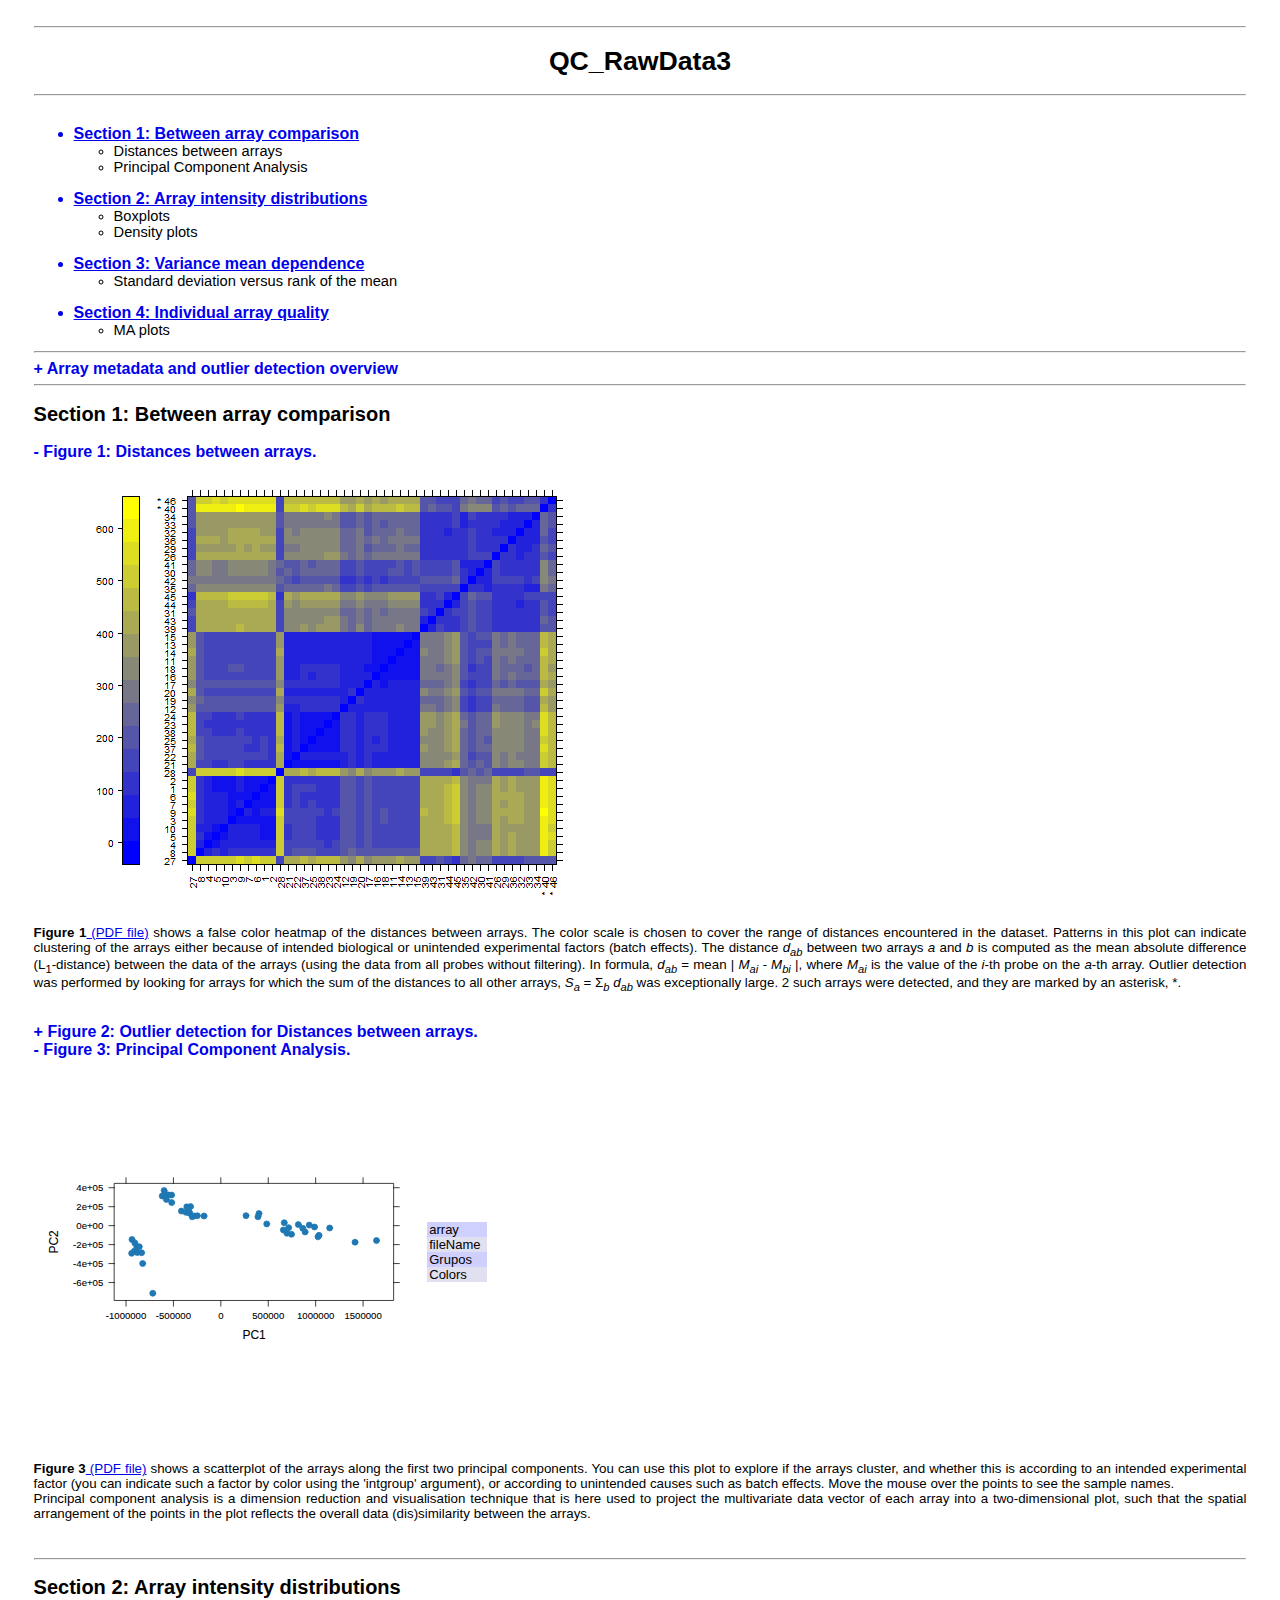
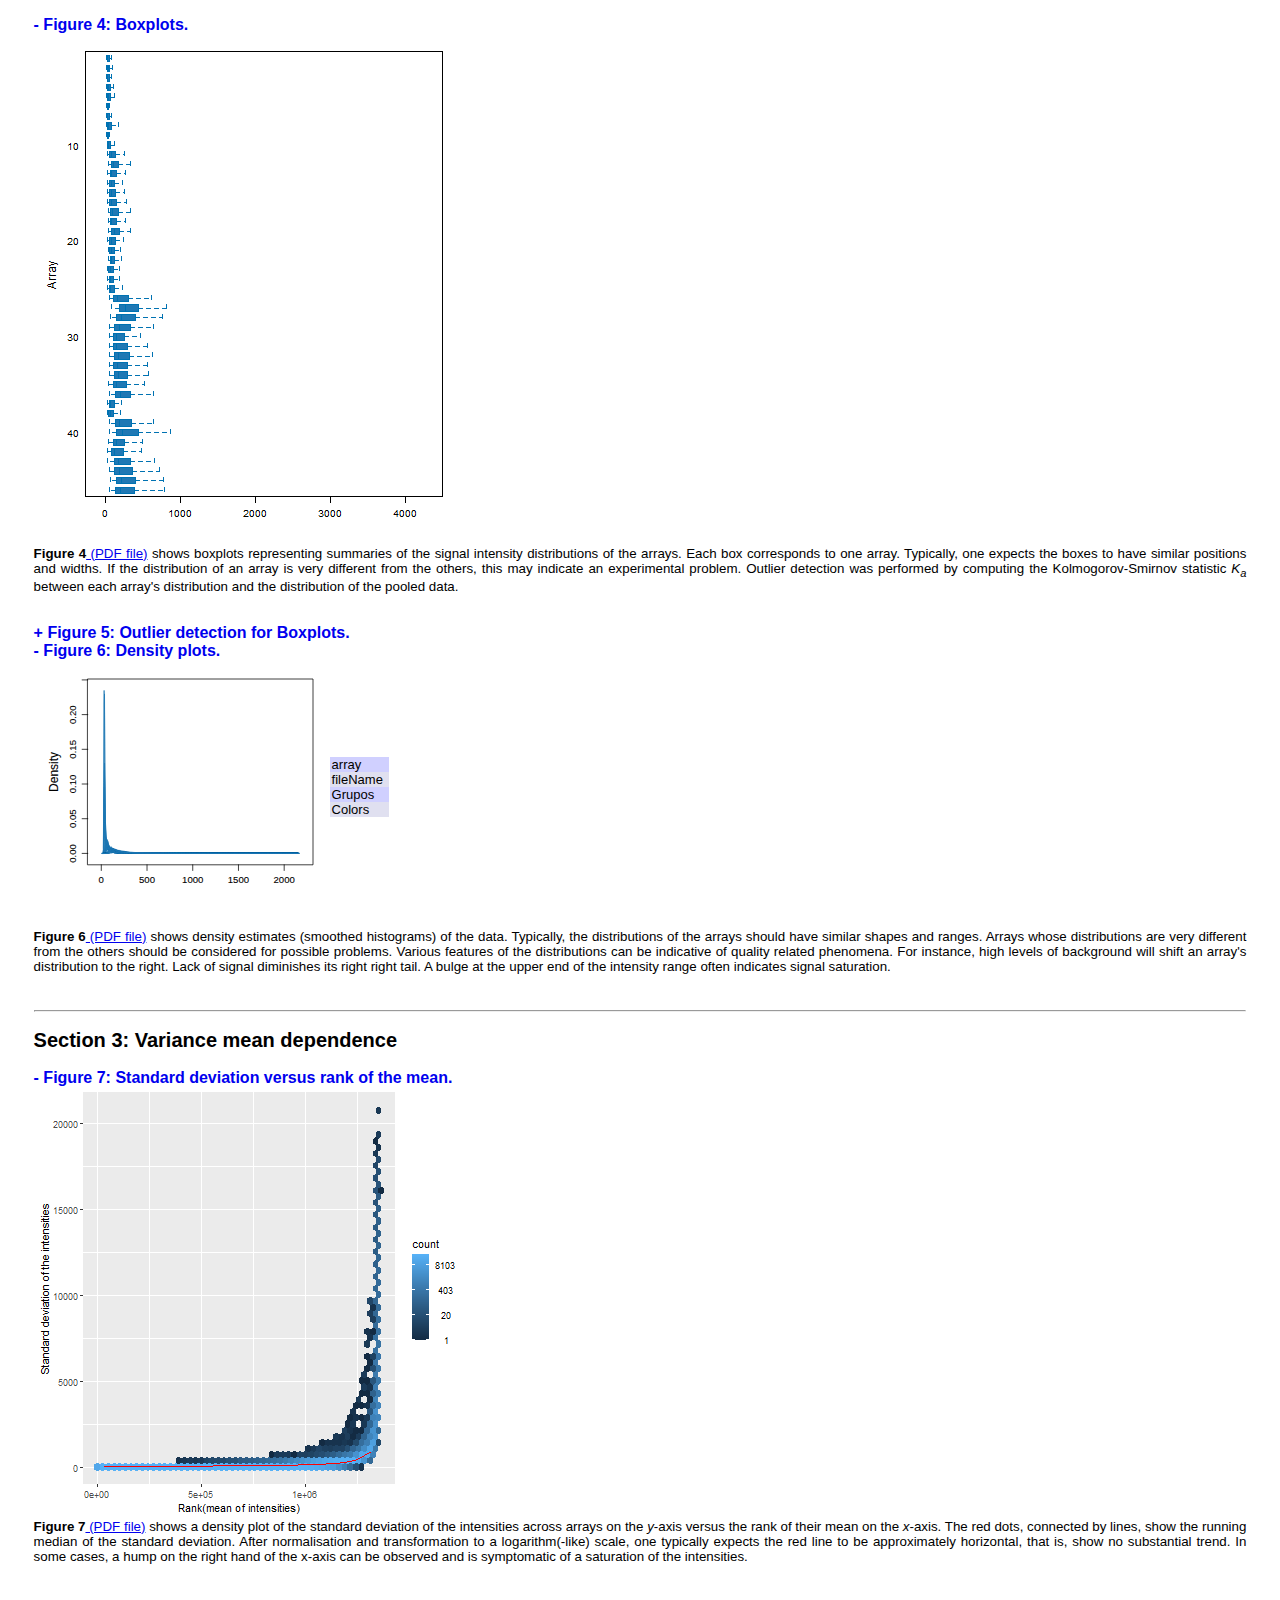
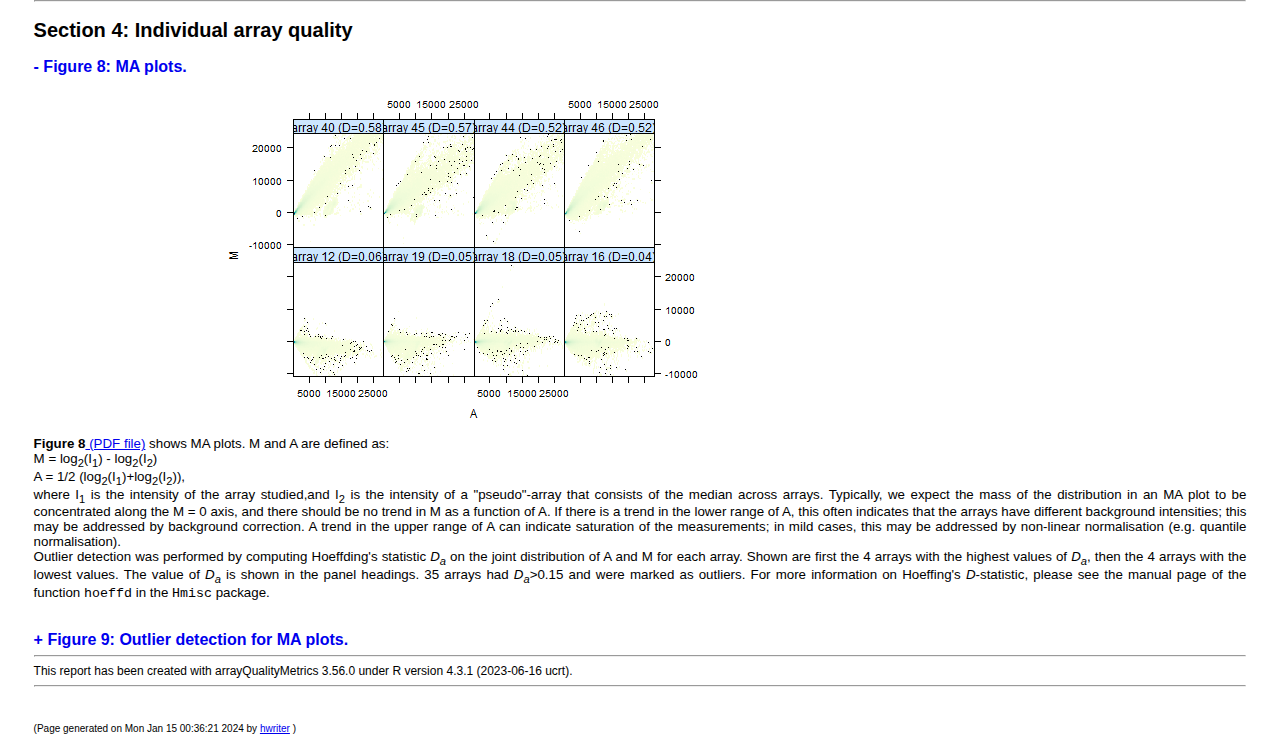
<file: QC_RawData3/index.html>
<!DOCTYPE html PUBLIC "-//W3C//DTD XHTML 1.0 Transitional//EN" "http://www.w3.org/TR/xhtml1/DTD/xhtml1-transitional.dtd">
<html xmlns='http://www.w3.org/1999/xhtml' xml:lang='en' lang='en'><head>
<meta http-equiv="Content-Type" content="text/html; charset=utf-8"></meta>
<title>QC_RawData3</title>

<script language="JavaScript" src="arrayQualityMetrics.js"></script>
<link rel="stylesheet" type="text/css" href="arrayQualityMetrics.css"></link>
</head>
<body onload="reportinit()"><hr><h1>QC_RawData3</h1><hr><UL><a href="#S1"><br><li class='tocsection'>Section 1: Between array comparison</li><UL></a><li class='tocmodule'>Distances between arrays</li><li class='tocmodule'>Principal Component Analysis</li></UL><a href="#S2"><br><li class='tocsection'>Section 2: Array intensity distributions</li><UL></a><li class='tocmodule'>Boxplots</li><li class='tocmodule'>Density plots</li></UL><a href="#S3"><br><li class='tocsection'>Section 3: Variance mean dependence</li><UL></a><li class='tocmodule'>Standard deviation versus rank of the mean</li></UL><a href="#S4"><br><li class='tocsection'>Section 4: Individual array quality</li><UL></a><li class='tocmodule'>MA plots</li></UL></UL><hr><a name="arraymetadata" id="arraymetadata-h" href="javascript: toggle('arraymetadata')" style="text-decoration:none;font-weight:bold;font-size:larger">+ Array metadata and outlier detection overview</a><br>

<div id="arraymetadata-b" style="display:none">
<table style="margin-left:auto;text-align:right;" border="1">
<tr>
<td style="font-weight:bold"> </td><td style="font-weight:bold">array</td><td style="font-weight:bold"><a href="#hm">*1</a></td><td style="font-weight:bold"><a href="#box">*2</a></td><td style="font-weight:bold"><a href="#ma">*3</a></td><td style="font-weight:bold">fileName</td><td style="font-weight:bold">Grupos</td><td style="font-weight:bold">Colors</td></tr>
<tr>
<td bgcolor="#ffffff"><input type='checkbox' name='ReportObjectCheckBoxes' value='' onchange='checkboxEvent(1)'></td><td bgcolor="#ffffff">1</td><td bgcolor="#ffffff"></td><td bgcolor="#ffffff"></td><td bgcolor="#ffffff">x</td><td bgcolor="#ffffff">GSM1411021.CEL</td><td bgcolor="#ffffff">XO</td><td bgcolor="#ffffff">red</td></tr>
<tr>
<td bgcolor="#d0d0ff"><input type='checkbox' name='ReportObjectCheckBoxes' value='' onchange='checkboxEvent(2)'></td><td bgcolor="#e0e0f0">2</td><td bgcolor="#d0d0ff"></td><td bgcolor="#e0e0f0"></td><td bgcolor="#d0d0ff">x</td><td bgcolor="#e0e0f0">GSM1411022.CEL</td><td bgcolor="#d0d0ff">XO</td><td bgcolor="#e0e0f0">red</td></tr>
<tr>
<td bgcolor="#ffffff"><input type='checkbox' name='ReportObjectCheckBoxes' value='' onchange='checkboxEvent(3)'></td><td bgcolor="#ffffff">3</td><td bgcolor="#ffffff"></td><td bgcolor="#ffffff"></td><td bgcolor="#ffffff">x</td><td bgcolor="#ffffff">GSM1411023.CEL</td><td bgcolor="#ffffff">XO</td><td bgcolor="#ffffff">red</td></tr>
<tr>
<td bgcolor="#d0d0ff"><input type='checkbox' name='ReportObjectCheckBoxes' value='' onchange='checkboxEvent(4)'></td><td bgcolor="#e0e0f0">4</td><td bgcolor="#d0d0ff"></td><td bgcolor="#e0e0f0"></td><td bgcolor="#d0d0ff">x</td><td bgcolor="#e0e0f0">GSM1411024.CEL</td><td bgcolor="#d0d0ff">XO</td><td bgcolor="#e0e0f0">red</td></tr>
<tr>
<td bgcolor="#ffffff"><input type='checkbox' name='ReportObjectCheckBoxes' value='' onchange='checkboxEvent(5)'></td><td bgcolor="#ffffff">5</td><td bgcolor="#ffffff"></td><td bgcolor="#ffffff"></td><td bgcolor="#ffffff">x</td><td bgcolor="#ffffff">GSM1411025.CEL</td><td bgcolor="#ffffff">XO</td><td bgcolor="#ffffff">red</td></tr>
<tr>
<td bgcolor="#d0d0ff"><input type='checkbox' name='ReportObjectCheckBoxes' value='' onchange='checkboxEvent(6)'></td><td bgcolor="#e0e0f0">6</td><td bgcolor="#d0d0ff"></td><td bgcolor="#e0e0f0"></td><td bgcolor="#d0d0ff">x</td><td bgcolor="#e0e0f0">GSM1411026.CEL</td><td bgcolor="#d0d0ff">XX</td><td bgcolor="#e0e0f0">blue</td></tr>
<tr>
<td bgcolor="#ffffff"><input type='checkbox' name='ReportObjectCheckBoxes' value='' onchange='checkboxEvent(7)'></td><td bgcolor="#ffffff">7</td><td bgcolor="#ffffff"></td><td bgcolor="#ffffff"></td><td bgcolor="#ffffff">x</td><td bgcolor="#ffffff">GSM1411027.CEL</td><td bgcolor="#ffffff">XX</td><td bgcolor="#ffffff">blue</td></tr>
<tr>
<td bgcolor="#d0d0ff"><input type='checkbox' name='ReportObjectCheckBoxes' value='' onchange='checkboxEvent(8)'></td><td bgcolor="#e0e0f0">8</td><td bgcolor="#d0d0ff"></td><td bgcolor="#e0e0f0"></td><td bgcolor="#d0d0ff"></td><td bgcolor="#e0e0f0">GSM1411028.CEL</td><td bgcolor="#d0d0ff">XX</td><td bgcolor="#e0e0f0">blue</td></tr>
<tr>
<td bgcolor="#ffffff"><input type='checkbox' name='ReportObjectCheckBoxes' value='' onchange='checkboxEvent(9)'></td><td bgcolor="#ffffff">9</td><td bgcolor="#ffffff"></td><td bgcolor="#ffffff"></td><td bgcolor="#ffffff">x</td><td bgcolor="#ffffff">GSM1411029.CEL</td><td bgcolor="#ffffff">XX</td><td bgcolor="#ffffff">blue</td></tr>
<tr>
<td bgcolor="#d0d0ff"><input type='checkbox' name='ReportObjectCheckBoxes' value='' onchange='checkboxEvent(10)'></td><td bgcolor="#e0e0f0">10</td><td bgcolor="#d0d0ff"></td><td bgcolor="#e0e0f0"></td><td bgcolor="#d0d0ff">x</td><td bgcolor="#e0e0f0">GSM1411030.CEL</td><td bgcolor="#d0d0ff">XX</td><td bgcolor="#e0e0f0">blue</td></tr>
<tr>
<td bgcolor="#ffffff"><input type='checkbox' name='ReportObjectCheckBoxes' value='' onchange='checkboxEvent(11)'></td><td bgcolor="#ffffff">11</td><td bgcolor="#ffffff"></td><td bgcolor="#ffffff"></td><td bgcolor="#ffffff"></td><td bgcolor="#ffffff">GSM1134016.CEL</td><td bgcolor="#ffffff">XX</td><td bgcolor="#ffffff">blue</td></tr>
<tr>
<td bgcolor="#d0d0ff"><input type='checkbox' name='ReportObjectCheckBoxes' value='' onchange='checkboxEvent(12)'></td><td bgcolor="#e0e0f0">12</td><td bgcolor="#d0d0ff"></td><td bgcolor="#e0e0f0"></td><td bgcolor="#d0d0ff"></td><td bgcolor="#e0e0f0">GSM1134017.CEL</td><td bgcolor="#d0d0ff">XX</td><td bgcolor="#e0e0f0">blue</td></tr>
<tr>
<td bgcolor="#ffffff"><input type='checkbox' name='ReportObjectCheckBoxes' value='' onchange='checkboxEvent(13)'></td><td bgcolor="#ffffff">13</td><td bgcolor="#ffffff"></td><td bgcolor="#ffffff"></td><td bgcolor="#ffffff"></td><td bgcolor="#ffffff">GSM1134018.CEL</td><td bgcolor="#ffffff">XX</td><td bgcolor="#ffffff">blue</td></tr>
<tr>
<td bgcolor="#d0d0ff"><input type='checkbox' name='ReportObjectCheckBoxes' value='' onchange='checkboxEvent(14)'></td><td bgcolor="#e0e0f0">14</td><td bgcolor="#d0d0ff"></td><td bgcolor="#e0e0f0"></td><td bgcolor="#d0d0ff"></td><td bgcolor="#e0e0f0">GSM1134019.CEL</td><td bgcolor="#d0d0ff">XX</td><td bgcolor="#e0e0f0">blue</td></tr>
<tr>
<td bgcolor="#ffffff"><input type='checkbox' name='ReportObjectCheckBoxes' value='' onchange='checkboxEvent(15)'></td><td bgcolor="#ffffff">15</td><td bgcolor="#ffffff"></td><td bgcolor="#ffffff"></td><td bgcolor="#ffffff"></td><td bgcolor="#ffffff">GSM1134020.CEL</td><td bgcolor="#ffffff">XX</td><td bgcolor="#ffffff">blue</td></tr>
<tr>
<td bgcolor="#d0d0ff"><input type='checkbox' name='ReportObjectCheckBoxes' value='' onchange='checkboxEvent(16)'></td><td bgcolor="#e0e0f0">16</td><td bgcolor="#d0d0ff"></td><td bgcolor="#e0e0f0"></td><td bgcolor="#d0d0ff"></td><td bgcolor="#e0e0f0">GSM1134021.CEL</td><td bgcolor="#d0d0ff">XX</td><td bgcolor="#e0e0f0">blue</td></tr>
<tr>
<td bgcolor="#ffffff"><input type='checkbox' name='ReportObjectCheckBoxes' value='' onchange='checkboxEvent(17)'></td><td bgcolor="#ffffff">17</td><td bgcolor="#ffffff"></td><td bgcolor="#ffffff"></td><td bgcolor="#ffffff"></td><td bgcolor="#ffffff">GSM1134022.CEL</td><td bgcolor="#ffffff">XX</td><td bgcolor="#ffffff">blue</td></tr>
<tr>
<td bgcolor="#d0d0ff"><input type='checkbox' name='ReportObjectCheckBoxes' value='' onchange='checkboxEvent(18)'></td><td bgcolor="#e0e0f0">18</td><td bgcolor="#d0d0ff"></td><td bgcolor="#e0e0f0"></td><td bgcolor="#d0d0ff"></td><td bgcolor="#e0e0f0">GSM1134023.CEL</td><td bgcolor="#d0d0ff">XX</td><td bgcolor="#e0e0f0">blue</td></tr>
<tr>
<td bgcolor="#ffffff"><input type='checkbox' name='ReportObjectCheckBoxes' value='' onchange='checkboxEvent(19)'></td><td bgcolor="#ffffff">19</td><td bgcolor="#ffffff"></td><td bgcolor="#ffffff"></td><td bgcolor="#ffffff"></td><td bgcolor="#ffffff">GSM1134024.CEL</td><td bgcolor="#ffffff">XX</td><td bgcolor="#ffffff">blue</td></tr>
<tr>
<td bgcolor="#d0d0ff"><input type='checkbox' name='ReportObjectCheckBoxes' value='' onchange='checkboxEvent(20)'></td><td bgcolor="#e0e0f0">20</td><td bgcolor="#d0d0ff"></td><td bgcolor="#e0e0f0"></td><td bgcolor="#d0d0ff"></td><td bgcolor="#e0e0f0">GSM1134025.CEL</td><td bgcolor="#d0d0ff">XX</td><td bgcolor="#e0e0f0">blue</td></tr>
<tr>
<td bgcolor="#ffffff"><input type='checkbox' name='ReportObjectCheckBoxes' value='' onchange='checkboxEvent(21)'></td><td bgcolor="#ffffff">21</td><td bgcolor="#ffffff"></td><td bgcolor="#ffffff"></td><td bgcolor="#ffffff">x</td><td bgcolor="#ffffff">GSM1134026.CEL</td><td bgcolor="#ffffff">XO</td><td bgcolor="#ffffff">red</td></tr>
<tr>
<td bgcolor="#d0d0ff"><input type='checkbox' name='ReportObjectCheckBoxes' value='' onchange='checkboxEvent(22)'></td><td bgcolor="#e0e0f0">22</td><td bgcolor="#d0d0ff"></td><td bgcolor="#e0e0f0"></td><td bgcolor="#d0d0ff">x</td><td bgcolor="#e0e0f0">GSM1134027.CEL</td><td bgcolor="#d0d0ff">XO</td><td bgcolor="#e0e0f0">red</td></tr>
<tr>
<td bgcolor="#ffffff"><input type='checkbox' name='ReportObjectCheckBoxes' value='' onchange='checkboxEvent(23)'></td><td bgcolor="#ffffff">23</td><td bgcolor="#ffffff"></td><td bgcolor="#ffffff"></td><td bgcolor="#ffffff">x</td><td bgcolor="#ffffff">GSM1134028.CEL</td><td bgcolor="#ffffff">XO</td><td bgcolor="#ffffff">red</td></tr>
<tr>
<td bgcolor="#d0d0ff"><input type='checkbox' name='ReportObjectCheckBoxes' value='' onchange='checkboxEvent(24)'></td><td bgcolor="#e0e0f0">24</td><td bgcolor="#d0d0ff"></td><td bgcolor="#e0e0f0"></td><td bgcolor="#d0d0ff">x</td><td bgcolor="#e0e0f0">GSM1134029.CEL</td><td bgcolor="#d0d0ff">XO</td><td bgcolor="#e0e0f0">red</td></tr>
<tr>
<td bgcolor="#ffffff"><input type='checkbox' name='ReportObjectCheckBoxes' value='' onchange='checkboxEvent(25)'></td><td bgcolor="#ffffff">25</td><td bgcolor="#ffffff"></td><td bgcolor="#ffffff"></td><td bgcolor="#ffffff">x</td><td bgcolor="#ffffff">GSM1134030.CEL</td><td bgcolor="#ffffff">XO</td><td bgcolor="#ffffff">red</td></tr>
<tr>
<td bgcolor="#d0d0ff"><input type='checkbox' name='ReportObjectCheckBoxes' value='' onchange='checkboxEvent(26)'></td><td bgcolor="#e0e0f0">26</td><td bgcolor="#d0d0ff"></td><td bgcolor="#e0e0f0"></td><td bgcolor="#d0d0ff">x</td><td bgcolor="#e0e0f0">GSM1134031.CEL</td><td bgcolor="#d0d0ff">XO</td><td bgcolor="#e0e0f0">red</td></tr>
<tr>
<td bgcolor="#ffffff"><input type='checkbox' name='ReportObjectCheckBoxes' value='' onchange='checkboxEvent(27)'></td><td bgcolor="#ffffff">27</td><td bgcolor="#ffffff"></td><td bgcolor="#ffffff"></td><td bgcolor="#ffffff">x</td><td bgcolor="#ffffff">GSM1134032.CEL</td><td bgcolor="#ffffff">XO</td><td bgcolor="#ffffff">red</td></tr>
<tr>
<td bgcolor="#d0d0ff"><input type='checkbox' name='ReportObjectCheckBoxes' value='' onchange='checkboxEvent(28)'></td><td bgcolor="#e0e0f0">28</td><td bgcolor="#d0d0ff"></td><td bgcolor="#e0e0f0"></td><td bgcolor="#d0d0ff">x</td><td bgcolor="#e0e0f0">GSM1134033.CEL</td><td bgcolor="#d0d0ff">XO</td><td bgcolor="#e0e0f0">red</td></tr>
<tr>
<td bgcolor="#ffffff"><input type='checkbox' name='ReportObjectCheckBoxes' value='' onchange='checkboxEvent(29)'></td><td bgcolor="#ffffff">29</td><td bgcolor="#ffffff"></td><td bgcolor="#ffffff"></td><td bgcolor="#ffffff">x</td><td bgcolor="#ffffff">GSM1134034.CEL</td><td bgcolor="#ffffff">XO</td><td bgcolor="#ffffff">red</td></tr>
<tr>
<td bgcolor="#d0d0ff"><input type='checkbox' name='ReportObjectCheckBoxes' value='' onchange='checkboxEvent(30)'></td><td bgcolor="#e0e0f0">30</td><td bgcolor="#d0d0ff"></td><td bgcolor="#e0e0f0"></td><td bgcolor="#d0d0ff">x</td><td bgcolor="#e0e0f0">GSM1134035.CEL</td><td bgcolor="#d0d0ff">XO</td><td bgcolor="#e0e0f0">red</td></tr>
<tr>
<td bgcolor="#ffffff"><input type='checkbox' name='ReportObjectCheckBoxes' value='' onchange='checkboxEvent(31)'></td><td bgcolor="#ffffff">31</td><td bgcolor="#ffffff"></td><td bgcolor="#ffffff"></td><td bgcolor="#ffffff">x</td><td bgcolor="#ffffff">GSM1134036.CEL</td><td bgcolor="#ffffff">XO</td><td bgcolor="#ffffff">red</td></tr>
<tr>
<td bgcolor="#d0d0ff"><input type='checkbox' name='ReportObjectCheckBoxes' value='' onchange='checkboxEvent(32)'></td><td bgcolor="#e0e0f0">32</td><td bgcolor="#d0d0ff"></td><td bgcolor="#e0e0f0"></td><td bgcolor="#d0d0ff">x</td><td bgcolor="#e0e0f0">GSM1134037.CEL</td><td bgcolor="#d0d0ff">XO</td><td bgcolor="#e0e0f0">red</td></tr>
<tr>
<td bgcolor="#ffffff"><input type='checkbox' name='ReportObjectCheckBoxes' value='' onchange='checkboxEvent(33)'></td><td bgcolor="#ffffff">33</td><td bgcolor="#ffffff"></td><td bgcolor="#ffffff"></td><td bgcolor="#ffffff">x</td><td bgcolor="#ffffff">GSM1134038.CEL</td><td bgcolor="#ffffff">XO</td><td bgcolor="#ffffff">red</td></tr>
<tr>
<td bgcolor="#d0d0ff"><input type='checkbox' name='ReportObjectCheckBoxes' value='' onchange='checkboxEvent(34)'></td><td bgcolor="#e0e0f0">34</td><td bgcolor="#d0d0ff"></td><td bgcolor="#e0e0f0"></td><td bgcolor="#d0d0ff">x</td><td bgcolor="#e0e0f0">GSM1134039.CEL</td><td bgcolor="#d0d0ff">XO</td><td bgcolor="#e0e0f0">red</td></tr>
<tr>
<td bgcolor="#ffffff"><input type='checkbox' name='ReportObjectCheckBoxes' value='' onchange='checkboxEvent(35)'></td><td bgcolor="#ffffff">35</td><td bgcolor="#ffffff"></td><td bgcolor="#ffffff"></td><td bgcolor="#ffffff">x</td><td bgcolor="#ffffff">GSM1134040.CEL</td><td bgcolor="#ffffff">XO</td><td bgcolor="#ffffff">red</td></tr>
<tr>
<td bgcolor="#d0d0ff"><input type='checkbox' name='ReportObjectCheckBoxes' value='' onchange='checkboxEvent(36)'></td><td bgcolor="#e0e0f0">36</td><td bgcolor="#d0d0ff"></td><td bgcolor="#e0e0f0"></td><td bgcolor="#d0d0ff">x</td><td bgcolor="#e0e0f0">GSM1134041.CEL</td><td bgcolor="#d0d0ff">XO</td><td bgcolor="#e0e0f0">red</td></tr>
<tr>
<td bgcolor="#ffffff"><input type='checkbox' name='ReportObjectCheckBoxes' value='' onchange='checkboxEvent(37)'></td><td bgcolor="#ffffff">37</td><td bgcolor="#ffffff"></td><td bgcolor="#ffffff"></td><td bgcolor="#ffffff">x</td><td bgcolor="#ffffff">GSM1134042.CEL</td><td bgcolor="#ffffff">XO</td><td bgcolor="#ffffff">red</td></tr>
<tr>
<td bgcolor="#d0d0ff"><input type='checkbox' name='ReportObjectCheckBoxes' value='' onchange='checkboxEvent(38)'></td><td bgcolor="#e0e0f0">38</td><td bgcolor="#d0d0ff"></td><td bgcolor="#e0e0f0"></td><td bgcolor="#d0d0ff">x</td><td bgcolor="#e0e0f0">GSM1134043.CEL</td><td bgcolor="#d0d0ff">XO</td><td bgcolor="#e0e0f0">red</td></tr>
<tr>
<td bgcolor="#ffffff"><input type='checkbox' name='ReportObjectCheckBoxes' value='' onchange='checkboxEvent(39)'></td><td bgcolor="#ffffff">39</td><td bgcolor="#ffffff"></td><td bgcolor="#ffffff"></td><td bgcolor="#ffffff">x</td><td bgcolor="#ffffff">GSM1134044.CEL</td><td bgcolor="#ffffff">XO</td><td bgcolor="#ffffff">red</td></tr>
<tr>
<td bgcolor="#d0d0ff"><input type='checkbox' name='ReportObjectCheckBoxes' value='' onchange='checkboxEvent(40)'></td><td bgcolor="#e0e0f0">40</td><td bgcolor="#d0d0ff">x</td><td bgcolor="#e0e0f0"></td><td bgcolor="#d0d0ff">x</td><td bgcolor="#e0e0f0">GSM1134045.CEL</td><td bgcolor="#d0d0ff">XO</td><td bgcolor="#e0e0f0">red</td></tr>
<tr>
<td bgcolor="#ffffff"><input type='checkbox' name='ReportObjectCheckBoxes' value='' onchange='checkboxEvent(41)'></td><td bgcolor="#ffffff">41</td><td bgcolor="#ffffff"></td><td bgcolor="#ffffff"></td><td bgcolor="#ffffff">x</td><td bgcolor="#ffffff">GSM1134046.CEL</td><td bgcolor="#ffffff">XO</td><td bgcolor="#ffffff">red</td></tr>
<tr>
<td bgcolor="#d0d0ff"><input type='checkbox' name='ReportObjectCheckBoxes' value='' onchange='checkboxEvent(42)'></td><td bgcolor="#e0e0f0">42</td><td bgcolor="#d0d0ff"></td><td bgcolor="#e0e0f0"></td><td bgcolor="#d0d0ff">x</td><td bgcolor="#e0e0f0">GSM1134047.CEL</td><td bgcolor="#d0d0ff">XO</td><td bgcolor="#e0e0f0">red</td></tr>
<tr>
<td bgcolor="#ffffff"><input type='checkbox' name='ReportObjectCheckBoxes' value='' onchange='checkboxEvent(43)'></td><td bgcolor="#ffffff">43</td><td bgcolor="#ffffff"></td><td bgcolor="#ffffff"></td><td bgcolor="#ffffff">x</td><td bgcolor="#ffffff">GSM1134048.CEL</td><td bgcolor="#ffffff">XO</td><td bgcolor="#ffffff">red</td></tr>
<tr>
<td bgcolor="#d0d0ff"><input type='checkbox' name='ReportObjectCheckBoxes' value='' onchange='checkboxEvent(44)'></td><td bgcolor="#e0e0f0">44</td><td bgcolor="#d0d0ff"></td><td bgcolor="#e0e0f0"></td><td bgcolor="#d0d0ff">x</td><td bgcolor="#e0e0f0">GSM1134049.CEL</td><td bgcolor="#d0d0ff">XO</td><td bgcolor="#e0e0f0">red</td></tr>
<tr>
<td bgcolor="#ffffff"><input type='checkbox' name='ReportObjectCheckBoxes' value='' onchange='checkboxEvent(45)'></td><td bgcolor="#ffffff">45</td><td bgcolor="#ffffff"></td><td bgcolor="#ffffff"></td><td bgcolor="#ffffff">x</td><td bgcolor="#ffffff">GSM1134050.CEL</td><td bgcolor="#ffffff">XO</td><td bgcolor="#ffffff">red</td></tr>
<tr>
<td bgcolor="#d0d0ff"><input type='checkbox' name='ReportObjectCheckBoxes' value='' onchange='checkboxEvent(46)'></td><td bgcolor="#e0e0f0">46</td><td bgcolor="#d0d0ff">x</td><td bgcolor="#e0e0f0"></td><td bgcolor="#d0d0ff">x</td><td bgcolor="#e0e0f0">GSM1134051.CEL</td><td bgcolor="#d0d0ff">XO</td><td bgcolor="#e0e0f0">red</td></tr>
</table>
<br>The columns named *1, *2, ... indicate the calls from the different outlier detection methods:<OL><LI> outlier detection by <a href="#hm">Distances between arrays</a></LI><LI> outlier detection by <a href="#box">Boxplots</a></LI><LI> outlier detection by <a href="#ma">MA plots</a></LI></OL>The outlier detection criteria are explained below in the respective sections. Arrays that were called outliers by at least one criterion are marked by checkbox selection in this table, and are indicated by highlighted lines or points in some of the plots below. By clicking the checkboxes in the table, or on the corresponding points/lines in the plots, you can modify the selection. To reset the selection, reload the HTML page in your browser.<br><br>At the scope covered by this software, outlier detection is a poorly defined question, and there is no 'right' or 'wrong' answer. These are hints which are intended to be followed up manually. If you want to automate outlier detection, you need to limit the scope to a particular platform and experimental design, and then choose and calibrate the metrics used.<br></div><hr><h2><a name= 'S1'>Section 1: Between array comparison</a></h2>

<a name="hm" id="hm-h" href="javascript: toggle('hm')" style="text-decoration:none;font-weight:bold;font-size:larger">- Figure 1: Distances between arrays.</a><br>

<div id="hm-b" style="display:block">
<img src="hm.png" border="0" alt="hm.png" id="Figls:hm"></img><br>
<b>Figure 1</b><a href="hm.pdf"> (PDF file)</a> shows a false color heatmap of the distances between arrays. The color scale is chosen to cover the range of distances encountered in the dataset. Patterns in this plot can indicate clustering of the arrays either because of intended biological or unintended experimental factors (batch effects). The distance <i>d<sub>ab</sub></i> between two arrays <i>a</i> and <i>b</i> is computed as the mean absolute difference (L<sub>1</sub>-distance) between the data of the arrays (using the data from all probes without filtering). In formula, <i>d<sub>ab</sub></i> = mean | <i>M<sub>ai</sub> - M<sub>bi</sub></i> |, where <i>M<sub>ai</sub></i> is the value of the <i>i</i>-th probe on the <i>a</i>-th array. Outlier detection was performed by looking for arrays for which the sum of the distances to all other arrays, <i>S<sub>a</sub></i> = &Sigma;<sub><i>b</i></sub> <i>d<sub>ab</sub></i> was exceptionally large. 2 such arrays were detected, and they are marked by an asterisk, *.<br><br><br>
</div>

<a name="out hm" id="out hm-h" href="javascript: toggle('out hm')" style="text-decoration:none;font-weight:bold;font-size:larger">+ Figure 2: Outlier detection for Distances between arrays.</a><br>

<div id="out hm-b" style="display:none">
<img src="out hm.png" border="0" alt="out hm.png" id="Figls:out hm"></img><br>
<b>Figure 2</b><a href="out hm.pdf"> (PDF file)</a> shows a bar chart of the sum of distances to other arrays <i>S<sub>a</sub></i>, the outlier detection criterion from the previous figure. The bars are shown in the original order of the arrays. Based on the distribution of the values across all arrays, a threshold of 15700 was determined, which is indicated by the vertical line. 2 arrays exceeded the threshold and were considered outliers.<br><br><br>
</div>

<a name="pca" id="pca-h" href="javascript: toggle('pca')" style="text-decoration:none;font-weight:bold;font-size:larger">- Figure 3: Principal Component Analysis.</a><br>

<div id="pca-b" style="display:block">
<table border="1">
<tr>
<td><?xml version="1.0" encoding="ISO8859-1"?>
<svg xmlns="http://www.w3.org/2000/svg" xmlns:xlink="http://www.w3.org/1999/xlink" width="385.67px" height="385.67px" viewBox="0 0 385.67 385.67" version="1.1" id="Fig:pca">
  <metadata xmlns:gridsvg="http://www.stat.auckland.ac.nz/~paul/R/gridSVG/">
    <gridsvg:generator name="gridSVG" version="1.7-5" time="2024-01-15 00:21:50.848923"/>
    <gridsvg:argument name="name" value="QC_RawData3/pca.svg"/>
    <gridsvg:argument name="exportCoords" value="none"/>
    <gridsvg:argument name="exportMappings" value="none"/>
    <gridsvg:argument name="exportJS" value="none"/>
    <gridsvg:argument name="res" value="72"/>
    <gridsvg:argument name="prefix" value="Fig:pca"/>
    <gridsvg:argument name="addClasses" value="FALSE"/>
    <gridsvg:argument name="indent" value="TRUE"/>
    <gridsvg:argument name="htmlWrapper" value="FALSE"/>
    <gridsvg:argument name="usePaths" value="none"/>
    <gridsvg:argument name="uniqueNames" value="TRUE"/>
    <gridsvg:separator name="id.sep" value="."/>
    <gridsvg:separator name="gPath.sep" value="::"/>
    <gridsvg:separator name="vpPath.sep" value="::"/>
  </metadata>
  <g transform="translate(0, 385.67) scale(1, -1)">
    <g id="Fig:pcagridSVG" fill="none" stroke="rgb(0,0,0)" stroke-dasharray="none" stroke-width="0.75" font-size="12" font-family="Helvetica, Arial, FreeSans, Liberation Sans, Nimbus Sans L, sans-serif" opacity="1" stroke-linecap="round" stroke-linejoin="round" stroke-miterlimit="10" stroke-opacity="1" fill-opacity="0" font-weight="normal" font-style="normal">
      <defs>
        <symbol id="Fig:pcagridSVG.pch19" viewBox="-5 -5 10 10" overflow="visible">
          <circle cx="0" cy="0" r="3.75"/>
        </symbol>
      </defs>
      <g id="Fig:pcaplot_01.background.1">
        <rect id="Fig:pcaplot_01.background.1.1" x="0" y="0" width="385.67" height="385.67" transform="" fill="none" stroke="none" stroke-opacity="0" fill-opacity="0"/>
      </g>
      <g id="Fig:pcaplot_01.toplevel.vp.1" font-size="12">
        <g id="Fig:pcaplot_01.xlab.vp.1">
          <g id="Fig:pcaplot_01.xlab.1">
            <g id="Fig:pcaplot_01.xlab.1.1" transform="translate(217.1, 110.68)" stroke-width="0.1">
              <g id="Fig:pcaplot_01.xlab.1.1.scale" transform="scale(1, -1)">
                <text x="0" y="0" id="Fig:pcaplot_01.xlab.1.1.text" text-anchor="middle" opacity="1" stroke="rgb(0,0,0)" fill="rgb(0,0,0)" stroke-opacity="1" fill-opacity="1" font-size="12" font-weight="normal" font-style="normal">
                  <tspan id="Fig:pcaplot_01.xlab.1.1.tspan.1" dy="4.31" x="0">PC1</tspan>
                </text>
              </g>
            </g>
          </g>
        </g>
        <g id="Fig:pcaplot_01.ylab.vp.1">
          <g id="Fig:pcaplot_01.ylab.1">
            <g id="Fig:pcaplot_01.ylab.1.1" transform="translate(16.31, 203.73)" stroke-width="0.1">
              <g id="Fig:pcaplot_01.ylab.1.1.scale" transform="scale(1, -1)">
                <text x="0" y="0" id="Fig:pcaplot_01.ylab.1.1.text" transform="rotate(-90)" text-anchor="middle" opacity="1" stroke="rgb(0,0,0)" fill="rgb(0,0,0)" stroke-opacity="1" fill-opacity="1" font-size="12" font-weight="normal" font-style="normal">
                  <tspan id="Fig:pcaplot_01.ylab.1.1.tspan.1" dy="4.31" x="0">PC2</tspan>
                </text>
              </g>
            </g>
          </g>
        </g>
        <g id="Fig:pcaplot_01.figure.vp.1"/>
        <defs>
          <clipPath id="Fig:pcaplot_01.panel.1.1.vp.1.clipPath">
            <rect x="77.54" y="145.18" width="279.11" height="117.1" fill="none" stroke="none"/>
          </clipPath>
        </defs>
        <g id="Fig:pcaplot_01.panel.1.1.vp.1" clip-path="url(#Fig:pcaplot_01.panel.1.1.vp.1.clipPath)"/>
        <g id="Fig:pcaplot_01.strip.1.1.off.vp.1">
          <g id="Fig:pcaplot_01.ticks.top.panel.1.1.1">
            <polyline id="Fig:pcaplot_01.ticks.top.panel.1.1.1.1" points="89.02,262.28 89.02,267.95" stroke="rgb(0,0,0)" opacity="1" stroke-dasharray="none" stroke-width="0.75" stroke-opacity="1" fill="none"/>
            <polyline id="Fig:pcaplot_01.ticks.top.panel.1.1.1.2" points="136.43,262.28 136.43,267.95" stroke="rgb(0,0,0)" opacity="1" stroke-dasharray="none" stroke-width="0.75" stroke-opacity="1" fill="none"/>
            <polyline id="Fig:pcaplot_01.ticks.top.panel.1.1.1.3" points="183.85,262.28 183.85,267.95" stroke="rgb(0,0,0)" opacity="1" stroke-dasharray="none" stroke-width="0.75" stroke-opacity="1" fill="none"/>
            <polyline id="Fig:pcaplot_01.ticks.top.panel.1.1.1.4" points="231.26,262.28 231.26,267.95" stroke="rgb(0,0,0)" opacity="1" stroke-dasharray="none" stroke-width="0.75" stroke-opacity="1" fill="none"/>
            <polyline id="Fig:pcaplot_01.ticks.top.panel.1.1.1.5" points="278.67,262.28 278.67,267.95" stroke="rgb(0,0,0)" opacity="1" stroke-dasharray="none" stroke-width="0.75" stroke-opacity="1" fill="none"/>
            <polyline id="Fig:pcaplot_01.ticks.top.panel.1.1.1.6" points="326.08,262.28 326.08,267.95" stroke="rgb(0,0,0)" opacity="1" stroke-dasharray="none" stroke-width="0.75" stroke-opacity="1" fill="none"/>
          </g>
        </g>
        <g id="Fig:pcaplot_01.strip.left.1.1.off.vp.1">
          <g id="Fig:pcaplot_01.ticks.left.panel.1.1.1">
            <polyline id="Fig:pcaplot_01.ticks.left.panel.1.1.1.1" points="77.54,163.12 71.87,163.12" stroke="rgb(0,0,0)" opacity="1" stroke-dasharray="none" stroke-width="0.75" stroke-opacity="1" fill="none"/>
            <polyline id="Fig:pcaplot_01.ticks.left.panel.1.1.1.2" points="77.54,182.09 71.87,182.09" stroke="rgb(0,0,0)" opacity="1" stroke-dasharray="none" stroke-width="0.75" stroke-opacity="1" fill="none"/>
            <polyline id="Fig:pcaplot_01.ticks.left.panel.1.1.1.3" points="77.54,201.05 71.87,201.05" stroke="rgb(0,0,0)" opacity="1" stroke-dasharray="none" stroke-width="0.75" stroke-opacity="1" fill="none"/>
            <polyline id="Fig:pcaplot_01.ticks.left.panel.1.1.1.4" points="77.54,220.01 71.87,220.01" stroke="rgb(0,0,0)" opacity="1" stroke-dasharray="none" stroke-width="0.75" stroke-opacity="1" fill="none"/>
            <polyline id="Fig:pcaplot_01.ticks.left.panel.1.1.1.5" points="77.54,238.98 71.87,238.98" stroke="rgb(0,0,0)" opacity="1" stroke-dasharray="none" stroke-width="0.75" stroke-opacity="1" fill="none"/>
            <polyline id="Fig:pcaplot_01.ticks.left.panel.1.1.1.6" points="77.54,257.94 71.87,257.94" stroke="rgb(0,0,0)" opacity="1" stroke-dasharray="none" stroke-width="0.75" stroke-opacity="1" fill="none"/>
          </g>
          <g id="Fig:pcaplot_01.ticklabels.left.panel.1.1.1">
            <g id="Fig:pcaplot_01.ticklabels.left.panel.1.1.1.1" transform="translate(66.21, 163.12)" stroke-width="0.1">
              <g id="Fig:pcaplot_01.ticklabels.left.panel.1.1.1.1.scale" transform="scale(1, -1)">
                <text x="0" y="0" id="Fig:pcaplot_01.ticklabels.left.panel.1.1.1.1.text" text-anchor="end" stroke="rgb(0,0,0)" opacity="1" fill="rgb(0,0,0)" stroke-opacity="1" fill-opacity="1" font-size="9.6" font-weight="normal" font-style="normal">
                  <tspan id="Fig:pcaplot_01.ticklabels.left.panel.1.1.1.1.tspan.1" dy="3.59" x="0">-6e+05</tspan>
                </text>
              </g>
            </g>
            <g id="Fig:pcaplot_01.ticklabels.left.panel.1.1.1.2" transform="translate(66.21, 182.09)" stroke-width="0.1">
              <g id="Fig:pcaplot_01.ticklabels.left.panel.1.1.1.2.scale" transform="scale(1, -1)">
                <text x="0" y="0" id="Fig:pcaplot_01.ticklabels.left.panel.1.1.1.2.text" text-anchor="end" stroke="rgb(0,0,0)" opacity="1" fill="rgb(0,0,0)" stroke-opacity="1" fill-opacity="1" font-size="9.6" font-weight="normal" font-style="normal">
                  <tspan id="Fig:pcaplot_01.ticklabels.left.panel.1.1.1.2.tspan.1" dy="3.59" x="0">-4e+05</tspan>
                </text>
              </g>
            </g>
            <g id="Fig:pcaplot_01.ticklabels.left.panel.1.1.1.3" transform="translate(66.21, 201.05)" stroke-width="0.1">
              <g id="Fig:pcaplot_01.ticklabels.left.panel.1.1.1.3.scale" transform="scale(1, -1)">
                <text x="0" y="0" id="Fig:pcaplot_01.ticklabels.left.panel.1.1.1.3.text" text-anchor="end" stroke="rgb(0,0,0)" opacity="1" fill="rgb(0,0,0)" stroke-opacity="1" fill-opacity="1" font-size="9.6" font-weight="normal" font-style="normal">
                  <tspan id="Fig:pcaplot_01.ticklabels.left.panel.1.1.1.3.tspan.1" dy="3.59" x="0">-2e+05</tspan>
                </text>
              </g>
            </g>
            <g id="Fig:pcaplot_01.ticklabels.left.panel.1.1.1.4" transform="translate(66.21, 220.01)" stroke-width="0.1">
              <g id="Fig:pcaplot_01.ticklabels.left.panel.1.1.1.4.scale" transform="scale(1, -1)">
                <text x="0" y="0" id="Fig:pcaplot_01.ticklabels.left.panel.1.1.1.4.text" text-anchor="end" stroke="rgb(0,0,0)" opacity="1" fill="rgb(0,0,0)" stroke-opacity="1" fill-opacity="1" font-size="9.6" font-weight="normal" font-style="normal">
                  <tspan id="Fig:pcaplot_01.ticklabels.left.panel.1.1.1.4.tspan.1" dy="3.59" x="0">0e+00</tspan>
                </text>
              </g>
            </g>
            <g id="Fig:pcaplot_01.ticklabels.left.panel.1.1.1.5" transform="translate(66.21, 238.98)" stroke-width="0.1">
              <g id="Fig:pcaplot_01.ticklabels.left.panel.1.1.1.5.scale" transform="scale(1, -1)">
                <text x="0" y="0" id="Fig:pcaplot_01.ticklabels.left.panel.1.1.1.5.text" text-anchor="end" stroke="rgb(0,0,0)" opacity="1" fill="rgb(0,0,0)" stroke-opacity="1" fill-opacity="1" font-size="9.6" font-weight="normal" font-style="normal">
                  <tspan id="Fig:pcaplot_01.ticklabels.left.panel.1.1.1.5.tspan.1" dy="3.59" x="0">2e+05</tspan>
                </text>
              </g>
            </g>
            <g id="Fig:pcaplot_01.ticklabels.left.panel.1.1.1.6" transform="translate(66.21, 257.94)" stroke-width="0.1">
              <g id="Fig:pcaplot_01.ticklabels.left.panel.1.1.1.6.scale" transform="scale(1, -1)">
                <text x="0" y="0" id="Fig:pcaplot_01.ticklabels.left.panel.1.1.1.6.text" text-anchor="end" stroke="rgb(0,0,0)" opacity="1" fill="rgb(0,0,0)" stroke-opacity="1" fill-opacity="1" font-size="9.6" font-weight="normal" font-style="normal">
                  <tspan id="Fig:pcaplot_01.ticklabels.left.panel.1.1.1.6.tspan.1" dy="3.59" x="0">4e+05</tspan>
                </text>
              </g>
            </g>
          </g>
        </g>
        <g id="Fig:pcaplot_01.panel.1.1.off.vp.1">
          <g id="Fig:pcaplot_01.ticks.bottom.panel.1.1.1">
            <polyline id="Fig:pcaplot_01.ticks.bottom.panel.1.1.1.1" points="89.02,145.18 89.02,139.51" stroke="rgb(0,0,0)" opacity="1" stroke-dasharray="none" stroke-width="0.75" stroke-opacity="1" fill="none"/>
            <polyline id="Fig:pcaplot_01.ticks.bottom.panel.1.1.1.2" points="136.43,145.18 136.43,139.51" stroke="rgb(0,0,0)" opacity="1" stroke-dasharray="none" stroke-width="0.75" stroke-opacity="1" fill="none"/>
            <polyline id="Fig:pcaplot_01.ticks.bottom.panel.1.1.1.3" points="183.85,145.18 183.85,139.51" stroke="rgb(0,0,0)" opacity="1" stroke-dasharray="none" stroke-width="0.75" stroke-opacity="1" fill="none"/>
            <polyline id="Fig:pcaplot_01.ticks.bottom.panel.1.1.1.4" points="231.26,145.18 231.26,139.51" stroke="rgb(0,0,0)" opacity="1" stroke-dasharray="none" stroke-width="0.75" stroke-opacity="1" fill="none"/>
            <polyline id="Fig:pcaplot_01.ticks.bottom.panel.1.1.1.5" points="278.67,145.18 278.67,139.51" stroke="rgb(0,0,0)" opacity="1" stroke-dasharray="none" stroke-width="0.75" stroke-opacity="1" fill="none"/>
            <polyline id="Fig:pcaplot_01.ticks.bottom.panel.1.1.1.6" points="326.08,145.18 326.08,139.51" stroke="rgb(0,0,0)" opacity="1" stroke-dasharray="none" stroke-width="0.75" stroke-opacity="1" fill="none"/>
          </g>
          <g id="Fig:pcaplot_01.ticklabels.bottom.panel.1.1.1">
            <g id="Fig:pcaplot_01.ticklabels.bottom.panel.1.1.1.1" transform="translate(89.02, 133.84)" stroke-width="0.1">
              <g id="Fig:pcaplot_01.ticklabels.bottom.panel.1.1.1.1.scale" transform="scale(1, -1)">
                <text x="0" y="0" id="Fig:pcaplot_01.ticklabels.bottom.panel.1.1.1.1.text" text-anchor="middle" stroke="rgb(0,0,0)" opacity="1" fill="rgb(0,0,0)" stroke-opacity="1" fill-opacity="1" font-size="9.6" font-weight="normal" font-style="normal">
                  <tspan id="Fig:pcaplot_01.ticklabels.bottom.panel.1.1.1.1.tspan.1" dy="7.18" x="0">-1000000</tspan>
                </text>
              </g>
            </g>
            <g id="Fig:pcaplot_01.ticklabels.bottom.panel.1.1.1.2" transform="translate(136.43, 133.84)" stroke-width="0.1">
              <g id="Fig:pcaplot_01.ticklabels.bottom.panel.1.1.1.2.scale" transform="scale(1, -1)">
                <text x="0" y="0" id="Fig:pcaplot_01.ticklabels.bottom.panel.1.1.1.2.text" text-anchor="middle" stroke="rgb(0,0,0)" opacity="1" fill="rgb(0,0,0)" stroke-opacity="1" fill-opacity="1" font-size="9.6" font-weight="normal" font-style="normal">
                  <tspan id="Fig:pcaplot_01.ticklabels.bottom.panel.1.1.1.2.tspan.1" dy="7.18" x="0">-500000</tspan>
                </text>
              </g>
            </g>
            <g id="Fig:pcaplot_01.ticklabels.bottom.panel.1.1.1.3" transform="translate(183.85, 133.84)" stroke-width="0.1">
              <g id="Fig:pcaplot_01.ticklabels.bottom.panel.1.1.1.3.scale" transform="scale(1, -1)">
                <text x="0" y="0" id="Fig:pcaplot_01.ticklabels.bottom.panel.1.1.1.3.text" text-anchor="middle" stroke="rgb(0,0,0)" opacity="1" fill="rgb(0,0,0)" stroke-opacity="1" fill-opacity="1" font-size="9.6" font-weight="normal" font-style="normal">
                  <tspan id="Fig:pcaplot_01.ticklabels.bottom.panel.1.1.1.3.tspan.1" dy="7.18" x="0">0</tspan>
                </text>
              </g>
            </g>
            <g id="Fig:pcaplot_01.ticklabels.bottom.panel.1.1.1.4" transform="translate(231.26, 133.84)" stroke-width="0.1">
              <g id="Fig:pcaplot_01.ticklabels.bottom.panel.1.1.1.4.scale" transform="scale(1, -1)">
                <text x="0" y="0" id="Fig:pcaplot_01.ticklabels.bottom.panel.1.1.1.4.text" text-anchor="middle" stroke="rgb(0,0,0)" opacity="1" fill="rgb(0,0,0)" stroke-opacity="1" fill-opacity="1" font-size="9.6" font-weight="normal" font-style="normal">
                  <tspan id="Fig:pcaplot_01.ticklabels.bottom.panel.1.1.1.4.tspan.1" dy="7.18" x="0">500000</tspan>
                </text>
              </g>
            </g>
            <g id="Fig:pcaplot_01.ticklabels.bottom.panel.1.1.1.5" transform="translate(278.67, 133.84)" stroke-width="0.1">
              <g id="Fig:pcaplot_01.ticklabels.bottom.panel.1.1.1.5.scale" transform="scale(1, -1)">
                <text x="0" y="0" id="Fig:pcaplot_01.ticklabels.bottom.panel.1.1.1.5.text" text-anchor="middle" stroke="rgb(0,0,0)" opacity="1" fill="rgb(0,0,0)" stroke-opacity="1" fill-opacity="1" font-size="9.6" font-weight="normal" font-style="normal">
                  <tspan id="Fig:pcaplot_01.ticklabels.bottom.panel.1.1.1.5.tspan.1" dy="7.18" x="0">1000000</tspan>
                </text>
              </g>
            </g>
            <g id="Fig:pcaplot_01.ticklabels.bottom.panel.1.1.1.6" transform="translate(326.08, 133.84)" stroke-width="0.1">
              <g id="Fig:pcaplot_01.ticklabels.bottom.panel.1.1.1.6.scale" transform="scale(1, -1)">
                <text x="0" y="0" id="Fig:pcaplot_01.ticklabels.bottom.panel.1.1.1.6.text" text-anchor="middle" stroke="rgb(0,0,0)" opacity="1" fill="rgb(0,0,0)" stroke-opacity="1" fill-opacity="1" font-size="9.6" font-weight="normal" font-style="normal">
                  <tspan id="Fig:pcaplot_01.ticklabels.bottom.panel.1.1.1.6.tspan.1" dy="7.18" x="0">1500000</tspan>
                </text>
              </g>
            </g>
          </g>
          <g id="Fig:pcaplot_01.ticks.right.panel.1.1.1">
            <polyline id="Fig:pcaplot_01.ticks.right.panel.1.1.1.1" points="356.66,163.12 362.33,163.12" stroke="rgb(0,0,0)" opacity="1" stroke-dasharray="none" stroke-width="0.75" stroke-opacity="1" fill="none"/>
            <polyline id="Fig:pcaplot_01.ticks.right.panel.1.1.1.2" points="356.66,182.09 362.33,182.09" stroke="rgb(0,0,0)" opacity="1" stroke-dasharray="none" stroke-width="0.75" stroke-opacity="1" fill="none"/>
            <polyline id="Fig:pcaplot_01.ticks.right.panel.1.1.1.3" points="356.66,201.05 362.33,201.05" stroke="rgb(0,0,0)" opacity="1" stroke-dasharray="none" stroke-width="0.75" stroke-opacity="1" fill="none"/>
            <polyline id="Fig:pcaplot_01.ticks.right.panel.1.1.1.4" points="356.66,220.01 362.33,220.01" stroke="rgb(0,0,0)" opacity="1" stroke-dasharray="none" stroke-width="0.75" stroke-opacity="1" fill="none"/>
            <polyline id="Fig:pcaplot_01.ticks.right.panel.1.1.1.5" points="356.66,238.98 362.33,238.98" stroke="rgb(0,0,0)" opacity="1" stroke-dasharray="none" stroke-width="0.75" stroke-opacity="1" fill="none"/>
            <polyline id="Fig:pcaplot_01.ticks.right.panel.1.1.1.6" points="356.66,257.94 362.33,257.94" stroke="rgb(0,0,0)" opacity="1" stroke-dasharray="none" stroke-width="0.75" stroke-opacity="1" fill="none"/>
          </g>
        </g>
        <defs>
          <clipPath id="Fig:pcaplot_01.panel.1.1.vp.2.clipPath">
            <rect x="77.54" y="145.18" width="279.11" height="117.1" fill="none" stroke="none"/>
          </clipPath>
        </defs>
        <g id="Fig:pcaplot_01.panel.1.1.vp.2" clip-path="url(#Fig:pcaplot_01.panel.1.1.vp.2.clipPath)">
          <g id="Fig:pcaplot_01.xyplot.points.panel.1.1.1">
            <use id="Fig:pcaplot_01.xyplot.points.panel.1.1.1.1" href="#Fig:pcagridSVG.pch19" x="99.78" y="198.85" width="8" height="8" transform=" translate(-4,-4)" stroke="rgb(31,120,180)" stroke-width="0.94" opacity="1" fill="rgb(31,120,180)" font-size="8" stroke-opacity="1" fill-opacity="1" font-weight="normal" font-style="normal"/>
            <use id="Fig:pcaplot_01.xyplot.points.panel.1.1.1.2" href="#Fig:pcagridSVG.pch19" x="102.24" y="198.97" width="8" height="8" transform=" translate(-4,-4)" stroke="rgb(31,120,180)" stroke-width="0.94" opacity="1" fill="rgb(31,120,180)" font-size="8" stroke-opacity="1" fill-opacity="1" font-weight="normal" font-style="normal"/>
            <use id="Fig:pcaplot_01.xyplot.points.panel.1.1.1.3" href="#Fig:pcagridSVG.pch19" x="97.36" y="194.49" width="8" height="8" transform=" translate(-4,-4)" stroke="rgb(31,120,180)" stroke-width="0.94" opacity="1" fill="rgb(31,120,180)" font-size="8" stroke-opacity="1" fill-opacity="1" font-weight="normal" font-style="normal"/>
            <use id="Fig:pcaplot_01.xyplot.points.panel.1.1.1.4" href="#Fig:pcagridSVG.pch19" x="105.68" y="182.14" width="8" height="8" transform=" translate(-4,-4)" stroke="rgb(31,120,180)" stroke-width="0.94" opacity="1" fill="rgb(31,120,180)" font-size="8" stroke-opacity="1" fill-opacity="1" font-weight="normal" font-style="normal"/>
            <use id="Fig:pcaplot_01.xyplot.points.panel.1.1.1.5" href="#Fig:pcagridSVG.pch19" x="100.29" y="193.11" width="8" height="8" transform=" translate(-4,-4)" stroke="rgb(31,120,180)" stroke-width="0.94" opacity="1" fill="rgb(31,120,180)" font-size="8" stroke-opacity="1" fill-opacity="1" font-weight="normal" font-style="normal"/>
            <use id="Fig:pcaplot_01.xyplot.points.panel.1.1.1.6" href="#Fig:pcagridSVG.pch19" x="95.01" y="206.16" width="8" height="8" transform=" translate(-4,-4)" stroke="rgb(31,120,180)" stroke-width="0.94" opacity="1" fill="rgb(31,120,180)" font-size="8" stroke-opacity="1" fill-opacity="1" font-weight="normal" font-style="normal"/>
            <use id="Fig:pcaplot_01.xyplot.points.panel.1.1.1.7" href="#Fig:pcagridSVG.pch19" x="97.85" y="202.72" width="8" height="8" transform=" translate(-4,-4)" stroke="rgb(31,120,180)" stroke-width="0.94" opacity="1" fill="rgb(31,120,180)" font-size="8" stroke-opacity="1" fill-opacity="1" font-weight="normal" font-style="normal"/>
            <use id="Fig:pcaplot_01.xyplot.points.panel.1.1.1.8" href="#Fig:pcagridSVG.pch19" x="115.8" y="152.37" width="8" height="8" transform=" translate(-4,-4)" stroke="rgb(31,120,180)" stroke-width="0.94" opacity="1" fill="rgb(31,120,180)" font-size="8" stroke-opacity="1" fill-opacity="1" font-weight="normal" font-style="normal"/>
            <use id="Fig:pcaplot_01.xyplot.points.panel.1.1.1.9" href="#Fig:pcagridSVG.pch19" x="94.68" y="192.33" width="8" height="8" transform=" translate(-4,-4)" stroke="rgb(31,120,180)" stroke-width="0.94" opacity="1" fill="rgb(31,120,180)" font-size="8" stroke-opacity="1" fill-opacity="1" font-weight="normal" font-style="normal"/>
            <use id="Fig:pcaplot_01.xyplot.points.panel.1.1.1.10" href="#Fig:pcagridSVG.pch19" x="104.62" y="192.96" width="8" height="8" transform=" translate(-4,-4)" stroke="rgb(31,120,180)" stroke-width="0.94" opacity="1" fill="rgb(31,120,180)" font-size="8" stroke-opacity="1" fill-opacity="1" font-weight="normal" font-style="normal"/>
            <use id="Fig:pcaplot_01.xyplot.points.panel.1.1.1.11" href="#Fig:pcagridSVG.pch19" x="152.52" y="232.5" width="8" height="8" transform=" translate(-4,-4)" stroke="rgb(31,120,180)" stroke-width="0.94" opacity="1" fill="rgb(31,120,180)" font-size="8" stroke-opacity="1" fill-opacity="1" font-weight="normal" font-style="normal"/>
            <use id="Fig:pcaplot_01.xyplot.points.panel.1.1.1.12" href="#Fig:pcagridSVG.pch19" x="149.83" y="238.81" width="8" height="8" transform=" translate(-4,-4)" stroke="rgb(31,120,180)" stroke-width="0.94" opacity="1" fill="rgb(31,120,180)" font-size="8" stroke-opacity="1" fill-opacity="1" font-weight="normal" font-style="normal"/>
            <use id="Fig:pcaplot_01.xyplot.points.panel.1.1.1.13" href="#Fig:pcagridSVG.pch19" x="152.15" y="233.9" width="8" height="8" transform=" translate(-4,-4)" stroke="rgb(31,120,180)" stroke-width="0.94" opacity="1" fill="rgb(31,120,180)" font-size="8" stroke-opacity="1" fill-opacity="1" font-weight="normal" font-style="normal"/>
            <use id="Fig:pcaplot_01.xyplot.points.panel.1.1.1.14" href="#Fig:pcagridSVG.pch19" x="149.02" y="233.35" width="8" height="8" transform=" translate(-4,-4)" stroke="rgb(31,120,180)" stroke-width="0.94" opacity="1" fill="rgb(31,120,180)" font-size="8" stroke-opacity="1" fill-opacity="1" font-weight="normal" font-style="normal"/>
            <use id="Fig:pcaplot_01.xyplot.points.panel.1.1.1.15" href="#Fig:pcagridSVG.pch19" x="155.24" y="228.81" width="8" height="8" transform=" translate(-4,-4)" stroke="rgb(31,120,180)" stroke-width="0.94" opacity="1" fill="rgb(31,120,180)" font-size="8" stroke-opacity="1" fill-opacity="1" font-weight="normal" font-style="normal"/>
            <use id="Fig:pcaplot_01.xyplot.points.panel.1.1.1.16" href="#Fig:pcagridSVG.pch19" x="157.11" y="229.73" width="8" height="8" transform=" translate(-4,-4)" stroke="rgb(31,120,180)" stroke-width="0.94" opacity="1" fill="rgb(31,120,180)" font-size="8" stroke-opacity="1" fill-opacity="1" font-weight="normal" font-style="normal"/>
            <use id="Fig:pcaplot_01.xyplot.points.panel.1.1.1.17" href="#Fig:pcagridSVG.pch19" x="167.05" y="229.67" width="8" height="8" transform=" translate(-4,-4)" stroke="rgb(31,120,180)" stroke-width="0.94" opacity="1" fill="rgb(31,120,180)" font-size="8" stroke-opacity="1" fill-opacity="1" font-weight="normal" font-style="normal"/>
            <use id="Fig:pcaplot_01.xyplot.points.panel.1.1.1.18" href="#Fig:pcagridSVG.pch19" x="160.36" y="229.91" width="8" height="8" transform=" translate(-4,-4)" stroke="rgb(31,120,180)" stroke-width="0.94" opacity="1" fill="rgb(31,120,180)" font-size="8" stroke-opacity="1" fill-opacity="1" font-weight="normal" font-style="normal"/>
            <use id="Fig:pcaplot_01.xyplot.points.panel.1.1.1.19" href="#Fig:pcagridSVG.pch19" x="153.56" y="239.06" width="8" height="8" transform=" translate(-4,-4)" stroke="rgb(31,120,180)" stroke-width="0.94" opacity="1" fill="rgb(31,120,180)" font-size="8" stroke-opacity="1" fill-opacity="1" font-weight="normal" font-style="normal"/>
            <use id="Fig:pcaplot_01.xyplot.points.panel.1.1.1.20" href="#Fig:pcagridSVG.pch19" x="144.47" y="234.59" width="8" height="8" transform=" translate(-4,-4)" stroke="rgb(31,120,180)" stroke-width="0.94" opacity="1" fill="rgb(31,120,180)" font-size="8" stroke-opacity="1" fill-opacity="1" font-weight="normal" font-style="normal"/>
            <use id="Fig:pcaplot_01.xyplot.points.panel.1.1.1.21" href="#Fig:pcagridSVG.pch19" x="129.39" y="246.21" width="8" height="8" transform=" translate(-4,-4)" stroke="rgb(31,120,180)" stroke-width="0.94" opacity="1" fill="rgb(31,120,180)" font-size="8" stroke-opacity="1" fill-opacity="1" font-weight="normal" font-style="normal"/>
            <use id="Fig:pcaplot_01.xyplot.points.panel.1.1.1.22" href="#Fig:pcagridSVG.pch19" x="134.72" y="243.08" width="8" height="8" transform=" translate(-4,-4)" stroke="rgb(31,120,180)" stroke-width="0.94" opacity="1" fill="rgb(31,120,180)" font-size="8" stroke-opacity="1" fill-opacity="1" font-weight="normal" font-style="normal"/>
            <use id="Fig:pcaplot_01.xyplot.points.panel.1.1.1.23" href="#Fig:pcagridSVG.pch19" x="125.22" y="249.66" width="8" height="8" transform=" translate(-4,-4)" stroke="rgb(31,120,180)" stroke-width="0.94" opacity="1" fill="rgb(31,120,180)" font-size="8" stroke-opacity="1" fill-opacity="1" font-weight="normal" font-style="normal"/>
            <use id="Fig:pcaplot_01.xyplot.points.panel.1.1.1.24" href="#Fig:pcagridSVG.pch19" x="129.79" y="250.98" width="8" height="8" transform=" translate(-4,-4)" stroke="rgb(31,120,180)" stroke-width="0.94" opacity="1" fill="rgb(31,120,180)" font-size="8" stroke-opacity="1" fill-opacity="1" font-weight="normal" font-style="normal"/>
            <use id="Fig:pcaplot_01.xyplot.points.panel.1.1.1.25" href="#Fig:pcagridSVG.pch19" x="134.6" y="250.61" width="8" height="8" transform=" translate(-4,-4)" stroke="rgb(31,120,180)" stroke-width="0.94" opacity="1" fill="rgb(31,120,180)" font-size="8" stroke-opacity="1" fill-opacity="1" font-weight="normal" font-style="normal"/>
            <use id="Fig:pcaplot_01.xyplot.points.panel.1.1.1.26" href="#Fig:pcagridSVG.pch19" x="281.97" y="210.3" width="8" height="8" transform=" translate(-4,-4)" stroke="rgb(31,120,180)" stroke-width="0.94" opacity="1" fill="rgb(31,120,180)" font-size="8" stroke-opacity="1" fill-opacity="1" font-weight="normal" font-style="normal"/>
            <use id="Fig:pcaplot_01.xyplot.points.panel.1.1.1.27" href="#Fig:pcagridSVG.pch19" x="277.52" y="218.71" width="8" height="8" transform=" translate(-4,-4)" stroke="rgb(31,120,180)" stroke-width="0.94" opacity="1" fill="rgb(31,120,180)" font-size="8" stroke-opacity="1" fill-opacity="1" font-weight="normal" font-style="normal"/>
            <use id="Fig:pcaplot_01.xyplot.points.panel.1.1.1.28" href="#Fig:pcagridSVG.pch19" x="292.69" y="217.69" width="8" height="8" transform=" translate(-4,-4)" stroke="rgb(31,120,180)" stroke-width="0.94" opacity="1" fill="rgb(31,120,180)" font-size="8" stroke-opacity="1" fill-opacity="1" font-weight="normal" font-style="normal"/>
            <use id="Fig:pcaplot_01.xyplot.points.panel.1.1.1.29" href="#Fig:pcagridSVG.pch19" x="247.25" y="222.96" width="8" height="8" transform=" translate(-4,-4)" stroke="rgb(31,120,180)" stroke-width="0.94" opacity="1" fill="rgb(31,120,180)" font-size="8" stroke-opacity="1" fill-opacity="1" font-weight="normal" font-style="normal"/>
            <use id="Fig:pcaplot_01.xyplot.points.panel.1.1.1.30" href="#Fig:pcagridSVG.pch19" x="220.99" y="228.9" width="8" height="8" transform=" translate(-4,-4)" stroke="rgb(31,120,180)" stroke-width="0.94" opacity="1" fill="rgb(31,120,180)" font-size="8" stroke-opacity="1" fill-opacity="1" font-weight="normal" font-style="normal"/>
            <use id="Fig:pcaplot_01.xyplot.points.panel.1.1.1.31" href="#Fig:pcagridSVG.pch19" x="281" y="208.8" width="8" height="8" transform=" translate(-4,-4)" stroke="rgb(31,120,180)" stroke-width="0.94" opacity="1" fill="rgb(31,120,180)" font-size="8" stroke-opacity="1" fill-opacity="1" font-weight="normal" font-style="normal"/>
            <use id="Fig:pcaplot_01.xyplot.points.panel.1.1.1.32" href="#Fig:pcagridSVG.pch19" x="251.66" y="218.02" width="8" height="8" transform=" translate(-4,-4)" stroke="rgb(31,120,180)" stroke-width="0.94" opacity="1" fill="rgb(31,120,180)" font-size="8" stroke-opacity="1" fill-opacity="1" font-weight="normal" font-style="normal"/>
            <use id="Fig:pcaplot_01.xyplot.points.panel.1.1.1.33" href="#Fig:pcagridSVG.pch19" x="249.99" y="212.39" width="8" height="8" transform=" translate(-4,-4)" stroke="rgb(31,120,180)" stroke-width="0.94" opacity="1" fill="rgb(31,120,180)" font-size="8" stroke-opacity="1" fill-opacity="1" font-weight="normal" font-style="normal"/>
            <use id="Fig:pcaplot_01.xyplot.points.panel.1.1.1.34" href="#Fig:pcagridSVG.pch19" x="254.5" y="211.37" width="8" height="8" transform=" translate(-4,-4)" stroke="rgb(31,120,180)" stroke-width="0.94" opacity="1" fill="rgb(31,120,180)" font-size="8" stroke-opacity="1" fill-opacity="1" font-weight="normal" font-style="normal"/>
            <use id="Fig:pcaplot_01.xyplot.points.panel.1.1.1.35" href="#Fig:pcagridSVG.pch19" x="229.74" y="221.75" width="8" height="8" transform=" translate(-4,-4)" stroke="rgb(31,120,180)" stroke-width="0.94" opacity="1" fill="rgb(31,120,180)" font-size="8" stroke-opacity="1" fill-opacity="1" font-weight="normal" font-style="normal"/>
            <use id="Fig:pcaplot_01.xyplot.points.panel.1.1.1.36" href="#Fig:pcagridSVG.pch19" x="246.41" y="215.67" width="8" height="8" transform=" translate(-4,-4)" stroke="rgb(31,120,180)" stroke-width="0.94" opacity="1" fill="rgb(31,120,180)" font-size="8" stroke-opacity="1" fill-opacity="1" font-weight="normal" font-style="normal"/>
            <use id="Fig:pcaplot_01.xyplot.points.panel.1.1.1.37" href="#Fig:pcagridSVG.pch19" x="127.11" y="255.09" width="8" height="8" transform=" translate(-4,-4)" stroke="rgb(31,120,180)" stroke-width="0.94" opacity="1" fill="rgb(31,120,180)" font-size="8" stroke-opacity="1" fill-opacity="1" font-weight="normal" font-style="normal"/>
            <use id="Fig:pcaplot_01.xyplot.points.panel.1.1.1.38" href="#Fig:pcagridSVG.pch19" x="131.64" y="250.66" width="8" height="8" transform=" translate(-4,-4)" stroke="rgb(31,120,180)" stroke-width="0.94" opacity="1" fill="rgb(31,120,180)" font-size="8" stroke-opacity="1" fill-opacity="1" font-weight="normal" font-style="normal"/>
            <use id="Fig:pcaplot_01.xyplot.points.panel.1.1.1.39" href="#Fig:pcagridSVG.pch19" x="261.34" y="221.06" width="8" height="8" transform=" translate(-4,-4)" stroke="rgb(31,120,180)" stroke-width="0.94" opacity="1" fill="rgb(31,120,180)" font-size="8" stroke-opacity="1" fill-opacity="1" font-weight="normal" font-style="normal"/>
            <use id="Fig:pcaplot_01.xyplot.points.panel.1.1.1.40" href="#Fig:pcagridSVG.pch19" x="339.52" y="205.14" width="8" height="8" transform=" translate(-4,-4)" stroke="rgb(31,120,180)" stroke-width="0.94" opacity="1" fill="rgb(31,120,180)" font-size="8" stroke-opacity="1" fill-opacity="1" font-weight="normal" font-style="normal"/>
            <use id="Fig:pcaplot_01.xyplot.points.panel.1.1.1.41" href="#Fig:pcagridSVG.pch19" x="221.96" y="232.11" width="8" height="8" transform=" translate(-4,-4)" stroke="rgb(31,120,180)" stroke-width="0.94" opacity="1" fill="rgb(31,120,180)" font-size="8" stroke-opacity="1" fill-opacity="1" font-weight="normal" font-style="normal"/>
            <use id="Fig:pcaplot_01.xyplot.points.panel.1.1.1.42" href="#Fig:pcagridSVG.pch19" x="209.02" y="230.02" width="8" height="8" transform=" translate(-4,-4)" stroke="rgb(31,120,180)" stroke-width="0.94" opacity="1" fill="rgb(31,120,180)" font-size="8" stroke-opacity="1" fill-opacity="1" font-weight="normal" font-style="normal"/>
            <use id="Fig:pcaplot_01.xyplot.points.panel.1.1.1.43" href="#Fig:pcagridSVG.pch19" x="265.82" y="217.33" width="8" height="8" transform=" translate(-4,-4)" stroke="rgb(31,120,180)" stroke-width="0.94" opacity="1" fill="rgb(31,120,180)" font-size="8" stroke-opacity="1" fill-opacity="1" font-weight="normal" font-style="normal"/>
            <use id="Fig:pcaplot_01.xyplot.points.panel.1.1.1.44" href="#Fig:pcagridSVG.pch19" x="268.11" y="213.64" width="8" height="8" transform=" translate(-4,-4)" stroke="rgb(31,120,180)" stroke-width="0.94" opacity="1" fill="rgb(31,120,180)" font-size="8" stroke-opacity="1" fill-opacity="1" font-weight="normal" font-style="normal"/>
            <use id="Fig:pcaplot_01.xyplot.points.panel.1.1.1.45" href="#Fig:pcagridSVG.pch19" x="272.25" y="220.58" width="8" height="8" transform=" translate(-4,-4)" stroke="rgb(31,120,180)" stroke-width="0.94" opacity="1" fill="rgb(31,120,180)" font-size="8" stroke-opacity="1" fill-opacity="1" font-weight="normal" font-style="normal"/>
            <use id="Fig:pcaplot_01.xyplot.points.panel.1.1.1.46" href="#Fig:pcagridSVG.pch19" x="318.04" y="203.49" width="8" height="8" transform=" translate(-4,-4)" stroke="rgb(31,120,180)" stroke-width="0.94" opacity="1" fill="rgb(31,120,180)" font-size="8" stroke-opacity="1" fill-opacity="1" font-weight="normal" font-style="normal"/>
          </g>
        </g>
        <g id="Fig:pcaplot_01.panel.1.1.off.vp.2">
          <g id="Fig:pcaplot_01.border.panel.1.1.1">
            <rect id="Fig:pcaplot_01.border.panel.1.1.1.1" x="77.54" y="145.18" width="279.11" height="117.1" transform="" stroke="rgb(0,0,0)" stroke-dasharray="none" stroke-width="0.75" opacity="1" fill="none" stroke-opacity="1" fill-opacity="0"/>
          </g>
        </g>
        <g id="Fig:pcaplot_01..1"/>
      </g>
    </g>
  </g>
</svg></td><td><table id='Tab:pca'><tr bgcolor='#d0d0ff'><td>array</td><td style='font-weight:bold'></td></tr>

<tr bgcolor='#e0e0f0'><td>fileName</td><td style='font-weight:bold'></td></tr>

<tr bgcolor='#d0d0ff'><td>Grupos</td><td style='font-weight:bold'></td></tr>

<tr bgcolor='#e0e0f0'><td>Colors</td><td style='font-weight:bold'></td></tr>
</table></td></tr>
</table>
<br>
<b>Figure 3</b><a href="pca.pdf"> (PDF file)</a> shows a scatterplot of the arrays along the first two principal components. You can use this plot to explore if the arrays cluster, and whether this is according to an intended experimental factor (you can indicate such a factor by color using the 'intgroup' argument), or according to unintended causes such as batch effects. Move the mouse over the points to see the sample names.<BR>Principal component analysis is a dimension reduction and visualisation technique that is here used to project the multivariate data vector of each array into a two-dimensional plot, such that the spatial arrangement of the points in the plot reflects the overall data (dis)similarity between the arrays.<br><br><br>
</div><hr><h2><a name= 'S2'>Section 2: Array intensity distributions</a></h2>

<a name="box" id="box-h" href="javascript: toggle('box')" style="text-decoration:none;font-weight:bold;font-size:larger">- Figure 4: Boxplots.</a><br>

<div id="box-b" style="display:block">
<img src="box.png" border="0" alt="box.png" id="Figls:box"></img><br>
<b>Figure 4</b><a href="box.pdf"> (PDF file)</a> shows boxplots representing summaries of the signal intensity distributions of the arrays. Each box corresponds to one array. Typically, one expects the boxes to have similar positions and widths. If the distribution of an array is very different from the others, this may indicate an experimental problem. Outlier detection was performed by computing the Kolmogorov-Smirnov statistic <i>K<sub>a</sub></i> between each array's distribution and the distribution of the pooled data.<br><br><br>
</div>

<a name="out box" id="out box-h" href="javascript: toggle('out box')" style="text-decoration:none;font-weight:bold;font-size:larger">+ Figure 5: Outlier detection for Boxplots.</a><br>

<div id="out box-b" style="display:none">
<img src="out box.png" border="0" alt="out box.png" id="Figls:out box"></img><br>
<b>Figure 5</b><a href="out box.pdf"> (PDF file)</a> shows a bar chart of the Kolmogorov-Smirnov statistic <i>K<sub>a</sub></i>, the outlier detection criterion from the previous figure. The bars are shown in the original order of the arrays. Based on the distribution of the values across all arrays, a threshold of 0.79 was determined, which is indicated by the vertical line. None of the arrays exceeded the threshold and was considered an outlier.<br><br><br>
</div>

<a name="dens" id="dens-h" href="javascript: toggle('dens')" style="text-decoration:none;font-weight:bold;font-size:larger">- Figure 6: Density plots.</a><br>

<div id="dens-b" style="display:block">
<table border="1">
<tr>
<td><?xml version="1.0" encoding="ISO8859-1"?>
<svg xmlns="http://www.w3.org/2000/svg" xmlns:xlink="http://www.w3.org/1999/xlink" width="288px" height="252px" viewBox="0 0 288 252" version="1.1" id="Fig:dens">
  <metadata xmlns:gridsvg="http://www.stat.auckland.ac.nz/~paul/R/gridSVG/">
    <gridsvg:generator name="gridSVG" version="1.7-5" time="2024-01-15 00:23:02.448748"/>
    <gridsvg:argument name="name" value="QC_RawData3/dens.svg"/>
    <gridsvg:argument name="exportCoords" value="none"/>
    <gridsvg:argument name="exportMappings" value="none"/>
    <gridsvg:argument name="exportJS" value="none"/>
    <gridsvg:argument name="res" value="72"/>
    <gridsvg:argument name="prefix" value="Fig:dens"/>
    <gridsvg:argument name="addClasses" value="FALSE"/>
    <gridsvg:argument name="indent" value="TRUE"/>
    <gridsvg:argument name="htmlWrapper" value="FALSE"/>
    <gridsvg:argument name="usePaths" value="none"/>
    <gridsvg:argument name="uniqueNames" value="TRUE"/>
    <gridsvg:separator name="id.sep" value="."/>
    <gridsvg:separator name="gPath.sep" value="::"/>
    <gridsvg:separator name="vpPath.sep" value="::"/>
  </metadata>
  <g transform="translate(0, 252) scale(1, -1)">
    <g id="Fig:densgridSVG" fill="none" stroke="rgb(0,0,0)" stroke-dasharray="none" stroke-width="0.75" font-size="12" font-family="Helvetica, Arial, FreeSans, Liberation Sans, Nimbus Sans L, sans-serif" opacity="1" stroke-linecap="round" stroke-linejoin="round" stroke-miterlimit="10" stroke-opacity="1" fill-opacity="0" font-weight="normal" font-style="normal">
      <g id="Fig:densplot_01.background.1">
        <rect id="Fig:densplot_01.background.1.1" x="0" y="0" width="288" height="252" transform="" fill="none" stroke="none" stroke-opacity="0" fill-opacity="0"/>
      </g>
      <g id="Fig:densplot_01.toplevel.vp.1" font-size="12">
        <g id="Fig:densplot_01.ylab.vp.1">
          <g id="Fig:densplot_01.ylab.1">
            <g id="Fig:densplot_01.ylab.1.1" transform="translate(16.31, 141.09)" stroke-width="0.1">
              <g id="Fig:densplot_01.ylab.1.1.scale" transform="scale(1, -1)">
                <text x="0" y="0" id="Fig:densplot_01.ylab.1.1.text" transform="rotate(-90)" text-anchor="middle" opacity="1" stroke="rgb(0,0,0)" fill="rgb(0,0,0)" stroke-opacity="1" fill-opacity="1" font-size="12" font-weight="normal" font-style="normal">
                  <tspan id="Fig:densplot_01.ylab.1.1.tspan.1" dy="4.31" x="0">Density</tspan>
                </text>
              </g>
            </g>
          </g>
        </g>
        <g id="Fig:densplot_01.figure.vp.1"/>
        <defs>
          <clipPath id="Fig:densplot_01.panel.1.1.vp.1.clipPath">
            <rect x="50.8" y="48.19" width="225.2" height="185.81" fill="none" stroke="none"/>
          </clipPath>
        </defs>
        <g id="Fig:densplot_01.panel.1.1.vp.1" clip-path="url(#Fig:densplot_01.panel.1.1.vp.1.clipPath)"/>
        <g id="Fig:densplot_01.strip.1.1.off.vp.1"/>
        <g id="Fig:densplot_01.strip.left.1.1.off.vp.1">
          <g id="Fig:densplot_01.ticks.left.panel.1.1.1">
            <polyline id="Fig:densplot_01.ticks.left.panel.1.1.1.1" points="50.8,59.6 45.13,59.6" stroke="rgb(0,0,0)" opacity="1" stroke-dasharray="none" stroke-width="0.75" stroke-opacity="1" fill="none"/>
            <polyline id="Fig:densplot_01.ticks.left.panel.1.1.1.2" points="50.8,94.29 45.13,94.29" stroke="rgb(0,0,0)" opacity="1" stroke-dasharray="none" stroke-width="0.75" stroke-opacity="1" fill="none"/>
            <polyline id="Fig:densplot_01.ticks.left.panel.1.1.1.3" points="50.8,128.99 45.13,128.99" stroke="rgb(0,0,0)" opacity="1" stroke-dasharray="none" stroke-width="0.75" stroke-opacity="1" fill="none"/>
            <polyline id="Fig:densplot_01.ticks.left.panel.1.1.1.4" points="50.8,163.69 45.13,163.69" stroke="rgb(0,0,0)" opacity="1" stroke-dasharray="none" stroke-width="0.75" stroke-opacity="1" fill="none"/>
            <polyline id="Fig:densplot_01.ticks.left.panel.1.1.1.5" points="50.8,198.38 45.13,198.38" stroke="rgb(0,0,0)" opacity="1" stroke-dasharray="none" stroke-width="0.75" stroke-opacity="1" fill="none"/>
            <polyline id="Fig:densplot_01.ticks.left.panel.1.1.1.6" points="50.8,233.08 45.13,233.08" stroke="rgb(0,0,0)" opacity="1" stroke-dasharray="none" stroke-width="0.75" stroke-opacity="1" fill="none"/>
          </g>
          <g id="Fig:densplot_01.ticklabels.left.panel.1.1.1">
            <g id="Fig:densplot_01.ticklabels.left.panel.1.1.1.1" transform="translate(39.47, 59.6)" stroke-width="0.1">
              <g id="Fig:densplot_01.ticklabels.left.panel.1.1.1.1.scale" transform="scale(1, -1)">
                <text x="0" y="0" id="Fig:densplot_01.ticklabels.left.panel.1.1.1.1.text" transform="rotate(-90)" text-anchor="middle" stroke="rgb(0,0,0)" opacity="1" fill="rgb(0,0,0)" stroke-opacity="1" fill-opacity="1" font-size="9.6" font-weight="normal" font-style="normal">
                  <tspan id="Fig:densplot_01.ticklabels.left.panel.1.1.1.1.tspan.1" dy="0" x="0">0.00</tspan>
                </text>
              </g>
            </g>
            <g id="Fig:densplot_01.ticklabels.left.panel.1.1.1.2" transform="translate(39.47, 94.29)" stroke-width="0.1">
              <g id="Fig:densplot_01.ticklabels.left.panel.1.1.1.2.scale" transform="scale(1, -1)">
                <text x="0" y="0" id="Fig:densplot_01.ticklabels.left.panel.1.1.1.2.text" transform="rotate(-90)" text-anchor="middle" stroke="rgb(0,0,0)" opacity="1" fill="rgb(0,0,0)" stroke-opacity="1" fill-opacity="1" font-size="9.6" font-weight="normal" font-style="normal">
                  <tspan id="Fig:densplot_01.ticklabels.left.panel.1.1.1.2.tspan.1" dy="0" x="0">0.05</tspan>
                </text>
              </g>
            </g>
            <g id="Fig:densplot_01.ticklabels.left.panel.1.1.1.3" transform="translate(39.47, 128.99)" stroke-width="0.1">
              <g id="Fig:densplot_01.ticklabels.left.panel.1.1.1.3.scale" transform="scale(1, -1)">
                <text x="0" y="0" id="Fig:densplot_01.ticklabels.left.panel.1.1.1.3.text" transform="rotate(-90)" text-anchor="middle" stroke="rgb(0,0,0)" opacity="1" fill="rgb(0,0,0)" stroke-opacity="1" fill-opacity="1" font-size="9.6" font-weight="normal" font-style="normal">
                  <tspan id="Fig:densplot_01.ticklabels.left.panel.1.1.1.3.tspan.1" dy="0" x="0">0.10</tspan>
                </text>
              </g>
            </g>
            <g id="Fig:densplot_01.ticklabels.left.panel.1.1.1.4" transform="translate(39.47, 163.69)" stroke-width="0.1">
              <g id="Fig:densplot_01.ticklabels.left.panel.1.1.1.4.scale" transform="scale(1, -1)">
                <text x="0" y="0" id="Fig:densplot_01.ticklabels.left.panel.1.1.1.4.text" transform="rotate(-90)" text-anchor="middle" stroke="rgb(0,0,0)" opacity="1" fill="rgb(0,0,0)" stroke-opacity="1" fill-opacity="1" font-size="9.6" font-weight="normal" font-style="normal">
                  <tspan id="Fig:densplot_01.ticklabels.left.panel.1.1.1.4.tspan.1" dy="0" x="0">0.15</tspan>
                </text>
              </g>
            </g>
            <g id="Fig:densplot_01.ticklabels.left.panel.1.1.1.5" transform="translate(39.47, 198.38)" stroke-width="0.1">
              <g id="Fig:densplot_01.ticklabels.left.panel.1.1.1.5.scale" transform="scale(1, -1)">
                <text x="0" y="0" id="Fig:densplot_01.ticklabels.left.panel.1.1.1.5.text" transform="rotate(-90)" text-anchor="middle" stroke="rgb(0,0,0)" opacity="1" fill="rgb(0,0,0)" stroke-opacity="1" fill-opacity="1" font-size="9.6" font-weight="normal" font-style="normal">
                  <tspan id="Fig:densplot_01.ticklabels.left.panel.1.1.1.5.tspan.1" dy="0" x="0">0.20</tspan>
                </text>
              </g>
            </g>
          </g>
        </g>
        <g id="Fig:densplot_01.panel.1.1.off.vp.1">
          <g id="Fig:densplot_01.ticks.bottom.panel.1.1.1">
            <polyline id="Fig:densplot_01.ticks.bottom.panel.1.1.1.1" points="64.29,48.19 64.29,42.52" stroke="rgb(0,0,0)" opacity="1" stroke-dasharray="none" stroke-width="0.75" stroke-opacity="1" fill="none"/>
            <polyline id="Fig:densplot_01.ticks.bottom.panel.1.1.1.2" points="110.02,48.19 110.02,42.52" stroke="rgb(0,0,0)" opacity="1" stroke-dasharray="none" stroke-width="0.75" stroke-opacity="1" fill="none"/>
            <polyline id="Fig:densplot_01.ticks.bottom.panel.1.1.1.3" points="155.74,48.19 155.74,42.52" stroke="rgb(0,0,0)" opacity="1" stroke-dasharray="none" stroke-width="0.75" stroke-opacity="1" fill="none"/>
            <polyline id="Fig:densplot_01.ticks.bottom.panel.1.1.1.4" points="201.46,48.19 201.46,42.52" stroke="rgb(0,0,0)" opacity="1" stroke-dasharray="none" stroke-width="0.75" stroke-opacity="1" fill="none"/>
            <polyline id="Fig:densplot_01.ticks.bottom.panel.1.1.1.5" points="247.18,48.19 247.18,42.52" stroke="rgb(0,0,0)" opacity="1" stroke-dasharray="none" stroke-width="0.75" stroke-opacity="1" fill="none"/>
          </g>
          <g id="Fig:densplot_01.ticklabels.bottom.panel.1.1.1">
            <g id="Fig:densplot_01.ticklabels.bottom.panel.1.1.1.1" transform="translate(64.29, 36.85)" stroke-width="0.1">
              <g id="Fig:densplot_01.ticklabels.bottom.panel.1.1.1.1.scale" transform="scale(1, -1)">
                <text x="0" y="0" id="Fig:densplot_01.ticklabels.bottom.panel.1.1.1.1.text" text-anchor="middle" stroke="rgb(0,0,0)" opacity="1" fill="rgb(0,0,0)" stroke-opacity="1" fill-opacity="1" font-size="9.6" font-weight="normal" font-style="normal">
                  <tspan id="Fig:densplot_01.ticklabels.bottom.panel.1.1.1.1.tspan.1" dy="7.18" x="0">0</tspan>
                </text>
              </g>
            </g>
            <g id="Fig:densplot_01.ticklabels.bottom.panel.1.1.1.2" transform="translate(110.02, 36.85)" stroke-width="0.1">
              <g id="Fig:densplot_01.ticklabels.bottom.panel.1.1.1.2.scale" transform="scale(1, -1)">
                <text x="0" y="0" id="Fig:densplot_01.ticklabels.bottom.panel.1.1.1.2.text" text-anchor="middle" stroke="rgb(0,0,0)" opacity="1" fill="rgb(0,0,0)" stroke-opacity="1" fill-opacity="1" font-size="9.6" font-weight="normal" font-style="normal">
                  <tspan id="Fig:densplot_01.ticklabels.bottom.panel.1.1.1.2.tspan.1" dy="7.18" x="0">500</tspan>
                </text>
              </g>
            </g>
            <g id="Fig:densplot_01.ticklabels.bottom.panel.1.1.1.3" transform="translate(155.74, 36.85)" stroke-width="0.1">
              <g id="Fig:densplot_01.ticklabels.bottom.panel.1.1.1.3.scale" transform="scale(1, -1)">
                <text x="0" y="0" id="Fig:densplot_01.ticklabels.bottom.panel.1.1.1.3.text" text-anchor="middle" stroke="rgb(0,0,0)" opacity="1" fill="rgb(0,0,0)" stroke-opacity="1" fill-opacity="1" font-size="9.6" font-weight="normal" font-style="normal">
                  <tspan id="Fig:densplot_01.ticklabels.bottom.panel.1.1.1.3.tspan.1" dy="7.18" x="0">1000</tspan>
                </text>
              </g>
            </g>
            <g id="Fig:densplot_01.ticklabels.bottom.panel.1.1.1.4" transform="translate(201.46, 36.85)" stroke-width="0.1">
              <g id="Fig:densplot_01.ticklabels.bottom.panel.1.1.1.4.scale" transform="scale(1, -1)">
                <text x="0" y="0" id="Fig:densplot_01.ticklabels.bottom.panel.1.1.1.4.text" text-anchor="middle" stroke="rgb(0,0,0)" opacity="1" fill="rgb(0,0,0)" stroke-opacity="1" fill-opacity="1" font-size="9.6" font-weight="normal" font-style="normal">
                  <tspan id="Fig:densplot_01.ticklabels.bottom.panel.1.1.1.4.tspan.1" dy="7.18" x="0">1500</tspan>
                </text>
              </g>
            </g>
            <g id="Fig:densplot_01.ticklabels.bottom.panel.1.1.1.5" transform="translate(247.18, 36.85)" stroke-width="0.1">
              <g id="Fig:densplot_01.ticklabels.bottom.panel.1.1.1.5.scale" transform="scale(1, -1)">
                <text x="0" y="0" id="Fig:densplot_01.ticklabels.bottom.panel.1.1.1.5.text" text-anchor="middle" stroke="rgb(0,0,0)" opacity="1" fill="rgb(0,0,0)" stroke-opacity="1" fill-opacity="1" font-size="9.6" font-weight="normal" font-style="normal">
                  <tspan id="Fig:densplot_01.ticklabels.bottom.panel.1.1.1.5.tspan.1" dy="7.18" x="0">2000</tspan>
                </text>
              </g>
            </g>
          </g>
        </g>
        <defs>
          <clipPath id="Fig:densplot_01.panel.1.1.vp.2.clipPath">
            <rect x="50.8" y="48.19" width="225.2" height="185.81" fill="none" stroke="none"/>
          </clipPath>
        </defs>
        <g id="Fig:densplot_01.panel.1.1.vp.2" clip-path="url(#Fig:densplot_01.panel.1.1.vp.2.clipPath)">
          <g id="Fig:densplot_01.xyplot.lines.group.1.panel.1.1.1">
            <polyline id="Fig:densplot_01.xyplot.lines.group.1.panel.1.1.1.1" points="66.39,59.75 66.77,71.68 67.15,123.68 67.53,149.98 67.91,126.23 68.28,98.15 68.66,83.33 69.04,75.8 69.42,71.35 69.8,68.5 70.18,66.58 70.55,65.26 70.93,64.29 71.31,63.61 71.69,63.1 72.07,62.63 72.45,62.23 72.82,61.98 73.2,61.71 73.58,61.49 73.96,61.34 74.34,61.19 74.72,61.02 75.09,60.89 75.47,60.81 75.85,60.73 76.23,60.66 76.61,60.59 76.99,60.53 77.36,60.46 77.74,60.41 78.12,60.36 78.5,60.32 78.88,60.28 79.26,60.24 79.63,60.22 80.01,60.19 80.39,60.16 80.77,60.13 81.15,60.1 81.53,60.08 81.9,60.06 82.28,60.04 82.66,60.03 83.04,60.01 83.42,59.99 83.79,59.98 84.17,59.96 84.55,59.94 84.93,59.93 85.31,59.91 85.69,59.9 86.06,59.89 86.44,59.89 86.82,59.88 87.2,59.87 87.58,59.85 87.96,59.85 88.33,59.85 88.71,59.84 89.09,59.83 89.47,59.81 89.85,59.8 90.23,59.8 90.6,59.8 90.98,59.8 91.36,59.8 91.74,59.8 92.12,59.79 92.5,59.78 92.87,59.77 93.25,59.76 93.63,59.76 94.01,59.76 94.39,59.75 94.77,59.75 95.14,59.74 95.52,59.74 95.9,59.74 96.28,59.73 96.66,59.73 97.04,59.74 97.41,59.73 97.79,59.73 98.17,59.73 98.55,59.72 98.93,59.72 99.31,59.72 99.68,59.72 100.06,59.72 100.44,59.71 100.82,59.7 101.2,59.7 101.58,59.71 101.95,59.7 102.33,59.7 102.71,59.69 103.09,59.69 103.47,59.69 103.85,59.68 104.22,59.69 104.6,59.69 104.98,59.68 105.36,59.68 105.74,59.68 106.12,59.67 106.49,59.68 106.87,59.67 107.25,59.67 107.63,59.67 108.01,59.68 108.39,59.67 108.76,59.67 109.14,59.67 109.52,59.66 109.9,59.66 110.28,59.66 110.66,59.67 111.03,59.67 111.41,59.66 111.79,59.67 112.17,59.66 112.55,59.66 112.93,59.66 113.3,59.65 113.68,59.66 114.06,59.66 114.44,59.66 114.82,59.66 115.2,59.65 115.57,59.65 115.95,59.65 116.33,59.65 116.71,59.65 117.09,59.65 117.47,59.65 117.84,59.65 118.22,59.65 118.6,59.65 118.98,59.65 119.36,59.65 119.74,59.65 120.11,59.65 120.49,59.64 120.87,59.64 121.25,59.64 121.63,59.64 122.01,59.64 122.38,59.64 122.76,59.64 123.14,59.64 123.52,59.64 123.9,59.64 124.28,59.63 124.65,59.63 125.03,59.64 125.41,59.64 125.79,59.64 126.17,59.63 126.55,59.63 126.92,59.64 127.3,59.64 127.68,59.63 128.06,59.63 128.44,59.63 128.82,59.64 129.19,59.63 129.57,59.63 129.95,59.64 130.33,59.63 130.71,59.63 131.09,59.63 131.46,59.63 131.84,59.63 132.22,59.63 132.6,59.63 132.98,59.63 133.36,59.63 133.73,59.63 134.11,59.63 134.49,59.63 134.87,59.63 135.25,59.63 135.63,59.63 136,59.63 136.38,59.63 136.76,59.63 137.14,59.63 137.52,59.63 137.9,59.62 138.27,59.62 138.65,59.62 139.03,59.63 139.41,59.62 139.79,59.62 140.17,59.63 140.54,59.62 140.92,59.62 141.3,59.62 141.68,59.63 142.06,59.62 142.44,59.62 142.81,59.62 143.19,59.62 143.57,59.62 143.95,59.62 144.33,59.62 144.71,59.61 145.08,59.62 145.46,59.62 145.84,59.62 146.22,59.62 146.6,59.62 146.98,59.62 147.35,59.62 147.73,59.62 148.11,59.62 148.49,59.62 148.87,59.62 149.25,59.62 149.62,59.62 150,59.62 150.38,59.62 150.76,59.62 151.14,59.62 151.52,59.62 151.89,59.62 152.27,59.62 152.65,59.62 153.03,59.62 153.41,59.62 153.79,59.62 154.16,59.62 154.54,59.62 154.92,59.62 155.3,59.62 155.68,59.62 156.05,59.62 156.43,59.62 156.81,59.62 157.19,59.61 157.57,59.61 157.95,59.61 158.32,59.61 158.7,59.62 159.08,59.62 159.46,59.61 159.84,59.61 160.22,59.62 160.59,59.62 160.97,59.61 161.35,59.62 161.73,59.61 162.11,59.61 162.49,59.62 162.86,59.62 163.24,59.62 163.62,59.61 164,59.61 164.38,59.61 164.76,59.61 165.13,59.62 165.51,59.61 165.89,59.61 166.27,59.61 166.65,59.61 167.03,59.61 167.4,59.61 167.78,59.61 168.16,59.61 168.54,59.61 168.92,59.61 169.3,59.61 169.67,59.61 170.05,59.61 170.43,59.61 170.81,59.61 171.19,59.61 171.57,59.61 171.94,59.61 172.32,59.61 172.7,59.61 173.08,59.61 173.46,59.61 173.84,59.61 174.21,59.61 174.59,59.61 174.97,59.61 175.35,59.61 175.73,59.61 176.11,59.61 176.48,59.61 176.86,59.61 177.24,59.61 177.62,59.61 178,59.61 178.38,59.61 178.75,59.61 179.13,59.61 179.51,59.61 179.89,59.61 180.27,59.61 180.65,59.61 181.02,59.61 181.4,59.61 181.78,59.61 182.16,59.61 182.54,59.61 182.92,59.61 183.29,59.61 183.67,59.61 184.05,59.61 184.43,59.61 184.81,59.61 185.19,59.61 185.56,59.61 185.94,59.61 186.32,59.61 186.7,59.61 187.08,59.61 187.46,59.61 187.83,59.61 188.21,59.61 188.59,59.61 188.97,59.61 189.35,59.61 189.73,59.61 190.1,59.61 190.48,59.61 190.86,59.61 191.24,59.61 191.62,59.61 192,59.61 192.37,59.61 192.75,59.61 193.13,59.61 193.51,59.61 193.89,59.61 194.27,59.61 194.64,59.61 195.02,59.61 195.4,59.61 195.78,59.61 196.16,59.61 196.54,59.61 196.91,59.61 197.29,59.61 197.67,59.61 198.05,59.61 198.43,59.61 198.81,59.61 199.18,59.61 199.56,59.61 199.94,59.61 200.32,59.61 200.7,59.61 201.08,59.61 201.45,59.61 201.83,59.61 202.21,59.61 202.59,59.61 202.97,59.61 203.35,59.61 203.72,59.6 204.1,59.6 204.48,59.61 204.86,59.61 205.24,59.61 205.62,59.61 205.99,59.61 206.37,59.6 206.75,59.6 207.13,59.61 207.51,59.61 207.89,59.6 208.26,59.6 208.64,59.61 209.02,59.6 209.4,59.61 209.78,59.61 210.16,59.61 210.53,59.61 210.91,59.6 211.29,59.61 211.67,59.6 212.05,59.61 212.43,59.6 212.8,59.61 213.18,59.61 213.56,59.6 213.94,59.6 214.32,59.61 214.7,59.6 215.07,59.6 215.45,59.61 215.83,59.61 216.21,59.61 216.59,59.61 216.97,59.6 217.34,59.6 217.72,59.6 218.1,59.6 218.48,59.6 218.86,59.6 219.24,59.6 219.61,59.61 219.99,59.6 220.37,59.6 220.75,59.6 221.13,59.6 221.51,59.6 221.88,59.6 222.26,59.61 222.64,59.61 223.02,59.61 223.4,59.6 223.78,59.6 224.15,59.6 224.53,59.6 224.91,59.6 225.29,59.6 225.67,59.6 226.05,59.6 226.42,59.6 226.8,59.6 227.18,59.6 227.56,59.6 227.94,59.6 228.31,59.6 228.69,59.6 229.07,59.6 229.45,59.6 229.83,59.6 230.21,59.6 230.58,59.6 230.96,59.6 231.34,59.6 231.72,59.6 232.1,59.6 232.48,59.6 232.85,59.6 233.23,59.6 233.61,59.6 233.99,59.6 234.37,59.6 234.75,59.6 235.12,59.6 235.5,59.6 235.88,59.6 236.26,59.6 236.64,59.6 237.02,59.6 237.39,59.6 237.77,59.6 238.15,59.6 238.53,59.6 238.91,59.6 239.29,59.6 239.66,59.6 240.04,59.6 240.42,59.6 240.8,59.6 241.18,59.6 241.56,59.6 241.93,59.6 242.31,59.6 242.69,59.6 243.07,59.6 243.45,59.6 243.83,59.6 244.2,59.6 244.58,59.6 244.96,59.6 245.34,59.6 245.72,59.6 246.1,59.6 246.47,59.6 246.85,59.6 247.23,59.6 247.61,59.6 247.99,59.6 248.37,59.6 248.74,59.6 249.12,59.6 249.5,59.6 249.88,59.6 250.26,59.6 250.64,59.6 251.01,59.6 251.39,59.6 251.77,59.6 252.15,59.6 252.53,59.6 252.91,59.6 253.28,59.6 253.66,59.6 254.04,59.6 254.42,59.6 254.8,59.6 255.18,59.6 255.55,59.6 255.93,59.6 256.31,59.6 256.69,59.6 257.07,59.6 257.45,59.6 257.82,59.6 258.2,59.6 258.58,59.6 258.96,59.6 259.34,59.6 259.72,59.6" stroke-dasharray="none" stroke="rgb(31,120,180)" stroke-width="0.75" opacity="1" stroke-opacity="1" fill="none"/>
          </g>
          <g id="Fig:densplot_01.xyplot.lines.group.2.panel.1.1.1">
            <polyline id="Fig:densplot_01.xyplot.lines.group.2.panel.1.1.1.1" points="66.2,59.6 66.58,60.22 66.96,80.43 67.34,114.15 67.72,103.58 68.1,87.6 68.47,78.56 68.85,73.57 69.23,70.3 69.61,67.96 69.99,66.34 70.37,65.18 70.75,64.24 71.13,63.54 71.5,63.04 71.88,62.58 72.26,62.19 72.64,61.86 73.02,61.58 73.4,61.39 73.78,61.23 74.15,61.06 74.53,60.93 74.91,60.81 75.29,60.69 75.67,60.61 76.05,60.54 76.43,60.48 76.81,60.42 77.18,60.35 77.56,60.3 77.94,60.26 78.32,60.22 78.7,60.2 79.08,60.16 79.46,60.12 79.84,60.1 80.21,60.05 80.59,60.04 80.97,60.02 81.35,60 81.73,59.98 82.11,59.97 82.49,59.95 82.87,59.93 83.24,59.92 83.62,59.9 84,59.88 84.38,59.87 84.76,59.86 85.14,59.85 85.52,59.84 85.89,59.83 86.27,59.82 86.65,59.82 87.03,59.81 87.41,59.8 87.79,59.79 88.17,59.79 88.55,59.78 88.92,59.78 89.3,59.77 89.68,59.76 90.06,59.76 90.44,59.75 90.82,59.74 91.2,59.74 91.58,59.73 91.95,59.73 92.33,59.73 92.71,59.72 93.09,59.72 93.47,59.71 93.85,59.71 94.23,59.72 94.61,59.71 94.98,59.71 95.36,59.7 95.74,59.7 96.12,59.7 96.5,59.7 96.88,59.69 97.26,59.69 97.63,59.69 98.01,59.69 98.39,59.69 98.77,59.69 99.15,59.69 99.53,59.68 99.91,59.68 100.29,59.67 100.66,59.67 101.04,59.67 101.42,59.67 101.8,59.67 102.18,59.67 102.56,59.67 102.94,59.66 103.32,59.66 103.69,59.66 104.07,59.66 104.45,59.66 104.83,59.66 105.21,59.66 105.59,59.65 105.97,59.66 106.35,59.66 106.72,59.65 107.1,59.65 107.48,59.65 107.86,59.65 108.24,59.65 108.62,59.65 109,59.65 109.37,59.64 109.75,59.65 110.13,59.65 110.51,59.64 110.89,59.64 111.27,59.64 111.65,59.64 112.03,59.64 112.4,59.64 112.78,59.64 113.16,59.64 113.54,59.64 113.92,59.64 114.3,59.64 114.68,59.64 115.06,59.64 115.43,59.64 115.81,59.64 116.19,59.63 116.57,59.63 116.95,59.63 117.33,59.63 117.71,59.63 118.09,59.63 118.46,59.63 118.84,59.63 119.22,59.63 119.6,59.63 119.98,59.63 120.36,59.63 120.74,59.63 121.12,59.63 121.49,59.63 121.87,59.63 122.25,59.63 122.63,59.63 123.01,59.63 123.39,59.63 123.77,59.63 124.14,59.63 124.52,59.63 124.9,59.62 125.28,59.62 125.66,59.62 126.04,59.62 126.42,59.63 126.8,59.62 127.17,59.62 127.55,59.62 127.93,59.62 128.31,59.62 128.69,59.62 129.07,59.62 129.45,59.62 129.83,59.62 130.2,59.62 130.58,59.62 130.96,59.62 131.34,59.62 131.72,59.62 132.1,59.62 132.48,59.62 132.86,59.62 133.23,59.62 133.61,59.62 133.99,59.62 134.37,59.62 134.75,59.62 135.13,59.62 135.51,59.62 135.88,59.62 136.26,59.62 136.64,59.62 137.02,59.62 137.4,59.62 137.78,59.62 138.16,59.62 138.54,59.62 138.91,59.61 139.29,59.62 139.67,59.61 140.05,59.62 140.43,59.62 140.81,59.62 141.19,59.61 141.57,59.61 141.94,59.61 142.32,59.61 142.7,59.61 143.08,59.61 143.46,59.61 143.84,59.61 144.22,59.61 144.6,59.61 144.97,59.61 145.35,59.61 145.73,59.61 146.11,59.61 146.49,59.61 146.87,59.61 147.25,59.61 147.62,59.61 148,59.61 148.38,59.61 148.76,59.61 149.14,59.61 149.52,59.61 149.9,59.61 150.28,59.61 150.65,59.61 151.03,59.61 151.41,59.61 151.79,59.61 152.17,59.61 152.55,59.61 152.93,59.61 153.31,59.61 153.68,59.61 154.06,59.61 154.44,59.61 154.82,59.61 155.2,59.61 155.58,59.61 155.96,59.61 156.34,59.61 156.71,59.61 157.09,59.61 157.47,59.61 157.85,59.61 158.23,59.61 158.61,59.61 158.99,59.61 159.36,59.61 159.74,59.61 160.12,59.61 160.5,59.61 160.88,59.61 161.26,59.61 161.64,59.61 162.02,59.61 162.39,59.61 162.77,59.61 163.15,59.61 163.53,59.61 163.91,59.61 164.29,59.61 164.67,59.61 165.05,59.61 165.42,59.61 165.8,59.61 166.18,59.61 166.56,59.61 166.94,59.61 167.32,59.61 167.7,59.61 168.08,59.61 168.45,59.61 168.83,59.61 169.21,59.61 169.59,59.61 169.97,59.6 170.35,59.61 170.73,59.61 171.1,59.61 171.48,59.61 171.86,59.61 172.24,59.61 172.62,59.61 173,59.6 173.38,59.6 173.76,59.61 174.13,59.61 174.51,59.6 174.89,59.61 175.27,59.6 175.65,59.6 176.03,59.6 176.41,59.61 176.79,59.61 177.16,59.61 177.54,59.61 177.92,59.6 178.3,59.61 178.68,59.6 179.06,59.61 179.44,59.61 179.82,59.61 180.19,59.61 180.57,59.61 180.95,59.61 181.33,59.61 181.71,59.6 182.09,59.6 182.47,59.6 182.84,59.61 183.22,59.61 183.6,59.61 183.98,59.6 184.36,59.6 184.74,59.6 185.12,59.6 185.5,59.6 185.87,59.6 186.25,59.6 186.63,59.6 187.01,59.6 187.39,59.6 187.77,59.6 188.15,59.6 188.53,59.6 188.9,59.6 189.28,59.6 189.66,59.6 190.04,59.6 190.42,59.6 190.8,59.6 191.18,59.6 191.56,59.6 191.93,59.6 192.31,59.6 192.69,59.6 193.07,59.6 193.45,59.6 193.83,59.6 194.21,59.6 194.58,59.6 194.96,59.6 195.34,59.6 195.72,59.6 196.1,59.6 196.48,59.6 196.86,59.6 197.24,59.61 197.61,59.6 197.99,59.6 198.37,59.6 198.75,59.6 199.13,59.6 199.51,59.6 199.89,59.6 200.27,59.6 200.64,59.6 201.02,59.6 201.4,59.6 201.78,59.6 202.16,59.6 202.54,59.6 202.92,59.6 203.3,59.6 203.67,59.6 204.05,59.6 204.43,59.6 204.81,59.6 205.19,59.6 205.57,59.6 205.95,59.6 206.32,59.6 206.7,59.6 207.08,59.6 207.46,59.6 207.84,59.6 208.22,59.6 208.6,59.6 208.98,59.6 209.35,59.6 209.73,59.6 210.11,59.6 210.49,59.6 210.87,59.6 211.25,59.6 211.63,59.6 212.01,59.6 212.38,59.6 212.76,59.6 213.14,59.6 213.52,59.6 213.9,59.6 214.28,59.6 214.66,59.6 215.04,59.6 215.41,59.6 215.79,59.6 216.17,59.6 216.55,59.6 216.93,59.6 217.31,59.6 217.69,59.6 218.06,59.6 218.44,59.6 218.82,59.6 219.2,59.6 219.58,59.6 219.96,59.6 220.34,59.6 220.72,59.6 221.09,59.6 221.47,59.6 221.85,59.6 222.23,59.6 222.61,59.6 222.99,59.6 223.37,59.6 223.75,59.6 224.12,59.6 224.5,59.6 224.88,59.6 225.26,59.6 225.64,59.6 226.02,59.6 226.4,59.6 226.78,59.6 227.15,59.6 227.53,59.6 227.91,59.6 228.29,59.6 228.67,59.6 229.05,59.6 229.43,59.6 229.8,59.6 230.18,59.6 230.56,59.6 230.94,59.6 231.32,59.6 231.7,59.6 232.08,59.6 232.46,59.6 232.83,59.6 233.21,59.6 233.59,59.6 233.97,59.6 234.35,59.6 234.73,59.6 235.11,59.6 235.49,59.6 235.86,59.6 236.24,59.6 236.62,59.6 237,59.6 237.38,59.6 237.76,59.6 238.14,59.6 238.52,59.6 238.89,59.6 239.27,59.6 239.65,59.6 240.03,59.6 240.41,59.6 240.79,59.6 241.17,59.6 241.54,59.6 241.92,59.6 242.3,59.6 242.68,59.6 243.06,59.6 243.44,59.6 243.82,59.6 244.2,59.6 244.57,59.6 244.95,59.6 245.33,59.6 245.71,59.6 246.09,59.6 246.47,59.6 246.85,59.6 247.23,59.6 247.6,59.6 247.98,59.6 248.36,59.6 248.74,59.6 249.12,59.6 249.5,59.6 249.88,59.6 250.26,59.6 250.63,59.6 251.01,59.6 251.39,59.6 251.77,59.6 252.15,59.6 252.53,59.6 252.91,59.6 253.28,59.6 253.66,59.6 254.04,59.6 254.42,59.6 254.8,59.6 255.18,59.6 255.56,59.6 255.94,59.6 256.31,59.6 256.69,59.6 257.07,59.6 257.45,59.6 257.83,59.6 258.21,59.6 258.59,59.6 258.97,59.6 259.34,59.6 259.72,59.6" stroke-dasharray="none" stroke="rgb(31,120,180)" stroke-width="0.75" opacity="1" stroke-opacity="1" fill="none"/>
          </g>
          <g id="Fig:densplot_01.xyplot.lines.group.3.panel.1.1.1">
            <polyline id="Fig:densplot_01.xyplot.lines.group.3.panel.1.1.1.1" points="66.25,59.62 66.62,68.04 67,114.57 67.38,125.78 67.76,102.76 68.14,85.79 68.52,77.45 68.9,72.88 69.28,69.85 69.65,67.59 70.03,66.02 70.41,64.86 70.79,63.97 71.17,63.31 71.55,62.77 71.93,62.42 72.31,62.06 72.68,61.73 73.06,61.53 73.44,61.35 73.82,61.17 74.2,61.03 74.58,60.91 74.96,60.8 75.34,60.68 75.71,60.62 76.09,60.55 76.47,60.48 76.85,60.42 77.23,60.36 77.61,60.31 77.99,60.28 78.36,60.24 78.74,60.19 79.12,60.15 79.5,60.14 79.88,60.11 80.26,60.09 80.64,60.06 81.02,60.04 81.39,60.02 81.77,60 82.15,59.98 82.53,59.96 82.91,59.95 83.29,59.93 83.67,59.91 84.05,59.9 84.42,59.89 84.8,59.88 85.18,59.88 85.56,59.86 85.94,59.85 86.32,59.85 86.7,59.84 87.08,59.84 87.45,59.83 87.83,59.82 88.21,59.81 88.59,59.8 88.97,59.79 89.35,59.78 89.73,59.78 90.11,59.78 90.48,59.77 90.86,59.77 91.24,59.76 91.62,59.75 92,59.75 92.38,59.75 92.76,59.74 93.13,59.73 93.51,59.73 93.89,59.73 94.27,59.73 94.65,59.73 95.03,59.73 95.41,59.72 95.79,59.72 96.16,59.72 96.54,59.71 96.92,59.71 97.3,59.71 97.68,59.7 98.06,59.7 98.44,59.7 98.82,59.7 99.19,59.69 99.57,59.69 99.95,59.69 100.33,59.69 100.71,59.69 101.09,59.68 101.47,59.68 101.85,59.68 102.22,59.68 102.6,59.68 102.98,59.68 103.36,59.67 103.74,59.67 104.12,59.67 104.5,59.67 104.88,59.67 105.25,59.67 105.63,59.67 106.01,59.67 106.39,59.67 106.77,59.67 107.15,59.66 107.53,59.67 107.9,59.66 108.28,59.66 108.66,59.66 109.04,59.65 109.42,59.65 109.8,59.65 110.18,59.66 110.56,59.65 110.93,59.65 111.31,59.65 111.69,59.65 112.07,59.65 112.45,59.65 112.83,59.65 113.21,59.64 113.59,59.64 113.96,59.64 114.34,59.64 114.72,59.64 115.1,59.64 115.48,59.64 115.86,59.64 116.24,59.65 116.62,59.64 116.99,59.64 117.37,59.63 117.75,59.64 118.13,59.64 118.51,59.64 118.89,59.64 119.27,59.64 119.65,59.63 120.02,59.64 120.4,59.64 120.78,59.64 121.16,59.63 121.54,59.63 121.92,59.63 122.3,59.63 122.67,59.63 123.05,59.63 123.43,59.63 123.81,59.63 124.19,59.63 124.57,59.63 124.95,59.63 125.33,59.63 125.7,59.63 126.08,59.63 126.46,59.63 126.84,59.63 127.22,59.63 127.6,59.62 127.98,59.63 128.36,59.63 128.73,59.63 129.11,59.63 129.49,59.62 129.87,59.63 130.25,59.63 130.63,59.62 131.01,59.62 131.39,59.62 131.76,59.62 132.14,59.62 132.52,59.62 132.9,59.62 133.28,59.62 133.66,59.62 134.04,59.62 134.42,59.62 134.79,59.62 135.17,59.62 135.55,59.62 135.93,59.62 136.31,59.62 136.69,59.62 137.07,59.62 137.44,59.62 137.82,59.62 138.2,59.62 138.58,59.62 138.96,59.62 139.34,59.62 139.72,59.62 140.1,59.62 140.47,59.62 140.85,59.62 141.23,59.62 141.61,59.62 141.99,59.62 142.37,59.62 142.75,59.62 143.13,59.62 143.5,59.62 143.88,59.62 144.26,59.62 144.64,59.62 145.02,59.62 145.4,59.62 145.78,59.62 146.16,59.62 146.53,59.62 146.91,59.62 147.29,59.62 147.67,59.62 148.05,59.61 148.43,59.61 148.81,59.61 149.19,59.61 149.56,59.61 149.94,59.61 150.32,59.62 150.7,59.61 151.08,59.61 151.46,59.61 151.84,59.62 152.21,59.61 152.59,59.61 152.97,59.61 153.35,59.61 153.73,59.62 154.11,59.62 154.49,59.61 154.87,59.61 155.24,59.61 155.62,59.61 156,59.61 156.38,59.61 156.76,59.61 157.14,59.61 157.52,59.61 157.9,59.61 158.27,59.61 158.65,59.61 159.03,59.61 159.41,59.61 159.79,59.61 160.17,59.61 160.55,59.61 160.93,59.61 161.3,59.61 161.68,59.61 162.06,59.61 162.44,59.61 162.82,59.61 163.2,59.61 163.58,59.61 163.96,59.61 164.33,59.61 164.71,59.61 165.09,59.61 165.47,59.61 165.85,59.61 166.23,59.61 166.61,59.61 166.98,59.61 167.36,59.61 167.74,59.61 168.12,59.61 168.5,59.61 168.88,59.61 169.26,59.61 169.64,59.61 170.01,59.61 170.39,59.61 170.77,59.61 171.15,59.61 171.53,59.61 171.91,59.61 172.29,59.61 172.67,59.61 173.04,59.61 173.42,59.61 173.8,59.61 174.18,59.61 174.56,59.61 174.94,59.61 175.32,59.61 175.7,59.61 176.07,59.61 176.45,59.61 176.83,59.61 177.21,59.61 177.59,59.61 177.97,59.61 178.35,59.61 178.73,59.6 179.1,59.61 179.48,59.61 179.86,59.61 180.24,59.61 180.62,59.6 181,59.61 181.38,59.61 181.75,59.6 182.13,59.61 182.51,59.61 182.89,59.61 183.27,59.6 183.65,59.61 184.03,59.61 184.41,59.61 184.78,59.61 185.16,59.6 185.54,59.6 185.92,59.61 186.3,59.61 186.68,59.61 187.06,59.61 187.44,59.61 187.81,59.61 188.19,59.61 188.57,59.61 188.95,59.6 189.33,59.61 189.71,59.61 190.09,59.61 190.47,59.61 190.84,59.6 191.22,59.61 191.6,59.61 191.98,59.6 192.36,59.6 192.74,59.61 193.12,59.6 193.5,59.6 193.87,59.6 194.25,59.6 194.63,59.6 195.01,59.6 195.39,59.6 195.77,59.6 196.15,59.6 196.52,59.6 196.9,59.6 197.28,59.6 197.66,59.6 198.04,59.6 198.42,59.6 198.8,59.61 199.18,59.6 199.55,59.6 199.93,59.6 200.31,59.6 200.69,59.6 201.07,59.6 201.45,59.6 201.83,59.6 202.21,59.6 202.58,59.6 202.96,59.6 203.34,59.6 203.72,59.6 204.1,59.6 204.48,59.6 204.86,59.6 205.24,59.6 205.61,59.6 205.99,59.6 206.37,59.6 206.75,59.6 207.13,59.6 207.51,59.6 207.89,59.6 208.27,59.6 208.64,59.6 209.02,59.6 209.4,59.6 209.78,59.6 210.16,59.6 210.54,59.6 210.92,59.6 211.29,59.6 211.67,59.6 212.05,59.6 212.43,59.6 212.81,59.6 213.19,59.6 213.57,59.6 213.95,59.6 214.32,59.6 214.7,59.6 215.08,59.6 215.46,59.6 215.84,59.6 216.22,59.6 216.6,59.6 216.98,59.6 217.35,59.6 217.73,59.6 218.11,59.6 218.49,59.6 218.87,59.6 219.25,59.6 219.63,59.6 220.01,59.6 220.38,59.6 220.76,59.6 221.14,59.6 221.52,59.6 221.9,59.6 222.28,59.6 222.66,59.6 223.04,59.6 223.41,59.6 223.79,59.6 224.17,59.6 224.55,59.6 224.93,59.6 225.31,59.6 225.69,59.6 226.06,59.6 226.44,59.6 226.82,59.6 227.2,59.6 227.58,59.6 227.96,59.6 228.34,59.6 228.72,59.6 229.09,59.6 229.47,59.6 229.85,59.6 230.23,59.6 230.61,59.6 230.99,59.6 231.37,59.6 231.75,59.6 232.12,59.6 232.5,59.6 232.88,59.6 233.26,59.6 233.64,59.6 234.02,59.6 234.4,59.6 234.78,59.6 235.15,59.6 235.53,59.6 235.91,59.6 236.29,59.6 236.67,59.6 237.05,59.6 237.43,59.6 237.81,59.6 238.18,59.6 238.56,59.6 238.94,59.6 239.32,59.6 239.7,59.6 240.08,59.6 240.46,59.6 240.83,59.6 241.21,59.6 241.59,59.6 241.97,59.6 242.35,59.6 242.73,59.6 243.11,59.6 243.49,59.6 243.86,59.6 244.24,59.6 244.62,59.6 245,59.6 245.38,59.6 245.76,59.6 246.14,59.6 246.52,59.6 246.89,59.6 247.27,59.6 247.65,59.6 248.03,59.6 248.41,59.6 248.79,59.6 249.17,59.6 249.55,59.6 249.92,59.6 250.3,59.6 250.68,59.6 251.06,59.6 251.44,59.6 251.82,59.6 252.2,59.6 252.58,59.6 252.95,59.6 253.33,59.6 253.71,59.6 254.09,59.6 254.47,59.6 254.85,59.6 255.23,59.6 255.6,59.6 255.98,59.6 256.36,59.6 256.74,59.6 257.12,59.6 257.5,59.6 257.88,59.6 258.26,59.6 258.63,59.6 259.01,59.6 259.39,59.6 259.77,59.6" stroke-dasharray="none" stroke="rgb(31,120,180)" stroke-width="0.75" opacity="1" stroke-opacity="1" fill="none"/>
          </g>
          <g id="Fig:densplot_01.xyplot.lines.group.4.panel.1.1.1">
            <polyline id="Fig:densplot_01.xyplot.lines.group.4.panel.1.1.1.1" points="66.13,59.65 66.5,62.9 66.88,79.34 67.26,99.68 67.64,90.96 68.02,79.06 68.4,73.03 68.78,69.66 69.16,67.66 69.54,66.17 69.92,65.08 70.3,64.28 70.68,63.6 71.05,62.99 71.43,62.57 71.81,62.2 72.19,61.9 72.57,61.67 72.95,61.47 73.33,61.26 73.71,61.1 74.09,60.98 74.47,60.85 74.85,60.75 75.23,60.65 75.6,60.55 75.98,60.49 76.36,60.44 76.74,60.38 77.12,60.32 77.5,60.27 77.88,60.23 78.26,60.19 78.64,60.17 79.02,60.14 79.4,60.1 79.78,60.07 80.16,60.05 80.53,60.03 80.91,60.01 81.29,59.98 81.67,59.96 82.05,59.94 82.43,59.93 82.81,59.92 83.19,59.9 83.57,59.89 83.95,59.88 84.33,59.87 84.71,59.86 85.08,59.84 85.46,59.84 85.84,59.83 86.22,59.82 86.6,59.82 86.98,59.81 87.36,59.8 87.74,59.79 88.12,59.78 88.5,59.78 88.88,59.78 89.26,59.76 89.63,59.76 90.01,59.75 90.39,59.76 90.77,59.75 91.15,59.74 91.53,59.73 91.91,59.74 92.29,59.74 92.67,59.73 93.05,59.72 93.43,59.72 93.81,59.71 94.19,59.71 94.56,59.71 94.94,59.7 95.32,59.71 95.7,59.7 96.08,59.7 96.46,59.69 96.84,59.69 97.22,59.69 97.6,59.68 97.98,59.68 98.36,59.68 98.74,59.68 99.11,59.68 99.49,59.68 99.87,59.68 100.25,59.68 100.63,59.68 101.01,59.67 101.39,59.67 101.77,59.67 102.15,59.67 102.53,59.66 102.91,59.67 103.29,59.67 103.67,59.66 104.04,59.66 104.42,59.66 104.8,59.66 105.18,59.66 105.56,59.66 105.94,59.66 106.32,59.66 106.7,59.66 107.08,59.65 107.46,59.65 107.84,59.65 108.22,59.65 108.59,59.65 108.97,59.65 109.35,59.64 109.73,59.64 110.11,59.64 110.49,59.64 110.87,59.64 111.25,59.64 111.63,59.64 112.01,59.64 112.39,59.64 112.77,59.64 113.14,59.64 113.52,59.64 113.9,59.64 114.28,59.64 114.66,59.64 115.04,59.64 115.42,59.64 115.8,59.63 116.18,59.64 116.56,59.64 116.94,59.63 117.32,59.63 117.7,59.63 118.07,59.63 118.45,59.63 118.83,59.63 119.21,59.63 119.59,59.63 119.97,59.63 120.35,59.63 120.73,59.63 121.11,59.63 121.49,59.62 121.87,59.63 122.25,59.63 122.62,59.63 123,59.63 123.38,59.63 123.76,59.63 124.14,59.62 124.52,59.62 124.9,59.62 125.28,59.63 125.66,59.62 126.04,59.62 126.42,59.62 126.8,59.62 127.17,59.62 127.55,59.62 127.93,59.62 128.31,59.62 128.69,59.62 129.07,59.62 129.45,59.62 129.83,59.62 130.21,59.62 130.59,59.62 130.97,59.62 131.35,59.62 131.73,59.62 132.1,59.62 132.48,59.62 132.86,59.62 133.24,59.62 133.62,59.62 134,59.62 134.38,59.62 134.76,59.62 135.14,59.62 135.52,59.62 135.9,59.62 136.28,59.62 136.65,59.62 137.03,59.62 137.41,59.62 137.79,59.62 138.17,59.62 138.55,59.62 138.93,59.62 139.31,59.61 139.69,59.61 140.07,59.62 140.45,59.62 140.83,59.62 141.2,59.62 141.58,59.62 141.96,59.61 142.34,59.61 142.72,59.61 143.1,59.61 143.48,59.61 143.86,59.61 144.24,59.61 144.62,59.61 145,59.61 145.38,59.61 145.76,59.61 146.13,59.61 146.51,59.61 146.89,59.61 147.27,59.61 147.65,59.61 148.03,59.61 148.41,59.61 148.79,59.61 149.17,59.61 149.55,59.61 149.93,59.61 150.31,59.61 150.68,59.61 151.06,59.61 151.44,59.61 151.82,59.61 152.2,59.61 152.58,59.61 152.96,59.61 153.34,59.61 153.72,59.61 154.1,59.61 154.48,59.61 154.86,59.61 155.23,59.61 155.61,59.61 155.99,59.61 156.37,59.61 156.75,59.61 157.13,59.61 157.51,59.61 157.89,59.61 158.27,59.61 158.65,59.61 159.03,59.61 159.41,59.61 159.79,59.61 160.16,59.61 160.54,59.61 160.92,59.61 161.3,59.61 161.68,59.61 162.06,59.61 162.44,59.61 162.82,59.61 163.2,59.61 163.58,59.61 163.96,59.61 164.34,59.61 164.71,59.61 165.09,59.61 165.47,59.61 165.85,59.61 166.23,59.61 166.61,59.61 166.99,59.61 167.37,59.61 167.75,59.61 168.13,59.61 168.51,59.61 168.89,59.61 169.26,59.61 169.64,59.61 170.02,59.61 170.4,59.61 170.78,59.61 171.16,59.61 171.54,59.61 171.92,59.61 172.3,59.61 172.68,59.61 173.06,59.61 173.44,59.6 173.82,59.6 174.19,59.61 174.57,59.61 174.95,59.61 175.33,59.61 175.71,59.6 176.09,59.6 176.47,59.6 176.85,59.61 177.23,59.61 177.61,59.6 177.99,59.6 178.37,59.61 178.74,59.6 179.12,59.61 179.5,59.61 179.88,59.61 180.26,59.61 180.64,59.61 181.02,59.6 181.4,59.6 181.78,59.6 182.16,59.61 182.54,59.6 182.92,59.6 183.29,59.6 183.67,59.6 184.05,59.6 184.43,59.6 184.81,59.6 185.19,59.61 185.57,59.6 185.95,59.6 186.33,59.6 186.71,59.61 187.09,59.61 187.47,59.6 187.85,59.6 188.22,59.6 188.6,59.6 188.98,59.6 189.36,59.6 189.74,59.6 190.12,59.6 190.5,59.6 190.88,59.6 191.26,59.6 191.64,59.6 192.02,59.6 192.4,59.6 192.77,59.6 193.15,59.6 193.53,59.6 193.91,59.6 194.29,59.6 194.67,59.6 195.05,59.6 195.43,59.6 195.81,59.6 196.19,59.6 196.57,59.6 196.95,59.6 197.32,59.6 197.7,59.6 198.08,59.6 198.46,59.6 198.84,59.6 199.22,59.6 199.6,59.6 199.98,59.6 200.36,59.6 200.74,59.6 201.12,59.6 201.5,59.6 201.88,59.6 202.25,59.6 202.63,59.6 203.01,59.6 203.39,59.6 203.77,59.6 204.15,59.6 204.53,59.6 204.91,59.6 205.29,59.6 205.67,59.6 206.05,59.6 206.43,59.6 206.8,59.6 207.18,59.6 207.56,59.6 207.94,59.6 208.32,59.6 208.7,59.6 209.08,59.6 209.46,59.6 209.84,59.6 210.22,59.6 210.6,59.6 210.98,59.6 211.35,59.6 211.73,59.6 212.11,59.6 212.49,59.6 212.87,59.6 213.25,59.6 213.63,59.6 214.01,59.6 214.39,59.6 214.77,59.6 215.15,59.6 215.53,59.6 215.91,59.6 216.28,59.6 216.66,59.6 217.04,59.6 217.42,59.6 217.8,59.6 218.18,59.6 218.56,59.6 218.94,59.6 219.32,59.6 219.7,59.6 220.08,59.6 220.46,59.6 220.83,59.6 221.21,59.6 221.59,59.6 221.97,59.6 222.35,59.6 222.73,59.6 223.11,59.6 223.49,59.6 223.87,59.6 224.25,59.6 224.63,59.6 225.01,59.6 225.39,59.6 225.76,59.6 226.14,59.6 226.52,59.6 226.9,59.6 227.28,59.6 227.66,59.6 228.04,59.6 228.42,59.6 228.8,59.6 229.18,59.6 229.56,59.6 229.94,59.6 230.31,59.6 230.69,59.6 231.07,59.6 231.45,59.6 231.83,59.6 232.21,59.6 232.59,59.6 232.97,59.6 233.35,59.6 233.73,59.6 234.11,59.6 234.49,59.6 234.86,59.6 235.24,59.6 235.62,59.6 236,59.6 236.38,59.6 236.76,59.6 237.14,59.6 237.52,59.6 237.9,59.6 238.28,59.6 238.66,59.6 239.04,59.6 239.42,59.6 239.79,59.6 240.17,59.6 240.55,59.6 240.93,59.6 241.31,59.6 241.69,59.6 242.07,59.6 242.45,59.6 242.83,59.6 243.21,59.6 243.59,59.6 243.97,59.6 244.34,59.6 244.72,59.6 245.1,59.6 245.48,59.6 245.86,59.6 246.24,59.6 246.62,59.6 247,59.6 247.38,59.6 247.76,59.6 248.14,59.6 248.52,59.6 248.89,59.6 249.27,59.6 249.65,59.6 250.03,59.6 250.41,59.6 250.79,59.6 251.17,59.6 251.55,59.6 251.93,59.6 252.31,59.6 252.69,59.6 253.07,59.6 253.45,59.6 253.82,59.6 254.2,59.6 254.58,59.6 254.96,59.6 255.34,59.6 255.72,59.6 256.1,59.6 256.48,59.6 256.86,59.6 257.24,59.6 257.62,59.6 258,59.6 258.37,59.6 258.75,59.6 259.13,59.6 259.51,59.6 259.89,59.6" stroke-dasharray="none" stroke="rgb(31,120,180)" stroke-width="0.75" opacity="1" stroke-opacity="1" fill="none"/>
          </g>
          <g id="Fig:densplot_01.xyplot.lines.group.5.panel.1.1.1">
            <polyline id="Fig:densplot_01.xyplot.lines.group.5.panel.1.1.1.1" points="66.09,59.61 66.47,60.63 66.85,70.34 67.23,87.83 67.61,90.55 67.99,81.02 68.37,74.47 68.75,70.85 69.13,68.53 69.51,66.88 69.89,65.65 70.26,64.72 70.64,63.94 71.02,63.37 71.4,62.9 71.78,62.51 72.16,62.18 72.54,61.89 72.92,61.62 73.3,61.39 73.68,61.22 74.06,61.08 74.44,60.94 74.82,60.81 75.2,60.71 75.58,60.62 75.95,60.54 76.33,60.49 76.71,60.43 77.09,60.36 77.47,60.3 77.85,60.25 78.23,60.21 78.61,60.18 78.99,60.15 79.37,60.11 79.75,60.08 80.13,60.05 80.51,60.03 80.89,60 81.27,60 81.64,59.98 82.02,59.96 82.4,59.94 82.78,59.93 83.16,59.9 83.54,59.89 83.92,59.88 84.3,59.88 84.68,59.87 85.06,59.85 85.44,59.83 85.82,59.83 86.2,59.82 86.58,59.81 86.95,59.8 87.33,59.8 87.71,59.79 88.09,59.78 88.47,59.78 88.85,59.77 89.23,59.75 89.61,59.75 89.99,59.75 90.37,59.75 90.75,59.74 91.13,59.73 91.51,59.73 91.89,59.72 92.27,59.72 92.64,59.72 93.02,59.71 93.4,59.71 93.78,59.71 94.16,59.7 94.54,59.7 94.92,59.7 95.3,59.7 95.68,59.69 96.06,59.69 96.44,59.68 96.82,59.69 97.2,59.69 97.58,59.69 97.96,59.68 98.33,59.68 98.71,59.68 99.09,59.67 99.47,59.67 99.85,59.67 100.23,59.67 100.61,59.67 100.99,59.66 101.37,59.66 101.75,59.66 102.13,59.66 102.51,59.66 102.89,59.66 103.27,59.66 103.64,59.65 104.02,59.65 104.4,59.65 104.78,59.65 105.16,59.65 105.54,59.65 105.92,59.65 106.3,59.65 106.68,59.65 107.06,59.65 107.44,59.64 107.82,59.64 108.2,59.64 108.58,59.64 108.96,59.64 109.33,59.64 109.71,59.64 110.09,59.64 110.47,59.64 110.85,59.64 111.23,59.63 111.61,59.64 111.99,59.63 112.37,59.63 112.75,59.63 113.13,59.63 113.51,59.63 113.89,59.63 114.27,59.63 114.65,59.63 115.02,59.63 115.4,59.63 115.78,59.63 116.16,59.63 116.54,59.63 116.92,59.63 117.3,59.63 117.68,59.63 118.06,59.63 118.44,59.63 118.82,59.63 119.2,59.62 119.58,59.62 119.96,59.63 120.33,59.63 120.71,59.62 121.09,59.62 121.47,59.62 121.85,59.62 122.23,59.62 122.61,59.62 122.99,59.62 123.37,59.62 123.75,59.62 124.13,59.62 124.51,59.62 124.89,59.62 125.27,59.62 125.65,59.62 126.02,59.62 126.4,59.62 126.78,59.62 127.16,59.62 127.54,59.62 127.92,59.62 128.3,59.62 128.68,59.62 129.06,59.62 129.44,59.62 129.82,59.62 130.2,59.62 130.58,59.61 130.96,59.62 131.34,59.62 131.71,59.62 132.09,59.62 132.47,59.62 132.85,59.62 133.23,59.62 133.61,59.62 133.99,59.62 134.37,59.61 134.75,59.61 135.13,59.61 135.51,59.61 135.89,59.61 136.27,59.61 136.65,59.61 137.02,59.61 137.4,59.61 137.78,59.61 138.16,59.61 138.54,59.61 138.92,59.61 139.3,59.61 139.68,59.61 140.06,59.61 140.44,59.61 140.82,59.61 141.2,59.61 141.58,59.61 141.96,59.61 142.34,59.61 142.71,59.61 143.09,59.61 143.47,59.61 143.85,59.61 144.23,59.61 144.61,59.61 144.99,59.61 145.37,59.61 145.75,59.61 146.13,59.61 146.51,59.61 146.89,59.61 147.27,59.61 147.65,59.61 148.03,59.61 148.4,59.61 148.78,59.61 149.16,59.61 149.54,59.61 149.92,59.61 150.3,59.61 150.68,59.61 151.06,59.61 151.44,59.61 151.82,59.61 152.2,59.61 152.58,59.61 152.96,59.61 153.34,59.61 153.71,59.61 154.09,59.61 154.47,59.61 154.85,59.61 155.23,59.61 155.61,59.61 155.99,59.61 156.37,59.61 156.75,59.61 157.13,59.61 157.51,59.61 157.89,59.61 158.27,59.61 158.65,59.61 159.03,59.61 159.4,59.61 159.78,59.61 160.16,59.61 160.54,59.61 160.92,59.61 161.3,59.61 161.68,59.61 162.06,59.61 162.44,59.61 162.82,59.61 163.2,59.61 163.58,59.61 163.96,59.61 164.34,59.61 164.72,59.61 165.09,59.61 165.47,59.61 165.85,59.61 166.23,59.6 166.61,59.61 166.99,59.61 167.37,59.61 167.75,59.61 168.13,59.61 168.51,59.61 168.89,59.61 169.27,59.61 169.65,59.61 170.03,59.6 170.4,59.6 170.78,59.6 171.16,59.61 171.54,59.61 171.92,59.6 172.3,59.6 172.68,59.6 173.06,59.6 173.44,59.6 173.82,59.6 174.2,59.6 174.58,59.6 174.96,59.61 175.34,59.6 175.72,59.6 176.09,59.6 176.47,59.6 176.85,59.6 177.23,59.6 177.61,59.6 177.99,59.6 178.37,59.6 178.75,59.6 179.13,59.6 179.51,59.6 179.89,59.6 180.27,59.6 180.65,59.6 181.03,59.6 181.41,59.6 181.78,59.6 182.16,59.6 182.54,59.6 182.92,59.6 183.3,59.6 183.68,59.6 184.06,59.6 184.44,59.6 184.82,59.6 185.2,59.6 185.58,59.6 185.96,59.6 186.34,59.6 186.72,59.6 187.09,59.6 187.47,59.6 187.85,59.6 188.23,59.6 188.61,59.6 188.99,59.6 189.37,59.6 189.75,59.6 190.13,59.6 190.51,59.6 190.89,59.6 191.27,59.6 191.65,59.6 192.03,59.6 192.41,59.6 192.78,59.6 193.16,59.6 193.54,59.6 193.92,59.6 194.3,59.6 194.68,59.6 195.06,59.6 195.44,59.6 195.82,59.6 196.2,59.6 196.58,59.6 196.96,59.6 197.34,59.6 197.72,59.6 198.1,59.6 198.47,59.6 198.85,59.6 199.23,59.6 199.61,59.6 199.99,59.6 200.37,59.6 200.75,59.6 201.13,59.6 201.51,59.6 201.89,59.6 202.27,59.6 202.65,59.6 203.03,59.6 203.41,59.6 203.78,59.6 204.16,59.6 204.54,59.6 204.92,59.6 205.3,59.6 205.68,59.6 206.06,59.6 206.44,59.6 206.82,59.6 207.2,59.6 207.58,59.6 207.96,59.6 208.34,59.6 208.72,59.6 209.1,59.6 209.47,59.6 209.85,59.6 210.23,59.6 210.61,59.6 210.99,59.6 211.37,59.6 211.75,59.6 212.13,59.6 212.51,59.6 212.89,59.6 213.27,59.6 213.65,59.6 214.03,59.6 214.41,59.6 214.79,59.6 215.16,59.6 215.54,59.6 215.92,59.6 216.3,59.6 216.68,59.6 217.06,59.6 217.44,59.6 217.82,59.6 218.2,59.6 218.58,59.6 218.96,59.6 219.34,59.6 219.72,59.6 220.1,59.6 220.47,59.6 220.85,59.6 221.23,59.6 221.61,59.6 221.99,59.6 222.37,59.6 222.75,59.6 223.13,59.6 223.51,59.6 223.89,59.6 224.27,59.6 224.65,59.6 225.03,59.6 225.41,59.6 225.79,59.6 226.16,59.6 226.54,59.6 226.92,59.6 227.3,59.6 227.68,59.6 228.06,59.6 228.44,59.6 228.82,59.6 229.2,59.6 229.58,59.6 229.96,59.6 230.34,59.6 230.72,59.6 231.1,59.6 231.48,59.6 231.85,59.6 232.23,59.6 232.61,59.6 232.99,59.6 233.37,59.6 233.75,59.6 234.13,59.6 234.51,59.6 234.89,59.6 235.27,59.6 235.65,59.6 236.03,59.6 236.41,59.6 236.79,59.6 237.16,59.6 237.54,59.6 237.92,59.6 238.3,59.6 238.68,59.6 239.06,59.6 239.44,59.6 239.82,59.6 240.2,59.6 240.58,59.6 240.96,59.6 241.34,59.6 241.72,59.6 242.1,59.6 242.48,59.6 242.85,59.6 243.23,59.6 243.61,59.6 243.99,59.6 244.37,59.6 244.75,59.6 245.13,59.6 245.51,59.6 245.89,59.6 246.27,59.6 246.65,59.6 247.03,59.6 247.41,59.6 247.79,59.6 248.17,59.6 248.54,59.6 248.92,59.6 249.3,59.6 249.68,59.6 250.06,59.6 250.44,59.6 250.82,59.6 251.2,59.6 251.58,59.6 251.96,59.6 252.34,59.6 252.72,59.6 253.1,59.6 253.48,59.6 253.85,59.6 254.23,59.6 254.61,59.6 254.99,59.6 255.37,59.6 255.75,59.6 256.13,59.6 256.51,59.6 256.89,59.6 257.27,59.6 257.65,59.6 258.03,59.6 258.41,59.6 258.79,59.6 259.17,59.6 259.54,59.6 259.92,59.6" stroke-dasharray="none" stroke="rgb(31,120,180)" stroke-width="0.75" opacity="1" stroke-opacity="1" fill="none"/>
          </g>
          <g id="Fig:densplot_01.xyplot.lines.group.6.panel.1.1.1">
            <polyline id="Fig:densplot_01.xyplot.lines.group.6.panel.1.1.1.1" points="66.37,61.86 66.74,110.63 67.12,208.46 67.5,219.09 67.88,143.11 68.26,101.38 68.64,84.25 69.01,76.02 69.39,71.32 69.77,68.5 70.15,66.68 70.53,65.41 70.91,64.49 71.28,63.83 71.66,63.32 72.04,62.85 72.42,62.46 72.8,62.17 73.17,61.93 73.55,61.73 73.93,61.55 74.31,61.4 74.69,61.24 75.07,61.09 75.44,60.96 75.82,60.85 76.2,60.81 76.58,60.74 76.96,60.65 77.34,60.56 77.71,60.48 78.09,60.44 78.47,60.4 78.85,60.38 79.23,60.35 79.61,60.29 79.98,60.24 80.36,60.19 80.74,60.18 81.12,60.17 81.5,60.14 81.87,60.11 82.25,60.08 82.63,60.08 83.01,60.05 83.39,60.02 83.77,60 84.14,59.99 84.52,59.98 84.9,59.97 85.28,59.97 85.66,59.94 86.04,59.93 86.41,59.92 86.79,59.91 87.17,59.9 87.55,59.88 87.93,59.88 88.3,59.87 88.68,59.86 89.06,59.85 89.44,59.84 89.82,59.83 90.2,59.83 90.57,59.81 90.95,59.81 91.33,59.81 91.71,59.79 92.09,59.79 92.47,59.79 92.84,59.78 93.22,59.78 93.6,59.77 93.98,59.77 94.36,59.78 94.73,59.77 95.11,59.76 95.49,59.76 95.87,59.76 96.25,59.76 96.63,59.76 97,59.75 97.38,59.74 97.76,59.74 98.14,59.74 98.52,59.73 98.9,59.72 99.27,59.72 99.65,59.72 100.03,59.71 100.41,59.71 100.79,59.72 101.17,59.72 101.54,59.71 101.92,59.71 102.3,59.71 102.68,59.7 103.06,59.7 103.43,59.7 103.81,59.7 104.19,59.7 104.57,59.69 104.95,59.69 105.33,59.69 105.7,59.69 106.08,59.69 106.46,59.69 106.84,59.69 107.22,59.68 107.6,59.68 107.97,59.68 108.35,59.68 108.73,59.68 109.11,59.68 109.49,59.68 109.86,59.68 110.24,59.67 110.62,59.66 111,59.67 111.38,59.67 111.76,59.67 112.13,59.66 112.51,59.67 112.89,59.67 113.27,59.67 113.65,59.66 114.03,59.67 114.4,59.67 114.78,59.67 115.16,59.66 115.54,59.66 115.92,59.66 116.29,59.67 116.67,59.67 117.05,59.65 117.43,59.66 117.81,59.65 118.19,59.65 118.56,59.65 118.94,59.65 119.32,59.65 119.7,59.65 120.08,59.64 120.46,59.65 120.83,59.65 121.21,59.65 121.59,59.65 121.97,59.65 122.35,59.65 122.73,59.65 123.1,59.65 123.48,59.65 123.86,59.65 124.24,59.64 124.62,59.64 124.99,59.64 125.37,59.64 125.75,59.64 126.13,59.64 126.51,59.64 126.89,59.64 127.26,59.64 127.64,59.64 128.02,59.64 128.4,59.64 128.78,59.64 129.16,59.64 129.53,59.64 129.91,59.64 130.29,59.64 130.67,59.64 131.05,59.64 131.42,59.63 131.8,59.63 132.18,59.63 132.56,59.63 132.94,59.63 133.32,59.64 133.69,59.63 134.07,59.63 134.45,59.63 134.83,59.63 135.21,59.63 135.59,59.63 135.96,59.63 136.34,59.63 136.72,59.63 137.1,59.63 137.48,59.63 137.85,59.63 138.23,59.63 138.61,59.63 138.99,59.63 139.37,59.63 139.75,59.63 140.12,59.62 140.5,59.62 140.88,59.62 141.26,59.62 141.64,59.63 142.02,59.62 142.39,59.63 142.77,59.62 143.15,59.62 143.53,59.63 143.91,59.62 144.29,59.62 144.66,59.62 145.04,59.62 145.42,59.63 145.8,59.62 146.18,59.62 146.55,59.62 146.93,59.62 147.31,59.62 147.69,59.62 148.07,59.62 148.45,59.62 148.82,59.62 149.2,59.62 149.58,59.62 149.96,59.62 150.34,59.62 150.72,59.62 151.09,59.62 151.47,59.62 151.85,59.62 152.23,59.62 152.61,59.62 152.98,59.62 153.36,59.62 153.74,59.62 154.12,59.61 154.5,59.62 154.88,59.62 155.25,59.62 155.63,59.62 156.01,59.62 156.39,59.62 156.77,59.62 157.15,59.61 157.52,59.61 157.9,59.61 158.28,59.61 158.66,59.61 159.04,59.61 159.41,59.62 159.79,59.61 160.17,59.62 160.55,59.62 160.93,59.62 161.31,59.61 161.68,59.62 162.06,59.62 162.44,59.61 162.82,59.61 163.2,59.61 163.58,59.61 163.95,59.61 164.33,59.61 164.71,59.61 165.09,59.61 165.47,59.61 165.85,59.61 166.22,59.61 166.6,59.61 166.98,59.61 167.36,59.61 167.74,59.61 168.11,59.61 168.49,59.62 168.87,59.62 169.25,59.61 169.63,59.61 170.01,59.61 170.38,59.61 170.76,59.62 171.14,59.62 171.52,59.61 171.9,59.61 172.28,59.61 172.65,59.61 173.03,59.61 173.41,59.61 173.79,59.61 174.17,59.61 174.54,59.61 174.92,59.62 175.3,59.61 175.68,59.61 176.06,59.61 176.44,59.61 176.81,59.61 177.19,59.61 177.57,59.61 177.95,59.61 178.33,59.61 178.71,59.61 179.08,59.61 179.46,59.61 179.84,59.61 180.22,59.61 180.6,59.61 180.97,59.61 181.35,59.61 181.73,59.61 182.11,59.61 182.49,59.61 182.87,59.61 183.24,59.61 183.62,59.61 184,59.61 184.38,59.61 184.76,59.61 185.14,59.61 185.51,59.61 185.89,59.61 186.27,59.61 186.65,59.61 187.03,59.61 187.41,59.61 187.78,59.61 188.16,59.61 188.54,59.61 188.92,59.61 189.3,59.61 189.67,59.61 190.05,59.61 190.43,59.61 190.81,59.61 191.19,59.61 191.57,59.61 191.94,59.61 192.32,59.61 192.7,59.61 193.08,59.61 193.46,59.61 193.84,59.61 194.21,59.61 194.59,59.61 194.97,59.61 195.35,59.61 195.73,59.61 196.1,59.6 196.48,59.61 196.86,59.61 197.24,59.61 197.62,59.61 198,59.61 198.37,59.61 198.75,59.61 199.13,59.61 199.51,59.61 199.89,59.61 200.27,59.61 200.64,59.61 201.02,59.61 201.4,59.61 201.78,59.61 202.16,59.61 202.53,59.61 202.91,59.61 203.29,59.61 203.67,59.61 204.05,59.61 204.43,59.61 204.8,59.61 205.18,59.61 205.56,59.61 205.94,59.61 206.32,59.61 206.7,59.61 207.07,59.61 207.45,59.6 207.83,59.6 208.21,59.6 208.59,59.61 208.97,59.6 209.34,59.6 209.72,59.61 210.1,59.61 210.48,59.61 210.86,59.61 211.23,59.6 211.61,59.61 211.99,59.61 212.37,59.61 212.75,59.61 213.13,59.61 213.5,59.61 213.88,59.61 214.26,59.61 214.64,59.61 215.02,59.61 215.4,59.61 215.77,59.61 216.15,59.61 216.53,59.6 216.91,59.6 217.29,59.6 217.66,59.6 218.04,59.6 218.42,59.6 218.8,59.6 219.18,59.61 219.56,59.61 219.93,59.61 220.31,59.6 220.69,59.6 221.07,59.6 221.45,59.6 221.83,59.6 222.2,59.6 222.58,59.61 222.96,59.61 223.34,59.61 223.72,59.6 224.09,59.61 224.47,59.6 224.85,59.6 225.23,59.61 225.61,59.61 225.99,59.61 226.36,59.6 226.74,59.6 227.12,59.6 227.5,59.6 227.88,59.6 228.26,59.6 228.63,59.6 229.01,59.61 229.39,59.61 229.77,59.61 230.15,59.6 230.53,59.6 230.9,59.61 231.28,59.61 231.66,59.6 232.04,59.6 232.42,59.6 232.79,59.6 233.17,59.6 233.55,59.6 233.93,59.6 234.31,59.6 234.69,59.6 235.06,59.61 235.44,59.6 235.82,59.6 236.2,59.6 236.58,59.6 236.96,59.6 237.33,59.6 237.71,59.6 238.09,59.6 238.47,59.6 238.85,59.6 239.22,59.6 239.6,59.6 239.98,59.6 240.36,59.6 240.74,59.6 241.12,59.6 241.49,59.6 241.87,59.6 242.25,59.6 242.63,59.6 243.01,59.6 243.39,59.6 243.76,59.6 244.14,59.6 244.52,59.6 244.9,59.6 245.28,59.6 245.66,59.6 246.03,59.6 246.41,59.6 246.79,59.6 247.17,59.6 247.55,59.6 247.92,59.6 248.3,59.6 248.68,59.6 249.06,59.6 249.44,59.6 249.82,59.6 250.19,59.6 250.57,59.6 250.95,59.6 251.33,59.6 251.71,59.6 252.09,59.6 252.46,59.6 252.84,59.6 253.22,59.6 253.6,59.6 253.98,59.6 254.35,59.6 254.73,59.6 255.11,59.6 255.49,59.6 255.87,59.6 256.25,59.6 256.62,59.6 257,59.6 257.38,59.6 257.76,59.6 258.14,59.6 258.52,59.6 258.89,59.6 259.27,59.6 259.65,59.6" stroke-dasharray="none" stroke="rgb(31,120,180)" stroke-width="0.75" opacity="1" stroke-opacity="1" fill="none"/>
          </g>
          <g id="Fig:densplot_01.xyplot.lines.group.7.panel.1.1.1">
            <polyline id="Fig:densplot_01.xyplot.lines.group.7.panel.1.1.1.1" points="66.28,59.61 66.66,64.96 67.04,111.6 67.41,142.7 67.79,121.48 68.17,95.01 68.55,81.31 68.93,74.51 69.31,70.61 69.69,68.02 70.06,66.28 70.44,65.01 70.82,64.1 71.2,63.4 71.58,62.88 71.96,62.48 72.34,62.15 72.71,61.85 73.09,61.61 73.47,61.39 73.85,61.22 74.23,61.07 74.61,60.95 74.99,60.82 75.36,60.75 75.74,60.66 76.12,60.6 76.5,60.53 76.88,60.47 77.26,60.4 77.64,60.33 78.01,60.3 78.39,60.27 78.77,60.23 79.15,60.21 79.53,60.18 79.91,60.15 80.29,60.12 80.67,60.09 81.04,60.06 81.42,60.04 81.8,60.02 82.18,60 82.56,59.97 82.94,59.97 83.32,59.96 83.69,59.94 84.07,59.93 84.45,59.92 84.83,59.9 85.21,59.9 85.59,59.9 85.97,59.89 86.34,59.87 86.72,59.87 87.1,59.85 87.48,59.84 87.86,59.83 88.24,59.82 88.62,59.81 88.99,59.82 89.37,59.81 89.75,59.8 90.13,59.8 90.51,59.79 90.89,59.78 91.27,59.78 91.64,59.77 92.02,59.77 92.4,59.76 92.78,59.76 93.16,59.75 93.54,59.75 93.92,59.75 94.29,59.75 94.67,59.74 95.05,59.73 95.43,59.74 95.81,59.74 96.19,59.73 96.57,59.72 96.94,59.72 97.32,59.72 97.7,59.71 98.08,59.71 98.46,59.71 98.84,59.71 99.22,59.71 99.59,59.7 99.97,59.7 100.35,59.7 100.73,59.69 101.11,59.7 101.49,59.7 101.87,59.69 102.24,59.69 102.62,59.69 103,59.69 103.38,59.68 103.76,59.68 104.14,59.68 104.52,59.68 104.89,59.68 105.27,59.68 105.65,59.68 106.03,59.68 106.41,59.67 106.79,59.67 107.17,59.68 107.54,59.68 107.92,59.67 108.3,59.67 108.68,59.66 109.06,59.67 109.44,59.67 109.82,59.67 110.2,59.67 110.57,59.67 110.95,59.66 111.33,59.66 111.71,59.66 112.09,59.66 112.47,59.66 112.85,59.66 113.22,59.66 113.6,59.66 113.98,59.66 114.36,59.66 114.74,59.65 115.12,59.65 115.5,59.65 115.87,59.65 116.25,59.65 116.63,59.65 117.01,59.64 117.39,59.65 117.77,59.65 118.15,59.64 118.52,59.64 118.9,59.65 119.28,59.64 119.66,59.64 120.04,59.64 120.42,59.64 120.8,59.64 121.17,59.64 121.55,59.64 121.93,59.64 122.31,59.63 122.69,59.64 123.07,59.64 123.45,59.64 123.82,59.64 124.2,59.63 124.58,59.63 124.96,59.64 125.34,59.64 125.72,59.64 126.1,59.63 126.47,59.63 126.85,59.63 127.23,59.63 127.61,59.63 127.99,59.63 128.37,59.63 128.75,59.63 129.12,59.63 129.5,59.63 129.88,59.63 130.26,59.63 130.64,59.63 131.02,59.63 131.4,59.63 131.77,59.63 132.15,59.63 132.53,59.63 132.91,59.63 133.29,59.62 133.67,59.63 134.05,59.63 134.42,59.63 134.8,59.62 135.18,59.63 135.56,59.63 135.94,59.63 136.32,59.62 136.7,59.62 137.07,59.62 137.45,59.62 137.83,59.62 138.21,59.62 138.59,59.62 138.97,59.62 139.35,59.62 139.73,59.62 140.1,59.62 140.48,59.62 140.86,59.62 141.24,59.62 141.62,59.62 142,59.62 142.38,59.62 142.75,59.62 143.13,59.62 143.51,59.62 143.89,59.62 144.27,59.62 144.65,59.62 145.03,59.62 145.4,59.62 145.78,59.62 146.16,59.62 146.54,59.62 146.92,59.62 147.3,59.62 147.68,59.62 148.05,59.62 148.43,59.62 148.81,59.62 149.19,59.62 149.57,59.62 149.95,59.62 150.33,59.62 150.7,59.62 151.08,59.61 151.46,59.62 151.84,59.62 152.22,59.62 152.6,59.62 152.98,59.62 153.35,59.62 153.73,59.62 154.11,59.62 154.49,59.62 154.87,59.62 155.25,59.61 155.63,59.62 156,59.61 156.38,59.61 156.76,59.62 157.14,59.62 157.52,59.61 157.9,59.61 158.28,59.61 158.65,59.61 159.03,59.62 159.41,59.61 159.79,59.61 160.17,59.62 160.55,59.61 160.93,59.61 161.3,59.61 161.68,59.61 162.06,59.61 162.44,59.61 162.82,59.61 163.2,59.61 163.58,59.61 163.95,59.61 164.33,59.61 164.71,59.61 165.09,59.61 165.47,59.62 165.85,59.61 166.23,59.61 166.6,59.61 166.98,59.61 167.36,59.61 167.74,59.61 168.12,59.61 168.5,59.61 168.88,59.61 169.25,59.61 169.63,59.61 170.01,59.61 170.39,59.61 170.77,59.61 171.15,59.61 171.53,59.61 171.91,59.61 172.28,59.61 172.66,59.61 173.04,59.61 173.42,59.61 173.8,59.61 174.18,59.61 174.56,59.61 174.93,59.61 175.31,59.61 175.69,59.61 176.07,59.61 176.45,59.61 176.83,59.61 177.21,59.61 177.58,59.61 177.96,59.61 178.34,59.61 178.72,59.61 179.1,59.61 179.48,59.61 179.86,59.61 180.23,59.61 180.61,59.61 180.99,59.61 181.37,59.61 181.75,59.61 182.13,59.61 182.51,59.61 182.88,59.61 183.26,59.61 183.64,59.61 184.02,59.61 184.4,59.61 184.78,59.61 185.16,59.61 185.53,59.61 185.91,59.61 186.29,59.61 186.67,59.61 187.05,59.61 187.43,59.61 187.81,59.61 188.18,59.61 188.56,59.61 188.94,59.61 189.32,59.61 189.7,59.61 190.08,59.61 190.46,59.61 190.83,59.61 191.21,59.6 191.59,59.61 191.97,59.61 192.35,59.61 192.73,59.61 193.11,59.61 193.48,59.61 193.86,59.61 194.24,59.61 194.62,59.61 195,59.61 195.38,59.61 195.76,59.61 196.13,59.61 196.51,59.61 196.89,59.61 197.27,59.61 197.65,59.61 198.03,59.61 198.41,59.61 198.78,59.61 199.16,59.6 199.54,59.6 199.92,59.61 200.3,59.61 200.68,59.61 201.06,59.61 201.44,59.61 201.81,59.61 202.19,59.61 202.57,59.61 202.95,59.61 203.33,59.61 203.71,59.61 204.09,59.6 204.46,59.61 204.84,59.61 205.22,59.61 205.6,59.61 205.98,59.61 206.36,59.61 206.74,59.6 207.11,59.61 207.49,59.6 207.87,59.6 208.25,59.6 208.63,59.6 209.01,59.6 209.39,59.6 209.76,59.6 210.14,59.61 210.52,59.61 210.9,59.61 211.28,59.61 211.66,59.6 212.04,59.6 212.41,59.6 212.79,59.6 213.17,59.6 213.55,59.6 213.93,59.6 214.31,59.6 214.69,59.6 215.06,59.6 215.44,59.6 215.82,59.6 216.2,59.6 216.58,59.6 216.96,59.6 217.34,59.6 217.71,59.6 218.09,59.61 218.47,59.6 218.85,59.6 219.23,59.6 219.61,59.6 219.99,59.6 220.36,59.6 220.74,59.6 221.12,59.6 221.5,59.6 221.88,59.6 222.26,59.6 222.64,59.6 223.01,59.6 223.39,59.6 223.77,59.6 224.15,59.6 224.53,59.6 224.91,59.6 225.29,59.6 225.66,59.6 226.04,59.6 226.42,59.6 226.8,59.6 227.18,59.6 227.56,59.6 227.94,59.6 228.31,59.6 228.69,59.6 229.07,59.6 229.45,59.6 229.83,59.6 230.21,59.6 230.59,59.6 230.97,59.6 231.34,59.6 231.72,59.6 232.1,59.6 232.48,59.6 232.86,59.6 233.24,59.6 233.62,59.6 233.99,59.6 234.37,59.6 234.75,59.6 235.13,59.6 235.51,59.6 235.89,59.6 236.27,59.6 236.64,59.6 237.02,59.6 237.4,59.6 237.78,59.6 238.16,59.6 238.54,59.6 238.92,59.6 239.29,59.6 239.67,59.6 240.05,59.6 240.43,59.6 240.81,59.6 241.19,59.6 241.57,59.6 241.94,59.6 242.32,59.6 242.7,59.6 243.08,59.6 243.46,59.6 243.84,59.6 244.22,59.6 244.59,59.6 244.97,59.6 245.35,59.6 245.73,59.6 246.11,59.6 246.49,59.6 246.87,59.6 247.24,59.6 247.62,59.6 248,59.6 248.38,59.6 248.76,59.6 249.14,59.6 249.52,59.6 249.89,59.6 250.27,59.6 250.65,59.6 251.03,59.6 251.41,59.6 251.79,59.6 252.17,59.6 252.54,59.6 252.92,59.6 253.3,59.6 253.68,59.6 254.06,59.6 254.44,59.6 254.82,59.6 255.19,59.6 255.57,59.6 255.95,59.6 256.33,59.6 256.71,59.6 257.09,59.6 257.47,59.6 257.84,59.6 258.22,59.6 258.6,59.6 258.98,59.6 259.36,59.6 259.74,59.6" stroke-dasharray="none" stroke="rgb(31,120,180)" stroke-width="0.75" opacity="1" stroke-opacity="1" fill="none"/>
          </g>
          <g id="Fig:densplot_01.xyplot.lines.group.8.panel.1.1.1">
            <polyline id="Fig:densplot_01.xyplot.lines.group.8.panel.1.1.1.1" points="65.8,59.61 66.18,59.93 66.56,63.23 66.94,75.82 67.32,83.41 67.7,78.49 68.08,72.73 68.46,69.23 68.85,67.13 69.23,65.85 69.61,64.84 69.99,64.1 70.37,63.51 70.75,63.03 71.13,62.65 71.51,62.32 71.89,62.04 72.27,61.82 72.65,61.61 73.03,61.46 73.41,61.32 73.79,61.2 74.17,61.08 74.55,60.98 74.93,60.89 75.31,60.8 75.69,60.71 76.07,60.64 76.45,60.56 76.83,60.49 77.21,60.44 77.59,60.38 77.97,60.32 78.35,60.28 78.73,60.25 79.11,60.22 79.49,60.18 79.87,60.15 80.25,60.11 80.63,60.09 81.01,60.06 81.39,60.04 81.77,60.02 82.15,60.01 82.54,59.99 82.92,59.98 83.3,59.96 83.68,59.94 84.06,59.92 84.44,59.91 84.82,59.9 85.2,59.89 85.58,59.88 85.96,59.86 86.34,59.86 86.72,59.85 87.1,59.84 87.48,59.83 87.86,59.82 88.24,59.82 88.62,59.81 89,59.8 89.38,59.8 89.76,59.8 90.14,59.79 90.52,59.78 90.9,59.78 91.28,59.77 91.66,59.77 92.04,59.76 92.42,59.75 92.8,59.75 93.18,59.75 93.56,59.75 93.94,59.75 94.32,59.74 94.7,59.73 95.08,59.73 95.46,59.73 95.84,59.73 96.22,59.73 96.61,59.72 96.99,59.72 97.37,59.72 97.75,59.71 98.13,59.71 98.51,59.7 98.89,59.7 99.27,59.7 99.65,59.7 100.03,59.7 100.41,59.7 100.79,59.7 101.17,59.69 101.55,59.69 101.93,59.69 102.31,59.69 102.69,59.68 103.07,59.68 103.45,59.68 103.83,59.68 104.21,59.68 104.59,59.68 104.97,59.68 105.35,59.67 105.73,59.67 106.11,59.67 106.49,59.67 106.87,59.67 107.25,59.67 107.63,59.66 108.01,59.67 108.39,59.67 108.77,59.66 109.15,59.66 109.53,59.66 109.91,59.66 110.29,59.66 110.68,59.66 111.06,59.66 111.44,59.66 111.82,59.66 112.2,59.65 112.58,59.65 112.96,59.65 113.34,59.65 113.72,59.65 114.1,59.65 114.48,59.65 114.86,59.65 115.24,59.65 115.62,59.64 116,59.64 116.38,59.64 116.76,59.65 117.14,59.65 117.52,59.64 117.9,59.64 118.28,59.64 118.66,59.64 119.04,59.64 119.42,59.64 119.8,59.64 120.18,59.64 120.56,59.64 120.94,59.64 121.32,59.64 121.7,59.64 122.08,59.64 122.46,59.64 122.84,59.64 123.22,59.64 123.6,59.64 123.98,59.64 124.36,59.64 124.75,59.63 125.13,59.63 125.51,59.64 125.89,59.63 126.27,59.63 126.65,59.63 127.03,59.63 127.41,59.63 127.79,59.63 128.17,59.63 128.55,59.63 128.93,59.63 129.31,59.63 129.69,59.63 130.07,59.63 130.45,59.63 130.83,59.63 131.21,59.63 131.59,59.63 131.97,59.63 132.35,59.63 132.73,59.62 133.11,59.63 133.49,59.63 133.87,59.62 134.25,59.62 134.63,59.62 135.01,59.62 135.39,59.62 135.77,59.62 136.15,59.62 136.53,59.62 136.91,59.62 137.29,59.62 137.67,59.62 138.05,59.62 138.44,59.62 138.82,59.62 139.2,59.62 139.58,59.62 139.96,59.62 140.34,59.62 140.72,59.62 141.1,59.62 141.48,59.62 141.86,59.62 142.24,59.62 142.62,59.62 143,59.62 143.38,59.62 143.76,59.62 144.14,59.62 144.52,59.62 144.9,59.62 145.28,59.62 145.66,59.62 146.04,59.62 146.42,59.62 146.8,59.62 147.18,59.62 147.56,59.62 147.94,59.62 148.32,59.62 148.7,59.62 149.08,59.62 149.46,59.62 149.84,59.61 150.22,59.62 150.6,59.62 150.98,59.62 151.36,59.62 151.74,59.62 152.12,59.61 152.51,59.61 152.89,59.62 153.27,59.62 153.65,59.61 154.03,59.61 154.41,59.61 154.79,59.61 155.17,59.61 155.55,59.61 155.93,59.61 156.31,59.61 156.69,59.61 157.07,59.61 157.45,59.61 157.83,59.61 158.21,59.61 158.59,59.61 158.97,59.61 159.35,59.61 159.73,59.61 160.11,59.61 160.49,59.61 160.87,59.61 161.25,59.61 161.63,59.61 162.01,59.61 162.39,59.61 162.77,59.61 163.15,59.61 163.53,59.61 163.91,59.61 164.29,59.61 164.67,59.61 165.05,59.61 165.43,59.61 165.81,59.61 166.19,59.61 166.58,59.61 166.96,59.61 167.34,59.61 167.72,59.61 168.1,59.61 168.48,59.61 168.86,59.61 169.24,59.61 169.62,59.61 170,59.61 170.38,59.61 170.76,59.61 171.14,59.61 171.52,59.61 171.9,59.61 172.28,59.61 172.66,59.61 173.04,59.61 173.42,59.61 173.8,59.61 174.18,59.61 174.56,59.61 174.94,59.61 175.32,59.61 175.7,59.61 176.08,59.61 176.46,59.61 176.84,59.61 177.22,59.61 177.6,59.61 177.98,59.61 178.36,59.61 178.74,59.61 179.12,59.61 179.5,59.61 179.88,59.61 180.26,59.61 180.65,59.61 181.03,59.61 181.41,59.61 181.79,59.61 182.17,59.61 182.55,59.61 182.93,59.61 183.31,59.61 183.69,59.61 184.07,59.61 184.45,59.61 184.83,59.61 185.21,59.61 185.59,59.61 185.97,59.61 186.35,59.61 186.73,59.61 187.11,59.61 187.49,59.61 187.87,59.61 188.25,59.61 188.63,59.61 189.01,59.61 189.39,59.61 189.77,59.61 190.15,59.61 190.53,59.61 190.91,59.61 191.29,59.61 191.67,59.61 192.05,59.61 192.43,59.61 192.81,59.61 193.19,59.61 193.57,59.61 193.95,59.61 194.33,59.61 194.72,59.61 195.1,59.61 195.48,59.61 195.86,59.61 196.24,59.61 196.62,59.61 197,59.61 197.38,59.61 197.76,59.61 198.14,59.61 198.52,59.61 198.9,59.61 199.28,59.61 199.66,59.6 200.04,59.6 200.42,59.6 200.8,59.6 201.18,59.61 201.56,59.61 201.94,59.6 202.32,59.6 202.7,59.61 203.08,59.61 203.46,59.6 203.84,59.6 204.22,59.6 204.6,59.6 204.98,59.6 205.36,59.6 205.74,59.6 206.12,59.6 206.5,59.6 206.88,59.6 207.26,59.6 207.64,59.6 208.02,59.6 208.41,59.6 208.79,59.6 209.17,59.6 209.55,59.6 209.93,59.6 210.31,59.6 210.69,59.6 211.07,59.6 211.45,59.6 211.83,59.6 212.21,59.6 212.59,59.6 212.97,59.6 213.35,59.6 213.73,59.6 214.11,59.6 214.49,59.6 214.87,59.6 215.25,59.6 215.63,59.6 216.01,59.6 216.39,59.6 216.77,59.6 217.15,59.6 217.53,59.6 217.91,59.6 218.29,59.6 218.67,59.6 219.05,59.6 219.43,59.6 219.81,59.6 220.19,59.6 220.57,59.6 220.95,59.6 221.33,59.6 221.71,59.6 222.09,59.6 222.48,59.6 222.86,59.6 223.24,59.6 223.62,59.6 224,59.6 224.38,59.6 224.76,59.6 225.14,59.6 225.52,59.6 225.9,59.6 226.28,59.6 226.66,59.6 227.04,59.6 227.42,59.6 227.8,59.6 228.18,59.6 228.56,59.6 228.94,59.6 229.32,59.6 229.7,59.6 230.08,59.6 230.46,59.6 230.84,59.6 231.22,59.6 231.6,59.6 231.98,59.6 232.36,59.6 232.74,59.6 233.12,59.6 233.5,59.6 233.88,59.6 234.26,59.6 234.64,59.6 235.02,59.6 235.4,59.6 235.78,59.6 236.16,59.6 236.55,59.6 236.93,59.6 237.31,59.6 237.69,59.6 238.07,59.6 238.45,59.6 238.83,59.6 239.21,59.6 239.59,59.6 239.97,59.6 240.35,59.6 240.73,59.6 241.11,59.6 241.49,59.6 241.87,59.6 242.25,59.6 242.63,59.6 243.01,59.6 243.39,59.6 243.77,59.6 244.15,59.6 244.53,59.6 244.91,59.6 245.29,59.6 245.67,59.6 246.05,59.6 246.43,59.6 246.81,59.6 247.19,59.6 247.57,59.6 247.95,59.6 248.33,59.6 248.71,59.6 249.09,59.6 249.47,59.6 249.85,59.6 250.23,59.6 250.62,59.6 251,59.6 251.38,59.6 251.76,59.6 252.14,59.6 252.52,59.6 252.9,59.6 253.28,59.6 253.66,59.6 254.04,59.6 254.42,59.6 254.8,59.6 255.18,59.6 255.56,59.6 255.94,59.6 256.32,59.6 256.7,59.6 257.08,59.6 257.46,59.6 257.84,59.6 258.22,59.6 258.6,59.6 258.98,59.6 259.36,59.6 259.74,59.6 260.12,59.6" stroke-dasharray="none" stroke="rgb(31,120,180)" stroke-width="0.75" opacity="1" stroke-opacity="1" fill="none"/>
          </g>
          <g id="Fig:densplot_01.xyplot.lines.group.9.panel.1.1.1">
            <polyline id="Fig:densplot_01.xyplot.lines.group.9.panel.1.1.1.1" points="66.37,64.99 66.74,130.42 67.12,222.59 67.5,203.88 67.88,134.72 68.26,100.07 68.64,84.52 69.01,76.29 69.39,71.3 69.77,68.21 70.15,66.29 70.53,64.89 70.91,63.91 71.28,63.21 71.66,62.67 72.04,62.28 72.42,61.96 72.8,61.67 73.17,61.49 73.55,61.34 73.93,61.18 74.31,61.04 74.69,60.9 75.07,60.79 75.44,60.69 75.82,60.61 76.2,60.56 76.58,60.5 76.96,60.42 77.34,60.37 77.71,60.32 78.09,60.27 78.47,60.23 78.85,60.23 79.23,60.2 79.61,60.16 79.98,60.13 80.36,60.11 80.74,60.09 81.12,60.07 81.5,60.05 81.87,60.02 82.25,60.01 82.63,60.01 83.01,59.98 83.39,59.96 83.77,59.95 84.14,59.93 84.52,59.91 84.9,59.9 85.28,59.89 85.66,59.89 86.04,59.88 86.41,59.86 86.79,59.84 87.17,59.84 87.55,59.83 87.93,59.83 88.3,59.83 88.68,59.82 89.06,59.81 89.44,59.81 89.82,59.81 90.2,59.8 90.57,59.79 90.95,59.78 91.33,59.78 91.71,59.77 92.09,59.77 92.47,59.76 92.84,59.75 93.22,59.75 93.6,59.75 93.98,59.74 94.36,59.74 94.73,59.74 95.11,59.73 95.49,59.73 95.87,59.73 96.25,59.73 96.63,59.72 97,59.73 97.38,59.72 97.76,59.72 98.14,59.72 98.52,59.71 98.9,59.7 99.27,59.7 99.65,59.71 100.03,59.7 100.41,59.7 100.79,59.69 101.17,59.69 101.54,59.69 101.92,59.69 102.3,59.68 102.68,59.68 103.06,59.69 103.43,59.69 103.81,59.69 104.19,59.68 104.57,59.68 104.95,59.68 105.33,59.68 105.7,59.69 106.08,59.68 106.46,59.68 106.84,59.67 107.22,59.67 107.6,59.67 107.97,59.67 108.35,59.67 108.73,59.67 109.11,59.67 109.49,59.67 109.86,59.66 110.24,59.65 110.62,59.66 111,59.65 111.38,59.66 111.76,59.67 112.13,59.66 112.51,59.66 112.89,59.66 113.27,59.66 113.65,59.66 114.03,59.66 114.4,59.66 114.78,59.65 115.16,59.65 115.54,59.65 115.92,59.66 116.29,59.65 116.67,59.65 117.05,59.65 117.43,59.65 117.81,59.65 118.19,59.65 118.56,59.65 118.94,59.65 119.32,59.65 119.7,59.64 120.08,59.64 120.46,59.65 120.83,59.64 121.21,59.64 121.59,59.64 121.97,59.64 122.35,59.64 122.73,59.64 123.1,59.64 123.48,59.64 123.86,59.64 124.24,59.64 124.62,59.64 124.99,59.64 125.37,59.64 125.75,59.64 126.13,59.63 126.51,59.64 126.89,59.63 127.26,59.63 127.64,59.64 128.02,59.64 128.4,59.63 128.78,59.64 129.16,59.64 129.53,59.64 129.91,59.63 130.29,59.63 130.67,59.63 131.05,59.63 131.42,59.63 131.8,59.63 132.18,59.63 132.56,59.63 132.94,59.64 133.32,59.63 133.69,59.63 134.07,59.63 134.45,59.62 134.83,59.63 135.21,59.63 135.59,59.62 135.96,59.62 136.34,59.63 136.72,59.64 137.1,59.63 137.48,59.63 137.85,59.62 138.23,59.63 138.61,59.62 138.99,59.62 139.37,59.62 139.75,59.62 140.12,59.62 140.5,59.62 140.88,59.62 141.26,59.62 141.64,59.62 142.02,59.62 142.39,59.62 142.77,59.62 143.15,59.62 143.53,59.63 143.91,59.62 144.29,59.62 144.66,59.62 145.04,59.62 145.42,59.62 145.8,59.62 146.18,59.62 146.55,59.62 146.93,59.62 147.31,59.62 147.69,59.62 148.07,59.61 148.45,59.62 148.82,59.62 149.2,59.62 149.58,59.62 149.96,59.62 150.34,59.62 150.72,59.62 151.09,59.62 151.47,59.62 151.85,59.62 152.23,59.62 152.61,59.62 152.98,59.62 153.36,59.62 153.74,59.62 154.12,59.62 154.5,59.62 154.88,59.62 155.25,59.61 155.63,59.62 156.01,59.62 156.39,59.62 156.77,59.62 157.15,59.61 157.52,59.61 157.9,59.61 158.28,59.61 158.66,59.61 159.04,59.62 159.41,59.61 159.79,59.61 160.17,59.61 160.55,59.61 160.93,59.61 161.31,59.62 161.68,59.62 162.06,59.61 162.44,59.61 162.82,59.61 163.2,59.61 163.58,59.61 163.95,59.61 164.33,59.61 164.71,59.62 165.09,59.61 165.47,59.61 165.85,59.61 166.22,59.61 166.6,59.61 166.98,59.61 167.36,59.61 167.74,59.61 168.11,59.61 168.49,59.61 168.87,59.61 169.25,59.61 169.63,59.61 170.01,59.61 170.38,59.61 170.76,59.61 171.14,59.61 171.52,59.61 171.9,59.61 172.28,59.61 172.65,59.61 173.03,59.61 173.41,59.61 173.79,59.61 174.17,59.61 174.54,59.61 174.92,59.61 175.3,59.61 175.68,59.61 176.06,59.61 176.44,59.61 176.81,59.61 177.19,59.61 177.57,59.61 177.95,59.61 178.33,59.61 178.71,59.61 179.08,59.61 179.46,59.61 179.84,59.61 180.22,59.61 180.6,59.61 180.97,59.61 181.35,59.61 181.73,59.61 182.11,59.61 182.49,59.61 182.87,59.61 183.24,59.61 183.62,59.61 184,59.61 184.38,59.61 184.76,59.61 185.14,59.61 185.51,59.61 185.89,59.61 186.27,59.6 186.65,59.61 187.03,59.61 187.41,59.61 187.78,59.61 188.16,59.61 188.54,59.61 188.92,59.61 189.3,59.61 189.67,59.61 190.05,59.61 190.43,59.61 190.81,59.61 191.19,59.61 191.57,59.61 191.94,59.61 192.32,59.61 192.7,59.61 193.08,59.6 193.46,59.6 193.84,59.61 194.21,59.61 194.59,59.61 194.97,59.61 195.35,59.6 195.73,59.61 196.1,59.61 196.48,59.61 196.86,59.61 197.24,59.6 197.62,59.61 198,59.61 198.37,59.61 198.75,59.61 199.13,59.61 199.51,59.61 199.89,59.6 200.27,59.6 200.64,59.6 201.02,59.61 201.4,59.61 201.78,59.6 202.16,59.61 202.53,59.6 202.91,59.61 203.29,59.61 203.67,59.61 204.05,59.61 204.43,59.61 204.8,59.61 205.18,59.61 205.56,59.61 205.94,59.61 206.32,59.61 206.7,59.6 207.07,59.61 207.45,59.61 207.83,59.61 208.21,59.61 208.59,59.6 208.97,59.61 209.34,59.6 209.72,59.6 210.1,59.6 210.48,59.6 210.86,59.61 211.23,59.61 211.61,59.61 211.99,59.6 212.37,59.61 212.75,59.61 213.13,59.61 213.5,59.61 213.88,59.61 214.26,59.61 214.64,59.61 215.02,59.6 215.4,59.6 215.77,59.6 216.15,59.61 216.53,59.61 216.91,59.61 217.29,59.61 217.66,59.61 218.04,59.61 218.42,59.6 218.8,59.6 219.18,59.6 219.56,59.61 219.93,59.6 220.31,59.6 220.69,59.6 221.07,59.6 221.45,59.6 221.83,59.61 222.2,59.61 222.58,59.61 222.96,59.6 223.34,59.6 223.72,59.61 224.09,59.61 224.47,59.61 224.85,59.6 225.23,59.6 225.61,59.6 225.99,59.6 226.36,59.6 226.74,59.6 227.12,59.6 227.5,59.6 227.88,59.6 228.26,59.61 228.63,59.6 229.01,59.6 229.39,59.6 229.77,59.6 230.15,59.6 230.53,59.6 230.9,59.6 231.28,59.6 231.66,59.6 232.04,59.6 232.42,59.6 232.79,59.6 233.17,59.6 233.55,59.6 233.93,59.6 234.31,59.6 234.69,59.6 235.06,59.6 235.44,59.6 235.82,59.6 236.2,59.6 236.58,59.6 236.96,59.61 237.33,59.6 237.71,59.6 238.09,59.6 238.47,59.6 238.85,59.6 239.22,59.6 239.6,59.6 239.98,59.6 240.36,59.6 240.74,59.6 241.12,59.6 241.49,59.6 241.87,59.6 242.25,59.6 242.63,59.6 243.01,59.6 243.39,59.6 243.76,59.6 244.14,59.6 244.52,59.6 244.9,59.6 245.28,59.6 245.66,59.6 246.03,59.6 246.41,59.6 246.79,59.6 247.17,59.6 247.55,59.6 247.92,59.6 248.3,59.6 248.68,59.6 249.06,59.6 249.44,59.6 249.82,59.6 250.19,59.6 250.57,59.6 250.95,59.6 251.33,59.6 251.71,59.6 252.09,59.6 252.46,59.6 252.84,59.6 253.22,59.6 253.6,59.6 253.98,59.6 254.35,59.6 254.73,59.6 255.11,59.6 255.49,59.6 255.87,59.6 256.25,59.6 256.62,59.6 257,59.6 257.38,59.6 257.76,59.6 258.14,59.6 258.52,59.6 258.89,59.6 259.27,59.6 259.65,59.6" stroke-dasharray="none" stroke="rgb(31,120,180)" stroke-width="0.75" opacity="1" stroke-opacity="1" fill="none"/>
          </g>
          <g id="Fig:densplot_01.xyplot.lines.group.10.panel.1.1.1">
            <polyline id="Fig:densplot_01.xyplot.lines.group.10.panel.1.1.1.1" points="66.08,59.61 66.46,60.28 66.84,69.08 67.22,86.07 67.6,90.27 67.98,80.95 68.36,74.34 68.74,70.67 69.12,68.31 69.5,66.73 69.87,65.51 70.25,64.59 70.63,63.89 71.01,63.29 71.39,62.8 71.77,62.42 72.15,62.09 72.53,61.82 72.91,61.59 73.29,61.38 73.67,61.22 74.05,61.08 74.43,60.93 74.81,60.81 75.19,60.72 75.57,60.62 75.94,60.53 76.32,60.47 76.7,60.41 77.08,60.35 77.46,60.3 77.84,60.25 78.22,60.21 78.6,60.18 78.98,60.15 79.36,60.11 79.74,60.1 80.12,60.07 80.5,60.04 80.88,60.02 81.26,60.01 81.64,59.99 82.01,59.97 82.39,59.94 82.77,59.93 83.15,59.92 83.53,59.9 83.91,59.89 84.29,59.87 84.67,59.86 85.05,59.85 85.43,59.84 85.81,59.84 86.19,59.83 86.57,59.82 86.95,59.82 87.33,59.81 87.7,59.8 88.08,59.79 88.46,59.79 88.84,59.78 89.22,59.78 89.6,59.76 89.98,59.76 90.36,59.75 90.74,59.75 91.12,59.75 91.5,59.74 91.88,59.75 92.26,59.74 92.64,59.72 93.02,59.72 93.4,59.72 93.77,59.72 94.15,59.72 94.53,59.71 94.91,59.7 95.29,59.71 95.67,59.7 96.05,59.7 96.43,59.69 96.81,59.69 97.19,59.68 97.57,59.69 97.95,59.69 98.33,59.69 98.71,59.68 99.09,59.68 99.47,59.67 99.84,59.68 100.22,59.68 100.6,59.68 100.98,59.67 101.36,59.67 101.74,59.67 102.12,59.67 102.5,59.66 102.88,59.66 103.26,59.66 103.64,59.66 104.02,59.66 104.4,59.66 104.78,59.66 105.16,59.66 105.53,59.66 105.91,59.65 106.29,59.65 106.67,59.65 107.05,59.65 107.43,59.65 107.81,59.65 108.19,59.65 108.57,59.65 108.95,59.65 109.33,59.65 109.71,59.65 110.09,59.65 110.47,59.64 110.85,59.64 111.23,59.64 111.6,59.64 111.98,59.64 112.36,59.64 112.74,59.64 113.12,59.64 113.5,59.64 113.88,59.64 114.26,59.64 114.64,59.64 115.02,59.64 115.4,59.63 115.78,59.63 116.16,59.64 116.54,59.64 116.92,59.64 117.3,59.64 117.67,59.64 118.05,59.63 118.43,59.63 118.81,59.63 119.19,59.63 119.57,59.63 119.95,59.63 120.33,59.63 120.71,59.63 121.09,59.63 121.47,59.63 121.85,59.63 122.23,59.63 122.61,59.63 122.99,59.62 123.36,59.62 123.74,59.62 124.12,59.62 124.5,59.62 124.88,59.63 125.26,59.62 125.64,59.62 126.02,59.62 126.4,59.62 126.78,59.62 127.16,59.62 127.54,59.62 127.92,59.62 128.3,59.62 128.68,59.62 129.06,59.62 129.43,59.62 129.81,59.62 130.19,59.62 130.57,59.62 130.95,59.62 131.33,59.62 131.71,59.62 132.09,59.62 132.47,59.62 132.85,59.62 133.23,59.62 133.61,59.62 133.99,59.62 134.37,59.62 134.75,59.62 135.13,59.62 135.5,59.62 135.88,59.62 136.26,59.62 136.64,59.62 137.02,59.62 137.4,59.62 137.78,59.62 138.16,59.62 138.54,59.62 138.92,59.62 139.3,59.61 139.68,59.61 140.06,59.61 140.44,59.61 140.82,59.61 141.19,59.61 141.57,59.61 141.95,59.61 142.33,59.61 142.71,59.61 143.09,59.61 143.47,59.61 143.85,59.61 144.23,59.61 144.61,59.61 144.99,59.61 145.37,59.61 145.75,59.61 146.13,59.61 146.51,59.61 146.89,59.61 147.26,59.61 147.64,59.61 148.02,59.61 148.4,59.61 148.78,59.61 149.16,59.61 149.54,59.61 149.92,59.61 150.3,59.61 150.68,59.61 151.06,59.61 151.44,59.61 151.82,59.61 152.2,59.61 152.58,59.61 152.96,59.61 153.33,59.61 153.71,59.61 154.09,59.61 154.47,59.61 154.85,59.61 155.23,59.61 155.61,59.61 155.99,59.61 156.37,59.61 156.75,59.61 157.13,59.61 157.51,59.61 157.89,59.61 158.27,59.61 158.65,59.61 159.02,59.61 159.4,59.61 159.78,59.61 160.16,59.61 160.54,59.61 160.92,59.61 161.3,59.61 161.68,59.61 162.06,59.61 162.44,59.61 162.82,59.61 163.2,59.61 163.58,59.61 163.96,59.61 164.34,59.61 164.72,59.61 165.09,59.61 165.47,59.61 165.85,59.61 166.23,59.61 166.61,59.61 166.99,59.61 167.37,59.61 167.75,59.61 168.13,59.61 168.51,59.61 168.89,59.6 169.27,59.61 169.65,59.61 170.03,59.61 170.41,59.61 170.79,59.61 171.16,59.61 171.54,59.61 171.92,59.61 172.3,59.61 172.68,59.61 173.06,59.61 173.44,59.6 173.82,59.6 174.2,59.61 174.58,59.61 174.96,59.6 175.34,59.6 175.72,59.61 176.1,59.61 176.48,59.61 176.85,59.61 177.23,59.6 177.61,59.61 177.99,59.61 178.37,59.6 178.75,59.6 179.13,59.6 179.51,59.6 179.89,59.61 180.27,59.6 180.65,59.6 181.03,59.6 181.41,59.6 181.79,59.6 182.17,59.6 182.55,59.6 182.92,59.6 183.3,59.6 183.68,59.6 184.06,59.6 184.44,59.6 184.82,59.6 185.2,59.6 185.58,59.6 185.96,59.6 186.34,59.6 186.72,59.6 187.1,59.6 187.48,59.6 187.86,59.6 188.24,59.6 188.62,59.6 188.99,59.6 189.37,59.6 189.75,59.6 190.13,59.6 190.51,59.6 190.89,59.6 191.27,59.6 191.65,59.6 192.03,59.6 192.41,59.6 192.79,59.6 193.17,59.6 193.55,59.6 193.93,59.6 194.31,59.6 194.68,59.6 195.06,59.6 195.44,59.6 195.82,59.6 196.2,59.6 196.58,59.6 196.96,59.6 197.34,59.6 197.72,59.6 198.1,59.6 198.48,59.6 198.86,59.6 199.24,59.6 199.62,59.6 200,59.6 200.38,59.6 200.75,59.6 201.13,59.6 201.51,59.6 201.89,59.6 202.27,59.6 202.65,59.6 203.03,59.6 203.41,59.6 203.79,59.6 204.17,59.6 204.55,59.6 204.93,59.6 205.31,59.6 205.69,59.6 206.07,59.6 206.45,59.6 206.82,59.6 207.2,59.6 207.58,59.6 207.96,59.6 208.34,59.6 208.72,59.6 209.1,59.6 209.48,59.6 209.86,59.6 210.24,59.6 210.62,59.6 211,59.6 211.38,59.6 211.76,59.6 212.14,59.6 212.51,59.6 212.89,59.6 213.27,59.6 213.65,59.6 214.03,59.6 214.41,59.6 214.79,59.6 215.17,59.6 215.55,59.6 215.93,59.6 216.31,59.6 216.69,59.6 217.07,59.6 217.45,59.6 217.83,59.6 218.21,59.6 218.58,59.6 218.96,59.6 219.34,59.6 219.72,59.6 220.1,59.6 220.48,59.6 220.86,59.6 221.24,59.6 221.62,59.6 222,59.6 222.38,59.6 222.76,59.6 223.14,59.6 223.52,59.6 223.9,59.6 224.28,59.6 224.65,59.6 225.03,59.6 225.41,59.6 225.79,59.6 226.17,59.6 226.55,59.6 226.93,59.6 227.31,59.6 227.69,59.6 228.07,59.6 228.45,59.6 228.83,59.6 229.21,59.6 229.59,59.6 229.97,59.6 230.34,59.6 230.72,59.6 231.1,59.6 231.48,59.6 231.86,59.6 232.24,59.6 232.62,59.6 233,59.6 233.38,59.6 233.76,59.6 234.14,59.6 234.52,59.6 234.9,59.6 235.28,59.6 235.66,59.6 236.04,59.6 236.41,59.6 236.79,59.6 237.17,59.6 237.55,59.6 237.93,59.6 238.31,59.6 238.69,59.6 239.07,59.6 239.45,59.6 239.83,59.6 240.21,59.6 240.59,59.6 240.97,59.6 241.35,59.6 241.73,59.6 242.11,59.6 242.48,59.6 242.86,59.6 243.24,59.6 243.62,59.6 244,59.6 244.38,59.6 244.76,59.6 245.14,59.6 245.52,59.6 245.9,59.6 246.28,59.6 246.66,59.6 247.04,59.6 247.42,59.6 247.8,59.6 248.17,59.6 248.55,59.6 248.93,59.6 249.31,59.6 249.69,59.6 250.07,59.6 250.45,59.6 250.83,59.6 251.21,59.6 251.59,59.6 251.97,59.6 252.35,59.6 252.73,59.6 253.11,59.6 253.49,59.6 253.87,59.6 254.24,59.6 254.62,59.6 255,59.6 255.38,59.6 255.76,59.6 256.14,59.6 256.52,59.6 256.9,59.6 257.28,59.6 257.66,59.6 258.04,59.6 258.42,59.6 258.8,59.6 259.18,59.6 259.56,59.6 259.94,59.6" stroke-dasharray="none" stroke="rgb(31,120,180)" stroke-width="0.75" opacity="1" stroke-opacity="1" fill="none"/>
          </g>
          <g id="Fig:densplot_01.xyplot.lines.group.11.panel.1.1.1">
            <polyline id="Fig:densplot_01.xyplot.lines.group.11.panel.1.1.1.1" points="66.78,59.6 67.16,59.6 67.54,59.62 67.92,59.8 68.3,60.58 68.68,62.53 69.06,65.66 69.43,68.89 69.81,70.99 70.19,71.47 70.57,70.73 70.95,69.4 71.33,68 71.71,66.81 72.09,65.85 72.46,65.07 72.84,64.41 73.22,63.87 73.6,63.44 73.98,63.09 74.36,62.78 74.74,62.52 75.12,62.27 75.5,62.05 75.87,61.86 76.25,61.7 76.63,61.54 77.01,61.38 77.39,61.24 77.77,61.13 78.15,61.02 78.53,60.92 78.9,60.83 79.28,60.76 79.66,60.69 80.04,60.63 80.42,60.58 80.8,60.52 81.18,60.46 81.56,60.41 81.93,60.37 82.31,60.33 82.69,60.28 83.07,60.25 83.45,60.21 83.83,60.19 84.21,60.17 84.59,60.14 84.96,60.12 85.34,60.09 85.72,60.07 86.1,60.05 86.48,60.03 86.86,60.02 87.24,60 87.62,59.98 87.99,59.97 88.37,59.95 88.75,59.94 89.13,59.93 89.51,59.92 89.89,59.91 90.27,59.9 90.65,59.89 91.02,59.88 91.4,59.87 91.78,59.86 92.16,59.85 92.54,59.85 92.92,59.84 93.3,59.82 93.68,59.82 94.05,59.81 94.43,59.81 94.81,59.81 95.19,59.8 95.57,59.8 95.95,59.79 96.33,59.78 96.71,59.78 97.08,59.77 97.46,59.77 97.84,59.77 98.22,59.76 98.6,59.76 98.98,59.75 99.36,59.75 99.74,59.75 100.11,59.74 100.49,59.74 100.87,59.74 101.25,59.73 101.63,59.73 102.01,59.72 102.39,59.72 102.77,59.72 103.14,59.72 103.52,59.72 103.9,59.72 104.28,59.72 104.66,59.71 105.04,59.71 105.42,59.71 105.8,59.7 106.17,59.7 106.55,59.7 106.93,59.7 107.31,59.7 107.69,59.7 108.07,59.69 108.45,59.69 108.83,59.69 109.2,59.69 109.58,59.69 109.96,59.69 110.34,59.68 110.72,59.68 111.1,59.68 111.48,59.68 111.86,59.68 112.23,59.67 112.61,59.67 112.99,59.67 113.37,59.67 113.75,59.67 114.13,59.67 114.51,59.67 114.89,59.67 115.26,59.67 115.64,59.66 116.02,59.66 116.4,59.66 116.78,59.66 117.16,59.66 117.54,59.66 117.92,59.66 118.3,59.66 118.67,59.66 119.05,59.65 119.43,59.66 119.81,59.66 120.19,59.66 120.57,59.65 120.95,59.65 121.33,59.65 121.7,59.65 122.08,59.65 122.46,59.65 122.84,59.65 123.22,59.65 123.6,59.65 123.98,59.65 124.36,59.65 124.73,59.65 125.11,59.65 125.49,59.64 125.87,59.64 126.25,59.64 126.63,59.64 127.01,59.64 127.39,59.64 127.76,59.64 128.14,59.64 128.52,59.64 128.9,59.64 129.28,59.64 129.66,59.64 130.04,59.64 130.42,59.64 130.79,59.64 131.17,59.64 131.55,59.64 131.93,59.64 132.31,59.64 132.69,59.64 133.07,59.64 133.45,59.63 133.82,59.63 134.2,59.64 134.58,59.63 134.96,59.63 135.34,59.63 135.72,59.63 136.1,59.63 136.48,59.63 136.85,59.63 137.23,59.63 137.61,59.63 137.99,59.63 138.37,59.63 138.75,59.63 139.13,59.63 139.51,59.63 139.88,59.63 140.26,59.63 140.64,59.63 141.02,59.62 141.4,59.63 141.78,59.63 142.16,59.63 142.54,59.63 142.91,59.63 143.29,59.63 143.67,59.63 144.05,59.62 144.43,59.62 144.81,59.62 145.19,59.62 145.57,59.62 145.94,59.62 146.32,59.62 146.7,59.62 147.08,59.62 147.46,59.62 147.84,59.62 148.22,59.62 148.6,59.62 148.97,59.62 149.35,59.62 149.73,59.62 150.11,59.62 150.49,59.62 150.87,59.62 151.25,59.62 151.63,59.62 152,59.62 152.38,59.62 152.76,59.62 153.14,59.62 153.52,59.62 153.9,59.62 154.28,59.62 154.66,59.62 155.03,59.62 155.41,59.62 155.79,59.62 156.17,59.62 156.55,59.62 156.93,59.62 157.31,59.62 157.69,59.62 158.06,59.62 158.44,59.62 158.82,59.62 159.2,59.62 159.58,59.62 159.96,59.62 160.34,59.62 160.72,59.62 161.09,59.62 161.47,59.61 161.85,59.61 162.23,59.62 162.61,59.62 162.99,59.62 163.37,59.61 163.75,59.61 164.13,59.61 164.5,59.61 164.88,59.61 165.26,59.61 165.64,59.61 166.02,59.61 166.4,59.61 166.78,59.61 167.16,59.61 167.53,59.61 167.91,59.61 168.29,59.61 168.67,59.61 169.05,59.61 169.43,59.61 169.81,59.61 170.19,59.61 170.56,59.61 170.94,59.61 171.32,59.61 171.7,59.61 172.08,59.61 172.46,59.61 172.84,59.61 173.22,59.61 173.59,59.61 173.97,59.61 174.35,59.61 174.73,59.61 175.11,59.61 175.49,59.61 175.87,59.61 176.25,59.61 176.62,59.61 177,59.61 177.38,59.61 177.76,59.61 178.14,59.61 178.52,59.61 178.9,59.61 179.28,59.61 179.65,59.61 180.03,59.61 180.41,59.61 180.79,59.61 181.17,59.61 181.55,59.61 181.93,59.61 182.31,59.61 182.68,59.61 183.06,59.61 183.44,59.61 183.82,59.61 184.2,59.61 184.58,59.61 184.96,59.61 185.34,59.61 185.71,59.61 186.09,59.61 186.47,59.61 186.85,59.61 187.23,59.61 187.61,59.61 187.99,59.61 188.37,59.61 188.74,59.61 189.12,59.61 189.5,59.61 189.88,59.61 190.26,59.61 190.64,59.61 191.02,59.61 191.4,59.61 191.77,59.61 192.15,59.61 192.53,59.61 192.91,59.61 193.29,59.61 193.67,59.61 194.05,59.61 194.43,59.61 194.8,59.61 195.18,59.61 195.56,59.61 195.94,59.61 196.32,59.61 196.7,59.61 197.08,59.61 197.46,59.61 197.83,59.61 198.21,59.61 198.59,59.61 198.97,59.61 199.35,59.61 199.73,59.61 200.11,59.61 200.49,59.61 200.86,59.61 201.24,59.61 201.62,59.61 202,59.6 202.38,59.6 202.76,59.61 203.14,59.61 203.52,59.61 203.89,59.61 204.27,59.61 204.65,59.61 205.03,59.61 205.41,59.61 205.79,59.61 206.17,59.61 206.55,59.61 206.93,59.61 207.3,59.61 207.68,59.6 208.06,59.61 208.44,59.61 208.82,59.6 209.2,59.6 209.58,59.6 209.96,59.6 210.33,59.61 210.71,59.61 211.09,59.6 211.47,59.6 211.85,59.61 212.23,59.61 212.61,59.61 212.99,59.6 213.36,59.6 213.74,59.6 214.12,59.6 214.5,59.6 214.88,59.6 215.26,59.6 215.64,59.6 216.02,59.6 216.39,59.6 216.77,59.6 217.15,59.6 217.53,59.6 217.91,59.6 218.29,59.6 218.67,59.6 219.05,59.6 219.42,59.6 219.8,59.6 220.18,59.6 220.56,59.6 220.94,59.6 221.32,59.6 221.7,59.6 222.08,59.6 222.45,59.6 222.83,59.6 223.21,59.6 223.59,59.6 223.97,59.6 224.35,59.6 224.73,59.6 225.11,59.6 225.48,59.6 225.86,59.6 226.24,59.6 226.62,59.6 227,59.6 227.38,59.6 227.76,59.6 228.14,59.6 228.51,59.6 228.89,59.6 229.27,59.6 229.65,59.6 230.03,59.6 230.41,59.6 230.79,59.6 231.17,59.6 231.54,59.6 231.92,59.6 232.3,59.6 232.68,59.6 233.06,59.6 233.44,59.6 233.82,59.6 234.2,59.6 234.57,59.6 234.95,59.6 235.33,59.6 235.71,59.6 236.09,59.6 236.47,59.6 236.85,59.6 237.23,59.6 237.6,59.6 237.98,59.6 238.36,59.6 238.74,59.6 239.12,59.6 239.5,59.6 239.88,59.6 240.26,59.6 240.63,59.6 241.01,59.6 241.39,59.6 241.77,59.6 242.15,59.6 242.53,59.6 242.91,59.6 243.29,59.6 243.66,59.6 244.04,59.6 244.42,59.6 244.8,59.6 245.18,59.6 245.56,59.6 245.94,59.6 246.32,59.6 246.69,59.6 247.07,59.6 247.45,59.6 247.83,59.6 248.21,59.6 248.59,59.6 248.97,59.6 249.35,59.6 249.72,59.6 250.1,59.6 250.48,59.6 250.86,59.6 251.24,59.6 251.62,59.6 252,59.6 252.38,59.6 252.76,59.6 253.13,59.6 253.51,59.6 253.89,59.6 254.27,59.6 254.65,59.6 255.03,59.6 255.41,59.6 255.79,59.6 256.16,59.6 256.54,59.6 256.92,59.6 257.3,59.6 257.68,59.6 258.06,59.6 258.44,59.6 258.82,59.6 259.19,59.6 259.57,59.6 259.95,59.6 260.33,59.6" stroke-dasharray="none" stroke="rgb(31,120,180)" stroke-width="0.75" opacity="1" stroke-opacity="1" fill="none"/>
          </g>
          <g id="Fig:densplot_01.xyplot.lines.group.12.panel.1.1.1">
            <polyline id="Fig:densplot_01.xyplot.lines.group.12.panel.1.1.1.1" points="66.96,59.6 67.33,59.6 67.71,59.6 68.09,59.64 68.47,59.79 68.85,60.28 69.23,61.36 69.61,63.05 69.99,65.01 70.37,66.68 70.75,67.65 71.12,67.9 71.5,67.65 71.88,67.14 72.26,66.54 72.64,65.9 73.02,65.31 73.4,64.81 73.78,64.4 74.16,64.03 74.54,63.69 74.91,63.39 75.29,63.13 75.67,62.88 76.05,62.65 76.43,62.44 76.81,62.24 77.19,62.06 77.57,61.91 77.95,61.76 78.33,61.63 78.7,61.5 79.08,61.38 79.46,61.27 79.84,61.18 80.22,61.09 80.6,61.01 80.98,60.93 81.36,60.86 81.74,60.8 82.11,60.73 82.49,60.67 82.87,60.61 83.25,60.57 83.63,60.52 84.01,60.47 84.39,60.43 84.77,60.4 85.15,60.36 85.53,60.33 85.9,60.3 86.28,60.27 86.66,60.24 87.04,60.22 87.42,60.19 87.8,60.17 88.18,60.14 88.56,60.12 88.94,60.11 89.32,60.09 89.69,60.07 90.07,60.05 90.45,60.03 90.83,60.02 91.21,60.01 91.59,59.99 91.97,59.98 92.35,59.97 92.73,59.96 93.11,59.95 93.48,59.94 93.86,59.92 94.24,59.91 94.62,59.9 95,59.89 95.38,59.89 95.76,59.88 96.14,59.87 96.52,59.86 96.9,59.86 97.27,59.85 97.65,59.84 98.03,59.84 98.41,59.83 98.79,59.83 99.17,59.82 99.55,59.82 99.93,59.81 100.31,59.81 100.69,59.8 101.06,59.8 101.44,59.79 101.82,59.79 102.2,59.78 102.58,59.78 102.96,59.77 103.34,59.77 103.72,59.77 104.1,59.76 104.47,59.76 104.85,59.76 105.23,59.75 105.61,59.75 105.99,59.75 106.37,59.75 106.75,59.74 107.13,59.74 107.51,59.74 107.89,59.73 108.26,59.73 108.64,59.73 109.02,59.72 109.4,59.72 109.78,59.72 110.16,59.72 110.54,59.72 110.92,59.71 111.3,59.71 111.68,59.71 112.05,59.7 112.43,59.7 112.81,59.7 113.19,59.7 113.57,59.7 113.95,59.7 114.33,59.69 114.71,59.69 115.09,59.69 115.47,59.69 115.84,59.69 116.22,59.69 116.6,59.69 116.98,59.68 117.36,59.68 117.74,59.68 118.12,59.68 118.5,59.68 118.88,59.68 119.26,59.68 119.63,59.67 120.01,59.67 120.39,59.67 120.77,59.67 121.15,59.67 121.53,59.67 121.91,59.67 122.29,59.67 122.67,59.67 123.04,59.67 123.42,59.66 123.8,59.66 124.18,59.66 124.56,59.66 124.94,59.66 125.32,59.66 125.7,59.66 126.08,59.66 126.46,59.66 126.83,59.66 127.21,59.66 127.59,59.66 127.97,59.65 128.35,59.65 128.73,59.65 129.11,59.65 129.49,59.65 129.87,59.65 130.25,59.65 130.62,59.65 131,59.65 131.38,59.65 131.76,59.65 132.14,59.65 132.52,59.65 132.9,59.65 133.28,59.65 133.66,59.65 134.04,59.65 134.41,59.64 134.79,59.64 135.17,59.64 135.55,59.64 135.93,59.64 136.31,59.64 136.69,59.64 137.07,59.64 137.45,59.64 137.83,59.64 138.2,59.64 138.58,59.64 138.96,59.64 139.34,59.64 139.72,59.64 140.1,59.64 140.48,59.64 140.86,59.64 141.24,59.64 141.62,59.64 141.99,59.63 142.37,59.63 142.75,59.63 143.13,59.63 143.51,59.63 143.89,59.63 144.27,59.63 144.65,59.63 145.03,59.63 145.4,59.63 145.78,59.63 146.16,59.63 146.54,59.63 146.92,59.63 147.3,59.63 147.68,59.63 148.06,59.63 148.44,59.63 148.82,59.63 149.19,59.63 149.57,59.63 149.95,59.63 150.33,59.63 150.71,59.63 151.09,59.63 151.47,59.63 151.85,59.63 152.23,59.63 152.61,59.62 152.98,59.62 153.36,59.62 153.74,59.62 154.12,59.62 154.5,59.62 154.88,59.63 155.26,59.62 155.64,59.62 156.02,59.62 156.4,59.62 156.77,59.62 157.15,59.62 157.53,59.62 157.91,59.62 158.29,59.62 158.67,59.62 159.05,59.62 159.43,59.62 159.81,59.62 160.19,59.62 160.56,59.62 160.94,59.62 161.32,59.62 161.7,59.62 162.08,59.62 162.46,59.62 162.84,59.62 163.22,59.62 163.6,59.62 163.98,59.62 164.35,59.62 164.73,59.62 165.11,59.62 165.49,59.62 165.87,59.62 166.25,59.62 166.63,59.62 167.01,59.62 167.39,59.62 167.76,59.62 168.14,59.62 168.52,59.62 168.9,59.62 169.28,59.62 169.66,59.62 170.04,59.62 170.42,59.62 170.8,59.62 171.18,59.62 171.55,59.62 171.93,59.61 172.31,59.61 172.69,59.61 173.07,59.61 173.45,59.61 173.83,59.61 174.21,59.61 174.59,59.61 174.97,59.61 175.34,59.61 175.72,59.61 176.1,59.61 176.48,59.61 176.86,59.61 177.24,59.61 177.62,59.61 178,59.61 178.38,59.61 178.76,59.61 179.13,59.61 179.51,59.61 179.89,59.61 180.27,59.61 180.65,59.61 181.03,59.61 181.41,59.61 181.79,59.61 182.17,59.61 182.55,59.61 182.92,59.61 183.3,59.61 183.68,59.61 184.06,59.61 184.44,59.61 184.82,59.61 185.2,59.61 185.58,59.61 185.96,59.61 186.33,59.61 186.71,59.61 187.09,59.61 187.47,59.61 187.85,59.61 188.23,59.61 188.61,59.61 188.99,59.61 189.37,59.61 189.75,59.61 190.12,59.61 190.5,59.61 190.88,59.61 191.26,59.61 191.64,59.61 192.02,59.61 192.4,59.61 192.78,59.61 193.16,59.61 193.54,59.61 193.91,59.61 194.29,59.61 194.67,59.61 195.05,59.61 195.43,59.61 195.81,59.61 196.19,59.61 196.57,59.61 196.95,59.61 197.33,59.61 197.7,59.61 198.08,59.61 198.46,59.61 198.84,59.61 199.22,59.61 199.6,59.61 199.98,59.61 200.36,59.61 200.74,59.61 201.12,59.61 201.49,59.61 201.87,59.61 202.25,59.61 202.63,59.61 203.01,59.61 203.39,59.61 203.77,59.61 204.15,59.61 204.53,59.61 204.91,59.61 205.28,59.61 205.66,59.61 206.04,59.61 206.42,59.61 206.8,59.61 207.18,59.61 207.56,59.61 207.94,59.61 208.32,59.61 208.69,59.61 209.07,59.61 209.45,59.61 209.83,59.61 210.21,59.61 210.59,59.61 210.97,59.61 211.35,59.61 211.73,59.61 212.11,59.61 212.48,59.61 212.86,59.61 213.24,59.61 213.62,59.61 214,59.61 214.38,59.61 214.76,59.61 215.14,59.61 215.52,59.61 215.9,59.61 216.27,59.61 216.65,59.61 217.03,59.61 217.41,59.61 217.79,59.61 218.17,59.61 218.55,59.6 218.93,59.6 219.31,59.6 219.69,59.6 220.06,59.61 220.44,59.61 220.82,59.6 221.2,59.6 221.58,59.6 221.96,59.6 222.34,59.61 222.72,59.61 223.1,59.61 223.48,59.6 223.85,59.6 224.23,59.6 224.61,59.6 224.99,59.6 225.37,59.6 225.75,59.6 226.13,59.6 226.51,59.6 226.89,59.6 227.27,59.6 227.64,59.6 228.02,59.6 228.4,59.6 228.78,59.6 229.16,59.6 229.54,59.6 229.92,59.6 230.3,59.6 230.68,59.6 231.05,59.6 231.43,59.6 231.81,59.6 232.19,59.6 232.57,59.6 232.95,59.6 233.33,59.6 233.71,59.6 234.09,59.6 234.47,59.6 234.84,59.6 235.22,59.6 235.6,59.6 235.98,59.6 236.36,59.6 236.74,59.6 237.12,59.6 237.5,59.6 237.88,59.6 238.26,59.6 238.63,59.6 239.01,59.6 239.39,59.6 239.77,59.6 240.15,59.6 240.53,59.6 240.91,59.6 241.29,59.6 241.67,59.6 242.05,59.6 242.42,59.6 242.8,59.6 243.18,59.6 243.56,59.6 243.94,59.6 244.32,59.6 244.7,59.6 245.08,59.6 245.46,59.6 245.84,59.6 246.21,59.6 246.59,59.6 246.97,59.6 247.35,59.6 247.73,59.6 248.11,59.6 248.49,59.6 248.87,59.6 249.25,59.6 249.62,59.6 250,59.6 250.38,59.6 250.76,59.6 251.14,59.6 251.52,59.6 251.9,59.6 252.28,59.6 252.66,59.6 253.04,59.6 253.41,59.6 253.79,59.6 254.17,59.6 254.55,59.6 254.93,59.6 255.31,59.6 255.69,59.6 256.07,59.6 256.45,59.6 256.83,59.6 257.2,59.6 257.58,59.6 257.96,59.6 258.34,59.6 258.72,59.6 259.1,59.6 259.48,59.6 259.86,59.6 260.24,59.6 260.62,59.6" stroke-dasharray="none" stroke="rgb(31,120,180)" stroke-width="0.75" opacity="1" stroke-opacity="1" fill="none"/>
          </g>
          <g id="Fig:densplot_01.xyplot.lines.group.13.panel.1.1.1">
            <polyline id="Fig:densplot_01.xyplot.lines.group.13.panel.1.1.1.1" points="66.55,59.6 66.93,59.6 67.3,59.61 67.68,59.68 68.06,60.06 68.44,61.25 68.82,63.61 69.2,66.64 69.58,69.23 69.96,70.52 70.34,70.49 70.72,69.65 71.1,68.49 71.48,67.32 71.86,66.32 72.24,65.5 72.62,64.81 72.99,64.23 73.37,63.76 73.75,63.38 74.13,63.05 74.51,62.77 74.89,62.51 75.27,62.29 75.65,62.08 76.03,61.9 76.41,61.73 76.79,61.57 77.17,61.42 77.55,61.3 77.93,61.2 78.31,61.1 78.68,61 79.06,60.9 79.44,60.82 79.82,60.74 80.2,60.67 80.58,60.62 80.96,60.56 81.34,60.49 81.72,60.44 82.1,60.4 82.48,60.37 82.86,60.33 83.24,60.29 83.62,60.26 84,60.23 84.37,60.2 84.75,60.17 85.13,60.14 85.51,60.12 85.89,60.1 86.27,60.08 86.65,60.07 87.03,60.05 87.41,60.03 87.79,60.01 88.17,59.99 88.55,59.97 88.93,59.96 89.31,59.95 89.69,59.94 90.06,59.93 90.44,59.92 90.82,59.91 91.2,59.9 91.58,59.88 91.96,59.87 92.34,59.87 92.72,59.86 93.1,59.85 93.48,59.84 93.86,59.84 94.24,59.83 94.62,59.83 95,59.82 95.38,59.81 95.75,59.8 96.13,59.8 96.51,59.79 96.89,59.79 97.27,59.78 97.65,59.78 98.03,59.77 98.41,59.77 98.79,59.77 99.17,59.77 99.55,59.76 99.93,59.75 100.31,59.75 100.69,59.75 101.07,59.74 101.44,59.74 101.82,59.73 102.2,59.73 102.58,59.73 102.96,59.72 103.34,59.72 103.72,59.72 104.1,59.72 104.48,59.72 104.86,59.71 105.24,59.71 105.62,59.71 106,59.71 106.38,59.7 106.76,59.7 107.13,59.7 107.51,59.7 107.89,59.69 108.27,59.69 108.65,59.69 109.03,59.69 109.41,59.69 109.79,59.69 110.17,59.69 110.55,59.69 110.93,59.68 111.31,59.68 111.69,59.68 112.07,59.68 112.45,59.68 112.82,59.68 113.2,59.67 113.58,59.67 113.96,59.67 114.34,59.67 114.72,59.67 115.1,59.67 115.48,59.67 115.86,59.67 116.24,59.67 116.62,59.66 117,59.66 117.38,59.66 117.76,59.66 118.14,59.66 118.51,59.66 118.89,59.66 119.27,59.66 119.65,59.66 120.03,59.65 120.41,59.65 120.79,59.65 121.17,59.65 121.55,59.65 121.93,59.65 122.31,59.65 122.69,59.65 123.07,59.65 123.45,59.65 123.83,59.65 124.2,59.65 124.58,59.65 124.96,59.65 125.34,59.65 125.72,59.65 126.1,59.65 126.48,59.65 126.86,59.64 127.24,59.64 127.62,59.64 128,59.64 128.38,59.64 128.76,59.64 129.14,59.64 129.52,59.64 129.89,59.64 130.27,59.64 130.65,59.64 131.03,59.64 131.41,59.64 131.79,59.64 132.17,59.64 132.55,59.63 132.93,59.63 133.31,59.64 133.69,59.64 134.07,59.64 134.45,59.64 134.83,59.63 135.21,59.63 135.58,59.63 135.96,59.63 136.34,59.63 136.72,59.63 137.1,59.63 137.48,59.63 137.86,59.63 138.24,59.63 138.62,59.63 139,59.63 139.38,59.63 139.76,59.63 140.14,59.63 140.52,59.63 140.9,59.63 141.27,59.63 141.65,59.63 142.03,59.63 142.41,59.63 142.79,59.63 143.17,59.63 143.55,59.63 143.93,59.63 144.31,59.63 144.69,59.62 145.07,59.62 145.45,59.62 145.83,59.62 146.21,59.62 146.59,59.62 146.96,59.62 147.34,59.62 147.72,59.62 148.1,59.62 148.48,59.62 148.86,59.62 149.24,59.62 149.62,59.62 150,59.62 150.38,59.62 150.76,59.62 151.14,59.62 151.52,59.62 151.9,59.62 152.28,59.62 152.65,59.62 153.03,59.62 153.41,59.62 153.79,59.62 154.17,59.62 154.55,59.62 154.93,59.62 155.31,59.62 155.69,59.62 156.07,59.62 156.45,59.62 156.83,59.62 157.21,59.62 157.59,59.62 157.97,59.62 158.34,59.62 158.72,59.62 159.1,59.62 159.48,59.62 159.86,59.62 160.24,59.62 160.62,59.61 161,59.62 161.38,59.62 161.76,59.62 162.14,59.61 162.52,59.61 162.9,59.61 163.28,59.61 163.66,59.61 164.03,59.61 164.41,59.61 164.79,59.61 165.17,59.61 165.55,59.61 165.93,59.61 166.31,59.61 166.69,59.61 167.07,59.61 167.45,59.61 167.83,59.61 168.21,59.61 168.59,59.61 168.97,59.61 169.35,59.61 169.72,59.61 170.1,59.61 170.48,59.61 170.86,59.61 171.24,59.61 171.62,59.61 172,59.61 172.38,59.61 172.76,59.61 173.14,59.61 173.52,59.61 173.9,59.61 174.28,59.61 174.66,59.61 175.04,59.61 175.41,59.61 175.79,59.61 176.17,59.61 176.55,59.61 176.93,59.61 177.31,59.61 177.69,59.61 178.07,59.61 178.45,59.61 178.83,59.61 179.21,59.61 179.59,59.61 179.97,59.61 180.35,59.61 180.73,59.61 181.1,59.61 181.48,59.61 181.86,59.61 182.24,59.61 182.62,59.61 183,59.61 183.38,59.61 183.76,59.61 184.14,59.61 184.52,59.61 184.9,59.61 185.28,59.61 185.66,59.61 186.04,59.61 186.42,59.61 186.79,59.61 187.17,59.61 187.55,59.61 187.93,59.61 188.31,59.61 188.69,59.61 189.07,59.61 189.45,59.61 189.83,59.61 190.21,59.61 190.59,59.61 190.97,59.61 191.35,59.61 191.73,59.61 192.11,59.61 192.48,59.61 192.86,59.61 193.24,59.61 193.62,59.61 194,59.61 194.38,59.61 194.76,59.61 195.14,59.61 195.52,59.61 195.9,59.61 196.28,59.61 196.66,59.61 197.04,59.61 197.42,59.61 197.8,59.61 198.17,59.61 198.55,59.61 198.93,59.61 199.31,59.61 199.69,59.61 200.07,59.61 200.45,59.61 200.83,59.61 201.21,59.61 201.59,59.61 201.97,59.61 202.35,59.61 202.73,59.61 203.11,59.61 203.49,59.61 203.86,59.61 204.24,59.61 204.62,59.6 205,59.6 205.38,59.61 205.76,59.61 206.14,59.61 206.52,59.61 206.9,59.61 207.28,59.61 207.66,59.61 208.04,59.61 208.42,59.61 208.8,59.61 209.18,59.61 209.55,59.6 209.93,59.6 210.31,59.61 210.69,59.61 211.07,59.6 211.45,59.6 211.83,59.6 212.21,59.6 212.59,59.6 212.97,59.6 213.35,59.6 213.73,59.6 214.11,59.6 214.49,59.6 214.87,59.6 215.24,59.6 215.62,59.6 216,59.6 216.38,59.6 216.76,59.6 217.14,59.6 217.52,59.6 217.9,59.6 218.28,59.6 218.66,59.61 219.04,59.61 219.42,59.6 219.8,59.6 220.18,59.6 220.56,59.6 220.93,59.6 221.31,59.6 221.69,59.6 222.07,59.6 222.45,59.6 222.83,59.6 223.21,59.6 223.59,59.6 223.97,59.6 224.35,59.6 224.73,59.6 225.11,59.6 225.49,59.6 225.87,59.6 226.25,59.6 226.62,59.6 227,59.6 227.38,59.6 227.76,59.6 228.14,59.6 228.52,59.6 228.9,59.6 229.28,59.6 229.66,59.6 230.04,59.6 230.42,59.6 230.8,59.6 231.18,59.6 231.56,59.6 231.94,59.6 232.31,59.6 232.69,59.6 233.07,59.6 233.45,59.6 233.83,59.6 234.21,59.6 234.59,59.6 234.97,59.6 235.35,59.6 235.73,59.6 236.11,59.6 236.49,59.6 236.87,59.6 237.25,59.6 237.63,59.6 238,59.6 238.38,59.6 238.76,59.6 239.14,59.6 239.52,59.6 239.9,59.6 240.28,59.6 240.66,59.6 241.04,59.6 241.42,59.6 241.8,59.6 242.18,59.6 242.56,59.6 242.94,59.6 243.32,59.6 243.69,59.6 244.07,59.6 244.45,59.6 244.83,59.6 245.21,59.6 245.59,59.6 245.97,59.6 246.35,59.6 246.73,59.6 247.11,59.6 247.49,59.6 247.87,59.6 248.25,59.6 248.63,59.6 249.01,59.6 249.38,59.6 249.76,59.6 250.14,59.6 250.52,59.6 250.9,59.6 251.28,59.6 251.66,59.6 252.04,59.6 252.42,59.6 252.8,59.6 253.18,59.6 253.56,59.6 253.94,59.6 254.32,59.6 254.7,59.6 255.07,59.6 255.45,59.6 255.83,59.6 256.21,59.6 256.59,59.6 256.97,59.6 257.35,59.6 257.73,59.6 258.11,59.6 258.49,59.6 258.87,59.6 259.25,59.6 259.63,59.6 260.01,59.6 260.39,59.6" stroke-dasharray="none" stroke="rgb(31,120,180)" stroke-width="0.75" opacity="1" stroke-opacity="1" fill="none"/>
          </g>
          <g id="Fig:densplot_01.xyplot.lines.group.14.panel.1.1.1">
            <polyline id="Fig:densplot_01.xyplot.lines.group.14.panel.1.1.1.1" points="66.38,59.6 66.76,59.6 67.14,59.62 67.52,59.82 67.9,60.67 68.28,62.76 68.66,65.97 69.04,69.21 69.42,71.23 69.8,71.58 70.18,70.71 70.56,69.36 70.93,68.03 71.31,66.91 71.69,65.98 72.07,65.21 72.45,64.55 72.83,63.99 73.21,63.55 73.59,63.18 73.97,62.85 74.35,62.55 74.73,62.29 75.11,62.08 75.49,61.88 75.87,61.69 76.25,61.53 76.63,61.38 77.01,61.25 77.39,61.12 77.76,61 78.14,60.91 78.52,60.81 78.9,60.73 79.28,60.67 79.66,60.6 80.04,60.53 80.42,60.47 80.8,60.43 81.18,60.38 81.56,60.34 81.94,60.3 82.32,60.26 82.7,60.22 83.08,60.2 83.46,60.17 83.84,60.14 84.22,60.11 84.59,60.09 84.97,60.06 85.35,60.05 85.73,60.03 86.11,60.01 86.49,59.99 86.87,59.97 87.25,59.95 87.63,59.94 88.01,59.94 88.39,59.92 88.77,59.91 89.15,59.9 89.53,59.89 89.91,59.88 90.29,59.87 90.67,59.86 91.04,59.85 91.42,59.84 91.8,59.83 92.18,59.82 92.56,59.82 92.94,59.81 93.32,59.81 93.7,59.8 94.08,59.79 94.46,59.78 94.84,59.78 95.22,59.77 95.6,59.77 95.98,59.77 96.36,59.77 96.74,59.76 97.12,59.76 97.5,59.75 97.87,59.75 98.25,59.75 98.63,59.74 99.01,59.74 99.39,59.74 99.77,59.73 100.15,59.72 100.53,59.72 100.91,59.72 101.29,59.72 101.67,59.72 102.05,59.71 102.43,59.71 102.81,59.71 103.19,59.71 103.57,59.7 103.95,59.7 104.33,59.7 104.7,59.7 105.08,59.69 105.46,59.69 105.84,59.69 106.22,59.69 106.6,59.69 106.98,59.69 107.36,59.68 107.74,59.68 108.12,59.68 108.5,59.68 108.88,59.68 109.26,59.68 109.64,59.67 110.02,59.67 110.4,59.67 110.78,59.67 111.16,59.67 111.53,59.67 111.91,59.67 112.29,59.67 112.67,59.66 113.05,59.66 113.43,59.66 113.81,59.66 114.19,59.66 114.57,59.66 114.95,59.66 115.33,59.66 115.71,59.65 116.09,59.65 116.47,59.65 116.85,59.65 117.23,59.65 117.61,59.65 117.99,59.65 118.36,59.65 118.74,59.65 119.12,59.65 119.5,59.65 119.88,59.65 120.26,59.65 120.64,59.65 121.02,59.65 121.4,59.65 121.78,59.65 122.16,59.65 122.54,59.64 122.92,59.64 123.3,59.64 123.68,59.64 124.06,59.64 124.44,59.64 124.82,59.64 125.19,59.64 125.57,59.64 125.95,59.64 126.33,59.64 126.71,59.64 127.09,59.64 127.47,59.64 127.85,59.64 128.23,59.64 128.61,59.63 128.99,59.63 129.37,59.63 129.75,59.63 130.13,59.63 130.51,59.63 130.89,59.63 131.27,59.63 131.65,59.63 132.02,59.63 132.4,59.63 132.78,59.63 133.16,59.63 133.54,59.63 133.92,59.63 134.3,59.63 134.68,59.63 135.06,59.63 135.44,59.63 135.82,59.63 136.2,59.62 136.58,59.63 136.96,59.63 137.34,59.63 137.72,59.62 138.1,59.62 138.47,59.62 138.85,59.62 139.23,59.62 139.61,59.62 139.99,59.62 140.37,59.62 140.75,59.63 141.13,59.63 141.51,59.62 141.89,59.62 142.27,59.62 142.65,59.62 143.03,59.62 143.41,59.62 143.79,59.62 144.17,59.62 144.55,59.62 144.93,59.62 145.3,59.62 145.68,59.62 146.06,59.62 146.44,59.62 146.82,59.62 147.2,59.62 147.58,59.62 147.96,59.62 148.34,59.62 148.72,59.62 149.1,59.62 149.48,59.62 149.86,59.62 150.24,59.62 150.62,59.62 151,59.62 151.38,59.62 151.76,59.62 152.13,59.62 152.51,59.62 152.89,59.62 153.27,59.62 153.65,59.62 154.03,59.62 154.41,59.62 154.79,59.62 155.17,59.62 155.55,59.62 155.93,59.61 156.31,59.61 156.69,59.61 157.07,59.61 157.45,59.61 157.83,59.61 158.21,59.61 158.59,59.61 158.96,59.61 159.34,59.61 159.72,59.61 160.1,59.61 160.48,59.61 160.86,59.61 161.24,59.61 161.62,59.61 162,59.61 162.38,59.61 162.76,59.61 163.14,59.61 163.52,59.61 163.9,59.61 164.28,59.61 164.66,59.61 165.04,59.61 165.42,59.61 165.79,59.61 166.17,59.61 166.55,59.61 166.93,59.61 167.31,59.61 167.69,59.61 168.07,59.61 168.45,59.61 168.83,59.61 169.21,59.61 169.59,59.61 169.97,59.61 170.35,59.61 170.73,59.61 171.11,59.61 171.49,59.61 171.87,59.61 172.25,59.61 172.62,59.61 173,59.61 173.38,59.61 173.76,59.61 174.14,59.61 174.52,59.61 174.9,59.61 175.28,59.61 175.66,59.61 176.04,59.61 176.42,59.61 176.8,59.61 177.18,59.61 177.56,59.61 177.94,59.61 178.32,59.61 178.7,59.61 179.08,59.61 179.45,59.61 179.83,59.61 180.21,59.61 180.59,59.61 180.97,59.61 181.35,59.61 181.73,59.61 182.11,59.61 182.49,59.61 182.87,59.61 183.25,59.61 183.63,59.61 184.01,59.61 184.39,59.61 184.77,59.61 185.15,59.61 185.53,59.61 185.91,59.61 186.28,59.61 186.66,59.61 187.04,59.61 187.42,59.61 187.8,59.61 188.18,59.61 188.56,59.61 188.94,59.61 189.32,59.61 189.7,59.61 190.08,59.61 190.46,59.61 190.84,59.61 191.22,59.61 191.6,59.61 191.98,59.61 192.36,59.61 192.73,59.6 193.11,59.61 193.49,59.61 193.87,59.61 194.25,59.61 194.63,59.61 195.01,59.61 195.39,59.6 195.77,59.61 196.15,59.61 196.53,59.61 196.91,59.61 197.29,59.61 197.67,59.61 198.05,59.61 198.43,59.6 198.81,59.6 199.19,59.61 199.56,59.61 199.94,59.6 200.32,59.6 200.7,59.6 201.08,59.6 201.46,59.6 201.84,59.6 202.22,59.6 202.6,59.6 202.98,59.6 203.36,59.61 203.74,59.6 204.12,59.6 204.5,59.6 204.88,59.6 205.26,59.6 205.64,59.6 206.02,59.6 206.39,59.6 206.77,59.6 207.15,59.6 207.53,59.6 207.91,59.6 208.29,59.6 208.67,59.6 209.05,59.6 209.43,59.6 209.81,59.6 210.19,59.6 210.57,59.6 210.95,59.6 211.33,59.6 211.71,59.6 212.09,59.6 212.47,59.6 212.85,59.6 213.22,59.6 213.6,59.6 213.98,59.6 214.36,59.6 214.74,59.6 215.12,59.6 215.5,59.6 215.88,59.6 216.26,59.6 216.64,59.6 217.02,59.6 217.4,59.6 217.78,59.6 218.16,59.6 218.54,59.6 218.92,59.6 219.3,59.6 219.68,59.6 220.05,59.6 220.43,59.6 220.81,59.6 221.19,59.6 221.57,59.6 221.95,59.6 222.33,59.6 222.71,59.6 223.09,59.6 223.47,59.6 223.85,59.6 224.23,59.6 224.61,59.6 224.99,59.6 225.37,59.6 225.75,59.6 226.13,59.6 226.51,59.6 226.88,59.6 227.26,59.6 227.64,59.6 228.02,59.6 228.4,59.6 228.78,59.6 229.16,59.6 229.54,59.6 229.92,59.6 230.3,59.6 230.68,59.6 231.06,59.6 231.44,59.6 231.82,59.6 232.2,59.6 232.58,59.6 232.96,59.6 233.34,59.6 233.71,59.6 234.09,59.6 234.47,59.6 234.85,59.6 235.23,59.6 235.61,59.6 235.99,59.6 236.37,59.6 236.75,59.6 237.13,59.6 237.51,59.6 237.89,59.6 238.27,59.6 238.65,59.6 239.03,59.6 239.41,59.6 239.79,59.6 240.16,59.6 240.54,59.6 240.92,59.6 241.3,59.6 241.68,59.6 242.06,59.6 242.44,59.6 242.82,59.6 243.2,59.6 243.58,59.6 243.96,59.6 244.34,59.6 244.72,59.6 245.1,59.6 245.48,59.6 245.86,59.6 246.24,59.6 246.62,59.6 246.99,59.6 247.37,59.6 247.75,59.6 248.13,59.6 248.51,59.6 248.89,59.6 249.27,59.6 249.65,59.6 250.03,59.6 250.41,59.6 250.79,59.6 251.17,59.6 251.55,59.6 251.93,59.6 252.31,59.6 252.69,59.6 253.07,59.6 253.45,59.6 253.82,59.6 254.2,59.6 254.58,59.6 254.96,59.6 255.34,59.6 255.72,59.6 256.1,59.6 256.48,59.6 256.86,59.6 257.24,59.6 257.62,59.6 258,59.6 258.38,59.6 258.76,59.6 259.14,59.6 259.52,59.6 259.9,59.6 260.28,59.6" stroke-dasharray="none" stroke="rgb(31,120,180)" stroke-width="0.75" opacity="1" stroke-opacity="1" fill="none"/>
          </g>
          <g id="Fig:densplot_01.xyplot.lines.group.15.panel.1.1.1">
            <polyline id="Fig:densplot_01.xyplot.lines.group.15.panel.1.1.1.1" points="66.48,59.6 66.86,59.6 67.24,59.62 67.61,59.86 67.99,60.93 68.37,63.5 68.75,67.04 69.13,69.97 69.51,71.21 69.89,70.88 70.27,69.7 70.65,68.36 71.03,67.18 71.41,66.22 71.79,65.43 72.17,64.78 72.55,64.24 72.93,63.78 73.31,63.4 73.69,63.07 74.06,62.77 74.44,62.51 74.82,62.28 75.2,62.07 75.58,61.89 75.96,61.71 76.34,61.56 76.72,61.42 77.1,61.31 77.48,61.2 77.86,61.09 78.24,60.99 78.62,60.89 79,60.8 79.38,60.73 79.76,60.66 80.14,60.6 80.52,60.54 80.89,60.49 81.27,60.44 81.65,60.4 82.03,60.36 82.41,60.32 82.79,60.28 83.17,60.24 83.55,60.21 83.93,60.18 84.31,60.15 84.69,60.13 85.07,60.11 85.45,60.09 85.83,60.07 86.21,60.05 86.59,60.03 86.97,60.01 87.34,59.99 87.72,59.98 88.1,59.97 88.48,59.96 88.86,59.94 89.24,59.93 89.62,59.92 90,59.91 90.38,59.89 90.76,59.88 91.14,59.87 91.52,59.86 91.9,59.85 92.28,59.85 92.66,59.84 93.04,59.84 93.42,59.83 93.8,59.82 94.17,59.82 94.55,59.81 94.93,59.81 95.31,59.8 95.69,59.79 96.07,59.78 96.45,59.78 96.83,59.78 97.21,59.77 97.59,59.77 97.97,59.76 98.35,59.76 98.73,59.76 99.11,59.76 99.49,59.75 99.87,59.74 100.25,59.74 100.62,59.74 101,59.74 101.38,59.73 101.76,59.73 102.14,59.73 102.52,59.73 102.9,59.72 103.28,59.72 103.66,59.71 104.04,59.71 104.42,59.7 104.8,59.7 105.18,59.7 105.56,59.7 105.94,59.7 106.32,59.7 106.7,59.7 107.08,59.69 107.45,59.69 107.83,59.69 108.21,59.69 108.59,59.69 108.97,59.69 109.35,59.69 109.73,59.68 110.11,59.68 110.49,59.68 110.87,59.68 111.25,59.68 111.63,59.67 112.01,59.67 112.39,59.67 112.77,59.67 113.15,59.67 113.53,59.67 113.9,59.67 114.28,59.67 114.66,59.66 115.04,59.66 115.42,59.66 115.8,59.66 116.18,59.66 116.56,59.66 116.94,59.66 117.32,59.66 117.7,59.66 118.08,59.66 118.46,59.66 118.84,59.66 119.22,59.65 119.6,59.65 119.98,59.65 120.35,59.65 120.73,59.65 121.11,59.65 121.49,59.65 121.87,59.65 122.25,59.65 122.63,59.65 123.01,59.65 123.39,59.65 123.77,59.65 124.15,59.65 124.53,59.64 124.91,59.65 125.29,59.65 125.67,59.65 126.05,59.64 126.43,59.64 126.81,59.64 127.18,59.64 127.56,59.64 127.94,59.64 128.32,59.64 128.7,59.64 129.08,59.64 129.46,59.64 129.84,59.64 130.22,59.64 130.6,59.64 130.98,59.63 131.36,59.63 131.74,59.63 132.12,59.63 132.5,59.63 132.88,59.63 133.26,59.63 133.63,59.63 134.01,59.63 134.39,59.63 134.77,59.63 135.15,59.63 135.53,59.63 135.91,59.63 136.29,59.63 136.67,59.63 137.05,59.63 137.43,59.63 137.81,59.63 138.19,59.63 138.57,59.63 138.95,59.63 139.33,59.63 139.71,59.63 140.09,59.63 140.46,59.63 140.84,59.63 141.22,59.63 141.6,59.63 141.98,59.63 142.36,59.63 142.74,59.62 143.12,59.62 143.5,59.62 143.88,59.62 144.26,59.62 144.64,59.62 145.02,59.62 145.4,59.62 145.78,59.62 146.16,59.62 146.54,59.62 146.91,59.62 147.29,59.62 147.67,59.62 148.05,59.62 148.43,59.62 148.81,59.62 149.19,59.62 149.57,59.62 149.95,59.62 150.33,59.62 150.71,59.62 151.09,59.62 151.47,59.62 151.85,59.62 152.23,59.62 152.61,59.62 152.99,59.62 153.36,59.62 153.74,59.62 154.12,59.62 154.5,59.62 154.88,59.62 155.26,59.62 155.64,59.62 156.02,59.62 156.4,59.62 156.78,59.62 157.16,59.62 157.54,59.62 157.92,59.62 158.3,59.62 158.68,59.61 159.06,59.61 159.44,59.61 159.82,59.62 160.19,59.61 160.57,59.61 160.95,59.62 161.33,59.62 161.71,59.61 162.09,59.61 162.47,59.61 162.85,59.61 163.23,59.61 163.61,59.61 163.99,59.61 164.37,59.61 164.75,59.61 165.13,59.61 165.51,59.61 165.89,59.61 166.27,59.61 166.64,59.61 167.02,59.61 167.4,59.61 167.78,59.61 168.16,59.61 168.54,59.61 168.92,59.61 169.3,59.61 169.68,59.61 170.06,59.61 170.44,59.61 170.82,59.61 171.2,59.61 171.58,59.61 171.96,59.61 172.34,59.61 172.72,59.61 173.1,59.61 173.47,59.61 173.85,59.61 174.23,59.61 174.61,59.61 174.99,59.61 175.37,59.61 175.75,59.61 176.13,59.61 176.51,59.61 176.89,59.61 177.27,59.61 177.65,59.61 178.03,59.61 178.41,59.61 178.79,59.61 179.17,59.61 179.55,59.61 179.92,59.61 180.3,59.61 180.68,59.61 181.06,59.61 181.44,59.61 181.82,59.61 182.2,59.61 182.58,59.61 182.96,59.61 183.34,59.61 183.72,59.61 184.1,59.61 184.48,59.61 184.86,59.61 185.24,59.61 185.62,59.61 186,59.61 186.38,59.61 186.75,59.61 187.13,59.61 187.51,59.61 187.89,59.61 188.27,59.61 188.65,59.61 189.03,59.61 189.41,59.61 189.79,59.61 190.17,59.61 190.55,59.61 190.93,59.61 191.31,59.61 191.69,59.61 192.07,59.61 192.45,59.61 192.83,59.61 193.2,59.61 193.58,59.61 193.96,59.61 194.34,59.61 194.72,59.61 195.1,59.61 195.48,59.61 195.86,59.61 196.24,59.61 196.62,59.61 197,59.61 197.38,59.61 197.76,59.61 198.14,59.61 198.52,59.61 198.9,59.61 199.28,59.61 199.65,59.61 200.03,59.61 200.41,59.6 200.79,59.6 201.17,59.61 201.55,59.61 201.93,59.61 202.31,59.61 202.69,59.61 203.07,59.61 203.45,59.61 203.83,59.61 204.21,59.6 204.59,59.6 204.97,59.6 205.35,59.6 205.73,59.6 206.11,59.6 206.48,59.6 206.86,59.6 207.24,59.6 207.62,59.6 208,59.6 208.38,59.6 208.76,59.6 209.14,59.6 209.52,59.6 209.9,59.6 210.28,59.6 210.66,59.6 211.04,59.6 211.42,59.6 211.8,59.6 212.18,59.6 212.56,59.6 212.93,59.6 213.31,59.6 213.69,59.6 214.07,59.6 214.45,59.6 214.83,59.6 215.21,59.6 215.59,59.6 215.97,59.6 216.35,59.6 216.73,59.6 217.11,59.6 217.49,59.6 217.87,59.6 218.25,59.6 218.63,59.6 219.01,59.6 219.39,59.6 219.76,59.6 220.14,59.6 220.52,59.6 220.9,59.6 221.28,59.6 221.66,59.6 222.04,59.6 222.42,59.6 222.8,59.6 223.18,59.6 223.56,59.6 223.94,59.6 224.32,59.6 224.7,59.6 225.08,59.6 225.46,59.6 225.84,59.6 226.21,59.6 226.59,59.6 226.97,59.6 227.35,59.6 227.73,59.6 228.11,59.6 228.49,59.6 228.87,59.6 229.25,59.6 229.63,59.6 230.01,59.6 230.39,59.6 230.77,59.6 231.15,59.6 231.53,59.6 231.91,59.6 232.29,59.6 232.66,59.6 233.04,59.6 233.42,59.6 233.8,59.6 234.18,59.6 234.56,59.6 234.94,59.6 235.32,59.6 235.7,59.6 236.08,59.6 236.46,59.6 236.84,59.6 237.22,59.6 237.6,59.6 237.98,59.6 238.36,59.6 238.74,59.6 239.12,59.6 239.49,59.6 239.87,59.6 240.25,59.6 240.63,59.6 241.01,59.6 241.39,59.6 241.77,59.6 242.15,59.6 242.53,59.6 242.91,59.6 243.29,59.6 243.67,59.6 244.05,59.6 244.43,59.6 244.81,59.6 245.19,59.6 245.57,59.6 245.94,59.6 246.32,59.6 246.7,59.6 247.08,59.6 247.46,59.6 247.84,59.6 248.22,59.6 248.6,59.6 248.98,59.6 249.36,59.6 249.74,59.6 250.12,59.6 250.5,59.6 250.88,59.6 251.26,59.6 251.64,59.6 252.02,59.6 252.4,59.6 252.77,59.6 253.15,59.6 253.53,59.6 253.91,59.6 254.29,59.6 254.67,59.6 255.05,59.6 255.43,59.6 255.81,59.6 256.19,59.6 256.57,59.6 256.95,59.6 257.33,59.6 257.71,59.6 258.09,59.6 258.47,59.6 258.85,59.6 259.22,59.6 259.6,59.6 259.98,59.6 260.36,59.6" stroke-dasharray="none" stroke="rgb(31,120,180)" stroke-width="0.75" opacity="1" stroke-opacity="1" fill="none"/>
          </g>
          <g id="Fig:densplot_01.xyplot.lines.group.16.panel.1.1.1">
            <polyline id="Fig:densplot_01.xyplot.lines.group.16.panel.1.1.1.1" points="65.92,59.6 66.3,59.6 66.68,59.6 67.06,59.63 67.44,59.82 67.82,60.53 68.2,62.23 68.59,64.87 68.97,67.56 69.35,69.3 69.73,69.75 70.11,69.23 70.49,68.31 70.87,67.35 71.25,66.49 71.63,65.73 72.01,65.08 72.39,64.53 72.77,64.05 73.15,63.65 73.53,63.31 73.92,63.01 74.3,62.76 74.68,62.54 75.06,62.35 75.44,62.15 75.82,61.96 76.2,61.8 76.58,61.66 76.96,61.52 77.34,61.38 77.72,61.26 78.1,61.17 78.48,61.08 78.86,60.98 79.25,60.9 79.63,60.83 80.01,60.76 80.39,60.69 80.77,60.62 81.15,60.56 81.53,60.51 81.91,60.46 82.29,60.42 82.67,60.38 83.05,60.34 83.43,60.3 83.81,60.27 84.19,60.25 84.57,60.21 84.96,60.18 85.34,60.15 85.72,60.13 86.1,60.11 86.48,60.09 86.86,60.07 87.24,60.05 87.62,60.03 88,60.02 88.38,60 88.76,59.99 89.14,59.97 89.52,59.96 89.9,59.94 90.29,59.93 90.67,59.92 91.05,59.91 91.43,59.9 91.81,59.89 92.19,59.88 92.57,59.87 92.95,59.86 93.33,59.85 93.71,59.84 94.09,59.84 94.47,59.84 94.85,59.83 95.23,59.82 95.62,59.81 96,59.81 96.38,59.8 96.76,59.8 97.14,59.8 97.52,59.79 97.9,59.78 98.28,59.78 98.66,59.77 99.04,59.77 99.42,59.77 99.8,59.76 100.18,59.76 100.56,59.75 100.95,59.75 101.33,59.75 101.71,59.75 102.09,59.74 102.47,59.73 102.85,59.73 103.23,59.73 103.61,59.72 103.99,59.72 104.37,59.72 104.75,59.72 105.13,59.71 105.51,59.71 105.89,59.71 106.28,59.7 106.66,59.7 107.04,59.7 107.42,59.7 107.8,59.7 108.18,59.7 108.56,59.7 108.94,59.69 109.32,59.69 109.7,59.69 110.08,59.69 110.46,59.69 110.84,59.69 111.22,59.68 111.61,59.68 111.99,59.68 112.37,59.68 112.75,59.68 113.13,59.68 113.51,59.68 113.89,59.68 114.27,59.67 114.65,59.67 115.03,59.67 115.41,59.67 115.79,59.67 116.17,59.67 116.55,59.67 116.94,59.67 117.32,59.66 117.7,59.66 118.08,59.66 118.46,59.66 118.84,59.66 119.22,59.66 119.6,59.66 119.98,59.66 120.36,59.66 120.74,59.66 121.12,59.66 121.5,59.65 121.88,59.65 122.27,59.65 122.65,59.65 123.03,59.65 123.41,59.65 123.79,59.65 124.17,59.65 124.55,59.65 124.93,59.65 125.31,59.65 125.69,59.65 126.07,59.64 126.45,59.64 126.83,59.65 127.21,59.64 127.59,59.64 127.98,59.64 128.36,59.64 128.74,59.64 129.12,59.64 129.5,59.64 129.88,59.64 130.26,59.64 130.64,59.64 131.02,59.64 131.4,59.64 131.78,59.64 132.16,59.64 132.54,59.64 132.92,59.63 133.31,59.63 133.69,59.63 134.07,59.63 134.45,59.63 134.83,59.63 135.21,59.63 135.59,59.63 135.97,59.63 136.35,59.63 136.73,59.63 137.11,59.63 137.49,59.63 137.87,59.63 138.25,59.63 138.64,59.63 139.02,59.63 139.4,59.63 139.78,59.63 140.16,59.63 140.54,59.63 140.92,59.63 141.3,59.63 141.68,59.63 142.06,59.63 142.44,59.63 142.82,59.63 143.2,59.63 143.58,59.63 143.97,59.63 144.35,59.63 144.73,59.63 145.11,59.63 145.49,59.63 145.87,59.62 146.25,59.62 146.63,59.62 147.01,59.62 147.39,59.62 147.77,59.62 148.15,59.62 148.53,59.62 148.91,59.62 149.3,59.62 149.68,59.62 150.06,59.62 150.44,59.62 150.82,59.62 151.2,59.62 151.58,59.62 151.96,59.62 152.34,59.62 152.72,59.62 153.1,59.62 153.48,59.62 153.86,59.62 154.24,59.62 154.63,59.62 155.01,59.62 155.39,59.62 155.77,59.62 156.15,59.62 156.53,59.62 156.91,59.62 157.29,59.62 157.67,59.62 158.05,59.62 158.43,59.62 158.81,59.62 159.19,59.62 159.57,59.62 159.96,59.62 160.34,59.62 160.72,59.62 161.1,59.62 161.48,59.62 161.86,59.62 162.24,59.62 162.62,59.61 163,59.61 163.38,59.61 163.76,59.61 164.14,59.61 164.52,59.61 164.9,59.61 165.29,59.61 165.67,59.61 166.05,59.61 166.43,59.61 166.81,59.61 167.19,59.61 167.57,59.61 167.95,59.61 168.33,59.61 168.71,59.61 169.09,59.61 169.47,59.61 169.85,59.61 170.23,59.61 170.61,59.61 171,59.61 171.38,59.61 171.76,59.61 172.14,59.61 172.52,59.61 172.9,59.61 173.28,59.61 173.66,59.61 174.04,59.61 174.42,59.61 174.8,59.61 175.18,59.61 175.56,59.61 175.94,59.61 176.33,59.61 176.71,59.61 177.09,59.61 177.47,59.61 177.85,59.61 178.23,59.61 178.61,59.61 178.99,59.61 179.37,59.61 179.75,59.61 180.13,59.61 180.51,59.61 180.89,59.61 181.27,59.61 181.66,59.61 182.04,59.61 182.42,59.61 182.8,59.61 183.18,59.61 183.56,59.61 183.94,59.61 184.32,59.61 184.7,59.61 185.08,59.61 185.46,59.61 185.84,59.61 186.22,59.61 186.6,59.61 186.99,59.61 187.37,59.61 187.75,59.61 188.13,59.61 188.51,59.61 188.89,59.61 189.27,59.61 189.65,59.61 190.03,59.61 190.41,59.61 190.79,59.61 191.17,59.61 191.55,59.61 191.93,59.61 192.32,59.61 192.7,59.61 193.08,59.61 193.46,59.61 193.84,59.61 194.22,59.61 194.6,59.61 194.98,59.61 195.36,59.61 195.74,59.61 196.12,59.61 196.5,59.61 196.88,59.61 197.26,59.61 197.65,59.61 198.03,59.61 198.41,59.61 198.79,59.61 199.17,59.61 199.55,59.61 199.93,59.61 200.31,59.61 200.69,59.61 201.07,59.61 201.45,59.61 201.83,59.61 202.21,59.61 202.59,59.61 202.98,59.61 203.36,59.61 203.74,59.6 204.12,59.6 204.5,59.6 204.88,59.6 205.26,59.6 205.64,59.6 206.02,59.61 206.4,59.61 206.78,59.61 207.16,59.61 207.54,59.61 207.92,59.61 208.31,59.61 208.69,59.61 209.07,59.6 209.45,59.6 209.83,59.6 210.21,59.6 210.59,59.61 210.97,59.61 211.35,59.6 211.73,59.6 212.11,59.6 212.49,59.6 212.87,59.6 213.25,59.6 213.63,59.6 214.02,59.6 214.4,59.6 214.78,59.6 215.16,59.6 215.54,59.6 215.92,59.6 216.3,59.6 216.68,59.6 217.06,59.6 217.44,59.6 217.82,59.6 218.2,59.6 218.58,59.6 218.96,59.6 219.35,59.6 219.73,59.6 220.11,59.6 220.49,59.6 220.87,59.6 221.25,59.6 221.63,59.6 222.01,59.6 222.39,59.6 222.77,59.6 223.15,59.6 223.53,59.6 223.91,59.6 224.29,59.6 224.68,59.6 225.06,59.6 225.44,59.6 225.82,59.6 226.2,59.6 226.58,59.6 226.96,59.6 227.34,59.6 227.72,59.6 228.1,59.6 228.48,59.6 228.86,59.6 229.24,59.6 229.62,59.6 230.01,59.6 230.39,59.6 230.77,59.6 231.15,59.6 231.53,59.6 231.91,59.6 232.29,59.6 232.67,59.6 233.05,59.6 233.43,59.6 233.81,59.6 234.19,59.6 234.57,59.6 234.95,59.6 235.34,59.6 235.72,59.6 236.1,59.6 236.48,59.6 236.86,59.6 237.24,59.6 237.62,59.6 238,59.6 238.38,59.6 238.76,59.6 239.14,59.6 239.52,59.6 239.9,59.6 240.28,59.6 240.67,59.6 241.05,59.6 241.43,59.6 241.81,59.6 242.19,59.6 242.57,59.6 242.95,59.6 243.33,59.6 243.71,59.6 244.09,59.6 244.47,59.6 244.85,59.6 245.23,59.6 245.61,59.6 246,59.6 246.38,59.6 246.76,59.6 247.14,59.6 247.52,59.6 247.9,59.6 248.28,59.6 248.66,59.6 249.04,59.6 249.42,59.6 249.8,59.6 250.18,59.6 250.56,59.6 250.94,59.6 251.33,59.6 251.71,59.6 252.09,59.6 252.47,59.6 252.85,59.6 253.23,59.6 253.61,59.6 253.99,59.6 254.37,59.6 254.75,59.6 255.13,59.6 255.51,59.6 255.89,59.6 256.27,59.6 256.65,59.6 257.04,59.6 257.42,59.6 257.8,59.6 258.18,59.6 258.56,59.6 258.94,59.6 259.32,59.6 259.7,59.6 260.08,59.6 260.46,59.6" stroke-dasharray="none" stroke="rgb(31,120,180)" stroke-width="0.75" opacity="1" stroke-opacity="1" fill="none"/>
          </g>
          <g id="Fig:densplot_01.xyplot.lines.group.17.panel.1.1.1">
            <polyline id="Fig:densplot_01.xyplot.lines.group.17.panel.1.1.1.1" points="66.6,59.6 66.98,59.6 67.36,59.6 67.74,59.64 68.12,59.83 68.5,60.4 68.88,61.63 69.26,63.57 69.64,65.77 70.02,67.57 70.4,68.53 70.78,68.64 71.16,68.16 71.54,67.4 71.92,66.57 72.3,65.8 72.67,65.13 73.05,64.57 73.43,64.1 73.81,63.7 74.19,63.37 74.57,63.09 74.95,62.85 75.33,62.62 75.71,62.41 76.09,62.21 76.47,62.04 76.85,61.88 77.23,61.73 77.61,61.6 77.99,61.48 78.37,61.38 78.75,61.28 79.13,61.18 79.51,61.09 79.89,61 80.27,60.92 80.65,60.86 81.03,60.79 81.41,60.72 81.79,60.66 82.17,60.6 82.55,60.55 82.93,60.51 83.31,60.47 83.68,60.43 84.06,60.39 84.44,60.35 84.82,60.32 85.2,60.29 85.58,60.26 85.96,60.23 86.34,60.2 86.72,60.18 87.1,60.16 87.48,60.14 87.86,60.11 88.24,60.1 88.62,60.08 89,60.06 89.38,60.05 89.76,60.03 90.14,60.01 90.52,60 90.9,59.98 91.28,59.98 91.66,59.96 92.04,59.95 92.42,59.94 92.8,59.93 93.18,59.92 93.56,59.91 93.94,59.9 94.32,59.9 94.69,59.89 95.07,59.88 95.45,59.87 95.83,59.86 96.21,59.86 96.59,59.85 96.97,59.85 97.35,59.84 97.73,59.83 98.11,59.82 98.49,59.82 98.87,59.81 99.25,59.81 99.63,59.8 100.01,59.8 100.39,59.8 100.77,59.79 101.15,59.79 101.53,59.78 101.91,59.78 102.29,59.78 102.67,59.77 103.05,59.77 103.43,59.76 103.81,59.76 104.19,59.75 104.57,59.75 104.95,59.75 105.33,59.75 105.7,59.74 106.08,59.74 106.46,59.73 106.84,59.73 107.22,59.73 107.6,59.72 107.98,59.73 108.36,59.73 108.74,59.72 109.12,59.72 109.5,59.72 109.88,59.72 110.26,59.71 110.64,59.71 111.02,59.71 111.4,59.71 111.78,59.7 112.16,59.7 112.54,59.7 112.92,59.7 113.3,59.7 113.68,59.69 114.06,59.69 114.44,59.69 114.82,59.69 115.2,59.69 115.58,59.69 115.96,59.69 116.34,59.69 116.71,59.68 117.09,59.68 117.47,59.68 117.85,59.68 118.23,59.68 118.61,59.68 118.99,59.68 119.37,59.67 119.75,59.67 120.13,59.67 120.51,59.67 120.89,59.67 121.27,59.67 121.65,59.67 122.03,59.67 122.41,59.67 122.79,59.67 123.17,59.67 123.55,59.66 123.93,59.66 124.31,59.66 124.69,59.66 125.07,59.66 125.45,59.66 125.83,59.66 126.21,59.66 126.59,59.66 126.97,59.66 127.35,59.66 127.73,59.66 128.1,59.66 128.48,59.65 128.86,59.65 129.24,59.65 129.62,59.65 130,59.65 130.38,59.65 130.76,59.65 131.14,59.65 131.52,59.65 131.9,59.65 132.28,59.65 132.66,59.65 133.04,59.65 133.42,59.65 133.8,59.64 134.18,59.64 134.56,59.64 134.94,59.64 135.32,59.64 135.7,59.64 136.08,59.64 136.46,59.64 136.84,59.64 137.22,59.64 137.6,59.64 137.98,59.64 138.36,59.64 138.74,59.64 139.11,59.64 139.49,59.64 139.87,59.64 140.25,59.64 140.63,59.64 141.01,59.64 141.39,59.64 141.77,59.64 142.15,59.64 142.53,59.64 142.91,59.63 143.29,59.63 143.67,59.63 144.05,59.63 144.43,59.63 144.81,59.63 145.19,59.63 145.57,59.63 145.95,59.63 146.33,59.63 146.71,59.63 147.09,59.63 147.47,59.63 147.85,59.63 148.23,59.63 148.61,59.63 148.99,59.63 149.37,59.63 149.75,59.63 150.12,59.63 150.5,59.63 150.88,59.63 151.26,59.63 151.64,59.63 152.02,59.63 152.4,59.63 152.78,59.63 153.16,59.63 153.54,59.63 153.92,59.62 154.3,59.62 154.68,59.62 155.06,59.63 155.44,59.63 155.82,59.63 156.2,59.63 156.58,59.63 156.96,59.63 157.34,59.62 157.72,59.62 158.1,59.62 158.48,59.62 158.86,59.62 159.24,59.62 159.62,59.62 160,59.62 160.38,59.62 160.76,59.62 161.13,59.62 161.51,59.62 161.89,59.62 162.27,59.62 162.65,59.62 163.03,59.62 163.41,59.62 163.79,59.62 164.17,59.62 164.55,59.62 164.93,59.62 165.31,59.62 165.69,59.62 166.07,59.62 166.45,59.62 166.83,59.62 167.21,59.62 167.59,59.62 167.97,59.62 168.35,59.62 168.73,59.62 169.11,59.62 169.49,59.62 169.87,59.62 170.25,59.62 170.63,59.62 171.01,59.62 171.39,59.62 171.77,59.62 172.14,59.62 172.52,59.62 172.9,59.62 173.28,59.62 173.66,59.62 174.04,59.62 174.42,59.62 174.8,59.62 175.18,59.62 175.56,59.62 175.94,59.62 176.32,59.62 176.7,59.61 177.08,59.61 177.46,59.61 177.84,59.61 178.22,59.61 178.6,59.61 178.98,59.61 179.36,59.61 179.74,59.61 180.12,59.61 180.5,59.61 180.88,59.61 181.26,59.61 181.64,59.61 182.02,59.61 182.4,59.61 182.78,59.61 183.15,59.61 183.53,59.61 183.91,59.61 184.29,59.61 184.67,59.61 185.05,59.61 185.43,59.61 185.81,59.61 186.19,59.61 186.57,59.61 186.95,59.61 187.33,59.61 187.71,59.61 188.09,59.61 188.47,59.61 188.85,59.61 189.23,59.61 189.61,59.61 189.99,59.61 190.37,59.61 190.75,59.61 191.13,59.61 191.51,59.61 191.89,59.61 192.27,59.61 192.65,59.61 193.03,59.61 193.41,59.61 193.79,59.61 194.17,59.61 194.54,59.61 194.92,59.61 195.3,59.61 195.68,59.61 196.06,59.61 196.44,59.61 196.82,59.61 197.2,59.61 197.58,59.61 197.96,59.61 198.34,59.61 198.72,59.61 199.1,59.61 199.48,59.61 199.86,59.61 200.24,59.61 200.62,59.61 201,59.61 201.38,59.61 201.76,59.61 202.14,59.61 202.52,59.61 202.9,59.61 203.28,59.61 203.66,59.61 204.04,59.61 204.42,59.61 204.8,59.61 205.18,59.61 205.55,59.61 205.93,59.61 206.31,59.61 206.69,59.61 207.07,59.61 207.45,59.61 207.83,59.61 208.21,59.61 208.59,59.61 208.97,59.61 209.35,59.61 209.73,59.61 210.11,59.61 210.49,59.61 210.87,59.61 211.25,59.61 211.63,59.61 212.01,59.61 212.39,59.61 212.77,59.61 213.15,59.61 213.53,59.61 213.91,59.61 214.29,59.61 214.67,59.61 215.05,59.61 215.43,59.61 215.81,59.61 216.19,59.61 216.56,59.61 216.94,59.61 217.32,59.61 217.7,59.61 218.08,59.61 218.46,59.61 218.84,59.61 219.22,59.61 219.6,59.61 219.98,59.61 220.36,59.61 220.74,59.61 221.12,59.61 221.5,59.61 221.88,59.61 222.26,59.61 222.64,59.61 223.02,59.61 223.4,59.61 223.78,59.61 224.16,59.61 224.54,59.61 224.92,59.61 225.3,59.61 225.68,59.61 226.06,59.61 226.44,59.6 226.82,59.6 227.2,59.6 227.57,59.6 227.95,59.6 228.33,59.61 228.71,59.61 229.09,59.61 229.47,59.6 229.85,59.6 230.23,59.6 230.61,59.6 230.99,59.6 231.37,59.6 231.75,59.61 232.13,59.61 232.51,59.6 232.89,59.6 233.27,59.6 233.65,59.6 234.03,59.6 234.41,59.6 234.79,59.6 235.17,59.6 235.55,59.6 235.93,59.6 236.31,59.6 236.69,59.6 237.07,59.6 237.45,59.6 237.83,59.6 238.21,59.6 238.58,59.6 238.96,59.6 239.34,59.6 239.72,59.6 240.1,59.6 240.48,59.6 240.86,59.6 241.24,59.6 241.62,59.6 242,59.6 242.38,59.6 242.76,59.6 243.14,59.6 243.52,59.6 243.9,59.6 244.28,59.6 244.66,59.6 245.04,59.6 245.42,59.6 245.8,59.6 246.18,59.6 246.56,59.6 246.94,59.6 247.32,59.6 247.7,59.6 248.08,59.6 248.46,59.6 248.84,59.6 249.22,59.6 249.59,59.6 249.97,59.6 250.35,59.6 250.73,59.6 251.11,59.6 251.49,59.6 251.87,59.6 252.25,59.6 252.63,59.6 253.01,59.6 253.39,59.6 253.77,59.6 254.15,59.6 254.53,59.6 254.91,59.6 255.29,59.6 255.67,59.6 256.05,59.6 256.43,59.6 256.81,59.6 257.19,59.6 257.57,59.6 257.95,59.6 258.33,59.6 258.71,59.6 259.09,59.6 259.47,59.6 259.85,59.6 260.23,59.6 260.61,59.6" stroke-dasharray="none" stroke="rgb(31,120,180)" stroke-width="0.75" opacity="1" stroke-opacity="1" fill="none"/>
          </g>
          <g id="Fig:densplot_01.xyplot.lines.group.18.panel.1.1.1">
            <polyline id="Fig:densplot_01.xyplot.lines.group.18.panel.1.1.1.1" points="66.9,59.6 67.28,59.6 67.66,59.61 68.04,59.72 68.42,60.22 68.79,61.7 69.17,64.37 69.55,67.55 69.93,70.02 70.31,70.95 70.69,70.5 71.07,69.4 71.44,68.19 71.82,67.07 72.2,66.05 72.58,65.19 72.96,64.52 73.34,64.01 73.72,63.59 74.09,63.25 74.47,62.93 74.85,62.65 75.23,62.41 75.61,62.19 75.99,62.01 76.37,61.82 76.75,61.64 77.12,61.49 77.5,61.36 77.88,61.25 78.26,61.15 78.64,61.05 79.02,60.96 79.4,60.87 79.77,60.79 80.15,60.71 80.53,60.64 80.91,60.58 81.29,60.52 81.67,60.48 82.05,60.43 82.43,60.38 82.8,60.35 83.18,60.31 83.56,60.28 83.94,60.25 84.32,60.22 84.7,60.19 85.08,60.16 85.45,60.13 85.83,60.11 86.21,60.09 86.59,60.07 86.97,60.05 87.35,60.04 87.73,60.03 88.11,60.01 88.48,59.99 88.86,59.98 89.24,59.96 89.62,59.95 90,59.94 90.38,59.92 90.76,59.91 91.13,59.9 91.51,59.89 91.89,59.88 92.27,59.87 92.65,59.87 93.03,59.86 93.41,59.85 93.79,59.84 94.16,59.83 94.54,59.82 94.92,59.82 95.3,59.81 95.68,59.8 96.06,59.8 96.44,59.8 96.81,59.79 97.19,59.79 97.57,59.79 97.95,59.78 98.33,59.78 98.71,59.77 99.09,59.77 99.47,59.76 99.84,59.75 100.22,59.75 100.6,59.75 100.98,59.75 101.36,59.75 101.74,59.75 102.12,59.74 102.49,59.74 102.87,59.73 103.25,59.73 103.63,59.72 104.01,59.72 104.39,59.72 104.77,59.72 105.15,59.72 105.52,59.71 105.9,59.71 106.28,59.71 106.66,59.71 107.04,59.7 107.42,59.7 107.8,59.7 108.17,59.7 108.55,59.69 108.93,59.69 109.31,59.69 109.69,59.69 110.07,59.69 110.45,59.68 110.83,59.68 111.2,59.68 111.58,59.68 111.96,59.68 112.34,59.68 112.72,59.68 113.1,59.67 113.48,59.67 113.85,59.67 114.23,59.67 114.61,59.67 114.99,59.67 115.37,59.67 115.75,59.67 116.13,59.67 116.51,59.67 116.88,59.66 117.26,59.66 117.64,59.66 118.02,59.66 118.4,59.66 118.78,59.66 119.16,59.66 119.53,59.66 119.91,59.66 120.29,59.66 120.67,59.66 121.05,59.66 121.43,59.66 121.81,59.66 122.18,59.66 122.56,59.65 122.94,59.65 123.32,59.65 123.7,59.65 124.08,59.65 124.46,59.65 124.84,59.65 125.21,59.65 125.59,59.65 125.97,59.65 126.35,59.65 126.73,59.65 127.11,59.64 127.49,59.64 127.86,59.64 128.24,59.64 128.62,59.64 129,59.64 129.38,59.64 129.76,59.64 130.14,59.64 130.52,59.64 130.89,59.64 131.27,59.64 131.65,59.64 132.03,59.64 132.41,59.63 132.79,59.64 133.17,59.64 133.54,59.64 133.92,59.63 134.3,59.63 134.68,59.64 135.06,59.63 135.44,59.64 135.82,59.64 136.2,59.64 136.57,59.63 136.95,59.63 137.33,59.63 137.71,59.63 138.09,59.63 138.47,59.63 138.85,59.63 139.22,59.63 139.6,59.63 139.98,59.63 140.36,59.63 140.74,59.63 141.12,59.63 141.5,59.63 141.88,59.63 142.25,59.63 142.63,59.63 143.01,59.63 143.39,59.63 143.77,59.63 144.15,59.63 144.53,59.63 144.9,59.63 145.28,59.63 145.66,59.63 146.04,59.63 146.42,59.63 146.8,59.62 147.18,59.62 147.56,59.62 147.93,59.62 148.31,59.62 148.69,59.62 149.07,59.62 149.45,59.62 149.83,59.62 150.21,59.62 150.58,59.62 150.96,59.62 151.34,59.62 151.72,59.62 152.1,59.62 152.48,59.62 152.86,59.62 153.24,59.62 153.61,59.62 153.99,59.62 154.37,59.62 154.75,59.62 155.13,59.62 155.51,59.62 155.89,59.62 156.26,59.62 156.64,59.62 157.02,59.62 157.4,59.62 157.78,59.62 158.16,59.62 158.54,59.62 158.92,59.62 159.29,59.62 159.67,59.62 160.05,59.62 160.43,59.62 160.81,59.62 161.19,59.62 161.57,59.62 161.94,59.62 162.32,59.62 162.7,59.62 163.08,59.62 163.46,59.62 163.84,59.62 164.22,59.62 164.6,59.61 164.97,59.61 165.35,59.61 165.73,59.61 166.11,59.61 166.49,59.61 166.87,59.62 167.25,59.62 167.62,59.61 168,59.61 168.38,59.62 168.76,59.62 169.14,59.61 169.52,59.61 169.9,59.61 170.27,59.61 170.65,59.61 171.03,59.61 171.41,59.61 171.79,59.61 172.17,59.61 172.55,59.61 172.93,59.61 173.3,59.61 173.68,59.61 174.06,59.61 174.44,59.61 174.82,59.61 175.2,59.61 175.58,59.61 175.95,59.61 176.33,59.61 176.71,59.61 177.09,59.61 177.47,59.61 177.85,59.61 178.23,59.61 178.61,59.61 178.98,59.61 179.36,59.61 179.74,59.61 180.12,59.61 180.5,59.61 180.88,59.61 181.26,59.61 181.63,59.61 182.01,59.61 182.39,59.61 182.77,59.61 183.15,59.61 183.53,59.61 183.91,59.61 184.29,59.61 184.66,59.61 185.04,59.61 185.42,59.61 185.8,59.61 186.18,59.61 186.56,59.61 186.94,59.61 187.31,59.61 187.69,59.61 188.07,59.61 188.45,59.61 188.83,59.61 189.21,59.61 189.59,59.61 189.97,59.61 190.34,59.61 190.72,59.61 191.1,59.61 191.48,59.61 191.86,59.61 192.24,59.61 192.62,59.61 192.99,59.61 193.37,59.61 193.75,59.61 194.13,59.61 194.51,59.61 194.89,59.61 195.27,59.61 195.65,59.61 196.02,59.61 196.4,59.61 196.78,59.61 197.16,59.61 197.54,59.61 197.92,59.61 198.3,59.61 198.67,59.61 199.05,59.61 199.43,59.61 199.81,59.61 200.19,59.61 200.57,59.61 200.95,59.61 201.33,59.61 201.7,59.61 202.08,59.61 202.46,59.61 202.84,59.61 203.22,59.61 203.6,59.61 203.98,59.61 204.35,59.61 204.73,59.61 205.11,59.61 205.49,59.61 205.87,59.61 206.25,59.61 206.63,59.61 207.01,59.61 207.38,59.61 207.76,59.6 208.14,59.61 208.52,59.61 208.9,59.61 209.28,59.61 209.66,59.61 210.03,59.61 210.41,59.61 210.79,59.61 211.17,59.61 211.55,59.61 211.93,59.61 212.31,59.61 212.69,59.61 213.06,59.61 213.44,59.61 213.82,59.61 214.2,59.61 214.58,59.61 214.96,59.61 215.34,59.6 215.71,59.6 216.09,59.6 216.47,59.61 216.85,59.61 217.23,59.6 217.61,59.6 217.99,59.6 218.36,59.6 218.74,59.6 219.12,59.6 219.5,59.61 219.88,59.61 220.26,59.61 220.64,59.6 221.02,59.6 221.39,59.6 221.77,59.6 222.15,59.6 222.53,59.6 222.91,59.6 223.29,59.6 223.67,59.6 224.04,59.6 224.42,59.6 224.8,59.6 225.18,59.6 225.56,59.6 225.94,59.6 226.32,59.6 226.7,59.6 227.07,59.6 227.45,59.6 227.83,59.6 228.21,59.6 228.59,59.6 228.97,59.6 229.35,59.6 229.72,59.6 230.1,59.6 230.48,59.6 230.86,59.6 231.24,59.6 231.62,59.6 232,59.6 232.38,59.6 232.75,59.6 233.13,59.6 233.51,59.6 233.89,59.6 234.27,59.6 234.65,59.6 235.03,59.6 235.4,59.6 235.78,59.6 236.16,59.6 236.54,59.6 236.92,59.6 237.3,59.6 237.68,59.6 238.06,59.6 238.43,59.6 238.81,59.6 239.19,59.6 239.57,59.6 239.95,59.6 240.33,59.6 240.71,59.6 241.08,59.6 241.46,59.6 241.84,59.6 242.22,59.6 242.6,59.6 242.98,59.6 243.36,59.6 243.74,59.6 244.11,59.6 244.49,59.6 244.87,59.6 245.25,59.6 245.63,59.6 246.01,59.6 246.39,59.6 246.76,59.6 247.14,59.6 247.52,59.6 247.9,59.6 248.28,59.6 248.66,59.6 249.04,59.6 249.42,59.6 249.79,59.6 250.17,59.6 250.55,59.6 250.93,59.6 251.31,59.6 251.69,59.6 252.07,59.6 252.44,59.6 252.82,59.6 253.2,59.6 253.58,59.6 253.96,59.6 254.34,59.6 254.72,59.6 255.1,59.6 255.47,59.6 255.85,59.6 256.23,59.6 256.61,59.6 256.99,59.6 257.37,59.6 257.75,59.6 258.12,59.6 258.5,59.6 258.88,59.6 259.26,59.6 259.64,59.6 260.02,59.6 260.4,59.6" stroke-dasharray="none" stroke="rgb(31,120,180)" stroke-width="0.75" opacity="1" stroke-opacity="1" fill="none"/>
          </g>
          <g id="Fig:densplot_01.xyplot.lines.group.19.panel.1.1.1">
            <polyline id="Fig:densplot_01.xyplot.lines.group.19.panel.1.1.1.1" points="67.25,59.6 67.63,59.6 68.01,59.6 68.39,59.61 68.77,59.66 69.14,59.82 69.52,60.21 69.9,60.98 70.28,62.13 70.66,63.54 71.04,64.94 71.41,66.08 71.79,66.81 72.17,67.09 72.55,66.99 72.93,66.65 73.31,66.24 73.68,65.8 74.06,65.36 74.44,64.92 74.82,64.49 75.2,64.12 75.58,63.79 75.95,63.49 76.33,63.21 76.71,62.97 77.09,62.74 77.47,62.54 77.85,62.35 78.22,62.17 78.6,62 78.98,61.85 79.36,61.71 79.74,61.59 80.12,61.47 80.49,61.35 80.87,61.24 81.25,61.15 81.63,61.07 82.01,60.99 82.39,60.91 82.76,60.83 83.14,60.76 83.52,60.71 83.9,60.65 84.28,60.6 84.66,60.56 85.03,60.51 85.41,60.47 85.79,60.42 86.17,60.38 86.55,60.35 86.93,60.31 87.3,60.28 87.68,60.25 88.06,60.22 88.44,60.19 88.82,60.16 89.2,60.14 89.58,60.13 89.95,60.11 90.33,60.09 90.71,60.07 91.09,60.05 91.47,60.04 91.85,60.02 92.22,60.01 92.6,60 92.98,59.98 93.36,59.97 93.74,59.95 94.12,59.94 94.49,59.93 94.87,59.92 95.25,59.91 95.63,59.9 96.01,59.89 96.39,59.88 96.76,59.88 97.14,59.87 97.52,59.86 97.9,59.86 98.28,59.85 98.66,59.84 99.03,59.84 99.41,59.83 99.79,59.82 100.17,59.81 100.55,59.8 100.93,59.8 101.3,59.79 101.68,59.79 102.06,59.79 102.44,59.79 102.82,59.78 103.2,59.78 103.57,59.77 103.95,59.77 104.33,59.76 104.71,59.76 105.09,59.75 105.47,59.75 105.84,59.75 106.22,59.75 106.6,59.75 106.98,59.74 107.36,59.74 107.74,59.73 108.11,59.73 108.49,59.73 108.87,59.73 109.25,59.72 109.63,59.72 110.01,59.72 110.38,59.72 110.76,59.71 111.14,59.71 111.52,59.71 111.9,59.7 112.28,59.7 112.66,59.7 113.03,59.7 113.41,59.7 113.79,59.7 114.17,59.7 114.55,59.7 114.93,59.69 115.3,59.69 115.68,59.69 116.06,59.69 116.44,59.69 116.82,59.68 117.2,59.68 117.57,59.68 117.95,59.68 118.33,59.68 118.71,59.68 119.09,59.67 119.47,59.67 119.84,59.67 120.22,59.67 120.6,59.67 120.98,59.67 121.36,59.67 121.74,59.67 122.11,59.66 122.49,59.66 122.87,59.66 123.25,59.66 123.63,59.66 124.01,59.66 124.38,59.66 124.76,59.66 125.14,59.66 125.52,59.66 125.9,59.66 126.28,59.66 126.65,59.66 127.03,59.66 127.41,59.65 127.79,59.65 128.17,59.65 128.55,59.65 128.92,59.65 129.3,59.65 129.68,59.65 130.06,59.65 130.44,59.65 130.82,59.65 131.19,59.65 131.57,59.65 131.95,59.65 132.33,59.64 132.71,59.64 133.09,59.64 133.46,59.64 133.84,59.64 134.22,59.64 134.6,59.64 134.98,59.64 135.36,59.64 135.73,59.64 136.11,59.64 136.49,59.64 136.87,59.64 137.25,59.64 137.63,59.64 138.01,59.64 138.38,59.64 138.76,59.64 139.14,59.64 139.52,59.64 139.9,59.63 140.28,59.63 140.65,59.64 141.03,59.63 141.41,59.63 141.79,59.63 142.17,59.63 142.55,59.63 142.92,59.63 143.3,59.63 143.68,59.63 144.06,59.63 144.44,59.63 144.82,59.63 145.19,59.63 145.57,59.63 145.95,59.63 146.33,59.63 146.71,59.63 147.09,59.63 147.46,59.63 147.84,59.63 148.22,59.63 148.6,59.63 148.98,59.63 149.36,59.63 149.73,59.63 150.11,59.63 150.49,59.63 150.87,59.63 151.25,59.62 151.63,59.62 152,59.62 152.38,59.62 152.76,59.62 153.14,59.62 153.52,59.62 153.9,59.62 154.27,59.62 154.65,59.62 155.03,59.62 155.41,59.62 155.79,59.62 156.17,59.62 156.54,59.62 156.92,59.62 157.3,59.62 157.68,59.62 158.06,59.62 158.44,59.62 158.81,59.62 159.19,59.62 159.57,59.62 159.95,59.62 160.33,59.62 160.71,59.62 161.09,59.62 161.46,59.62 161.84,59.62 162.22,59.62 162.6,59.62 162.98,59.62 163.36,59.62 163.73,59.62 164.11,59.62 164.49,59.62 164.87,59.62 165.25,59.62 165.63,59.62 166,59.62 166.38,59.62 166.76,59.62 167.14,59.62 167.52,59.62 167.9,59.62 168.27,59.62 168.65,59.61 169.03,59.61 169.41,59.61 169.79,59.61 170.17,59.61 170.54,59.62 170.92,59.62 171.3,59.62 171.68,59.61 172.06,59.61 172.44,59.61 172.81,59.61 173.19,59.61 173.57,59.61 173.95,59.61 174.33,59.61 174.71,59.61 175.08,59.61 175.46,59.61 175.84,59.61 176.22,59.61 176.6,59.61 176.98,59.61 177.35,59.61 177.73,59.61 178.11,59.61 178.49,59.61 178.87,59.61 179.25,59.61 179.62,59.61 180,59.61 180.38,59.61 180.76,59.61 181.14,59.61 181.52,59.61 181.89,59.61 182.27,59.61 182.65,59.61 183.03,59.61 183.41,59.61 183.79,59.61 184.16,59.61 184.54,59.61 184.92,59.61 185.3,59.61 185.68,59.61 186.06,59.61 186.44,59.61 186.81,59.61 187.19,59.61 187.57,59.61 187.95,59.61 188.33,59.61 188.71,59.61 189.08,59.61 189.46,59.61 189.84,59.61 190.22,59.61 190.6,59.61 190.98,59.61 191.35,59.61 191.73,59.61 192.11,59.61 192.49,59.61 192.87,59.61 193.25,59.61 193.62,59.61 194,59.61 194.38,59.61 194.76,59.61 195.14,59.61 195.52,59.61 195.89,59.61 196.27,59.61 196.65,59.61 197.03,59.61 197.41,59.61 197.79,59.61 198.16,59.61 198.54,59.61 198.92,59.61 199.3,59.61 199.68,59.61 200.06,59.61 200.43,59.61 200.81,59.61 201.19,59.61 201.57,59.61 201.95,59.61 202.33,59.61 202.7,59.61 203.08,59.61 203.46,59.61 203.84,59.61 204.22,59.61 204.6,59.61 204.97,59.61 205.35,59.61 205.73,59.61 206.11,59.61 206.49,59.61 206.87,59.61 207.24,59.61 207.62,59.61 208,59.61 208.38,59.61 208.76,59.61 209.14,59.61 209.52,59.61 209.89,59.61 210.27,59.61 210.65,59.61 211.03,59.61 211.41,59.61 211.79,59.61 212.16,59.61 212.54,59.61 212.92,59.61 213.3,59.61 213.68,59.61 214.06,59.61 214.43,59.6 214.81,59.6 215.19,59.61 215.57,59.61 215.95,59.6 216.33,59.6 216.7,59.6 217.08,59.6 217.46,59.6 217.84,59.61 218.22,59.61 218.6,59.6 218.97,59.6 219.35,59.6 219.73,59.6 220.11,59.6 220.49,59.6 220.87,59.6 221.24,59.6 221.62,59.6 222,59.6 222.38,59.6 222.76,59.6 223.14,59.6 223.51,59.6 223.89,59.6 224.27,59.6 224.65,59.6 225.03,59.6 225.41,59.6 225.78,59.6 226.16,59.6 226.54,59.6 226.92,59.6 227.3,59.6 227.68,59.6 228.05,59.6 228.43,59.6 228.81,59.6 229.19,59.6 229.57,59.6 229.95,59.6 230.32,59.6 230.7,59.6 231.08,59.6 231.46,59.6 231.84,59.6 232.22,59.6 232.59,59.6 232.97,59.6 233.35,59.6 233.73,59.6 234.11,59.6 234.49,59.6 234.87,59.6 235.24,59.6 235.62,59.6 236,59.6 236.38,59.6 236.76,59.6 237.14,59.6 237.51,59.6 237.89,59.6 238.27,59.6 238.65,59.6 239.03,59.6 239.41,59.6 239.78,59.6 240.16,59.6 240.54,59.6 240.92,59.6 241.3,59.6 241.68,59.6 242.05,59.6 242.43,59.6 242.81,59.6 243.19,59.6 243.57,59.6 243.95,59.6 244.32,59.6 244.7,59.6 245.08,59.6 245.46,59.6 245.84,59.6 246.22,59.6 246.59,59.6 246.97,59.6 247.35,59.6 247.73,59.6 248.11,59.6 248.49,59.6 248.86,59.6 249.24,59.6 249.62,59.6 250,59.6 250.38,59.6 250.76,59.6 251.13,59.6 251.51,59.6 251.89,59.6 252.27,59.6 252.65,59.6 253.03,59.6 253.4,59.6 253.78,59.6 254.16,59.6 254.54,59.6 254.92,59.6 255.3,59.6 255.67,59.6 256.05,59.6 256.43,59.6 256.81,59.6 257.19,59.6 257.57,59.6 257.94,59.6 258.32,59.6 258.7,59.6 259.08,59.6 259.46,59.6 259.84,59.6 260.22,59.6 260.59,59.6" stroke-dasharray="none" stroke="rgb(31,120,180)" stroke-width="0.75" opacity="1" stroke-opacity="1" fill="none"/>
          </g>
          <g id="Fig:densplot_01.xyplot.lines.group.20.panel.1.1.1">
            <polyline id="Fig:densplot_01.xyplot.lines.group.20.panel.1.1.1.1" points="66.63,59.6 67.01,59.6 67.39,59.67 67.77,60.1 68.15,61.6 68.53,64.61 68.91,68.35 69.29,71.14 69.67,72.08 70.04,71.46 70.42,70.07 70.8,68.56 71.18,67.23 71.56,66.13 71.94,65.25 72.32,64.55 72.7,63.99 73.08,63.52 73.46,63.12 73.83,62.81 74.21,62.53 74.59,62.28 74.97,62.07 75.35,61.88 75.73,61.7 76.11,61.53 76.49,61.39 76.87,61.25 77.25,61.13 77.62,61.03 78,60.94 78.38,60.85 78.76,60.77 79.14,60.7 79.52,60.63 79.9,60.56 80.28,60.5 80.66,60.44 81.04,60.39 81.41,60.36 81.79,60.32 82.17,60.28 82.55,60.24 82.93,60.2 83.31,60.18 83.69,60.16 84.07,60.14 84.45,60.11 84.83,60.09 85.2,60.07 85.58,60.04 85.96,60.02 86.34,60.01 86.72,59.99 87.1,59.98 87.48,59.96 87.86,59.94 88.24,59.93 88.62,59.92 88.99,59.91 89.37,59.9 89.75,59.89 90.13,59.88 90.51,59.87 90.89,59.86 91.27,59.85 91.65,59.85 92.03,59.84 92.41,59.83 92.78,59.83 93.16,59.82 93.54,59.81 93.92,59.8 94.3,59.8 94.68,59.79 95.06,59.79 95.44,59.78 95.82,59.78 96.19,59.77 96.57,59.77 96.95,59.77 97.33,59.76 97.71,59.76 98.09,59.75 98.47,59.75 98.85,59.75 99.23,59.75 99.61,59.74 99.98,59.74 100.36,59.73 100.74,59.73 101.12,59.73 101.5,59.72 101.88,59.72 102.26,59.72 102.64,59.72 103.02,59.72 103.4,59.72 103.77,59.71 104.15,59.71 104.53,59.71 104.91,59.7 105.29,59.7 105.67,59.7 106.05,59.69 106.43,59.69 106.81,59.69 107.19,59.69 107.56,59.69 107.94,59.69 108.32,59.69 108.7,59.68 109.08,59.68 109.46,59.68 109.84,59.68 110.22,59.68 110.6,59.68 110.98,59.67 111.35,59.67 111.73,59.67 112.11,59.67 112.49,59.67 112.87,59.67 113.25,59.67 113.63,59.67 114.01,59.67 114.39,59.66 114.77,59.66 115.14,59.66 115.52,59.66 115.9,59.66 116.28,59.66 116.66,59.65 117.04,59.65 117.42,59.65 117.8,59.65 118.18,59.65 118.56,59.65 118.93,59.65 119.31,59.65 119.69,59.65 120.07,59.65 120.45,59.65 120.83,59.65 121.21,59.65 121.59,59.65 121.97,59.65 122.35,59.65 122.72,59.65 123.1,59.65 123.48,59.64 123.86,59.64 124.24,59.64 124.62,59.64 125,59.64 125.38,59.64 125.76,59.64 126.14,59.64 126.51,59.64 126.89,59.64 127.27,59.64 127.65,59.64 128.03,59.64 128.41,59.64 128.79,59.64 129.17,59.64 129.55,59.64 129.92,59.64 130.3,59.64 130.68,59.63 131.06,59.63 131.44,59.63 131.82,59.63 132.2,59.63 132.58,59.63 132.96,59.63 133.34,59.63 133.71,59.63 134.09,59.63 134.47,59.63 134.85,59.63 135.23,59.63 135.61,59.63 135.99,59.63 136.37,59.63 136.75,59.63 137.13,59.63 137.5,59.63 137.88,59.63 138.26,59.63 138.64,59.63 139.02,59.63 139.4,59.63 139.78,59.63 140.16,59.63 140.54,59.63 140.92,59.63 141.29,59.63 141.67,59.63 142.05,59.62 142.43,59.62 142.81,59.62 143.19,59.62 143.57,59.62 143.95,59.62 144.33,59.62 144.71,59.62 145.08,59.62 145.46,59.62 145.84,59.62 146.22,59.62 146.6,59.62 146.98,59.62 147.36,59.62 147.74,59.62 148.12,59.62 148.5,59.62 148.87,59.62 149.25,59.62 149.63,59.62 150.01,59.62 150.39,59.62 150.77,59.62 151.15,59.62 151.53,59.62 151.91,59.62 152.29,59.62 152.66,59.62 153.04,59.62 153.42,59.62 153.8,59.62 154.18,59.62 154.56,59.62 154.94,59.62 155.32,59.62 155.7,59.62 156.08,59.62 156.45,59.62 156.83,59.62 157.21,59.62 157.59,59.61 157.97,59.61 158.35,59.61 158.73,59.61 159.11,59.61 159.49,59.62 159.87,59.62 160.24,59.61 160.62,59.61 161,59.61 161.38,59.61 161.76,59.61 162.14,59.61 162.52,59.61 162.9,59.61 163.28,59.61 163.65,59.61 164.03,59.61 164.41,59.61 164.79,59.61 165.17,59.61 165.55,59.61 165.93,59.61 166.31,59.61 166.69,59.61 167.07,59.61 167.44,59.61 167.82,59.61 168.2,59.61 168.58,59.61 168.96,59.61 169.34,59.61 169.72,59.61 170.1,59.61 170.48,59.61 170.86,59.61 171.23,59.61 171.61,59.61 171.99,59.61 172.37,59.61 172.75,59.61 173.13,59.61 173.51,59.61 173.89,59.61 174.27,59.61 174.65,59.61 175.02,59.61 175.4,59.61 175.78,59.61 176.16,59.61 176.54,59.61 176.92,59.61 177.3,59.61 177.68,59.61 178.06,59.61 178.44,59.61 178.81,59.61 179.19,59.61 179.57,59.61 179.95,59.61 180.33,59.61 180.71,59.61 181.09,59.61 181.47,59.61 181.85,59.61 182.23,59.61 182.6,59.61 182.98,59.61 183.36,59.61 183.74,59.61 184.12,59.61 184.5,59.61 184.88,59.61 185.26,59.61 185.64,59.61 186.02,59.61 186.39,59.61 186.77,59.61 187.15,59.61 187.53,59.61 187.91,59.61 188.29,59.61 188.67,59.61 189.05,59.61 189.43,59.61 189.81,59.61 190.18,59.61 190.56,59.61 190.94,59.61 191.32,59.61 191.7,59.61 192.08,59.61 192.46,59.61 192.84,59.61 193.22,59.61 193.6,59.61 193.97,59.61 194.35,59.61 194.73,59.61 195.11,59.61 195.49,59.61 195.87,59.61 196.25,59.61 196.63,59.61 197.01,59.61 197.38,59.6 197.76,59.61 198.14,59.61 198.52,59.61 198.9,59.6 199.28,59.6 199.66,59.6 200.04,59.6 200.42,59.6 200.8,59.61 201.17,59.6 201.55,59.6 201.93,59.6 202.31,59.6 202.69,59.6 203.07,59.6 203.45,59.6 203.83,59.6 204.21,59.6 204.59,59.6 204.96,59.6 205.34,59.6 205.72,59.6 206.1,59.61 206.48,59.6 206.86,59.6 207.24,59.6 207.62,59.6 208,59.6 208.38,59.6 208.75,59.6 209.13,59.6 209.51,59.6 209.89,59.6 210.27,59.6 210.65,59.6 211.03,59.6 211.41,59.6 211.79,59.6 212.17,59.6 212.54,59.6 212.92,59.6 213.3,59.6 213.68,59.6 214.06,59.6 214.44,59.6 214.82,59.6 215.2,59.6 215.58,59.6 215.96,59.6 216.33,59.6 216.71,59.6 217.09,59.6 217.47,59.6 217.85,59.6 218.23,59.6 218.61,59.6 218.99,59.6 219.37,59.6 219.75,59.6 220.12,59.6 220.5,59.6 220.88,59.6 221.26,59.6 221.64,59.6 222.02,59.6 222.4,59.6 222.78,59.6 223.16,59.6 223.54,59.6 223.91,59.6 224.29,59.6 224.67,59.6 225.05,59.6 225.43,59.6 225.81,59.6 226.19,59.6 226.57,59.6 226.95,59.6 227.33,59.6 227.7,59.6 228.08,59.6 228.46,59.6 228.84,59.6 229.22,59.6 229.6,59.6 229.98,59.6 230.36,59.6 230.74,59.6 231.11,59.6 231.49,59.6 231.87,59.6 232.25,59.6 232.63,59.6 233.01,59.6 233.39,59.6 233.77,59.6 234.15,59.6 234.53,59.6 234.9,59.6 235.28,59.6 235.66,59.6 236.04,59.6 236.42,59.6 236.8,59.6 237.18,59.6 237.56,59.6 237.94,59.6 238.32,59.6 238.69,59.6 239.07,59.6 239.45,59.6 239.83,59.6 240.21,59.6 240.59,59.6 240.97,59.6 241.35,59.6 241.73,59.6 242.11,59.6 242.48,59.6 242.86,59.6 243.24,59.6 243.62,59.6 244,59.6 244.38,59.6 244.76,59.6 245.14,59.6 245.52,59.6 245.9,59.6 246.27,59.6 246.65,59.6 247.03,59.6 247.41,59.6 247.79,59.6 248.17,59.6 248.55,59.6 248.93,59.6 249.31,59.6 249.69,59.6 250.06,59.6 250.44,59.6 250.82,59.6 251.2,59.6 251.58,59.6 251.96,59.6 252.34,59.6 252.72,59.6 253.1,59.6 253.48,59.6 253.85,59.6 254.23,59.6 254.61,59.6 254.99,59.6 255.37,59.6 255.75,59.6 256.13,59.6 256.51,59.6 256.89,59.6 257.27,59.6 257.64,59.6 258.02,59.6 258.4,59.6 258.78,59.6 259.16,59.6 259.54,59.6 259.92,59.6 260.3,59.6" stroke-dasharray="none" stroke="rgb(31,120,180)" stroke-width="0.75" opacity="1" stroke-opacity="1" fill="none"/>
          </g>
          <g id="Fig:densplot_01.xyplot.lines.group.21.panel.1.1.1">
            <polyline id="Fig:densplot_01.xyplot.lines.group.21.panel.1.1.1.1" points="66.7,59.6 67.07,59.6 67.45,59.61 67.83,59.69 68.21,60.17 68.59,61.85 68.97,65.45 69.35,70.05 69.72,73.17 70.1,73.71 70.48,72.62 70.86,70.79 71.24,68.97 71.62,67.53 72,66.33 72.37,65.33 72.75,64.56 73.13,63.99 73.51,63.51 73.89,63.08 74.27,62.69 74.65,62.39 75.02,62.13 75.4,61.9 75.78,61.71 76.16,61.54 76.54,61.37 76.92,61.21 77.3,61.09 77.67,60.97 78.05,60.87 78.43,60.76 78.81,60.67 79.19,60.6 79.57,60.54 79.95,60.48 80.32,60.42 80.7,60.37 81.08,60.32 81.46,60.28 81.84,60.25 82.22,60.22 82.6,60.19 82.97,60.15 83.35,60.12 83.73,60.1 84.11,60.07 84.49,60.04 84.87,60.02 85.25,60 85.62,59.99 86,59.97 86.38,59.95 86.76,59.94 87.14,59.93 87.52,59.92 87.9,59.9 88.27,59.89 88.65,59.87 89.03,59.87 89.41,59.86 89.79,59.85 90.17,59.84 90.55,59.83 90.92,59.82 91.3,59.82 91.68,59.81 92.06,59.8 92.44,59.79 92.82,59.79 93.2,59.79 93.57,59.78 93.95,59.78 94.33,59.77 94.71,59.76 95.09,59.76 95.47,59.75 95.85,59.75 96.22,59.75 96.6,59.74 96.98,59.74 97.36,59.73 97.74,59.73 98.12,59.72 98.5,59.72 98.87,59.72 99.25,59.72 99.63,59.71 100.01,59.71 100.39,59.71 100.77,59.71 101.15,59.71 101.52,59.7 101.9,59.69 102.28,59.69 102.66,59.69 103.04,59.69 103.42,59.69 103.8,59.69 104.17,59.69 104.55,59.68 104.93,59.68 105.31,59.68 105.69,59.68 106.07,59.68 106.45,59.67 106.82,59.67 107.2,59.67 107.58,59.67 107.96,59.67 108.34,59.67 108.72,59.67 109.1,59.67 109.47,59.67 109.85,59.67 110.23,59.66 110.61,59.66 110.99,59.66 111.37,59.66 111.75,59.66 112.12,59.66 112.5,59.66 112.88,59.65 113.26,59.65 113.64,59.65 114.02,59.65 114.4,59.65 114.77,59.65 115.15,59.65 115.53,59.65 115.91,59.65 116.29,59.65 116.67,59.65 117.05,59.65 117.42,59.65 117.8,59.64 118.18,59.64 118.56,59.64 118.94,59.64 119.32,59.64 119.7,59.64 120.07,59.64 120.45,59.64 120.83,59.64 121.21,59.64 121.59,59.64 121.97,59.64 122.35,59.63 122.72,59.64 123.1,59.64 123.48,59.63 123.86,59.63 124.24,59.63 124.62,59.63 125,59.63 125.37,59.63 125.75,59.63 126.13,59.63 126.51,59.63 126.89,59.63 127.27,59.63 127.65,59.63 128.02,59.63 128.4,59.63 128.78,59.63 129.16,59.63 129.54,59.63 129.92,59.62 130.3,59.62 130.67,59.62 131.05,59.62 131.43,59.63 131.81,59.62 132.19,59.62 132.57,59.62 132.95,59.62 133.32,59.62 133.7,59.62 134.08,59.62 134.46,59.62 134.84,59.62 135.22,59.62 135.6,59.62 135.97,59.62 136.35,59.62 136.73,59.62 137.11,59.62 137.49,59.62 137.87,59.62 138.25,59.62 138.62,59.62 139,59.62 139.38,59.62 139.76,59.62 140.14,59.62 140.52,59.62 140.9,59.62 141.27,59.62 141.65,59.62 142.03,59.62 142.41,59.62 142.79,59.62 143.17,59.61 143.55,59.62 143.92,59.62 144.3,59.62 144.68,59.61 145.06,59.61 145.44,59.61 145.82,59.61 146.2,59.61 146.57,59.61 146.95,59.61 147.33,59.61 147.71,59.61 148.09,59.61 148.47,59.61 148.84,59.61 149.22,59.61 149.6,59.61 149.98,59.61 150.36,59.61 150.74,59.61 151.12,59.61 151.49,59.61 151.87,59.61 152.25,59.61 152.63,59.61 153.01,59.61 153.39,59.61 153.77,59.61 154.14,59.61 154.52,59.61 154.9,59.61 155.28,59.61 155.66,59.61 156.04,59.61 156.42,59.61 156.79,59.61 157.17,59.61 157.55,59.61 157.93,59.61 158.31,59.61 158.69,59.61 159.07,59.61 159.44,59.61 159.82,59.61 160.2,59.61 160.58,59.61 160.96,59.61 161.34,59.61 161.72,59.61 162.09,59.61 162.47,59.61 162.85,59.61 163.23,59.61 163.61,59.61 163.99,59.61 164.37,59.61 164.74,59.61 165.12,59.61 165.5,59.61 165.88,59.61 166.26,59.61 166.64,59.61 167.02,59.61 167.39,59.61 167.77,59.61 168.15,59.61 168.53,59.61 168.91,59.61 169.29,59.61 169.67,59.61 170.04,59.61 170.42,59.61 170.8,59.61 171.18,59.61 171.56,59.61 171.94,59.61 172.32,59.61 172.69,59.61 173.07,59.61 173.45,59.61 173.83,59.61 174.21,59.61 174.59,59.61 174.97,59.61 175.34,59.61 175.72,59.61 176.1,59.61 176.48,59.61 176.86,59.61 177.24,59.61 177.62,59.61 177.99,59.61 178.37,59.61 178.75,59.6 179.13,59.61 179.51,59.61 179.89,59.61 180.27,59.61 180.64,59.6 181.02,59.6 181.4,59.6 181.78,59.6 182.16,59.61 182.54,59.61 182.92,59.61 183.29,59.61 183.67,59.6 184.05,59.6 184.43,59.6 184.81,59.6 185.19,59.6 185.57,59.61 185.94,59.61 186.32,59.61 186.7,59.61 187.08,59.61 187.46,59.61 187.84,59.6 188.22,59.6 188.59,59.6 188.97,59.6 189.35,59.6 189.73,59.6 190.11,59.6 190.49,59.6 190.87,59.6 191.24,59.6 191.62,59.6 192,59.6 192.38,59.6 192.76,59.6 193.14,59.6 193.52,59.6 193.89,59.6 194.27,59.6 194.65,59.6 195.03,59.6 195.41,59.6 195.79,59.6 196.17,59.6 196.54,59.6 196.92,59.6 197.3,59.6 197.68,59.6 198.06,59.6 198.44,59.6 198.82,59.6 199.19,59.6 199.57,59.6 199.95,59.6 200.33,59.6 200.71,59.6 201.09,59.6 201.47,59.6 201.84,59.6 202.22,59.6 202.6,59.6 202.98,59.6 203.36,59.6 203.74,59.6 204.12,59.6 204.49,59.6 204.87,59.6 205.25,59.6 205.63,59.6 206.01,59.6 206.39,59.6 206.77,59.6 207.14,59.6 207.52,59.6 207.9,59.6 208.28,59.6 208.66,59.6 209.04,59.6 209.42,59.6 209.79,59.6 210.17,59.6 210.55,59.6 210.93,59.6 211.31,59.6 211.69,59.6 212.07,59.6 212.44,59.6 212.82,59.6 213.2,59.6 213.58,59.6 213.96,59.6 214.34,59.6 214.72,59.6 215.09,59.6 215.47,59.6 215.85,59.6 216.23,59.6 216.61,59.6 216.99,59.6 217.37,59.6 217.74,59.6 218.12,59.6 218.5,59.6 218.88,59.6 219.26,59.6 219.64,59.6 220.02,59.6 220.39,59.6 220.77,59.6 221.15,59.6 221.53,59.6 221.91,59.6 222.29,59.6 222.67,59.6 223.04,59.6 223.42,59.6 223.8,59.6 224.18,59.6 224.56,59.6 224.94,59.6 225.32,59.6 225.69,59.6 226.07,59.6 226.45,59.6 226.83,59.6 227.21,59.6 227.59,59.6 227.97,59.6 228.34,59.6 228.72,59.6 229.1,59.6 229.48,59.6 229.86,59.6 230.24,59.6 230.62,59.6 230.99,59.6 231.37,59.6 231.75,59.6 232.13,59.6 232.51,59.6 232.89,59.6 233.27,59.6 233.64,59.6 234.02,59.6 234.4,59.6 234.78,59.6 235.16,59.6 235.54,59.6 235.92,59.6 236.29,59.6 236.67,59.6 237.05,59.6 237.43,59.6 237.81,59.6 238.19,59.6 238.57,59.6 238.94,59.6 239.32,59.6 239.7,59.6 240.08,59.6 240.46,59.6 240.84,59.6 241.22,59.6 241.59,59.6 241.97,59.6 242.35,59.6 242.73,59.6 243.11,59.6 243.49,59.6 243.86,59.6 244.24,59.6 244.62,59.6 245,59.6 245.38,59.6 245.76,59.6 246.14,59.6 246.51,59.6 246.89,59.6 247.27,59.6 247.65,59.6 248.03,59.6 248.41,59.6 248.79,59.6 249.16,59.6 249.54,59.6 249.92,59.6 250.3,59.6 250.68,59.6 251.06,59.6 251.44,59.6 251.81,59.6 252.19,59.6 252.57,59.6 252.95,59.6 253.33,59.6 253.71,59.6 254.09,59.6 254.46,59.6 254.84,59.6 255.22,59.6 255.6,59.6 255.98,59.6 256.36,59.6 256.74,59.6 257.11,59.6 257.49,59.6 257.87,59.6 258.25,59.6 258.63,59.6 259.01,59.6 259.39,59.6 259.76,59.6 260.14,59.6" stroke-dasharray="none" stroke="rgb(31,120,180)" stroke-width="0.75" opacity="1" stroke-opacity="1" fill="none"/>
          </g>
          <g id="Fig:densplot_01.xyplot.lines.group.22.panel.1.1.1">
            <polyline id="Fig:densplot_01.xyplot.lines.group.22.panel.1.1.1.1" points="66.85,59.6 67.22,59.6 67.6,59.61 67.98,59.67 68.36,60.04 68.74,61.28 69.12,63.96 69.49,67.72 69.87,71.1 70.25,72.8 70.63,72.59 71.01,71.28 71.39,69.66 71.76,68.11 72.14,66.83 72.52,65.83 72.9,65.03 73.28,64.35 73.66,63.79 74.03,63.26 74.41,62.85 74.79,62.52 75.17,62.25 75.55,62.03 75.93,61.85 76.3,61.63 76.68,61.47 77.06,61.3 77.44,61.16 77.82,61.03 78.2,60.94 78.57,60.83 78.95,60.74 79.33,60.66 79.71,60.59 80.09,60.54 80.47,60.48 80.84,60.42 81.22,60.37 81.6,60.32 81.98,60.27 82.36,60.24 82.74,60.21 83.11,60.18 83.49,60.15 83.87,60.12 84.25,60.1 84.63,60.08 85.01,60.06 85.38,60.03 85.76,60.01 86.14,59.99 86.52,59.97 86.9,59.96 87.28,59.94 87.65,59.93 88.03,59.92 88.41,59.91 88.79,59.9 89.17,59.89 89.55,59.88 89.92,59.87 90.3,59.85 90.68,59.85 91.06,59.85 91.44,59.84 91.82,59.82 92.19,59.82 92.57,59.81 92.95,59.81 93.33,59.8 93.71,59.79 94.09,59.79 94.46,59.78 94.84,59.78 95.22,59.77 95.6,59.76 95.98,59.76 96.36,59.75 96.73,59.75 97.11,59.75 97.49,59.75 97.87,59.74 98.25,59.73 98.63,59.73 99,59.73 99.38,59.73 99.76,59.72 100.14,59.72 100.52,59.72 100.9,59.72 101.27,59.71 101.65,59.71 102.03,59.7 102.41,59.7 102.79,59.7 103.17,59.7 103.54,59.7 103.92,59.69 104.3,59.69 104.68,59.69 105.06,59.69 105.44,59.69 105.81,59.69 106.19,59.68 106.57,59.68 106.95,59.68 107.33,59.68 107.71,59.68 108.08,59.67 108.46,59.67 108.84,59.67 109.22,59.67 109.6,59.67 109.98,59.67 110.35,59.67 110.73,59.66 111.11,59.66 111.49,59.66 111.87,59.66 112.25,59.66 112.62,59.66 113,59.66 113.38,59.66 113.76,59.66 114.14,59.65 114.52,59.65 114.89,59.65 115.27,59.65 115.65,59.65 116.03,59.65 116.41,59.65 116.79,59.65 117.16,59.65 117.54,59.65 117.92,59.65 118.3,59.65 118.68,59.65 119.06,59.65 119.43,59.65 119.81,59.64 120.19,59.64 120.57,59.64 120.95,59.64 121.33,59.64 121.7,59.64 122.08,59.64 122.46,59.64 122.84,59.64 123.22,59.64 123.6,59.64 123.98,59.64 124.35,59.64 124.73,59.64 125.11,59.63 125.49,59.63 125.87,59.63 126.25,59.63 126.62,59.63 127,59.63 127.38,59.63 127.76,59.63 128.14,59.63 128.52,59.63 128.89,59.63 129.27,59.63 129.65,59.63 130.03,59.63 130.41,59.63 130.79,59.63 131.16,59.63 131.54,59.63 131.92,59.63 132.3,59.63 132.68,59.63 133.06,59.62 133.43,59.62 133.81,59.62 134.19,59.63 134.57,59.62 134.95,59.62 135.33,59.62 135.7,59.62 136.08,59.62 136.46,59.62 136.84,59.62 137.22,59.62 137.6,59.62 137.97,59.62 138.35,59.62 138.73,59.62 139.11,59.62 139.49,59.62 139.87,59.62 140.24,59.62 140.62,59.62 141,59.62 141.38,59.62 141.76,59.62 142.14,59.62 142.51,59.62 142.89,59.62 143.27,59.62 143.65,59.62 144.03,59.62 144.41,59.62 144.78,59.61 145.16,59.62 145.54,59.62 145.92,59.62 146.3,59.62 146.68,59.62 147.05,59.62 147.43,59.62 147.81,59.62 148.19,59.62 148.57,59.61 148.95,59.61 149.32,59.61 149.7,59.61 150.08,59.61 150.46,59.61 150.84,59.61 151.22,59.61 151.59,59.61 151.97,59.61 152.35,59.61 152.73,59.61 153.11,59.61 153.49,59.61 153.86,59.61 154.24,59.61 154.62,59.61 155,59.61 155.38,59.61 155.76,59.61 156.13,59.61 156.51,59.61 156.89,59.61 157.27,59.61 157.65,59.61 158.03,59.61 158.4,59.61 158.78,59.61 159.16,59.61 159.54,59.61 159.92,59.61 160.3,59.61 160.67,59.61 161.05,59.61 161.43,59.61 161.81,59.61 162.19,59.61 162.57,59.61 162.94,59.61 163.32,59.61 163.7,59.61 164.08,59.61 164.46,59.61 164.84,59.61 165.21,59.61 165.59,59.61 165.97,59.61 166.35,59.61 166.73,59.61 167.11,59.61 167.48,59.61 167.86,59.61 168.24,59.61 168.62,59.61 169,59.61 169.38,59.61 169.75,59.61 170.13,59.61 170.51,59.61 170.89,59.61 171.27,59.61 171.65,59.61 172.02,59.61 172.4,59.61 172.78,59.61 173.16,59.61 173.54,59.61 173.92,59.61 174.29,59.61 174.67,59.61 175.05,59.61 175.43,59.61 175.81,59.61 176.19,59.61 176.56,59.61 176.94,59.61 177.32,59.61 177.7,59.61 178.08,59.61 178.46,59.61 178.83,59.61 179.21,59.61 179.59,59.61 179.97,59.61 180.35,59.61 180.73,59.61 181.1,59.61 181.48,59.61 181.86,59.61 182.24,59.61 182.62,59.61 183,59.61 183.37,59.61 183.75,59.6 184.13,59.6 184.51,59.61 184.89,59.61 185.27,59.61 185.64,59.61 186.02,59.61 186.4,59.6 186.78,59.6 187.16,59.6 187.54,59.6 187.91,59.6 188.29,59.6 188.67,59.6 189.05,59.6 189.43,59.6 189.81,59.6 190.18,59.6 190.56,59.6 190.94,59.6 191.32,59.6 191.7,59.6 192.08,59.6 192.45,59.6 192.83,59.6 193.21,59.6 193.59,59.6 193.97,59.6 194.35,59.6 194.72,59.6 195.1,59.6 195.48,59.6 195.86,59.6 196.24,59.6 196.62,59.6 196.99,59.6 197.37,59.6 197.75,59.6 198.13,59.6 198.51,59.6 198.89,59.6 199.26,59.6 199.64,59.6 200.02,59.6 200.4,59.6 200.78,59.6 201.16,59.6 201.53,59.6 201.91,59.6 202.29,59.6 202.67,59.6 203.05,59.6 203.43,59.6 203.8,59.6 204.18,59.6 204.56,59.6 204.94,59.6 205.32,59.6 205.7,59.6 206.07,59.6 206.45,59.6 206.83,59.6 207.21,59.6 207.59,59.6 207.97,59.6 208.34,59.6 208.72,59.6 209.1,59.6 209.48,59.6 209.86,59.6 210.24,59.6 210.61,59.6 210.99,59.6 211.37,59.6 211.75,59.6 212.13,59.6 212.51,59.6 212.88,59.6 213.26,59.6 213.64,59.6 214.02,59.6 214.4,59.6 214.78,59.6 215.15,59.6 215.53,59.6 215.91,59.6 216.29,59.6 216.67,59.6 217.05,59.6 217.42,59.6 217.8,59.6 218.18,59.6 218.56,59.6 218.94,59.6 219.32,59.6 219.69,59.6 220.07,59.6 220.45,59.6 220.83,59.6 221.21,59.6 221.59,59.6 221.96,59.6 222.34,59.6 222.72,59.6 223.1,59.6 223.48,59.6 223.86,59.6 224.23,59.6 224.61,59.6 224.99,59.6 225.37,59.6 225.75,59.6 226.13,59.6 226.5,59.6 226.88,59.6 227.26,59.6 227.64,59.6 228.02,59.6 228.4,59.6 228.77,59.6 229.15,59.6 229.53,59.6 229.91,59.6 230.29,59.6 230.67,59.6 231.04,59.6 231.42,59.6 231.8,59.6 232.18,59.6 232.56,59.6 232.94,59.6 233.31,59.6 233.69,59.6 234.07,59.6 234.45,59.6 234.83,59.6 235.21,59.6 235.58,59.6 235.96,59.6 236.34,59.6 236.72,59.6 237.1,59.6 237.48,59.6 237.85,59.6 238.23,59.6 238.61,59.6 238.99,59.6 239.37,59.6 239.75,59.6 240.12,59.6 240.5,59.6 240.88,59.6 241.26,59.6 241.64,59.6 242.02,59.6 242.39,59.6 242.77,59.6 243.15,59.6 243.53,59.6 243.91,59.6 244.29,59.6 244.66,59.6 245.04,59.6 245.42,59.6 245.8,59.6 246.18,59.6 246.56,59.6 246.93,59.6 247.31,59.6 247.69,59.6 248.07,59.6 248.45,59.6 248.83,59.6 249.2,59.6 249.58,59.6 249.96,59.6 250.34,59.6 250.72,59.6 251.1,59.6 251.47,59.6 251.85,59.6 252.23,59.6 252.61,59.6 252.99,59.6 253.37,59.6 253.74,59.6 254.12,59.6 254.5,59.6 254.88,59.6 255.26,59.6 255.64,59.6 256.01,59.6 256.39,59.6 256.77,59.6 257.15,59.6 257.53,59.6 257.91,59.6 258.28,59.6 258.66,59.6 259.04,59.6 259.42,59.6 259.8,59.6 260.18,59.6" stroke-dasharray="none" stroke="rgb(31,120,180)" stroke-width="0.75" opacity="1" stroke-opacity="1" fill="none"/>
          </g>
          <g id="Fig:densplot_01.xyplot.lines.group.23.panel.1.1.1">
            <polyline id="Fig:densplot_01.xyplot.lines.group.23.panel.1.1.1.1" points="66.41,59.6 66.79,59.62 67.17,59.93 67.55,61.65 67.93,66.39 68.31,72.35 68.69,75.12 69.07,74.17 69.44,71.9 69.82,69.84 70.2,68.16 70.58,66.89 70.96,65.88 71.34,65.05 71.72,64.4 72.1,63.84 72.48,63.35 72.86,62.94 73.24,62.59 73.61,62.28 73.99,62 74.37,61.76 74.75,61.56 75.13,61.4 75.51,61.27 75.89,61.15 76.27,61.02 76.65,60.91 77.03,60.82 77.41,60.73 77.79,60.66 78.16,60.6 78.54,60.54 78.92,60.47 79.3,60.42 79.68,60.37 80.06,60.32 80.44,60.29 80.82,60.25 81.2,60.21 81.58,60.18 81.96,60.16 82.34,60.13 82.71,60.1 83.09,60.07 83.47,60.06 83.85,60.04 84.23,60.02 84.61,60 84.99,59.98 85.37,59.96 85.75,59.95 86.13,59.93 86.51,59.93 86.88,59.91 87.26,59.9 87.64,59.88 88.02,59.87 88.4,59.86 88.78,59.86 89.16,59.85 89.54,59.84 89.92,59.83 90.3,59.82 90.68,59.81 91.06,59.81 91.43,59.8 91.81,59.79 92.19,59.79 92.57,59.78 92.95,59.77 93.33,59.77 93.71,59.76 94.09,59.76 94.47,59.76 94.85,59.75 95.23,59.75 95.61,59.74 95.98,59.74 96.36,59.74 96.74,59.73 97.12,59.73 97.5,59.73 97.88,59.72 98.26,59.72 98.64,59.72 99.02,59.72 99.4,59.71 99.78,59.71 100.15,59.71 100.53,59.7 100.91,59.7 101.29,59.7 101.67,59.69 102.05,59.69 102.43,59.69 102.81,59.69 103.19,59.69 103.57,59.69 103.95,59.68 104.33,59.68 104.7,59.68 105.08,59.68 105.46,59.68 105.84,59.67 106.22,59.67 106.6,59.67 106.98,59.67 107.36,59.67 107.74,59.67 108.12,59.67 108.5,59.67 108.88,59.67 109.25,59.66 109.63,59.66 110.01,59.66 110.39,59.66 110.77,59.66 111.15,59.66 111.53,59.66 111.91,59.65 112.29,59.65 112.67,59.65 113.05,59.65 113.43,59.65 113.8,59.65 114.18,59.65 114.56,59.65 114.94,59.65 115.32,59.65 115.7,59.64 116.08,59.64 116.46,59.64 116.84,59.64 117.22,59.64 117.6,59.64 117.97,59.64 118.35,59.64 118.73,59.64 119.11,59.64 119.49,59.64 119.87,59.64 120.25,59.64 120.63,59.64 121.01,59.63 121.39,59.63 121.77,59.63 122.15,59.63 122.52,59.63 122.9,59.63 123.28,59.63 123.66,59.63 124.04,59.63 124.42,59.63 124.8,59.63 125.18,59.63 125.56,59.63 125.94,59.63 126.32,59.63 126.7,59.63 127.07,59.63 127.45,59.63 127.83,59.63 128.21,59.63 128.59,59.63 128.97,59.63 129.35,59.63 129.73,59.63 130.11,59.63 130.49,59.62 130.87,59.62 131.24,59.62 131.62,59.62 132,59.62 132.38,59.62 132.76,59.62 133.14,59.62 133.52,59.62 133.9,59.62 134.28,59.62 134.66,59.62 135.04,59.62 135.42,59.62 135.79,59.62 136.17,59.62 136.55,59.62 136.93,59.62 137.31,59.62 137.69,59.62 138.07,59.62 138.45,59.62 138.83,59.62 139.21,59.62 139.59,59.62 139.97,59.62 140.34,59.62 140.72,59.62 141.1,59.62 141.48,59.62 141.86,59.62 142.24,59.62 142.62,59.62 143,59.62 143.38,59.61 143.76,59.61 144.14,59.62 144.51,59.61 144.89,59.61 145.27,59.61 145.65,59.61 146.03,59.61 146.41,59.61 146.79,59.61 147.17,59.61 147.55,59.61 147.93,59.61 148.31,59.61 148.69,59.61 149.06,59.61 149.44,59.61 149.82,59.61 150.2,59.61 150.58,59.61 150.96,59.61 151.34,59.61 151.72,59.61 152.1,59.61 152.48,59.61 152.86,59.61 153.24,59.61 153.61,59.61 153.99,59.61 154.37,59.61 154.75,59.61 155.13,59.61 155.51,59.61 155.89,59.61 156.27,59.61 156.65,59.61 157.03,59.61 157.41,59.61 157.78,59.61 158.16,59.61 158.54,59.61 158.92,59.61 159.3,59.61 159.68,59.61 160.06,59.61 160.44,59.61 160.82,59.61 161.2,59.61 161.58,59.61 161.96,59.61 162.33,59.61 162.71,59.61 163.09,59.61 163.47,59.61 163.85,59.61 164.23,59.61 164.61,59.61 164.99,59.61 165.37,59.61 165.75,59.61 166.13,59.61 166.51,59.61 166.88,59.61 167.26,59.61 167.64,59.61 168.02,59.61 168.4,59.61 168.78,59.61 169.16,59.61 169.54,59.61 169.92,59.61 170.3,59.61 170.68,59.61 171.06,59.61 171.43,59.61 171.81,59.61 172.19,59.61 172.57,59.61 172.95,59.61 173.33,59.61 173.71,59.61 174.09,59.61 174.47,59.61 174.85,59.61 175.23,59.6 175.6,59.6 175.98,59.6 176.36,59.61 176.74,59.61 177.12,59.6 177.5,59.6 177.88,59.6 178.26,59.6 178.64,59.6 179.02,59.6 179.4,59.6 179.78,59.6 180.15,59.6 180.53,59.6 180.91,59.6 181.29,59.6 181.67,59.6 182.05,59.6 182.43,59.6 182.81,59.6 183.19,59.6 183.57,59.6 183.95,59.6 184.33,59.6 184.7,59.6 185.08,59.6 185.46,59.6 185.84,59.61 186.22,59.6 186.6,59.6 186.98,59.6 187.36,59.6 187.74,59.6 188.12,59.6 188.5,59.6 188.87,59.6 189.25,59.6 189.63,59.6 190.01,59.6 190.39,59.6 190.77,59.6 191.15,59.6 191.53,59.6 191.91,59.6 192.29,59.6 192.67,59.6 193.05,59.6 193.42,59.6 193.8,59.6 194.18,59.6 194.56,59.6 194.94,59.6 195.32,59.6 195.7,59.6 196.08,59.6 196.46,59.6 196.84,59.6 197.22,59.6 197.6,59.6 197.97,59.6 198.35,59.6 198.73,59.6 199.11,59.6 199.49,59.6 199.87,59.6 200.25,59.6 200.63,59.6 201.01,59.6 201.39,59.6 201.77,59.6 202.14,59.6 202.52,59.6 202.9,59.6 203.28,59.6 203.66,59.6 204.04,59.6 204.42,59.6 204.8,59.6 205.18,59.6 205.56,59.6 205.94,59.6 206.32,59.6 206.69,59.6 207.07,59.6 207.45,59.6 207.83,59.6 208.21,59.6 208.59,59.6 208.97,59.6 209.35,59.6 209.73,59.6 210.11,59.6 210.49,59.6 210.87,59.6 211.24,59.6 211.62,59.6 212,59.6 212.38,59.6 212.76,59.6 213.14,59.6 213.52,59.6 213.9,59.6 214.28,59.6 214.66,59.6 215.04,59.6 215.42,59.6 215.79,59.6 216.17,59.6 216.55,59.6 216.93,59.6 217.31,59.6 217.69,59.6 218.07,59.6 218.45,59.6 218.83,59.6 219.21,59.6 219.59,59.6 219.96,59.6 220.34,59.6 220.72,59.6 221.1,59.6 221.48,59.6 221.86,59.6 222.24,59.6 222.62,59.6 223,59.6 223.38,59.6 223.76,59.6 224.14,59.6 224.51,59.6 224.89,59.6 225.27,59.6 225.65,59.6 226.03,59.6 226.41,59.6 226.79,59.6 227.17,59.6 227.55,59.6 227.93,59.6 228.31,59.6 228.69,59.6 229.06,59.6 229.44,59.6 229.82,59.6 230.2,59.6 230.58,59.6 230.96,59.6 231.34,59.6 231.72,59.6 232.1,59.6 232.48,59.6 232.86,59.6 233.23,59.6 233.61,59.6 233.99,59.6 234.37,59.6 234.75,59.6 235.13,59.6 235.51,59.6 235.89,59.6 236.27,59.6 236.65,59.6 237.03,59.6 237.41,59.6 237.78,59.6 238.16,59.6 238.54,59.6 238.92,59.6 239.3,59.6 239.68,59.6 240.06,59.6 240.44,59.6 240.82,59.6 241.2,59.6 241.58,59.6 241.96,59.6 242.33,59.6 242.71,59.6 243.09,59.6 243.47,59.6 243.85,59.6 244.23,59.6 244.61,59.6 244.99,59.6 245.37,59.6 245.75,59.6 246.13,59.6 246.5,59.6 246.88,59.6 247.26,59.6 247.64,59.6 248.02,59.6 248.4,59.6 248.78,59.6 249.16,59.6 249.54,59.6 249.92,59.6 250.3,59.6 250.68,59.6 251.05,59.6 251.43,59.6 251.81,59.6 252.19,59.6 252.57,59.6 252.95,59.6 253.33,59.6 253.71,59.6 254.09,59.6 254.47,59.6 254.85,59.6 255.23,59.6 255.6,59.6 255.98,59.6 256.36,59.6 256.74,59.6 257.12,59.6 257.5,59.6 257.88,59.6 258.26,59.6 258.64,59.6 259.02,59.6 259.4,59.6 259.78,59.6 260.15,59.6" stroke-dasharray="none" stroke="rgb(31,120,180)" stroke-width="0.75" opacity="1" stroke-opacity="1" fill="none"/>
          </g>
          <g id="Fig:densplot_01.xyplot.lines.group.24.panel.1.1.1">
            <polyline id="Fig:densplot_01.xyplot.lines.group.24.panel.1.1.1.1" points="66.51,59.6 66.89,59.63 67.27,59.95 67.65,61.66 68.03,66.23 68.41,72.07 68.79,75.22 69.17,74.68 69.54,72.43 69.92,70.19 70.3,68.31 70.68,66.86 71.06,65.82 71.44,65.04 71.82,64.33 72.2,63.79 72.58,63.34 72.96,62.93 73.33,62.55 73.71,62.23 74.09,61.95 74.47,61.74 74.85,61.57 75.23,61.41 75.61,61.27 75.99,61.13 76.37,61 76.74,60.89 77.12,60.8 77.5,60.72 77.88,60.65 78.26,60.58 78.64,60.52 79.02,60.46 79.4,60.4 79.78,60.36 80.15,60.31 80.53,60.27 80.91,60.23 81.29,60.19 81.67,60.16 82.05,60.13 82.43,60.1 82.81,60.08 83.19,60.06 83.56,60.04 83.94,60.01 84.32,60 84.7,59.99 85.08,59.97 85.46,59.96 85.84,59.94 86.22,59.93 86.6,59.91 86.98,59.9 87.35,59.89 87.73,59.88 88.11,59.87 88.49,59.86 88.87,59.85 89.25,59.84 89.63,59.83 90.01,59.82 90.39,59.82 90.76,59.81 91.14,59.8 91.52,59.8 91.9,59.79 92.28,59.78 92.66,59.78 93.04,59.77 93.42,59.77 93.8,59.76 94.17,59.76 94.55,59.75 94.93,59.75 95.31,59.75 95.69,59.74 96.07,59.74 96.45,59.73 96.83,59.73 97.21,59.73 97.59,59.72 97.96,59.72 98.34,59.71 98.72,59.71 99.1,59.71 99.48,59.71 99.86,59.7 100.24,59.7 100.62,59.7 101,59.7 101.37,59.69 101.75,59.69 102.13,59.69 102.51,59.69 102.89,59.68 103.27,59.68 103.65,59.68 104.03,59.68 104.41,59.68 104.78,59.68 105.16,59.68 105.54,59.68 105.92,59.67 106.3,59.67 106.68,59.67 107.06,59.67 107.44,59.67 107.82,59.67 108.19,59.67 108.57,59.66 108.95,59.66 109.33,59.66 109.71,59.66 110.09,59.66 110.47,59.66 110.85,59.65 111.23,59.65 111.61,59.66 111.98,59.65 112.36,59.65 112.74,59.65 113.12,59.65 113.5,59.65 113.88,59.65 114.26,59.65 114.64,59.65 115.02,59.64 115.39,59.65 115.77,59.64 116.15,59.64 116.53,59.64 116.91,59.64 117.29,59.64 117.67,59.64 118.05,59.64 118.43,59.64 118.8,59.64 119.18,59.64 119.56,59.64 119.94,59.64 120.32,59.64 120.7,59.64 121.08,59.64 121.46,59.63 121.84,59.63 122.22,59.63 122.59,59.63 122.97,59.63 123.35,59.63 123.73,59.63 124.11,59.63 124.49,59.63 124.87,59.63 125.25,59.63 125.63,59.63 126,59.63 126.38,59.63 126.76,59.63 127.14,59.63 127.52,59.63 127.9,59.63 128.28,59.63 128.66,59.63 129.04,59.62 129.41,59.62 129.79,59.62 130.17,59.63 130.55,59.62 130.93,59.62 131.31,59.62 131.69,59.62 132.07,59.62 132.45,59.62 132.82,59.62 133.2,59.62 133.58,59.62 133.96,59.62 134.34,59.62 134.72,59.62 135.1,59.62 135.48,59.62 135.86,59.62 136.24,59.62 136.61,59.62 136.99,59.62 137.37,59.62 137.75,59.62 138.13,59.62 138.51,59.62 138.89,59.62 139.27,59.62 139.65,59.62 140.02,59.62 140.4,59.62 140.78,59.62 141.16,59.62 141.54,59.62 141.92,59.62 142.3,59.62 142.68,59.62 143.06,59.62 143.43,59.62 143.81,59.62 144.19,59.62 144.57,59.62 144.95,59.62 145.33,59.62 145.71,59.61 146.09,59.61 146.47,59.61 146.85,59.61 147.22,59.61 147.6,59.61 147.98,59.61 148.36,59.61 148.74,59.61 149.12,59.61 149.5,59.61 149.88,59.61 150.26,59.61 150.63,59.61 151.01,59.61 151.39,59.61 151.77,59.61 152.15,59.61 152.53,59.61 152.91,59.61 153.29,59.61 153.67,59.61 154.04,59.61 154.42,59.61 154.8,59.61 155.18,59.61 155.56,59.61 155.94,59.61 156.32,59.61 156.7,59.61 157.08,59.61 157.45,59.61 157.83,59.61 158.21,59.61 158.59,59.61 158.97,59.61 159.35,59.61 159.73,59.61 160.11,59.61 160.49,59.61 160.87,59.61 161.24,59.61 161.62,59.61 162,59.61 162.38,59.61 162.76,59.61 163.14,59.61 163.52,59.61 163.9,59.61 164.28,59.61 164.65,59.61 165.03,59.61 165.41,59.61 165.79,59.61 166.17,59.61 166.55,59.61 166.93,59.61 167.31,59.61 167.69,59.61 168.06,59.61 168.44,59.61 168.82,59.61 169.2,59.61 169.58,59.61 169.96,59.61 170.34,59.61 170.72,59.61 171.1,59.61 171.48,59.61 171.85,59.61 172.23,59.61 172.61,59.61 172.99,59.61 173.37,59.61 173.75,59.61 174.13,59.61 174.51,59.61 174.89,59.61 175.26,59.61 175.64,59.61 176.02,59.61 176.4,59.61 176.78,59.61 177.16,59.61 177.54,59.61 177.92,59.61 178.3,59.61 178.67,59.61 179.05,59.61 179.43,59.61 179.81,59.6 180.19,59.6 180.57,59.6 180.95,59.6 181.33,59.6 181.71,59.6 182.09,59.6 182.46,59.6 182.84,59.6 183.22,59.6 183.6,59.6 183.98,59.6 184.36,59.6 184.74,59.6 185.12,59.6 185.5,59.6 185.87,59.6 186.25,59.6 186.63,59.6 187.01,59.6 187.39,59.6 187.77,59.6 188.15,59.6 188.53,59.6 188.91,59.6 189.28,59.6 189.66,59.6 190.04,59.6 190.42,59.6 190.8,59.6 191.18,59.6 191.56,59.6 191.94,59.6 192.32,59.6 192.69,59.6 193.07,59.6 193.45,59.6 193.83,59.6 194.21,59.6 194.59,59.6 194.97,59.6 195.35,59.6 195.73,59.6 196.11,59.6 196.48,59.6 196.86,59.6 197.24,59.6 197.62,59.6 198,59.6 198.38,59.6 198.76,59.6 199.14,59.6 199.52,59.6 199.89,59.6 200.27,59.6 200.65,59.6 201.03,59.6 201.41,59.6 201.79,59.6 202.17,59.6 202.55,59.6 202.93,59.6 203.3,59.6 203.68,59.6 204.06,59.6 204.44,59.6 204.82,59.6 205.2,59.6 205.58,59.6 205.96,59.6 206.34,59.6 206.72,59.6 207.09,59.6 207.47,59.6 207.85,59.6 208.23,59.6 208.61,59.6 208.99,59.6 209.37,59.6 209.75,59.6 210.13,59.6 210.5,59.6 210.88,59.6 211.26,59.6 211.64,59.6 212.02,59.6 212.4,59.6 212.78,59.6 213.16,59.6 213.54,59.6 213.91,59.6 214.29,59.6 214.67,59.6 215.05,59.6 215.43,59.6 215.81,59.6 216.19,59.6 216.57,59.6 216.95,59.6 217.32,59.6 217.7,59.6 218.08,59.6 218.46,59.6 218.84,59.6 219.22,59.6 219.6,59.6 219.98,59.6 220.36,59.6 220.74,59.6 221.11,59.6 221.49,59.6 221.87,59.6 222.25,59.6 222.63,59.6 223.01,59.6 223.39,59.6 223.77,59.6 224.15,59.6 224.52,59.6 224.9,59.6 225.28,59.6 225.66,59.6 226.04,59.6 226.42,59.6 226.8,59.6 227.18,59.6 227.56,59.6 227.93,59.6 228.31,59.6 228.69,59.6 229.07,59.6 229.45,59.6 229.83,59.6 230.21,59.6 230.59,59.6 230.97,59.6 231.35,59.6 231.72,59.6 232.1,59.6 232.48,59.6 232.86,59.6 233.24,59.6 233.62,59.6 234,59.6 234.38,59.6 234.76,59.6 235.13,59.6 235.51,59.6 235.89,59.6 236.27,59.6 236.65,59.6 237.03,59.6 237.41,59.6 237.79,59.6 238.17,59.6 238.54,59.6 238.92,59.6 239.3,59.6 239.68,59.6 240.06,59.6 240.44,59.6 240.82,59.6 241.2,59.6 241.58,59.6 241.95,59.6 242.33,59.6 242.71,59.6 243.09,59.6 243.47,59.6 243.85,59.6 244.23,59.6 244.61,59.6 244.99,59.6 245.37,59.6 245.74,59.6 246.12,59.6 246.5,59.6 246.88,59.6 247.26,59.6 247.64,59.6 248.02,59.6 248.4,59.6 248.78,59.6 249.15,59.6 249.53,59.6 249.91,59.6 250.29,59.6 250.67,59.6 251.05,59.6 251.43,59.6 251.81,59.6 252.19,59.6 252.56,59.6 252.94,59.6 253.32,59.6 253.7,59.6 254.08,59.6 254.46,59.6 254.84,59.6 255.22,59.6 255.6,59.6 255.98,59.6 256.35,59.6 256.73,59.6 257.11,59.6 257.49,59.6 257.87,59.6 258.25,59.6 258.63,59.6 259.01,59.6 259.39,59.6 259.76,59.6 260.14,59.6" stroke-dasharray="none" stroke="rgb(31,120,180)" stroke-width="0.75" opacity="1" stroke-opacity="1" fill="none"/>
          </g>
          <g id="Fig:densplot_01.xyplot.lines.group.25.panel.1.1.1">
            <polyline id="Fig:densplot_01.xyplot.lines.group.25.panel.1.1.1.1" points="66.4,59.6 66.78,59.61 67.16,59.75 67.54,60.58 67.92,63.07 68.3,67.22 68.68,71 69.06,72.48 69.44,71.86 69.82,70.38 70.2,68.82 70.58,67.46 70.96,66.37 71.34,65.55 71.71,64.91 72.09,64.39 72.47,63.93 72.85,63.51 73.23,63.13 73.61,62.8 73.99,62.5 74.37,62.25 74.75,62.03 75.13,61.82 75.51,61.64 75.89,61.5 76.27,61.37 76.65,61.24 77.03,61.12 77.4,61.01 77.78,60.92 78.16,60.84 78.54,60.75 78.92,60.68 79.3,60.61 79.68,60.55 80.06,60.5 80.44,60.45 80.82,60.4 81.2,60.35 81.58,60.3 81.96,60.27 82.34,60.24 82.72,60.2 83.1,60.17 83.47,60.13 83.85,60.12 84.23,60.1 84.61,60.09 84.99,60.06 85.37,60.03 85.75,60.02 86.13,60 86.51,59.98 86.89,59.97 87.27,59.96 87.65,59.94 88.03,59.92 88.41,59.91 88.79,59.9 89.16,59.89 89.54,59.87 89.92,59.87 90.3,59.87 90.68,59.86 91.06,59.85 91.44,59.84 91.82,59.83 92.2,59.82 92.58,59.81 92.96,59.8 93.34,59.8 93.72,59.79 94.1,59.79 94.48,59.78 94.86,59.78 95.23,59.77 95.61,59.77 95.99,59.76 96.37,59.76 96.75,59.75 97.13,59.75 97.51,59.75 97.89,59.74 98.27,59.74 98.65,59.74 99.03,59.73 99.41,59.73 99.79,59.72 100.17,59.72 100.55,59.72 100.92,59.71 101.3,59.71 101.68,59.71 102.06,59.7 102.44,59.7 102.82,59.7 103.2,59.7 103.58,59.69 103.96,59.69 104.34,59.69 104.72,59.69 105.1,59.69 105.48,59.68 105.86,59.68 106.24,59.68 106.62,59.68 106.99,59.68 107.37,59.68 107.75,59.68 108.13,59.68 108.51,59.67 108.89,59.67 109.27,59.67 109.65,59.67 110.03,59.67 110.41,59.66 110.79,59.66 111.17,59.66 111.55,59.66 111.93,59.66 112.31,59.66 112.68,59.66 113.06,59.66 113.44,59.65 113.82,59.65 114.2,59.65 114.58,59.65 114.96,59.65 115.34,59.65 115.72,59.65 116.1,59.65 116.48,59.65 116.86,59.65 117.24,59.64 117.62,59.64 118,59.64 118.38,59.64 118.75,59.64 119.13,59.64 119.51,59.64 119.89,59.64 120.27,59.64 120.65,59.64 121.03,59.64 121.41,59.64 121.79,59.63 122.17,59.64 122.55,59.64 122.93,59.64 123.31,59.63 123.69,59.63 124.07,59.63 124.44,59.63 124.82,59.63 125.2,59.63 125.58,59.63 125.96,59.63 126.34,59.63 126.72,59.63 127.1,59.63 127.48,59.63 127.86,59.63 128.24,59.62 128.62,59.62 129,59.62 129.38,59.63 129.76,59.63 130.13,59.62 130.51,59.63 130.89,59.63 131.27,59.63 131.65,59.62 132.03,59.62 132.41,59.62 132.79,59.62 133.17,59.62 133.55,59.62 133.93,59.62 134.31,59.62 134.69,59.62 135.07,59.62 135.45,59.62 135.83,59.62 136.2,59.62 136.58,59.62 136.96,59.62 137.34,59.62 137.72,59.62 138.1,59.62 138.48,59.62 138.86,59.62 139.24,59.62 139.62,59.62 140,59.62 140.38,59.62 140.76,59.62 141.14,59.62 141.52,59.62 141.89,59.62 142.27,59.61 142.65,59.62 143.03,59.62 143.41,59.62 143.79,59.62 144.17,59.61 144.55,59.61 144.93,59.61 145.31,59.62 145.69,59.62 146.07,59.61 146.45,59.61 146.83,59.61 147.21,59.61 147.59,59.61 147.96,59.61 148.34,59.61 148.72,59.61 149.1,59.61 149.48,59.61 149.86,59.61 150.24,59.61 150.62,59.61 151,59.61 151.38,59.61 151.76,59.61 152.14,59.61 152.52,59.61 152.9,59.61 153.28,59.61 153.65,59.61 154.03,59.61 154.41,59.61 154.79,59.61 155.17,59.61 155.55,59.61 155.93,59.61 156.31,59.61 156.69,59.61 157.07,59.61 157.45,59.61 157.83,59.61 158.21,59.61 158.59,59.61 158.97,59.61 159.35,59.61 159.72,59.61 160.1,59.61 160.48,59.61 160.86,59.61 161.24,59.61 161.62,59.61 162,59.61 162.38,59.61 162.76,59.61 163.14,59.61 163.52,59.61 163.9,59.61 164.28,59.61 164.66,59.61 165.04,59.61 165.41,59.61 165.79,59.61 166.17,59.61 166.55,59.61 166.93,59.61 167.31,59.61 167.69,59.61 168.07,59.61 168.45,59.61 168.83,59.61 169.21,59.61 169.59,59.61 169.97,59.61 170.35,59.61 170.73,59.61 171.11,59.61 171.48,59.61 171.86,59.61 172.24,59.61 172.62,59.6 173,59.6 173.38,59.61 173.76,59.61 174.14,59.6 174.52,59.6 174.9,59.6 175.28,59.6 175.66,59.6 176.04,59.61 176.42,59.61 176.8,59.61 177.17,59.61 177.55,59.6 177.93,59.6 178.31,59.6 178.69,59.6 179.07,59.6 179.45,59.6 179.83,59.6 180.21,59.6 180.59,59.6 180.97,59.61 181.35,59.6 181.73,59.6 182.11,59.6 182.49,59.6 182.86,59.6 183.24,59.61 183.62,59.61 184,59.6 184.38,59.6 184.76,59.6 185.14,59.6 185.52,59.6 185.9,59.6 186.28,59.6 186.66,59.6 187.04,59.6 187.42,59.6 187.8,59.6 188.18,59.6 188.56,59.6 188.93,59.6 189.31,59.6 189.69,59.6 190.07,59.6 190.45,59.6 190.83,59.6 191.21,59.6 191.59,59.6 191.97,59.6 192.35,59.6 192.73,59.6 193.11,59.6 193.49,59.6 193.87,59.6 194.25,59.6 194.62,59.6 195,59.6 195.38,59.6 195.76,59.6 196.14,59.6 196.52,59.6 196.9,59.6 197.28,59.6 197.66,59.6 198.04,59.6 198.42,59.6 198.8,59.6 199.18,59.6 199.56,59.6 199.94,59.6 200.32,59.6 200.69,59.6 201.07,59.6 201.45,59.6 201.83,59.6 202.21,59.6 202.59,59.6 202.97,59.6 203.35,59.6 203.73,59.6 204.11,59.6 204.49,59.6 204.87,59.6 205.25,59.6 205.63,59.6 206.01,59.6 206.38,59.6 206.76,59.6 207.14,59.6 207.52,59.6 207.9,59.6 208.28,59.6 208.66,59.6 209.04,59.6 209.42,59.6 209.8,59.6 210.18,59.6 210.56,59.6 210.94,59.6 211.32,59.6 211.7,59.6 212.08,59.6 212.45,59.6 212.83,59.6 213.21,59.6 213.59,59.6 213.97,59.6 214.35,59.6 214.73,59.6 215.11,59.6 215.49,59.6 215.87,59.6 216.25,59.6 216.63,59.6 217.01,59.6 217.39,59.6 217.77,59.6 218.14,59.6 218.52,59.6 218.9,59.6 219.28,59.6 219.66,59.6 220.04,59.6 220.42,59.6 220.8,59.6 221.18,59.6 221.56,59.6 221.94,59.6 222.32,59.6 222.7,59.6 223.08,59.6 223.46,59.6 223.84,59.6 224.21,59.6 224.59,59.6 224.97,59.6 225.35,59.6 225.73,59.6 226.11,59.6 226.49,59.6 226.87,59.6 227.25,59.6 227.63,59.6 228.01,59.6 228.39,59.6 228.77,59.6 229.15,59.6 229.53,59.6 229.9,59.6 230.28,59.6 230.66,59.6 231.04,59.6 231.42,59.6 231.8,59.6 232.18,59.6 232.56,59.6 232.94,59.6 233.32,59.6 233.7,59.6 234.08,59.6 234.46,59.6 234.84,59.6 235.22,59.6 235.6,59.6 235.97,59.6 236.35,59.6 236.73,59.6 237.11,59.6 237.49,59.6 237.87,59.6 238.25,59.6 238.63,59.6 239.01,59.6 239.39,59.6 239.77,59.6 240.15,59.6 240.53,59.6 240.91,59.6 241.29,59.6 241.66,59.6 242.04,59.6 242.42,59.6 242.8,59.6 243.18,59.6 243.56,59.6 243.94,59.6 244.32,59.6 244.7,59.6 245.08,59.6 245.46,59.6 245.84,59.6 246.22,59.6 246.6,59.6 246.98,59.6 247.35,59.6 247.73,59.6 248.11,59.6 248.49,59.6 248.87,59.6 249.25,59.6 249.63,59.6 250.01,59.6 250.39,59.6 250.77,59.6 251.15,59.6 251.53,59.6 251.91,59.6 252.29,59.6 252.67,59.6 253.05,59.6 253.42,59.6 253.8,59.6 254.18,59.6 254.56,59.6 254.94,59.6 255.32,59.6 255.7,59.6 256.08,59.6 256.46,59.6 256.84,59.6 257.22,59.6 257.6,59.6 257.98,59.6 258.36,59.6 258.74,59.6 259.11,59.6 259.49,59.6 259.87,59.6 260.25,59.6" stroke-dasharray="none" stroke="rgb(31,120,180)" stroke-width="0.75" opacity="1" stroke-opacity="1" fill="none"/>
          </g>
          <g id="Fig:densplot_01.xyplot.lines.group.26.panel.1.1.1">
            <polyline id="Fig:densplot_01.xyplot.lines.group.26.panel.1.1.1.1" points="66.12,59.6 66.51,59.6 66.89,59.6 67.27,59.6 67.65,59.6 68.04,59.6 68.42,59.6 68.8,59.61 69.18,59.64 69.56,59.7 69.95,59.81 70.33,60 70.71,60.31 71.09,60.75 71.48,61.32 71.86,61.99 72.24,62.72 72.62,63.44 73,64.08 73.39,64.57 73.77,64.89 74.15,65.04 74.53,65.03 74.92,64.9 75.3,64.68 75.68,64.4 76.06,64.09 76.44,63.77 76.83,63.47 77.21,63.18 77.59,62.92 77.97,62.69 78.36,62.48 78.74,62.29 79.12,62.12 79.5,61.97 79.89,61.82 80.27,61.7 80.65,61.58 81.03,61.48 81.41,61.39 81.8,61.31 82.18,61.23 82.56,61.16 82.94,61.09 83.33,61.03 83.71,60.97 84.09,60.92 84.47,60.87 84.85,60.82 85.24,60.78 85.62,60.74 86,60.7 86.38,60.66 86.77,60.63 87.15,60.6 87.53,60.56 87.91,60.53 88.29,60.5 88.68,60.47 89.06,60.44 89.44,60.41 89.82,60.39 90.21,60.36 90.59,60.34 90.97,60.32 91.35,60.3 91.73,60.28 92.12,60.26 92.5,60.24 92.88,60.22 93.26,60.21 93.65,60.19 94.03,60.18 94.41,60.16 94.79,60.14 95.17,60.13 95.56,60.12 95.94,60.1 96.32,60.09 96.7,60.08 97.09,60.07 97.47,60.05 97.85,60.04 98.23,60.03 98.61,60.02 99,60.01 99.38,60 99.76,59.99 100.14,59.98 100.53,59.98 100.91,59.97 101.29,59.96 101.67,59.95 102.05,59.94 102.44,59.93 102.82,59.92 103.2,59.92 103.58,59.91 103.97,59.9 104.35,59.9 104.73,59.89 105.11,59.89 105.49,59.88 105.88,59.87 106.26,59.87 106.64,59.86 107.02,59.86 107.41,59.85 107.79,59.85 108.17,59.84 108.55,59.84 108.93,59.84 109.32,59.83 109.7,59.83 110.08,59.83 110.46,59.82 110.85,59.82 111.23,59.81 111.61,59.81 111.99,59.81 112.37,59.8 112.76,59.8 113.14,59.8 113.52,59.79 113.9,59.79 114.29,59.79 114.67,59.78 115.05,59.78 115.43,59.78 115.82,59.77 116.2,59.77 116.58,59.77 116.96,59.77 117.34,59.77 117.73,59.76 118.11,59.76 118.49,59.76 118.87,59.76 119.26,59.75 119.64,59.75 120.02,59.75 120.4,59.75 120.78,59.75 121.17,59.74 121.55,59.74 121.93,59.74 122.31,59.74 122.7,59.74 123.08,59.73 123.46,59.73 123.84,59.73 124.22,59.73 124.61,59.73 124.99,59.73 125.37,59.72 125.75,59.72 126.14,59.72 126.52,59.72 126.9,59.72 127.28,59.72 127.66,59.71 128.05,59.71 128.43,59.71 128.81,59.71 129.19,59.71 129.58,59.71 129.96,59.71 130.34,59.71 130.72,59.7 131.1,59.7 131.49,59.7 131.87,59.7 132.25,59.7 132.63,59.7 133.02,59.7 133.4,59.69 133.78,59.69 134.16,59.69 134.54,59.69 134.93,59.69 135.31,59.69 135.69,59.69 136.07,59.69 136.46,59.69 136.84,59.69 137.22,59.69 137.6,59.69 137.98,59.69 138.37,59.68 138.75,59.68 139.13,59.68 139.51,59.68 139.9,59.68 140.28,59.68 140.66,59.68 141.04,59.68 141.42,59.68 141.81,59.68 142.19,59.67 142.57,59.67 142.95,59.67 143.34,59.67 143.72,59.67 144.1,59.67 144.48,59.67 144.86,59.67 145.25,59.67 145.63,59.67 146.01,59.67 146.39,59.67 146.78,59.67 147.16,59.67 147.54,59.67 147.92,59.67 148.31,59.67 148.69,59.67 149.07,59.67 149.45,59.66 149.83,59.66 150.22,59.66 150.6,59.66 150.98,59.66 151.36,59.66 151.75,59.66 152.13,59.66 152.51,59.66 152.89,59.66 153.27,59.66 153.66,59.66 154.04,59.66 154.42,59.66 154.8,59.66 155.19,59.66 155.57,59.66 155.95,59.66 156.33,59.66 156.71,59.65 157.1,59.65 157.48,59.65 157.86,59.65 158.24,59.65 158.63,59.65 159.01,59.65 159.39,59.65 159.77,59.65 160.15,59.65 160.54,59.65 160.92,59.65 161.3,59.65 161.68,59.65 162.07,59.65 162.45,59.65 162.83,59.65 163.21,59.65 163.59,59.65 163.98,59.65 164.36,59.65 164.74,59.65 165.12,59.64 165.51,59.64 165.89,59.64 166.27,59.64 166.65,59.64 167.03,59.64 167.42,59.64 167.8,59.64 168.18,59.64 168.56,59.64 168.95,59.64 169.33,59.64 169.71,59.64 170.09,59.64 170.47,59.64 170.86,59.64 171.24,59.64 171.62,59.64 172,59.64 172.39,59.64 172.77,59.64 173.15,59.64 173.53,59.64 173.91,59.64 174.3,59.64 174.68,59.64 175.06,59.64 175.44,59.64 175.83,59.64 176.21,59.63 176.59,59.63 176.97,59.63 177.35,59.63 177.74,59.63 178.12,59.63 178.5,59.63 178.88,59.63 179.27,59.63 179.65,59.63 180.03,59.63 180.41,59.63 180.79,59.63 181.18,59.63 181.56,59.63 181.94,59.63 182.32,59.63 182.71,59.63 183.09,59.63 183.47,59.63 183.85,59.63 184.24,59.63 184.62,59.63 185,59.63 185.38,59.63 185.76,59.63 186.15,59.63 186.53,59.63 186.91,59.63 187.29,59.63 187.68,59.63 188.06,59.63 188.44,59.63 188.82,59.63 189.2,59.63 189.59,59.63 189.97,59.63 190.35,59.63 190.73,59.63 191.12,59.63 191.5,59.63 191.88,59.63 192.26,59.63 192.64,59.62 193.03,59.62 193.41,59.63 193.79,59.63 194.17,59.62 194.56,59.62 194.94,59.62 195.32,59.62 195.7,59.62 196.08,59.62 196.47,59.62 196.85,59.62 197.23,59.62 197.61,59.62 198,59.62 198.38,59.62 198.76,59.62 199.14,59.62 199.52,59.62 199.91,59.62 200.29,59.62 200.67,59.62 201.05,59.62 201.44,59.62 201.82,59.62 202.2,59.62 202.58,59.62 202.96,59.62 203.35,59.62 203.73,59.62 204.11,59.62 204.49,59.62 204.88,59.62 205.26,59.62 205.64,59.62 206.02,59.62 206.4,59.62 206.79,59.62 207.17,59.62 207.55,59.62 207.93,59.62 208.32,59.62 208.7,59.62 209.08,59.62 209.46,59.62 209.84,59.62 210.23,59.62 210.61,59.62 210.99,59.62 211.37,59.62 211.76,59.62 212.14,59.62 212.52,59.62 212.9,59.62 213.28,59.62 213.67,59.62 214.05,59.62 214.43,59.62 214.81,59.62 215.2,59.62 215.58,59.62 215.96,59.62 216.34,59.62 216.73,59.62 217.11,59.62 217.49,59.62 217.87,59.62 218.25,59.62 218.64,59.62 219.02,59.62 219.4,59.62 219.78,59.62 220.17,59.62 220.55,59.62 220.93,59.62 221.31,59.62 221.69,59.62 222.08,59.62 222.46,59.62 222.84,59.62 223.22,59.62 223.61,59.62 223.99,59.62 224.37,59.62 224.75,59.62 225.13,59.62 225.52,59.62 225.9,59.62 226.28,59.62 226.66,59.62 227.05,59.62 227.43,59.62 227.81,59.62 228.19,59.62 228.57,59.61 228.96,59.61 229.34,59.61 229.72,59.61 230.1,59.61 230.49,59.61 230.87,59.61 231.25,59.61 231.63,59.61 232.01,59.61 232.4,59.61 232.78,59.61 233.16,59.61 233.54,59.61 233.93,59.61 234.31,59.61 234.69,59.61 235.07,59.61 235.45,59.61 235.84,59.61 236.22,59.61 236.6,59.61 236.98,59.61 237.37,59.61 237.75,59.61 238.13,59.61 238.51,59.61 238.89,59.61 239.28,59.61 239.66,59.61 240.04,59.61 240.42,59.61 240.81,59.61 241.19,59.61 241.57,59.61 241.95,59.61 242.33,59.61 242.72,59.61 243.1,59.61 243.48,59.61 243.86,59.61 244.25,59.61 244.63,59.61 245.01,59.61 245.39,59.61 245.77,59.61 246.16,59.61 246.54,59.61 246.92,59.61 247.3,59.61 247.69,59.61 248.07,59.61 248.45,59.61 248.83,59.61 249.21,59.61 249.6,59.61 249.98,59.61 250.36,59.61 250.74,59.61 251.13,59.61 251.51,59.61 251.89,59.61 252.27,59.61 252.66,59.61 253.04,59.61 253.42,59.61 253.8,59.61 254.18,59.61 254.57,59.61 254.95,59.61 255.33,59.61 255.71,59.61 256.1,59.61 256.48,59.61 256.86,59.61 257.24,59.61 257.62,59.61 258.01,59.61 258.39,59.61 258.77,59.61 259.15,59.61 259.54,59.6 259.92,59.6 260.3,59.6 260.68,59.6 261.06,59.6 261.45,59.6" stroke-dasharray="none" stroke="rgb(31,120,180)" stroke-width="0.75" opacity="1" stroke-opacity="1" fill="none"/>
          </g>
          <g id="Fig:densplot_01.xyplot.lines.group.27.panel.1.1.1">
            <polyline id="Fig:densplot_01.xyplot.lines.group.27.panel.1.1.1.1" points="68.71,59.6 69.09,59.6 69.47,59.6 69.85,59.6 70.23,59.6 70.61,59.6 70.98,59.6 71.36,59.6 71.74,59.6 72.12,59.61 72.5,59.62 72.87,59.63 73.25,59.66 73.63,59.7 74.01,59.77 74.39,59.85 74.77,59.96 75.14,60.1 75.52,60.27 75.9,60.47 76.28,60.68 76.66,60.91 77.03,61.15 77.41,61.39 77.79,61.62 78.17,61.84 78.55,62.04 78.93,62.21 79.3,62.36 79.68,62.47 80.06,62.56 80.44,62.61 80.82,62.64 81.19,62.65 81.57,62.65 81.95,62.62 82.33,62.59 82.71,62.54 83.09,62.49 83.46,62.43 83.84,62.36 84.22,62.29 84.6,62.22 84.98,62.14 85.35,62.07 85.73,61.99 86.11,61.92 86.49,61.85 86.87,61.79 87.25,61.72 87.62,61.65 88,61.58 88.38,61.52 88.76,61.46 89.14,61.4 89.51,61.34 89.89,61.28 90.27,61.23 90.65,61.18 91.03,61.13 91.41,61.08 91.78,61.03 92.16,60.99 92.54,60.95 92.92,60.91 93.3,60.87 93.67,60.84 94.05,60.8 94.43,60.77 94.81,60.74 95.19,60.71 95.57,60.68 95.94,60.65 96.32,60.62 96.7,60.59 97.08,60.57 97.46,60.54 97.83,60.52 98.21,60.5 98.59,60.47 98.97,60.45 99.35,60.43 99.73,60.41 100.1,60.39 100.48,60.37 100.86,60.35 101.24,60.33 101.62,60.31 101.99,60.3 102.37,60.28 102.75,60.26 103.13,60.24 103.51,60.23 103.89,60.21 104.26,60.19 104.64,60.18 105.02,60.16 105.4,60.15 105.78,60.13 106.15,60.12 106.53,60.11 106.91,60.1 107.29,60.09 107.67,60.08 108.05,60.07 108.42,60.06 108.8,60.05 109.18,60.04 109.56,60.03 109.94,60.02 110.31,60.01 110.69,60 111.07,60 111.45,59.99 111.83,59.98 112.21,59.97 112.58,59.97 112.96,59.96 113.34,59.95 113.72,59.94 114.1,59.93 114.47,59.93 114.85,59.92 115.23,59.91 115.61,59.91 115.99,59.9 116.37,59.9 116.74,59.89 117.12,59.89 117.5,59.88 117.88,59.88 118.26,59.87 118.63,59.87 119.01,59.86 119.39,59.86 119.77,59.85 120.15,59.85 120.53,59.84 120.9,59.84 121.28,59.84 121.66,59.83 122.04,59.83 122.42,59.83 122.79,59.82 123.17,59.82 123.55,59.81 123.93,59.81 124.31,59.81 124.69,59.8 125.06,59.8 125.44,59.8 125.82,59.8 126.2,59.79 126.58,59.79 126.95,59.79 127.33,59.78 127.71,59.78 128.09,59.78 128.47,59.77 128.85,59.77 129.22,59.77 129.6,59.77 129.98,59.77 130.36,59.76 130.74,59.76 131.11,59.76 131.49,59.76 131.87,59.75 132.25,59.75 132.63,59.75 133.01,59.75 133.38,59.75 133.76,59.75 134.14,59.74 134.52,59.74 134.9,59.74 135.27,59.74 135.65,59.73 136.03,59.73 136.41,59.73 136.79,59.73 137.17,59.73 137.54,59.73 137.92,59.72 138.3,59.72 138.68,59.72 139.06,59.72 139.43,59.72 139.81,59.72 140.19,59.72 140.57,59.71 140.95,59.71 141.33,59.71 141.7,59.71 142.08,59.71 142.46,59.71 142.84,59.71 143.22,59.71 143.59,59.7 143.97,59.7 144.35,59.7 144.73,59.7 145.11,59.7 145.49,59.7 145.86,59.7 146.24,59.7 146.62,59.7 147,59.7 147.38,59.69 147.75,59.69 148.13,59.69 148.51,59.69 148.89,59.69 149.27,59.69 149.65,59.69 150.02,59.69 150.4,59.69 150.78,59.69 151.16,59.69 151.54,59.69 151.91,59.68 152.29,59.68 152.67,59.68 153.05,59.68 153.43,59.68 153.81,59.68 154.18,59.68 154.56,59.68 154.94,59.68 155.32,59.68 155.7,59.68 156.07,59.68 156.45,59.68 156.83,59.67 157.21,59.67 157.59,59.67 157.97,59.67 158.34,59.67 158.72,59.67 159.1,59.67 159.48,59.67 159.86,59.67 160.23,59.67 160.61,59.67 160.99,59.67 161.37,59.67 161.75,59.66 162.13,59.66 162.5,59.66 162.88,59.66 163.26,59.66 163.64,59.66 164.02,59.66 164.39,59.66 164.77,59.66 165.15,59.66 165.53,59.66 165.91,59.66 166.29,59.66 166.66,59.66 167.04,59.66 167.42,59.66 167.8,59.66 168.18,59.65 168.55,59.65 168.93,59.65 169.31,59.65 169.69,59.65 170.07,59.65 170.45,59.65 170.82,59.65 171.2,59.65 171.58,59.65 171.96,59.65 172.34,59.65 172.71,59.65 173.09,59.65 173.47,59.65 173.85,59.65 174.23,59.65 174.61,59.65 174.98,59.65 175.36,59.65 175.74,59.65 176.12,59.65 176.5,59.65 176.87,59.65 177.25,59.65 177.63,59.65 178.01,59.64 178.39,59.64 178.77,59.64 179.14,59.64 179.52,59.64 179.9,59.64 180.28,59.64 180.66,59.64 181.03,59.64 181.41,59.64 181.79,59.64 182.17,59.64 182.55,59.64 182.93,59.64 183.3,59.64 183.68,59.64 184.06,59.64 184.44,59.64 184.82,59.64 185.19,59.64 185.57,59.64 185.95,59.64 186.33,59.64 186.71,59.64 187.09,59.64 187.46,59.64 187.84,59.64 188.22,59.64 188.6,59.64 188.98,59.64 189.35,59.64 189.73,59.64 190.11,59.64 190.49,59.64 190.87,59.64 191.25,59.64 191.62,59.63 192,59.63 192.38,59.63 192.76,59.63 193.14,59.63 193.51,59.63 193.89,59.63 194.27,59.63 194.65,59.63 195.03,59.63 195.41,59.63 195.78,59.63 196.16,59.63 196.54,59.63 196.92,59.63 197.3,59.63 197.67,59.63 198.05,59.63 198.43,59.63 198.81,59.63 199.19,59.63 199.57,59.63 199.94,59.63 200.32,59.63 200.7,59.63 201.08,59.63 201.46,59.63 201.83,59.63 202.21,59.63 202.59,59.63 202.97,59.63 203.35,59.63 203.73,59.63 204.1,59.63 204.48,59.63 204.86,59.63 205.24,59.63 205.62,59.63 205.99,59.63 206.37,59.63 206.75,59.63 207.13,59.63 207.51,59.63 207.89,59.63 208.26,59.63 208.64,59.63 209.02,59.63 209.4,59.63 209.78,59.63 210.15,59.62 210.53,59.62 210.91,59.63 211.29,59.63 211.67,59.63 212.05,59.63 212.42,59.63 212.8,59.63 213.18,59.62 213.56,59.62 213.94,59.62 214.31,59.62 214.69,59.62 215.07,59.62 215.45,59.62 215.83,59.62 216.21,59.62 216.58,59.62 216.96,59.62 217.34,59.62 217.72,59.62 218.1,59.62 218.47,59.62 218.85,59.62 219.23,59.62 219.61,59.62 219.99,59.62 220.37,59.62 220.74,59.62 221.12,59.62 221.5,59.62 221.88,59.62 222.26,59.62 222.63,59.62 223.01,59.62 223.39,59.62 223.77,59.62 224.15,59.62 224.53,59.62 224.9,59.62 225.28,59.62 225.66,59.62 226.04,59.62 226.42,59.62 226.79,59.62 227.17,59.62 227.55,59.62 227.93,59.62 228.31,59.62 228.69,59.62 229.06,59.62 229.44,59.62 229.82,59.62 230.2,59.62 230.58,59.62 230.95,59.62 231.33,59.62 231.71,59.62 232.09,59.62 232.47,59.62 232.85,59.62 233.22,59.62 233.6,59.62 233.98,59.62 234.36,59.62 234.74,59.62 235.11,59.62 235.49,59.62 235.87,59.62 236.25,59.62 236.63,59.62 237.01,59.62 237.38,59.62 237.76,59.62 238.14,59.62 238.52,59.62 238.9,59.62 239.27,59.62 239.65,59.62 240.03,59.62 240.41,59.62 240.79,59.62 241.17,59.62 241.54,59.62 241.92,59.62 242.3,59.62 242.68,59.62 243.06,59.62 243.43,59.61 243.81,59.61 244.19,59.61 244.57,59.61 244.95,59.62 245.33,59.62 245.7,59.62 246.08,59.62 246.46,59.62 246.84,59.61 247.22,59.61 247.59,59.61 247.97,59.61 248.35,59.61 248.73,59.61 249.11,59.61 249.49,59.61 249.86,59.61 250.24,59.61 250.62,59.61 251,59.61 251.38,59.61 251.75,59.61 252.13,59.61 252.51,59.61 252.89,59.61 253.27,59.61 253.65,59.61 254.02,59.61 254.4,59.61 254.78,59.61 255.16,59.61 255.54,59.61 255.91,59.61 256.29,59.61 256.67,59.61 257.05,59.61 257.43,59.61 257.81,59.61 258.18,59.61 258.56,59.61 258.94,59.61 259.32,59.61 259.7,59.6 260.07,59.6 260.45,59.6 260.83,59.6 261.21,59.6 261.59,59.6 261.97,59.6" stroke-dasharray="none" stroke="rgb(31,120,180)" stroke-width="0.75" opacity="1" stroke-opacity="1" fill="none"/>
          </g>
          <g id="Fig:densplot_01.xyplot.lines.group.28.panel.1.1.1">
            <polyline id="Fig:densplot_01.xyplot.lines.group.28.panel.1.1.1.1" points="67.28,59.6 67.66,59.6 68.04,59.6 68.42,59.6 68.8,59.6 69.18,59.6 69.56,59.6 69.94,59.6 70.33,59.61 70.71,59.62 71.09,59.64 71.47,59.69 71.85,59.76 72.23,59.87 72.61,60.02 72.99,60.23 73.37,60.49 73.75,60.8 74.13,61.15 74.51,61.53 74.89,61.91 75.27,62.29 75.66,62.63 76.04,62.92 76.42,63.15 76.8,63.31 77.18,63.41 77.56,63.45 77.94,63.45 78.32,63.4 78.7,63.33 79.08,63.23 79.46,63.11 79.84,62.98 80.22,62.84 80.61,62.7 80.99,62.56 81.37,62.42 81.75,62.29 82.13,62.18 82.51,62.06 82.89,61.96 83.27,61.85 83.65,61.76 84.03,61.66 84.41,61.58 84.79,61.49 85.17,61.41 85.56,61.34 85.94,61.27 86.32,61.2 86.7,61.14 87.08,61.09 87.46,61.04 87.84,61 88.22,60.95 88.6,60.91 88.98,60.86 89.36,60.82 89.74,60.78 90.12,60.74 90.51,60.7 90.89,60.67 91.27,60.64 91.65,60.61 92.03,60.58 92.41,60.55 92.79,60.53 93.17,60.5 93.55,60.47 93.93,60.45 94.31,60.43 94.69,60.41 95.07,60.39 95.46,60.37 95.84,60.35 96.22,60.33 96.6,60.31 96.98,60.29 97.36,60.27 97.74,60.25 98.12,60.24 98.5,60.22 98.88,60.21 99.26,60.19 99.64,60.18 100.02,60.16 100.4,60.15 100.79,60.14 101.17,60.12 101.55,60.11 101.93,60.1 102.31,60.09 102.69,60.08 103.07,60.07 103.45,60.06 103.83,60.05 104.21,60.03 104.59,60.02 104.97,60.01 105.35,60 105.74,59.99 106.12,59.98 106.5,59.97 106.88,59.97 107.26,59.96 107.64,59.95 108.02,59.94 108.4,59.94 108.78,59.93 109.16,59.93 109.54,59.92 109.92,59.92 110.3,59.91 110.69,59.9 111.07,59.9 111.45,59.9 111.83,59.89 112.21,59.89 112.59,59.88 112.97,59.88 113.35,59.87 113.73,59.86 114.11,59.86 114.49,59.85 114.87,59.85 115.25,59.84 115.64,59.84 116.02,59.83 116.4,59.83 116.78,59.83 117.16,59.82 117.54,59.82 117.92,59.82 118.3,59.82 118.68,59.81 119.06,59.81 119.44,59.81 119.82,59.8 120.2,59.8 120.59,59.8 120.97,59.8 121.35,59.79 121.73,59.79 122.11,59.79 122.49,59.78 122.87,59.78 123.25,59.78 123.63,59.77 124.01,59.77 124.39,59.77 124.77,59.77 125.15,59.77 125.54,59.76 125.92,59.76 126.3,59.76 126.68,59.76 127.06,59.76 127.44,59.75 127.82,59.75 128.2,59.75 128.58,59.75 128.96,59.75 129.34,59.74 129.72,59.74 130.1,59.74 130.48,59.74 130.87,59.74 131.25,59.74 131.63,59.73 132.01,59.73 132.39,59.73 132.77,59.73 133.15,59.73 133.53,59.73 133.91,59.73 134.29,59.72 134.67,59.72 135.05,59.72 135.43,59.72 135.82,59.72 136.2,59.71 136.58,59.71 136.96,59.71 137.34,59.71 137.72,59.71 138.1,59.71 138.48,59.71 138.86,59.71 139.24,59.71 139.62,59.7 140,59.7 140.38,59.7 140.77,59.7 141.15,59.7 141.53,59.7 141.91,59.7 142.29,59.69 142.67,59.69 143.05,59.69 143.43,59.69 143.81,59.69 144.19,59.69 144.57,59.69 144.95,59.69 145.33,59.69 145.72,59.69 146.1,59.69 146.48,59.69 146.86,59.69 147.24,59.69 147.62,59.69 148,59.69 148.38,59.68 148.76,59.68 149.14,59.68 149.52,59.68 149.9,59.68 150.28,59.68 150.67,59.68 151.05,59.68 151.43,59.68 151.81,59.67 152.19,59.67 152.57,59.67 152.95,59.67 153.33,59.67 153.71,59.67 154.09,59.67 154.47,59.67 154.85,59.67 155.23,59.67 155.62,59.67 156,59.67 156.38,59.67 156.76,59.67 157.14,59.67 157.52,59.67 157.9,59.67 158.28,59.67 158.66,59.67 159.04,59.66 159.42,59.66 159.8,59.66 160.18,59.66 160.56,59.66 160.95,59.66 161.33,59.66 161.71,59.66 162.09,59.66 162.47,59.66 162.85,59.66 163.23,59.66 163.61,59.66 163.99,59.66 164.37,59.66 164.75,59.66 165.13,59.66 165.51,59.66 165.9,59.66 166.28,59.66 166.66,59.65 167.04,59.65 167.42,59.65 167.8,59.65 168.18,59.65 168.56,59.65 168.94,59.65 169.32,59.65 169.7,59.65 170.08,59.65 170.46,59.65 170.85,59.65 171.23,59.65 171.61,59.65 171.99,59.65 172.37,59.65 172.75,59.65 173.13,59.65 173.51,59.65 173.89,59.65 174.27,59.65 174.65,59.65 175.03,59.65 175.41,59.64 175.8,59.64 176.18,59.64 176.56,59.64 176.94,59.64 177.32,59.64 177.7,59.64 178.08,59.64 178.46,59.64 178.84,59.64 179.22,59.64 179.6,59.64 179.98,59.64 180.36,59.64 180.75,59.64 181.13,59.64 181.51,59.64 181.89,59.64 182.27,59.64 182.65,59.64 183.03,59.64 183.41,59.64 183.79,59.64 184.17,59.64 184.55,59.64 184.93,59.64 185.31,59.64 185.69,59.64 186.08,59.64 186.46,59.64 186.84,59.64 187.22,59.64 187.6,59.64 187.98,59.64 188.36,59.64 188.74,59.64 189.12,59.64 189.5,59.63 189.88,59.63 190.26,59.63 190.64,59.63 191.03,59.63 191.41,59.63 191.79,59.63 192.17,59.63 192.55,59.63 192.93,59.63 193.31,59.63 193.69,59.63 194.07,59.63 194.45,59.63 194.83,59.63 195.21,59.63 195.59,59.63 195.98,59.63 196.36,59.63 196.74,59.63 197.12,59.63 197.5,59.63 197.88,59.63 198.26,59.63 198.64,59.63 199.02,59.63 199.4,59.63 199.78,59.63 200.16,59.63 200.54,59.63 200.93,59.63 201.31,59.63 201.69,59.63 202.07,59.63 202.45,59.63 202.83,59.63 203.21,59.63 203.59,59.63 203.97,59.63 204.35,59.63 204.73,59.63 205.11,59.63 205.49,59.63 205.88,59.63 206.26,59.63 206.64,59.63 207.02,59.63 207.4,59.63 207.78,59.63 208.16,59.63 208.54,59.63 208.92,59.63 209.3,59.63 209.68,59.63 210.06,59.63 210.44,59.63 210.83,59.63 211.21,59.63 211.59,59.63 211.97,59.62 212.35,59.62 212.73,59.62 213.11,59.62 213.49,59.62 213.87,59.62 214.25,59.62 214.63,59.62 215.01,59.62 215.39,59.62 215.77,59.62 216.16,59.62 216.54,59.62 216.92,59.62 217.3,59.62 217.68,59.62 218.06,59.62 218.44,59.62 218.82,59.62 219.2,59.62 219.58,59.62 219.96,59.62 220.34,59.62 220.72,59.62 221.11,59.62 221.49,59.62 221.87,59.62 222.25,59.62 222.63,59.62 223.01,59.62 223.39,59.62 223.77,59.62 224.15,59.62 224.53,59.62 224.91,59.62 225.29,59.62 225.67,59.62 226.06,59.62 226.44,59.62 226.82,59.62 227.2,59.62 227.58,59.62 227.96,59.62 228.34,59.62 228.72,59.62 229.1,59.62 229.48,59.62 229.86,59.62 230.24,59.62 230.62,59.62 231.01,59.62 231.39,59.62 231.77,59.62 232.15,59.62 232.53,59.62 232.91,59.62 233.29,59.62 233.67,59.62 234.05,59.62 234.43,59.62 234.81,59.62 235.19,59.62 235.57,59.62 235.96,59.62 236.34,59.62 236.72,59.62 237.1,59.62 237.48,59.62 237.86,59.62 238.24,59.62 238.62,59.62 239,59.62 239.38,59.62 239.76,59.62 240.14,59.62 240.52,59.62 240.91,59.62 241.29,59.62 241.67,59.62 242.05,59.62 242.43,59.62 242.81,59.62 243.19,59.62 243.57,59.62 243.95,59.62 244.33,59.62 244.71,59.62 245.09,59.62 245.47,59.61 245.85,59.61 246.24,59.61 246.62,59.61 247,59.61 247.38,59.61 247.76,59.61 248.14,59.61 248.52,59.61 248.9,59.61 249.28,59.61 249.66,59.61 250.04,59.61 250.42,59.61 250.8,59.61 251.19,59.61 251.57,59.61 251.95,59.61 252.33,59.61 252.71,59.61 253.09,59.61 253.47,59.61 253.85,59.61 254.23,59.61 254.61,59.61 254.99,59.61 255.37,59.61 255.75,59.61 256.14,59.61 256.52,59.61 256.9,59.61 257.28,59.61 257.66,59.61 258.04,59.61 258.42,59.61 258.8,59.61 259.18,59.61 259.56,59.61 259.94,59.6 260.32,59.6 260.7,59.6 261.09,59.6 261.47,59.6 261.85,59.6" stroke-dasharray="none" stroke="rgb(31,120,180)" stroke-width="0.75" opacity="1" stroke-opacity="1" fill="none"/>
          </g>
          <g id="Fig:densplot_01.xyplot.lines.group.29.panel.1.1.1">
            <polyline id="Fig:densplot_01.xyplot.lines.group.29.panel.1.1.1.1" points="66.29,59.6 66.67,59.6 67.06,59.6 67.44,59.6 67.82,59.6 68.2,59.6 68.58,59.6 68.97,59.6 69.35,59.61 69.73,59.64 70.11,59.69 70.49,59.78 70.88,59.94 71.26,60.17 71.64,60.5 72.02,60.92 72.4,61.41 72.79,61.94 73.17,62.46 73.55,62.95 73.93,63.35 74.32,63.66 74.7,63.87 75.08,63.97 75.46,63.99 75.84,63.93 76.23,63.83 76.61,63.7 76.99,63.54 77.37,63.37 77.75,63.19 78.14,63.02 78.52,62.85 78.9,62.69 79.28,62.53 79.67,62.39 80.05,62.26 80.43,62.13 80.81,62.02 81.19,61.91 81.58,61.8 81.96,61.7 82.34,61.61 82.72,61.52 83.1,61.44 83.49,61.37 83.87,61.3 84.25,61.23 84.63,61.17 85.01,61.12 85.4,61.07 85.78,61.02 86.16,60.97 86.54,60.92 86.93,60.87 87.31,60.83 87.69,60.78 88.07,60.74 88.45,60.71 88.84,60.67 89.22,60.64 89.6,60.61 89.98,60.58 90.36,60.55 90.75,60.52 91.13,60.49 91.51,60.46 91.89,60.44 92.28,60.41 92.66,60.38 93.04,60.36 93.42,60.34 93.8,60.32 94.19,60.3 94.57,60.28 94.95,60.26 95.33,60.24 95.71,60.22 96.1,60.2 96.48,60.19 96.86,60.17 97.24,60.16 97.62,60.14 98.01,60.13 98.39,60.11 98.77,60.1 99.15,60.09 99.54,60.08 99.92,60.07 100.3,60.06 100.68,60.05 101.06,60.04 101.45,60.02 101.83,60.01 102.21,60 102.59,59.99 102.97,59.98 103.36,59.98 103.74,59.97 104.12,59.96 104.5,59.95 104.89,59.94 105.27,59.94 105.65,59.93 106.03,59.92 106.41,59.91 106.8,59.91 107.18,59.9 107.56,59.89 107.94,59.89 108.32,59.88 108.71,59.88 109.09,59.88 109.47,59.87 109.85,59.87 110.23,59.86 110.62,59.85 111,59.85 111.38,59.84 111.76,59.84 112.15,59.83 112.53,59.83 112.91,59.83 113.29,59.82 113.67,59.82 114.06,59.82 114.44,59.81 114.82,59.81 115.2,59.8 115.58,59.8 115.97,59.79 116.35,59.79 116.73,59.79 117.11,59.79 117.5,59.78 117.88,59.78 118.26,59.78 118.64,59.77 119.02,59.77 119.41,59.77 119.79,59.77 120.17,59.77 120.55,59.77 120.93,59.76 121.32,59.76 121.7,59.76 122.08,59.75 122.46,59.75 122.84,59.75 123.23,59.74 123.61,59.74 123.99,59.74 124.37,59.74 124.76,59.74 125.14,59.74 125.52,59.73 125.9,59.73 126.28,59.73 126.67,59.73 127.05,59.73 127.43,59.72 127.81,59.72 128.19,59.72 128.58,59.72 128.96,59.72 129.34,59.72 129.72,59.72 130.11,59.71 130.49,59.71 130.87,59.71 131.25,59.71 131.63,59.71 132.02,59.71 132.4,59.7 132.78,59.7 133.16,59.7 133.54,59.7 133.93,59.7 134.31,59.7 134.69,59.7 135.07,59.7 135.45,59.7 135.84,59.69 136.22,59.69 136.6,59.69 136.98,59.69 137.37,59.69 137.75,59.69 138.13,59.69 138.51,59.69 138.89,59.69 139.28,59.69 139.66,59.68 140.04,59.68 140.42,59.68 140.8,59.68 141.19,59.68 141.57,59.68 141.95,59.68 142.33,59.68 142.72,59.68 143.1,59.68 143.48,59.68 143.86,59.68 144.24,59.67 144.63,59.67 145.01,59.67 145.39,59.67 145.77,59.67 146.15,59.67 146.54,59.67 146.92,59.67 147.3,59.67 147.68,59.67 148.06,59.67 148.45,59.67 148.83,59.67 149.21,59.67 149.59,59.66 149.98,59.66 150.36,59.66 150.74,59.66 151.12,59.66 151.5,59.66 151.89,59.66 152.27,59.66 152.65,59.66 153.03,59.66 153.41,59.66 153.8,59.66 154.18,59.66 154.56,59.66 154.94,59.66 155.33,59.65 155.71,59.65 156.09,59.65 156.47,59.65 156.85,59.65 157.24,59.65 157.62,59.65 158,59.65 158.38,59.65 158.76,59.65 159.15,59.65 159.53,59.65 159.91,59.65 160.29,59.65 160.67,59.65 161.06,59.65 161.44,59.65 161.82,59.65 162.2,59.65 162.59,59.65 162.97,59.65 163.35,59.65 163.73,59.65 164.11,59.65 164.5,59.65 164.88,59.65 165.26,59.64 165.64,59.64 166.02,59.64 166.41,59.64 166.79,59.64 167.17,59.64 167.55,59.64 167.93,59.64 168.32,59.64 168.7,59.64 169.08,59.64 169.46,59.64 169.85,59.64 170.23,59.64 170.61,59.64 170.99,59.64 171.37,59.64 171.76,59.64 172.14,59.64 172.52,59.64 172.9,59.64 173.28,59.64 173.67,59.64 174.05,59.64 174.43,59.64 174.81,59.64 175.2,59.64 175.58,59.63 175.96,59.63 176.34,59.63 176.72,59.63 177.11,59.63 177.49,59.63 177.87,59.63 178.25,59.63 178.63,59.63 179.02,59.63 179.4,59.63 179.78,59.63 180.16,59.63 180.54,59.63 180.93,59.63 181.31,59.63 181.69,59.63 182.07,59.63 182.46,59.63 182.84,59.63 183.22,59.63 183.6,59.63 183.98,59.63 184.37,59.63 184.75,59.63 185.13,59.63 185.51,59.63 185.89,59.63 186.28,59.63 186.66,59.63 187.04,59.63 187.42,59.63 187.81,59.63 188.19,59.63 188.57,59.63 188.95,59.63 189.33,59.63 189.72,59.63 190.1,59.63 190.48,59.63 190.86,59.63 191.24,59.63 191.63,59.63 192.01,59.63 192.39,59.63 192.77,59.62 193.15,59.62 193.54,59.62 193.92,59.62 194.3,59.62 194.68,59.62 195.07,59.62 195.45,59.62 195.83,59.62 196.21,59.62 196.59,59.62 196.98,59.62 197.36,59.62 197.74,59.62 198.12,59.62 198.5,59.62 198.89,59.62 199.27,59.62 199.65,59.62 200.03,59.62 200.42,59.62 200.8,59.62 201.18,59.62 201.56,59.62 201.94,59.62 202.33,59.62 202.71,59.62 203.09,59.62 203.47,59.62 203.85,59.62 204.24,59.62 204.62,59.62 205,59.62 205.38,59.62 205.76,59.62 206.15,59.62 206.53,59.62 206.91,59.62 207.29,59.62 207.68,59.62 208.06,59.62 208.44,59.62 208.82,59.62 209.2,59.62 209.59,59.62 209.97,59.62 210.35,59.62 210.73,59.62 211.11,59.62 211.5,59.62 211.88,59.62 212.26,59.62 212.64,59.62 213.03,59.62 213.41,59.62 213.79,59.62 214.17,59.62 214.55,59.62 214.94,59.62 215.32,59.62 215.7,59.62 216.08,59.62 216.46,59.62 216.85,59.62 217.23,59.62 217.61,59.62 217.99,59.62 218.37,59.62 218.76,59.62 219.14,59.62 219.52,59.62 219.9,59.62 220.29,59.62 220.67,59.62 221.05,59.62 221.43,59.62 221.81,59.62 222.2,59.62 222.58,59.62 222.96,59.62 223.34,59.62 223.72,59.61 224.11,59.61 224.49,59.61 224.87,59.61 225.25,59.61 225.64,59.61 226.02,59.61 226.4,59.61 226.78,59.61 227.16,59.61 227.55,59.61 227.93,59.61 228.31,59.61 228.69,59.61 229.07,59.61 229.46,59.61 229.84,59.61 230.22,59.61 230.6,59.61 230.98,59.61 231.37,59.61 231.75,59.61 232.13,59.61 232.51,59.61 232.9,59.61 233.28,59.61 233.66,59.61 234.04,59.61 234.42,59.61 234.81,59.61 235.19,59.61 235.57,59.61 235.95,59.61 236.33,59.61 236.72,59.61 237.1,59.61 237.48,59.61 237.86,59.61 238.25,59.61 238.63,59.61 239.01,59.61 239.39,59.61 239.77,59.61 240.16,59.61 240.54,59.61 240.92,59.61 241.3,59.61 241.68,59.61 242.07,59.61 242.45,59.61 242.83,59.61 243.21,59.61 243.59,59.61 243.98,59.61 244.36,59.61 244.74,59.61 245.12,59.61 245.51,59.61 245.89,59.61 246.27,59.61 246.65,59.61 247.03,59.61 247.42,59.61 247.8,59.61 248.18,59.61 248.56,59.61 248.94,59.61 249.33,59.61 249.71,59.61 250.09,59.61 250.47,59.61 250.86,59.61 251.24,59.61 251.62,59.61 252,59.61 252.38,59.61 252.77,59.61 253.15,59.61 253.53,59.61 253.91,59.61 254.29,59.61 254.68,59.61 255.06,59.61 255.44,59.61 255.82,59.61 256.2,59.61 256.59,59.61 256.97,59.61 257.35,59.61 257.73,59.61 258.12,59.61 258.5,59.61 258.88,59.61 259.26,59.61 259.64,59.6 260.03,59.6 260.41,59.6 260.79,59.6 261.17,59.6 261.55,59.6" stroke-dasharray="none" stroke="rgb(31,120,180)" stroke-width="0.75" opacity="1" stroke-opacity="1" fill="none"/>
          </g>
          <g id="Fig:densplot_01.xyplot.lines.group.30.panel.1.1.1">
            <polyline id="Fig:densplot_01.xyplot.lines.group.30.panel.1.1.1.1" points="67.29,59.6 67.67,59.6 68.05,59.6 68.43,59.6 68.81,59.6 69.18,59.61 69.56,59.64 69.94,59.72 70.32,59.89 70.7,60.2 71.08,60.7 71.46,61.42 71.84,62.31 72.22,63.3 72.6,64.25 72.98,65.06 73.35,65.65 73.73,65.99 74.11,66.08 74.49,65.96 74.87,65.69 75.25,65.32 75.63,64.9 76.01,64.49 76.39,64.09 76.77,63.71 77.15,63.37 77.52,63.06 77.9,62.78 78.28,62.55 78.66,62.34 79.04,62.16 79.42,61.99 79.8,61.85 80.18,61.71 80.56,61.59 80.94,61.48 81.32,61.37 81.7,61.28 82.07,61.2 82.45,61.13 82.83,61.06 83.21,61.01 83.59,60.95 83.97,60.9 84.35,60.84 84.73,60.79 85.11,60.75 85.49,60.71 85.87,60.66 86.24,60.62 86.62,60.58 87,60.55 87.38,60.51 87.76,60.47 88.14,60.43 88.52,60.4 88.9,60.37 89.28,60.35 89.66,60.32 90.04,60.29 90.41,60.27 90.79,60.24 91.17,60.22 91.55,60.2 91.93,60.18 92.31,60.17 92.69,60.15 93.07,60.13 93.45,60.11 93.83,60.1 94.21,60.09 94.58,60.07 94.96,60.05 95.34,60.04 95.72,60.02 96.1,60.01 96.48,60 96.86,59.99 97.24,59.98 97.62,59.97 98,59.96 98.38,59.95 98.76,59.94 99.13,59.93 99.51,59.92 99.89,59.91 100.27,59.91 100.65,59.9 101.03,59.9 101.41,59.89 101.79,59.89 102.17,59.88 102.55,59.87 102.93,59.87 103.3,59.86 103.68,59.85 104.06,59.85 104.44,59.84 104.82,59.84 105.2,59.84 105.58,59.83 105.96,59.83 106.34,59.82 106.72,59.82 107.1,59.81 107.47,59.81 107.85,59.8 108.23,59.8 108.61,59.8 108.99,59.79 109.37,59.79 109.75,59.79 110.13,59.78 110.51,59.78 110.89,59.77 111.27,59.77 111.64,59.77 112.02,59.76 112.4,59.76 112.78,59.76 113.16,59.76 113.54,59.75 113.92,59.75 114.3,59.75 114.68,59.75 115.06,59.74 115.44,59.74 115.81,59.74 116.19,59.74 116.57,59.73 116.95,59.73 117.33,59.73 117.71,59.73 118.09,59.73 118.47,59.73 118.85,59.72 119.23,59.72 119.61,59.72 119.99,59.72 120.36,59.72 120.74,59.72 121.12,59.71 121.5,59.71 121.88,59.71 122.26,59.71 122.64,59.71 123.02,59.71 123.4,59.71 123.78,59.7 124.16,59.7 124.53,59.7 124.91,59.7 125.29,59.7 125.67,59.7 126.05,59.69 126.43,59.69 126.81,59.69 127.19,59.69 127.57,59.69 127.95,59.69 128.33,59.69 128.7,59.69 129.08,59.68 129.46,59.69 129.84,59.69 130.22,59.68 130.6,59.68 130.98,59.68 131.36,59.68 131.74,59.68 132.12,59.68 132.5,59.68 132.87,59.68 133.25,59.68 133.63,59.67 134.01,59.67 134.39,59.67 134.77,59.67 135.15,59.67 135.53,59.67 135.91,59.67 136.29,59.67 136.67,59.67 137.05,59.67 137.42,59.67 137.8,59.67 138.18,59.67 138.56,59.67 138.94,59.66 139.32,59.66 139.7,59.66 140.08,59.66 140.46,59.66 140.84,59.66 141.22,59.66 141.59,59.66 141.97,59.66 142.35,59.66 142.73,59.66 143.11,59.66 143.49,59.65 143.87,59.65 144.25,59.65 144.63,59.65 145.01,59.65 145.39,59.65 145.76,59.65 146.14,59.65 146.52,59.65 146.9,59.65 147.28,59.65 147.66,59.65 148.04,59.65 148.42,59.65 148.8,59.65 149.18,59.65 149.56,59.65 149.93,59.65 150.31,59.65 150.69,59.65 151.07,59.64 151.45,59.64 151.83,59.64 152.21,59.64 152.59,59.64 152.97,59.64 153.35,59.64 153.73,59.64 154.1,59.64 154.48,59.64 154.86,59.64 155.24,59.64 155.62,59.64 156,59.64 156.38,59.64 156.76,59.64 157.14,59.64 157.52,59.64 157.9,59.64 158.28,59.64 158.65,59.64 159.03,59.64 159.41,59.64 159.79,59.64 160.17,59.64 160.55,59.63 160.93,59.63 161.31,59.64 161.69,59.64 162.07,59.64 162.45,59.64 162.82,59.64 163.2,59.63 163.58,59.63 163.96,59.63 164.34,59.63 164.72,59.63 165.1,59.63 165.48,59.63 165.86,59.63 166.24,59.63 166.62,59.63 166.99,59.63 167.37,59.63 167.75,59.63 168.13,59.63 168.51,59.63 168.89,59.63 169.27,59.63 169.65,59.63 170.03,59.63 170.41,59.63 170.79,59.63 171.16,59.63 171.54,59.63 171.92,59.63 172.3,59.63 172.68,59.63 173.06,59.63 173.44,59.63 173.82,59.63 174.2,59.63 174.58,59.63 174.96,59.63 175.34,59.63 175.71,59.63 176.09,59.63 176.47,59.63 176.85,59.62 177.23,59.62 177.61,59.62 177.99,59.62 178.37,59.62 178.75,59.62 179.13,59.62 179.51,59.62 179.88,59.62 180.26,59.62 180.64,59.62 181.02,59.62 181.4,59.62 181.78,59.62 182.16,59.62 182.54,59.62 182.92,59.62 183.3,59.62 183.68,59.62 184.05,59.62 184.43,59.62 184.81,59.62 185.19,59.62 185.57,59.62 185.95,59.62 186.33,59.62 186.71,59.62 187.09,59.62 187.47,59.62 187.85,59.62 188.22,59.62 188.6,59.62 188.98,59.62 189.36,59.62 189.74,59.62 190.12,59.62 190.5,59.62 190.88,59.62 191.26,59.62 191.64,59.62 192.02,59.62 192.39,59.62 192.77,59.62 193.15,59.62 193.53,59.62 193.91,59.62 194.29,59.62 194.67,59.62 195.05,59.62 195.43,59.62 195.81,59.62 196.19,59.62 196.57,59.62 196.94,59.62 197.32,59.62 197.7,59.62 198.08,59.62 198.46,59.62 198.84,59.62 199.22,59.62 199.6,59.62 199.98,59.62 200.36,59.62 200.74,59.62 201.11,59.62 201.49,59.62 201.87,59.62 202.25,59.62 202.63,59.62 203.01,59.62 203.39,59.62 203.77,59.62 204.15,59.62 204.53,59.62 204.91,59.61 205.28,59.61 205.66,59.61 206.04,59.61 206.42,59.61 206.8,59.61 207.18,59.61 207.56,59.61 207.94,59.61 208.32,59.61 208.7,59.61 209.08,59.61 209.45,59.61 209.83,59.61 210.21,59.61 210.59,59.61 210.97,59.61 211.35,59.61 211.73,59.61 212.11,59.61 212.49,59.61 212.87,59.61 213.25,59.61 213.63,59.61 214,59.61 214.38,59.61 214.76,59.61 215.14,59.61 215.52,59.61 215.9,59.61 216.28,59.61 216.66,59.61 217.04,59.61 217.42,59.61 217.8,59.61 218.17,59.61 218.55,59.61 218.93,59.61 219.31,59.61 219.69,59.61 220.07,59.61 220.45,59.61 220.83,59.61 221.21,59.61 221.59,59.61 221.97,59.61 222.34,59.61 222.72,59.61 223.1,59.61 223.48,59.61 223.86,59.61 224.24,59.61 224.62,59.61 225,59.61 225.38,59.61 225.76,59.61 226.14,59.61 226.51,59.61 226.89,59.61 227.27,59.61 227.65,59.61 228.03,59.61 228.41,59.61 228.79,59.61 229.17,59.61 229.55,59.61 229.93,59.61 230.31,59.61 230.68,59.61 231.06,59.61 231.44,59.61 231.82,59.61 232.2,59.61 232.58,59.61 232.96,59.61 233.34,59.61 233.72,59.61 234.1,59.61 234.48,59.61 234.86,59.61 235.23,59.61 235.61,59.61 235.99,59.61 236.37,59.61 236.75,59.61 237.13,59.61 237.51,59.61 237.89,59.61 238.27,59.61 238.65,59.61 239.03,59.61 239.4,59.61 239.78,59.61 240.16,59.61 240.54,59.61 240.92,59.61 241.3,59.61 241.68,59.61 242.06,59.61 242.44,59.61 242.82,59.61 243.2,59.61 243.57,59.61 243.95,59.61 244.33,59.61 244.71,59.61 245.09,59.61 245.47,59.61 245.85,59.61 246.23,59.61 246.61,59.61 246.99,59.61 247.37,59.61 247.74,59.61 248.12,59.61 248.5,59.61 248.88,59.61 249.26,59.61 249.64,59.61 250.02,59.61 250.4,59.61 250.78,59.61 251.16,59.61 251.54,59.61 251.92,59.61 252.29,59.61 252.67,59.61 253.05,59.61 253.43,59.61 253.81,59.61 254.19,59.61 254.57,59.61 254.95,59.61 255.33,59.61 255.71,59.61 256.09,59.61 256.46,59.61 256.84,59.61 257.22,59.61 257.6,59.61 257.98,59.61 258.36,59.61 258.74,59.61 259.12,59.6 259.5,59.6 259.88,59.6 260.26,59.6 260.63,59.6 261.01,59.6" stroke-dasharray="none" stroke="rgb(31,120,180)" stroke-width="0.75" opacity="1" stroke-opacity="1" fill="none"/>
          </g>
          <g id="Fig:densplot_01.xyplot.lines.group.31.panel.1.1.1">
            <polyline id="Fig:densplot_01.xyplot.lines.group.31.panel.1.1.1.1" points="66.47,59.6 66.85,59.6 67.24,59.6 67.62,59.6 68,59.6 68.38,59.6 68.76,59.61 69.14,59.64 69.52,59.71 69.9,59.85 70.28,60.11 70.67,60.52 71.05,61.09 71.43,61.81 71.81,62.63 72.19,63.47 72.57,64.24 72.95,64.86 73.33,65.28 73.72,65.47 74.1,65.47 74.48,65.3 74.86,65.03 75.24,64.71 75.62,64.35 76,63.99 76.38,63.65 76.77,63.34 77.15,63.06 77.53,62.81 77.91,62.58 78.29,62.37 78.67,62.18 79.05,62.02 79.43,61.88 79.82,61.75 80.2,61.63 80.58,61.52 80.96,61.42 81.34,61.33 81.72,61.24 82.1,61.17 82.48,61.1 82.87,61.04 83.25,60.98 83.63,60.92 84.01,60.87 84.39,60.82 84.77,60.78 85.15,60.74 85.53,60.7 85.92,60.66 86.3,60.63 86.68,60.59 87.06,60.55 87.44,60.51 87.82,60.48 88.2,60.45 88.58,60.42 88.97,60.39 89.35,60.36 89.73,60.34 90.11,60.32 90.49,60.29 90.87,60.27 91.25,60.25 91.63,60.23 92.02,60.21 92.4,60.19 92.78,60.17 93.16,60.15 93.54,60.13 93.92,60.12 94.3,60.11 94.68,60.1 95.06,60.08 95.45,60.07 95.83,60.06 96.21,60.04 96.59,60.03 96.97,60.02 97.35,60 97.73,59.99 98.11,59.98 98.5,59.97 98.88,59.97 99.26,59.96 99.64,59.95 100.02,59.95 100.4,59.94 100.78,59.93 101.16,59.93 101.55,59.92 101.93,59.91 102.31,59.9 102.69,59.89 103.07,59.88 103.45,59.88 103.83,59.87 104.21,59.87 104.6,59.86 104.98,59.86 105.36,59.85 105.74,59.85 106.12,59.85 106.5,59.84 106.88,59.84 107.26,59.83 107.65,59.83 108.03,59.83 108.41,59.82 108.79,59.82 109.17,59.81 109.55,59.81 109.93,59.81 110.31,59.8 110.7,59.8 111.08,59.8 111.46,59.79 111.84,59.79 112.22,59.78 112.6,59.78 112.98,59.78 113.36,59.78 113.75,59.77 114.13,59.77 114.51,59.77 114.89,59.76 115.27,59.76 115.65,59.76 116.03,59.75 116.41,59.75 116.8,59.75 117.18,59.75 117.56,59.75 117.94,59.75 118.32,59.74 118.7,59.74 119.08,59.74 119.46,59.74 119.84,59.73 120.23,59.73 120.61,59.73 120.99,59.73 121.37,59.73 121.75,59.73 122.13,59.73 122.51,59.72 122.89,59.72 123.28,59.72 123.66,59.72 124.04,59.72 124.42,59.71 124.8,59.71 125.18,59.71 125.56,59.71 125.94,59.71 126.33,59.71 126.71,59.71 127.09,59.71 127.47,59.71 127.85,59.71 128.23,59.7 128.61,59.7 128.99,59.7 129.38,59.7 129.76,59.7 130.14,59.7 130.52,59.7 130.9,59.69 131.28,59.69 131.66,59.69 132.04,59.69 132.43,59.69 132.81,59.69 133.19,59.69 133.57,59.69 133.95,59.69 134.33,59.68 134.71,59.68 135.09,59.68 135.48,59.68 135.86,59.68 136.24,59.68 136.62,59.68 137,59.68 137.38,59.68 137.76,59.68 138.14,59.68 138.53,59.67 138.91,59.67 139.29,59.67 139.67,59.67 140.05,59.67 140.43,59.67 140.81,59.67 141.19,59.67 141.58,59.67 141.96,59.67 142.34,59.67 142.72,59.67 143.1,59.67 143.48,59.67 143.86,59.67 144.24,59.66 144.62,59.66 145.01,59.66 145.39,59.66 145.77,59.66 146.15,59.66 146.53,59.66 146.91,59.66 147.29,59.66 147.67,59.66 148.06,59.66 148.44,59.66 148.82,59.66 149.2,59.66 149.58,59.66 149.96,59.66 150.34,59.66 150.72,59.66 151.11,59.65 151.49,59.65 151.87,59.65 152.25,59.65 152.63,59.65 153.01,59.65 153.39,59.65 153.77,59.65 154.16,59.65 154.54,59.65 154.92,59.65 155.3,59.65 155.68,59.65 156.06,59.65 156.44,59.65 156.82,59.65 157.21,59.65 157.59,59.65 157.97,59.65 158.35,59.65 158.73,59.65 159.11,59.65 159.49,59.65 159.87,59.64 160.26,59.64 160.64,59.64 161.02,59.64 161.4,59.65 161.78,59.65 162.16,59.64 162.54,59.64 162.92,59.64 163.31,59.64 163.69,59.64 164.07,59.64 164.45,59.64 164.83,59.64 165.21,59.64 165.59,59.64 165.97,59.64 166.35,59.64 166.74,59.64 167.12,59.64 167.5,59.64 167.88,59.64 168.26,59.64 168.64,59.64 169.02,59.64 169.4,59.64 169.79,59.64 170.17,59.64 170.55,59.64 170.93,59.64 171.31,59.64 171.69,59.64 172.07,59.64 172.45,59.64 172.84,59.64 173.22,59.63 173.6,59.63 173.98,59.63 174.36,59.63 174.74,59.63 175.12,59.63 175.5,59.64 175.89,59.64 176.27,59.63 176.65,59.63 177.03,59.63 177.41,59.63 177.79,59.63 178.17,59.63 178.55,59.63 178.94,59.63 179.32,59.63 179.7,59.63 180.08,59.63 180.46,59.63 180.84,59.63 181.22,59.63 181.6,59.63 181.99,59.63 182.37,59.63 182.75,59.63 183.13,59.63 183.51,59.63 183.89,59.63 184.27,59.63 184.65,59.63 185.04,59.63 185.42,59.63 185.8,59.63 186.18,59.63 186.56,59.63 186.94,59.63 187.32,59.63 187.7,59.63 188.09,59.63 188.47,59.63 188.85,59.63 189.23,59.63 189.61,59.63 189.99,59.63 190.37,59.63 190.75,59.63 191.13,59.63 191.52,59.63 191.9,59.63 192.28,59.63 192.66,59.63 193.04,59.62 193.42,59.62 193.8,59.62 194.18,59.62 194.57,59.62 194.95,59.62 195.33,59.62 195.71,59.62 196.09,59.62 196.47,59.62 196.85,59.62 197.23,59.62 197.62,59.62 198,59.62 198.38,59.62 198.76,59.62 199.14,59.62 199.52,59.62 199.9,59.62 200.28,59.62 200.67,59.62 201.05,59.62 201.43,59.62 201.81,59.62 202.19,59.62 202.57,59.62 202.95,59.62 203.33,59.62 203.72,59.62 204.1,59.62 204.48,59.62 204.86,59.62 205.24,59.62 205.62,59.62 206,59.62 206.38,59.62 206.77,59.62 207.15,59.62 207.53,59.62 207.91,59.62 208.29,59.62 208.67,59.62 209.05,59.62 209.43,59.62 209.82,59.62 210.2,59.62 210.58,59.62 210.96,59.62 211.34,59.62 211.72,59.62 212.1,59.62 212.48,59.62 212.87,59.62 213.25,59.62 213.63,59.62 214.01,59.62 214.39,59.62 214.77,59.62 215.15,59.62 215.53,59.62 215.91,59.62 216.3,59.62 216.68,59.62 217.06,59.62 217.44,59.62 217.82,59.62 218.2,59.62 218.58,59.62 218.96,59.62 219.35,59.62 219.73,59.62 220.11,59.62 220.49,59.62 220.87,59.62 221.25,59.62 221.63,59.62 222.01,59.62 222.4,59.62 222.78,59.62 223.16,59.61 223.54,59.61 223.92,59.61 224.3,59.62 224.68,59.62 225.06,59.62 225.45,59.62 225.83,59.62 226.21,59.62 226.59,59.62 226.97,59.62 227.35,59.62 227.73,59.62 228.11,59.62 228.5,59.62 228.88,59.62 229.26,59.62 229.64,59.62 230.02,59.61 230.4,59.61 230.78,59.61 231.16,59.61 231.55,59.61 231.93,59.61 232.31,59.61 232.69,59.61 233.07,59.61 233.45,59.61 233.83,59.61 234.21,59.61 234.6,59.61 234.98,59.61 235.36,59.61 235.74,59.61 236.12,59.61 236.5,59.61 236.88,59.61 237.26,59.61 237.65,59.61 238.03,59.61 238.41,59.61 238.79,59.61 239.17,59.61 239.55,59.61 239.93,59.61 240.31,59.61 240.69,59.61 241.08,59.61 241.46,59.61 241.84,59.61 242.22,59.61 242.6,59.61 242.98,59.61 243.36,59.61 243.74,59.61 244.13,59.61 244.51,59.61 244.89,59.61 245.27,59.61 245.65,59.61 246.03,59.61 246.41,59.61 246.79,59.61 247.18,59.61 247.56,59.61 247.94,59.61 248.32,59.61 248.7,59.61 249.08,59.61 249.46,59.61 249.84,59.61 250.23,59.61 250.61,59.61 250.99,59.61 251.37,59.61 251.75,59.61 252.13,59.61 252.51,59.61 252.89,59.61 253.28,59.61 253.66,59.61 254.04,59.61 254.42,59.61 254.8,59.61 255.18,59.61 255.56,59.61 255.94,59.61 256.33,59.61 256.71,59.61 257.09,59.61 257.47,59.61 257.85,59.61 258.23,59.61 258.61,59.61 258.99,59.61 259.38,59.6 259.76,59.6 260.14,59.6 260.52,59.6 260.9,59.6 261.28,59.6" stroke-dasharray="none" stroke="rgb(31,120,180)" stroke-width="0.75" opacity="1" stroke-opacity="1" fill="none"/>
          </g>
          <g id="Fig:densplot_01.xyplot.lines.group.32.panel.1.1.1">
            <polyline id="Fig:densplot_01.xyplot.lines.group.32.panel.1.1.1.1" points="67.15,59.6 67.53,59.6 67.91,59.6 68.29,59.6 68.67,59.6 69.05,59.61 69.43,59.62 69.81,59.66 70.19,59.74 70.57,59.89 70.95,60.13 71.33,60.48 71.71,60.93 72.09,61.48 72.47,62.08 72.85,62.67 73.23,63.22 73.61,63.68 73.99,64.03 74.37,64.24 74.75,64.33 75.13,64.32 75.51,64.23 75.89,64.08 76.28,63.9 76.66,63.7 77.04,63.49 77.42,63.27 77.8,63.06 78.18,62.86 78.56,62.67 78.94,62.49 79.32,62.33 79.7,62.19 80.08,62.06 80.46,61.94 80.84,61.83 81.22,61.73 81.6,61.63 81.98,61.54 82.36,61.46 82.74,61.38 83.12,61.31 83.5,61.24 83.88,61.18 84.26,61.12 84.64,61.06 85.02,61 85.4,60.95 85.78,60.9 86.17,60.86 86.55,60.81 86.93,60.77 87.31,60.74 87.69,60.7 88.07,60.67 88.45,60.63 88.83,60.6 89.21,60.57 89.59,60.54 89.97,60.51 90.35,60.48 90.73,60.46 91.11,60.43 91.49,60.41 91.87,60.38 92.25,60.36 92.63,60.34 93.01,60.32 93.39,60.3 93.77,60.28 94.15,60.26 94.53,60.24 94.91,60.22 95.29,60.2 95.67,60.18 96.06,60.17 96.44,60.15 96.82,60.14 97.2,60.12 97.58,60.11 97.96,60.1 98.34,60.08 98.72,60.07 99.1,60.05 99.48,60.04 99.86,60.03 100.24,60.02 100.62,60.01 101,60 101.38,59.99 101.76,59.98 102.14,59.97 102.52,59.97 102.9,59.96 103.28,59.95 103.66,59.94 104.04,59.94 104.42,59.93 104.8,59.92 105.18,59.91 105.56,59.91 105.95,59.9 106.33,59.9 106.71,59.89 107.09,59.89 107.47,59.88 107.85,59.87 108.23,59.87 108.61,59.86 108.99,59.86 109.37,59.85 109.75,59.85 110.13,59.84 110.51,59.84 110.89,59.83 111.27,59.83 111.65,59.82 112.03,59.82 112.41,59.82 112.79,59.82 113.17,59.81 113.55,59.81 113.93,59.81 114.31,59.8 114.69,59.8 115.07,59.8 115.45,59.79 115.84,59.79 116.22,59.79 116.6,59.79 116.98,59.78 117.36,59.78 117.74,59.78 118.12,59.77 118.5,59.77 118.88,59.77 119.26,59.76 119.64,59.76 120.02,59.76 120.4,59.75 120.78,59.75 121.16,59.75 121.54,59.75 121.92,59.75 122.3,59.74 122.68,59.74 123.06,59.74 123.44,59.74 123.82,59.74 124.2,59.74 124.58,59.74 124.96,59.73 125.34,59.73 125.73,59.73 126.11,59.73 126.49,59.73 126.87,59.73 127.25,59.72 127.63,59.72 128.01,59.72 128.39,59.72 128.77,59.72 129.15,59.71 129.53,59.71 129.91,59.71 130.29,59.71 130.67,59.71 131.05,59.71 131.43,59.71 131.81,59.71 132.19,59.7 132.57,59.7 132.95,59.7 133.33,59.7 133.71,59.7 134.09,59.7 134.47,59.7 134.85,59.69 135.23,59.69 135.62,59.69 136,59.69 136.38,59.69 136.76,59.69 137.14,59.69 137.52,59.69 137.9,59.69 138.28,59.69 138.66,59.69 139.04,59.69 139.42,59.68 139.8,59.68 140.18,59.68 140.56,59.68 140.94,59.68 141.32,59.68 141.7,59.68 142.08,59.68 142.46,59.68 142.84,59.68 143.22,59.68 143.6,59.67 143.98,59.67 144.36,59.67 144.74,59.67 145.12,59.67 145.51,59.67 145.89,59.67 146.27,59.67 146.65,59.67 147.03,59.67 147.41,59.67 147.79,59.67 148.17,59.67 148.55,59.67 148.93,59.66 149.31,59.66 149.69,59.66 150.07,59.66 150.45,59.66 150.83,59.66 151.21,59.66 151.59,59.66 151.97,59.66 152.35,59.66 152.73,59.66 153.11,59.66 153.49,59.66 153.87,59.66 154.25,59.66 154.63,59.66 155.01,59.66 155.4,59.65 155.78,59.65 156.16,59.65 156.54,59.65 156.92,59.65 157.3,59.65 157.68,59.65 158.06,59.65 158.44,59.65 158.82,59.65 159.2,59.65 159.58,59.65 159.96,59.65 160.34,59.65 160.72,59.65 161.1,59.65 161.48,59.65 161.86,59.65 162.24,59.65 162.62,59.65 163,59.65 163.38,59.65 163.76,59.65 164.14,59.65 164.52,59.64 164.9,59.64 165.29,59.64 165.67,59.64 166.05,59.64 166.43,59.64 166.81,59.64 167.19,59.64 167.57,59.64 167.95,59.64 168.33,59.64 168.71,59.64 169.09,59.64 169.47,59.64 169.85,59.64 170.23,59.64 170.61,59.64 170.99,59.64 171.37,59.64 171.75,59.64 172.13,59.64 172.51,59.64 172.89,59.64 173.27,59.64 173.65,59.64 174.03,59.64 174.41,59.64 174.79,59.63 175.18,59.63 175.56,59.63 175.94,59.63 176.32,59.63 176.7,59.63 177.08,59.63 177.46,59.63 177.84,59.63 178.22,59.63 178.6,59.63 178.98,59.63 179.36,59.63 179.74,59.63 180.12,59.63 180.5,59.63 180.88,59.63 181.26,59.63 181.64,59.63 182.02,59.63 182.4,59.63 182.78,59.63 183.16,59.63 183.54,59.63 183.92,59.63 184.3,59.63 184.68,59.63 185.07,59.63 185.45,59.63 185.83,59.63 186.21,59.63 186.59,59.63 186.97,59.63 187.35,59.63 187.73,59.63 188.11,59.63 188.49,59.63 188.87,59.63 189.25,59.63 189.63,59.63 190.01,59.63 190.39,59.63 190.77,59.63 191.15,59.63 191.53,59.63 191.91,59.62 192.29,59.62 192.67,59.62 193.05,59.62 193.43,59.62 193.81,59.62 194.19,59.62 194.57,59.62 194.96,59.62 195.34,59.62 195.72,59.62 196.1,59.62 196.48,59.62 196.86,59.62 197.24,59.62 197.62,59.62 198,59.62 198.38,59.62 198.76,59.62 199.14,59.62 199.52,59.62 199.9,59.62 200.28,59.62 200.66,59.62 201.04,59.62 201.42,59.62 201.8,59.62 202.18,59.62 202.56,59.62 202.94,59.62 203.32,59.62 203.7,59.62 204.08,59.62 204.46,59.62 204.85,59.62 205.23,59.62 205.61,59.62 205.99,59.62 206.37,59.62 206.75,59.62 207.13,59.62 207.51,59.62 207.89,59.62 208.27,59.62 208.65,59.62 209.03,59.62 209.41,59.62 209.79,59.62 210.17,59.62 210.55,59.62 210.93,59.62 211.31,59.62 211.69,59.62 212.07,59.62 212.45,59.62 212.83,59.62 213.21,59.62 213.59,59.62 213.97,59.62 214.35,59.62 214.74,59.62 215.12,59.62 215.5,59.62 215.88,59.62 216.26,59.62 216.64,59.62 217.02,59.62 217.4,59.62 217.78,59.62 218.16,59.62 218.54,59.62 218.92,59.62 219.3,59.62 219.68,59.62 220.06,59.62 220.44,59.61 220.82,59.61 221.2,59.62 221.58,59.62 221.96,59.62 222.34,59.62 222.72,59.62 223.1,59.62 223.48,59.62 223.86,59.62 224.24,59.62 224.63,59.62 225.01,59.62 225.39,59.62 225.77,59.62 226.15,59.62 226.53,59.62 226.91,59.62 227.29,59.61 227.67,59.61 228.05,59.61 228.43,59.61 228.81,59.61 229.19,59.61 229.57,59.61 229.95,59.61 230.33,59.61 230.71,59.61 231.09,59.61 231.47,59.61 231.85,59.61 232.23,59.61 232.61,59.61 232.99,59.61 233.37,59.61 233.75,59.61 234.13,59.61 234.52,59.61 234.9,59.61 235.28,59.61 235.66,59.61 236.04,59.61 236.42,59.61 236.8,59.61 237.18,59.61 237.56,59.61 237.94,59.61 238.32,59.61 238.7,59.61 239.08,59.61 239.46,59.61 239.84,59.61 240.22,59.61 240.6,59.61 240.98,59.61 241.36,59.61 241.74,59.61 242.12,59.61 242.5,59.61 242.88,59.61 243.26,59.61 243.64,59.61 244.02,59.61 244.41,59.61 244.79,59.61 245.17,59.61 245.55,59.61 245.93,59.61 246.31,59.61 246.69,59.61 247.07,59.61 247.45,59.61 247.83,59.61 248.21,59.61 248.59,59.61 248.97,59.61 249.35,59.61 249.73,59.61 250.11,59.61 250.49,59.61 250.87,59.61 251.25,59.61 251.63,59.61 252.01,59.61 252.39,59.61 252.77,59.61 253.15,59.61 253.53,59.61 253.91,59.61 254.29,59.61 254.68,59.61 255.06,59.61 255.44,59.61 255.82,59.61 256.2,59.61 256.58,59.61 256.96,59.61 257.34,59.61 257.72,59.61 258.1,59.61 258.48,59.61 258.86,59.61 259.24,59.61 259.62,59.6 260,59.6 260.38,59.6 260.76,59.6 261.14,59.6 261.52,59.6" stroke-dasharray="none" stroke="rgb(31,120,180)" stroke-width="0.75" opacity="1" stroke-opacity="1" fill="none"/>
          </g>
          <g id="Fig:densplot_01.xyplot.lines.group.33.panel.1.1.1">
            <polyline id="Fig:densplot_01.xyplot.lines.group.33.panel.1.1.1.1" points="66.89,59.6 67.27,59.6 67.65,59.6 68.03,59.6 68.41,59.6 68.79,59.61 69.17,59.64 69.55,59.7 69.93,59.83 70.31,60.06 70.69,60.42 71.07,60.91 71.45,61.53 71.83,62.2 72.22,62.88 72.6,63.49 72.98,63.99 73.36,64.34 73.74,64.54 74.12,64.61 74.5,64.57 74.88,64.44 75.26,64.26 75.64,64.05 76.02,63.83 76.4,63.6 76.78,63.37 77.16,63.16 77.54,62.96 77.92,62.77 78.3,62.6 78.68,62.44 79.06,62.29 79.44,62.15 79.83,62.02 80.21,61.91 80.59,61.8 80.97,61.69 81.35,61.59 81.73,61.5 82.11,61.41 82.49,61.34 82.87,61.27 83.25,61.2 83.63,61.14 84.01,61.08 84.39,61.02 84.77,60.97 85.15,60.91 85.53,60.86 85.91,60.81 86.29,60.77 86.67,60.72 87.05,60.68 87.44,60.64 87.82,60.6 88.2,60.57 88.58,60.53 88.96,60.5 89.34,60.48 89.72,60.45 90.1,60.42 90.48,60.4 90.86,60.37 91.24,60.34 91.62,60.32 92,60.29 92.38,60.27 92.76,60.25 93.14,60.23 93.52,60.21 93.9,60.19 94.28,60.17 94.66,60.16 95.05,60.14 95.43,60.13 95.81,60.11 96.19,60.1 96.57,60.08 96.95,60.06 97.33,60.05 97.71,60.03 98.09,60.02 98.47,60.01 98.85,60 99.23,60 99.61,59.99 99.99,59.98 100.37,59.97 100.75,59.96 101.13,59.95 101.51,59.94 101.89,59.94 102.27,59.93 102.66,59.92 103.04,59.91 103.42,59.91 103.8,59.9 104.18,59.9 104.56,59.89 104.94,59.88 105.32,59.88 105.7,59.87 106.08,59.87 106.46,59.86 106.84,59.86 107.22,59.85 107.6,59.85 107.98,59.85 108.36,59.84 108.74,59.84 109.12,59.83 109.5,59.83 109.88,59.82 110.27,59.82 110.65,59.81 111.03,59.81 111.41,59.81 111.79,59.8 112.17,59.8 112.55,59.8 112.93,59.8 113.31,59.79 113.69,59.79 114.07,59.78 114.45,59.78 114.83,59.78 115.21,59.77 115.59,59.77 115.97,59.77 116.35,59.76 116.73,59.76 117.11,59.76 117.49,59.76 117.88,59.75 118.26,59.75 118.64,59.75 119.02,59.75 119.4,59.75 119.78,59.74 120.16,59.74 120.54,59.74 120.92,59.74 121.3,59.73 121.68,59.73 122.06,59.73 122.44,59.73 122.82,59.73 123.2,59.73 123.58,59.72 123.96,59.72 124.34,59.72 124.72,59.72 125.1,59.72 125.49,59.71 125.87,59.71 126.25,59.71 126.63,59.71 127.01,59.71 127.39,59.71 127.77,59.71 128.15,59.71 128.53,59.71 128.91,59.7 129.29,59.7 129.67,59.7 130.05,59.7 130.43,59.7 130.81,59.7 131.19,59.69 131.57,59.69 131.95,59.69 132.33,59.69 132.71,59.69 133.1,59.69 133.48,59.69 133.86,59.69 134.24,59.69 134.62,59.68 135,59.68 135.38,59.68 135.76,59.68 136.14,59.68 136.52,59.68 136.9,59.68 137.28,59.68 137.66,59.68 138.04,59.68 138.42,59.68 138.8,59.68 139.18,59.67 139.56,59.67 139.94,59.67 140.32,59.67 140.71,59.67 141.09,59.67 141.47,59.67 141.85,59.67 142.23,59.67 142.61,59.67 142.99,59.67 143.37,59.66 143.75,59.66 144.13,59.66 144.51,59.66 144.89,59.66 145.27,59.66 145.65,59.66 146.03,59.66 146.41,59.66 146.79,59.66 147.17,59.66 147.55,59.66 147.93,59.66 148.31,59.66 148.7,59.66 149.08,59.66 149.46,59.65 149.84,59.65 150.22,59.65 150.6,59.65 150.98,59.65 151.36,59.65 151.74,59.65 152.12,59.65 152.5,59.65 152.88,59.65 153.26,59.65 153.64,59.65 154.02,59.65 154.4,59.65 154.78,59.65 155.16,59.65 155.54,59.65 155.92,59.65 156.31,59.65 156.69,59.65 157.07,59.65 157.45,59.65 157.83,59.65 158.21,59.64 158.59,59.64 158.97,59.64 159.35,59.64 159.73,59.64 160.11,59.64 160.49,59.64 160.87,59.64 161.25,59.64 161.63,59.64 162.01,59.64 162.39,59.64 162.77,59.64 163.15,59.64 163.53,59.64 163.92,59.64 164.3,59.64 164.68,59.64 165.06,59.64 165.44,59.64 165.82,59.64 166.2,59.64 166.58,59.64 166.96,59.64 167.34,59.64 167.72,59.64 168.1,59.64 168.48,59.64 168.86,59.63 169.24,59.63 169.62,59.63 170,59.63 170.38,59.63 170.76,59.63 171.14,59.63 171.53,59.63 171.91,59.63 172.29,59.63 172.67,59.63 173.05,59.63 173.43,59.63 173.81,59.63 174.19,59.63 174.57,59.63 174.95,59.63 175.33,59.63 175.71,59.63 176.09,59.63 176.47,59.63 176.85,59.63 177.23,59.63 177.61,59.63 177.99,59.63 178.37,59.63 178.75,59.63 179.14,59.63 179.52,59.63 179.9,59.63 180.28,59.63 180.66,59.63 181.04,59.63 181.42,59.63 181.8,59.63 182.18,59.63 182.56,59.63 182.94,59.63 183.32,59.63 183.7,59.63 184.08,59.63 184.46,59.63 184.84,59.62 185.22,59.62 185.6,59.62 185.98,59.62 186.36,59.62 186.75,59.62 187.13,59.62 187.51,59.62 187.89,59.62 188.27,59.62 188.65,59.62 189.03,59.62 189.41,59.62 189.79,59.62 190.17,59.62 190.55,59.62 190.93,59.62 191.31,59.62 191.69,59.62 192.07,59.62 192.45,59.62 192.83,59.62 193.21,59.62 193.59,59.62 193.97,59.62 194.36,59.62 194.74,59.62 195.12,59.62 195.5,59.62 195.88,59.62 196.26,59.62 196.64,59.62 197.02,59.62 197.4,59.62 197.78,59.62 198.16,59.62 198.54,59.62 198.92,59.62 199.3,59.62 199.68,59.62 200.06,59.62 200.44,59.62 200.82,59.62 201.2,59.62 201.58,59.62 201.97,59.62 202.35,59.62 202.73,59.62 203.11,59.62 203.49,59.62 203.87,59.62 204.25,59.62 204.63,59.62 205.01,59.62 205.39,59.62 205.77,59.62 206.15,59.62 206.53,59.62 206.91,59.62 207.29,59.62 207.67,59.62 208.05,59.62 208.43,59.62 208.81,59.62 209.19,59.62 209.58,59.62 209.96,59.62 210.34,59.62 210.72,59.62 211.1,59.62 211.48,59.62 211.86,59.62 212.24,59.62 212.62,59.62 213,59.62 213.38,59.62 213.76,59.62 214.14,59.61 214.52,59.61 214.9,59.61 215.28,59.61 215.66,59.61 216.04,59.61 216.42,59.61 216.8,59.61 217.18,59.61 217.57,59.61 217.95,59.61 218.33,59.61 218.71,59.61 219.09,59.61 219.47,59.61 219.85,59.61 220.23,59.61 220.61,59.61 220.99,59.61 221.37,59.61 221.75,59.61 222.13,59.61 222.51,59.61 222.89,59.61 223.27,59.61 223.65,59.61 224.03,59.61 224.41,59.61 224.79,59.61 225.18,59.61 225.56,59.61 225.94,59.61 226.32,59.61 226.7,59.61 227.08,59.61 227.46,59.61 227.84,59.61 228.22,59.61 228.6,59.61 228.98,59.61 229.36,59.61 229.74,59.61 230.12,59.61 230.5,59.61 230.88,59.61 231.26,59.61 231.64,59.61 232.02,59.61 232.4,59.61 232.79,59.61 233.17,59.61 233.55,59.61 233.93,59.61 234.31,59.61 234.69,59.61 235.07,59.61 235.45,59.61 235.83,59.61 236.21,59.61 236.59,59.61 236.97,59.61 237.35,59.61 237.73,59.61 238.11,59.61 238.49,59.61 238.87,59.61 239.25,59.61 239.63,59.61 240.01,59.61 240.4,59.61 240.78,59.61 241.16,59.61 241.54,59.61 241.92,59.61 242.3,59.61 242.68,59.61 243.06,59.61 243.44,59.61 243.82,59.61 244.2,59.61 244.58,59.61 244.96,59.61 245.34,59.61 245.72,59.61 246.1,59.61 246.48,59.61 246.86,59.61 247.24,59.61 247.62,59.61 248.01,59.61 248.39,59.61 248.77,59.61 249.15,59.61 249.53,59.61 249.91,59.61 250.29,59.61 250.67,59.61 251.05,59.61 251.43,59.61 251.81,59.61 252.19,59.61 252.57,59.61 252.95,59.61 253.33,59.61 253.71,59.61 254.09,59.61 254.47,59.61 254.85,59.61 255.23,59.61 255.62,59.61 256,59.61 256.38,59.61 256.76,59.61 257.14,59.61 257.52,59.61 257.9,59.61 258.28,59.61 258.66,59.61 259.04,59.61 259.42,59.6 259.8,59.6 260.18,59.6 260.56,59.6 260.94,59.6 261.32,59.6" stroke-dasharray="none" stroke="rgb(31,120,180)" stroke-width="0.75" opacity="1" stroke-opacity="1" fill="none"/>
          </g>
          <g id="Fig:densplot_01.xyplot.lines.group.34.panel.1.1.1">
            <polyline id="Fig:densplot_01.xyplot.lines.group.34.panel.1.1.1.1" points="66.42,59.6 66.8,59.6 67.18,59.6 67.56,59.6 67.95,59.6 68.33,59.6 68.71,59.6 69.09,59.61 69.47,59.64 69.85,59.7 70.23,59.81 70.62,60.01 71,60.31 71.38,60.71 71.76,61.21 72.14,61.77 72.52,62.36 72.9,62.92 73.29,63.42 73.67,63.8 74.05,64.08 74.43,64.23 74.81,64.29 75.19,64.26 75.57,64.18 75.96,64.05 76.34,63.89 76.72,63.72 77.1,63.52 77.48,63.32 77.86,63.13 78.24,62.94 78.63,62.76 79.01,62.6 79.39,62.44 79.77,62.3 80.15,62.16 80.53,62.04 80.91,61.92 81.3,61.82 81.68,61.71 82.06,61.62 82.44,61.53 82.82,61.45 83.2,61.37 83.58,61.29 83.97,61.23 84.35,61.16 84.73,61.1 85.11,61.04 85.49,60.99 85.87,60.94 86.25,60.89 86.64,60.84 87.02,60.79 87.4,60.75 87.78,60.7 88.16,60.66 88.54,60.62 88.92,60.58 89.31,60.54 89.69,60.5 90.07,60.47 90.45,60.44 90.83,60.41 91.21,60.38 91.59,60.36 91.98,60.33 92.36,60.3 92.74,60.28 93.12,60.26 93.5,60.24 93.88,60.22 94.27,60.2 94.65,60.18 95.03,60.17 95.41,60.15 95.79,60.14 96.17,60.12 96.55,60.11 96.94,60.09 97.32,60.08 97.7,60.07 98.08,60.05 98.46,60.04 98.84,60.03 99.22,60.02 99.61,60 99.99,59.99 100.37,59.99 100.75,59.98 101.13,59.97 101.51,59.96 101.89,59.96 102.28,59.95 102.66,59.94 103.04,59.93 103.42,59.92 103.8,59.92 104.18,59.91 104.56,59.9 104.95,59.9 105.33,59.89 105.71,59.89 106.09,59.88 106.47,59.88 106.85,59.87 107.23,59.86 107.62,59.86 108,59.85 108.38,59.85 108.76,59.84 109.14,59.84 109.52,59.83 109.9,59.83 110.29,59.82 110.67,59.82 111.05,59.82 111.43,59.81 111.81,59.81 112.19,59.8 112.57,59.8 112.96,59.79 113.34,59.79 113.72,59.79 114.1,59.79 114.48,59.78 114.86,59.78 115.24,59.78 115.63,59.78 116.01,59.77 116.39,59.77 116.77,59.77 117.15,59.77 117.53,59.76 117.91,59.76 118.3,59.76 118.68,59.75 119.06,59.75 119.44,59.75 119.82,59.74 120.2,59.74 120.58,59.74 120.97,59.74 121.35,59.74 121.73,59.74 122.11,59.74 122.49,59.73 122.87,59.73 123.25,59.73 123.64,59.73 124.02,59.73 124.4,59.73 124.78,59.72 125.16,59.72 125.54,59.72 125.92,59.72 126.31,59.72 126.69,59.71 127.07,59.71 127.45,59.71 127.83,59.71 128.21,59.71 128.59,59.7 128.98,59.7 129.36,59.7 129.74,59.7 130.12,59.7 130.5,59.7 130.88,59.7 131.26,59.7 131.65,59.7 132.03,59.7 132.41,59.69 132.79,59.69 133.17,59.69 133.55,59.69 133.93,59.69 134.32,59.69 134.7,59.69 135.08,59.69 135.46,59.69 135.84,59.68 136.22,59.68 136.6,59.68 136.99,59.68 137.37,59.68 137.75,59.68 138.13,59.68 138.51,59.68 138.89,59.68 139.27,59.68 139.66,59.67 140.04,59.67 140.42,59.67 140.8,59.67 141.18,59.67 141.56,59.67 141.94,59.67 142.33,59.67 142.71,59.67 143.09,59.67 143.47,59.67 143.85,59.67 144.23,59.67 144.61,59.67 145,59.66 145.38,59.66 145.76,59.66 146.14,59.66 146.52,59.66 146.9,59.66 147.28,59.66 147.67,59.66 148.05,59.66 148.43,59.66 148.81,59.66 149.19,59.66 149.57,59.66 149.95,59.66 150.34,59.66 150.72,59.66 151.1,59.66 151.48,59.65 151.86,59.65 152.24,59.65 152.62,59.65 153.01,59.65 153.39,59.65 153.77,59.65 154.15,59.65 154.53,59.65 154.91,59.65 155.29,59.65 155.68,59.65 156.06,59.65 156.44,59.65 156.82,59.65 157.2,59.65 157.58,59.65 157.96,59.65 158.35,59.65 158.73,59.65 159.11,59.65 159.49,59.65 159.87,59.65 160.25,59.65 160.63,59.65 161.02,59.64 161.4,59.64 161.78,59.64 162.16,59.64 162.54,59.64 162.92,59.64 163.3,59.64 163.69,59.64 164.07,59.64 164.45,59.64 164.83,59.64 165.21,59.64 165.59,59.64 165.97,59.64 166.36,59.64 166.74,59.64 167.12,59.64 167.5,59.64 167.88,59.64 168.26,59.64 168.64,59.64 169.03,59.63 169.41,59.63 169.79,59.63 170.17,59.63 170.55,59.63 170.93,59.63 171.31,59.63 171.7,59.63 172.08,59.63 172.46,59.63 172.84,59.63 173.22,59.63 173.6,59.63 173.99,59.63 174.37,59.63 174.75,59.63 175.13,59.63 175.51,59.63 175.89,59.63 176.27,59.63 176.66,59.63 177.04,59.63 177.42,59.63 177.8,59.63 178.18,59.63 178.56,59.63 178.94,59.63 179.33,59.63 179.71,59.63 180.09,59.63 180.47,59.63 180.85,59.63 181.23,59.63 181.61,59.63 182,59.63 182.38,59.63 182.76,59.63 183.14,59.63 183.52,59.63 183.9,59.63 184.28,59.63 184.67,59.63 185.05,59.63 185.43,59.63 185.81,59.63 186.19,59.63 186.57,59.63 186.95,59.62 187.34,59.62 187.72,59.62 188.1,59.62 188.48,59.62 188.86,59.62 189.24,59.62 189.62,59.62 190.01,59.62 190.39,59.62 190.77,59.62 191.15,59.62 191.53,59.62 191.91,59.62 192.29,59.62 192.68,59.62 193.06,59.62 193.44,59.62 193.82,59.62 194.2,59.62 194.58,59.62 194.96,59.62 195.35,59.62 195.73,59.62 196.11,59.62 196.49,59.62 196.87,59.62 197.25,59.62 197.63,59.62 198.02,59.62 198.4,59.62 198.78,59.62 199.16,59.62 199.54,59.62 199.92,59.62 200.3,59.62 200.69,59.62 201.07,59.62 201.45,59.62 201.83,59.62 202.21,59.62 202.59,59.62 202.97,59.62 203.36,59.62 203.74,59.62 204.12,59.62 204.5,59.62 204.88,59.62 205.26,59.62 205.64,59.62 206.03,59.62 206.41,59.62 206.79,59.62 207.17,59.62 207.55,59.62 207.93,59.62 208.31,59.62 208.7,59.62 209.08,59.62 209.46,59.62 209.84,59.62 210.22,59.62 210.6,59.62 210.98,59.62 211.37,59.62 211.75,59.62 212.13,59.62 212.51,59.62 212.89,59.62 213.27,59.62 213.65,59.62 214.04,59.62 214.42,59.62 214.8,59.61 215.18,59.61 215.56,59.61 215.94,59.61 216.32,59.62 216.71,59.62 217.09,59.62 217.47,59.62 217.85,59.61 218.23,59.61 218.61,59.61 218.99,59.61 219.38,59.61 219.76,59.61 220.14,59.61 220.52,59.61 220.9,59.61 221.28,59.61 221.66,59.61 222.05,59.61 222.43,59.61 222.81,59.61 223.19,59.61 223.57,59.61 223.95,59.61 224.33,59.61 224.72,59.61 225.1,59.61 225.48,59.61 225.86,59.61 226.24,59.61 226.62,59.61 227,59.61 227.39,59.61 227.77,59.61 228.15,59.61 228.53,59.61 228.91,59.61 229.29,59.61 229.67,59.61 230.06,59.61 230.44,59.61 230.82,59.61 231.2,59.61 231.58,59.61 231.96,59.61 232.34,59.61 232.73,59.61 233.11,59.61 233.49,59.61 233.87,59.61 234.25,59.61 234.63,59.61 235.01,59.61 235.4,59.61 235.78,59.61 236.16,59.61 236.54,59.61 236.92,59.61 237.3,59.61 237.68,59.61 238.07,59.61 238.45,59.61 238.83,59.61 239.21,59.61 239.59,59.61 239.97,59.61 240.35,59.61 240.74,59.61 241.12,59.61 241.5,59.61 241.88,59.61 242.26,59.61 242.64,59.61 243.02,59.61 243.41,59.61 243.79,59.61 244.17,59.61 244.55,59.61 244.93,59.61 245.31,59.61 245.69,59.61 246.08,59.61 246.46,59.61 246.84,59.61 247.22,59.61 247.6,59.61 247.98,59.61 248.36,59.61 248.75,59.61 249.13,59.61 249.51,59.61 249.89,59.61 250.27,59.61 250.65,59.61 251.03,59.61 251.42,59.61 251.8,59.61 252.18,59.61 252.56,59.61 252.94,59.61 253.32,59.61 253.71,59.61 254.09,59.61 254.47,59.61 254.85,59.61 255.23,59.61 255.61,59.61 255.99,59.61 256.38,59.61 256.76,59.61 257.14,59.61 257.52,59.61 257.9,59.61 258.28,59.61 258.66,59.61 259.05,59.61 259.43,59.6 259.81,59.6 260.19,59.6 260.57,59.6 260.95,59.6 261.33,59.6" stroke-dasharray="none" stroke="rgb(31,120,180)" stroke-width="0.75" opacity="1" stroke-opacity="1" fill="none"/>
          </g>
          <g id="Fig:densplot_01.xyplot.lines.group.35.panel.1.1.1">
            <polyline id="Fig:densplot_01.xyplot.lines.group.35.panel.1.1.1.1" points="66.63,59.6 67.01,59.6 67.39,59.6 67.78,59.6 68.16,59.6 68.54,59.61 68.92,59.65 69.3,59.73 69.68,59.9 70.06,60.18 70.44,60.61 70.82,61.17 71.2,61.84 71.58,62.54 71.96,63.19 72.35,63.74 72.73,64.16 73.11,64.43 73.49,64.57 73.87,64.6 74.25,64.54 74.63,64.42 75.01,64.25 75.39,64.05 75.77,63.84 76.15,63.63 76.53,63.43 76.91,63.23 77.3,63.03 77.68,62.84 78.06,62.65 78.44,62.48 78.82,62.32 79.2,62.18 79.58,62.05 79.96,61.94 80.34,61.83 80.72,61.73 81.1,61.63 81.48,61.53 81.86,61.45 82.25,61.37 82.63,61.3 83.01,61.23 83.39,61.16 83.77,61.09 84.15,61.03 84.53,60.96 84.91,60.9 85.29,60.85 85.67,60.8 86.05,60.75 86.43,60.7 86.81,60.66 87.2,60.62 87.58,60.58 87.96,60.54 88.34,60.51 88.72,60.48 89.1,60.45 89.48,60.42 89.86,60.39 90.24,60.36 90.62,60.34 91,60.31 91.38,60.28 91.76,60.26 92.15,60.24 92.53,60.22 92.91,60.2 93.29,60.18 93.67,60.17 94.05,60.15 94.43,60.13 94.81,60.12 95.19,60.1 95.57,60.09 95.95,60.07 96.33,60.06 96.72,60.05 97.1,60.04 97.48,60.03 97.86,60.02 98.24,60.01 98.62,59.99 99,59.98 99.38,59.97 99.76,59.96 100.14,59.95 100.52,59.94 100.9,59.93 101.28,59.93 101.67,59.92 102.05,59.91 102.43,59.9 102.81,59.89 103.19,59.89 103.57,59.88 103.95,59.87 104.33,59.87 104.71,59.86 105.09,59.86 105.47,59.85 105.85,59.85 106.23,59.84 106.62,59.84 107,59.83 107.38,59.83 107.76,59.82 108.14,59.82 108.52,59.81 108.9,59.81 109.28,59.81 109.66,59.8 110.04,59.8 110.42,59.8 110.8,59.79 111.18,59.79 111.57,59.79 111.95,59.79 112.33,59.78 112.71,59.78 113.09,59.77 113.47,59.77 113.85,59.77 114.23,59.76 114.61,59.76 114.99,59.76 115.37,59.75 115.75,59.75 116.13,59.75 116.52,59.75 116.9,59.74 117.28,59.74 117.66,59.74 118.04,59.74 118.42,59.74 118.8,59.74 119.18,59.74 119.56,59.73 119.94,59.73 120.32,59.73 120.7,59.73 121.08,59.72 121.47,59.72 121.85,59.72 122.23,59.72 122.61,59.72 122.99,59.71 123.37,59.71 123.75,59.71 124.13,59.71 124.51,59.71 124.89,59.71 125.27,59.71 125.65,59.7 126.04,59.7 126.42,59.7 126.8,59.7 127.18,59.7 127.56,59.7 127.94,59.7 128.32,59.69 128.7,59.69 129.08,59.69 129.46,59.69 129.84,59.69 130.22,59.69 130.6,59.69 130.99,59.69 131.37,59.68 131.75,59.68 132.13,59.68 132.51,59.68 132.89,59.68 133.27,59.68 133.65,59.68 134.03,59.68 134.41,59.68 134.79,59.68 135.17,59.68 135.55,59.68 135.94,59.67 136.32,59.67 136.7,59.67 137.08,59.67 137.46,59.67 137.84,59.67 138.22,59.67 138.6,59.67 138.98,59.67 139.36,59.66 139.74,59.66 140.12,59.66 140.5,59.66 140.89,59.66 141.27,59.66 141.65,59.66 142.03,59.66 142.41,59.66 142.79,59.66 143.17,59.66 143.55,59.66 143.93,59.66 144.31,59.66 144.69,59.66 145.07,59.66 145.45,59.66 145.84,59.65 146.22,59.65 146.6,59.65 146.98,59.65 147.36,59.65 147.74,59.65 148.12,59.65 148.5,59.65 148.88,59.65 149.26,59.65 149.64,59.65 150.02,59.65 150.41,59.65 150.79,59.65 151.17,59.65 151.55,59.65 151.93,59.65 152.31,59.65 152.69,59.65 153.07,59.65 153.45,59.64 153.83,59.64 154.21,59.64 154.59,59.64 154.97,59.64 155.36,59.64 155.74,59.64 156.12,59.64 156.5,59.64 156.88,59.64 157.26,59.64 157.64,59.64 158.02,59.64 158.4,59.64 158.78,59.64 159.16,59.64 159.54,59.64 159.92,59.64 160.31,59.64 160.69,59.64 161.07,59.64 161.45,59.64 161.83,59.64 162.21,59.64 162.59,59.64 162.97,59.64 163.35,59.64 163.73,59.64 164.11,59.64 164.49,59.64 164.87,59.64 165.26,59.63 165.64,59.64 166.02,59.64 166.4,59.64 166.78,59.64 167.16,59.63 167.54,59.63 167.92,59.63 168.3,59.63 168.68,59.63 169.06,59.63 169.44,59.63 169.82,59.63 170.21,59.63 170.59,59.63 170.97,59.63 171.35,59.63 171.73,59.63 172.11,59.63 172.49,59.63 172.87,59.63 173.25,59.63 173.63,59.63 174.01,59.63 174.39,59.63 174.77,59.63 175.16,59.63 175.54,59.63 175.92,59.63 176.3,59.63 176.68,59.63 177.06,59.63 177.44,59.63 177.82,59.63 178.2,59.63 178.58,59.63 178.96,59.63 179.34,59.63 179.73,59.62 180.11,59.62 180.49,59.62 180.87,59.62 181.25,59.62 181.63,59.62 182.01,59.62 182.39,59.62 182.77,59.62 183.15,59.62 183.53,59.62 183.91,59.62 184.29,59.62 184.68,59.62 185.06,59.62 185.44,59.62 185.82,59.62 186.2,59.62 186.58,59.62 186.96,59.62 187.34,59.62 187.72,59.62 188.1,59.62 188.48,59.62 188.86,59.62 189.24,59.62 189.63,59.62 190.01,59.62 190.39,59.62 190.77,59.62 191.15,59.62 191.53,59.62 191.91,59.62 192.29,59.62 192.67,59.62 193.05,59.62 193.43,59.62 193.81,59.62 194.19,59.62 194.58,59.62 194.96,59.62 195.34,59.62 195.72,59.62 196.1,59.62 196.48,59.62 196.86,59.62 197.24,59.62 197.62,59.62 198,59.62 198.38,59.62 198.76,59.62 199.14,59.62 199.53,59.62 199.91,59.62 200.29,59.62 200.67,59.62 201.05,59.62 201.43,59.62 201.81,59.62 202.19,59.62 202.57,59.62 202.95,59.62 203.33,59.62 203.71,59.62 204.1,59.62 204.48,59.62 204.86,59.62 205.24,59.62 205.62,59.62 206,59.62 206.38,59.62 206.76,59.62 207.14,59.62 207.52,59.61 207.9,59.61 208.28,59.61 208.66,59.61 209.05,59.61 209.43,59.61 209.81,59.62 210.19,59.62 210.57,59.61 210.95,59.61 211.33,59.61 211.71,59.61 212.09,59.61 212.47,59.61 212.85,59.61 213.23,59.61 213.61,59.61 214,59.61 214.38,59.61 214.76,59.61 215.14,59.61 215.52,59.61 215.9,59.61 216.28,59.61 216.66,59.61 217.04,59.61 217.42,59.61 217.8,59.61 218.18,59.61 218.56,59.61 218.95,59.61 219.33,59.61 219.71,59.61 220.09,59.61 220.47,59.61 220.85,59.61 221.23,59.61 221.61,59.61 221.99,59.61 222.37,59.61 222.75,59.61 223.13,59.61 223.51,59.61 223.9,59.61 224.28,59.61 224.66,59.61 225.04,59.61 225.42,59.61 225.8,59.61 226.18,59.61 226.56,59.61 226.94,59.61 227.32,59.61 227.7,59.61 228.08,59.61 228.46,59.61 228.85,59.61 229.23,59.61 229.61,59.61 229.99,59.61 230.37,59.61 230.75,59.61 231.13,59.61 231.51,59.61 231.89,59.61 232.27,59.61 232.65,59.61 233.03,59.61 233.42,59.61 233.8,59.61 234.18,59.61 234.56,59.61 234.94,59.61 235.32,59.61 235.7,59.61 236.08,59.61 236.46,59.61 236.84,59.61 237.22,59.61 237.6,59.61 237.98,59.61 238.37,59.61 238.75,59.61 239.13,59.61 239.51,59.61 239.89,59.61 240.27,59.61 240.65,59.61 241.03,59.61 241.41,59.61 241.79,59.61 242.17,59.61 242.55,59.61 242.93,59.61 243.32,59.61 243.7,59.61 244.08,59.61 244.46,59.61 244.84,59.61 245.22,59.61 245.6,59.61 245.98,59.61 246.36,59.61 246.74,59.61 247.12,59.61 247.5,59.61 247.88,59.61 248.27,59.61 248.65,59.61 249.03,59.61 249.41,59.61 249.79,59.61 250.17,59.61 250.55,59.61 250.93,59.61 251.31,59.61 251.69,59.61 252.07,59.61 252.45,59.61 252.83,59.61 253.22,59.61 253.6,59.61 253.98,59.61 254.36,59.61 254.74,59.61 255.12,59.61 255.5,59.61 255.88,59.61 256.26,59.61 256.64,59.61 257.02,59.61 257.4,59.61 257.79,59.61 258.17,59.61 258.55,59.61 258.93,59.61 259.31,59.6 259.69,59.6 260.07,59.6 260.45,59.6 260.83,59.6 261.21,59.6" stroke-dasharray="none" stroke="rgb(31,120,180)" stroke-width="0.75" opacity="1" stroke-opacity="1" fill="none"/>
          </g>
          <g id="Fig:densplot_01.xyplot.lines.group.36.panel.1.1.1">
            <polyline id="Fig:densplot_01.xyplot.lines.group.36.panel.1.1.1.1" points="67.14,59.6 67.52,59.6 67.9,59.6 68.28,59.6 68.66,59.6 69.04,59.6 69.42,59.6 69.8,59.61 70.18,59.62 70.56,59.64 70.94,59.7 71.32,59.78 71.7,59.93 72.08,60.13 72.46,60.42 72.84,60.77 73.22,61.17 73.6,61.61 73.98,62.07 74.36,62.51 74.74,62.91 75.12,63.25 75.5,63.5 75.89,63.68 76.27,63.78 76.65,63.8 77.03,63.76 77.41,63.68 77.79,63.57 78.17,63.44 78.55,63.29 78.93,63.14 79.31,62.99 79.69,62.83 80.07,62.69 80.45,62.54 80.83,62.41 81.21,62.28 81.59,62.15 81.97,62.04 82.35,61.93 82.73,61.82 83.11,61.73 83.49,61.64 83.87,61.56 84.25,61.48 84.64,61.41 85.02,61.34 85.4,61.27 85.78,61.21 86.16,61.15 86.54,61.1 86.92,61.04 87.3,60.99 87.68,60.94 88.06,60.9 88.44,60.86 88.82,60.82 89.2,60.79 89.58,60.75 89.96,60.72 90.34,60.68 90.72,60.64 91.1,60.6 91.48,60.57 91.86,60.53 92.24,60.5 92.62,60.47 93,60.44 93.38,60.41 93.77,60.39 94.15,60.36 94.53,60.34 94.91,60.31 95.29,60.29 95.67,60.27 96.05,60.26 96.43,60.24 96.81,60.22 97.19,60.21 97.57,60.19 97.95,60.17 98.33,60.15 98.71,60.14 99.09,60.12 99.47,60.11 99.85,60.1 100.23,60.08 100.61,60.07 100.99,60.06 101.37,60.05 101.75,60.04 102.13,60.03 102.52,60.02 102.9,60.01 103.28,60 103.66,59.99 104.04,59.98 104.42,59.97 104.8,59.96 105.18,59.95 105.56,59.94 105.94,59.94 106.32,59.93 106.7,59.92 107.08,59.92 107.46,59.91 107.84,59.91 108.22,59.9 108.6,59.89 108.98,59.89 109.36,59.88 109.74,59.87 110.12,59.87 110.5,59.86 110.88,59.86 111.26,59.85 111.65,59.85 112.03,59.84 112.41,59.84 112.79,59.83 113.17,59.83 113.55,59.83 113.93,59.82 114.31,59.82 114.69,59.81 115.07,59.81 115.45,59.81 115.83,59.8 116.21,59.8 116.59,59.8 116.97,59.8 117.35,59.79 117.73,59.79 118.11,59.79 118.49,59.79 118.87,59.78 119.25,59.78 119.63,59.77 120.01,59.77 120.4,59.77 120.78,59.76 121.16,59.76 121.54,59.76 121.92,59.76 122.3,59.75 122.68,59.75 123.06,59.75 123.44,59.75 123.82,59.75 124.2,59.75 124.58,59.75 124.96,59.74 125.34,59.74 125.72,59.74 126.1,59.74 126.48,59.73 126.86,59.73 127.24,59.73 127.62,59.73 128,59.73 128.38,59.73 128.76,59.72 129.14,59.72 129.53,59.72 129.91,59.72 130.29,59.72 130.67,59.72 131.05,59.71 131.43,59.71 131.81,59.71 132.19,59.71 132.57,59.71 132.95,59.71 133.33,59.7 133.71,59.7 134.09,59.7 134.47,59.7 134.85,59.7 135.23,59.7 135.61,59.7 135.99,59.7 136.37,59.7 136.75,59.7 137.13,59.69 137.51,59.69 137.89,59.69 138.28,59.69 138.66,59.69 139.04,59.69 139.42,59.69 139.8,59.69 140.18,59.68 140.56,59.68 140.94,59.68 141.32,59.68 141.7,59.68 142.08,59.68 142.46,59.68 142.84,59.68 143.22,59.68 143.6,59.68 143.98,59.68 144.36,59.68 144.74,59.67 145.12,59.67 145.5,59.67 145.88,59.67 146.26,59.67 146.64,59.67 147.02,59.67 147.41,59.67 147.79,59.67 148.17,59.67 148.55,59.67 148.93,59.67 149.31,59.66 149.69,59.66 150.07,59.66 150.45,59.66 150.83,59.66 151.21,59.66 151.59,59.66 151.97,59.66 152.35,59.66 152.73,59.66 153.11,59.66 153.49,59.66 153.87,59.66 154.25,59.66 154.63,59.66 155.01,59.66 155.39,59.66 155.77,59.66 156.16,59.66 156.54,59.66 156.92,59.66 157.3,59.65 157.68,59.65 158.06,59.65 158.44,59.65 158.82,59.65 159.2,59.65 159.58,59.65 159.96,59.65 160.34,59.65 160.72,59.65 161.1,59.65 161.48,59.65 161.86,59.65 162.24,59.65 162.62,59.65 163,59.65 163.38,59.65 163.76,59.65 164.14,59.65 164.52,59.64 164.9,59.64 165.29,59.64 165.67,59.64 166.05,59.64 166.43,59.64 166.81,59.64 167.19,59.64 167.57,59.64 167.95,59.64 168.33,59.64 168.71,59.64 169.09,59.64 169.47,59.64 169.85,59.64 170.23,59.64 170.61,59.64 170.99,59.64 171.37,59.64 171.75,59.64 172.13,59.64 172.51,59.64 172.89,59.64 173.27,59.64 173.65,59.64 174.04,59.64 174.42,59.63 174.8,59.63 175.18,59.63 175.56,59.63 175.94,59.63 176.32,59.63 176.7,59.63 177.08,59.63 177.46,59.63 177.84,59.63 178.22,59.63 178.6,59.63 178.98,59.63 179.36,59.63 179.74,59.63 180.12,59.63 180.5,59.63 180.88,59.63 181.26,59.63 181.64,59.63 182.02,59.63 182.4,59.63 182.78,59.63 183.17,59.63 183.55,59.63 183.93,59.63 184.31,59.63 184.69,59.63 185.07,59.63 185.45,59.63 185.83,59.63 186.21,59.63 186.59,59.63 186.97,59.63 187.35,59.63 187.73,59.63 188.11,59.63 188.49,59.63 188.87,59.63 189.25,59.63 189.63,59.63 190.01,59.63 190.39,59.63 190.77,59.63 191.15,59.63 191.53,59.63 191.92,59.63 192.3,59.63 192.68,59.63 193.06,59.63 193.44,59.63 193.82,59.63 194.2,59.63 194.58,59.63 194.96,59.62 195.34,59.62 195.72,59.62 196.1,59.62 196.48,59.62 196.86,59.62 197.24,59.62 197.62,59.62 198,59.62 198.38,59.62 198.76,59.62 199.14,59.62 199.52,59.62 199.9,59.62 200.28,59.62 200.66,59.62 201.05,59.62 201.43,59.62 201.81,59.62 202.19,59.62 202.57,59.62 202.95,59.62 203.33,59.62 203.71,59.62 204.09,59.62 204.47,59.62 204.85,59.62 205.23,59.62 205.61,59.62 205.99,59.62 206.37,59.62 206.75,59.62 207.13,59.62 207.51,59.62 207.89,59.62 208.27,59.62 208.65,59.62 209.03,59.62 209.41,59.62 209.8,59.62 210.18,59.62 210.56,59.62 210.94,59.62 211.32,59.62 211.7,59.62 212.08,59.62 212.46,59.62 212.84,59.62 213.22,59.62 213.6,59.62 213.98,59.62 214.36,59.62 214.74,59.62 215.12,59.62 215.5,59.62 215.88,59.62 216.26,59.62 216.64,59.62 217.02,59.62 217.4,59.62 217.78,59.62 218.16,59.62 218.54,59.62 218.93,59.62 219.31,59.62 219.69,59.62 220.07,59.62 220.45,59.62 220.83,59.62 221.21,59.61 221.59,59.62 221.97,59.62 222.35,59.62 222.73,59.62 223.11,59.62 223.49,59.62 223.87,59.62 224.25,59.62 224.63,59.62 225.01,59.62 225.39,59.62 225.77,59.62 226.15,59.62 226.53,59.62 226.91,59.61 227.29,59.61 227.68,59.61 228.06,59.61 228.44,59.61 228.82,59.61 229.2,59.61 229.58,59.61 229.96,59.61 230.34,59.61 230.72,59.61 231.1,59.61 231.48,59.61 231.86,59.61 232.24,59.61 232.62,59.61 233,59.61 233.38,59.61 233.76,59.61 234.14,59.61 234.52,59.61 234.9,59.61 235.28,59.61 235.66,59.61 236.04,59.61 236.42,59.61 236.81,59.61 237.19,59.61 237.57,59.61 237.95,59.61 238.33,59.61 238.71,59.61 239.09,59.61 239.47,59.61 239.85,59.61 240.23,59.61 240.61,59.61 240.99,59.61 241.37,59.61 241.75,59.61 242.13,59.61 242.51,59.61 242.89,59.61 243.27,59.61 243.65,59.61 244.03,59.61 244.41,59.61 244.79,59.61 245.17,59.61 245.56,59.61 245.94,59.61 246.32,59.61 246.7,59.61 247.08,59.61 247.46,59.61 247.84,59.61 248.22,59.61 248.6,59.61 248.98,59.61 249.36,59.61 249.74,59.61 250.12,59.61 250.5,59.61 250.88,59.61 251.26,59.61 251.64,59.61 252.02,59.61 252.4,59.61 252.78,59.61 253.16,59.61 253.54,59.61 253.92,59.61 254.3,59.61 254.69,59.61 255.07,59.61 255.45,59.61 255.83,59.61 256.21,59.61 256.59,59.61 256.97,59.61 257.35,59.61 257.73,59.61 258.11,59.61 258.49,59.61 258.87,59.61 259.25,59.61 259.63,59.6 260.01,59.6 260.39,59.6 260.77,59.6 261.15,59.6 261.53,59.6" stroke-dasharray="none" stroke="rgb(31,120,180)" stroke-width="0.75" opacity="1" stroke-opacity="1" fill="none"/>
          </g>
          <g id="Fig:densplot_01.xyplot.lines.group.37.panel.1.1.1">
            <polyline id="Fig:densplot_01.xyplot.lines.group.37.panel.1.1.1.1" points="66.44,59.6 66.82,59.6 67.2,59.7 67.57,60.3 67.95,62.31 68.33,66.22 68.71,70.63 69.09,73.15 69.47,73.05 69.85,71.51 70.23,69.64 70.61,68.02 70.99,66.72 71.37,65.71 71.75,64.95 72.12,64.35 72.5,63.86 72.88,63.43 73.26,63.04 73.64,62.7 74.02,62.41 74.4,62.16 74.78,61.97 75.16,61.78 75.54,61.61 75.92,61.44 76.3,61.29 76.68,61.15 77.05,61.04 77.43,60.93 77.81,60.83 78.19,60.76 78.57,60.69 78.95,60.62 79.33,60.55 79.71,60.49 80.09,60.42 80.47,60.38 80.85,60.35 81.23,60.3 81.61,60.27 81.98,60.23 82.36,60.2 82.74,60.18 83.12,60.15 83.5,60.12 83.88,60.1 84.26,60.08 84.64,60.06 85.02,60.03 85.4,60.02 85.78,60 86.16,59.98 86.54,59.97 86.91,59.95 87.29,59.94 87.67,59.92 88.05,59.91 88.43,59.9 88.81,59.89 89.19,59.88 89.57,59.87 89.95,59.86 90.33,59.86 90.71,59.85 91.09,59.84 91.47,59.83 91.84,59.82 92.22,59.81 92.6,59.81 92.98,59.8 93.36,59.79 93.74,59.79 94.12,59.78 94.5,59.78 94.88,59.78 95.26,59.77 95.64,59.76 96.02,59.75 96.4,59.75 96.77,59.75 97.15,59.74 97.53,59.74 97.91,59.74 98.29,59.73 98.67,59.73 99.05,59.73 99.43,59.73 99.81,59.72 100.19,59.72 100.57,59.72 100.95,59.71 101.33,59.71 101.7,59.71 102.08,59.7 102.46,59.7 102.84,59.7 103.22,59.7 103.6,59.69 103.98,59.69 104.36,59.69 104.74,59.69 105.12,59.69 105.5,59.69 105.88,59.69 106.26,59.68 106.63,59.68 107.01,59.68 107.39,59.67 107.77,59.67 108.15,59.67 108.53,59.67 108.91,59.67 109.29,59.66 109.67,59.66 110.05,59.66 110.43,59.66 110.81,59.66 111.19,59.66 111.56,59.66 111.94,59.66 112.32,59.66 112.7,59.66 113.08,59.65 113.46,59.65 113.84,59.65 114.22,59.65 114.6,59.65 114.98,59.65 115.36,59.65 115.74,59.65 116.11,59.65 116.49,59.65 116.87,59.65 117.25,59.65 117.63,59.65 118.01,59.64 118.39,59.64 118.77,59.64 119.15,59.64 119.53,59.64 119.91,59.64 120.29,59.64 120.67,59.64 121.04,59.64 121.42,59.64 121.8,59.64 122.18,59.64 122.56,59.63 122.94,59.63 123.32,59.64 123.7,59.63 124.08,59.63 124.46,59.63 124.84,59.63 125.22,59.63 125.6,59.63 125.97,59.63 126.35,59.63 126.73,59.63 127.11,59.63 127.49,59.63 127.87,59.63 128.25,59.63 128.63,59.63 129.01,59.63 129.39,59.63 129.77,59.63 130.15,59.63 130.53,59.63 130.9,59.63 131.28,59.62 131.66,59.63 132.04,59.62 132.42,59.62 132.8,59.62 133.18,59.63 133.56,59.62 133.94,59.62 134.32,59.62 134.7,59.62 135.08,59.62 135.46,59.62 135.83,59.62 136.21,59.62 136.59,59.62 136.97,59.62 137.35,59.62 137.73,59.62 138.11,59.62 138.49,59.62 138.87,59.62 139.25,59.62 139.63,59.62 140.01,59.62 140.39,59.62 140.76,59.62 141.14,59.62 141.52,59.62 141.9,59.62 142.28,59.62 142.66,59.62 143.04,59.62 143.42,59.62 143.8,59.62 144.18,59.61 144.56,59.61 144.94,59.62 145.32,59.62 145.69,59.61 146.07,59.61 146.45,59.61 146.83,59.61 147.21,59.61 147.59,59.61 147.97,59.61 148.35,59.61 148.73,59.61 149.11,59.61 149.49,59.61 149.87,59.61 150.25,59.61 150.62,59.61 151,59.61 151.38,59.61 151.76,59.61 152.14,59.61 152.52,59.61 152.9,59.61 153.28,59.61 153.66,59.61 154.04,59.61 154.42,59.61 154.8,59.61 155.18,59.61 155.55,59.61 155.93,59.61 156.31,59.61 156.69,59.61 157.07,59.61 157.45,59.61 157.83,59.61 158.21,59.61 158.59,59.61 158.97,59.61 159.35,59.61 159.73,59.61 160.1,59.61 160.48,59.61 160.86,59.61 161.24,59.61 161.62,59.61 162,59.61 162.38,59.61 162.76,59.61 163.14,59.61 163.52,59.61 163.9,59.61 164.28,59.61 164.66,59.61 165.03,59.61 165.41,59.61 165.79,59.61 166.17,59.61 166.55,59.61 166.93,59.61 167.31,59.61 167.69,59.61 168.07,59.61 168.45,59.61 168.83,59.61 169.21,59.61 169.59,59.61 169.96,59.61 170.34,59.61 170.72,59.61 171.1,59.61 171.48,59.61 171.86,59.61 172.24,59.61 172.62,59.61 173,59.61 173.38,59.61 173.76,59.61 174.14,59.61 174.52,59.61 174.89,59.61 175.27,59.61 175.65,59.61 176.03,59.61 176.41,59.61 176.79,59.61 177.17,59.6 177.55,59.6 177.93,59.61 178.31,59.61 178.69,59.6 179.07,59.6 179.45,59.6 179.82,59.6 180.2,59.6 180.58,59.6 180.96,59.61 181.34,59.61 181.72,59.61 182.1,59.61 182.48,59.61 182.86,59.6 183.24,59.6 183.62,59.6 184,59.6 184.38,59.6 184.75,59.6 185.13,59.6 185.51,59.6 185.89,59.6 186.27,59.6 186.65,59.6 187.03,59.6 187.41,59.6 187.79,59.6 188.17,59.6 188.55,59.6 188.93,59.6 189.31,59.6 189.68,59.6 190.06,59.6 190.44,59.6 190.82,59.6 191.2,59.6 191.58,59.6 191.96,59.6 192.34,59.6 192.72,59.6 193.1,59.6 193.48,59.6 193.86,59.6 194.24,59.6 194.61,59.6 194.99,59.6 195.37,59.6 195.75,59.6 196.13,59.6 196.51,59.6 196.89,59.6 197.27,59.6 197.65,59.6 198.03,59.6 198.41,59.6 198.79,59.6 199.16,59.6 199.54,59.6 199.92,59.6 200.3,59.6 200.68,59.6 201.06,59.6 201.44,59.6 201.82,59.6 202.2,59.6 202.58,59.6 202.96,59.6 203.34,59.6 203.72,59.6 204.09,59.6 204.47,59.6 204.85,59.6 205.23,59.6 205.61,59.6 205.99,59.6 206.37,59.6 206.75,59.6 207.13,59.6 207.51,59.6 207.89,59.6 208.27,59.6 208.65,59.6 209.02,59.6 209.4,59.6 209.78,59.6 210.16,59.6 210.54,59.6 210.92,59.6 211.3,59.6 211.68,59.6 212.06,59.6 212.44,59.6 212.82,59.6 213.2,59.6 213.58,59.6 213.95,59.6 214.33,59.6 214.71,59.6 215.09,59.6 215.47,59.6 215.85,59.6 216.23,59.6 216.61,59.6 216.99,59.6 217.37,59.6 217.75,59.6 218.13,59.6 218.51,59.6 218.88,59.6 219.26,59.6 219.64,59.6 220.02,59.6 220.4,59.6 220.78,59.6 221.16,59.6 221.54,59.6 221.92,59.6 222.3,59.6 222.68,59.6 223.06,59.6 223.44,59.6 223.81,59.6 224.19,59.6 224.57,59.6 224.95,59.6 225.33,59.6 225.71,59.6 226.09,59.6 226.47,59.6 226.85,59.6 227.23,59.6 227.61,59.6 227.99,59.6 228.37,59.6 228.74,59.6 229.12,59.6 229.5,59.6 229.88,59.6 230.26,59.6 230.64,59.6 231.02,59.6 231.4,59.6 231.78,59.6 232.16,59.6 232.54,59.6 232.92,59.6 233.3,59.6 233.67,59.6 234.05,59.6 234.43,59.6 234.81,59.6 235.19,59.6 235.57,59.6 235.95,59.6 236.33,59.6 236.71,59.6 237.09,59.6 237.47,59.6 237.85,59.6 238.23,59.6 238.6,59.6 238.98,59.6 239.36,59.6 239.74,59.6 240.12,59.6 240.5,59.6 240.88,59.6 241.26,59.6 241.64,59.6 242.02,59.6 242.4,59.6 242.78,59.6 243.15,59.6 243.53,59.6 243.91,59.6 244.29,59.6 244.67,59.6 245.05,59.6 245.43,59.6 245.81,59.6 246.19,59.6 246.57,59.6 246.95,59.6 247.33,59.6 247.71,59.6 248.08,59.6 248.46,59.6 248.84,59.6 249.22,59.6 249.6,59.6 249.98,59.6 250.36,59.6 250.74,59.6 251.12,59.6 251.5,59.6 251.88,59.6 252.26,59.6 252.64,59.6 253.01,59.6 253.39,59.6 253.77,59.6 254.15,59.6 254.53,59.6 254.91,59.6 255.29,59.6 255.67,59.6 256.05,59.6 256.43,59.6 256.81,59.6 257.19,59.6 257.57,59.6 257.94,59.6 258.32,59.6 258.7,59.6 259.08,59.6 259.46,59.6 259.84,59.6 260.22,59.6" stroke-dasharray="none" stroke="rgb(31,120,180)" stroke-width="0.75" opacity="1" stroke-opacity="1" fill="none"/>
          </g>
          <g id="Fig:densplot_01.xyplot.lines.group.38.panel.1.1.1">
            <polyline id="Fig:densplot_01.xyplot.lines.group.38.panel.1.1.1.1" points="66.16,59.6 66.54,59.62 66.92,59.9 67.3,61.33 67.68,64.99 68.06,69.96 68.44,73.24 68.82,73.38 69.2,71.71 69.58,69.77 69.96,68.19 70.34,66.95 70.72,65.96 71.1,65.17 71.48,64.57 71.86,64.06 72.24,63.63 72.62,63.23 73,62.87 73.38,62.55 73.76,62.26 74.14,62.02 74.52,61.81 74.9,61.61 75.28,61.44 75.66,61.3 76.04,61.17 76.42,61.07 76.8,60.95 77.18,60.85 77.56,60.75 77.93,60.68 78.31,60.61 78.69,60.55 79.07,60.5 79.45,60.46 79.83,60.4 80.21,60.35 80.59,60.31 80.97,60.28 81.35,60.25 81.73,60.21 82.11,60.18 82.49,60.15 82.87,60.12 83.25,60.1 83.63,60.07 84.01,60.05 84.39,60.04 84.77,60.02 85.15,60 85.53,59.98 85.91,59.97 86.29,59.95 86.67,59.94 87.05,59.92 87.43,59.91 87.81,59.9 88.19,59.89 88.57,59.88 88.95,59.87 89.33,59.86 89.71,59.85 90.09,59.84 90.47,59.84 90.85,59.83 91.23,59.82 91.61,59.82 91.99,59.81 92.37,59.8 92.75,59.8 93.13,59.79 93.51,59.78 93.88,59.78 94.26,59.77 94.64,59.77 95.02,59.76 95.4,59.76 95.78,59.76 96.16,59.75 96.54,59.74 96.92,59.74 97.3,59.74 97.68,59.73 98.06,59.73 98.44,59.72 98.82,59.72 99.2,59.72 99.58,59.72 99.96,59.71 100.34,59.71 100.72,59.71 101.1,59.71 101.48,59.71 101.86,59.7 102.24,59.7 102.62,59.69 103,59.69 103.38,59.69 103.76,59.69 104.14,59.69 104.52,59.69 104.9,59.68 105.28,59.68 105.66,59.68 106.04,59.68 106.42,59.68 106.8,59.67 107.18,59.67 107.56,59.67 107.94,59.67 108.32,59.67 108.7,59.67 109.08,59.66 109.46,59.66 109.83,59.66 110.21,59.66 110.59,59.66 110.97,59.66 111.35,59.66 111.73,59.66 112.11,59.66 112.49,59.66 112.87,59.66 113.25,59.65 113.63,59.65 114.01,59.65 114.39,59.65 114.77,59.65 115.15,59.65 115.53,59.65 115.91,59.65 116.29,59.64 116.67,59.64 117.05,59.64 117.43,59.64 117.81,59.64 118.19,59.64 118.57,59.64 118.95,59.64 119.33,59.64 119.71,59.64 120.09,59.64 120.47,59.64 120.85,59.64 121.23,59.64 121.61,59.64 121.99,59.64 122.37,59.64 122.75,59.63 123.13,59.63 123.51,59.63 123.89,59.63 124.27,59.63 124.65,59.63 125.03,59.63 125.4,59.63 125.78,59.63 126.16,59.63 126.54,59.63 126.92,59.63 127.3,59.63 127.68,59.63 128.06,59.63 128.44,59.63 128.82,59.63 129.2,59.63 129.58,59.63 129.96,59.63 130.34,59.63 130.72,59.63 131.1,59.63 131.48,59.63 131.86,59.63 132.24,59.62 132.62,59.62 133,59.62 133.38,59.62 133.76,59.62 134.14,59.62 134.52,59.62 134.9,59.62 135.28,59.62 135.66,59.62 136.04,59.62 136.42,59.62 136.8,59.62 137.18,59.62 137.56,59.62 137.94,59.62 138.32,59.62 138.7,59.62 139.08,59.62 139.46,59.62 139.84,59.62 140.22,59.62 140.6,59.62 140.98,59.62 141.35,59.62 141.73,59.62 142.11,59.62 142.49,59.62 142.87,59.62 143.25,59.62 143.63,59.62 144.01,59.62 144.39,59.62 144.77,59.61 145.15,59.61 145.53,59.61 145.91,59.61 146.29,59.61 146.67,59.61 147.05,59.61 147.43,59.61 147.81,59.61 148.19,59.61 148.57,59.61 148.95,59.61 149.33,59.61 149.71,59.61 150.09,59.61 150.47,59.61 150.85,59.61 151.23,59.61 151.61,59.61 151.99,59.61 152.37,59.61 152.75,59.61 153.13,59.61 153.51,59.61 153.89,59.61 154.27,59.61 154.65,59.61 155.03,59.61 155.41,59.61 155.79,59.61 156.17,59.61 156.55,59.61 156.93,59.61 157.3,59.61 157.68,59.61 158.06,59.61 158.44,59.61 158.82,59.61 159.2,59.61 159.58,59.61 159.96,59.61 160.34,59.61 160.72,59.61 161.1,59.61 161.48,59.61 161.86,59.61 162.24,59.61 162.62,59.61 163,59.61 163.38,59.61 163.76,59.61 164.14,59.61 164.52,59.61 164.9,59.61 165.28,59.61 165.66,59.61 166.04,59.61 166.42,59.61 166.8,59.61 167.18,59.61 167.56,59.61 167.94,59.61 168.32,59.61 168.7,59.61 169.08,59.61 169.46,59.61 169.84,59.61 170.22,59.61 170.6,59.61 170.98,59.61 171.36,59.61 171.74,59.61 172.12,59.61 172.5,59.61 172.88,59.61 173.25,59.61 173.63,59.61 174.01,59.61 174.39,59.61 174.77,59.61 175.15,59.61 175.53,59.61 175.91,59.61 176.29,59.61 176.67,59.61 177.05,59.61 177.43,59.61 177.81,59.61 178.19,59.61 178.57,59.61 178.95,59.61 179.33,59.61 179.71,59.61 180.09,59.61 180.47,59.6 180.85,59.61 181.23,59.61 181.61,59.61 181.99,59.6 182.37,59.6 182.75,59.6 183.13,59.6 183.51,59.6 183.89,59.6 184.27,59.6 184.65,59.6 185.03,59.6 185.41,59.6 185.79,59.6 186.17,59.61 186.55,59.6 186.93,59.6 187.31,59.6 187.69,59.6 188.07,59.6 188.45,59.6 188.82,59.6 189.2,59.6 189.58,59.6 189.96,59.6 190.34,59.6 190.72,59.6 191.1,59.6 191.48,59.6 191.86,59.6 192.24,59.6 192.62,59.6 193,59.6 193.38,59.6 193.76,59.6 194.14,59.6 194.52,59.6 194.9,59.6 195.28,59.6 195.66,59.6 196.04,59.6 196.42,59.6 196.8,59.6 197.18,59.6 197.56,59.6 197.94,59.6 198.32,59.6 198.7,59.6 199.08,59.6 199.46,59.6 199.84,59.6 200.22,59.6 200.6,59.6 200.98,59.6 201.36,59.6 201.74,59.6 202.12,59.6 202.5,59.6 202.88,59.6 203.26,59.6 203.64,59.6 204.02,59.6 204.4,59.6 204.77,59.6 205.15,59.6 205.53,59.6 205.91,59.6 206.29,59.6 206.67,59.6 207.05,59.6 207.43,59.6 207.81,59.6 208.19,59.6 208.57,59.6 208.95,59.6 209.33,59.6 209.71,59.6 210.09,59.6 210.47,59.6 210.85,59.6 211.23,59.6 211.61,59.6 211.99,59.6 212.37,59.6 212.75,59.6 213.13,59.6 213.51,59.6 213.89,59.6 214.27,59.6 214.65,59.6 215.03,59.6 215.41,59.6 215.79,59.6 216.17,59.6 216.55,59.6 216.93,59.6 217.31,59.6 217.69,59.6 218.07,59.6 218.45,59.6 218.83,59.6 219.21,59.6 219.59,59.6 219.97,59.6 220.35,59.6 220.72,59.6 221.1,59.6 221.48,59.6 221.86,59.6 222.24,59.6 222.62,59.6 223,59.6 223.38,59.6 223.76,59.6 224.14,59.6 224.52,59.6 224.9,59.6 225.28,59.6 225.66,59.6 226.04,59.6 226.42,59.6 226.8,59.6 227.18,59.6 227.56,59.6 227.94,59.6 228.32,59.6 228.7,59.6 229.08,59.6 229.46,59.6 229.84,59.6 230.22,59.6 230.6,59.6 230.98,59.6 231.36,59.6 231.74,59.6 232.12,59.6 232.5,59.6 232.88,59.6 233.26,59.6 233.64,59.6 234.02,59.6 234.4,59.6 234.78,59.6 235.16,59.6 235.54,59.6 235.92,59.6 236.3,59.6 236.67,59.6 237.05,59.6 237.43,59.6 237.81,59.6 238.19,59.6 238.57,59.6 238.95,59.6 239.33,59.6 239.71,59.6 240.09,59.6 240.47,59.6 240.85,59.6 241.23,59.6 241.61,59.6 241.99,59.6 242.37,59.6 242.75,59.6 243.13,59.6 243.51,59.6 243.89,59.6 244.27,59.6 244.65,59.6 245.03,59.6 245.41,59.6 245.79,59.6 246.17,59.6 246.55,59.6 246.93,59.6 247.31,59.6 247.69,59.6 248.07,59.6 248.45,59.6 248.83,59.6 249.21,59.6 249.59,59.6 249.97,59.6 250.35,59.6 250.73,59.6 251.11,59.6 251.49,59.6 251.87,59.6 252.25,59.6 252.62,59.6 253,59.6 253.38,59.6 253.76,59.6 254.14,59.6 254.52,59.6 254.9,59.6 255.28,59.6 255.66,59.6 256.04,59.6 256.42,59.6 256.8,59.6 257.18,59.6 257.56,59.6 257.94,59.6 258.32,59.6 258.7,59.6 259.08,59.6 259.46,59.6 259.84,59.6 260.22,59.6" stroke-dasharray="none" stroke="rgb(31,120,180)" stroke-width="0.75" opacity="1" stroke-opacity="1" fill="none"/>
          </g>
          <g id="Fig:densplot_01.xyplot.lines.group.39.panel.1.1.1">
            <polyline id="Fig:densplot_01.xyplot.lines.group.39.panel.1.1.1.1" points="67.17,59.6 67.55,59.6 67.93,59.6 68.31,59.6 68.69,59.6 69.07,59.6 69.45,59.6 69.83,59.6 70.21,59.61 70.59,59.63 70.97,59.67 71.35,59.74 71.73,59.85 72.11,60.02 72.49,60.28 72.87,60.61 73.25,61.02 73.63,61.5 74.01,62.01 74.39,62.53 74.77,63.03 75.15,63.47 75.53,63.83 75.91,64.08 76.29,64.24 76.67,64.29 77.05,64.27 77.44,64.17 77.82,64.01 78.2,63.83 78.58,63.63 78.96,63.42 79.34,63.22 79.72,63.02 80.1,62.82 80.48,62.64 80.86,62.46 81.24,62.3 81.62,62.15 82,62 82.38,61.87 82.76,61.76 83.14,61.65 83.52,61.55 83.9,61.46 84.28,61.37 84.66,61.28 85.04,61.21 85.42,61.14 85.8,61.07 86.18,61.01 86.56,60.96 86.94,60.9 87.32,60.86 87.7,60.81 88.08,60.77 88.46,60.73 88.84,60.69 89.22,60.65 89.6,60.61 89.99,60.58 90.37,60.54 90.75,60.51 91.13,60.48 91.51,60.45 91.89,60.43 92.27,60.4 92.65,60.38 93.03,60.36 93.41,60.34 93.79,60.32 94.17,60.3 94.55,60.27 94.93,60.26 95.31,60.24 95.69,60.22 96.07,60.2 96.45,60.19 96.83,60.17 97.21,60.15 97.59,60.14 97.97,60.13 98.35,60.11 98.73,60.1 99.11,60.09 99.49,60.08 99.87,60.07 100.25,60.06 100.63,60.04 101.01,60.03 101.39,60.02 101.77,60.01 102.15,60 102.54,60 102.92,59.99 103.3,59.98 103.68,59.98 104.06,59.97 104.44,59.96 104.82,59.95 105.2,59.94 105.58,59.93 105.96,59.92 106.34,59.92 106.72,59.91 107.1,59.9 107.48,59.9 107.86,59.89 108.24,59.88 108.62,59.88 109,59.87 109.38,59.87 109.76,59.86 110.14,59.86 110.52,59.85 110.9,59.85 111.28,59.84 111.66,59.84 112.04,59.84 112.42,59.83 112.8,59.83 113.18,59.83 113.56,59.82 113.94,59.82 114.32,59.81 114.7,59.81 115.09,59.81 115.47,59.8 115.85,59.8 116.23,59.8 116.61,59.79 116.99,59.79 117.37,59.79 117.75,59.79 118.13,59.78 118.51,59.78 118.89,59.78 119.27,59.77 119.65,59.77 120.03,59.77 120.41,59.77 120.79,59.76 121.17,59.76 121.55,59.76 121.93,59.75 122.31,59.75 122.69,59.75 123.07,59.75 123.45,59.74 123.83,59.74 124.21,59.74 124.59,59.74 124.97,59.74 125.35,59.74 125.73,59.73 126.11,59.73 126.49,59.73 126.87,59.73 127.25,59.73 127.64,59.73 128.02,59.73 128.4,59.73 128.78,59.72 129.16,59.72 129.54,59.72 129.92,59.72 130.3,59.71 130.68,59.71 131.06,59.71 131.44,59.71 131.82,59.71 132.2,59.71 132.58,59.71 132.96,59.71 133.34,59.71 133.72,59.71 134.1,59.71 134.48,59.7 134.86,59.7 135.24,59.7 135.62,59.7 136,59.7 136.38,59.7 136.76,59.7 137.14,59.69 137.52,59.69 137.9,59.69 138.28,59.69 138.66,59.69 139.04,59.69 139.42,59.69 139.8,59.69 140.19,59.69 140.57,59.69 140.95,59.69 141.33,59.68 141.71,59.68 142.09,59.68 142.47,59.68 142.85,59.68 143.23,59.68 143.61,59.68 143.99,59.68 144.37,59.68 144.75,59.68 145.13,59.68 145.51,59.68 145.89,59.68 146.27,59.67 146.65,59.67 147.03,59.67 147.41,59.67 147.79,59.67 148.17,59.67 148.55,59.67 148.93,59.67 149.31,59.67 149.69,59.67 150.07,59.67 150.45,59.67 150.83,59.66 151.21,59.66 151.59,59.66 151.97,59.66 152.35,59.66 152.74,59.66 153.12,59.66 153.5,59.66 153.88,59.66 154.26,59.66 154.64,59.66 155.02,59.66 155.4,59.66 155.78,59.66 156.16,59.66 156.54,59.66 156.92,59.66 157.3,59.66 157.68,59.65 158.06,59.65 158.44,59.65 158.82,59.66 159.2,59.66 159.58,59.65 159.96,59.65 160.34,59.65 160.72,59.65 161.1,59.65 161.48,59.65 161.86,59.65 162.24,59.65 162.62,59.65 163,59.65 163.38,59.65 163.76,59.65 164.14,59.65 164.52,59.65 164.9,59.65 165.28,59.65 165.67,59.65 166.05,59.65 166.43,59.65 166.81,59.65 167.19,59.65 167.57,59.65 167.95,59.64 168.33,59.64 168.71,59.64 169.09,59.64 169.47,59.64 169.85,59.64 170.23,59.64 170.61,59.64 170.99,59.64 171.37,59.64 171.75,59.64 172.13,59.64 172.51,59.64 172.89,59.64 173.27,59.64 173.65,59.64 174.03,59.64 174.41,59.64 174.79,59.64 175.17,59.64 175.55,59.64 175.93,59.64 176.31,59.64 176.69,59.64 177.07,59.64 177.45,59.64 177.83,59.64 178.22,59.63 178.6,59.63 178.98,59.63 179.36,59.63 179.74,59.63 180.12,59.63 180.5,59.63 180.88,59.63 181.26,59.63 181.64,59.63 182.02,59.63 182.4,59.63 182.78,59.63 183.16,59.63 183.54,59.63 183.92,59.63 184.3,59.63 184.68,59.63 185.06,59.63 185.44,59.63 185.82,59.63 186.2,59.63 186.58,59.63 186.96,59.63 187.34,59.63 187.72,59.63 188.1,59.63 188.48,59.63 188.86,59.63 189.24,59.63 189.62,59.63 190,59.63 190.38,59.63 190.77,59.63 191.15,59.63 191.53,59.63 191.91,59.63 192.29,59.63 192.67,59.63 193.05,59.63 193.43,59.63 193.81,59.63 194.19,59.63 194.57,59.63 194.95,59.63 195.33,59.63 195.71,59.63 196.09,59.63 196.47,59.63 196.85,59.63 197.23,59.63 197.61,59.63 197.99,59.63 198.37,59.63 198.75,59.62 199.13,59.62 199.51,59.62 199.89,59.62 200.27,59.62 200.65,59.62 201.03,59.62 201.41,59.62 201.79,59.62 202.17,59.62 202.55,59.62 202.93,59.62 203.32,59.62 203.7,59.62 204.08,59.62 204.46,59.62 204.84,59.62 205.22,59.62 205.6,59.62 205.98,59.62 206.36,59.62 206.74,59.62 207.12,59.62 207.5,59.62 207.88,59.62 208.26,59.62 208.64,59.62 209.02,59.62 209.4,59.62 209.78,59.62 210.16,59.62 210.54,59.62 210.92,59.62 211.3,59.62 211.68,59.62 212.06,59.62 212.44,59.62 212.82,59.62 213.2,59.62 213.58,59.62 213.96,59.62 214.34,59.62 214.72,59.62 215.1,59.62 215.48,59.62 215.87,59.62 216.25,59.62 216.63,59.62 217.01,59.62 217.39,59.62 217.77,59.62 218.15,59.62 218.53,59.62 218.91,59.62 219.29,59.62 219.67,59.62 220.05,59.62 220.43,59.62 220.81,59.62 221.19,59.62 221.57,59.62 221.95,59.62 222.33,59.62 222.71,59.62 223.09,59.62 223.47,59.62 223.85,59.62 224.23,59.62 224.61,59.62 224.99,59.62 225.37,59.62 225.75,59.62 226.13,59.62 226.51,59.62 226.89,59.62 227.27,59.62 227.65,59.62 228.03,59.62 228.42,59.62 228.8,59.62 229.18,59.62 229.56,59.62 229.94,59.62 230.32,59.61 230.7,59.61 231.08,59.61 231.46,59.61 231.84,59.61 232.22,59.61 232.6,59.61 232.98,59.62 233.36,59.62 233.74,59.62 234.12,59.62 234.5,59.62 234.88,59.61 235.26,59.61 235.64,59.61 236.02,59.61 236.4,59.61 236.78,59.61 237.16,59.61 237.54,59.61 237.92,59.61 238.3,59.61 238.68,59.61 239.06,59.61 239.44,59.61 239.82,59.61 240.2,59.61 240.58,59.61 240.97,59.61 241.35,59.61 241.73,59.61 242.11,59.61 242.49,59.61 242.87,59.61 243.25,59.61 243.63,59.61 244.01,59.61 244.39,59.61 244.77,59.61 245.15,59.61 245.53,59.61 245.91,59.61 246.29,59.61 246.67,59.61 247.05,59.61 247.43,59.61 247.81,59.61 248.19,59.61 248.57,59.61 248.95,59.61 249.33,59.61 249.71,59.61 250.09,59.61 250.47,59.61 250.85,59.61 251.23,59.61 251.61,59.61 251.99,59.61 252.37,59.61 252.75,59.61 253.13,59.61 253.52,59.61 253.9,59.61 254.28,59.61 254.66,59.61 255.04,59.61 255.42,59.61 255.8,59.61 256.18,59.61 256.56,59.61 256.94,59.61 257.32,59.61 257.7,59.61 258.08,59.61 258.46,59.61 258.84,59.61 259.22,59.61 259.6,59.6 259.98,59.6 260.36,59.6 260.74,59.6 261.12,59.6 261.5,59.6" stroke-dasharray="none" stroke="rgb(31,120,180)" stroke-width="0.75" opacity="1" stroke-opacity="1" fill="none"/>
          </g>
          <g id="Fig:densplot_01.xyplot.lines.group.40.panel.1.1.1">
            <polyline id="Fig:densplot_01.xyplot.lines.group.40.panel.1.1.1.1" points="64.67,59.6 65.05,59.6 65.44,59.6 65.83,59.6 66.21,59.6 66.6,59.6 66.99,59.6 67.37,59.6 67.76,59.6 68.15,59.6 68.53,59.6 68.92,59.6 69.31,59.61 69.69,59.61 70.08,59.63 70.46,59.66 70.85,59.71 71.24,59.79 71.62,59.91 72.01,60.07 72.4,60.27 72.78,60.52 73.17,60.81 73.56,61.12 73.94,61.45 74.33,61.78 74.72,62.1 75.1,62.38 75.49,62.62 75.88,62.82 76.26,62.96 76.65,63.06 77.04,63.11 77.42,63.11 77.81,63.08 78.2,63.02 78.58,62.94 78.97,62.85 79.35,62.75 79.74,62.64 80.13,62.52 80.51,62.41 80.9,62.29 81.29,62.18 81.67,62.07 82.06,61.96 82.45,61.86 82.83,61.76 83.22,61.67 83.61,61.59 83.99,61.51 84.38,61.43 84.77,61.36 85.15,61.29 85.54,61.23 85.93,61.17 86.31,61.11 86.7,61.05 87.08,61 87.47,60.95 87.86,60.91 88.24,60.86 88.63,60.82 89.02,60.79 89.4,60.75 89.79,60.72 90.18,60.68 90.56,60.65 90.95,60.62 91.34,60.59 91.72,60.56 92.11,60.54 92.5,60.51 92.88,60.49 93.27,60.47 93.66,60.45 94.04,60.43 94.43,60.41 94.81,60.39 95.2,60.37 95.59,60.35 95.97,60.33 96.36,60.31 96.75,60.3 97.13,60.28 97.52,60.26 97.91,60.25 98.29,60.23 98.68,60.22 99.07,60.21 99.45,60.19 99.84,60.18 100.23,60.17 100.61,60.15 101,60.14 101.39,60.13 101.77,60.12 102.16,60.1 102.54,60.09 102.93,60.08 103.32,60.07 103.7,60.06 104.09,60.05 104.48,60.05 104.86,60.04 105.25,60.03 105.64,60.02 106.02,60.01 106.41,60 106.8,59.99 107.18,59.98 107.57,59.98 107.96,59.97 108.34,59.96 108.73,59.96 109.12,59.95 109.5,59.95 109.89,59.94 110.28,59.93 110.66,59.92 111.05,59.92 111.43,59.91 111.82,59.9 112.21,59.9 112.59,59.89 112.98,59.89 113.37,59.89 113.75,59.88 114.14,59.88 114.53,59.88 114.91,59.87 115.3,59.87 115.69,59.86 116.07,59.86 116.46,59.86 116.85,59.85 117.23,59.85 117.62,59.84 118.01,59.84 118.39,59.83 118.78,59.83 119.16,59.83 119.55,59.82 119.94,59.82 120.32,59.81 120.71,59.81 121.1,59.81 121.48,59.81 121.87,59.8 122.26,59.8 122.64,59.8 123.03,59.79 123.42,59.79 123.8,59.79 124.19,59.79 124.58,59.78 124.96,59.78 125.35,59.78 125.74,59.78 126.12,59.78 126.51,59.77 126.89,59.77 127.28,59.77 127.67,59.77 128.05,59.77 128.44,59.76 128.83,59.76 129.21,59.76 129.6,59.76 129.99,59.76 130.37,59.76 130.76,59.75 131.15,59.75 131.53,59.75 131.92,59.75 132.31,59.74 132.69,59.74 133.08,59.74 133.47,59.74 133.85,59.74 134.24,59.74 134.63,59.74 135.01,59.73 135.4,59.73 135.78,59.73 136.17,59.73 136.56,59.73 136.94,59.72 137.33,59.72 137.72,59.72 138.1,59.72 138.49,59.72 138.88,59.72 139.26,59.72 139.65,59.72 140.04,59.72 140.42,59.71 140.81,59.71 141.2,59.71 141.58,59.71 141.97,59.71 142.36,59.71 142.74,59.71 143.13,59.71 143.51,59.7 143.9,59.7 144.29,59.7 144.67,59.7 145.06,59.7 145.45,59.7 145.83,59.7 146.22,59.7 146.61,59.7 146.99,59.7 147.38,59.7 147.77,59.7 148.15,59.69 148.54,59.69 148.93,59.69 149.31,59.69 149.7,59.69 150.09,59.69 150.47,59.69 150.86,59.69 151.24,59.69 151.63,59.69 152.02,59.69 152.4,59.68 152.79,59.68 153.18,59.68 153.56,59.68 153.95,59.68 154.34,59.68 154.72,59.68 155.11,59.68 155.5,59.68 155.88,59.68 156.27,59.67 156.66,59.67 157.04,59.67 157.43,59.67 157.82,59.67 158.2,59.68 158.59,59.67 158.97,59.67 159.36,59.67 159.75,59.67 160.13,59.67 160.52,59.67 160.91,59.67 161.29,59.67 161.68,59.67 162.07,59.67 162.45,59.67 162.84,59.67 163.23,59.67 163.61,59.67 164,59.67 164.39,59.67 164.77,59.67 165.16,59.67 165.55,59.67 165.93,59.67 166.32,59.66 166.71,59.66 167.09,59.66 167.48,59.66 167.86,59.66 168.25,59.66 168.64,59.66 169.02,59.66 169.41,59.66 169.8,59.66 170.18,59.66 170.57,59.66 170.96,59.66 171.34,59.66 171.73,59.66 172.12,59.66 172.5,59.66 172.89,59.66 173.28,59.66 173.66,59.65 174.05,59.65 174.44,59.65 174.82,59.65 175.21,59.65 175.59,59.65 175.98,59.65 176.37,59.65 176.75,59.65 177.14,59.65 177.53,59.65 177.91,59.65 178.3,59.65 178.69,59.65 179.07,59.65 179.46,59.65 179.85,59.65 180.23,59.65 180.62,59.65 181.01,59.65 181.39,59.65 181.78,59.65 182.17,59.65 182.55,59.65 182.94,59.65 183.32,59.65 183.71,59.65 184.1,59.65 184.48,59.65 184.87,59.65 185.26,59.65 185.64,59.65 186.03,59.65 186.42,59.65 186.8,59.64 187.19,59.64 187.58,59.64 187.96,59.64 188.35,59.64 188.74,59.64 189.12,59.64 189.51,59.64 189.9,59.64 190.28,59.64 190.67,59.64 191.05,59.64 191.44,59.64 191.83,59.64 192.21,59.64 192.6,59.64 192.99,59.64 193.37,59.64 193.76,59.64 194.15,59.64 194.53,59.64 194.92,59.64 195.31,59.64 195.69,59.64 196.08,59.64 196.47,59.64 196.85,59.64 197.24,59.64 197.63,59.64 198.01,59.64 198.4,59.64 198.79,59.64 199.17,59.64 199.56,59.64 199.94,59.64 200.33,59.64 200.72,59.63 201.1,59.63 201.49,59.63 201.88,59.63 202.26,59.63 202.65,59.63 203.04,59.63 203.42,59.63 203.81,59.63 204.2,59.63 204.58,59.63 204.97,59.63 205.36,59.63 205.74,59.63 206.13,59.63 206.52,59.63 206.9,59.63 207.29,59.63 207.67,59.63 208.06,59.63 208.45,59.63 208.83,59.63 209.22,59.63 209.61,59.63 209.99,59.63 210.38,59.63 210.77,59.63 211.15,59.63 211.54,59.63 211.93,59.63 212.31,59.63 212.7,59.63 213.09,59.63 213.47,59.63 213.86,59.63 214.25,59.63 214.63,59.63 215.02,59.63 215.4,59.63 215.79,59.63 216.18,59.63 216.56,59.63 216.95,59.63 217.34,59.63 217.72,59.63 218.11,59.63 218.5,59.63 218.88,59.63 219.27,59.63 219.66,59.63 220.04,59.63 220.43,59.63 220.82,59.63 221.2,59.63 221.59,59.63 221.98,59.63 222.36,59.63 222.75,59.63 223.14,59.63 223.52,59.63 223.91,59.63 224.29,59.62 224.68,59.62 225.07,59.62 225.45,59.62 225.84,59.62 226.23,59.62 226.61,59.62 227,59.62 227.39,59.62 227.77,59.62 228.16,59.62 228.55,59.62 228.93,59.62 229.32,59.62 229.71,59.62 230.09,59.62 230.48,59.62 230.87,59.62 231.25,59.62 231.64,59.62 232.02,59.62 232.41,59.62 232.8,59.62 233.18,59.62 233.57,59.62 233.96,59.62 234.34,59.62 234.73,59.62 235.12,59.62 235.5,59.62 235.89,59.62 236.28,59.62 236.66,59.62 237.05,59.62 237.44,59.62 237.82,59.62 238.21,59.62 238.6,59.62 238.98,59.62 239.37,59.62 239.75,59.62 240.14,59.62 240.53,59.62 240.91,59.62 241.3,59.62 241.69,59.62 242.07,59.62 242.46,59.62 242.85,59.62 243.23,59.62 243.62,59.62 244.01,59.62 244.39,59.62 244.78,59.62 245.17,59.62 245.55,59.62 245.94,59.62 246.33,59.62 246.71,59.62 247.1,59.62 247.48,59.62 247.87,59.62 248.26,59.62 248.64,59.62 249.03,59.62 249.42,59.62 249.8,59.62 250.19,59.62 250.58,59.62 250.96,59.62 251.35,59.62 251.74,59.62 252.12,59.62 252.51,59.62 252.9,59.62 253.28,59.62 253.67,59.62 254.06,59.62 254.44,59.62 254.83,59.62 255.22,59.62 255.6,59.62 255.99,59.62 256.37,59.62 256.76,59.62 257.15,59.62 257.53,59.62 257.92,59.62 258.31,59.61 258.69,59.61 259.08,59.61 259.47,59.61 259.85,59.6 260.24,59.6 260.63,59.6 261.01,59.6 261.4,59.6 261.79,59.6 262.17,59.6" stroke-dasharray="none" stroke="rgb(31,120,180)" stroke-width="0.75" opacity="1" stroke-opacity="1" fill="none"/>
          </g>
          <g id="Fig:densplot_01.xyplot.lines.group.41.panel.1.1.1">
            <polyline id="Fig:densplot_01.xyplot.lines.group.41.panel.1.1.1.1" points="66,59.6 66.38,59.6 66.77,59.6 67.15,59.6 67.53,59.6 67.91,59.6 68.29,59.62 68.67,59.66 69.06,59.76 69.44,59.95 69.82,60.26 70.2,60.71 70.58,61.29 70.97,61.97 71.35,62.67 71.73,63.34 72.11,63.9 72.49,64.32 72.87,64.58 73.26,64.71 73.64,64.72 74.02,64.66 74.4,64.53 74.78,64.36 75.17,64.15 75.55,63.93 75.93,63.7 76.31,63.49 76.69,63.28 77.07,63.08 77.46,62.9 77.84,62.72 78.22,62.54 78.6,62.38 78.98,62.22 79.37,62.08 79.75,61.94 80.13,61.82 80.51,61.71 80.89,61.6 81.27,61.51 81.66,61.42 82.04,61.34 82.42,61.26 82.8,61.18 83.18,61.11 83.57,61.04 83.95,60.97 84.33,60.91 84.71,60.86 85.09,60.81 85.47,60.76 85.86,60.71 86.24,60.66 86.62,60.62 87,60.58 87.38,60.54 87.77,60.51 88.15,60.47 88.53,60.43 88.91,60.41 89.29,60.38 89.67,60.35 90.06,60.33 90.44,60.3 90.82,60.28 91.2,60.25 91.58,60.23 91.97,60.21 92.35,60.19 92.73,60.17 93.11,60.15 93.49,60.13 93.87,60.11 94.26,60.1 94.64,60.08 95.02,60.07 95.4,60.05 95.78,60.04 96.17,60.02 96.55,60.01 96.93,60 97.31,60 97.69,59.99 98.07,59.98 98.46,59.97 98.84,59.96 99.22,59.95 99.6,59.94 99.98,59.93 100.37,59.92 100.75,59.91 101.13,59.91 101.51,59.9 101.89,59.9 102.27,59.89 102.66,59.88 103.04,59.87 103.42,59.86 103.8,59.86 104.18,59.85 104.57,59.85 104.95,59.84 105.33,59.84 105.71,59.84 106.09,59.83 106.47,59.83 106.86,59.82 107.24,59.82 107.62,59.81 108,59.81 108.38,59.8 108.77,59.8 109.15,59.8 109.53,59.79 109.91,59.79 110.29,59.79 110.67,59.78 111.06,59.78 111.44,59.77 111.82,59.77 112.2,59.77 112.58,59.77 112.97,59.77 113.35,59.76 113.73,59.76 114.11,59.76 114.49,59.76 114.87,59.75 115.26,59.75 115.64,59.75 116.02,59.75 116.4,59.74 116.78,59.74 117.17,59.74 117.55,59.73 117.93,59.73 118.31,59.73 118.69,59.73 119.07,59.73 119.46,59.73 119.84,59.72 120.22,59.72 120.6,59.72 120.98,59.72 121.37,59.71 121.75,59.71 122.13,59.71 122.51,59.71 122.89,59.71 123.27,59.71 123.66,59.71 124.04,59.71 124.42,59.7 124.8,59.7 125.18,59.7 125.57,59.7 125.95,59.7 126.33,59.7 126.71,59.7 127.09,59.69 127.47,59.69 127.86,59.69 128.24,59.69 128.62,59.69 129,59.69 129.38,59.69 129.77,59.69 130.15,59.69 130.53,59.68 130.91,59.68 131.29,59.68 131.67,59.68 132.06,59.68 132.44,59.68 132.82,59.68 133.2,59.67 133.58,59.67 133.97,59.67 134.35,59.67 134.73,59.67 135.11,59.67 135.49,59.67 135.87,59.67 136.26,59.67 136.64,59.67 137.02,59.67 137.4,59.67 137.78,59.67 138.17,59.67 138.55,59.67 138.93,59.67 139.31,59.66 139.69,59.66 140.07,59.66 140.46,59.66 140.84,59.66 141.22,59.66 141.6,59.66 141.98,59.66 142.37,59.66 142.75,59.66 143.13,59.66 143.51,59.65 143.89,59.65 144.27,59.65 144.66,59.65 145.04,59.65 145.42,59.65 145.8,59.65 146.18,59.65 146.57,59.65 146.95,59.65 147.33,59.65 147.71,59.65 148.09,59.65 148.47,59.65 148.86,59.65 149.24,59.65 149.62,59.65 150,59.65 150.38,59.65 150.77,59.65 151.15,59.65 151.53,59.64 151.91,59.64 152.29,59.64 152.68,59.64 153.06,59.64 153.44,59.64 153.82,59.64 154.2,59.64 154.58,59.64 154.97,59.64 155.35,59.64 155.73,59.64 156.11,59.64 156.49,59.64 156.88,59.64 157.26,59.64 157.64,59.64 158.02,59.64 158.4,59.64 158.78,59.64 159.17,59.64 159.55,59.64 159.93,59.64 160.31,59.64 160.69,59.64 161.08,59.64 161.46,59.64 161.84,59.64 162.22,59.64 162.6,59.64 162.98,59.64 163.37,59.64 163.75,59.64 164.13,59.64 164.51,59.64 164.89,59.63 165.28,59.63 165.66,59.63 166.04,59.63 166.42,59.63 166.8,59.63 167.18,59.63 167.57,59.63 167.95,59.63 168.33,59.63 168.71,59.63 169.09,59.63 169.48,59.63 169.86,59.63 170.24,59.63 170.62,59.63 171,59.63 171.38,59.63 171.77,59.63 172.15,59.63 172.53,59.63 172.91,59.63 173.29,59.63 173.68,59.63 174.06,59.63 174.44,59.63 174.82,59.63 175.2,59.63 175.58,59.63 175.97,59.63 176.35,59.63 176.73,59.63 177.11,59.63 177.49,59.63 177.88,59.62 178.26,59.62 178.64,59.62 179.02,59.63 179.4,59.63 179.78,59.63 180.17,59.62 180.55,59.62 180.93,59.62 181.31,59.62 181.69,59.62 182.08,59.62 182.46,59.62 182.84,59.62 183.22,59.62 183.6,59.62 183.98,59.62 184.37,59.62 184.75,59.62 185.13,59.62 185.51,59.62 185.89,59.62 186.28,59.62 186.66,59.62 187.04,59.62 187.42,59.62 187.8,59.62 188.18,59.62 188.57,59.62 188.95,59.62 189.33,59.62 189.71,59.62 190.09,59.62 190.48,59.62 190.86,59.62 191.24,59.62 191.62,59.62 192,59.62 192.38,59.62 192.77,59.62 193.15,59.62 193.53,59.62 193.91,59.62 194.29,59.62 194.68,59.62 195.06,59.62 195.44,59.62 195.82,59.62 196.2,59.62 196.58,59.62 196.97,59.62 197.35,59.62 197.73,59.62 198.11,59.62 198.49,59.62 198.88,59.62 199.26,59.62 199.64,59.62 200.02,59.62 200.4,59.62 200.78,59.62 201.17,59.62 201.55,59.62 201.93,59.62 202.31,59.62 202.69,59.62 203.08,59.62 203.46,59.62 203.84,59.62 204.22,59.62 204.6,59.62 204.98,59.62 205.37,59.62 205.75,59.62 206.13,59.61 206.51,59.61 206.89,59.61 207.28,59.61 207.66,59.61 208.04,59.61 208.42,59.61 208.8,59.61 209.18,59.61 209.57,59.61 209.95,59.61 210.33,59.61 210.71,59.61 211.09,59.61 211.48,59.61 211.86,59.61 212.24,59.61 212.62,59.61 213,59.61 213.38,59.61 213.77,59.61 214.15,59.61 214.53,59.61 214.91,59.61 215.29,59.61 215.68,59.61 216.06,59.61 216.44,59.61 216.82,59.61 217.2,59.61 217.58,59.61 217.97,59.61 218.35,59.61 218.73,59.61 219.11,59.61 219.49,59.61 219.88,59.61 220.26,59.61 220.64,59.61 221.02,59.61 221.4,59.61 221.78,59.61 222.17,59.61 222.55,59.61 222.93,59.61 223.31,59.61 223.69,59.61 224.08,59.61 224.46,59.61 224.84,59.61 225.22,59.61 225.6,59.61 225.98,59.61 226.37,59.61 226.75,59.61 227.13,59.61 227.51,59.61 227.89,59.61 228.28,59.61 228.66,59.61 229.04,59.61 229.42,59.61 229.8,59.61 230.18,59.61 230.57,59.61 230.95,59.61 231.33,59.61 231.71,59.61 232.09,59.61 232.48,59.61 232.86,59.61 233.24,59.61 233.62,59.61 234,59.61 234.38,59.61 234.77,59.61 235.15,59.61 235.53,59.61 235.91,59.61 236.29,59.61 236.68,59.61 237.06,59.61 237.44,59.61 237.82,59.61 238.2,59.61 238.58,59.61 238.97,59.61 239.35,59.61 239.73,59.61 240.11,59.61 240.49,59.61 240.88,59.61 241.26,59.61 241.64,59.61 242.02,59.61 242.4,59.61 242.78,59.61 243.17,59.61 243.55,59.61 243.93,59.61 244.31,59.61 244.69,59.61 245.08,59.61 245.46,59.61 245.84,59.61 246.22,59.61 246.6,59.61 246.98,59.61 247.37,59.61 247.75,59.61 248.13,59.61 248.51,59.61 248.89,59.61 249.28,59.61 249.66,59.61 250.04,59.61 250.42,59.61 250.8,59.61 251.18,59.61 251.57,59.61 251.95,59.61 252.33,59.61 252.71,59.61 253.09,59.61 253.48,59.61 253.86,59.61 254.24,59.61 254.62,59.61 255,59.61 255.38,59.61 255.77,59.61 256.15,59.61 256.53,59.61 256.91,59.61 257.29,59.61 257.68,59.61 258.06,59.61 258.44,59.61 258.82,59.6 259.2,59.6 259.58,59.6 259.97,59.6 260.35,59.6 260.73,59.6 261.11,59.6" stroke-dasharray="none" stroke="rgb(31,120,180)" stroke-width="0.75" opacity="1" stroke-opacity="1" fill="none"/>
          </g>
          <g id="Fig:densplot_01.xyplot.lines.group.42.panel.1.1.1">
            <polyline id="Fig:densplot_01.xyplot.lines.group.42.panel.1.1.1.1" points="65.49,59.6 65.87,59.6 66.26,59.6 66.64,59.61 67.02,59.63 67.4,59.72 67.79,59.96 68.17,60.43 68.55,61.2 68.94,62.24 69.32,63.42 69.7,64.53 70.08,65.38 70.47,65.87 70.85,66.01 71.23,65.89 71.62,65.59 72,65.19 72.38,64.77 72.77,64.35 73.15,63.96 73.53,63.61 73.91,63.31 74.3,63.05 74.68,62.82 75.06,62.62 75.45,62.43 75.83,62.26 76.21,62.11 76.59,61.96 76.98,61.83 77.36,61.71 77.74,61.61 78.13,61.51 78.51,61.43 78.89,61.35 79.28,61.27 79.66,61.2 80.04,61.13 80.42,61.07 80.81,61 81.19,60.94 81.57,60.88 81.96,60.83 82.34,60.78 82.72,60.74 83.1,60.7 83.49,60.66 83.87,60.62 84.25,60.58 84.64,60.55 85.02,60.51 85.4,60.48 85.79,60.45 86.17,60.42 86.55,60.39 86.93,60.36 87.32,60.34 87.7,60.31 88.08,60.29 88.47,60.26 88.85,60.24 89.23,60.22 89.61,60.2 90,60.18 90.38,60.16 90.76,60.14 91.15,60.13 91.53,60.12 91.91,60.1 92.29,60.09 92.68,60.07 93.06,60.06 93.44,60.05 93.83,60.04 94.21,60.02 94.59,60.01 94.98,60 95.36,59.99 95.74,59.98 96.12,59.97 96.51,59.96 96.89,59.95 97.27,59.94 97.66,59.94 98.04,59.93 98.42,59.92 98.8,59.92 99.19,59.91 99.57,59.9 99.95,59.9 100.34,59.89 100.72,59.88 101.1,59.88 101.49,59.87 101.87,59.87 102.25,59.86 102.63,59.85 103.02,59.85 103.4,59.84 103.78,59.84 104.17,59.83 104.55,59.83 104.93,59.82 105.31,59.82 105.7,59.82 106.08,59.81 106.46,59.81 106.85,59.8 107.23,59.8 107.61,59.8 108,59.79 108.38,59.79 108.76,59.78 109.14,59.78 109.53,59.78 109.91,59.77 110.29,59.77 110.68,59.77 111.06,59.77 111.44,59.76 111.82,59.76 112.21,59.76 112.59,59.75 112.97,59.75 113.36,59.75 113.74,59.75 114.12,59.75 114.5,59.75 114.89,59.74 115.27,59.74 115.65,59.74 116.04,59.73 116.42,59.73 116.8,59.73 117.19,59.73 117.57,59.73 117.95,59.72 118.33,59.72 118.72,59.72 119.1,59.72 119.48,59.72 119.87,59.72 120.25,59.71 120.63,59.71 121.01,59.71 121.4,59.71 121.78,59.71 122.16,59.71 122.55,59.71 122.93,59.71 123.31,59.7 123.7,59.7 124.08,59.7 124.46,59.7 124.84,59.7 125.23,59.69 125.61,59.69 125.99,59.69 126.38,59.69 126.76,59.69 127.14,59.69 127.52,59.69 127.91,59.69 128.29,59.69 128.67,59.68 129.06,59.68 129.44,59.68 129.82,59.68 130.2,59.68 130.59,59.68 130.97,59.68 131.35,59.68 131.74,59.68 132.12,59.67 132.5,59.67 132.89,59.67 133.27,59.67 133.65,59.67 134.03,59.67 134.42,59.67 134.8,59.67 135.18,59.67 135.57,59.67 135.95,59.67 136.33,59.67 136.71,59.67 137.1,59.66 137.48,59.66 137.86,59.66 138.25,59.66 138.63,59.66 139.01,59.66 139.4,59.66 139.78,59.66 140.16,59.66 140.54,59.66 140.93,59.66 141.31,59.66 141.69,59.66 142.08,59.66 142.46,59.66 142.84,59.66 143.22,59.66 143.61,59.66 143.99,59.66 144.37,59.66 144.76,59.65 145.14,59.65 145.52,59.65 145.91,59.65 146.29,59.65 146.67,59.65 147.05,59.65 147.44,59.65 147.82,59.65 148.2,59.65 148.59,59.65 148.97,59.65 149.35,59.65 149.73,59.65 150.12,59.64 150.5,59.64 150.88,59.64 151.27,59.64 151.65,59.64 152.03,59.64 152.41,59.64 152.8,59.64 153.18,59.64 153.56,59.64 153.95,59.64 154.33,59.64 154.71,59.64 155.1,59.64 155.48,59.64 155.86,59.64 156.24,59.64 156.63,59.64 157.01,59.64 157.39,59.64 157.78,59.64 158.16,59.64 158.54,59.64 158.92,59.64 159.31,59.64 159.69,59.64 160.07,59.64 160.46,59.63 160.84,59.63 161.22,59.63 161.61,59.63 161.99,59.63 162.37,59.63 162.75,59.63 163.14,59.63 163.52,59.63 163.9,59.63 164.29,59.63 164.67,59.63 165.05,59.63 165.43,59.63 165.82,59.63 166.2,59.63 166.58,59.63 166.97,59.63 167.35,59.63 167.73,59.63 168.11,59.63 168.5,59.63 168.88,59.63 169.26,59.63 169.65,59.63 170.03,59.63 170.41,59.63 170.8,59.63 171.18,59.63 171.56,59.63 171.94,59.63 172.33,59.63 172.71,59.63 173.09,59.63 173.48,59.63 173.86,59.63 174.24,59.63 174.62,59.62 175.01,59.63 175.39,59.63 175.77,59.63 176.16,59.63 176.54,59.63 176.92,59.63 177.31,59.63 177.69,59.63 178.07,59.62 178.45,59.62 178.84,59.62 179.22,59.62 179.6,59.62 179.99,59.62 180.37,59.62 180.75,59.62 181.13,59.62 181.52,59.62 181.9,59.62 182.28,59.62 182.67,59.62 183.05,59.62 183.43,59.62 183.82,59.62 184.2,59.62 184.58,59.62 184.96,59.62 185.35,59.62 185.73,59.62 186.11,59.62 186.5,59.62 186.88,59.62 187.26,59.62 187.64,59.62 188.03,59.62 188.41,59.62 188.79,59.62 189.18,59.62 189.56,59.62 189.94,59.62 190.32,59.62 190.71,59.62 191.09,59.62 191.47,59.62 191.86,59.62 192.24,59.62 192.62,59.62 193.01,59.62 193.39,59.62 193.77,59.62 194.15,59.62 194.54,59.62 194.92,59.62 195.3,59.62 195.69,59.62 196.07,59.62 196.45,59.62 196.83,59.62 197.22,59.62 197.6,59.62 197.98,59.62 198.37,59.62 198.75,59.62 199.13,59.62 199.52,59.62 199.9,59.62 200.28,59.62 200.66,59.62 201.05,59.62 201.43,59.61 201.81,59.61 202.2,59.61 202.58,59.61 202.96,59.61 203.34,59.61 203.73,59.61 204.11,59.61 204.49,59.61 204.88,59.61 205.26,59.61 205.64,59.61 206.02,59.61 206.41,59.61 206.79,59.61 207.17,59.61 207.56,59.61 207.94,59.61 208.32,59.61 208.71,59.61 209.09,59.61 209.47,59.61 209.85,59.61 210.24,59.61 210.62,59.61 211,59.61 211.39,59.61 211.77,59.61 212.15,59.61 212.53,59.61 212.92,59.61 213.3,59.61 213.68,59.61 214.07,59.61 214.45,59.61 214.83,59.61 215.22,59.61 215.6,59.61 215.98,59.61 216.36,59.61 216.75,59.61 217.13,59.61 217.51,59.61 217.9,59.61 218.28,59.61 218.66,59.61 219.04,59.61 219.43,59.61 219.81,59.61 220.19,59.61 220.58,59.61 220.96,59.61 221.34,59.61 221.73,59.61 222.11,59.61 222.49,59.61 222.87,59.61 223.26,59.61 223.64,59.61 224.02,59.61 224.41,59.61 224.79,59.61 225.17,59.61 225.55,59.61 225.94,59.61 226.32,59.61 226.7,59.61 227.09,59.61 227.47,59.61 227.85,59.61 228.23,59.61 228.62,59.61 229,59.61 229.38,59.61 229.77,59.61 230.15,59.61 230.53,59.61 230.92,59.61 231.3,59.61 231.68,59.61 232.06,59.61 232.45,59.61 232.83,59.61 233.21,59.61 233.6,59.61 233.98,59.61 234.36,59.61 234.74,59.61 235.13,59.61 235.51,59.61 235.89,59.61 236.28,59.61 236.66,59.61 237.04,59.61 237.43,59.61 237.81,59.61 238.19,59.61 238.57,59.61 238.96,59.61 239.34,59.61 239.72,59.61 240.11,59.61 240.49,59.61 240.87,59.61 241.25,59.61 241.64,59.61 242.02,59.61 242.4,59.61 242.79,59.61 243.17,59.61 243.55,59.61 243.93,59.61 244.32,59.61 244.7,59.61 245.08,59.61 245.47,59.61 245.85,59.61 246.23,59.61 246.62,59.61 247,59.61 247.38,59.61 247.76,59.61 248.15,59.61 248.53,59.61 248.91,59.61 249.3,59.61 249.68,59.61 250.06,59.61 250.44,59.61 250.83,59.61 251.21,59.61 251.59,59.61 251.98,59.61 252.36,59.61 252.74,59.61 253.13,59.61 253.51,59.61 253.89,59.61 254.27,59.61 254.66,59.61 255.04,59.61 255.42,59.61 255.81,59.61 256.19,59.61 256.57,59.61 256.95,59.61 257.34,59.61 257.72,59.61 258.1,59.61 258.49,59.61 258.87,59.6 259.25,59.6 259.64,59.6 260.02,59.6 260.4,59.6 260.78,59.6 261.17,59.6" stroke-dasharray="none" stroke="rgb(31,120,180)" stroke-width="0.75" opacity="1" stroke-opacity="1" fill="none"/>
          </g>
          <g id="Fig:densplot_01.xyplot.lines.group.43.panel.1.1.1">
            <polyline id="Fig:densplot_01.xyplot.lines.group.43.panel.1.1.1.1" points="64.63,59.6 65.02,59.6 65.4,59.6 65.79,59.6 66.17,59.6 66.56,59.6 66.94,59.6 67.33,59.6 67.71,59.6 68.1,59.6 68.49,59.6 68.87,59.61 69.26,59.62 69.64,59.64 70.03,59.69 70.41,59.78 70.8,59.94 71.18,60.19 71.57,60.55 71.95,61.03 72.34,61.6 72.72,62.24 73.11,62.88 73.5,63.48 73.88,63.97 74.27,64.33 74.65,64.54 75.04,64.62 75.42,64.58 75.81,64.44 76.19,64.24 76.58,63.99 76.96,63.73 77.35,63.46 77.74,63.21 78.12,62.97 78.51,62.75 78.89,62.55 79.28,62.37 79.66,62.2 80.05,62.05 80.43,61.91 80.82,61.78 81.2,61.67 81.59,61.56 81.97,61.46 82.36,61.37 82.75,61.29 83.13,61.22 83.52,61.15 83.9,61.09 84.29,61.03 84.67,60.98 85.06,60.93 85.44,60.88 85.83,60.83 86.21,60.79 86.6,60.75 86.98,60.71 87.37,60.67 87.76,60.64 88.14,60.61 88.53,60.58 88.91,60.55 89.3,60.52 89.68,60.49 90.07,60.47 90.45,60.44 90.84,60.42 91.22,60.39 91.61,60.37 91.99,60.34 92.38,60.32 92.77,60.3 93.15,60.28 93.54,60.26 93.92,60.24 94.31,60.23 94.69,60.21 95.08,60.19 95.46,60.18 95.85,60.16 96.23,60.15 96.62,60.13 97,60.12 97.39,60.11 97.78,60.1 98.16,60.08 98.55,60.07 98.93,60.06 99.32,60.04 99.7,60.03 100.09,60.02 100.47,60.01 100.86,60 101.24,60 101.63,59.99 102.01,59.98 102.4,59.97 102.79,59.96 103.17,59.95 103.56,59.94 103.94,59.94 104.33,59.93 104.71,59.92 105.1,59.92 105.48,59.91 105.87,59.91 106.25,59.9 106.64,59.89 107.02,59.89 107.41,59.88 107.8,59.88 108.18,59.88 108.57,59.87 108.95,59.86 109.34,59.86 109.72,59.85 110.11,59.85 110.49,59.84 110.88,59.84 111.26,59.83 111.65,59.83 112.04,59.82 112.42,59.82 112.81,59.82 113.19,59.81 113.58,59.81 113.96,59.81 114.35,59.81 114.73,59.8 115.12,59.8 115.5,59.8 115.89,59.8 116.27,59.79 116.66,59.79 117.05,59.78 117.43,59.78 117.82,59.78 118.2,59.77 118.59,59.77 118.97,59.77 119.36,59.76 119.74,59.76 120.13,59.76 120.51,59.76 120.9,59.76 121.28,59.75 121.67,59.75 122.06,59.75 122.44,59.75 122.83,59.75 123.21,59.74 123.6,59.74 123.98,59.74 124.37,59.74 124.75,59.73 125.14,59.73 125.52,59.73 125.91,59.73 126.29,59.73 126.68,59.73 127.07,59.72 127.45,59.72 127.84,59.72 128.22,59.72 128.61,59.72 128.99,59.72 129.38,59.72 129.76,59.72 130.15,59.72 130.53,59.72 130.92,59.71 131.3,59.71 131.69,59.71 132.08,59.71 132.46,59.71 132.85,59.7 133.23,59.7 133.62,59.7 134,59.7 134.39,59.7 134.77,59.7 135.16,59.7 135.54,59.7 135.93,59.7 136.31,59.7 136.7,59.7 137.09,59.7 137.47,59.69 137.86,59.69 138.24,59.69 138.63,59.69 139.01,59.69 139.4,59.69 139.78,59.69 140.17,59.69 140.55,59.69 140.94,59.69 141.32,59.69 141.71,59.68 142.1,59.68 142.48,59.68 142.87,59.68 143.25,59.68 143.64,59.68 144.02,59.68 144.41,59.68 144.79,59.68 145.18,59.68 145.56,59.67 145.95,59.67 146.34,59.67 146.72,59.67 147.11,59.67 147.49,59.67 147.88,59.67 148.26,59.67 148.65,59.67 149.03,59.67 149.42,59.67 149.8,59.67 150.19,59.67 150.57,59.67 150.96,59.67 151.35,59.66 151.73,59.66 152.12,59.66 152.5,59.66 152.89,59.66 153.27,59.66 153.66,59.66 154.04,59.66 154.43,59.66 154.81,59.66 155.2,59.66 155.58,59.66 155.97,59.66 156.36,59.66 156.74,59.66 157.13,59.66 157.51,59.66 157.9,59.66 158.28,59.66 158.67,59.65 159.05,59.65 159.44,59.65 159.82,59.65 160.21,59.65 160.59,59.65 160.98,59.65 161.37,59.65 161.75,59.65 162.14,59.65 162.52,59.65 162.91,59.65 163.29,59.65 163.68,59.65 164.06,59.65 164.45,59.65 164.83,59.65 165.22,59.65 165.6,59.65 165.99,59.65 166.38,59.65 166.76,59.65 167.15,59.65 167.53,59.65 167.92,59.65 168.3,59.65 168.69,59.65 169.07,59.64 169.46,59.64 169.84,59.64 170.23,59.64 170.61,59.64 171,59.64 171.39,59.64 171.77,59.64 172.16,59.64 172.54,59.64 172.93,59.64 173.31,59.64 173.7,59.64 174.08,59.64 174.47,59.64 174.85,59.64 175.24,59.64 175.62,59.64 176.01,59.64 176.4,59.64 176.78,59.64 177.17,59.64 177.55,59.64 177.94,59.64 178.32,59.64 178.71,59.64 179.09,59.64 179.48,59.64 179.86,59.64 180.25,59.63 180.64,59.63 181.02,59.63 181.41,59.63 181.79,59.63 182.18,59.63 182.56,59.63 182.95,59.63 183.33,59.63 183.72,59.63 184.1,59.63 184.49,59.63 184.87,59.63 185.26,59.63 185.65,59.63 186.03,59.63 186.42,59.63 186.8,59.63 187.19,59.63 187.57,59.63 187.96,59.63 188.34,59.63 188.73,59.63 189.11,59.63 189.5,59.63 189.88,59.63 190.27,59.63 190.66,59.63 191.04,59.63 191.43,59.63 191.81,59.63 192.2,59.63 192.58,59.63 192.97,59.63 193.35,59.63 193.74,59.63 194.12,59.63 194.51,59.63 194.89,59.63 195.28,59.63 195.67,59.63 196.05,59.63 196.44,59.63 196.82,59.63 197.21,59.63 197.59,59.63 197.98,59.63 198.36,59.63 198.75,59.63 199.13,59.63 199.52,59.63 199.9,59.63 200.29,59.63 200.68,59.63 201.06,59.62 201.45,59.62 201.83,59.62 202.22,59.62 202.6,59.62 202.99,59.62 203.37,59.62 203.76,59.62 204.14,59.62 204.53,59.62 204.91,59.62 205.3,59.62 205.69,59.62 206.07,59.62 206.46,59.62 206.84,59.62 207.23,59.62 207.61,59.62 208,59.62 208.38,59.62 208.77,59.62 209.15,59.62 209.54,59.62 209.92,59.62 210.31,59.62 210.7,59.62 211.08,59.62 211.47,59.62 211.85,59.62 212.24,59.62 212.62,59.62 213.01,59.62 213.39,59.62 213.78,59.62 214.16,59.62 214.55,59.62 214.94,59.62 215.32,59.62 215.71,59.62 216.09,59.62 216.48,59.62 216.86,59.62 217.25,59.62 217.63,59.62 218.02,59.62 218.4,59.62 218.79,59.62 219.17,59.62 219.56,59.62 219.95,59.62 220.33,59.62 220.72,59.62 221.1,59.62 221.49,59.62 221.87,59.62 222.26,59.62 222.64,59.62 223.03,59.62 223.41,59.62 223.8,59.62 224.18,59.62 224.57,59.62 224.96,59.62 225.34,59.62 225.73,59.62 226.11,59.62 226.5,59.62 226.88,59.62 227.27,59.62 227.65,59.62 228.04,59.62 228.42,59.62 228.81,59.62 229.19,59.62 229.58,59.62 229.97,59.62 230.35,59.62 230.74,59.62 231.12,59.62 231.51,59.62 231.89,59.62 232.28,59.62 232.66,59.62 233.05,59.62 233.43,59.62 233.82,59.62 234.2,59.61 234.59,59.61 234.98,59.61 235.36,59.61 235.75,59.61 236.13,59.61 236.52,59.61 236.9,59.61 237.29,59.61 237.67,59.61 238.06,59.61 238.44,59.61 238.83,59.61 239.21,59.61 239.6,59.61 239.99,59.61 240.37,59.61 240.76,59.61 241.14,59.61 241.53,59.61 241.91,59.61 242.3,59.61 242.68,59.61 243.07,59.61 243.45,59.61 243.84,59.61 244.22,59.61 244.61,59.61 245,59.61 245.38,59.61 245.77,59.61 246.15,59.61 246.54,59.61 246.92,59.61 247.31,59.61 247.69,59.61 248.08,59.61 248.46,59.61 248.85,59.61 249.24,59.61 249.62,59.61 250.01,59.61 250.39,59.61 250.78,59.61 251.16,59.61 251.55,59.61 251.93,59.61 252.32,59.61 252.7,59.61 253.09,59.61 253.47,59.61 253.86,59.61 254.25,59.61 254.63,59.61 255.02,59.61 255.4,59.61 255.79,59.61 256.17,59.61 256.56,59.61 256.94,59.61 257.33,59.61 257.71,59.61 258.1,59.61 258.48,59.61 258.87,59.61 259.26,59.61 259.64,59.6 260.03,59.6 260.41,59.6 260.8,59.6 261.18,59.6 261.57,59.6" stroke-dasharray="none" stroke="rgb(31,120,180)" stroke-width="0.75" opacity="1" stroke-opacity="1" fill="none"/>
          </g>
          <g id="Fig:densplot_01.xyplot.lines.group.44.panel.1.1.1">
            <polyline id="Fig:densplot_01.xyplot.lines.group.44.panel.1.1.1.1" points="66.65,59.6 67.03,59.6 67.42,59.6 67.8,59.6 68.18,59.6 68.56,59.6 68.94,59.62 69.33,59.64 69.71,59.7 70.09,59.81 70.47,60 70.85,60.28 71.24,60.66 71.62,61.15 72,61.71 72.38,62.3 72.76,62.86 73.15,63.36 73.53,63.75 73.91,64.01 74.29,64.14 74.67,64.16 75.06,64.08 75.44,63.94 75.82,63.76 76.2,63.56 76.58,63.34 76.97,63.13 77.35,62.93 77.73,62.74 78.11,62.57 78.49,62.4 78.87,62.25 79.26,62.1 79.64,61.97 80.02,61.85 80.4,61.74 80.78,61.64 81.17,61.55 81.55,61.47 81.93,61.39 82.31,61.31 82.69,61.24 83.08,61.18 83.46,61.12 83.84,61.06 84.22,61.02 84.6,60.97 84.99,60.93 85.37,60.89 85.75,60.85 86.13,60.81 86.51,60.78 86.9,60.74 87.28,60.7 87.66,60.67 88.04,60.64 88.42,60.61 88.81,60.58 89.19,60.55 89.57,60.52 89.95,60.5 90.33,60.47 90.72,60.45 91.1,60.43 91.48,60.4 91.86,60.38 92.24,60.36 92.63,60.34 93.01,60.32 93.39,60.3 93.77,60.28 94.15,60.27 94.54,60.25 94.92,60.23 95.3,60.21 95.68,60.2 96.06,60.18 96.44,60.17 96.83,60.16 97.21,60.14 97.59,60.13 97.97,60.12 98.35,60.11 98.74,60.1 99.12,60.09 99.5,60.08 99.88,60.07 100.26,60.06 100.65,60.05 101.03,60.04 101.41,60.02 101.79,60.01 102.17,60 102.56,59.99 102.94,59.99 103.32,59.98 103.7,59.97 104.08,59.97 104.47,59.96 104.85,59.95 105.23,59.95 105.61,59.94 105.99,59.93 106.38,59.92 106.76,59.92 107.14,59.91 107.52,59.9 107.9,59.9 108.29,59.89 108.67,59.89 109.05,59.88 109.43,59.88 109.81,59.87 110.2,59.87 110.58,59.86 110.96,59.86 111.34,59.85 111.72,59.85 112.11,59.84 112.49,59.84 112.87,59.83 113.25,59.83 113.63,59.83 114.02,59.82 114.4,59.82 114.78,59.82 115.16,59.82 115.54,59.81 115.92,59.81 116.31,59.81 116.69,59.81 117.07,59.8 117.45,59.8 117.83,59.79 118.22,59.79 118.6,59.79 118.98,59.79 119.36,59.78 119.74,59.78 120.13,59.78 120.51,59.77 120.89,59.77 121.27,59.77 121.65,59.77 122.04,59.77 122.42,59.76 122.8,59.76 123.18,59.76 123.56,59.76 123.95,59.76 124.33,59.75 124.71,59.75 125.09,59.75 125.47,59.75 125.86,59.75 126.24,59.74 126.62,59.74 127,59.74 127.38,59.74 127.77,59.74 128.15,59.74 128.53,59.73 128.91,59.73 129.29,59.73 129.68,59.73 130.06,59.73 130.44,59.72 130.82,59.72 131.2,59.72 131.59,59.72 131.97,59.72 132.35,59.72 132.73,59.71 133.11,59.71 133.5,59.71 133.88,59.71 134.26,59.71 134.64,59.71 135.02,59.71 135.4,59.71 135.79,59.71 136.17,59.7 136.55,59.7 136.93,59.7 137.31,59.7 137.7,59.7 138.08,59.7 138.46,59.7 138.84,59.7 139.22,59.7 139.61,59.7 139.99,59.69 140.37,59.69 140.75,59.69 141.13,59.69 141.52,59.69 141.9,59.69 142.28,59.69 142.66,59.69 143.04,59.69 143.43,59.69 143.81,59.68 144.19,59.68 144.57,59.68 144.95,59.68 145.34,59.68 145.72,59.68 146.1,59.68 146.48,59.68 146.86,59.68 147.25,59.68 147.63,59.68 148.01,59.68 148.39,59.68 148.77,59.68 149.16,59.68 149.54,59.68 149.92,59.68 150.3,59.67 150.68,59.67 151.07,59.67 151.45,59.67 151.83,59.67 152.21,59.67 152.59,59.67 152.97,59.67 153.36,59.67 153.74,59.67 154.12,59.67 154.5,59.67 154.88,59.67 155.27,59.67 155.65,59.67 156.03,59.66 156.41,59.66 156.79,59.66 157.18,59.66 157.56,59.66 157.94,59.66 158.32,59.66 158.7,59.66 159.09,59.66 159.47,59.66 159.85,59.66 160.23,59.66 160.61,59.66 161,59.66 161.38,59.66 161.76,59.66 162.14,59.66 162.52,59.66 162.91,59.65 163.29,59.65 163.67,59.65 164.05,59.65 164.43,59.65 164.82,59.65 165.2,59.65 165.58,59.65 165.96,59.65 166.34,59.65 166.73,59.65 167.11,59.65 167.49,59.65 167.87,59.65 168.25,59.65 168.64,59.65 169.02,59.65 169.4,59.65 169.78,59.65 170.16,59.65 170.55,59.65 170.93,59.65 171.31,59.65 171.69,59.65 172.07,59.65 172.45,59.65 172.84,59.64 173.22,59.64 173.6,59.64 173.98,59.64 174.36,59.64 174.75,59.64 175.13,59.64 175.51,59.64 175.89,59.64 176.27,59.64 176.66,59.64 177.04,59.64 177.42,59.64 177.8,59.64 178.18,59.64 178.57,59.64 178.95,59.64 179.33,59.64 179.71,59.64 180.09,59.64 180.48,59.64 180.86,59.64 181.24,59.64 181.62,59.64 182,59.64 182.39,59.64 182.77,59.64 183.15,59.64 183.53,59.64 183.91,59.64 184.3,59.64 184.68,59.64 185.06,59.64 185.44,59.64 185.82,59.64 186.21,59.64 186.59,59.64 186.97,59.63 187.35,59.63 187.73,59.63 188.12,59.63 188.5,59.63 188.88,59.63 189.26,59.63 189.64,59.63 190.03,59.63 190.41,59.63 190.79,59.63 191.17,59.63 191.55,59.63 191.93,59.63 192.32,59.63 192.7,59.63 193.08,59.63 193.46,59.63 193.84,59.63 194.23,59.63 194.61,59.63 194.99,59.63 195.37,59.63 195.75,59.63 196.14,59.63 196.52,59.63 196.9,59.63 197.28,59.63 197.66,59.63 198.05,59.63 198.43,59.63 198.81,59.63 199.19,59.63 199.57,59.63 199.96,59.63 200.34,59.63 200.72,59.63 201.1,59.63 201.48,59.63 201.87,59.63 202.25,59.63 202.63,59.63 203.01,59.63 203.39,59.63 203.78,59.63 204.16,59.63 204.54,59.63 204.92,59.63 205.3,59.63 205.69,59.62 206.07,59.62 206.45,59.62 206.83,59.62 207.21,59.62 207.6,59.62 207.98,59.62 208.36,59.62 208.74,59.62 209.12,59.62 209.5,59.62 209.89,59.62 210.27,59.62 210.65,59.62 211.03,59.62 211.41,59.62 211.8,59.62 212.18,59.62 212.56,59.62 212.94,59.62 213.32,59.62 213.71,59.62 214.09,59.62 214.47,59.62 214.85,59.62 215.23,59.62 215.62,59.62 216,59.62 216.38,59.62 216.76,59.62 217.14,59.62 217.53,59.62 217.91,59.62 218.29,59.62 218.67,59.62 219.05,59.62 219.44,59.62 219.82,59.62 220.2,59.62 220.58,59.62 220.96,59.62 221.35,59.62 221.73,59.62 222.11,59.62 222.49,59.62 222.87,59.62 223.26,59.62 223.64,59.62 224.02,59.62 224.4,59.62 224.78,59.62 225.17,59.62 225.55,59.62 225.93,59.62 226.31,59.62 226.69,59.62 227.08,59.62 227.46,59.62 227.84,59.62 228.22,59.62 228.6,59.62 228.98,59.62 229.37,59.62 229.75,59.62 230.13,59.62 230.51,59.62 230.89,59.62 231.28,59.62 231.66,59.62 232.04,59.62 232.42,59.62 232.8,59.62 233.19,59.62 233.57,59.62 233.95,59.62 234.33,59.62 234.71,59.62 235.1,59.62 235.48,59.62 235.86,59.62 236.24,59.62 236.62,59.62 237.01,59.62 237.39,59.62 237.77,59.62 238.15,59.62 238.53,59.62 238.92,59.62 239.3,59.62 239.68,59.62 240.06,59.62 240.44,59.62 240.83,59.62 241.21,59.62 241.59,59.61 241.97,59.61 242.35,59.61 242.74,59.61 243.12,59.61 243.5,59.61 243.88,59.61 244.26,59.61 244.65,59.61 245.03,59.61 245.41,59.61 245.79,59.61 246.17,59.61 246.56,59.61 246.94,59.61 247.32,59.61 247.7,59.61 248.08,59.61 248.46,59.61 248.85,59.61 249.23,59.61 249.61,59.61 249.99,59.61 250.37,59.61 250.76,59.61 251.14,59.61 251.52,59.61 251.9,59.61 252.28,59.61 252.67,59.61 253.05,59.61 253.43,59.61 253.81,59.61 254.19,59.61 254.58,59.61 254.96,59.61 255.34,59.61 255.72,59.61 256.1,59.61 256.49,59.61 256.87,59.61 257.25,59.61 257.63,59.61 258.01,59.61 258.4,59.61 258.78,59.61 259.16,59.61 259.54,59.6 259.92,59.6 260.31,59.6 260.69,59.6 261.07,59.6 261.45,59.6 261.83,59.6" stroke-dasharray="none" stroke="rgb(31,120,180)" stroke-width="0.75" opacity="1" stroke-opacity="1" fill="none"/>
          </g>
          <g id="Fig:densplot_01.xyplot.lines.group.45.panel.1.1.1">
            <polyline id="Fig:densplot_01.xyplot.lines.group.45.panel.1.1.1.1" points="67.49,59.6 67.87,59.6 68.25,59.6 68.63,59.6 69.01,59.6 69.39,59.6 69.77,59.6 70.15,59.61 70.53,59.63 70.91,59.66 71.29,59.71 71.67,59.81 72.05,59.95 72.43,60.15 72.81,60.42 73.2,60.75 73.58,61.12 73.96,61.52 74.34,61.93 74.72,62.32 75.1,62.67 75.48,62.97 75.86,63.2 76.24,63.35 76.62,63.44 77,63.47 77.38,63.44 77.76,63.38 78.14,63.28 78.52,63.17 78.9,63.04 79.28,62.9 79.66,62.76 80.04,62.62 80.42,62.48 80.8,62.35 81.19,62.23 81.57,62.12 81.95,62.01 82.33,61.9 82.71,61.8 83.09,61.71 83.47,61.62 83.85,61.54 84.23,61.46 84.61,61.39 84.99,61.32 85.37,61.26 85.75,61.2 86.13,61.14 86.51,61.09 86.89,61.04 87.27,60.99 87.65,60.94 88.03,60.9 88.41,60.86 88.79,60.82 89.18,60.79 89.56,60.75 89.94,60.72 90.32,60.69 90.7,60.66 91.08,60.63 91.46,60.6 91.84,60.57 92.22,60.55 92.6,60.52 92.98,60.5 93.36,60.47 93.74,60.45 94.12,60.43 94.5,60.41 94.88,60.39 95.26,60.36 95.64,60.34 96.02,60.32 96.4,60.3 96.78,60.29 97.17,60.27 97.55,60.25 97.93,60.23 98.31,60.21 98.69,60.2 99.07,60.18 99.45,60.16 99.83,60.15 100.21,60.14 100.59,60.13 100.97,60.12 101.35,60.11 101.73,60.1 102.11,60.09 102.49,60.07 102.87,60.06 103.25,60.05 103.63,60.04 104.01,60.03 104.39,60.03 104.77,60.02 105.16,60.01 105.54,59.99 105.92,59.99 106.3,59.98 106.68,59.97 107.06,59.97 107.44,59.96 107.82,59.95 108.2,59.95 108.58,59.94 108.96,59.93 109.34,59.92 109.72,59.92 110.1,59.91 110.48,59.9 110.86,59.9 111.24,59.89 111.62,59.89 112,59.88 112.38,59.88 112.76,59.87 113.15,59.87 113.53,59.87 113.91,59.86 114.29,59.86 114.67,59.86 115.05,59.85 115.43,59.85 115.81,59.84 116.19,59.84 116.57,59.83 116.95,59.83 117.33,59.83 117.71,59.82 118.09,59.82 118.47,59.81 118.85,59.81 119.23,59.81 119.61,59.8 119.99,59.8 120.37,59.8 120.75,59.8 121.14,59.79 121.52,59.79 121.9,59.79 122.28,59.78 122.66,59.78 123.04,59.78 123.42,59.78 123.8,59.78 124.18,59.77 124.56,59.77 124.94,59.77 125.32,59.77 125.7,59.76 126.08,59.76 126.46,59.76 126.84,59.76 127.22,59.76 127.6,59.75 127.98,59.75 128.36,59.75 128.74,59.75 129.13,59.75 129.51,59.74 129.89,59.74 130.27,59.74 130.65,59.74 131.03,59.74 131.41,59.74 131.79,59.73 132.17,59.73 132.55,59.73 132.93,59.73 133.31,59.73 133.69,59.73 134.07,59.73 134.45,59.72 134.83,59.72 135.21,59.72 135.59,59.72 135.97,59.72 136.35,59.72 136.73,59.72 137.12,59.71 137.5,59.71 137.88,59.71 138.26,59.71 138.64,59.71 139.02,59.71 139.4,59.71 139.78,59.7 140.16,59.7 140.54,59.7 140.92,59.7 141.3,59.7 141.68,59.7 142.06,59.7 142.44,59.7 142.82,59.7 143.2,59.7 143.58,59.69 143.96,59.69 144.34,59.69 144.72,59.69 145.11,59.69 145.49,59.69 145.87,59.69 146.25,59.69 146.63,59.69 147.01,59.69 147.39,59.68 147.77,59.68 148.15,59.68 148.53,59.68 148.91,59.68 149.29,59.68 149.67,59.68 150.05,59.68 150.43,59.68 150.81,59.68 151.19,59.68 151.57,59.68 151.95,59.68 152.33,59.68 152.71,59.68 153.1,59.67 153.48,59.67 153.86,59.67 154.24,59.67 154.62,59.67 155,59.67 155.38,59.67 155.76,59.67 156.14,59.67 156.52,59.67 156.9,59.67 157.28,59.67 157.66,59.67 158.04,59.67 158.42,59.67 158.8,59.67 159.18,59.67 159.56,59.67 159.94,59.66 160.32,59.66 160.7,59.66 161.09,59.66 161.47,59.66 161.85,59.66 162.23,59.66 162.61,59.66 162.99,59.66 163.37,59.66 163.75,59.66 164.13,59.66 164.51,59.66 164.89,59.66 165.27,59.66 165.65,59.66 166.03,59.66 166.41,59.66 166.79,59.66 167.17,59.65 167.55,59.65 167.93,59.65 168.31,59.65 168.7,59.65 169.08,59.65 169.46,59.65 169.84,59.65 170.22,59.65 170.6,59.65 170.98,59.65 171.36,59.65 171.74,59.65 172.12,59.65 172.5,59.65 172.88,59.65 173.26,59.65 173.64,59.65 174.02,59.65 174.4,59.65 174.78,59.64 175.16,59.64 175.54,59.64 175.92,59.64 176.3,59.64 176.69,59.64 177.07,59.64 177.45,59.64 177.83,59.64 178.21,59.64 178.59,59.64 178.97,59.64 179.35,59.64 179.73,59.64 180.11,59.64 180.49,59.64 180.87,59.64 181.25,59.64 181.63,59.64 182.01,59.64 182.39,59.64 182.77,59.64 183.15,59.64 183.53,59.64 183.91,59.64 184.29,59.64 184.68,59.64 185.06,59.64 185.44,59.64 185.82,59.64 186.2,59.64 186.58,59.64 186.96,59.64 187.34,59.64 187.72,59.64 188.1,59.64 188.48,59.64 188.86,59.64 189.24,59.64 189.62,59.63 190,59.63 190.38,59.63 190.76,59.63 191.14,59.63 191.52,59.63 191.9,59.63 192.28,59.63 192.67,59.63 193.05,59.63 193.43,59.63 193.81,59.63 194.19,59.63 194.57,59.63 194.95,59.63 195.33,59.63 195.71,59.63 196.09,59.63 196.47,59.63 196.85,59.63 197.23,59.63 197.61,59.63 197.99,59.63 198.37,59.63 198.75,59.63 199.13,59.63 199.51,59.63 199.89,59.63 200.27,59.63 200.66,59.63 201.04,59.63 201.42,59.63 201.8,59.63 202.18,59.63 202.56,59.63 202.94,59.63 203.32,59.63 203.7,59.63 204.08,59.63 204.46,59.63 204.84,59.63 205.22,59.63 205.6,59.63 205.98,59.63 206.36,59.63 206.74,59.63 207.12,59.63 207.5,59.63 207.88,59.63 208.26,59.63 208.65,59.63 209.03,59.62 209.41,59.62 209.79,59.62 210.17,59.62 210.55,59.62 210.93,59.62 211.31,59.62 211.69,59.62 212.07,59.62 212.45,59.62 212.83,59.62 213.21,59.62 213.59,59.62 213.97,59.62 214.35,59.62 214.73,59.62 215.11,59.62 215.49,59.62 215.87,59.62 216.25,59.62 216.64,59.62 217.02,59.62 217.4,59.62 217.78,59.62 218.16,59.62 218.54,59.62 218.92,59.62 219.3,59.62 219.68,59.62 220.06,59.62 220.44,59.62 220.82,59.62 221.2,59.62 221.58,59.62 221.96,59.62 222.34,59.62 222.72,59.62 223.1,59.62 223.48,59.62 223.86,59.62 224.24,59.62 224.63,59.62 225.01,59.62 225.39,59.62 225.77,59.62 226.15,59.62 226.53,59.62 226.91,59.62 227.29,59.62 227.67,59.62 228.05,59.62 228.43,59.62 228.81,59.62 229.19,59.62 229.57,59.62 229.95,59.62 230.33,59.62 230.71,59.62 231.09,59.62 231.47,59.62 231.85,59.62 232.23,59.62 232.62,59.62 233,59.62 233.38,59.62 233.76,59.62 234.14,59.62 234.52,59.62 234.9,59.62 235.28,59.62 235.66,59.62 236.04,59.62 236.42,59.62 236.8,59.62 237.18,59.62 237.56,59.62 237.94,59.62 238.32,59.62 238.7,59.62 239.08,59.62 239.46,59.62 239.84,59.62 240.22,59.62 240.61,59.62 240.99,59.62 241.37,59.62 241.75,59.62 242.13,59.62 242.51,59.62 242.89,59.62 243.27,59.62 243.65,59.62 244.03,59.62 244.41,59.62 244.79,59.62 245.17,59.62 245.55,59.62 245.93,59.62 246.31,59.62 246.69,59.62 247.07,59.62 247.45,59.62 247.83,59.62 248.21,59.62 248.6,59.62 248.98,59.62 249.36,59.61 249.74,59.61 250.12,59.61 250.5,59.61 250.88,59.61 251.26,59.61 251.64,59.61 252.02,59.61 252.4,59.61 252.78,59.61 253.16,59.61 253.54,59.61 253.92,59.61 254.3,59.61 254.68,59.61 255.06,59.61 255.44,59.61 255.82,59.61 256.2,59.61 256.59,59.61 256.97,59.61 257.35,59.61 257.73,59.61 258.11,59.61 258.49,59.61 258.87,59.61 259.25,59.61 259.63,59.6 260.01,59.6 260.39,59.6 260.77,59.6 261.15,59.6 261.53,59.6 261.91,59.6" stroke-dasharray="none" stroke="rgb(31,120,180)" stroke-width="0.75" opacity="1" stroke-opacity="1" fill="none"/>
          </g>
          <g id="Fig:densplot_01.xyplot.lines.group.46.panel.1.1.1">
            <polyline id="Fig:densplot_01.xyplot.lines.group.46.panel.1.1.1.1" points="66.71,59.6 67.09,59.6 67.47,59.6 67.86,59.6 68.24,59.6 68.62,59.6 69,59.6 69.38,59.61 69.77,59.62 70.15,59.66 70.53,59.72 70.91,59.82 71.29,60 71.68,60.25 72.06,60.59 72.44,61.02 72.82,61.51 73.21,62.04 73.59,62.57 73.97,63.06 74.35,63.47 74.73,63.79 75.12,63.99 75.5,64.07 75.88,64.06 76.26,63.96 76.64,63.8 77.03,63.61 77.41,63.4 77.79,63.18 78.17,62.98 78.55,62.78 78.94,62.59 79.32,62.42 79.7,62.26 80.08,62.11 80.47,61.98 80.85,61.86 81.23,61.75 81.61,61.64 81.99,61.55 82.38,61.46 82.76,61.38 83.14,61.3 83.52,61.23 83.9,61.17 84.29,61.11 84.67,61.05 85.05,61 85.43,60.95 85.81,60.91 86.2,60.86 86.58,60.82 86.96,60.79 87.34,60.75 87.72,60.71 88.11,60.68 88.49,60.64 88.87,60.61 89.25,60.58 89.64,60.55 90.02,60.53 90.4,60.5 90.78,60.48 91.16,60.46 91.55,60.44 91.93,60.42 92.31,60.4 92.69,60.38 93.07,60.36 93.46,60.34 93.84,60.32 94.22,60.31 94.6,60.29 94.98,60.28 95.37,60.26 95.75,60.24 96.13,60.23 96.51,60.22 96.89,60.2 97.28,60.19 97.66,60.17 98.04,60.16 98.42,60.15 98.81,60.13 99.19,60.12 99.57,60.11 99.95,60.1 100.33,60.09 100.72,60.08 101.1,60.07 101.48,60.06 101.86,60.05 102.24,60.04 102.63,60.03 103.01,60.02 103.39,60.01 103.77,60 104.15,59.99 104.54,59.99 104.92,59.98 105.3,59.97 105.68,59.96 106.07,59.96 106.45,59.95 106.83,59.94 107.21,59.94 107.59,59.93 107.98,59.92 108.36,59.92 108.74,59.91 109.12,59.9 109.5,59.9 109.89,59.89 110.27,59.89 110.65,59.88 111.03,59.88 111.41,59.87 111.8,59.87 112.18,59.87 112.56,59.86 112.94,59.86 113.32,59.86 113.71,59.85 114.09,59.85 114.47,59.84 114.85,59.84 115.24,59.83 115.62,59.83 116,59.83 116.38,59.82 116.76,59.82 117.15,59.82 117.53,59.82 117.91,59.81 118.29,59.81 118.67,59.81 119.06,59.8 119.44,59.8 119.82,59.8 120.2,59.79 120.58,59.79 120.97,59.78 121.35,59.78 121.73,59.78 122.11,59.78 122.5,59.78 122.88,59.77 123.26,59.77 123.64,59.77 124.02,59.76 124.41,59.76 124.79,59.76 125.17,59.76 125.55,59.76 125.93,59.76 126.32,59.76 126.7,59.75 127.08,59.75 127.46,59.75 127.84,59.75 128.23,59.74 128.61,59.74 128.99,59.74 129.37,59.74 129.75,59.74 130.14,59.74 130.52,59.74 130.9,59.73 131.28,59.73 131.67,59.73 132.05,59.73 132.43,59.73 132.81,59.73 133.19,59.72 133.58,59.72 133.96,59.72 134.34,59.72 134.72,59.72 135.1,59.72 135.49,59.72 135.87,59.72 136.25,59.71 136.63,59.71 137.01,59.71 137.4,59.71 137.78,59.71 138.16,59.71 138.54,59.7 138.93,59.7 139.31,59.7 139.69,59.7 140.07,59.7 140.45,59.7 140.84,59.7 141.22,59.7 141.6,59.7 141.98,59.7 142.36,59.7 142.75,59.7 143.13,59.69 143.51,59.69 143.89,59.69 144.27,59.69 144.66,59.69 145.04,59.69 145.42,59.69 145.8,59.69 146.18,59.69 146.57,59.69 146.95,59.69 147.33,59.68 147.71,59.68 148.1,59.68 148.48,59.68 148.86,59.68 149.24,59.68 149.62,59.68 150.01,59.68 150.39,59.68 150.77,59.68 151.15,59.68 151.53,59.68 151.92,59.68 152.3,59.67 152.68,59.67 153.06,59.67 153.44,59.67 153.83,59.67 154.21,59.67 154.59,59.67 154.97,59.67 155.36,59.67 155.74,59.67 156.12,59.67 156.5,59.67 156.88,59.67 157.27,59.67 157.65,59.67 158.03,59.67 158.41,59.67 158.79,59.67 159.18,59.67 159.56,59.67 159.94,59.67 160.32,59.66 160.7,59.66 161.09,59.66 161.47,59.66 161.85,59.66 162.23,59.66 162.61,59.66 163,59.66 163.38,59.66 163.76,59.66 164.14,59.66 164.53,59.66 164.91,59.66 165.29,59.66 165.67,59.66 166.05,59.66 166.44,59.66 166.82,59.66 167.2,59.66 167.58,59.66 167.96,59.66 168.35,59.65 168.73,59.65 169.11,59.65 169.49,59.65 169.87,59.65 170.26,59.65 170.64,59.65 171.02,59.65 171.4,59.65 171.79,59.65 172.17,59.65 172.55,59.65 172.93,59.65 173.31,59.65 173.7,59.65 174.08,59.65 174.46,59.65 174.84,59.65 175.22,59.65 175.61,59.65 175.99,59.65 176.37,59.65 176.75,59.65 177.13,59.64 177.52,59.64 177.9,59.64 178.28,59.64 178.66,59.64 179.04,59.64 179.43,59.64 179.81,59.64 180.19,59.64 180.57,59.64 180.96,59.64 181.34,59.64 181.72,59.64 182.1,59.64 182.48,59.64 182.87,59.64 183.25,59.64 183.63,59.64 184.01,59.64 184.39,59.64 184.78,59.64 185.16,59.64 185.54,59.64 185.92,59.64 186.3,59.64 186.69,59.64 187.07,59.64 187.45,59.64 187.83,59.64 188.21,59.64 188.6,59.64 188.98,59.64 189.36,59.64 189.74,59.64 190.13,59.63 190.51,59.63 190.89,59.63 191.27,59.63 191.65,59.63 192.04,59.63 192.42,59.63 192.8,59.63 193.18,59.63 193.56,59.63 193.95,59.63 194.33,59.63 194.71,59.63 195.09,59.63 195.47,59.63 195.86,59.63 196.24,59.63 196.62,59.63 197,59.63 197.39,59.63 197.77,59.63 198.15,59.63 198.53,59.63 198.91,59.63 199.3,59.63 199.68,59.63 200.06,59.63 200.44,59.63 200.82,59.63 201.21,59.63 201.59,59.63 201.97,59.63 202.35,59.63 202.73,59.63 203.12,59.63 203.5,59.63 203.88,59.63 204.26,59.63 204.64,59.63 205.03,59.63 205.41,59.63 205.79,59.63 206.17,59.63 206.56,59.63 206.94,59.63 207.32,59.63 207.7,59.63 208.08,59.63 208.47,59.63 208.85,59.63 209.23,59.63 209.61,59.63 209.99,59.63 210.38,59.63 210.76,59.63 211.14,59.63 211.52,59.63 211.9,59.63 212.29,59.63 212.67,59.63 213.05,59.63 213.43,59.63 213.82,59.63 214.2,59.63 214.58,59.62 214.96,59.62 215.34,59.62 215.73,59.62 216.11,59.62 216.49,59.62 216.87,59.62 217.25,59.62 217.64,59.62 218.02,59.62 218.4,59.62 218.78,59.62 219.16,59.62 219.55,59.62 219.93,59.62 220.31,59.62 220.69,59.62 221.07,59.62 221.46,59.62 221.84,59.62 222.22,59.62 222.6,59.62 222.99,59.62 223.37,59.62 223.75,59.62 224.13,59.62 224.51,59.62 224.9,59.62 225.28,59.62 225.66,59.62 226.04,59.62 226.42,59.62 226.81,59.62 227.19,59.62 227.57,59.62 227.95,59.62 228.33,59.62 228.72,59.62 229.1,59.62 229.48,59.62 229.86,59.62 230.25,59.62 230.63,59.62 231.01,59.62 231.39,59.62 231.77,59.62 232.16,59.62 232.54,59.62 232.92,59.62 233.3,59.62 233.68,59.62 234.07,59.62 234.45,59.62 234.83,59.62 235.21,59.62 235.59,59.62 235.98,59.62 236.36,59.62 236.74,59.62 237.12,59.62 237.5,59.62 237.89,59.62 238.27,59.62 238.65,59.62 239.03,59.62 239.42,59.62 239.8,59.62 240.18,59.62 240.56,59.62 240.94,59.62 241.33,59.62 241.71,59.62 242.09,59.62 242.47,59.62 242.85,59.62 243.24,59.62 243.62,59.62 244,59.62 244.38,59.62 244.76,59.62 245.15,59.62 245.53,59.62 245.91,59.62 246.29,59.62 246.68,59.62 247.06,59.62 247.44,59.62 247.82,59.62 248.2,59.62 248.59,59.62 248.97,59.62 249.35,59.62 249.73,59.62 250.11,59.62 250.5,59.62 250.88,59.62 251.26,59.62 251.64,59.61 252.02,59.61 252.41,59.61 252.79,59.61 253.17,59.61 253.55,59.61 253.93,59.61 254.32,59.61 254.7,59.61 255.08,59.61 255.46,59.61 255.85,59.61 256.23,59.61 256.61,59.61 256.99,59.61 257.37,59.61 257.76,59.61 258.14,59.61 258.52,59.61 258.9,59.61 259.28,59.61 259.67,59.61 260.05,59.6 260.43,59.6 260.81,59.6 261.19,59.6 261.58,59.6 261.96,59.6" stroke-dasharray="none" stroke="rgb(31,120,180)" stroke-width="0.75" opacity="1" stroke-opacity="1" fill="none"/>
          </g>
        </g>
        <g id="Fig:densplot_01.panel.1.1.off.vp.2">
          <g id="Fig:densplot_01.border.panel.1.1.1">
            <rect id="Fig:densplot_01.border.panel.1.1.1.1" x="50.8" y="48.19" width="225.2" height="185.81" transform="" stroke="rgb(0,0,0)" stroke-dasharray="none" stroke-width="0.75" opacity="1" fill="none" stroke-opacity="1" fill-opacity="0"/>
          </g>
        </g>
        <g id="Fig:densplot_01..1"/>
      </g>
    </g>
  </g>
</svg></td><td><table id='Tab:dens'><tr bgcolor='#d0d0ff'><td>array</td><td style='font-weight:bold'></td></tr>

<tr bgcolor='#e0e0f0'><td>fileName</td><td style='font-weight:bold'></td></tr>

<tr bgcolor='#d0d0ff'><td>Grupos</td><td style='font-weight:bold'></td></tr>

<tr bgcolor='#e0e0f0'><td>Colors</td><td style='font-weight:bold'></td></tr>
</table></td></tr>
</table>
<br>
<b>Figure 6</b><a href="dens.pdf"> (PDF file)</a> shows density estimates (smoothed histograms) of the data. Typically, the distributions of the arrays should have similar shapes and ranges. Arrays whose distributions are very different from the others should be considered for possible problems. Various features of the distributions can be indicative of quality related phenomena. For instance, high levels of background will shift an array's distribution to the right. Lack of signal diminishes its right right tail. A bulge at the upper end of the intensity range often indicates signal saturation.<br><br><br>
</div><hr><h2><a name= 'S3'>Section 3: Variance mean dependence</a></h2>

<a name="msd" id="msd-h" href="javascript: toggle('msd')" style="text-decoration:none;font-weight:bold;font-size:larger">- Figure 7: Standard deviation versus rank of the mean.</a><br>

<div id="msd-b" style="display:block">
<img src="msd.png" border="0" alt="msd.png" id="Figls:msd"></img><br>
<b>Figure 7</b><a href="msd.pdf"> (PDF file)</a> shows a density plot of the standard deviation of the intensities across arrays on the <i>y</i>-axis versus the rank of their mean on the <i>x</i>-axis. The red dots, connected by lines, show the running median of the standard deviation. After normalisation and transformation to a logarithm(-like) scale, one typically expects the red line to be approximately horizontal, that is, show no substantial trend. In some cases, a hump on the right hand of the x-axis can be observed and is symptomatic of a saturation of the intensities.<br><br><br>
</div><hr><h2><a name= 'S4'>Section 4: Individual array quality</a></h2>

<a name="ma" id="ma-h" href="javascript: toggle('ma')" style="text-decoration:none;font-weight:bold;font-size:larger">- Figure 8: MA plots.</a><br>

<div id="ma-b" style="display:block">
<img src="ma.png" border="0" alt="ma.png" id="Figls:ma"></img><br>
<b>Figure 8</b><a href="ma.pdf"> (PDF file)</a> shows MA plots. M and A are defined as:<br> M = log<sub>2</sub>(I<sub>1</sub>) - log<sub>2</sub>(I<sub>2</sub>)<br> A = 1/2 (log<sub>2</sub>(I<sub>1</sub>)+log<sub>2</sub>(I<sub>2</sub>)),<br> where I<sub>1</sub> is the intensity of the array studied,and I<sub>2</sub> is the intensity of a "pseudo"-array that consists of the median across arrays.  Typically, we expect the mass of the distribution in an MA plot to be concentrated along the M = 0 axis,  and there should be no trend in M as a function of A. If there is a trend in the lower range of A, this often  indicates that the arrays have different background intensities; this may be addressed by background correction.  A trend in the upper range of A can indicate saturation of the measurements; in mild cases, this may be addressed  by non-linear normalisation (e.g. quantile normalisation).<br> Outlier detection was performed by computing Hoeffding's statistic <i>D<sub>a</sub></i> on the joint distribution of A and M for each array.  Shown are first the 4 arrays with the highest values of <i>D<sub>a</sub></i>, then the 4 arrays with the lowest values.  The value of <i>D<sub>a</sub></i> is shown in the panel headings.  35 arrays had <i>D<sub>a</sub></i>&gt;0.15 and were marked as outliers.  For more information on Hoeffing's <i>D</i>-statistic, please see the manual page of the function  <tt>hoeffd</tt> in the <tt>Hmisc</tt> package.<br><br><br>
</div>

<a name="out ma" id="out ma-h" href="javascript: toggle('out ma')" style="text-decoration:none;font-weight:bold;font-size:larger">+ Figure 9: Outlier detection for MA plots.</a><br>

<div id="out ma-b" style="display:none">
<img src="out ma.png" border="0" alt="out ma.png" id="Figls:out ma"></img><br>
<b>Figure 9</b><a href="out ma.pdf"> (PDF file)</a> shows a bar chart of the <i>D<sub>a</sub></i>, the outlier detection criterion from the previous figure. The bars are shown in the original order of the arrays. A threshold of 0.15 was used, which is indicated by the vertical line. 35 arrays exceeded the threshold and were considered outliers.<br><br><br>
</div><hr><span style="font-size:9pt">This report has been created with arrayQualityMetrics 3.56.0 under R version 4.3.1 (2023-06-16 ucrt).</span><hr>
<br/><br/><font size="-2">(Page generated on Mon Jan 15 00:36:21 2024 by <a href="http://www.embl.de/~gpau/hwriter/index.html">hwriter</a> )</font><br/>
</body></html>
</file>
<file: QC_NormData1.1/arrayQualityMetrics.css>
.aqm1 { }
.aqm2 { }
.aqm3 { }
.aqm4 { }
.aqm5 { }
.aqm6 { }
.aqm7 { }
.aqm8 { }
.aqm9 { }
.aqm10 { }
.aqm11 { }
.aqm12 { }
.aqm13 { }
.aqm14 { }
.aqm15 { }
.aqm16 { }
.aqm17 { }
.aqm18 { }
.aqm19 { }
.aqm20 { }
.aqm21 { }
.aqm22 { }
.aqm23 { }
.aqm24 { }
.aqm25 { }

body { 
    padding-top: 11px; 
    padding-left: 2%; 
    padding-right: 2%;
    font-family: helvetica, arial, sans-serif;
    font-size: 10pt;
    background-color: #ffffff;
    text-align: justify;
}

table {
    border-collapse: collapse; 
    margin-left: 0px;
    margin-right: auto;
    background-color: #ffffff;
    border-color: #ffffff;
    font-family: helvetica, arial, sans-serif;
    font-size: small;
}

table td {
    padding-top: 0px; 
    padding-bottom: 0px; 
    padding-left: 2px; 
    padding-right: 2px;
}

h1 {
   text-align: center;
   font-family: helvetica, arial, sans-serif;
}

h2, h3 {
   font-family:helvetica, arial, sans-serif;
}

li.tocsection {
   font-weight:bold;
   font-family:helvetica, arial, sans-serif;
   font-size:12pt
}
li.tocmodule {
   font-family:helvetica, arial, sans-serif;
   font-size:11pt
}
</file>
<file: QC_NormData1/arrayQualityMetrics.css>
.aqm1 { }
.aqm2 { }
.aqm3 { }
.aqm4 { }
.aqm5 { }
.aqm6 { }
.aqm7 { }
.aqm8 { }
.aqm9 { }
.aqm10 { }
.aqm11 { }
.aqm12 { }
.aqm13 { }
.aqm14 { }
.aqm15 { }
.aqm16 { }
.aqm17 { }
.aqm18 { }
.aqm19 { }
.aqm20 { }
.aqm21 { }
.aqm22 { }
.aqm23 { }
.aqm24 { }
.aqm25 { }
.aqm26 { }

body { 
    padding-top: 11px; 
    padding-left: 2%; 
    padding-right: 2%;
    font-family: helvetica, arial, sans-serif;
    font-size: 10pt;
    background-color: #ffffff;
    text-align: justify;
}

table {
    border-collapse: collapse; 
    margin-left: 0px;
    margin-right: auto;
    background-color: #ffffff;
    border-color: #ffffff;
    font-family: helvetica, arial, sans-serif;
    font-size: small;
}

table td {
    padding-top: 0px; 
    padding-bottom: 0px; 
    padding-left: 2px; 
    padding-right: 2px;
}

h1 {
   text-align: center;
   font-family: helvetica, arial, sans-serif;
}

h2, h3 {
   font-family:helvetica, arial, sans-serif;
}

li.tocsection {
   font-weight:bold;
   font-family:helvetica, arial, sans-serif;
   font-size:12pt
}
li.tocmodule {
   font-family:helvetica, arial, sans-serif;
   font-size:11pt
}
</file>
<file: QC_NormData2/arrayQualityMetrics.css>
.aqm1 { }
.aqm2 { }
.aqm3 { }
.aqm4 { }
.aqm5 { }
.aqm6 { }
.aqm7 { }
.aqm8 { }
.aqm9 { }
.aqm10 { }
.aqm11 { }
.aqm12 { }
.aqm13 { }
.aqm14 { }
.aqm15 { }
.aqm16 { }
.aqm17 { }
.aqm18 { }
.aqm19 { }
.aqm20 { }
.aqm21 { }
.aqm22 { }
.aqm23 { }
.aqm24 { }
.aqm25 { }
.aqm26 { }
.aqm27 { }
.aqm28 { }
.aqm29 { }
.aqm30 { }
.aqm31 { }
.aqm32 { }
.aqm33 { }
.aqm34 { }
.aqm35 { }
.aqm36 { }

body { 
    padding-top: 11px; 
    padding-left: 2%; 
    padding-right: 2%;
    font-family: helvetica, arial, sans-serif;
    font-size: 10pt;
    background-color: #ffffff;
    text-align: justify;
}

table {
    border-collapse: collapse; 
    margin-left: 0px;
    margin-right: auto;
    background-color: #ffffff;
    border-color: #ffffff;
    font-family: helvetica, arial, sans-serif;
    font-size: small;
}

table td {
    padding-top: 0px; 
    padding-bottom: 0px; 
    padding-left: 2px; 
    padding-right: 2px;
}

h1 {
   text-align: center;
   font-family: helvetica, arial, sans-serif;
}

h2, h3 {
   font-family:helvetica, arial, sans-serif;
}

li.tocsection {
   font-weight:bold;
   font-family:helvetica, arial, sans-serif;
   font-size:12pt
}
li.tocmodule {
   font-family:helvetica, arial, sans-serif;
   font-size:11pt
}
</file>
<file: QC_RawData2/arrayQualityMetrics.css>
.aqm1 { }
.aqm2 { }
.aqm3 { }
.aqm4 { }
.aqm5 { }
.aqm6 { }
.aqm7 { }
.aqm8 { }
.aqm9 { }
.aqm10 { }
.aqm11 { }
.aqm12 { }
.aqm13 { }
.aqm14 { }
.aqm15 { }
.aqm16 { }
.aqm17 { }
.aqm18 { }
.aqm19 { }
.aqm20 { }
.aqm21 { }
.aqm22 { }
.aqm23 { }
.aqm24 { }
.aqm25 { }
.aqm26 { }
.aqm27 { }
.aqm28 { }
.aqm29 { }
.aqm30 { }
.aqm31 { }
.aqm32 { }
.aqm33 { }
.aqm34 { }
.aqm35 { }
.aqm36 { }

body { 
    padding-top: 11px; 
    padding-left: 2%; 
    padding-right: 2%;
    font-family: helvetica, arial, sans-serif;
    font-size: 10pt;
    background-color: #ffffff;
    text-align: justify;
}

table {
    border-collapse: collapse; 
    margin-left: 0px;
    margin-right: auto;
    background-color: #ffffff;
    border-color: #ffffff;
    font-family: helvetica, arial, sans-serif;
    font-size: small;
}

table td {
    padding-top: 0px; 
    padding-bottom: 0px; 
    padding-left: 2px; 
    padding-right: 2px;
}

h1 {
   text-align: center;
   font-family: helvetica, arial, sans-serif;
}

h2, h3 {
   font-family:helvetica, arial, sans-serif;
}

li.tocsection {
   font-weight:bold;
   font-family:helvetica, arial, sans-serif;
   font-size:12pt
}
li.tocmodule {
   font-family:helvetica, arial, sans-serif;
   font-size:11pt
}
</file>
<file: QC_RawData3/arrayQualityMetrics.css>
.aqm1 { }
.aqm2 { }
.aqm3 { }
.aqm4 { }
.aqm5 { }
.aqm6 { }
.aqm7 { }
.aqm8 { }
.aqm9 { }
.aqm10 { }
.aqm11 { }
.aqm12 { }
.aqm13 { }
.aqm14 { }
.aqm15 { }
.aqm16 { }
.aqm17 { }
.aqm18 { }
.aqm19 { }
.aqm20 { }
.aqm21 { }
.aqm22 { }
.aqm23 { }
.aqm24 { }
.aqm25 { }
.aqm26 { }
.aqm27 { }
.aqm28 { }
.aqm29 { }
.aqm30 { }
.aqm31 { }
.aqm32 { }
.aqm33 { }
.aqm34 { }
.aqm35 { }
.aqm36 { }
.aqm37 { }
.aqm38 { }
.aqm39 { }
.aqm40 { }
.aqm41 { }
.aqm42 { }
.aqm43 { }
.aqm44 { }
.aqm45 { }
.aqm46 { }

body { 
    padding-top: 11px; 
    padding-left: 2%; 
    padding-right: 2%;
    font-family: helvetica, arial, sans-serif;
    font-size: 10pt;
    background-color: #ffffff;
    text-align: justify;
}

table {
    border-collapse: collapse; 
    margin-left: 0px;
    margin-right: auto;
    background-color: #ffffff;
    border-color: #ffffff;
    font-family: helvetica, arial, sans-serif;
    font-size: small;
}

table td {
    padding-top: 0px; 
    padding-bottom: 0px; 
    padding-left: 2px; 
    padding-right: 2px;
}

h1 {
   text-align: center;
   font-family: helvetica, arial, sans-serif;
}

h2, h3 {
   font-family:helvetica, arial, sans-serif;
}

li.tocsection {
   font-weight:bold;
   font-family:helvetica, arial, sans-serif;
   font-size:12pt
}
li.tocmodule {
   font-family:helvetica, arial, sans-serif;
   font-size:11pt
}
</file>
